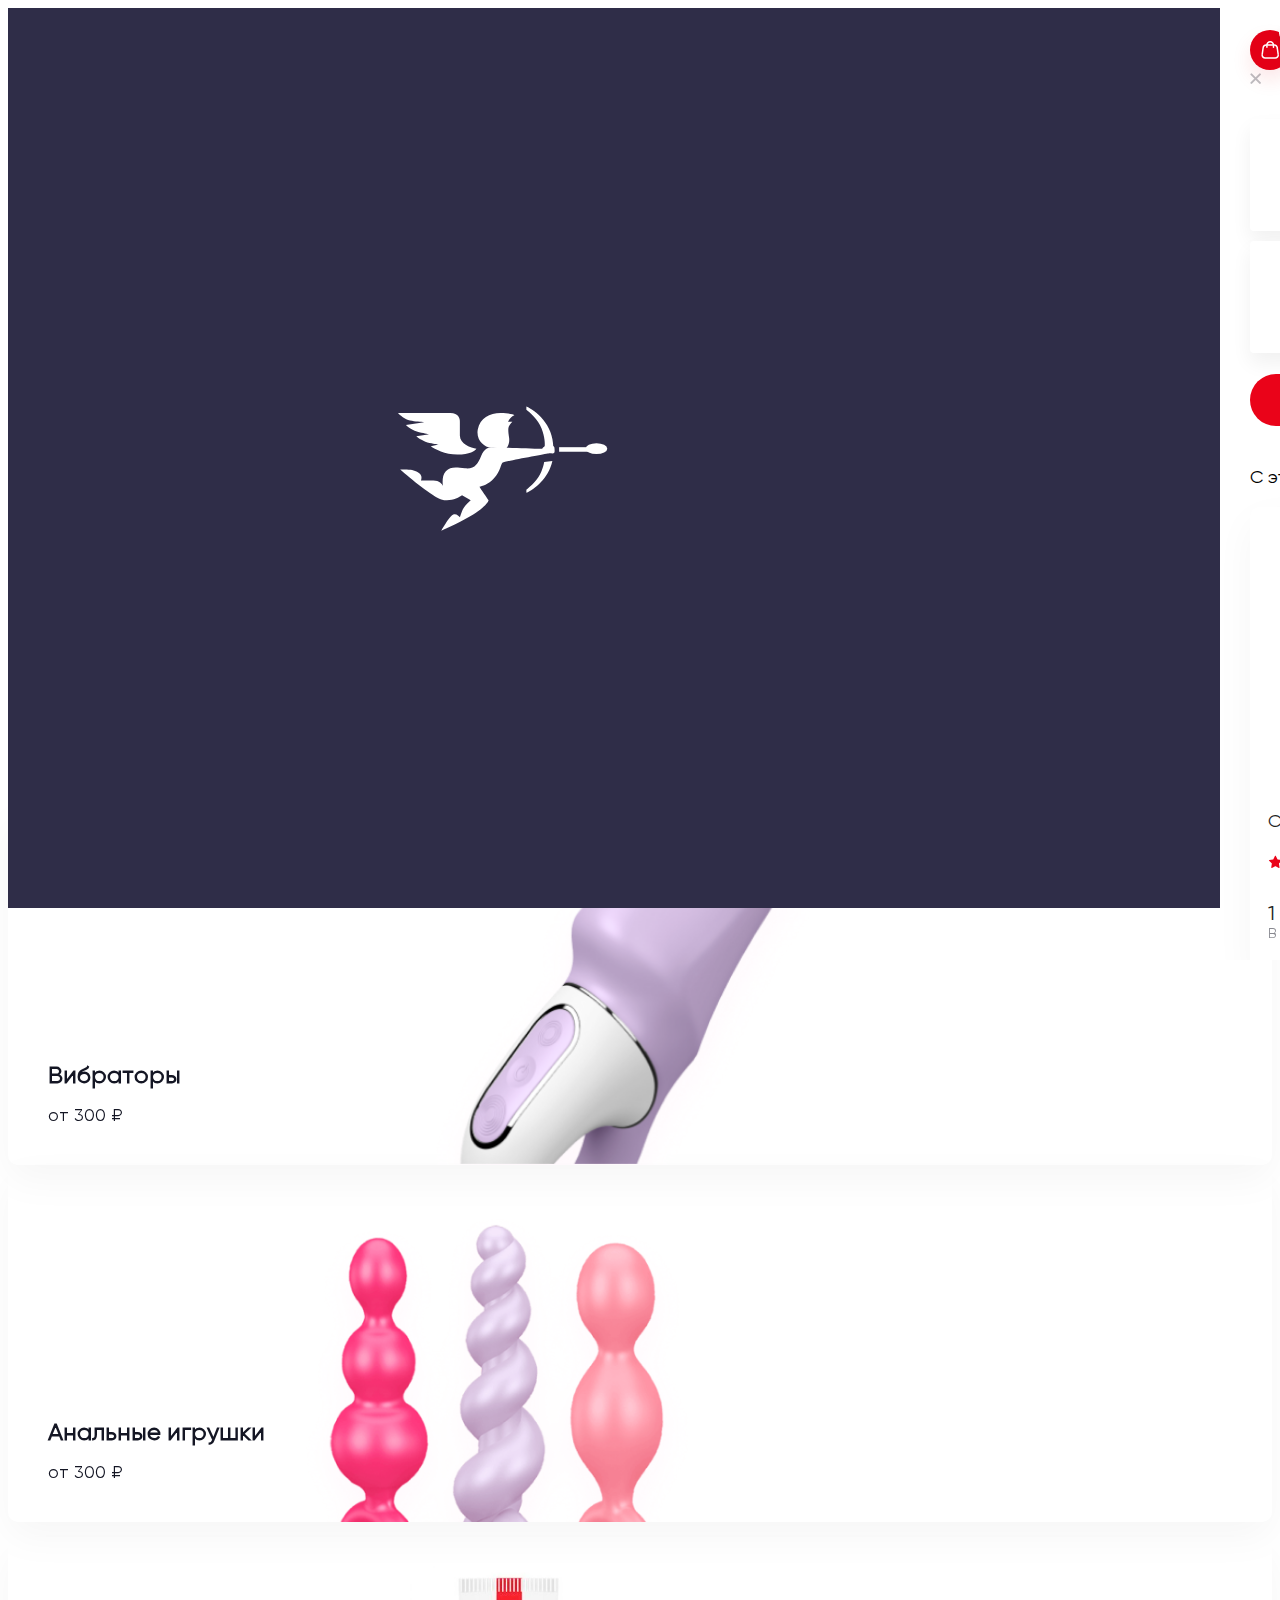
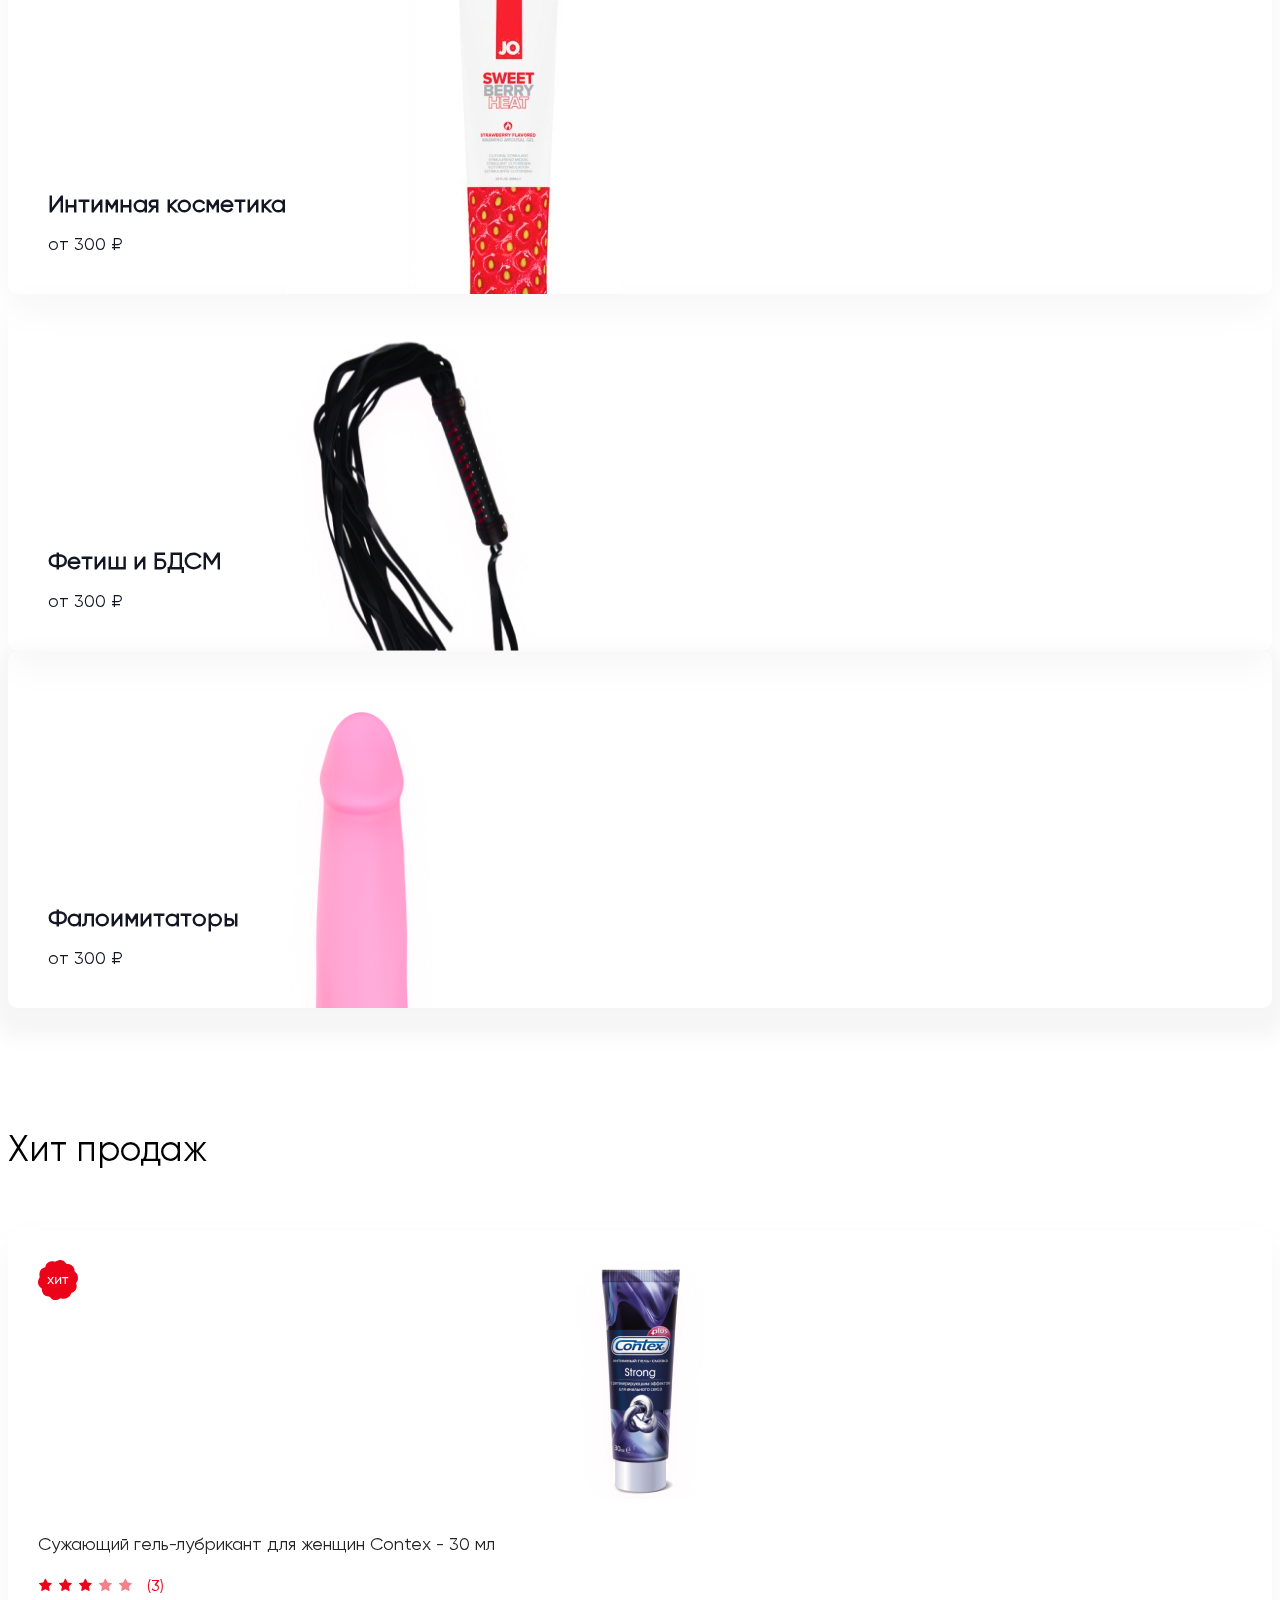
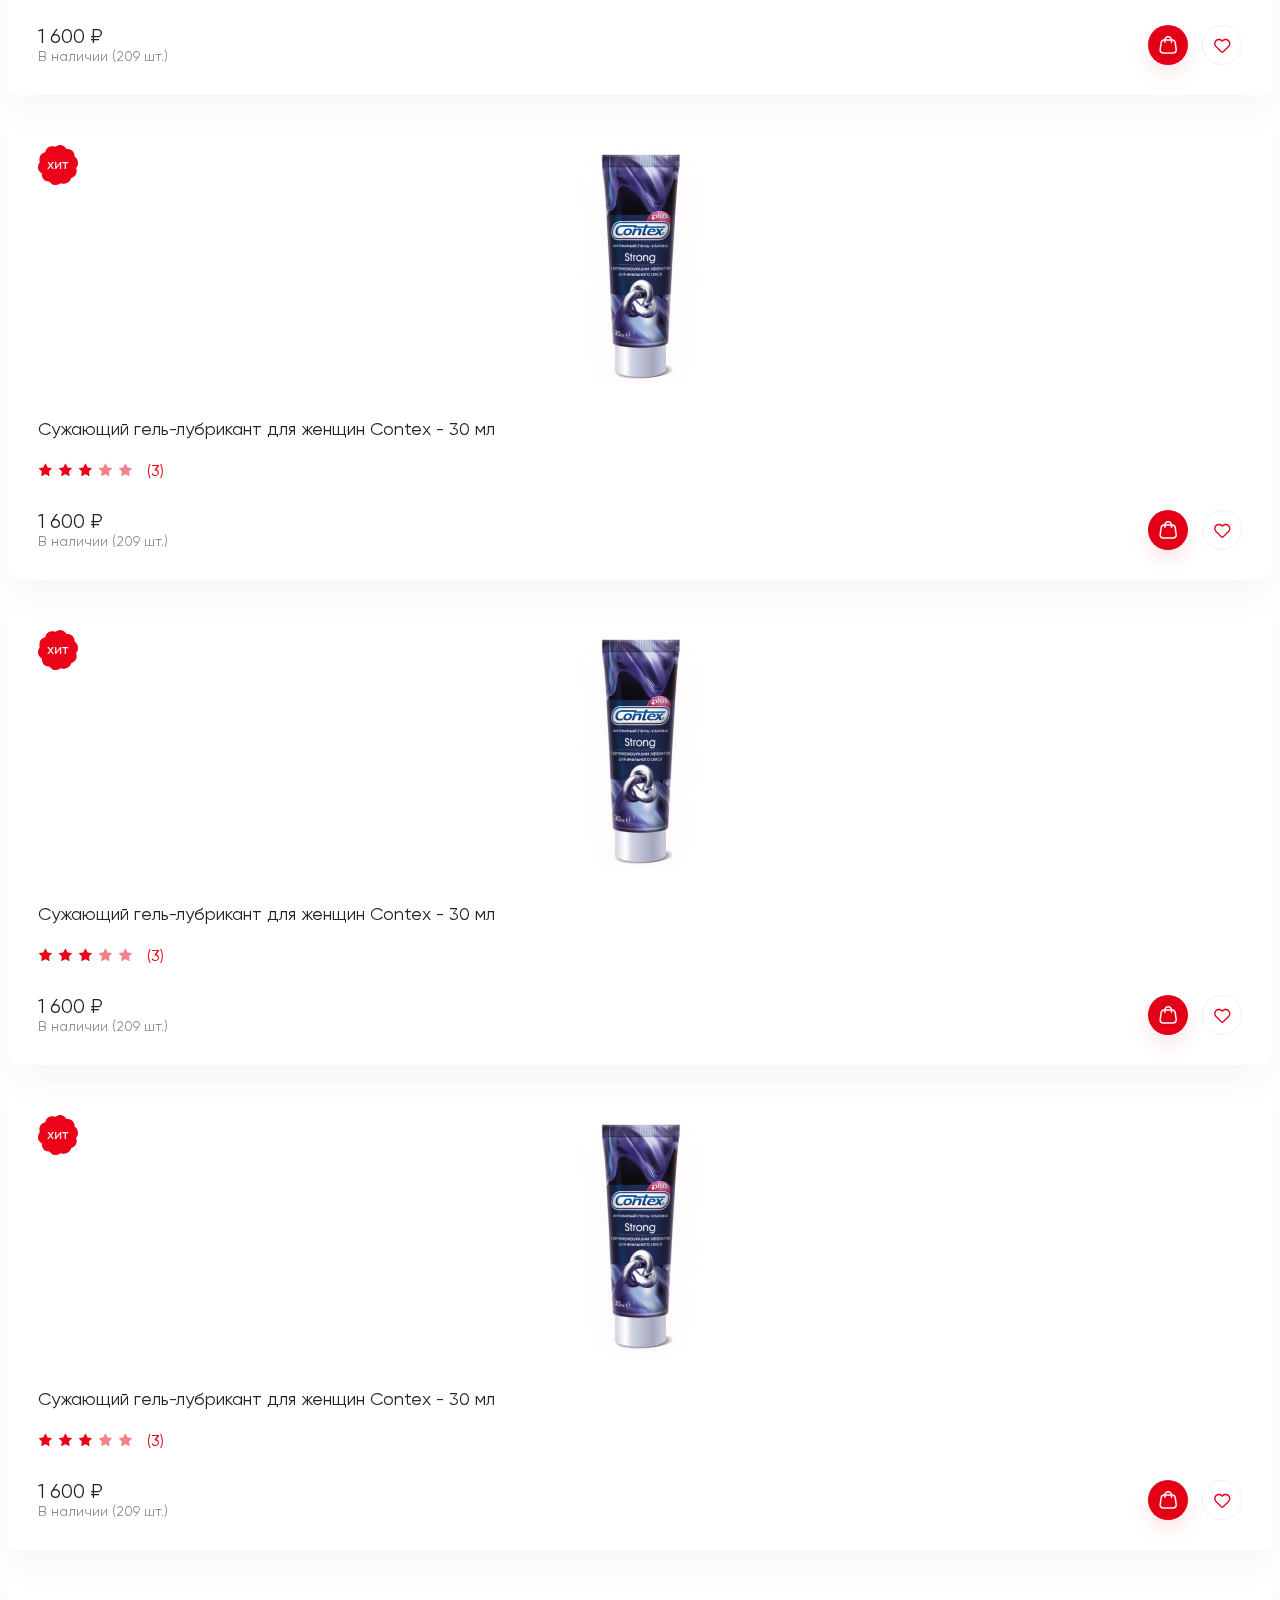
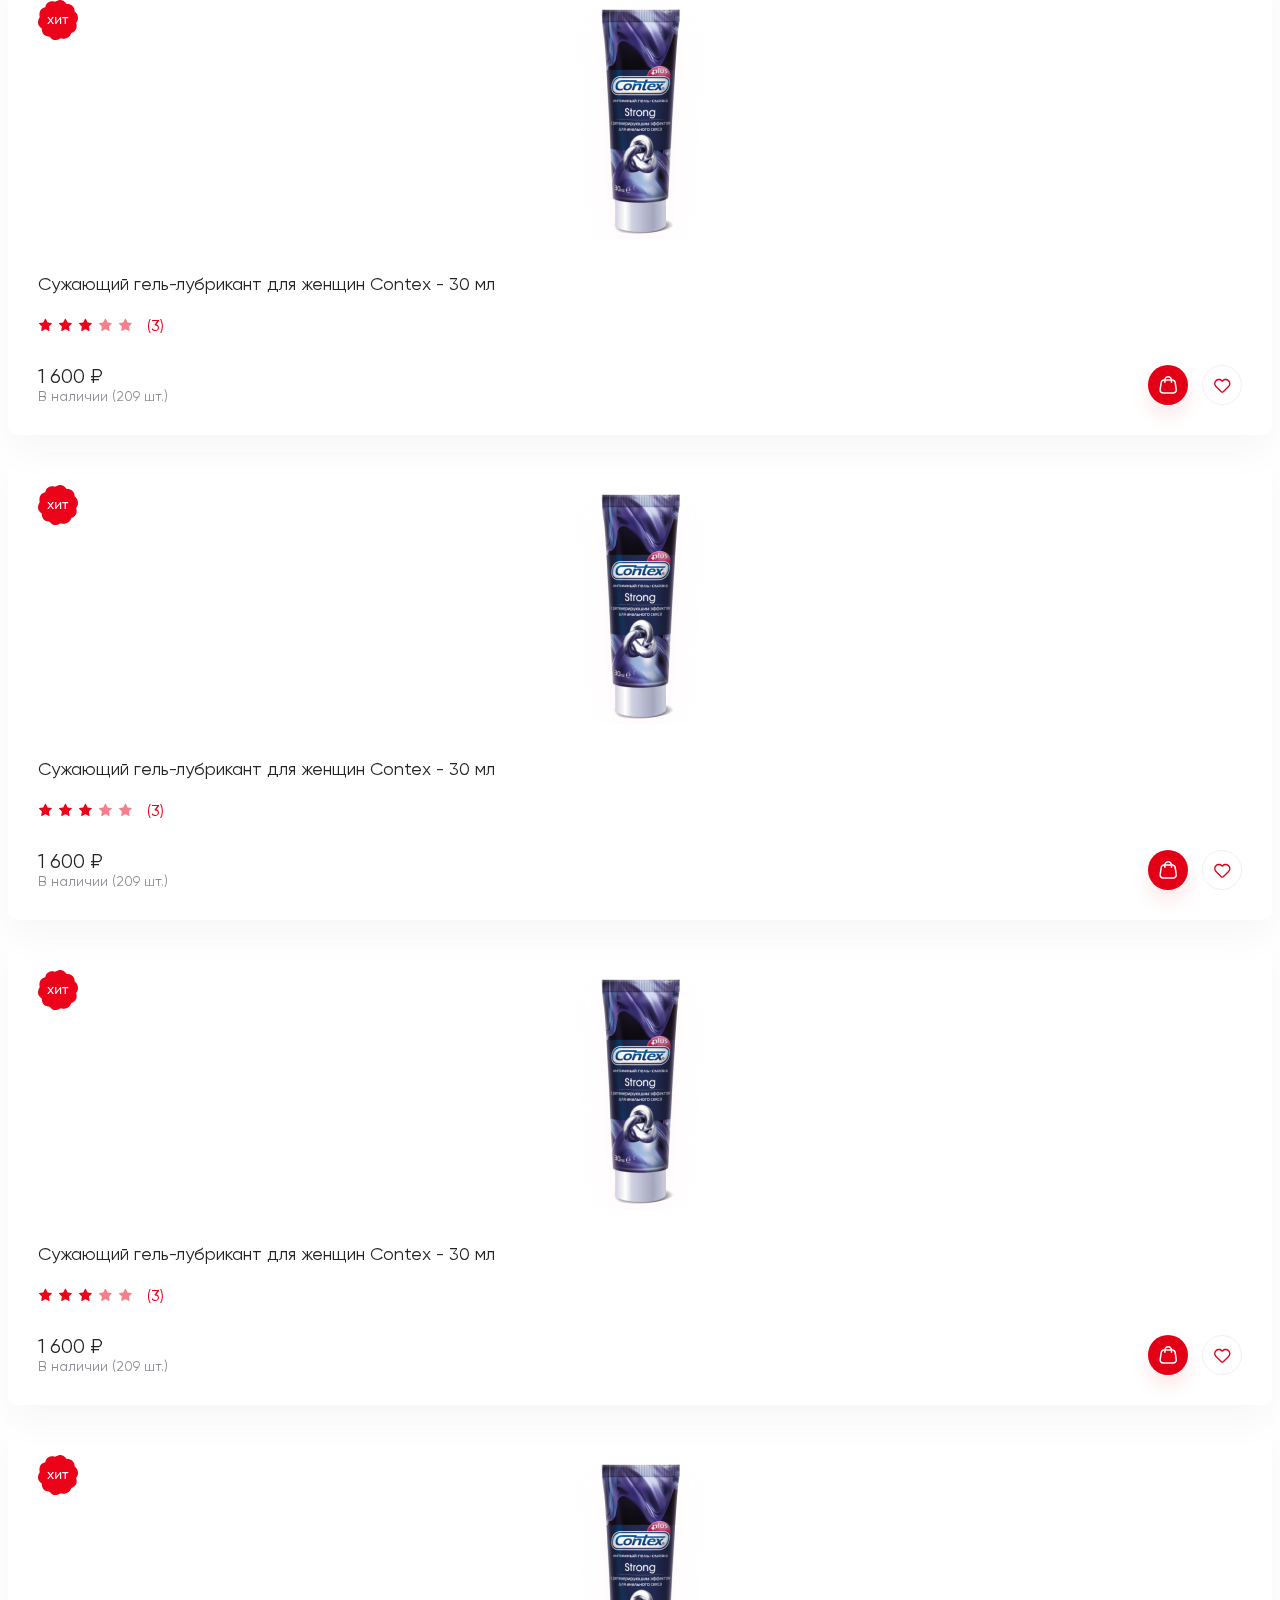
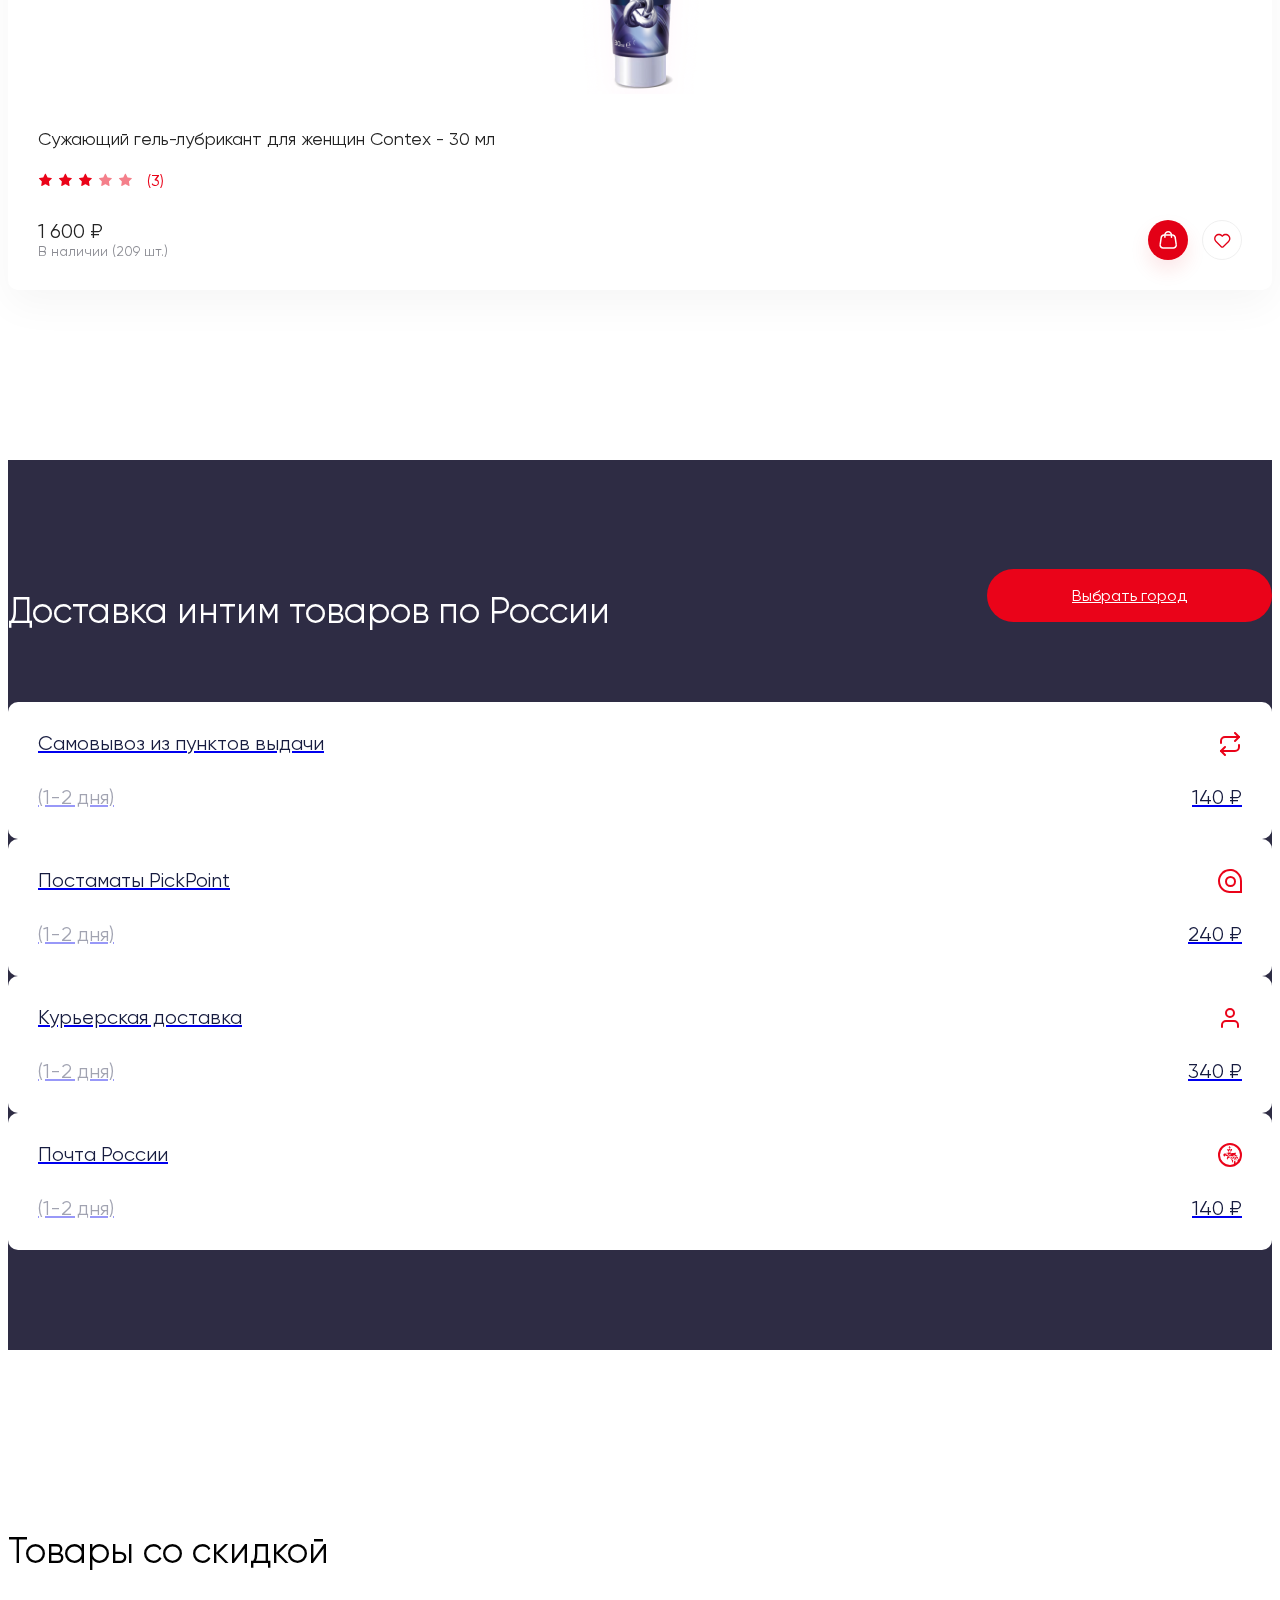
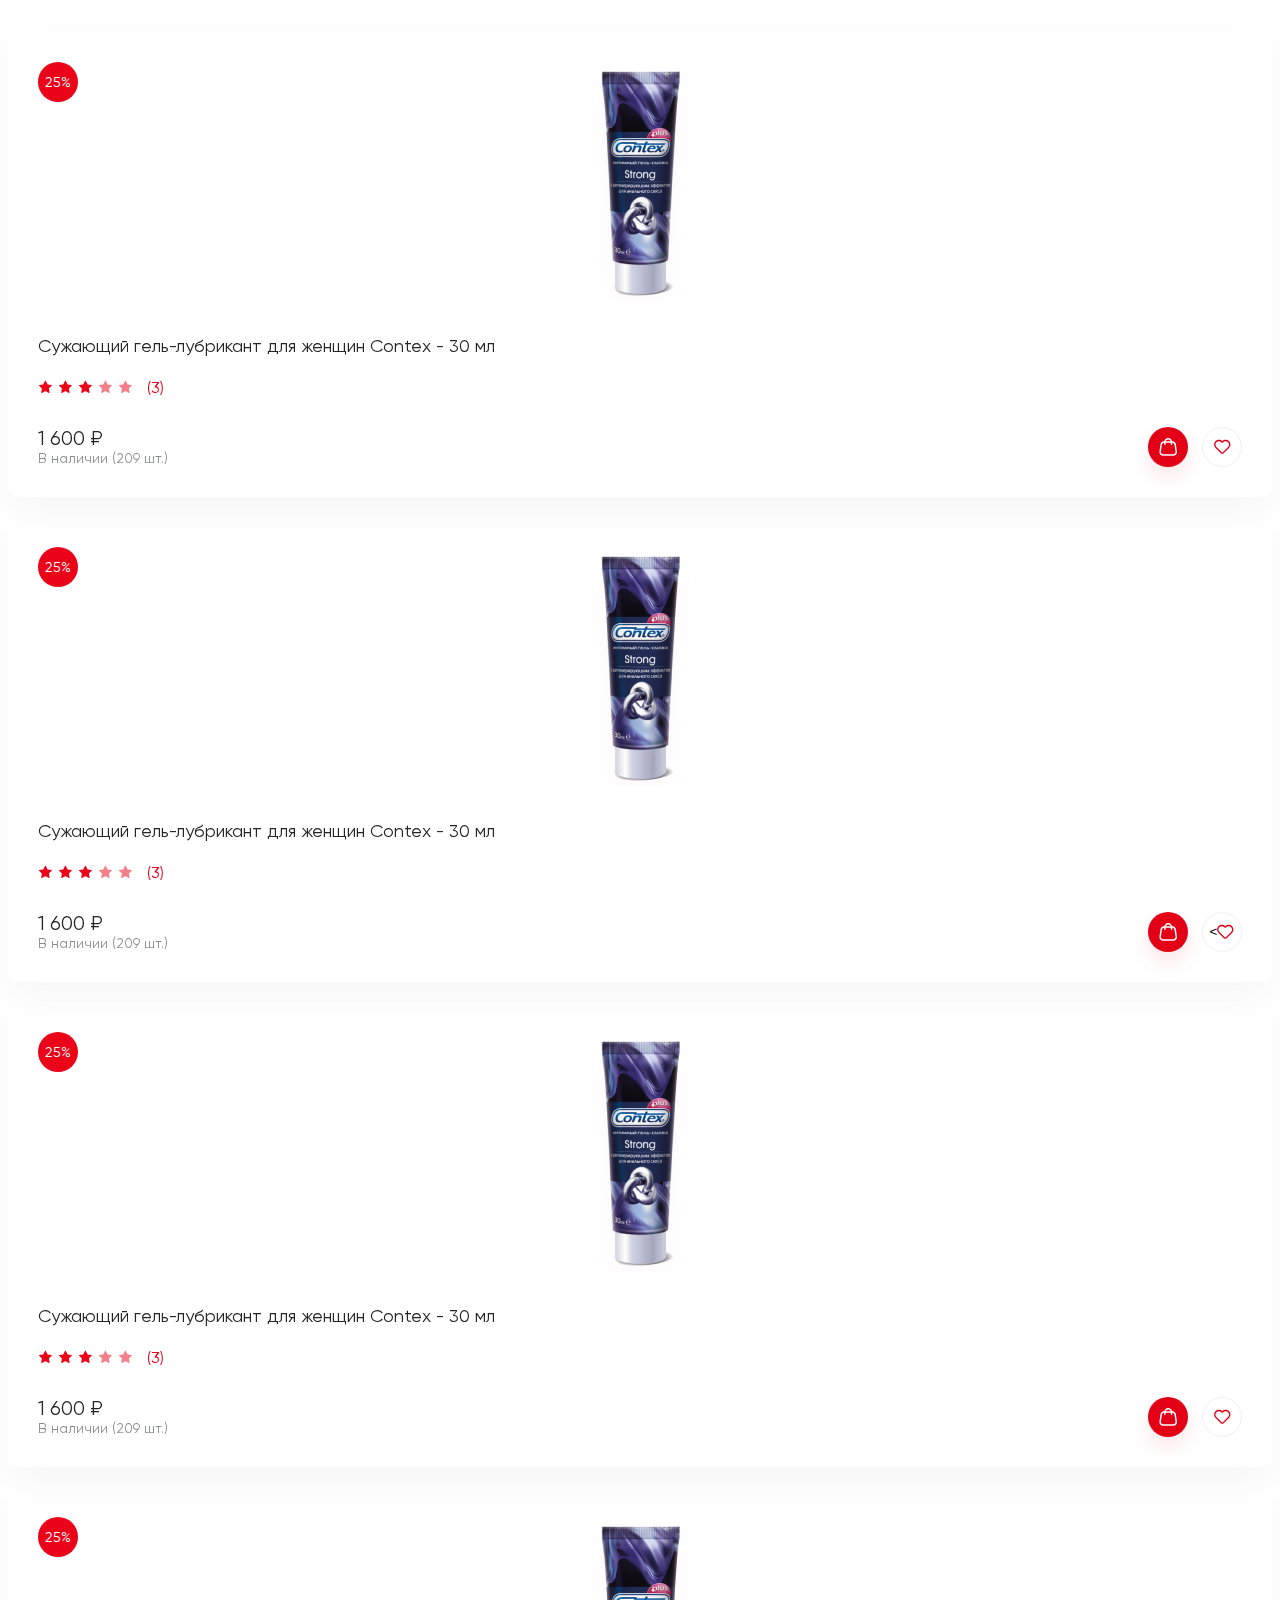
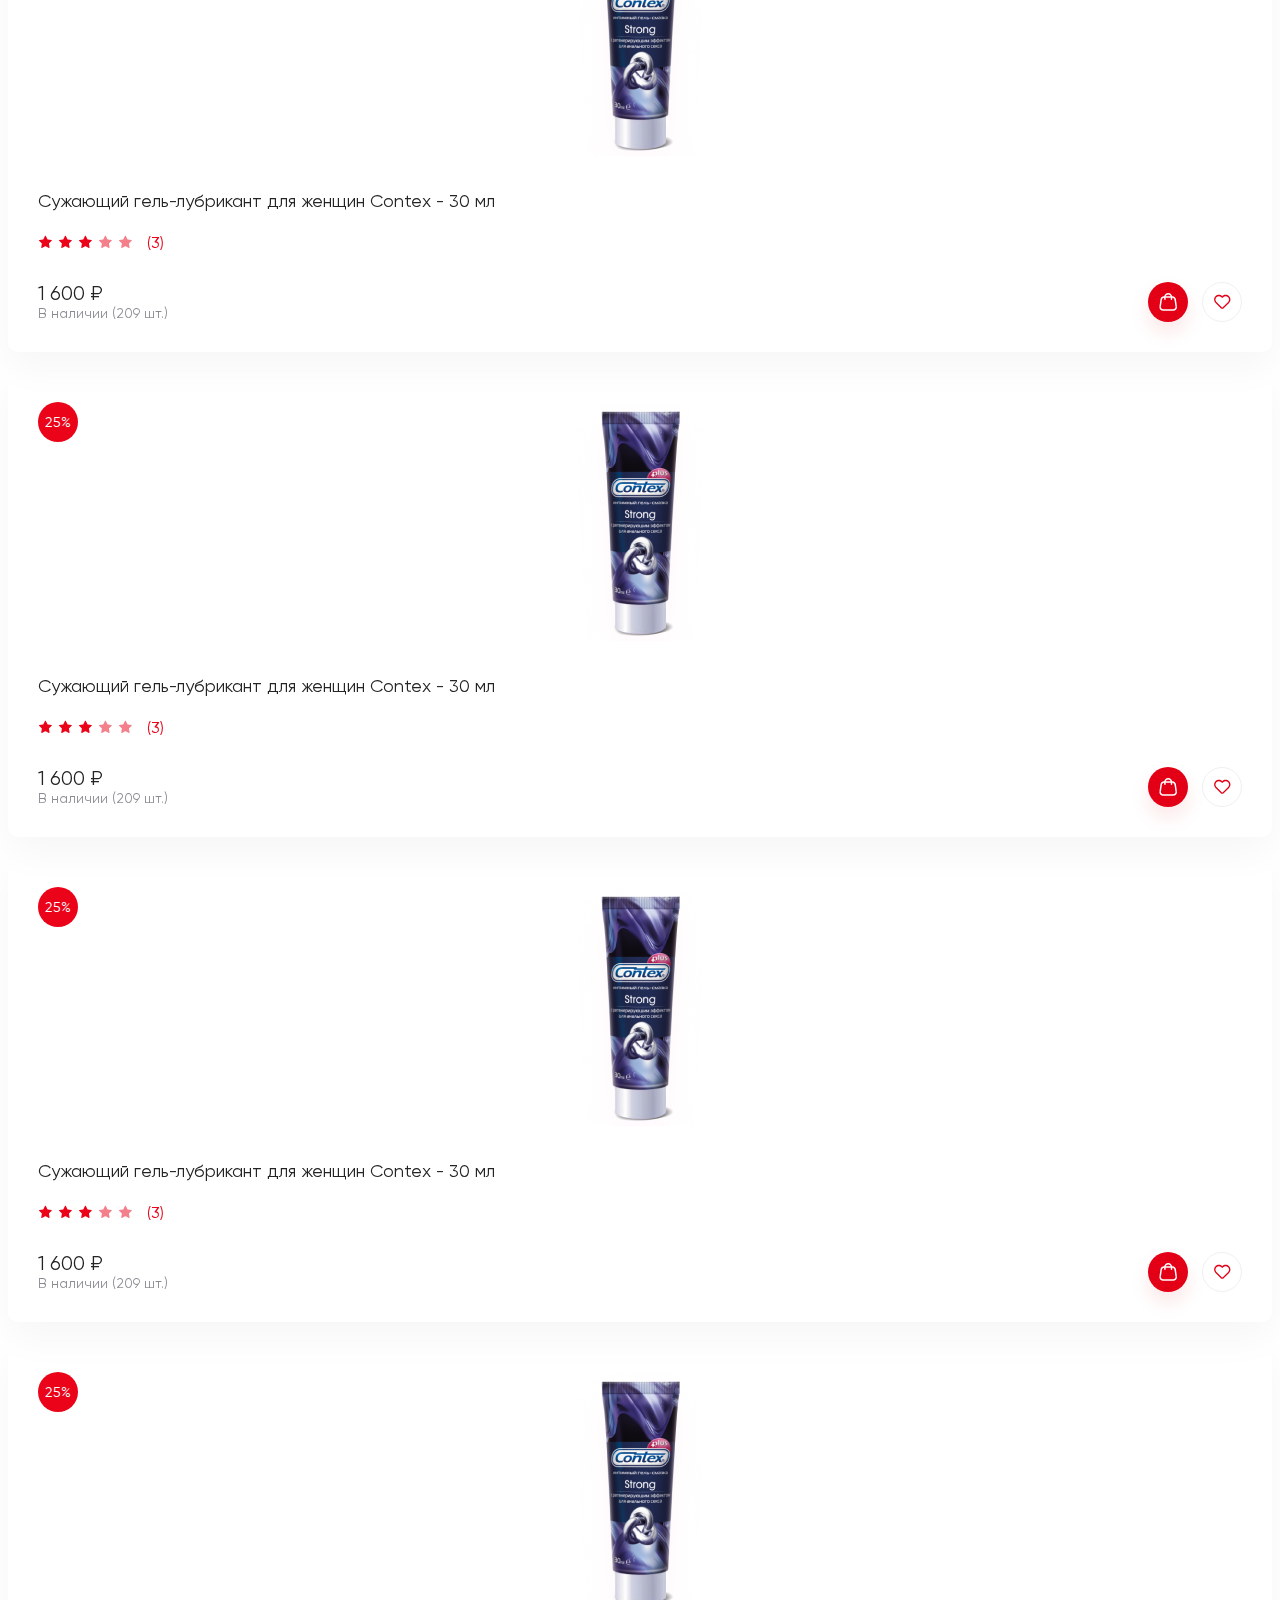
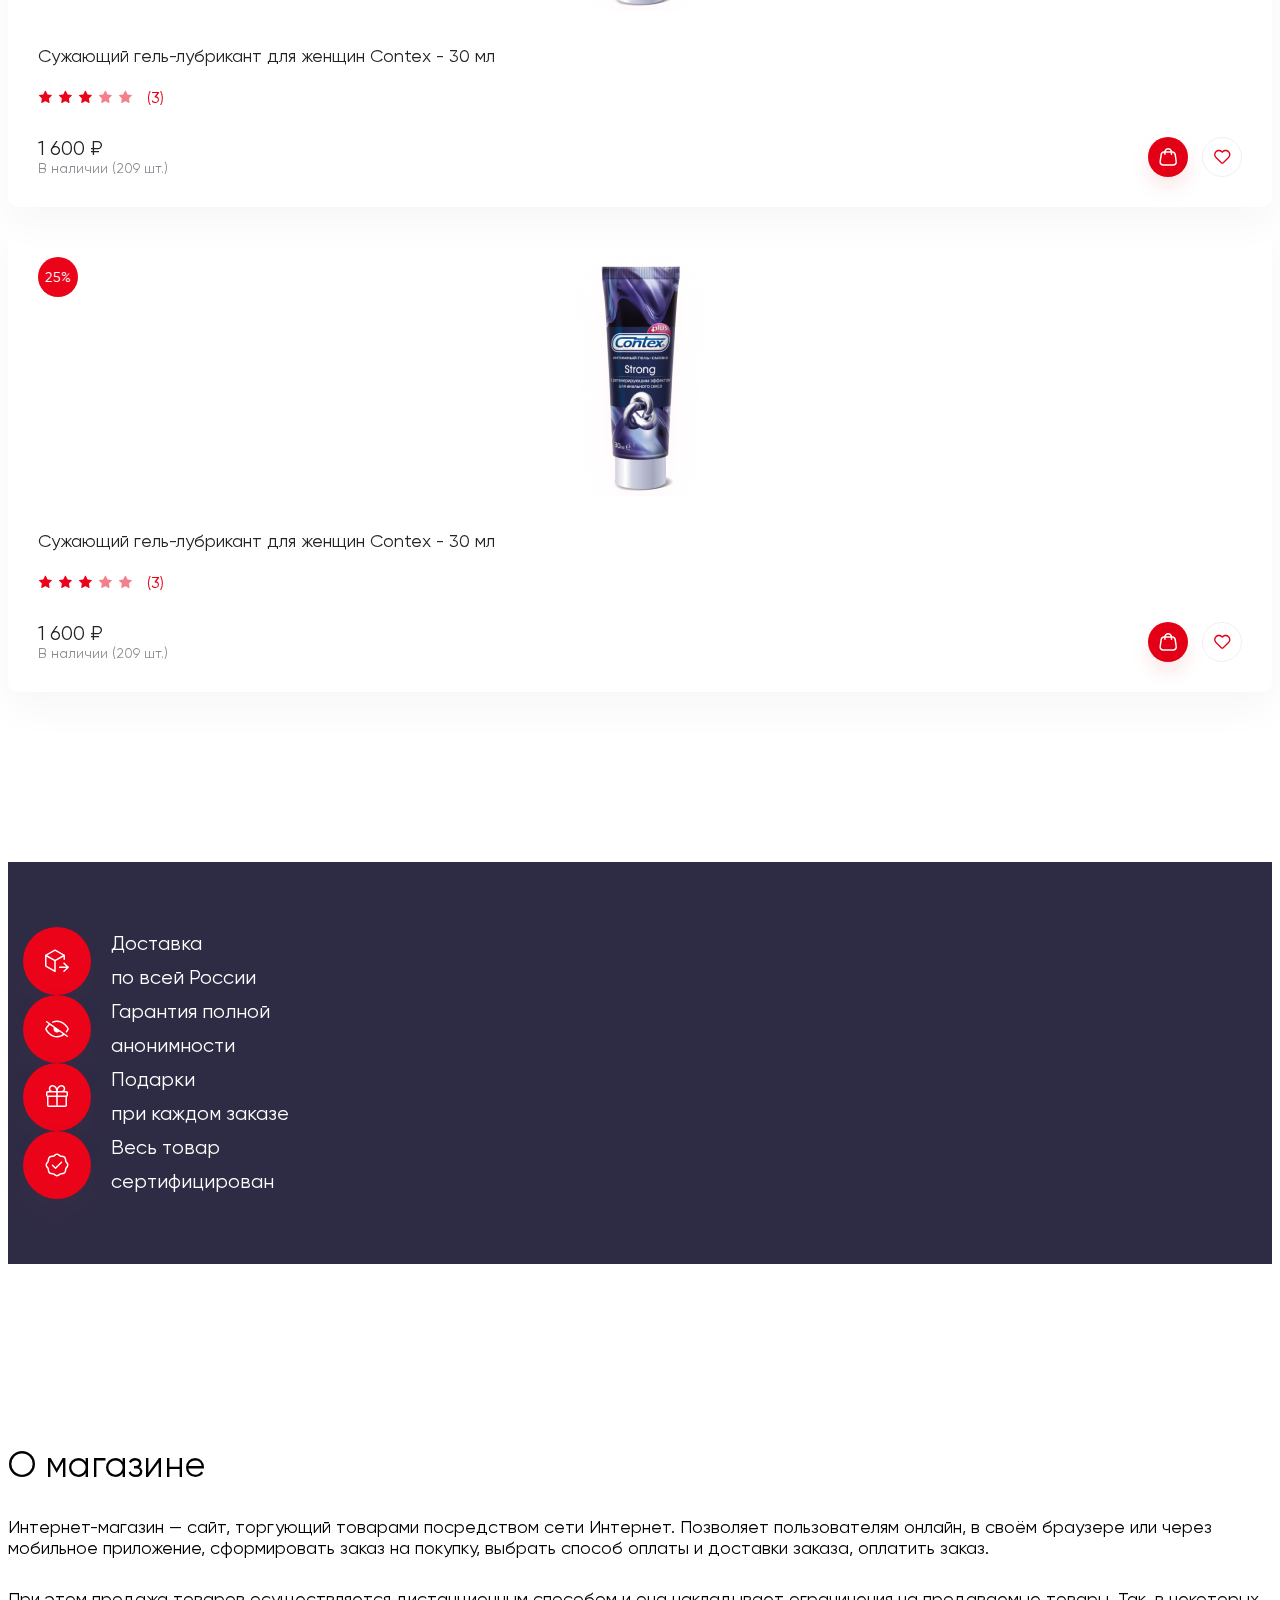
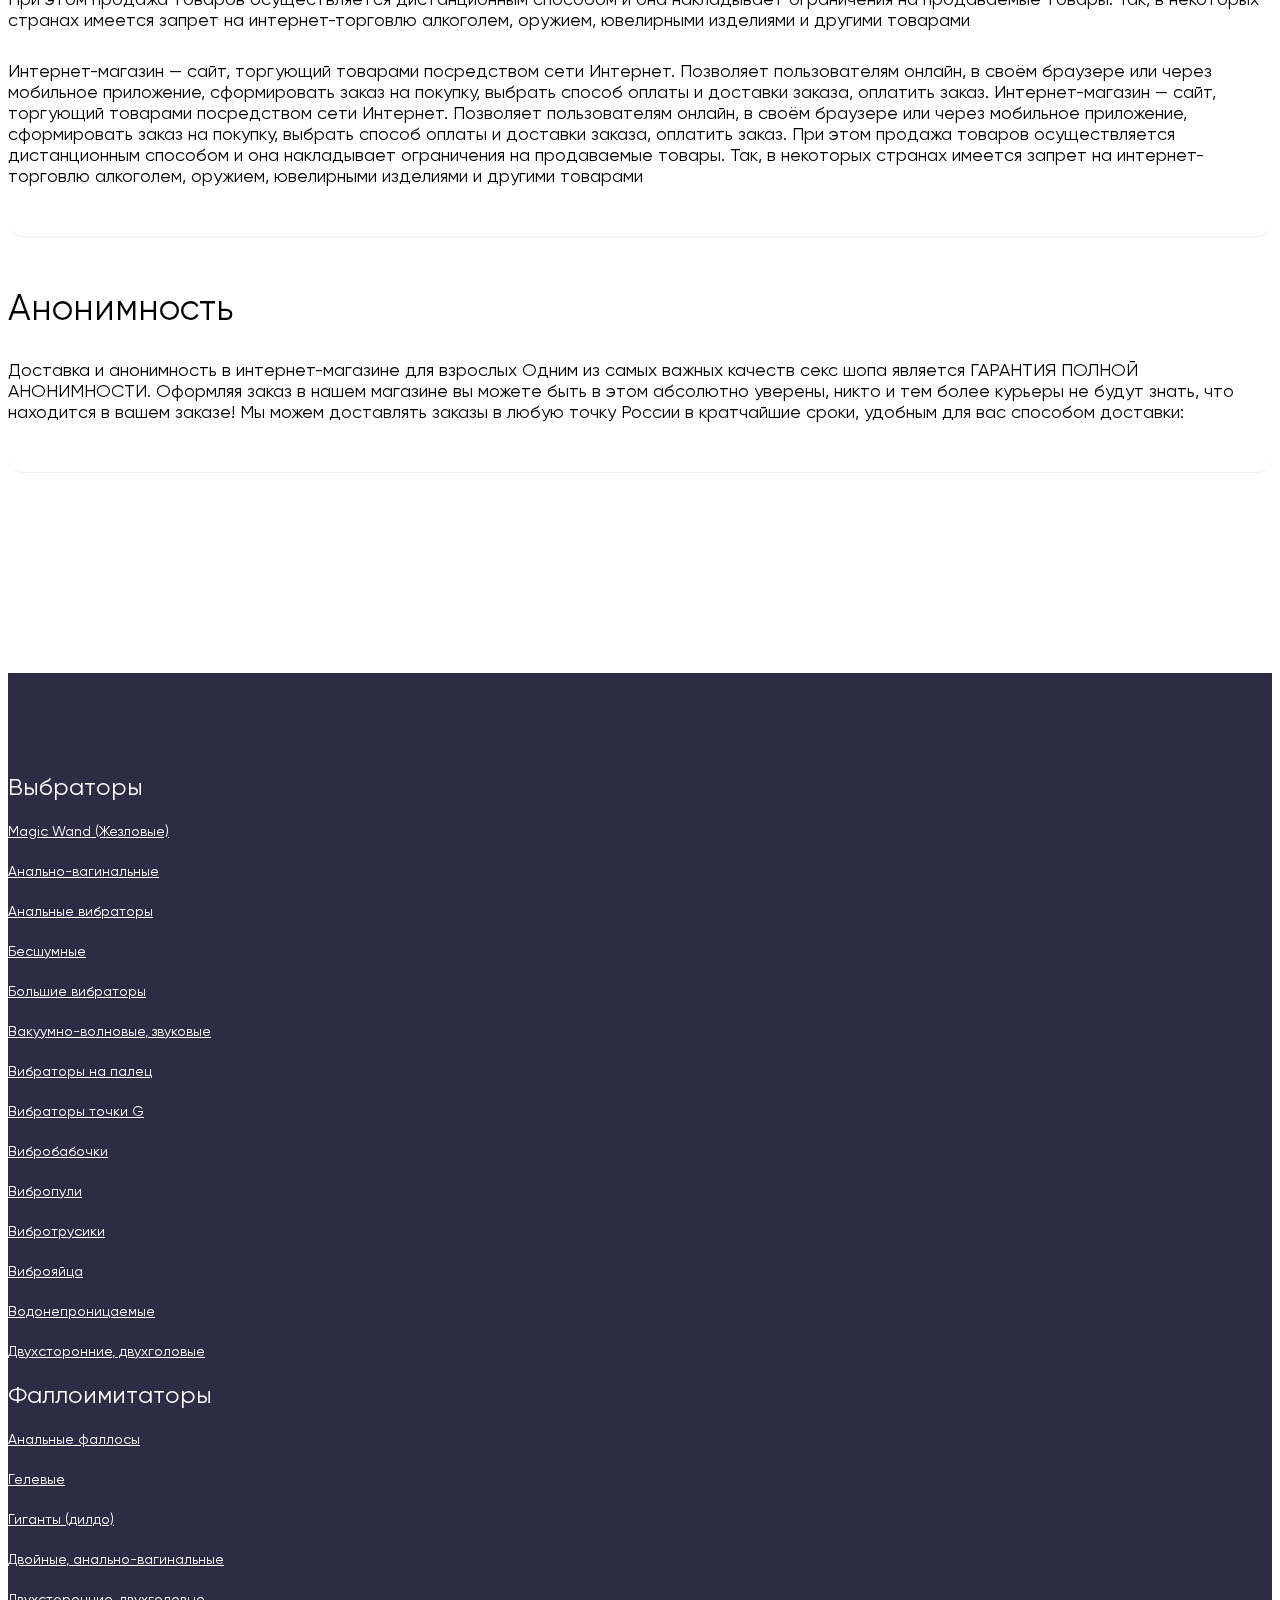
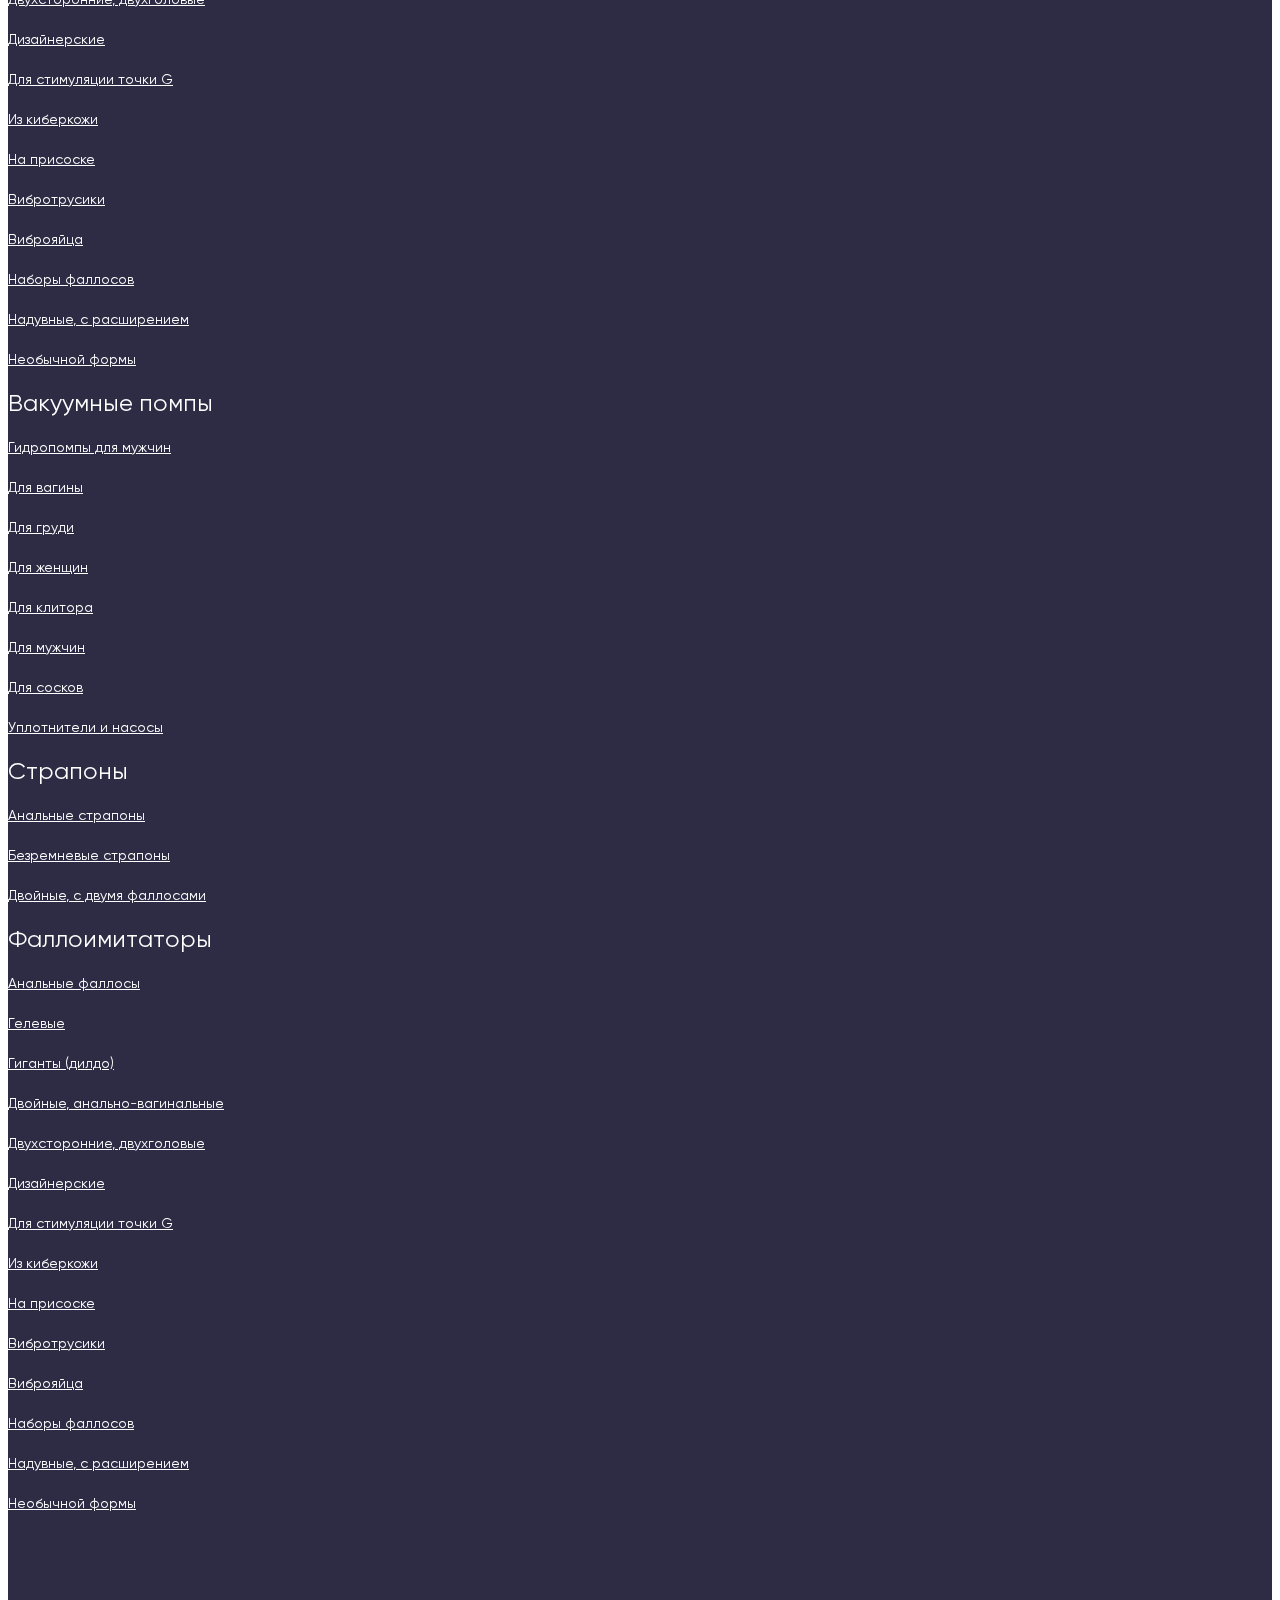
<file: index.html>
<!doctype html>
<html lang="ru">

<head>
    <!-- Required meta tags -->
    <meta charset="utf-8">
    <meta name="viewport" content="width=device-width, initial-scale=1, shrink-to-fit=no">
    <link rel="stylesheet" href="https://cdn.jsdelivr.net/npm/bootstrap@4.5.3/dist/css/bootstrap.min.css"
        integrity="sha384-TX8t27EcRE3e/ihU7zmQxVncDAy5uIKz4rEkgIXeMed4M0jlfIDPvg6uqKI2xXr2" crossorigin="anonymous">
    <link rel="stylesheet" href="./js/slick/slick.css" type="text/css" />
    <link rel="stylesheet" href="./css/style.css">

    <title>Shi Love</title>
</head>

<body>

    <div class="fade-body">
    
    </div>

    <div class="preloader">
        <svg width="500" height="146" viewBox="0 0 500 146" fill="none" xmlns="http://www.w3.org/2000/svg">

        <g class="L">
            <path d="M351.576 61.5724H358.154V98.1472H377.857V100.684H351.576V61.5724Z" fill="white"/>
        </g>

        <g class="O">
            <path d="M403.548 101.598C400.52 101.598 397.688 101.057 395.053 99.9759C392.438 98.8944 390.157 97.4196 388.21 95.5516C386.283 93.6638 384.759 91.4713 383.638 88.974C382.537 86.457 381.986 83.7729 381.986 80.9216C381.986 79.0536 382.232 77.2543 382.724 75.5239C383.235 73.7935 383.953 72.181 384.877 70.6866C385.801 69.1921 386.912 67.8353 388.21 66.6162C389.527 65.3773 390.983 64.3253 392.575 63.4601C394.168 62.5752 395.889 61.8968 397.737 61.4249C399.605 60.9333 401.542 60.6875 403.548 60.6875C405.573 60.6875 407.51 60.9333 409.358 61.4249C411.207 61.8968 412.927 62.5752 414.52 63.4601C416.133 64.3253 417.588 65.3773 418.886 66.6162C420.183 67.8353 421.294 69.1921 422.219 70.6866C423.163 72.181 423.88 73.7935 424.372 75.5239C424.883 77.2543 425.139 79.0536 425.139 80.9216C425.139 82.829 424.883 84.6578 424.372 86.4079C423.88 88.1579 423.163 89.7999 422.219 91.3337C421.294 92.8674 420.183 94.2636 418.886 95.5221C417.588 96.7806 416.133 97.8621 414.52 98.7666C412.927 99.6711 411.207 100.369 409.358 100.861C407.51 101.352 405.573 101.598 403.548 101.598ZM403.548 99.6515C405.789 99.6515 407.766 99.1894 409.476 98.2652C411.207 97.3213 412.662 96.0137 413.842 94.3422C415.022 92.6708 415.907 90.6946 416.496 88.4136C417.106 86.1326 417.411 83.6353 417.411 80.9216C417.411 78.2277 417.106 75.7599 416.496 73.5182C415.907 71.2765 415.022 69.3494 413.842 67.737C412.662 66.1049 411.207 64.8464 409.476 63.9615C407.766 63.057 405.789 62.6047 403.548 62.6047C401.267 62.6047 399.261 63.057 397.531 63.9615C395.82 64.8464 394.375 66.1049 393.195 67.737C392.035 69.3494 391.16 71.2765 390.57 73.5182C389.98 75.7599 389.685 78.2277 389.685 80.9216C389.685 83.6353 389.98 86.1326 390.57 88.4136C391.16 90.6946 392.035 92.6708 393.195 94.3422C394.375 96.0137 395.82 97.3213 397.531 98.2652C399.261 99.1894 401.267 99.6515 403.548 99.6515Z" fill="white"/>
        </g>

          <g class="V"> <path d="M435.728 61.5724L450.505 92.6905L464.221 61.5724H467.347L449.591 101.598H447.88L428.796 61.5724H435.728Z" fill="white"/></g> 
          <g class="E">
            <path d="M499.999 61.5724V64.109H479.382V78.09H493.186V80.6267H479.382V98.1472H499.999V100.684H472.804V61.5724H499.999Z" fill="white"/>
        </g>



            <g class="S">
            <path d="M253.415 99.1206C254.378 99.1206 255.332 98.9927 256.276 98.7371C257.22 98.4618 258.065 98.0685 258.813 97.5573C259.56 97.0264 260.16 96.3873 260.612 95.6401C261.064 94.8732 261.29 93.9883 261.29 92.9854C261.29 91.7859 260.976 90.7241 260.346 89.7999C259.737 88.856 258.931 88.0006 257.928 87.2337C256.925 86.4472 255.775 85.7098 254.477 85.0216C253.199 84.3333 251.891 83.6451 250.554 82.9568C249.217 82.2686 247.899 81.5509 246.601 80.8036C245.323 80.0368 244.183 79.1912 243.18 78.267C242.177 77.3231 241.361 76.281 240.732 75.1405C240.122 73.9803 239.817 72.653 239.817 71.1585C239.817 69.6641 240.093 68.2778 240.643 66.9996C241.213 65.7215 242.039 64.6203 243.121 63.6961C244.202 62.7522 245.53 62.0148 247.103 61.4839C248.696 60.953 250.514 60.6875 252.559 60.6875C254.408 60.6875 256.06 60.8841 257.515 61.2774C258.97 61.6707 260.248 62.2508 261.349 63.0177C262.45 63.7846 263.384 64.7284 264.151 65.8493C264.918 66.9701 265.538 68.2679 266.01 69.7427L262.647 71.2765C262.254 70.077 261.752 68.9857 261.143 68.0025C260.533 66.9996 259.806 66.1442 258.96 65.4363C258.115 64.7284 257.131 64.1877 256.01 63.8141C254.909 63.4208 253.661 63.2241 252.265 63.2241C251.026 63.2241 249.944 63.4011 249.02 63.7551C248.096 64.0894 247.319 64.5416 246.69 65.1119C246.08 65.6625 245.618 66.2917 245.303 66.9996C245.009 67.6878 244.861 68.3957 244.861 69.1233C244.861 70.1458 245.176 71.0897 245.805 71.9549C246.434 72.8005 247.27 73.6067 248.312 74.3736C249.354 75.1208 250.534 75.8484 251.852 76.5563C253.189 77.2642 254.546 77.9819 255.922 78.7094C257.298 79.437 258.645 80.1941 259.963 80.9806C261.3 81.7672 262.49 82.6324 263.532 83.5763C264.574 84.5005 265.41 85.523 266.039 86.6438C266.668 87.745 266.983 88.9838 266.983 90.3603C266.983 91.9137 266.688 93.3787 266.098 94.7552C265.508 96.112 264.623 97.3017 263.443 98.3242C262.264 99.327 260.799 100.123 259.049 100.713C257.298 101.303 255.263 101.598 252.943 101.598C251.055 101.598 249.374 101.392 247.899 100.979C246.424 100.566 245.117 99.9661 243.976 99.1796C242.855 98.393 241.892 97.4393 241.086 96.3185C240.279 95.178 239.621 93.8801 239.109 92.425L242.619 90.9797C243.032 92.2579 243.583 93.3984 244.271 94.4012C244.979 95.4041 245.795 96.2595 246.719 96.9674C247.643 97.6556 248.666 98.1865 249.787 98.5601C250.927 98.9338 252.137 99.1206 253.415 99.1206Z" fill="white"/>
        </g>

        <g class="H">
            <path d="M282.704 81.9245V100.684H276.127V61.5724H282.704V79.3879H302.348V61.5724H308.926V100.684H302.348V81.9245H282.704Z" fill="white"/>
        </g>

    <g class="I">
            <path d="M319.603 61.5724H326.181V100.684H319.603V61.5724Z" fill="white"/>
            </g>
            <g class="angel">
            <path d="M75.2361 129.46C63.9423 136.435 49.216 143.162 43.2645 145.653C46.0326 140.671 52.3162 130.456 55.3058 129.46C58.2953 128.463 60.9804 130.982 61.9492 132.366C61.9492 132.089 62.3645 130.456 64.0253 126.138C65.6862 121.82 70.5304 117.142 72.7448 115.342L64.0253 110.36C60.7036 112.851 51.901 117.169 43.2645 114.512C34.6281 111.855 12.2618 93.4744 2.1582 84.6165C2.57342 84.4781 4.48341 84.2843 8.80165 84.6165C14.1995 85.0317 17.5212 85.4469 21.2581 88.3534C24.2477 90.6787 23.611 94.0281 22.919 95.4121H35.3754C41.3545 95.4121 44.2334 99.0106 44.9254 100.81C44.3718 97.4882 44.178 89.9313 47.8319 86.2774C52.3993 81.71 57.3819 82.1252 66.9318 83.3709C76.4818 84.6165 80.2187 78.3883 83.1252 70.9144C86.0317 63.4405 90.5991 62.1949 94.3361 62.1949C97.3256 62.1949 128.799 63.3021 144.162 63.8557C144.716 63.1637 145.989 61.6966 146.653 61.3644C147.318 61.0323 148.868 60.9492 149.56 60.9492H154.958C156.618 60.9492 156.618 63.0253 156.618 66.347C156.618 69.6687 153.712 68.0079 150.39 68.4231C147.068 68.8383 106.793 76.3122 104.716 77.5578C102.64 78.8035 103.056 85.4469 95.9969 93.336C90.35 99.6473 83.9557 101.502 81.4644 101.64L83.1252 104.547C83.402 104.962 84.3709 106.374 86.0317 108.699C87.6926 111.024 89.7687 114.097 90.5991 115.342C90.1839 117.142 86.53 122.484 75.2361 129.46Z" fill="white"/>
            <path d="M61.8671 50.4666C61.8671 59.103 72.9395 62.923 78.4757 63.7535C77.2301 65.6911 71.6662 69.5665 59.3758 69.5665C47.0854 69.5665 36.539 64.0303 32.802 61.2622L40.6911 59.6013C39.9991 59.4629 37.2033 58.937 31.5564 57.9404C25.9095 56.9439 20.3456 53.0963 18.2695 51.297L31.5564 49.2209C30.726 49.0825 27.4873 48.4735 21.176 47.1448C14.8647 45.8161 9.68836 41.8854 7.8891 40.0862L26.1586 37.1797C23.5289 37.0413 17.0238 36.5153 12.0413 35.5188C7.05866 34.5223 1.93767 30.121 0 28.0449H52.3172C60.6215 28.0449 62.1439 33.8579 61.8671 36.7644V50.4666Z" fill="white"/>
            <path d="M192.247 62.1855H161.105V66.7529H192.247V62.1855Z" fill="white"/>
            <ellipse cx="198.48" cy="63.6435" rx="10.787" ry="5.39352" fill="white"/>
            <g class="fire-container">
            <g class="fire">  
            <path  fill-rule="evenodd" clip-rule="evenodd" d="M190.584 48.8774C190.575 48.8733 190.567 48.8687 190.559 48.8634L190.584 48.8774ZM182.533 33.9266C182.533 42.1821 187.868 47.313 190.559 48.8634C190.183 48.6196 189.808 47.0552 191.159 42.5521C192.538 37.9525 196.333 31.4368 198.058 28.7526C199.784 31.4368 203.578 37.9525 204.958 42.5521C206.309 47.0552 205.933 48.6196 205.557 48.8634L205.533 48.8774C205.541 48.8733 205.549 48.8687 205.557 48.8634C208.249 47.313 213.583 42.1821 213.583 33.9266C213.583 25.6471 203.235 7.86222 198.059 0.00232582V0C198.059 0.000387656 198.058 0.000775335 198.058 0.00116304C198.058 0.000775335 198.058 0.000387656 198.057 0V0.00232582C192.882 7.86222 182.533 25.6471 182.533 33.9266Z" fill="#E60029"/>
            </g> 
        </g>
            <path d="M111.107 52.8551C111.97 58.8959 108.948 62.923 107.87 63.6422C104.634 63.6422 92.7687 62.5635 92.7687 62.5635C86.2964 62.5635 77.6668 55.0125 79.8242 44.2255C81.9816 33.4384 91.69 28.0449 102.477 28.0449C111.107 28.0449 115.421 29.4832 116.5 30.2023C116.141 30.2023 114.99 30.6338 113.264 32.3597C111.538 34.0857 110.388 35.9554 110.028 36.6746H111.107H114.343C113.624 37.3937 111.97 39.2634 111.107 40.9894C110.028 43.1468 110.028 45.3042 111.107 52.8551Z" fill="white"/>
            <path fill-rule="evenodd" clip-rule="evenodd" d="M128.367 21.5781C137.356 25.5334 155.335 39.2689 155.335 62.5689C155.335 62.5693 155.335 62.5697 155.335 62.5701H147.02C146.912 62.2061 146.807 61.8455 146.705 61.4902C147.065 58.9732 146.921 51.7818 143.469 43.1522C140.017 34.5226 131.963 27.3312 128.367 24.8142V21.5781Z" fill="white"/>
            <path fill-rule="evenodd" clip-rule="evenodd" d="M146.179 76.9562C145.675 79.7134 144.828 82.8926 143.467 86.2955C140.015 94.9252 131.961 102.117 128.365 104.634V107.87C136.112 104.461 150.534 93.7893 154.374 75.9922L146.179 76.9562Z" fill="white"/>
        </g>    
        </svg>
        
            
    </div>

    <header class="main-header">


        <div class="col header-main-col">
            <div class="header-top container">
                <ul class="header-top-ul">
                    <li><a href="#">Анонимность</a></li>
                    <li><a href="#">Доставка</a></li>
                    <li><a href="#">Оплата</a></li>
                    <li><a href="#">Бонусная программа</a></li>
                    <li><a href="#">Контакты</a></li>
                </ul>
                <div class="city-dropdown">
                    <svg width="16" height="18" viewBox="0 0 16 18" fill="none" xmlns="http://www.w3.org/2000/svg">
                        <path fill-rule="evenodd" clip-rule="evenodd"
                            d="M14 7.66699C14 12.3337 8 16.3337 8 16.3337C8 16.3337 2 12.3337 2 7.66699C2 4.35328 4.68629 1.66699 8 1.66699C11.3137 1.66699 14 4.35328 14 7.66699V7.66699Z"
                            stroke="#EA0319" stroke-width="1.5" stroke-linecap="round" stroke-linejoin="round" />
                        <path fill-rule="evenodd" clip-rule="evenodd"
                            d="M8 9.66699C9.10457 9.66699 10 8.77156 10 7.66699C10 6.56242 9.10457 5.66699 8 5.66699C6.89543 5.66699 6 6.56242 6 7.66699C6 8.77156 6.89543 9.66699 8 9.66699Z"
                            stroke="#EA0319" stroke-width="1.5" stroke-linecap="round" stroke-linejoin="round" />
                    </svg>
                    <a href="#" class="city-dropdown-text">
                        Выбор города
                    </a>
                    <svg width="9" height="6" viewBox="0 0 9 6" fill="none" xmlns="http://www.w3.org/2000/svg">
                        <rect x="4.24219" y="5.30371" width="1.5" height="6" rx="0.75"
                            transform="rotate(-135 4.24219 5.30371)" fill="#EA0319" />
                        <rect y="1.06055" width="1.5" height="6" rx="0.75" transform="rotate(-45 0 1.06055)"
                            fill="#EA0319" />
                    </svg>


                </div>
            </div>
            <div class="header-border-bottom"></div>
            <div class="header-bottom container">
                <div class="header-bottom__left">
                    <a href="#" class="header-logo">
                        <svg width="193" height="56" viewBox="0 0 193 56" fill="none"
                            xmlns="http://www.w3.org/2000/svg">
                            <path
                                d="M155.222 30.0849C156.128 30.0849 156.853 29.9037 157.487 29.5413C158.121 29.1788 158.756 28.6351 159.209 28.0008C159.662 27.3665 160.024 26.6416 160.205 25.7354C160.477 24.8293 160.568 23.9232 160.568 22.8358C160.568 21.839 160.477 20.8423 160.205 20.0268C159.934 19.1206 159.662 18.3957 159.209 17.7614C158.756 17.1271 158.212 16.674 157.487 16.3116C156.853 15.9491 156.037 15.7679 155.222 15.7679C154.316 15.7679 153.591 15.9491 152.866 16.3116C152.231 16.674 151.688 17.1271 151.235 17.7614C150.782 18.3957 150.419 19.1206 150.238 20.0268C149.966 20.9329 149.875 21.839 149.875 22.8358C149.875 23.9232 149.966 24.8293 150.238 25.7354C150.51 26.6416 150.782 27.3665 151.235 28.0008C151.688 28.6351 152.231 29.1788 152.866 29.5413C153.5 29.9037 154.316 30.0849 155.222 30.0849ZM155.222 30.8099C154.044 30.8099 152.956 30.6286 151.96 30.1755C150.963 29.7225 150.057 29.1788 149.332 28.4539C148.607 27.729 147.973 26.9134 147.61 25.9167C147.157 24.9199 146.976 23.9232 146.976 22.8358C146.976 22.1109 147.066 21.386 147.248 20.7517C147.429 20.1174 147.701 19.4831 148.063 18.8488C148.426 18.3051 148.879 17.7614 149.332 17.3083C149.875 16.8553 150.419 16.4022 151.053 16.1303C151.688 15.7679 152.322 15.496 153.047 15.3148C153.772 15.1336 154.497 15.043 155.312 15.043C156.128 15.043 156.853 15.1336 157.578 15.3148C158.303 15.496 158.937 15.7679 159.571 16.1303C160.205 16.4928 160.749 16.8553 161.293 17.3083C161.836 17.7614 162.199 18.3051 162.561 18.8488C162.924 19.3924 163.196 20.0267 163.377 20.7517C163.558 21.386 163.649 22.1109 163.649 22.8358C163.649 23.5607 163.558 24.2856 163.377 24.9199C163.196 25.5542 162.924 26.1885 162.561 26.8228C162.199 27.3665 161.746 27.9102 161.293 28.4539C160.749 28.9069 160.205 29.36 159.571 29.7225C158.937 30.0849 158.303 30.3568 157.578 30.538C156.672 30.7192 155.947 30.8099 155.222 30.8099ZM167.545 15.496L173.254 27.4571L178.51 15.496H179.688L172.891 30.9005H172.257L164.917 15.496H167.545ZM192.192 15.496V16.4928H184.309V21.839H189.655V22.8358H184.309V29.5413H192.192V30.538H181.772V15.496H192.192ZM97.5003 29.9037C97.8628 29.9037 98.2253 29.8131 98.5877 29.7225C98.9502 29.6319 99.3126 29.4506 99.5845 29.2694C99.8563 29.0882 100.128 28.8163 100.309 28.5445C100.491 28.2727 100.581 27.9102 100.581 27.5477C100.581 27.0947 100.491 26.6416 100.219 26.2791C99.9469 25.9167 99.6751 25.5542 99.3126 25.2824C98.9502 25.0105 98.4971 24.7387 97.9534 24.4669C97.5003 24.195 96.9567 23.9232 96.413 23.6513C95.8693 23.3795 95.4162 23.1076 94.8725 22.8358C94.4195 22.5639 93.9664 22.2015 93.5133 21.839C93.1509 21.4766 92.7884 21.1141 92.6072 20.661C92.3353 20.208 92.2447 19.6643 92.2447 19.1206C92.2447 18.5769 92.3353 18.0332 92.6072 17.4895C92.7884 17.0365 93.1509 16.5834 93.6039 16.2209C94.057 15.8585 94.5101 15.5866 95.1444 15.4054C95.7787 15.2242 96.413 15.1336 97.2285 15.1336C97.9534 15.1336 98.5877 15.2242 99.1314 15.4054C99.6751 15.5866 100.219 15.7679 100.581 16.0397C101.034 16.3115 101.397 16.674 101.669 17.1271C101.94 17.5802 102.212 18.0332 102.394 18.6675L101.125 19.3018C100.944 18.8488 100.762 18.3957 100.581 18.0332C100.309 17.6708 100.038 17.3083 99.7657 17.0365C99.4032 16.7646 99.0408 16.5834 98.5877 16.4022C98.1346 16.221 97.6816 16.2209 97.1379 16.2209C96.6848 16.2209 96.2317 16.3116 95.8693 16.4022C95.5068 16.4928 95.235 16.674 94.9631 16.9458C94.6913 17.1271 94.5101 17.3989 94.4195 17.6708C94.3288 17.9426 94.2382 18.2145 94.2382 18.4863C94.2382 18.8488 94.3289 19.2112 94.6007 19.5737C94.8725 19.9361 95.1444 20.208 95.5974 20.4798C95.9599 20.7517 96.413 21.0235 96.9566 21.2954C97.5003 21.5672 97.9534 21.839 98.4971 22.1109C99.0408 22.3827 99.5845 22.6546 100.038 23.017C100.581 23.2889 101.034 23.6513 101.397 24.0138C101.759 24.3762 102.122 24.7387 102.394 25.1918C102.665 25.6448 102.756 26.0979 102.756 26.6416C102.756 27.2759 102.665 27.8196 102.394 28.3633C102.122 28.9069 101.85 29.36 101.397 29.7225C100.944 30.0849 100.4 30.4474 99.6751 30.6286C99.0408 30.9005 98.2253 30.9911 97.3191 30.9911C96.5942 30.9911 95.9599 30.9005 95.4162 30.7192C94.8725 30.538 94.3288 30.3568 93.8758 29.9943C93.4227 29.7225 93.0603 29.36 92.7884 28.9069C92.5166 28.4539 92.2447 28.0008 92.0635 27.3665L93.4227 26.8228C93.6039 27.2759 93.7852 27.729 94.057 28.182C94.3288 28.5445 94.6007 28.9069 94.9631 29.1788C95.3256 29.4506 95.688 29.6319 96.1411 29.8131C96.5036 29.8131 97.0473 29.9037 97.5003 29.9037ZM108.737 23.2888V30.538H106.199V15.496H108.737V22.3827H116.258V15.496H118.795V30.538H116.258V23.2888H108.737ZM122.963 15.496H125.5V30.538H122.963V15.496ZM135.196 15.496H137.733V29.5413H145.345V30.538H135.196V15.496Z"
                                fill="#2F2C44" />
                            <path
                                d="M23.9222 19.3912C23.9222 22.744 28.1811 24.1938 30.2652 24.4657C29.8121 25.1906 27.6374 26.731 22.9254 26.731C18.2135 26.731 14.1358 24.6469 12.686 23.5595L15.6763 22.9252C15.4045 22.8346 14.3171 22.6534 12.1423 22.2909C9.9676 21.9285 7.79285 20.388 7.06793 19.7537L12.1423 18.9382C11.7799 18.8476 10.6019 18.6663 8.15529 18.1226C5.7087 17.579 3.71521 16.1291 3.08091 15.4042L10.0582 14.3168C9.06144 14.2262 6.52424 14.045 4.62134 13.6826C2.71844 13.3201 0.724915 11.5984 0 10.7829H20.1164C23.2879 10.7829 23.9222 13.0483 23.741 14.1356V19.3912H23.9222ZM80.5562 24.4657C80.5562 25.6436 78.7439 26.5498 76.3879 26.5498C75.0287 26.5498 73.7601 26.1873 73.0352 25.6436H62.0708V23.922H72.4009C72.8539 23.0158 74.485 22.3815 76.3879 22.3815C78.6533 22.3815 80.5562 23.2877 80.5562 24.4657ZM56.2715 29.5401C56.0903 30.6274 55.7278 31.8054 55.1842 33.1646C53.8249 36.5174 50.744 39.2358 49.3848 40.2325V41.5011C52.3751 40.2325 57.9026 36.0643 59.3524 29.2682L56.2715 29.5401ZM28.9966 49.747C24.6471 52.4655 19.029 55.0027 16.6731 55.9994C17.7604 54.0965 20.1164 50.2001 21.2944 49.747C22.4724 49.3846 23.4691 50.2907 23.8316 50.8344C23.8316 50.7438 24.0128 50.1095 24.6471 48.4784C25.2814 46.8474 27.1843 45.0351 27.9999 44.3102L24.6471 42.4073C23.3785 43.404 20.0258 45.0351 16.6731 44.0384C13.3203 43.0416 4.80256 35.9737 0.906143 32.5303C1.08737 32.4397 1.8123 32.4397 3.44336 32.5303C5.52749 32.7115 6.79608 32.8928 8.24591 33.9802C9.4239 34.8863 9.15206 36.1549 8.88022 36.6986H13.6828C15.9481 36.6986 17.1261 38.0578 17.3073 38.7827C17.1261 37.5141 17.0355 34.6145 18.3947 33.1646C20.1164 31.443 22.0193 31.5336 25.7345 32.0772C29.3591 32.5303 30.8089 30.1744 31.9869 27.2747C32.8024 25.1 34.071 24.2844 35.249 24.0126C32.8024 23.6501 29.9934 20.9317 30.7183 17.0353C31.5338 12.867 35.249 10.7829 39.4172 10.7829C42.77 10.7829 44.401 11.3266 44.7635 11.5984C44.5823 11.5984 44.2198 11.7796 43.4949 12.4139C42.8606 13.0482 42.4075 13.7732 42.2263 14.045H42.6794H43.948C43.6761 14.3168 43.0418 15.0418 42.6794 15.6761C42.2263 16.4916 42.2263 17.3071 42.6794 20.2068C42.9512 22.0191 42.3169 23.2877 41.7732 23.922C46.0321 24.1032 51.8314 24.2844 55.3654 24.375C55.5466 24.1032 56.0903 23.5595 56.3621 23.3783C56.4527 22.3815 56.4527 19.6631 55.0935 16.401C53.7343 13.0483 50.6534 10.3298 49.2942 9.33305V8.06445C52.6469 9.51428 59.3524 14.5887 59.6242 23.1971C60.1679 23.2877 60.1679 24.1032 60.1679 25.2812C60.1679 26.5498 59.0806 25.9155 57.812 26.0967C56.5434 26.2779 41.0483 29.087 40.2328 29.6307C39.4173 30.0837 39.5985 32.6209 36.88 35.7018C34.7053 38.1484 32.2587 38.8733 31.2619 38.8733L31.8963 39.9607C31.9869 40.1419 32.3493 40.6856 32.9836 41.5918C33.6179 42.4979 34.4335 43.6759 34.7053 44.1289C34.7959 44.9445 33.3461 47.0286 28.9966 49.747Z"
                                fill="#2F2C44" />
                            <path fill-rule="evenodd" clip-rule="evenodd"
                                d="M70.2266 13.0485C70.2266 16.22 72.3107 18.2135 73.3075 18.7571C73.1262 18.6665 73.0356 18.0323 73.5793 16.3106C74.123 14.4983 75.5728 12.0517 76.2071 10.9643C76.8414 11.9611 78.2912 14.4983 78.8349 16.3106C79.3786 18.0323 79.1974 18.6665 79.1068 18.7571C80.1035 18.1228 82.1877 16.22 82.1877 13.0485C82.1877 9.87696 78.2006 2.99027 76.2071 0C74.2136 2.99027 70.2266 9.87696 70.2266 13.0485ZM73.3981 18.7571C73.3074 18.7571 73.3074 18.7571 73.3981 18.7571V18.7571Z"
                                fill="#E4062B" />
                            <path
                                d="M174.251 40.5054L172.71 38.4213H173.435L174.613 40.0524L175.791 38.4213H176.516L174.976 40.5054L176.607 42.7708H175.882L174.704 41.0491L173.435 42.7708H172.71L174.251 40.5054ZM167.636 40.7773V42.2271H168.723C169.448 42.2271 169.811 41.9553 169.811 41.5022C169.811 41.2304 169.72 41.0491 169.539 40.9585C169.358 40.8679 169.086 40.7773 168.723 40.7773H167.636ZM171.804 42.6802H171.17V38.3307H171.804V42.6802ZM167.636 40.143H168.814C169.358 40.143 169.811 40.2336 170.083 40.4148C170.354 40.5961 170.445 40.9585 170.445 41.321C170.445 41.7741 170.264 42.0459 169.992 42.3177C169.72 42.4989 169.267 42.6802 168.723 42.6802H166.911V38.3307H167.545V40.143H167.636ZM165.552 42.6802H164.918V38.8744H163.649C163.558 39.7805 163.468 40.5961 163.377 41.1397C163.287 41.6834 163.105 42.1365 162.924 42.3177C162.743 42.5896 162.471 42.6802 162.109 42.6802C161.927 42.6802 161.837 42.6802 161.746 42.5896V42.1365C161.837 42.1365 161.837 42.1365 161.927 42.1365C162.199 42.1365 162.471 41.774 162.652 41.1397C162.833 40.5054 162.924 39.5087 163.105 38.2401H165.643V42.6802H165.552ZM160.206 42.7708C159.571 42.7708 159.118 42.5896 158.756 42.2271C158.393 41.8647 158.212 41.321 158.212 40.5961C158.212 39.8711 158.393 39.3275 158.756 38.8744C159.118 38.5119 159.571 38.2401 160.296 38.2401C160.478 38.2401 160.749 38.2401 160.931 38.3307C161.112 38.3307 161.293 38.4213 161.384 38.5119L161.202 39.0556C161.021 38.965 160.931 38.965 160.749 38.8744C160.568 38.8744 160.387 38.7838 160.296 38.7838C159.39 38.7838 158.937 39.3274 158.937 40.5054C158.937 41.0491 159.028 41.4116 159.3 41.7741C159.481 42.0459 159.843 42.2271 160.296 42.2271C160.659 42.2271 161.021 42.1365 161.384 41.9553V42.499C161.021 42.7708 160.659 42.7708 160.206 42.7708ZM153.953 40.5054C153.953 41.0491 154.044 41.5022 154.316 41.7741C154.497 42.0459 154.859 42.2271 155.312 42.2271C155.766 42.2271 156.037 42.0459 156.309 41.7741C156.49 41.5022 156.672 41.0491 156.672 40.5054C156.672 39.9617 156.581 39.5087 156.309 39.2368C156.128 38.965 155.766 38.7838 155.312 38.7838C154.859 38.7838 154.588 38.965 154.316 39.2368C154.135 39.5993 153.953 39.9617 153.953 40.5054ZM157.306 40.5054C157.306 41.2303 157.125 41.774 156.762 42.1365C156.4 42.499 155.947 42.7708 155.312 42.7708C154.95 42.7708 154.588 42.6802 154.316 42.499C154.044 42.3177 153.772 42.0459 153.591 41.6834C153.41 41.321 153.319 40.9585 153.319 40.5054C153.319 39.7805 153.5 39.2368 153.863 38.8744C154.225 38.5119 154.678 38.2401 155.312 38.2401C155.947 38.2401 156.4 38.4213 156.762 38.8744C157.125 39.3275 157.306 39.8711 157.306 40.5054ZM150.51 38.8744C150.057 38.8744 149.785 38.965 149.513 39.2368C149.332 39.5087 149.241 39.8712 149.241 40.4148V40.5961C149.241 41.2304 149.332 41.6834 149.513 41.8646C149.694 42.1365 150.057 42.2271 150.51 42.2271C150.872 42.2271 151.144 42.0459 151.416 41.7741C151.597 41.5022 151.779 41.0491 151.779 40.5054C151.779 39.9617 151.688 39.5087 151.416 39.2368C151.144 38.965 150.872 38.8744 150.51 38.8744ZM150.601 42.7708C150.329 42.7708 150.057 42.6802 149.785 42.5896C149.513 42.499 149.332 42.3177 149.151 42.1365H149.06C149.06 42.4083 149.151 42.5896 149.151 42.8614V44.6737H148.516V38.3307H149.06L149.151 38.965C149.332 38.6932 149.513 38.5119 149.785 38.4213C149.966 38.3307 150.238 38.2401 150.601 38.2401C151.144 38.2401 151.597 38.4213 151.96 38.8744C152.232 39.2368 152.413 39.7805 152.413 40.5054C152.413 41.2303 152.232 41.774 151.96 42.1365C151.597 42.5896 151.144 42.7708 150.601 42.7708ZM145.436 40.143C146.251 40.143 146.704 39.8711 146.704 39.4181C146.704 38.965 146.342 38.7838 145.707 38.7838C145.526 38.7838 145.345 38.7838 145.164 38.8744C144.982 38.8744 144.801 38.965 144.529 39.0556L144.258 38.5119C144.711 38.3307 145.164 38.2401 145.707 38.2401C146.251 38.2401 146.613 38.3307 146.885 38.5119C147.157 38.6932 147.338 38.965 147.338 39.3275C147.338 39.7805 147.067 40.143 146.523 40.3242C146.885 40.4148 147.067 40.5961 147.248 40.7773C147.429 40.9585 147.52 41.2304 147.52 41.5022C147.52 41.8647 147.338 42.2271 147.067 42.4083C146.704 42.5896 146.251 42.7708 145.707 42.7708C145.073 42.7708 144.62 42.6802 144.258 42.499V41.8646C144.711 42.1365 145.254 42.2271 145.707 42.2271C146.07 42.2271 146.342 42.1365 146.614 42.0459C146.795 41.9553 146.885 41.6834 146.885 41.5022C146.885 40.9585 146.432 40.7773 145.617 40.7773H144.982V40.2336H145.436V40.143ZM142.898 39.5087C142.898 39.3275 142.808 39.1462 142.626 39.0556C142.445 38.965 142.173 38.965 141.902 38.965H140.633V40.2336H141.72C142.173 40.2336 142.445 40.143 142.626 40.0524C142.808 39.9617 142.898 39.7805 142.898 39.5087ZM142.989 41.4116C142.989 41.1397 142.898 41.0491 142.717 40.8679C142.536 40.6867 142.264 40.6867 141.811 40.6867H140.633V42.1365H141.811C142.626 42.1365 142.989 41.9553 142.989 41.4116ZM143.533 39.5087C143.533 39.7805 143.442 40.0524 143.261 40.143C143.08 40.3242 142.898 40.4148 142.536 40.4148C142.898 40.5055 143.17 40.5961 143.351 40.7773C143.533 40.9585 143.623 41.1397 143.623 41.5022C143.623 41.8647 143.442 42.2271 143.17 42.4083C142.898 42.5896 142.445 42.7708 141.902 42.7708H139.999V38.4213H141.902C142.989 38.3307 143.533 38.6932 143.533 39.5087ZM133.656 39.6899C133.656 40.2336 134.018 40.4148 134.743 40.4148H135.83V38.965H134.652C134.018 38.965 133.656 39.1462 133.656 39.6899ZM133.565 42.6802H132.75L134.018 40.8679C133.656 40.7773 133.384 40.6867 133.203 40.4148C133.021 40.2336 132.931 39.9617 132.931 39.5993C132.931 39.2368 133.021 38.8744 133.293 38.6931C133.565 38.4213 133.928 38.3307 134.381 38.3307H136.283V42.6802H135.649V40.9585H134.562L133.565 42.6802ZM132.025 42.6802H131.39V38.8744H130.122C130.031 39.7805 129.94 40.5961 129.85 41.1397C129.759 41.6834 129.578 42.1365 129.397 42.3177C129.216 42.5896 128.944 42.6802 128.581 42.6802C128.4 42.6802 128.309 42.6802 128.219 42.5896V42.1365C128.309 42.1365 128.309 42.1365 128.4 42.1365C128.672 42.1365 128.944 41.774 129.125 41.1397C129.306 40.5054 129.397 39.5087 129.578 38.2401H132.115V42.6802H132.025ZM126.588 42.1365V38.8744H125.591C125.591 39.4181 125.41 40.0524 125.229 40.6867C125.047 41.321 124.775 41.774 124.504 42.1365H126.588ZM127.856 44.2206H127.222V42.6802H124.141V44.2206H123.507V42.1365H123.869C124.232 41.6834 124.504 41.0491 124.685 40.4148C124.866 39.7805 124.957 39.0556 124.957 38.3307H127.131V42.1365H127.766V44.2206H127.856ZM116.348 40.7773V42.2271H117.436C118.161 42.2271 118.523 41.9553 118.523 41.5022C118.523 41.2304 118.432 41.0491 118.251 40.9585C118.07 40.8679 117.798 40.7773 117.436 40.7773H116.348ZM120.607 42.6802H119.973V38.3307H120.607V42.6802ZM116.348 40.143H117.526C118.07 40.143 118.523 40.2336 118.795 40.4148C119.067 40.5961 119.157 40.9585 119.157 41.321C119.157 41.7741 118.976 42.0459 118.704 42.3177C118.432 42.4989 117.979 42.6802 117.436 42.6802H115.623V38.3307H116.258V40.143H116.348ZM112.633 38.8744C112.18 38.8744 111.908 38.965 111.636 39.2368C111.455 39.5087 111.365 39.8712 111.365 40.4148V40.5961C111.365 41.2304 111.455 41.6834 111.636 41.8646C111.818 42.1365 112.18 42.2271 112.633 42.2271C112.996 42.2271 113.267 42.0459 113.539 41.7741C113.721 41.5022 113.902 41.0491 113.902 40.5054C113.902 39.9617 113.811 39.5087 113.539 39.2368C113.358 38.965 113.086 38.8744 112.633 38.8744ZM112.724 42.7708C112.452 42.7708 112.18 42.6802 111.908 42.5896C111.636 42.499 111.455 42.3177 111.274 42.1365H111.183C111.183 42.4083 111.274 42.5896 111.274 42.8614V44.6737H110.73V38.3307H111.274L111.365 38.965C111.546 38.6932 111.727 38.5119 111.999 38.4213C112.18 38.3307 112.452 38.2401 112.814 38.2401C113.358 38.2401 113.811 38.4213 114.174 38.8744C114.445 39.2368 114.627 39.7805 114.627 40.5054C114.627 41.2303 114.445 41.774 114.174 42.1365C113.72 42.5896 113.358 42.7708 112.724 42.7708ZM107.377 42.2271C107.831 42.2271 108.102 42.1365 108.374 41.8646C108.646 41.6834 108.737 41.321 108.737 40.9585V40.5961H108.102C107.559 40.5961 107.196 40.6867 106.924 40.8679C106.653 41.0491 106.562 41.2304 106.562 41.5022C106.562 41.774 106.653 41.9553 106.743 42.0459C106.924 42.2271 107.106 42.2271 107.377 42.2271ZM108.918 42.6802L108.827 42.0459C108.646 42.3177 108.374 42.499 108.193 42.5896C108.012 42.6802 107.74 42.7708 107.377 42.7708C106.924 42.7708 106.653 42.6802 106.381 42.4083C106.109 42.2271 106.018 41.8646 106.018 41.4116C106.018 40.5054 106.743 40.0524 108.102 40.0524H108.827V39.7805C108.827 39.4181 108.737 39.1462 108.646 39.0556C108.465 38.8744 108.284 38.7838 107.921 38.7838C107.559 38.7838 107.106 38.8744 106.653 39.1462L106.471 38.6026C106.653 38.5119 106.924 38.4213 107.196 38.3307C107.468 38.2401 107.74 38.2401 107.921 38.2401C108.465 38.2401 108.827 38.3307 109.099 38.6026C109.371 38.8744 109.462 39.2368 109.462 39.6899V42.6802H108.918ZM104.478 39.5087C104.478 39.3275 104.387 39.1462 104.206 39.0556C104.025 38.965 103.753 38.965 103.481 38.965H102.212V40.2336H103.3C103.753 40.2336 104.025 40.143 104.206 40.0524C104.387 39.9617 104.478 39.7805 104.478 39.5087ZM104.568 41.4116C104.568 41.1397 104.478 41.0491 104.297 40.8679C104.115 40.7773 103.844 40.6867 103.39 40.6867H102.212V42.1365H103.39C104.206 42.1365 104.568 41.9553 104.568 41.4116ZM105.112 39.5087C105.112 39.7805 105.022 40.0524 104.84 40.143C104.659 40.3242 104.478 40.4148 104.115 40.4148C104.478 40.5055 104.75 40.5961 104.931 40.7773C105.112 40.9585 105.203 41.1397 105.203 41.5022C105.203 41.8647 105.022 42.2271 104.75 42.4083C104.478 42.5896 104.025 42.7708 103.481 42.7708H101.578V38.4213H103.481C104.568 38.3307 105.112 38.6932 105.112 39.5087ZM97.1381 40.5054C97.1381 41.0491 97.2287 41.5022 97.5005 41.7741C97.6818 42.0459 98.0442 42.2271 98.4973 42.2271C98.9504 42.2271 99.2222 42.0459 99.4941 41.7741C99.6753 41.5022 99.8565 41.0491 99.8565 40.5054C99.8565 39.9617 99.7659 39.5087 99.4941 39.2368C99.3128 38.965 98.9504 38.7838 98.4973 38.7838C98.0442 38.7838 97.7724 38.965 97.5005 39.2368C97.2287 39.5993 97.1381 39.9617 97.1381 40.5054ZM100.4 40.5054C100.4 41.2303 100.219 41.774 99.8565 42.1365C99.4941 42.499 99.041 42.7708 98.4067 42.7708C98.0442 42.7708 97.6818 42.6802 97.4099 42.499C97.1381 42.3177 96.8662 42.0459 96.685 41.6834C96.5038 41.321 96.4132 40.9585 96.4132 40.5054C96.4132 39.7805 96.5944 39.2368 96.9568 38.8744C97.3193 38.5119 97.7724 38.2401 98.4067 38.2401C99.041 38.2401 99.4941 38.4213 99.8565 38.8744C100.219 39.3275 100.4 39.8711 100.4 40.5054ZM94.6009 42.6802H93.9666V37.5152H92.1543V36.8809H96.5038V37.5152H94.6915V42.6802H94.6009Z"
                                fill="#636078" />
                        </svg>
                    </a>
                    <div class="logo-separator"></div>
                    <div class="header-phone">
                        <a href="tel:88005555345">
                            <div class="phone-round">
                                <svg width="11" height="13" version="1.1" id="Capa_1" xmlns="http://www.w3.org/2000/svg" xmlns:xlink="http://www.w3.org/1999/xlink" x="0px" y="0px"
                                viewBox="0 0 108.27 108.27" style="enable-background:new 0 0 108.27 108.27;" xml:space="preserve">
                           <g>
                               <path d="M51.954,66.588c-9.284-7.634-15.483-17.054-18.742-22.414l-2.431-4.583c0.85-0.912,7.332-7.853,10.141-11.619
                                   c3.53-4.729-1.588-9-1.588-9S24.933,4.569,21.651,1.712c-3.282-2.861-7.06-1.272-7.06-1.272C7.693,4.897,0.542,8.772,0.113,27.408
                                   C0.097,44.856,13.342,62.852,27.665,76.784c14.346,15.734,34.043,31.504,53.086,31.486c18.634-0.425,22.508-7.575,26.965-14.473
                                   c0,0,1.59-3.775-1.268-7.06c-2.86-3.284-17.265-17.688-17.265-17.688s-4.268-5.119-8.998-1.586
                                   c-3.525,2.635-9.855,8.496-11.38,9.917C68.808,77.385,58.219,71.74,51.954,66.588z"/>
                           </g>
                           
                           </svg>
                            </div>

                        </a>
                        <a href="tel:88005555345" class="tel-link">8 800 5555-345</a>
                    </div>
                </div>
                <div class="header-bottom__right">
                    <div class="search">
                        <input class="search-input" type="text" name="Поиск по сайту" id="search-site-input" placeholder="Поиск">
                    </div>
                    <a class="profile" href="#">
                        <svg width="50" height="50" viewBox="0 0 50 50" fill="none" xmlns="http://www.w3.org/2000/svg">
                            <circle opacity="0.03" cx="25" cy="25" r="25" fill="#161B3F" />
                            <path
                                d="M31.6663 32.5V30.8333C31.6663 28.9924 30.174 27.5 28.333 27.5H21.6663C19.8254 27.5 18.333 28.9924 18.333 30.8333V32.5"
                                stroke="#2E2C44" stroke-width="1.5" stroke-linecap="round" stroke-linejoin="round" />
                            <path fill-rule="evenodd" clip-rule="evenodd"
                                d="M25.0003 24.1667C26.8413 24.1667 28.3337 22.6743 28.3337 20.8333C28.3337 18.9924 26.8413 17.5 25.0003 17.5C23.1594 17.5 21.667 18.9924 21.667 20.8333C21.667 22.6743 23.1594 24.1667 25.0003 24.1667Z"
                                stroke="#2E2C44" stroke-width="1.5" stroke-linecap="round" stroke-linejoin="round" />
                        </svg>

                    </a>
                    <a class="like-btn-header" href="#">
                        <svg width="50" height="50" viewBox="0 0 50 50" fill="none" xmlns="http://www.w3.org/2000/svg">
                            <circle cx="25" cy="25" r="25" fill="#F8F8F9" />
                            <mask id="path-2-inside-1" fill="white">
                                <path fill-rule="evenodd" clip-rule="evenodd"
                                    d="M16 22.9063C16 19.6443 18.6443 17 21.9063 17C22.9135 17 23.8619 17.2521 24.6917 17.6967C25.5215 17.2521 26.4698 17 27.4771 17C30.739 17 33.3834 19.6443 33.3834 22.9063C33.3834 24.6003 32.6702 26.1278 31.5277 27.2048L25.396 33.3364C25.0055 33.7269 24.3723 33.7269 23.9818 33.3364L17.7283 27.0829L17.7292 27.082C16.6608 26.0132 16 24.5369 16 22.9063Z" />
                            </mask>
                            <path
                                d="M24.6917 17.6967L23.9833 19.0189L24.6917 19.3985L25.4001 19.0189L24.6917 17.6967ZM31.5277 27.2048L30.4987 26.1133L30.4826 26.1285L30.467 26.1441L31.5277 27.2048ZM25.396 33.3364L24.3354 32.2757L24.3354 32.2758L25.396 33.3364ZM23.9818 33.3364L25.0425 32.2757L23.9818 33.3364ZM17.7283 27.0829L16.6674 26.0224L15.6072 27.0831L16.6677 28.1436L17.7283 27.0829ZM17.7292 27.082L18.7901 28.1424L19.8502 27.0819L18.7901 26.0215L17.7292 27.082ZM21.9063 15.5C17.8159 15.5 14.5 18.8159 14.5 22.9063H17.5C17.5 20.4728 19.4728 18.5 21.9063 18.5V15.5ZM25.4001 16.3746C24.3578 15.8161 23.1667 15.5 21.9063 15.5V18.5C22.6603 18.5 23.366 18.6882 23.9833 19.0189L25.4001 16.3746ZM27.4771 15.5C26.2167 15.5 25.0256 15.8161 23.9833 16.3746L25.4001 19.0189C26.0174 18.6882 26.723 18.5 27.4771 18.5V15.5ZM34.8834 22.9063C34.8834 18.8159 31.5675 15.5 27.4771 15.5V18.5C29.9106 18.5 31.8834 20.4728 31.8834 22.9063H34.8834ZM32.5566 28.2963C33.9872 26.9477 34.8834 25.0304 34.8834 22.9063H31.8834C31.8834 24.1702 31.3531 25.3079 30.4987 26.1133L32.5566 28.2963ZM30.467 26.1441L24.3354 32.2757L26.4567 34.3971L32.5883 28.2654L30.467 26.1441ZM24.3354 32.2758C24.5306 32.0805 24.8472 32.0805 25.0425 32.2757L22.9212 34.3971C23.8975 35.3734 25.4804 35.3734 26.4567 34.3971L24.3354 32.2758ZM25.0425 32.2757L18.789 26.0222L16.6677 28.1436L22.9212 34.3971L25.0425 32.2757ZM18.7892 28.1434L18.7901 28.1424L16.6684 26.0215L16.6674 26.0224L18.7892 28.1434ZM14.5 22.9063C14.5 24.9506 15.3303 26.8039 16.6684 28.1425L18.7901 26.0215C17.9913 25.2225 17.5 24.1232 17.5 22.9063H14.5Z"
                                fill="#2E2C44" mask="url(#path-2-inside-1)" />
                        </svg>


                    </a>


                    <div class="hamburger" id="ham">
                        <div class="line-container">
                            <div class="line firstline"></div>
                            <div class="line secondline"></div>
                            <div class="line thirdline"></div>
                        </div>
                        <div class="hamburger-text">Меню</div>
                    </div>

                    <a href="#" class="main-btn basket-btn-in-header">
                        <img src="./assets/img/basket-icon.svg" alt="">

                    <span class="basket-text">
                        Корзина
                    </span>
                    
                    
                    </a>


                    
                </div>

            </div>
        </div>



      


        <div class="category-menu">
            <div class="category-ul container">
                <div class="category-li-container"><a href="#">Секс-игрушки <svg width="9" height="6" viewBox="0 0 9 6" fill="none" xmlns="http://www.w3.org/2000/svg">
                    <rect x="4.24219" y="5.30371" width="1.5" height="6" rx="0.75" transform="rotate(-135 4.24219 5.30371)" fill="white"/>
                    <rect y="1.06055" width="1.5" height="6" rx="0.75" transform="rotate(-45 0 1.06055)" fill="white"/>
                    </svg>
                    </a>




                    


                    <div class="dropdownmenu"> 
                        <div class="container">
                        <div class="row">
                            <div class="col products-list-sect__ul-container">
                                <ul class="products-list-sect__ul for-her-ul">
                                    <li class="products-list__title">Для неё</li>
                                    <li><a href="#">Анальная стимуляция</a></li>
                                    <li><a href="#">Фаллоимитаторы</a></li>
                                    <li><a href="#">Стимуляция клитора</a></li>
                                    <li><a href="#">Страпоны</a></li>
                                    <li><a href="#">Виброяйца</a></li>
                                    <li><a href="#">Секс-куклы</a></li>
                                    <li><a href="#">Пробки со стразами</a></li>
                                    <li><a href="#">Вагинальные шарики</a></li>
                                    <li><a href="#">Вакуумные помпы</a></li>
                                    <li><a href="#">Стимуляция груди</a></li>
                                    <li><a href="#">Тренажеры интимных мышц</a></li>
                                    <li><a href="#">Тренинги для женщин</a></li>
                                </ul>
                                </div>




            
            
            
            
                            <div class="col products-list-sect__ul-container">
                                <ul class="products-list-sect__ul for-him-ul">
                                    <li class="products-list__title">Для него</li>
                                    <li><a href="#">Вагины и мастурбаторы</a></li>
                                    <li><a href="#">Анальная стимуляция</a></li>
                                    <li><a href="#">Секс куклы</a></li>
                                    <li><a href="#">Увеличение члена</a></li>
                                    <li><a href="#">Вакуумные и гидро-помпы</a></li>
                                    <li><a href="#">Страпоны</a></li>
                                    <li><a href="#">Фаллопротезы</a></li>
                                    <li><a href="#">Тренинги для мужчин</a></li>
                                </ul>
                            </div>


                            
                            <div class="col products-list-sect__ul-container">
                                <ul class="products-list-sect__ul for-them-ul">
                                    <li class="products-list__title">Подарочные сертификаты</li>
                                    <li><a href="#">Игрушки для двоих</a></li>
                                    <li><a href="#">Эротические игры</a></li>
                                    <li><a href="#">Интимная гигиена</a></li>
                                    <li><a href="#">Массажеры</a></li>
                                    <li><a href="#">Анальные игрушки</a></li>
                                    <li><a href="#">Страпоны для пар</a></li>
                                    <li><a href="#">Создание копии фалоса</a></li>
                                    <li><a href="#">Книги и журналы</a></li>
                                    <li><a href="#">Подарки и приколы</a></li>
                                    <li><a href="#">Аксессуары и батарейки</a></li>
                                    <li><a href="#">Чистка игрушек</a></li>
                                    <li><a href="#">Тренинги по сексу</a></li>
                                </ul>
                            </div>







                            <div class="col products-list-sect__ul-container">
                                <ul class="products-list-sect__ul for-brands-ul">
                                    <li class="products-list__title">Бренды</li>
                                    <li><a href="#">Fun Factory, Германия</a></li>
                                    <li><a href="#">We-Vibe, Канада</a></li>
                                    <li><a href="#">Nexus, Великобритания</a></li>
                                    <li><a href="#">Fun Factory, Германия</a></li>
                                    <li><a href="#">We-Vibe, Канада</a></li>
                                    <li><a href="#">Nexus, Великобритания</a></li>
                                </ul>
                            </div>
            
                        
            
            
            
                    
            
            
                            <div class="col products-list-sect__ul-container">
                                <div class="sale-card">
                                    <svg width="57" height="74" viewBox="0 0 57 74" fill="none" xmlns="http://www.w3.org/2000/svg">
                                        <path fill-rule="evenodd" clip-rule="evenodd" d="M34.3885 0C21.0126 5.5034 -4.74863 23.42 0.761072 50.6317C1.18327 52.7168 1.77601 54.5269 2.51775 56.0844C7.94438 68.9124 22.1713 76.0424 35.9607 72.2346C49.5068 68.4939 57.9987 55.477 56.4692 41.9413C56.4828 41.9271 56.4965 41.9129 56.5101 41.8988C55.705 33.4449 52.191 26.657 49.1815 21.8082C46.1721 16.9595 44.688 15.1141 44.3221 14.7975C44.1616 16.2339 43.0645 19.3211 39.9606 20.1782C36.0807 21.2496 33.3904 19.0691 32.2116 14.8006C31.0329 10.5322 32.248 4.34977 34.3885 0Z" fill="#EA0319"/>
                                        <path fill-rule="evenodd" clip-rule="evenodd" d="M20.6098 46.8221C19.3569 45.5688 18.582 43.8377 18.582 41.9256C18.582 38.1007 21.6827 35 25.5076 35C26.6886 35 27.8006 35.2956 28.7736 35.8169C29.7465 35.2956 30.8585 35 32.0396 35C35.8645 35 38.9651 38.1007 38.9651 41.9256C38.9651 43.9071 38.1329 45.6943 36.799 46.9567L29.478 54.2777C29.0875 54.6682 28.4543 54.6682 28.0638 54.2777L20.609 46.8229L20.6098 46.8221Z" fill="white"/>
                                        </svg>
                                        <p class="sale-card__title">Скидки до 50%</p>  
                                        <a href="#" class="main-btn white-btn">Смотреть товары</a>                                     
                                </div>
                            </div>
            
            
                        </div>
                    </div>
                    <div class="dropdown-mask"></div>
                </div> 




            </div>
                    <div class="li-separator"></div>
                <div class="category-li-container"><a href="#">БДСМ <svg width="9" height="6" viewBox="0 0 9 6" fill="none" xmlns="http://www.w3.org/2000/svg">
                    <rect x="4.24219" y="5.30371" width="1.5" height="6" rx="0.75" transform="rotate(-135 4.24219 5.30371)" fill="white"/>
                    <rect y="1.06055" width="1.5" height="6" rx="0.75" transform="rotate(-45 0 1.06055)" fill="white"/>
                    </svg></a></div>
                    <div class="li-separator"></div>
                <div class="category-li-container"><a href="#">Белье <svg width="9" height="6" viewBox="0 0 9 6" fill="none" xmlns="http://www.w3.org/2000/svg">
                    <rect x="4.24219" y="5.30371" width="1.5" height="6" rx="0.75" transform="rotate(-135 4.24219 5.30371)" fill="white"/>
                    <rect y="1.06055" width="1.5" height="6" rx="0.75" transform="rotate(-45 0 1.06055)" fill="white"/>
                    </svg></a></div>
                    <div class="li-separator"></div>
                <div class="category-li-container"><a href="#">Интимная косметика <svg width="9" height="6" viewBox="0 0 9 6" fill="none" xmlns="http://www.w3.org/2000/svg">
                    <rect x="4.24219" y="5.30371" width="1.5" height="6" rx="0.75" transform="rotate(-135 4.24219 5.30371)" fill="white"/>
                    <rect y="1.06055" width="1.5" height="6" rx="0.75" transform="rotate(-45 0 1.06055)" fill="white"/>
                    </svg>  </a></div>
                    <div class="li-separator"></div>
                <div class="category-li-container"><a href="#">Презервативы <svg width="9" height="6" viewBox="0 0 9 6" fill="none" xmlns="http://www.w3.org/2000/svg">
                    <rect x="4.24219" y="5.30371" width="1.5" height="6" rx="0.75" transform="rotate(-135 4.24219 5.30371)" fill="white"/>
                    <rect y="1.06055" width="1.5" height="6" rx="0.75" transform="rotate(-45 0 1.06055)" fill="white"/>
                    </svg></a></div>
                    <div class="li-separator"></div>
                <div class="category-li-container"><a href="#">Подборки <svg width="9" height="6" viewBox="0 0 9 6" fill="none" xmlns="http://www.w3.org/2000/svg">
                    <rect x="4.24219" y="5.30371" width="1.5" height="6" rx="0.75" transform="rotate(-135 4.24219 5.30371)" fill="white"/>
                    <rect y="1.06055" width="1.5" height="6" rx="0.75" transform="rotate(-45 0 1.06055)" fill="white"/>
                    </svg></a></div>
                    <div class="li-separator"></div>
                <div class="category-li-container"><a href="#">Скидки <svg width="9" height="6" viewBox="0 0 9 6" fill="none" xmlns="http://www.w3.org/2000/svg">
                    <rect x="4.24219" y="5.30371" width="1.5" height="6" rx="0.75" transform="rotate(-135 4.24219 5.30371)" fill="white"/>
                    <rect y="1.06055" width="1.5" height="6" rx="0.75" transform="rotate(-45 0 1.06055)" fill="white"/>
                    </svg></a></div>
            </div>
        </div>





        
        <nav class="nav-drill-header">
            <div class="nav-items nav-level-1">
                <div class="nav-drill__search">

                </div>
              
                <div class="nav-drill-header__row-btns">

                </div>

               <div class="nav-item nav-expand nav-expand-header">
                      <a class="nav-link nav-expand-link" href="#">
                          Секс-игрушки
                      </a>
                      <div class="nav-items nav-expand-content">
                         <h2 class="nav-content-title">
                            Секс-игрушки
                         </h2>
                         <div class="row nav-content-btns-row">
                             <div class="nav-content-btn js-tab-trigger active" data-tab="1">Для неё</div>
                             <div class="nav-content-btn js-tab-trigger" data-tab="2">Для него</div>
                             <div class="nav-content-btn js-tab-trigger" data-tab="3">Для пар</div>
                             <div class="nav-content-btn js-tab-trigger" data-tab="4">Бренды</div>
                         </div>
                         <div class="tabs-mobile-menu-content">
                            <ul class="nav-content-ul js-tab-content for-her-nav-content active" data-tab="1">
                      
                            </ul>
    
    
                            <ul class="nav-content-ul js-tab-content for-him-nav-content" data-tab="2">
                                
                            </ul>

                            <ul class="nav-content-ul js-tab-content for-them-nav-content" data-tab="3">
                                
                            </ul>

                            <ul class="nav-content-ul js-tab-content for-brands-nav-content" data-tab="4">
                                
                            </ul>
                         </div>



                        </div>
                   
                  </div>
              <div class="nav-item nav-expand nav-expand-header">
                      <a class="nav-link  nav-expand-link" href="#">
                         БДСМ
                      </a>
                      <div class="nav-items nav-expand-content">
                        <h2 class="nav-content-title">
                           БДСМ
                        </h2>
                        <div class="row nav-content-btns-row">
                            <div class="nav-content-btn js-tab-trigger active" data-tab="1">Для неё</div>
                            <div class="nav-content-btn js-tab-trigger" data-tab="2">Для него</div>
                            <div class="nav-content-btn js-tab-trigger" data-tab="3">Для пар</div>
                            <div class="nav-content-btn js-tab-trigger" data-tab="4">Бренды</div>
                        </div>
                        <div class="tabs-mobile-menu-content">
                           <ul class="nav-content-ul js-tab-content for-her-nav-content active" data-tab="1">
                     
                           </ul>
   
   
                           <ul class="nav-content-ul js-tab-content for-him-nav-content" data-tab="2">
                               
                           </ul>

                           <ul class="nav-content-ul js-tab-content for-them-nav-content" data-tab="3">
                               
                           </ul>

                           <ul class="nav-content-ul js-tab-content for-brands-nav-content" data-tab="4">
                               
                           </ul>
                        </div>



                       </div>
                  </div>
                  <div class="nav-item nav-expand nav-expand-header">
                    <a class="nav-link  nav-expand-link" href="#">
                        Интимная косметика
                    </a>
                    <ul class="nav-items nav-expand-content">
                      <li class="nav-item">
                          <a class="nav-link" href="#">
                              Level 2
                          </a>
                      </li>
                 
                      <li class="nav-item">
                          <a class="nav-link" href="#">
                              Level 2 Directory
                          </a>
                      </li>
                      <li class="nav-item">
                          <a class="nav-link" href="#">
                              Level 2 Contact
                          </a>
                      </li>
                      <li class="nav-item">
                          <a class="nav-link" href="#">
                              Level 2 Quick links
                          </a>
                      </li>
                      <li class="nav-item">
                          <a class="nav-link" href="#">
                              Level 2 Launchpad
                          </a>
                      </li>
                      <li class="nav-item">
                          <a class="nav-link" href="#">
                              Level 2 Launchpad
                          </a>
                      </li>
                      <li class="nav-item">
                          <a class="nav-link" href="#">
                              Level 2 Launchpad
                          </a>
                      </li>
                      <li class="nav-item">
                          <a class="nav-link" href="#">
                              Level 2 Launchpad
                          </a>
                      </li>
                  </ul>
                </div>
                <div class="nav-item nav-expand nav-expand-header">
                    <a class="nav-link  nav-expand-link" href="#">
                        Презервативы
                    </a>
                    <ul class="nav-items nav-expand-content">
                      <li class="nav-item">
                          <a class="nav-link" href="#">
                              Level 2
                          </a>
                      </li>
                    
                      <li class="nav-item">
                          <a class="nav-link" href="#">
                              Level 2 Directory
                          </a>
                      </li>
                      <li class="nav-item">
                          <a class="nav-link" href="#">
                              Level 2 Contact
                          </a>
                      </li>
                      <li class="nav-item">
                          <a class="nav-link" href="#">
                              Level 2 Quick links
                          </a>
                      </li>
                      <li class="nav-item">
                          <a class="nav-link" href="#">
                              Level 2 Launchpad
                          </a>
                      </li>
                      <li class="nav-item">
                          <a class="nav-link" href="#">
                              Level 2 Launchpad
                          </a>
                      </li>
                      <li class="nav-item">
                          <a class="nav-link" href="#">
                              Level 2 Launchpad
                          </a>
                      </li>
                      <li class="nav-item">
                          <a class="nav-link" href="#">
                              Level 2 Launchpad
                          </a>
                      </li>
                  </ul>
                </div>
                <div class="nav-item nav-expand nav-expand-header">
                    <a class="nav-link  nav-expand-link" href="#">
                       Бельё
                    </a>
                    <ul class="nav-items nav-expand-content">
                      <li class="nav-item">
                          <a class="nav-link" href="#">
                              Level 2
                          </a>
                      </li>
               
                      <li class="nav-item">
                          <a class="nav-link" href="#">
                              Level 2 Directory
                          </a>
                      </li>
                      <li class="nav-item">
                          <a class="nav-link" href="#">
                              Level 2 Contact
                          </a>
                      </li>
                      <li class="nav-item">
                          <a class="nav-link" href="#">
                              Level 2 Quick links
                          </a>
                      </li>
                      <li class="nav-item">
                          <a class="nav-link" href="#">
                              Level 2 Launchpad
                          </a>
                      </li>
                      <li class="nav-item">
                          <a class="nav-link" href="#">
                              Level 2 Launchpad
                          </a>
                      </li>
                      <li class="nav-item">
                          <a class="nav-link" href="#">
                              Level 2 Launchpad
                          </a>
                      </li>
                      <li class="nav-item">
                          <a class="nav-link" href="#">
                              Level 2 Launchpad
                          </a>
                      </li>
                  </ul>
                </div>
                <div class="nav-item nav-expand nav-expand-header">
                    <a class="nav-link  nav-expand-link" href="#">
                       Подборка
                    </a>
                    <ul class="nav-items nav-expand-content">
                      <li class="nav-item">
                          <a class="nav-link" href="#">
                              Level 2
                          </a>
                      </li>
                  
                      <li class="nav-item">
                          <a class="nav-link" href="#">
                              Level 2 Directory
                          </a>
                      </li>
                      <li class="nav-item">
                          <a class="nav-link" href="#">
                              Level 2 Contact
                          </a>
                      </li>
                      <li class="nav-item">
                          <a class="nav-link" href="#">
                              Level 2 Quick links
                          </a>
                      </li>
                      <li class="nav-item">
                          <a class="nav-link" href="#">
                              Level 2 Launchpad
                          </a>
                      </li>
                      <li class="nav-item">
                          <a class="nav-link" href="#">
                              Level 2 Launchpad
                          </a>
                      </li>
                      <li class="nav-item">
                          <a class="nav-link" href="#">
                              Level 2 Launchpad
                          </a>
                      </li>
                      <li class="nav-item">
                          <a class="nav-link" href="#">
                              Level 2 Launchpad
                          </a>
                      </li>
                  </ul>
                </div>
                <div class="nav-item nav-expand nav-expand-header">
                    <a class="nav-link  nav-expand-link" href="#">
                       Скидки
                    </a>
                    <ul class="nav-items nav-expand-content">
                      <li class="nav-item">
                          <a class="nav-link" href="#">
                              Level 2
                          </a>
                      </li>
                 
                      <li class="nav-item">
                          <a class="nav-link" href="#">
                              Level 2 Directory
                          </a>
                      </li>
                      <li class="nav-item">
                          <a class="nav-link" href="#">
                              Level 2 Contact
                          </a>
                      </li>
                      <li class="nav-item">
                          <a class="nav-link" href="#">
                              Level 2 Quick links
                          </a>
                      </li>
                      <li class="nav-item">
                          <a class="nav-link" href="#">
                              Level 2 Launchpad
                          </a>
                      </li>
                      <li class="nav-item">
                          <a class="nav-link" href="#">
                              Level 2 Launchpad
                          </a>
                      </li>
                      <li class="nav-item">
                          <a class="nav-link" href="#">
                              Level 2 Launchpad
                          </a>
                      </li>
                      <li class="nav-item">
                          <a class="nav-link" href="#">
                              Level 2 Launchpad
                          </a>
                      </li>
                  </ul>
                </div>


                <a href="#" class="main-btn city-choice-leftmenu" tabindex="0">Выбрать город</a>
                    
            </div>
          </nav>




    </header>



  
    <div class="sidebar">
        <div class="row justify-content-between aside-header">
            <div class="basket-counter">
                <div class="basket-btn">
                    <img src="./assets/img/basket-icon.svg" alt="">
                    <div class="basket-icon-count">2</div>
                </div>
                Товар добавлен в корзину
            </div>
            <div class="cross-aside">
                <svg width="12" height="12" viewBox="0 0 12 12" fill="none" xmlns="http://www.w3.org/2000/svg">
                    <rect x="0.000976562" y="1.41406" width="2" height="14" rx="1" transform="rotate(-45 0.000976562 1.41406)" fill="#BCBDC1"/>
                    <rect x="9.89941" width="2" height="14" rx="1" transform="rotate(45 9.89941 0)" fill="#BCBDC1"/>
                    </svg>
                    
            </div>
        </div>
        <div class="aside-product-item">
            <div class="aside-product-item__img">
                <img src="./assets/img/product1.png" alt="">
            </div>
            <div class="aisde-product-item__info">
                <div class="aside-product-item__title">
                    Сужающий гель-лубрикант для женщин Contex - 30 мл
                </div>
                <div class="aside-product-item__price-n-count">
                    <div class="counter">
                        <div class="minus noselect">
                            <svg width="7" height="2" viewBox="0 0 7 2" fill="none" xmlns="http://www.w3.org/2000/svg">
                                <path d="M0.582813 1.76V0.416H6.42281V1.76H0.582813Z" fill="#EA0319"></path>
                            </svg>
                        </div>
                        <input type="text" name="quantity" class="counter-value" value="1">
                        <div class="plus noselect">
                            <svg width="7" height="8" viewBox="0 0 7 8" fill="none" xmlns="http://www.w3.org/2000/svg">
                                <path d="M6.94863 3.728V5.056H4.16463V7.84H2.83663V5.056H0.068625V3.728H2.83663V0.96H4.16463V3.728H6.94863Z" fill="#1B1B1B"></path>
                            </svg>
                        </div>
                    </div>
                    <div class="aside-product-item__price">
                        <div class="for-one">
                            Розн. цена за 1 шт.
                        </div>
                        <div class="price-value">
                            278,66 р.
                        </div>
                    </div>
                </div>
            </div>
        </div>
        <div class="aside-product-item">
            <div class="aside-product-item__img">
                <img src="./assets/img/product1.png" alt="">
            </div>
            <div class="aisde-product-item__info">
                <div class="aside-product-item__title">
                    Сужающий гель-лубрикант для женщин Contex - 30 мл
                </div>
                <div class="aside-product-item__price-n-count">
                    <div class="counter">
                        <div class="minus noselect">
                            <svg width="7" height="2" viewBox="0 0 7 2" fill="none" xmlns="http://www.w3.org/2000/svg">
                                <path d="M0.582813 1.76V0.416H6.42281V1.76H0.582813Z" fill="#EA0319"></path>
                            </svg>
                        </div>
                        <input type="text" name="quantity" class="counter-value" value="1">
                        <div class="plus noselect">
                            <svg width="7" height="8" viewBox="0 0 7 8" fill="none" xmlns="http://www.w3.org/2000/svg">
                                <path d="M6.94863 3.728V5.056H4.16463V7.84H2.83663V5.056H0.068625V3.728H2.83663V0.96H4.16463V3.728H6.94863Z" fill="#1B1B1B"></path>
                            </svg>
                        </div>
                    </div>
                    <div class="aside-product-item__price">
                        <div class="for-one">
                            Розн. цена за 1 шт.
                        </div>
                        <div class="price-value">
                            278,66 р.
                        </div>
                    </div>
                </div>
            </div>
        </div>
        <div class="aside-product__total-price">
            <button class="main-btn">Оформить заказ</button>
            <div class="aside-product__total-price-price">
                <div class="aside-product-item__price">
                    <div class="for-one">
                        Розн. цена за 1 шт.
                    </div>
                    <div class="price-value">
                        278,66 р.
                    </div>
                </div>
            </div>
        </div>
    
        <div class="aside-product-recomendet">
            <h2>С этим товаром также покупают:</h2>
            <div class="row">
                
                <div class="col-md-6">
                    <div class="product-card">
                        <div class="category-card__tag">
                          <img src="./assets/img/hit.svg" alt="">
                        </div>
                        <div class="product-card__img">
                            <img src="./assets/img/product1.png" alt="">
                        </div>
                        <div class="product-card__content">
                            <div class="prodict-card__title">
                                <p>Сужающий гель-лубрикант для женщин Contex - 30 мл</p>
                            </div>
                            <div class="product-card__rating">
                            <img alt="" class="star-img" src="./assets/img/rating-star.svg">
                       <img alt="" class="star-img" src="./assets/img/rating-star.svg">
                       <img alt="" class="star-img" src="./assets/img/rating-star.svg">
                       <img alt=" " class="star-img star-opacity" src="./assets/img/rating-star.svg">
                       <img alt=" " class="star-img star-opacity" src="./assets/img/rating-star.svg">
                       
                                <div class="rating-value">(3)</div>
                            </div>
                            <div class="product-card__price-n-btns">
                                <div class="product-price">
                                    <div class="product-price-value">1 600 ₽</div>
                                    <div class="product-count">
                                        В наличии (209 шт.)
                                    </div>
                                </div>
                                <div class="product-card__btns">
                                    <button type="button" class="basket-btn">
                                      <img src="./assets/img/basket-icon.svg" alt="">

                                    </button>
                             
                                    <button type="button" class="like-btn">
                                      <img src="./assets/img/like.svg" alt="">
                                    </button>
                                </div>
                            </div>
                        </div>
                        <a rel="nofollow" href="#" class="stretched-link"></a>
                    </div>
                </div>
                <div class="col-md-6">
                    <div class="product-card">
                        <div class="category-card__tag">
                          <img src="./assets/img/hit.svg" alt="">
                        </div>
                        <div class="product-card__img">
                            <img src="./assets/img/product1.png" alt="">
                        </div>
                        <div class="product-card__content">
                            <div class="prodict-card__title">
                                <p>Сужающий гель-лубрикант для женщин Contex - 30 мл</p>
                            </div>
                            <div class="product-card__rating">
                            <img alt="" class="star-img" src="./assets/img/rating-star.svg">
                       <img alt="" class="star-img" src="./assets/img/rating-star.svg">
                       <img alt="" class="star-img" src="./assets/img/rating-star.svg">
                       <img alt=" " class="star-img star-opacity" src="./assets/img/rating-star.svg">
                       <img alt=" " class="star-img star-opacity" src="./assets/img/rating-star.svg">
                       
                                <div class="rating-value">(3)</div>
                            </div>
                            <div class="product-card__price-n-btns">
                                <div class="product-price">
                                    <div class="product-price-value">1 600 ₽</div>
                                    <div class="product-count">
                                        В наличии (209 шт.)
                                    </div>
                                </div>
                                <div class="product-card__btns">
                                    <button type="button" class="basket-btn">
                                        <img src="./assets/img/basket-icon.svg" alt="">


                                    </button>
                                    <button type="button" class="like-btn">
                                      <img src="./assets/img/like.svg" alt="">
                                    </button>
                                </div>
                            </div>
                        </div>
                        <a rel="nofollow" href="#" class="stretched-link"></a>
                    </div>
                </div>

                <div class="col-md-6">
                    <div class="product-card">
                        <div class="category-card__tag">
                          <img src="./assets/img/hit.svg" alt="">
                        </div>
                        <div class="product-card__img">
                            <img src="./assets/img/product1.png" alt="">
                        </div>
                        <div class="product-card__content">
                            <div class="prodict-card__title">
                                <p>Сужающий гель-лубрикант для женщин Contex - 30 мл</p>
                            </div>
                            <div class="product-card__rating">
                            <img alt="" class="star-img" src="./assets/img/rating-star.svg">
                       <img alt="" class="star-img" src="./assets/img/rating-star.svg">
                       <img alt="" class="star-img" src="./assets/img/rating-star.svg">
                       <img alt=" " class="star-img star-opacity" src="./assets/img/rating-star.svg">
                       <img alt=" " class="star-img star-opacity" src="./assets/img/rating-star.svg">
                       
                                <div class="rating-value">(3)</div>
                            </div>
                            <div class="product-card__price-n-btns">
                                <div class="product-price">
                                    <div class="product-price-value">1 600 ₽</div>
                                    <div class="product-count">
                                        В наличии (209 шт.)
                                    </div>
                                </div>
                                <div class="product-card__btns">
                                    <button type="button" class="basket-btn">
                                        <img src="./assets/img/basket-icon.svg" alt="">


                                    </button>
                                    <button type="button" class="like-btn">
                                      <img src="./assets/img/like.svg" alt="">
                                    </button>
                                </div>
                            </div>
                        </div>
                        <a rel="nofollow" href="#" class="stretched-link"></a>
                    </div>
                </div>

                <div class="col-md-6">
                    <div class="product-card">
                        <div class="category-card__tag">
                          <img src="./assets/img/hit.svg" alt="">
                        </div>
                        <div class="product-card__img">
                            <img src="./assets/img/product1.png" alt="">
                        </div>
                        <div class="product-card__content">
                            <div class="prodict-card__title">
                                <p>Сужающий гель-лубрикант для женщин Contex - 30 мл</p>
                            </div>
                            <div class="product-card__rating">
                            <img alt="" class="star-img" src="./assets/img/rating-star.svg">
                       <img alt="" class="star-img" src="./assets/img/rating-star.svg">
                       <img alt="" class="star-img" src="./assets/img/rating-star.svg">
                       <img alt=" " class="star-img star-opacity" src="./assets/img/rating-star.svg">
                       <img alt=" " class="star-img star-opacity" src="./assets/img/rating-star.svg">
                       
                                <div class="rating-value">(3)</div>
                            </div>
                            <div class="product-card__price-n-btns">
                                <div class="product-price">
                                    <div class="product-price-value">1 600 ₽</div>
                                    <div class="product-count">
                                        В наличии (209 шт.)
                                    </div>
                                </div>
                                <div class="product-card__btns">
                                    <button type="button" class="basket-btn">
                                        <img src="./assets/img/basket-icon.svg" alt="">


                                    </button>
                                    <button type="button" class="like-btn">
                                      <img src="./assets/img/like.svg" alt="">
                                    </button>
                                </div>
                            </div>
                        </div>
                        <a rel="nofollow" href="#" class="stretched-link"></a>
                    </div>
                </div>

                
            </div>
        </div>
    </div>
    









    <main class="main-page">
        <div class="slider-js main-header-slider">
            <div class="slide">
                <div class="slide__text">
                    <div class="slide__title">
                        Satisfyer
                    </div>
                    <div class="slide__subtitle">
                        Такого удовольствия вы еще не испытывали
                    </div>
                    <div class="slide__price-n-btn">
                        <div class="slide__price">
                            <div class="slide__old-price">3 600 ₽</div>
                            <div class="slide__price-value">1 600 ₽</div>
                        </div>
                        <a href="#" class="main-btn">Купить</a>
                    </div>
                </div>

                <img class="slide-banner" src="./assets/img/slide-banner-1.png" alt="">

            </div>
            <div class="slide">
                <div class="slide__text">
                    <div class="slide__title">
                        Satisfyer
                    </div>
                    <div class="slide__subtitle">
                        Такого удовольствия вы еще не испытывали
                    </div>
                    <div class="slide__price-n-btn">
                        <div class="slide__price">
                            <div class="slide__old-price">3 600 ₽</div>
                            <div class="slide__price-value">1 600 ₽</div>
                        </div>
                        <a href="#" class="main-btn">Купить</a>
                    </div>
                </div>

                <img class="slide-banner" src="./assets/img/slide-banner-1.svg" alt="">

            </div>
        </div>



        <section class="category">
            <div class="container">
                <div class="row category-first-row">
                    <div class="col-lg-6 category-card-padding">
                        <div class="category-card">
                            <div class="category-card__text">
                                <div class="category-card__title">
                                    Вибраторы
                                </div>
                                <div class="category-card__price">
                                    от 300 ₽
                                </div>
                            </div>
                            <div class="category-card__img">
                                <img src="./assets//img/category1.png" alt="Карточка категории">
                            </div>
                            <a rel="nofollow" href="#" class="stretched-link"></a>
                        </div>
                    </div>
                    <div class="col-lg-6">
                        <div class="category-card">
                            <div class="category-card__text">
                                <div class="category-card__title">
                                    Анальные игрушки
                                </div>
                                <div class="category-card__price">
                                    от 300 ₽
                                </div>
                            </div>
                            <div class="category-card__img">
                                <img src="./assets//img/category2.png" alt="Карточка категории">
                            </div>
                            <a rel="nofollow" href="#" class="stretched-link"></a>
                        </div>
                    </div>
                </div>
                <div class="row">
                    <div class="col-lg-4">
                        <div class="category-card">
                            <div class="category-card__text">
                                <div class="category-card__title">
                                    Интимная косметика
                                </div>
                                <div class="category-card__price">
                                    от 300 ₽
                                </div>
                            </div>
                            <div class="category-card__img">
                                <img src="./assets//img/category3.png" alt="Карточка категории">
                            </div>
                            <a rel="nofollow" href="#" class="stretched-link"></a>
                        </div>
                    </div>
                    <div class="col-lg-4 fetish-card">
                        <div  class="category-card">
                            <div class="category-card__text">
                                <div class="category-card__title">
                                    Фетиш и БДСМ
                                </div>
                                <div class="category-card__price">
                                    от 300 ₽
                                </div>
                            </div>
                            <div class="category-card__img">
                                <img src="./assets//img/category4.png" alt="Карточка категории">
                            </div>
                            <a rel="nofollow" href="#" class="stretched-link"></a>
                        </div>
                    </div>
                    <div class="col-lg-4">
                        <div  class="category-card">
                            <div class="category-card__text">
                                <div class="category-card__title">
                                    Фалоимитаторы
                                </div>
                                <div class="category-card__price">
                                    от 300 ₽
                                </div>
                            </div>
                            <div class="category-card__img">
                                <img src="./assets//img/category5.png" alt="Карточка категории">
                            </div>
                            <a rel="nofollow" href="#" class="stretched-link"></a>
                        </div>
                    </div>
                </div>
            </div>
        </section>


        <section class="product-hit">
            <div class="container">
                <div class="row">
                    <div class="col">
                        <h2 class="product__title">
                            Хит продаж
                        </h2>
                    </div>
                </div>
                <div class="row slider-js-cards-hidden" id="slider-js-card-hidden-1">
                    <div class="col-md-6 col-lg-3">
                        <div class="product-card">
                            <div class="category-card__tag">
                              <img src="./assets/img/hit.svg" alt="">
                            </div>
                            <div class="product-card__img">
                                <img src="./assets/img/product1.png" alt="">
                            </div>
                            <div class="product-card__content">
                                <div class="prodict-card__title">
                                    <p>Сужающий гель-лубрикант для женщин Contex - 30 мл</p>
                                </div>
                                <div class="product-card__rating">
                                <img alt="" class="star-img" src="./assets/img/rating-star.svg">
                           <img alt="" class="star-img" src="./assets/img/rating-star.svg">
                           <img alt="" class="star-img" src="./assets/img/rating-star.svg">
                           <img alt=" " class="star-img star-opacity" src="./assets/img/rating-star.svg">
                           <img alt=" " class="star-img star-opacity" src="./assets/img/rating-star.svg">
                           
                                    <div class="rating-value">(3)</div>
                                </div>
                                <div class="product-card__price-n-btns">
                                    <div class="product-price">
                                        <div class="product-price-value">1 600 ₽</div>
                                        <div class="product-count">
                                            В наличии (209 шт.)
                                        </div>
                                    </div>
                                    <div class="product-card__btns">
                                        <button type="button" class="basket-btn">
                                          <img src="./assets/img/basket-icon.svg" alt="">

                                        </button>
                                 
                                        <button type="button" class="like-btn">
                                          <img src="./assets/img/like.svg" alt="">
                                        </button>
                                    </div>
                                </div>
                            </div>
                            <a rel="nofollow" href="#" class="stretched-link"></a>
                        </div>
                    </div>
                    <div class="col-md-6 col-lg-3">
                        <div class="product-card">
                            <div class="category-card__tag">
                              <img src="./assets/img/hit.svg" alt="">
                            </div>
                            <div class="product-card__img">
                                <img src="./assets/img/product1.png" alt="">
                            </div>
                            <div class="product-card__content">
                                <div class="prodict-card__title">
                                    <p>Сужающий гель-лубрикант для женщин Contex - 30 мл</p>
                                </div>
                                <div class="product-card__rating">
                                <img alt="" class="star-img" src="./assets/img/rating-star.svg">
                           <img alt="" class="star-img" src="./assets/img/rating-star.svg">
                           <img alt="" class="star-img" src="./assets/img/rating-star.svg">
                           <img alt=" " class="star-img star-opacity" src="./assets/img/rating-star.svg">
                           <img alt=" " class="star-img star-opacity" src="./assets/img/rating-star.svg">
                           
                                    <div class="rating-value">(3)</div>
                                </div>
                                <div class="product-card__price-n-btns">
                                    <div class="product-price">
                                        <div class="product-price-value">1 600 ₽</div>
                                        <div class="product-count">
                                            В наличии (209 шт.)
                                        </div>
                                    </div>
                                    <div class="product-card__btns">
                                        <button type="button" class="basket-btn">
                                            <img src="./assets/img/basket-icon.svg" alt="">


                                        </button>
                                        <button type="button" class="like-btn">
                                          <img src="./assets/img/like.svg" alt="">
                                        </button>
                                    </div>
                                </div>
                            </div>
                            <a rel="nofollow" href="#" class="stretched-link"></a>
                        </div>
                    </div>

                    <div class="col-md-6 col-lg-3">
                        <div class="product-card">
                            <div class="category-card__tag">
                              <img src="./assets/img/hit.svg" alt="">
                            </div>
                            <div class="product-card__img">
                                <img src="./assets/img/product1.png" alt="">
                            </div>
                            <div class="product-card__content">
                                <div class="prodict-card__title">
                                    <p>Сужающий гель-лубрикант для женщин Contex - 30 мл</p>
                                </div>
                                <div class="product-card__rating">
                                <img alt="" class="star-img" src="./assets/img/rating-star.svg">
                           <img alt="" class="star-img" src="./assets/img/rating-star.svg">
                           <img alt="" class="star-img" src="./assets/img/rating-star.svg">
                           <img alt=" " class="star-img star-opacity" src="./assets/img/rating-star.svg">
                           <img alt=" " class="star-img star-opacity" src="./assets/img/rating-star.svg">
                           
                                    <div class="rating-value">(3)</div>
                                </div>
                                <div class="product-card__price-n-btns">
                                    <div class="product-price">
                                        <div class="product-price-value">1 600 ₽</div>
                                        <div class="product-count">
                                            В наличии (209 шт.)
                                        </div>
                                    </div>
                                    <div class="product-card__btns">
                                        <button type="button" class="basket-btn">
                                            <img src="./assets/img/basket-icon.svg" alt="">


                                        </button>
                                        <button type="button" class="like-btn">
                                          <img src="./assets/img/like.svg" alt="">
                                        </button>
                                    </div>
                                </div>
                            </div>
                            <a rel="nofollow" href="#" class="stretched-link"></a>
                        </div>
                    </div>

                    <div class="col-md-6 col-lg-3">
                        <div class="product-card">
                            <div class="category-card__tag">
                              <img src="./assets/img/hit.svg" alt="">
                            </div>
                            <div class="product-card__img">
                                <img src="./assets/img/product1.png" alt="">
                            </div>
                            <div class="product-card__content">
                                <div class="prodict-card__title">
                                    <p>Сужающий гель-лубрикант для женщин Contex - 30 мл</p>
                                </div>
                                <div class="product-card__rating">
                                <img alt="" class="star-img" src="./assets/img/rating-star.svg">
                           <img alt="" class="star-img" src="./assets/img/rating-star.svg">
                           <img alt="" class="star-img" src="./assets/img/rating-star.svg">
                           <img alt=" " class="star-img star-opacity" src="./assets/img/rating-star.svg">
                           <img alt=" " class="star-img star-opacity" src="./assets/img/rating-star.svg">
                           
                                    <div class="rating-value">(3)</div>
                                </div>
                                <div class="product-card__price-n-btns">
                                    <div class="product-price">
                                        <div class="product-price-value">1 600 ₽</div>
                                        <div class="product-count">
                                            В наличии (209 шт.)
                                        </div>
                                    </div>
                                    <div class="product-card__btns">
                                        <button type="button" class="basket-btn">
                                            <img src="./assets/img/basket-icon.svg" alt="">


                                        </button>
                                        <button type="button" class="like-btn">
                                          <img src="./assets/img/like.svg" alt="">
                                        </button>
                                    </div>
                                </div>
                            </div>
                            <a rel="nofollow" href="#" class="stretched-link"></a>
                        </div>
                    </div>

                    <div class="col-md-6 col-lg-3">
                        <div class="product-card">
                            <div class="category-card__tag">
                              <img src="./assets/img/hit.svg" alt="">
                            </div>
                            <div class="product-card__img">
                                <img src="./assets/img/product1.png" alt="">
                            </div>
                            <div class="product-card__content">
                                <div class="prodict-card__title">
                                    <p>Сужающий гель-лубрикант для женщин Contex - 30 мл</p>
                                </div>
                                <div class="product-card__rating">
                                <img alt="" class="star-img" src="./assets/img/rating-star.svg">
                           <img alt="" class="star-img" src="./assets/img/rating-star.svg">
                           <img alt="" class="star-img" src="./assets/img/rating-star.svg">
                           <img alt=" " class="star-img star-opacity" src="./assets/img/rating-star.svg">
                           <img alt=" " class="star-img star-opacity" src="./assets/img/rating-star.svg">
                           
                                    <div class="rating-value">(3)</div>
                                </div>
                                <div class="product-card__price-n-btns">
                                    <div class="product-price">
                                        <div class="product-price-value">1 600 ₽</div>
                                        <div class="product-count">
                                            В наличии (209 шт.)
                                        </div>
                                    </div>
                                    <div class="product-card__btns">
                                        <button type="button" class="basket-btn">
                                            <img src="./assets/img/basket-icon.svg" alt="">


                                        </button>
                                        <button type="button" class="like-btn">
                                          <img src="./assets/img/like.svg" alt="">
                                        </button>
                                    </div>
                                </div>
                            </div>
                            <a rel="nofollow" href="#" class="stretched-link"></a>
                        </div>
                    </div>

                    <div class="col-md-6 col-lg-3">
                        <div class="product-card">
                            <div class="category-card__tag">
                              <img src="./assets/img/hit.svg" alt="">
                            </div>
                            <div class="product-card__img">
                                <img src="./assets/img/product1.png" alt="">
                            </div>
                            <div class="product-card__content">
                                <div class="prodict-card__title">
                                    <p>Сужающий гель-лубрикант для женщин Contex - 30 мл</p>
                                </div>
                                <div class="product-card__rating">
                                <img alt="" class="star-img" src="./assets/img/rating-star.svg">
                           <img alt="" class="star-img" src="./assets/img/rating-star.svg">
                           <img alt="" class="star-img" src="./assets/img/rating-star.svg">
                           <img alt=" " class="star-img star-opacity" src="./assets/img/rating-star.svg">
                           <img alt=" " class="star-img star-opacity" src="./assets/img/rating-star.svg">
                           
                                    <div class="rating-value">(3)</div>
                                </div>
                                <div class="product-card__price-n-btns">
                                    <div class="product-price">
                                        <div class="product-price-value">1 600 ₽</div>
                                        <div class="product-count">
                                            В наличии (209 шт.)
                                        </div>
                                    </div>
                                    <div class="product-card__btns">
                                        <button type="button" class="basket-btn">
                                            <img src="./assets/img/basket-icon.svg" alt="">

                                        </button>
                                        <button type="button" class="like-btn">
                                          <img src="./assets/img/like.svg" alt="">
                                        </button>
                                    </div>
                                </div>
                            </div>
                            <a rel="nofollow" href="#" class="stretched-link"></a>
                        </div>
                    </div>

                    <div class="col-md-6 col-lg-3">
                        <div class="product-card">
                            <div class="category-card__tag">
                              <img src="./assets/img/hit.svg" alt="">
                            </div>
                            <div class="product-card__img">
                                <img src="./assets/img/product1.png" alt="">
                            </div>
                            <div class="product-card__content">
                                <div class="prodict-card__title">
                                    <p>Сужающий гель-лубрикант для женщин Contex - 30 мл</p>
                                </div>
                                <div class="product-card__rating">
                                <img alt="" class="star-img" src="./assets/img/rating-star.svg">
                           <img alt="" class="star-img" src="./assets/img/rating-star.svg">
                           <img alt="" class="star-img" src="./assets/img/rating-star.svg">
                           <img alt=" " class="star-img star-opacity" src="./assets/img/rating-star.svg">
                           <img alt=" " class="star-img star-opacity" src="./assets/img/rating-star.svg">
                           
                                    <div class="rating-value">(3)</div>
                                </div>
                                <div class="product-card__price-n-btns">
                                    <div class="product-price">
                                        <div class="product-price-value">1 600 ₽</div>
                                        <div class="product-count">
                                            В наличии (209 шт.)
                                        </div>
                                    </div>
                                    <div class="product-card__btns">
                                        <button type="button" class="basket-btn">
                                            <img src="./assets/img/basket-icon.svg" alt="">


                                        </button>
                                        <button type="button" class="like-btn">
                                          <img src="./assets/img/like.svg" alt="">
                                        </button>
                                    </div>
                                </div>
                            </div>
                            <a rel="nofollow" href="#" class="stretched-link"></a>
                        </div>
                    </div>

                    <div class="col-md-6 col-lg-3">
                        <div class="product-card">
                            <div class="category-card__tag">
                              <img src="./assets/img/hit.svg" alt="">
                            </div>
                            <div class="product-card__img">
                                <img src="./assets/img/product1.png" alt="">
                            </div>
                            <div class="product-card__content">
                                <div class="prodict-card__title">
                                    <p>Сужающий гель-лубрикант для женщин Contex - 30 мл</p>
                                </div>
                                <div class="product-card__rating">
                                <img alt="" class="star-img" src="./assets/img/rating-star.svg">
                           <img alt="" class="star-img" src="./assets/img/rating-star.svg">
                           <img alt="" class="star-img" src="./assets/img/rating-star.svg">
                           <img alt=" " class="star-img star-opacity" src="./assets/img/rating-star.svg">
                           <img alt=" " class="star-img star-opacity" src="./assets/img/rating-star.svg">
                           
                                    <div class="rating-value">(3)</div>
                                </div>
                                <div class="product-card__price-n-btns">
                                    <div class="product-price">
                                        <div class="product-price-value">1 600 ₽</div>
                                        <div class="product-count">
                                            В наличии (209 шт.)
                                        </div>
                                    </div>
                                    <div class="product-card__btns">
                                        <button type="button" class="basket-btn">
                                            <img src="./assets/img/basket-icon.svg" alt="">


                                        </button>
                                        <button type="button" class="like-btn">
                                          <img src="./assets/img/like.svg" alt="">
                                        </button>
                                    </div>
                                </div>
                            </div>
                            <a rel="nofollow" href="#" class="stretched-link"></a>
                        </div>
                    </div>

                </div>
                <div class="progress__container">
               
                  
    

                    <div class="progress" id="progressBar1" role="progressbar" aria-valuemin="0" aria-valuemax="100">
                        <span class="slider__label sr-only" id="progressBarLabel1"></span>
                      </div>

               
            </div>
            </div>
        </section>



        <section class="delivery">
            <div class="container">
                <div class="row">
                    <div class="col title-n-btn">
                        <h2 class="delivery__title">Доставка интим товаров по России</h2>
                        <a href="#" class="main-btn">Выбрать город</a>
                    </div>
                </div>
                <div class="row deilvery-cards-row">
                    <div class="col-lg-3">
                        <a href="#" class="delivery-card">
                            <div class="delivery-card__header">
                                <p class="deilvery-card__title">Самовывоз из пунктов выдачи </p>
                                <svg width="24" height="24" viewBox="0 0 24 24" fill="none"
                                    xmlns="http://www.w3.org/2000/svg">
                                    <path d="M17 1L21 5L17 9" stroke="#EA0319" stroke-width="2" stroke-linecap="round"
                                        stroke-linejoin="round" />
                                    <path d="M3 11V9C3 6.79086 4.79086 5 7 5H21" stroke="#EA0319" stroke-width="2"
                                        stroke-linecap="round" stroke-linejoin="round" />
                                    <path d="M7 23L3 19L7 15" stroke="#EA0319" stroke-width="2" stroke-linecap="round"
                                        stroke-linejoin="round" />
                                    <path d="M21 13V15C21 17.2091 19.2091 19 17 19H3" stroke="#EA0319" stroke-width="2"
                                        stroke-linecap="round" stroke-linejoin="round" />
                                </svg>
                            </div>
                            <div class="delivery-card__bottom">
                                <div class="delivery-card__time">
                                    (1-2 дня)
                                </div>
                                <div class="delivery-card__price">
                                    140 ₽
                                </div>
                            </div>
                        </a>
                    </div>
                    <div class="col-lg-3">
                        <a href="#" class="delivery-card">
                            <div class="delivery-card__header">
                                <p class="deilvery-card__title">Постаматы PickPoint</p>
                                <svg width="24" height="24" viewBox="0 0 24 24" fill="none"
                                    xmlns="http://www.w3.org/2000/svg">
                                    <path
                                        d="M23 11.9869V22.9993H12.9091C12.7171 22.9968 12.5264 22.9979 12.346 22.9989L12.3417 22.9989C12.0007 23.0008 11.6954 23.0022 11.3959 22.9854L11.3959 22.9854L11.3884 22.985C10.4743 22.9408 9.57016 22.791 8.704 22.5288L8.70177 22.5281C7.08479 22.0426 5.5937 21.1287 4.37064 19.9333L4.3421 19.9054L4.31142 19.8799C4.26631 19.8424 4.21864 19.7934 4.12296 19.6916L4.12295 19.6916L4.11836 19.6867C4.07438 19.6399 4.01806 19.5799 3.95716 19.5194C3.23139 18.7533 2.61145 17.8984 2.13941 16.9745L2.13828 16.9723C1.36169 15.4616 0.986329 13.7426 1.00056 12.0231L1.00064 12.014L1.00055 12.0049C0.98952 10.8982 1.14559 9.78882 1.46846 8.73442L1.46936 8.73146C1.96015 7.11076 2.89257 5.61625 4.09917 4.37888L4.12124 4.35624L4.14184 4.33225C4.21229 4.25022 4.29746 4.16979 4.43203 4.045L4.4365 4.04085C4.49707 3.98469 4.56881 3.91817 4.64076 3.84761C5.32205 3.22235 6.06772 2.67685 6.8663 2.24804L6.8663 2.24805L6.86912 2.24653C7.81386 1.73534 8.84422 1.37798 9.9066 1.1858C11.0125 0.987758 12.1523 0.95186 13.285 1.05986C14.4034 1.17432 15.5007 1.46655 16.5157 1.93202L16.516 1.93217C17.754 2.49936 18.88 3.32758 19.844 4.32327L19.844 4.32329L19.8491 4.32854C20.8254 5.32217 21.628 6.47713 22.1627 7.73572L22.164 7.73879C22.7312 9.06137 22.9984 10.5186 23 11.9869Z"
                                        stroke="#EA0319" stroke-width="2" />
                                    <circle cx="12.5" cy="12.5" r="4.5" stroke="#EA0319" stroke-width="2" />
                                </svg>

                            </div>
                            <div class="delivery-card__bottom">
                                <div class="delivery-card__time">
                                    (1-2 дня)
                                </div>
                                <div class="delivery-card__price">
                                    240 ₽
                                </div>
                            </div>
                        </a>
                    </div>
                    <div class="col-lg-3">
                        <a href="#" class="delivery-card">
                            <div class="delivery-card__header">
                                <p class="deilvery-card__title">Курьерская доставка</p>
                                <svg width="24" height="24" viewBox="0 0 24 24" fill="none"
                                    xmlns="http://www.w3.org/2000/svg">
                                    <path d="M20 21V19C20 16.7909 18.2091 15 16 15H8C5.79086 15 4 16.7909 4 19V21"
                                        stroke="#EA0319" stroke-width="2" stroke-linecap="round"
                                        stroke-linejoin="round" />
                                    <path fill-rule="evenodd" clip-rule="evenodd"
                                        d="M12 11C14.2091 11 16 9.20914 16 7C16 4.79086 14.2091 3 12 3C9.79086 3 8 4.79086 8 7C8 9.20914 9.79086 11 12 11Z"
                                        stroke="#EA0319" stroke-width="2" stroke-linecap="round"
                                        stroke-linejoin="round" />
                                </svg>

                            </div>
                            <div class="delivery-card__bottom">
                                <div class="delivery-card__time">
                                    (1-2 дня)
                                </div>
                                <div class="delivery-card__price">
                                    340 ₽
                                </div>
                            </div>
                        </a>
                    </div>
                    <div class="col-lg-3">
                        <a href="#" class="delivery-card">
                            <div class="delivery-card__header">
                                <p class="deilvery-card__title">Почта России</p>
                                <svg width="24" height="24" viewBox="0 0 24 24" fill="none" xmlns="http://www.w3.org/2000/svg">
                                    <path d="M22.0466 11.7572V11.7299V11.6931V11.6562V11.6193L22.0377 11.5824V11.5455V11.536V11.5175L22.0289 11.4991V11.4806C22.0007 11.2409 21.9918 11.0292 22.0192 10.8633C22.3434 10.9835 22.5655 11.0661 23 11.7757C23 11.7757 22.2968 11.342 22.0466 11.7572Z" fill="#EA0319"/>
                                    <path d="M10.1066 9.21518V9.19845L10.1234 9.18172V9.16633L10.1389 9.1496L10.1557 9.13412L10.1712 9.11739H10.2034L10.2357 9.10066L10.268 9.08393L10.3003 9.0672H10.3326L10.3817 9.05047L10.414 9.03374L10.4618 9.01701H10.5095L10.5741 9.00028H10.6232L10.6878 8.98489L10.7356 8.96816H10.8001L10.8647 8.95143H10.9293H10.9939L11.0739 8.9347H11.1385H11.2199L11.2845 8.91797H11.3658H11.4459H11.5273H11.6073H11.6874C12.5592 8.91797 13.2695 9.04663 13.2695 9.20749C13.2695 9.36835 12.5592 9.48035 11.6874 9.48035C10.8169 9.48807 10.1066 9.37604 10.1066 9.21518Z" fill="#EA0319"/>
                                    <path d="M18.2177 9.51562C18.2177 9.51562 18.0562 10.1025 17.3304 10.4409C17.3304 10.4409 17.7256 10.4654 18.0975 10.8026C18.0975 10.8026 17.856 11.2684 17.2103 11.5258C17.2103 11.5258 18.3972 12.7329 19.6719 12.6518C19.6719 12.6518 19.083 13.4085 17.7747 13.1344C16.4664 12.8449 16.0789 12.1203 15.8374 11.8475C15.8374 11.8475 15.9989 12.5386 15.9188 12.8127C15.9188 12.8127 15.3622 12.7728 14.9101 12.2091C14.9101 12.2091 15.2485 12.7715 15.3144 13.2541C15.3144 13.2541 14.9515 13.2618 14.3057 12.8925C14.3057 12.8925 14.4504 13.2387 14.4672 13.6569C14.4672 13.6569 12.9496 13.1666 12.207 12.491V12.5309V12.5708V12.6107V12.6506V12.6905V12.7304V12.7703V12.8102V12.8501V12.89V12.9298V13.0109L12.2471 13.0508V13.0907V13.1306V13.1705V13.2104C12.2471 13.2104 9.92238 13.0006 9.74544 9.59025C9.74544 9.59025 11.2707 10.1526 12.8528 10.0728C14.4 9.9982 17.2981 9.94932 18.2177 9.51562ZM13.8188 10.8026C12.5919 10.9634 11.1144 10.8836 11.1144 10.8836V10.9634H11.1545V11.0445L11.1945 11.1255V11.2066L11.2345 11.2465V11.2864V11.3263L11.2746 11.3662V11.4061V11.446H11.3146V11.4859L11.3546 11.5258V11.5657L11.3947 11.6056L11.4347 11.6455V11.6854H11.4748L11.5148 11.7253V11.7652H11.5587L11.5987 11.8051V11.845H11.6388L11.6788 11.8849L11.7188 11.9248C11.7989 10.9274 13.8175 10.9197 13.8175 10.9197V10.8026H13.8188Z" fill="#EA0319"/>
                                    <path d="M9.35579 9.8319L9.37257 9.97729L9.38806 10.106L9.40485 10.2514L9.42034 10.3801L9.45263 10.5242L9.46941 10.653L9.50169 10.7816L9.53397 10.9104L9.56625 11.039L9.59853 11.1677L9.6463 11.2797L9.67859 11.393L9.72635 11.5062L9.75863 11.6194L9.8077 11.716L9.85547 11.8125C9.85547 11.8125 8.93616 11.1369 8.7102 10.5423C8.48425 9.94515 8.43518 9.55778 9.35579 9.8319Z" fill="#EA0319"/>
                                    <path d="M7.41699 10.4766L7.49835 10.5165H7.5384H7.57844L7.6598 10.5563H7.69984H7.73988C8.07826 11.5858 9.23291 11.9243 9.79861 12.165C10.3966 12.4545 10.9688 13.1302 10.9688 13.1302C10.0324 13.3399 9.59583 13.5729 9.59583 13.5729C7.80445 12.3349 6.32692 13.6128 6.32692 13.6128C5.35826 13.0491 5.15678 11.73 5.64111 11.0389L5.72118 10.9578L5.76122 10.878L5.80127 10.8382L5.88263 10.7983L5.92266 10.7584L6.00274 10.7185L6.04278 10.6786L6.12286 10.6387L6.20293 10.5988L6.24297 10.5589H6.32305L6.40312 10.519H6.48449L6.52453 10.4791H6.60461H6.68597H6.76605H6.84742H6.9275H7.00757H7.05407H7.13414H7.21421H7.25426H7.33433H7.41699V10.4766ZM7.5384 11.8432H7.49835H7.45832H7.41828V11.8831H7.37825H7.3382V11.923H7.29817L7.25813 11.9629V12.0028H7.21809V12.0427H7.17805V12.0826V12.1225V12.1624V12.2023L7.13801 12.2422C7.13801 12.452 7.33175 12.645 7.54227 12.645C7.7515 12.645 7.90519 12.452 7.90519 12.2422C7.90132 12.0363 7.74763 11.8432 7.5384 11.8432Z" fill="#EA0319"/>
                                    <path d="M11.133 13.3516H11.1498V13.3683H11.1653V13.3837L11.1821 13.4004L11.1976 13.4326L11.2299 13.4494L11.2454 13.4816L11.2777 13.5304L11.3099 13.5626L11.3267 13.5947L11.3745 13.6424L11.4068 13.6913L11.4391 13.7235L11.4882 13.7723L11.5204 13.82L11.5682 13.8844L11.6005 13.932L11.6974 14.0285L11.7942 14.125L11.8743 14.2382L11.9234 14.2871L11.9712 14.3347L12.0202 14.3837L12.068 14.4313L12.1158 14.4635L12.1649 14.5123L12.2127 14.5446L12.2617 14.5922C12.2617 14.5922 9.85581 14.5599 9.24239 16.6512C9.24239 16.6512 8.41847 15.3643 9.0164 14.5432C9.6634 13.6565 10.2768 13.5292 11.133 13.3516Z" fill="#EA0319"/>
                                    <path d="M13.7727 13.8618H13.7882V13.8785H13.805H13.8205H13.8372V13.8953H13.8527H13.8695H13.9018L13.9173 13.912L13.9496 13.9287H13.9987L14.031 13.9442L14.0632 13.9609H14.1123L14.1446 13.9776L14.1924 13.9944L14.2738 14.0099L14.3706 14.042L14.4507 14.0575L14.4985 14.0742L14.5308 14.0909L14.5798 14.1076H14.6121L14.6599 14.1244L14.6922 14.1411H14.7245L14.7568 14.1578H14.7891L14.8059 14.1746C14.8059 14.1746 14.8214 13.7241 14.7891 13.5156C15.0306 13.5632 15.3224 13.6443 15.5807 13.6765C15.5807 13.6765 16.3388 15.3817 16.9523 16.0728C16.9523 16.0728 16.9846 16.4756 16.6462 17.038C16.6462 17.038 16.2097 16.0406 15.4193 15.2041C14.9828 14.7472 14.6922 14.5053 13.7727 13.8618Z" fill="#EA0319"/>
                                    <path d="M11.7363 13.5156H11.7685L11.8008 13.5324H11.8331L11.8809 13.5491L11.93 13.5645L11.9778 13.5812L12.0268 13.5979L12.0914 13.6134L12.156 13.6456L12.2206 13.661L12.2851 13.6778L12.3497 13.71L12.4311 13.7267L12.4956 13.7588L12.577 13.791L12.6571 13.8232L12.8185 13.8876L12.9799 13.9519L13.1246 14.0162L13.286 14.0805L13.3661 14.1295L13.4307 14.1617L13.512 14.1938L13.5766 14.2414L13.6412 14.2736L13.7058 14.3058L13.7703 14.3534L13.8194 14.3856C14.5775 14.9325 15.0954 15.5438 15.0295 16.621C15.0295 16.621 14.4161 15.7691 13.738 15.383C13.2059 15.0921 12.2373 14.2556 11.7363 13.5156Z" fill="#EA0319"/>
                                    <path d="M11.74 5.6875H11.7568H11.7891L11.8046 5.70423H11.8368H11.8536H11.8859L11.9182 5.72096H11.9505H11.966L11.9983 5.73769H12.0306L12.0461 5.75442H12.0783L12.1106 5.77116L12.1429 5.78789L12.1597 5.80336L12.192 5.82009L12.2075 5.83682L12.2398 5.85356L12.2565 5.87029L12.2888 5.88702L12.3043 5.90375L12.3211 5.92048L12.3366 5.95261L12.3534 5.96934L12.3689 6.00154L12.3857 6.01694V6.03367V6.0504L12.4012 6.06588V6.08261V6.09934V6.11607L12.418 6.1328V6.14953V6.16626V6.18299C12.418 6.55235 11.8368 7.43774 11.6754 7.82383C11.514 7.43774 10.9497 6.55364 10.9497 6.18299C10.9497 5.81235 11.3862 5.70038 11.6276 5.70038H11.74V5.6875Z" fill="#EA0319"/>
                                    <path d="M11.2461 8.5684L11.2306 8.50407V8.45647L11.2151 8.39214L11.1983 8.3278V8.26339L11.1828 8.19906L11.166 8.118L11.1505 8.05367L11.1337 7.97261L11.1182 7.8928L11.086 7.73193L11.0537 7.57106L11.0214 7.39347L10.9723 7.2326L10.9568 7.15279L10.9245 7.07173L10.9077 7.0074L10.8922 6.92626L10.86 6.86193L10.8432 6.79759L10.8109 6.73326L10.7786 6.66893L10.7618 6.60452L10.7295 6.55692L10.6972 6.50806L10.6817 6.45913L10.6495 6.42692L10.6172 6.3948C10.3111 6.12068 9.85783 6.08846 9.63183 6.10519C9.40583 6.12192 9.17983 6.3472 9.26119 6.6522C9.35805 6.95721 10.3589 8.45391 10.488 8.63022C10.714 8.60062 10.6817 8.60057 11.2461 8.5684Z" fill="#EA0319"/>
                                    <path d="M12.1348 8.5684V8.50407L12.1503 8.45647L12.1671 8.39214L12.1826 8.3278V8.26339L12.1994 8.19906L12.2149 8.118L12.2316 8.05367L12.2471 7.97261L12.2639 7.8928L12.2962 7.73193L12.3285 7.57106L12.3763 7.39347L12.4086 7.2326L12.4409 7.15279L12.4564 7.07173L12.4732 7.0074L12.5054 6.92626L12.5209 6.86193L12.5532 6.79759L12.57 6.73326L12.6023 6.66893L12.6346 6.60452L12.6501 6.55692L12.6824 6.50806L12.7147 6.45913L12.7315 6.42692L12.7637 6.3948C13.0698 6.12068 13.5064 6.08846 13.7479 6.10519C13.9571 6.12192 14.1999 6.3472 14.103 6.6522C14.023 6.95721 13.0221 8.45391 12.8761 8.63022C12.6514 8.60062 12.6992 8.60057 12.1348 8.5684Z" fill="#EA0319"/>
                                    <path d="M12.7812 3.90015H12.0232V3.04688H11.3774V3.90015H10.6025V4.44708H11.3774V5.44316H12.0232V4.44708H12.7812V3.90015Z" fill="#EA0319"/>
                                    <path d="M1.94701 11.7572V11.7299V11.6931L1.95589 11.6562V11.6193V11.5824V11.564V11.5455L1.96552 11.536V11.5175V11.4991V11.4806C2.00253 11.2409 2.01141 11.0292 1.98402 10.8633C1.65979 10.9835 1.43772 11.0661 1.00319 11.7757C1.00319 11.7757 1.70643 11.342 1.94701 11.7572Z" fill="#EA0319"/>
                                    <path d="M16.0981 13.1406L16.1627 13.3169L16.2273 13.51L16.2763 13.6862L16.3564 13.8638L16.421 14.0402L16.4856 14.2178L16.5656 14.3954L16.647 14.5562L16.7271 14.7171L16.8084 14.8934L16.8885 15.0543L16.9854 15.1997L17.0655 15.3606L17.1468 15.506L17.2437 15.6501L17.3238 15.7788C17.7603 16.4377 18.0341 17.5329 17.9695 17.9022C17.9695 17.9022 18.6153 16.5021 18.2924 15.5214C18.0354 14.7493 17.3573 13.6232 16.0981 13.1406Z" fill="#EA0319"/>
                                    <path d="M17.6709 13.4609H17.6877H17.7032H17.72H17.7355H17.7523H17.7845L17.8168 13.4777H17.8646H17.8969H17.946H17.9938L18.0428 13.4944H18.0906H18.1552L18.203 13.5111H18.2676L18.3166 13.5279H18.3812L18.429 13.5446L18.4936 13.56L18.5581 13.5767L18.6059 13.5935H18.6705L18.7351 13.6257L18.7842 13.6424L18.832 13.6578L18.8965 13.6745L18.9443 13.7067L18.9934 13.7234L19.0412 13.7557L19.0903 13.7724C19.6559 14.1585 20.2203 14.9795 20.4141 15.9769C20.4141 15.9769 19.4454 15.816 18.9611 15.3334C18.4949 14.8598 17.8969 14.1366 17.6709 13.4609Z" fill="#EA0319"/>
                                    <path d="M12.6882 15.1953H12.6727H12.6404H12.6236H12.6081H12.5759L12.5591 15.2108H12.5268H12.5113L12.479 15.2275H12.4467H12.4144L12.3821 15.2442H12.3498L12.3175 15.2596L12.253 15.2764H12.1884L12.1238 15.2931L12.0592 15.3098L11.9947 15.3266L11.9624 15.3433H11.9301L11.8978 15.36H11.8655L11.8487 15.3768H11.8164H11.8009L11.7687 15.3935C11.7687 15.3935 12.5913 15.6341 13.0124 15.9572C13.3508 16.2467 13.6581 16.6972 13.7873 17.4372C13.9965 18.4822 14.61 19.6082 14.8037 19.9467L14.8683 19.9312C14.7559 19.2067 15.2067 17.7267 15.3203 17.5182C15.3203 17.5182 14.6746 17.1 14.3685 16.6818C14.1567 16.369 13.7692 15.8542 12.6882 15.1953Z" fill="#EA0319"/>
                                    <path d="M16.9364 17.4219L16.9687 17.4708L16.9842 17.5197L17.0165 17.584L17.0488 17.6484L17.081 17.6973L17.1133 17.7616L17.1456 17.8427L17.1779 17.9071L17.2102 17.9714L17.2425 18.0525L17.3071 18.1979L17.3716 18.3433L17.4039 18.4231L17.4362 18.5042L17.4685 18.6007L17.484 18.6818L17.5163 18.7628L17.5331 18.8427L17.5486 18.9392L17.5654 19.0203L17.5809 19.1168L17.5977 19.2133V19.293V19.3896V19.4861V19.5827V19.6637L17.5809 19.7603L17.5486 19.8568L17.5331 19.9532C17.227 20.9661 16.5644 21.4011 16.1447 22.2531C16.1447 22.2531 15.8218 20.7087 15.9032 19.5183C15.9677 18.3073 16.403 17.8569 16.9364 17.4219Z" fill="#EA0319"/>
                                    <path d="M20.8841 20.2577V20.2255V20.2088L20.8686 20.1444L20.8364 20.0801L20.8209 19.999L20.7731 19.9347L20.7408 19.8536L20.6917 19.7725L20.6439 19.6914L20.5949 19.5949L20.5471 19.5151L20.4825 19.4186L20.4179 19.3221L20.3534 19.2255L20.3056 19.129L20.1765 18.936L20.0473 18.7429L19.9827 18.6464L19.9182 18.5332L19.8704 18.4367L19.8058 18.3401L19.7567 18.2436L19.709 18.1471L19.6612 18.0506L19.6289 17.9708L19.5966 17.8743L19.5643 17.7932L19.5475 17.6967L19.532 17.6169V17.5358V17.4715C19.6121 16.6993 20.6297 16.1523 20.888 16.0391H20.9035C21.1618 16.1523 22.1949 16.6993 22.2595 17.4715C22.3241 18.2436 20.9513 19.6747 20.919 20.2538H20.8841V20.2577Z" fill="#EA0319"/>
                                    <circle cx="12" cy="12" r="11" stroke="#EA0319" stroke-width="2"/>
                                    </svg>
                                    

                            </div>
                            <div class="delivery-card__bottom">
                                <div class="delivery-card__time">
                                    (1-2 дня)
                                </div>
                                <div class="delivery-card__price">
                                    140 ₽
                                </div>
                            </div>
                        </a>
                    </div>
                </div>
                <a href="#" class="main-btn mobile-main-btn">Выбрать город</a>
            </div>
        </section>


        <section class="sale">
            <div class="container">
                <div class="row">
                    <div class="col">
                        <h2 class="product__title">
                            Товары со скидкой
                        </h2>
                    </div>
                </div>
                <div class="row slider-js-cards-hidden" id="slider-js-card-hidden-2">
                    <div class="col-md-6 col-lg-3">
                        <div class="product-card">
                            <div class="category-card__tag sale-tag">
                                <div class="sale-value">25%</div>
                            </div>
                            <div class="product-card__img">
                                <img src="./assets/img/product1.png" alt="">
                            </div>
                            <div class="product-card__content">
                                <div class="prodict-card__title">
                                    <p>Сужающий гель-лубрикант для женщин Contex - 30 мл</p>
                                </div>
                                <div class="product-card__rating">
                                <img alt="" class="star-img" src="./assets/img/rating-star.svg">
                           <img alt="" class="star-img" src="./assets/img/rating-star.svg">
                           <img alt="" class="star-img" src="./assets/img/rating-star.svg">
                           <img alt=" " class="star-img star-opacity" src="./assets/img/rating-star.svg">
                           <img alt=" " class="star-img star-opacity" src="./assets/img/rating-star.svg">
                           
                                    <div class="rating-value">(3)</div>
                                </div>
                                <div class="product-card__price-n-btns">
                                    <div class="product-price">
                                        <div class="product-price-value">1 600 ₽</div>
                                        <div class="product-count">
                                            В наличии (209 шт.)
                                        </div>
                                    </div>
                                    <div class="product-card__btns">
                                        <button type="button" class="basket-btn">
                                            <img src="./assets/img/basket-icon.svg" alt="">


                                        </button>
                                        <button type="button" class="like-btn">
                                          <img src="./assets/img/like.svg" alt="">
                                        </button>
                                    </div>
                                </div>
                            </div>
                            <a rel="nofollow" href="#" class="stretched-link"></a>
                        </div>
                    </div>
                    <div class="col-md-6 col-lg-3">
                        <div class="product-card">
                            <div class="category-card__tag sale-tag">
                                <div class="sale-value">25%</div>
                            </div>
                            <div class="product-card__img">
                                <img src="./assets/img/product1.png" alt="">
                            </div>
                            <div class="product-card__content">
                                <div class="prodict-card__title">
                                    <p>Сужающий гель-лубрикант для женщин Contex - 30 мл</p>
                                </div>
                                <div class="product-card__rating">
                                <img alt="" class="star-img" src="./assets/img/rating-star.svg">
                           <img alt="" class="star-img" src="./assets/img/rating-star.svg">
                           <img alt="" class="star-img" src="./assets/img/rating-star.svg">
                           <img alt=" " class="star-img star-opacity" src="./assets/img/rating-star.svg">
                           <img alt=" " class="star-img star-opacity" src="./assets/img/rating-star.svg">
                           
                                    <div class="rating-value">(3)</div>
                                </div>
                                <div class="product-card__price-n-btns">
                                    <div class="product-price">
                                        <div class="product-price-value">1 600 ₽</div>
                                        <div class="product-count">
                                            В наличии (209 шт.)
                                        </div>
                                    </div>
                                    <div class="product-card__btns">
                                        <button type="button" class="basket-btn">
                                            <img src="./assets/img/basket-icon.svg" alt="">


                                        </button>
                                        <button type="button" class="like-btn">
                                            <<img src="/assets/img/like.svg" alt="">
                                        </button>
                                    </div>
                                </div>
                            </div>
                            <a rel="nofollow" href="#" class="stretched-link"></a>
                        </div>
                    </div>
                    <div class="col-md-6 col-lg-3">
                        <div class="product-card">
                            <div class="category-card__tag sale-tag">
                                <div class="sale-value">25%</div>
                            </div>
                            <div class="product-card__img">
                                <img src="./assets/img/product1.png" alt="">
                            </div>
                            <div class="product-card__content">
                                <div class="prodict-card__title">
                                    <p>Сужающий гель-лубрикант для женщин Contex - 30 мл</p>
                                </div>
                                <div class="product-card__rating">
                                <img alt="" class="star-img" src="./assets/img/rating-star.svg">
                           <img alt="" class="star-img" src="./assets/img/rating-star.svg">
                           <img alt="" class="star-img" src="./assets/img/rating-star.svg">
                           <img alt=" " class="star-img star-opacity" src="./assets/img/rating-star.svg">
                           <img alt=" " class="star-img star-opacity" src="./assets/img/rating-star.svg">
                           
                                    <div class="rating-value">(3)</div>
                                </div>
                                <div class="product-card__price-n-btns">
                                    <div class="product-price">
                                        <div class="product-price-value">1 600 ₽</div>
                                        <div class="product-count">
                                            В наличии (209 шт.)
                                        </div>
                                    </div>
                                    <div class="product-card__btns">
                                        <button type="button" class="basket-btn">
                                            <img src="./assets/img/basket-icon.svg" alt="">


                                        </button>
                                        <button type="button" class="like-btn">
                                          <img src="./assets/img/like.svg" alt="">
                                        </button>
                                    </div>
                                </div>
                            </div>
                            <a rel="nofollow" href="#" class="stretched-link"></a>
                        </div>
                    </div>
                    <div class="col-md-6 col-lg-3">
                        <div class="product-card">
                            <div class="category-card__tag sale-tag">
                                <div class="sale-value">25%</div>
                            </div>
                            <div class="product-card__img">
                                <img src="./assets/img/product1.png" alt="">
                            </div>
                            <div class="product-card__content">
                                <div class="prodict-card__title">
                                    <p>Сужающий гель-лубрикант для женщин Contex - 30 мл</p>
                                </div>
                                <div class="product-card__rating">
                                <img alt="" class="star-img" src="./assets/img/rating-star.svg">
                           <img alt="" class="star-img" src="./assets/img/rating-star.svg">
                           <img alt="" class="star-img" src="./assets/img/rating-star.svg">
                           <img alt=" " class="star-img star-opacity" src="./assets/img/rating-star.svg">
                           <img alt=" " class="star-img star-opacity" src="./assets/img/rating-star.svg">
                           
                                    <div class="rating-value">(3)</div>
                                </div>
                                <div class="product-card__price-n-btns">
                                    <div class="product-price">
                                        <div class="product-price-value">1 600 ₽</div>
                                        <div class="product-count">
                                            В наличии (209 шт.)
                                        </div>
                                    </div>
                                    <div class="product-card__btns">
                                        <button type="button" class="basket-btn">
                                            <img src="./assets/img/basket-icon.svg" alt="">


                                        </button>
                                        <button type="button" class="like-btn">
                                          <img src="./assets/img/like.svg" alt="">
                                        </button>
                                    </div>
                                </div>
                            </div>
                            <a rel="nofollow" href="#" class="stretched-link"></a>
                        </div>
                    </div>
                    <div class="col-md-6 col-lg-3">
                        <div class="product-card">
                            <div class="category-card__tag sale-tag">
                                <div class="sale-value">25%</div>
                            </div>
                            <div class="product-card__img">
                                <img src="./assets/img/product1.png" alt="">
                            </div>
                            <div class="product-card__content">
                                <div class="prodict-card__title">
                                    <p>Сужающий гель-лубрикант для женщин Contex - 30 мл</p>
                                </div>
                                <div class="product-card__rating">
                                <img alt="" class="star-img" src="./assets/img/rating-star.svg">
                           <img alt="" class="star-img" src="./assets/img/rating-star.svg">
                           <img alt="" class="star-img" src="./assets/img/rating-star.svg">
                           <img alt=" " class="star-img star-opacity" src="./assets/img/rating-star.svg">
                           <img alt=" " class="star-img star-opacity" src="./assets/img/rating-star.svg">
                           
                                    <div class="rating-value">(3)</div>
                                </div>
                                <div class="product-card__price-n-btns">
                                    <div class="product-price">
                                        <div class="product-price-value">1 600 ₽</div>
                                        <div class="product-count">
                                            В наличии (209 шт.)
                                        </div>
                                    </div>
                                    <div class="product-card__btns">
                                        <button type="button" class="basket-btn">
                                            <img src="./assets/img/basket-icon.svg" alt="">


                                        </button>
                                        <button type="button" class="like-btn">
                                          <img src="./assets/img/like.svg" alt="">
                                        </button>
                                    </div>
                                </div>
                            </div>
                            <a rel="nofollow" href="#" class="stretched-link"></a>
                        </div>
                    </div>
                    <div class="col-md-6 col-lg-3">
                        <div class="product-card">
                            <div class="category-card__tag sale-tag">
                                <div class="sale-value">25%</div>
                            </div>
                            <div class="product-card__img">
                                <img src="./assets/img/product1.png" alt="">
                            </div>
                            <div class="product-card__content">
                                <div class="prodict-card__title">
                                    <p>Сужающий гель-лубрикант для женщин Contex - 30 мл</p>
                                </div>
                                <div class="product-card__rating">
                                <img alt="" class="star-img" src="./assets/img/rating-star.svg">
                           <img alt="" class="star-img" src="./assets/img/rating-star.svg">
                           <img alt="" class="star-img" src="./assets/img/rating-star.svg">
                           <img alt=" " class="star-img star-opacity" src="./assets/img/rating-star.svg">
                           <img alt=" " class="star-img star-opacity" src="./assets/img/rating-star.svg">
                           
                                    <div class="rating-value">(3)</div>
                                </div>
                                <div class="product-card__price-n-btns">
                                    <div class="product-price">
                                        <div class="product-price-value">1 600 ₽</div>
                                        <div class="product-count">
                                            В наличии (209 шт.)
                                        </div>
                                    </div>
                                    <div class="product-card__btns">
                                        <button type="button" class="basket-btn">
                                            <img src="./assets/img/basket-icon.svg" alt="">


                                        </button>
                                        <button type="button" class="like-btn">
                                          <img src="./assets/img/like.svg" alt="">
                                        </button>
                                    </div>
                                </div>
                            </div>
                            <a rel="nofollow" href="#" class="stretched-link"></a>
                        </div>
                    </div>
                    <div class="col-md-6 col-lg-3">
                        <div class="product-card">
                            <div class="category-card__tag sale-tag">
                                <div class="sale-value">25%</div>
                            </div>
                            <div class="product-card__img">
                                <img src="./assets/img/product1.png" alt="">
                            </div>
                            <div class="product-card__content">
                                <div class="prodict-card__title">
                                    <p>Сужающий гель-лубрикант для женщин Contex - 30 мл</p>
                                </div>
                                <div class="product-card__rating">
                                <img alt="" class="star-img" src="./assets/img/rating-star.svg">
                           <img alt="" class="star-img" src="./assets/img/rating-star.svg">
                           <img alt="" class="star-img" src="./assets/img/rating-star.svg">
                           <img alt=" " class="star-img star-opacity" src="./assets/img/rating-star.svg">
                           <img alt=" " class="star-img star-opacity" src="./assets/img/rating-star.svg">
                           
                                    <div class="rating-value">(3)</div>
                                </div>
                                <div class="product-card__price-n-btns">
                                    <div class="product-price">
                                        <div class="product-price-value">1 600 ₽</div>
                                        <div class="product-count">
                                            В наличии (209 шт.)
                                        </div>
                                    </div>
                                    <div class="product-card__btns">
                                        <button type="button" class="basket-btn">
                                            <img src="./assets/img/basket-icon.svg" alt="">


                                        </button>
                                        <button type="button" class="like-btn">
                                          <img src="./assets/img/like.svg" alt="">
                                        </button>
                                    </div>
                                </div>
                            </div>
                            <a rel="nofollow" href="#" class="stretched-link"></a>
                        </div>
                    </div>
                    <div class="col-md-6 col-lg-3">
                        <div class="product-card">
                            <div class="category-card__tag sale-tag">
                                <div class="sale-value">25%</div>
                            </div>
                            <div class="product-card__img">
                                <img src="./assets/img/product1.png" alt="">
                            </div>
                            <div class="product-card__content">
                                <div class="prodict-card__title">
                                    <p>Сужающий гель-лубрикант для женщин Contex - 30 мл</p>
                                </div>
                                <div class="product-card__rating">
                                <img alt="" class="star-img" src="./assets/img/rating-star.svg">
                           <img alt="" class="star-img" src="./assets/img/rating-star.svg">
                           <img alt="" class="star-img" src="./assets/img/rating-star.svg">
                           <img alt=" " class="star-img star-opacity" src="./assets/img/rating-star.svg">
                           <img alt=" " class="star-img star-opacity" src="./assets/img/rating-star.svg">
                           
                                    <div class="rating-value">(3)</div>
                                </div>
                                <div class="product-card__price-n-btns">
                                    <div class="product-price">
                                        <div class="product-price-value">1 600 ₽</div>
                                        <div class="product-count">
                                            В наличии (209 шт.)
                                        </div>
                                    </div>
                                    <div class="product-card__btns">
                                        <button type="button" class="basket-btn">
                                            <img src="./assets/img/basket-icon.svg" alt="">


                                        </button>
                                        <button type="button" class="like-btn">
                                          <img src="./assets/img/like.svg" alt="">
                                        </button>
                                    </div>
                                </div>
                            </div>
                            <a rel="nofollow" href="#" class="stretched-link"></a>
                        </div>
                    </div>
                </div>

                <div class="progress__container">
               
                  
    

                    <div class="progress" id="progressBar2" role="progressbar" aria-valuemin="0" aria-valuemax="100" aria-valuenow="100" style="background-size: 100% 100%;">
                        <span class="slider__label sr-only" id="progressBarLabel2">100% completed</span></div>

               
            </div>
            </div>
        </section>


        <section class="feature">
            <div class="container">
                <div class="row justify-content-between">
                    <div class="feature__item">
                        <div class="feature__item-icon">
                            <svg width="24" height="24" viewBox="0 0 24 24" fill="none"
                                xmlns="http://www.w3.org/2000/svg">
                                <path fill-rule="evenodd" clip-rule="evenodd"
                                    d="M9.12619 0.638701C9.6676 0.326162 10.3346 0.326162 10.876 0.638701L19.126 5.4012C19.2292 5.46074 19.3247 5.5299 19.4119 5.60717C19.6106 5.65084 19.7909 5.77471 19.9006 5.96476C20.0104 6.15489 20.0275 6.37308 19.9658 6.56702C19.9891 6.6809 20.0011 6.79799 20.0011 6.9168V10.2498C20.0011 10.664 19.6653 10.9998 19.2511 10.9998C18.8369 10.9998 18.5011 10.664 18.5011 10.2498V7.63867L10.7511 12.1125V22.3587C10.7511 22.6267 10.6082 22.8743 10.3761 23.0082C10.1441 23.1422 9.85819 23.1422 9.62614 23.0083L0.876189 17.9572C0.334687 17.6446 0.00110186 17.0668 0.00110186 16.4416V6.9168C0.00110186 6.79799 0.0131454 6.68091 0.0363703 6.56703C-0.0252471 6.37308 -0.00819235 6.15488 0.101561 5.96476C0.211274 5.77471 0.391606 5.65084 0.590281 5.60716C0.677463 5.52989 0.773055 5.46074 0.87619 5.4012L9.12619 0.638701ZM1.5011 7.63867V16.4416C1.5011 16.5309 1.54876 16.6134 1.62611 16.6581L9.2511 21.0598V12.1125L1.5011 7.63867ZM10.0011 10.8135L2.25098 6.33957L9.87611 1.93778C9.95346 1.89313 10.0487 1.89313 10.1261 1.93778L17.7512 6.33957L10.0011 10.8135Z"
                                    fill="white" />
                                <path
                                    d="M21.3472 17.4996L18.4526 14.7979C18.1497 14.5153 18.1334 14.0407 18.416 13.7379C18.6986 13.4351 19.1732 13.4187 19.476 13.7013L23.7617 17.7013C23.9137 17.8432 24 18.0418 24 18.2496C24 18.4575 23.9137 18.6561 23.7617 18.7979L19.476 22.7979C19.1732 23.0806 18.6986 23.0642 18.416 22.7614C18.1334 22.4586 18.1497 21.984 18.4526 21.7013L21.3472 18.9996H14.7143C14.3001 18.9996 13.9643 18.6638 13.9643 18.2496C13.9643 17.8354 14.3001 17.4996 14.7143 17.4996H21.3472Z"
                                    fill="white" />
                            </svg>
                        </div>
                        <div class="feature-text">
                            Доставка<br> по всей России
                        </div>
                    </div>
                    <div class="feature__item">
                        <div class="feature__item-icon">
                            <svg width="24" height="24" viewBox="0 0 24 24" fill="none"
                                xmlns="http://www.w3.org/2000/svg">
                                <path
                                    d="M8.05233 5.83643C9.21775 5.32371 10.5325 5 12.0003 5C14.9555 5 17.3092 6.31526 19.0607 7.86423C20.8162 9.41671 21.9263 11.1704 22.3678 11.9444C22.3795 11.9649 22.3833 11.9832 22.3832 11.9992C22.3832 12.0153 22.3791 12.0356 22.3658 12.0588C22.1 12.5245 21.5885 13.3514 20.8357 14.2767C20.5743 14.598 20.6229 15.0704 20.9442 15.3318C21.2655 15.5932 21.7379 15.5446 21.9993 15.2233C22.816 14.2195 23.3727 13.3208 23.6686 12.8024C23.9516 12.3066 23.9572 11.7035 23.6707 11.2012C23.1859 10.3512 21.98 8.44351 20.0544 6.74059C18.1248 5.03415 15.4322 3.5 12.0003 3.5C10.305 3.5 8.78539 3.87518 7.44829 4.46343C7.06914 4.63023 6.89701 5.07281 7.06381 5.45195C7.23061 5.8311 7.67319 6.00323 8.05233 5.83643Z"
                                    fill="white" />
                                <path fill-rule="evenodd" clip-rule="evenodd"
                                    d="M19.1664 17.9872C17.3282 19.3787 14.9334 20.5 12.0003 20.5C8.56843 20.5 5.87583 18.9658 3.94623 17.2594C2.02061 15.5564 0.814729 13.6487 0.329918 12.7987C0.0437594 12.2971 0.0482464 11.6948 0.331615 11.1983C0.791107 10.3932 1.89688 8.64032 3.64824 7.01097L1.31721 5.36219C0.979036 5.123 0.8988 4.65495 1.13799 4.31678C1.37719 3.97861 1.84523 3.89837 2.1834 4.13757L22.6834 18.6376C23.0216 18.8768 23.1018 19.3448 22.8626 19.683C22.6234 20.0211 22.1554 20.1014 21.8172 19.8622L19.1664 17.9872ZM4.90209 7.89784C3.1715 9.43921 2.07457 11.1705 1.63438 11.9418C1.62115 11.965 1.61723 11.9849 1.61719 12.0006C1.61715 12.0161 1.62085 12.0345 1.63286 12.0556C2.07434 12.8296 3.18442 14.5832 4.93993 16.1357C6.69147 17.6847 9.04519 19 12.0003 19C14.334 19 16.291 18.1804 17.874 17.0731L14.3583 14.5864C13.7362 15.1538 12.9086 15.4999 12.0002 15.4999C10.0672 15.4999 8.50024 13.9329 8.50024 11.9999C8.50024 11.5166 8.59819 11.0562 8.77532 10.6374L4.90209 7.89784Z"
                                    fill="white" />
                            </svg>
                        </div>
                        <div class="feature-text">
                            Гарантия полной<br> анонимности
                        </div>
                    </div>
                    <div class="feature__item">
                        <div class="feature__item-icon">
                            <svg width="24" height="24" viewBox="0 0 24 24" fill="none"
                                xmlns="http://www.w3.org/2000/svg">
                                <path fill-rule="evenodd" clip-rule="evenodd"
                                    d="M3.75 3.75C3.75 4.5942 4.02896 5.37325 4.49973 6H2.75C1.7835 6 1 6.7835 1 7.75V10.25C1 10.9481 1.40876 11.5507 2 11.8316V20.25C2 21.2165 2.7835 22 3.75 22H20.25C21.2165 22 22 21.2165 22 20.25V11.8316C22.5912 11.5507 23 10.9481 23 10.25V7.75C23 6.7835 22.2165 6 21.25 6H19.5003C19.971 5.37325 20.25 4.5942 20.25 3.75C20.25 1.67893 18.5711 0 16.5 0C15.0445 0 13.0642 0.90109 12 3.1101C10.9358 0.90109 8.95547 0 7.5 0C5.42893 0 3.75 1.67893 3.75 3.75ZM11.2201 6C10.9331 2.5071 8.64937 1.5 7.5 1.5C6.25736 1.5 5.25 2.50736 5.25 3.75C5.25 4.99264 6.25736 6 7.5 6H11.2201ZM20.5 12V20.25C20.5 20.3881 20.3881 20.5 20.25 20.5H12.75V12H20.5ZM11.25 20.5V12H3.5V20.25C3.5 20.3881 3.61193 20.5 3.75 20.5H11.25ZM21.25 10.5C21.3881 10.5 21.5 10.3881 21.5 10.25V7.75C21.5 7.61193 21.3881 7.5 21.25 7.5H12.75V10.5H21.25ZM2.75 10.5H11.25V7.5H2.75C2.61193 7.5 2.5 7.61193 2.5 7.75V10.25C2.5 10.3881 2.61193 10.5 2.75 10.5ZM18.75 3.75C18.75 4.99264 17.7426 6 16.5 6H12.7799C13.0669 2.5071 15.3506 1.5 16.5 1.5C17.7426 1.5 18.75 2.50736 18.75 3.75Z"
                                    fill="white" />
                            </svg>
                        </div>
                        <div class="feature-text">
                            Подарки <br>при каждом заказе
                        </div>
                    </div>
                    <div class="feature__item">
                        <div class="feature__item-icon">
                            <svg width="24" height="24" viewBox="0 0 24 24" fill="none"
                                xmlns="http://www.w3.org/2000/svg">
                                <path
                                    d="M17.0303 9.78033C17.3232 9.48744 17.3232 9.01256 17.0303 8.71967C16.7374 8.42678 16.2626 8.42678 15.9697 8.71967L10.5 14.1893L8.03033 11.7197C7.73744 11.4268 7.26256 11.4268 6.96967 11.7197C6.67678 12.0126 6.67678 12.4874 6.96967 12.7803L9.96967 15.7803C10.2626 16.0732 10.7374 16.0732 11.0303 15.7803L17.0303 9.78033Z"
                                    fill="white" />
                                <path fill-rule="evenodd" clip-rule="evenodd"
                                    d="M14.136 1.19988C12.8649 0.266707 11.1351 0.266706 9.86399 1.19988L8.48866 2.20955C8.21462 2.41073 7.89603 2.5427 7.56 2.59422L5.87355 2.85278C4.31488 3.09174 3.09174 4.31487 2.85278 5.87355L2.59422 7.56C2.5427 7.89603 2.41073 8.21463 2.20955 8.48866L1.19988 9.86399C0.266707 11.1351 0.266706 12.8649 1.19988 14.136L2.20955 15.5113C2.41073 15.7854 2.5427 16.104 2.59422 16.44L2.85278 18.1265C3.09174 19.6851 4.31487 20.9083 5.87355 21.1472L7.56 21.4058C7.89603 21.4573 8.21462 21.5893 8.48866 21.7904L9.86399 22.8001C11.1351 23.7333 12.8649 23.7333 14.136 22.8001L15.5113 21.7904C15.7854 21.5893 16.104 21.4573 16.44 21.4058L18.1265 21.1472C19.6851 20.9083 20.9083 19.6851 21.1472 18.1265L21.4058 16.44C21.4573 16.104 21.5893 15.7854 21.7904 15.5113L22.8001 14.136C23.7333 12.8649 23.7333 11.1351 22.8001 9.86399L21.7904 8.48866C21.5893 8.21463 21.4573 7.89603 21.4058 7.56L21.1472 5.87355C20.9083 4.31488 19.6851 3.09174 18.1265 2.85278L16.44 2.59422C16.104 2.5427 15.7854 2.41073 15.5113 2.20955L14.136 1.19988ZM10.7517 2.40903C11.4945 1.86366 12.5055 1.86366 13.2483 2.40903L14.6237 3.4187C15.0926 3.76293 15.6377 3.98874 16.2127 4.07689L17.8991 4.33545C18.8101 4.47511 19.5249 5.18994 19.6645 6.10087L19.9231 7.78732C20.0113 8.36229 20.2371 8.90744 20.5813 9.37633L21.591 10.7517C22.1363 11.4945 22.1363 12.5055 21.591 13.2483L20.5813 14.6237C20.2371 15.0926 20.0113 15.6377 19.9231 16.2127L19.6645 17.8991C19.5249 18.8101 18.8101 19.5249 17.8991 19.6645L16.2127 19.9231C15.6377 20.0113 15.0926 20.2371 14.6237 20.5813L13.2483 21.591C12.5055 22.1363 11.4945 22.1363 10.7517 21.591L9.37633 20.5813C8.90744 20.2371 8.36229 20.0113 7.78732 19.9231L6.10087 19.6645C5.18994 19.5249 4.47511 18.8101 4.33545 17.8991L4.07689 16.2127C3.98874 15.6377 3.76293 15.0926 3.4187 14.6237L2.40903 13.2483C1.86366 12.5055 1.86366 11.4945 2.40903 10.7517L3.4187 9.37633C3.76293 8.90744 3.98874 8.36229 4.07689 7.78732L4.33545 6.10087C4.47511 5.18994 5.18994 4.47511 6.10087 4.33545L7.78732 4.07689C8.36229 3.98874 8.90744 3.76293 9.37633 3.4187L10.7517 2.40903Z"
                                    fill="white" />
                            </svg>

                        </div>
                        <div class="feature-text">
                            Весь товар<br> сертифицирован
                        </div>
                    </div>
                </div>
            </div>
        </section>


        <section class="about-shop">
            <div class="container">
                <div class="row">
                    <div class="col">
                        <h2 class="about-shop__title">
                            О магазине
                        </h2>
                    </div>
                </div>
                <div class="row">
                    <div class="col about-shop__text-col">
                        <p class="about-shop__text">
                            Интернет-магазин — сайт, торгующий товарами посредством сети Интернет. Позволяет
                            пользователям онлайн, в своём браузере или через мобильное приложение, сформировать заказ на
                            покупку, выбрать способ оплаты и доставки заказа, оплатить заказ.
                        </p>
                        <p class="about-shop__text">
                            При этом продажа товаров осуществляется дистанционным способом и она накладывает ограничения
                            на продаваемые товары. Так, в некоторых странах имеется запрет
                            на интернет-торговлю алкоголем, оружием, ювелирными изделиями и другими товарами
                        </p>

                        <p class="about-shop__text">Интернет-магазин — сайт, торгующий товарами посредством сети
                            Интернет. Позволяет пользователям онлайн, в своём браузере или через мобильное приложение,
                            сформировать заказ на покупку, выбрать способ оплаты и доставки заказа, оплатить заказ.
                            Интернет-магазин — сайт, торгующий товарами посредством сети Интернет. Позволяет
                            пользователям онлайн, в своём браузере или через мобильное приложение, сформировать заказ на
                            покупку, выбрать способ оплаты и доставки заказа, оплатить заказ. При этом продажа товаров
                            осуществляется дистанционным способом и она накладывает ограничения на продаваемые товары.
                            Так, в некоторых странах имеется запрет на интернет-торговлю алкоголем, оружием, ювелирными
                            изделиями и другими товарами</p>
                    </div>

                    <div class="col about-shop__mobile">
                        <div class="showmore-mask"></div>
                        <p class="showmore-visible-text">
                            Интернет-магазин — сайт, торгующий товарами посредством сети Интернет. Позволяет пользователям онлайн, в своём браузере или через мобильное приложение, сформировать заказ на покупку, выбрать способ оплаты и доставки заказа, оплатить заказ. 
                        </p>
                        <p class="showmore-text">
                        
        При этом продажа товаров осуществляется дистанционным способом и она накладывает ограничения на продаваемые товары. Так, в некоторых странах имеется запрет 
        
                        </p>
                        
                            
        Интернет-магазин — сайт, торгующий товарами посредством сети Интернет. Позволяет пользователям онлайн, в своём браузере
                        
                        <div class="collapse" id="collapseExample" style="">
                            <div class="card card-body showmore-unvisible-text">
                                мобильное приложение, сформировать заказ на покупку, выбрать способ оплаты 
        и доставки заказа, оплатить заказ. 
        
        При этом продажа товаров осуществляется дистанционным способом и она накладывает ограничения на продаваемые товары. Так, в некоторых странах имеется запрет 
                            </div>
                        </div>
                        <div class="showmore-link-container">
                            <a class="green-text-link showmore-btn collapsed" data-toggle="collapse" href="#collapseExample" role="button" aria-expanded="false" aria-controls="collapseExample">
                                Подробнее
                                <svg width="10" height="7" viewBox="0 0 10 7" fill="none" xmlns="http://www.w3.org/2000/svg">
                                    <rect width="1.67159" height="7.06692" rx="0.835795" transform="matrix(-0.707107 -0.707107 -0.707107 0.707107 9.99609 1.18164)" fill="#BF0423"/>
                                    <rect width="1.65792" height="7.07062" rx="0.828962" transform="matrix(-0.707107 0.707107 0.707107 0.707107 1.17163 0.00585938)" fill="#BF0423"/>
                                    </svg>
                                    
                            </a>
                        </div>
                    </div>

                </div>
                <div class="row">
                    <div class="col">
                        <h2 class="about-shop__title">
                            Анонимность
                        </h2>
                    </div>
                </div>
                <div class="row">
                    <div class="col about-shop__text-col">
                        <p class="about-shop__text">
                            Доставка и анонимность в интернет-магазине для взрослых
                            Одним из самых важных качеств секс шопа является ГАРАНТИЯ ПОЛНОЙ АНОНИМНОСТИ. Оформляя заказ
                            в нашем магазине вы можете быть в этом абсолютно уверены, никто и тем более курьеры не будут
                            знать, что находится в вашем заказе! Мы можем доставлять заказы в любую точку России
                            в кратчайшие сроки, удобным для вас способом доставки:
                        </p>
                    </div>
                    <div class="col about-shop__mobile">
                        <div class="showmore-mask"></div>
                        <p class="showmore-visible-text">

                        </p>
                        <p class="showmore-text">
                        
                            Доставка и анонимность 
                            в интернет-магазине для взрослых
                            Одним из самых важных качеств секс шопа является ГАРАНТИЯ ПОЛНОЙ АНОНИМНОСТИ. 
                            
        
                        </p>
                        
                            
      
                        
                        <div class="collapse" id="collapseExample2" style="">
                            <div class="card card-body showmore-unvisible-text">
                                Оформляя заказ в нашем магазине вы можете быть в этом абсолютно уверены, никто и тем более курьеры не будут знать, что находится в вашем заказе! Мы можем доставлять заказы в любую точку России в кратчайшие сроки, удобным для вас способом доставки 
                            </div>
                        </div>
                        <div class="showmore-link-container">
                            <a class="green-text-link showmore-btn-2 collapsed" data-toggle="collapse" href="#collapseExample2" role="button" aria-expanded="false" aria-controls="collapseExample">
                                Подробнее
                                <svg width="10" height="7" viewBox="0 0 10 7" fill="none" xmlns="http://www.w3.org/2000/svg">
                                    <rect width="1.67159" height="7.06692" rx="0.835795" transform="matrix(-0.707107 -0.707107 -0.707107 0.707107 9.99609 1.18164)" fill="#BF0423"/>
                                    <rect width="1.65792" height="7.07062" rx="0.828962" transform="matrix(-0.707107 0.707107 0.707107 0.707107 1.17163 0.00585938)" fill="#BF0423"/>
                                    </svg>
                                    
                            </a>
                        </div>
                    </div>
                </div>
            </div>
        </section>


        <section class="products-list-sect">
            <div class="container">
                <div class="row products-list-row">
                    <div class="col products-list-sect__ul-container">
                        
                        <ul class="products-list-sect__ul" id="product-items-list-1">
                            <li class="products-list__title">Выбраторы</li>
                            <li><a href="#">Magic Wand (Жезловые)</a></li>
                            <li><a href="#">Анально-вагинальные</a></li>
                            <li><a href="#">Анальные вибраторы</a></li>
                            <li><a href="#">Бесшумные</a></li>
                            <li><a href="#">Большие вибраторы</a></li>
                            <li><a href="#">Вакуумно-волновые, звуковые</a></li>
                            <li><a href="#">Вибраторы на палец</a></li>
                            <li><a href="#">Вибраторы точки G</a></li>
                            <li><a href="#">Вибробабочки</a></li>
                            <li><a href="#">Вибропули</a></li>
                            <li><a href="#">Вибротрусики</a></li>
                            <li><a href="#">Виброяйца</a></li>
                            <li><a href="#">Водонепроницаемые</a></li>
                            <li><a href="#">Двухсторонние, двухголовые</a></li>
                        </ul>
                    </div>




                    <div class="col products-list-sect__ul-container">
                        <ul class="products-list-sect__ul"  id="product-items-list-2">
                            <li class="products-list__title">Фаллоимитаторы</li>
                            <li><a href="#">Анальные фаллосы</a></li>
                            <li><a href="#">Гелевые</a></li>
                            <li><a href="#">Гиганты (дилдо)</a></li>
                            <li><a href="#">Двойные, анально-вагинальные</a></li>
                            <li><a href="#">Двухсторонние, двухголовые</a></li>
                            <li><a href="#">Дизайнерские</a></li>
                            <li><a href="#">Для стимуляции точки G</a></li>
                            <li><a href="#">Из киберкожи</a></li>
                            <li><a href="#">На присоске</a></li>
                            <li><a href="#">Вибротрусики</a></li>
                            <li><a href="#">Виброяйца</a></li>
                            <li><a href="#">Наборы фаллосов</a></li>
                            <li><a href="#">Надувные, с расширением</a></li>
                            <li><a href="#">Необычной формы</a></li>
                        </ul>
                    </div>




                    <div class="col products-list-sect__ul-container">
                        <ul class="products-list-sect__ul"  id="product-items-list-3">
                            <li class="products-list__title">Вакуумные помпы</li>
                            <li><a href="#">Гидропомпы для мужчин</a></li>
                            <li><a href="#">Для вагины</a></li>
                            <li><a href="#">Для груди</a></li>
                            <li><a href="#">Для женщин</a></li>
                            <li><a href="#">Для клитора</a></li>
                            <li><a href="#">Для мужчин</a></li>
                            <li><a href="#">Для сосков</a></li>
                            <li><a href="#">Уплотнители и насосы</a></li>
                        </ul>



                        <ul class="products-list-sect__ul"  id="product-items-list-4">
                            <li class="products-list__title">Страпоны</li>
                            <li><a href="#"> Анальные страпоны</a></li>
                            <li><a href="#">Безремневые страпоны</a></li>
                            <li><a href="#">Двойные, с двумя фаллосами</a></li>
                        </ul>
                    </div>


                    <div class="col products-list-sect__ul-container">
                        <ul class="products-list-sect__ul"  id="product-items-list-5">
                            <li class="products-list__title">Фаллоимитаторы</li>
                            <li><a href="#">Анальные фаллосы</a></li>
                            <li><a href="#">Гелевые</a></li>
                            <li><a href="#">Гиганты (дилдо)</a></li>
                            <li><a href="#">Двойные, анально-вагинальные</a></li>
                            <li><a href="#">Двухсторонние, двухголовые</a></li>
                            <li><a href="#">Дизайнерские</a></li>
                            <li><a href="#">Для стимуляции точки G</a></li>
                            <li><a href="#">Из киберкожи</a></li>
                            <li><a href="#">На присоске</a></li>
                            <li><a href="#">Вибротрусики</a></li>
                            <li><a href="#">Виброяйца</a></li>
                            <li><a href="#">Наборы фаллосов</a></li>
                            <li><a href="#">Надувные, с расширением</a></li>
                            <li><a href="#">Необычной формы</a></li>
                        </ul>
                    </div>




                </div>

                <div id="accordion-products">
                    <div class="card">
                      <div class="card-header" id="headingOne">
                        <h5 class="mb-0">
                          <button class="btn btn-link" data-toggle="collapse" data-target="#collapseOne" aria-expanded="true" aria-controls="collapseOne">
                            Вибраторы <svg width="10" height="7" viewBox="0 0 10 7" fill="none" xmlns="http://www.w3.org/2000/svg">
                                <rect width="1.67159" height="7.06692" rx="0.835795" transform="matrix(0.707107 0.707107 0.707107 -0.707107 0 5.81836)" fill="white"/>
                                <rect width="1.65792" height="7.07062" rx="0.828962" transform="matrix(0.707107 -0.707107 -0.707107 -0.707107 8.82422 6.99414)" fill="white"/>
                                </svg>
                                
                                
                          </button>
                        </h5>
                      </div>
                  
                      <div id="collapseOne" class="collapse" aria-labelledby="headingOne" data-parent="#accordion-products">
                        <div class="card-body">
                         
                    <div class="products-list-sect__ul-container">
                        <ul class="products-list-sect__ul" id="accordion-poducts-1">
                            <!-- <li><a href="#">Magic Wand (Жезловые)</a></li>
                            <li><a href="#">Анально-вагинальные</a></li>
                            <li><a href="#">Анальные вибраторы</a></li>
                            <li><a href="#">Бесшумные</a></li>
                            <li><a href="#">Большие вибраторы</a></li>
                            <li><a href="#">Вакуумно-волновые, звуковые</a></li>
                            <li><a href="#">Вибраторы на палец</a></li> -->
                        </ul>
                    </div>


                    <!-- <div class="products-list-sect__ul-container">
                        <ul class="products-list-sect__ul">
                            <li><a href="#">Вибраторы точки G</a></li>
                            <li><a href="#">Вибробабочки</a></li>
                            <li><a href="#">Вибропули</a></li>
                            <li><a href="#">Вибротрусики</a></li>
                            <li><a href="#">Виброяйца</a></li>
                            <li><a href="#">Водонепроницаемые</a></li>
                            <li><a href="#">Двухсторонние, двухголовые</a></li>
                        </ul>
                    </div> -->


                        </div>
                      </div>
                    </div>
                    <div class="card">
                      <div class="card-header" id="headingTwo">
                        <h5 class="mb-0">
                          <button class="btn btn-link collapsed" data-toggle="collapse" data-target="#collapseTwo" aria-expanded="false" aria-controls="collapseTwo">
                            Фаллоимитаторы <svg width="10" height="7" viewBox="0 0 10 7" fill="none" xmlns="http://www.w3.org/2000/svg">
                                <rect width="1.67159" height="7.06692" rx="0.835795" transform="matrix(0.707107 0.707107 0.707107 -0.707107 0 5.81836)" fill="white"/>
                                <rect width="1.65792" height="7.07062" rx="0.828962" transform="matrix(0.707107 -0.707107 -0.707107 -0.707107 8.82422 6.99414)" fill="white"/>
                                </svg>
                                
                                
                          </button>
                        </h5>
                      </div>
                      <div id="collapseTwo" class="collapse" aria-labelledby="headingTwo" data-parent="#accordion-products">
                        <div class="card-body">
                            <div class="products-list-sect__ul-container">
                                <ul class="products-list-sect__ul" id="accordion-poducts-2">
                                    <!-- <li><a href="#">Анальные фаллосы</a></li>
                                    <li><a href="#">Гелевые</a></li>
                                    <li><a href="#">Гиганты (дилдо)</a></li>
                                    <li><a href="#">Двойные, анально-вагинальные</a></li>
                                    <li><a href="#">Двухсторонние, двухголовые</a></li>
                                    <li><a href="#">Дизайнерские</a></li>
                                    <li><a href="#">Для стимуляции точки G</a></li> -->
                                </ul>
                            </div>
        
        
                    
                        </div>
                      </div>
                    </div>
                    <div class="card">
                      <div class="card-header" id="headingThree">
                        <h5 class="mb-0">
                          <button class="btn btn-link collapsed" data-toggle="collapse" data-target="#collapseThree" aria-expanded="false" aria-controls="collapseThree">
                            Вакуумные помпы <svg width="10" height="7" viewBox="0 0 10 7" fill="none" xmlns="http://www.w3.org/2000/svg">
                                <rect width="1.67159" height="7.06692" rx="0.835795" transform="matrix(0.707107 0.707107 0.707107 -0.707107 0 5.81836)" fill="white"/>
                                <rect width="1.65792" height="7.07062" rx="0.828962" transform="matrix(0.707107 -0.707107 -0.707107 -0.707107 8.82422 6.99414)" fill="white"/>
                                </svg>
                                
                                
                          </button>
                        </h5>
                      </div>
                      <div id="collapseThree" class="collapse" aria-labelledby="headingThree" data-parent="#accordion-products">
                        <div class="card-body">
                            <div class="products-list-sect__ul-container">
                                <ul class="products-list-sect__ul" id="accordion-poducts-3">
                                    <!-- <li><a href="#">Гидропомпы для мужчин</a></li>
                                    <li><a href="#">Для вагины</a></li>
                                    <li><a href="#">Для груди</a></li>
                                    <li><a href="#">Для женщин</a></li> -->
                                </ul>
                            </div>
        
        
                            <div class="products-list-sect__ul-container">
                                <ul class="products-list-sect__ul">
                                    <!-- <li><a href="#">Для клитора</a></li>
                                    <li><a href="#">Для мужчин</a></li>
                                    <li><a href="#">Для сосков</a></li>
                                    <li><a href="#">Уплотнители и насосы</a></li> -->
                                </ul>
                            </div>
                        </div>
                      </div>
                    </div>

                    <div class="card">
                        <div class="card-header" id="headingFour">
                          <h5 class="mb-0">
                            <button class="btn btn-link collapsed" data-toggle="collapse" data-target="#collapseFour" aria-expanded="false" aria-controls="collapseFour">
                              Страпоны<svg width="10" height="7" viewBox="0 0 10 7" fill="none" xmlns="http://www.w3.org/2000/svg">
                                  <rect width="1.67159" height="7.06692" rx="0.835795" transform="matrix(0.707107 0.707107 0.707107 -0.707107 0 5.81836)" fill="white"/>
                                  <rect width="1.65792" height="7.07062" rx="0.828962" transform="matrix(0.707107 -0.707107 -0.707107 -0.707107 8.82422 6.99414)" fill="white"/>
                                  </svg>
                                  
                                  
                            </button>
                          </h5>
                        </div>
                        <div id="collapseFour" class="collapse" aria-labelledby="headingFour" data-parent="#accordion-products">
                          <div class="card-body">
                              <div class="products-list-sect__ul-container">
                                  <ul class="products-list-sect__ul"  id="accordion-poducts-4">
                                    <!-- <li><a href="#"> Анальные страпоны</a></li>
                                    <li><a href="#">Безремневые страпоны</a></li>
                                    <li><a href="#">Двойные, с двумя фаллосами</a></li> -->
                                  </ul>
                              </div>
          
          
  
                          </div>
                        </div>
                      </div>
                  </div>
            </div>
        </section>


    </main>



    <div class="city-search-main">
        <section class="city-search">
            <div class="container">
              <div class="row">
                <div class="col cross-col">
                  <svg class="cross cross-city" width="24" height="24" viewBox="0 0 24 24" fill="none" xmlns="http://www.w3.org/2000/svg">
                    <path d="M20 4L4 20" stroke="#232326" stroke-width="2" stroke-linecap="round" stroke-linejoin="round"/>
                    <path d="M4 4L20 20" stroke="#232326" stroke-width="2" stroke-linecap="round" stroke-linejoin="round"/>
                    </svg>                    
                </div>
              </div>
                <div class="row  search-city">
                    <div class="col finder">
                        <input type="text" placeholder="Найдите свой город" class="search-city__input">
                    </div>
                </div>
                <div class="row city-list">
                  <div class="col">
                    <ul class="search-city__ul">
                    </ul>
                  </div>
                </div>
                <div class="search__by-click">
                <div class="row btns-row">
                  <div class="col city-search-btns-col">
                    <a href="#" class="main-btn city-search__btn">Москва</a>
                    <a href="#" class="rent-btn city-search__btn">Санкт Петербург</a>
                    <a href="#" class="rent-btn city-search__btn">Екатеринбург</a>
                    <a href="#" class="rent-btn city-search__btn">Казань</a>
                    <a href="#" class="rent-btn city-search__btn">Новосибирск</a>
                    <a href="#" class="rent-btn city-search__btn">Нижний Новгород</a>
                  </div>
               </div>
               <div class="row adress-row">
                 <div class="col district">
                  <div class="district-title"><h2>Округ</h2></div>
                  <div class="district-col"></div>
                 </div>
                 <div class="col region">
                  <div class="district-title"><h2>Регион</h2></div>
                  <div class="region-col"></div>
                 </div>
                 <div class="col city">
                  <div class="district-title"><h2>Город</h2></div>
                  <div class="city-col"></div>
                 </div>
               </div>
              </div>
            </div>
        </section>
      </div>



    <footer class="footer">
        <div class="container">
            <div class="row main-footer-row">

                <div class="header-bottom__left">
                    <a href="#" class="header-logo">
                        <svg width="193" height="56" viewBox="0 0 193 56" fill="none"
                            xmlns="http://www.w3.org/2000/svg">
                            <path
                                d="M155.222 30.0849C156.128 30.0849 156.853 29.9037 157.487 29.5413C158.121 29.1788 158.756 28.6351 159.209 28.0008C159.662 27.3665 160.024 26.6416 160.205 25.7354C160.477 24.8293 160.568 23.9232 160.568 22.8358C160.568 21.839 160.477 20.8423 160.205 20.0268C159.934 19.1206 159.662 18.3957 159.209 17.7614C158.756 17.1271 158.212 16.674 157.487 16.3116C156.853 15.9491 156.037 15.7679 155.222 15.7679C154.316 15.7679 153.591 15.9491 152.866 16.3116C152.231 16.674 151.688 17.1271 151.235 17.7614C150.782 18.3957 150.419 19.1206 150.238 20.0268C149.966 20.9329 149.875 21.839 149.875 22.8358C149.875 23.9232 149.966 24.8293 150.238 25.7354C150.51 26.6416 150.782 27.3665 151.235 28.0008C151.688 28.6351 152.231 29.1788 152.866 29.5413C153.5 29.9037 154.316 30.0849 155.222 30.0849ZM155.222 30.8099C154.044 30.8099 152.956 30.6286 151.96 30.1755C150.963 29.7225 150.057 29.1788 149.332 28.4539C148.607 27.729 147.973 26.9134 147.61 25.9167C147.157 24.9199 146.976 23.9232 146.976 22.8358C146.976 22.1109 147.066 21.386 147.248 20.7517C147.429 20.1174 147.701 19.4831 148.063 18.8488C148.426 18.3051 148.879 17.7614 149.332 17.3083C149.875 16.8553 150.419 16.4022 151.053 16.1303C151.688 15.7679 152.322 15.496 153.047 15.3148C153.772 15.1336 154.497 15.043 155.312 15.043C156.128 15.043 156.853 15.1336 157.578 15.3148C158.303 15.496 158.937 15.7679 159.571 16.1303C160.205 16.4928 160.749 16.8553 161.293 17.3083C161.836 17.7614 162.199 18.3051 162.561 18.8488C162.924 19.3924 163.196 20.0267 163.377 20.7517C163.558 21.386 163.649 22.1109 163.649 22.8358C163.649 23.5607 163.558 24.2856 163.377 24.9199C163.196 25.5542 162.924 26.1885 162.561 26.8228C162.199 27.3665 161.746 27.9102 161.293 28.4539C160.749 28.9069 160.205 29.36 159.571 29.7225C158.937 30.0849 158.303 30.3568 157.578 30.538C156.672 30.7192 155.947 30.8099 155.222 30.8099ZM167.545 15.496L173.254 27.4571L178.51 15.496H179.688L172.891 30.9005H172.257L164.917 15.496H167.545ZM192.192 15.496V16.4928H184.309V21.839H189.655V22.8358H184.309V29.5413H192.192V30.538H181.772V15.496H192.192ZM97.5003 29.9037C97.8628 29.9037 98.2253 29.8131 98.5877 29.7225C98.9502 29.6319 99.3126 29.4506 99.5845 29.2694C99.8563 29.0882 100.128 28.8163 100.309 28.5445C100.491 28.2727 100.581 27.9102 100.581 27.5477C100.581 27.0947 100.491 26.6416 100.219 26.2791C99.9469 25.9167 99.6751 25.5542 99.3126 25.2824C98.9502 25.0105 98.4971 24.7387 97.9534 24.4669C97.5003 24.195 96.9567 23.9232 96.413 23.6513C95.8693 23.3795 95.4162 23.1076 94.8725 22.8358C94.4195 22.5639 93.9664 22.2015 93.5133 21.839C93.1509 21.4766 92.7884 21.1141 92.6072 20.661C92.3353 20.208 92.2447 19.6643 92.2447 19.1206C92.2447 18.5769 92.3353 18.0332 92.6072 17.4895C92.7884 17.0365 93.1509 16.5834 93.6039 16.2209C94.057 15.8585 94.5101 15.5866 95.1444 15.4054C95.7787 15.2242 96.413 15.1336 97.2285 15.1336C97.9534 15.1336 98.5877 15.2242 99.1314 15.4054C99.6751 15.5866 100.219 15.7679 100.581 16.0397C101.034 16.3115 101.397 16.674 101.669 17.1271C101.94 17.5802 102.212 18.0332 102.394 18.6675L101.125 19.3018C100.944 18.8488 100.762 18.3957 100.581 18.0332C100.309 17.6708 100.038 17.3083 99.7657 17.0365C99.4032 16.7646 99.0408 16.5834 98.5877 16.4022C98.1346 16.221 97.6816 16.2209 97.1379 16.2209C96.6848 16.2209 96.2317 16.3116 95.8693 16.4022C95.5068 16.4928 95.235 16.674 94.9631 16.9458C94.6913 17.1271 94.5101 17.3989 94.4195 17.6708C94.3288 17.9426 94.2382 18.2145 94.2382 18.4863C94.2382 18.8488 94.3289 19.2112 94.6007 19.5737C94.8725 19.9361 95.1444 20.208 95.5974 20.4798C95.9599 20.7517 96.413 21.0235 96.9566 21.2954C97.5003 21.5672 97.9534 21.839 98.4971 22.1109C99.0408 22.3827 99.5845 22.6546 100.038 23.017C100.581 23.2889 101.034 23.6513 101.397 24.0138C101.759 24.3762 102.122 24.7387 102.394 25.1918C102.665 25.6448 102.756 26.0979 102.756 26.6416C102.756 27.2759 102.665 27.8196 102.394 28.3633C102.122 28.9069 101.85 29.36 101.397 29.7225C100.944 30.0849 100.4 30.4474 99.6751 30.6286C99.0408 30.9005 98.2253 30.9911 97.3191 30.9911C96.5942 30.9911 95.9599 30.9005 95.4162 30.7192C94.8725 30.538 94.3288 30.3568 93.8758 29.9943C93.4227 29.7225 93.0603 29.36 92.7884 28.9069C92.5166 28.4539 92.2447 28.0008 92.0635 27.3665L93.4227 26.8228C93.6039 27.2759 93.7852 27.729 94.057 28.182C94.3288 28.5445 94.6007 28.9069 94.9631 29.1788C95.3256 29.4506 95.688 29.6319 96.1411 29.8131C96.5036 29.8131 97.0473 29.9037 97.5003 29.9037ZM108.737 23.2888V30.538H106.199V15.496H108.737V22.3827H116.258V15.496H118.795V30.538H116.258V23.2888H108.737ZM122.963 15.496H125.5V30.538H122.963V15.496ZM135.196 15.496H137.733V29.5413H145.345V30.538H135.196V15.496Z"
                                fill="#2F2C44" />
                            <path
                                d="M23.9222 19.3912C23.9222 22.744 28.1811 24.1938 30.2652 24.4657C29.8121 25.1906 27.6374 26.731 22.9254 26.731C18.2135 26.731 14.1358 24.6469 12.686 23.5595L15.6763 22.9252C15.4045 22.8346 14.3171 22.6534 12.1423 22.2909C9.9676 21.9285 7.79285 20.388 7.06793 19.7537L12.1423 18.9382C11.7799 18.8476 10.6019 18.6663 8.15529 18.1226C5.7087 17.579 3.71521 16.1291 3.08091 15.4042L10.0582 14.3168C9.06144 14.2262 6.52424 14.045 4.62134 13.6826C2.71844 13.3201 0.724915 11.5984 0 10.7829H20.1164C23.2879 10.7829 23.9222 13.0483 23.741 14.1356V19.3912H23.9222ZM80.5562 24.4657C80.5562 25.6436 78.7439 26.5498 76.3879 26.5498C75.0287 26.5498 73.7601 26.1873 73.0352 25.6436H62.0708V23.922H72.4009C72.8539 23.0158 74.485 22.3815 76.3879 22.3815C78.6533 22.3815 80.5562 23.2877 80.5562 24.4657ZM56.2715 29.5401C56.0903 30.6274 55.7278 31.8054 55.1842 33.1646C53.8249 36.5174 50.744 39.2358 49.3848 40.2325V41.5011C52.3751 40.2325 57.9026 36.0643 59.3524 29.2682L56.2715 29.5401ZM28.9966 49.747C24.6471 52.4655 19.029 55.0027 16.6731 55.9994C17.7604 54.0965 20.1164 50.2001 21.2944 49.747C22.4724 49.3846 23.4691 50.2907 23.8316 50.8344C23.8316 50.7438 24.0128 50.1095 24.6471 48.4784C25.2814 46.8474 27.1843 45.0351 27.9999 44.3102L24.6471 42.4073C23.3785 43.404 20.0258 45.0351 16.6731 44.0384C13.3203 43.0416 4.80256 35.9737 0.906143 32.5303C1.08737 32.4397 1.8123 32.4397 3.44336 32.5303C5.52749 32.7115 6.79608 32.8928 8.24591 33.9802C9.4239 34.8863 9.15206 36.1549 8.88022 36.6986H13.6828C15.9481 36.6986 17.1261 38.0578 17.3073 38.7827C17.1261 37.5141 17.0355 34.6145 18.3947 33.1646C20.1164 31.443 22.0193 31.5336 25.7345 32.0772C29.3591 32.5303 30.8089 30.1744 31.9869 27.2747C32.8024 25.1 34.071 24.2844 35.249 24.0126C32.8024 23.6501 29.9934 20.9317 30.7183 17.0353C31.5338 12.867 35.249 10.7829 39.4172 10.7829C42.77 10.7829 44.401 11.3266 44.7635 11.5984C44.5823 11.5984 44.2198 11.7796 43.4949 12.4139C42.8606 13.0482 42.4075 13.7732 42.2263 14.045H42.6794H43.948C43.6761 14.3168 43.0418 15.0418 42.6794 15.6761C42.2263 16.4916 42.2263 17.3071 42.6794 20.2068C42.9512 22.0191 42.3169 23.2877 41.7732 23.922C46.0321 24.1032 51.8314 24.2844 55.3654 24.375C55.5466 24.1032 56.0903 23.5595 56.3621 23.3783C56.4527 22.3815 56.4527 19.6631 55.0935 16.401C53.7343 13.0483 50.6534 10.3298 49.2942 9.33305V8.06445C52.6469 9.51428 59.3524 14.5887 59.6242 23.1971C60.1679 23.2877 60.1679 24.1032 60.1679 25.2812C60.1679 26.5498 59.0806 25.9155 57.812 26.0967C56.5434 26.2779 41.0483 29.087 40.2328 29.6307C39.4173 30.0837 39.5985 32.6209 36.88 35.7018C34.7053 38.1484 32.2587 38.8733 31.2619 38.8733L31.8963 39.9607C31.9869 40.1419 32.3493 40.6856 32.9836 41.5918C33.6179 42.4979 34.4335 43.6759 34.7053 44.1289C34.7959 44.9445 33.3461 47.0286 28.9966 49.747Z"
                                fill="#2F2C44" />
                            <path fill-rule="evenodd" clip-rule="evenodd"
                                d="M70.2266 13.0485C70.2266 16.22 72.3107 18.2135 73.3075 18.7571C73.1262 18.6665 73.0356 18.0323 73.5793 16.3106C74.123 14.4983 75.5728 12.0517 76.2071 10.9643C76.8414 11.9611 78.2912 14.4983 78.8349 16.3106C79.3786 18.0323 79.1974 18.6665 79.1068 18.7571C80.1035 18.1228 82.1877 16.22 82.1877 13.0485C82.1877 9.87696 78.2006 2.99027 76.2071 0C74.2136 2.99027 70.2266 9.87696 70.2266 13.0485ZM73.3981 18.7571C73.3074 18.7571 73.3074 18.7571 73.3981 18.7571V18.7571Z"
                                fill="#E4062B" />
                            <path
                                d="M174.251 40.5054L172.71 38.4213H173.435L174.613 40.0524L175.791 38.4213H176.516L174.976 40.5054L176.607 42.7708H175.882L174.704 41.0491L173.435 42.7708H172.71L174.251 40.5054ZM167.636 40.7773V42.2271H168.723C169.448 42.2271 169.811 41.9553 169.811 41.5022C169.811 41.2304 169.72 41.0491 169.539 40.9585C169.358 40.8679 169.086 40.7773 168.723 40.7773H167.636ZM171.804 42.6802H171.17V38.3307H171.804V42.6802ZM167.636 40.143H168.814C169.358 40.143 169.811 40.2336 170.083 40.4148C170.354 40.5961 170.445 40.9585 170.445 41.321C170.445 41.7741 170.264 42.0459 169.992 42.3177C169.72 42.4989 169.267 42.6802 168.723 42.6802H166.911V38.3307H167.545V40.143H167.636ZM165.552 42.6802H164.918V38.8744H163.649C163.558 39.7805 163.468 40.5961 163.377 41.1397C163.287 41.6834 163.105 42.1365 162.924 42.3177C162.743 42.5896 162.471 42.6802 162.109 42.6802C161.927 42.6802 161.837 42.6802 161.746 42.5896V42.1365C161.837 42.1365 161.837 42.1365 161.927 42.1365C162.199 42.1365 162.471 41.774 162.652 41.1397C162.833 40.5054 162.924 39.5087 163.105 38.2401H165.643V42.6802H165.552ZM160.206 42.7708C159.571 42.7708 159.118 42.5896 158.756 42.2271C158.393 41.8647 158.212 41.321 158.212 40.5961C158.212 39.8711 158.393 39.3275 158.756 38.8744C159.118 38.5119 159.571 38.2401 160.296 38.2401C160.478 38.2401 160.749 38.2401 160.931 38.3307C161.112 38.3307 161.293 38.4213 161.384 38.5119L161.202 39.0556C161.021 38.965 160.931 38.965 160.749 38.8744C160.568 38.8744 160.387 38.7838 160.296 38.7838C159.39 38.7838 158.937 39.3274 158.937 40.5054C158.937 41.0491 159.028 41.4116 159.3 41.7741C159.481 42.0459 159.843 42.2271 160.296 42.2271C160.659 42.2271 161.021 42.1365 161.384 41.9553V42.499C161.021 42.7708 160.659 42.7708 160.206 42.7708ZM153.953 40.5054C153.953 41.0491 154.044 41.5022 154.316 41.7741C154.497 42.0459 154.859 42.2271 155.312 42.2271C155.766 42.2271 156.037 42.0459 156.309 41.7741C156.49 41.5022 156.672 41.0491 156.672 40.5054C156.672 39.9617 156.581 39.5087 156.309 39.2368C156.128 38.965 155.766 38.7838 155.312 38.7838C154.859 38.7838 154.588 38.965 154.316 39.2368C154.135 39.5993 153.953 39.9617 153.953 40.5054ZM157.306 40.5054C157.306 41.2303 157.125 41.774 156.762 42.1365C156.4 42.499 155.947 42.7708 155.312 42.7708C154.95 42.7708 154.588 42.6802 154.316 42.499C154.044 42.3177 153.772 42.0459 153.591 41.6834C153.41 41.321 153.319 40.9585 153.319 40.5054C153.319 39.7805 153.5 39.2368 153.863 38.8744C154.225 38.5119 154.678 38.2401 155.312 38.2401C155.947 38.2401 156.4 38.4213 156.762 38.8744C157.125 39.3275 157.306 39.8711 157.306 40.5054ZM150.51 38.8744C150.057 38.8744 149.785 38.965 149.513 39.2368C149.332 39.5087 149.241 39.8712 149.241 40.4148V40.5961C149.241 41.2304 149.332 41.6834 149.513 41.8646C149.694 42.1365 150.057 42.2271 150.51 42.2271C150.872 42.2271 151.144 42.0459 151.416 41.7741C151.597 41.5022 151.779 41.0491 151.779 40.5054C151.779 39.9617 151.688 39.5087 151.416 39.2368C151.144 38.965 150.872 38.8744 150.51 38.8744ZM150.601 42.7708C150.329 42.7708 150.057 42.6802 149.785 42.5896C149.513 42.499 149.332 42.3177 149.151 42.1365H149.06C149.06 42.4083 149.151 42.5896 149.151 42.8614V44.6737H148.516V38.3307H149.06L149.151 38.965C149.332 38.6932 149.513 38.5119 149.785 38.4213C149.966 38.3307 150.238 38.2401 150.601 38.2401C151.144 38.2401 151.597 38.4213 151.96 38.8744C152.232 39.2368 152.413 39.7805 152.413 40.5054C152.413 41.2303 152.232 41.774 151.96 42.1365C151.597 42.5896 151.144 42.7708 150.601 42.7708ZM145.436 40.143C146.251 40.143 146.704 39.8711 146.704 39.4181C146.704 38.965 146.342 38.7838 145.707 38.7838C145.526 38.7838 145.345 38.7838 145.164 38.8744C144.982 38.8744 144.801 38.965 144.529 39.0556L144.258 38.5119C144.711 38.3307 145.164 38.2401 145.707 38.2401C146.251 38.2401 146.613 38.3307 146.885 38.5119C147.157 38.6932 147.338 38.965 147.338 39.3275C147.338 39.7805 147.067 40.143 146.523 40.3242C146.885 40.4148 147.067 40.5961 147.248 40.7773C147.429 40.9585 147.52 41.2304 147.52 41.5022C147.52 41.8647 147.338 42.2271 147.067 42.4083C146.704 42.5896 146.251 42.7708 145.707 42.7708C145.073 42.7708 144.62 42.6802 144.258 42.499V41.8646C144.711 42.1365 145.254 42.2271 145.707 42.2271C146.07 42.2271 146.342 42.1365 146.614 42.0459C146.795 41.9553 146.885 41.6834 146.885 41.5022C146.885 40.9585 146.432 40.7773 145.617 40.7773H144.982V40.2336H145.436V40.143ZM142.898 39.5087C142.898 39.3275 142.808 39.1462 142.626 39.0556C142.445 38.965 142.173 38.965 141.902 38.965H140.633V40.2336H141.72C142.173 40.2336 142.445 40.143 142.626 40.0524C142.808 39.9617 142.898 39.7805 142.898 39.5087ZM142.989 41.4116C142.989 41.1397 142.898 41.0491 142.717 40.8679C142.536 40.6867 142.264 40.6867 141.811 40.6867H140.633V42.1365H141.811C142.626 42.1365 142.989 41.9553 142.989 41.4116ZM143.533 39.5087C143.533 39.7805 143.442 40.0524 143.261 40.143C143.08 40.3242 142.898 40.4148 142.536 40.4148C142.898 40.5055 143.17 40.5961 143.351 40.7773C143.533 40.9585 143.623 41.1397 143.623 41.5022C143.623 41.8647 143.442 42.2271 143.17 42.4083C142.898 42.5896 142.445 42.7708 141.902 42.7708H139.999V38.4213H141.902C142.989 38.3307 143.533 38.6932 143.533 39.5087ZM133.656 39.6899C133.656 40.2336 134.018 40.4148 134.743 40.4148H135.83V38.965H134.652C134.018 38.965 133.656 39.1462 133.656 39.6899ZM133.565 42.6802H132.75L134.018 40.8679C133.656 40.7773 133.384 40.6867 133.203 40.4148C133.021 40.2336 132.931 39.9617 132.931 39.5993C132.931 39.2368 133.021 38.8744 133.293 38.6931C133.565 38.4213 133.928 38.3307 134.381 38.3307H136.283V42.6802H135.649V40.9585H134.562L133.565 42.6802ZM132.025 42.6802H131.39V38.8744H130.122C130.031 39.7805 129.94 40.5961 129.85 41.1397C129.759 41.6834 129.578 42.1365 129.397 42.3177C129.216 42.5896 128.944 42.6802 128.581 42.6802C128.4 42.6802 128.309 42.6802 128.219 42.5896V42.1365C128.309 42.1365 128.309 42.1365 128.4 42.1365C128.672 42.1365 128.944 41.774 129.125 41.1397C129.306 40.5054 129.397 39.5087 129.578 38.2401H132.115V42.6802H132.025ZM126.588 42.1365V38.8744H125.591C125.591 39.4181 125.41 40.0524 125.229 40.6867C125.047 41.321 124.775 41.774 124.504 42.1365H126.588ZM127.856 44.2206H127.222V42.6802H124.141V44.2206H123.507V42.1365H123.869C124.232 41.6834 124.504 41.0491 124.685 40.4148C124.866 39.7805 124.957 39.0556 124.957 38.3307H127.131V42.1365H127.766V44.2206H127.856ZM116.348 40.7773V42.2271H117.436C118.161 42.2271 118.523 41.9553 118.523 41.5022C118.523 41.2304 118.432 41.0491 118.251 40.9585C118.07 40.8679 117.798 40.7773 117.436 40.7773H116.348ZM120.607 42.6802H119.973V38.3307H120.607V42.6802ZM116.348 40.143H117.526C118.07 40.143 118.523 40.2336 118.795 40.4148C119.067 40.5961 119.157 40.9585 119.157 41.321C119.157 41.7741 118.976 42.0459 118.704 42.3177C118.432 42.4989 117.979 42.6802 117.436 42.6802H115.623V38.3307H116.258V40.143H116.348ZM112.633 38.8744C112.18 38.8744 111.908 38.965 111.636 39.2368C111.455 39.5087 111.365 39.8712 111.365 40.4148V40.5961C111.365 41.2304 111.455 41.6834 111.636 41.8646C111.818 42.1365 112.18 42.2271 112.633 42.2271C112.996 42.2271 113.267 42.0459 113.539 41.7741C113.721 41.5022 113.902 41.0491 113.902 40.5054C113.902 39.9617 113.811 39.5087 113.539 39.2368C113.358 38.965 113.086 38.8744 112.633 38.8744ZM112.724 42.7708C112.452 42.7708 112.18 42.6802 111.908 42.5896C111.636 42.499 111.455 42.3177 111.274 42.1365H111.183C111.183 42.4083 111.274 42.5896 111.274 42.8614V44.6737H110.73V38.3307H111.274L111.365 38.965C111.546 38.6932 111.727 38.5119 111.999 38.4213C112.18 38.3307 112.452 38.2401 112.814 38.2401C113.358 38.2401 113.811 38.4213 114.174 38.8744C114.445 39.2368 114.627 39.7805 114.627 40.5054C114.627 41.2303 114.445 41.774 114.174 42.1365C113.72 42.5896 113.358 42.7708 112.724 42.7708ZM107.377 42.2271C107.831 42.2271 108.102 42.1365 108.374 41.8646C108.646 41.6834 108.737 41.321 108.737 40.9585V40.5961H108.102C107.559 40.5961 107.196 40.6867 106.924 40.8679C106.653 41.0491 106.562 41.2304 106.562 41.5022C106.562 41.774 106.653 41.9553 106.743 42.0459C106.924 42.2271 107.106 42.2271 107.377 42.2271ZM108.918 42.6802L108.827 42.0459C108.646 42.3177 108.374 42.499 108.193 42.5896C108.012 42.6802 107.74 42.7708 107.377 42.7708C106.924 42.7708 106.653 42.6802 106.381 42.4083C106.109 42.2271 106.018 41.8646 106.018 41.4116C106.018 40.5054 106.743 40.0524 108.102 40.0524H108.827V39.7805C108.827 39.4181 108.737 39.1462 108.646 39.0556C108.465 38.8744 108.284 38.7838 107.921 38.7838C107.559 38.7838 107.106 38.8744 106.653 39.1462L106.471 38.6026C106.653 38.5119 106.924 38.4213 107.196 38.3307C107.468 38.2401 107.74 38.2401 107.921 38.2401C108.465 38.2401 108.827 38.3307 109.099 38.6026C109.371 38.8744 109.462 39.2368 109.462 39.6899V42.6802H108.918ZM104.478 39.5087C104.478 39.3275 104.387 39.1462 104.206 39.0556C104.025 38.965 103.753 38.965 103.481 38.965H102.212V40.2336H103.3C103.753 40.2336 104.025 40.143 104.206 40.0524C104.387 39.9617 104.478 39.7805 104.478 39.5087ZM104.568 41.4116C104.568 41.1397 104.478 41.0491 104.297 40.8679C104.115 40.7773 103.844 40.6867 103.39 40.6867H102.212V42.1365H103.39C104.206 42.1365 104.568 41.9553 104.568 41.4116ZM105.112 39.5087C105.112 39.7805 105.022 40.0524 104.84 40.143C104.659 40.3242 104.478 40.4148 104.115 40.4148C104.478 40.5055 104.75 40.5961 104.931 40.7773C105.112 40.9585 105.203 41.1397 105.203 41.5022C105.203 41.8647 105.022 42.2271 104.75 42.4083C104.478 42.5896 104.025 42.7708 103.481 42.7708H101.578V38.4213H103.481C104.568 38.3307 105.112 38.6932 105.112 39.5087ZM97.1381 40.5054C97.1381 41.0491 97.2287 41.5022 97.5005 41.7741C97.6818 42.0459 98.0442 42.2271 98.4973 42.2271C98.9504 42.2271 99.2222 42.0459 99.4941 41.7741C99.6753 41.5022 99.8565 41.0491 99.8565 40.5054C99.8565 39.9617 99.7659 39.5087 99.4941 39.2368C99.3128 38.965 98.9504 38.7838 98.4973 38.7838C98.0442 38.7838 97.7724 38.965 97.5005 39.2368C97.2287 39.5993 97.1381 39.9617 97.1381 40.5054ZM100.4 40.5054C100.4 41.2303 100.219 41.774 99.8565 42.1365C99.4941 42.499 99.041 42.7708 98.4067 42.7708C98.0442 42.7708 97.6818 42.6802 97.4099 42.499C97.1381 42.3177 96.8662 42.0459 96.685 41.6834C96.5038 41.321 96.4132 40.9585 96.4132 40.5054C96.4132 39.7805 96.5944 39.2368 96.9568 38.8744C97.3193 38.5119 97.7724 38.2401 98.4067 38.2401C99.041 38.2401 99.4941 38.4213 99.8565 38.8744C100.219 39.3275 100.4 39.8711 100.4 40.5054ZM94.6009 42.6802H93.9666V37.5152H92.1543V36.8809H96.5038V37.5152H94.6915V42.6802H94.6009Z"
                                fill="#636078" />
                        </svg>
                    </a>
                    <div class="logo-separator"></div>
                    <div class="footer-phone">
                        <a href="tel:88005555345">
                            <div class="phone-round">
                                <svg width="11" height="53" version="1.1" id="Capa_1" xmlns="http://www.w3.org/2000/svg" xmlns:xlink="http://www.w3.org/1999/xlink" x="0px" y="0px"
                                viewBox="0 0 108.27 108.27" style="enable-background:new 0 0 108.27 108.27;" xml:space="preserve">
                           <g>
                               <path d="M51.954,66.588c-9.284-7.634-15.483-17.054-18.742-22.414l-2.431-4.583c0.85-0.912,7.332-7.853,10.141-11.619
                                   c3.53-4.729-1.588-9-1.588-9S24.933,4.569,21.651,1.712c-3.282-2.861-7.06-1.272-7.06-1.272C7.693,4.897,0.542,8.772,0.113,27.408
                                   C0.097,44.856,13.342,62.852,27.665,76.784c14.346,15.734,34.043,31.504,53.086,31.486c18.634-0.425,22.508-7.575,26.965-14.473
                                   c0,0,1.59-3.775-1.268-7.06c-2.86-3.284-17.265-17.688-17.265-17.688s-4.268-5.119-8.998-1.586
                                   c-3.525,2.635-9.855,8.496-11.38,9.917C68.808,77.385,58.219,71.74,51.954,66.588z"/>
                           </g>
                           
                           </svg>
                            </div>
                            <!-- <svg width="50" height="50" viewBox="0 0 50 50" fill="none"
                                xmlns="http://www.w3.org/2000/svg">
                                <circle opacity="0.03" cx="25" cy="25" r="25" fill="#161B3F" />
                                <path
                                    d="M23.3139 20.8053C23.3861 20.7051 23.431 20.5867 23.4441 20.4623C23.4571 20.338 23.4378 20.2122 23.3881 20.0983L23.3139 20.8053ZM23.3139 20.8053C23.2192 20.9379 23.1224 21.0687 23.0256 21.1996C22.9386 21.3172 22.8515 21.4349 22.7658 21.554L23.3139 20.8053ZM28.3973 26.6256L28.6739 27.0421C28.7097 27.0183 28.7494 27.0063 28.7887 27.0055C28.828 27.0047 28.8679 27.0151 28.9043 27.0372L28.9194 27.0464L28.9352 27.0545C29.5513 27.3717 30.0571 27.8869 30.3755 28.5281L30.3809 28.539L30.3869 28.5497C30.4409 28.6464 30.4661 28.7596 30.4574 28.8737C30.4486 28.9879 30.4067 29.0946 30.3397 29.1799L30.3346 29.1863L30.3297 29.1929C29.7052 30.0437 28.9519 30.5215 27.9656 30.5462C27.8547 30.5442 27.744 30.5366 27.6338 30.5234C26.8596 30.4056 26.1224 30.0972 25.484 29.6224L25.484 29.6224L25.4785 29.6184C24.6917 29.0497 23.9686 28.3908 23.3229 27.654L23.3229 27.6539L23.3182 27.6487C23.227 27.5475 23.1359 27.4469 23.0452 27.3466C22.3094 26.5332 21.5942 25.7427 20.9654 24.8714C20.4057 24.0797 19.9324 23.2867 19.6766 22.3934L19.6767 22.3933L19.6731 22.3816C19.502 21.8356 19.4569 21.255 19.5416 20.6871C19.6462 20.0521 19.97 19.5218 20.4468 19.0558C20.6427 18.8746 20.855 18.714 21.0806 18.5762L21.0879 18.5717L21.0952 18.5669C21.1645 18.5213 21.2432 18.4987 21.3219 18.5001C21.4006 18.5014 21.4788 18.5265 21.547 18.5747L21.5597 18.5837L21.5729 18.5919C22.1888 18.9722 22.6647 19.5622 22.9174 20.267L22.9231 20.2828L22.9298 20.2982C22.9447 20.3325 22.9509 20.3713 22.9468 20.4101L22.9468 20.4101C22.9427 20.449 22.9288 20.4844 22.9082 20.513L22.907 20.5147C22.8199 20.6367 22.7305 20.7578 22.6384 20.8823L22.6231 20.9029C22.5366 21.0199 22.4476 21.1401 22.3599 21.2621L22.3592 21.263C22.3299 21.304 22.2993 21.3463 22.2677 21.3899C22.141 21.5648 22 21.7594 21.8768 21.9617C21.7509 22.1514 21.6856 22.3748 21.6875 22.6016C21.6895 22.8321 21.7609 23.0579 21.8942 23.2472C21.9746 23.3643 22.0558 23.4844 22.1382 23.6061C22.4111 24.0096 22.6968 24.4318 23.0054 24.8255C23.7282 25.7539 24.5287 26.6146 25.3977 27.3975L25.3995 27.3991C25.5783 27.5587 25.7689 27.7026 25.9411 27.8326C25.967 27.8521 25.9924 27.8713 26.0173 27.8902C26.1769 28.0169 26.3699 28.0956 26.5743 28.1149C26.7795 28.1342 26.9849 28.0924 27.166 27.996C27.396 27.8782 27.6198 27.748 27.8366 27.6061L27.8387 27.6046C27.9748 27.5145 28.1345 27.4062 28.2904 27.3006C28.4277 27.2075 28.5619 27.1166 28.6742 27.0419L28.3973 26.6256ZM28.3973 26.6256C28.2657 26.7131 28.1342 26.8023 28.0022 26.8919C27.8565 26.9907 27.7103 27.09 27.5626 27.1878L27.9674 31.0463C29.149 31.0202 30.0377 30.4358 30.7328 29.4888C30.8619 29.3245 30.9398 29.1232 30.9559 28.9119C30.9721 28.7005 30.9258 28.4891 30.8233 28.3057C30.4586 27.5713 29.8772 26.9771 29.164 26.6099C29.0473 26.5389 28.9139 26.5028 28.7785 26.5056C28.6432 26.5084 28.5113 26.5499 28.3973 26.6256Z"
                                    fill="#2E2C44" stroke="#2E2C44" />
                            </svg> -->

                        </a>
                        <a href="tel:88005555345" class="tel-link">8 800 5555-345</a>
                    </div>
                </div>


                <div class="up-container">
                    <a href="body" class="up scroll">
                        <svg width="8" height="12" viewBox="0 0 8 12" fill="none" xmlns="http://www.w3.org/2000/svg">
                            <path
                                d="M4.35355 0.646446C4.15829 0.451184 3.84171 0.451184 3.64645 0.646446L0.464466 3.82843C0.269204 4.02369 0.269204 4.34027 0.464466 4.53553C0.659728 4.7308 0.97631 4.7308 1.17157 4.53553L4 1.70711L6.82843 4.53553C7.02369 4.7308 7.34027 4.7308 7.53553 4.53553C7.7308 4.34027 7.7308 4.02369 7.53553 3.82843L4.35355 0.646446ZM4.5 12L4.5 1L3.5 1L3.5 12L4.5 12Z"
                                fill="#2E2C44" />
                        </svg>


                        <span class="b-bottom">Наверх</span></a>
                </div>


                <a href="#" class="main-btn footer-main-btn__mobile" data-toggle="modal" data-target="#exampleModalCenter">Заказать
                    звонок</a>


                <p class="author">
                    Разработка сайта - <a href="#">Конверсия</a>
                </p>




            </div>

            <div class="row middle-footer">
                <div class="col footer-list">
                    <ul class="footer-list about-shop-footer-desctop">
                        <li class="footer-list__title"><a href="#">О магазине</a></li>
                        <li><a href="#">Бонусная программа</a></li>
                        <li><a href="#">Персональные данные</a></li>
                        <li><a href="#">Публичная оферта</a></li>
                        <li><a href="#">FAQ</a></li>
                        <li><a href="#">Контакты</a></li>
                    </ul>
                </div>
                <div class="col footer-list">
                    <ul class="footer-list footer-info-desctop">
                        <li class="footer-list__title"><a href="#">Информация</a></li>
                        <li><a href="#">Доставка</a></li>
                        <li><a href="#">Оплата</a></li>
                        <li><a href="#">Гарантия возврата</a></li>
                        <li><a href="#">Анонимность</a></li>
                        <li><a href="#">Как сделать заказ</a></li>
                    </ul>
                </div>
                <div class="col footer-list">
                    <ul class="footer-list footer-extra-desctop">
                        <li class="footer-list__title"><a href="#">Дополнительно</a></li>
                        <li><a href="#">Отзывы</a></li>
                        <li><a href="#">Бренды</a></li>
                        <li><a href="#">Таблица размеров</a></li>
                     
                    </ul>
                </div>
                <div class="col footer-list">
                    <div class="footer-list footer-callback-desctop">
                        <div class="footer-list__title">Обратная связь</div>    
                        <div class="callback">
                          <a href="#" class="red-link" data-toggle="modal" data-target="#exampleModalCenter">Звоните</a>
                          по России бесплатно <br>с 9:00 до 22:00 без выходных
                          </div>

                          <div class="footer-adress">
                            г. Екатеринбург, ул. Бориса<br> Ельцина, 3/2

                          </div>
                        </div>

                    <a class="worktime red-link" href="mailto:shi@love.ru">shi@love.ru</a>
                </div>


                <div class="col footer-list">
                    <div class="footer-list">
                        <div class="footer-list__title">Способы оплаты</div>    
                        <div class="partners-footer-logos">
                            <svg width="40" height="40" viewBox="0 0 40 40" fill="none" xmlns="http://www.w3.org/2000/svg">
                                <rect opacity="0.03" width="40" height="40" rx="20" fill="#2E2C44"></rect>
                                <path d="M17.5595 20.0008C17.5587 19.1785 17.7396 18.3663 18.089 17.6256C18.356 17.0597 18.7162 16.5465 19.1528 16.1083C18.5982 15.7594 17.9744 15.5403 17.3257 15.4687C16.505 15.378 15.6755 15.5268 14.9318 15.8989C14.188 16.2711 13.559 16.8522 13.1182 17.5774C12.6772 18.3027 12.4428 19.1423 12.4428 20C12.4428 20.8577 12.6772 21.6973 13.1182 22.4226C13.559 23.1478 14.188 23.7289 14.9318 24.1011C15.6755 24.4732 16.505 24.622 17.3257 24.5313C17.9744 24.4597 18.5982 24.2406 19.1528 23.8917C18.7163 23.4537 18.3562 22.9407 18.0893 22.375C17.7399 21.6347 17.5589 20.8228 17.5595 20.0008ZM17.5595 20.0008C17.5595 20.0006 17.5595 20.0005 17.5595 20.0004L18.0023 20.0007L17.5595 20.0012C17.5595 20.001 17.5595 20.0009 17.5595 20.0008ZM19.8571 23.9312C19.7404 23.8369 19.6283 23.7374 19.5209 23.6329L19.4891 24.2015C19.6154 24.1176 19.7383 24.0274 19.8571 23.9312Z" fill="#2E2C44" stroke="#2E2C44" stroke-width="0.885629"></path>
                                <path d="M27.2146 20.0007C27.2145 20.848 26.9829 21.6772 26.5475 22.3934C26.1121 23.1095 25.491 23.683 24.757 24.0502C24.023 24.4173 23.2047 24.564 22.395 24.4744C21.7783 24.4062 21.1845 24.203 20.6525 23.8802C21.0708 23.4487 21.4171 22.9482 21.6766 22.3986C22.0297 21.6506 22.2128 20.8305 22.2128 20C22.2128 19.1695 22.0297 18.3494 21.6766 17.6014C21.4171 17.0518 21.0708 16.5513 20.6525 16.1198C21.1845 15.797 21.7783 15.5938 22.395 15.5256C23.2047 15.436 24.023 15.5827 24.757 15.9498C25.491 16.317 26.1121 16.8905 26.5475 17.6066C26.9829 18.3228 27.2145 19.152 27.2146 19.9993V20.0007Z" fill="white" stroke="#2E2C44"></path>
                            </svg>
        
                            <svg width="40" height="40" viewBox="0 0 40 40" fill="none" xmlns="http://www.w3.org/2000/svg">
                                <rect opacity="0.03" width="40" height="40" rx="20" fill="#2E2C44"></rect>
                                <path d="M18.1024 24.2262H16.2139L17.3951 16.1465H19.2836L18.1024 24.2262Z" fill="#2E2C44"></path>
                                <path d="M24.9484 16.344C24.5759 16.1805 23.9851 16 23.2545 16C21.3895 16 20.0761 17.1002 20.0681 18.6731C20.0526 19.8335 21.0084 20.4781 21.7233 20.865C22.4539 21.2604 22.7023 21.5185 22.7023 21.871C22.6949 22.4122 22.1119 22.6617 21.5681 22.6617C20.8141 22.6617 20.4101 22.5331 19.7962 22.232L19.5475 22.1029L19.2832 23.9166C19.7261 24.1398 20.5422 24.3379 21.3895 24.3466C23.3711 24.3466 24.6612 23.2635 24.6765 21.5873C24.684 20.6675 24.1793 19.9628 23.0912 19.3869C22.4307 19.0172 22.0262 18.7679 22.0262 18.3896C22.0339 18.0458 22.3683 17.6935 23.114 17.6935C23.7279 17.6763 24.179 17.8395 24.5208 18.0029L24.6916 18.0887L24.9484 16.344Z" fill="#2E2C44"></path>
                                <path d="M27.459 21.3639C27.6146 20.8997 28.2131 19.1032 28.2131 19.1032C28.2052 19.1205 28.3683 18.6305 28.4615 18.3297L28.5935 19.0259C28.5935 19.0259 28.9512 20.9599 29.0288 21.3639C28.7337 21.3639 27.8321 21.3639 27.459 21.3639ZM29.7903 16.1465H28.3294C27.879 16.1465 27.5367 16.2925 27.3423 16.8169L24.5371 24.2261H26.5187C26.5187 24.2261 26.845 23.2289 26.9151 23.0141C27.1325 23.0141 29.0602 23.0141 29.3399 23.0141C29.3941 23.2978 29.5652 24.2261 29.5652 24.2261H31.3139L29.7903 16.1465Z" fill="#2E2C44"></path>
                                <path d="M14.6364 16.1465L12.7868 21.6561L12.5847 20.5387C12.2428 19.2493 11.1704 17.8485 9.97363 17.1519L11.6677 24.2177H13.6649L16.6334 16.1465H14.6364Z" fill="#2E2C44"></path>
                                <path d="M11.0696 16.1465H8.03109L8 16.3097C10.3702 16.9802 11.94 18.5964 12.585 20.539L11.9244 16.8257C11.8157 16.3096 11.4815 16.1635 11.0696 16.1465Z" fill="#2E2C44"></path>
                            </svg>
        
                            <svg width="40" height="40" viewBox="0 0 40 40" fill="none" xmlns="http://www.w3.org/2000/svg">
                                <rect opacity="0.03" width="40" height="40" rx="20" fill="#2E2C44"></rect>
                                <path d="M22.5977 14.6078C21.7985 14.2184 20.9077 14.0007 19.9713 14.0007L19.9717 14C16.6721 14 13.9888 16.7057 14 19.9951C14 23.3075 16.6832 26 19.9831 26C21.0568 26 22.0618 25.7145 22.9297 25.2212C23.2148 25.0612 23.4774 24.8774 23.7173 24.694L22.5065 23.318L21.1143 24.6021L18.7615 21.9774L19.4124 21.4043L17.768 19.559L18.4189 18.9866L16.7518 17.1414L19.3553 14.7916L20.189 15.6968L21.6045 14.4361L22.4264 15.2961L22.9741 14.8029C22.8492 14.7339 22.723 14.665 22.5977 14.6078Z" fill="#2E2C44"></path>
                                <path d="M20.3028 18.3438L18.875 19.6279L20.1537 21.0604L21.5816 19.777L20.3028 18.3438Z" fill="#2E2C44"></path>
                                <path d="M21.3079 20.8085L19.8912 22.1039L21.1699 23.5255L22.5977 22.2414L21.3079 20.8085Z" fill="#2E2C44"></path>
                                <path d="M19.2863 15.9032L17.8596 17.1866L19.138 18.6198L20.5658 17.3357L19.2863 15.9032Z" fill="#2E2C44"></path>
                                <path d="M21.5356 15.5364L20.4742 16.4993H20.4734L21.4325 17.5764L22.495 16.6022L21.5356 15.5364Z" fill="#2E2C44"></path>
                                <path d="M23.4307 19.9491L22.3693 20.9117L23.3279 21.9895L24.3901 21.0262L23.4307 19.9491Z" fill="#2E2C44"></path>
                                <path d="M24.3675 22.1152L23.3053 23.0781L24.2644 24.1551L25.3262 23.1809L24.3675 22.1152Z" fill="#2E2C44"></path>
                                <path d="M24.4476 17.4848L23.7392 18.1262L24.379 18.8371L25.0866 18.1954L24.4476 17.4848Z" fill="#2E2C44"></path>
                                <path d="M23.5342 15.353L22.8258 16.006L23.4655 16.7173L24.1739 16.0753L23.5342 15.353Z" fill="#2E2C44"></path>
                                <path d="M25.3495 19.6053L24.6419 20.2474L25.2805 20.9576L26 20.3159L25.3495 19.6053Z" fill="#2E2C44"></path>
                                <path d="M22.518 17.6912L21.4562 18.6537L22.4156 19.7198L23.477 18.7569L22.518 17.6912Z" fill="#2E2C44"></path>
                            </svg>
        
                            <svg width="40" height="40" viewBox="0 0 40 40" fill="none" xmlns="http://www.w3.org/2000/svg">
                                <rect opacity="0.03" width="40" height="40" rx="20" fill="#2E2C44"></rect>
                                <path d="M20.5975 21.0122L18.5187 25.9934H17L19.2842 20.6673C18.749 20.3755 18.3195 19.951 17.9896 19.3872C17.6598 18.8235 17.4979 18.0607 17.4979 17.0857C17.4979 16.4092 17.5913 15.8122 17.778 15.2949C17.9647 14.7776 18.2199 14.3531 18.5436 14.0148C18.8672 13.6765 19.2469 13.4179 19.6763 13.252C20.1058 13.0796 20.5664 13 21.0394 13H23V26H21.6867V21.0189H20.5975V21.0122ZM21.6867 14.1607H20.9896C20.7282 14.1607 20.473 14.2138 20.2241 14.3133C19.9751 14.4194 19.751 14.5786 19.5581 14.8041C19.3651 15.0296 19.2095 15.3281 19.0913 15.6995C18.973 16.0709 18.9108 16.5286 18.9108 17.0791C18.9108 17.6031 18.9668 18.0408 19.0726 18.3923C19.1784 18.7439 19.3278 19.0291 19.5145 19.248C19.7012 19.4668 19.9253 19.6194 20.1805 19.7122C20.4357 19.8051 20.7033 19.8515 20.9896 19.8515H21.6867V14.1607Z" fill="#2E2C44"></path>
                            </svg>
                        </div>

                          <div class="footer-delivery">
                           <div class="footer-delivery__title">
                            Способы доставки:
                           </div>
                           <div class="footer-delivery__icon">
                            <svg width="40" height="40" viewBox="0 0 40 40" fill="none" xmlns="http://www.w3.org/2000/svg">
                                <rect opacity="0.03" width="40" height="40" rx="20" fill="#2E2C44"/>
                                <path d="M25.5 19.9934V25.4996H20.4546C20.3585 25.4984 20.2632 25.4989 20.173 25.4994L20.1708 25.4994C20.0004 25.5004 19.8477 25.5011 19.698 25.4927L19.6942 25.4925C19.2371 25.4704 18.7851 25.3955 18.352 25.2644L18.3509 25.2641C17.5424 25.0213 16.7968 24.5643 16.1853 23.9667L16.171 23.9527L16.1557 23.94C16.1332 23.9212 16.1093 23.8967 16.0615 23.8458L16.0615 23.8458L16.0592 23.8433C16.0372 23.8199 16.009 23.79 15.9786 23.7597C15.6157 23.3766 15.3057 22.9492 15.0697 22.4873L15.0691 22.4862C14.6808 21.7308 14.4932 20.8713 14.5003 20.0116L14.5004 20.0116L14.5003 20.0025C14.4948 19.4491 14.5728 18.8944 14.7342 18.3672L14.7347 18.3657C14.9801 17.5554 15.4463 16.8081 16.0496 16.1894L16.0606 16.1781L16.0709 16.1661C16.1061 16.1251 16.1487 16.0849 16.216 16.0225L16.2183 16.0204C16.2485 15.9923 16.2844 15.9591 16.3204 15.9238C16.661 15.6112 17.0339 15.3384 17.4331 15.124L17.4332 15.124L17.4346 15.1233C17.9069 14.8677 18.4221 14.689 18.9533 14.5929C19.5063 14.4939 20.0762 14.4759 20.6425 14.5299C21.2017 14.5872 21.7504 14.7333 22.2579 14.966L22.258 14.9661C22.877 15.2497 23.44 15.6638 23.922 16.1616L23.922 16.1616L23.9246 16.1643C24.4127 16.6611 24.814 17.2386 25.0814 17.8679L25.082 17.8694C25.3656 18.5307 25.4992 19.2593 25.5 19.9934Z" stroke="#EA0319"/>
                                <circle cx="20.25" cy="20.25" r="2.25" stroke="#EA0319"/>
                                </svg>
                                <svg width="40" height="40" viewBox="0 0 40 40" fill="none" xmlns="http://www.w3.org/2000/svg">
                                    <rect opacity="0.03" width="40" height="40" rx="20" fill="#2E2C44"/>
                                    <path d="M22.5 14.5L24.5 16.5L22.5 18.5" stroke="#EA0319" stroke-linecap="round" stroke-linejoin="round"/>
                                    <path d="M15.5 19.5V18.5C15.5 17.3954 16.3954 16.5 17.5 16.5H24.5" stroke="#EA0319" stroke-linecap="round" stroke-linejoin="round"/>
                                    <path d="M17.5 25.5L15.5 23.5L17.5 21.5" stroke="#EA0319" stroke-linecap="round" stroke-linejoin="round"/>
                                    <path d="M24.5 20.5V21.5C24.5 22.6046 23.6046 23.5 22.5 23.5H15.5" stroke="#EA0319" stroke-linecap="round" stroke-linejoin="round"/>
                                    </svg>
                                                                    
                          
                                
                                    <svg width="40" height="40" viewBox="0 0 40 40" fill="none" xmlns="http://www.w3.org/2000/svg">
                                        <rect opacity="0.03" width="40" height="40" rx="20" fill="#2E2C44"/>
                                        <path d="M24 24.5V23.5C24 22.3954 23.1046 21.5 22 21.5H18C16.8954 21.5 16 22.3954 16 23.5V24.5" stroke="#EA0319" stroke-linecap="round" stroke-linejoin="round"/>
                                        <path fill-rule="evenodd" clip-rule="evenodd" d="M20 19.5C21.1046 19.5 22 18.6046 22 17.5C22 16.3954 21.1046 15.5 20 15.5C18.8954 15.5 18 16.3954 18 17.5C18 18.6046 18.8954 19.5 20 19.5Z" stroke="#EA0319" stroke-linecap="round" stroke-linejoin="round"/>
                                        </svg>
                                        <svg width="40" height="40" viewBox="0 0 40 40" fill="none" xmlns="http://www.w3.org/2000/svg">
                                            <rect opacity="0.03" width="40" height="40" rx="20" fill="#2E2C44"/>
                                            <path d="M25.0233 19.8767V19.863V19.8446V19.8261V19.8077L25.0189 19.7893V19.7708V19.766V19.7568L25.0144 19.7476V19.7384C25.0004 19.6185 24.9959 19.5127 25.0096 19.4297C25.1717 19.4898 25.2827 19.5311 25.5 19.8859C25.5 19.8859 25.1484 19.669 25.0233 19.8767Z" fill="#EA0319"/>
                                            <path d="M19.0533 18.6095V18.6012L19.0617 18.5928V18.5851L19.0694 18.5768L19.0778 18.569L19.0856 18.5607H19.1017L19.1179 18.5523L19.134 18.5439L19.1502 18.5356H19.1663L19.1908 18.5272L19.207 18.5188L19.2309 18.5105H19.2548L19.2871 18.5021H19.3116L19.3439 18.4944L19.3678 18.486H19.4001L19.4324 18.4777H19.4646H19.4969L19.537 18.4693H19.5693H19.6099L19.6422 18.4609H19.6829H19.723H19.7636H19.8037H19.8437C20.2796 18.4609 20.6348 18.5253 20.6348 18.6057C20.6348 18.6861 20.2796 18.7421 19.8437 18.7421C19.4085 18.746 19.0533 18.69 19.0533 18.6095Z" fill="#EA0319"/>
                                            <path d="M23.1088 18.7578C23.1088 18.7578 23.0281 19.0512 22.6652 19.2205C22.6652 19.2205 22.8628 19.2327 23.0488 19.4013C23.0488 19.4013 22.928 19.6342 22.6051 19.7629C22.6051 19.7629 23.1986 20.3664 23.8359 20.3259C23.8359 20.3259 23.5415 20.7043 22.8873 20.5672C22.2332 20.4224 22.0395 20.0602 21.9187 19.9237C21.9187 19.9237 21.9994 20.2693 21.9594 20.4063C21.9594 20.4063 21.6811 20.3864 21.4551 20.1046C21.4551 20.1046 21.6243 20.3858 21.6572 20.6271C21.6572 20.6271 21.4757 20.6309 21.1529 20.4462C21.1529 20.4462 21.2252 20.6193 21.2336 20.8285C21.2336 20.8285 20.4748 20.5833 20.1035 20.2455V20.2654V20.2854V20.3053V20.3253V20.3452V20.3652V20.3851V20.4051V20.425V20.445V20.4649V20.5055L20.1235 20.5254V20.5453V20.5653V20.5852V20.6052C20.1235 20.6052 18.9612 20.5003 18.8727 18.7951C18.8727 18.7951 19.6354 19.0763 20.4264 19.0364C21.2 18.9991 22.6491 18.9747 23.1088 18.7578ZM20.9094 19.4013C20.296 19.4817 19.5572 19.4418 19.5572 19.4418V19.4817H19.5772V19.5222L19.5973 19.5628V19.6033L19.6173 19.6233V19.6432V19.6632L19.6373 19.6831V19.7031V19.723H19.6573V19.743L19.6773 19.7629V19.7828L19.6973 19.8028L19.7174 19.8227V19.8427H19.7374L19.7574 19.8626V19.8826H19.7794L19.7994 19.9025V19.9225H19.8194L19.8394 19.9424L19.8594 19.9624C19.8995 19.4637 20.9088 19.4598 20.9088 19.4598V19.4013H20.9094Z" fill="#EA0319"/>
                                            <path d="M18.6779 18.9159L18.6863 18.9886L18.694 19.053L18.7024 19.1257L18.7102 19.19L18.7263 19.2621L18.7347 19.3265L18.7508 19.3908L18.767 19.4552L18.7831 19.5195L18.7993 19.5838L18.8232 19.6399L18.8393 19.6965L18.8632 19.7531L18.8793 19.8097L18.9039 19.858L18.9277 19.9063C18.9277 19.9063 18.4681 19.5684 18.3551 19.2711C18.2421 18.9726 18.2176 18.7789 18.6779 18.9159Z" fill="#EA0319"/>
                                            <path d="M17.7085 19.2383L17.7492 19.2582H17.7692H17.7892L17.8299 19.2781H17.8499H17.8699C18.0391 19.7929 18.6165 19.9621 18.8993 20.0825C19.1983 20.2273 19.4844 20.5651 19.4844 20.5651C19.0162 20.67 18.7979 20.7865 18.7979 20.7865C17.9022 20.1675 17.1635 20.8064 17.1635 20.8064C16.6791 20.5245 16.5784 19.865 16.8206 19.5194L16.8606 19.4789L16.8806 19.439L16.9006 19.4191L16.9413 19.3991L16.9613 19.3792L17.0014 19.3592L17.0214 19.3393L17.0614 19.3193L17.1015 19.2994L17.1215 19.2794H17.1615L17.2016 19.2595H17.2422L17.2623 19.2395H17.3023H17.343H17.383H17.4237H17.4637H17.5038H17.527H17.5671H17.6071H17.6271H17.6672H17.7085V19.2383ZM17.7692 19.9216H17.7492H17.7292H17.7091V19.9416H17.6891H17.6691V19.9615H17.6491L17.6291 19.9815V20.0014H17.609V20.0214H17.589V20.0413V20.0613V20.0812V20.1012L17.569 20.1211C17.569 20.226 17.6659 20.3225 17.7711 20.3225C17.8758 20.3225 17.9526 20.226 17.9526 20.1211C17.9507 20.0182 17.8738 19.9216 17.7692 19.9216Z" fill="#EA0319"/>
                                            <path d="M19.5665 20.6758H19.5749V20.6841H19.5827V20.6918L19.591 20.7002L19.5988 20.7163L19.6149 20.7247L19.6227 20.7408L19.6388 20.7652L19.655 20.7813L19.6634 20.7974L19.6873 20.8212L19.7034 20.8456L19.7195 20.8617L19.7441 20.8862L19.7602 20.91L19.7841 20.9422L19.8003 20.966L19.8487 21.0142L19.8971 21.0625L19.9371 21.1191L19.9617 21.1436L19.9856 21.1674L20.0101 21.1918L20.034 21.2156L20.0579 21.2317L20.0824 21.2562L20.1063 21.2723L20.1309 21.2961C20.1309 21.2961 18.9279 21.28 18.6212 22.3256C18.6212 22.3256 18.2092 21.6821 18.5082 21.2716C18.8317 20.8283 19.1384 20.7646 19.5665 20.6758Z" fill="#EA0319"/>
                                            <path d="M20.8863 20.9309H20.8941V20.9393H20.9025H20.9102H20.9186V20.9476H20.9264H20.9348H20.9509L20.9587 20.956L20.9748 20.9644H20.9993L21.0155 20.9721L21.0316 20.9805H21.0562L21.0723 20.9888L21.0962 20.9972L21.1369 21.0049L21.1853 21.021L21.2253 21.0287L21.2492 21.0371L21.2654 21.0455L21.2899 21.0538H21.3061L21.33 21.0622L21.3461 21.0706H21.3622L21.3784 21.0789H21.3945L21.4029 21.0873C21.4029 21.0873 21.4107 20.8621 21.3945 20.7578C21.5153 20.7816 21.6612 20.8222 21.7904 20.8382C21.7904 20.8382 22.1694 21.6908 22.4761 22.0364C22.4761 22.0364 22.4923 22.2378 22.3231 22.519C22.3231 22.519 22.1048 22.0203 21.7097 21.6021C21.4914 21.3736 21.3461 21.2526 20.8863 20.9309Z" fill="#EA0319"/>
                                            <path d="M19.8681 20.7578H19.8843L19.9004 20.7662H19.9166L19.9404 20.7745L19.965 20.7822L19.9889 20.7906L20.0134 20.799L20.0457 20.8067L20.078 20.8228L20.1103 20.8305L20.1426 20.8389L20.1749 20.855L20.2155 20.8633L20.2478 20.8794L20.2885 20.8955L20.3285 20.9116L20.4093 20.9438L20.49 20.9759L20.5623 21.0081L20.643 21.0403L20.683 21.0647L20.7153 21.0808L20.756 21.0969L20.7883 21.1207L20.8206 21.1368L20.8529 21.1529L20.8852 21.1767L20.9097 21.1928C21.2888 21.4663 21.5477 21.7719 21.5148 22.3105C21.5148 22.3105 21.208 21.8845 20.869 21.6915C20.603 21.5461 20.1187 21.1278 19.8681 20.7578Z" fill="#EA0319"/>
                                            <path d="M19.87 16.8438H19.8784H19.8945L19.9023 16.8521H19.9184H19.9268H19.943L19.9591 16.8605H19.9752H19.983L19.9991 16.8688H20.0153L20.023 16.8772H20.0392L20.0553 16.8856L20.0715 16.8939L20.0798 16.9017L20.096 16.91L20.1037 16.9184L20.1199 16.9268L20.1283 16.9351L20.1444 16.9435L20.1522 16.9519L20.1606 16.9602L20.1683 16.9763L20.1767 16.9847L20.1844 17.0008L20.1928 17.0085V17.0168V17.0252L20.2006 17.0329V17.0413V17.0497V17.058L20.209 17.0664V17.0748V17.0831V17.0915C20.209 17.2762 19.9184 17.7189 19.8377 17.9119C19.757 17.7189 19.4748 17.2768 19.4748 17.0915C19.4748 16.9062 19.6931 16.8502 19.8138 16.8502H19.87V16.8438Z" fill="#EA0319"/>
                                            <path d="M19.623 18.2842L19.6153 18.252V18.2282L19.6075 18.1961L19.5992 18.1639V18.1317L19.5914 18.0995L19.583 18.059L19.5753 18.0268L19.5669 17.9863L19.5591 17.9464L19.543 17.866L19.5268 17.7855L19.5107 17.6967L19.4862 17.6163L19.4784 17.5764L19.4623 17.5359L19.4539 17.5037L19.4461 17.4631L19.43 17.431L19.4216 17.3988L19.4054 17.3666L19.3893 17.3345L19.3809 17.3023L19.3648 17.2785L19.3486 17.254L19.3409 17.2296L19.3247 17.2135L19.3086 17.1974C19.1556 17.0603 18.9289 17.0442 18.8159 17.0526C18.7029 17.061 18.5899 17.1736 18.6306 17.3261C18.679 17.4786 19.1794 18.227 19.244 18.3151C19.357 18.3003 19.3409 18.3003 19.623 18.2842Z" fill="#EA0319"/>
                                            <path d="M20.0674 18.2842V18.252L20.0751 18.2282L20.0835 18.1961L20.0913 18.1639V18.1317L20.0997 18.0995L20.1074 18.059L20.1158 18.0268L20.1236 17.9863L20.132 17.9464L20.1481 17.866L20.1643 17.7855L20.1881 17.6967L20.2043 17.6163L20.2204 17.5764L20.2282 17.5359L20.2366 17.5037L20.2527 17.4631L20.2605 17.431L20.2766 17.3988L20.285 17.3666L20.3012 17.3345L20.3173 17.3023L20.325 17.2785L20.3412 17.254L20.3573 17.2296L20.3657 17.2135L20.3819 17.1974C20.5349 17.0603 20.7532 17.0442 20.8739 17.0526C20.9786 17.061 21.1 17.1736 21.0515 17.3261C21.0115 17.4786 20.511 18.227 20.4381 18.3151C20.3257 18.3003 20.3496 18.3003 20.0674 18.2842Z" fill="#EA0319"/>
                                            <path d="M20.3906 15.9501H20.0116V15.5234H19.6887V15.9501H19.3013V16.2235H19.6887V16.7216H20.0116V16.2235H20.3906V15.9501Z" fill="#EA0319"/>
                                            <path d="M14.9735 19.8767V19.863V19.8446L14.9779 19.8261V19.8077V19.7893V19.78V19.7708L14.9828 19.766V19.7568V19.7476V19.7384C15.0013 19.6185 15.0057 19.5127 14.992 19.4297C14.8299 19.4898 14.7189 19.5311 14.5016 19.8859C14.5016 19.8859 14.8532 19.669 14.9735 19.8767Z" fill="#EA0319"/>
                                            <path d="M22.0491 20.5703L22.0813 20.6584L22.1136 20.755L22.1382 20.8431L22.1782 20.9319L22.2105 21.0201L22.2428 21.1089L22.2828 21.1977L22.3235 21.2781L22.3635 21.3585L22.4042 21.4467L22.4443 21.5271L22.4927 21.5998L22.5327 21.6803L22.5734 21.753L22.6218 21.825L22.6619 21.8894C22.8801 22.2189 23.0171 22.7664 22.9848 22.9511C22.9848 22.9511 23.3076 22.251 23.1462 21.7607C23.0177 21.3746 22.6787 20.8116 22.0491 20.5703Z" fill="#EA0319"/>
                                            <path d="M22.8354 20.7305H22.8438H22.8516H22.86H22.8677H22.8761H22.8923L22.9084 20.7388H22.9323H22.9485H22.973H22.9969L23.0214 20.7472H23.0453H23.0776L23.1015 20.7556H23.1338L23.1583 20.7639H23.1906L23.2145 20.7723L23.2468 20.78L23.2791 20.7884L23.303 20.7967H23.3353L23.3675 20.8128L23.3921 20.8212L23.416 20.8289L23.4483 20.8373L23.4722 20.8534L23.4967 20.8617L23.5206 20.8778L23.5451 20.8862C23.828 21.0792 24.1102 21.4897 24.207 21.9884C24.207 21.9884 23.7227 21.908 23.4806 21.6667C23.2474 21.4299 22.9484 21.0683 22.8354 20.7305Z" fill="#EA0319"/>
                                            <path d="M20.3441 21.5977H20.3364H20.3202H20.3118H20.3041H20.2879L20.2795 21.6054H20.2634H20.2556L20.2395 21.6138H20.2233H20.2072L20.1911 21.6221H20.1749L20.1588 21.6298L20.1265 21.6382H20.0942L20.0619 21.6466L20.0296 21.6549L19.9973 21.6633L19.9812 21.6716H19.965L19.9489 21.68H19.9328L19.9244 21.6884H19.9082H19.9005L19.8843 21.6967C19.8843 21.6967 20.2957 21.8171 20.5062 21.9786C20.6754 22.1234 20.8291 22.3486 20.8936 22.7186C20.9983 23.2411 21.305 23.8041 21.4019 23.9734L21.4341 23.9656C21.378 23.6033 21.6033 22.8634 21.6602 22.7591C21.6602 22.7591 21.3373 22.55 21.1842 22.3409C21.0783 22.1845 20.8846 21.9271 20.3441 21.5977Z" fill="#EA0319"/>
                                            <path d="M22.4682 22.7109L22.4843 22.7354L22.4921 22.7598L22.5082 22.792L22.5244 22.8242L22.5405 22.8486L22.5567 22.8808L22.5728 22.9214L22.589 22.9535L22.6051 22.9857L22.6212 23.0262L22.6535 23.099L22.6858 23.1717L22.702 23.2116L22.7181 23.2521L22.7343 23.3004L22.742 23.3409L22.7581 23.3814L22.7665 23.4213L22.7743 23.4696L22.7827 23.5101L22.7904 23.5584L22.7988 23.6067V23.6465V23.6948V23.7431V23.7913V23.8319L22.7904 23.8801L22.7743 23.9284L22.7665 23.9766C22.6135 24.483 22.2822 24.7006 22.0723 25.1265C22.0723 25.1265 21.9109 24.3544 21.9516 23.7592C21.9839 23.1537 22.2015 22.9284 22.4682 22.7109Z" fill="#EA0319"/>
                                            <path d="M24.4421 24.1288V24.1128V24.1044L24.4343 24.0722L24.4182 24.04L24.4104 23.9995L24.3865 23.9673L24.3704 23.9268L24.3459 23.8862L24.322 23.8457L24.2974 23.7974L24.2735 23.7576L24.2413 23.7093L24.209 23.661L24.1767 23.6128L24.1528 23.5645L24.0882 23.468L24.0237 23.3715L23.9914 23.3232L23.9591 23.2666L23.9352 23.2183L23.9029 23.1701L23.8784 23.1218L23.8545 23.0735L23.8306 23.0253L23.8144 22.9854L23.7983 22.9371L23.7822 22.8966L23.7738 22.8483L23.766 22.8084V22.7679V22.7357C23.806 22.3497 24.3149 22.0762 24.444 22.0195H24.4518C24.5809 22.0762 25.0975 22.3497 25.1298 22.7357C25.162 23.1218 24.4756 23.8373 24.4595 24.1269H24.4421V24.1288Z" fill="#EA0319"/>
                                            <circle cx="20" cy="20" r="5.5" stroke="#EA0319"/>
                                            </svg>
                                            
                                        
                                    
                                
                           </div>

                          </div>
                        </div>

                    
                </div>

            </div>



            <div class="row middle-footer middle-footer-mobile">

                <div id="accordion-footer">
                    <div class="card">
                      <div class="card-header" id="headingFooterOne">
                        <h5 class="mb-0">
                          <button class="btn btn-link collapsed" data-toggle="collapse" data-target="#collapseFooterOne" aria-expanded="true" aria-controls="collapseFooterOne">
                            О магазине <svg width="10" height="7" viewBox="0 0 10 7" fill="none" xmlns="http://www.w3.org/2000/svg">
                                <rect width="1.67159" height="7.06692" rx="0.835795" transform="matrix(0.707107 0.707107 0.707107 -0.707107 0 5.81836)" fill="white"/>
                                <rect width="1.65792" height="7.07062" rx="0.828962" transform="matrix(0.707107 -0.707107 -0.707107 -0.707107 8.82422 6.99414)" fill="white"/>
                                </svg>
                                
                                
                          </button>
                        </h5>
                      </div>
                  
                      <div id="collapseFooterOne" class="collapse" aria-labelledby="headingFooterOne" data-parent="#accordion-footer">
                        <div class="card-body">
                         
                    <div class="products-list-sect__ul-container">
                        <ul class="products-list-sect__ul about-shop-footer">
                           

                        </ul>
                    </div>



                        </div>
                      </div>
                    </div>


                    <div class="card">
                      <div class="card-header" id="headingFooterTwo">
                        <h5 class="mb-0">
                          <button class="btn btn-link collapsed" data-toggle="collapse" data-target="#collapseFooterTwo" aria-expanded="false" aria-controls="collapseFooterTwo">
                            Информация <svg width="10" height="7" viewBox="0 0 10 7" fill="none" xmlns="http://www.w3.org/2000/svg">
                                <rect width="1.67159" height="7.06692" rx="0.835795" transform="matrix(0.707107 0.707107 0.707107 -0.707107 0 5.81836)" fill="white"/>
                                <rect width="1.65792" height="7.07062" rx="0.828962" transform="matrix(0.707107 -0.707107 -0.707107 -0.707107 8.82422 6.99414)" fill="white"/>
                                </svg>
                                
                                
                          </button>
                        </h5>
                      </div>
                      <div id="collapseFooterTwo" class="collapse" aria-labelledby="headingFooterTwo" data-parent="#accordion-footer">
                        <div class="card-body">
                            <div class="products-list-sect__ul-container">
                                <div class="products-list-sect__ul footer-info">
                              
                                </div>
                            </div>
        
        
                     
                        </div>
                      </div>
                    </div>


                    <div class="card">
                        <div class="card-header" id="headingFooterThree">
                          <h5 class="mb-0">
                            <button class="btn btn-link collapsed" data-toggle="collapse" data-target="#collapseFooterThree" aria-expanded="false" aria-controls="collapseFooterThree">
                              Дополнительно <svg width="10" height="7" viewBox="0 0 10 7" fill="none" xmlns="http://www.w3.org/2000/svg">
                                  <rect width="1.67159" height="7.06692" rx="0.835795" transform="matrix(0.707107 0.707107 0.707107 -0.707107 0 5.81836)" fill="white"/>
                                  <rect width="1.65792" height="7.07062" rx="0.828962" transform="matrix(0.707107 -0.707107 -0.707107 -0.707107 8.82422 6.99414)" fill="white"/>
                                  </svg>
                                  
                                  
                            </button>
                          </h5>
                        </div>
                        <div id="collapseFooterThree" class="collapse" aria-labelledby="headingFooterThree" data-parent="#accordion-footer">
                          <div class="card-body">
                              <div class="products-list-sect__ul-container">
                                  <div class="products-list-sect__ul footer-extra">
                                
                                  </div>
                              </div>
                          </div>
                        </div>
                      </div>



                      <div class="card">
                        <div class="card-header" id="headingFooterFour">
                          <h5 class="mb-0">
                            <button class="btn btn-link collapsed" data-toggle="collapse" data-target="#collapseFooterFour" aria-expanded="false" aria-controls="collapseFooterFour">
                              Обратная связь<svg width="10" height="7" viewBox="0 0 10 7" fill="none" xmlns="http://www.w3.org/2000/svg">
                                  <rect width="1.67159" height="7.06692" rx="0.835795" transform="matrix(0.707107 0.707107 0.707107 -0.707107 0 5.81836)" fill="white"/>
                                  <rect width="1.65792" height="7.07062" rx="0.828962" transform="matrix(0.707107 -0.707107 -0.707107 -0.707107 8.82422 6.99414)" fill="white"/>
                                  </svg>
                                  
                                  
                            </button>
                          </h5>
                        </div>
                        <div id="collapseFooterFour" class="collapse" aria-labelledby="headingFooterFour" data-parent="#accordion-footer">
                          <div class="card-body">
                              <div class="products-list-sect__ul-container">
                                  <div class="products-list-sect__ul footer-callback">
                                
                                  </div>
                              </div>
                          </div>
                        </div>
                      </div>

                    <!-- <a href="#" class="footer-links">Доставка</a>
                    <a href="#" class="footer-links">Оплата</a>
                    <a href="#" class="footer-links">Бонусная программа</a>
                    <a href="#" class="footer-links">Контакты</a> -->
                    

                    
                  </div>

            </div>


            <div class="row bottom-footer">
                <div class="mobile-parners"></div>
                <p class="grey">Данный сайт содержит материалы для взрослых. <br>Если вам нет 18 лет, пожалуйста, покиньте сайт</p>
                <p class="grey to-mobile-version" > <a href="#">Перейти на мобильную версию</a></p>
                 <p class="grey">2016-2021 SHI LOVE.<br> Интернет-магазин для взрослых 18+, все права защищены</p>
            </div>

        </div>
    </footer>






    <script type="text/javascript" src="./js/jquery.js"></script>
    <script src="https://cdn.jsdelivr.net/npm/bootstrap@4.5.3/dist/js/bootstrap.bundle.min.js"
        integrity="sha384-ho+j7jyWK8fNQe+A12Hb8AhRq26LrZ/JpcUGGOn+Y7RsweNrtN/tE3MoK7ZeZDyx" crossorigin="anonymous">
    </script>
    <script  src="./js/slick/slick.min.js"></script>
    <script src="js/main.js"></script>
    <script src="js/citiesSearch.js"></script>
</body>

</html>
</file>
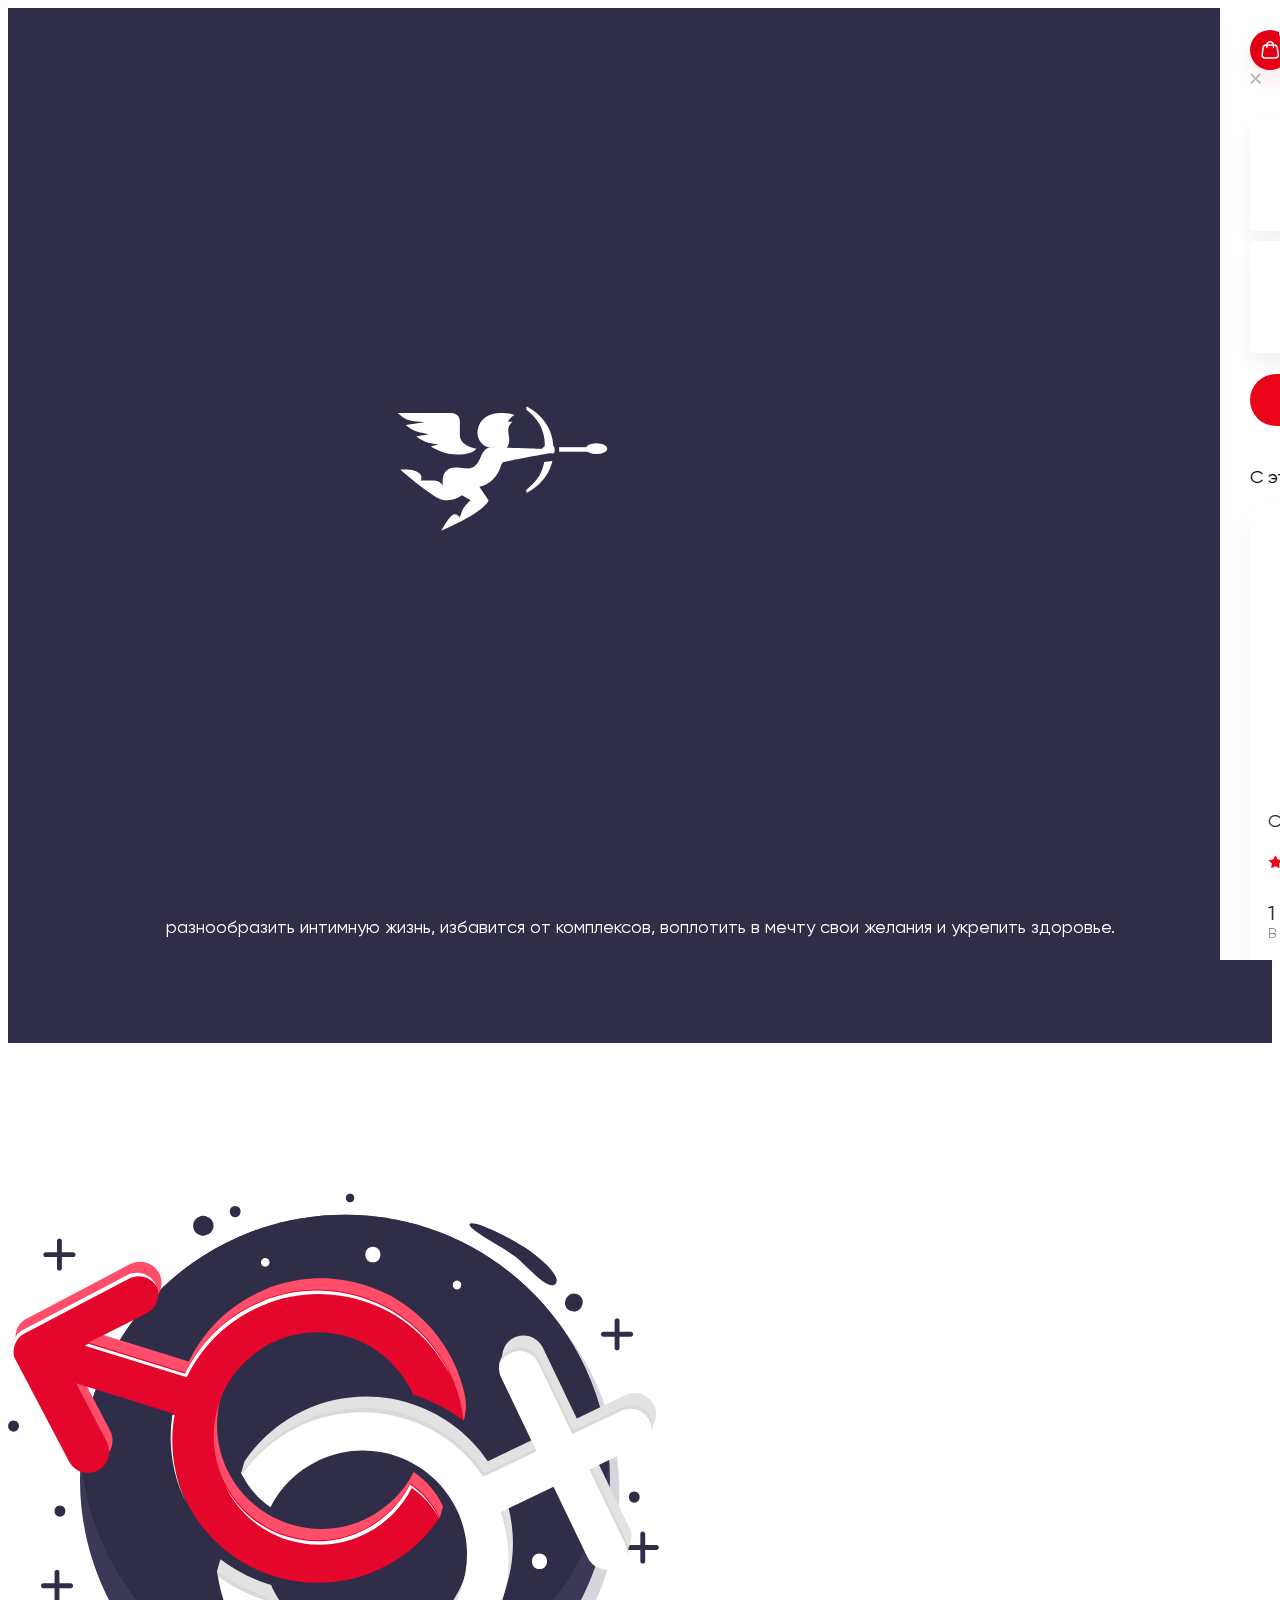
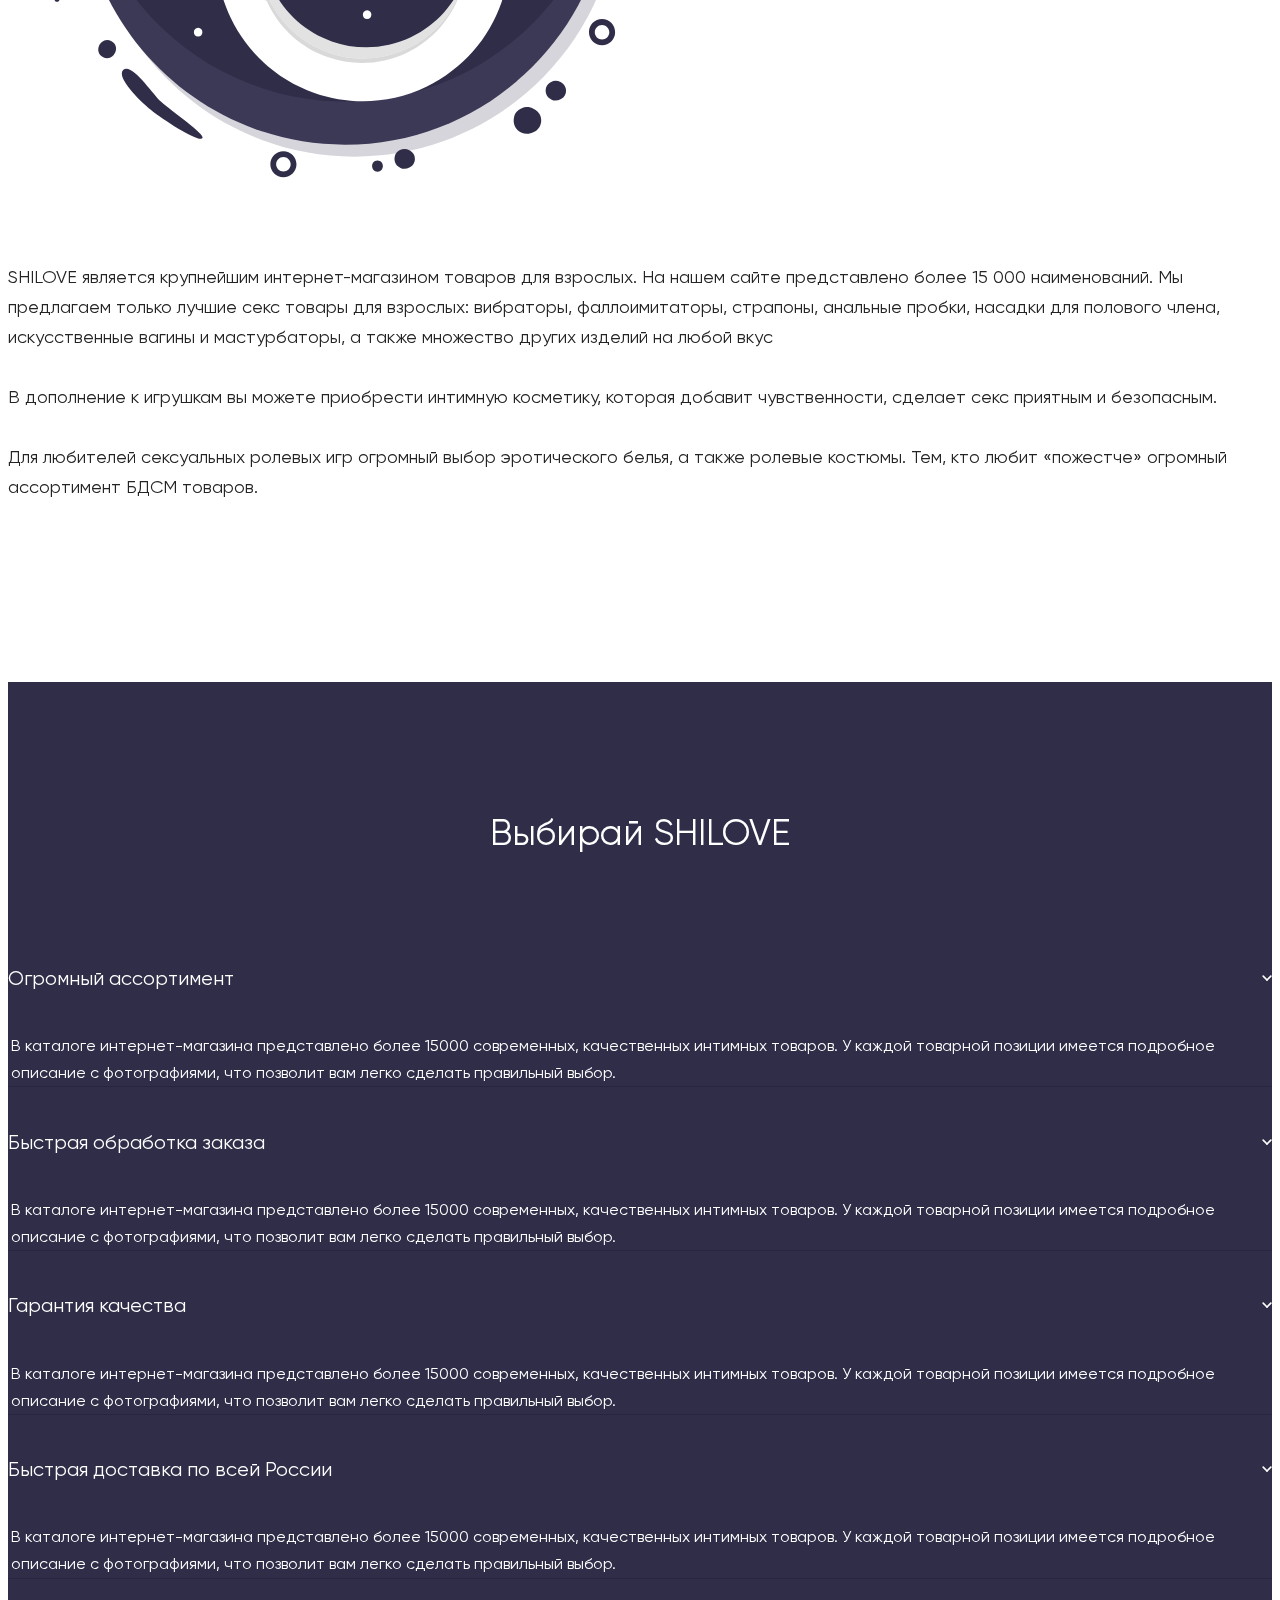
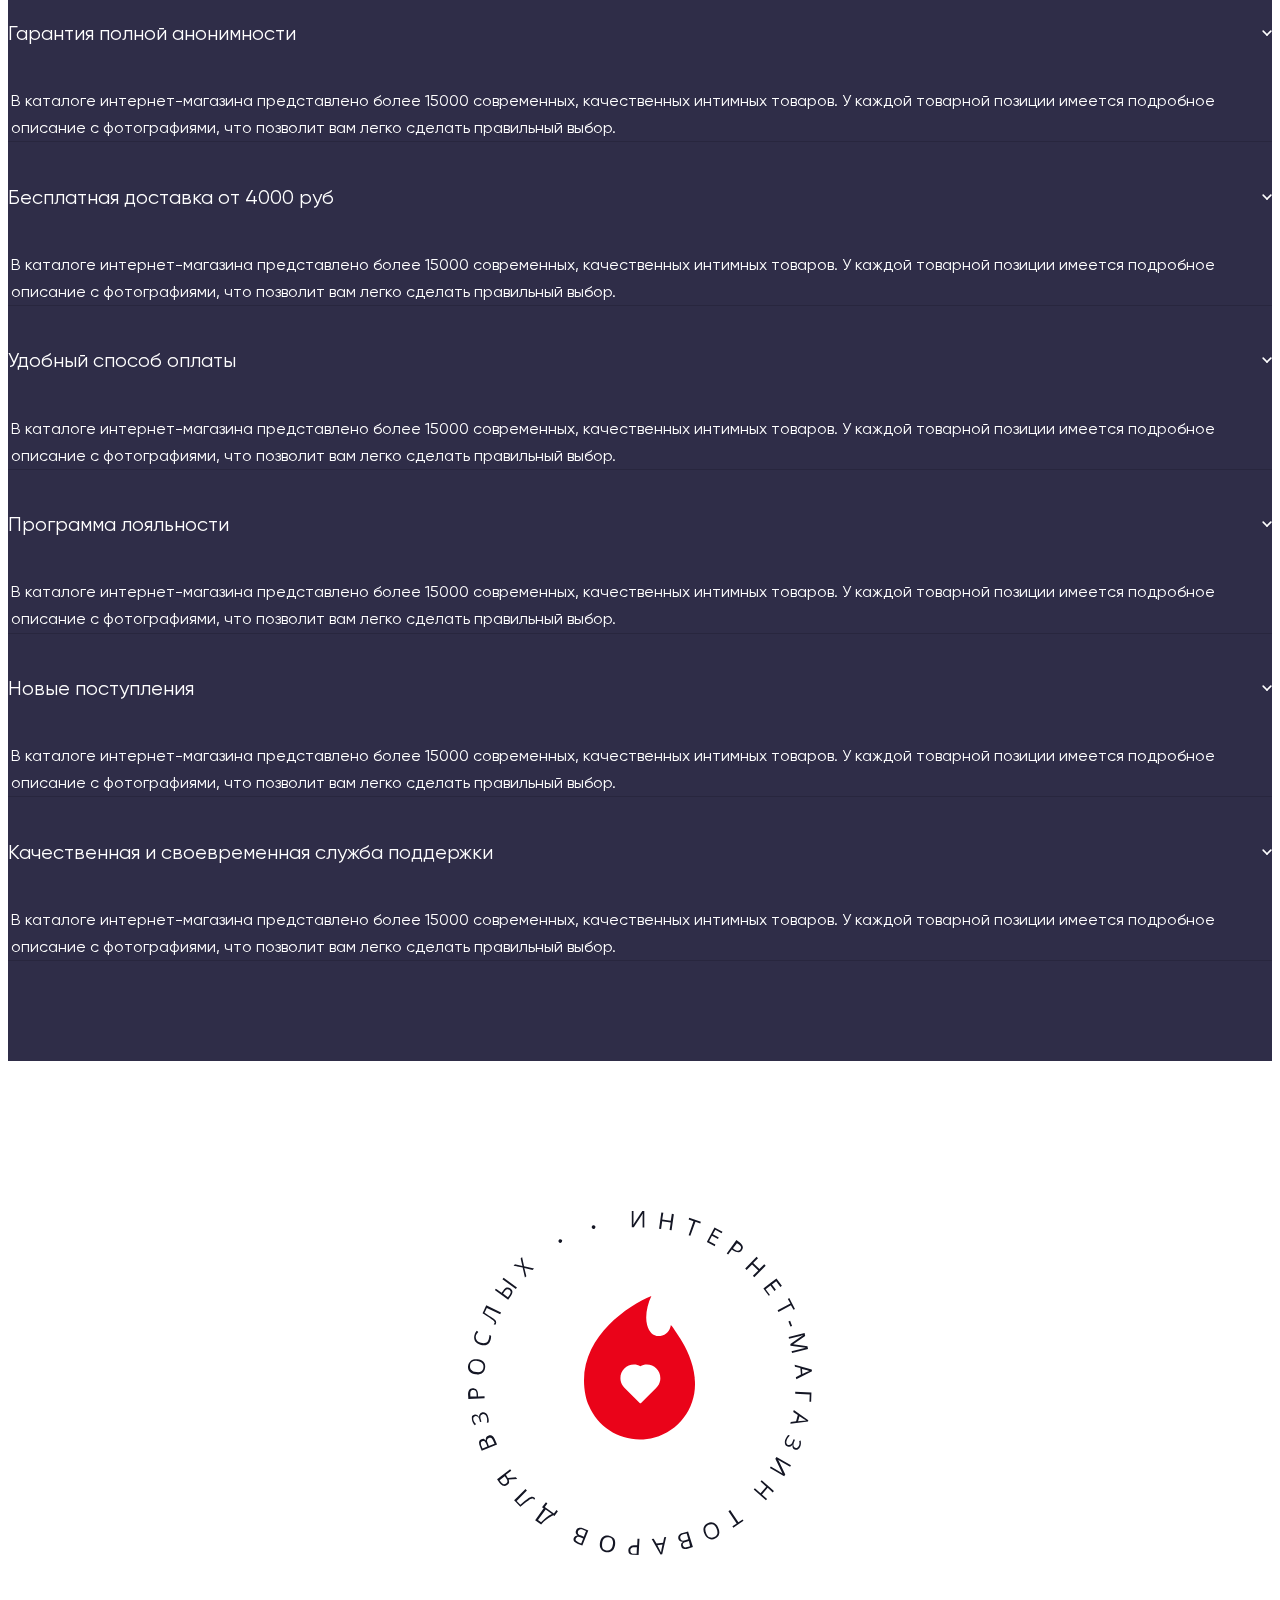
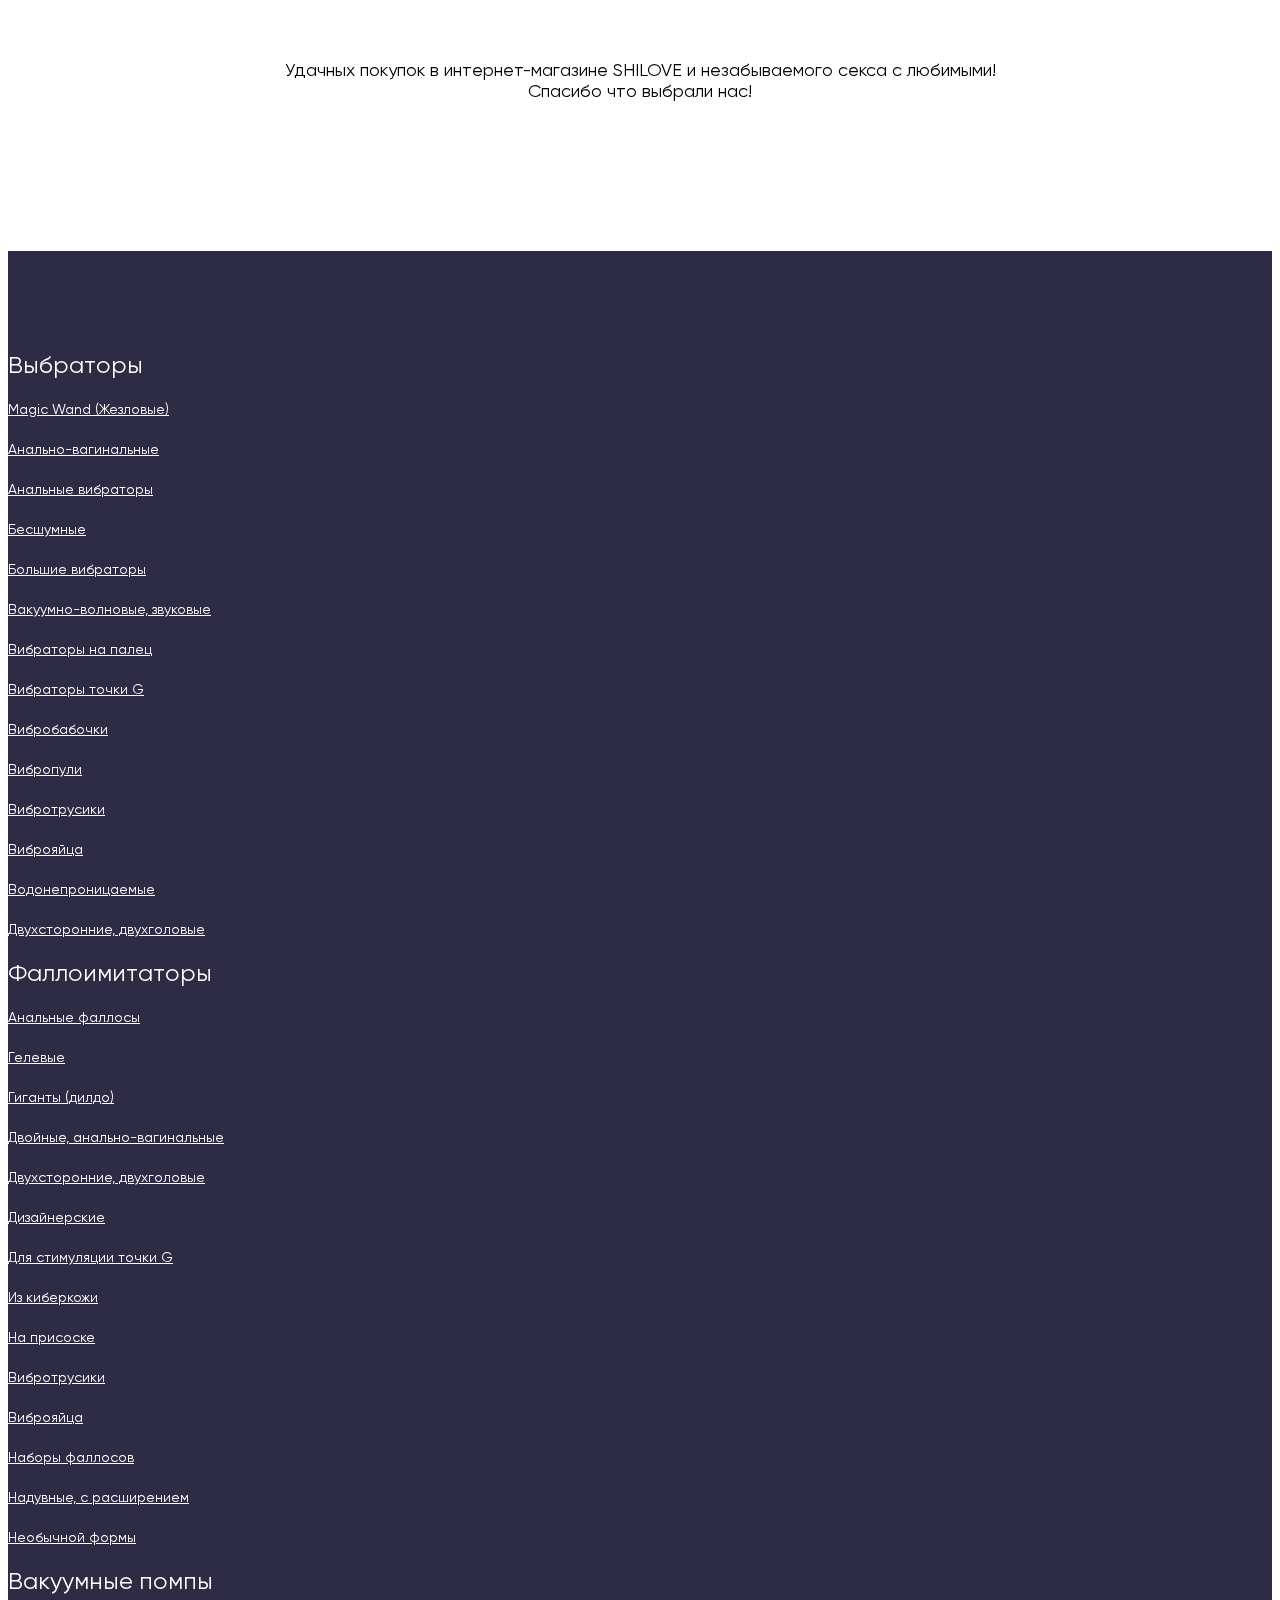
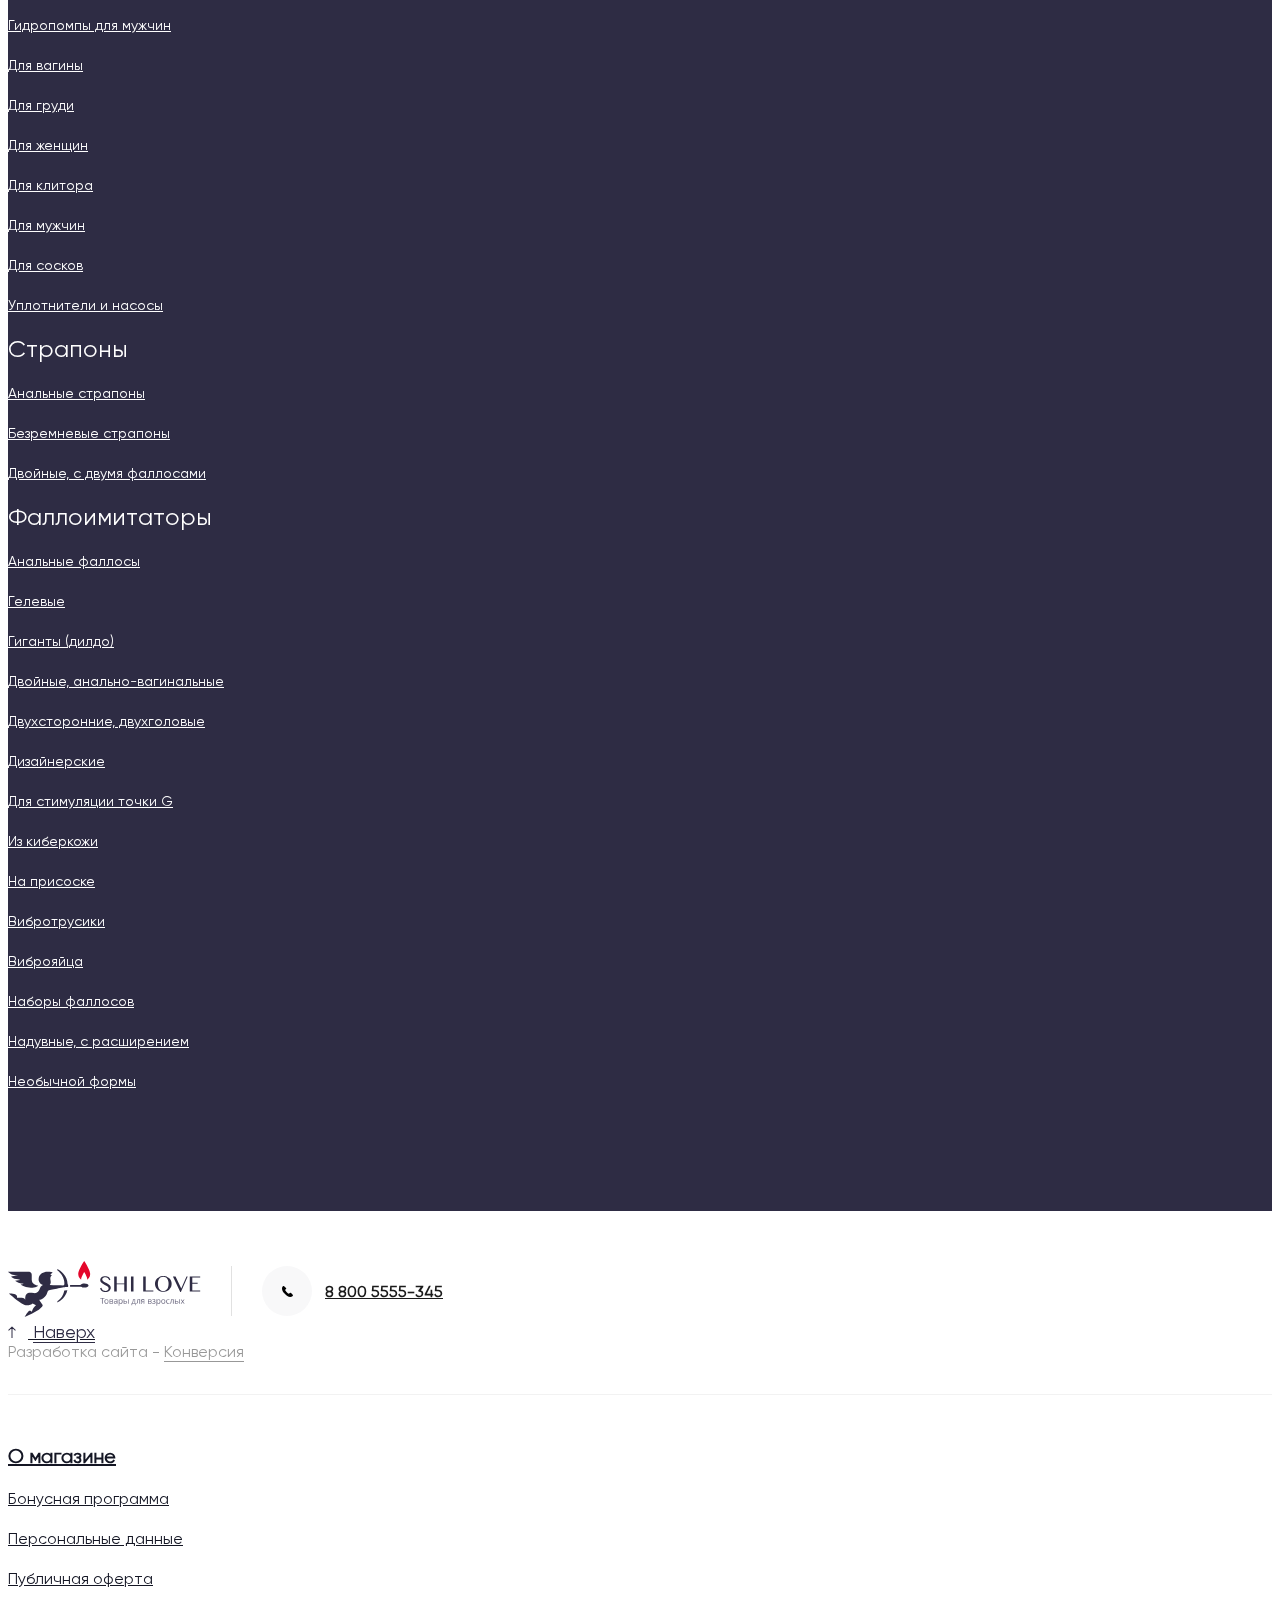
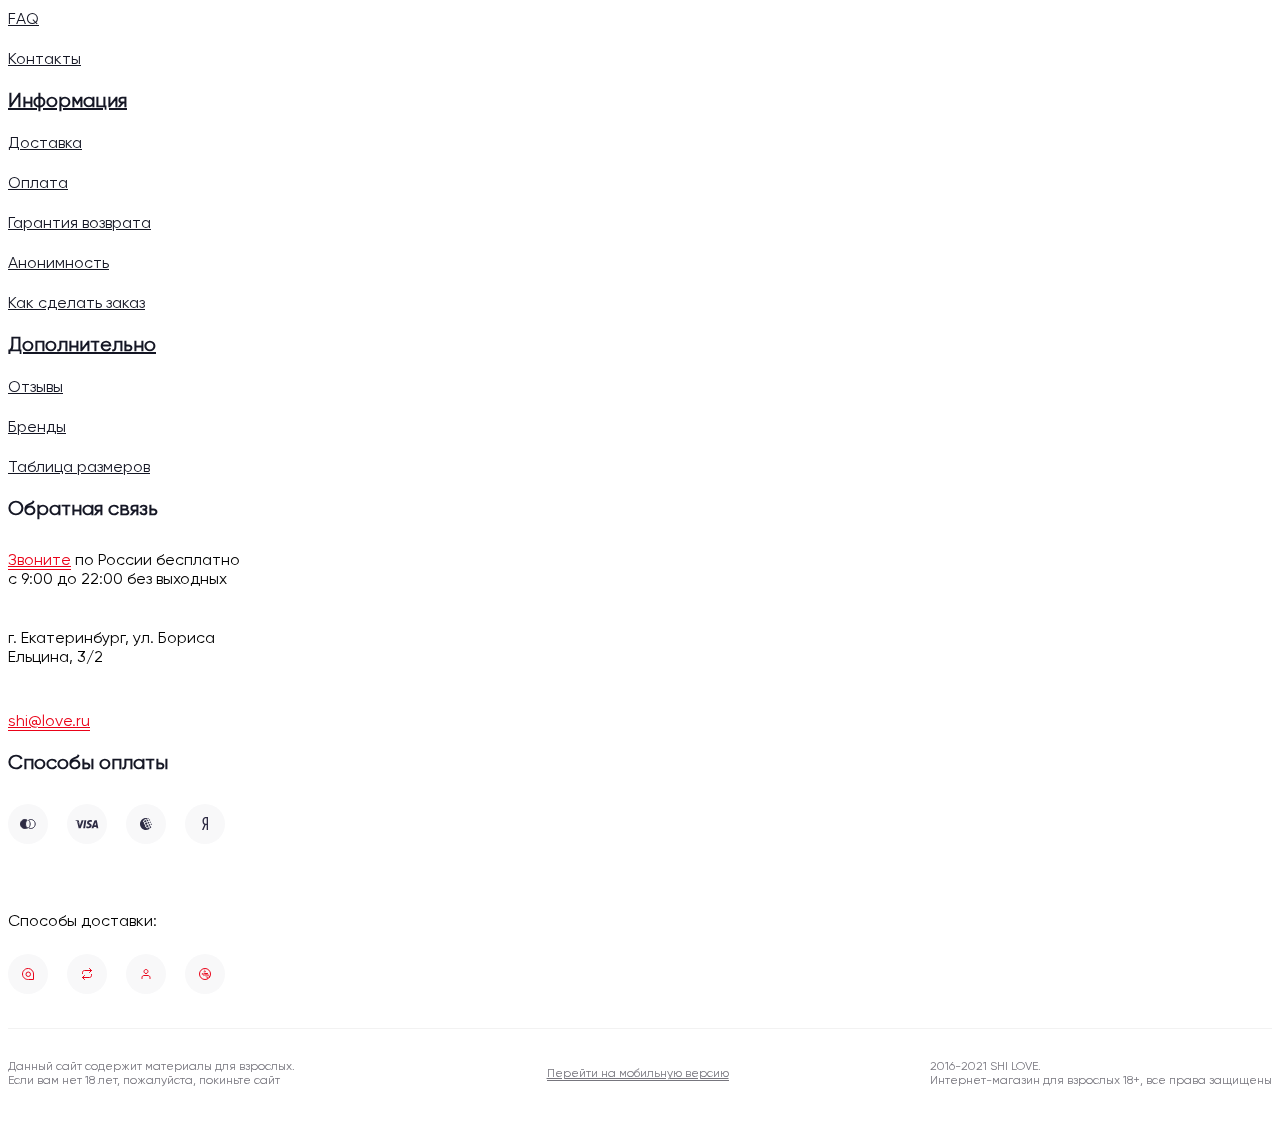
<file: about-us.html>
<!doctype html>
<html lang="ru">

<head>
    <!-- Required meta tags -->
    <meta charset="utf-8">
    <meta name="viewport" content="width=device-width, initial-scale=1, shrink-to-fit=no">
    <link rel="stylesheet" href="https://cdn.jsdelivr.net/npm/bootstrap@4.5.3/dist/css/bootstrap.min.css"
        integrity="sha384-TX8t27EcRE3e/ihU7zmQxVncDAy5uIKz4rEkgIXeMed4M0jlfIDPvg6uqKI2xXr2" crossorigin="anonymous">
    <link rel="stylesheet" href="./js/slick/slick.css" type="text/css" />
    <link rel="stylesheet" href="./css/style.css">

    <title>Shi Love</title>
</head>

<body>

    <div class="fade-body">
    
    </div>

    <div class="preloader">
        <svg width="500" height="146" viewBox="0 0 500 146" fill="none" xmlns="http://www.w3.org/2000/svg">

        <g class="L">
            <path d="M351.576 61.5724H358.154V98.1472H377.857V100.684H351.576V61.5724Z" fill="white"/>
        </g>

        <g class="O">
            <path d="M403.548 101.598C400.52 101.598 397.688 101.057 395.053 99.9759C392.438 98.8944 390.157 97.4196 388.21 95.5516C386.283 93.6638 384.759 91.4713 383.638 88.974C382.537 86.457 381.986 83.7729 381.986 80.9216C381.986 79.0536 382.232 77.2543 382.724 75.5239C383.235 73.7935 383.953 72.181 384.877 70.6866C385.801 69.1921 386.912 67.8353 388.21 66.6162C389.527 65.3773 390.983 64.3253 392.575 63.4601C394.168 62.5752 395.889 61.8968 397.737 61.4249C399.605 60.9333 401.542 60.6875 403.548 60.6875C405.573 60.6875 407.51 60.9333 409.358 61.4249C411.207 61.8968 412.927 62.5752 414.52 63.4601C416.133 64.3253 417.588 65.3773 418.886 66.6162C420.183 67.8353 421.294 69.1921 422.219 70.6866C423.163 72.181 423.88 73.7935 424.372 75.5239C424.883 77.2543 425.139 79.0536 425.139 80.9216C425.139 82.829 424.883 84.6578 424.372 86.4079C423.88 88.1579 423.163 89.7999 422.219 91.3337C421.294 92.8674 420.183 94.2636 418.886 95.5221C417.588 96.7806 416.133 97.8621 414.52 98.7666C412.927 99.6711 411.207 100.369 409.358 100.861C407.51 101.352 405.573 101.598 403.548 101.598ZM403.548 99.6515C405.789 99.6515 407.766 99.1894 409.476 98.2652C411.207 97.3213 412.662 96.0137 413.842 94.3422C415.022 92.6708 415.907 90.6946 416.496 88.4136C417.106 86.1326 417.411 83.6353 417.411 80.9216C417.411 78.2277 417.106 75.7599 416.496 73.5182C415.907 71.2765 415.022 69.3494 413.842 67.737C412.662 66.1049 411.207 64.8464 409.476 63.9615C407.766 63.057 405.789 62.6047 403.548 62.6047C401.267 62.6047 399.261 63.057 397.531 63.9615C395.82 64.8464 394.375 66.1049 393.195 67.737C392.035 69.3494 391.16 71.2765 390.57 73.5182C389.98 75.7599 389.685 78.2277 389.685 80.9216C389.685 83.6353 389.98 86.1326 390.57 88.4136C391.16 90.6946 392.035 92.6708 393.195 94.3422C394.375 96.0137 395.82 97.3213 397.531 98.2652C399.261 99.1894 401.267 99.6515 403.548 99.6515Z" fill="white"/>
        </g>

          <g class="V"> <path d="M435.728 61.5724L450.505 92.6905L464.221 61.5724H467.347L449.591 101.598H447.88L428.796 61.5724H435.728Z" fill="white"/></g> 
          <g class="E">
            <path d="M499.999 61.5724V64.109H479.382V78.09H493.186V80.6267H479.382V98.1472H499.999V100.684H472.804V61.5724H499.999Z" fill="white"/>
        </g>



            <g class="S">
            <path d="M253.415 99.1206C254.378 99.1206 255.332 98.9927 256.276 98.7371C257.22 98.4618 258.065 98.0685 258.813 97.5573C259.56 97.0264 260.16 96.3873 260.612 95.6401C261.064 94.8732 261.29 93.9883 261.29 92.9854C261.29 91.7859 260.976 90.7241 260.346 89.7999C259.737 88.856 258.931 88.0006 257.928 87.2337C256.925 86.4472 255.775 85.7098 254.477 85.0216C253.199 84.3333 251.891 83.6451 250.554 82.9568C249.217 82.2686 247.899 81.5509 246.601 80.8036C245.323 80.0368 244.183 79.1912 243.18 78.267C242.177 77.3231 241.361 76.281 240.732 75.1405C240.122 73.9803 239.817 72.653 239.817 71.1585C239.817 69.6641 240.093 68.2778 240.643 66.9996C241.213 65.7215 242.039 64.6203 243.121 63.6961C244.202 62.7522 245.53 62.0148 247.103 61.4839C248.696 60.953 250.514 60.6875 252.559 60.6875C254.408 60.6875 256.06 60.8841 257.515 61.2774C258.97 61.6707 260.248 62.2508 261.349 63.0177C262.45 63.7846 263.384 64.7284 264.151 65.8493C264.918 66.9701 265.538 68.2679 266.01 69.7427L262.647 71.2765C262.254 70.077 261.752 68.9857 261.143 68.0025C260.533 66.9996 259.806 66.1442 258.96 65.4363C258.115 64.7284 257.131 64.1877 256.01 63.8141C254.909 63.4208 253.661 63.2241 252.265 63.2241C251.026 63.2241 249.944 63.4011 249.02 63.7551C248.096 64.0894 247.319 64.5416 246.69 65.1119C246.08 65.6625 245.618 66.2917 245.303 66.9996C245.009 67.6878 244.861 68.3957 244.861 69.1233C244.861 70.1458 245.176 71.0897 245.805 71.9549C246.434 72.8005 247.27 73.6067 248.312 74.3736C249.354 75.1208 250.534 75.8484 251.852 76.5563C253.189 77.2642 254.546 77.9819 255.922 78.7094C257.298 79.437 258.645 80.1941 259.963 80.9806C261.3 81.7672 262.49 82.6324 263.532 83.5763C264.574 84.5005 265.41 85.523 266.039 86.6438C266.668 87.745 266.983 88.9838 266.983 90.3603C266.983 91.9137 266.688 93.3787 266.098 94.7552C265.508 96.112 264.623 97.3017 263.443 98.3242C262.264 99.327 260.799 100.123 259.049 100.713C257.298 101.303 255.263 101.598 252.943 101.598C251.055 101.598 249.374 101.392 247.899 100.979C246.424 100.566 245.117 99.9661 243.976 99.1796C242.855 98.393 241.892 97.4393 241.086 96.3185C240.279 95.178 239.621 93.8801 239.109 92.425L242.619 90.9797C243.032 92.2579 243.583 93.3984 244.271 94.4012C244.979 95.4041 245.795 96.2595 246.719 96.9674C247.643 97.6556 248.666 98.1865 249.787 98.5601C250.927 98.9338 252.137 99.1206 253.415 99.1206Z" fill="white"/>
        </g>

        <g class="H">
            <path d="M282.704 81.9245V100.684H276.127V61.5724H282.704V79.3879H302.348V61.5724H308.926V100.684H302.348V81.9245H282.704Z" fill="white"/>
        </g>

    <g class="I">
            <path d="M319.603 61.5724H326.181V100.684H319.603V61.5724Z" fill="white"/>
            </g>
            <g class="angel">
            <path d="M75.2361 129.46C63.9423 136.435 49.216 143.162 43.2645 145.653C46.0326 140.671 52.3162 130.456 55.3058 129.46C58.2953 128.463 60.9804 130.982 61.9492 132.366C61.9492 132.089 62.3645 130.456 64.0253 126.138C65.6862 121.82 70.5304 117.142 72.7448 115.342L64.0253 110.36C60.7036 112.851 51.901 117.169 43.2645 114.512C34.6281 111.855 12.2618 93.4744 2.1582 84.6165C2.57342 84.4781 4.48341 84.2843 8.80165 84.6165C14.1995 85.0317 17.5212 85.4469 21.2581 88.3534C24.2477 90.6787 23.611 94.0281 22.919 95.4121H35.3754C41.3545 95.4121 44.2334 99.0106 44.9254 100.81C44.3718 97.4882 44.178 89.9313 47.8319 86.2774C52.3993 81.71 57.3819 82.1252 66.9318 83.3709C76.4818 84.6165 80.2187 78.3883 83.1252 70.9144C86.0317 63.4405 90.5991 62.1949 94.3361 62.1949C97.3256 62.1949 128.799 63.3021 144.162 63.8557C144.716 63.1637 145.989 61.6966 146.653 61.3644C147.318 61.0323 148.868 60.9492 149.56 60.9492H154.958C156.618 60.9492 156.618 63.0253 156.618 66.347C156.618 69.6687 153.712 68.0079 150.39 68.4231C147.068 68.8383 106.793 76.3122 104.716 77.5578C102.64 78.8035 103.056 85.4469 95.9969 93.336C90.35 99.6473 83.9557 101.502 81.4644 101.64L83.1252 104.547C83.402 104.962 84.3709 106.374 86.0317 108.699C87.6926 111.024 89.7687 114.097 90.5991 115.342C90.1839 117.142 86.53 122.484 75.2361 129.46Z" fill="white"/>
            <path d="M61.8671 50.4666C61.8671 59.103 72.9395 62.923 78.4757 63.7535C77.2301 65.6911 71.6662 69.5665 59.3758 69.5665C47.0854 69.5665 36.539 64.0303 32.802 61.2622L40.6911 59.6013C39.9991 59.4629 37.2033 58.937 31.5564 57.9404C25.9095 56.9439 20.3456 53.0963 18.2695 51.297L31.5564 49.2209C30.726 49.0825 27.4873 48.4735 21.176 47.1448C14.8647 45.8161 9.68836 41.8854 7.8891 40.0862L26.1586 37.1797C23.5289 37.0413 17.0238 36.5153 12.0413 35.5188C7.05866 34.5223 1.93767 30.121 0 28.0449H52.3172C60.6215 28.0449 62.1439 33.8579 61.8671 36.7644V50.4666Z" fill="white"/>
            <path d="M192.247 62.1855H161.105V66.7529H192.247V62.1855Z" fill="white"/>
            <ellipse cx="198.48" cy="63.6435" rx="10.787" ry="5.39352" fill="white"/>
            <g class="fire-container">
            <g class="fire">  
            <path  fill-rule="evenodd" clip-rule="evenodd" d="M190.584 48.8774C190.575 48.8733 190.567 48.8687 190.559 48.8634L190.584 48.8774ZM182.533 33.9266C182.533 42.1821 187.868 47.313 190.559 48.8634C190.183 48.6196 189.808 47.0552 191.159 42.5521C192.538 37.9525 196.333 31.4368 198.058 28.7526C199.784 31.4368 203.578 37.9525 204.958 42.5521C206.309 47.0552 205.933 48.6196 205.557 48.8634L205.533 48.8774C205.541 48.8733 205.549 48.8687 205.557 48.8634C208.249 47.313 213.583 42.1821 213.583 33.9266C213.583 25.6471 203.235 7.86222 198.059 0.00232582V0C198.059 0.000387656 198.058 0.000775335 198.058 0.00116304C198.058 0.000775335 198.058 0.000387656 198.057 0V0.00232582C192.882 7.86222 182.533 25.6471 182.533 33.9266Z" fill="#E60029"/>
            </g> 
        </g>
            <path d="M111.107 52.8551C111.97 58.8959 108.948 62.923 107.87 63.6422C104.634 63.6422 92.7687 62.5635 92.7687 62.5635C86.2964 62.5635 77.6668 55.0125 79.8242 44.2255C81.9816 33.4384 91.69 28.0449 102.477 28.0449C111.107 28.0449 115.421 29.4832 116.5 30.2023C116.141 30.2023 114.99 30.6338 113.264 32.3597C111.538 34.0857 110.388 35.9554 110.028 36.6746H111.107H114.343C113.624 37.3937 111.97 39.2634 111.107 40.9894C110.028 43.1468 110.028 45.3042 111.107 52.8551Z" fill="white"/>
            <path fill-rule="evenodd" clip-rule="evenodd" d="M128.367 21.5781C137.356 25.5334 155.335 39.2689 155.335 62.5689C155.335 62.5693 155.335 62.5697 155.335 62.5701H147.02C146.912 62.2061 146.807 61.8455 146.705 61.4902C147.065 58.9732 146.921 51.7818 143.469 43.1522C140.017 34.5226 131.963 27.3312 128.367 24.8142V21.5781Z" fill="white"/>
            <path fill-rule="evenodd" clip-rule="evenodd" d="M146.179 76.9562C145.675 79.7134 144.828 82.8926 143.467 86.2955C140.015 94.9252 131.961 102.117 128.365 104.634V107.87C136.112 104.461 150.534 93.7893 154.374 75.9922L146.179 76.9562Z" fill="white"/>
        </g>    
        </svg>
        
            
    </div>

    <header class="main-header">


        <div class="col header-main-col">
            <div class="header-top container">
                <ul class="header-top-ul">
                    <li><a href="#">Анонимность</a></li>
                    <li><a href="#">Доставка</a></li>
                    <li><a href="#">Оплата</a></li>
                    <li><a href="#">Бонусная программа</a></li>
                    <li><a href="#">Контакты</a></li>
                </ul>
                <div class="city-dropdown">
                    <svg width="16" height="18" viewBox="0 0 16 18" fill="none" xmlns="http://www.w3.org/2000/svg">
                        <path fill-rule="evenodd" clip-rule="evenodd"
                            d="M14 7.66699C14 12.3337 8 16.3337 8 16.3337C8 16.3337 2 12.3337 2 7.66699C2 4.35328 4.68629 1.66699 8 1.66699C11.3137 1.66699 14 4.35328 14 7.66699V7.66699Z"
                            stroke="#EA0319" stroke-width="1.5" stroke-linecap="round" stroke-linejoin="round" />
                        <path fill-rule="evenodd" clip-rule="evenodd"
                            d="M8 9.66699C9.10457 9.66699 10 8.77156 10 7.66699C10 6.56242 9.10457 5.66699 8 5.66699C6.89543 5.66699 6 6.56242 6 7.66699C6 8.77156 6.89543 9.66699 8 9.66699Z"
                            stroke="#EA0319" stroke-width="1.5" stroke-linecap="round" stroke-linejoin="round" />
                    </svg>
                    <a href="#" class="city-dropdown-text">
                        Выбор города
                    </a>
                    <svg width="9" height="6" viewBox="0 0 9 6" fill="none" xmlns="http://www.w3.org/2000/svg">
                        <rect x="4.24219" y="5.30371" width="1.5" height="6" rx="0.75"
                            transform="rotate(-135 4.24219 5.30371)" fill="#EA0319" />
                        <rect y="1.06055" width="1.5" height="6" rx="0.75" transform="rotate(-45 0 1.06055)"
                            fill="#EA0319" />
                    </svg>


                </div>
            </div>
            <div class="header-border-bottom"></div>
            <div class="header-bottom container">
                <div class="header-bottom__left">
                    <a href="#" class="header-logo">
                        <svg width="193" height="56" viewBox="0 0 193 56" fill="none"
                            xmlns="http://www.w3.org/2000/svg">
                            <path
                                d="M155.222 30.0849C156.128 30.0849 156.853 29.9037 157.487 29.5413C158.121 29.1788 158.756 28.6351 159.209 28.0008C159.662 27.3665 160.024 26.6416 160.205 25.7354C160.477 24.8293 160.568 23.9232 160.568 22.8358C160.568 21.839 160.477 20.8423 160.205 20.0268C159.934 19.1206 159.662 18.3957 159.209 17.7614C158.756 17.1271 158.212 16.674 157.487 16.3116C156.853 15.9491 156.037 15.7679 155.222 15.7679C154.316 15.7679 153.591 15.9491 152.866 16.3116C152.231 16.674 151.688 17.1271 151.235 17.7614C150.782 18.3957 150.419 19.1206 150.238 20.0268C149.966 20.9329 149.875 21.839 149.875 22.8358C149.875 23.9232 149.966 24.8293 150.238 25.7354C150.51 26.6416 150.782 27.3665 151.235 28.0008C151.688 28.6351 152.231 29.1788 152.866 29.5413C153.5 29.9037 154.316 30.0849 155.222 30.0849ZM155.222 30.8099C154.044 30.8099 152.956 30.6286 151.96 30.1755C150.963 29.7225 150.057 29.1788 149.332 28.4539C148.607 27.729 147.973 26.9134 147.61 25.9167C147.157 24.9199 146.976 23.9232 146.976 22.8358C146.976 22.1109 147.066 21.386 147.248 20.7517C147.429 20.1174 147.701 19.4831 148.063 18.8488C148.426 18.3051 148.879 17.7614 149.332 17.3083C149.875 16.8553 150.419 16.4022 151.053 16.1303C151.688 15.7679 152.322 15.496 153.047 15.3148C153.772 15.1336 154.497 15.043 155.312 15.043C156.128 15.043 156.853 15.1336 157.578 15.3148C158.303 15.496 158.937 15.7679 159.571 16.1303C160.205 16.4928 160.749 16.8553 161.293 17.3083C161.836 17.7614 162.199 18.3051 162.561 18.8488C162.924 19.3924 163.196 20.0267 163.377 20.7517C163.558 21.386 163.649 22.1109 163.649 22.8358C163.649 23.5607 163.558 24.2856 163.377 24.9199C163.196 25.5542 162.924 26.1885 162.561 26.8228C162.199 27.3665 161.746 27.9102 161.293 28.4539C160.749 28.9069 160.205 29.36 159.571 29.7225C158.937 30.0849 158.303 30.3568 157.578 30.538C156.672 30.7192 155.947 30.8099 155.222 30.8099ZM167.545 15.496L173.254 27.4571L178.51 15.496H179.688L172.891 30.9005H172.257L164.917 15.496H167.545ZM192.192 15.496V16.4928H184.309V21.839H189.655V22.8358H184.309V29.5413H192.192V30.538H181.772V15.496H192.192ZM97.5003 29.9037C97.8628 29.9037 98.2253 29.8131 98.5877 29.7225C98.9502 29.6319 99.3126 29.4506 99.5845 29.2694C99.8563 29.0882 100.128 28.8163 100.309 28.5445C100.491 28.2727 100.581 27.9102 100.581 27.5477C100.581 27.0947 100.491 26.6416 100.219 26.2791C99.9469 25.9167 99.6751 25.5542 99.3126 25.2824C98.9502 25.0105 98.4971 24.7387 97.9534 24.4669C97.5003 24.195 96.9567 23.9232 96.413 23.6513C95.8693 23.3795 95.4162 23.1076 94.8725 22.8358C94.4195 22.5639 93.9664 22.2015 93.5133 21.839C93.1509 21.4766 92.7884 21.1141 92.6072 20.661C92.3353 20.208 92.2447 19.6643 92.2447 19.1206C92.2447 18.5769 92.3353 18.0332 92.6072 17.4895C92.7884 17.0365 93.1509 16.5834 93.6039 16.2209C94.057 15.8585 94.5101 15.5866 95.1444 15.4054C95.7787 15.2242 96.413 15.1336 97.2285 15.1336C97.9534 15.1336 98.5877 15.2242 99.1314 15.4054C99.6751 15.5866 100.219 15.7679 100.581 16.0397C101.034 16.3115 101.397 16.674 101.669 17.1271C101.94 17.5802 102.212 18.0332 102.394 18.6675L101.125 19.3018C100.944 18.8488 100.762 18.3957 100.581 18.0332C100.309 17.6708 100.038 17.3083 99.7657 17.0365C99.4032 16.7646 99.0408 16.5834 98.5877 16.4022C98.1346 16.221 97.6816 16.2209 97.1379 16.2209C96.6848 16.2209 96.2317 16.3116 95.8693 16.4022C95.5068 16.4928 95.235 16.674 94.9631 16.9458C94.6913 17.1271 94.5101 17.3989 94.4195 17.6708C94.3288 17.9426 94.2382 18.2145 94.2382 18.4863C94.2382 18.8488 94.3289 19.2112 94.6007 19.5737C94.8725 19.9361 95.1444 20.208 95.5974 20.4798C95.9599 20.7517 96.413 21.0235 96.9566 21.2954C97.5003 21.5672 97.9534 21.839 98.4971 22.1109C99.0408 22.3827 99.5845 22.6546 100.038 23.017C100.581 23.2889 101.034 23.6513 101.397 24.0138C101.759 24.3762 102.122 24.7387 102.394 25.1918C102.665 25.6448 102.756 26.0979 102.756 26.6416C102.756 27.2759 102.665 27.8196 102.394 28.3633C102.122 28.9069 101.85 29.36 101.397 29.7225C100.944 30.0849 100.4 30.4474 99.6751 30.6286C99.0408 30.9005 98.2253 30.9911 97.3191 30.9911C96.5942 30.9911 95.9599 30.9005 95.4162 30.7192C94.8725 30.538 94.3288 30.3568 93.8758 29.9943C93.4227 29.7225 93.0603 29.36 92.7884 28.9069C92.5166 28.4539 92.2447 28.0008 92.0635 27.3665L93.4227 26.8228C93.6039 27.2759 93.7852 27.729 94.057 28.182C94.3288 28.5445 94.6007 28.9069 94.9631 29.1788C95.3256 29.4506 95.688 29.6319 96.1411 29.8131C96.5036 29.8131 97.0473 29.9037 97.5003 29.9037ZM108.737 23.2888V30.538H106.199V15.496H108.737V22.3827H116.258V15.496H118.795V30.538H116.258V23.2888H108.737ZM122.963 15.496H125.5V30.538H122.963V15.496ZM135.196 15.496H137.733V29.5413H145.345V30.538H135.196V15.496Z"
                                fill="#2F2C44" />
                            <path
                                d="M23.9222 19.3912C23.9222 22.744 28.1811 24.1938 30.2652 24.4657C29.8121 25.1906 27.6374 26.731 22.9254 26.731C18.2135 26.731 14.1358 24.6469 12.686 23.5595L15.6763 22.9252C15.4045 22.8346 14.3171 22.6534 12.1423 22.2909C9.9676 21.9285 7.79285 20.388 7.06793 19.7537L12.1423 18.9382C11.7799 18.8476 10.6019 18.6663 8.15529 18.1226C5.7087 17.579 3.71521 16.1291 3.08091 15.4042L10.0582 14.3168C9.06144 14.2262 6.52424 14.045 4.62134 13.6826C2.71844 13.3201 0.724915 11.5984 0 10.7829H20.1164C23.2879 10.7829 23.9222 13.0483 23.741 14.1356V19.3912H23.9222ZM80.5562 24.4657C80.5562 25.6436 78.7439 26.5498 76.3879 26.5498C75.0287 26.5498 73.7601 26.1873 73.0352 25.6436H62.0708V23.922H72.4009C72.8539 23.0158 74.485 22.3815 76.3879 22.3815C78.6533 22.3815 80.5562 23.2877 80.5562 24.4657ZM56.2715 29.5401C56.0903 30.6274 55.7278 31.8054 55.1842 33.1646C53.8249 36.5174 50.744 39.2358 49.3848 40.2325V41.5011C52.3751 40.2325 57.9026 36.0643 59.3524 29.2682L56.2715 29.5401ZM28.9966 49.747C24.6471 52.4655 19.029 55.0027 16.6731 55.9994C17.7604 54.0965 20.1164 50.2001 21.2944 49.747C22.4724 49.3846 23.4691 50.2907 23.8316 50.8344C23.8316 50.7438 24.0128 50.1095 24.6471 48.4784C25.2814 46.8474 27.1843 45.0351 27.9999 44.3102L24.6471 42.4073C23.3785 43.404 20.0258 45.0351 16.6731 44.0384C13.3203 43.0416 4.80256 35.9737 0.906143 32.5303C1.08737 32.4397 1.8123 32.4397 3.44336 32.5303C5.52749 32.7115 6.79608 32.8928 8.24591 33.9802C9.4239 34.8863 9.15206 36.1549 8.88022 36.6986H13.6828C15.9481 36.6986 17.1261 38.0578 17.3073 38.7827C17.1261 37.5141 17.0355 34.6145 18.3947 33.1646C20.1164 31.443 22.0193 31.5336 25.7345 32.0772C29.3591 32.5303 30.8089 30.1744 31.9869 27.2747C32.8024 25.1 34.071 24.2844 35.249 24.0126C32.8024 23.6501 29.9934 20.9317 30.7183 17.0353C31.5338 12.867 35.249 10.7829 39.4172 10.7829C42.77 10.7829 44.401 11.3266 44.7635 11.5984C44.5823 11.5984 44.2198 11.7796 43.4949 12.4139C42.8606 13.0482 42.4075 13.7732 42.2263 14.045H42.6794H43.948C43.6761 14.3168 43.0418 15.0418 42.6794 15.6761C42.2263 16.4916 42.2263 17.3071 42.6794 20.2068C42.9512 22.0191 42.3169 23.2877 41.7732 23.922C46.0321 24.1032 51.8314 24.2844 55.3654 24.375C55.5466 24.1032 56.0903 23.5595 56.3621 23.3783C56.4527 22.3815 56.4527 19.6631 55.0935 16.401C53.7343 13.0483 50.6534 10.3298 49.2942 9.33305V8.06445C52.6469 9.51428 59.3524 14.5887 59.6242 23.1971C60.1679 23.2877 60.1679 24.1032 60.1679 25.2812C60.1679 26.5498 59.0806 25.9155 57.812 26.0967C56.5434 26.2779 41.0483 29.087 40.2328 29.6307C39.4173 30.0837 39.5985 32.6209 36.88 35.7018C34.7053 38.1484 32.2587 38.8733 31.2619 38.8733L31.8963 39.9607C31.9869 40.1419 32.3493 40.6856 32.9836 41.5918C33.6179 42.4979 34.4335 43.6759 34.7053 44.1289C34.7959 44.9445 33.3461 47.0286 28.9966 49.747Z"
                                fill="#2F2C44" />
                            <path fill-rule="evenodd" clip-rule="evenodd"
                                d="M70.2266 13.0485C70.2266 16.22 72.3107 18.2135 73.3075 18.7571C73.1262 18.6665 73.0356 18.0323 73.5793 16.3106C74.123 14.4983 75.5728 12.0517 76.2071 10.9643C76.8414 11.9611 78.2912 14.4983 78.8349 16.3106C79.3786 18.0323 79.1974 18.6665 79.1068 18.7571C80.1035 18.1228 82.1877 16.22 82.1877 13.0485C82.1877 9.87696 78.2006 2.99027 76.2071 0C74.2136 2.99027 70.2266 9.87696 70.2266 13.0485ZM73.3981 18.7571C73.3074 18.7571 73.3074 18.7571 73.3981 18.7571V18.7571Z"
                                fill="#E4062B" />
                            <path
                                d="M174.251 40.5054L172.71 38.4213H173.435L174.613 40.0524L175.791 38.4213H176.516L174.976 40.5054L176.607 42.7708H175.882L174.704 41.0491L173.435 42.7708H172.71L174.251 40.5054ZM167.636 40.7773V42.2271H168.723C169.448 42.2271 169.811 41.9553 169.811 41.5022C169.811 41.2304 169.72 41.0491 169.539 40.9585C169.358 40.8679 169.086 40.7773 168.723 40.7773H167.636ZM171.804 42.6802H171.17V38.3307H171.804V42.6802ZM167.636 40.143H168.814C169.358 40.143 169.811 40.2336 170.083 40.4148C170.354 40.5961 170.445 40.9585 170.445 41.321C170.445 41.7741 170.264 42.0459 169.992 42.3177C169.72 42.4989 169.267 42.6802 168.723 42.6802H166.911V38.3307H167.545V40.143H167.636ZM165.552 42.6802H164.918V38.8744H163.649C163.558 39.7805 163.468 40.5961 163.377 41.1397C163.287 41.6834 163.105 42.1365 162.924 42.3177C162.743 42.5896 162.471 42.6802 162.109 42.6802C161.927 42.6802 161.837 42.6802 161.746 42.5896V42.1365C161.837 42.1365 161.837 42.1365 161.927 42.1365C162.199 42.1365 162.471 41.774 162.652 41.1397C162.833 40.5054 162.924 39.5087 163.105 38.2401H165.643V42.6802H165.552ZM160.206 42.7708C159.571 42.7708 159.118 42.5896 158.756 42.2271C158.393 41.8647 158.212 41.321 158.212 40.5961C158.212 39.8711 158.393 39.3275 158.756 38.8744C159.118 38.5119 159.571 38.2401 160.296 38.2401C160.478 38.2401 160.749 38.2401 160.931 38.3307C161.112 38.3307 161.293 38.4213 161.384 38.5119L161.202 39.0556C161.021 38.965 160.931 38.965 160.749 38.8744C160.568 38.8744 160.387 38.7838 160.296 38.7838C159.39 38.7838 158.937 39.3274 158.937 40.5054C158.937 41.0491 159.028 41.4116 159.3 41.7741C159.481 42.0459 159.843 42.2271 160.296 42.2271C160.659 42.2271 161.021 42.1365 161.384 41.9553V42.499C161.021 42.7708 160.659 42.7708 160.206 42.7708ZM153.953 40.5054C153.953 41.0491 154.044 41.5022 154.316 41.7741C154.497 42.0459 154.859 42.2271 155.312 42.2271C155.766 42.2271 156.037 42.0459 156.309 41.7741C156.49 41.5022 156.672 41.0491 156.672 40.5054C156.672 39.9617 156.581 39.5087 156.309 39.2368C156.128 38.965 155.766 38.7838 155.312 38.7838C154.859 38.7838 154.588 38.965 154.316 39.2368C154.135 39.5993 153.953 39.9617 153.953 40.5054ZM157.306 40.5054C157.306 41.2303 157.125 41.774 156.762 42.1365C156.4 42.499 155.947 42.7708 155.312 42.7708C154.95 42.7708 154.588 42.6802 154.316 42.499C154.044 42.3177 153.772 42.0459 153.591 41.6834C153.41 41.321 153.319 40.9585 153.319 40.5054C153.319 39.7805 153.5 39.2368 153.863 38.8744C154.225 38.5119 154.678 38.2401 155.312 38.2401C155.947 38.2401 156.4 38.4213 156.762 38.8744C157.125 39.3275 157.306 39.8711 157.306 40.5054ZM150.51 38.8744C150.057 38.8744 149.785 38.965 149.513 39.2368C149.332 39.5087 149.241 39.8712 149.241 40.4148V40.5961C149.241 41.2304 149.332 41.6834 149.513 41.8646C149.694 42.1365 150.057 42.2271 150.51 42.2271C150.872 42.2271 151.144 42.0459 151.416 41.7741C151.597 41.5022 151.779 41.0491 151.779 40.5054C151.779 39.9617 151.688 39.5087 151.416 39.2368C151.144 38.965 150.872 38.8744 150.51 38.8744ZM150.601 42.7708C150.329 42.7708 150.057 42.6802 149.785 42.5896C149.513 42.499 149.332 42.3177 149.151 42.1365H149.06C149.06 42.4083 149.151 42.5896 149.151 42.8614V44.6737H148.516V38.3307H149.06L149.151 38.965C149.332 38.6932 149.513 38.5119 149.785 38.4213C149.966 38.3307 150.238 38.2401 150.601 38.2401C151.144 38.2401 151.597 38.4213 151.96 38.8744C152.232 39.2368 152.413 39.7805 152.413 40.5054C152.413 41.2303 152.232 41.774 151.96 42.1365C151.597 42.5896 151.144 42.7708 150.601 42.7708ZM145.436 40.143C146.251 40.143 146.704 39.8711 146.704 39.4181C146.704 38.965 146.342 38.7838 145.707 38.7838C145.526 38.7838 145.345 38.7838 145.164 38.8744C144.982 38.8744 144.801 38.965 144.529 39.0556L144.258 38.5119C144.711 38.3307 145.164 38.2401 145.707 38.2401C146.251 38.2401 146.613 38.3307 146.885 38.5119C147.157 38.6932 147.338 38.965 147.338 39.3275C147.338 39.7805 147.067 40.143 146.523 40.3242C146.885 40.4148 147.067 40.5961 147.248 40.7773C147.429 40.9585 147.52 41.2304 147.52 41.5022C147.52 41.8647 147.338 42.2271 147.067 42.4083C146.704 42.5896 146.251 42.7708 145.707 42.7708C145.073 42.7708 144.62 42.6802 144.258 42.499V41.8646C144.711 42.1365 145.254 42.2271 145.707 42.2271C146.07 42.2271 146.342 42.1365 146.614 42.0459C146.795 41.9553 146.885 41.6834 146.885 41.5022C146.885 40.9585 146.432 40.7773 145.617 40.7773H144.982V40.2336H145.436V40.143ZM142.898 39.5087C142.898 39.3275 142.808 39.1462 142.626 39.0556C142.445 38.965 142.173 38.965 141.902 38.965H140.633V40.2336H141.72C142.173 40.2336 142.445 40.143 142.626 40.0524C142.808 39.9617 142.898 39.7805 142.898 39.5087ZM142.989 41.4116C142.989 41.1397 142.898 41.0491 142.717 40.8679C142.536 40.6867 142.264 40.6867 141.811 40.6867H140.633V42.1365H141.811C142.626 42.1365 142.989 41.9553 142.989 41.4116ZM143.533 39.5087C143.533 39.7805 143.442 40.0524 143.261 40.143C143.08 40.3242 142.898 40.4148 142.536 40.4148C142.898 40.5055 143.17 40.5961 143.351 40.7773C143.533 40.9585 143.623 41.1397 143.623 41.5022C143.623 41.8647 143.442 42.2271 143.17 42.4083C142.898 42.5896 142.445 42.7708 141.902 42.7708H139.999V38.4213H141.902C142.989 38.3307 143.533 38.6932 143.533 39.5087ZM133.656 39.6899C133.656 40.2336 134.018 40.4148 134.743 40.4148H135.83V38.965H134.652C134.018 38.965 133.656 39.1462 133.656 39.6899ZM133.565 42.6802H132.75L134.018 40.8679C133.656 40.7773 133.384 40.6867 133.203 40.4148C133.021 40.2336 132.931 39.9617 132.931 39.5993C132.931 39.2368 133.021 38.8744 133.293 38.6931C133.565 38.4213 133.928 38.3307 134.381 38.3307H136.283V42.6802H135.649V40.9585H134.562L133.565 42.6802ZM132.025 42.6802H131.39V38.8744H130.122C130.031 39.7805 129.94 40.5961 129.85 41.1397C129.759 41.6834 129.578 42.1365 129.397 42.3177C129.216 42.5896 128.944 42.6802 128.581 42.6802C128.4 42.6802 128.309 42.6802 128.219 42.5896V42.1365C128.309 42.1365 128.309 42.1365 128.4 42.1365C128.672 42.1365 128.944 41.774 129.125 41.1397C129.306 40.5054 129.397 39.5087 129.578 38.2401H132.115V42.6802H132.025ZM126.588 42.1365V38.8744H125.591C125.591 39.4181 125.41 40.0524 125.229 40.6867C125.047 41.321 124.775 41.774 124.504 42.1365H126.588ZM127.856 44.2206H127.222V42.6802H124.141V44.2206H123.507V42.1365H123.869C124.232 41.6834 124.504 41.0491 124.685 40.4148C124.866 39.7805 124.957 39.0556 124.957 38.3307H127.131V42.1365H127.766V44.2206H127.856ZM116.348 40.7773V42.2271H117.436C118.161 42.2271 118.523 41.9553 118.523 41.5022C118.523 41.2304 118.432 41.0491 118.251 40.9585C118.07 40.8679 117.798 40.7773 117.436 40.7773H116.348ZM120.607 42.6802H119.973V38.3307H120.607V42.6802ZM116.348 40.143H117.526C118.07 40.143 118.523 40.2336 118.795 40.4148C119.067 40.5961 119.157 40.9585 119.157 41.321C119.157 41.7741 118.976 42.0459 118.704 42.3177C118.432 42.4989 117.979 42.6802 117.436 42.6802H115.623V38.3307H116.258V40.143H116.348ZM112.633 38.8744C112.18 38.8744 111.908 38.965 111.636 39.2368C111.455 39.5087 111.365 39.8712 111.365 40.4148V40.5961C111.365 41.2304 111.455 41.6834 111.636 41.8646C111.818 42.1365 112.18 42.2271 112.633 42.2271C112.996 42.2271 113.267 42.0459 113.539 41.7741C113.721 41.5022 113.902 41.0491 113.902 40.5054C113.902 39.9617 113.811 39.5087 113.539 39.2368C113.358 38.965 113.086 38.8744 112.633 38.8744ZM112.724 42.7708C112.452 42.7708 112.18 42.6802 111.908 42.5896C111.636 42.499 111.455 42.3177 111.274 42.1365H111.183C111.183 42.4083 111.274 42.5896 111.274 42.8614V44.6737H110.73V38.3307H111.274L111.365 38.965C111.546 38.6932 111.727 38.5119 111.999 38.4213C112.18 38.3307 112.452 38.2401 112.814 38.2401C113.358 38.2401 113.811 38.4213 114.174 38.8744C114.445 39.2368 114.627 39.7805 114.627 40.5054C114.627 41.2303 114.445 41.774 114.174 42.1365C113.72 42.5896 113.358 42.7708 112.724 42.7708ZM107.377 42.2271C107.831 42.2271 108.102 42.1365 108.374 41.8646C108.646 41.6834 108.737 41.321 108.737 40.9585V40.5961H108.102C107.559 40.5961 107.196 40.6867 106.924 40.8679C106.653 41.0491 106.562 41.2304 106.562 41.5022C106.562 41.774 106.653 41.9553 106.743 42.0459C106.924 42.2271 107.106 42.2271 107.377 42.2271ZM108.918 42.6802L108.827 42.0459C108.646 42.3177 108.374 42.499 108.193 42.5896C108.012 42.6802 107.74 42.7708 107.377 42.7708C106.924 42.7708 106.653 42.6802 106.381 42.4083C106.109 42.2271 106.018 41.8646 106.018 41.4116C106.018 40.5054 106.743 40.0524 108.102 40.0524H108.827V39.7805C108.827 39.4181 108.737 39.1462 108.646 39.0556C108.465 38.8744 108.284 38.7838 107.921 38.7838C107.559 38.7838 107.106 38.8744 106.653 39.1462L106.471 38.6026C106.653 38.5119 106.924 38.4213 107.196 38.3307C107.468 38.2401 107.74 38.2401 107.921 38.2401C108.465 38.2401 108.827 38.3307 109.099 38.6026C109.371 38.8744 109.462 39.2368 109.462 39.6899V42.6802H108.918ZM104.478 39.5087C104.478 39.3275 104.387 39.1462 104.206 39.0556C104.025 38.965 103.753 38.965 103.481 38.965H102.212V40.2336H103.3C103.753 40.2336 104.025 40.143 104.206 40.0524C104.387 39.9617 104.478 39.7805 104.478 39.5087ZM104.568 41.4116C104.568 41.1397 104.478 41.0491 104.297 40.8679C104.115 40.7773 103.844 40.6867 103.39 40.6867H102.212V42.1365H103.39C104.206 42.1365 104.568 41.9553 104.568 41.4116ZM105.112 39.5087C105.112 39.7805 105.022 40.0524 104.84 40.143C104.659 40.3242 104.478 40.4148 104.115 40.4148C104.478 40.5055 104.75 40.5961 104.931 40.7773C105.112 40.9585 105.203 41.1397 105.203 41.5022C105.203 41.8647 105.022 42.2271 104.75 42.4083C104.478 42.5896 104.025 42.7708 103.481 42.7708H101.578V38.4213H103.481C104.568 38.3307 105.112 38.6932 105.112 39.5087ZM97.1381 40.5054C97.1381 41.0491 97.2287 41.5022 97.5005 41.7741C97.6818 42.0459 98.0442 42.2271 98.4973 42.2271C98.9504 42.2271 99.2222 42.0459 99.4941 41.7741C99.6753 41.5022 99.8565 41.0491 99.8565 40.5054C99.8565 39.9617 99.7659 39.5087 99.4941 39.2368C99.3128 38.965 98.9504 38.7838 98.4973 38.7838C98.0442 38.7838 97.7724 38.965 97.5005 39.2368C97.2287 39.5993 97.1381 39.9617 97.1381 40.5054ZM100.4 40.5054C100.4 41.2303 100.219 41.774 99.8565 42.1365C99.4941 42.499 99.041 42.7708 98.4067 42.7708C98.0442 42.7708 97.6818 42.6802 97.4099 42.499C97.1381 42.3177 96.8662 42.0459 96.685 41.6834C96.5038 41.321 96.4132 40.9585 96.4132 40.5054C96.4132 39.7805 96.5944 39.2368 96.9568 38.8744C97.3193 38.5119 97.7724 38.2401 98.4067 38.2401C99.041 38.2401 99.4941 38.4213 99.8565 38.8744C100.219 39.3275 100.4 39.8711 100.4 40.5054ZM94.6009 42.6802H93.9666V37.5152H92.1543V36.8809H96.5038V37.5152H94.6915V42.6802H94.6009Z"
                                fill="#636078" />
                        </svg>
                    </a>
                    <div class="logo-separator"></div>
                    <div class="header-phone">
                        <a href="tel:88005555345">
                            <div class="phone-round">
                                <svg width="11" height="13" version="1.1" id="Capa_1" xmlns="http://www.w3.org/2000/svg" xmlns:xlink="http://www.w3.org/1999/xlink" x="0px" y="0px"
                                viewBox="0 0 108.27 108.27" style="enable-background:new 0 0 108.27 108.27;" xml:space="preserve">
                           <g>
                               <path d="M51.954,66.588c-9.284-7.634-15.483-17.054-18.742-22.414l-2.431-4.583c0.85-0.912,7.332-7.853,10.141-11.619
                                   c3.53-4.729-1.588-9-1.588-9S24.933,4.569,21.651,1.712c-3.282-2.861-7.06-1.272-7.06-1.272C7.693,4.897,0.542,8.772,0.113,27.408
                                   C0.097,44.856,13.342,62.852,27.665,76.784c14.346,15.734,34.043,31.504,53.086,31.486c18.634-0.425,22.508-7.575,26.965-14.473
                                   c0,0,1.59-3.775-1.268-7.06c-2.86-3.284-17.265-17.688-17.265-17.688s-4.268-5.119-8.998-1.586
                                   c-3.525,2.635-9.855,8.496-11.38,9.917C68.808,77.385,58.219,71.74,51.954,66.588z"/>
                           </g>
                           
                           </svg>
                            </div>

                        </a>
                        <a href="tel:88005555345" class="tel-link">8 800 5555-345</a>
                    </div>
                </div>
                <div class="header-bottom__right">
                    <div class="search">
                        <input class="search-input" type="text" name="Поиск по сайту" id="search-site-input" placeholder="Поиск">
                    </div>
                    <a class="profile" href="#">
                        <svg width="50" height="50" viewBox="0 0 50 50" fill="none" xmlns="http://www.w3.org/2000/svg">
                            <circle opacity="0.03" cx="25" cy="25" r="25" fill="#161B3F" />
                            <path
                                d="M31.6663 32.5V30.8333C31.6663 28.9924 30.174 27.5 28.333 27.5H21.6663C19.8254 27.5 18.333 28.9924 18.333 30.8333V32.5"
                                stroke="#2E2C44" stroke-width="1.5" stroke-linecap="round" stroke-linejoin="round" />
                            <path fill-rule="evenodd" clip-rule="evenodd"
                                d="M25.0003 24.1667C26.8413 24.1667 28.3337 22.6743 28.3337 20.8333C28.3337 18.9924 26.8413 17.5 25.0003 17.5C23.1594 17.5 21.667 18.9924 21.667 20.8333C21.667 22.6743 23.1594 24.1667 25.0003 24.1667Z"
                                stroke="#2E2C44" stroke-width="1.5" stroke-linecap="round" stroke-linejoin="round" />
                        </svg>

                    </a>
                    <a class="like-btn-header" href="#">
                        <svg width="50" height="50" viewBox="0 0 50 50" fill="none" xmlns="http://www.w3.org/2000/svg">
                            <circle cx="25" cy="25" r="25" fill="#F8F8F9" />
                            <mask id="path-2-inside-1" fill="white">
                                <path fill-rule="evenodd" clip-rule="evenodd"
                                    d="M16 22.9063C16 19.6443 18.6443 17 21.9063 17C22.9135 17 23.8619 17.2521 24.6917 17.6967C25.5215 17.2521 26.4698 17 27.4771 17C30.739 17 33.3834 19.6443 33.3834 22.9063C33.3834 24.6003 32.6702 26.1278 31.5277 27.2048L25.396 33.3364C25.0055 33.7269 24.3723 33.7269 23.9818 33.3364L17.7283 27.0829L17.7292 27.082C16.6608 26.0132 16 24.5369 16 22.9063Z" />
                            </mask>
                            <path
                                d="M24.6917 17.6967L23.9833 19.0189L24.6917 19.3985L25.4001 19.0189L24.6917 17.6967ZM31.5277 27.2048L30.4987 26.1133L30.4826 26.1285L30.467 26.1441L31.5277 27.2048ZM25.396 33.3364L24.3354 32.2757L24.3354 32.2758L25.396 33.3364ZM23.9818 33.3364L25.0425 32.2757L23.9818 33.3364ZM17.7283 27.0829L16.6674 26.0224L15.6072 27.0831L16.6677 28.1436L17.7283 27.0829ZM17.7292 27.082L18.7901 28.1424L19.8502 27.0819L18.7901 26.0215L17.7292 27.082ZM21.9063 15.5C17.8159 15.5 14.5 18.8159 14.5 22.9063H17.5C17.5 20.4728 19.4728 18.5 21.9063 18.5V15.5ZM25.4001 16.3746C24.3578 15.8161 23.1667 15.5 21.9063 15.5V18.5C22.6603 18.5 23.366 18.6882 23.9833 19.0189L25.4001 16.3746ZM27.4771 15.5C26.2167 15.5 25.0256 15.8161 23.9833 16.3746L25.4001 19.0189C26.0174 18.6882 26.723 18.5 27.4771 18.5V15.5ZM34.8834 22.9063C34.8834 18.8159 31.5675 15.5 27.4771 15.5V18.5C29.9106 18.5 31.8834 20.4728 31.8834 22.9063H34.8834ZM32.5566 28.2963C33.9872 26.9477 34.8834 25.0304 34.8834 22.9063H31.8834C31.8834 24.1702 31.3531 25.3079 30.4987 26.1133L32.5566 28.2963ZM30.467 26.1441L24.3354 32.2757L26.4567 34.3971L32.5883 28.2654L30.467 26.1441ZM24.3354 32.2758C24.5306 32.0805 24.8472 32.0805 25.0425 32.2757L22.9212 34.3971C23.8975 35.3734 25.4804 35.3734 26.4567 34.3971L24.3354 32.2758ZM25.0425 32.2757L18.789 26.0222L16.6677 28.1436L22.9212 34.3971L25.0425 32.2757ZM18.7892 28.1434L18.7901 28.1424L16.6684 26.0215L16.6674 26.0224L18.7892 28.1434ZM14.5 22.9063C14.5 24.9506 15.3303 26.8039 16.6684 28.1425L18.7901 26.0215C17.9913 25.2225 17.5 24.1232 17.5 22.9063H14.5Z"
                                fill="#2E2C44" mask="url(#path-2-inside-1)" />
                        </svg>


                    </a>


                    <div class="hamburger" id="ham">
                        <div class="line-container">
                            <div class="line firstline"></div>
                            <div class="line secondline"></div>
                            <div class="line thirdline"></div>
                        </div>
                        <div class="hamburger-text">Меню</div>
                    </div>

                    <a href="#" class="main-btn basket-btn-in-header">
                        <img src="./assets/img/basket-icon.svg" alt="">

                    <span class="basket-text">
                        Корзина
                    </span>
                    
                    
                    </a>


                    
                </div>

            </div>
        </div>



      


        <div class="category-menu">
            <div class="category-ul container">
                <div class="category-li-container"><a href="#">Секс-игрушки <svg width="9" height="6" viewBox="0 0 9 6" fill="none" xmlns="http://www.w3.org/2000/svg">
                    <rect x="4.24219" y="5.30371" width="1.5" height="6" rx="0.75" transform="rotate(-135 4.24219 5.30371)" fill="white"/>
                    <rect y="1.06055" width="1.5" height="6" rx="0.75" transform="rotate(-45 0 1.06055)" fill="white"/>
                    </svg>
                    </a>




                    


                    <div class="dropdownmenu"> 
                        <div class="container">
                        <div class="row">
                            <div class="col products-list-sect__ul-container">
                                <ul class="products-list-sect__ul for-her-ul">
                                    <li class="products-list__title">Для неё</li>
                                    <li><a href="#">Анальная стимуляция</a></li>
                                    <li><a href="#">Фаллоимитаторы</a></li>
                                    <li><a href="#">Стимуляция клитора</a></li>
                                    <li><a href="#">Страпоны</a></li>
                                    <li><a href="#">Виброяйца</a></li>
                                    <li><a href="#">Секс-куклы</a></li>
                                    <li><a href="#">Пробки со стразами</a></li>
                                    <li><a href="#">Вагинальные шарики</a></li>
                                    <li><a href="#">Вакуумные помпы</a></li>
                                    <li><a href="#">Стимуляция груди</a></li>
                                    <li><a href="#">Тренажеры интимных мышц</a></li>
                                    <li><a href="#">Тренинги для женщин</a></li>
                                </ul>
                                </div>




            
            
            
            
                            <div class="col products-list-sect__ul-container">
                                <ul class="products-list-sect__ul for-him-ul">
                                    <li class="products-list__title">Для него</li>
                                    <li><a href="#">Вагины и мастурбаторы</a></li>
                                    <li><a href="#">Анальная стимуляция</a></li>
                                    <li><a href="#">Секс куклы</a></li>
                                    <li><a href="#">Увеличение члена</a></li>
                                    <li><a href="#">Вакуумные и гидро-помпы</a></li>
                                    <li><a href="#">Страпоны</a></li>
                                    <li><a href="#">Фаллопротезы</a></li>
                                    <li><a href="#">Тренинги для мужчин</a></li>
                                </ul>
                            </div>


                            
                            <div class="col products-list-sect__ul-container">
                                <ul class="products-list-sect__ul for-them-ul">
                                    <li class="products-list__title">Подарочные сертификаты</li>
                                    <li><a href="#">Игрушки для двоих</a></li>
                                    <li><a href="#">Эротические игры</a></li>
                                    <li><a href="#">Интимная гигиена</a></li>
                                    <li><a href="#">Массажеры</a></li>
                                    <li><a href="#">Анальные игрушки</a></li>
                                    <li><a href="#">Страпоны для пар</a></li>
                                    <li><a href="#">Создание копии фалоса</a></li>
                                    <li><a href="#">Книги и журналы</a></li>
                                    <li><a href="#">Подарки и приколы</a></li>
                                    <li><a href="#">Аксессуары и батарейки</a></li>
                                    <li><a href="#">Чистка игрушек</a></li>
                                    <li><a href="#">Тренинги по сексу</a></li>
                                </ul>
                            </div>







                            <div class="col products-list-sect__ul-container">
                                <ul class="products-list-sect__ul for-brands-ul">
                                    <li class="products-list__title">Бренды</li>
                                    <li><a href="#">Fun Factory, Германия</a></li>
                                    <li><a href="#">We-Vibe, Канада</a></li>
                                    <li><a href="#">Nexus, Великобритания</a></li>
                                    <li><a href="#">Fun Factory, Германия</a></li>
                                    <li><a href="#">We-Vibe, Канада</a></li>
                                    <li><a href="#">Nexus, Великобритания</a></li>
                                </ul>
                            </div>
            
                        
            
            
            
                    
            
            
                            <div class="col products-list-sect__ul-container">
                                <div class="sale-card">
                                    <svg width="57" height="74" viewBox="0 0 57 74" fill="none" xmlns="http://www.w3.org/2000/svg">
                                        <path fill-rule="evenodd" clip-rule="evenodd" d="M34.3885 0C21.0126 5.5034 -4.74863 23.42 0.761072 50.6317C1.18327 52.7168 1.77601 54.5269 2.51775 56.0844C7.94438 68.9124 22.1713 76.0424 35.9607 72.2346C49.5068 68.4939 57.9987 55.477 56.4692 41.9413C56.4828 41.9271 56.4965 41.9129 56.5101 41.8988C55.705 33.4449 52.191 26.657 49.1815 21.8082C46.1721 16.9595 44.688 15.1141 44.3221 14.7975C44.1616 16.2339 43.0645 19.3211 39.9606 20.1782C36.0807 21.2496 33.3904 19.0691 32.2116 14.8006C31.0329 10.5322 32.248 4.34977 34.3885 0Z" fill="#EA0319"/>
                                        <path fill-rule="evenodd" clip-rule="evenodd" d="M20.6098 46.8221C19.3569 45.5688 18.582 43.8377 18.582 41.9256C18.582 38.1007 21.6827 35 25.5076 35C26.6886 35 27.8006 35.2956 28.7736 35.8169C29.7465 35.2956 30.8585 35 32.0396 35C35.8645 35 38.9651 38.1007 38.9651 41.9256C38.9651 43.9071 38.1329 45.6943 36.799 46.9567L29.478 54.2777C29.0875 54.6682 28.4543 54.6682 28.0638 54.2777L20.609 46.8229L20.6098 46.8221Z" fill="white"/>
                                        </svg>
                                        <p class="sale-card__title">Скидки до 50%</p>  
                                        <a href="#" class="main-btn white-btn">Смотреть товары</a>                                     
                                </div>
                            </div>
            
            
                        </div>
                    </div>
                    <div class="dropdown-mask"></div>
                </div> 




            </div>
                    <div class="li-separator"></div>
                <div class="category-li-container"><a href="#">БДСМ <svg width="9" height="6" viewBox="0 0 9 6" fill="none" xmlns="http://www.w3.org/2000/svg">
                    <rect x="4.24219" y="5.30371" width="1.5" height="6" rx="0.75" transform="rotate(-135 4.24219 5.30371)" fill="white"/>
                    <rect y="1.06055" width="1.5" height="6" rx="0.75" transform="rotate(-45 0 1.06055)" fill="white"/>
                    </svg></a></div>
                    <div class="li-separator"></div>
                <div class="category-li-container"><a href="#">Белье <svg width="9" height="6" viewBox="0 0 9 6" fill="none" xmlns="http://www.w3.org/2000/svg">
                    <rect x="4.24219" y="5.30371" width="1.5" height="6" rx="0.75" transform="rotate(-135 4.24219 5.30371)" fill="white"/>
                    <rect y="1.06055" width="1.5" height="6" rx="0.75" transform="rotate(-45 0 1.06055)" fill="white"/>
                    </svg></a></div>
                    <div class="li-separator"></div>
                <div class="category-li-container"><a href="#">Интимная косметика <svg width="9" height="6" viewBox="0 0 9 6" fill="none" xmlns="http://www.w3.org/2000/svg">
                    <rect x="4.24219" y="5.30371" width="1.5" height="6" rx="0.75" transform="rotate(-135 4.24219 5.30371)" fill="white"/>
                    <rect y="1.06055" width="1.5" height="6" rx="0.75" transform="rotate(-45 0 1.06055)" fill="white"/>
                    </svg>  </a></div>
                    <div class="li-separator"></div>
                <div class="category-li-container"><a href="#">Презервативы <svg width="9" height="6" viewBox="0 0 9 6" fill="none" xmlns="http://www.w3.org/2000/svg">
                    <rect x="4.24219" y="5.30371" width="1.5" height="6" rx="0.75" transform="rotate(-135 4.24219 5.30371)" fill="white"/>
                    <rect y="1.06055" width="1.5" height="6" rx="0.75" transform="rotate(-45 0 1.06055)" fill="white"/>
                    </svg></a></div>
                    <div class="li-separator"></div>
                <div class="category-li-container"><a href="#">Подборки <svg width="9" height="6" viewBox="0 0 9 6" fill="none" xmlns="http://www.w3.org/2000/svg">
                    <rect x="4.24219" y="5.30371" width="1.5" height="6" rx="0.75" transform="rotate(-135 4.24219 5.30371)" fill="white"/>
                    <rect y="1.06055" width="1.5" height="6" rx="0.75" transform="rotate(-45 0 1.06055)" fill="white"/>
                    </svg></a></div>
                    <div class="li-separator"></div>
                <div class="category-li-container"><a href="#">Скидки <svg width="9" height="6" viewBox="0 0 9 6" fill="none" xmlns="http://www.w3.org/2000/svg">
                    <rect x="4.24219" y="5.30371" width="1.5" height="6" rx="0.75" transform="rotate(-135 4.24219 5.30371)" fill="white"/>
                    <rect y="1.06055" width="1.5" height="6" rx="0.75" transform="rotate(-45 0 1.06055)" fill="white"/>
                    </svg></a></div>
            </div>
        </div>





        
        <nav class="nav-drill-header">
            <div class="nav-items nav-level-1">
                <div class="nav-drill__search">

                </div>
              
                <div class="nav-drill-header__row-btns">

                </div>

               <div class="nav-item nav-expand nav-expand-header">
                      <a class="nav-link nav-expand-link" href="#">
                          Секс-игрушки
                      </a>
                      <div class="nav-items nav-expand-content">
                         <h2 class="nav-content-title">
                            Секс-игрушки
                         </h2>
                         <div class="row nav-content-btns-row">
                             <div class="nav-content-btn js-tab-trigger active" data-tab="1">Для неё</div>
                             <div class="nav-content-btn js-tab-trigger" data-tab="2">Для него</div>
                             <div class="nav-content-btn js-tab-trigger" data-tab="3">Для пар</div>
                             <div class="nav-content-btn js-tab-trigger" data-tab="4">Бренды</div>
                         </div>
                         <div class="tabs-mobile-menu-content">
                            <ul class="nav-content-ul js-tab-content for-her-nav-content active" data-tab="1">
                      
                            </ul>
    
    
                            <ul class="nav-content-ul js-tab-content for-him-nav-content" data-tab="2">
                                
                            </ul>

                            <ul class="nav-content-ul js-tab-content for-them-nav-content" data-tab="3">
                                
                            </ul>

                            <ul class="nav-content-ul js-tab-content for-brands-nav-content" data-tab="4">
                                
                            </ul>
                         </div>



                        </div>
                   
                  </div>
              <div class="nav-item nav-expand nav-expand-header">
                      <a class="nav-link  nav-expand-link" href="#">
                         БДСМ
                      </a>
                      <div class="nav-items nav-expand-content">
                        <h2 class="nav-content-title">
                           БДСМ
                        </h2>
                        <div class="row nav-content-btns-row">
                            <div class="nav-content-btn js-tab-trigger active" data-tab="1">Для неё</div>
                            <div class="nav-content-btn js-tab-trigger" data-tab="2">Для него</div>
                            <div class="nav-content-btn js-tab-trigger" data-tab="3">Для пар</div>
                            <div class="nav-content-btn js-tab-trigger" data-tab="4">Бренды</div>
                        </div>
                        <div class="tabs-mobile-menu-content">
                           <ul class="nav-content-ul js-tab-content for-her-nav-content active" data-tab="1">
                     
                           </ul>
   
   
                           <ul class="nav-content-ul js-tab-content for-him-nav-content" data-tab="2">
                               
                           </ul>

                           <ul class="nav-content-ul js-tab-content for-them-nav-content" data-tab="3">
                               
                           </ul>

                           <ul class="nav-content-ul js-tab-content for-brands-nav-content" data-tab="4">
                               
                           </ul>
                        </div>



                       </div>
                  </div>
                  <div class="nav-item nav-expand nav-expand-header">
                    <a class="nav-link  nav-expand-link" href="#">
                        Интимная косметика
                    </a>
                    <ul class="nav-items nav-expand-content">
                      <li class="nav-item">
                          <a class="nav-link" href="#">
                              Level 2
                          </a>
                      </li>
                 
                      <li class="nav-item">
                          <a class="nav-link" href="#">
                              Level 2 Directory
                          </a>
                      </li>
                      <li class="nav-item">
                          <a class="nav-link" href="#">
                              Level 2 Contact
                          </a>
                      </li>
                      <li class="nav-item">
                          <a class="nav-link" href="#">
                              Level 2 Quick links
                          </a>
                      </li>
                      <li class="nav-item">
                          <a class="nav-link" href="#">
                              Level 2 Launchpad
                          </a>
                      </li>
                      <li class="nav-item">
                          <a class="nav-link" href="#">
                              Level 2 Launchpad
                          </a>
                      </li>
                      <li class="nav-item">
                          <a class="nav-link" href="#">
                              Level 2 Launchpad
                          </a>
                      </li>
                      <li class="nav-item">
                          <a class="nav-link" href="#">
                              Level 2 Launchpad
                          </a>
                      </li>
                  </ul>
                </div>
                <div class="nav-item nav-expand nav-expand-header">
                    <a class="nav-link  nav-expand-link" href="#">
                        Презервативы
                    </a>
                    <ul class="nav-items nav-expand-content">
                      <li class="nav-item">
                          <a class="nav-link" href="#">
                              Level 2
                          </a>
                      </li>
                    
                      <li class="nav-item">
                          <a class="nav-link" href="#">
                              Level 2 Directory
                          </a>
                      </li>
                      <li class="nav-item">
                          <a class="nav-link" href="#">
                              Level 2 Contact
                          </a>
                      </li>
                      <li class="nav-item">
                          <a class="nav-link" href="#">
                              Level 2 Quick links
                          </a>
                      </li>
                      <li class="nav-item">
                          <a class="nav-link" href="#">
                              Level 2 Launchpad
                          </a>
                      </li>
                      <li class="nav-item">
                          <a class="nav-link" href="#">
                              Level 2 Launchpad
                          </a>
                      </li>
                      <li class="nav-item">
                          <a class="nav-link" href="#">
                              Level 2 Launchpad
                          </a>
                      </li>
                      <li class="nav-item">
                          <a class="nav-link" href="#">
                              Level 2 Launchpad
                          </a>
                      </li>
                  </ul>
                </div>
                <div class="nav-item nav-expand nav-expand-header">
                    <a class="nav-link  nav-expand-link" href="#">
                       Бельё
                    </a>
                    <ul class="nav-items nav-expand-content">
                      <li class="nav-item">
                          <a class="nav-link" href="#">
                              Level 2
                          </a>
                      </li>
               
                      <li class="nav-item">
                          <a class="nav-link" href="#">
                              Level 2 Directory
                          </a>
                      </li>
                      <li class="nav-item">
                          <a class="nav-link" href="#">
                              Level 2 Contact
                          </a>
                      </li>
                      <li class="nav-item">
                          <a class="nav-link" href="#">
                              Level 2 Quick links
                          </a>
                      </li>
                      <li class="nav-item">
                          <a class="nav-link" href="#">
                              Level 2 Launchpad
                          </a>
                      </li>
                      <li class="nav-item">
                          <a class="nav-link" href="#">
                              Level 2 Launchpad
                          </a>
                      </li>
                      <li class="nav-item">
                          <a class="nav-link" href="#">
                              Level 2 Launchpad
                          </a>
                      </li>
                      <li class="nav-item">
                          <a class="nav-link" href="#">
                              Level 2 Launchpad
                          </a>
                      </li>
                  </ul>
                </div>
                <div class="nav-item nav-expand nav-expand-header">
                    <a class="nav-link  nav-expand-link" href="#">
                       Подборка
                    </a>
                    <ul class="nav-items nav-expand-content">
                      <li class="nav-item">
                          <a class="nav-link" href="#">
                              Level 2
                          </a>
                      </li>
                  
                      <li class="nav-item">
                          <a class="nav-link" href="#">
                              Level 2 Directory
                          </a>
                      </li>
                      <li class="nav-item">
                          <a class="nav-link" href="#">
                              Level 2 Contact
                          </a>
                      </li>
                      <li class="nav-item">
                          <a class="nav-link" href="#">
                              Level 2 Quick links
                          </a>
                      </li>
                      <li class="nav-item">
                          <a class="nav-link" href="#">
                              Level 2 Launchpad
                          </a>
                      </li>
                      <li class="nav-item">
                          <a class="nav-link" href="#">
                              Level 2 Launchpad
                          </a>
                      </li>
                      <li class="nav-item">
                          <a class="nav-link" href="#">
                              Level 2 Launchpad
                          </a>
                      </li>
                      <li class="nav-item">
                          <a class="nav-link" href="#">
                              Level 2 Launchpad
                          </a>
                      </li>
                  </ul>
                </div>
                <div class="nav-item nav-expand nav-expand-header">
                    <a class="nav-link  nav-expand-link" href="#">
                       Скидки
                    </a>
                    <ul class="nav-items nav-expand-content">
                      <li class="nav-item">
                          <a class="nav-link" href="#">
                              Level 2
                          </a>
                      </li>
                 
                      <li class="nav-item">
                          <a class="nav-link" href="#">
                              Level 2 Directory
                          </a>
                      </li>
                      <li class="nav-item">
                          <a class="nav-link" href="#">
                              Level 2 Contact
                          </a>
                      </li>
                      <li class="nav-item">
                          <a class="nav-link" href="#">
                              Level 2 Quick links
                          </a>
                      </li>
                      <li class="nav-item">
                          <a class="nav-link" href="#">
                              Level 2 Launchpad
                          </a>
                      </li>
                      <li class="nav-item">
                          <a class="nav-link" href="#">
                              Level 2 Launchpad
                          </a>
                      </li>
                      <li class="nav-item">
                          <a class="nav-link" href="#">
                              Level 2 Launchpad
                          </a>
                      </li>
                      <li class="nav-item">
                          <a class="nav-link" href="#">
                              Level 2 Launchpad
                          </a>
                      </li>
                  </ul>
                </div>


                <a href="#" class="main-btn city-choice-leftmenu" tabindex="0">Выбрать город</a>
                    
            </div>
          </nav>




    </header>



  
    <div class="sidebar">
        <div class="row justify-content-between aside-header">
            <div class="basket-counter">
                <div class="basket-btn">
                    <img src="./assets/img/basket-icon.svg" alt="">
                    <div class="basket-icon-count">2</div>
                </div>
                Товар добавлен в корзину
            </div>
            <div class="cross-aside">
                <svg width="12" height="12" viewBox="0 0 12 12" fill="none" xmlns="http://www.w3.org/2000/svg">
                    <rect x="0.000976562" y="1.41406" width="2" height="14" rx="1" transform="rotate(-45 0.000976562 1.41406)" fill="#BCBDC1"/>
                    <rect x="9.89941" width="2" height="14" rx="1" transform="rotate(45 9.89941 0)" fill="#BCBDC1"/>
                    </svg>
                    
            </div>
        </div>
        <div class="aside-product-item">
            <div class="aside-product-item__img">
                <img src="./assets/img/product1.png" alt="">
            </div>
            <div class="aisde-product-item__info">
                <div class="aside-product-item__title">
                    Сужающий гель-лубрикант для женщин Contex - 30 мл
                </div>
                <div class="aside-product-item__price-n-count">
                    <div class="counter">
                        <div class="minus noselect">
                            <svg width="7" height="2" viewBox="0 0 7 2" fill="none" xmlns="http://www.w3.org/2000/svg">
                                <path d="M0.582813 1.76V0.416H6.42281V1.76H0.582813Z" fill="#EA0319"></path>
                            </svg>
                        </div>
                        <input type="text" name="quantity" class="counter-value" value="1">
                        <div class="plus noselect">
                            <svg width="7" height="8" viewBox="0 0 7 8" fill="none" xmlns="http://www.w3.org/2000/svg">
                                <path d="M6.94863 3.728V5.056H4.16463V7.84H2.83663V5.056H0.068625V3.728H2.83663V0.96H4.16463V3.728H6.94863Z" fill="#1B1B1B"></path>
                            </svg>
                        </div>
                    </div>
                    <div class="aside-product-item__price">
                        <div class="for-one">
                            Розн. цена за 1 шт.
                        </div>
                        <div class="price-value">
                            278,66 р.
                        </div>
                    </div>
                </div>
            </div>
        </div>
        <div class="aside-product-item">
            <div class="aside-product-item__img">
                <img src="./assets/img/product1.png" alt="">
            </div>
            <div class="aisde-product-item__info">
                <div class="aside-product-item__title">
                    Сужающий гель-лубрикант для женщин Contex - 30 мл
                </div>
                <div class="aside-product-item__price-n-count">
                    <div class="counter">
                        <div class="minus noselect">
                            <svg width="7" height="2" viewBox="0 0 7 2" fill="none" xmlns="http://www.w3.org/2000/svg">
                                <path d="M0.582813 1.76V0.416H6.42281V1.76H0.582813Z" fill="#EA0319"></path>
                            </svg>
                        </div>
                        <input type="text" name="quantity" class="counter-value" value="1">
                        <div class="plus noselect">
                            <svg width="7" height="8" viewBox="0 0 7 8" fill="none" xmlns="http://www.w3.org/2000/svg">
                                <path d="M6.94863 3.728V5.056H4.16463V7.84H2.83663V5.056H0.068625V3.728H2.83663V0.96H4.16463V3.728H6.94863Z" fill="#1B1B1B"></path>
                            </svg>
                        </div>
                    </div>
                    <div class="aside-product-item__price">
                        <div class="for-one">
                            Розн. цена за 1 шт.
                        </div>
                        <div class="price-value">
                            278,66 р.
                        </div>
                    </div>
                </div>
            </div>
        </div>
        <div class="aside-product__total-price">
            <button class="main-btn">Оформить заказ</button>
            <div class="aside-product__total-price-price">
                <div class="aside-product-item__price">
                    <div class="for-one">
                        Розн. цена за 1 шт.
                    </div>
                    <div class="price-value">
                        278,66 р.
                    </div>
                </div>
            </div>
        </div>
    
        <div class="aside-product-recomendet">
            <h2>С этим товаром также покупают:</h2>
            <div class="row">
                
                <div class="col-md-6">
                    <div class="product-card">
                        <div class="category-card__tag">
                          <img src="./assets/img/hit.svg" alt="">
                        </div>
                        <div class="product-card__img">
                            <img src="./assets/img/product1.png" alt="">
                        </div>
                        <div class="product-card__content">
                            <div class="prodict-card__title">
                                <p>Сужающий гель-лубрикант для женщин Contex - 30 мл</p>
                            </div>
                            <div class="product-card__rating">
                            <img alt="" class="star-img" src="./assets/img/rating-star.svg">
                       <img alt="" class="star-img" src="./assets/img/rating-star.svg">
                       <img alt="" class="star-img" src="./assets/img/rating-star.svg">
                       <img alt=" " class="star-img star-opacity" src="./assets/img/rating-star.svg">
                       <img alt=" " class="star-img star-opacity" src="./assets/img/rating-star.svg">
                       
                                <div class="rating-value">(3)</div>
                            </div>
                            <div class="product-card__price-n-btns">
                                <div class="product-price">
                                    <div class="product-price-value">1 600 ₽</div>
                                    <div class="product-count">
                                        В наличии (209 шт.)
                                    </div>
                                </div>
                                <div class="product-card__btns">
                                    <button type="button" class="basket-btn">
                                      <img src="./assets/img/basket-icon.svg" alt="">

                                    </button>
                             
                                    <button type="button" class="like-btn">
                                      <img src="./assets/img/like.svg" alt="">
                                    </button>
                                </div>
                            </div>
                        </div>
                        <a rel="nofollow" href="#" class="stretched-link"></a>
                    </div>
                </div>
                <div class="col-md-6">
                    <div class="product-card">
                        <div class="category-card__tag">
                          <img src="./assets/img/hit.svg" alt="">
                        </div>
                        <div class="product-card__img">
                            <img src="./assets/img/product1.png" alt="">
                        </div>
                        <div class="product-card__content">
                            <div class="prodict-card__title">
                                <p>Сужающий гель-лубрикант для женщин Contex - 30 мл</p>
                            </div>
                            <div class="product-card__rating">
                            <img alt="" class="star-img" src="./assets/img/rating-star.svg">
                       <img alt="" class="star-img" src="./assets/img/rating-star.svg">
                       <img alt="" class="star-img" src="./assets/img/rating-star.svg">
                       <img alt=" " class="star-img star-opacity" src="./assets/img/rating-star.svg">
                       <img alt=" " class="star-img star-opacity" src="./assets/img/rating-star.svg">
                       
                                <div class="rating-value">(3)</div>
                            </div>
                            <div class="product-card__price-n-btns">
                                <div class="product-price">
                                    <div class="product-price-value">1 600 ₽</div>
                                    <div class="product-count">
                                        В наличии (209 шт.)
                                    </div>
                                </div>
                                <div class="product-card__btns">
                                    <button type="button" class="basket-btn">
                                        <img src="./assets/img/basket-icon.svg" alt="">


                                    </button>
                                    <button type="button" class="like-btn">
                                      <img src="./assets/img/like.svg" alt="">
                                    </button>
                                </div>
                            </div>
                        </div>
                        <a rel="nofollow" href="#" class="stretched-link"></a>
                    </div>
                </div>

                <div class="col-md-6">
                    <div class="product-card">
                        <div class="category-card__tag">
                          <img src="./assets/img/hit.svg" alt="">
                        </div>
                        <div class="product-card__img">
                            <img src="./assets/img/product1.png" alt="">
                        </div>
                        <div class="product-card__content">
                            <div class="prodict-card__title">
                                <p>Сужающий гель-лубрикант для женщин Contex - 30 мл</p>
                            </div>
                            <div class="product-card__rating">
                            <img alt="" class="star-img" src="./assets/img/rating-star.svg">
                       <img alt="" class="star-img" src="./assets/img/rating-star.svg">
                       <img alt="" class="star-img" src="./assets/img/rating-star.svg">
                       <img alt=" " class="star-img star-opacity" src="./assets/img/rating-star.svg">
                       <img alt=" " class="star-img star-opacity" src="./assets/img/rating-star.svg">
                       
                                <div class="rating-value">(3)</div>
                            </div>
                            <div class="product-card__price-n-btns">
                                <div class="product-price">
                                    <div class="product-price-value">1 600 ₽</div>
                                    <div class="product-count">
                                        В наличии (209 шт.)
                                    </div>
                                </div>
                                <div class="product-card__btns">
                                    <button type="button" class="basket-btn">
                                        <img src="./assets/img/basket-icon.svg" alt="">


                                    </button>
                                    <button type="button" class="like-btn">
                                      <img src="./assets/img/like.svg" alt="">
                                    </button>
                                </div>
                            </div>
                        </div>
                        <a rel="nofollow" href="#" class="stretched-link"></a>
                    </div>
                </div>

                <div class="col-md-6">
                    <div class="product-card">
                        <div class="category-card__tag">
                          <img src="./assets/img/hit.svg" alt="">
                        </div>
                        <div class="product-card__img">
                            <img src="./assets/img/product1.png" alt="">
                        </div>
                        <div class="product-card__content">
                            <div class="prodict-card__title">
                                <p>Сужающий гель-лубрикант для женщин Contex - 30 мл</p>
                            </div>
                            <div class="product-card__rating">
                            <img alt="" class="star-img" src="./assets/img/rating-star.svg">
                       <img alt="" class="star-img" src="./assets/img/rating-star.svg">
                       <img alt="" class="star-img" src="./assets/img/rating-star.svg">
                       <img alt=" " class="star-img star-opacity" src="./assets/img/rating-star.svg">
                       <img alt=" " class="star-img star-opacity" src="./assets/img/rating-star.svg">
                       
                                <div class="rating-value">(3)</div>
                            </div>
                            <div class="product-card__price-n-btns">
                                <div class="product-price">
                                    <div class="product-price-value">1 600 ₽</div>
                                    <div class="product-count">
                                        В наличии (209 шт.)
                                    </div>
                                </div>
                                <div class="product-card__btns">
                                    <button type="button" class="basket-btn">
                                        <img src="./assets/img/basket-icon.svg" alt="">


                                    </button>
                                    <button type="button" class="like-btn">
                                      <img src="./assets/img/like.svg" alt="">
                                    </button>
                                </div>
                            </div>
                        </div>
                        <a rel="nofollow" href="#" class="stretched-link"></a>
                    </div>
                </div>

                
            </div>
        </div>
    </div>




    <main class="main-page">

        <section class="breadcrumbs about-us-breadcrumbs">
            <div class="container">
                <ul class="breadcrumbs-ul">
                    <li class="breadcrumbs-li"><a href="#">Главная</a></li>
                    <li class="breadcrumbs-li"><a href="#">О нас</a></li>
                </ul>
            </div>
        </section>

        <section class="about-us-header">
            <div class="container">
                <div class="about-us-header__logo">
                    <img src="./assets/img/about-us-logo.svg" alt="">
                </div>
                <h1 class="about-us-header__title">Интернет-магазин для взрослых</h1>
                <p class="about-us-header__text">
                    Устали от однообразия? Интимная жизнь перестала приносить вам яркие эмоции и незабываемое наслаждение? Давно мечтаете о кардинальных переменах и смелых экспериментах? В нашем магазине вы найдете для себя то, что поможет вам разнообразить интимную жизнь, избавится от комплексов, воплотить в мечту свои желания и укрепить здоровье.
                </p>
            </div>
        </section>


        <section class="about-us__text-n-img">
            <div class="container">
                <div class="row justify-content-between align-items-center">
                    <div class="col-md-5">
                        <img class="about-us-img" src="./assets/img/about-us-img.svg" alt="">
                    </div>
                    <div class="col-md-5">
                        <div class="about-us__text-n-img__text">
                            <p>
                                SHILOVE является крупнейшим интернет-магазином товаров для взрослых. 
На нашем сайте представлено более 15 000 наименований. Мы предлагаем только лучшие секс товары для взрослых: вибраторы, фаллоимитаторы, страпоны, анальные пробки, насадки для полового члена, искусственные вагины 
и мастурбаторы, а также множество других изделий на любой вкус
                            </p>
                            <p>
                                В дополнение к игрушкам вы можете приобрести интимную косметику, которая добавит чувственности, сделает секс приятным и безопасным. 
                            </p>

                            <p>
                                
Для любителей сексуальных ролевых игр огромный выбор эротического белья, 
а также ролевые костюмы. Тем, кто любит «пожестче» огромный ассортимент 
БДСМ товаров.
                            </p>
                            
                        </div>
                    </div>
                </div>
            </div>
        </section>


        <section class="chooice-shelove">
            <div class="container">
                <h2 class="chooice-shelove__title">Выбирай SHILOVE</h2>
                <div id="accordion-about-us">
                    <div class="card">
                      <div class="card-header" id="headingOne1">
                        <h5 class="mb-0">
                          <button class="btn btn-link collapsed" data-toggle="collapse" data-target="#collapseOne1" aria-expanded="false" aria-controls="collapseOne1">
                            Огромный ассортимент
                             <svg width="10" height="7" viewBox="0 0 10 7" fill="none" xmlns="http://www.w3.org/2000/svg">
                                <rect width="1.67159" height="7.06692" rx="0.835795" transform="matrix(0.707107 0.707107 0.707107 -0.707107 0 5.81836)" fill="white"></rect>
                                <rect width="1.65792" height="7.07062" rx="0.828962" transform="matrix(0.707107 -0.707107 -0.707107 -0.707107 8.82422 6.99414)" fill="white"></rect>
                                </svg>
                                
                                
                          </button>
                        </h5>
                      </div>
                  
                      <div id="collapseOne1" class="collapse" aria-labelledby="headingOne1" data-parent="#accordion-about-us" style="">
                        <div class="card-body">
                            <div class="about-us__card-body">
                                В каталоге интернет-магазина представлено более 15000 современных,
                                качественных интимных товаров. У каждой товарной позиции имеется подробное описание с фотографиями,
                                что позволит вам легко сделать правильный выбор.
                            </div>
                         

                        </div>
                      </div>
                    </div>


                    <div class="card">
                      <div class="card-header" id="headingTwo2">
                        <h5 class="mb-0">
                          <button class="btn btn-link collapsed" data-toggle="collapse" data-target="#collapseTwo2" aria-expanded="false" aria-controls="collapseTwo2">
                            Быстрая обработка заказа
                            <svg width="10" height="7" viewBox="0 0 10 7" fill="none" xmlns="http://www.w3.org/2000/svg">
                                <rect width="1.67159" height="7.06692" rx="0.835795" transform="matrix(0.707107 0.707107 0.707107 -0.707107 0 5.81836)" fill="white"></rect>
                                <rect width="1.65792" height="7.07062" rx="0.828962" transform="matrix(0.707107 -0.707107 -0.707107 -0.707107 8.82422 6.99414)" fill="white"></rect>
                                </svg>
                                
                                
                          </button>
                        </h5>
                      </div>
                      <div id="collapseTwo2" class="collapse" aria-labelledby="headingTwo2" data-parent="#accordion-about-us">
                        <div class="card-body">
                            <div class="about-us__card-body">
                                В каталоге интернет-магазина представлено более 15000 современных,
                                качественных интимных товаров. У каждой товарной позиции имеется подробное описание с фотографиями,
                                что позволит вам легко сделать правильный выбор.
                            </div>
    
                        </div>
                      </div>
                    </div>
                    <div class="card">
                      <div class="card-header" id="headingThree3">
                        <h5 class="mb-0">
                          <button class="btn btn-link collapsed" data-toggle="collapse" data-target="#collapseThree3" aria-expanded="false" aria-controls="collapseThree3">
                            Гарантия качества
                            <svg width="10" height="7" viewBox="0 0 10 7" fill="none" xmlns="http://www.w3.org/2000/svg">
                                <rect width="1.67159" height="7.06692" rx="0.835795" transform="matrix(0.707107 0.707107 0.707107 -0.707107 0 5.81836)" fill="white"></rect>
                                <rect width="1.65792" height="7.07062" rx="0.828962" transform="matrix(0.707107 -0.707107 -0.707107 -0.707107 8.82422 6.99414)" fill="white"></rect>
                                </svg>
                                
                                
                          </button>
                        </h5>
                      </div>
                      <div id="collapseThree3" class="collapse" aria-labelledby="headingThree3" data-parent="#accordion-about-us">
                        <div class="card-body">
                            <div class="about-us__card-body">
                                В каталоге интернет-магазина представлено более 15000 современных,
                                качественных интимных товаров. У каждой товарной позиции имеется подробное описание с фотографиями,
                                что позволит вам легко сделать правильный выбор.
                            </div>
                        </div>
                      </div>
                    </div>

                    <div class="card">
                        <div class="card-header" id="headingFour4">
                          <h5 class="mb-0">
                            <button class="btn btn-link collapsed" data-toggle="collapse" data-target="#collapseFour4" aria-expanded="false" aria-controls="collapseFour4">
                                Быстрая доставка по всей России
                                <svg width="10" height="7" viewBox="0 0 10 7" fill="none" xmlns="http://www.w3.org/2000/svg">
                                  <rect width="1.67159" height="7.06692" rx="0.835795" transform="matrix(0.707107 0.707107 0.707107 -0.707107 0 5.81836)" fill="white"></rect>
                                  <rect width="1.65792" height="7.07062" rx="0.828962" transform="matrix(0.707107 -0.707107 -0.707107 -0.707107 8.82422 6.99414)" fill="white"></rect>
                                  </svg>
                                  
                                  
                            </button>
                          </h5>
                        </div>
                        <div id="collapseFour4" class="collapse" aria-labelledby="headingFour4" data-parent="#accordion-about-us">
                          <div class="card-body">
                            <div class="about-us__card-body">
                                В каталоге интернет-магазина представлено более 15000 современных,
                                качественных интимных товаров. У каждой товарной позиции имеется подробное описание с фотографиями,
                                что позволит вам легко сделать правильный выбор.
                            </div>
                          </div>
                        </div>
                      </div>


                      <div class="card">
                        <div class="card-header" id="headingFive">
                          <h5 class="mb-0">
                            <button class="btn btn-link collapsed" data-toggle="collapse" data-target="#collapseFive" aria-expanded="false" aria-controls="collapseFive">
                                Гарантия полной анонимности
                                <svg width="10" height="7" viewBox="0 0 10 7" fill="none" xmlns="http://www.w3.org/2000/svg">
                                  <rect width="1.67159" height="7.06692" rx="0.835795" transform="matrix(0.707107 0.707107 0.707107 -0.707107 0 5.81836)" fill="white"></rect>
                                  <rect width="1.65792" height="7.07062" rx="0.828962" transform="matrix(0.707107 -0.707107 -0.707107 -0.707107 8.82422 6.99414)" fill="white"></rect>
                                  </svg>
                                  
                                  
                            </button>
                          </h5>
                        </div>
                        <div id="collapseFive" class="collapse" aria-labelledby="headingFive" data-parent="#accordion-about-us">
                          <div class="card-body">
                            <div class="about-us__card-body">
                                В каталоге интернет-магазина представлено более 15000 современных,
                                качественных интимных товаров. У каждой товарной позиции имеется подробное описание с фотографиями,
                                что позволит вам легко сделать правильный выбор.
                            </div>
                          </div>
                        </div>
                      </div>


                      
                      <div class="card">
                        <div class="card-header" id="headingSix">
                          <h5 class="mb-0">
                            <button class="btn btn-link collapsed" data-toggle="collapse" data-target="#collapseSix" aria-expanded="false" aria-controls="collapseSix">
                                Бесплатная доставка от 4000 руб
                                <svg width="10" height="7" viewBox="0 0 10 7" fill="none" xmlns="http://www.w3.org/2000/svg">
                                  <rect width="1.67159" height="7.06692" rx="0.835795" transform="matrix(0.707107 0.707107 0.707107 -0.707107 0 5.81836)" fill="white"></rect>
                                  <rect width="1.65792" height="7.07062" rx="0.828962" transform="matrix(0.707107 -0.707107 -0.707107 -0.707107 8.82422 6.99414)" fill="white"></rect>
                                  </svg>
                                  
                                  
                            </button>
                          </h5>
                        </div>
                        <div id="collapseSix" class="collapse" aria-labelledby="headingSix" data-parent="#accordion-about-us">
                          <div class="card-body">
                            <div class="about-us__card-body">
                                В каталоге интернет-магазина представлено более 15000 современных,
                                качественных интимных товаров. У каждой товарной позиции имеется подробное описание с фотографиями,
                                что позволит вам легко сделать правильный выбор.
                            </div>
                          </div>
                        </div>
                      </div>



                      <div class="card">
                        <div class="card-header" id="headingSeven">
                          <h5 class="mb-0">
                            <button class="btn btn-link collapsed" data-toggle="collapse" data-target="#collapseSeven" aria-expanded="false" aria-controls="collapseSeven">
                                Удобный способ оплаты
                                <svg width="10" height="7" viewBox="0 0 10 7" fill="none" xmlns="http://www.w3.org/2000/svg">
                                  <rect width="1.67159" height="7.06692" rx="0.835795" transform="matrix(0.707107 0.707107 0.707107 -0.707107 0 5.81836)" fill="white"></rect>
                                  <rect width="1.65792" height="7.07062" rx="0.828962" transform="matrix(0.707107 -0.707107 -0.707107 -0.707107 8.82422 6.99414)" fill="white"></rect>
                                  </svg>
                                  
                                  
                            </button>
                          </h5>
                        </div>
                        <div id="collapseSeven" class="collapse" aria-labelledby="headingSeven" data-parent="#accordion-about-us">
                          <div class="card-body">
                            <div class="about-us__card-body">
                                В каталоге интернет-магазина представлено более 15000 современных,
                                качественных интимных товаров. У каждой товарной позиции имеется подробное описание с фотографиями,
                                что позволит вам легко сделать правильный выбор.
                            </div>
                          </div>
                        </div>
                      </div>


                      <div class="card">
                        <div class="card-header" id="headingEight">
                          <h5 class="mb-0">
                            <button class="btn btn-link collapsed" data-toggle="collapse" data-target="#collapseEight" aria-expanded="false" aria-controls="collapseEight">
                                Программа лояльности
                                <svg width="10" height="7" viewBox="0 0 10 7" fill="none" xmlns="http://www.w3.org/2000/svg">
                                  <rect width="1.67159" height="7.06692" rx="0.835795" transform="matrix(0.707107 0.707107 0.707107 -0.707107 0 5.81836)" fill="white"></rect>
                                  <rect width="1.65792" height="7.07062" rx="0.828962" transform="matrix(0.707107 -0.707107 -0.707107 -0.707107 8.82422 6.99414)" fill="white"></rect>
                                  </svg>
                                  
                                  
                            </button>
                          </h5>
                        </div>
                        <div id="collapseEight" class="collapse" aria-labelledby="headingEight" data-parent="#accordion-about-us">
                          <div class="card-body">
                            <div class="about-us__card-body">
                                В каталоге интернет-магазина представлено более 15000 современных,
                                качественных интимных товаров. У каждой товарной позиции имеется подробное описание с фотографиями,
                                что позволит вам легко сделать правильный выбор.
                            </div>
                          </div>
                        </div>
                      </div>


                      <div class="card">
                        <div class="card-header" id="headingNine">
                          <h5 class="mb-0">
                            <button class="btn btn-link collapsed" data-toggle="collapse" data-target="#collapseNine" aria-expanded="false" aria-controls="collapseNine">
                                Новые поступления
                                <svg width="10" height="7" viewBox="0 0 10 7" fill="none" xmlns="http://www.w3.org/2000/svg">
                                  <rect width="1.67159" height="7.06692" rx="0.835795" transform="matrix(0.707107 0.707107 0.707107 -0.707107 0 5.81836)" fill="white"></rect>
                                  <rect width="1.65792" height="7.07062" rx="0.828962" transform="matrix(0.707107 -0.707107 -0.707107 -0.707107 8.82422 6.99414)" fill="white"></rect>
                                  </svg>
                                  
                                  
                            </button>
                          </h5>
                        </div>
                        <div id="collapseNine" class="collapse" aria-labelledby="headingNine" data-parent="#accordion-about-us">
                          <div class="card-body">
                            <div class="about-us__card-body">
                                В каталоге интернет-магазина представлено более 15000 современных,
                                качественных интимных товаров. У каждой товарной позиции имеется подробное описание с фотографиями,
                                что позволит вам легко сделать правильный выбор.
                            </div>
                          </div>
                        </div>
                      </div>


                      <div class="card">
                        <div class="card-header" id="headingTen">
                          <h5 class="mb-0">
                            <button class="btn btn-link collapsed" data-toggle="collapse" data-target="#collapseTen" aria-expanded="false" aria-controls="collapseTen">
                                Качественная и своевременная служба поддержки
                                <svg width="10" height="7" viewBox="0 0 10 7" fill="none" xmlns="http://www.w3.org/2000/svg">
                                  <rect width="1.67159" height="7.06692" rx="0.835795" transform="matrix(0.707107 0.707107 0.707107 -0.707107 0 5.81836)" fill="white"></rect>
                                  <rect width="1.65792" height="7.07062" rx="0.828962" transform="matrix(0.707107 -0.707107 -0.707107 -0.707107 8.82422 6.99414)" fill="white"></rect>
                                  </svg>
                                  
                                  
                            </button>
                          </h5>
                        </div>
                        <div id="collapseTen" class="collapse" aria-labelledby="headingTen" data-parent="#accordion-about-us">
                          <div class="card-body">
                            <div class="about-us__card-body">
                                В каталоге интернет-магазина представлено более 15000 современных,
                                качественных интимных товаров. У каждой товарной позиции имеется подробное описание с фотографиями,
                                что позволит вам легко сделать правильный выбор.
                            </div>
                          </div>
                        </div>
                      </div>



                  </div>
            </div>
        </section>



        <section class="about-us-logo-section">
            <div class="container">
                <div class="about-us-logo-section__logo">
                    <img src="./assets/img/for-logo-section.svg" alt="">
                </div>
                <div class="about-us-logo-section__text">
                    Удачных покупок в интернет-магазине SHILOVE и незабываемого секса с любимыми!
Спасибо что выбрали нас!
                </div>
            </div>
        </section>






        <section class="products-list-sect">
            <div class="container">
                <div class="row products-list-row">
                    <div class="col products-list-sect__ul-container">
                        
                        <ul class="products-list-sect__ul" id="product-items-list-1">
                            <li class="products-list__title">Выбраторы</li>
                            <li><a href="#">Magic Wand (Жезловые)</a></li>
                            <li><a href="#">Анально-вагинальные</a></li>
                            <li><a href="#">Анальные вибраторы</a></li>
                            <li><a href="#">Бесшумные</a></li>
                            <li><a href="#">Большие вибраторы</a></li>
                            <li><a href="#">Вакуумно-волновые, звуковые</a></li>
                            <li><a href="#">Вибраторы на палец</a></li>
                            <li><a href="#">Вибраторы точки G</a></li>
                            <li><a href="#">Вибробабочки</a></li>
                            <li><a href="#">Вибропули</a></li>
                            <li><a href="#">Вибротрусики</a></li>
                            <li><a href="#">Виброяйца</a></li>
                            <li><a href="#">Водонепроницаемые</a></li>
                            <li><a href="#">Двухсторонние, двухголовые</a></li>
                        </ul>
                    </div>




                    <div class="col products-list-sect__ul-container">
                        <ul class="products-list-sect__ul" id="product-items-list-2">
                            <li class="products-list__title">Фаллоимитаторы</li>
                            <li><a href="#">Анальные фаллосы</a></li>
                            <li><a href="#">Гелевые</a></li>
                            <li><a href="#">Гиганты (дилдо)</a></li>
                            <li><a href="#">Двойные, анально-вагинальные</a></li>
                            <li><a href="#">Двухсторонние, двухголовые</a></li>
                            <li><a href="#">Дизайнерские</a></li>
                            <li><a href="#">Для стимуляции точки G</a></li>
                            <li><a href="#">Из киберкожи</a></li>
                            <li><a href="#">На присоске</a></li>
                            <li><a href="#">Вибротрусики</a></li>
                            <li><a href="#">Виброяйца</a></li>
                            <li><a href="#">Наборы фаллосов</a></li>
                            <li><a href="#">Надувные, с расширением</a></li>
                            <li><a href="#">Необычной формы</a></li>
                        </ul>
                    </div>




                    <div class="col products-list-sect__ul-container">
                        <ul class="products-list-sect__ul" id="product-items-list-3">
                            <li class="products-list__title">Вакуумные помпы</li>
                            <li><a href="#">Гидропомпы для мужчин</a></li>
                            <li><a href="#">Для вагины</a></li>
                            <li><a href="#">Для груди</a></li>
                            <li><a href="#">Для женщин</a></li>
                            <li><a href="#">Для клитора</a></li>
                            <li><a href="#">Для мужчин</a></li>
                            <li><a href="#">Для сосков</a></li>
                            <li><a href="#">Уплотнители и насосы</a></li>
                        </ul>



                        <ul class="products-list-sect__ul" id="product-items-list-4">
                            <li class="products-list__title">Страпоны</li>
                            <li><a href="#"> Анальные страпоны</a></li>
                            <li><a href="#">Безремневые страпоны</a></li>
                            <li><a href="#">Двойные, с двумя фаллосами</a></li>
                        </ul>
                    </div>


                    <div class="col products-list-sect__ul-container">
                        <ul class="products-list-sect__ul" id="product-items-list-5">
                            <li class="products-list__title">Фаллоимитаторы</li>
                            <li><a href="#">Анальные фаллосы</a></li>
                            <li><a href="#">Гелевые</a></li>
                            <li><a href="#">Гиганты (дилдо)</a></li>
                            <li><a href="#">Двойные, анально-вагинальные</a></li>
                            <li><a href="#">Двухсторонние, двухголовые</a></li>
                            <li><a href="#">Дизайнерские</a></li>
                            <li><a href="#">Для стимуляции точки G</a></li>
                            <li><a href="#">Из киберкожи</a></li>
                            <li><a href="#">На присоске</a></li>
                            <li><a href="#">Вибротрусики</a></li>
                            <li><a href="#">Виброяйца</a></li>
                            <li><a href="#">Наборы фаллосов</a></li>
                            <li><a href="#">Надувные, с расширением</a></li>
                            <li><a href="#">Необычной формы</a></li>
                        </ul>
                    </div>




                </div>

                <div id="accordion-products">
                    <div class="card">
                      <div class="card-header" id="headingOne">
                        <h5 class="mb-0">
                          <button class="btn btn-link" data-toggle="collapse" data-target="#collapseOne" aria-expanded="true" aria-controls="collapseOne">
                            Вибраторы <svg width="10" height="7" viewBox="0 0 10 7" fill="none" xmlns="http://www.w3.org/2000/svg">
                                <rect width="1.67159" height="7.06692" rx="0.835795" transform="matrix(0.707107 0.707107 0.707107 -0.707107 0 5.81836)" fill="white"></rect>
                                <rect width="1.65792" height="7.07062" rx="0.828962" transform="matrix(0.707107 -0.707107 -0.707107 -0.707107 8.82422 6.99414)" fill="white"></rect>
                                </svg>
                                
                                
                          </button>
                        </h5>
                      </div>
                  
                      <div id="collapseOne" class="collapse" aria-labelledby="headingOne" data-parent="#accordion-products">
                        <div class="card-body">
                         
                    <div class="products-list-sect__ul-container">
                        <ul class="products-list-sect__ul" id="accordion-poducts-1">
                            <!-- <li><a href="#">Magic Wand (Жезловые)</a></li>
                            <li><a href="#">Анально-вагинальные</a></li>
                            <li><a href="#">Анальные вибраторы</a></li>
                            <li><a href="#">Бесшумные</a></li>
                            <li><a href="#">Большие вибраторы</a></li>
                            <li><a href="#">Вакуумно-волновые, звуковые</a></li>
                            <li><a href="#">Вибраторы на палец</a></li> -->
                        </ul>
                    </div>


                    <!-- <div class="products-list-sect__ul-container">
                        <ul class="products-list-sect__ul">
                            <li><a href="#">Вибраторы точки G</a></li>
                            <li><a href="#">Вибробабочки</a></li>
                            <li><a href="#">Вибропули</a></li>
                            <li><a href="#">Вибротрусики</a></li>
                            <li><a href="#">Виброяйца</a></li>
                            <li><a href="#">Водонепроницаемые</a></li>
                            <li><a href="#">Двухсторонние, двухголовые</a></li>
                        </ul>
                    </div> -->


                        </div>
                      </div>
                    </div>
                    <div class="card">
                      <div class="card-header" id="headingTwo">
                        <h5 class="mb-0">
                          <button class="btn btn-link collapsed" data-toggle="collapse" data-target="#collapseTwo" aria-expanded="false" aria-controls="collapseTwo">
                            Фаллоимитаторы <svg width="10" height="7" viewBox="0 0 10 7" fill="none" xmlns="http://www.w3.org/2000/svg">
                                <rect width="1.67159" height="7.06692" rx="0.835795" transform="matrix(0.707107 0.707107 0.707107 -0.707107 0 5.81836)" fill="white"></rect>
                                <rect width="1.65792" height="7.07062" rx="0.828962" transform="matrix(0.707107 -0.707107 -0.707107 -0.707107 8.82422 6.99414)" fill="white"></rect>
                                </svg>
                                
                                
                          </button>
                        </h5>
                      </div>
                      <div id="collapseTwo" class="collapse" aria-labelledby="headingTwo" data-parent="#accordion-products">
                        <div class="card-body">
                            <div class="products-list-sect__ul-container">
                                <ul class="products-list-sect__ul" id="accordion-poducts-2">
                                    <!-- <li><a href="#">Анальные фаллосы</a></li>
                                    <li><a href="#">Гелевые</a></li>
                                    <li><a href="#">Гиганты (дилдо)</a></li>
                                    <li><a href="#">Двойные, анально-вагинальные</a></li>
                                    <li><a href="#">Двухсторонние, двухголовые</a></li>
                                    <li><a href="#">Дизайнерские</a></li>
                                    <li><a href="#">Для стимуляции точки G</a></li> -->
                                </ul>
                            </div>
        
        
                    
                        </div>
                      </div>
                    </div>
                    <div class="card">
                      <div class="card-header" id="headingThree">
                        <h5 class="mb-0">
                          <button class="btn btn-link collapsed" data-toggle="collapse" data-target="#collapseThree" aria-expanded="false" aria-controls="collapseThree">
                            Вакуумные помпы <svg width="10" height="7" viewBox="0 0 10 7" fill="none" xmlns="http://www.w3.org/2000/svg">
                                <rect width="1.67159" height="7.06692" rx="0.835795" transform="matrix(0.707107 0.707107 0.707107 -0.707107 0 5.81836)" fill="white"></rect>
                                <rect width="1.65792" height="7.07062" rx="0.828962" transform="matrix(0.707107 -0.707107 -0.707107 -0.707107 8.82422 6.99414)" fill="white"></rect>
                                </svg>
                                
                                
                          </button>
                        </h5>
                      </div>
                      <div id="collapseThree" class="collapse" aria-labelledby="headingThree" data-parent="#accordion-products">
                        <div class="card-body">
                            <div class="products-list-sect__ul-container">
                                <ul class="products-list-sect__ul" id="accordion-poducts-3">
                                    <!-- <li><a href="#">Гидропомпы для мужчин</a></li>
                                    <li><a href="#">Для вагины</a></li>
                                    <li><a href="#">Для груди</a></li>
                                    <li><a href="#">Для женщин</a></li> -->
                                </ul>
                            </div>
        
        
                            <div class="products-list-sect__ul-container">
                                <ul class="products-list-sect__ul">
                                    <!-- <li><a href="#">Для клитора</a></li>
                                    <li><a href="#">Для мужчин</a></li>
                                    <li><a href="#">Для сосков</a></li>
                                    <li><a href="#">Уплотнители и насосы</a></li> -->
                                </ul>
                            </div>
                        </div>
                      </div>
                    </div>

                    <div class="card">
                        <div class="card-header" id="headingFour">
                          <h5 class="mb-0">
                            <button class="btn btn-link collapsed" data-toggle="collapse" data-target="#collapseFour" aria-expanded="false" aria-controls="collapseFour">
                              Страпоны<svg width="10" height="7" viewBox="0 0 10 7" fill="none" xmlns="http://www.w3.org/2000/svg">
                                  <rect width="1.67159" height="7.06692" rx="0.835795" transform="matrix(0.707107 0.707107 0.707107 -0.707107 0 5.81836)" fill="white"></rect>
                                  <rect width="1.65792" height="7.07062" rx="0.828962" transform="matrix(0.707107 -0.707107 -0.707107 -0.707107 8.82422 6.99414)" fill="white"></rect>
                                  </svg>
                                  
                                  
                            </button>
                          </h5>
                        </div>
                        <div id="collapseFour" class="collapse" aria-labelledby="headingFour" data-parent="#accordion-products">
                          <div class="card-body">
                              <div class="products-list-sect__ul-container">
                                  <ul class="products-list-sect__ul" id="accordion-poducts-4">
                                    <!-- <li><a href="#"> Анальные страпоны</a></li>
                                    <li><a href="#">Безремневые страпоны</a></li>
                                    <li><a href="#">Двойные, с двумя фаллосами</a></li> -->
                                  </ul>
                              </div>
          
          
  
                          </div>
                        </div>
                      </div>
                  </div>
            </div>
        </section>





        

    </main>
    











    <div class="city-search-main">
        <section class="city-search">
            <div class="container">
              <div class="row">
                <div class="col cross-col">
                  <svg class="cross cross-city" width="24" height="24" viewBox="0 0 24 24" fill="none" xmlns="http://www.w3.org/2000/svg">
                    <path d="M20 4L4 20" stroke="#232326" stroke-width="2" stroke-linecap="round" stroke-linejoin="round"/>
                    <path d="M4 4L20 20" stroke="#232326" stroke-width="2" stroke-linecap="round" stroke-linejoin="round"/>
                    </svg>                    
                </div>
              </div>
                <div class="row  search-city">
                    <div class="col finder">
                        <input type="text" placeholder="Найдите свой город" class="search-city__input">
                    </div>
                </div>
                <div class="row city-list">
                  <div class="col">
                    <ul class="search-city__ul">
                    </ul>
                  </div>
                </div>
                <div class="search__by-click">
                <div class="row btns-row">
                  <div class="col city-search-btns-col">
                    <a href="#" class="main-btn city-search__btn">Москва</a>
                    <a href="#" class="rent-btn city-search__btn">Санкт Петербург</a>
                    <a href="#" class="rent-btn city-search__btn">Екатеринбург</a>
                    <a href="#" class="rent-btn city-search__btn">Казань</a>
                    <a href="#" class="rent-btn city-search__btn">Новосибирск</a>
                    <a href="#" class="rent-btn city-search__btn">Нижний Новгород</a>
                  </div>
               </div>
               <div class="row adress-row">
                 <div class="col district">
                  <div class="district-title"><h2>Округ</h2></div>
                  <div class="district-col"></div>
                 </div>
                 <div class="col region">
                  <div class="district-title"><h2>Регион</h2></div>
                  <div class="region-col"></div>
                 </div>
                 <div class="col city">
                  <div class="district-title"><h2>Город</h2></div>
                  <div class="city-col"></div>
                 </div>
               </div>
              </div>
            </div>
        </section>
      </div>



    <footer class="footer">
        <div class="container">
            <div class="row main-footer-row">

                <div class="header-bottom__left">
                    <a href="#" class="header-logo">
                        <svg width="193" height="56" viewBox="0 0 193 56" fill="none"
                            xmlns="http://www.w3.org/2000/svg">
                            <path
                                d="M155.222 30.0849C156.128 30.0849 156.853 29.9037 157.487 29.5413C158.121 29.1788 158.756 28.6351 159.209 28.0008C159.662 27.3665 160.024 26.6416 160.205 25.7354C160.477 24.8293 160.568 23.9232 160.568 22.8358C160.568 21.839 160.477 20.8423 160.205 20.0268C159.934 19.1206 159.662 18.3957 159.209 17.7614C158.756 17.1271 158.212 16.674 157.487 16.3116C156.853 15.9491 156.037 15.7679 155.222 15.7679C154.316 15.7679 153.591 15.9491 152.866 16.3116C152.231 16.674 151.688 17.1271 151.235 17.7614C150.782 18.3957 150.419 19.1206 150.238 20.0268C149.966 20.9329 149.875 21.839 149.875 22.8358C149.875 23.9232 149.966 24.8293 150.238 25.7354C150.51 26.6416 150.782 27.3665 151.235 28.0008C151.688 28.6351 152.231 29.1788 152.866 29.5413C153.5 29.9037 154.316 30.0849 155.222 30.0849ZM155.222 30.8099C154.044 30.8099 152.956 30.6286 151.96 30.1755C150.963 29.7225 150.057 29.1788 149.332 28.4539C148.607 27.729 147.973 26.9134 147.61 25.9167C147.157 24.9199 146.976 23.9232 146.976 22.8358C146.976 22.1109 147.066 21.386 147.248 20.7517C147.429 20.1174 147.701 19.4831 148.063 18.8488C148.426 18.3051 148.879 17.7614 149.332 17.3083C149.875 16.8553 150.419 16.4022 151.053 16.1303C151.688 15.7679 152.322 15.496 153.047 15.3148C153.772 15.1336 154.497 15.043 155.312 15.043C156.128 15.043 156.853 15.1336 157.578 15.3148C158.303 15.496 158.937 15.7679 159.571 16.1303C160.205 16.4928 160.749 16.8553 161.293 17.3083C161.836 17.7614 162.199 18.3051 162.561 18.8488C162.924 19.3924 163.196 20.0267 163.377 20.7517C163.558 21.386 163.649 22.1109 163.649 22.8358C163.649 23.5607 163.558 24.2856 163.377 24.9199C163.196 25.5542 162.924 26.1885 162.561 26.8228C162.199 27.3665 161.746 27.9102 161.293 28.4539C160.749 28.9069 160.205 29.36 159.571 29.7225C158.937 30.0849 158.303 30.3568 157.578 30.538C156.672 30.7192 155.947 30.8099 155.222 30.8099ZM167.545 15.496L173.254 27.4571L178.51 15.496H179.688L172.891 30.9005H172.257L164.917 15.496H167.545ZM192.192 15.496V16.4928H184.309V21.839H189.655V22.8358H184.309V29.5413H192.192V30.538H181.772V15.496H192.192ZM97.5003 29.9037C97.8628 29.9037 98.2253 29.8131 98.5877 29.7225C98.9502 29.6319 99.3126 29.4506 99.5845 29.2694C99.8563 29.0882 100.128 28.8163 100.309 28.5445C100.491 28.2727 100.581 27.9102 100.581 27.5477C100.581 27.0947 100.491 26.6416 100.219 26.2791C99.9469 25.9167 99.6751 25.5542 99.3126 25.2824C98.9502 25.0105 98.4971 24.7387 97.9534 24.4669C97.5003 24.195 96.9567 23.9232 96.413 23.6513C95.8693 23.3795 95.4162 23.1076 94.8725 22.8358C94.4195 22.5639 93.9664 22.2015 93.5133 21.839C93.1509 21.4766 92.7884 21.1141 92.6072 20.661C92.3353 20.208 92.2447 19.6643 92.2447 19.1206C92.2447 18.5769 92.3353 18.0332 92.6072 17.4895C92.7884 17.0365 93.1509 16.5834 93.6039 16.2209C94.057 15.8585 94.5101 15.5866 95.1444 15.4054C95.7787 15.2242 96.413 15.1336 97.2285 15.1336C97.9534 15.1336 98.5877 15.2242 99.1314 15.4054C99.6751 15.5866 100.219 15.7679 100.581 16.0397C101.034 16.3115 101.397 16.674 101.669 17.1271C101.94 17.5802 102.212 18.0332 102.394 18.6675L101.125 19.3018C100.944 18.8488 100.762 18.3957 100.581 18.0332C100.309 17.6708 100.038 17.3083 99.7657 17.0365C99.4032 16.7646 99.0408 16.5834 98.5877 16.4022C98.1346 16.221 97.6816 16.2209 97.1379 16.2209C96.6848 16.2209 96.2317 16.3116 95.8693 16.4022C95.5068 16.4928 95.235 16.674 94.9631 16.9458C94.6913 17.1271 94.5101 17.3989 94.4195 17.6708C94.3288 17.9426 94.2382 18.2145 94.2382 18.4863C94.2382 18.8488 94.3289 19.2112 94.6007 19.5737C94.8725 19.9361 95.1444 20.208 95.5974 20.4798C95.9599 20.7517 96.413 21.0235 96.9566 21.2954C97.5003 21.5672 97.9534 21.839 98.4971 22.1109C99.0408 22.3827 99.5845 22.6546 100.038 23.017C100.581 23.2889 101.034 23.6513 101.397 24.0138C101.759 24.3762 102.122 24.7387 102.394 25.1918C102.665 25.6448 102.756 26.0979 102.756 26.6416C102.756 27.2759 102.665 27.8196 102.394 28.3633C102.122 28.9069 101.85 29.36 101.397 29.7225C100.944 30.0849 100.4 30.4474 99.6751 30.6286C99.0408 30.9005 98.2253 30.9911 97.3191 30.9911C96.5942 30.9911 95.9599 30.9005 95.4162 30.7192C94.8725 30.538 94.3288 30.3568 93.8758 29.9943C93.4227 29.7225 93.0603 29.36 92.7884 28.9069C92.5166 28.4539 92.2447 28.0008 92.0635 27.3665L93.4227 26.8228C93.6039 27.2759 93.7852 27.729 94.057 28.182C94.3288 28.5445 94.6007 28.9069 94.9631 29.1788C95.3256 29.4506 95.688 29.6319 96.1411 29.8131C96.5036 29.8131 97.0473 29.9037 97.5003 29.9037ZM108.737 23.2888V30.538H106.199V15.496H108.737V22.3827H116.258V15.496H118.795V30.538H116.258V23.2888H108.737ZM122.963 15.496H125.5V30.538H122.963V15.496ZM135.196 15.496H137.733V29.5413H145.345V30.538H135.196V15.496Z"
                                fill="#2F2C44" />
                            <path
                                d="M23.9222 19.3912C23.9222 22.744 28.1811 24.1938 30.2652 24.4657C29.8121 25.1906 27.6374 26.731 22.9254 26.731C18.2135 26.731 14.1358 24.6469 12.686 23.5595L15.6763 22.9252C15.4045 22.8346 14.3171 22.6534 12.1423 22.2909C9.9676 21.9285 7.79285 20.388 7.06793 19.7537L12.1423 18.9382C11.7799 18.8476 10.6019 18.6663 8.15529 18.1226C5.7087 17.579 3.71521 16.1291 3.08091 15.4042L10.0582 14.3168C9.06144 14.2262 6.52424 14.045 4.62134 13.6826C2.71844 13.3201 0.724915 11.5984 0 10.7829H20.1164C23.2879 10.7829 23.9222 13.0483 23.741 14.1356V19.3912H23.9222ZM80.5562 24.4657C80.5562 25.6436 78.7439 26.5498 76.3879 26.5498C75.0287 26.5498 73.7601 26.1873 73.0352 25.6436H62.0708V23.922H72.4009C72.8539 23.0158 74.485 22.3815 76.3879 22.3815C78.6533 22.3815 80.5562 23.2877 80.5562 24.4657ZM56.2715 29.5401C56.0903 30.6274 55.7278 31.8054 55.1842 33.1646C53.8249 36.5174 50.744 39.2358 49.3848 40.2325V41.5011C52.3751 40.2325 57.9026 36.0643 59.3524 29.2682L56.2715 29.5401ZM28.9966 49.747C24.6471 52.4655 19.029 55.0027 16.6731 55.9994C17.7604 54.0965 20.1164 50.2001 21.2944 49.747C22.4724 49.3846 23.4691 50.2907 23.8316 50.8344C23.8316 50.7438 24.0128 50.1095 24.6471 48.4784C25.2814 46.8474 27.1843 45.0351 27.9999 44.3102L24.6471 42.4073C23.3785 43.404 20.0258 45.0351 16.6731 44.0384C13.3203 43.0416 4.80256 35.9737 0.906143 32.5303C1.08737 32.4397 1.8123 32.4397 3.44336 32.5303C5.52749 32.7115 6.79608 32.8928 8.24591 33.9802C9.4239 34.8863 9.15206 36.1549 8.88022 36.6986H13.6828C15.9481 36.6986 17.1261 38.0578 17.3073 38.7827C17.1261 37.5141 17.0355 34.6145 18.3947 33.1646C20.1164 31.443 22.0193 31.5336 25.7345 32.0772C29.3591 32.5303 30.8089 30.1744 31.9869 27.2747C32.8024 25.1 34.071 24.2844 35.249 24.0126C32.8024 23.6501 29.9934 20.9317 30.7183 17.0353C31.5338 12.867 35.249 10.7829 39.4172 10.7829C42.77 10.7829 44.401 11.3266 44.7635 11.5984C44.5823 11.5984 44.2198 11.7796 43.4949 12.4139C42.8606 13.0482 42.4075 13.7732 42.2263 14.045H42.6794H43.948C43.6761 14.3168 43.0418 15.0418 42.6794 15.6761C42.2263 16.4916 42.2263 17.3071 42.6794 20.2068C42.9512 22.0191 42.3169 23.2877 41.7732 23.922C46.0321 24.1032 51.8314 24.2844 55.3654 24.375C55.5466 24.1032 56.0903 23.5595 56.3621 23.3783C56.4527 22.3815 56.4527 19.6631 55.0935 16.401C53.7343 13.0483 50.6534 10.3298 49.2942 9.33305V8.06445C52.6469 9.51428 59.3524 14.5887 59.6242 23.1971C60.1679 23.2877 60.1679 24.1032 60.1679 25.2812C60.1679 26.5498 59.0806 25.9155 57.812 26.0967C56.5434 26.2779 41.0483 29.087 40.2328 29.6307C39.4173 30.0837 39.5985 32.6209 36.88 35.7018C34.7053 38.1484 32.2587 38.8733 31.2619 38.8733L31.8963 39.9607C31.9869 40.1419 32.3493 40.6856 32.9836 41.5918C33.6179 42.4979 34.4335 43.6759 34.7053 44.1289C34.7959 44.9445 33.3461 47.0286 28.9966 49.747Z"
                                fill="#2F2C44" />
                            <path fill-rule="evenodd" clip-rule="evenodd"
                                d="M70.2266 13.0485C70.2266 16.22 72.3107 18.2135 73.3075 18.7571C73.1262 18.6665 73.0356 18.0323 73.5793 16.3106C74.123 14.4983 75.5728 12.0517 76.2071 10.9643C76.8414 11.9611 78.2912 14.4983 78.8349 16.3106C79.3786 18.0323 79.1974 18.6665 79.1068 18.7571C80.1035 18.1228 82.1877 16.22 82.1877 13.0485C82.1877 9.87696 78.2006 2.99027 76.2071 0C74.2136 2.99027 70.2266 9.87696 70.2266 13.0485ZM73.3981 18.7571C73.3074 18.7571 73.3074 18.7571 73.3981 18.7571V18.7571Z"
                                fill="#E4062B" />
                            <path
                                d="M174.251 40.5054L172.71 38.4213H173.435L174.613 40.0524L175.791 38.4213H176.516L174.976 40.5054L176.607 42.7708H175.882L174.704 41.0491L173.435 42.7708H172.71L174.251 40.5054ZM167.636 40.7773V42.2271H168.723C169.448 42.2271 169.811 41.9553 169.811 41.5022C169.811 41.2304 169.72 41.0491 169.539 40.9585C169.358 40.8679 169.086 40.7773 168.723 40.7773H167.636ZM171.804 42.6802H171.17V38.3307H171.804V42.6802ZM167.636 40.143H168.814C169.358 40.143 169.811 40.2336 170.083 40.4148C170.354 40.5961 170.445 40.9585 170.445 41.321C170.445 41.7741 170.264 42.0459 169.992 42.3177C169.72 42.4989 169.267 42.6802 168.723 42.6802H166.911V38.3307H167.545V40.143H167.636ZM165.552 42.6802H164.918V38.8744H163.649C163.558 39.7805 163.468 40.5961 163.377 41.1397C163.287 41.6834 163.105 42.1365 162.924 42.3177C162.743 42.5896 162.471 42.6802 162.109 42.6802C161.927 42.6802 161.837 42.6802 161.746 42.5896V42.1365C161.837 42.1365 161.837 42.1365 161.927 42.1365C162.199 42.1365 162.471 41.774 162.652 41.1397C162.833 40.5054 162.924 39.5087 163.105 38.2401H165.643V42.6802H165.552ZM160.206 42.7708C159.571 42.7708 159.118 42.5896 158.756 42.2271C158.393 41.8647 158.212 41.321 158.212 40.5961C158.212 39.8711 158.393 39.3275 158.756 38.8744C159.118 38.5119 159.571 38.2401 160.296 38.2401C160.478 38.2401 160.749 38.2401 160.931 38.3307C161.112 38.3307 161.293 38.4213 161.384 38.5119L161.202 39.0556C161.021 38.965 160.931 38.965 160.749 38.8744C160.568 38.8744 160.387 38.7838 160.296 38.7838C159.39 38.7838 158.937 39.3274 158.937 40.5054C158.937 41.0491 159.028 41.4116 159.3 41.7741C159.481 42.0459 159.843 42.2271 160.296 42.2271C160.659 42.2271 161.021 42.1365 161.384 41.9553V42.499C161.021 42.7708 160.659 42.7708 160.206 42.7708ZM153.953 40.5054C153.953 41.0491 154.044 41.5022 154.316 41.7741C154.497 42.0459 154.859 42.2271 155.312 42.2271C155.766 42.2271 156.037 42.0459 156.309 41.7741C156.49 41.5022 156.672 41.0491 156.672 40.5054C156.672 39.9617 156.581 39.5087 156.309 39.2368C156.128 38.965 155.766 38.7838 155.312 38.7838C154.859 38.7838 154.588 38.965 154.316 39.2368C154.135 39.5993 153.953 39.9617 153.953 40.5054ZM157.306 40.5054C157.306 41.2303 157.125 41.774 156.762 42.1365C156.4 42.499 155.947 42.7708 155.312 42.7708C154.95 42.7708 154.588 42.6802 154.316 42.499C154.044 42.3177 153.772 42.0459 153.591 41.6834C153.41 41.321 153.319 40.9585 153.319 40.5054C153.319 39.7805 153.5 39.2368 153.863 38.8744C154.225 38.5119 154.678 38.2401 155.312 38.2401C155.947 38.2401 156.4 38.4213 156.762 38.8744C157.125 39.3275 157.306 39.8711 157.306 40.5054ZM150.51 38.8744C150.057 38.8744 149.785 38.965 149.513 39.2368C149.332 39.5087 149.241 39.8712 149.241 40.4148V40.5961C149.241 41.2304 149.332 41.6834 149.513 41.8646C149.694 42.1365 150.057 42.2271 150.51 42.2271C150.872 42.2271 151.144 42.0459 151.416 41.7741C151.597 41.5022 151.779 41.0491 151.779 40.5054C151.779 39.9617 151.688 39.5087 151.416 39.2368C151.144 38.965 150.872 38.8744 150.51 38.8744ZM150.601 42.7708C150.329 42.7708 150.057 42.6802 149.785 42.5896C149.513 42.499 149.332 42.3177 149.151 42.1365H149.06C149.06 42.4083 149.151 42.5896 149.151 42.8614V44.6737H148.516V38.3307H149.06L149.151 38.965C149.332 38.6932 149.513 38.5119 149.785 38.4213C149.966 38.3307 150.238 38.2401 150.601 38.2401C151.144 38.2401 151.597 38.4213 151.96 38.8744C152.232 39.2368 152.413 39.7805 152.413 40.5054C152.413 41.2303 152.232 41.774 151.96 42.1365C151.597 42.5896 151.144 42.7708 150.601 42.7708ZM145.436 40.143C146.251 40.143 146.704 39.8711 146.704 39.4181C146.704 38.965 146.342 38.7838 145.707 38.7838C145.526 38.7838 145.345 38.7838 145.164 38.8744C144.982 38.8744 144.801 38.965 144.529 39.0556L144.258 38.5119C144.711 38.3307 145.164 38.2401 145.707 38.2401C146.251 38.2401 146.613 38.3307 146.885 38.5119C147.157 38.6932 147.338 38.965 147.338 39.3275C147.338 39.7805 147.067 40.143 146.523 40.3242C146.885 40.4148 147.067 40.5961 147.248 40.7773C147.429 40.9585 147.52 41.2304 147.52 41.5022C147.52 41.8647 147.338 42.2271 147.067 42.4083C146.704 42.5896 146.251 42.7708 145.707 42.7708C145.073 42.7708 144.62 42.6802 144.258 42.499V41.8646C144.711 42.1365 145.254 42.2271 145.707 42.2271C146.07 42.2271 146.342 42.1365 146.614 42.0459C146.795 41.9553 146.885 41.6834 146.885 41.5022C146.885 40.9585 146.432 40.7773 145.617 40.7773H144.982V40.2336H145.436V40.143ZM142.898 39.5087C142.898 39.3275 142.808 39.1462 142.626 39.0556C142.445 38.965 142.173 38.965 141.902 38.965H140.633V40.2336H141.72C142.173 40.2336 142.445 40.143 142.626 40.0524C142.808 39.9617 142.898 39.7805 142.898 39.5087ZM142.989 41.4116C142.989 41.1397 142.898 41.0491 142.717 40.8679C142.536 40.6867 142.264 40.6867 141.811 40.6867H140.633V42.1365H141.811C142.626 42.1365 142.989 41.9553 142.989 41.4116ZM143.533 39.5087C143.533 39.7805 143.442 40.0524 143.261 40.143C143.08 40.3242 142.898 40.4148 142.536 40.4148C142.898 40.5055 143.17 40.5961 143.351 40.7773C143.533 40.9585 143.623 41.1397 143.623 41.5022C143.623 41.8647 143.442 42.2271 143.17 42.4083C142.898 42.5896 142.445 42.7708 141.902 42.7708H139.999V38.4213H141.902C142.989 38.3307 143.533 38.6932 143.533 39.5087ZM133.656 39.6899C133.656 40.2336 134.018 40.4148 134.743 40.4148H135.83V38.965H134.652C134.018 38.965 133.656 39.1462 133.656 39.6899ZM133.565 42.6802H132.75L134.018 40.8679C133.656 40.7773 133.384 40.6867 133.203 40.4148C133.021 40.2336 132.931 39.9617 132.931 39.5993C132.931 39.2368 133.021 38.8744 133.293 38.6931C133.565 38.4213 133.928 38.3307 134.381 38.3307H136.283V42.6802H135.649V40.9585H134.562L133.565 42.6802ZM132.025 42.6802H131.39V38.8744H130.122C130.031 39.7805 129.94 40.5961 129.85 41.1397C129.759 41.6834 129.578 42.1365 129.397 42.3177C129.216 42.5896 128.944 42.6802 128.581 42.6802C128.4 42.6802 128.309 42.6802 128.219 42.5896V42.1365C128.309 42.1365 128.309 42.1365 128.4 42.1365C128.672 42.1365 128.944 41.774 129.125 41.1397C129.306 40.5054 129.397 39.5087 129.578 38.2401H132.115V42.6802H132.025ZM126.588 42.1365V38.8744H125.591C125.591 39.4181 125.41 40.0524 125.229 40.6867C125.047 41.321 124.775 41.774 124.504 42.1365H126.588ZM127.856 44.2206H127.222V42.6802H124.141V44.2206H123.507V42.1365H123.869C124.232 41.6834 124.504 41.0491 124.685 40.4148C124.866 39.7805 124.957 39.0556 124.957 38.3307H127.131V42.1365H127.766V44.2206H127.856ZM116.348 40.7773V42.2271H117.436C118.161 42.2271 118.523 41.9553 118.523 41.5022C118.523 41.2304 118.432 41.0491 118.251 40.9585C118.07 40.8679 117.798 40.7773 117.436 40.7773H116.348ZM120.607 42.6802H119.973V38.3307H120.607V42.6802ZM116.348 40.143H117.526C118.07 40.143 118.523 40.2336 118.795 40.4148C119.067 40.5961 119.157 40.9585 119.157 41.321C119.157 41.7741 118.976 42.0459 118.704 42.3177C118.432 42.4989 117.979 42.6802 117.436 42.6802H115.623V38.3307H116.258V40.143H116.348ZM112.633 38.8744C112.18 38.8744 111.908 38.965 111.636 39.2368C111.455 39.5087 111.365 39.8712 111.365 40.4148V40.5961C111.365 41.2304 111.455 41.6834 111.636 41.8646C111.818 42.1365 112.18 42.2271 112.633 42.2271C112.996 42.2271 113.267 42.0459 113.539 41.7741C113.721 41.5022 113.902 41.0491 113.902 40.5054C113.902 39.9617 113.811 39.5087 113.539 39.2368C113.358 38.965 113.086 38.8744 112.633 38.8744ZM112.724 42.7708C112.452 42.7708 112.18 42.6802 111.908 42.5896C111.636 42.499 111.455 42.3177 111.274 42.1365H111.183C111.183 42.4083 111.274 42.5896 111.274 42.8614V44.6737H110.73V38.3307H111.274L111.365 38.965C111.546 38.6932 111.727 38.5119 111.999 38.4213C112.18 38.3307 112.452 38.2401 112.814 38.2401C113.358 38.2401 113.811 38.4213 114.174 38.8744C114.445 39.2368 114.627 39.7805 114.627 40.5054C114.627 41.2303 114.445 41.774 114.174 42.1365C113.72 42.5896 113.358 42.7708 112.724 42.7708ZM107.377 42.2271C107.831 42.2271 108.102 42.1365 108.374 41.8646C108.646 41.6834 108.737 41.321 108.737 40.9585V40.5961H108.102C107.559 40.5961 107.196 40.6867 106.924 40.8679C106.653 41.0491 106.562 41.2304 106.562 41.5022C106.562 41.774 106.653 41.9553 106.743 42.0459C106.924 42.2271 107.106 42.2271 107.377 42.2271ZM108.918 42.6802L108.827 42.0459C108.646 42.3177 108.374 42.499 108.193 42.5896C108.012 42.6802 107.74 42.7708 107.377 42.7708C106.924 42.7708 106.653 42.6802 106.381 42.4083C106.109 42.2271 106.018 41.8646 106.018 41.4116C106.018 40.5054 106.743 40.0524 108.102 40.0524H108.827V39.7805C108.827 39.4181 108.737 39.1462 108.646 39.0556C108.465 38.8744 108.284 38.7838 107.921 38.7838C107.559 38.7838 107.106 38.8744 106.653 39.1462L106.471 38.6026C106.653 38.5119 106.924 38.4213 107.196 38.3307C107.468 38.2401 107.74 38.2401 107.921 38.2401C108.465 38.2401 108.827 38.3307 109.099 38.6026C109.371 38.8744 109.462 39.2368 109.462 39.6899V42.6802H108.918ZM104.478 39.5087C104.478 39.3275 104.387 39.1462 104.206 39.0556C104.025 38.965 103.753 38.965 103.481 38.965H102.212V40.2336H103.3C103.753 40.2336 104.025 40.143 104.206 40.0524C104.387 39.9617 104.478 39.7805 104.478 39.5087ZM104.568 41.4116C104.568 41.1397 104.478 41.0491 104.297 40.8679C104.115 40.7773 103.844 40.6867 103.39 40.6867H102.212V42.1365H103.39C104.206 42.1365 104.568 41.9553 104.568 41.4116ZM105.112 39.5087C105.112 39.7805 105.022 40.0524 104.84 40.143C104.659 40.3242 104.478 40.4148 104.115 40.4148C104.478 40.5055 104.75 40.5961 104.931 40.7773C105.112 40.9585 105.203 41.1397 105.203 41.5022C105.203 41.8647 105.022 42.2271 104.75 42.4083C104.478 42.5896 104.025 42.7708 103.481 42.7708H101.578V38.4213H103.481C104.568 38.3307 105.112 38.6932 105.112 39.5087ZM97.1381 40.5054C97.1381 41.0491 97.2287 41.5022 97.5005 41.7741C97.6818 42.0459 98.0442 42.2271 98.4973 42.2271C98.9504 42.2271 99.2222 42.0459 99.4941 41.7741C99.6753 41.5022 99.8565 41.0491 99.8565 40.5054C99.8565 39.9617 99.7659 39.5087 99.4941 39.2368C99.3128 38.965 98.9504 38.7838 98.4973 38.7838C98.0442 38.7838 97.7724 38.965 97.5005 39.2368C97.2287 39.5993 97.1381 39.9617 97.1381 40.5054ZM100.4 40.5054C100.4 41.2303 100.219 41.774 99.8565 42.1365C99.4941 42.499 99.041 42.7708 98.4067 42.7708C98.0442 42.7708 97.6818 42.6802 97.4099 42.499C97.1381 42.3177 96.8662 42.0459 96.685 41.6834C96.5038 41.321 96.4132 40.9585 96.4132 40.5054C96.4132 39.7805 96.5944 39.2368 96.9568 38.8744C97.3193 38.5119 97.7724 38.2401 98.4067 38.2401C99.041 38.2401 99.4941 38.4213 99.8565 38.8744C100.219 39.3275 100.4 39.8711 100.4 40.5054ZM94.6009 42.6802H93.9666V37.5152H92.1543V36.8809H96.5038V37.5152H94.6915V42.6802H94.6009Z"
                                fill="#636078" />
                        </svg>
                    </a>
                    <div class="logo-separator"></div>
                    <div class="footer-phone">
                        <a href="tel:88005555345">
                            <div class="phone-round">
                                <svg width="11" height="53" version="1.1" id="Capa_1" xmlns="http://www.w3.org/2000/svg" xmlns:xlink="http://www.w3.org/1999/xlink" x="0px" y="0px"
                                viewBox="0 0 108.27 108.27" style="enable-background:new 0 0 108.27 108.27;" xml:space="preserve">
                           <g>
                               <path d="M51.954,66.588c-9.284-7.634-15.483-17.054-18.742-22.414l-2.431-4.583c0.85-0.912,7.332-7.853,10.141-11.619
                                   c3.53-4.729-1.588-9-1.588-9S24.933,4.569,21.651,1.712c-3.282-2.861-7.06-1.272-7.06-1.272C7.693,4.897,0.542,8.772,0.113,27.408
                                   C0.097,44.856,13.342,62.852,27.665,76.784c14.346,15.734,34.043,31.504,53.086,31.486c18.634-0.425,22.508-7.575,26.965-14.473
                                   c0,0,1.59-3.775-1.268-7.06c-2.86-3.284-17.265-17.688-17.265-17.688s-4.268-5.119-8.998-1.586
                                   c-3.525,2.635-9.855,8.496-11.38,9.917C68.808,77.385,58.219,71.74,51.954,66.588z"/>
                           </g>
                           
                           </svg>
                            </div>
                            <!-- <svg width="50" height="50" viewBox="0 0 50 50" fill="none"
                                xmlns="http://www.w3.org/2000/svg">
                                <circle opacity="0.03" cx="25" cy="25" r="25" fill="#161B3F" />
                                <path
                                    d="M23.3139 20.8053C23.3861 20.7051 23.431 20.5867 23.4441 20.4623C23.4571 20.338 23.4378 20.2122 23.3881 20.0983L23.3139 20.8053ZM23.3139 20.8053C23.2192 20.9379 23.1224 21.0687 23.0256 21.1996C22.9386 21.3172 22.8515 21.4349 22.7658 21.554L23.3139 20.8053ZM28.3973 26.6256L28.6739 27.0421C28.7097 27.0183 28.7494 27.0063 28.7887 27.0055C28.828 27.0047 28.8679 27.0151 28.9043 27.0372L28.9194 27.0464L28.9352 27.0545C29.5513 27.3717 30.0571 27.8869 30.3755 28.5281L30.3809 28.539L30.3869 28.5497C30.4409 28.6464 30.4661 28.7596 30.4574 28.8737C30.4486 28.9879 30.4067 29.0946 30.3397 29.1799L30.3346 29.1863L30.3297 29.1929C29.7052 30.0437 28.9519 30.5215 27.9656 30.5462C27.8547 30.5442 27.744 30.5366 27.6338 30.5234C26.8596 30.4056 26.1224 30.0972 25.484 29.6224L25.484 29.6224L25.4785 29.6184C24.6917 29.0497 23.9686 28.3908 23.3229 27.654L23.3229 27.6539L23.3182 27.6487C23.227 27.5475 23.1359 27.4469 23.0452 27.3466C22.3094 26.5332 21.5942 25.7427 20.9654 24.8714C20.4057 24.0797 19.9324 23.2867 19.6766 22.3934L19.6767 22.3933L19.6731 22.3816C19.502 21.8356 19.4569 21.255 19.5416 20.6871C19.6462 20.0521 19.97 19.5218 20.4468 19.0558C20.6427 18.8746 20.855 18.714 21.0806 18.5762L21.0879 18.5717L21.0952 18.5669C21.1645 18.5213 21.2432 18.4987 21.3219 18.5001C21.4006 18.5014 21.4788 18.5265 21.547 18.5747L21.5597 18.5837L21.5729 18.5919C22.1888 18.9722 22.6647 19.5622 22.9174 20.267L22.9231 20.2828L22.9298 20.2982C22.9447 20.3325 22.9509 20.3713 22.9468 20.4101L22.9468 20.4101C22.9427 20.449 22.9288 20.4844 22.9082 20.513L22.907 20.5147C22.8199 20.6367 22.7305 20.7578 22.6384 20.8823L22.6231 20.9029C22.5366 21.0199 22.4476 21.1401 22.3599 21.2621L22.3592 21.263C22.3299 21.304 22.2993 21.3463 22.2677 21.3899C22.141 21.5648 22 21.7594 21.8768 21.9617C21.7509 22.1514 21.6856 22.3748 21.6875 22.6016C21.6895 22.8321 21.7609 23.0579 21.8942 23.2472C21.9746 23.3643 22.0558 23.4844 22.1382 23.6061C22.4111 24.0096 22.6968 24.4318 23.0054 24.8255C23.7282 25.7539 24.5287 26.6146 25.3977 27.3975L25.3995 27.3991C25.5783 27.5587 25.7689 27.7026 25.9411 27.8326C25.967 27.8521 25.9924 27.8713 26.0173 27.8902C26.1769 28.0169 26.3699 28.0956 26.5743 28.1149C26.7795 28.1342 26.9849 28.0924 27.166 27.996C27.396 27.8782 27.6198 27.748 27.8366 27.6061L27.8387 27.6046C27.9748 27.5145 28.1345 27.4062 28.2904 27.3006C28.4277 27.2075 28.5619 27.1166 28.6742 27.0419L28.3973 26.6256ZM28.3973 26.6256C28.2657 26.7131 28.1342 26.8023 28.0022 26.8919C27.8565 26.9907 27.7103 27.09 27.5626 27.1878L27.9674 31.0463C29.149 31.0202 30.0377 30.4358 30.7328 29.4888C30.8619 29.3245 30.9398 29.1232 30.9559 28.9119C30.9721 28.7005 30.9258 28.4891 30.8233 28.3057C30.4586 27.5713 29.8772 26.9771 29.164 26.6099C29.0473 26.5389 28.9139 26.5028 28.7785 26.5056C28.6432 26.5084 28.5113 26.5499 28.3973 26.6256Z"
                                    fill="#2E2C44" stroke="#2E2C44" />
                            </svg> -->

                        </a>
                        <a href="tel:88005555345" class="tel-link">8 800 5555-345</a>
                    </div>
                </div>


                <div class="up-container">
                    <a href="body" class="up scroll">
                        <svg width="8" height="12" viewBox="0 0 8 12" fill="none" xmlns="http://www.w3.org/2000/svg">
                            <path
                                d="M4.35355 0.646446C4.15829 0.451184 3.84171 0.451184 3.64645 0.646446L0.464466 3.82843C0.269204 4.02369 0.269204 4.34027 0.464466 4.53553C0.659728 4.7308 0.97631 4.7308 1.17157 4.53553L4 1.70711L6.82843 4.53553C7.02369 4.7308 7.34027 4.7308 7.53553 4.53553C7.7308 4.34027 7.7308 4.02369 7.53553 3.82843L4.35355 0.646446ZM4.5 12L4.5 1L3.5 1L3.5 12L4.5 12Z"
                                fill="#2E2C44" />
                        </svg>


                        <span class="b-bottom">Наверх</span></a>
                </div>


                <a href="#" class="main-btn footer-main-btn__mobile" data-toggle="modal" data-target="#exampleModalCenter">Заказать
                    звонок</a>


                <p class="author">
                    Разработка сайта - <a href="#">Конверсия</a>
                </p>




            </div>

            <div class="row middle-footer">
                <div class="col footer-list">
                    <ul class="footer-list about-shop-footer-desctop">
                        <li class="footer-list__title"><a href="#">О магазине</a></li>
                        <li><a href="#">Бонусная программа</a></li>
                        <li><a href="#">Персональные данные</a></li>
                        <li><a href="#">Публичная оферта</a></li>
                        <li><a href="#">FAQ</a></li>
                        <li><a href="#">Контакты</a></li>
                    </ul>
                </div>
                <div class="col footer-list">
                    <ul class="footer-list footer-info-desctop">
                        <li class="footer-list__title"><a href="#">Информация</a></li>
                        <li><a href="#">Доставка</a></li>
                        <li><a href="#">Оплата</a></li>
                        <li><a href="#">Гарантия возврата</a></li>
                        <li><a href="#">Анонимность</a></li>
                        <li><a href="#">Как сделать заказ</a></li>
                    </ul>
                </div>
                <div class="col footer-list">
                    <ul class="footer-list footer-extra-desctop">
                        <li class="footer-list__title"><a href="#">Дополнительно</a></li>
                        <li><a href="#">Отзывы</a></li>
                        <li><a href="#">Бренды</a></li>
                        <li><a href="#">Таблица размеров</a></li>
                     
                    </ul>
                </div>
                <div class="col footer-list">
                    <div class="footer-list footer-callback-desctop">
                        <div class="footer-list__title">Обратная связь</div>    
                        <div class="callback">
                          <a href="#" class="red-link" data-toggle="modal" data-target="#exampleModalCenter">Звоните</a>
                          по России бесплатно <br>с 9:00 до 22:00 без выходных
                          </div>

                          <div class="footer-adress">
                            г. Екатеринбург, ул. Бориса<br> Ельцина, 3/2

                          </div>
                        </div>

                    <a class="worktime red-link" href="mailto:shi@love.ru">shi@love.ru</a>
                </div>


                <div class="col footer-list">
                    <div class="footer-list">
                        <div class="footer-list__title">Способы оплаты</div>    
                        <div class="partners-footer-logos">
                            <svg width="40" height="40" viewBox="0 0 40 40" fill="none" xmlns="http://www.w3.org/2000/svg">
                                <rect opacity="0.03" width="40" height="40" rx="20" fill="#2E2C44"></rect>
                                <path d="M17.5595 20.0008C17.5587 19.1785 17.7396 18.3663 18.089 17.6256C18.356 17.0597 18.7162 16.5465 19.1528 16.1083C18.5982 15.7594 17.9744 15.5403 17.3257 15.4687C16.505 15.378 15.6755 15.5268 14.9318 15.8989C14.188 16.2711 13.559 16.8522 13.1182 17.5774C12.6772 18.3027 12.4428 19.1423 12.4428 20C12.4428 20.8577 12.6772 21.6973 13.1182 22.4226C13.559 23.1478 14.188 23.7289 14.9318 24.1011C15.6755 24.4732 16.505 24.622 17.3257 24.5313C17.9744 24.4597 18.5982 24.2406 19.1528 23.8917C18.7163 23.4537 18.3562 22.9407 18.0893 22.375C17.7399 21.6347 17.5589 20.8228 17.5595 20.0008ZM17.5595 20.0008C17.5595 20.0006 17.5595 20.0005 17.5595 20.0004L18.0023 20.0007L17.5595 20.0012C17.5595 20.001 17.5595 20.0009 17.5595 20.0008ZM19.8571 23.9312C19.7404 23.8369 19.6283 23.7374 19.5209 23.6329L19.4891 24.2015C19.6154 24.1176 19.7383 24.0274 19.8571 23.9312Z" fill="#2E2C44" stroke="#2E2C44" stroke-width="0.885629"></path>
                                <path d="M27.2146 20.0007C27.2145 20.848 26.9829 21.6772 26.5475 22.3934C26.1121 23.1095 25.491 23.683 24.757 24.0502C24.023 24.4173 23.2047 24.564 22.395 24.4744C21.7783 24.4062 21.1845 24.203 20.6525 23.8802C21.0708 23.4487 21.4171 22.9482 21.6766 22.3986C22.0297 21.6506 22.2128 20.8305 22.2128 20C22.2128 19.1695 22.0297 18.3494 21.6766 17.6014C21.4171 17.0518 21.0708 16.5513 20.6525 16.1198C21.1845 15.797 21.7783 15.5938 22.395 15.5256C23.2047 15.436 24.023 15.5827 24.757 15.9498C25.491 16.317 26.1121 16.8905 26.5475 17.6066C26.9829 18.3228 27.2145 19.152 27.2146 19.9993V20.0007Z" fill="white" stroke="#2E2C44"></path>
                            </svg>
        
                            <svg width="40" height="40" viewBox="0 0 40 40" fill="none" xmlns="http://www.w3.org/2000/svg">
                                <rect opacity="0.03" width="40" height="40" rx="20" fill="#2E2C44"></rect>
                                <path d="M18.1024 24.2262H16.2139L17.3951 16.1465H19.2836L18.1024 24.2262Z" fill="#2E2C44"></path>
                                <path d="M24.9484 16.344C24.5759 16.1805 23.9851 16 23.2545 16C21.3895 16 20.0761 17.1002 20.0681 18.6731C20.0526 19.8335 21.0084 20.4781 21.7233 20.865C22.4539 21.2604 22.7023 21.5185 22.7023 21.871C22.6949 22.4122 22.1119 22.6617 21.5681 22.6617C20.8141 22.6617 20.4101 22.5331 19.7962 22.232L19.5475 22.1029L19.2832 23.9166C19.7261 24.1398 20.5422 24.3379 21.3895 24.3466C23.3711 24.3466 24.6612 23.2635 24.6765 21.5873C24.684 20.6675 24.1793 19.9628 23.0912 19.3869C22.4307 19.0172 22.0262 18.7679 22.0262 18.3896C22.0339 18.0458 22.3683 17.6935 23.114 17.6935C23.7279 17.6763 24.179 17.8395 24.5208 18.0029L24.6916 18.0887L24.9484 16.344Z" fill="#2E2C44"></path>
                                <path d="M27.459 21.3639C27.6146 20.8997 28.2131 19.1032 28.2131 19.1032C28.2052 19.1205 28.3683 18.6305 28.4615 18.3297L28.5935 19.0259C28.5935 19.0259 28.9512 20.9599 29.0288 21.3639C28.7337 21.3639 27.8321 21.3639 27.459 21.3639ZM29.7903 16.1465H28.3294C27.879 16.1465 27.5367 16.2925 27.3423 16.8169L24.5371 24.2261H26.5187C26.5187 24.2261 26.845 23.2289 26.9151 23.0141C27.1325 23.0141 29.0602 23.0141 29.3399 23.0141C29.3941 23.2978 29.5652 24.2261 29.5652 24.2261H31.3139L29.7903 16.1465Z" fill="#2E2C44"></path>
                                <path d="M14.6364 16.1465L12.7868 21.6561L12.5847 20.5387C12.2428 19.2493 11.1704 17.8485 9.97363 17.1519L11.6677 24.2177H13.6649L16.6334 16.1465H14.6364Z" fill="#2E2C44"></path>
                                <path d="M11.0696 16.1465H8.03109L8 16.3097C10.3702 16.9802 11.94 18.5964 12.585 20.539L11.9244 16.8257C11.8157 16.3096 11.4815 16.1635 11.0696 16.1465Z" fill="#2E2C44"></path>
                            </svg>
        
                            <svg width="40" height="40" viewBox="0 0 40 40" fill="none" xmlns="http://www.w3.org/2000/svg">
                                <rect opacity="0.03" width="40" height="40" rx="20" fill="#2E2C44"></rect>
                                <path d="M22.5977 14.6078C21.7985 14.2184 20.9077 14.0007 19.9713 14.0007L19.9717 14C16.6721 14 13.9888 16.7057 14 19.9951C14 23.3075 16.6832 26 19.9831 26C21.0568 26 22.0618 25.7145 22.9297 25.2212C23.2148 25.0612 23.4774 24.8774 23.7173 24.694L22.5065 23.318L21.1143 24.6021L18.7615 21.9774L19.4124 21.4043L17.768 19.559L18.4189 18.9866L16.7518 17.1414L19.3553 14.7916L20.189 15.6968L21.6045 14.4361L22.4264 15.2961L22.9741 14.8029C22.8492 14.7339 22.723 14.665 22.5977 14.6078Z" fill="#2E2C44"></path>
                                <path d="M20.3028 18.3438L18.875 19.6279L20.1537 21.0604L21.5816 19.777L20.3028 18.3438Z" fill="#2E2C44"></path>
                                <path d="M21.3079 20.8085L19.8912 22.1039L21.1699 23.5255L22.5977 22.2414L21.3079 20.8085Z" fill="#2E2C44"></path>
                                <path d="M19.2863 15.9032L17.8596 17.1866L19.138 18.6198L20.5658 17.3357L19.2863 15.9032Z" fill="#2E2C44"></path>
                                <path d="M21.5356 15.5364L20.4742 16.4993H20.4734L21.4325 17.5764L22.495 16.6022L21.5356 15.5364Z" fill="#2E2C44"></path>
                                <path d="M23.4307 19.9491L22.3693 20.9117L23.3279 21.9895L24.3901 21.0262L23.4307 19.9491Z" fill="#2E2C44"></path>
                                <path d="M24.3675 22.1152L23.3053 23.0781L24.2644 24.1551L25.3262 23.1809L24.3675 22.1152Z" fill="#2E2C44"></path>
                                <path d="M24.4476 17.4848L23.7392 18.1262L24.379 18.8371L25.0866 18.1954L24.4476 17.4848Z" fill="#2E2C44"></path>
                                <path d="M23.5342 15.353L22.8258 16.006L23.4655 16.7173L24.1739 16.0753L23.5342 15.353Z" fill="#2E2C44"></path>
                                <path d="M25.3495 19.6053L24.6419 20.2474L25.2805 20.9576L26 20.3159L25.3495 19.6053Z" fill="#2E2C44"></path>
                                <path d="M22.518 17.6912L21.4562 18.6537L22.4156 19.7198L23.477 18.7569L22.518 17.6912Z" fill="#2E2C44"></path>
                            </svg>
        
                            <svg width="40" height="40" viewBox="0 0 40 40" fill="none" xmlns="http://www.w3.org/2000/svg">
                                <rect opacity="0.03" width="40" height="40" rx="20" fill="#2E2C44"></rect>
                                <path d="M20.5975 21.0122L18.5187 25.9934H17L19.2842 20.6673C18.749 20.3755 18.3195 19.951 17.9896 19.3872C17.6598 18.8235 17.4979 18.0607 17.4979 17.0857C17.4979 16.4092 17.5913 15.8122 17.778 15.2949C17.9647 14.7776 18.2199 14.3531 18.5436 14.0148C18.8672 13.6765 19.2469 13.4179 19.6763 13.252C20.1058 13.0796 20.5664 13 21.0394 13H23V26H21.6867V21.0189H20.5975V21.0122ZM21.6867 14.1607H20.9896C20.7282 14.1607 20.473 14.2138 20.2241 14.3133C19.9751 14.4194 19.751 14.5786 19.5581 14.8041C19.3651 15.0296 19.2095 15.3281 19.0913 15.6995C18.973 16.0709 18.9108 16.5286 18.9108 17.0791C18.9108 17.6031 18.9668 18.0408 19.0726 18.3923C19.1784 18.7439 19.3278 19.0291 19.5145 19.248C19.7012 19.4668 19.9253 19.6194 20.1805 19.7122C20.4357 19.8051 20.7033 19.8515 20.9896 19.8515H21.6867V14.1607Z" fill="#2E2C44"></path>
                            </svg>
                        </div>

                          <div class="footer-delivery">
                           <div class="footer-delivery__title">
                            Способы доставки:
                           </div>
                           <div class="footer-delivery__icon">
                            <svg width="40" height="40" viewBox="0 0 40 40" fill="none" xmlns="http://www.w3.org/2000/svg">
                                <rect opacity="0.03" width="40" height="40" rx="20" fill="#2E2C44"/>
                                <path d="M25.5 19.9934V25.4996H20.4546C20.3585 25.4984 20.2632 25.4989 20.173 25.4994L20.1708 25.4994C20.0004 25.5004 19.8477 25.5011 19.698 25.4927L19.6942 25.4925C19.2371 25.4704 18.7851 25.3955 18.352 25.2644L18.3509 25.2641C17.5424 25.0213 16.7968 24.5643 16.1853 23.9667L16.171 23.9527L16.1557 23.94C16.1332 23.9212 16.1093 23.8967 16.0615 23.8458L16.0615 23.8458L16.0592 23.8433C16.0372 23.8199 16.009 23.79 15.9786 23.7597C15.6157 23.3766 15.3057 22.9492 15.0697 22.4873L15.0691 22.4862C14.6808 21.7308 14.4932 20.8713 14.5003 20.0116L14.5004 20.0116L14.5003 20.0025C14.4948 19.4491 14.5728 18.8944 14.7342 18.3672L14.7347 18.3657C14.9801 17.5554 15.4463 16.8081 16.0496 16.1894L16.0606 16.1781L16.0709 16.1661C16.1061 16.1251 16.1487 16.0849 16.216 16.0225L16.2183 16.0204C16.2485 15.9923 16.2844 15.9591 16.3204 15.9238C16.661 15.6112 17.0339 15.3384 17.4331 15.124L17.4332 15.124L17.4346 15.1233C17.9069 14.8677 18.4221 14.689 18.9533 14.5929C19.5063 14.4939 20.0762 14.4759 20.6425 14.5299C21.2017 14.5872 21.7504 14.7333 22.2579 14.966L22.258 14.9661C22.877 15.2497 23.44 15.6638 23.922 16.1616L23.922 16.1616L23.9246 16.1643C24.4127 16.6611 24.814 17.2386 25.0814 17.8679L25.082 17.8694C25.3656 18.5307 25.4992 19.2593 25.5 19.9934Z" stroke="#EA0319"/>
                                <circle cx="20.25" cy="20.25" r="2.25" stroke="#EA0319"/>
                                </svg>
                                <svg width="40" height="40" viewBox="0 0 40 40" fill="none" xmlns="http://www.w3.org/2000/svg">
                                    <rect opacity="0.03" width="40" height="40" rx="20" fill="#2E2C44"/>
                                    <path d="M22.5 14.5L24.5 16.5L22.5 18.5" stroke="#EA0319" stroke-linecap="round" stroke-linejoin="round"/>
                                    <path d="M15.5 19.5V18.5C15.5 17.3954 16.3954 16.5 17.5 16.5H24.5" stroke="#EA0319" stroke-linecap="round" stroke-linejoin="round"/>
                                    <path d="M17.5 25.5L15.5 23.5L17.5 21.5" stroke="#EA0319" stroke-linecap="round" stroke-linejoin="round"/>
                                    <path d="M24.5 20.5V21.5C24.5 22.6046 23.6046 23.5 22.5 23.5H15.5" stroke="#EA0319" stroke-linecap="round" stroke-linejoin="round"/>
                                    </svg>
                                                                    
                          
                                
                                    <svg width="40" height="40" viewBox="0 0 40 40" fill="none" xmlns="http://www.w3.org/2000/svg">
                                        <rect opacity="0.03" width="40" height="40" rx="20" fill="#2E2C44"/>
                                        <path d="M24 24.5V23.5C24 22.3954 23.1046 21.5 22 21.5H18C16.8954 21.5 16 22.3954 16 23.5V24.5" stroke="#EA0319" stroke-linecap="round" stroke-linejoin="round"/>
                                        <path fill-rule="evenodd" clip-rule="evenodd" d="M20 19.5C21.1046 19.5 22 18.6046 22 17.5C22 16.3954 21.1046 15.5 20 15.5C18.8954 15.5 18 16.3954 18 17.5C18 18.6046 18.8954 19.5 20 19.5Z" stroke="#EA0319" stroke-linecap="round" stroke-linejoin="round"/>
                                        </svg>
                                        <svg width="40" height="40" viewBox="0 0 40 40" fill="none" xmlns="http://www.w3.org/2000/svg">
                                            <rect opacity="0.03" width="40" height="40" rx="20" fill="#2E2C44"/>
                                            <path d="M25.0233 19.8767V19.863V19.8446V19.8261V19.8077L25.0189 19.7893V19.7708V19.766V19.7568L25.0144 19.7476V19.7384C25.0004 19.6185 24.9959 19.5127 25.0096 19.4297C25.1717 19.4898 25.2827 19.5311 25.5 19.8859C25.5 19.8859 25.1484 19.669 25.0233 19.8767Z" fill="#EA0319"/>
                                            <path d="M19.0533 18.6095V18.6012L19.0617 18.5928V18.5851L19.0694 18.5768L19.0778 18.569L19.0856 18.5607H19.1017L19.1179 18.5523L19.134 18.5439L19.1502 18.5356H19.1663L19.1908 18.5272L19.207 18.5188L19.2309 18.5105H19.2548L19.2871 18.5021H19.3116L19.3439 18.4944L19.3678 18.486H19.4001L19.4324 18.4777H19.4646H19.4969L19.537 18.4693H19.5693H19.6099L19.6422 18.4609H19.6829H19.723H19.7636H19.8037H19.8437C20.2796 18.4609 20.6348 18.5253 20.6348 18.6057C20.6348 18.6861 20.2796 18.7421 19.8437 18.7421C19.4085 18.746 19.0533 18.69 19.0533 18.6095Z" fill="#EA0319"/>
                                            <path d="M23.1088 18.7578C23.1088 18.7578 23.0281 19.0512 22.6652 19.2205C22.6652 19.2205 22.8628 19.2327 23.0488 19.4013C23.0488 19.4013 22.928 19.6342 22.6051 19.7629C22.6051 19.7629 23.1986 20.3664 23.8359 20.3259C23.8359 20.3259 23.5415 20.7043 22.8873 20.5672C22.2332 20.4224 22.0395 20.0602 21.9187 19.9237C21.9187 19.9237 21.9994 20.2693 21.9594 20.4063C21.9594 20.4063 21.6811 20.3864 21.4551 20.1046C21.4551 20.1046 21.6243 20.3858 21.6572 20.6271C21.6572 20.6271 21.4757 20.6309 21.1529 20.4462C21.1529 20.4462 21.2252 20.6193 21.2336 20.8285C21.2336 20.8285 20.4748 20.5833 20.1035 20.2455V20.2654V20.2854V20.3053V20.3253V20.3452V20.3652V20.3851V20.4051V20.425V20.445V20.4649V20.5055L20.1235 20.5254V20.5453V20.5653V20.5852V20.6052C20.1235 20.6052 18.9612 20.5003 18.8727 18.7951C18.8727 18.7951 19.6354 19.0763 20.4264 19.0364C21.2 18.9991 22.6491 18.9747 23.1088 18.7578ZM20.9094 19.4013C20.296 19.4817 19.5572 19.4418 19.5572 19.4418V19.4817H19.5772V19.5222L19.5973 19.5628V19.6033L19.6173 19.6233V19.6432V19.6632L19.6373 19.6831V19.7031V19.723H19.6573V19.743L19.6773 19.7629V19.7828L19.6973 19.8028L19.7174 19.8227V19.8427H19.7374L19.7574 19.8626V19.8826H19.7794L19.7994 19.9025V19.9225H19.8194L19.8394 19.9424L19.8594 19.9624C19.8995 19.4637 20.9088 19.4598 20.9088 19.4598V19.4013H20.9094Z" fill="#EA0319"/>
                                            <path d="M18.6779 18.9159L18.6863 18.9886L18.694 19.053L18.7024 19.1257L18.7102 19.19L18.7263 19.2621L18.7347 19.3265L18.7508 19.3908L18.767 19.4552L18.7831 19.5195L18.7993 19.5838L18.8232 19.6399L18.8393 19.6965L18.8632 19.7531L18.8793 19.8097L18.9039 19.858L18.9277 19.9063C18.9277 19.9063 18.4681 19.5684 18.3551 19.2711C18.2421 18.9726 18.2176 18.7789 18.6779 18.9159Z" fill="#EA0319"/>
                                            <path d="M17.7085 19.2383L17.7492 19.2582H17.7692H17.7892L17.8299 19.2781H17.8499H17.8699C18.0391 19.7929 18.6165 19.9621 18.8993 20.0825C19.1983 20.2273 19.4844 20.5651 19.4844 20.5651C19.0162 20.67 18.7979 20.7865 18.7979 20.7865C17.9022 20.1675 17.1635 20.8064 17.1635 20.8064C16.6791 20.5245 16.5784 19.865 16.8206 19.5194L16.8606 19.4789L16.8806 19.439L16.9006 19.4191L16.9413 19.3991L16.9613 19.3792L17.0014 19.3592L17.0214 19.3393L17.0614 19.3193L17.1015 19.2994L17.1215 19.2794H17.1615L17.2016 19.2595H17.2422L17.2623 19.2395H17.3023H17.343H17.383H17.4237H17.4637H17.5038H17.527H17.5671H17.6071H17.6271H17.6672H17.7085V19.2383ZM17.7692 19.9216H17.7492H17.7292H17.7091V19.9416H17.6891H17.6691V19.9615H17.6491L17.6291 19.9815V20.0014H17.609V20.0214H17.589V20.0413V20.0613V20.0812V20.1012L17.569 20.1211C17.569 20.226 17.6659 20.3225 17.7711 20.3225C17.8758 20.3225 17.9526 20.226 17.9526 20.1211C17.9507 20.0182 17.8738 19.9216 17.7692 19.9216Z" fill="#EA0319"/>
                                            <path d="M19.5665 20.6758H19.5749V20.6841H19.5827V20.6918L19.591 20.7002L19.5988 20.7163L19.6149 20.7247L19.6227 20.7408L19.6388 20.7652L19.655 20.7813L19.6634 20.7974L19.6873 20.8212L19.7034 20.8456L19.7195 20.8617L19.7441 20.8862L19.7602 20.91L19.7841 20.9422L19.8003 20.966L19.8487 21.0142L19.8971 21.0625L19.9371 21.1191L19.9617 21.1436L19.9856 21.1674L20.0101 21.1918L20.034 21.2156L20.0579 21.2317L20.0824 21.2562L20.1063 21.2723L20.1309 21.2961C20.1309 21.2961 18.9279 21.28 18.6212 22.3256C18.6212 22.3256 18.2092 21.6821 18.5082 21.2716C18.8317 20.8283 19.1384 20.7646 19.5665 20.6758Z" fill="#EA0319"/>
                                            <path d="M20.8863 20.9309H20.8941V20.9393H20.9025H20.9102H20.9186V20.9476H20.9264H20.9348H20.9509L20.9587 20.956L20.9748 20.9644H20.9993L21.0155 20.9721L21.0316 20.9805H21.0562L21.0723 20.9888L21.0962 20.9972L21.1369 21.0049L21.1853 21.021L21.2253 21.0287L21.2492 21.0371L21.2654 21.0455L21.2899 21.0538H21.3061L21.33 21.0622L21.3461 21.0706H21.3622L21.3784 21.0789H21.3945L21.4029 21.0873C21.4029 21.0873 21.4107 20.8621 21.3945 20.7578C21.5153 20.7816 21.6612 20.8222 21.7904 20.8382C21.7904 20.8382 22.1694 21.6908 22.4761 22.0364C22.4761 22.0364 22.4923 22.2378 22.3231 22.519C22.3231 22.519 22.1048 22.0203 21.7097 21.6021C21.4914 21.3736 21.3461 21.2526 20.8863 20.9309Z" fill="#EA0319"/>
                                            <path d="M19.8681 20.7578H19.8843L19.9004 20.7662H19.9166L19.9404 20.7745L19.965 20.7822L19.9889 20.7906L20.0134 20.799L20.0457 20.8067L20.078 20.8228L20.1103 20.8305L20.1426 20.8389L20.1749 20.855L20.2155 20.8633L20.2478 20.8794L20.2885 20.8955L20.3285 20.9116L20.4093 20.9438L20.49 20.9759L20.5623 21.0081L20.643 21.0403L20.683 21.0647L20.7153 21.0808L20.756 21.0969L20.7883 21.1207L20.8206 21.1368L20.8529 21.1529L20.8852 21.1767L20.9097 21.1928C21.2888 21.4663 21.5477 21.7719 21.5148 22.3105C21.5148 22.3105 21.208 21.8845 20.869 21.6915C20.603 21.5461 20.1187 21.1278 19.8681 20.7578Z" fill="#EA0319"/>
                                            <path d="M19.87 16.8438H19.8784H19.8945L19.9023 16.8521H19.9184H19.9268H19.943L19.9591 16.8605H19.9752H19.983L19.9991 16.8688H20.0153L20.023 16.8772H20.0392L20.0553 16.8856L20.0715 16.8939L20.0798 16.9017L20.096 16.91L20.1037 16.9184L20.1199 16.9268L20.1283 16.9351L20.1444 16.9435L20.1522 16.9519L20.1606 16.9602L20.1683 16.9763L20.1767 16.9847L20.1844 17.0008L20.1928 17.0085V17.0168V17.0252L20.2006 17.0329V17.0413V17.0497V17.058L20.209 17.0664V17.0748V17.0831V17.0915C20.209 17.2762 19.9184 17.7189 19.8377 17.9119C19.757 17.7189 19.4748 17.2768 19.4748 17.0915C19.4748 16.9062 19.6931 16.8502 19.8138 16.8502H19.87V16.8438Z" fill="#EA0319"/>
                                            <path d="M19.623 18.2842L19.6153 18.252V18.2282L19.6075 18.1961L19.5992 18.1639V18.1317L19.5914 18.0995L19.583 18.059L19.5753 18.0268L19.5669 17.9863L19.5591 17.9464L19.543 17.866L19.5268 17.7855L19.5107 17.6967L19.4862 17.6163L19.4784 17.5764L19.4623 17.5359L19.4539 17.5037L19.4461 17.4631L19.43 17.431L19.4216 17.3988L19.4054 17.3666L19.3893 17.3345L19.3809 17.3023L19.3648 17.2785L19.3486 17.254L19.3409 17.2296L19.3247 17.2135L19.3086 17.1974C19.1556 17.0603 18.9289 17.0442 18.8159 17.0526C18.7029 17.061 18.5899 17.1736 18.6306 17.3261C18.679 17.4786 19.1794 18.227 19.244 18.3151C19.357 18.3003 19.3409 18.3003 19.623 18.2842Z" fill="#EA0319"/>
                                            <path d="M20.0674 18.2842V18.252L20.0751 18.2282L20.0835 18.1961L20.0913 18.1639V18.1317L20.0997 18.0995L20.1074 18.059L20.1158 18.0268L20.1236 17.9863L20.132 17.9464L20.1481 17.866L20.1643 17.7855L20.1881 17.6967L20.2043 17.6163L20.2204 17.5764L20.2282 17.5359L20.2366 17.5037L20.2527 17.4631L20.2605 17.431L20.2766 17.3988L20.285 17.3666L20.3012 17.3345L20.3173 17.3023L20.325 17.2785L20.3412 17.254L20.3573 17.2296L20.3657 17.2135L20.3819 17.1974C20.5349 17.0603 20.7532 17.0442 20.8739 17.0526C20.9786 17.061 21.1 17.1736 21.0515 17.3261C21.0115 17.4786 20.511 18.227 20.4381 18.3151C20.3257 18.3003 20.3496 18.3003 20.0674 18.2842Z" fill="#EA0319"/>
                                            <path d="M20.3906 15.9501H20.0116V15.5234H19.6887V15.9501H19.3013V16.2235H19.6887V16.7216H20.0116V16.2235H20.3906V15.9501Z" fill="#EA0319"/>
                                            <path d="M14.9735 19.8767V19.863V19.8446L14.9779 19.8261V19.8077V19.7893V19.78V19.7708L14.9828 19.766V19.7568V19.7476V19.7384C15.0013 19.6185 15.0057 19.5127 14.992 19.4297C14.8299 19.4898 14.7189 19.5311 14.5016 19.8859C14.5016 19.8859 14.8532 19.669 14.9735 19.8767Z" fill="#EA0319"/>
                                            <path d="M22.0491 20.5703L22.0813 20.6584L22.1136 20.755L22.1382 20.8431L22.1782 20.9319L22.2105 21.0201L22.2428 21.1089L22.2828 21.1977L22.3235 21.2781L22.3635 21.3585L22.4042 21.4467L22.4443 21.5271L22.4927 21.5998L22.5327 21.6803L22.5734 21.753L22.6218 21.825L22.6619 21.8894C22.8801 22.2189 23.0171 22.7664 22.9848 22.9511C22.9848 22.9511 23.3076 22.251 23.1462 21.7607C23.0177 21.3746 22.6787 20.8116 22.0491 20.5703Z" fill="#EA0319"/>
                                            <path d="M22.8354 20.7305H22.8438H22.8516H22.86H22.8677H22.8761H22.8923L22.9084 20.7388H22.9323H22.9485H22.973H22.9969L23.0214 20.7472H23.0453H23.0776L23.1015 20.7556H23.1338L23.1583 20.7639H23.1906L23.2145 20.7723L23.2468 20.78L23.2791 20.7884L23.303 20.7967H23.3353L23.3675 20.8128L23.3921 20.8212L23.416 20.8289L23.4483 20.8373L23.4722 20.8534L23.4967 20.8617L23.5206 20.8778L23.5451 20.8862C23.828 21.0792 24.1102 21.4897 24.207 21.9884C24.207 21.9884 23.7227 21.908 23.4806 21.6667C23.2474 21.4299 22.9484 21.0683 22.8354 20.7305Z" fill="#EA0319"/>
                                            <path d="M20.3441 21.5977H20.3364H20.3202H20.3118H20.3041H20.2879L20.2795 21.6054H20.2634H20.2556L20.2395 21.6138H20.2233H20.2072L20.1911 21.6221H20.1749L20.1588 21.6298L20.1265 21.6382H20.0942L20.0619 21.6466L20.0296 21.6549L19.9973 21.6633L19.9812 21.6716H19.965L19.9489 21.68H19.9328L19.9244 21.6884H19.9082H19.9005L19.8843 21.6967C19.8843 21.6967 20.2957 21.8171 20.5062 21.9786C20.6754 22.1234 20.8291 22.3486 20.8936 22.7186C20.9983 23.2411 21.305 23.8041 21.4019 23.9734L21.4341 23.9656C21.378 23.6033 21.6033 22.8634 21.6602 22.7591C21.6602 22.7591 21.3373 22.55 21.1842 22.3409C21.0783 22.1845 20.8846 21.9271 20.3441 21.5977Z" fill="#EA0319"/>
                                            <path d="M22.4682 22.7109L22.4843 22.7354L22.4921 22.7598L22.5082 22.792L22.5244 22.8242L22.5405 22.8486L22.5567 22.8808L22.5728 22.9214L22.589 22.9535L22.6051 22.9857L22.6212 23.0262L22.6535 23.099L22.6858 23.1717L22.702 23.2116L22.7181 23.2521L22.7343 23.3004L22.742 23.3409L22.7581 23.3814L22.7665 23.4213L22.7743 23.4696L22.7827 23.5101L22.7904 23.5584L22.7988 23.6067V23.6465V23.6948V23.7431V23.7913V23.8319L22.7904 23.8801L22.7743 23.9284L22.7665 23.9766C22.6135 24.483 22.2822 24.7006 22.0723 25.1265C22.0723 25.1265 21.9109 24.3544 21.9516 23.7592C21.9839 23.1537 22.2015 22.9284 22.4682 22.7109Z" fill="#EA0319"/>
                                            <path d="M24.4421 24.1288V24.1128V24.1044L24.4343 24.0722L24.4182 24.04L24.4104 23.9995L24.3865 23.9673L24.3704 23.9268L24.3459 23.8862L24.322 23.8457L24.2974 23.7974L24.2735 23.7576L24.2413 23.7093L24.209 23.661L24.1767 23.6128L24.1528 23.5645L24.0882 23.468L24.0237 23.3715L23.9914 23.3232L23.9591 23.2666L23.9352 23.2183L23.9029 23.1701L23.8784 23.1218L23.8545 23.0735L23.8306 23.0253L23.8144 22.9854L23.7983 22.9371L23.7822 22.8966L23.7738 22.8483L23.766 22.8084V22.7679V22.7357C23.806 22.3497 24.3149 22.0762 24.444 22.0195H24.4518C24.5809 22.0762 25.0975 22.3497 25.1298 22.7357C25.162 23.1218 24.4756 23.8373 24.4595 24.1269H24.4421V24.1288Z" fill="#EA0319"/>
                                            <circle cx="20" cy="20" r="5.5" stroke="#EA0319"/>
                                            </svg>
                                            
                                        
                                    
                                
                           </div>

                          </div>
                        </div>

                    
                </div>

            </div>



            <div class="row middle-footer middle-footer-mobile">

                <div id="accordion-footer">
                    <div class="card">
                      <div class="card-header" id="headingFooterOne">
                        <h5 class="mb-0">
                          <button class="btn btn-link collapsed" data-toggle="collapse" data-target="#collapseFooterOne" aria-expanded="true" aria-controls="collapseFooterOne">
                            О магазине <svg width="10" height="7" viewBox="0 0 10 7" fill="none" xmlns="http://www.w3.org/2000/svg">
                                <rect width="1.67159" height="7.06692" rx="0.835795" transform="matrix(0.707107 0.707107 0.707107 -0.707107 0 5.81836)" fill="white"/>
                                <rect width="1.65792" height="7.07062" rx="0.828962" transform="matrix(0.707107 -0.707107 -0.707107 -0.707107 8.82422 6.99414)" fill="white"/>
                                </svg>
                                
                                
                          </button>
                        </h5>
                      </div>
                  
                      <div id="collapseFooterOne" class="collapse" aria-labelledby="headingFooterOne" data-parent="#accordion-footer">
                        <div class="card-body">
                         
                    <div class="products-list-sect__ul-container">
                        <ul class="products-list-sect__ul about-shop-footer">
                           

                        </ul>
                    </div>



                        </div>
                      </div>
                    </div>


                    <div class="card">
                      <div class="card-header" id="headingFooterTwo">
                        <h5 class="mb-0">
                          <button class="btn btn-link collapsed" data-toggle="collapse" data-target="#collapseFooterTwo" aria-expanded="false" aria-controls="collapseFooterTwo">
                            Информация <svg width="10" height="7" viewBox="0 0 10 7" fill="none" xmlns="http://www.w3.org/2000/svg">
                                <rect width="1.67159" height="7.06692" rx="0.835795" transform="matrix(0.707107 0.707107 0.707107 -0.707107 0 5.81836)" fill="white"/>
                                <rect width="1.65792" height="7.07062" rx="0.828962" transform="matrix(0.707107 -0.707107 -0.707107 -0.707107 8.82422 6.99414)" fill="white"/>
                                </svg>
                                
                                
                          </button>
                        </h5>
                      </div>
                      <div id="collapseFooterTwo" class="collapse" aria-labelledby="headingFooterTwo" data-parent="#accordion-footer">
                        <div class="card-body">
                            <div class="products-list-sect__ul-container">
                                <div class="products-list-sect__ul footer-info">
                              
                                </div>
                            </div>
        
        
                     
                        </div>
                      </div>
                    </div>


                    <div class="card">
                        <div class="card-header" id="headingFooterThree">
                          <h5 class="mb-0">
                            <button class="btn btn-link collapsed" data-toggle="collapse" data-target="#collapseFooterThree" aria-expanded="false" aria-controls="collapseFooterThree">
                              Дополнительно <svg width="10" height="7" viewBox="0 0 10 7" fill="none" xmlns="http://www.w3.org/2000/svg">
                                  <rect width="1.67159" height="7.06692" rx="0.835795" transform="matrix(0.707107 0.707107 0.707107 -0.707107 0 5.81836)" fill="white"/>
                                  <rect width="1.65792" height="7.07062" rx="0.828962" transform="matrix(0.707107 -0.707107 -0.707107 -0.707107 8.82422 6.99414)" fill="white"/>
                                  </svg>
                                  
                                  
                            </button>
                          </h5>
                        </div>
                        <div id="collapseFooterThree" class="collapse" aria-labelledby="headingFooterThree" data-parent="#accordion-footer">
                          <div class="card-body">
                              <div class="products-list-sect__ul-container">
                                  <div class="products-list-sect__ul footer-extra">
                                
                                  </div>
                              </div>
                          </div>
                        </div>
                      </div>



                      <div class="card">
                        <div class="card-header" id="headingFooterFour">
                          <h5 class="mb-0">
                            <button class="btn btn-link collapsed" data-toggle="collapse" data-target="#collapseFooterFour" aria-expanded="false" aria-controls="collapseFooterFour">
                              Обратная связь<svg width="10" height="7" viewBox="0 0 10 7" fill="none" xmlns="http://www.w3.org/2000/svg">
                                  <rect width="1.67159" height="7.06692" rx="0.835795" transform="matrix(0.707107 0.707107 0.707107 -0.707107 0 5.81836)" fill="white"/>
                                  <rect width="1.65792" height="7.07062" rx="0.828962" transform="matrix(0.707107 -0.707107 -0.707107 -0.707107 8.82422 6.99414)" fill="white"/>
                                  </svg>
                                  
                                  
                            </button>
                          </h5>
                        </div>
                        <div id="collapseFooterFour" class="collapse" aria-labelledby="headingFooterFour" data-parent="#accordion-footer">
                          <div class="card-body">
                              <div class="products-list-sect__ul-container">
                                  <div class="products-list-sect__ul footer-callback">
                                
                                  </div>
                              </div>
                          </div>
                        </div>
                      </div>

                    <!-- <a href="#" class="footer-links">Доставка</a>
                    <a href="#" class="footer-links">Оплата</a>
                    <a href="#" class="footer-links">Бонусная программа</a>
                    <a href="#" class="footer-links">Контакты</a> -->
                    

                    
                  </div>

            </div>


            <div class="row bottom-footer">
                <div class="mobile-parners"></div>
                <p class="grey">Данный сайт содержит материалы для взрослых. <br>Если вам нет 18 лет, пожалуйста, покиньте сайт</p>
                <p class="grey to-mobile-version" > <a href="#">Перейти на мобильную версию</a></p>
                 <p class="grey">2016-2021 SHI LOVE.<br> Интернет-магазин для взрослых 18+, все права защищены</p>
            </div>

        </div>
    </footer>






    <script type="text/javascript" src="./js/jquery.js"></script>
    <script src="https://cdn.jsdelivr.net/npm/bootstrap@4.5.3/dist/js/bootstrap.bundle.min.js"
        integrity="sha384-ho+j7jyWK8fNQe+A12Hb8AhRq26LrZ/JpcUGGOn+Y7RsweNrtN/tE3MoK7ZeZDyx" crossorigin="anonymous">
    </script>
    <script  src="./js/slick/slick.min.js"></script>
    <script src="js/main.js"></script>
    <script src="js/citiesSearch.js"></script>
</body>

</html>
</file>
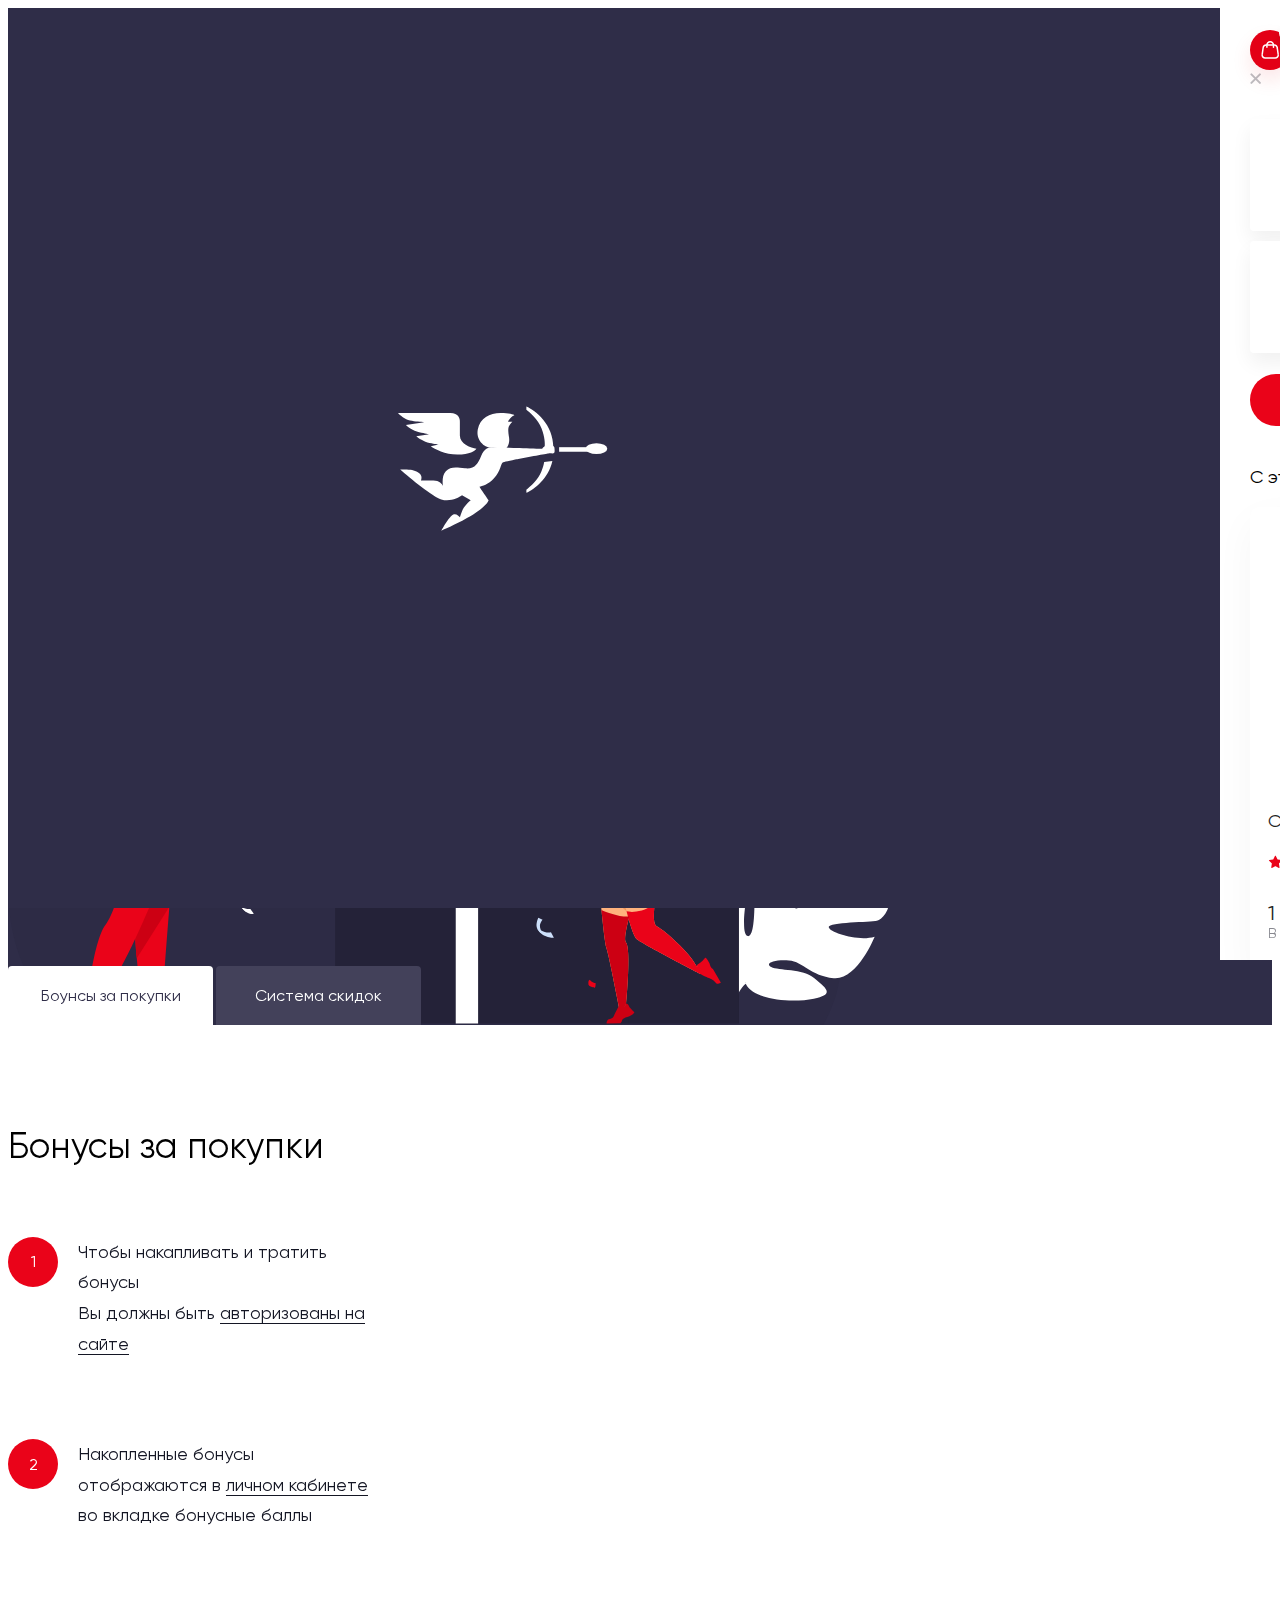
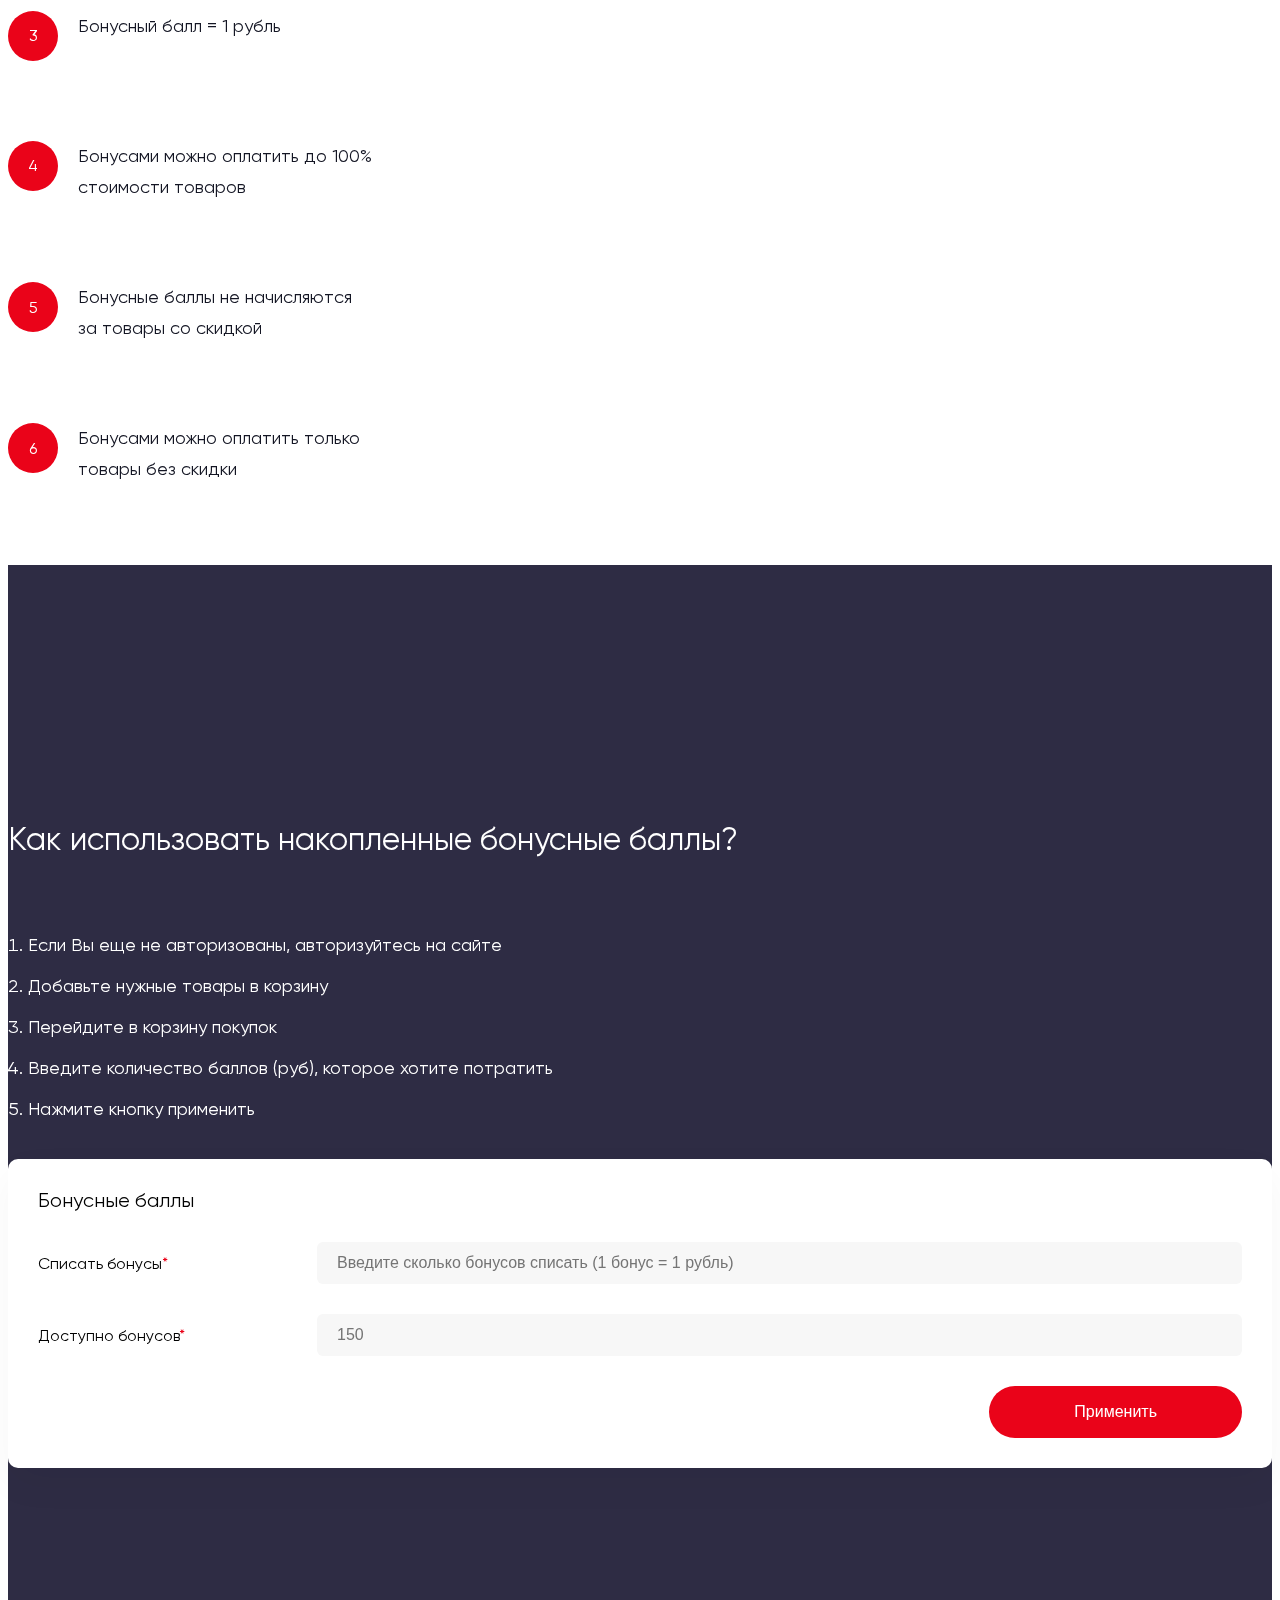
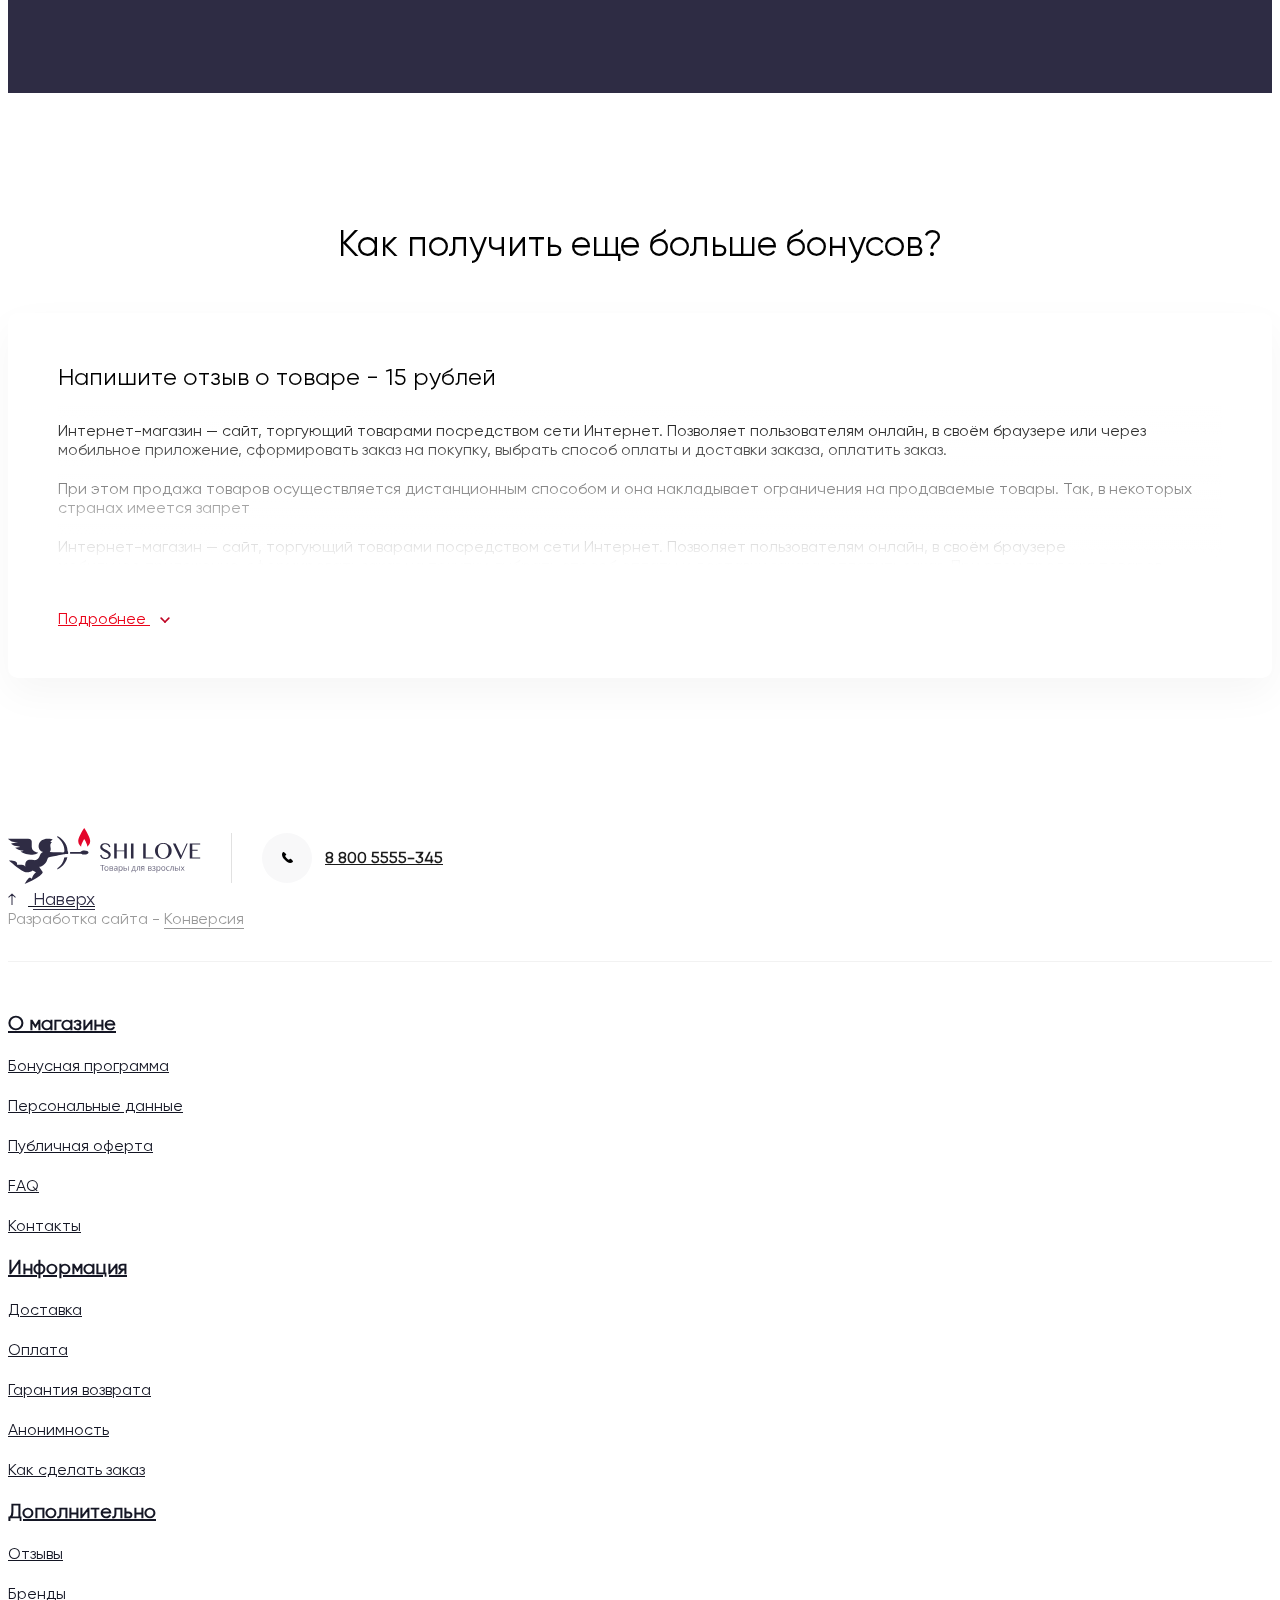
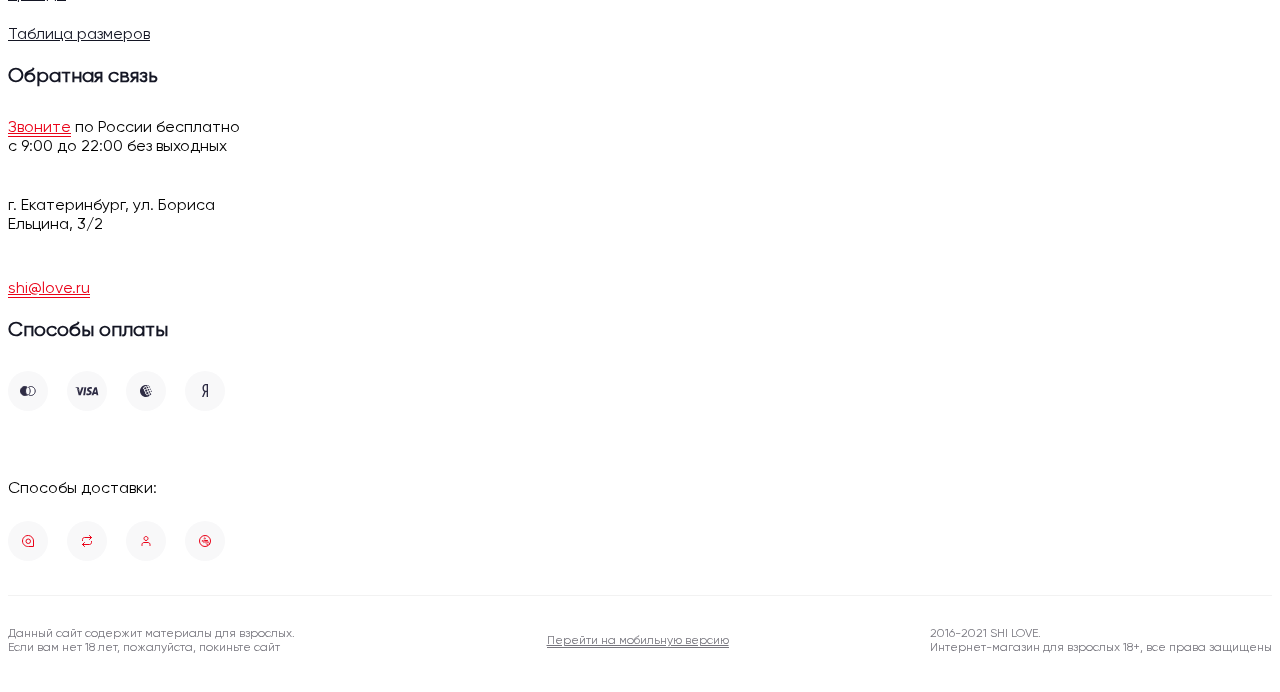
<file: bonus.html>
<!doctype html>
<html lang="ru">

<head>
    <!-- Required meta tags -->
    <meta charset="utf-8">
    <meta name="viewport" content="width=device-width, initial-scale=1, shrink-to-fit=no">
    <link rel="stylesheet" href="https://cdn.jsdelivr.net/npm/bootstrap@4.5.3/dist/css/bootstrap.min.css"
        integrity="sha384-TX8t27EcRE3e/ihU7zmQxVncDAy5uIKz4rEkgIXeMed4M0jlfIDPvg6uqKI2xXr2" crossorigin="anonymous">
    <link rel="stylesheet" href="./js/slick/slick.css" type="text/css" />
    <link rel="stylesheet" href="./css/style.css">

    <title>Shi Love</title>
</head>

<body>

    <div class="fade-body">

    </div>

    <div class="preloader">
        <svg width="500" height="146" viewBox="0 0 500 146" fill="none" xmlns="http://www.w3.org/2000/svg">

            <g class="L">
                <path d="M351.576 61.5724H358.154V98.1472H377.857V100.684H351.576V61.5724Z" fill="white" />
            </g>

            <g class="O">
                <path
                    d="M403.548 101.598C400.52 101.598 397.688 101.057 395.053 99.9759C392.438 98.8944 390.157 97.4196 388.21 95.5516C386.283 93.6638 384.759 91.4713 383.638 88.974C382.537 86.457 381.986 83.7729 381.986 80.9216C381.986 79.0536 382.232 77.2543 382.724 75.5239C383.235 73.7935 383.953 72.181 384.877 70.6866C385.801 69.1921 386.912 67.8353 388.21 66.6162C389.527 65.3773 390.983 64.3253 392.575 63.4601C394.168 62.5752 395.889 61.8968 397.737 61.4249C399.605 60.9333 401.542 60.6875 403.548 60.6875C405.573 60.6875 407.51 60.9333 409.358 61.4249C411.207 61.8968 412.927 62.5752 414.52 63.4601C416.133 64.3253 417.588 65.3773 418.886 66.6162C420.183 67.8353 421.294 69.1921 422.219 70.6866C423.163 72.181 423.88 73.7935 424.372 75.5239C424.883 77.2543 425.139 79.0536 425.139 80.9216C425.139 82.829 424.883 84.6578 424.372 86.4079C423.88 88.1579 423.163 89.7999 422.219 91.3337C421.294 92.8674 420.183 94.2636 418.886 95.5221C417.588 96.7806 416.133 97.8621 414.52 98.7666C412.927 99.6711 411.207 100.369 409.358 100.861C407.51 101.352 405.573 101.598 403.548 101.598ZM403.548 99.6515C405.789 99.6515 407.766 99.1894 409.476 98.2652C411.207 97.3213 412.662 96.0137 413.842 94.3422C415.022 92.6708 415.907 90.6946 416.496 88.4136C417.106 86.1326 417.411 83.6353 417.411 80.9216C417.411 78.2277 417.106 75.7599 416.496 73.5182C415.907 71.2765 415.022 69.3494 413.842 67.737C412.662 66.1049 411.207 64.8464 409.476 63.9615C407.766 63.057 405.789 62.6047 403.548 62.6047C401.267 62.6047 399.261 63.057 397.531 63.9615C395.82 64.8464 394.375 66.1049 393.195 67.737C392.035 69.3494 391.16 71.2765 390.57 73.5182C389.98 75.7599 389.685 78.2277 389.685 80.9216C389.685 83.6353 389.98 86.1326 390.57 88.4136C391.16 90.6946 392.035 92.6708 393.195 94.3422C394.375 96.0137 395.82 97.3213 397.531 98.2652C399.261 99.1894 401.267 99.6515 403.548 99.6515Z"
                    fill="white" />
            </g>

            <g class="V">
                <path
                    d="M435.728 61.5724L450.505 92.6905L464.221 61.5724H467.347L449.591 101.598H447.88L428.796 61.5724H435.728Z"
                    fill="white" />
            </g>
            <g class="E">
                <path
                    d="M499.999 61.5724V64.109H479.382V78.09H493.186V80.6267H479.382V98.1472H499.999V100.684H472.804V61.5724H499.999Z"
                    fill="white" />
            </g>



            <g class="S">
                <path
                    d="M253.415 99.1206C254.378 99.1206 255.332 98.9927 256.276 98.7371C257.22 98.4618 258.065 98.0685 258.813 97.5573C259.56 97.0264 260.16 96.3873 260.612 95.6401C261.064 94.8732 261.29 93.9883 261.29 92.9854C261.29 91.7859 260.976 90.7241 260.346 89.7999C259.737 88.856 258.931 88.0006 257.928 87.2337C256.925 86.4472 255.775 85.7098 254.477 85.0216C253.199 84.3333 251.891 83.6451 250.554 82.9568C249.217 82.2686 247.899 81.5509 246.601 80.8036C245.323 80.0368 244.183 79.1912 243.18 78.267C242.177 77.3231 241.361 76.281 240.732 75.1405C240.122 73.9803 239.817 72.653 239.817 71.1585C239.817 69.6641 240.093 68.2778 240.643 66.9996C241.213 65.7215 242.039 64.6203 243.121 63.6961C244.202 62.7522 245.53 62.0148 247.103 61.4839C248.696 60.953 250.514 60.6875 252.559 60.6875C254.408 60.6875 256.06 60.8841 257.515 61.2774C258.97 61.6707 260.248 62.2508 261.349 63.0177C262.45 63.7846 263.384 64.7284 264.151 65.8493C264.918 66.9701 265.538 68.2679 266.01 69.7427L262.647 71.2765C262.254 70.077 261.752 68.9857 261.143 68.0025C260.533 66.9996 259.806 66.1442 258.96 65.4363C258.115 64.7284 257.131 64.1877 256.01 63.8141C254.909 63.4208 253.661 63.2241 252.265 63.2241C251.026 63.2241 249.944 63.4011 249.02 63.7551C248.096 64.0894 247.319 64.5416 246.69 65.1119C246.08 65.6625 245.618 66.2917 245.303 66.9996C245.009 67.6878 244.861 68.3957 244.861 69.1233C244.861 70.1458 245.176 71.0897 245.805 71.9549C246.434 72.8005 247.27 73.6067 248.312 74.3736C249.354 75.1208 250.534 75.8484 251.852 76.5563C253.189 77.2642 254.546 77.9819 255.922 78.7094C257.298 79.437 258.645 80.1941 259.963 80.9806C261.3 81.7672 262.49 82.6324 263.532 83.5763C264.574 84.5005 265.41 85.523 266.039 86.6438C266.668 87.745 266.983 88.9838 266.983 90.3603C266.983 91.9137 266.688 93.3787 266.098 94.7552C265.508 96.112 264.623 97.3017 263.443 98.3242C262.264 99.327 260.799 100.123 259.049 100.713C257.298 101.303 255.263 101.598 252.943 101.598C251.055 101.598 249.374 101.392 247.899 100.979C246.424 100.566 245.117 99.9661 243.976 99.1796C242.855 98.393 241.892 97.4393 241.086 96.3185C240.279 95.178 239.621 93.8801 239.109 92.425L242.619 90.9797C243.032 92.2579 243.583 93.3984 244.271 94.4012C244.979 95.4041 245.795 96.2595 246.719 96.9674C247.643 97.6556 248.666 98.1865 249.787 98.5601C250.927 98.9338 252.137 99.1206 253.415 99.1206Z"
                    fill="white" />
            </g>

            <g class="H">
                <path
                    d="M282.704 81.9245V100.684H276.127V61.5724H282.704V79.3879H302.348V61.5724H308.926V100.684H302.348V81.9245H282.704Z"
                    fill="white" />
            </g>

            <g class="I">
                <path d="M319.603 61.5724H326.181V100.684H319.603V61.5724Z" fill="white" />
            </g>
            <g class="angel">
                <path
                    d="M75.2361 129.46C63.9423 136.435 49.216 143.162 43.2645 145.653C46.0326 140.671 52.3162 130.456 55.3058 129.46C58.2953 128.463 60.9804 130.982 61.9492 132.366C61.9492 132.089 62.3645 130.456 64.0253 126.138C65.6862 121.82 70.5304 117.142 72.7448 115.342L64.0253 110.36C60.7036 112.851 51.901 117.169 43.2645 114.512C34.6281 111.855 12.2618 93.4744 2.1582 84.6165C2.57342 84.4781 4.48341 84.2843 8.80165 84.6165C14.1995 85.0317 17.5212 85.4469 21.2581 88.3534C24.2477 90.6787 23.611 94.0281 22.919 95.4121H35.3754C41.3545 95.4121 44.2334 99.0106 44.9254 100.81C44.3718 97.4882 44.178 89.9313 47.8319 86.2774C52.3993 81.71 57.3819 82.1252 66.9318 83.3709C76.4818 84.6165 80.2187 78.3883 83.1252 70.9144C86.0317 63.4405 90.5991 62.1949 94.3361 62.1949C97.3256 62.1949 128.799 63.3021 144.162 63.8557C144.716 63.1637 145.989 61.6966 146.653 61.3644C147.318 61.0323 148.868 60.9492 149.56 60.9492H154.958C156.618 60.9492 156.618 63.0253 156.618 66.347C156.618 69.6687 153.712 68.0079 150.39 68.4231C147.068 68.8383 106.793 76.3122 104.716 77.5578C102.64 78.8035 103.056 85.4469 95.9969 93.336C90.35 99.6473 83.9557 101.502 81.4644 101.64L83.1252 104.547C83.402 104.962 84.3709 106.374 86.0317 108.699C87.6926 111.024 89.7687 114.097 90.5991 115.342C90.1839 117.142 86.53 122.484 75.2361 129.46Z"
                    fill="white" />
                <path
                    d="M61.8671 50.4666C61.8671 59.103 72.9395 62.923 78.4757 63.7535C77.2301 65.6911 71.6662 69.5665 59.3758 69.5665C47.0854 69.5665 36.539 64.0303 32.802 61.2622L40.6911 59.6013C39.9991 59.4629 37.2033 58.937 31.5564 57.9404C25.9095 56.9439 20.3456 53.0963 18.2695 51.297L31.5564 49.2209C30.726 49.0825 27.4873 48.4735 21.176 47.1448C14.8647 45.8161 9.68836 41.8854 7.8891 40.0862L26.1586 37.1797C23.5289 37.0413 17.0238 36.5153 12.0413 35.5188C7.05866 34.5223 1.93767 30.121 0 28.0449H52.3172C60.6215 28.0449 62.1439 33.8579 61.8671 36.7644V50.4666Z"
                    fill="white" />
                <path d="M192.247 62.1855H161.105V66.7529H192.247V62.1855Z" fill="white" />
                <ellipse cx="198.48" cy="63.6435" rx="10.787" ry="5.39352" fill="white" />
                <g class="fire-container">
                    <g class="fire">
                        <path fill-rule="evenodd" clip-rule="evenodd"
                            d="M190.584 48.8774C190.575 48.8733 190.567 48.8687 190.559 48.8634L190.584 48.8774ZM182.533 33.9266C182.533 42.1821 187.868 47.313 190.559 48.8634C190.183 48.6196 189.808 47.0552 191.159 42.5521C192.538 37.9525 196.333 31.4368 198.058 28.7526C199.784 31.4368 203.578 37.9525 204.958 42.5521C206.309 47.0552 205.933 48.6196 205.557 48.8634L205.533 48.8774C205.541 48.8733 205.549 48.8687 205.557 48.8634C208.249 47.313 213.583 42.1821 213.583 33.9266C213.583 25.6471 203.235 7.86222 198.059 0.00232582V0C198.059 0.000387656 198.058 0.000775335 198.058 0.00116304C198.058 0.000775335 198.058 0.000387656 198.057 0V0.00232582C192.882 7.86222 182.533 25.6471 182.533 33.9266Z"
                            fill="#E60029" />
                    </g>
                </g>
                <path
                    d="M111.107 52.8551C111.97 58.8959 108.948 62.923 107.87 63.6422C104.634 63.6422 92.7687 62.5635 92.7687 62.5635C86.2964 62.5635 77.6668 55.0125 79.8242 44.2255C81.9816 33.4384 91.69 28.0449 102.477 28.0449C111.107 28.0449 115.421 29.4832 116.5 30.2023C116.141 30.2023 114.99 30.6338 113.264 32.3597C111.538 34.0857 110.388 35.9554 110.028 36.6746H111.107H114.343C113.624 37.3937 111.97 39.2634 111.107 40.9894C110.028 43.1468 110.028 45.3042 111.107 52.8551Z"
                    fill="white" />
                <path fill-rule="evenodd" clip-rule="evenodd"
                    d="M128.367 21.5781C137.356 25.5334 155.335 39.2689 155.335 62.5689C155.335 62.5693 155.335 62.5697 155.335 62.5701H147.02C146.912 62.2061 146.807 61.8455 146.705 61.4902C147.065 58.9732 146.921 51.7818 143.469 43.1522C140.017 34.5226 131.963 27.3312 128.367 24.8142V21.5781Z"
                    fill="white" />
                <path fill-rule="evenodd" clip-rule="evenodd"
                    d="M146.179 76.9562C145.675 79.7134 144.828 82.8926 143.467 86.2955C140.015 94.9252 131.961 102.117 128.365 104.634V107.87C136.112 104.461 150.534 93.7893 154.374 75.9922L146.179 76.9562Z"
                    fill="white" />
            </g>
        </svg>


    </div>

    <header class="main-header">


        <div class="col header-main-col">
            <div class="header-top container">
                <ul class="header-top-ul">
                    <li><a href="#">Анонимность</a></li>
                    <li><a href="#">Доставка</a></li>
                    <li><a href="#">Оплата</a></li>
                    <li><a href="#">Бонусная программа</a></li>
                    <li><a href="#">Контакты</a></li>
                </ul>
                <div class="city-dropdown">
                    <svg width="16" height="18" viewBox="0 0 16 18" fill="none" xmlns="http://www.w3.org/2000/svg">
                        <path fill-rule="evenodd" clip-rule="evenodd"
                            d="M14 7.66699C14 12.3337 8 16.3337 8 16.3337C8 16.3337 2 12.3337 2 7.66699C2 4.35328 4.68629 1.66699 8 1.66699C11.3137 1.66699 14 4.35328 14 7.66699V7.66699Z"
                            stroke="#EA0319" stroke-width="1.5" stroke-linecap="round" stroke-linejoin="round" />
                        <path fill-rule="evenodd" clip-rule="evenodd"
                            d="M8 9.66699C9.10457 9.66699 10 8.77156 10 7.66699C10 6.56242 9.10457 5.66699 8 5.66699C6.89543 5.66699 6 6.56242 6 7.66699C6 8.77156 6.89543 9.66699 8 9.66699Z"
                            stroke="#EA0319" stroke-width="1.5" stroke-linecap="round" stroke-linejoin="round" />
                    </svg>
                    <a href="#" class="city-dropdown-text">
                        Выбор города
                    </a>
                    <svg width="9" height="6" viewBox="0 0 9 6" fill="none" xmlns="http://www.w3.org/2000/svg">
                        <rect x="4.24219" y="5.30371" width="1.5" height="6" rx="0.75"
                            transform="rotate(-135 4.24219 5.30371)" fill="#EA0319" />
                        <rect y="1.06055" width="1.5" height="6" rx="0.75" transform="rotate(-45 0 1.06055)"
                            fill="#EA0319" />
                    </svg>


                </div>
            </div>
            <div class="header-border-bottom"></div>
            <div class="header-bottom container">
                <div class="header-bottom__left">
                    <a href="#" class="header-logo">
                        <svg width="193" height="56" viewBox="0 0 193 56" fill="none"
                            xmlns="http://www.w3.org/2000/svg">
                            <path
                                d="M155.222 30.0849C156.128 30.0849 156.853 29.9037 157.487 29.5413C158.121 29.1788 158.756 28.6351 159.209 28.0008C159.662 27.3665 160.024 26.6416 160.205 25.7354C160.477 24.8293 160.568 23.9232 160.568 22.8358C160.568 21.839 160.477 20.8423 160.205 20.0268C159.934 19.1206 159.662 18.3957 159.209 17.7614C158.756 17.1271 158.212 16.674 157.487 16.3116C156.853 15.9491 156.037 15.7679 155.222 15.7679C154.316 15.7679 153.591 15.9491 152.866 16.3116C152.231 16.674 151.688 17.1271 151.235 17.7614C150.782 18.3957 150.419 19.1206 150.238 20.0268C149.966 20.9329 149.875 21.839 149.875 22.8358C149.875 23.9232 149.966 24.8293 150.238 25.7354C150.51 26.6416 150.782 27.3665 151.235 28.0008C151.688 28.6351 152.231 29.1788 152.866 29.5413C153.5 29.9037 154.316 30.0849 155.222 30.0849ZM155.222 30.8099C154.044 30.8099 152.956 30.6286 151.96 30.1755C150.963 29.7225 150.057 29.1788 149.332 28.4539C148.607 27.729 147.973 26.9134 147.61 25.9167C147.157 24.9199 146.976 23.9232 146.976 22.8358C146.976 22.1109 147.066 21.386 147.248 20.7517C147.429 20.1174 147.701 19.4831 148.063 18.8488C148.426 18.3051 148.879 17.7614 149.332 17.3083C149.875 16.8553 150.419 16.4022 151.053 16.1303C151.688 15.7679 152.322 15.496 153.047 15.3148C153.772 15.1336 154.497 15.043 155.312 15.043C156.128 15.043 156.853 15.1336 157.578 15.3148C158.303 15.496 158.937 15.7679 159.571 16.1303C160.205 16.4928 160.749 16.8553 161.293 17.3083C161.836 17.7614 162.199 18.3051 162.561 18.8488C162.924 19.3924 163.196 20.0267 163.377 20.7517C163.558 21.386 163.649 22.1109 163.649 22.8358C163.649 23.5607 163.558 24.2856 163.377 24.9199C163.196 25.5542 162.924 26.1885 162.561 26.8228C162.199 27.3665 161.746 27.9102 161.293 28.4539C160.749 28.9069 160.205 29.36 159.571 29.7225C158.937 30.0849 158.303 30.3568 157.578 30.538C156.672 30.7192 155.947 30.8099 155.222 30.8099ZM167.545 15.496L173.254 27.4571L178.51 15.496H179.688L172.891 30.9005H172.257L164.917 15.496H167.545ZM192.192 15.496V16.4928H184.309V21.839H189.655V22.8358H184.309V29.5413H192.192V30.538H181.772V15.496H192.192ZM97.5003 29.9037C97.8628 29.9037 98.2253 29.8131 98.5877 29.7225C98.9502 29.6319 99.3126 29.4506 99.5845 29.2694C99.8563 29.0882 100.128 28.8163 100.309 28.5445C100.491 28.2727 100.581 27.9102 100.581 27.5477C100.581 27.0947 100.491 26.6416 100.219 26.2791C99.9469 25.9167 99.6751 25.5542 99.3126 25.2824C98.9502 25.0105 98.4971 24.7387 97.9534 24.4669C97.5003 24.195 96.9567 23.9232 96.413 23.6513C95.8693 23.3795 95.4162 23.1076 94.8725 22.8358C94.4195 22.5639 93.9664 22.2015 93.5133 21.839C93.1509 21.4766 92.7884 21.1141 92.6072 20.661C92.3353 20.208 92.2447 19.6643 92.2447 19.1206C92.2447 18.5769 92.3353 18.0332 92.6072 17.4895C92.7884 17.0365 93.1509 16.5834 93.6039 16.2209C94.057 15.8585 94.5101 15.5866 95.1444 15.4054C95.7787 15.2242 96.413 15.1336 97.2285 15.1336C97.9534 15.1336 98.5877 15.2242 99.1314 15.4054C99.6751 15.5866 100.219 15.7679 100.581 16.0397C101.034 16.3115 101.397 16.674 101.669 17.1271C101.94 17.5802 102.212 18.0332 102.394 18.6675L101.125 19.3018C100.944 18.8488 100.762 18.3957 100.581 18.0332C100.309 17.6708 100.038 17.3083 99.7657 17.0365C99.4032 16.7646 99.0408 16.5834 98.5877 16.4022C98.1346 16.221 97.6816 16.2209 97.1379 16.2209C96.6848 16.2209 96.2317 16.3116 95.8693 16.4022C95.5068 16.4928 95.235 16.674 94.9631 16.9458C94.6913 17.1271 94.5101 17.3989 94.4195 17.6708C94.3288 17.9426 94.2382 18.2145 94.2382 18.4863C94.2382 18.8488 94.3289 19.2112 94.6007 19.5737C94.8725 19.9361 95.1444 20.208 95.5974 20.4798C95.9599 20.7517 96.413 21.0235 96.9566 21.2954C97.5003 21.5672 97.9534 21.839 98.4971 22.1109C99.0408 22.3827 99.5845 22.6546 100.038 23.017C100.581 23.2889 101.034 23.6513 101.397 24.0138C101.759 24.3762 102.122 24.7387 102.394 25.1918C102.665 25.6448 102.756 26.0979 102.756 26.6416C102.756 27.2759 102.665 27.8196 102.394 28.3633C102.122 28.9069 101.85 29.36 101.397 29.7225C100.944 30.0849 100.4 30.4474 99.6751 30.6286C99.0408 30.9005 98.2253 30.9911 97.3191 30.9911C96.5942 30.9911 95.9599 30.9005 95.4162 30.7192C94.8725 30.538 94.3288 30.3568 93.8758 29.9943C93.4227 29.7225 93.0603 29.36 92.7884 28.9069C92.5166 28.4539 92.2447 28.0008 92.0635 27.3665L93.4227 26.8228C93.6039 27.2759 93.7852 27.729 94.057 28.182C94.3288 28.5445 94.6007 28.9069 94.9631 29.1788C95.3256 29.4506 95.688 29.6319 96.1411 29.8131C96.5036 29.8131 97.0473 29.9037 97.5003 29.9037ZM108.737 23.2888V30.538H106.199V15.496H108.737V22.3827H116.258V15.496H118.795V30.538H116.258V23.2888H108.737ZM122.963 15.496H125.5V30.538H122.963V15.496ZM135.196 15.496H137.733V29.5413H145.345V30.538H135.196V15.496Z"
                                fill="#2F2C44" />
                            <path
                                d="M23.9222 19.3912C23.9222 22.744 28.1811 24.1938 30.2652 24.4657C29.8121 25.1906 27.6374 26.731 22.9254 26.731C18.2135 26.731 14.1358 24.6469 12.686 23.5595L15.6763 22.9252C15.4045 22.8346 14.3171 22.6534 12.1423 22.2909C9.9676 21.9285 7.79285 20.388 7.06793 19.7537L12.1423 18.9382C11.7799 18.8476 10.6019 18.6663 8.15529 18.1226C5.7087 17.579 3.71521 16.1291 3.08091 15.4042L10.0582 14.3168C9.06144 14.2262 6.52424 14.045 4.62134 13.6826C2.71844 13.3201 0.724915 11.5984 0 10.7829H20.1164C23.2879 10.7829 23.9222 13.0483 23.741 14.1356V19.3912H23.9222ZM80.5562 24.4657C80.5562 25.6436 78.7439 26.5498 76.3879 26.5498C75.0287 26.5498 73.7601 26.1873 73.0352 25.6436H62.0708V23.922H72.4009C72.8539 23.0158 74.485 22.3815 76.3879 22.3815C78.6533 22.3815 80.5562 23.2877 80.5562 24.4657ZM56.2715 29.5401C56.0903 30.6274 55.7278 31.8054 55.1842 33.1646C53.8249 36.5174 50.744 39.2358 49.3848 40.2325V41.5011C52.3751 40.2325 57.9026 36.0643 59.3524 29.2682L56.2715 29.5401ZM28.9966 49.747C24.6471 52.4655 19.029 55.0027 16.6731 55.9994C17.7604 54.0965 20.1164 50.2001 21.2944 49.747C22.4724 49.3846 23.4691 50.2907 23.8316 50.8344C23.8316 50.7438 24.0128 50.1095 24.6471 48.4784C25.2814 46.8474 27.1843 45.0351 27.9999 44.3102L24.6471 42.4073C23.3785 43.404 20.0258 45.0351 16.6731 44.0384C13.3203 43.0416 4.80256 35.9737 0.906143 32.5303C1.08737 32.4397 1.8123 32.4397 3.44336 32.5303C5.52749 32.7115 6.79608 32.8928 8.24591 33.9802C9.4239 34.8863 9.15206 36.1549 8.88022 36.6986H13.6828C15.9481 36.6986 17.1261 38.0578 17.3073 38.7827C17.1261 37.5141 17.0355 34.6145 18.3947 33.1646C20.1164 31.443 22.0193 31.5336 25.7345 32.0772C29.3591 32.5303 30.8089 30.1744 31.9869 27.2747C32.8024 25.1 34.071 24.2844 35.249 24.0126C32.8024 23.6501 29.9934 20.9317 30.7183 17.0353C31.5338 12.867 35.249 10.7829 39.4172 10.7829C42.77 10.7829 44.401 11.3266 44.7635 11.5984C44.5823 11.5984 44.2198 11.7796 43.4949 12.4139C42.8606 13.0482 42.4075 13.7732 42.2263 14.045H42.6794H43.948C43.6761 14.3168 43.0418 15.0418 42.6794 15.6761C42.2263 16.4916 42.2263 17.3071 42.6794 20.2068C42.9512 22.0191 42.3169 23.2877 41.7732 23.922C46.0321 24.1032 51.8314 24.2844 55.3654 24.375C55.5466 24.1032 56.0903 23.5595 56.3621 23.3783C56.4527 22.3815 56.4527 19.6631 55.0935 16.401C53.7343 13.0483 50.6534 10.3298 49.2942 9.33305V8.06445C52.6469 9.51428 59.3524 14.5887 59.6242 23.1971C60.1679 23.2877 60.1679 24.1032 60.1679 25.2812C60.1679 26.5498 59.0806 25.9155 57.812 26.0967C56.5434 26.2779 41.0483 29.087 40.2328 29.6307C39.4173 30.0837 39.5985 32.6209 36.88 35.7018C34.7053 38.1484 32.2587 38.8733 31.2619 38.8733L31.8963 39.9607C31.9869 40.1419 32.3493 40.6856 32.9836 41.5918C33.6179 42.4979 34.4335 43.6759 34.7053 44.1289C34.7959 44.9445 33.3461 47.0286 28.9966 49.747Z"
                                fill="#2F2C44" />
                            <path fill-rule="evenodd" clip-rule="evenodd"
                                d="M70.2266 13.0485C70.2266 16.22 72.3107 18.2135 73.3075 18.7571C73.1262 18.6665 73.0356 18.0323 73.5793 16.3106C74.123 14.4983 75.5728 12.0517 76.2071 10.9643C76.8414 11.9611 78.2912 14.4983 78.8349 16.3106C79.3786 18.0323 79.1974 18.6665 79.1068 18.7571C80.1035 18.1228 82.1877 16.22 82.1877 13.0485C82.1877 9.87696 78.2006 2.99027 76.2071 0C74.2136 2.99027 70.2266 9.87696 70.2266 13.0485ZM73.3981 18.7571C73.3074 18.7571 73.3074 18.7571 73.3981 18.7571V18.7571Z"
                                fill="#E4062B" />
                            <path
                                d="M174.251 40.5054L172.71 38.4213H173.435L174.613 40.0524L175.791 38.4213H176.516L174.976 40.5054L176.607 42.7708H175.882L174.704 41.0491L173.435 42.7708H172.71L174.251 40.5054ZM167.636 40.7773V42.2271H168.723C169.448 42.2271 169.811 41.9553 169.811 41.5022C169.811 41.2304 169.72 41.0491 169.539 40.9585C169.358 40.8679 169.086 40.7773 168.723 40.7773H167.636ZM171.804 42.6802H171.17V38.3307H171.804V42.6802ZM167.636 40.143H168.814C169.358 40.143 169.811 40.2336 170.083 40.4148C170.354 40.5961 170.445 40.9585 170.445 41.321C170.445 41.7741 170.264 42.0459 169.992 42.3177C169.72 42.4989 169.267 42.6802 168.723 42.6802H166.911V38.3307H167.545V40.143H167.636ZM165.552 42.6802H164.918V38.8744H163.649C163.558 39.7805 163.468 40.5961 163.377 41.1397C163.287 41.6834 163.105 42.1365 162.924 42.3177C162.743 42.5896 162.471 42.6802 162.109 42.6802C161.927 42.6802 161.837 42.6802 161.746 42.5896V42.1365C161.837 42.1365 161.837 42.1365 161.927 42.1365C162.199 42.1365 162.471 41.774 162.652 41.1397C162.833 40.5054 162.924 39.5087 163.105 38.2401H165.643V42.6802H165.552ZM160.206 42.7708C159.571 42.7708 159.118 42.5896 158.756 42.2271C158.393 41.8647 158.212 41.321 158.212 40.5961C158.212 39.8711 158.393 39.3275 158.756 38.8744C159.118 38.5119 159.571 38.2401 160.296 38.2401C160.478 38.2401 160.749 38.2401 160.931 38.3307C161.112 38.3307 161.293 38.4213 161.384 38.5119L161.202 39.0556C161.021 38.965 160.931 38.965 160.749 38.8744C160.568 38.8744 160.387 38.7838 160.296 38.7838C159.39 38.7838 158.937 39.3274 158.937 40.5054C158.937 41.0491 159.028 41.4116 159.3 41.7741C159.481 42.0459 159.843 42.2271 160.296 42.2271C160.659 42.2271 161.021 42.1365 161.384 41.9553V42.499C161.021 42.7708 160.659 42.7708 160.206 42.7708ZM153.953 40.5054C153.953 41.0491 154.044 41.5022 154.316 41.7741C154.497 42.0459 154.859 42.2271 155.312 42.2271C155.766 42.2271 156.037 42.0459 156.309 41.7741C156.49 41.5022 156.672 41.0491 156.672 40.5054C156.672 39.9617 156.581 39.5087 156.309 39.2368C156.128 38.965 155.766 38.7838 155.312 38.7838C154.859 38.7838 154.588 38.965 154.316 39.2368C154.135 39.5993 153.953 39.9617 153.953 40.5054ZM157.306 40.5054C157.306 41.2303 157.125 41.774 156.762 42.1365C156.4 42.499 155.947 42.7708 155.312 42.7708C154.95 42.7708 154.588 42.6802 154.316 42.499C154.044 42.3177 153.772 42.0459 153.591 41.6834C153.41 41.321 153.319 40.9585 153.319 40.5054C153.319 39.7805 153.5 39.2368 153.863 38.8744C154.225 38.5119 154.678 38.2401 155.312 38.2401C155.947 38.2401 156.4 38.4213 156.762 38.8744C157.125 39.3275 157.306 39.8711 157.306 40.5054ZM150.51 38.8744C150.057 38.8744 149.785 38.965 149.513 39.2368C149.332 39.5087 149.241 39.8712 149.241 40.4148V40.5961C149.241 41.2304 149.332 41.6834 149.513 41.8646C149.694 42.1365 150.057 42.2271 150.51 42.2271C150.872 42.2271 151.144 42.0459 151.416 41.7741C151.597 41.5022 151.779 41.0491 151.779 40.5054C151.779 39.9617 151.688 39.5087 151.416 39.2368C151.144 38.965 150.872 38.8744 150.51 38.8744ZM150.601 42.7708C150.329 42.7708 150.057 42.6802 149.785 42.5896C149.513 42.499 149.332 42.3177 149.151 42.1365H149.06C149.06 42.4083 149.151 42.5896 149.151 42.8614V44.6737H148.516V38.3307H149.06L149.151 38.965C149.332 38.6932 149.513 38.5119 149.785 38.4213C149.966 38.3307 150.238 38.2401 150.601 38.2401C151.144 38.2401 151.597 38.4213 151.96 38.8744C152.232 39.2368 152.413 39.7805 152.413 40.5054C152.413 41.2303 152.232 41.774 151.96 42.1365C151.597 42.5896 151.144 42.7708 150.601 42.7708ZM145.436 40.143C146.251 40.143 146.704 39.8711 146.704 39.4181C146.704 38.965 146.342 38.7838 145.707 38.7838C145.526 38.7838 145.345 38.7838 145.164 38.8744C144.982 38.8744 144.801 38.965 144.529 39.0556L144.258 38.5119C144.711 38.3307 145.164 38.2401 145.707 38.2401C146.251 38.2401 146.613 38.3307 146.885 38.5119C147.157 38.6932 147.338 38.965 147.338 39.3275C147.338 39.7805 147.067 40.143 146.523 40.3242C146.885 40.4148 147.067 40.5961 147.248 40.7773C147.429 40.9585 147.52 41.2304 147.52 41.5022C147.52 41.8647 147.338 42.2271 147.067 42.4083C146.704 42.5896 146.251 42.7708 145.707 42.7708C145.073 42.7708 144.62 42.6802 144.258 42.499V41.8646C144.711 42.1365 145.254 42.2271 145.707 42.2271C146.07 42.2271 146.342 42.1365 146.614 42.0459C146.795 41.9553 146.885 41.6834 146.885 41.5022C146.885 40.9585 146.432 40.7773 145.617 40.7773H144.982V40.2336H145.436V40.143ZM142.898 39.5087C142.898 39.3275 142.808 39.1462 142.626 39.0556C142.445 38.965 142.173 38.965 141.902 38.965H140.633V40.2336H141.72C142.173 40.2336 142.445 40.143 142.626 40.0524C142.808 39.9617 142.898 39.7805 142.898 39.5087ZM142.989 41.4116C142.989 41.1397 142.898 41.0491 142.717 40.8679C142.536 40.6867 142.264 40.6867 141.811 40.6867H140.633V42.1365H141.811C142.626 42.1365 142.989 41.9553 142.989 41.4116ZM143.533 39.5087C143.533 39.7805 143.442 40.0524 143.261 40.143C143.08 40.3242 142.898 40.4148 142.536 40.4148C142.898 40.5055 143.17 40.5961 143.351 40.7773C143.533 40.9585 143.623 41.1397 143.623 41.5022C143.623 41.8647 143.442 42.2271 143.17 42.4083C142.898 42.5896 142.445 42.7708 141.902 42.7708H139.999V38.4213H141.902C142.989 38.3307 143.533 38.6932 143.533 39.5087ZM133.656 39.6899C133.656 40.2336 134.018 40.4148 134.743 40.4148H135.83V38.965H134.652C134.018 38.965 133.656 39.1462 133.656 39.6899ZM133.565 42.6802H132.75L134.018 40.8679C133.656 40.7773 133.384 40.6867 133.203 40.4148C133.021 40.2336 132.931 39.9617 132.931 39.5993C132.931 39.2368 133.021 38.8744 133.293 38.6931C133.565 38.4213 133.928 38.3307 134.381 38.3307H136.283V42.6802H135.649V40.9585H134.562L133.565 42.6802ZM132.025 42.6802H131.39V38.8744H130.122C130.031 39.7805 129.94 40.5961 129.85 41.1397C129.759 41.6834 129.578 42.1365 129.397 42.3177C129.216 42.5896 128.944 42.6802 128.581 42.6802C128.4 42.6802 128.309 42.6802 128.219 42.5896V42.1365C128.309 42.1365 128.309 42.1365 128.4 42.1365C128.672 42.1365 128.944 41.774 129.125 41.1397C129.306 40.5054 129.397 39.5087 129.578 38.2401H132.115V42.6802H132.025ZM126.588 42.1365V38.8744H125.591C125.591 39.4181 125.41 40.0524 125.229 40.6867C125.047 41.321 124.775 41.774 124.504 42.1365H126.588ZM127.856 44.2206H127.222V42.6802H124.141V44.2206H123.507V42.1365H123.869C124.232 41.6834 124.504 41.0491 124.685 40.4148C124.866 39.7805 124.957 39.0556 124.957 38.3307H127.131V42.1365H127.766V44.2206H127.856ZM116.348 40.7773V42.2271H117.436C118.161 42.2271 118.523 41.9553 118.523 41.5022C118.523 41.2304 118.432 41.0491 118.251 40.9585C118.07 40.8679 117.798 40.7773 117.436 40.7773H116.348ZM120.607 42.6802H119.973V38.3307H120.607V42.6802ZM116.348 40.143H117.526C118.07 40.143 118.523 40.2336 118.795 40.4148C119.067 40.5961 119.157 40.9585 119.157 41.321C119.157 41.7741 118.976 42.0459 118.704 42.3177C118.432 42.4989 117.979 42.6802 117.436 42.6802H115.623V38.3307H116.258V40.143H116.348ZM112.633 38.8744C112.18 38.8744 111.908 38.965 111.636 39.2368C111.455 39.5087 111.365 39.8712 111.365 40.4148V40.5961C111.365 41.2304 111.455 41.6834 111.636 41.8646C111.818 42.1365 112.18 42.2271 112.633 42.2271C112.996 42.2271 113.267 42.0459 113.539 41.7741C113.721 41.5022 113.902 41.0491 113.902 40.5054C113.902 39.9617 113.811 39.5087 113.539 39.2368C113.358 38.965 113.086 38.8744 112.633 38.8744ZM112.724 42.7708C112.452 42.7708 112.18 42.6802 111.908 42.5896C111.636 42.499 111.455 42.3177 111.274 42.1365H111.183C111.183 42.4083 111.274 42.5896 111.274 42.8614V44.6737H110.73V38.3307H111.274L111.365 38.965C111.546 38.6932 111.727 38.5119 111.999 38.4213C112.18 38.3307 112.452 38.2401 112.814 38.2401C113.358 38.2401 113.811 38.4213 114.174 38.8744C114.445 39.2368 114.627 39.7805 114.627 40.5054C114.627 41.2303 114.445 41.774 114.174 42.1365C113.72 42.5896 113.358 42.7708 112.724 42.7708ZM107.377 42.2271C107.831 42.2271 108.102 42.1365 108.374 41.8646C108.646 41.6834 108.737 41.321 108.737 40.9585V40.5961H108.102C107.559 40.5961 107.196 40.6867 106.924 40.8679C106.653 41.0491 106.562 41.2304 106.562 41.5022C106.562 41.774 106.653 41.9553 106.743 42.0459C106.924 42.2271 107.106 42.2271 107.377 42.2271ZM108.918 42.6802L108.827 42.0459C108.646 42.3177 108.374 42.499 108.193 42.5896C108.012 42.6802 107.74 42.7708 107.377 42.7708C106.924 42.7708 106.653 42.6802 106.381 42.4083C106.109 42.2271 106.018 41.8646 106.018 41.4116C106.018 40.5054 106.743 40.0524 108.102 40.0524H108.827V39.7805C108.827 39.4181 108.737 39.1462 108.646 39.0556C108.465 38.8744 108.284 38.7838 107.921 38.7838C107.559 38.7838 107.106 38.8744 106.653 39.1462L106.471 38.6026C106.653 38.5119 106.924 38.4213 107.196 38.3307C107.468 38.2401 107.74 38.2401 107.921 38.2401C108.465 38.2401 108.827 38.3307 109.099 38.6026C109.371 38.8744 109.462 39.2368 109.462 39.6899V42.6802H108.918ZM104.478 39.5087C104.478 39.3275 104.387 39.1462 104.206 39.0556C104.025 38.965 103.753 38.965 103.481 38.965H102.212V40.2336H103.3C103.753 40.2336 104.025 40.143 104.206 40.0524C104.387 39.9617 104.478 39.7805 104.478 39.5087ZM104.568 41.4116C104.568 41.1397 104.478 41.0491 104.297 40.8679C104.115 40.7773 103.844 40.6867 103.39 40.6867H102.212V42.1365H103.39C104.206 42.1365 104.568 41.9553 104.568 41.4116ZM105.112 39.5087C105.112 39.7805 105.022 40.0524 104.84 40.143C104.659 40.3242 104.478 40.4148 104.115 40.4148C104.478 40.5055 104.75 40.5961 104.931 40.7773C105.112 40.9585 105.203 41.1397 105.203 41.5022C105.203 41.8647 105.022 42.2271 104.75 42.4083C104.478 42.5896 104.025 42.7708 103.481 42.7708H101.578V38.4213H103.481C104.568 38.3307 105.112 38.6932 105.112 39.5087ZM97.1381 40.5054C97.1381 41.0491 97.2287 41.5022 97.5005 41.7741C97.6818 42.0459 98.0442 42.2271 98.4973 42.2271C98.9504 42.2271 99.2222 42.0459 99.4941 41.7741C99.6753 41.5022 99.8565 41.0491 99.8565 40.5054C99.8565 39.9617 99.7659 39.5087 99.4941 39.2368C99.3128 38.965 98.9504 38.7838 98.4973 38.7838C98.0442 38.7838 97.7724 38.965 97.5005 39.2368C97.2287 39.5993 97.1381 39.9617 97.1381 40.5054ZM100.4 40.5054C100.4 41.2303 100.219 41.774 99.8565 42.1365C99.4941 42.499 99.041 42.7708 98.4067 42.7708C98.0442 42.7708 97.6818 42.6802 97.4099 42.499C97.1381 42.3177 96.8662 42.0459 96.685 41.6834C96.5038 41.321 96.4132 40.9585 96.4132 40.5054C96.4132 39.7805 96.5944 39.2368 96.9568 38.8744C97.3193 38.5119 97.7724 38.2401 98.4067 38.2401C99.041 38.2401 99.4941 38.4213 99.8565 38.8744C100.219 39.3275 100.4 39.8711 100.4 40.5054ZM94.6009 42.6802H93.9666V37.5152H92.1543V36.8809H96.5038V37.5152H94.6915V42.6802H94.6009Z"
                                fill="#636078" />
                        </svg>
                    </a>
                    <div class="logo-separator"></div>
                    <div class="header-phone">
                        <a href="tel:88005555345">
                            <div class="phone-round">
                                <svg width="11" height="13" version="1.1" id="Capa_1" xmlns="http://www.w3.org/2000/svg"
                                    xmlns:xlink="http://www.w3.org/1999/xlink" x="0px" y="0px"
                                    viewBox="0 0 108.27 108.27" style="enable-background:new 0 0 108.27 108.27;"
                                    xml:space="preserve">
                                    <g>
                                        <path d="M51.954,66.588c-9.284-7.634-15.483-17.054-18.742-22.414l-2.431-4.583c0.85-0.912,7.332-7.853,10.141-11.619
                                   c3.53-4.729-1.588-9-1.588-9S24.933,4.569,21.651,1.712c-3.282-2.861-7.06-1.272-7.06-1.272C7.693,4.897,0.542,8.772,0.113,27.408
                                   C0.097,44.856,13.342,62.852,27.665,76.784c14.346,15.734,34.043,31.504,53.086,31.486c18.634-0.425,22.508-7.575,26.965-14.473
                                   c0,0,1.59-3.775-1.268-7.06c-2.86-3.284-17.265-17.688-17.265-17.688s-4.268-5.119-8.998-1.586
                                   c-3.525,2.635-9.855,8.496-11.38,9.917C68.808,77.385,58.219,71.74,51.954,66.588z" />
                                    </g>

                                </svg>
                            </div>

                        </a>
                        <a href="tel:88005555345" class="tel-link">8 800 5555-345</a>
                    </div>
                </div>
                <div class="header-bottom__right">
                    <div class="search">
                        <input class="search-input" type="text" name="Поиск по сайту" id="search-site-input"
                            placeholder="Поиск">
                    </div>
                    <a class="profile" href="#">
                        <svg width="50" height="50" viewBox="0 0 50 50" fill="none" xmlns="http://www.w3.org/2000/svg">
                            <circle opacity="0.03" cx="25" cy="25" r="25" fill="#161B3F" />
                            <path
                                d="M31.6663 32.5V30.8333C31.6663 28.9924 30.174 27.5 28.333 27.5H21.6663C19.8254 27.5 18.333 28.9924 18.333 30.8333V32.5"
                                stroke="#2E2C44" stroke-width="1.5" stroke-linecap="round" stroke-linejoin="round" />
                            <path fill-rule="evenodd" clip-rule="evenodd"
                                d="M25.0003 24.1667C26.8413 24.1667 28.3337 22.6743 28.3337 20.8333C28.3337 18.9924 26.8413 17.5 25.0003 17.5C23.1594 17.5 21.667 18.9924 21.667 20.8333C21.667 22.6743 23.1594 24.1667 25.0003 24.1667Z"
                                stroke="#2E2C44" stroke-width="1.5" stroke-linecap="round" stroke-linejoin="round" />
                        </svg>

                    </a>
                    <a class="like-btn-header" href="#">
                        <svg width="50" height="50" viewBox="0 0 50 50" fill="none" xmlns="http://www.w3.org/2000/svg">
                            <circle cx="25" cy="25" r="25" fill="#F8F8F9" />
                            <mask id="path-2-inside-1" fill="white">
                                <path fill-rule="evenodd" clip-rule="evenodd"
                                    d="M16 22.9063C16 19.6443 18.6443 17 21.9063 17C22.9135 17 23.8619 17.2521 24.6917 17.6967C25.5215 17.2521 26.4698 17 27.4771 17C30.739 17 33.3834 19.6443 33.3834 22.9063C33.3834 24.6003 32.6702 26.1278 31.5277 27.2048L25.396 33.3364C25.0055 33.7269 24.3723 33.7269 23.9818 33.3364L17.7283 27.0829L17.7292 27.082C16.6608 26.0132 16 24.5369 16 22.9063Z" />
                            </mask>
                            <path
                                d="M24.6917 17.6967L23.9833 19.0189L24.6917 19.3985L25.4001 19.0189L24.6917 17.6967ZM31.5277 27.2048L30.4987 26.1133L30.4826 26.1285L30.467 26.1441L31.5277 27.2048ZM25.396 33.3364L24.3354 32.2757L24.3354 32.2758L25.396 33.3364ZM23.9818 33.3364L25.0425 32.2757L23.9818 33.3364ZM17.7283 27.0829L16.6674 26.0224L15.6072 27.0831L16.6677 28.1436L17.7283 27.0829ZM17.7292 27.082L18.7901 28.1424L19.8502 27.0819L18.7901 26.0215L17.7292 27.082ZM21.9063 15.5C17.8159 15.5 14.5 18.8159 14.5 22.9063H17.5C17.5 20.4728 19.4728 18.5 21.9063 18.5V15.5ZM25.4001 16.3746C24.3578 15.8161 23.1667 15.5 21.9063 15.5V18.5C22.6603 18.5 23.366 18.6882 23.9833 19.0189L25.4001 16.3746ZM27.4771 15.5C26.2167 15.5 25.0256 15.8161 23.9833 16.3746L25.4001 19.0189C26.0174 18.6882 26.723 18.5 27.4771 18.5V15.5ZM34.8834 22.9063C34.8834 18.8159 31.5675 15.5 27.4771 15.5V18.5C29.9106 18.5 31.8834 20.4728 31.8834 22.9063H34.8834ZM32.5566 28.2963C33.9872 26.9477 34.8834 25.0304 34.8834 22.9063H31.8834C31.8834 24.1702 31.3531 25.3079 30.4987 26.1133L32.5566 28.2963ZM30.467 26.1441L24.3354 32.2757L26.4567 34.3971L32.5883 28.2654L30.467 26.1441ZM24.3354 32.2758C24.5306 32.0805 24.8472 32.0805 25.0425 32.2757L22.9212 34.3971C23.8975 35.3734 25.4804 35.3734 26.4567 34.3971L24.3354 32.2758ZM25.0425 32.2757L18.789 26.0222L16.6677 28.1436L22.9212 34.3971L25.0425 32.2757ZM18.7892 28.1434L18.7901 28.1424L16.6684 26.0215L16.6674 26.0224L18.7892 28.1434ZM14.5 22.9063C14.5 24.9506 15.3303 26.8039 16.6684 28.1425L18.7901 26.0215C17.9913 25.2225 17.5 24.1232 17.5 22.9063H14.5Z"
                                fill="#2E2C44" mask="url(#path-2-inside-1)" />
                        </svg>


                    </a>


                    <div class="hamburger" id="ham">
                        <div class="line-container">
                            <div class="line firstline"></div>
                            <div class="line secondline"></div>
                            <div class="line thirdline"></div>
                        </div>
                        <div class="hamburger-text">Меню</div>
                    </div>

                    <a href="#" class="main-btn basket-btn-in-header">
                        <img src="./assets/img/basket-icon.svg" alt="">

                        <span class="basket-text">
                            Корзина
                        </span>


                    </a>



                </div>

            </div>
        </div>






        <div class="category-menu">
            <div class="category-ul container">
                <div class="category-li-container"><a href="#">Секс-игрушки <svg width="9" height="6" viewBox="0 0 9 6"
                            fill="none" xmlns="http://www.w3.org/2000/svg">
                            <rect x="4.24219" y="5.30371" width="1.5" height="6" rx="0.75"
                                transform="rotate(-135 4.24219 5.30371)" fill="white" />
                            <rect y="1.06055" width="1.5" height="6" rx="0.75" transform="rotate(-45 0 1.06055)"
                                fill="white" />
                        </svg>
                    </a>







                    <div class="dropdownmenu">
                        <div class="container">
                            <div class="row">
                                <div class="col products-list-sect__ul-container">
                                    <ul class="products-list-sect__ul for-her-ul">
                                        <li class="products-list__title">Для неё</li>
                                        <li><a href="#">Анальная стимуляция</a></li>
                                        <li><a href="#">Фаллоимитаторы</a></li>
                                        <li><a href="#">Стимуляция клитора</a></li>
                                        <li><a href="#">Страпоны</a></li>
                                        <li><a href="#">Виброяйца</a></li>
                                        <li><a href="#">Секс-куклы</a></li>
                                        <li><a href="#">Пробки со стразами</a></li>
                                        <li><a href="#">Вагинальные шарики</a></li>
                                        <li><a href="#">Вакуумные помпы</a></li>
                                        <li><a href="#">Стимуляция груди</a></li>
                                        <li><a href="#">Тренажеры интимных мышц</a></li>
                                        <li><a href="#">Тренинги для женщин</a></li>
                                    </ul>
                                </div>








                                <div class="col products-list-sect__ul-container">
                                    <ul class="products-list-sect__ul for-him-ul">
                                        <li class="products-list__title">Для него</li>
                                        <li><a href="#">Вагины и мастурбаторы</a></li>
                                        <li><a href="#">Анальная стимуляция</a></li>
                                        <li><a href="#">Секс куклы</a></li>
                                        <li><a href="#">Увеличение члена</a></li>
                                        <li><a href="#">Вакуумные и гидро-помпы</a></li>
                                        <li><a href="#">Страпоны</a></li>
                                        <li><a href="#">Фаллопротезы</a></li>
                                        <li><a href="#">Тренинги для мужчин</a></li>
                                    </ul>
                                </div>



                                <div class="col products-list-sect__ul-container">
                                    <ul class="products-list-sect__ul for-them-ul">
                                        <li class="products-list__title">Подарочные сертификаты</li>
                                        <li><a href="#">Игрушки для двоих</a></li>
                                        <li><a href="#">Эротические игры</a></li>
                                        <li><a href="#">Интимная гигиена</a></li>
                                        <li><a href="#">Массажеры</a></li>
                                        <li><a href="#">Анальные игрушки</a></li>
                                        <li><a href="#">Страпоны для пар</a></li>
                                        <li><a href="#">Создание копии фалоса</a></li>
                                        <li><a href="#">Книги и журналы</a></li>
                                        <li><a href="#">Подарки и приколы</a></li>
                                        <li><a href="#">Аксессуары и батарейки</a></li>
                                        <li><a href="#">Чистка игрушек</a></li>
                                        <li><a href="#">Тренинги по сексу</a></li>
                                    </ul>
                                </div>







                                <div class="col products-list-sect__ul-container">
                                    <ul class="products-list-sect__ul for-brands-ul">
                                        <li class="products-list__title">Бренды</li>
                                        <li><a href="#">Fun Factory, Германия</a></li>
                                        <li><a href="#">We-Vibe, Канада</a></li>
                                        <li><a href="#">Nexus, Великобритания</a></li>
                                        <li><a href="#">Fun Factory, Германия</a></li>
                                        <li><a href="#">We-Vibe, Канада</a></li>
                                        <li><a href="#">Nexus, Великобритания</a></li>
                                    </ul>
                                </div>








                                <div class="col products-list-sect__ul-container">
                                    <div class="sale-card">
                                        <svg width="57" height="74" viewBox="0 0 57 74" fill="none"
                                            xmlns="http://www.w3.org/2000/svg">
                                            <path fill-rule="evenodd" clip-rule="evenodd"
                                                d="M34.3885 0C21.0126 5.5034 -4.74863 23.42 0.761072 50.6317C1.18327 52.7168 1.77601 54.5269 2.51775 56.0844C7.94438 68.9124 22.1713 76.0424 35.9607 72.2346C49.5068 68.4939 57.9987 55.477 56.4692 41.9413C56.4828 41.9271 56.4965 41.9129 56.5101 41.8988C55.705 33.4449 52.191 26.657 49.1815 21.8082C46.1721 16.9595 44.688 15.1141 44.3221 14.7975C44.1616 16.2339 43.0645 19.3211 39.9606 20.1782C36.0807 21.2496 33.3904 19.0691 32.2116 14.8006C31.0329 10.5322 32.248 4.34977 34.3885 0Z"
                                                fill="#EA0319" />
                                            <path fill-rule="evenodd" clip-rule="evenodd"
                                                d="M20.6098 46.8221C19.3569 45.5688 18.582 43.8377 18.582 41.9256C18.582 38.1007 21.6827 35 25.5076 35C26.6886 35 27.8006 35.2956 28.7736 35.8169C29.7465 35.2956 30.8585 35 32.0396 35C35.8645 35 38.9651 38.1007 38.9651 41.9256C38.9651 43.9071 38.1329 45.6943 36.799 46.9567L29.478 54.2777C29.0875 54.6682 28.4543 54.6682 28.0638 54.2777L20.609 46.8229L20.6098 46.8221Z"
                                                fill="white" />
                                        </svg>
                                        <p class="sale-card__title">Скидки до 50%</p>
                                        <a href="#" class="main-btn white-btn">Смотреть товары</a>
                                    </div>
                                </div>


                            </div>
                        </div>
                        <div class="dropdown-mask"></div>
                    </div>




                </div>
                <div class="li-separator"></div>
                <div class="category-li-container"><a href="#">БДСМ <svg width="9" height="6" viewBox="0 0 9 6"
                            fill="none" xmlns="http://www.w3.org/2000/svg">
                            <rect x="4.24219" y="5.30371" width="1.5" height="6" rx="0.75"
                                transform="rotate(-135 4.24219 5.30371)" fill="white" />
                            <rect y="1.06055" width="1.5" height="6" rx="0.75" transform="rotate(-45 0 1.06055)"
                                fill="white" />
                        </svg></a></div>
                <div class="li-separator"></div>
                <div class="category-li-container"><a href="#">Белье <svg width="9" height="6" viewBox="0 0 9 6"
                            fill="none" xmlns="http://www.w3.org/2000/svg">
                            <rect x="4.24219" y="5.30371" width="1.5" height="6" rx="0.75"
                                transform="rotate(-135 4.24219 5.30371)" fill="white" />
                            <rect y="1.06055" width="1.5" height="6" rx="0.75" transform="rotate(-45 0 1.06055)"
                                fill="white" />
                        </svg></a></div>
                <div class="li-separator"></div>
                <div class="category-li-container"><a href="#">Интимная косметика <svg width="9" height="6"
                            viewBox="0 0 9 6" fill="none" xmlns="http://www.w3.org/2000/svg">
                            <rect x="4.24219" y="5.30371" width="1.5" height="6" rx="0.75"
                                transform="rotate(-135 4.24219 5.30371)" fill="white" />
                            <rect y="1.06055" width="1.5" height="6" rx="0.75" transform="rotate(-45 0 1.06055)"
                                fill="white" />
                        </svg> </a></div>
                <div class="li-separator"></div>
                <div class="category-li-container"><a href="#">Презервативы <svg width="9" height="6" viewBox="0 0 9 6"
                            fill="none" xmlns="http://www.w3.org/2000/svg">
                            <rect x="4.24219" y="5.30371" width="1.5" height="6" rx="0.75"
                                transform="rotate(-135 4.24219 5.30371)" fill="white" />
                            <rect y="1.06055" width="1.5" height="6" rx="0.75" transform="rotate(-45 0 1.06055)"
                                fill="white" />
                        </svg></a></div>
                <div class="li-separator"></div>
                <div class="category-li-container"><a href="#">Подборки <svg width="9" height="6" viewBox="0 0 9 6"
                            fill="none" xmlns="http://www.w3.org/2000/svg">
                            <rect x="4.24219" y="5.30371" width="1.5" height="6" rx="0.75"
                                transform="rotate(-135 4.24219 5.30371)" fill="white" />
                            <rect y="1.06055" width="1.5" height="6" rx="0.75" transform="rotate(-45 0 1.06055)"
                                fill="white" />
                        </svg></a></div>
                <div class="li-separator"></div>
                <div class="category-li-container"><a href="#">Скидки <svg width="9" height="6" viewBox="0 0 9 6"
                            fill="none" xmlns="http://www.w3.org/2000/svg">
                            <rect x="4.24219" y="5.30371" width="1.5" height="6" rx="0.75"
                                transform="rotate(-135 4.24219 5.30371)" fill="white" />
                            <rect y="1.06055" width="1.5" height="6" rx="0.75" transform="rotate(-45 0 1.06055)"
                                fill="white" />
                        </svg></a></div>
            </div>
        </div>






        <nav class="nav-drill-header">
            <div class="nav-items nav-level-1">
                <div class="nav-drill__search">

                </div>

                <div class="nav-drill-header__row-btns">

                </div>

                <div class="nav-item nav-expand nav-expand-header">
                    <a class="nav-link nav-expand-link" href="#">
                        Секс-игрушки
                    </a>
                    <div class="nav-items nav-expand-content">
                        <h2 class="nav-content-title">
                            Секс-игрушки
                        </h2>
                        <div class="row nav-content-btns-row">
                            <div class="nav-content-btn js-tab-trigger active" data-tab="1">Для неё</div>
                            <div class="nav-content-btn js-tab-trigger" data-tab="2">Для него</div>
                            <div class="nav-content-btn js-tab-trigger" data-tab="3">Для пар</div>
                            <div class="nav-content-btn js-tab-trigger" data-tab="4">Бренды</div>
                        </div>
                        <div class="tabs-mobile-menu-content">
                            <ul class="nav-content-ul js-tab-content for-her-nav-content active" data-tab="1">

                            </ul>


                            <ul class="nav-content-ul js-tab-content for-him-nav-content" data-tab="2">

                            </ul>

                            <ul class="nav-content-ul js-tab-content for-them-nav-content" data-tab="3">

                            </ul>

                            <ul class="nav-content-ul js-tab-content for-brands-nav-content" data-tab="4">

                            </ul>
                        </div>



                    </div>

                </div>
                <div class="nav-item nav-expand nav-expand-header">
                    <a class="nav-link  nav-expand-link" href="#">
                        БДСМ
                    </a>
                    <div class="nav-items nav-expand-content">
                        <h2 class="nav-content-title">
                            БДСМ
                        </h2>
                        <div class="row nav-content-btns-row">
                            <div class="nav-content-btn js-tab-trigger active" data-tab="1">Для неё</div>
                            <div class="nav-content-btn js-tab-trigger" data-tab="2">Для него</div>
                            <div class="nav-content-btn js-tab-trigger" data-tab="3">Для пар</div>
                            <div class="nav-content-btn js-tab-trigger" data-tab="4">Бренды</div>
                        </div>
                        <div class="tabs-mobile-menu-content">
                            <ul class="nav-content-ul js-tab-content for-her-nav-content active" data-tab="1">

                            </ul>


                            <ul class="nav-content-ul js-tab-content for-him-nav-content" data-tab="2">

                            </ul>

                            <ul class="nav-content-ul js-tab-content for-them-nav-content" data-tab="3">

                            </ul>

                            <ul class="nav-content-ul js-tab-content for-brands-nav-content" data-tab="4">

                            </ul>
                        </div>



                    </div>
                </div>
                <div class="nav-item nav-expand nav-expand-header">
                    <a class="nav-link  nav-expand-link" href="#">
                        Интимная косметика
                    </a>
                    <ul class="nav-items nav-expand-content">
                        <li class="nav-item">
                            <a class="nav-link" href="#">
                                Level 2
                            </a>
                        </li>

                        <li class="nav-item">
                            <a class="nav-link" href="#">
                                Level 2 Directory
                            </a>
                        </li>
                        <li class="nav-item">
                            <a class="nav-link" href="#">
                                Level 2 Contact
                            </a>
                        </li>
                        <li class="nav-item">
                            <a class="nav-link" href="#">
                                Level 2 Quick links
                            </a>
                        </li>
                        <li class="nav-item">
                            <a class="nav-link" href="#">
                                Level 2 Launchpad
                            </a>
                        </li>
                        <li class="nav-item">
                            <a class="nav-link" href="#">
                                Level 2 Launchpad
                            </a>
                        </li>
                        <li class="nav-item">
                            <a class="nav-link" href="#">
                                Level 2 Launchpad
                            </a>
                        </li>
                        <li class="nav-item">
                            <a class="nav-link" href="#">
                                Level 2 Launchpad
                            </a>
                        </li>
                    </ul>
                </div>
                <div class="nav-item nav-expand nav-expand-header">
                    <a class="nav-link  nav-expand-link" href="#">
                        Презервативы
                    </a>
                    <ul class="nav-items nav-expand-content">
                        <li class="nav-item">
                            <a class="nav-link" href="#">
                                Level 2
                            </a>
                        </li>

                        <li class="nav-item">
                            <a class="nav-link" href="#">
                                Level 2 Directory
                            </a>
                        </li>
                        <li class="nav-item">
                            <a class="nav-link" href="#">
                                Level 2 Contact
                            </a>
                        </li>
                        <li class="nav-item">
                            <a class="nav-link" href="#">
                                Level 2 Quick links
                            </a>
                        </li>
                        <li class="nav-item">
                            <a class="nav-link" href="#">
                                Level 2 Launchpad
                            </a>
                        </li>
                        <li class="nav-item">
                            <a class="nav-link" href="#">
                                Level 2 Launchpad
                            </a>
                        </li>
                        <li class="nav-item">
                            <a class="nav-link" href="#">
                                Level 2 Launchpad
                            </a>
                        </li>
                        <li class="nav-item">
                            <a class="nav-link" href="#">
                                Level 2 Launchpad
                            </a>
                        </li>
                    </ul>
                </div>
                <div class="nav-item nav-expand nav-expand-header">
                    <a class="nav-link  nav-expand-link" href="#">
                        Бельё
                    </a>
                    <ul class="nav-items nav-expand-content">
                        <li class="nav-item">
                            <a class="nav-link" href="#">
                                Level 2
                            </a>
                        </li>

                        <li class="nav-item">
                            <a class="nav-link" href="#">
                                Level 2 Directory
                            </a>
                        </li>
                        <li class="nav-item">
                            <a class="nav-link" href="#">
                                Level 2 Contact
                            </a>
                        </li>
                        <li class="nav-item">
                            <a class="nav-link" href="#">
                                Level 2 Quick links
                            </a>
                        </li>
                        <li class="nav-item">
                            <a class="nav-link" href="#">
                                Level 2 Launchpad
                            </a>
                        </li>
                        <li class="nav-item">
                            <a class="nav-link" href="#">
                                Level 2 Launchpad
                            </a>
                        </li>
                        <li class="nav-item">
                            <a class="nav-link" href="#">
                                Level 2 Launchpad
                            </a>
                        </li>
                        <li class="nav-item">
                            <a class="nav-link" href="#">
                                Level 2 Launchpad
                            </a>
                        </li>
                    </ul>
                </div>
                <div class="nav-item nav-expand nav-expand-header">
                    <a class="nav-link  nav-expand-link" href="#">
                        Подборка
                    </a>
                    <ul class="nav-items nav-expand-content">
                        <li class="nav-item">
                            <a class="nav-link" href="#">
                                Level 2
                            </a>
                        </li>

                        <li class="nav-item">
                            <a class="nav-link" href="#">
                                Level 2 Directory
                            </a>
                        </li>
                        <li class="nav-item">
                            <a class="nav-link" href="#">
                                Level 2 Contact
                            </a>
                        </li>
                        <li class="nav-item">
                            <a class="nav-link" href="#">
                                Level 2 Quick links
                            </a>
                        </li>
                        <li class="nav-item">
                            <a class="nav-link" href="#">
                                Level 2 Launchpad
                            </a>
                        </li>
                        <li class="nav-item">
                            <a class="nav-link" href="#">
                                Level 2 Launchpad
                            </a>
                        </li>
                        <li class="nav-item">
                            <a class="nav-link" href="#">
                                Level 2 Launchpad
                            </a>
                        </li>
                        <li class="nav-item">
                            <a class="nav-link" href="#">
                                Level 2 Launchpad
                            </a>
                        </li>
                    </ul>
                </div>
                <div class="nav-item nav-expand nav-expand-header">
                    <a class="nav-link  nav-expand-link" href="#">
                        Скидки
                    </a>
                    <ul class="nav-items nav-expand-content">
                        <li class="nav-item">
                            <a class="nav-link" href="#">
                                Level 2
                            </a>
                        </li>

                        <li class="nav-item">
                            <a class="nav-link" href="#">
                                Level 2 Directory
                            </a>
                        </li>
                        <li class="nav-item">
                            <a class="nav-link" href="#">
                                Level 2 Contact
                            </a>
                        </li>
                        <li class="nav-item">
                            <a class="nav-link" href="#">
                                Level 2 Quick links
                            </a>
                        </li>
                        <li class="nav-item">
                            <a class="nav-link" href="#">
                                Level 2 Launchpad
                            </a>
                        </li>
                        <li class="nav-item">
                            <a class="nav-link" href="#">
                                Level 2 Launchpad
                            </a>
                        </li>
                        <li class="nav-item">
                            <a class="nav-link" href="#">
                                Level 2 Launchpad
                            </a>
                        </li>
                        <li class="nav-item">
                            <a class="nav-link" href="#">
                                Level 2 Launchpad
                            </a>
                        </li>
                    </ul>
                </div>


                <a href="#" class="main-btn city-choice-leftmenu" tabindex="0">Выбрать город</a>

            </div>
        </nav>




    </header>




    <div class="sidebar">
        <div class="row justify-content-between aside-header">
            <div class="basket-counter">
                <div class="basket-btn">
                    <img src="./assets/img/basket-icon.svg" alt="">
                    <div class="basket-icon-count">2</div>
                </div>
                Товар добавлен в корзину
            </div>
            <div class="cross-aside">
                <svg width="12" height="12" viewBox="0 0 12 12" fill="none" xmlns="http://www.w3.org/2000/svg">
                    <rect x="0.000976562" y="1.41406" width="2" height="14" rx="1"
                        transform="rotate(-45 0.000976562 1.41406)" fill="#BCBDC1" />
                    <rect x="9.89941" width="2" height="14" rx="1" transform="rotate(45 9.89941 0)" fill="#BCBDC1" />
                </svg>

            </div>
        </div>
        <div class="aside-product-item">
            <div class="aside-product-item__img">
                <img src="./assets/img/product1.png" alt="">
            </div>
            <div class="aisde-product-item__info">
                <div class="aside-product-item__title">
                    Сужающий гель-лубрикант для женщин Contex - 30 мл
                </div>
                <div class="aside-product-item__price-n-count">
                    <div class="counter">
                        <div class="minus noselect">
                            <svg width="7" height="2" viewBox="0 0 7 2" fill="none" xmlns="http://www.w3.org/2000/svg">
                                <path d="M0.582813 1.76V0.416H6.42281V1.76H0.582813Z" fill="#EA0319"></path>
                            </svg>
                        </div>
                        <input type="text" name="quantity" class="counter-value" value="1">
                        <div class="plus noselect">
                            <svg width="7" height="8" viewBox="0 0 7 8" fill="none" xmlns="http://www.w3.org/2000/svg">
                                <path
                                    d="M6.94863 3.728V5.056H4.16463V7.84H2.83663V5.056H0.068625V3.728H2.83663V0.96H4.16463V3.728H6.94863Z"
                                    fill="#1B1B1B"></path>
                            </svg>
                        </div>
                    </div>
                    <div class="aside-product-item__price">
                        <div class="for-one">
                            Розн. цена за 1 шт.
                        </div>
                        <div class="price-value">
                            278,66 р.
                        </div>
                    </div>
                </div>
            </div>
        </div>
        <div class="aside-product-item">
            <div class="aside-product-item__img">
                <img src="./assets/img/product1.png" alt="">
            </div>
            <div class="aisde-product-item__info">
                <div class="aside-product-item__title">
                    Сужающий гель-лубрикант для женщин Contex - 30 мл
                </div>
                <div class="aside-product-item__price-n-count">
                    <div class="counter">
                        <div class="minus noselect">
                            <svg width="7" height="2" viewBox="0 0 7 2" fill="none" xmlns="http://www.w3.org/2000/svg">
                                <path d="M0.582813 1.76V0.416H6.42281V1.76H0.582813Z" fill="#EA0319"></path>
                            </svg>
                        </div>
                        <input type="text" name="quantity" class="counter-value" value="1">
                        <div class="plus noselect">
                            <svg width="7" height="8" viewBox="0 0 7 8" fill="none" xmlns="http://www.w3.org/2000/svg">
                                <path
                                    d="M6.94863 3.728V5.056H4.16463V7.84H2.83663V5.056H0.068625V3.728H2.83663V0.96H4.16463V3.728H6.94863Z"
                                    fill="#1B1B1B"></path>
                            </svg>
                        </div>
                    </div>
                    <div class="aside-product-item__price">
                        <div class="for-one">
                            Розн. цена за 1 шт.
                        </div>
                        <div class="price-value">
                            278,66 р.
                        </div>
                    </div>
                </div>
            </div>
        </div>
        <div class="aside-product__total-price">
            <button class="main-btn">Оформить заказ</button>
            <div class="aside-product__total-price-price">
                <div class="aside-product-item__price">
                    <div class="for-one">
                        Розн. цена за 1 шт.
                    </div>
                    <div class="price-value">
                        278,66 р.
                    </div>
                </div>
            </div>
        </div>

        <div class="aside-product-recomendet">
            <h2>С этим товаром также покупают:</h2>
            <div class="row">

                <div class="col-md-6">
                    <div class="product-card">
                        <div class="category-card__tag">
                            <img src="./assets/img/hit.svg" alt="">
                        </div>
                        <div class="product-card__img">
                            <img src="./assets/img/product1.png" alt="">
                        </div>
                        <div class="product-card__content">
                            <div class="prodict-card__title">
                                <p>Сужающий гель-лубрикант для женщин Contex - 30 мл</p>
                            </div>
                            <div class="product-card__rating">
                                <img alt="" class="star-img" src="./assets/img/rating-star.svg">
                                <img alt="" class="star-img" src="./assets/img/rating-star.svg">
                                <img alt="" class="star-img" src="./assets/img/rating-star.svg">
                                <img alt=" " class="star-img star-opacity" src="./assets/img/rating-star.svg">
                                <img alt=" " class="star-img star-opacity" src="./assets/img/rating-star.svg">

                                <div class="rating-value">(3)</div>
                            </div>
                            <div class="product-card__price-n-btns">
                                <div class="product-price">
                                    <div class="product-price-value">1 600 ₽</div>
                                    <div class="product-count">
                                        В наличии (209 шт.)
                                    </div>
                                </div>
                                <div class="product-card__btns">
                                    <button type="button" class="basket-btn">
                                        <img src="./assets/img/basket-icon.svg" alt="">

                                    </button>

                                    <button type="button" class="like-btn">
                                        <img src="./assets/img/like.svg" alt="">
                                    </button>
                                </div>
                            </div>
                        </div>
                        <a rel="nofollow" href="#" class="stretched-link"></a>
                    </div>
                </div>
                <div class="col-md-6">
                    <div class="product-card">
                        <div class="category-card__tag">
                            <img src="./assets/img/hit.svg" alt="">
                        </div>
                        <div class="product-card__img">
                            <img src="./assets/img/product1.png" alt="">
                        </div>
                        <div class="product-card__content">
                            <div class="prodict-card__title">
                                <p>Сужающий гель-лубрикант для женщин Contex - 30 мл</p>
                            </div>
                            <div class="product-card__rating">
                                <img alt="" class="star-img" src="./assets/img/rating-star.svg">
                                <img alt="" class="star-img" src="./assets/img/rating-star.svg">
                                <img alt="" class="star-img" src="./assets/img/rating-star.svg">
                                <img alt=" " class="star-img star-opacity" src="./assets/img/rating-star.svg">
                                <img alt=" " class="star-img star-opacity" src="./assets/img/rating-star.svg">

                                <div class="rating-value">(3)</div>
                            </div>
                            <div class="product-card__price-n-btns">
                                <div class="product-price">
                                    <div class="product-price-value">1 600 ₽</div>
                                    <div class="product-count">
                                        В наличии (209 шт.)
                                    </div>
                                </div>
                                <div class="product-card__btns">
                                    <button type="button" class="basket-btn">
                                        <img src="./assets/img/basket-icon.svg" alt="">


                                    </button>
                                    <button type="button" class="like-btn">
                                        <img src="./assets/img/like.svg" alt="">
                                    </button>
                                </div>
                            </div>
                        </div>
                        <a rel="nofollow" href="#" class="stretched-link"></a>
                    </div>
                </div>

                <div class="col-md-6">
                    <div class="product-card">
                        <div class="category-card__tag">
                            <img src="./assets/img/hit.svg" alt="">
                        </div>
                        <div class="product-card__img">
                            <img src="./assets/img/product1.png" alt="">
                        </div>
                        <div class="product-card__content">
                            <div class="prodict-card__title">
                                <p>Сужающий гель-лубрикант для женщин Contex - 30 мл</p>
                            </div>
                            <div class="product-card__rating">
                                <img alt="" class="star-img" src="./assets/img/rating-star.svg">
                                <img alt="" class="star-img" src="./assets/img/rating-star.svg">
                                <img alt="" class="star-img" src="./assets/img/rating-star.svg">
                                <img alt=" " class="star-img star-opacity" src="./assets/img/rating-star.svg">
                                <img alt=" " class="star-img star-opacity" src="./assets/img/rating-star.svg">

                                <div class="rating-value">(3)</div>
                            </div>
                            <div class="product-card__price-n-btns">
                                <div class="product-price">
                                    <div class="product-price-value">1 600 ₽</div>
                                    <div class="product-count">
                                        В наличии (209 шт.)
                                    </div>
                                </div>
                                <div class="product-card__btns">
                                    <button type="button" class="basket-btn">
                                        <img src="./assets/img/basket-icon.svg" alt="">


                                    </button>
                                    <button type="button" class="like-btn">
                                        <img src="./assets/img/like.svg" alt="">
                                    </button>
                                </div>
                            </div>
                        </div>
                        <a rel="nofollow" href="#" class="stretched-link"></a>
                    </div>
                </div>

                <div class="col-md-6">
                    <div class="product-card">
                        <div class="category-card__tag">
                            <img src="./assets/img/hit.svg" alt="">
                        </div>
                        <div class="product-card__img">
                            <img src="./assets/img/product1.png" alt="">
                        </div>
                        <div class="product-card__content">
                            <div class="prodict-card__title">
                                <p>Сужающий гель-лубрикант для женщин Contex - 30 мл</p>
                            </div>
                            <div class="product-card__rating">
                                <img alt="" class="star-img" src="./assets/img/rating-star.svg">
                                <img alt="" class="star-img" src="./assets/img/rating-star.svg">
                                <img alt="" class="star-img" src="./assets/img/rating-star.svg">
                                <img alt=" " class="star-img star-opacity" src="./assets/img/rating-star.svg">
                                <img alt=" " class="star-img star-opacity" src="./assets/img/rating-star.svg">

                                <div class="rating-value">(3)</div>
                            </div>
                            <div class="product-card__price-n-btns">
                                <div class="product-price">
                                    <div class="product-price-value">1 600 ₽</div>
                                    <div class="product-count">
                                        В наличии (209 шт.)
                                    </div>
                                </div>
                                <div class="product-card__btns">
                                    <button type="button" class="basket-btn">
                                        <img src="./assets/img/basket-icon.svg" alt="">


                                    </button>
                                    <button type="button" class="like-btn">
                                        <img src="./assets/img/like.svg" alt="">
                                    </button>
                                </div>
                            </div>
                        </div>
                        <a rel="nofollow" href="#" class="stretched-link"></a>
                    </div>
                </div>


            </div>
        </div>
    </div>









    <div class="main-page">

        <section class="breadcrumbs about-us-breadcrumbs">
            <div class="container">
                <ul class="breadcrumbs-ul">
                    <li class="breadcrumbs-li"><a href="#">Главная</a></li>
                    <li class="breadcrumbs-li"><a href="#">О нас</a></li>
                </ul>
            </div>
        </section>



        <section class="bonus-header">
            <div class="container">
                <div class="row align-items-center justify-content-between">
                    <div class="col-lg-4">
                        <h2 class="bonus-title">Бонусная программа</h2>
                        <p class="bonus-header__text">
                            В зависимости от суммы покупок на аккаунте вам доступная скидка, посмотреть, какой у вас
                            статус можно<br> в <a href="">личном кабинете</a>
                        </p>

                    </div>
                    <div class="col-lg-7">
                        <img class="bonus-header__img" src="./assets/img/bonus-header.svg" alt="">
                    </div>
                </div>

                <div class="bonus-tabs">
                    <div class="bonus-tab bonus-tab--active" data-tab="1">Боунсы за покупки</div>
                    <div class="bonus-tab" data-tab="2">Система скидок</div>
                </div>

            </div>
        </section>



        <div class="porduct-accordion bonus-tab-container">
            <div id="accordion" class="accordion-lk bonus-accord">
                <div class="card">
                  <div class="card-header" id="headingLk">
                    <h5 class="mb-0">
                      <button class="btn btn-link collapsed" data-toggle="collapse" data-target="#collapseLk" aria-expanded="false" aria-controls="collapseLk">
                          <div class="lk-title"><li class="aside-menu__li aside-menu__li--active" data-tab="2">
                               
                                    
                            Боунсы за покупк

                               


                            </li></div>
                        <svg width="12" height="8" viewBox="0 0 12 8" fill="none" xmlns="http://www.w3.org/2000/svg">
                            <rect x="9.89844" width="2" height="8" rx="1" transform="rotate(45 9.89844 0)" fill="#141624"></rect>
                            <rect y="1.41406" width="2" height="8" rx="1" transform="rotate(-45 0 1.41406)" fill="#141624"></rect>
                            </svg>
                            
                      </button>
                    </h5>
                  </div>
              
                  <div id="collapseLk" class="collapse" aria-labelledby="headingLk" data-parent="#accordion" style="">
                    <div class="card-body lk-card">
                     

                    <ul class="aside-menu__ul">
                            <li class="aside-menu__li" data-tab="1">
                                <div class="bonus-tab bonus-tab--active" data-tab="1">Боунсы за покупки</div>

                            </li>
                            <li class="aside-menu__li aside-menu__li--active" data-tab="2">
                                <div class="bonus-tab" data-tab="2">Система скидок</div>




                        </ul></div>
                  </div>
                </div>
           

             




               
            
              </div>
        </div>


        
     



        <article class="js-tab-content active-block" data-tab="1">

            <section class="bonus-for-buy">
                <div class="container">
                    <h2 class="bonus-for-buy__title">Бонусы за покупки</h2>
                    <div class="row justify-content-between slider-js-cards-hidden"  id="slider-js-card-hidden-6">
                        <div class="col-lg-4 ">
                            <div class="bonus-for-buy__slide flex">
                                <div class="bonus-for-buy__number">
                                    1
                                </div>
                                <div class="bonus-for-buy-slider__text">
                                    Чтобы накапливать и тратить бонусы<br>
                                    Вы должны быть <a href="#">авторизованы на сайте</a>
                                </div>
                            </div>
                        </div>

                        <div class="col-lg-4 ">
                            <div class="bonus-for-buy__slide flex ">
                                <div class="bonus-for-buy__number">
                                    2
                                </div>
                                <div class="bonus-for-buy-slider__text">
                                    Накопленные бонусы отображаются в <a href="#"> личном кабинете</a> во вкладке
                                    бонусные баллы</a>
                                </div>
                            </div>
                        </div>

                        <div class="col-lg-4 ">
                            <div class="bonus-for-buy__slide flex  align-items-center">
                                <div class="bonus-for-buy__number">
                                    3
                                </div>
                                <div class="bonus-for-buy-slider__text">
                                    Бонусный балл = 1 рубль
                                </div>
                            </div>
                        </div>

                        <div class="col-lg-4 ">
                            <div class="bonus-for-buy__slide flex">
                                <div class="bonus-for-buy__number">
                                    4
                                </div>
                                <div class="bonus-for-buy-slider__text">
                                    Бонусами можно оплатить до 100% стоимости товаров
                                </div>
                            </div>
                        </div>

                        <div class="col-lg-4 ">
                            <div class="bonus-for-buy__slide flex ">
                                <div class="bonus-for-buy__number">
                                    5
                                </div>
                                <div class="bonus-for-buy-slider__text">
                                    Бонусные баллы не начисляются за товары со скидкой
                                </div>
                            </div>
                        </div>

                        <div class="col-lg-4 ">
                            <div class="bonus-for-buy__slide flex ">
                                <div class="bonus-for-buy__number">
                                    6
                                </div>
                                <div class="bonus-for-buy-slider__text">
                                    Бонусами можно оплатить только товары без скидки
                                </div>
                            </div>
                        </div>

            




                    </div>

                    <div class="progress__container">
               
                  
    

                        <div class="progress" id="progressBar6" role="progressbar" aria-valuemin="0" aria-valuemax="100">
                            <span class="slider__label sr-only" id="progressBarLabel6"></span>
                          </div>
    
                   
                </div>
                   
                </div>
            </section>


            <section class="how-use-bonus">
                <div class="container">
                    <div class="row justify-content-between">
                        <div class="col-lg-5">
                            <h2 class="how-use-bonus__title">
                                Как использовать накопленные бонусные баллы?
                            </h2>

                            <ol class="how-use-bonus__list">
                                <li>Если Вы еще не авторизованы, авторизуйтесь на сайте</li>
                                <li>Добавьте нужные товары в корзину</li>
                                <li>Перейдите в корзину покупок</li>
                                <li>Введите количество баллов (руб), которое хотите потратить</li>
                                <li>Нажмите кнопку применить</li>
                            </ol>
                        </div>
                        <div class="col-lg-5">
                            <div class="how-use-bonus__card">
                                <div class="how-use-bonus-card__title">
                                    Бонусные баллы
                                </div>

                                <form action="" class="bonus-page-form">
                                    <div class="row rounds__row-with-inputs basket-personal-data">
                                        <div class="col-md-12">
                                            <label for="spend-bonus">Списать бонусы<span class="red">*</span></label>
                                          <input class="modal-form__input" id="spend-bonus" type="number" placeholder="Введите сколько бонусов списать (1 бонус = 1 рубль)">
                                        </div>
                                        <div class="col-md-12">
                                          <label for="bonus">Доступно бонусов<span class="red">*</span></label>
                                          <input class="modal-form__input" type="number" id="bonus" placeholder="150">
                                        </div>
                                       
                                      </div>
                                      <div class="submi-bonus-container">
                                        <input type="submit" class="main-btn" value="Применить">
                                      </div>
                                </form>
                            </div>
                        </div>
                    </div>
                </div>
            </section>


            <section class="more-bonus">
                <div class="container">
                <h2 class="more-bonus__title">Как получить еще больше бонусов?</h2>
                <div class="card-bonus"> 

                    <div class="card-bonus-title">
                        Напишите отзыв о товаре - 15 рублей
                    </div>

                    <div class="col about-shop__mobile">
                        <div class="showmore-mask"></div>
                        <p class="showmore-visible-text">
                            Интернет-магазин — сайт, торгующий товарами посредством сети Интернет. Позволяет пользователям онлайн, в своём браузере или через мобильное приложение, сформировать заказ на покупку, выбрать способ оплаты и доставки заказа, оплатить заказ. 
                        </p>
                        <p class="showmore-text">
                        
        При этом продажа товаров осуществляется дистанционным способом и она накладывает ограничения на продаваемые товары. Так, в некоторых странах имеется запрет 
        
                        </p>
                        
                            
        Интернет-магазин — сайт, торгующий товарами посредством сети Интернет. Позволяет пользователям онлайн, в своём браузере
                        
                        <div class="collapse" id="collapseExample" style="">
                            <div class="card card-body showmore-unvisible-text">
                                мобильное приложение, сформировать заказ на покупку, выбрать способ оплаты 
        и доставки заказа, оплатить заказ. 
        
        При этом продажа товаров осуществляется дистанционным способом и она накладывает ограничения на продаваемые товары. Так, в некоторых странах имеется запрет 
                            </div>
                        </div>
                        <div class="showmore-link-container">
                            <a class="green-text-link showmore-btn collapsed red" data-toggle="collapse" href="#collapseExample" role="button" aria-expanded="false" aria-controls="collapseExample">
                                Подробнее
                                <svg width="10" height="7" viewBox="0 0 10 7" fill="none" xmlns="http://www.w3.org/2000/svg">
                                    <rect width="1.67159" height="7.06692" rx="0.835795" transform="matrix(-0.707107 -0.707107 -0.707107 0.707107 9.99609 1.18164)" fill="#BF0423"></rect>
                                    <rect width="1.65792" height="7.07062" rx="0.828962" transform="matrix(-0.707107 0.707107 0.707107 0.707107 1.17163 0.00585938)" fill="#BF0423"></rect>
                                    </svg>
                                    
                            </a>
                        </div>
                    </div>


                </div>
            </div>
            </section>


        </article>


        <article class="js-tab-content" data-tab="2">
            <section class="price-system">
                <div class="container">
                    <h2 class="price-system__title">
                        Система скидок
                    </h2>
                    <div class="price-systme__text">
                        В зависимости от суммы покупок на аккаунте вам доступная скидка, 
                        посмотреть, какой у вас статус можно в <a href="#">личном кабинете</a>
                    </div>
                    <div class="row">
                        <div class="col-lg-4">
                            <div class="price-sytstem__card">
                                <p class="price-system-title">5%</p>
                                <p class="price-system-max">до 10 000 руб. </p>
                                <p class="price-system-status">Статус «NEW»</p>
                            </div>
                        </div>
                        <div class="col-lg-4">
                            <div class="price-sytstem__card">
                                <p class="price-system-title black">7%</p>
                                <p class="price-system-max">до 10 000 руб. </p>
                                <p class="price-system-status">Статус «Medium»</p>
                            </div>
                        </div>

                        <div class="col-lg-4">
                            <div class="price-sytstem__card">
                                <p class="price-system-title yellow">10%</p>
                                <p class="price-system-max">до 10 000 руб. </p>
                                <p class="price-system-status">Статус «Pro»</p>
                            </div>
                        </div>
                    </div>
                </div>
            </section>


            <section class="more-bonus">
                <div class="container">
                <h2 class="more-bonus__title">Покупайте в нашем магазине товары</h2>
                <div class="card-bonus"> 

                    <div class="card-bonus-title">
                        Напишите отзыв о товаре - 15 рублей
                    </div>

                    <div class="col about-shop__mobile">
                        <div class="showmore-mask"></div>
                        <p class="showmore-visible-text">
                            Интернет-магазин — сайт, торгующий товарами посредством сети Интернет. Позволяет пользователям онлайн, в своём браузере или через мобильное приложение, сформировать заказ на покупку, выбрать способ оплаты и доставки заказа, оплатить заказ. 
                        </p>
                        <p class="showmore-text">
                        
        При этом продажа товаров осуществляется дистанционным способом и она накладывает ограничения на продаваемые товары. Так, в некоторых странах имеется запрет 
        
                        </p>
                        
                            
        Интернет-магазин — сайт, торгующий товарами посредством сети Интернет. Позволяет пользователям онлайн, в своём браузере
                        
                        <div class="collapse" id="collapseExample2" style="">
                            <div class="card card-body showmore-unvisible-text">
                                мобильное приложение, сформировать заказ на покупку, выбрать способ оплаты 
        и доставки заказа, оплатить заказ. 
        
        При этом продажа товаров осуществляется дистанционным способом и она накладывает ограничения на продаваемые товары. Так, в некоторых странах имеется запрет 
                            </div>
                        </div>
                        <div class="showmore-link-container">
                            <a class="green-text-link showmore-btn-2 collapsed red" data-toggle="collapse" href="#collapseExample2" role="button" aria-expanded="false" aria-controls="collapseExample2">
                                Подробнее
                                <svg width="10" height="7" viewBox="0 0 10 7" fill="none" xmlns="http://www.w3.org/2000/svg">
                                    <rect width="1.67159" height="7.06692" rx="0.835795" transform="matrix(-0.707107 -0.707107 -0.707107 0.707107 9.99609 1.18164)" fill="#BF0423"></rect>
                                    <rect width="1.65792" height="7.07062" rx="0.828962" transform="matrix(-0.707107 0.707107 0.707107 0.707107 1.17163 0.00585938)" fill="#BF0423"></rect>
                                    </svg>
                                    
                            </a>
                        </div>
                    </div>


                </div>
            </div>
            </section>



        </article>

    </div>



    <div class="city-search-main">
        <section class="city-search">
            <div class="container">
                <div class="row">
                    <div class="col cross-col">
                        <svg class="cross cross-city" width="24" height="24" viewBox="0 0 24 24" fill="none"
                            xmlns="http://www.w3.org/2000/svg">
                            <path d="M20 4L4 20" stroke="#232326" stroke-width="2" stroke-linecap="round"
                                stroke-linejoin="round" />
                            <path d="M4 4L20 20" stroke="#232326" stroke-width="2" stroke-linecap="round"
                                stroke-linejoin="round" />
                        </svg>
                    </div>
                </div>
                <div class="row  search-city">
                    <div class="col finder">
                        <input type="text" placeholder="Найдите свой город" class="search-city__input">
                    </div>
                </div>
                <div class="row city-list">
                    <div class="col">
                        <ul class="search-city__ul">
                        </ul>
                    </div>
                </div>
                <div class="search__by-click">
                    <div class="row btns-row">
                        <div class="col city-search-btns-col">
                            <a href="#" class="main-btn city-search__btn">Москва</a>
                            <a href="#" class="rent-btn city-search__btn">Санкт Петербург</a>
                            <a href="#" class="rent-btn city-search__btn">Екатеринбург</a>
                            <a href="#" class="rent-btn city-search__btn">Казань</a>
                            <a href="#" class="rent-btn city-search__btn">Новосибирск</a>
                            <a href="#" class="rent-btn city-search__btn">Нижний Новгород</a>
                        </div>
                    </div>
                    <div class="row adress-row">
                        <div class="col district">
                            <div class="district-title">
                                <h2>Округ</h2>
                            </div>
                            <div class="district-col"></div>
                        </div>
                        <div class="col region">
                            <div class="district-title">
                                <h2>Регион</h2>
                            </div>
                            <div class="region-col"></div>
                        </div>
                        <div class="col city">
                            <div class="district-title">
                                <h2>Город</h2>
                            </div>
                            <div class="city-col"></div>
                        </div>
                    </div>
                </div>
            </div>
        </section>
    </div>



    <footer class="footer">
        <div class="container">
            <div class="row main-footer-row">

                <div class="header-bottom__left">
                    <a href="#" class="header-logo">
                        <svg width="193" height="56" viewBox="0 0 193 56" fill="none"
                            xmlns="http://www.w3.org/2000/svg">
                            <path
                                d="M155.222 30.0849C156.128 30.0849 156.853 29.9037 157.487 29.5413C158.121 29.1788 158.756 28.6351 159.209 28.0008C159.662 27.3665 160.024 26.6416 160.205 25.7354C160.477 24.8293 160.568 23.9232 160.568 22.8358C160.568 21.839 160.477 20.8423 160.205 20.0268C159.934 19.1206 159.662 18.3957 159.209 17.7614C158.756 17.1271 158.212 16.674 157.487 16.3116C156.853 15.9491 156.037 15.7679 155.222 15.7679C154.316 15.7679 153.591 15.9491 152.866 16.3116C152.231 16.674 151.688 17.1271 151.235 17.7614C150.782 18.3957 150.419 19.1206 150.238 20.0268C149.966 20.9329 149.875 21.839 149.875 22.8358C149.875 23.9232 149.966 24.8293 150.238 25.7354C150.51 26.6416 150.782 27.3665 151.235 28.0008C151.688 28.6351 152.231 29.1788 152.866 29.5413C153.5 29.9037 154.316 30.0849 155.222 30.0849ZM155.222 30.8099C154.044 30.8099 152.956 30.6286 151.96 30.1755C150.963 29.7225 150.057 29.1788 149.332 28.4539C148.607 27.729 147.973 26.9134 147.61 25.9167C147.157 24.9199 146.976 23.9232 146.976 22.8358C146.976 22.1109 147.066 21.386 147.248 20.7517C147.429 20.1174 147.701 19.4831 148.063 18.8488C148.426 18.3051 148.879 17.7614 149.332 17.3083C149.875 16.8553 150.419 16.4022 151.053 16.1303C151.688 15.7679 152.322 15.496 153.047 15.3148C153.772 15.1336 154.497 15.043 155.312 15.043C156.128 15.043 156.853 15.1336 157.578 15.3148C158.303 15.496 158.937 15.7679 159.571 16.1303C160.205 16.4928 160.749 16.8553 161.293 17.3083C161.836 17.7614 162.199 18.3051 162.561 18.8488C162.924 19.3924 163.196 20.0267 163.377 20.7517C163.558 21.386 163.649 22.1109 163.649 22.8358C163.649 23.5607 163.558 24.2856 163.377 24.9199C163.196 25.5542 162.924 26.1885 162.561 26.8228C162.199 27.3665 161.746 27.9102 161.293 28.4539C160.749 28.9069 160.205 29.36 159.571 29.7225C158.937 30.0849 158.303 30.3568 157.578 30.538C156.672 30.7192 155.947 30.8099 155.222 30.8099ZM167.545 15.496L173.254 27.4571L178.51 15.496H179.688L172.891 30.9005H172.257L164.917 15.496H167.545ZM192.192 15.496V16.4928H184.309V21.839H189.655V22.8358H184.309V29.5413H192.192V30.538H181.772V15.496H192.192ZM97.5003 29.9037C97.8628 29.9037 98.2253 29.8131 98.5877 29.7225C98.9502 29.6319 99.3126 29.4506 99.5845 29.2694C99.8563 29.0882 100.128 28.8163 100.309 28.5445C100.491 28.2727 100.581 27.9102 100.581 27.5477C100.581 27.0947 100.491 26.6416 100.219 26.2791C99.9469 25.9167 99.6751 25.5542 99.3126 25.2824C98.9502 25.0105 98.4971 24.7387 97.9534 24.4669C97.5003 24.195 96.9567 23.9232 96.413 23.6513C95.8693 23.3795 95.4162 23.1076 94.8725 22.8358C94.4195 22.5639 93.9664 22.2015 93.5133 21.839C93.1509 21.4766 92.7884 21.1141 92.6072 20.661C92.3353 20.208 92.2447 19.6643 92.2447 19.1206C92.2447 18.5769 92.3353 18.0332 92.6072 17.4895C92.7884 17.0365 93.1509 16.5834 93.6039 16.2209C94.057 15.8585 94.5101 15.5866 95.1444 15.4054C95.7787 15.2242 96.413 15.1336 97.2285 15.1336C97.9534 15.1336 98.5877 15.2242 99.1314 15.4054C99.6751 15.5866 100.219 15.7679 100.581 16.0397C101.034 16.3115 101.397 16.674 101.669 17.1271C101.94 17.5802 102.212 18.0332 102.394 18.6675L101.125 19.3018C100.944 18.8488 100.762 18.3957 100.581 18.0332C100.309 17.6708 100.038 17.3083 99.7657 17.0365C99.4032 16.7646 99.0408 16.5834 98.5877 16.4022C98.1346 16.221 97.6816 16.2209 97.1379 16.2209C96.6848 16.2209 96.2317 16.3116 95.8693 16.4022C95.5068 16.4928 95.235 16.674 94.9631 16.9458C94.6913 17.1271 94.5101 17.3989 94.4195 17.6708C94.3288 17.9426 94.2382 18.2145 94.2382 18.4863C94.2382 18.8488 94.3289 19.2112 94.6007 19.5737C94.8725 19.9361 95.1444 20.208 95.5974 20.4798C95.9599 20.7517 96.413 21.0235 96.9566 21.2954C97.5003 21.5672 97.9534 21.839 98.4971 22.1109C99.0408 22.3827 99.5845 22.6546 100.038 23.017C100.581 23.2889 101.034 23.6513 101.397 24.0138C101.759 24.3762 102.122 24.7387 102.394 25.1918C102.665 25.6448 102.756 26.0979 102.756 26.6416C102.756 27.2759 102.665 27.8196 102.394 28.3633C102.122 28.9069 101.85 29.36 101.397 29.7225C100.944 30.0849 100.4 30.4474 99.6751 30.6286C99.0408 30.9005 98.2253 30.9911 97.3191 30.9911C96.5942 30.9911 95.9599 30.9005 95.4162 30.7192C94.8725 30.538 94.3288 30.3568 93.8758 29.9943C93.4227 29.7225 93.0603 29.36 92.7884 28.9069C92.5166 28.4539 92.2447 28.0008 92.0635 27.3665L93.4227 26.8228C93.6039 27.2759 93.7852 27.729 94.057 28.182C94.3288 28.5445 94.6007 28.9069 94.9631 29.1788C95.3256 29.4506 95.688 29.6319 96.1411 29.8131C96.5036 29.8131 97.0473 29.9037 97.5003 29.9037ZM108.737 23.2888V30.538H106.199V15.496H108.737V22.3827H116.258V15.496H118.795V30.538H116.258V23.2888H108.737ZM122.963 15.496H125.5V30.538H122.963V15.496ZM135.196 15.496H137.733V29.5413H145.345V30.538H135.196V15.496Z"
                                fill="#2F2C44" />
                            <path
                                d="M23.9222 19.3912C23.9222 22.744 28.1811 24.1938 30.2652 24.4657C29.8121 25.1906 27.6374 26.731 22.9254 26.731C18.2135 26.731 14.1358 24.6469 12.686 23.5595L15.6763 22.9252C15.4045 22.8346 14.3171 22.6534 12.1423 22.2909C9.9676 21.9285 7.79285 20.388 7.06793 19.7537L12.1423 18.9382C11.7799 18.8476 10.6019 18.6663 8.15529 18.1226C5.7087 17.579 3.71521 16.1291 3.08091 15.4042L10.0582 14.3168C9.06144 14.2262 6.52424 14.045 4.62134 13.6826C2.71844 13.3201 0.724915 11.5984 0 10.7829H20.1164C23.2879 10.7829 23.9222 13.0483 23.741 14.1356V19.3912H23.9222ZM80.5562 24.4657C80.5562 25.6436 78.7439 26.5498 76.3879 26.5498C75.0287 26.5498 73.7601 26.1873 73.0352 25.6436H62.0708V23.922H72.4009C72.8539 23.0158 74.485 22.3815 76.3879 22.3815C78.6533 22.3815 80.5562 23.2877 80.5562 24.4657ZM56.2715 29.5401C56.0903 30.6274 55.7278 31.8054 55.1842 33.1646C53.8249 36.5174 50.744 39.2358 49.3848 40.2325V41.5011C52.3751 40.2325 57.9026 36.0643 59.3524 29.2682L56.2715 29.5401ZM28.9966 49.747C24.6471 52.4655 19.029 55.0027 16.6731 55.9994C17.7604 54.0965 20.1164 50.2001 21.2944 49.747C22.4724 49.3846 23.4691 50.2907 23.8316 50.8344C23.8316 50.7438 24.0128 50.1095 24.6471 48.4784C25.2814 46.8474 27.1843 45.0351 27.9999 44.3102L24.6471 42.4073C23.3785 43.404 20.0258 45.0351 16.6731 44.0384C13.3203 43.0416 4.80256 35.9737 0.906143 32.5303C1.08737 32.4397 1.8123 32.4397 3.44336 32.5303C5.52749 32.7115 6.79608 32.8928 8.24591 33.9802C9.4239 34.8863 9.15206 36.1549 8.88022 36.6986H13.6828C15.9481 36.6986 17.1261 38.0578 17.3073 38.7827C17.1261 37.5141 17.0355 34.6145 18.3947 33.1646C20.1164 31.443 22.0193 31.5336 25.7345 32.0772C29.3591 32.5303 30.8089 30.1744 31.9869 27.2747C32.8024 25.1 34.071 24.2844 35.249 24.0126C32.8024 23.6501 29.9934 20.9317 30.7183 17.0353C31.5338 12.867 35.249 10.7829 39.4172 10.7829C42.77 10.7829 44.401 11.3266 44.7635 11.5984C44.5823 11.5984 44.2198 11.7796 43.4949 12.4139C42.8606 13.0482 42.4075 13.7732 42.2263 14.045H42.6794H43.948C43.6761 14.3168 43.0418 15.0418 42.6794 15.6761C42.2263 16.4916 42.2263 17.3071 42.6794 20.2068C42.9512 22.0191 42.3169 23.2877 41.7732 23.922C46.0321 24.1032 51.8314 24.2844 55.3654 24.375C55.5466 24.1032 56.0903 23.5595 56.3621 23.3783C56.4527 22.3815 56.4527 19.6631 55.0935 16.401C53.7343 13.0483 50.6534 10.3298 49.2942 9.33305V8.06445C52.6469 9.51428 59.3524 14.5887 59.6242 23.1971C60.1679 23.2877 60.1679 24.1032 60.1679 25.2812C60.1679 26.5498 59.0806 25.9155 57.812 26.0967C56.5434 26.2779 41.0483 29.087 40.2328 29.6307C39.4173 30.0837 39.5985 32.6209 36.88 35.7018C34.7053 38.1484 32.2587 38.8733 31.2619 38.8733L31.8963 39.9607C31.9869 40.1419 32.3493 40.6856 32.9836 41.5918C33.6179 42.4979 34.4335 43.6759 34.7053 44.1289C34.7959 44.9445 33.3461 47.0286 28.9966 49.747Z"
                                fill="#2F2C44" />
                            <path fill-rule="evenodd" clip-rule="evenodd"
                                d="M70.2266 13.0485C70.2266 16.22 72.3107 18.2135 73.3075 18.7571C73.1262 18.6665 73.0356 18.0323 73.5793 16.3106C74.123 14.4983 75.5728 12.0517 76.2071 10.9643C76.8414 11.9611 78.2912 14.4983 78.8349 16.3106C79.3786 18.0323 79.1974 18.6665 79.1068 18.7571C80.1035 18.1228 82.1877 16.22 82.1877 13.0485C82.1877 9.87696 78.2006 2.99027 76.2071 0C74.2136 2.99027 70.2266 9.87696 70.2266 13.0485ZM73.3981 18.7571C73.3074 18.7571 73.3074 18.7571 73.3981 18.7571V18.7571Z"
                                fill="#E4062B" />
                            <path
                                d="M174.251 40.5054L172.71 38.4213H173.435L174.613 40.0524L175.791 38.4213H176.516L174.976 40.5054L176.607 42.7708H175.882L174.704 41.0491L173.435 42.7708H172.71L174.251 40.5054ZM167.636 40.7773V42.2271H168.723C169.448 42.2271 169.811 41.9553 169.811 41.5022C169.811 41.2304 169.72 41.0491 169.539 40.9585C169.358 40.8679 169.086 40.7773 168.723 40.7773H167.636ZM171.804 42.6802H171.17V38.3307H171.804V42.6802ZM167.636 40.143H168.814C169.358 40.143 169.811 40.2336 170.083 40.4148C170.354 40.5961 170.445 40.9585 170.445 41.321C170.445 41.7741 170.264 42.0459 169.992 42.3177C169.72 42.4989 169.267 42.6802 168.723 42.6802H166.911V38.3307H167.545V40.143H167.636ZM165.552 42.6802H164.918V38.8744H163.649C163.558 39.7805 163.468 40.5961 163.377 41.1397C163.287 41.6834 163.105 42.1365 162.924 42.3177C162.743 42.5896 162.471 42.6802 162.109 42.6802C161.927 42.6802 161.837 42.6802 161.746 42.5896V42.1365C161.837 42.1365 161.837 42.1365 161.927 42.1365C162.199 42.1365 162.471 41.774 162.652 41.1397C162.833 40.5054 162.924 39.5087 163.105 38.2401H165.643V42.6802H165.552ZM160.206 42.7708C159.571 42.7708 159.118 42.5896 158.756 42.2271C158.393 41.8647 158.212 41.321 158.212 40.5961C158.212 39.8711 158.393 39.3275 158.756 38.8744C159.118 38.5119 159.571 38.2401 160.296 38.2401C160.478 38.2401 160.749 38.2401 160.931 38.3307C161.112 38.3307 161.293 38.4213 161.384 38.5119L161.202 39.0556C161.021 38.965 160.931 38.965 160.749 38.8744C160.568 38.8744 160.387 38.7838 160.296 38.7838C159.39 38.7838 158.937 39.3274 158.937 40.5054C158.937 41.0491 159.028 41.4116 159.3 41.7741C159.481 42.0459 159.843 42.2271 160.296 42.2271C160.659 42.2271 161.021 42.1365 161.384 41.9553V42.499C161.021 42.7708 160.659 42.7708 160.206 42.7708ZM153.953 40.5054C153.953 41.0491 154.044 41.5022 154.316 41.7741C154.497 42.0459 154.859 42.2271 155.312 42.2271C155.766 42.2271 156.037 42.0459 156.309 41.7741C156.49 41.5022 156.672 41.0491 156.672 40.5054C156.672 39.9617 156.581 39.5087 156.309 39.2368C156.128 38.965 155.766 38.7838 155.312 38.7838C154.859 38.7838 154.588 38.965 154.316 39.2368C154.135 39.5993 153.953 39.9617 153.953 40.5054ZM157.306 40.5054C157.306 41.2303 157.125 41.774 156.762 42.1365C156.4 42.499 155.947 42.7708 155.312 42.7708C154.95 42.7708 154.588 42.6802 154.316 42.499C154.044 42.3177 153.772 42.0459 153.591 41.6834C153.41 41.321 153.319 40.9585 153.319 40.5054C153.319 39.7805 153.5 39.2368 153.863 38.8744C154.225 38.5119 154.678 38.2401 155.312 38.2401C155.947 38.2401 156.4 38.4213 156.762 38.8744C157.125 39.3275 157.306 39.8711 157.306 40.5054ZM150.51 38.8744C150.057 38.8744 149.785 38.965 149.513 39.2368C149.332 39.5087 149.241 39.8712 149.241 40.4148V40.5961C149.241 41.2304 149.332 41.6834 149.513 41.8646C149.694 42.1365 150.057 42.2271 150.51 42.2271C150.872 42.2271 151.144 42.0459 151.416 41.7741C151.597 41.5022 151.779 41.0491 151.779 40.5054C151.779 39.9617 151.688 39.5087 151.416 39.2368C151.144 38.965 150.872 38.8744 150.51 38.8744ZM150.601 42.7708C150.329 42.7708 150.057 42.6802 149.785 42.5896C149.513 42.499 149.332 42.3177 149.151 42.1365H149.06C149.06 42.4083 149.151 42.5896 149.151 42.8614V44.6737H148.516V38.3307H149.06L149.151 38.965C149.332 38.6932 149.513 38.5119 149.785 38.4213C149.966 38.3307 150.238 38.2401 150.601 38.2401C151.144 38.2401 151.597 38.4213 151.96 38.8744C152.232 39.2368 152.413 39.7805 152.413 40.5054C152.413 41.2303 152.232 41.774 151.96 42.1365C151.597 42.5896 151.144 42.7708 150.601 42.7708ZM145.436 40.143C146.251 40.143 146.704 39.8711 146.704 39.4181C146.704 38.965 146.342 38.7838 145.707 38.7838C145.526 38.7838 145.345 38.7838 145.164 38.8744C144.982 38.8744 144.801 38.965 144.529 39.0556L144.258 38.5119C144.711 38.3307 145.164 38.2401 145.707 38.2401C146.251 38.2401 146.613 38.3307 146.885 38.5119C147.157 38.6932 147.338 38.965 147.338 39.3275C147.338 39.7805 147.067 40.143 146.523 40.3242C146.885 40.4148 147.067 40.5961 147.248 40.7773C147.429 40.9585 147.52 41.2304 147.52 41.5022C147.52 41.8647 147.338 42.2271 147.067 42.4083C146.704 42.5896 146.251 42.7708 145.707 42.7708C145.073 42.7708 144.62 42.6802 144.258 42.499V41.8646C144.711 42.1365 145.254 42.2271 145.707 42.2271C146.07 42.2271 146.342 42.1365 146.614 42.0459C146.795 41.9553 146.885 41.6834 146.885 41.5022C146.885 40.9585 146.432 40.7773 145.617 40.7773H144.982V40.2336H145.436V40.143ZM142.898 39.5087C142.898 39.3275 142.808 39.1462 142.626 39.0556C142.445 38.965 142.173 38.965 141.902 38.965H140.633V40.2336H141.72C142.173 40.2336 142.445 40.143 142.626 40.0524C142.808 39.9617 142.898 39.7805 142.898 39.5087ZM142.989 41.4116C142.989 41.1397 142.898 41.0491 142.717 40.8679C142.536 40.6867 142.264 40.6867 141.811 40.6867H140.633V42.1365H141.811C142.626 42.1365 142.989 41.9553 142.989 41.4116ZM143.533 39.5087C143.533 39.7805 143.442 40.0524 143.261 40.143C143.08 40.3242 142.898 40.4148 142.536 40.4148C142.898 40.5055 143.17 40.5961 143.351 40.7773C143.533 40.9585 143.623 41.1397 143.623 41.5022C143.623 41.8647 143.442 42.2271 143.17 42.4083C142.898 42.5896 142.445 42.7708 141.902 42.7708H139.999V38.4213H141.902C142.989 38.3307 143.533 38.6932 143.533 39.5087ZM133.656 39.6899C133.656 40.2336 134.018 40.4148 134.743 40.4148H135.83V38.965H134.652C134.018 38.965 133.656 39.1462 133.656 39.6899ZM133.565 42.6802H132.75L134.018 40.8679C133.656 40.7773 133.384 40.6867 133.203 40.4148C133.021 40.2336 132.931 39.9617 132.931 39.5993C132.931 39.2368 133.021 38.8744 133.293 38.6931C133.565 38.4213 133.928 38.3307 134.381 38.3307H136.283V42.6802H135.649V40.9585H134.562L133.565 42.6802ZM132.025 42.6802H131.39V38.8744H130.122C130.031 39.7805 129.94 40.5961 129.85 41.1397C129.759 41.6834 129.578 42.1365 129.397 42.3177C129.216 42.5896 128.944 42.6802 128.581 42.6802C128.4 42.6802 128.309 42.6802 128.219 42.5896V42.1365C128.309 42.1365 128.309 42.1365 128.4 42.1365C128.672 42.1365 128.944 41.774 129.125 41.1397C129.306 40.5054 129.397 39.5087 129.578 38.2401H132.115V42.6802H132.025ZM126.588 42.1365V38.8744H125.591C125.591 39.4181 125.41 40.0524 125.229 40.6867C125.047 41.321 124.775 41.774 124.504 42.1365H126.588ZM127.856 44.2206H127.222V42.6802H124.141V44.2206H123.507V42.1365H123.869C124.232 41.6834 124.504 41.0491 124.685 40.4148C124.866 39.7805 124.957 39.0556 124.957 38.3307H127.131V42.1365H127.766V44.2206H127.856ZM116.348 40.7773V42.2271H117.436C118.161 42.2271 118.523 41.9553 118.523 41.5022C118.523 41.2304 118.432 41.0491 118.251 40.9585C118.07 40.8679 117.798 40.7773 117.436 40.7773H116.348ZM120.607 42.6802H119.973V38.3307H120.607V42.6802ZM116.348 40.143H117.526C118.07 40.143 118.523 40.2336 118.795 40.4148C119.067 40.5961 119.157 40.9585 119.157 41.321C119.157 41.7741 118.976 42.0459 118.704 42.3177C118.432 42.4989 117.979 42.6802 117.436 42.6802H115.623V38.3307H116.258V40.143H116.348ZM112.633 38.8744C112.18 38.8744 111.908 38.965 111.636 39.2368C111.455 39.5087 111.365 39.8712 111.365 40.4148V40.5961C111.365 41.2304 111.455 41.6834 111.636 41.8646C111.818 42.1365 112.18 42.2271 112.633 42.2271C112.996 42.2271 113.267 42.0459 113.539 41.7741C113.721 41.5022 113.902 41.0491 113.902 40.5054C113.902 39.9617 113.811 39.5087 113.539 39.2368C113.358 38.965 113.086 38.8744 112.633 38.8744ZM112.724 42.7708C112.452 42.7708 112.18 42.6802 111.908 42.5896C111.636 42.499 111.455 42.3177 111.274 42.1365H111.183C111.183 42.4083 111.274 42.5896 111.274 42.8614V44.6737H110.73V38.3307H111.274L111.365 38.965C111.546 38.6932 111.727 38.5119 111.999 38.4213C112.18 38.3307 112.452 38.2401 112.814 38.2401C113.358 38.2401 113.811 38.4213 114.174 38.8744C114.445 39.2368 114.627 39.7805 114.627 40.5054C114.627 41.2303 114.445 41.774 114.174 42.1365C113.72 42.5896 113.358 42.7708 112.724 42.7708ZM107.377 42.2271C107.831 42.2271 108.102 42.1365 108.374 41.8646C108.646 41.6834 108.737 41.321 108.737 40.9585V40.5961H108.102C107.559 40.5961 107.196 40.6867 106.924 40.8679C106.653 41.0491 106.562 41.2304 106.562 41.5022C106.562 41.774 106.653 41.9553 106.743 42.0459C106.924 42.2271 107.106 42.2271 107.377 42.2271ZM108.918 42.6802L108.827 42.0459C108.646 42.3177 108.374 42.499 108.193 42.5896C108.012 42.6802 107.74 42.7708 107.377 42.7708C106.924 42.7708 106.653 42.6802 106.381 42.4083C106.109 42.2271 106.018 41.8646 106.018 41.4116C106.018 40.5054 106.743 40.0524 108.102 40.0524H108.827V39.7805C108.827 39.4181 108.737 39.1462 108.646 39.0556C108.465 38.8744 108.284 38.7838 107.921 38.7838C107.559 38.7838 107.106 38.8744 106.653 39.1462L106.471 38.6026C106.653 38.5119 106.924 38.4213 107.196 38.3307C107.468 38.2401 107.74 38.2401 107.921 38.2401C108.465 38.2401 108.827 38.3307 109.099 38.6026C109.371 38.8744 109.462 39.2368 109.462 39.6899V42.6802H108.918ZM104.478 39.5087C104.478 39.3275 104.387 39.1462 104.206 39.0556C104.025 38.965 103.753 38.965 103.481 38.965H102.212V40.2336H103.3C103.753 40.2336 104.025 40.143 104.206 40.0524C104.387 39.9617 104.478 39.7805 104.478 39.5087ZM104.568 41.4116C104.568 41.1397 104.478 41.0491 104.297 40.8679C104.115 40.7773 103.844 40.6867 103.39 40.6867H102.212V42.1365H103.39C104.206 42.1365 104.568 41.9553 104.568 41.4116ZM105.112 39.5087C105.112 39.7805 105.022 40.0524 104.84 40.143C104.659 40.3242 104.478 40.4148 104.115 40.4148C104.478 40.5055 104.75 40.5961 104.931 40.7773C105.112 40.9585 105.203 41.1397 105.203 41.5022C105.203 41.8647 105.022 42.2271 104.75 42.4083C104.478 42.5896 104.025 42.7708 103.481 42.7708H101.578V38.4213H103.481C104.568 38.3307 105.112 38.6932 105.112 39.5087ZM97.1381 40.5054C97.1381 41.0491 97.2287 41.5022 97.5005 41.7741C97.6818 42.0459 98.0442 42.2271 98.4973 42.2271C98.9504 42.2271 99.2222 42.0459 99.4941 41.7741C99.6753 41.5022 99.8565 41.0491 99.8565 40.5054C99.8565 39.9617 99.7659 39.5087 99.4941 39.2368C99.3128 38.965 98.9504 38.7838 98.4973 38.7838C98.0442 38.7838 97.7724 38.965 97.5005 39.2368C97.2287 39.5993 97.1381 39.9617 97.1381 40.5054ZM100.4 40.5054C100.4 41.2303 100.219 41.774 99.8565 42.1365C99.4941 42.499 99.041 42.7708 98.4067 42.7708C98.0442 42.7708 97.6818 42.6802 97.4099 42.499C97.1381 42.3177 96.8662 42.0459 96.685 41.6834C96.5038 41.321 96.4132 40.9585 96.4132 40.5054C96.4132 39.7805 96.5944 39.2368 96.9568 38.8744C97.3193 38.5119 97.7724 38.2401 98.4067 38.2401C99.041 38.2401 99.4941 38.4213 99.8565 38.8744C100.219 39.3275 100.4 39.8711 100.4 40.5054ZM94.6009 42.6802H93.9666V37.5152H92.1543V36.8809H96.5038V37.5152H94.6915V42.6802H94.6009Z"
                                fill="#636078" />
                        </svg>
                    </a>
                    <div class="logo-separator"></div>
                    <div class="footer-phone">
                        <a href="tel:88005555345">
                            <div class="phone-round">
                                <svg width="11" height="53" version="1.1" id="Capa_1" xmlns="http://www.w3.org/2000/svg"
                                    xmlns:xlink="http://www.w3.org/1999/xlink" x="0px" y="0px"
                                    viewBox="0 0 108.27 108.27" style="enable-background:new 0 0 108.27 108.27;"
                                    xml:space="preserve">
                                    <g>
                                        <path d="M51.954,66.588c-9.284-7.634-15.483-17.054-18.742-22.414l-2.431-4.583c0.85-0.912,7.332-7.853,10.141-11.619
                                   c3.53-4.729-1.588-9-1.588-9S24.933,4.569,21.651,1.712c-3.282-2.861-7.06-1.272-7.06-1.272C7.693,4.897,0.542,8.772,0.113,27.408
                                   C0.097,44.856,13.342,62.852,27.665,76.784c14.346,15.734,34.043,31.504,53.086,31.486c18.634-0.425,22.508-7.575,26.965-14.473
                                   c0,0,1.59-3.775-1.268-7.06c-2.86-3.284-17.265-17.688-17.265-17.688s-4.268-5.119-8.998-1.586
                                   c-3.525,2.635-9.855,8.496-11.38,9.917C68.808,77.385,58.219,71.74,51.954,66.588z" />
                                    </g>

                                </svg>
                            </div>
                            <!-- <svg width="50" height="50" viewBox="0 0 50 50" fill="none"
                                xmlns="http://www.w3.org/2000/svg">
                                <circle opacity="0.03" cx="25" cy="25" r="25" fill="#161B3F" />
                                <path
                                    d="M23.3139 20.8053C23.3861 20.7051 23.431 20.5867 23.4441 20.4623C23.4571 20.338 23.4378 20.2122 23.3881 20.0983L23.3139 20.8053ZM23.3139 20.8053C23.2192 20.9379 23.1224 21.0687 23.0256 21.1996C22.9386 21.3172 22.8515 21.4349 22.7658 21.554L23.3139 20.8053ZM28.3973 26.6256L28.6739 27.0421C28.7097 27.0183 28.7494 27.0063 28.7887 27.0055C28.828 27.0047 28.8679 27.0151 28.9043 27.0372L28.9194 27.0464L28.9352 27.0545C29.5513 27.3717 30.0571 27.8869 30.3755 28.5281L30.3809 28.539L30.3869 28.5497C30.4409 28.6464 30.4661 28.7596 30.4574 28.8737C30.4486 28.9879 30.4067 29.0946 30.3397 29.1799L30.3346 29.1863L30.3297 29.1929C29.7052 30.0437 28.9519 30.5215 27.9656 30.5462C27.8547 30.5442 27.744 30.5366 27.6338 30.5234C26.8596 30.4056 26.1224 30.0972 25.484 29.6224L25.484 29.6224L25.4785 29.6184C24.6917 29.0497 23.9686 28.3908 23.3229 27.654L23.3229 27.6539L23.3182 27.6487C23.227 27.5475 23.1359 27.4469 23.0452 27.3466C22.3094 26.5332 21.5942 25.7427 20.9654 24.8714C20.4057 24.0797 19.9324 23.2867 19.6766 22.3934L19.6767 22.3933L19.6731 22.3816C19.502 21.8356 19.4569 21.255 19.5416 20.6871C19.6462 20.0521 19.97 19.5218 20.4468 19.0558C20.6427 18.8746 20.855 18.714 21.0806 18.5762L21.0879 18.5717L21.0952 18.5669C21.1645 18.5213 21.2432 18.4987 21.3219 18.5001C21.4006 18.5014 21.4788 18.5265 21.547 18.5747L21.5597 18.5837L21.5729 18.5919C22.1888 18.9722 22.6647 19.5622 22.9174 20.267L22.9231 20.2828L22.9298 20.2982C22.9447 20.3325 22.9509 20.3713 22.9468 20.4101L22.9468 20.4101C22.9427 20.449 22.9288 20.4844 22.9082 20.513L22.907 20.5147C22.8199 20.6367 22.7305 20.7578 22.6384 20.8823L22.6231 20.9029C22.5366 21.0199 22.4476 21.1401 22.3599 21.2621L22.3592 21.263C22.3299 21.304 22.2993 21.3463 22.2677 21.3899C22.141 21.5648 22 21.7594 21.8768 21.9617C21.7509 22.1514 21.6856 22.3748 21.6875 22.6016C21.6895 22.8321 21.7609 23.0579 21.8942 23.2472C21.9746 23.3643 22.0558 23.4844 22.1382 23.6061C22.4111 24.0096 22.6968 24.4318 23.0054 24.8255C23.7282 25.7539 24.5287 26.6146 25.3977 27.3975L25.3995 27.3991C25.5783 27.5587 25.7689 27.7026 25.9411 27.8326C25.967 27.8521 25.9924 27.8713 26.0173 27.8902C26.1769 28.0169 26.3699 28.0956 26.5743 28.1149C26.7795 28.1342 26.9849 28.0924 27.166 27.996C27.396 27.8782 27.6198 27.748 27.8366 27.6061L27.8387 27.6046C27.9748 27.5145 28.1345 27.4062 28.2904 27.3006C28.4277 27.2075 28.5619 27.1166 28.6742 27.0419L28.3973 26.6256ZM28.3973 26.6256C28.2657 26.7131 28.1342 26.8023 28.0022 26.8919C27.8565 26.9907 27.7103 27.09 27.5626 27.1878L27.9674 31.0463C29.149 31.0202 30.0377 30.4358 30.7328 29.4888C30.8619 29.3245 30.9398 29.1232 30.9559 28.9119C30.9721 28.7005 30.9258 28.4891 30.8233 28.3057C30.4586 27.5713 29.8772 26.9771 29.164 26.6099C29.0473 26.5389 28.9139 26.5028 28.7785 26.5056C28.6432 26.5084 28.5113 26.5499 28.3973 26.6256Z"
                                    fill="#2E2C44" stroke="#2E2C44" />
                            </svg> -->

                        </a>
                        <a href="tel:88005555345" class="tel-link">8 800 5555-345</a>
                    </div>
                </div>


                <div class="up-container">
                    <a href="body" class="up scroll">
                        <svg width="8" height="12" viewBox="0 0 8 12" fill="none" xmlns="http://www.w3.org/2000/svg">
                            <path
                                d="M4.35355 0.646446C4.15829 0.451184 3.84171 0.451184 3.64645 0.646446L0.464466 3.82843C0.269204 4.02369 0.269204 4.34027 0.464466 4.53553C0.659728 4.7308 0.97631 4.7308 1.17157 4.53553L4 1.70711L6.82843 4.53553C7.02369 4.7308 7.34027 4.7308 7.53553 4.53553C7.7308 4.34027 7.7308 4.02369 7.53553 3.82843L4.35355 0.646446ZM4.5 12L4.5 1L3.5 1L3.5 12L4.5 12Z"
                                fill="#2E2C44" />
                        </svg>


                        <span class="b-bottom">Наверх</span></a>
                </div>


                <a href="#" class="main-btn footer-main-btn__mobile" data-toggle="modal"
                    data-target="#exampleModalCenter">Заказать
                    звонок</a>


                <p class="author">
                    Разработка сайта - <a href="#">Конверсия</a>
                </p>




            </div>

            <div class="row middle-footer">
                <div class="col footer-list">
                    <ul class="footer-list about-shop-footer-desctop">
                        <li class="footer-list__title"><a href="#">О магазине</a></li>
                        <li><a href="#">Бонусная программа</a></li>
                        <li><a href="#">Персональные данные</a></li>
                        <li><a href="#">Публичная оферта</a></li>
                        <li><a href="#">FAQ</a></li>
                        <li><a href="#">Контакты</a></li>
                    </ul>
                </div>
                <div class="col footer-list">
                    <ul class="footer-list footer-info-desctop">
                        <li class="footer-list__title"><a href="#">Информация</a></li>
                        <li><a href="#">Доставка</a></li>
                        <li><a href="#">Оплата</a></li>
                        <li><a href="#">Гарантия возврата</a></li>
                        <li><a href="#">Анонимность</a></li>
                        <li><a href="#">Как сделать заказ</a></li>
                    </ul>
                </div>
                <div class="col footer-list">
                    <ul class="footer-list footer-extra-desctop">
                        <li class="footer-list__title"><a href="#">Дополнительно</a></li>
                        <li><a href="#">Отзывы</a></li>
                        <li><a href="#">Бренды</a></li>
                        <li><a href="#">Таблица размеров</a></li>

                    </ul>
                </div>
                <div class="col footer-list">
                    <div class="footer-list footer-callback-desctop">
                        <div class="footer-list__title">Обратная связь</div>
                        <div class="callback">
                            <a href="#" class="red-link" data-toggle="modal"
                                data-target="#exampleModalCenter">Звоните</a>
                            по России бесплатно <br>с 9:00 до 22:00 без выходных
                        </div>

                        <div class="footer-adress">
                            г. Екатеринбург, ул. Бориса<br> Ельцина, 3/2

                        </div>
                    </div>

                    <a class="worktime red-link" href="mailto:shi@love.ru">shi@love.ru</a>
                </div>


                <div class="col footer-list">
                    <div class="footer-list">
                        <div class="footer-list__title">Способы оплаты</div>
                        <div class="partners-footer-logos">
                            <svg width="40" height="40" viewBox="0 0 40 40" fill="none"
                                xmlns="http://www.w3.org/2000/svg">
                                <rect opacity="0.03" width="40" height="40" rx="20" fill="#2E2C44"></rect>
                                <path
                                    d="M17.5595 20.0008C17.5587 19.1785 17.7396 18.3663 18.089 17.6256C18.356 17.0597 18.7162 16.5465 19.1528 16.1083C18.5982 15.7594 17.9744 15.5403 17.3257 15.4687C16.505 15.378 15.6755 15.5268 14.9318 15.8989C14.188 16.2711 13.559 16.8522 13.1182 17.5774C12.6772 18.3027 12.4428 19.1423 12.4428 20C12.4428 20.8577 12.6772 21.6973 13.1182 22.4226C13.559 23.1478 14.188 23.7289 14.9318 24.1011C15.6755 24.4732 16.505 24.622 17.3257 24.5313C17.9744 24.4597 18.5982 24.2406 19.1528 23.8917C18.7163 23.4537 18.3562 22.9407 18.0893 22.375C17.7399 21.6347 17.5589 20.8228 17.5595 20.0008ZM17.5595 20.0008C17.5595 20.0006 17.5595 20.0005 17.5595 20.0004L18.0023 20.0007L17.5595 20.0012C17.5595 20.001 17.5595 20.0009 17.5595 20.0008ZM19.8571 23.9312C19.7404 23.8369 19.6283 23.7374 19.5209 23.6329L19.4891 24.2015C19.6154 24.1176 19.7383 24.0274 19.8571 23.9312Z"
                                    fill="#2E2C44" stroke="#2E2C44" stroke-width="0.885629"></path>
                                <path
                                    d="M27.2146 20.0007C27.2145 20.848 26.9829 21.6772 26.5475 22.3934C26.1121 23.1095 25.491 23.683 24.757 24.0502C24.023 24.4173 23.2047 24.564 22.395 24.4744C21.7783 24.4062 21.1845 24.203 20.6525 23.8802C21.0708 23.4487 21.4171 22.9482 21.6766 22.3986C22.0297 21.6506 22.2128 20.8305 22.2128 20C22.2128 19.1695 22.0297 18.3494 21.6766 17.6014C21.4171 17.0518 21.0708 16.5513 20.6525 16.1198C21.1845 15.797 21.7783 15.5938 22.395 15.5256C23.2047 15.436 24.023 15.5827 24.757 15.9498C25.491 16.317 26.1121 16.8905 26.5475 17.6066C26.9829 18.3228 27.2145 19.152 27.2146 19.9993V20.0007Z"
                                    fill="white" stroke="#2E2C44"></path>
                            </svg>

                            <svg width="40" height="40" viewBox="0 0 40 40" fill="none"
                                xmlns="http://www.w3.org/2000/svg">
                                <rect opacity="0.03" width="40" height="40" rx="20" fill="#2E2C44"></rect>
                                <path d="M18.1024 24.2262H16.2139L17.3951 16.1465H19.2836L18.1024 24.2262Z"
                                    fill="#2E2C44"></path>
                                <path
                                    d="M24.9484 16.344C24.5759 16.1805 23.9851 16 23.2545 16C21.3895 16 20.0761 17.1002 20.0681 18.6731C20.0526 19.8335 21.0084 20.4781 21.7233 20.865C22.4539 21.2604 22.7023 21.5185 22.7023 21.871C22.6949 22.4122 22.1119 22.6617 21.5681 22.6617C20.8141 22.6617 20.4101 22.5331 19.7962 22.232L19.5475 22.1029L19.2832 23.9166C19.7261 24.1398 20.5422 24.3379 21.3895 24.3466C23.3711 24.3466 24.6612 23.2635 24.6765 21.5873C24.684 20.6675 24.1793 19.9628 23.0912 19.3869C22.4307 19.0172 22.0262 18.7679 22.0262 18.3896C22.0339 18.0458 22.3683 17.6935 23.114 17.6935C23.7279 17.6763 24.179 17.8395 24.5208 18.0029L24.6916 18.0887L24.9484 16.344Z"
                                    fill="#2E2C44"></path>
                                <path
                                    d="M27.459 21.3639C27.6146 20.8997 28.2131 19.1032 28.2131 19.1032C28.2052 19.1205 28.3683 18.6305 28.4615 18.3297L28.5935 19.0259C28.5935 19.0259 28.9512 20.9599 29.0288 21.3639C28.7337 21.3639 27.8321 21.3639 27.459 21.3639ZM29.7903 16.1465H28.3294C27.879 16.1465 27.5367 16.2925 27.3423 16.8169L24.5371 24.2261H26.5187C26.5187 24.2261 26.845 23.2289 26.9151 23.0141C27.1325 23.0141 29.0602 23.0141 29.3399 23.0141C29.3941 23.2978 29.5652 24.2261 29.5652 24.2261H31.3139L29.7903 16.1465Z"
                                    fill="#2E2C44"></path>
                                <path
                                    d="M14.6364 16.1465L12.7868 21.6561L12.5847 20.5387C12.2428 19.2493 11.1704 17.8485 9.97363 17.1519L11.6677 24.2177H13.6649L16.6334 16.1465H14.6364Z"
                                    fill="#2E2C44"></path>
                                <path
                                    d="M11.0696 16.1465H8.03109L8 16.3097C10.3702 16.9802 11.94 18.5964 12.585 20.539L11.9244 16.8257C11.8157 16.3096 11.4815 16.1635 11.0696 16.1465Z"
                                    fill="#2E2C44"></path>
                            </svg>

                            <svg width="40" height="40" viewBox="0 0 40 40" fill="none"
                                xmlns="http://www.w3.org/2000/svg">
                                <rect opacity="0.03" width="40" height="40" rx="20" fill="#2E2C44"></rect>
                                <path
                                    d="M22.5977 14.6078C21.7985 14.2184 20.9077 14.0007 19.9713 14.0007L19.9717 14C16.6721 14 13.9888 16.7057 14 19.9951C14 23.3075 16.6832 26 19.9831 26C21.0568 26 22.0618 25.7145 22.9297 25.2212C23.2148 25.0612 23.4774 24.8774 23.7173 24.694L22.5065 23.318L21.1143 24.6021L18.7615 21.9774L19.4124 21.4043L17.768 19.559L18.4189 18.9866L16.7518 17.1414L19.3553 14.7916L20.189 15.6968L21.6045 14.4361L22.4264 15.2961L22.9741 14.8029C22.8492 14.7339 22.723 14.665 22.5977 14.6078Z"
                                    fill="#2E2C44"></path>
                                <path
                                    d="M20.3028 18.3438L18.875 19.6279L20.1537 21.0604L21.5816 19.777L20.3028 18.3438Z"
                                    fill="#2E2C44"></path>
                                <path
                                    d="M21.3079 20.8085L19.8912 22.1039L21.1699 23.5255L22.5977 22.2414L21.3079 20.8085Z"
                                    fill="#2E2C44"></path>
                                <path
                                    d="M19.2863 15.9032L17.8596 17.1866L19.138 18.6198L20.5658 17.3357L19.2863 15.9032Z"
                                    fill="#2E2C44"></path>
                                <path
                                    d="M21.5356 15.5364L20.4742 16.4993H20.4734L21.4325 17.5764L22.495 16.6022L21.5356 15.5364Z"
                                    fill="#2E2C44"></path>
                                <path
                                    d="M23.4307 19.9491L22.3693 20.9117L23.3279 21.9895L24.3901 21.0262L23.4307 19.9491Z"
                                    fill="#2E2C44"></path>
                                <path
                                    d="M24.3675 22.1152L23.3053 23.0781L24.2644 24.1551L25.3262 23.1809L24.3675 22.1152Z"
                                    fill="#2E2C44"></path>
                                <path
                                    d="M24.4476 17.4848L23.7392 18.1262L24.379 18.8371L25.0866 18.1954L24.4476 17.4848Z"
                                    fill="#2E2C44"></path>
                                <path d="M23.5342 15.353L22.8258 16.006L23.4655 16.7173L24.1739 16.0753L23.5342 15.353Z"
                                    fill="#2E2C44"></path>
                                <path d="M25.3495 19.6053L24.6419 20.2474L25.2805 20.9576L26 20.3159L25.3495 19.6053Z"
                                    fill="#2E2C44"></path>
                                <path d="M22.518 17.6912L21.4562 18.6537L22.4156 19.7198L23.477 18.7569L22.518 17.6912Z"
                                    fill="#2E2C44"></path>
                            </svg>

                            <svg width="40" height="40" viewBox="0 0 40 40" fill="none"
                                xmlns="http://www.w3.org/2000/svg">
                                <rect opacity="0.03" width="40" height="40" rx="20" fill="#2E2C44"></rect>
                                <path
                                    d="M20.5975 21.0122L18.5187 25.9934H17L19.2842 20.6673C18.749 20.3755 18.3195 19.951 17.9896 19.3872C17.6598 18.8235 17.4979 18.0607 17.4979 17.0857C17.4979 16.4092 17.5913 15.8122 17.778 15.2949C17.9647 14.7776 18.2199 14.3531 18.5436 14.0148C18.8672 13.6765 19.2469 13.4179 19.6763 13.252C20.1058 13.0796 20.5664 13 21.0394 13H23V26H21.6867V21.0189H20.5975V21.0122ZM21.6867 14.1607H20.9896C20.7282 14.1607 20.473 14.2138 20.2241 14.3133C19.9751 14.4194 19.751 14.5786 19.5581 14.8041C19.3651 15.0296 19.2095 15.3281 19.0913 15.6995C18.973 16.0709 18.9108 16.5286 18.9108 17.0791C18.9108 17.6031 18.9668 18.0408 19.0726 18.3923C19.1784 18.7439 19.3278 19.0291 19.5145 19.248C19.7012 19.4668 19.9253 19.6194 20.1805 19.7122C20.4357 19.8051 20.7033 19.8515 20.9896 19.8515H21.6867V14.1607Z"
                                    fill="#2E2C44"></path>
                            </svg>
                        </div>

                        <div class="footer-delivery">
                            <div class="footer-delivery__title">
                                Способы доставки:
                            </div>
                            <div class="footer-delivery__icon">
                                <svg width="40" height="40" viewBox="0 0 40 40" fill="none"
                                    xmlns="http://www.w3.org/2000/svg">
                                    <rect opacity="0.03" width="40" height="40" rx="20" fill="#2E2C44" />
                                    <path
                                        d="M25.5 19.9934V25.4996H20.4546C20.3585 25.4984 20.2632 25.4989 20.173 25.4994L20.1708 25.4994C20.0004 25.5004 19.8477 25.5011 19.698 25.4927L19.6942 25.4925C19.2371 25.4704 18.7851 25.3955 18.352 25.2644L18.3509 25.2641C17.5424 25.0213 16.7968 24.5643 16.1853 23.9667L16.171 23.9527L16.1557 23.94C16.1332 23.9212 16.1093 23.8967 16.0615 23.8458L16.0615 23.8458L16.0592 23.8433C16.0372 23.8199 16.009 23.79 15.9786 23.7597C15.6157 23.3766 15.3057 22.9492 15.0697 22.4873L15.0691 22.4862C14.6808 21.7308 14.4932 20.8713 14.5003 20.0116L14.5004 20.0116L14.5003 20.0025C14.4948 19.4491 14.5728 18.8944 14.7342 18.3672L14.7347 18.3657C14.9801 17.5554 15.4463 16.8081 16.0496 16.1894L16.0606 16.1781L16.0709 16.1661C16.1061 16.1251 16.1487 16.0849 16.216 16.0225L16.2183 16.0204C16.2485 15.9923 16.2844 15.9591 16.3204 15.9238C16.661 15.6112 17.0339 15.3384 17.4331 15.124L17.4332 15.124L17.4346 15.1233C17.9069 14.8677 18.4221 14.689 18.9533 14.5929C19.5063 14.4939 20.0762 14.4759 20.6425 14.5299C21.2017 14.5872 21.7504 14.7333 22.2579 14.966L22.258 14.9661C22.877 15.2497 23.44 15.6638 23.922 16.1616L23.922 16.1616L23.9246 16.1643C24.4127 16.6611 24.814 17.2386 25.0814 17.8679L25.082 17.8694C25.3656 18.5307 25.4992 19.2593 25.5 19.9934Z"
                                        stroke="#EA0319" />
                                    <circle cx="20.25" cy="20.25" r="2.25" stroke="#EA0319" />
                                </svg>
                                <svg width="40" height="40" viewBox="0 0 40 40" fill="none"
                                    xmlns="http://www.w3.org/2000/svg">
                                    <rect opacity="0.03" width="40" height="40" rx="20" fill="#2E2C44" />
                                    <path d="M22.5 14.5L24.5 16.5L22.5 18.5" stroke="#EA0319" stroke-linecap="round"
                                        stroke-linejoin="round" />
                                    <path d="M15.5 19.5V18.5C15.5 17.3954 16.3954 16.5 17.5 16.5H24.5" stroke="#EA0319"
                                        stroke-linecap="round" stroke-linejoin="round" />
                                    <path d="M17.5 25.5L15.5 23.5L17.5 21.5" stroke="#EA0319" stroke-linecap="round"
                                        stroke-linejoin="round" />
                                    <path d="M24.5 20.5V21.5C24.5 22.6046 23.6046 23.5 22.5 23.5H15.5" stroke="#EA0319"
                                        stroke-linecap="round" stroke-linejoin="round" />
                                </svg>



                                <svg width="40" height="40" viewBox="0 0 40 40" fill="none"
                                    xmlns="http://www.w3.org/2000/svg">
                                    <rect opacity="0.03" width="40" height="40" rx="20" fill="#2E2C44" />
                                    <path
                                        d="M24 24.5V23.5C24 22.3954 23.1046 21.5 22 21.5H18C16.8954 21.5 16 22.3954 16 23.5V24.5"
                                        stroke="#EA0319" stroke-linecap="round" stroke-linejoin="round" />
                                    <path fill-rule="evenodd" clip-rule="evenodd"
                                        d="M20 19.5C21.1046 19.5 22 18.6046 22 17.5C22 16.3954 21.1046 15.5 20 15.5C18.8954 15.5 18 16.3954 18 17.5C18 18.6046 18.8954 19.5 20 19.5Z"
                                        stroke="#EA0319" stroke-linecap="round" stroke-linejoin="round" />
                                </svg>
                                <svg width="40" height="40" viewBox="0 0 40 40" fill="none"
                                    xmlns="http://www.w3.org/2000/svg">
                                    <rect opacity="0.03" width="40" height="40" rx="20" fill="#2E2C44" />
                                    <path
                                        d="M25.0233 19.8767V19.863V19.8446V19.8261V19.8077L25.0189 19.7893V19.7708V19.766V19.7568L25.0144 19.7476V19.7384C25.0004 19.6185 24.9959 19.5127 25.0096 19.4297C25.1717 19.4898 25.2827 19.5311 25.5 19.8859C25.5 19.8859 25.1484 19.669 25.0233 19.8767Z"
                                        fill="#EA0319" />
                                    <path
                                        d="M19.0533 18.6095V18.6012L19.0617 18.5928V18.5851L19.0694 18.5768L19.0778 18.569L19.0856 18.5607H19.1017L19.1179 18.5523L19.134 18.5439L19.1502 18.5356H19.1663L19.1908 18.5272L19.207 18.5188L19.2309 18.5105H19.2548L19.2871 18.5021H19.3116L19.3439 18.4944L19.3678 18.486H19.4001L19.4324 18.4777H19.4646H19.4969L19.537 18.4693H19.5693H19.6099L19.6422 18.4609H19.6829H19.723H19.7636H19.8037H19.8437C20.2796 18.4609 20.6348 18.5253 20.6348 18.6057C20.6348 18.6861 20.2796 18.7421 19.8437 18.7421C19.4085 18.746 19.0533 18.69 19.0533 18.6095Z"
                                        fill="#EA0319" />
                                    <path
                                        d="M23.1088 18.7578C23.1088 18.7578 23.0281 19.0512 22.6652 19.2205C22.6652 19.2205 22.8628 19.2327 23.0488 19.4013C23.0488 19.4013 22.928 19.6342 22.6051 19.7629C22.6051 19.7629 23.1986 20.3664 23.8359 20.3259C23.8359 20.3259 23.5415 20.7043 22.8873 20.5672C22.2332 20.4224 22.0395 20.0602 21.9187 19.9237C21.9187 19.9237 21.9994 20.2693 21.9594 20.4063C21.9594 20.4063 21.6811 20.3864 21.4551 20.1046C21.4551 20.1046 21.6243 20.3858 21.6572 20.6271C21.6572 20.6271 21.4757 20.6309 21.1529 20.4462C21.1529 20.4462 21.2252 20.6193 21.2336 20.8285C21.2336 20.8285 20.4748 20.5833 20.1035 20.2455V20.2654V20.2854V20.3053V20.3253V20.3452V20.3652V20.3851V20.4051V20.425V20.445V20.4649V20.5055L20.1235 20.5254V20.5453V20.5653V20.5852V20.6052C20.1235 20.6052 18.9612 20.5003 18.8727 18.7951C18.8727 18.7951 19.6354 19.0763 20.4264 19.0364C21.2 18.9991 22.6491 18.9747 23.1088 18.7578ZM20.9094 19.4013C20.296 19.4817 19.5572 19.4418 19.5572 19.4418V19.4817H19.5772V19.5222L19.5973 19.5628V19.6033L19.6173 19.6233V19.6432V19.6632L19.6373 19.6831V19.7031V19.723H19.6573V19.743L19.6773 19.7629V19.7828L19.6973 19.8028L19.7174 19.8227V19.8427H19.7374L19.7574 19.8626V19.8826H19.7794L19.7994 19.9025V19.9225H19.8194L19.8394 19.9424L19.8594 19.9624C19.8995 19.4637 20.9088 19.4598 20.9088 19.4598V19.4013H20.9094Z"
                                        fill="#EA0319" />
                                    <path
                                        d="M18.6779 18.9159L18.6863 18.9886L18.694 19.053L18.7024 19.1257L18.7102 19.19L18.7263 19.2621L18.7347 19.3265L18.7508 19.3908L18.767 19.4552L18.7831 19.5195L18.7993 19.5838L18.8232 19.6399L18.8393 19.6965L18.8632 19.7531L18.8793 19.8097L18.9039 19.858L18.9277 19.9063C18.9277 19.9063 18.4681 19.5684 18.3551 19.2711C18.2421 18.9726 18.2176 18.7789 18.6779 18.9159Z"
                                        fill="#EA0319" />
                                    <path
                                        d="M17.7085 19.2383L17.7492 19.2582H17.7692H17.7892L17.8299 19.2781H17.8499H17.8699C18.0391 19.7929 18.6165 19.9621 18.8993 20.0825C19.1983 20.2273 19.4844 20.5651 19.4844 20.5651C19.0162 20.67 18.7979 20.7865 18.7979 20.7865C17.9022 20.1675 17.1635 20.8064 17.1635 20.8064C16.6791 20.5245 16.5784 19.865 16.8206 19.5194L16.8606 19.4789L16.8806 19.439L16.9006 19.4191L16.9413 19.3991L16.9613 19.3792L17.0014 19.3592L17.0214 19.3393L17.0614 19.3193L17.1015 19.2994L17.1215 19.2794H17.1615L17.2016 19.2595H17.2422L17.2623 19.2395H17.3023H17.343H17.383H17.4237H17.4637H17.5038H17.527H17.5671H17.6071H17.6271H17.6672H17.7085V19.2383ZM17.7692 19.9216H17.7492H17.7292H17.7091V19.9416H17.6891H17.6691V19.9615H17.6491L17.6291 19.9815V20.0014H17.609V20.0214H17.589V20.0413V20.0613V20.0812V20.1012L17.569 20.1211C17.569 20.226 17.6659 20.3225 17.7711 20.3225C17.8758 20.3225 17.9526 20.226 17.9526 20.1211C17.9507 20.0182 17.8738 19.9216 17.7692 19.9216Z"
                                        fill="#EA0319" />
                                    <path
                                        d="M19.5665 20.6758H19.5749V20.6841H19.5827V20.6918L19.591 20.7002L19.5988 20.7163L19.6149 20.7247L19.6227 20.7408L19.6388 20.7652L19.655 20.7813L19.6634 20.7974L19.6873 20.8212L19.7034 20.8456L19.7195 20.8617L19.7441 20.8862L19.7602 20.91L19.7841 20.9422L19.8003 20.966L19.8487 21.0142L19.8971 21.0625L19.9371 21.1191L19.9617 21.1436L19.9856 21.1674L20.0101 21.1918L20.034 21.2156L20.0579 21.2317L20.0824 21.2562L20.1063 21.2723L20.1309 21.2961C20.1309 21.2961 18.9279 21.28 18.6212 22.3256C18.6212 22.3256 18.2092 21.6821 18.5082 21.2716C18.8317 20.8283 19.1384 20.7646 19.5665 20.6758Z"
                                        fill="#EA0319" />
                                    <path
                                        d="M20.8863 20.9309H20.8941V20.9393H20.9025H20.9102H20.9186V20.9476H20.9264H20.9348H20.9509L20.9587 20.956L20.9748 20.9644H20.9993L21.0155 20.9721L21.0316 20.9805H21.0562L21.0723 20.9888L21.0962 20.9972L21.1369 21.0049L21.1853 21.021L21.2253 21.0287L21.2492 21.0371L21.2654 21.0455L21.2899 21.0538H21.3061L21.33 21.0622L21.3461 21.0706H21.3622L21.3784 21.0789H21.3945L21.4029 21.0873C21.4029 21.0873 21.4107 20.8621 21.3945 20.7578C21.5153 20.7816 21.6612 20.8222 21.7904 20.8382C21.7904 20.8382 22.1694 21.6908 22.4761 22.0364C22.4761 22.0364 22.4923 22.2378 22.3231 22.519C22.3231 22.519 22.1048 22.0203 21.7097 21.6021C21.4914 21.3736 21.3461 21.2526 20.8863 20.9309Z"
                                        fill="#EA0319" />
                                    <path
                                        d="M19.8681 20.7578H19.8843L19.9004 20.7662H19.9166L19.9404 20.7745L19.965 20.7822L19.9889 20.7906L20.0134 20.799L20.0457 20.8067L20.078 20.8228L20.1103 20.8305L20.1426 20.8389L20.1749 20.855L20.2155 20.8633L20.2478 20.8794L20.2885 20.8955L20.3285 20.9116L20.4093 20.9438L20.49 20.9759L20.5623 21.0081L20.643 21.0403L20.683 21.0647L20.7153 21.0808L20.756 21.0969L20.7883 21.1207L20.8206 21.1368L20.8529 21.1529L20.8852 21.1767L20.9097 21.1928C21.2888 21.4663 21.5477 21.7719 21.5148 22.3105C21.5148 22.3105 21.208 21.8845 20.869 21.6915C20.603 21.5461 20.1187 21.1278 19.8681 20.7578Z"
                                        fill="#EA0319" />
                                    <path
                                        d="M19.87 16.8438H19.8784H19.8945L19.9023 16.8521H19.9184H19.9268H19.943L19.9591 16.8605H19.9752H19.983L19.9991 16.8688H20.0153L20.023 16.8772H20.0392L20.0553 16.8856L20.0715 16.8939L20.0798 16.9017L20.096 16.91L20.1037 16.9184L20.1199 16.9268L20.1283 16.9351L20.1444 16.9435L20.1522 16.9519L20.1606 16.9602L20.1683 16.9763L20.1767 16.9847L20.1844 17.0008L20.1928 17.0085V17.0168V17.0252L20.2006 17.0329V17.0413V17.0497V17.058L20.209 17.0664V17.0748V17.0831V17.0915C20.209 17.2762 19.9184 17.7189 19.8377 17.9119C19.757 17.7189 19.4748 17.2768 19.4748 17.0915C19.4748 16.9062 19.6931 16.8502 19.8138 16.8502H19.87V16.8438Z"
                                        fill="#EA0319" />
                                    <path
                                        d="M19.623 18.2842L19.6153 18.252V18.2282L19.6075 18.1961L19.5992 18.1639V18.1317L19.5914 18.0995L19.583 18.059L19.5753 18.0268L19.5669 17.9863L19.5591 17.9464L19.543 17.866L19.5268 17.7855L19.5107 17.6967L19.4862 17.6163L19.4784 17.5764L19.4623 17.5359L19.4539 17.5037L19.4461 17.4631L19.43 17.431L19.4216 17.3988L19.4054 17.3666L19.3893 17.3345L19.3809 17.3023L19.3648 17.2785L19.3486 17.254L19.3409 17.2296L19.3247 17.2135L19.3086 17.1974C19.1556 17.0603 18.9289 17.0442 18.8159 17.0526C18.7029 17.061 18.5899 17.1736 18.6306 17.3261C18.679 17.4786 19.1794 18.227 19.244 18.3151C19.357 18.3003 19.3409 18.3003 19.623 18.2842Z"
                                        fill="#EA0319" />
                                    <path
                                        d="M20.0674 18.2842V18.252L20.0751 18.2282L20.0835 18.1961L20.0913 18.1639V18.1317L20.0997 18.0995L20.1074 18.059L20.1158 18.0268L20.1236 17.9863L20.132 17.9464L20.1481 17.866L20.1643 17.7855L20.1881 17.6967L20.2043 17.6163L20.2204 17.5764L20.2282 17.5359L20.2366 17.5037L20.2527 17.4631L20.2605 17.431L20.2766 17.3988L20.285 17.3666L20.3012 17.3345L20.3173 17.3023L20.325 17.2785L20.3412 17.254L20.3573 17.2296L20.3657 17.2135L20.3819 17.1974C20.5349 17.0603 20.7532 17.0442 20.8739 17.0526C20.9786 17.061 21.1 17.1736 21.0515 17.3261C21.0115 17.4786 20.511 18.227 20.4381 18.3151C20.3257 18.3003 20.3496 18.3003 20.0674 18.2842Z"
                                        fill="#EA0319" />
                                    <path
                                        d="M20.3906 15.9501H20.0116V15.5234H19.6887V15.9501H19.3013V16.2235H19.6887V16.7216H20.0116V16.2235H20.3906V15.9501Z"
                                        fill="#EA0319" />
                                    <path
                                        d="M14.9735 19.8767V19.863V19.8446L14.9779 19.8261V19.8077V19.7893V19.78V19.7708L14.9828 19.766V19.7568V19.7476V19.7384C15.0013 19.6185 15.0057 19.5127 14.992 19.4297C14.8299 19.4898 14.7189 19.5311 14.5016 19.8859C14.5016 19.8859 14.8532 19.669 14.9735 19.8767Z"
                                        fill="#EA0319" />
                                    <path
                                        d="M22.0491 20.5703L22.0813 20.6584L22.1136 20.755L22.1382 20.8431L22.1782 20.9319L22.2105 21.0201L22.2428 21.1089L22.2828 21.1977L22.3235 21.2781L22.3635 21.3585L22.4042 21.4467L22.4443 21.5271L22.4927 21.5998L22.5327 21.6803L22.5734 21.753L22.6218 21.825L22.6619 21.8894C22.8801 22.2189 23.0171 22.7664 22.9848 22.9511C22.9848 22.9511 23.3076 22.251 23.1462 21.7607C23.0177 21.3746 22.6787 20.8116 22.0491 20.5703Z"
                                        fill="#EA0319" />
                                    <path
                                        d="M22.8354 20.7305H22.8438H22.8516H22.86H22.8677H22.8761H22.8923L22.9084 20.7388H22.9323H22.9485H22.973H22.9969L23.0214 20.7472H23.0453H23.0776L23.1015 20.7556H23.1338L23.1583 20.7639H23.1906L23.2145 20.7723L23.2468 20.78L23.2791 20.7884L23.303 20.7967H23.3353L23.3675 20.8128L23.3921 20.8212L23.416 20.8289L23.4483 20.8373L23.4722 20.8534L23.4967 20.8617L23.5206 20.8778L23.5451 20.8862C23.828 21.0792 24.1102 21.4897 24.207 21.9884C24.207 21.9884 23.7227 21.908 23.4806 21.6667C23.2474 21.4299 22.9484 21.0683 22.8354 20.7305Z"
                                        fill="#EA0319" />
                                    <path
                                        d="M20.3441 21.5977H20.3364H20.3202H20.3118H20.3041H20.2879L20.2795 21.6054H20.2634H20.2556L20.2395 21.6138H20.2233H20.2072L20.1911 21.6221H20.1749L20.1588 21.6298L20.1265 21.6382H20.0942L20.0619 21.6466L20.0296 21.6549L19.9973 21.6633L19.9812 21.6716H19.965L19.9489 21.68H19.9328L19.9244 21.6884H19.9082H19.9005L19.8843 21.6967C19.8843 21.6967 20.2957 21.8171 20.5062 21.9786C20.6754 22.1234 20.8291 22.3486 20.8936 22.7186C20.9983 23.2411 21.305 23.8041 21.4019 23.9734L21.4341 23.9656C21.378 23.6033 21.6033 22.8634 21.6602 22.7591C21.6602 22.7591 21.3373 22.55 21.1842 22.3409C21.0783 22.1845 20.8846 21.9271 20.3441 21.5977Z"
                                        fill="#EA0319" />
                                    <path
                                        d="M22.4682 22.7109L22.4843 22.7354L22.4921 22.7598L22.5082 22.792L22.5244 22.8242L22.5405 22.8486L22.5567 22.8808L22.5728 22.9214L22.589 22.9535L22.6051 22.9857L22.6212 23.0262L22.6535 23.099L22.6858 23.1717L22.702 23.2116L22.7181 23.2521L22.7343 23.3004L22.742 23.3409L22.7581 23.3814L22.7665 23.4213L22.7743 23.4696L22.7827 23.5101L22.7904 23.5584L22.7988 23.6067V23.6465V23.6948V23.7431V23.7913V23.8319L22.7904 23.8801L22.7743 23.9284L22.7665 23.9766C22.6135 24.483 22.2822 24.7006 22.0723 25.1265C22.0723 25.1265 21.9109 24.3544 21.9516 23.7592C21.9839 23.1537 22.2015 22.9284 22.4682 22.7109Z"
                                        fill="#EA0319" />
                                    <path
                                        d="M24.4421 24.1288V24.1128V24.1044L24.4343 24.0722L24.4182 24.04L24.4104 23.9995L24.3865 23.9673L24.3704 23.9268L24.3459 23.8862L24.322 23.8457L24.2974 23.7974L24.2735 23.7576L24.2413 23.7093L24.209 23.661L24.1767 23.6128L24.1528 23.5645L24.0882 23.468L24.0237 23.3715L23.9914 23.3232L23.9591 23.2666L23.9352 23.2183L23.9029 23.1701L23.8784 23.1218L23.8545 23.0735L23.8306 23.0253L23.8144 22.9854L23.7983 22.9371L23.7822 22.8966L23.7738 22.8483L23.766 22.8084V22.7679V22.7357C23.806 22.3497 24.3149 22.0762 24.444 22.0195H24.4518C24.5809 22.0762 25.0975 22.3497 25.1298 22.7357C25.162 23.1218 24.4756 23.8373 24.4595 24.1269H24.4421V24.1288Z"
                                        fill="#EA0319" />
                                    <circle cx="20" cy="20" r="5.5" stroke="#EA0319" />
                                </svg>




                            </div>

                        </div>
                    </div>


                </div>

            </div>



            <div class="row middle-footer middle-footer-mobile">

                <div id="accordion-footer">
                    <div class="card">
                        <div class="card-header" id="headingFooterOne">
                            <h5 class="mb-0">
                                <button class="btn btn-link collapsed" data-toggle="collapse"
                                    data-target="#collapseFooterOne" aria-expanded="true"
                                    aria-controls="collapseFooterOne">
                                    О магазине <svg width="10" height="7" viewBox="0 0 10 7" fill="none"
                                        xmlns="http://www.w3.org/2000/svg">
                                        <rect width="1.67159" height="7.06692" rx="0.835795"
                                            transform="matrix(0.707107 0.707107 0.707107 -0.707107 0 5.81836)"
                                            fill="white" />
                                        <rect width="1.65792" height="7.07062" rx="0.828962"
                                            transform="matrix(0.707107 -0.707107 -0.707107 -0.707107 8.82422 6.99414)"
                                            fill="white" />
                                    </svg>


                                </button>
                            </h5>
                        </div>

                        <div id="collapseFooterOne" class="collapse" aria-labelledby="headingFooterOne"
                            data-parent="#accordion-footer">
                            <div class="card-body">

                                <div class="products-list-sect__ul-container">
                                    <ul class="products-list-sect__ul about-shop-footer">


                                    </ul>
                                </div>



                            </div>
                        </div>
                    </div>


                    <div class="card">
                        <div class="card-header" id="headingFooterTwo">
                            <h5 class="mb-0">
                                <button class="btn btn-link collapsed" data-toggle="collapse"
                                    data-target="#collapseFooterTwo" aria-expanded="false"
                                    aria-controls="collapseFooterTwo">
                                    Информация <svg width="10" height="7" viewBox="0 0 10 7" fill="none"
                                        xmlns="http://www.w3.org/2000/svg">
                                        <rect width="1.67159" height="7.06692" rx="0.835795"
                                            transform="matrix(0.707107 0.707107 0.707107 -0.707107 0 5.81836)"
                                            fill="white" />
                                        <rect width="1.65792" height="7.07062" rx="0.828962"
                                            transform="matrix(0.707107 -0.707107 -0.707107 -0.707107 8.82422 6.99414)"
                                            fill="white" />
                                    </svg>


                                </button>
                            </h5>
                        </div>
                        <div id="collapseFooterTwo" class="collapse" aria-labelledby="headingFooterTwo"
                            data-parent="#accordion-footer">
                            <div class="card-body">
                                <div class="products-list-sect__ul-container">
                                    <div class="products-list-sect__ul footer-info">

                                    </div>
                                </div>



                            </div>
                        </div>
                    </div>


                    <div class="card">
                        <div class="card-header" id="headingFooterThree">
                            <h5 class="mb-0">
                                <button class="btn btn-link collapsed" data-toggle="collapse"
                                    data-target="#collapseFooterThree" aria-expanded="false"
                                    aria-controls="collapseFooterThree">
                                    Дополнительно <svg width="10" height="7" viewBox="0 0 10 7" fill="none"
                                        xmlns="http://www.w3.org/2000/svg">
                                        <rect width="1.67159" height="7.06692" rx="0.835795"
                                            transform="matrix(0.707107 0.707107 0.707107 -0.707107 0 5.81836)"
                                            fill="white" />
                                        <rect width="1.65792" height="7.07062" rx="0.828962"
                                            transform="matrix(0.707107 -0.707107 -0.707107 -0.707107 8.82422 6.99414)"
                                            fill="white" />
                                    </svg>


                                </button>
                            </h5>
                        </div>
                        <div id="collapseFooterThree" class="collapse" aria-labelledby="headingFooterThree"
                            data-parent="#accordion-footer">
                            <div class="card-body">
                                <div class="products-list-sect__ul-container">
                                    <div class="products-list-sect__ul footer-extra">

                                    </div>
                                </div>
                            </div>
                        </div>
                    </div>



                    <div class="card">
                        <div class="card-header" id="headingFooterFour">
                            <h5 class="mb-0">
                                <button class="btn btn-link collapsed" data-toggle="collapse"
                                    data-target="#collapseFooterFour" aria-expanded="false"
                                    aria-controls="collapseFooterFour">
                                    Обратная связь<svg width="10" height="7" viewBox="0 0 10 7" fill="none"
                                        xmlns="http://www.w3.org/2000/svg">
                                        <rect width="1.67159" height="7.06692" rx="0.835795"
                                            transform="matrix(0.707107 0.707107 0.707107 -0.707107 0 5.81836)"
                                            fill="white" />
                                        <rect width="1.65792" height="7.07062" rx="0.828962"
                                            transform="matrix(0.707107 -0.707107 -0.707107 -0.707107 8.82422 6.99414)"
                                            fill="white" />
                                    </svg>


                                </button>
                            </h5>
                        </div>
                        <div id="collapseFooterFour" class="collapse" aria-labelledby="headingFooterFour"
                            data-parent="#accordion-footer">
                            <div class="card-body">
                                <div class="products-list-sect__ul-container">
                                    <div class="products-list-sect__ul footer-callback">

                                    </div>
                                </div>
                            </div>
                        </div>
                    </div>




                    <!-- <a href="#" class="footer-links">Доставка</a>
                    <a href="#" class="footer-links">Оплата</a>
                    <a href="#" class="footer-links">Бонусная программа</a>
                    <a href="#" class="footer-links">Контакты</a> -->



                </div>

            </div>


            <div class="row bottom-footer">
                <div class="mobile-parners"></div>
                <p class="grey">Данный сайт содержит материалы для взрослых. <br>Если вам нет 18 лет, пожалуйста,
                    покиньте сайт</p>
                <p class="grey to-mobile-version"> <a href="#">Перейти на мобильную версию</a></p>
                <p class="grey">2016-2021 SHI LOVE.<br> Интернет-магазин для взрослых 18+, все права защищены</p>
            </div>

        </div>
    </footer>






    <script type="text/javascript" src="./js/jquery.js"></script>
    <script src="https://cdn.jsdelivr.net/npm/bootstrap@4.5.3/dist/js/bootstrap.bundle.min.js"
        integrity="sha384-ho+j7jyWK8fNQe+A12Hb8AhRq26LrZ/JpcUGGOn+Y7RsweNrtN/tE3MoK7ZeZDyx" crossorigin="anonymous">
    </script>
    <script src="./js/slick/slick.min.js"></script>
    <script src="js/main.js"></script>
    <script src="js/citiesSearch.js"></script>
</body>

</html>
</file>
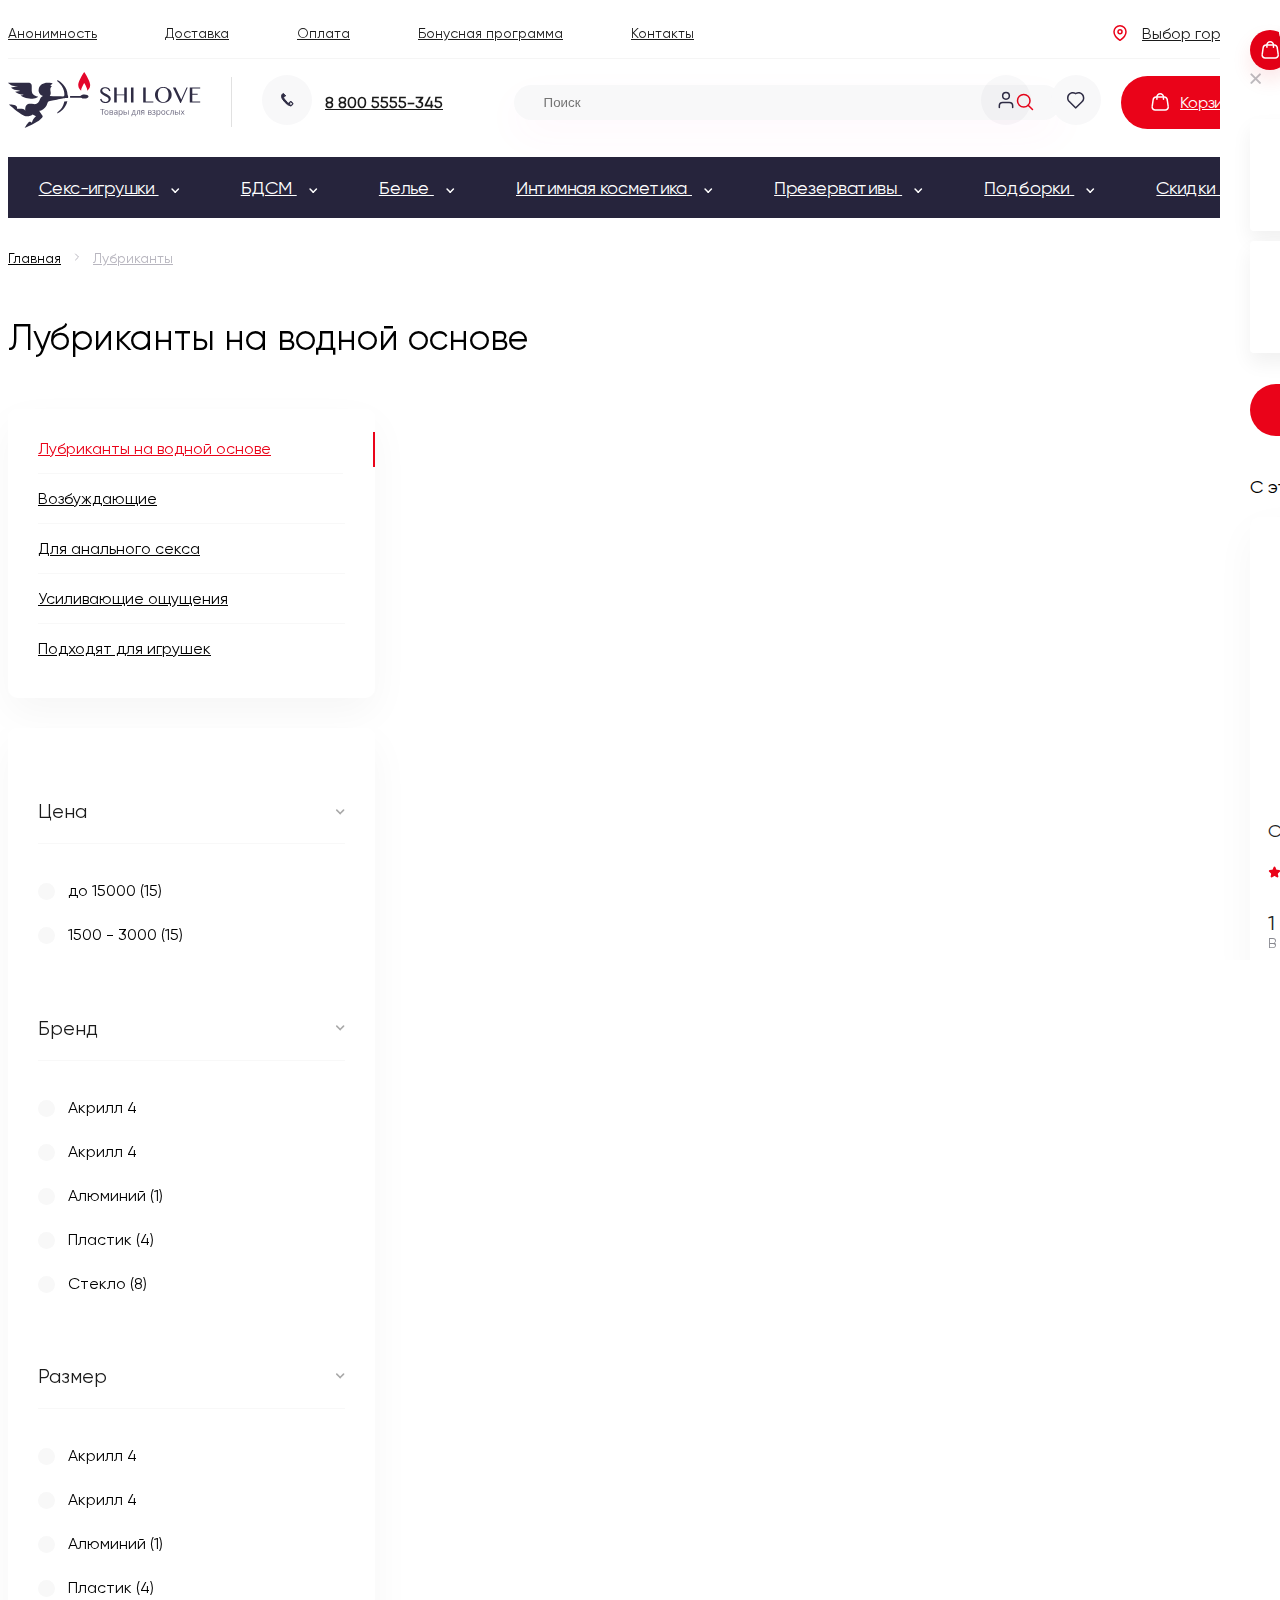
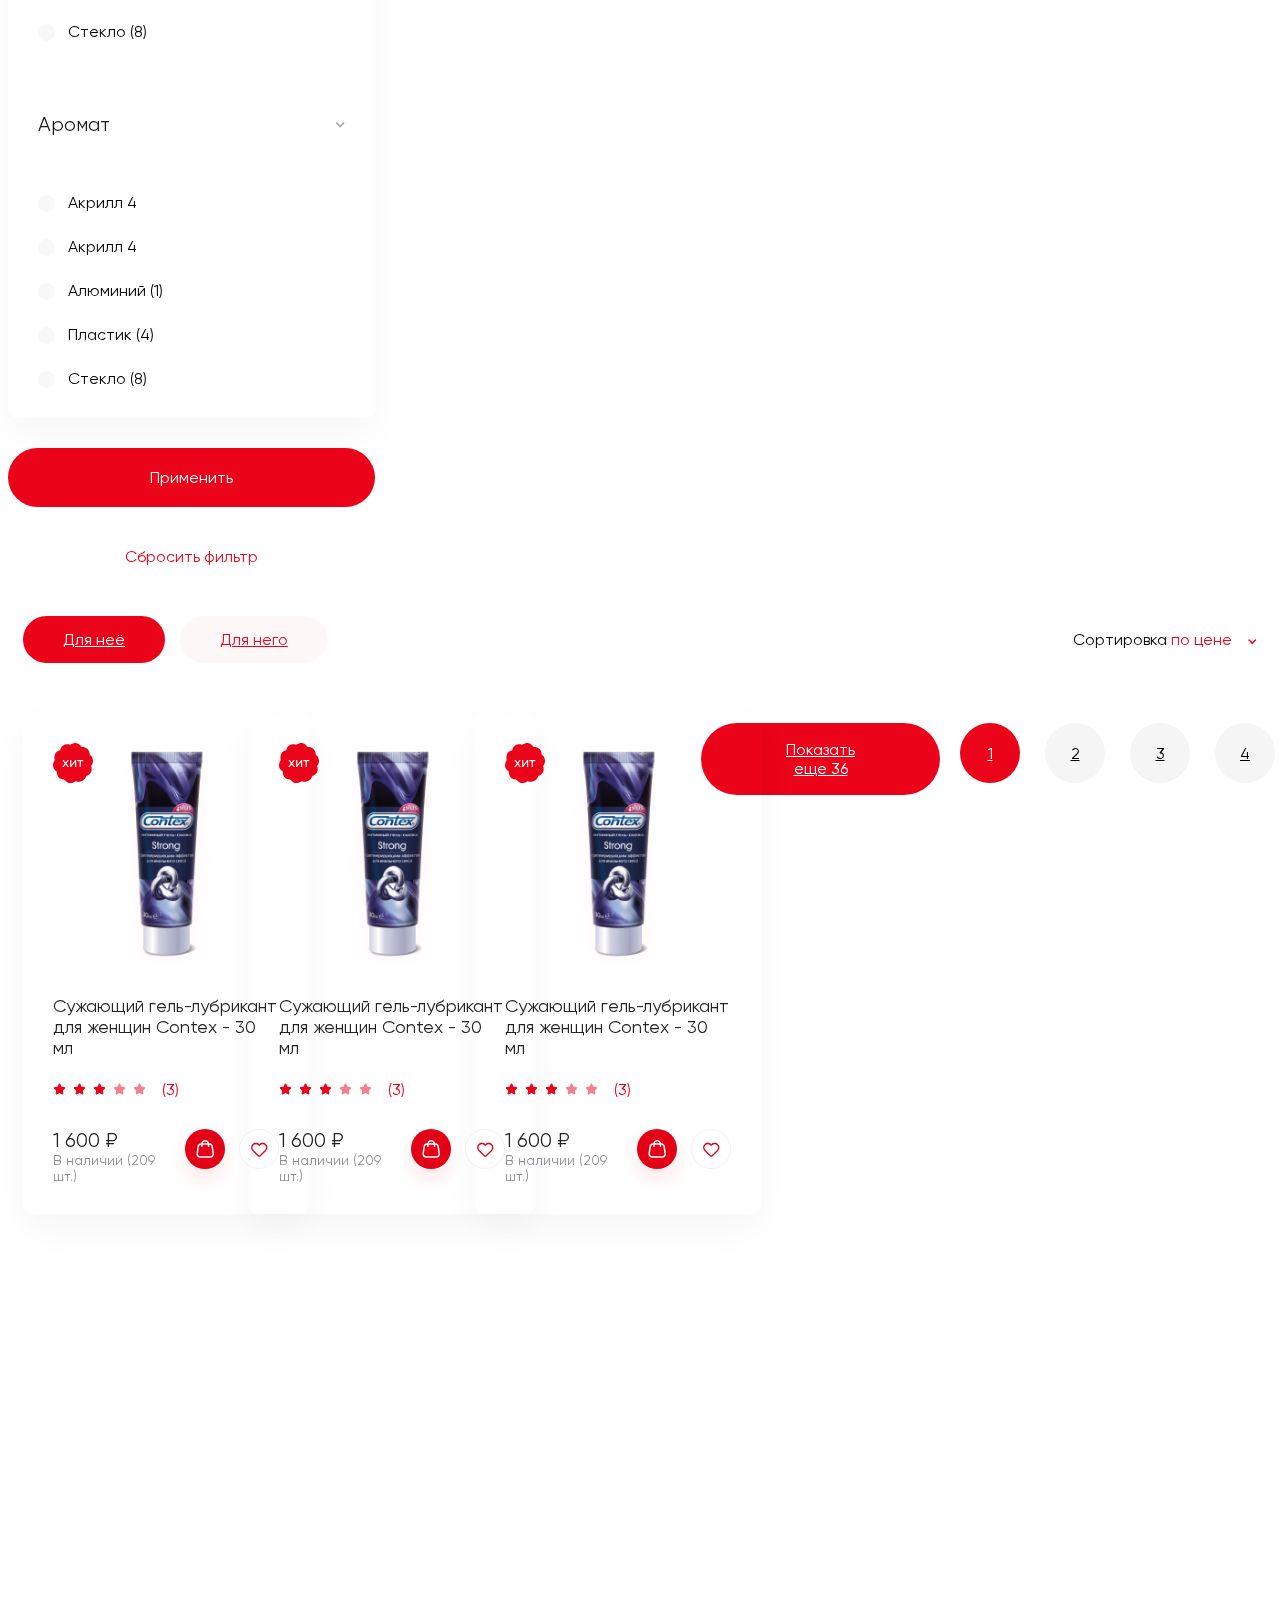
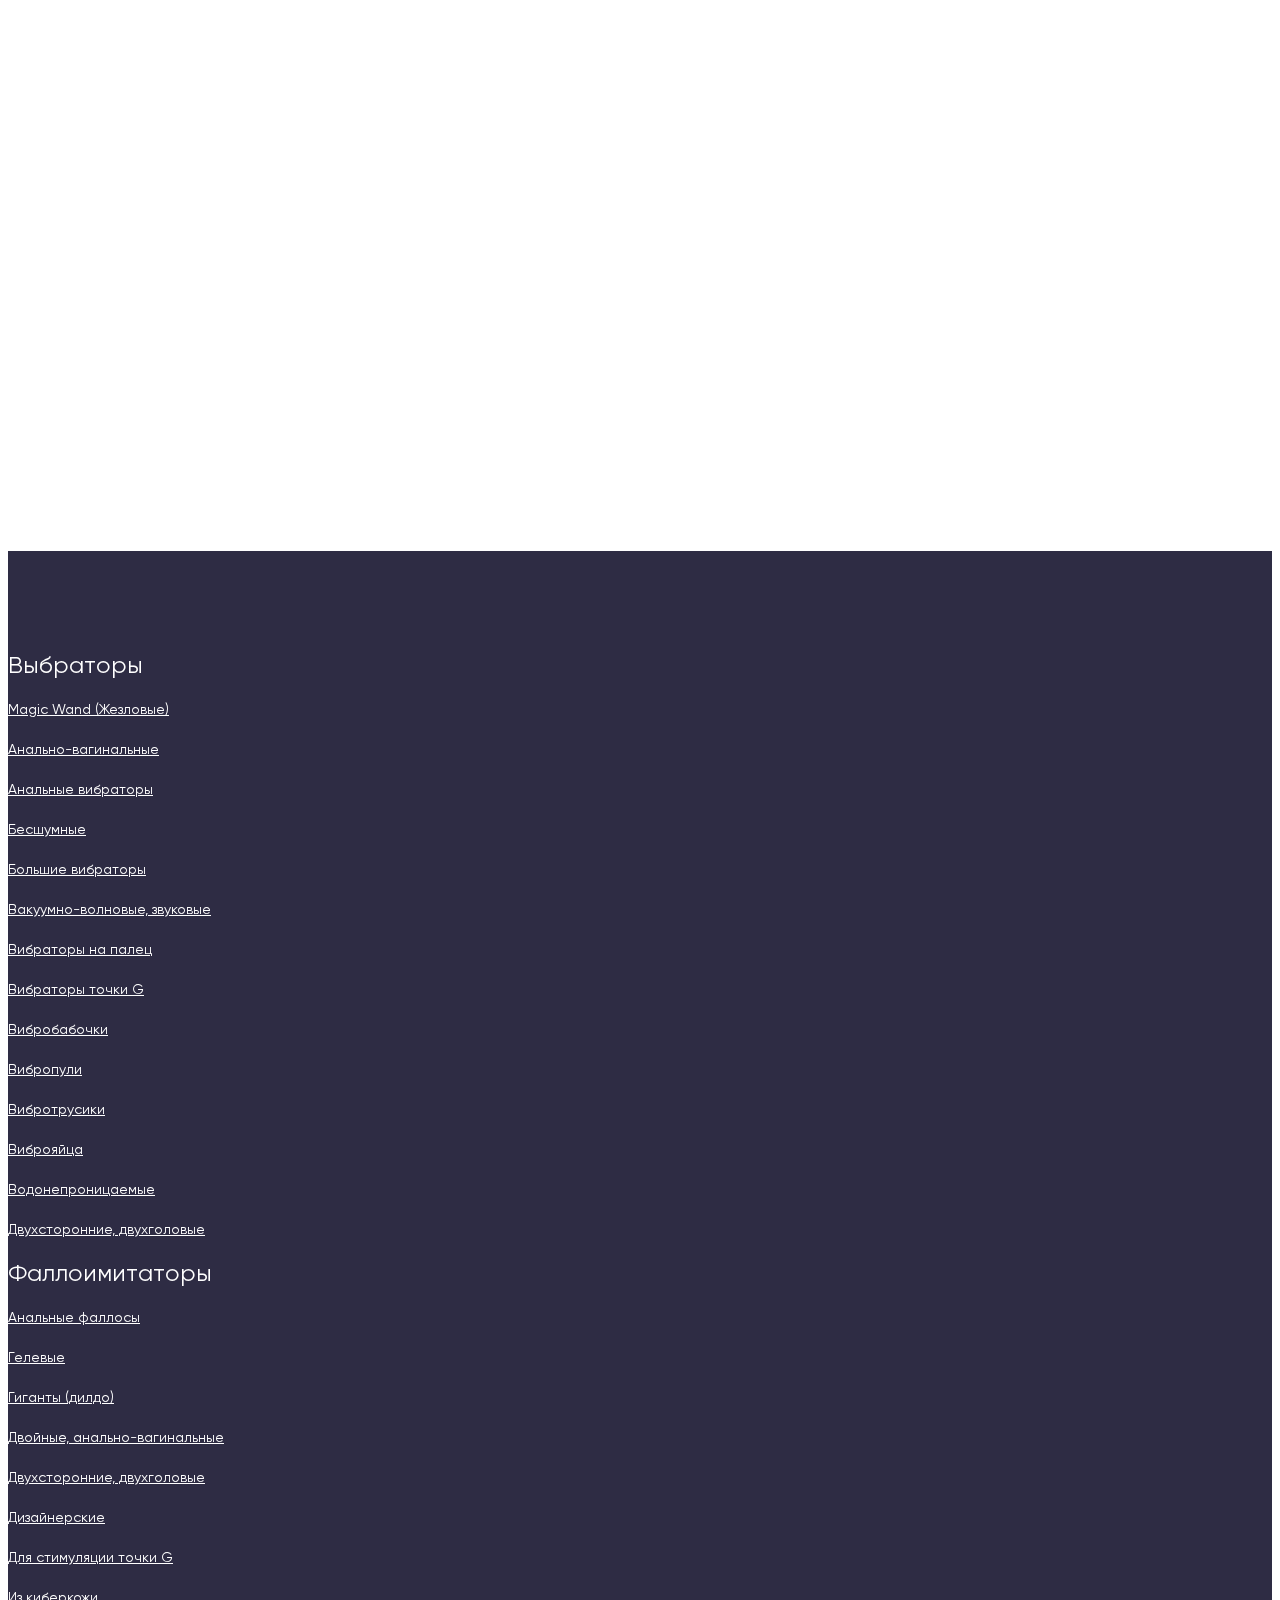
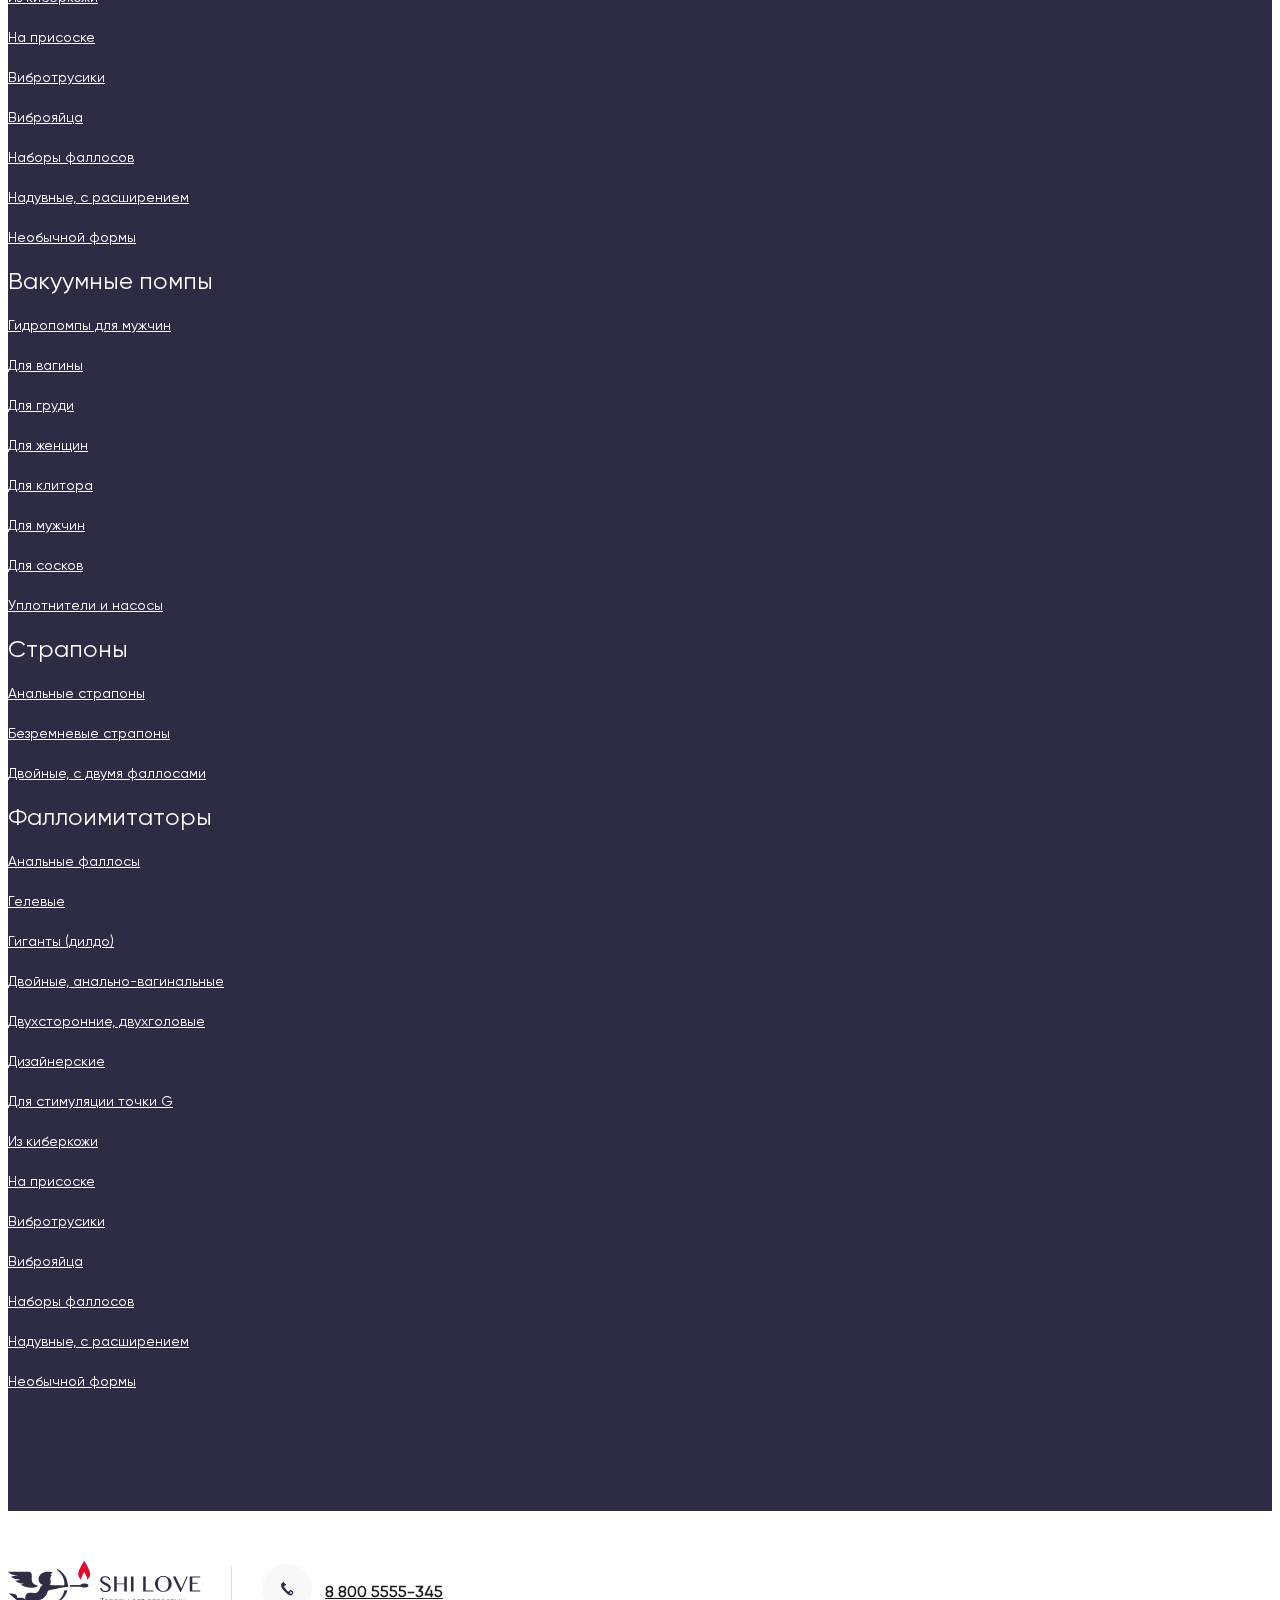
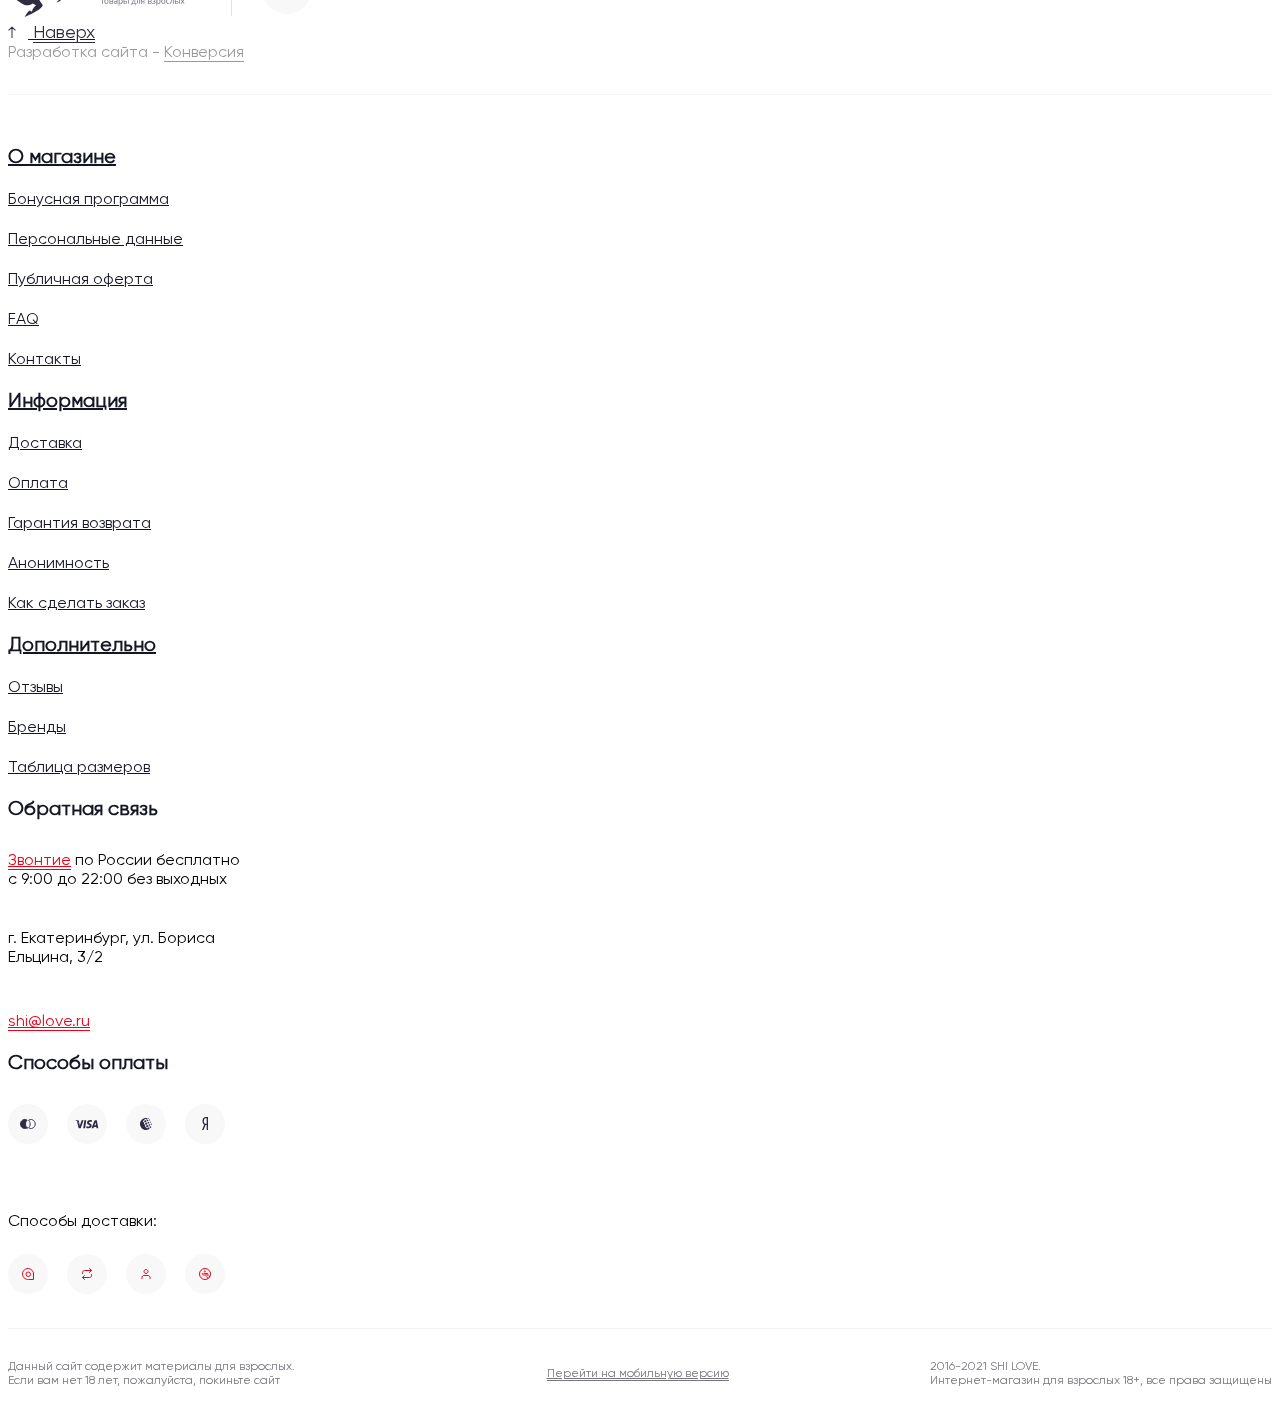
<file: category.html>
<!doctype html>
<html lang="en">

<head>
    <!-- Required meta tags -->
    <meta charset="utf-8">
    <meta name="viewport" content="width=device-width, initial-scale=1, shrink-to-fit=no">
    <link rel="stylesheet" href="https://cdn.jsdelivr.net/npm/bootstrap@4.5.3/dist/css/bootstrap.min.css"
        integrity="sha384-TX8t27EcRE3e/ihU7zmQxVncDAy5uIKz4rEkgIXeMed4M0jlfIDPvg6uqKI2xXr2" crossorigin="anonymous">
    <link rel="stylesheet" href="./js/slick/slick.css" type="text/css" />
    <link rel="stylesheet" href="./css/style.css">

    <title>Shi Love</title>
</head>

<body>

    <div class="fade-body">
    
    </div>

    <header class="main-header">


        <div class="col header-main-col">
            <div class="header-top container">
                <ul class="header-top-ul">
                    <li><a href="#">Анонимность</a></li>
                    <li><a href="#">Доставка</a></li>
                    <li><a href="#">Оплата</a></li>
                    <li><a href="#">Бонусная программа</a></li>
                    <li><a href="#">Контакты</a></li>
                </ul>
                <div class="city-dropdown">
                    <svg width="16" height="18" viewBox="0 0 16 18" fill="none" xmlns="http://www.w3.org/2000/svg">
                        <path fill-rule="evenodd" clip-rule="evenodd"
                            d="M14 7.66699C14 12.3337 8 16.3337 8 16.3337C8 16.3337 2 12.3337 2 7.66699C2 4.35328 4.68629 1.66699 8 1.66699C11.3137 1.66699 14 4.35328 14 7.66699V7.66699Z"
                            stroke="#EA0319" stroke-width="1.5" stroke-linecap="round" stroke-linejoin="round" />
                        <path fill-rule="evenodd" clip-rule="evenodd"
                            d="M8 9.66699C9.10457 9.66699 10 8.77156 10 7.66699C10 6.56242 9.10457 5.66699 8 5.66699C6.89543 5.66699 6 6.56242 6 7.66699C6 8.77156 6.89543 9.66699 8 9.66699Z"
                            stroke="#EA0319" stroke-width="1.5" stroke-linecap="round" stroke-linejoin="round" />
                    </svg>
                    <a href="#" class="city-dropdown-text">
                        Выбор города
                    </a>
                    <svg width="9" height="6" viewBox="0 0 9 6" fill="none" xmlns="http://www.w3.org/2000/svg">
                        <rect x="4.24219" y="5.30371" width="1.5" height="6" rx="0.75"
                            transform="rotate(-135 4.24219 5.30371)" fill="#EA0319" />
                        <rect y="1.06055" width="1.5" height="6" rx="0.75" transform="rotate(-45 0 1.06055)"
                            fill="#EA0319" />
                    </svg>


                </div>
            </div>
            <div class="header-border-bottom"></div>
            <div class="header-bottom container">
                <div class="header-bottom__left">
                    <a href="#" class="header-logo">
                        <svg width="193" height="56" viewBox="0 0 193 56" fill="none"
                            xmlns="http://www.w3.org/2000/svg">
                            <path
                                d="M155.222 30.0849C156.128 30.0849 156.853 29.9037 157.487 29.5413C158.121 29.1788 158.756 28.6351 159.209 28.0008C159.662 27.3665 160.024 26.6416 160.205 25.7354C160.477 24.8293 160.568 23.9232 160.568 22.8358C160.568 21.839 160.477 20.8423 160.205 20.0268C159.934 19.1206 159.662 18.3957 159.209 17.7614C158.756 17.1271 158.212 16.674 157.487 16.3116C156.853 15.9491 156.037 15.7679 155.222 15.7679C154.316 15.7679 153.591 15.9491 152.866 16.3116C152.231 16.674 151.688 17.1271 151.235 17.7614C150.782 18.3957 150.419 19.1206 150.238 20.0268C149.966 20.9329 149.875 21.839 149.875 22.8358C149.875 23.9232 149.966 24.8293 150.238 25.7354C150.51 26.6416 150.782 27.3665 151.235 28.0008C151.688 28.6351 152.231 29.1788 152.866 29.5413C153.5 29.9037 154.316 30.0849 155.222 30.0849ZM155.222 30.8099C154.044 30.8099 152.956 30.6286 151.96 30.1755C150.963 29.7225 150.057 29.1788 149.332 28.4539C148.607 27.729 147.973 26.9134 147.61 25.9167C147.157 24.9199 146.976 23.9232 146.976 22.8358C146.976 22.1109 147.066 21.386 147.248 20.7517C147.429 20.1174 147.701 19.4831 148.063 18.8488C148.426 18.3051 148.879 17.7614 149.332 17.3083C149.875 16.8553 150.419 16.4022 151.053 16.1303C151.688 15.7679 152.322 15.496 153.047 15.3148C153.772 15.1336 154.497 15.043 155.312 15.043C156.128 15.043 156.853 15.1336 157.578 15.3148C158.303 15.496 158.937 15.7679 159.571 16.1303C160.205 16.4928 160.749 16.8553 161.293 17.3083C161.836 17.7614 162.199 18.3051 162.561 18.8488C162.924 19.3924 163.196 20.0267 163.377 20.7517C163.558 21.386 163.649 22.1109 163.649 22.8358C163.649 23.5607 163.558 24.2856 163.377 24.9199C163.196 25.5542 162.924 26.1885 162.561 26.8228C162.199 27.3665 161.746 27.9102 161.293 28.4539C160.749 28.9069 160.205 29.36 159.571 29.7225C158.937 30.0849 158.303 30.3568 157.578 30.538C156.672 30.7192 155.947 30.8099 155.222 30.8099ZM167.545 15.496L173.254 27.4571L178.51 15.496H179.688L172.891 30.9005H172.257L164.917 15.496H167.545ZM192.192 15.496V16.4928H184.309V21.839H189.655V22.8358H184.309V29.5413H192.192V30.538H181.772V15.496H192.192ZM97.5003 29.9037C97.8628 29.9037 98.2253 29.8131 98.5877 29.7225C98.9502 29.6319 99.3126 29.4506 99.5845 29.2694C99.8563 29.0882 100.128 28.8163 100.309 28.5445C100.491 28.2727 100.581 27.9102 100.581 27.5477C100.581 27.0947 100.491 26.6416 100.219 26.2791C99.9469 25.9167 99.6751 25.5542 99.3126 25.2824C98.9502 25.0105 98.4971 24.7387 97.9534 24.4669C97.5003 24.195 96.9567 23.9232 96.413 23.6513C95.8693 23.3795 95.4162 23.1076 94.8725 22.8358C94.4195 22.5639 93.9664 22.2015 93.5133 21.839C93.1509 21.4766 92.7884 21.1141 92.6072 20.661C92.3353 20.208 92.2447 19.6643 92.2447 19.1206C92.2447 18.5769 92.3353 18.0332 92.6072 17.4895C92.7884 17.0365 93.1509 16.5834 93.6039 16.2209C94.057 15.8585 94.5101 15.5866 95.1444 15.4054C95.7787 15.2242 96.413 15.1336 97.2285 15.1336C97.9534 15.1336 98.5877 15.2242 99.1314 15.4054C99.6751 15.5866 100.219 15.7679 100.581 16.0397C101.034 16.3115 101.397 16.674 101.669 17.1271C101.94 17.5802 102.212 18.0332 102.394 18.6675L101.125 19.3018C100.944 18.8488 100.762 18.3957 100.581 18.0332C100.309 17.6708 100.038 17.3083 99.7657 17.0365C99.4032 16.7646 99.0408 16.5834 98.5877 16.4022C98.1346 16.221 97.6816 16.2209 97.1379 16.2209C96.6848 16.2209 96.2317 16.3116 95.8693 16.4022C95.5068 16.4928 95.235 16.674 94.9631 16.9458C94.6913 17.1271 94.5101 17.3989 94.4195 17.6708C94.3288 17.9426 94.2382 18.2145 94.2382 18.4863C94.2382 18.8488 94.3289 19.2112 94.6007 19.5737C94.8725 19.9361 95.1444 20.208 95.5974 20.4798C95.9599 20.7517 96.413 21.0235 96.9566 21.2954C97.5003 21.5672 97.9534 21.839 98.4971 22.1109C99.0408 22.3827 99.5845 22.6546 100.038 23.017C100.581 23.2889 101.034 23.6513 101.397 24.0138C101.759 24.3762 102.122 24.7387 102.394 25.1918C102.665 25.6448 102.756 26.0979 102.756 26.6416C102.756 27.2759 102.665 27.8196 102.394 28.3633C102.122 28.9069 101.85 29.36 101.397 29.7225C100.944 30.0849 100.4 30.4474 99.6751 30.6286C99.0408 30.9005 98.2253 30.9911 97.3191 30.9911C96.5942 30.9911 95.9599 30.9005 95.4162 30.7192C94.8725 30.538 94.3288 30.3568 93.8758 29.9943C93.4227 29.7225 93.0603 29.36 92.7884 28.9069C92.5166 28.4539 92.2447 28.0008 92.0635 27.3665L93.4227 26.8228C93.6039 27.2759 93.7852 27.729 94.057 28.182C94.3288 28.5445 94.6007 28.9069 94.9631 29.1788C95.3256 29.4506 95.688 29.6319 96.1411 29.8131C96.5036 29.8131 97.0473 29.9037 97.5003 29.9037ZM108.737 23.2888V30.538H106.199V15.496H108.737V22.3827H116.258V15.496H118.795V30.538H116.258V23.2888H108.737ZM122.963 15.496H125.5V30.538H122.963V15.496ZM135.196 15.496H137.733V29.5413H145.345V30.538H135.196V15.496Z"
                                fill="#2F2C44" />
                            <path
                                d="M23.9222 19.3912C23.9222 22.744 28.1811 24.1938 30.2652 24.4657C29.8121 25.1906 27.6374 26.731 22.9254 26.731C18.2135 26.731 14.1358 24.6469 12.686 23.5595L15.6763 22.9252C15.4045 22.8346 14.3171 22.6534 12.1423 22.2909C9.9676 21.9285 7.79285 20.388 7.06793 19.7537L12.1423 18.9382C11.7799 18.8476 10.6019 18.6663 8.15529 18.1226C5.7087 17.579 3.71521 16.1291 3.08091 15.4042L10.0582 14.3168C9.06144 14.2262 6.52424 14.045 4.62134 13.6826C2.71844 13.3201 0.724915 11.5984 0 10.7829H20.1164C23.2879 10.7829 23.9222 13.0483 23.741 14.1356V19.3912H23.9222ZM80.5562 24.4657C80.5562 25.6436 78.7439 26.5498 76.3879 26.5498C75.0287 26.5498 73.7601 26.1873 73.0352 25.6436H62.0708V23.922H72.4009C72.8539 23.0158 74.485 22.3815 76.3879 22.3815C78.6533 22.3815 80.5562 23.2877 80.5562 24.4657ZM56.2715 29.5401C56.0903 30.6274 55.7278 31.8054 55.1842 33.1646C53.8249 36.5174 50.744 39.2358 49.3848 40.2325V41.5011C52.3751 40.2325 57.9026 36.0643 59.3524 29.2682L56.2715 29.5401ZM28.9966 49.747C24.6471 52.4655 19.029 55.0027 16.6731 55.9994C17.7604 54.0965 20.1164 50.2001 21.2944 49.747C22.4724 49.3846 23.4691 50.2907 23.8316 50.8344C23.8316 50.7438 24.0128 50.1095 24.6471 48.4784C25.2814 46.8474 27.1843 45.0351 27.9999 44.3102L24.6471 42.4073C23.3785 43.404 20.0258 45.0351 16.6731 44.0384C13.3203 43.0416 4.80256 35.9737 0.906143 32.5303C1.08737 32.4397 1.8123 32.4397 3.44336 32.5303C5.52749 32.7115 6.79608 32.8928 8.24591 33.9802C9.4239 34.8863 9.15206 36.1549 8.88022 36.6986H13.6828C15.9481 36.6986 17.1261 38.0578 17.3073 38.7827C17.1261 37.5141 17.0355 34.6145 18.3947 33.1646C20.1164 31.443 22.0193 31.5336 25.7345 32.0772C29.3591 32.5303 30.8089 30.1744 31.9869 27.2747C32.8024 25.1 34.071 24.2844 35.249 24.0126C32.8024 23.6501 29.9934 20.9317 30.7183 17.0353C31.5338 12.867 35.249 10.7829 39.4172 10.7829C42.77 10.7829 44.401 11.3266 44.7635 11.5984C44.5823 11.5984 44.2198 11.7796 43.4949 12.4139C42.8606 13.0482 42.4075 13.7732 42.2263 14.045H42.6794H43.948C43.6761 14.3168 43.0418 15.0418 42.6794 15.6761C42.2263 16.4916 42.2263 17.3071 42.6794 20.2068C42.9512 22.0191 42.3169 23.2877 41.7732 23.922C46.0321 24.1032 51.8314 24.2844 55.3654 24.375C55.5466 24.1032 56.0903 23.5595 56.3621 23.3783C56.4527 22.3815 56.4527 19.6631 55.0935 16.401C53.7343 13.0483 50.6534 10.3298 49.2942 9.33305V8.06445C52.6469 9.51428 59.3524 14.5887 59.6242 23.1971C60.1679 23.2877 60.1679 24.1032 60.1679 25.2812C60.1679 26.5498 59.0806 25.9155 57.812 26.0967C56.5434 26.2779 41.0483 29.087 40.2328 29.6307C39.4173 30.0837 39.5985 32.6209 36.88 35.7018C34.7053 38.1484 32.2587 38.8733 31.2619 38.8733L31.8963 39.9607C31.9869 40.1419 32.3493 40.6856 32.9836 41.5918C33.6179 42.4979 34.4335 43.6759 34.7053 44.1289C34.7959 44.9445 33.3461 47.0286 28.9966 49.747Z"
                                fill="#2F2C44" />
                            <path fill-rule="evenodd" clip-rule="evenodd"
                                d="M70.2266 13.0485C70.2266 16.22 72.3107 18.2135 73.3075 18.7571C73.1262 18.6665 73.0356 18.0323 73.5793 16.3106C74.123 14.4983 75.5728 12.0517 76.2071 10.9643C76.8414 11.9611 78.2912 14.4983 78.8349 16.3106C79.3786 18.0323 79.1974 18.6665 79.1068 18.7571C80.1035 18.1228 82.1877 16.22 82.1877 13.0485C82.1877 9.87696 78.2006 2.99027 76.2071 0C74.2136 2.99027 70.2266 9.87696 70.2266 13.0485ZM73.3981 18.7571C73.3074 18.7571 73.3074 18.7571 73.3981 18.7571V18.7571Z"
                                fill="#E4062B" />
                            <path
                                d="M174.251 40.5054L172.71 38.4213H173.435L174.613 40.0524L175.791 38.4213H176.516L174.976 40.5054L176.607 42.7708H175.882L174.704 41.0491L173.435 42.7708H172.71L174.251 40.5054ZM167.636 40.7773V42.2271H168.723C169.448 42.2271 169.811 41.9553 169.811 41.5022C169.811 41.2304 169.72 41.0491 169.539 40.9585C169.358 40.8679 169.086 40.7773 168.723 40.7773H167.636ZM171.804 42.6802H171.17V38.3307H171.804V42.6802ZM167.636 40.143H168.814C169.358 40.143 169.811 40.2336 170.083 40.4148C170.354 40.5961 170.445 40.9585 170.445 41.321C170.445 41.7741 170.264 42.0459 169.992 42.3177C169.72 42.4989 169.267 42.6802 168.723 42.6802H166.911V38.3307H167.545V40.143H167.636ZM165.552 42.6802H164.918V38.8744H163.649C163.558 39.7805 163.468 40.5961 163.377 41.1397C163.287 41.6834 163.105 42.1365 162.924 42.3177C162.743 42.5896 162.471 42.6802 162.109 42.6802C161.927 42.6802 161.837 42.6802 161.746 42.5896V42.1365C161.837 42.1365 161.837 42.1365 161.927 42.1365C162.199 42.1365 162.471 41.774 162.652 41.1397C162.833 40.5054 162.924 39.5087 163.105 38.2401H165.643V42.6802H165.552ZM160.206 42.7708C159.571 42.7708 159.118 42.5896 158.756 42.2271C158.393 41.8647 158.212 41.321 158.212 40.5961C158.212 39.8711 158.393 39.3275 158.756 38.8744C159.118 38.5119 159.571 38.2401 160.296 38.2401C160.478 38.2401 160.749 38.2401 160.931 38.3307C161.112 38.3307 161.293 38.4213 161.384 38.5119L161.202 39.0556C161.021 38.965 160.931 38.965 160.749 38.8744C160.568 38.8744 160.387 38.7838 160.296 38.7838C159.39 38.7838 158.937 39.3274 158.937 40.5054C158.937 41.0491 159.028 41.4116 159.3 41.7741C159.481 42.0459 159.843 42.2271 160.296 42.2271C160.659 42.2271 161.021 42.1365 161.384 41.9553V42.499C161.021 42.7708 160.659 42.7708 160.206 42.7708ZM153.953 40.5054C153.953 41.0491 154.044 41.5022 154.316 41.7741C154.497 42.0459 154.859 42.2271 155.312 42.2271C155.766 42.2271 156.037 42.0459 156.309 41.7741C156.49 41.5022 156.672 41.0491 156.672 40.5054C156.672 39.9617 156.581 39.5087 156.309 39.2368C156.128 38.965 155.766 38.7838 155.312 38.7838C154.859 38.7838 154.588 38.965 154.316 39.2368C154.135 39.5993 153.953 39.9617 153.953 40.5054ZM157.306 40.5054C157.306 41.2303 157.125 41.774 156.762 42.1365C156.4 42.499 155.947 42.7708 155.312 42.7708C154.95 42.7708 154.588 42.6802 154.316 42.499C154.044 42.3177 153.772 42.0459 153.591 41.6834C153.41 41.321 153.319 40.9585 153.319 40.5054C153.319 39.7805 153.5 39.2368 153.863 38.8744C154.225 38.5119 154.678 38.2401 155.312 38.2401C155.947 38.2401 156.4 38.4213 156.762 38.8744C157.125 39.3275 157.306 39.8711 157.306 40.5054ZM150.51 38.8744C150.057 38.8744 149.785 38.965 149.513 39.2368C149.332 39.5087 149.241 39.8712 149.241 40.4148V40.5961C149.241 41.2304 149.332 41.6834 149.513 41.8646C149.694 42.1365 150.057 42.2271 150.51 42.2271C150.872 42.2271 151.144 42.0459 151.416 41.7741C151.597 41.5022 151.779 41.0491 151.779 40.5054C151.779 39.9617 151.688 39.5087 151.416 39.2368C151.144 38.965 150.872 38.8744 150.51 38.8744ZM150.601 42.7708C150.329 42.7708 150.057 42.6802 149.785 42.5896C149.513 42.499 149.332 42.3177 149.151 42.1365H149.06C149.06 42.4083 149.151 42.5896 149.151 42.8614V44.6737H148.516V38.3307H149.06L149.151 38.965C149.332 38.6932 149.513 38.5119 149.785 38.4213C149.966 38.3307 150.238 38.2401 150.601 38.2401C151.144 38.2401 151.597 38.4213 151.96 38.8744C152.232 39.2368 152.413 39.7805 152.413 40.5054C152.413 41.2303 152.232 41.774 151.96 42.1365C151.597 42.5896 151.144 42.7708 150.601 42.7708ZM145.436 40.143C146.251 40.143 146.704 39.8711 146.704 39.4181C146.704 38.965 146.342 38.7838 145.707 38.7838C145.526 38.7838 145.345 38.7838 145.164 38.8744C144.982 38.8744 144.801 38.965 144.529 39.0556L144.258 38.5119C144.711 38.3307 145.164 38.2401 145.707 38.2401C146.251 38.2401 146.613 38.3307 146.885 38.5119C147.157 38.6932 147.338 38.965 147.338 39.3275C147.338 39.7805 147.067 40.143 146.523 40.3242C146.885 40.4148 147.067 40.5961 147.248 40.7773C147.429 40.9585 147.52 41.2304 147.52 41.5022C147.52 41.8647 147.338 42.2271 147.067 42.4083C146.704 42.5896 146.251 42.7708 145.707 42.7708C145.073 42.7708 144.62 42.6802 144.258 42.499V41.8646C144.711 42.1365 145.254 42.2271 145.707 42.2271C146.07 42.2271 146.342 42.1365 146.614 42.0459C146.795 41.9553 146.885 41.6834 146.885 41.5022C146.885 40.9585 146.432 40.7773 145.617 40.7773H144.982V40.2336H145.436V40.143ZM142.898 39.5087C142.898 39.3275 142.808 39.1462 142.626 39.0556C142.445 38.965 142.173 38.965 141.902 38.965H140.633V40.2336H141.72C142.173 40.2336 142.445 40.143 142.626 40.0524C142.808 39.9617 142.898 39.7805 142.898 39.5087ZM142.989 41.4116C142.989 41.1397 142.898 41.0491 142.717 40.8679C142.536 40.6867 142.264 40.6867 141.811 40.6867H140.633V42.1365H141.811C142.626 42.1365 142.989 41.9553 142.989 41.4116ZM143.533 39.5087C143.533 39.7805 143.442 40.0524 143.261 40.143C143.08 40.3242 142.898 40.4148 142.536 40.4148C142.898 40.5055 143.17 40.5961 143.351 40.7773C143.533 40.9585 143.623 41.1397 143.623 41.5022C143.623 41.8647 143.442 42.2271 143.17 42.4083C142.898 42.5896 142.445 42.7708 141.902 42.7708H139.999V38.4213H141.902C142.989 38.3307 143.533 38.6932 143.533 39.5087ZM133.656 39.6899C133.656 40.2336 134.018 40.4148 134.743 40.4148H135.83V38.965H134.652C134.018 38.965 133.656 39.1462 133.656 39.6899ZM133.565 42.6802H132.75L134.018 40.8679C133.656 40.7773 133.384 40.6867 133.203 40.4148C133.021 40.2336 132.931 39.9617 132.931 39.5993C132.931 39.2368 133.021 38.8744 133.293 38.6931C133.565 38.4213 133.928 38.3307 134.381 38.3307H136.283V42.6802H135.649V40.9585H134.562L133.565 42.6802ZM132.025 42.6802H131.39V38.8744H130.122C130.031 39.7805 129.94 40.5961 129.85 41.1397C129.759 41.6834 129.578 42.1365 129.397 42.3177C129.216 42.5896 128.944 42.6802 128.581 42.6802C128.4 42.6802 128.309 42.6802 128.219 42.5896V42.1365C128.309 42.1365 128.309 42.1365 128.4 42.1365C128.672 42.1365 128.944 41.774 129.125 41.1397C129.306 40.5054 129.397 39.5087 129.578 38.2401H132.115V42.6802H132.025ZM126.588 42.1365V38.8744H125.591C125.591 39.4181 125.41 40.0524 125.229 40.6867C125.047 41.321 124.775 41.774 124.504 42.1365H126.588ZM127.856 44.2206H127.222V42.6802H124.141V44.2206H123.507V42.1365H123.869C124.232 41.6834 124.504 41.0491 124.685 40.4148C124.866 39.7805 124.957 39.0556 124.957 38.3307H127.131V42.1365H127.766V44.2206H127.856ZM116.348 40.7773V42.2271H117.436C118.161 42.2271 118.523 41.9553 118.523 41.5022C118.523 41.2304 118.432 41.0491 118.251 40.9585C118.07 40.8679 117.798 40.7773 117.436 40.7773H116.348ZM120.607 42.6802H119.973V38.3307H120.607V42.6802ZM116.348 40.143H117.526C118.07 40.143 118.523 40.2336 118.795 40.4148C119.067 40.5961 119.157 40.9585 119.157 41.321C119.157 41.7741 118.976 42.0459 118.704 42.3177C118.432 42.4989 117.979 42.6802 117.436 42.6802H115.623V38.3307H116.258V40.143H116.348ZM112.633 38.8744C112.18 38.8744 111.908 38.965 111.636 39.2368C111.455 39.5087 111.365 39.8712 111.365 40.4148V40.5961C111.365 41.2304 111.455 41.6834 111.636 41.8646C111.818 42.1365 112.18 42.2271 112.633 42.2271C112.996 42.2271 113.267 42.0459 113.539 41.7741C113.721 41.5022 113.902 41.0491 113.902 40.5054C113.902 39.9617 113.811 39.5087 113.539 39.2368C113.358 38.965 113.086 38.8744 112.633 38.8744ZM112.724 42.7708C112.452 42.7708 112.18 42.6802 111.908 42.5896C111.636 42.499 111.455 42.3177 111.274 42.1365H111.183C111.183 42.4083 111.274 42.5896 111.274 42.8614V44.6737H110.73V38.3307H111.274L111.365 38.965C111.546 38.6932 111.727 38.5119 111.999 38.4213C112.18 38.3307 112.452 38.2401 112.814 38.2401C113.358 38.2401 113.811 38.4213 114.174 38.8744C114.445 39.2368 114.627 39.7805 114.627 40.5054C114.627 41.2303 114.445 41.774 114.174 42.1365C113.72 42.5896 113.358 42.7708 112.724 42.7708ZM107.377 42.2271C107.831 42.2271 108.102 42.1365 108.374 41.8646C108.646 41.6834 108.737 41.321 108.737 40.9585V40.5961H108.102C107.559 40.5961 107.196 40.6867 106.924 40.8679C106.653 41.0491 106.562 41.2304 106.562 41.5022C106.562 41.774 106.653 41.9553 106.743 42.0459C106.924 42.2271 107.106 42.2271 107.377 42.2271ZM108.918 42.6802L108.827 42.0459C108.646 42.3177 108.374 42.499 108.193 42.5896C108.012 42.6802 107.74 42.7708 107.377 42.7708C106.924 42.7708 106.653 42.6802 106.381 42.4083C106.109 42.2271 106.018 41.8646 106.018 41.4116C106.018 40.5054 106.743 40.0524 108.102 40.0524H108.827V39.7805C108.827 39.4181 108.737 39.1462 108.646 39.0556C108.465 38.8744 108.284 38.7838 107.921 38.7838C107.559 38.7838 107.106 38.8744 106.653 39.1462L106.471 38.6026C106.653 38.5119 106.924 38.4213 107.196 38.3307C107.468 38.2401 107.74 38.2401 107.921 38.2401C108.465 38.2401 108.827 38.3307 109.099 38.6026C109.371 38.8744 109.462 39.2368 109.462 39.6899V42.6802H108.918ZM104.478 39.5087C104.478 39.3275 104.387 39.1462 104.206 39.0556C104.025 38.965 103.753 38.965 103.481 38.965H102.212V40.2336H103.3C103.753 40.2336 104.025 40.143 104.206 40.0524C104.387 39.9617 104.478 39.7805 104.478 39.5087ZM104.568 41.4116C104.568 41.1397 104.478 41.0491 104.297 40.8679C104.115 40.7773 103.844 40.6867 103.39 40.6867H102.212V42.1365H103.39C104.206 42.1365 104.568 41.9553 104.568 41.4116ZM105.112 39.5087C105.112 39.7805 105.022 40.0524 104.84 40.143C104.659 40.3242 104.478 40.4148 104.115 40.4148C104.478 40.5055 104.75 40.5961 104.931 40.7773C105.112 40.9585 105.203 41.1397 105.203 41.5022C105.203 41.8647 105.022 42.2271 104.75 42.4083C104.478 42.5896 104.025 42.7708 103.481 42.7708H101.578V38.4213H103.481C104.568 38.3307 105.112 38.6932 105.112 39.5087ZM97.1381 40.5054C97.1381 41.0491 97.2287 41.5022 97.5005 41.7741C97.6818 42.0459 98.0442 42.2271 98.4973 42.2271C98.9504 42.2271 99.2222 42.0459 99.4941 41.7741C99.6753 41.5022 99.8565 41.0491 99.8565 40.5054C99.8565 39.9617 99.7659 39.5087 99.4941 39.2368C99.3128 38.965 98.9504 38.7838 98.4973 38.7838C98.0442 38.7838 97.7724 38.965 97.5005 39.2368C97.2287 39.5993 97.1381 39.9617 97.1381 40.5054ZM100.4 40.5054C100.4 41.2303 100.219 41.774 99.8565 42.1365C99.4941 42.499 99.041 42.7708 98.4067 42.7708C98.0442 42.7708 97.6818 42.6802 97.4099 42.499C97.1381 42.3177 96.8662 42.0459 96.685 41.6834C96.5038 41.321 96.4132 40.9585 96.4132 40.5054C96.4132 39.7805 96.5944 39.2368 96.9568 38.8744C97.3193 38.5119 97.7724 38.2401 98.4067 38.2401C99.041 38.2401 99.4941 38.4213 99.8565 38.8744C100.219 39.3275 100.4 39.8711 100.4 40.5054ZM94.6009 42.6802H93.9666V37.5152H92.1543V36.8809H96.5038V37.5152H94.6915V42.6802H94.6009Z"
                                fill="#636078" />
                        </svg>
                    </a>
                    <div class="logo-separator"></div>
                    <div class="header-phone">
                        <a href="tel:88005555345">
                            <svg width="50" height="50" viewBox="0 0 50 50" fill="none"
                                xmlns="http://www.w3.org/2000/svg">
                                <circle opacity="0.03" cx="25" cy="25" r="25" fill="#161B3F" />
                                <path
                                    d="M23.3139 20.8053C23.3861 20.7051 23.431 20.5867 23.4441 20.4623C23.4571 20.338 23.4378 20.2122 23.3881 20.0983L23.3139 20.8053ZM23.3139 20.8053C23.2192 20.9379 23.1224 21.0687 23.0256 21.1996C22.9386 21.3172 22.8515 21.4349 22.7658 21.554L23.3139 20.8053ZM28.3973 26.6256L28.6739 27.0421C28.7097 27.0183 28.7494 27.0063 28.7887 27.0055C28.828 27.0047 28.8679 27.0151 28.9043 27.0372L28.9194 27.0464L28.9352 27.0545C29.5513 27.3717 30.0571 27.8869 30.3755 28.5281L30.3809 28.539L30.3869 28.5497C30.4409 28.6464 30.4661 28.7596 30.4574 28.8737C30.4486 28.9879 30.4067 29.0946 30.3397 29.1799L30.3346 29.1863L30.3297 29.1929C29.7052 30.0437 28.9519 30.5215 27.9656 30.5462C27.8547 30.5442 27.744 30.5366 27.6338 30.5234C26.8596 30.4056 26.1224 30.0972 25.484 29.6224L25.484 29.6224L25.4785 29.6184C24.6917 29.0497 23.9686 28.3908 23.3229 27.654L23.3229 27.6539L23.3182 27.6487C23.227 27.5475 23.1359 27.4469 23.0452 27.3466C22.3094 26.5332 21.5942 25.7427 20.9654 24.8714C20.4057 24.0797 19.9324 23.2867 19.6766 22.3934L19.6767 22.3933L19.6731 22.3816C19.502 21.8356 19.4569 21.255 19.5416 20.6871C19.6462 20.0521 19.97 19.5218 20.4468 19.0558C20.6427 18.8746 20.855 18.714 21.0806 18.5762L21.0879 18.5717L21.0952 18.5669C21.1645 18.5213 21.2432 18.4987 21.3219 18.5001C21.4006 18.5014 21.4788 18.5265 21.547 18.5747L21.5597 18.5837L21.5729 18.5919C22.1888 18.9722 22.6647 19.5622 22.9174 20.267L22.9231 20.2828L22.9298 20.2982C22.9447 20.3325 22.9509 20.3713 22.9468 20.4101L22.9468 20.4101C22.9427 20.449 22.9288 20.4844 22.9082 20.513L22.907 20.5147C22.8199 20.6367 22.7305 20.7578 22.6384 20.8823L22.6231 20.9029C22.5366 21.0199 22.4476 21.1401 22.3599 21.2621L22.3592 21.263C22.3299 21.304 22.2993 21.3463 22.2677 21.3899C22.141 21.5648 22 21.7594 21.8768 21.9617C21.7509 22.1514 21.6856 22.3748 21.6875 22.6016C21.6895 22.8321 21.7609 23.0579 21.8942 23.2472C21.9746 23.3643 22.0558 23.4844 22.1382 23.6061C22.4111 24.0096 22.6968 24.4318 23.0054 24.8255C23.7282 25.7539 24.5287 26.6146 25.3977 27.3975L25.3995 27.3991C25.5783 27.5587 25.7689 27.7026 25.9411 27.8326C25.967 27.8521 25.9924 27.8713 26.0173 27.8902C26.1769 28.0169 26.3699 28.0956 26.5743 28.1149C26.7795 28.1342 26.9849 28.0924 27.166 27.996C27.396 27.8782 27.6198 27.748 27.8366 27.6061L27.8387 27.6046C27.9748 27.5145 28.1345 27.4062 28.2904 27.3006C28.4277 27.2075 28.5619 27.1166 28.6742 27.0419L28.3973 26.6256ZM28.3973 26.6256C28.2657 26.7131 28.1342 26.8023 28.0022 26.8919C27.8565 26.9907 27.7103 27.09 27.5626 27.1878L27.9674 31.0463C29.149 31.0202 30.0377 30.4358 30.7328 29.4888C30.8619 29.3245 30.9398 29.1232 30.9559 28.9119C30.9721 28.7005 30.9258 28.4891 30.8233 28.3057C30.4586 27.5713 29.8772 26.9771 29.164 26.6099C29.0473 26.5389 28.9139 26.5028 28.7785 26.5056C28.6432 26.5084 28.5113 26.5499 28.3973 26.6256Z"
                                    fill="#2E2C44" stroke="#2E2C44" />
                            </svg>

                        </a>
                        <a href="tel:88005555345" class="tel-link">8 800 5555-345</a>
                    </div>
                </div>
                <div class="header-bottom__right">
                    <div class="search">
                        <input class="search-input" type="text" name="Поиск по сайту" id="search-site-input" placeholder="Поиск">
                    </div>
                    <a class="profile" href="#">
                        <svg width="50" height="50" viewBox="0 0 50 50" fill="none" xmlns="http://www.w3.org/2000/svg">
                            <circle opacity="0.03" cx="25" cy="25" r="25" fill="#161B3F" />
                            <path
                                d="M31.6663 32.5V30.8333C31.6663 28.9924 30.174 27.5 28.333 27.5H21.6663C19.8254 27.5 18.333 28.9924 18.333 30.8333V32.5"
                                stroke="#2E2C44" stroke-width="1.5" stroke-linecap="round" stroke-linejoin="round" />
                            <path fill-rule="evenodd" clip-rule="evenodd"
                                d="M25.0003 24.1667C26.8413 24.1667 28.3337 22.6743 28.3337 20.8333C28.3337 18.9924 26.8413 17.5 25.0003 17.5C23.1594 17.5 21.667 18.9924 21.667 20.8333C21.667 22.6743 23.1594 24.1667 25.0003 24.1667Z"
                                stroke="#2E2C44" stroke-width="1.5" stroke-linecap="round" stroke-linejoin="round" />
                        </svg>

                    </a>
                    <a class="like-btn-header" href="#">
                        <svg width="50" height="50" viewBox="0 0 50 50" fill="none" xmlns="http://www.w3.org/2000/svg">
                            <circle cx="25" cy="25" r="25" fill="#F8F8F9" />
                            <mask id="path-2-inside-1" fill="white">
                                <path fill-rule="evenodd" clip-rule="evenodd"
                                    d="M16 22.9063C16 19.6443 18.6443 17 21.9063 17C22.9135 17 23.8619 17.2521 24.6917 17.6967C25.5215 17.2521 26.4698 17 27.4771 17C30.739 17 33.3834 19.6443 33.3834 22.9063C33.3834 24.6003 32.6702 26.1278 31.5277 27.2048L25.396 33.3364C25.0055 33.7269 24.3723 33.7269 23.9818 33.3364L17.7283 27.0829L17.7292 27.082C16.6608 26.0132 16 24.5369 16 22.9063Z" />
                            </mask>
                            <path
                                d="M24.6917 17.6967L23.9833 19.0189L24.6917 19.3985L25.4001 19.0189L24.6917 17.6967ZM31.5277 27.2048L30.4987 26.1133L30.4826 26.1285L30.467 26.1441L31.5277 27.2048ZM25.396 33.3364L24.3354 32.2757L24.3354 32.2758L25.396 33.3364ZM23.9818 33.3364L25.0425 32.2757L23.9818 33.3364ZM17.7283 27.0829L16.6674 26.0224L15.6072 27.0831L16.6677 28.1436L17.7283 27.0829ZM17.7292 27.082L18.7901 28.1424L19.8502 27.0819L18.7901 26.0215L17.7292 27.082ZM21.9063 15.5C17.8159 15.5 14.5 18.8159 14.5 22.9063H17.5C17.5 20.4728 19.4728 18.5 21.9063 18.5V15.5ZM25.4001 16.3746C24.3578 15.8161 23.1667 15.5 21.9063 15.5V18.5C22.6603 18.5 23.366 18.6882 23.9833 19.0189L25.4001 16.3746ZM27.4771 15.5C26.2167 15.5 25.0256 15.8161 23.9833 16.3746L25.4001 19.0189C26.0174 18.6882 26.723 18.5 27.4771 18.5V15.5ZM34.8834 22.9063C34.8834 18.8159 31.5675 15.5 27.4771 15.5V18.5C29.9106 18.5 31.8834 20.4728 31.8834 22.9063H34.8834ZM32.5566 28.2963C33.9872 26.9477 34.8834 25.0304 34.8834 22.9063H31.8834C31.8834 24.1702 31.3531 25.3079 30.4987 26.1133L32.5566 28.2963ZM30.467 26.1441L24.3354 32.2757L26.4567 34.3971L32.5883 28.2654L30.467 26.1441ZM24.3354 32.2758C24.5306 32.0805 24.8472 32.0805 25.0425 32.2757L22.9212 34.3971C23.8975 35.3734 25.4804 35.3734 26.4567 34.3971L24.3354 32.2758ZM25.0425 32.2757L18.789 26.0222L16.6677 28.1436L22.9212 34.3971L25.0425 32.2757ZM18.7892 28.1434L18.7901 28.1424L16.6684 26.0215L16.6674 26.0224L18.7892 28.1434ZM14.5 22.9063C14.5 24.9506 15.3303 26.8039 16.6684 28.1425L18.7901 26.0215C17.9913 25.2225 17.5 24.1232 17.5 22.9063H14.5Z"
                                fill="#2E2C44" mask="url(#path-2-inside-1)" />
                        </svg>


                    </a>


                    <div class="hamburger" id="ham">
                        <div class="line-container">
                            <div class="line firstline"></div>
                            <div class="line secondline"></div>
                            <div class="line thirdline"></div>
                        </div>
                        <div class="hamburger-text">Меню</div>
                    </div>

                    <a href="#" class="main-btn basket-btn-in-header">
                        <img src="./assets/img/basket-icon.svg" alt="">

                    <span class="basket-text">
                        Корзина
                    </span>
                    
                    
                    </a>


                    
                </div>

            </div>
        </div>



      


        <div class="category-menu">
            <div class="category-ul container">
                <div class="category-li-container"><a href="#">Секс-игрушки <svg width="9" height="6" viewBox="0 0 9 6" fill="none" xmlns="http://www.w3.org/2000/svg">
                    <rect x="4.24219" y="5.30371" width="1.5" height="6" rx="0.75" transform="rotate(-135 4.24219 5.30371)" fill="white"></rect>
                    <rect y="1.06055" width="1.5" height="6" rx="0.75" transform="rotate(-45 0 1.06055)" fill="white"></rect>
                    </svg>
                    </a>




                    


                    <div class="dropdownmenu"> 
                        <div class="container">
                        <div class="row">
                            <div class="col products-list-sect__ul-container">
                                <ul class="products-list-sect__ul for-her-ul">
                                    <li class="products-list__title">Для неё</li>
                                    <li><a href="#">Анальная стимуляция</a></li>
                                    <li><a href="#">Фаллоимитаторы</a></li>
                                    <li><a href="#">Стимуляция клитора</a></li>
                                    <li><a href="#">Страпоны</a></li>
                                    <li><a href="#">Виброяйца</a></li>
                                    <li><a href="#">Секс-куклы</a></li>
                                    <li><a href="#">Пробки со стразами</a></li>
                                    <li><a href="#">Вагинальные шарики</a></li>
                                    <li><a href="#">Вакуумные помпы</a></li>
                                    <li><a href="#">Стимуляция груди</a></li>
                                    <li><a href="#">Тренажеры интимных мышц</a></li>
                                    <li><a href="#">Тренинги для женщин</a></li>
                                </ul>
                                </div>




            
            
            
            
                            <div class="col products-list-sect__ul-container">
                                <ul class="products-list-sect__ul for-him-ul">
                                    <li class="products-list__title">Для него</li>
                                    <li><a href="#">Вагины и мастурбаторы</a></li>
                                    <li><a href="#">Анальная стимуляция</a></li>
                                    <li><a href="#">Секс куклы</a></li>
                                    <li><a href="#">Увеличение члена</a></li>
                                    <li><a href="#">Вакуумные и гидро-помпы</a></li>
                                    <li><a href="#">Страпоны</a></li>
                                    <li><a href="#">Фаллопротезы</a></li>
                                    <li><a href="#">Тренинги для мужчин</a></li>
                                </ul>
                            </div>


                            
                            <div class="col products-list-sect__ul-container">
                                <ul class="products-list-sect__ul for-them-ul">
                                    <li class="products-list__title">Подарочные сертификаты</li>
                                    <li><a href="#">Игрушки для двоих</a></li>
                                    <li><a href="#">Эротические игры</a></li>
                                    <li><a href="#">Интимная гигиена</a></li>
                                    <li><a href="#">Массажеры</a></li>
                                    <li><a href="#">Анальные игрушки</a></li>
                                    <li><a href="#">Страпоны для пар</a></li>
                                    <li><a href="#">Создание копии фалоса</a></li>
                                    <li><a href="#">Книги и журналы</a></li>
                                    <li><a href="#">Подарки и приколы</a></li>
                                    <li><a href="#">Аксессуары и батарейки</a></li>
                                    <li><a href="#">Чистка игрушек</a></li>
                                    <li><a href="#">Тренинги по сексу</a></li>
                                </ul>
                            </div>







                            <div class="col products-list-sect__ul-container">
                                <ul class="products-list-sect__ul for-brands-ul">
                                    <li class="products-list__title">Бренды</li>
                                    <li><a href="#">Fun Factory, Германия</a></li>
                                    <li><a href="#">We-Vibe, Канада</a></li>
                                    <li><a href="#">Nexus, Великобритания</a></li>
                                    <li><a href="#">Fun Factory, Германия</a></li>
                                    <li><a href="#">We-Vibe, Канада</a></li>
                                    <li><a href="#">Nexus, Великобритания</a></li>
                                </ul>
                            </div>
            
                        
            
            
            
                    
            
            
                            <div class="col products-list-sect__ul-container">
                                <div class="sale-card">
                                    <svg width="57" height="74" viewBox="0 0 57 74" fill="none" xmlns="http://www.w3.org/2000/svg">
                                        <path fill-rule="evenodd" clip-rule="evenodd" d="M34.3885 0C21.0126 5.5034 -4.74863 23.42 0.761072 50.6317C1.18327 52.7168 1.77601 54.5269 2.51775 56.0844C7.94438 68.9124 22.1713 76.0424 35.9607 72.2346C49.5068 68.4939 57.9987 55.477 56.4692 41.9413C56.4828 41.9271 56.4965 41.9129 56.5101 41.8988C55.705 33.4449 52.191 26.657 49.1815 21.8082C46.1721 16.9595 44.688 15.1141 44.3221 14.7975C44.1616 16.2339 43.0645 19.3211 39.9606 20.1782C36.0807 21.2496 33.3904 19.0691 32.2116 14.8006C31.0329 10.5322 32.248 4.34977 34.3885 0Z" fill="#EA0319"></path>
                                        <path fill-rule="evenodd" clip-rule="evenodd" d="M20.6098 46.8221C19.3569 45.5688 18.582 43.8377 18.582 41.9256C18.582 38.1007 21.6827 35 25.5076 35C26.6886 35 27.8006 35.2956 28.7736 35.8169C29.7465 35.2956 30.8585 35 32.0396 35C35.8645 35 38.9651 38.1007 38.9651 41.9256C38.9651 43.9071 38.1329 45.6943 36.799 46.9567L29.478 54.2777C29.0875 54.6682 28.4543 54.6682 28.0638 54.2777L20.609 46.8229L20.6098 46.8221Z" fill="white"></path>
                                        </svg>
                                        <p class="sale-card__title">Скидки до 50%</p>  
                                        <a href="#" class="main-btn white-btn">Смотреть товары</a>                                     
                                </div>
                            </div>
            
            
                        </div>
                    </div>
                    <div class="dropdown-mask"></div>
                </div> 




            </div>
                    <div class="li-separator"></div>
                <div class="category-li-container"><a href="#">БДСМ <svg width="9" height="6" viewBox="0 0 9 6" fill="none" xmlns="http://www.w3.org/2000/svg">
                    <rect x="4.24219" y="5.30371" width="1.5" height="6" rx="0.75" transform="rotate(-135 4.24219 5.30371)" fill="white"></rect>
                    <rect y="1.06055" width="1.5" height="6" rx="0.75" transform="rotate(-45 0 1.06055)" fill="white"></rect>
                    </svg></a></div>
                    <div class="li-separator"></div>
                <div class="category-li-container"><a href="#">Белье <svg width="9" height="6" viewBox="0 0 9 6" fill="none" xmlns="http://www.w3.org/2000/svg">
                    <rect x="4.24219" y="5.30371" width="1.5" height="6" rx="0.75" transform="rotate(-135 4.24219 5.30371)" fill="white"></rect>
                    <rect y="1.06055" width="1.5" height="6" rx="0.75" transform="rotate(-45 0 1.06055)" fill="white"></rect>
                    </svg></a></div>
                    <div class="li-separator"></div>
                <div class="category-li-container"><a href="#">Интимная косметика <svg width="9" height="6" viewBox="0 0 9 6" fill="none" xmlns="http://www.w3.org/2000/svg">
                    <rect x="4.24219" y="5.30371" width="1.5" height="6" rx="0.75" transform="rotate(-135 4.24219 5.30371)" fill="white"></rect>
                    <rect y="1.06055" width="1.5" height="6" rx="0.75" transform="rotate(-45 0 1.06055)" fill="white"></rect>
                    </svg>  </a></div>
                    <div class="li-separator"></div>
                <div class="category-li-container"><a href="#">Презервативы <svg width="9" height="6" viewBox="0 0 9 6" fill="none" xmlns="http://www.w3.org/2000/svg">
                    <rect x="4.24219" y="5.30371" width="1.5" height="6" rx="0.75" transform="rotate(-135 4.24219 5.30371)" fill="white"></rect>
                    <rect y="1.06055" width="1.5" height="6" rx="0.75" transform="rotate(-45 0 1.06055)" fill="white"></rect>
                    </svg></a></div>
                    <div class="li-separator"></div>
                <div class="category-li-container"><a href="#">Подборки <svg width="9" height="6" viewBox="0 0 9 6" fill="none" xmlns="http://www.w3.org/2000/svg">
                    <rect x="4.24219" y="5.30371" width="1.5" height="6" rx="0.75" transform="rotate(-135 4.24219 5.30371)" fill="white"></rect>
                    <rect y="1.06055" width="1.5" height="6" rx="0.75" transform="rotate(-45 0 1.06055)" fill="white"></rect>
                    </svg></a></div>
                    <div class="li-separator"></div>
                <div class="category-li-container"><a href="#">Скидки <svg width="9" height="6" viewBox="0 0 9 6" fill="none" xmlns="http://www.w3.org/2000/svg">
                    <rect x="4.24219" y="5.30371" width="1.5" height="6" rx="0.75" transform="rotate(-135 4.24219 5.30371)" fill="white"></rect>
                    <rect y="1.06055" width="1.5" height="6" rx="0.75" transform="rotate(-45 0 1.06055)" fill="white"></rect>
                    </svg></a></div>
            </div>
        </div>




        
      

          <nav class="nav-drill-header">
            <div class="nav-items nav-level-1">
                <div class="nav-drill__search">

                </div>
              
                <div class="nav-drill-header__row-btns">

                </div>

               <div class="nav-item nav-expand nav-expand-header">
                      <a class="nav-link nav-expand-link" href="#">
                          Секс-игрушки
                      </a>
                      <div class="nav-items nav-expand-content">
                         <h2 class="nav-content-title">
                            Секс-игрушки
                         </h2>
                         <div class="row nav-content-btns-row">
                             <div class="nav-content-btn js-tab-trigger active" data-tab="1">Для неё</div>
                             <div class="nav-content-btn js-tab-trigger" data-tab="2">Для него</div>
                             <div class="nav-content-btn js-tab-trigger" data-tab="3">Для пар</div>
                             <div class="nav-content-btn js-tab-trigger" data-tab="4">Бренды</div>
                         </div>
                         <div class="tabs-mobile-menu-content">
                            <ul class="nav-content-ul js-tab-content for-her-nav-content active" data-tab="1">
                      
                            </ul>
    
    
                            <ul class="nav-content-ul js-tab-content for-him-nav-content" data-tab="2">
                                
                            </ul>

                            <ul class="nav-content-ul js-tab-content for-them-nav-content" data-tab="3">
                                
                            </ul>

                            <ul class="nav-content-ul js-tab-content for-brands-nav-content" data-tab="4">
                                
                            </ul>
                         </div>



                        </div>
                   
                  </div>
              <div class="nav-item nav-expand nav-expand-header">
                      <a class="nav-link  nav-expand-link" href="#">
                         БДСМ
                      </a>
                      <div class="nav-items nav-expand-content">
                        <h2 class="nav-content-title">
                           БДСМ
                        </h2>
                        <div class="row nav-content-btns-row">
                            <div class="nav-content-btn js-tab-trigger active" data-tab="1">Для неё</div>
                            <div class="nav-content-btn js-tab-trigger" data-tab="2">Для него</div>
                            <div class="nav-content-btn js-tab-trigger" data-tab="3">Для пар</div>
                            <div class="nav-content-btn js-tab-trigger" data-tab="4">Бренды</div>
                        </div>
                        <div class="tabs-mobile-menu-content">
                           <ul class="nav-content-ul js-tab-content for-her-nav-content active" data-tab="1">
                     
                           </ul>
   
   
                           <ul class="nav-content-ul js-tab-content for-him-nav-content" data-tab="2">
                               
                           </ul>

                           <ul class="nav-content-ul js-tab-content for-them-nav-content" data-tab="3">
                               
                           </ul>

                           <ul class="nav-content-ul js-tab-content for-brands-nav-content" data-tab="4">
                               
                           </ul>
                        </div>



                       </div>
                  </div>
                  <div class="nav-item nav-expand nav-expand-header">
                    <a class="nav-link  nav-expand-link" href="#">
                        Интимная косметика
                    </a>
                    <ul class="nav-items nav-expand-content">
                      <li class="nav-item">
                          <a class="nav-link" href="#">
                              Level 2
                          </a>
                      </li>
                 
                      <li class="nav-item">
                          <a class="nav-link" href="#">
                              Level 2 Directory
                          </a>
                      </li>
                      <li class="nav-item">
                          <a class="nav-link" href="#">
                              Level 2 Contact
                          </a>
                      </li>
                      <li class="nav-item">
                          <a class="nav-link" href="#">
                              Level 2 Quick links
                          </a>
                      </li>
                      <li class="nav-item">
                          <a class="nav-link" href="#">
                              Level 2 Launchpad
                          </a>
                      </li>
                      <li class="nav-item">
                          <a class="nav-link" href="#">
                              Level 2 Launchpad
                          </a>
                      </li>
                      <li class="nav-item">
                          <a class="nav-link" href="#">
                              Level 2 Launchpad
                          </a>
                      </li>
                      <li class="nav-item">
                          <a class="nav-link" href="#">
                              Level 2 Launchpad
                          </a>
                      </li>
                  </ul>
                </div>
                <div class="nav-item nav-expand nav-expand-header">
                    <a class="nav-link  nav-expand-link" href="#">
                        Презервативы
                    </a>
                    <ul class="nav-items nav-expand-content">
                      <li class="nav-item">
                          <a class="nav-link" href="#">
                              Level 2
                          </a>
                      </li>
                    
                      <li class="nav-item">
                          <a class="nav-link" href="#">
                              Level 2 Directory
                          </a>
                      </li>
                      <li class="nav-item">
                          <a class="nav-link" href="#">
                              Level 2 Contact
                          </a>
                      </li>
                      <li class="nav-item">
                          <a class="nav-link" href="#">
                              Level 2 Quick links
                          </a>
                      </li>
                      <li class="nav-item">
                          <a class="nav-link" href="#">
                              Level 2 Launchpad
                          </a>
                      </li>
                      <li class="nav-item">
                          <a class="nav-link" href="#">
                              Level 2 Launchpad
                          </a>
                      </li>
                      <li class="nav-item">
                          <a class="nav-link" href="#">
                              Level 2 Launchpad
                          </a>
                      </li>
                      <li class="nav-item">
                          <a class="nav-link" href="#">
                              Level 2 Launchpad
                          </a>
                      </li>
                  </ul>
                </div>
                <div class="nav-item nav-expand nav-expand-header">
                    <a class="nav-link  nav-expand-link" href="#">
                       Бельё
                    </a>
                    <ul class="nav-items nav-expand-content">
                      <li class="nav-item">
                          <a class="nav-link" href="#">
                              Level 2
                          </a>
                      </li>
               
                      <li class="nav-item">
                          <a class="nav-link" href="#">
                              Level 2 Directory
                          </a>
                      </li>
                      <li class="nav-item">
                          <a class="nav-link" href="#">
                              Level 2 Contact
                          </a>
                      </li>
                      <li class="nav-item">
                          <a class="nav-link" href="#">
                              Level 2 Quick links
                          </a>
                      </li>
                      <li class="nav-item">
                          <a class="nav-link" href="#">
                              Level 2 Launchpad
                          </a>
                      </li>
                      <li class="nav-item">
                          <a class="nav-link" href="#">
                              Level 2 Launchpad
                          </a>
                      </li>
                      <li class="nav-item">
                          <a class="nav-link" href="#">
                              Level 2 Launchpad
                          </a>
                      </li>
                      <li class="nav-item">
                          <a class="nav-link" href="#">
                              Level 2 Launchpad
                          </a>
                      </li>
                  </ul>
                </div>
                <div class="nav-item nav-expand nav-expand-header">
                    <a class="nav-link  nav-expand-link" href="#">
                       Подборка
                    </a>
                    <ul class="nav-items nav-expand-content">
                      <li class="nav-item">
                          <a class="nav-link" href="#">
                              Level 2
                          </a>
                      </li>
                  
                      <li class="nav-item">
                          <a class="nav-link" href="#">
                              Level 2 Directory
                          </a>
                      </li>
                      <li class="nav-item">
                          <a class="nav-link" href="#">
                              Level 2 Contact
                          </a>
                      </li>
                      <li class="nav-item">
                          <a class="nav-link" href="#">
                              Level 2 Quick links
                          </a>
                      </li>
                      <li class="nav-item">
                          <a class="nav-link" href="#">
                              Level 2 Launchpad
                          </a>
                      </li>
                      <li class="nav-item">
                          <a class="nav-link" href="#">
                              Level 2 Launchpad
                          </a>
                      </li>
                      <li class="nav-item">
                          <a class="nav-link" href="#">
                              Level 2 Launchpad
                          </a>
                      </li>
                      <li class="nav-item">
                          <a class="nav-link" href="#">
                              Level 2 Launchpad
                          </a>
                      </li>
                  </ul>
                </div>
                <div class="nav-item nav-expand nav-expand-header">
                    <a class="nav-link  nav-expand-link" href="#">
                       Скидки
                    </a>
                    <ul class="nav-items nav-expand-content">
                      <li class="nav-item">
                          <a class="nav-link" href="#">
                              Level 2
                          </a>
                      </li>
                 
                      <li class="nav-item">
                          <a class="nav-link" href="#">
                              Level 2 Directory
                          </a>
                      </li>
                      <li class="nav-item">
                          <a class="nav-link" href="#">
                              Level 2 Contact
                          </a>
                      </li>
                      <li class="nav-item">
                          <a class="nav-link" href="#">
                              Level 2 Quick links
                          </a>
                      </li>
                      <li class="nav-item">
                          <a class="nav-link" href="#">
                              Level 2 Launchpad
                          </a>
                      </li>
                      <li class="nav-item">
                          <a class="nav-link" href="#">
                              Level 2 Launchpad
                          </a>
                      </li>
                      <li class="nav-item">
                          <a class="nav-link" href="#">
                              Level 2 Launchpad
                          </a>
                      </li>
                      <li class="nav-item">
                          <a class="nav-link" href="#">
                              Level 2 Launchpad
                          </a>
                      </li>
                  </ul>
                </div>


                <a href="#" class="main-btn city-choice-leftmenu" tabindex="0">Выбрать город</a>
                    
            </div>
          </nav>








          <nav class="nav-drill-filter">
            <div class="nav-items nav-level-1">
                
                <div class="nav-drill-filter__header">
                    <div class="nav-drill-filter__cross">
                        <svg width="16" height="16" viewBox="0 0 16 16" fill="none" xmlns="http://www.w3.org/2000/svg">
                            <rect y="1.77734" width="2.51392" height="20.1114" rx="1.25696" transform="rotate(-45 0 1.77734)" fill="#242424"/>
                            <rect x="14.2227" width="2.51392" height="20.1114" rx="1.25696" transform="rotate(45 14.2227 0)" fill="#242424"/>
                            </svg>                            
                    </div>
                </div>

                <div class="nav-drill-filter__filter-link">

                </div>
              
                <!-- <div class="nav-drill-header__row-btns">

                </div> -->

               <div class="nav-item nav-expand nav-expand-header">
                      <a class="nav-link nav-expand-link" href="#">
                         Цена
                      </a>
                      <div class="nav-items nav-expand-content">
                         <h2 class="nav-content-title">
                            Цена
                         </h2>
                         
                         <div class="tabs-mobile-menu-content  filter-prices">
                           
    
<!--     
                            <div class="nav-content-ul ">
                                
                            </div> -->

                           

                           
                         </div>



                        </div>
                   
                  </div>
              <div class="nav-item nav-expand nav-expand-header">
                      <a class="nav-link  nav-expand-link" href="#">
                         Бренд
                      </a>
                      <div class="nav-items nav-expand-content">
                        <h2 class="nav-content-title">
                           Бренд
                        </h2>
                       
                        <div class="tabs-mobile-menu-content brand-filter-menu">
                           
                        </div>



                       </div>
                  </div>
                  <div class="nav-item nav-expand nav-expand-header">
                    <a class="nav-link  nav-expand-link" href="#">
                        Размер
                    </a>
                
                     <div class="nav-items nav-expand-content">
                       <h2 class="nav-content-title">
                          Размер
                       </h2>
                      
                       <div class="tabs-mobile-menu-content size-filter-menu">
                          
                       </div>



                      </div>
                </div>
                <div class="nav-item nav-expand nav-expand-header">
                    <a class="nav-link  nav-expand-link" href="#">
                        Аромат
                    </a>
                    <div class="nav-items nav-expand-content">
                        <h2 class="nav-content-title">
                           Аромат
                        </h2>
                       
                        <div class="tabs-mobile-menu-content aroma-filter-menu">
                           
                        </div>
 
 
 
                       </div>
                </div>


                <div class="nav-drill-filter__btns">
                    
                </div>
            


                
                    
            </div>
          </nav>



    </header>




      
<div class="sidebar">
    <div class="row justify-content-between aside-header">
        <div class="basket-counter">
            <div class="basket-btn">
                <img src="./assets/img/basket-icon.svg" alt="">
                <div class="basket-icon-count">2</div>
            </div>
            Товар добавлен в корзину
        </div>
        <div class="cross-aside">
            <svg width="12" height="12" viewBox="0 0 12 12" fill="none" xmlns="http://www.w3.org/2000/svg">
                <rect x="0.000976562" y="1.41406" width="2" height="14" rx="1" transform="rotate(-45 0.000976562 1.41406)" fill="#BCBDC1"/>
                <rect x="9.89941" width="2" height="14" rx="1" transform="rotate(45 9.89941 0)" fill="#BCBDC1"/>
                </svg>
                
        </div>
    </div>

    <div class="aside-product-items-container">
    <div class="aside-product-item">
        <div class="aside-product-item__img">
            <img src="./assets/img/product1.png" alt="">
        </div>
        <div class="aisde-product-item__info">
            <div class="aside-product-item__title">
                Сужающий гель-лубрикант для женщин Contex - 30 мл
            </div>
            <div class="aside-product-item__price-n-count">
                <div class="counter">
                    <div class="minus noselect">
                        <svg width="7" height="2" viewBox="0 0 7 2" fill="none" xmlns="http://www.w3.org/2000/svg">
                            <path d="M0.582813 1.76V0.416H6.42281V1.76H0.582813Z" fill="#EA0319"></path>
                        </svg>
                    </div>
                    <input type="text" name="quantity" class="counter-value" value="1">
                    <div class="plus noselect">
                        <svg width="7" height="8" viewBox="0 0 7 8" fill="none" xmlns="http://www.w3.org/2000/svg">
                            <path d="M6.94863 3.728V5.056H4.16463V7.84H2.83663V5.056H0.068625V3.728H2.83663V0.96H4.16463V3.728H6.94863Z" fill="#1B1B1B"></path>
                        </svg>
                    </div>
                </div>
                <div class="aside-product-item__price">
                    <div class="for-one">
                        Розн. цена за 1 шт.
                    </div>
                    <div class="price-value">
                        278,66 р.
                    </div>
                </div>
            </div>
        </div>
    </div>
    <div class="aside-product-item">
        <div class="aside-product-item__img">
            <img src="./assets/img/product1.png" alt="">
        </div>
        <div class="aisde-product-item__info">
            <div class="aside-product-item__title">
                Сужающий гель-лубрикант для женщин Contex - 30 мл
            </div>
            <div class="aside-product-item__price-n-count">
                <div class="counter">
                    <div class="minus noselect">
                        <svg width="7" height="2" viewBox="0 0 7 2" fill="none" xmlns="http://www.w3.org/2000/svg">
                            <path d="M0.582813 1.76V0.416H6.42281V1.76H0.582813Z" fill="#EA0319"></path>
                        </svg>
                    </div>
                    <input type="text" name="quantity" class="counter-value" value="1">
                    <div class="plus noselect">
                        <svg width="7" height="8" viewBox="0 0 7 8" fill="none" xmlns="http://www.w3.org/2000/svg">
                            <path d="M6.94863 3.728V5.056H4.16463V7.84H2.83663V5.056H0.068625V3.728H2.83663V0.96H4.16463V3.728H6.94863Z" fill="#1B1B1B"></path>
                        </svg>
                    </div>
                </div>
                <div class="aside-product-item__price">
                    <div class="for-one">
                        Розн. цена за 1 шт.
                    </div>
                    <div class="price-value">
                        278,66 р.
                    </div>
                </div>
            </div>
        </div>
    </div>
</div>
    <div class="aside-product__total-price">
        <button class="main-btn">Оформить заказ</button>
        <div class="aside-product__total-price-price">
            <div class="aside-product-item__price">
                <div class="for-one">
                    Розн. цена за 1 шт.
                </div>
                <div class="price-value">
                    278,66 р.
                </div>
            </div>
        </div>
    </div>

    <div class="aside-product-recomendet">
        <h2>С этим товаром также покупают:</h2>
        <div class="row slider-js-cards-hidden" id="slider-js-card-hidden-3">
            
            <div class="col-md-6">
                <div class="product-card">
                    <div class="category-card__tag">
                        <svg width="40" height="40" viewBox="0 0 40 40" fill="none"
                            xmlns="http://www.w3.org/2000/svg">
                            <path
                                d="M7.34835 7.33679C7.38849 6.31698 7.76848 3.66335 10.5034 2.22173C13.2249 0.78546 15.545 1.37011 16.6208 1.64242C16.8241 1.69314 16.9713 1.73319 17.0168 1.73319C17.0971 1.73319 17.2336 1.68246 17.4021 1.60771C17.6189 1.50894 17.8517 1.38079 18.0872 1.24464C18.9756 0.734736 19.7999 0.350306 20.6776 0.150082C21.5687 -0.0528116 22.5053 -0.0608205 23.5971 0.192797C26.2116 0.793469 27.4319 2.4273 27.9564 3.12942C28.0045 3.19349 28.0473 3.25222 28.0714 3.28159C28.224 3.47647 28.3176 3.63398 28.3926 3.76746C28.4595 3.88226 28.4969 3.94633 28.5745 3.94633C28.628 3.94633 28.6789 3.94366 28.7431 3.94099C29.6958 3.89027 32.9418 3.72208 35.0157 6.51187C36.5491 8.57551 36.5839 10.1186 36.6026 11.0476C36.6106 11.3413 36.6133 11.5468 36.6347 11.5682C36.6748 11.6136 36.7926 11.707 36.9424 11.8271C37.8416 12.5399 39.7763 14.0777 39.9824 17.38C40.1777 20.5489 38.6952 22.2842 38.1145 22.9649C38.053 23.037 38.0155 22.8288 38.0155 22.9543C38.0155 22.997 38.0396 22.981 38.0771 23.0851C38.3928 23.9714 39.3187 26.5743 37.9861 29.1505C36.8113 31.4171 34.8471 32.3514 33.7981 32.8507C33.5171 32.9841 33.3191 33.0776 33.3057 33.0909C33.2763 33.1283 33.196 33.3125 33.0863 33.5688C32.6153 34.6527 31.6894 36.7937 29.6128 37.8696C28.5772 38.4035 27.5416 38.6625 26.6184 38.764C25.2054 38.9161 24.0387 38.6892 23.5409 38.5077C23.2305 38.3955 23.0111 38.2914 22.8452 38.2113C22.7756 38.1766 22.9816 37.9524 22.8612 38.0565L22.8345 38.0779C22.5133 38.3688 20.707 40 17.7474 40C14.9589 40 13.9501 39.0309 13.0964 38.2087C13.0108 38.1259 12.9278 38.0458 12.8315 37.9577C12.4917 37.6454 12.2481 37.3757 12.0528 37.1622C11.82 36.9032 11.6808 36.751 11.547 36.7243C11.5096 36.719 11.4239 36.7083 11.3008 36.6923C10.1876 36.5561 6.61244 36.1157 5.15134 33.7744C3.92304 31.8042 3.80262 29.7031 3.74643 28.694C3.73305 28.4564 3.72502 28.2989 3.72234 28.2989C3.70093 28.2428 3.62333 28.2642 3.44136 28.1334C2.40039 27.3859 0 25.664 0 22.6339C0 19.9082 1.03562 18.2423 1.54674 17.4201C1.65913 17.2359 1.75547 17.2679 1.74476 17.1932C1.74476 17.1851 1.72871 17.1184 1.70998 17.0276C1.53871 16.2187 0.960691 13.5117 2.12208 10.8928C3.21657 8.42868 6.25386 7.57172 7.34835 7.33679ZM20.0568 16.6512C21.9594 16.6512 23.5035 18.1916 23.5035 20.0897C23.5035 21.9905 21.9594 23.5309 20.0568 23.5309C18.1514 23.5309 16.6074 21.9905 16.6074 20.0897C16.6074 18.1916 18.1514 16.6512 20.0568 16.6512ZM22.7007 20.0897C22.7007 18.6321 21.5179 17.4521 20.0568 17.4521C18.5957 17.4521 17.4102 18.6321 17.4102 20.0897C17.4102 21.5474 18.5957 22.73 20.0568 22.73C21.5179 22.73 22.7007 21.5474 22.7007 20.0897Z"
                                fill="#EA0319"></path>
                            <path
                                d="M16 24H14.572L12.612 21.354L10.638 24H9.21L11.898 20.402L9.364 17H10.806L12.612 19.436L14.418 17H15.846L13.326 20.388L16 24ZM22.2111 17H23.1911V24H21.9871V19.086L18.1091 24H17.1291V17H18.3331V21.914L22.2111 17ZM30.2531 17V18.176H27.8731V24H26.6551V18.176H24.2611V17H30.2531Z"
                                fill="white"></path>
                        </svg>
                    </div>
                    <div class="product-card__img">
                        <img src="./assets/img/product1.png" alt="">
                    </div>
                    <div class="product-card__content">
                        <div class="prodict-card__title">
                            <p>Сужающий гель-лубрикант для женщин Contex - 30 мл</p>
                        </div>
                        <div class="product-card__rating">
                            <svg class="rating-star" width="13" height="12" viewBox="0 0 13 12" fill="none"
                                xmlns="http://www.w3.org/2000/svg">
                                <path
                                    d="M5.57668 1.21993C5.91827 0.398636 7.08173 0.398636 7.42332 1.21993L8.24921 3.20561C8.39322 3.55184 8.71883 3.78841 9.09262 3.81838L11.2363 3.99024C12.123 4.06132 12.4825 5.16783 11.807 5.7465L10.1737 7.14557C9.8889 7.38953 9.76453 7.7723 9.85154 8.13706L10.3505 10.229C10.5569 11.0942 9.61567 11.778 8.85657 11.3144L7.02125 10.1934C6.70124 9.99792 6.29876 9.99792 5.97875 10.1934L4.14343 11.3144C3.38433 11.778 2.44308 11.0942 2.64947 10.229L3.14846 8.13706C3.23547 7.7723 3.1111 7.38953 2.82631 7.14558L1.19303 5.7465C0.517495 5.16783 0.87702 4.06132 1.76367 3.99024L3.90738 3.81838C4.28117 3.78841 4.60678 3.55184 4.75079 3.20561L5.57668 1.21993Z"
                                    fill="#EA0319" />
                            </svg>
                            <svg class="rating-star" width="13" height="12" viewBox="0 0 13 12" fill="none"
                                xmlns="http://www.w3.org/2000/svg">
                                <path
                                    d="M5.57668 1.21993C5.91827 0.398636 7.08173 0.398636 7.42332 1.21993L8.24921 3.20561C8.39322 3.55184 8.71883 3.78841 9.09262 3.81838L11.2363 3.99024C12.123 4.06132 12.4825 5.16783 11.807 5.7465L10.1737 7.14557C9.8889 7.38953 9.76453 7.7723 9.85154 8.13706L10.3505 10.229C10.5569 11.0942 9.61567 11.778 8.85657 11.3144L7.02125 10.1934C6.70124 9.99792 6.29876 9.99792 5.97875 10.1934L4.14343 11.3144C3.38433 11.778 2.44308 11.0942 2.64947 10.229L3.14846 8.13706C3.23547 7.7723 3.1111 7.38953 2.82631 7.14558L1.19303 5.7465C0.517495 5.16783 0.87702 4.06132 1.76367 3.99024L3.90738 3.81838C4.28117 3.78841 4.60678 3.55184 4.75079 3.20561L5.57668 1.21993Z"
                                    fill="#EA0319" />
                            </svg>
                            <svg class="rating-star" width="13" height="12" viewBox="0 0 13 12" fill="none"
                                xmlns="http://www.w3.org/2000/svg">
                                <path
                                    d="M5.57668 1.21993C5.91827 0.398636 7.08173 0.398636 7.42332 1.21993L8.24921 3.20561C8.39322 3.55184 8.71883 3.78841 9.09262 3.81838L11.2363 3.99024C12.123 4.06132 12.4825 5.16783 11.807 5.7465L10.1737 7.14557C9.8889 7.38953 9.76453 7.7723 9.85154 8.13706L10.3505 10.229C10.5569 11.0942 9.61567 11.778 8.85657 11.3144L7.02125 10.1934C6.70124 9.99792 6.29876 9.99792 5.97875 10.1934L4.14343 11.3144C3.38433 11.778 2.44308 11.0942 2.64947 10.229L3.14846 8.13706C3.23547 7.7723 3.1111 7.38953 2.82631 7.14558L1.19303 5.7465C0.517495 5.16783 0.87702 4.06132 1.76367 3.99024L3.90738 3.81838C4.28117 3.78841 4.60678 3.55184 4.75079 3.20561L5.57668 1.21993Z"
                                    fill="#EA0319" />
                            </svg>
                            <svg class="rating-star rating-star-non-active" width="13" height="12"
                                viewBox="0 0 13 12" fill="none" xmlns="http://www.w3.org/2000/svg">
                                <path
                                    d="M5.57668 1.21993C5.91827 0.398636 7.08173 0.398636 7.42332 1.21993L8.24921 3.20561C8.39322 3.55184 8.71883 3.78841 9.09262 3.81838L11.2363 3.99024C12.123 4.06132 12.4825 5.16783 11.807 5.7465L10.1737 7.14557C9.8889 7.38953 9.76453 7.7723 9.85154 8.13706L10.3505 10.229C10.5569 11.0942 9.61567 11.778 8.85657 11.3144L7.02125 10.1934C6.70124 9.99792 6.29876 9.99792 5.97875 10.1934L4.14343 11.3144C3.38433 11.778 2.44308 11.0942 2.64947 10.229L3.14846 8.13706C3.23547 7.7723 3.1111 7.38953 2.82631 7.14558L1.19303 5.7465C0.517495 5.16783 0.87702 4.06132 1.76367 3.99024L3.90738 3.81838C4.28117 3.78841 4.60678 3.55184 4.75079 3.20561L5.57668 1.21993Z"
                                    fill="#EA0319" />
                            </svg>
                            <svg class="rating-star rating-star-non-active" width="13" height="12"
                                viewBox="0 0 13 12" fill="none" xmlns="http://www.w3.org/2000/svg">
                                <path
                                    d="M5.57668 1.21993C5.91827 0.398636 7.08173 0.398636 7.42332 1.21993L8.24921 3.20561C8.39322 3.55184 8.71883 3.78841 9.09262 3.81838L11.2363 3.99024C12.123 4.06132 12.4825 5.16783 11.807 5.7465L10.1737 7.14557C9.8889 7.38953 9.76453 7.7723 9.85154 8.13706L10.3505 10.229C10.5569 11.0942 9.61567 11.778 8.85657 11.3144L7.02125 10.1934C6.70124 9.99792 6.29876 9.99792 5.97875 10.1934L4.14343 11.3144C3.38433 11.778 2.44308 11.0942 2.64947 10.229L3.14846 8.13706C3.23547 7.7723 3.1111 7.38953 2.82631 7.14558L1.19303 5.7465C0.517495 5.16783 0.87702 4.06132 1.76367 3.99024L3.90738 3.81838C4.28117 3.78841 4.60678 3.55184 4.75079 3.20561L5.57668 1.21993Z"
                                    fill="#EA0319" />
                            </svg>
                            <div class="rating-value">(3)</div>
                        </div>
                        <div class="product-card__price-n-btns">
                            <div class="product-price">
                                <div class="product-price-value">1 600 ₽</div>
                                <div class="product-count">
                                    В наличии (209 шт.)
                                </div>
                            </div>
                            <div class="product-card__btns">
                                <button type="button" class="basket-btn">
                                    <img src="./assets/img/basket-icon.svg" alt="">


                                </button>
                                <button type="button" class="like-btn">
                                    <svg width="17" height="15" viewBox="0 0 17 15" fill="none"
                                        xmlns="http://www.w3.org/2000/svg">
                                        <mask id="path-1-inside-1" fill="white">
                                            <path fill-rule="evenodd" clip-rule="evenodd"
                                                d="M1.58848 9.00856C1.56412 8.98542 1.53994 8.96197 1.51596 8.93822C-0.34907 7.09142 -0.34907 4.09715 1.51596 2.25034C3.38092 0.403596 6.40459 0.403532 8.26963 2.25015C10.1347 0.403532 13.1583 0.403596 15.0233 2.25034C16.888 4.09684 16.8883 7.09041 15.0242 8.93729L15.0245 8.9375L9.69173 14.2181C8.90685 14.9953 7.63432 14.9953 6.84945 14.2181L1.58848 9.00856Z" />
                                        </mask>
                                        <path
                                            d="M1.58848 9.00856L2.5032 8.08482L2.49358 8.07529L2.48376 8.06596L1.58848 9.00856ZM1.51596 8.93822L0.601244 9.86196L0.601245 9.86197L1.51596 8.93822ZM1.51596 2.25034L0.601244 1.3266L0.601244 1.3266L1.51596 2.25034ZM8.26963 2.25015L7.35497 3.17394L8.26963 4.07957L9.1843 3.17394L8.26963 2.25015ZM15.0233 2.25034L14.1086 3.17408L15.0233 2.25034ZM15.0242 8.93729L14.1093 8.0138L13.1773 8.93721L14.1092 9.8607L15.0242 8.93729ZM15.0245 8.9375L15.9392 9.86124L16.8717 8.93784L15.9395 8.01409L15.0245 8.9375ZM9.69173 14.2181L10.6064 15.1419L10.6064 15.1419L9.69173 14.2181ZM6.84945 14.2181L7.76417 13.2944H7.76417L6.84945 14.2181ZM2.48376 8.06596C2.46592 8.04902 2.44823 8.03187 2.43067 8.01448L0.601245 9.86197C0.63166 9.89208 0.662318 9.92181 0.693209 9.95115L2.48376 8.06596ZM2.43067 8.01448C1.07936 6.67637 1.07936 4.51219 2.43067 3.17408L0.601244 1.3266C-1.7775 3.6821 -1.7775 7.50646 0.601244 9.86196L2.43067 8.01448ZM2.43067 3.17408C3.78903 1.829 5.99656 1.82895 7.35497 3.17394L9.1843 1.32636C6.81262 -1.02189 2.97282 -1.02181 0.601244 1.3266L2.43067 3.17408ZM9.1843 3.17394C10.5427 1.82895 12.7502 1.829 14.1086 3.17408L15.938 1.3266C13.5664 -1.02181 9.72665 -1.02189 7.35497 1.32636L9.1843 3.17394ZM14.1086 3.17408C15.4597 4.51197 15.4599 6.67564 14.1093 8.0138L15.9392 9.86078C18.3168 7.50517 18.3164 3.68171 15.938 1.3266L14.1086 3.17408ZM14.1092 9.8607L14.1094 9.86091L15.9395 8.01409L15.9393 8.01388L14.1092 9.8607ZM14.1097 8.01376L8.77701 13.2944L10.6064 15.1419L15.9392 9.86124L14.1097 8.01376ZM8.77701 13.2944C8.49877 13.5699 8.04241 13.5699 7.76417 13.2944L5.93474 15.1419C7.22624 16.4208 9.31494 16.4208 10.6064 15.1419L8.77701 13.2944ZM7.76417 13.2944L2.5032 8.08482L0.673768 9.9323L5.93474 15.1419L7.76417 13.2944Z"
                                            fill="#E30016" mask="url(#path-1-inside-1)" />
                                    </svg>

                                </button>
                            </div>
                        </div>
                    </div>
                    <a rel="nofollow" href="#" class="stretched-link"></a>
                </div>
            </div>
            <div class="col-md-6">
                <div class="product-card">
                    <div class="category-card__tag">
                        <svg width="40" height="40" viewBox="0 0 40 40" fill="none"
                            xmlns="http://www.w3.org/2000/svg">
                            <path
                                d="M7.34835 7.33679C7.38849 6.31698 7.76848 3.66335 10.5034 2.22173C13.2249 0.78546 15.545 1.37011 16.6208 1.64242C16.8241 1.69314 16.9713 1.73319 17.0168 1.73319C17.0971 1.73319 17.2336 1.68246 17.4021 1.60771C17.6189 1.50894 17.8517 1.38079 18.0872 1.24464C18.9756 0.734736 19.7999 0.350306 20.6776 0.150082C21.5687 -0.0528116 22.5053 -0.0608205 23.5971 0.192797C26.2116 0.793469 27.4319 2.4273 27.9564 3.12942C28.0045 3.19349 28.0473 3.25222 28.0714 3.28159C28.224 3.47647 28.3176 3.63398 28.3926 3.76746C28.4595 3.88226 28.4969 3.94633 28.5745 3.94633C28.628 3.94633 28.6789 3.94366 28.7431 3.94099C29.6958 3.89027 32.9418 3.72208 35.0157 6.51187C36.5491 8.57551 36.5839 10.1186 36.6026 11.0476C36.6106 11.3413 36.6133 11.5468 36.6347 11.5682C36.6748 11.6136 36.7926 11.707 36.9424 11.8271C37.8416 12.5399 39.7763 14.0777 39.9824 17.38C40.1777 20.5489 38.6952 22.2842 38.1145 22.9649C38.053 23.037 38.0155 22.8288 38.0155 22.9543C38.0155 22.997 38.0396 22.981 38.0771 23.0851C38.3928 23.9714 39.3187 26.5743 37.9861 29.1505C36.8113 31.4171 34.8471 32.3514 33.7981 32.8507C33.5171 32.9841 33.3191 33.0776 33.3057 33.0909C33.2763 33.1283 33.196 33.3125 33.0863 33.5688C32.6153 34.6527 31.6894 36.7937 29.6128 37.8696C28.5772 38.4035 27.5416 38.6625 26.6184 38.764C25.2054 38.9161 24.0387 38.6892 23.5409 38.5077C23.2305 38.3955 23.0111 38.2914 22.8452 38.2113C22.7756 38.1766 22.9816 37.9524 22.8612 38.0565L22.8345 38.0779C22.5133 38.3688 20.707 40 17.7474 40C14.9589 40 13.9501 39.0309 13.0964 38.2087C13.0108 38.1259 12.9278 38.0458 12.8315 37.9577C12.4917 37.6454 12.2481 37.3757 12.0528 37.1622C11.82 36.9032 11.6808 36.751 11.547 36.7243C11.5096 36.719 11.4239 36.7083 11.3008 36.6923C10.1876 36.5561 6.61244 36.1157 5.15134 33.7744C3.92304 31.8042 3.80262 29.7031 3.74643 28.694C3.73305 28.4564 3.72502 28.2989 3.72234 28.2989C3.70093 28.2428 3.62333 28.2642 3.44136 28.1334C2.40039 27.3859 0 25.664 0 22.6339C0 19.9082 1.03562 18.2423 1.54674 17.4201C1.65913 17.2359 1.75547 17.2679 1.74476 17.1932C1.74476 17.1851 1.72871 17.1184 1.70998 17.0276C1.53871 16.2187 0.960691 13.5117 2.12208 10.8928C3.21657 8.42868 6.25386 7.57172 7.34835 7.33679ZM20.0568 16.6512C21.9594 16.6512 23.5035 18.1916 23.5035 20.0897C23.5035 21.9905 21.9594 23.5309 20.0568 23.5309C18.1514 23.5309 16.6074 21.9905 16.6074 20.0897C16.6074 18.1916 18.1514 16.6512 20.0568 16.6512ZM22.7007 20.0897C22.7007 18.6321 21.5179 17.4521 20.0568 17.4521C18.5957 17.4521 17.4102 18.6321 17.4102 20.0897C17.4102 21.5474 18.5957 22.73 20.0568 22.73C21.5179 22.73 22.7007 21.5474 22.7007 20.0897Z"
                                fill="#EA0319"></path>
                            <path
                                d="M16 24H14.572L12.612 21.354L10.638 24H9.21L11.898 20.402L9.364 17H10.806L12.612 19.436L14.418 17H15.846L13.326 20.388L16 24ZM22.2111 17H23.1911V24H21.9871V19.086L18.1091 24H17.1291V17H18.3331V21.914L22.2111 17ZM30.2531 17V18.176H27.8731V24H26.6551V18.176H24.2611V17H30.2531Z"
                                fill="white"></path>
                        </svg>
                    </div>
                    <div class="product-card__img">
                        <img src="./assets/img/product1.png" alt="">
                    </div>
                    <div class="product-card__content">
                        <div class="prodict-card__title">
                            <p>Сужающий гель-лубрикант для женщин Contex - 30 мл</p>
                        </div>
                        <div class="product-card__rating">
                            <svg class="rating-star" width="13" height="12" viewBox="0 0 13 12" fill="none"
                                xmlns="http://www.w3.org/2000/svg">
                                <path
                                    d="M5.57668 1.21993C5.91827 0.398636 7.08173 0.398636 7.42332 1.21993L8.24921 3.20561C8.39322 3.55184 8.71883 3.78841 9.09262 3.81838L11.2363 3.99024C12.123 4.06132 12.4825 5.16783 11.807 5.7465L10.1737 7.14557C9.8889 7.38953 9.76453 7.7723 9.85154 8.13706L10.3505 10.229C10.5569 11.0942 9.61567 11.778 8.85657 11.3144L7.02125 10.1934C6.70124 9.99792 6.29876 9.99792 5.97875 10.1934L4.14343 11.3144C3.38433 11.778 2.44308 11.0942 2.64947 10.229L3.14846 8.13706C3.23547 7.7723 3.1111 7.38953 2.82631 7.14558L1.19303 5.7465C0.517495 5.16783 0.87702 4.06132 1.76367 3.99024L3.90738 3.81838C4.28117 3.78841 4.60678 3.55184 4.75079 3.20561L5.57668 1.21993Z"
                                    fill="#EA0319" />
                            </svg>
                            <svg class="rating-star" width="13" height="12" viewBox="0 0 13 12" fill="none"
                                xmlns="http://www.w3.org/2000/svg">
                                <path
                                    d="M5.57668 1.21993C5.91827 0.398636 7.08173 0.398636 7.42332 1.21993L8.24921 3.20561C8.39322 3.55184 8.71883 3.78841 9.09262 3.81838L11.2363 3.99024C12.123 4.06132 12.4825 5.16783 11.807 5.7465L10.1737 7.14557C9.8889 7.38953 9.76453 7.7723 9.85154 8.13706L10.3505 10.229C10.5569 11.0942 9.61567 11.778 8.85657 11.3144L7.02125 10.1934C6.70124 9.99792 6.29876 9.99792 5.97875 10.1934L4.14343 11.3144C3.38433 11.778 2.44308 11.0942 2.64947 10.229L3.14846 8.13706C3.23547 7.7723 3.1111 7.38953 2.82631 7.14558L1.19303 5.7465C0.517495 5.16783 0.87702 4.06132 1.76367 3.99024L3.90738 3.81838C4.28117 3.78841 4.60678 3.55184 4.75079 3.20561L5.57668 1.21993Z"
                                    fill="#EA0319" />
                            </svg>
                            <svg class="rating-star" width="13" height="12" viewBox="0 0 13 12" fill="none"
                                xmlns="http://www.w3.org/2000/svg">
                                <path
                                    d="M5.57668 1.21993C5.91827 0.398636 7.08173 0.398636 7.42332 1.21993L8.24921 3.20561C8.39322 3.55184 8.71883 3.78841 9.09262 3.81838L11.2363 3.99024C12.123 4.06132 12.4825 5.16783 11.807 5.7465L10.1737 7.14557C9.8889 7.38953 9.76453 7.7723 9.85154 8.13706L10.3505 10.229C10.5569 11.0942 9.61567 11.778 8.85657 11.3144L7.02125 10.1934C6.70124 9.99792 6.29876 9.99792 5.97875 10.1934L4.14343 11.3144C3.38433 11.778 2.44308 11.0942 2.64947 10.229L3.14846 8.13706C3.23547 7.7723 3.1111 7.38953 2.82631 7.14558L1.19303 5.7465C0.517495 5.16783 0.87702 4.06132 1.76367 3.99024L3.90738 3.81838C4.28117 3.78841 4.60678 3.55184 4.75079 3.20561L5.57668 1.21993Z"
                                    fill="#EA0319" />
                            </svg>
                            <svg class="rating-star rating-star-non-active" width="13" height="12"
                                viewBox="0 0 13 12" fill="none" xmlns="http://www.w3.org/2000/svg">
                                <path
                                    d="M5.57668 1.21993C5.91827 0.398636 7.08173 0.398636 7.42332 1.21993L8.24921 3.20561C8.39322 3.55184 8.71883 3.78841 9.09262 3.81838L11.2363 3.99024C12.123 4.06132 12.4825 5.16783 11.807 5.7465L10.1737 7.14557C9.8889 7.38953 9.76453 7.7723 9.85154 8.13706L10.3505 10.229C10.5569 11.0942 9.61567 11.778 8.85657 11.3144L7.02125 10.1934C6.70124 9.99792 6.29876 9.99792 5.97875 10.1934L4.14343 11.3144C3.38433 11.778 2.44308 11.0942 2.64947 10.229L3.14846 8.13706C3.23547 7.7723 3.1111 7.38953 2.82631 7.14558L1.19303 5.7465C0.517495 5.16783 0.87702 4.06132 1.76367 3.99024L3.90738 3.81838C4.28117 3.78841 4.60678 3.55184 4.75079 3.20561L5.57668 1.21993Z"
                                    fill="#EA0319" />
                            </svg>
                            <svg class="rating-star rating-star-non-active" width="13" height="12"
                                viewBox="0 0 13 12" fill="none" xmlns="http://www.w3.org/2000/svg">
                                <path
                                    d="M5.57668 1.21993C5.91827 0.398636 7.08173 0.398636 7.42332 1.21993L8.24921 3.20561C8.39322 3.55184 8.71883 3.78841 9.09262 3.81838L11.2363 3.99024C12.123 4.06132 12.4825 5.16783 11.807 5.7465L10.1737 7.14557C9.8889 7.38953 9.76453 7.7723 9.85154 8.13706L10.3505 10.229C10.5569 11.0942 9.61567 11.778 8.85657 11.3144L7.02125 10.1934C6.70124 9.99792 6.29876 9.99792 5.97875 10.1934L4.14343 11.3144C3.38433 11.778 2.44308 11.0942 2.64947 10.229L3.14846 8.13706C3.23547 7.7723 3.1111 7.38953 2.82631 7.14558L1.19303 5.7465C0.517495 5.16783 0.87702 4.06132 1.76367 3.99024L3.90738 3.81838C4.28117 3.78841 4.60678 3.55184 4.75079 3.20561L5.57668 1.21993Z"
                                    fill="#EA0319" />
                            </svg>
                            <div class="rating-value">(3)</div>
                        </div>
                        <div class="product-card__price-n-btns">
                            <div class="product-price">
                                <div class="product-price-value">1 600 ₽</div>
                                <div class="product-count">
                                    В наличии (209 шт.)
                                </div>
                            </div>
                            <div class="product-card__btns">
                                <button type="button" class="basket-btn">
                                    <img src="./assets/img/basket-icon.svg" alt="">


                                </button>
                                <button type="button" class="like-btn">
                                    <svg width="17" height="15" viewBox="0 0 17 15" fill="none"
                                        xmlns="http://www.w3.org/2000/svg">
                                        <mask id="path-22-inside-1"  fill="white">
                                            <path fill-rule="evenodd" clip-rule="evenodd"
                                                d="M1.58848 9.00856C1.56412 8.98542 1.53994 8.96197 1.51596 8.93822C-0.34907 7.09142 -0.34907 4.09715 1.51596 2.25034C3.38092 0.403596 6.40459 0.403532 8.26963 2.25015C10.1347 0.403532 13.1583 0.403596 15.0233 2.25034C16.888 4.09684 16.8883 7.09041 15.0242 8.93729L15.0245 8.9375L9.69173 14.2181C8.90685 14.9953 7.63432 14.9953 6.84945 14.2181L1.58848 9.00856Z" />
                                        </mask>
                                        <path
                                            d="M1.58848 9.00856L2.5032 8.08482L2.49358 8.07529L2.48376 8.06596L1.58848 9.00856ZM1.51596 8.93822L0.601244 9.86196L0.601245 9.86197L1.51596 8.93822ZM1.51596 2.25034L0.601244 1.3266L0.601244 1.3266L1.51596 2.25034ZM8.26963 2.25015L7.35497 3.17394L8.26963 4.07957L9.1843 3.17394L8.26963 2.25015ZM15.0233 2.25034L14.1086 3.17408L15.0233 2.25034ZM15.0242 8.93729L14.1093 8.0138L13.1773 8.93721L14.1092 9.8607L15.0242 8.93729ZM15.0245 8.9375L15.9392 9.86124L16.8717 8.93784L15.9395 8.01409L15.0245 8.9375ZM9.69173 14.2181L10.6064 15.1419L10.6064 15.1419L9.69173 14.2181ZM6.84945 14.2181L7.76417 13.2944H7.76417L6.84945 14.2181ZM2.48376 8.06596C2.46592 8.04902 2.44823 8.03187 2.43067 8.01448L0.601245 9.86197C0.63166 9.89208 0.662318 9.92181 0.693209 9.95115L2.48376 8.06596ZM2.43067 8.01448C1.07936 6.67637 1.07936 4.51219 2.43067 3.17408L0.601244 1.3266C-1.7775 3.6821 -1.7775 7.50646 0.601244 9.86196L2.43067 8.01448ZM2.43067 3.17408C3.78903 1.829 5.99656 1.82895 7.35497 3.17394L9.1843 1.32636C6.81262 -1.02189 2.97282 -1.02181 0.601244 1.3266L2.43067 3.17408ZM9.1843 3.17394C10.5427 1.82895 12.7502 1.829 14.1086 3.17408L15.938 1.3266C13.5664 -1.02181 9.72665 -1.02189 7.35497 1.32636L9.1843 3.17394ZM14.1086 3.17408C15.4597 4.51197 15.4599 6.67564 14.1093 8.0138L15.9392 9.86078C18.3168 7.50517 18.3164 3.68171 15.938 1.3266L14.1086 3.17408ZM14.1092 9.8607L14.1094 9.86091L15.9395 8.01409L15.9393 8.01388L14.1092 9.8607ZM14.1097 8.01376L8.77701 13.2944L10.6064 15.1419L15.9392 9.86124L14.1097 8.01376ZM8.77701 13.2944C8.49877 13.5699 8.04241 13.5699 7.76417 13.2944L5.93474 15.1419C7.22624 16.4208 9.31494 16.4208 10.6064 15.1419L8.77701 13.2944ZM7.76417 13.2944L2.5032 8.08482L0.673768 9.9323L5.93474 15.1419L7.76417 13.2944Z"
                                            fill="#E30016" mask="url(#path-22-inside-1)" />
                                    </svg>

                                </button>
                            </div>
                        </div>
                    </div>
                    <a rel="nofollow" href="#" class="stretched-link"></a>
                </div>
            </div>
            <div class="col-md-6">
                <div class="product-card">
                    <div class="category-card__tag">
                        <svg width="40" height="40" viewBox="0 0 40 40" fill="none"
                            xmlns="http://www.w3.org/2000/svg">
                            <path
                                d="M7.34835 7.33679C7.38849 6.31698 7.76848 3.66335 10.5034 2.22173C13.2249 0.78546 15.545 1.37011 16.6208 1.64242C16.8241 1.69314 16.9713 1.73319 17.0168 1.73319C17.0971 1.73319 17.2336 1.68246 17.4021 1.60771C17.6189 1.50894 17.8517 1.38079 18.0872 1.24464C18.9756 0.734736 19.7999 0.350306 20.6776 0.150082C21.5687 -0.0528116 22.5053 -0.0608205 23.5971 0.192797C26.2116 0.793469 27.4319 2.4273 27.9564 3.12942C28.0045 3.19349 28.0473 3.25222 28.0714 3.28159C28.224 3.47647 28.3176 3.63398 28.3926 3.76746C28.4595 3.88226 28.4969 3.94633 28.5745 3.94633C28.628 3.94633 28.6789 3.94366 28.7431 3.94099C29.6958 3.89027 32.9418 3.72208 35.0157 6.51187C36.5491 8.57551 36.5839 10.1186 36.6026 11.0476C36.6106 11.3413 36.6133 11.5468 36.6347 11.5682C36.6748 11.6136 36.7926 11.707 36.9424 11.8271C37.8416 12.5399 39.7763 14.0777 39.9824 17.38C40.1777 20.5489 38.6952 22.2842 38.1145 22.9649C38.053 23.037 38.0155 22.8288 38.0155 22.9543C38.0155 22.997 38.0396 22.981 38.0771 23.0851C38.3928 23.9714 39.3187 26.5743 37.9861 29.1505C36.8113 31.4171 34.8471 32.3514 33.7981 32.8507C33.5171 32.9841 33.3191 33.0776 33.3057 33.0909C33.2763 33.1283 33.196 33.3125 33.0863 33.5688C32.6153 34.6527 31.6894 36.7937 29.6128 37.8696C28.5772 38.4035 27.5416 38.6625 26.6184 38.764C25.2054 38.9161 24.0387 38.6892 23.5409 38.5077C23.2305 38.3955 23.0111 38.2914 22.8452 38.2113C22.7756 38.1766 22.9816 37.9524 22.8612 38.0565L22.8345 38.0779C22.5133 38.3688 20.707 40 17.7474 40C14.9589 40 13.9501 39.0309 13.0964 38.2087C13.0108 38.1259 12.9278 38.0458 12.8315 37.9577C12.4917 37.6454 12.2481 37.3757 12.0528 37.1622C11.82 36.9032 11.6808 36.751 11.547 36.7243C11.5096 36.719 11.4239 36.7083 11.3008 36.6923C10.1876 36.5561 6.61244 36.1157 5.15134 33.7744C3.92304 31.8042 3.80262 29.7031 3.74643 28.694C3.73305 28.4564 3.72502 28.2989 3.72234 28.2989C3.70093 28.2428 3.62333 28.2642 3.44136 28.1334C2.40039 27.3859 0 25.664 0 22.6339C0 19.9082 1.03562 18.2423 1.54674 17.4201C1.65913 17.2359 1.75547 17.2679 1.74476 17.1932C1.74476 17.1851 1.72871 17.1184 1.70998 17.0276C1.53871 16.2187 0.960691 13.5117 2.12208 10.8928C3.21657 8.42868 6.25386 7.57172 7.34835 7.33679ZM20.0568 16.6512C21.9594 16.6512 23.5035 18.1916 23.5035 20.0897C23.5035 21.9905 21.9594 23.5309 20.0568 23.5309C18.1514 23.5309 16.6074 21.9905 16.6074 20.0897C16.6074 18.1916 18.1514 16.6512 20.0568 16.6512ZM22.7007 20.0897C22.7007 18.6321 21.5179 17.4521 20.0568 17.4521C18.5957 17.4521 17.4102 18.6321 17.4102 20.0897C17.4102 21.5474 18.5957 22.73 20.0568 22.73C21.5179 22.73 22.7007 21.5474 22.7007 20.0897Z"
                                fill="#EA0319"></path>
                            <path
                                d="M16 24H14.572L12.612 21.354L10.638 24H9.21L11.898 20.402L9.364 17H10.806L12.612 19.436L14.418 17H15.846L13.326 20.388L16 24ZM22.2111 17H23.1911V24H21.9871V19.086L18.1091 24H17.1291V17H18.3331V21.914L22.2111 17ZM30.2531 17V18.176H27.8731V24H26.6551V18.176H24.2611V17H30.2531Z"
                                fill="white"></path>
                        </svg>
                    </div>
                    <div class="product-card__img">
                        <img src="./assets/img/product1.png" alt="">
                    </div>
                    <div class="product-card__content">
                        <div class="prodict-card__title">
                            <p>Сужающий гель-лубрикант для женщин Contex - 30 мл</p>
                        </div>
                        <div class="product-card__rating">
                            <svg class="rating-star" width="13" height="12" viewBox="0 0 13 12" fill="none"
                                xmlns="http://www.w3.org/2000/svg">
                                <path
                                    d="M5.57668 1.21993C5.91827 0.398636 7.08173 0.398636 7.42332 1.21993L8.24921 3.20561C8.39322 3.55184 8.71883 3.78841 9.09262 3.81838L11.2363 3.99024C12.123 4.06132 12.4825 5.16783 11.807 5.7465L10.1737 7.14557C9.8889 7.38953 9.76453 7.7723 9.85154 8.13706L10.3505 10.229C10.5569 11.0942 9.61567 11.778 8.85657 11.3144L7.02125 10.1934C6.70124 9.99792 6.29876 9.99792 5.97875 10.1934L4.14343 11.3144C3.38433 11.778 2.44308 11.0942 2.64947 10.229L3.14846 8.13706C3.23547 7.7723 3.1111 7.38953 2.82631 7.14558L1.19303 5.7465C0.517495 5.16783 0.87702 4.06132 1.76367 3.99024L3.90738 3.81838C4.28117 3.78841 4.60678 3.55184 4.75079 3.20561L5.57668 1.21993Z"
                                    fill="#EA0319" />
                            </svg>
                            <svg class="rating-star" width="13" height="12" viewBox="0 0 13 12" fill="none"
                                xmlns="http://www.w3.org/2000/svg">
                                <path
                                    d="M5.57668 1.21993C5.91827 0.398636 7.08173 0.398636 7.42332 1.21993L8.24921 3.20561C8.39322 3.55184 8.71883 3.78841 9.09262 3.81838L11.2363 3.99024C12.123 4.06132 12.4825 5.16783 11.807 5.7465L10.1737 7.14557C9.8889 7.38953 9.76453 7.7723 9.85154 8.13706L10.3505 10.229C10.5569 11.0942 9.61567 11.778 8.85657 11.3144L7.02125 10.1934C6.70124 9.99792 6.29876 9.99792 5.97875 10.1934L4.14343 11.3144C3.38433 11.778 2.44308 11.0942 2.64947 10.229L3.14846 8.13706C3.23547 7.7723 3.1111 7.38953 2.82631 7.14558L1.19303 5.7465C0.517495 5.16783 0.87702 4.06132 1.76367 3.99024L3.90738 3.81838C4.28117 3.78841 4.60678 3.55184 4.75079 3.20561L5.57668 1.21993Z"
                                    fill="#EA0319" />
                            </svg>
                            <svg class="rating-star" width="13" height="12" viewBox="0 0 13 12" fill="none"
                                xmlns="http://www.w3.org/2000/svg">
                                <path
                                    d="M5.57668 1.21993C5.91827 0.398636 7.08173 0.398636 7.42332 1.21993L8.24921 3.20561C8.39322 3.55184 8.71883 3.78841 9.09262 3.81838L11.2363 3.99024C12.123 4.06132 12.4825 5.16783 11.807 5.7465L10.1737 7.14557C9.8889 7.38953 9.76453 7.7723 9.85154 8.13706L10.3505 10.229C10.5569 11.0942 9.61567 11.778 8.85657 11.3144L7.02125 10.1934C6.70124 9.99792 6.29876 9.99792 5.97875 10.1934L4.14343 11.3144C3.38433 11.778 2.44308 11.0942 2.64947 10.229L3.14846 8.13706C3.23547 7.7723 3.1111 7.38953 2.82631 7.14558L1.19303 5.7465C0.517495 5.16783 0.87702 4.06132 1.76367 3.99024L3.90738 3.81838C4.28117 3.78841 4.60678 3.55184 4.75079 3.20561L5.57668 1.21993Z"
                                    fill="#EA0319" />
                            </svg>
                            <svg class="rating-star rating-star-non-active" width="13" height="12"
                                viewBox="0 0 13 12" fill="none" xmlns="http://www.w3.org/2000/svg">
                                <path
                                    d="M5.57668 1.21993C5.91827 0.398636 7.08173 0.398636 7.42332 1.21993L8.24921 3.20561C8.39322 3.55184 8.71883 3.78841 9.09262 3.81838L11.2363 3.99024C12.123 4.06132 12.4825 5.16783 11.807 5.7465L10.1737 7.14557C9.8889 7.38953 9.76453 7.7723 9.85154 8.13706L10.3505 10.229C10.5569 11.0942 9.61567 11.778 8.85657 11.3144L7.02125 10.1934C6.70124 9.99792 6.29876 9.99792 5.97875 10.1934L4.14343 11.3144C3.38433 11.778 2.44308 11.0942 2.64947 10.229L3.14846 8.13706C3.23547 7.7723 3.1111 7.38953 2.82631 7.14558L1.19303 5.7465C0.517495 5.16783 0.87702 4.06132 1.76367 3.99024L3.90738 3.81838C4.28117 3.78841 4.60678 3.55184 4.75079 3.20561L5.57668 1.21993Z"
                                    fill="#EA0319" />
                            </svg>
                            <svg class="rating-star rating-star-non-active" width="13" height="12"
                                viewBox="0 0 13 12" fill="none" xmlns="http://www.w3.org/2000/svg">
                                <path
                                    d="M5.57668 1.21993C5.91827 0.398636 7.08173 0.398636 7.42332 1.21993L8.24921 3.20561C8.39322 3.55184 8.71883 3.78841 9.09262 3.81838L11.2363 3.99024C12.123 4.06132 12.4825 5.16783 11.807 5.7465L10.1737 7.14557C9.8889 7.38953 9.76453 7.7723 9.85154 8.13706L10.3505 10.229C10.5569 11.0942 9.61567 11.778 8.85657 11.3144L7.02125 10.1934C6.70124 9.99792 6.29876 9.99792 5.97875 10.1934L4.14343 11.3144C3.38433 11.778 2.44308 11.0942 2.64947 10.229L3.14846 8.13706C3.23547 7.7723 3.1111 7.38953 2.82631 7.14558L1.19303 5.7465C0.517495 5.16783 0.87702 4.06132 1.76367 3.99024L3.90738 3.81838C4.28117 3.78841 4.60678 3.55184 4.75079 3.20561L5.57668 1.21993Z"
                                    fill="#EA0319" />
                            </svg>
                            <div class="rating-value">(3)</div>
                        </div>
                        <div class="product-card__price-n-btns">
                            <div class="product-price">
                                <div class="product-price-value">1 600 ₽</div>
                                <div class="product-count">
                                    В наличии (209 шт.)
                                </div>
                            </div>
                            <div class="product-card__btns">
                                <button type="button" class="basket-btn">
                                    <img src="./assets/img/basket-icon.svg" alt="">


                                </button>
                                <button type="button" class="like-btn">
                                    <svg width="17" height="15" viewBox="0 0 17 15" fill="none"
                                        xmlns="http://www.w3.org/2000/svg">
                                        <mask id="path-3-inside-1" fill="white">
                                            <path fill-rule="evenodd" clip-rule="evenodd"
                                                d="M1.58848 9.00856C1.56412 8.98542 1.53994 8.96197 1.51596 8.93822C-0.34907 7.09142 -0.34907 4.09715 1.51596 2.25034C3.38092 0.403596 6.40459 0.403532 8.26963 2.25015C10.1347 0.403532 13.1583 0.403596 15.0233 2.25034C16.888 4.09684 16.8883 7.09041 15.0242 8.93729L15.0245 8.9375L9.69173 14.2181C8.90685 14.9953 7.63432 14.9953 6.84945 14.2181L1.58848 9.00856Z" />
                                        </mask>
                                        <path
                                            d="M1.58848 9.00856L2.5032 8.08482L2.49358 8.07529L2.48376 8.06596L1.58848 9.00856ZM1.51596 8.93822L0.601244 9.86196L0.601245 9.86197L1.51596 8.93822ZM1.51596 2.25034L0.601244 1.3266L0.601244 1.3266L1.51596 2.25034ZM8.26963 2.25015L7.35497 3.17394L8.26963 4.07957L9.1843 3.17394L8.26963 2.25015ZM15.0233 2.25034L14.1086 3.17408L15.0233 2.25034ZM15.0242 8.93729L14.1093 8.0138L13.1773 8.93721L14.1092 9.8607L15.0242 8.93729ZM15.0245 8.9375L15.9392 9.86124L16.8717 8.93784L15.9395 8.01409L15.0245 8.9375ZM9.69173 14.2181L10.6064 15.1419L10.6064 15.1419L9.69173 14.2181ZM6.84945 14.2181L7.76417 13.2944H7.76417L6.84945 14.2181ZM2.48376 8.06596C2.46592 8.04902 2.44823 8.03187 2.43067 8.01448L0.601245 9.86197C0.63166 9.89208 0.662318 9.92181 0.693209 9.95115L2.48376 8.06596ZM2.43067 8.01448C1.07936 6.67637 1.07936 4.51219 2.43067 3.17408L0.601244 1.3266C-1.7775 3.6821 -1.7775 7.50646 0.601244 9.86196L2.43067 8.01448ZM2.43067 3.17408C3.78903 1.829 5.99656 1.82895 7.35497 3.17394L9.1843 1.32636C6.81262 -1.02189 2.97282 -1.02181 0.601244 1.3266L2.43067 3.17408ZM9.1843 3.17394C10.5427 1.82895 12.7502 1.829 14.1086 3.17408L15.938 1.3266C13.5664 -1.02181 9.72665 -1.02189 7.35497 1.32636L9.1843 3.17394ZM14.1086 3.17408C15.4597 4.51197 15.4599 6.67564 14.1093 8.0138L15.9392 9.86078C18.3168 7.50517 18.3164 3.68171 15.938 1.3266L14.1086 3.17408ZM14.1092 9.8607L14.1094 9.86091L15.9395 8.01409L15.9393 8.01388L14.1092 9.8607ZM14.1097 8.01376L8.77701 13.2944L10.6064 15.1419L15.9392 9.86124L14.1097 8.01376ZM8.77701 13.2944C8.49877 13.5699 8.04241 13.5699 7.76417 13.2944L5.93474 15.1419C7.22624 16.4208 9.31494 16.4208 10.6064 15.1419L8.77701 13.2944ZM7.76417 13.2944L2.5032 8.08482L0.673768 9.9323L5.93474 15.1419L7.76417 13.2944Z"
                                            fill="#E30016" mask="url(#path-3-inside-1)" />
                                    </svg>

                                </button>
                            </div>
                        </div>
                    </div>
                    <a rel="nofollow" href="#" class="stretched-link"></a>
                </div>
            </div>
            <div class="col-md-6">
                <div class="product-card">
                    <div class="category-card__tag">
                        <svg width="40" height="40" viewBox="0 0 40 40" fill="none"
                            xmlns="http://www.w3.org/2000/svg">
                            <path
                                d="M7.34835 7.33679C7.38849 6.31698 7.76848 3.66335 10.5034 2.22173C13.2249 0.78546 15.545 1.37011 16.6208 1.64242C16.8241 1.69314 16.9713 1.73319 17.0168 1.73319C17.0971 1.73319 17.2336 1.68246 17.4021 1.60771C17.6189 1.50894 17.8517 1.38079 18.0872 1.24464C18.9756 0.734736 19.7999 0.350306 20.6776 0.150082C21.5687 -0.0528116 22.5053 -0.0608205 23.5971 0.192797C26.2116 0.793469 27.4319 2.4273 27.9564 3.12942C28.0045 3.19349 28.0473 3.25222 28.0714 3.28159C28.224 3.47647 28.3176 3.63398 28.3926 3.76746C28.4595 3.88226 28.4969 3.94633 28.5745 3.94633C28.628 3.94633 28.6789 3.94366 28.7431 3.94099C29.6958 3.89027 32.9418 3.72208 35.0157 6.51187C36.5491 8.57551 36.5839 10.1186 36.6026 11.0476C36.6106 11.3413 36.6133 11.5468 36.6347 11.5682C36.6748 11.6136 36.7926 11.707 36.9424 11.8271C37.8416 12.5399 39.7763 14.0777 39.9824 17.38C40.1777 20.5489 38.6952 22.2842 38.1145 22.9649C38.053 23.037 38.0155 22.8288 38.0155 22.9543C38.0155 22.997 38.0396 22.981 38.0771 23.0851C38.3928 23.9714 39.3187 26.5743 37.9861 29.1505C36.8113 31.4171 34.8471 32.3514 33.7981 32.8507C33.5171 32.9841 33.3191 33.0776 33.3057 33.0909C33.2763 33.1283 33.196 33.3125 33.0863 33.5688C32.6153 34.6527 31.6894 36.7937 29.6128 37.8696C28.5772 38.4035 27.5416 38.6625 26.6184 38.764C25.2054 38.9161 24.0387 38.6892 23.5409 38.5077C23.2305 38.3955 23.0111 38.2914 22.8452 38.2113C22.7756 38.1766 22.9816 37.9524 22.8612 38.0565L22.8345 38.0779C22.5133 38.3688 20.707 40 17.7474 40C14.9589 40 13.9501 39.0309 13.0964 38.2087C13.0108 38.1259 12.9278 38.0458 12.8315 37.9577C12.4917 37.6454 12.2481 37.3757 12.0528 37.1622C11.82 36.9032 11.6808 36.751 11.547 36.7243C11.5096 36.719 11.4239 36.7083 11.3008 36.6923C10.1876 36.5561 6.61244 36.1157 5.15134 33.7744C3.92304 31.8042 3.80262 29.7031 3.74643 28.694C3.73305 28.4564 3.72502 28.2989 3.72234 28.2989C3.70093 28.2428 3.62333 28.2642 3.44136 28.1334C2.40039 27.3859 0 25.664 0 22.6339C0 19.9082 1.03562 18.2423 1.54674 17.4201C1.65913 17.2359 1.75547 17.2679 1.74476 17.1932C1.74476 17.1851 1.72871 17.1184 1.70998 17.0276C1.53871 16.2187 0.960691 13.5117 2.12208 10.8928C3.21657 8.42868 6.25386 7.57172 7.34835 7.33679ZM20.0568 16.6512C21.9594 16.6512 23.5035 18.1916 23.5035 20.0897C23.5035 21.9905 21.9594 23.5309 20.0568 23.5309C18.1514 23.5309 16.6074 21.9905 16.6074 20.0897C16.6074 18.1916 18.1514 16.6512 20.0568 16.6512ZM22.7007 20.0897C22.7007 18.6321 21.5179 17.4521 20.0568 17.4521C18.5957 17.4521 17.4102 18.6321 17.4102 20.0897C17.4102 21.5474 18.5957 22.73 20.0568 22.73C21.5179 22.73 22.7007 21.5474 22.7007 20.0897Z"
                                fill="#EA0319"></path>
                            <path
                                d="M16 24H14.572L12.612 21.354L10.638 24H9.21L11.898 20.402L9.364 17H10.806L12.612 19.436L14.418 17H15.846L13.326 20.388L16 24ZM22.2111 17H23.1911V24H21.9871V19.086L18.1091 24H17.1291V17H18.3331V21.914L22.2111 17ZM30.2531 17V18.176H27.8731V24H26.6551V18.176H24.2611V17H30.2531Z"
                                fill="white"></path>
                        </svg>
                    </div>
                    <div class="product-card__img">
                        <img src="./assets/img/product1.png" alt="">
                    </div>
                    <div class="product-card__content">
                        <div class="prodict-card__title">
                            <p>Сужающий гель-лубрикант для женщин Contex - 30 мл</p>
                        </div>
                        <div class="product-card__rating">
                            <svg class="rating-star" width="13" height="12" viewBox="0 0 13 12" fill="none"
                                xmlns="http://www.w3.org/2000/svg">
                                <path
                                    d="M5.57668 1.21993C5.91827 0.398636 7.08173 0.398636 7.42332 1.21993L8.24921 3.20561C8.39322 3.55184 8.71883 3.78841 9.09262 3.81838L11.2363 3.99024C12.123 4.06132 12.4825 5.16783 11.807 5.7465L10.1737 7.14557C9.8889 7.38953 9.76453 7.7723 9.85154 8.13706L10.3505 10.229C10.5569 11.0942 9.61567 11.778 8.85657 11.3144L7.02125 10.1934C6.70124 9.99792 6.29876 9.99792 5.97875 10.1934L4.14343 11.3144C3.38433 11.778 2.44308 11.0942 2.64947 10.229L3.14846 8.13706C3.23547 7.7723 3.1111 7.38953 2.82631 7.14558L1.19303 5.7465C0.517495 5.16783 0.87702 4.06132 1.76367 3.99024L3.90738 3.81838C4.28117 3.78841 4.60678 3.55184 4.75079 3.20561L5.57668 1.21993Z"
                                    fill="#EA0319" />
                            </svg>
                            <svg class="rating-star" width="13" height="12" viewBox="0 0 13 12" fill="none"
                                xmlns="http://www.w3.org/2000/svg">
                                <path
                                    d="M5.57668 1.21993C5.91827 0.398636 7.08173 0.398636 7.42332 1.21993L8.24921 3.20561C8.39322 3.55184 8.71883 3.78841 9.09262 3.81838L11.2363 3.99024C12.123 4.06132 12.4825 5.16783 11.807 5.7465L10.1737 7.14557C9.8889 7.38953 9.76453 7.7723 9.85154 8.13706L10.3505 10.229C10.5569 11.0942 9.61567 11.778 8.85657 11.3144L7.02125 10.1934C6.70124 9.99792 6.29876 9.99792 5.97875 10.1934L4.14343 11.3144C3.38433 11.778 2.44308 11.0942 2.64947 10.229L3.14846 8.13706C3.23547 7.7723 3.1111 7.38953 2.82631 7.14558L1.19303 5.7465C0.517495 5.16783 0.87702 4.06132 1.76367 3.99024L3.90738 3.81838C4.28117 3.78841 4.60678 3.55184 4.75079 3.20561L5.57668 1.21993Z"
                                    fill="#EA0319" />
                            </svg>
                            <svg class="rating-star" width="13" height="12" viewBox="0 0 13 12" fill="none"
                                xmlns="http://www.w3.org/2000/svg">
                                <path
                                    d="M5.57668 1.21993C5.91827 0.398636 7.08173 0.398636 7.42332 1.21993L8.24921 3.20561C8.39322 3.55184 8.71883 3.78841 9.09262 3.81838L11.2363 3.99024C12.123 4.06132 12.4825 5.16783 11.807 5.7465L10.1737 7.14557C9.8889 7.38953 9.76453 7.7723 9.85154 8.13706L10.3505 10.229C10.5569 11.0942 9.61567 11.778 8.85657 11.3144L7.02125 10.1934C6.70124 9.99792 6.29876 9.99792 5.97875 10.1934L4.14343 11.3144C3.38433 11.778 2.44308 11.0942 2.64947 10.229L3.14846 8.13706C3.23547 7.7723 3.1111 7.38953 2.82631 7.14558L1.19303 5.7465C0.517495 5.16783 0.87702 4.06132 1.76367 3.99024L3.90738 3.81838C4.28117 3.78841 4.60678 3.55184 4.75079 3.20561L5.57668 1.21993Z"
                                    fill="#EA0319" />
                            </svg>
                            <svg class="rating-star rating-star-non-active" width="13" height="12"
                                viewBox="0 0 13 12" fill="none" xmlns="http://www.w3.org/2000/svg">
                                <path
                                    d="M5.57668 1.21993C5.91827 0.398636 7.08173 0.398636 7.42332 1.21993L8.24921 3.20561C8.39322 3.55184 8.71883 3.78841 9.09262 3.81838L11.2363 3.99024C12.123 4.06132 12.4825 5.16783 11.807 5.7465L10.1737 7.14557C9.8889 7.38953 9.76453 7.7723 9.85154 8.13706L10.3505 10.229C10.5569 11.0942 9.61567 11.778 8.85657 11.3144L7.02125 10.1934C6.70124 9.99792 6.29876 9.99792 5.97875 10.1934L4.14343 11.3144C3.38433 11.778 2.44308 11.0942 2.64947 10.229L3.14846 8.13706C3.23547 7.7723 3.1111 7.38953 2.82631 7.14558L1.19303 5.7465C0.517495 5.16783 0.87702 4.06132 1.76367 3.99024L3.90738 3.81838C4.28117 3.78841 4.60678 3.55184 4.75079 3.20561L5.57668 1.21993Z"
                                    fill="#EA0319" />
                            </svg>
                            <svg class="rating-star rating-star-non-active" width="13" height="12"
                                viewBox="0 0 13 12" fill="none" xmlns="http://www.w3.org/2000/svg">
                                <path
                                    d="M5.57668 1.21993C5.91827 0.398636 7.08173 0.398636 7.42332 1.21993L8.24921 3.20561C8.39322 3.55184 8.71883 3.78841 9.09262 3.81838L11.2363 3.99024C12.123 4.06132 12.4825 5.16783 11.807 5.7465L10.1737 7.14557C9.8889 7.38953 9.76453 7.7723 9.85154 8.13706L10.3505 10.229C10.5569 11.0942 9.61567 11.778 8.85657 11.3144L7.02125 10.1934C6.70124 9.99792 6.29876 9.99792 5.97875 10.1934L4.14343 11.3144C3.38433 11.778 2.44308 11.0942 2.64947 10.229L3.14846 8.13706C3.23547 7.7723 3.1111 7.38953 2.82631 7.14558L1.19303 5.7465C0.517495 5.16783 0.87702 4.06132 1.76367 3.99024L3.90738 3.81838C4.28117 3.78841 4.60678 3.55184 4.75079 3.20561L5.57668 1.21993Z"
                                    fill="#EA0319" />
                            </svg>
                            <div class="rating-value">(3)</div>
                        </div>
                        <div class="product-card__price-n-btns">
                            <div class="product-price">
                                <div class="product-price-value">1 600 ₽</div>
                                <div class="product-count">
                                    В наличии (209 шт.)
                                </div>
                            </div>
                            <div class="product-card__btns">
                                <button type="button" class="basket-btn">
                                    <img src="./assets/img/basket-icon.svg" alt="">


                                </button>
                                <button type="button" class="like-btn">
                                    <svg width="17" height="15" viewBox="0 0 17 15" fill="none"
                                        xmlns="http://www.w3.org/2000/svg">
                                         <mask id="path-4-inside-1" fill="white">
                                            <path fill-rule="evenodd" clip-rule="evenodd"
                                                d="M1.58848 9.00856C1.56412 8.98542 1.53994 8.96197 1.51596 8.93822C-0.34907 7.09142 -0.34907 4.09715 1.51596 2.25034C3.38092 0.403596 6.40459 0.403532 8.26963 2.25015C10.1347 0.403532 13.1583 0.403596 15.0233 2.25034C16.888 4.09684 16.8883 7.09041 15.0242 8.93729L15.0245 8.9375L9.69173 14.2181C8.90685 14.9953 7.63432 14.9953 6.84945 14.2181L1.58848 9.00856Z" />
                                        </mask>
                                        <path
                                            d="M1.58848 9.00856L2.5032 8.08482L2.49358 8.07529L2.48376 8.06596L1.58848 9.00856ZM1.51596 8.93822L0.601244 9.86196L0.601245 9.86197L1.51596 8.93822ZM1.51596 2.25034L0.601244 1.3266L0.601244 1.3266L1.51596 2.25034ZM8.26963 2.25015L7.35497 3.17394L8.26963 4.07957L9.1843 3.17394L8.26963 2.25015ZM15.0233 2.25034L14.1086 3.17408L15.0233 2.25034ZM15.0242 8.93729L14.1093 8.0138L13.1773 8.93721L14.1092 9.8607L15.0242 8.93729ZM15.0245 8.9375L15.9392 9.86124L16.8717 8.93784L15.9395 8.01409L15.0245 8.9375ZM9.69173 14.2181L10.6064 15.1419L10.6064 15.1419L9.69173 14.2181ZM6.84945 14.2181L7.76417 13.2944H7.76417L6.84945 14.2181ZM2.48376 8.06596C2.46592 8.04902 2.44823 8.03187 2.43067 8.01448L0.601245 9.86197C0.63166 9.89208 0.662318 9.92181 0.693209 9.95115L2.48376 8.06596ZM2.43067 8.01448C1.07936 6.67637 1.07936 4.51219 2.43067 3.17408L0.601244 1.3266C-1.7775 3.6821 -1.7775 7.50646 0.601244 9.86196L2.43067 8.01448ZM2.43067 3.17408C3.78903 1.829 5.99656 1.82895 7.35497 3.17394L9.1843 1.32636C6.81262 -1.02189 2.97282 -1.02181 0.601244 1.3266L2.43067 3.17408ZM9.1843 3.17394C10.5427 1.82895 12.7502 1.829 14.1086 3.17408L15.938 1.3266C13.5664 -1.02181 9.72665 -1.02189 7.35497 1.32636L9.1843 3.17394ZM14.1086 3.17408C15.4597 4.51197 15.4599 6.67564 14.1093 8.0138L15.9392 9.86078C18.3168 7.50517 18.3164 3.68171 15.938 1.3266L14.1086 3.17408ZM14.1092 9.8607L14.1094 9.86091L15.9395 8.01409L15.9393 8.01388L14.1092 9.8607ZM14.1097 8.01376L8.77701 13.2944L10.6064 15.1419L15.9392 9.86124L14.1097 8.01376ZM8.77701 13.2944C8.49877 13.5699 8.04241 13.5699 7.76417 13.2944L5.93474 15.1419C7.22624 16.4208 9.31494 16.4208 10.6064 15.1419L8.77701 13.2944ZM7.76417 13.2944L2.5032 8.08482L0.673768 9.9323L5.93474 15.1419L7.76417 13.2944Z"
                                            fill="#E30016" mask="url(#path-4-inside-1)" />
                                    </svg>

                                </button>
                            </div>
                        </div>
                    </div>
                    <a rel="nofollow" href="#" class="stretched-link"></a>
                </div>
            </div>
        </div>

        <div class="progress__container">
               
                  
    

            <div class="progress" id="progressBar3" role="progressbar" aria-valuemin="0" aria-valuemax="100">
                <span class="slider__label sr-only" id="progressBarLabel3"></span>
              </div>

       
    </div>

    </div>
</div>




    <main class="main-page">

        <section class="breadcrumbs">
            <div class="container">
                <ul class="breadcrumbs-ul">
                    <li class="breadcrumbs-li"><a href="#">Главная</a></li>
                    <li class="breadcrumbs-li"><a href="#">Лубриканты</a></li>
                </ul>
            </div>
        </section>




        <section class="products-inner">
            <div class="container">
                <div class="row">
                    <div class="col">
                        <h2 class="products-inner__main-title">Лубриканты на водной основе</h2>
                    </div>
                </div>
                <div class="row">
                    <div class="col col-aside">
                        <div class="aside-bars">
                            <div class="aside-menu-card">
                                <ul class="aside-menu__ul">
                                    <li class="aside-menu__li aside-menu__li--active" data-tab="1"><a
                                            href="#">Лубриканты на водной основе
                                        </a>

                                    </li>
                                    <li class="aside-menu__li" data-tab="2"><a href="#">Возбуждающие

                                        </a>


                                    </li>
                                    <li class="aside-menu__li" data-tab="3"><a href="#">Для анального секса

                                        </a>

                                    </li>
                                    <li class="aside-menu__li" data-tab="4"><a href="#">Усиливающие ощущения


                                        </a>

                                    </li>
                                    <li class="aside-menu__li" data-tab="5"><a href="#">Подходят для игрушек


                                        </a>

                                    </li>


                                </ul>
                            </div>
                        </div>

                        <div class="aside-bars">
                            <div class="aside-menu-card filter-menu-card filter-menu-card__category">
                                <div id="accordion">
                                    <div class="card">
                                        <div class="card-header" id="headingOne">
                                            <h5 class="mb-0">
                                                <button class="btn btn-link collapsed" data-toggle="collapse"
                                                    data-target="#collapseOne" aria-expanded="true"
                                                    aria-controls="collapseOne">
                                                    Цена
                                                    <svg width="10" height="6" viewBox="0 0 10 6" fill="none"
                                                        xmlns="http://www.w3.org/2000/svg">
                                                        <rect x="1.43359" y="5.99976" width="1.60227" height="6.40909"
                                                            rx="0.801136" transform="rotate(-135 1.43359 5.99976)"
                                                            fill="white" />
                                                        <rect x="9.36328" y="4.86694" width="1.60227" height="6.40909"
                                                            rx="0.801136" transform="rotate(135 9.36328 4.86694)"
                                                            fill="white" />
                                                    </svg>
                                                </button>
                                            </h5>
                                        </div>

                                        <div id="collapseOne" class="collapse" aria-labelledby="headingOne">
                                            <div class="card-body price-inputs">
                                                <label class="container-for-filter">до 15000 (15)
                                                    
                                                    <input type="radio" name="radio" class="checkbox-filter-radio">
                                                    <span class="checkmark"></span> 
                                                </label>

                                                <label class="container-for-filter">1500 - 3000 (15)
                                                    
                                                    <input type="radio" name="radio" class="checkbox-filter-radio">
                                                    <span class="checkmark"></span> 
                                                </label>
                                            </div>
                                        </div>
                                    </div>
                                    <div class="card">
                                        <div class="card-header" id="headingTwo">
                                            <h5 class="mb-0">
                                                <button class="btn btn-link collapsed" data-toggle="collapse"
                                                    data-target="#collapseTwo" aria-expanded="false"
                                                    aria-controls="collapseTwo">
                                                    Бренд
                                                    <svg width="10" height="6" viewBox="0 0 10 6" fill="none"
                                                        xmlns="http://www.w3.org/2000/svg">
                                                        <rect x="1.43359" y="5.99976" width="1.60227" height="6.40909"
                                                            rx="0.801136" transform="rotate(-135 1.43359 5.99976)"
                                                            fill="white" />
                                                        <rect x="9.36328" y="4.86694" width="1.60227" height="6.40909"
                                                            rx="0.801136" transform="rotate(135 9.36328 4.86694)"
                                                            fill="white" />
                                                    </svg>
                                                </button>
                                            </h5>
                                        </div>
                                        <div id="collapseTwo" class="collapse" aria-labelledby="headingTwo">

                                            <div class="card-body material-card brand">

                                                <!-- <a href="#" class="show-filter-btn">Показать</a> -->
                                                <label class="container-for-filter">Акрилл <span
                                                        class="count-of-filter">4</span>
                                                    <input type="checkbox" class="checkbox-filter">
                                                    <span class="checkmark"></span>
                                                </label>

                                                <label class="container-for-filter">Акрилл <span
                                                        class="count-of-filter">4</span>
                                                    <input type="checkbox" class="checkbox-filter">
                                                    <span class="checkmark"></span>
                                                </label>

                                                <label class="container-for-filter">Алюминий (1)
                                                    <input type="checkbox" class="checkbox-filter">
                                                    <span class="checkmark"></span>
                                                </label>

                                                <label class="container-for-filter">Пластик (4)
                                                    <input type="checkbox" class="checkbox-filter">
                                                    <span class="checkmark"></span>
                                                </label>

                                                <label class="container-for-filter">Стекло (8)
                                                    <input type="checkbox" class="checkbox-filter">
                                                    <span class="checkmark"></span>
                                                </label>
                                            </div>

                                        </div>
                                    </div>
                                    <div class="card">
                                        <div class="card-header" id="headingThree">
                                            <h5 class="mb-0">
                                                <button class="btn btn-link collapsed" data-toggle="collapse"
                                                    data-target="#collapseThree" aria-expanded="false"
                                                    aria-controls="collapseThree">
                                                    Размер
                                                    <svg width="10" height="6" viewBox="0 0 10 6" fill="none"
                                                        xmlns="http://www.w3.org/2000/svg">
                                                        <rect x="1.43359" y="5.99976" width="1.60227" height="6.40909"
                                                            rx="0.801136" transform="rotate(-135 1.43359 5.99976)"
                                                            fill="white" />
                                                        <rect x="9.36328" y="4.86694" width="1.60227" height="6.40909"
                                                            rx="0.801136" transform="rotate(135 9.36328 4.86694)"
                                                            fill="white" />
                                                    </svg>
                                                </button>
                                            </h5>
                                        </div>
                                        <div id="collapseThree" class="collapse" aria-labelledby="headingThree">
                                            <div class="card-body material-card size">

                                                <!-- <a href="#" class="show-filter-btn">Показать</a> -->
                                                <label class="container-for-filter">Акрилл <span
                                                        class="count-of-filter">4</span>
                                                    <input type="checkbox" class="checkbox-filter">
                                                    <span class="checkmark"></span>
                                                </label>

                                                <label class="container-for-filter">Акрилл <span
                                                        class="count-of-filter">4</span>
                                                    <input type="checkbox" class="checkbox-filter">
                                                    <span class="checkmark"></span>
                                                </label>

                                                <label class="container-for-filter">Алюминий (1)
                                                    <input type="checkbox" class="checkbox-filter">
                                                    <span class="checkmark"></span>
                                                </label>

                                                <label class="container-for-filter">Пластик (4)
                                                    <input type="checkbox" class="checkbox-filter">
                                                    <span class="checkmark"></span>
                                                </label>

                                                <label class="container-for-filter">Стекло (8)
                                                    <input type="checkbox" class="checkbox-filter">
                                                    <span class="checkmark"></span>
                                                </label>
                                            </div>
                                        </div>
                                    </div>

                                    <div class="card">
                                        <div class="card-header" id="headingFour">
                                            <h5 class="mb-0">
                                                <button class="btn btn-link collapsed" data-toggle="collapse"
                                                    data-target="#collapseFour" aria-expanded="false"
                                                    aria-controls="collapseThree">
                                                    Аромат
                                                    <svg width="10" height="6" viewBox="0 0 10 6" fill="none"
                                                        xmlns="http://www.w3.org/2000/svg">
                                                        <rect x="1.43359" y="5.99976" width="1.60227" height="6.40909"
                                                            rx="0.801136" transform="rotate(-135 1.43359 5.99976)"
                                                            fill="white" />
                                                        <rect x="9.36328" y="4.86694" width="1.60227" height="6.40909"
                                                            rx="0.801136" transform="rotate(135 9.36328 4.86694)"
                                                            fill="white" />
                                                    </svg>
                                                </button>
                                            </h5>
                                        </div>
                                        <div id="collapseFour" class="collapse" aria-labelledby="headingFour">
                                            <div class="card-body material-card aroma">

                                                <!-- <a href="#" class="show-filter-btn">Показать</a> -->
                                                <label class="container-for-filter">Акрилл <span
                                                        class="count-of-filter">4</span>
                                                    <input type="checkbox" class="checkbox-filter">
                                                    <span class="checkmark"></span>
                                                </label>

                                                <label class="container-for-filter">Акрилл <span
                                                        class="count-of-filter">4</span>
                                                    <input type="checkbox" class="checkbox-filter">
                                                    <span class="checkmark"></span>
                                                </label>

                                                <label class="container-for-filter">Алюминий (1)
                                                    <input type="checkbox" class="checkbox-filter">
                                                    <span class="checkmark"></span>
                                                </label>

                                                <label class="container-for-filter">Пластик (4)
                                                    <input type="checkbox" class="checkbox-filter">
                                                    <span class="checkmark"></span>
                                                </label>

                                                <label class="container-for-filter">Стекло (8)
                                                    <input type="checkbox" class="checkbox-filter">
                                                    <span class="checkmark"></span>
                                                </label>
                                            </div>
                                        </div>
                                    </div>





                                </div>
                            </div>

                            <div class="row filter-btn">
                                <div class="col">
                                    <button  class="main-btn apply-filter">Применить</button>
                                    <button  class="main-btn remove-filter">Сбросить фильтр</button>
                                </div>
                            </div>

                        </div>
                    </div>

                    <div class="col product-col">
                        <div class="product-content">
                            <div class="product-content__sort">
                                <div class="sort-btns">
                                    <a href="#" class="main-btn category-btn category-btn--active" data-tab="for-her-desctop">Для неё</a>
                                    <a href="#" class="main-btn category-btn" data-tab="for-him-desctop">Для него</a>
                                </div>

                            


                                <div class="dropdown price-sort">
                                    <div class="dropbtn">Сортировка <span class="red-text"> по цене </span> <svg
                                            width="9" height="6" viewBox="0 0 9 6" fill="none"
                                            xmlns="http://www.w3.org/2000/svg">
                                            <rect x="4.24219" y="5.30371" width="1.5" height="6" rx="0.75"
                                                transform="rotate(-135 4.24219 5.30371)" fill="#EA0319" />
                                            <rect y="1.06055" width="1.5" height="6" rx="0.75"
                                                transform="rotate(-45 0 1.06055)" fill="#EA0319" />
                                        </svg>

                                        <div class="dropdown-content">
                                            <ul class="dropdown-content-list">
                                                <li><a href="#">По рейтингу</a></li>
                                                <li><a href="#">Пунтк алфавиту</a></li>
                                                <li><a href="#">По дате добавления</a></li>
                                                <li><a href="#">По дате обновления</a></li>
                                            </ul>
                                        </div>
                                    </div>
                                </div>
                            </div>


                            <div class="category-sort-btn">
                                Фильтр и сортировка
                                <svg width="13" height="12" viewBox="0 0 13 12" fill="none" xmlns="http://www.w3.org/2000/svg">
                                    <rect x="12.3123" y="6" width="2" height="8" rx="1" transform="rotate(135 12.3123 6)" fill="#EA0319"/>
                                    <rect x="10.8983" y="4.58594" width="2" height="8" rx="1" transform="rotate(45 10.8983 4.58594)" fill="#EA0319"/>
                                    </svg>                                        
                            </div>

                            <div class="row js-tab-content  active-flex" data-tab="for-her-desctop">

                                <div class="col-md-6 col-lg-4">
                                    <div class="product-card">
                                        <div class="category-card__tag">
                                            <svg width="40" height="40" viewBox="0 0 40 40" fill="none"
                                                xmlns="http://www.w3.org/2000/svg">
                                                <path
                                                    d="M7.34835 7.33679C7.38849 6.31698 7.76848 3.66335 10.5034 2.22173C13.2249 0.78546 15.545 1.37011 16.6208 1.64242C16.8241 1.69314 16.9713 1.73319 17.0168 1.73319C17.0971 1.73319 17.2336 1.68246 17.4021 1.60771C17.6189 1.50894 17.8517 1.38079 18.0872 1.24464C18.9756 0.734736 19.7999 0.350306 20.6776 0.150082C21.5687 -0.0528116 22.5053 -0.0608205 23.5971 0.192797C26.2116 0.793469 27.4319 2.4273 27.9564 3.12942C28.0045 3.19349 28.0473 3.25222 28.0714 3.28159C28.224 3.47647 28.3176 3.63398 28.3926 3.76746C28.4595 3.88226 28.4969 3.94633 28.5745 3.94633C28.628 3.94633 28.6789 3.94366 28.7431 3.94099C29.6958 3.89027 32.9418 3.72208 35.0157 6.51187C36.5491 8.57551 36.5839 10.1186 36.6026 11.0476C36.6106 11.3413 36.6133 11.5468 36.6347 11.5682C36.6748 11.6136 36.7926 11.707 36.9424 11.8271C37.8416 12.5399 39.7763 14.0777 39.9824 17.38C40.1777 20.5489 38.6952 22.2842 38.1145 22.9649C38.053 23.037 38.0155 22.8288 38.0155 22.9543C38.0155 22.997 38.0396 22.981 38.0771 23.0851C38.3928 23.9714 39.3187 26.5743 37.9861 29.1505C36.8113 31.4171 34.8471 32.3514 33.7981 32.8507C33.5171 32.9841 33.3191 33.0776 33.3057 33.0909C33.2763 33.1283 33.196 33.3125 33.0863 33.5688C32.6153 34.6527 31.6894 36.7937 29.6128 37.8696C28.5772 38.4035 27.5416 38.6625 26.6184 38.764C25.2054 38.9161 24.0387 38.6892 23.5409 38.5077C23.2305 38.3955 23.0111 38.2914 22.8452 38.2113C22.7756 38.1766 22.9816 37.9524 22.8612 38.0565L22.8345 38.0779C22.5133 38.3688 20.707 40 17.7474 40C14.9589 40 13.9501 39.0309 13.0964 38.2087C13.0108 38.1259 12.9278 38.0458 12.8315 37.9577C12.4917 37.6454 12.2481 37.3757 12.0528 37.1622C11.82 36.9032 11.6808 36.751 11.547 36.7243C11.5096 36.719 11.4239 36.7083 11.3008 36.6923C10.1876 36.5561 6.61244 36.1157 5.15134 33.7744C3.92304 31.8042 3.80262 29.7031 3.74643 28.694C3.73305 28.4564 3.72502 28.2989 3.72234 28.2989C3.70093 28.2428 3.62333 28.2642 3.44136 28.1334C2.40039 27.3859 0 25.664 0 22.6339C0 19.9082 1.03562 18.2423 1.54674 17.4201C1.65913 17.2359 1.75547 17.2679 1.74476 17.1932C1.74476 17.1851 1.72871 17.1184 1.70998 17.0276C1.53871 16.2187 0.960691 13.5117 2.12208 10.8928C3.21657 8.42868 6.25386 7.57172 7.34835 7.33679ZM20.0568 16.6512C21.9594 16.6512 23.5035 18.1916 23.5035 20.0897C23.5035 21.9905 21.9594 23.5309 20.0568 23.5309C18.1514 23.5309 16.6074 21.9905 16.6074 20.0897C16.6074 18.1916 18.1514 16.6512 20.0568 16.6512ZM22.7007 20.0897C22.7007 18.6321 21.5179 17.4521 20.0568 17.4521C18.5957 17.4521 17.4102 18.6321 17.4102 20.0897C17.4102 21.5474 18.5957 22.73 20.0568 22.73C21.5179 22.73 22.7007 21.5474 22.7007 20.0897Z"
                                                    fill="#EA0319"></path>
                                                <path
                                                    d="M16 24H14.572L12.612 21.354L10.638 24H9.21L11.898 20.402L9.364 17H10.806L12.612 19.436L14.418 17H15.846L13.326 20.388L16 24ZM22.2111 17H23.1911V24H21.9871V19.086L18.1091 24H17.1291V17H18.3331V21.914L22.2111 17ZM30.2531 17V18.176H27.8731V24H26.6551V18.176H24.2611V17H30.2531Z"
                                                    fill="white"></path>
                                            </svg>
                                        </div>
                                        <div class="product-card__img">
                                            <img src="./assets/img/product1.png" alt="">
                                        </div>
                                        <div class="product-card__content">
                                            <div class="prodict-card__title">
                                                <p>Сужающий гель-лубрикант для женщин Contex - 30 мл</p>
                                            </div>
                                            <div class="product-card__rating">
                                                <svg class="rating-star" width="13" height="12" viewBox="0 0 13 12" fill="none"
                                                    xmlns="http://www.w3.org/2000/svg">
                                                    <path
                                                        d="M5.57668 1.21993C5.91827 0.398636 7.08173 0.398636 7.42332 1.21993L8.24921 3.20561C8.39322 3.55184 8.71883 3.78841 9.09262 3.81838L11.2363 3.99024C12.123 4.06132 12.4825 5.16783 11.807 5.7465L10.1737 7.14557C9.8889 7.38953 9.76453 7.7723 9.85154 8.13706L10.3505 10.229C10.5569 11.0942 9.61567 11.778 8.85657 11.3144L7.02125 10.1934C6.70124 9.99792 6.29876 9.99792 5.97875 10.1934L4.14343 11.3144C3.38433 11.778 2.44308 11.0942 2.64947 10.229L3.14846 8.13706C3.23547 7.7723 3.1111 7.38953 2.82631 7.14558L1.19303 5.7465C0.517495 5.16783 0.87702 4.06132 1.76367 3.99024L3.90738 3.81838C4.28117 3.78841 4.60678 3.55184 4.75079 3.20561L5.57668 1.21993Z"
                                                        fill="#EA0319" />
                                                </svg>
                                                <svg class="rating-star" width="13" height="12" viewBox="0 0 13 12" fill="none"
                                                    xmlns="http://www.w3.org/2000/svg">
                                                    <path
                                                        d="M5.57668 1.21993C5.91827 0.398636 7.08173 0.398636 7.42332 1.21993L8.24921 3.20561C8.39322 3.55184 8.71883 3.78841 9.09262 3.81838L11.2363 3.99024C12.123 4.06132 12.4825 5.16783 11.807 5.7465L10.1737 7.14557C9.8889 7.38953 9.76453 7.7723 9.85154 8.13706L10.3505 10.229C10.5569 11.0942 9.61567 11.778 8.85657 11.3144L7.02125 10.1934C6.70124 9.99792 6.29876 9.99792 5.97875 10.1934L4.14343 11.3144C3.38433 11.778 2.44308 11.0942 2.64947 10.229L3.14846 8.13706C3.23547 7.7723 3.1111 7.38953 2.82631 7.14558L1.19303 5.7465C0.517495 5.16783 0.87702 4.06132 1.76367 3.99024L3.90738 3.81838C4.28117 3.78841 4.60678 3.55184 4.75079 3.20561L5.57668 1.21993Z"
                                                        fill="#EA0319" />
                                                </svg>
                                                <svg class="rating-star" width="13" height="12" viewBox="0 0 13 12" fill="none"
                                                    xmlns="http://www.w3.org/2000/svg">
                                                    <path
                                                        d="M5.57668 1.21993C5.91827 0.398636 7.08173 0.398636 7.42332 1.21993L8.24921 3.20561C8.39322 3.55184 8.71883 3.78841 9.09262 3.81838L11.2363 3.99024C12.123 4.06132 12.4825 5.16783 11.807 5.7465L10.1737 7.14557C9.8889 7.38953 9.76453 7.7723 9.85154 8.13706L10.3505 10.229C10.5569 11.0942 9.61567 11.778 8.85657 11.3144L7.02125 10.1934C6.70124 9.99792 6.29876 9.99792 5.97875 10.1934L4.14343 11.3144C3.38433 11.778 2.44308 11.0942 2.64947 10.229L3.14846 8.13706C3.23547 7.7723 3.1111 7.38953 2.82631 7.14558L1.19303 5.7465C0.517495 5.16783 0.87702 4.06132 1.76367 3.99024L3.90738 3.81838C4.28117 3.78841 4.60678 3.55184 4.75079 3.20561L5.57668 1.21993Z"
                                                        fill="#EA0319" />
                                                </svg>
                                                <svg class="rating-star rating-star-non-active" width="13" height="12"
                                                    viewBox="0 0 13 12" fill="none" xmlns="http://www.w3.org/2000/svg">
                                                    <path
                                                        d="M5.57668 1.21993C5.91827 0.398636 7.08173 0.398636 7.42332 1.21993L8.24921 3.20561C8.39322 3.55184 8.71883 3.78841 9.09262 3.81838L11.2363 3.99024C12.123 4.06132 12.4825 5.16783 11.807 5.7465L10.1737 7.14557C9.8889 7.38953 9.76453 7.7723 9.85154 8.13706L10.3505 10.229C10.5569 11.0942 9.61567 11.778 8.85657 11.3144L7.02125 10.1934C6.70124 9.99792 6.29876 9.99792 5.97875 10.1934L4.14343 11.3144C3.38433 11.778 2.44308 11.0942 2.64947 10.229L3.14846 8.13706C3.23547 7.7723 3.1111 7.38953 2.82631 7.14558L1.19303 5.7465C0.517495 5.16783 0.87702 4.06132 1.76367 3.99024L3.90738 3.81838C4.28117 3.78841 4.60678 3.55184 4.75079 3.20561L5.57668 1.21993Z"
                                                        fill="#EA0319" />
                                                </svg>
                                                <svg class="rating-star rating-star-non-active" width="13" height="12"
                                                    viewBox="0 0 13 12" fill="none" xmlns="http://www.w3.org/2000/svg">
                                                    <path
                                                        d="M5.57668 1.21993C5.91827 0.398636 7.08173 0.398636 7.42332 1.21993L8.24921 3.20561C8.39322 3.55184 8.71883 3.78841 9.09262 3.81838L11.2363 3.99024C12.123 4.06132 12.4825 5.16783 11.807 5.7465L10.1737 7.14557C9.8889 7.38953 9.76453 7.7723 9.85154 8.13706L10.3505 10.229C10.5569 11.0942 9.61567 11.778 8.85657 11.3144L7.02125 10.1934C6.70124 9.99792 6.29876 9.99792 5.97875 10.1934L4.14343 11.3144C3.38433 11.778 2.44308 11.0942 2.64947 10.229L3.14846 8.13706C3.23547 7.7723 3.1111 7.38953 2.82631 7.14558L1.19303 5.7465C0.517495 5.16783 0.87702 4.06132 1.76367 3.99024L3.90738 3.81838C4.28117 3.78841 4.60678 3.55184 4.75079 3.20561L5.57668 1.21993Z"
                                                        fill="#EA0319" />
                                                </svg>
                                                <div class="rating-value">(3)</div>
                                            </div>
                                            <div class="product-card__price-n-btns">
                                                <div class="product-price">
                                                    <div class="product-price-value">1 600 ₽</div>
                                                    <div class="product-count">
                                                        В наличии (209 шт.)
                                                    </div>
                                                </div>
                                                <div class="product-card__btns">
                                                    <button type="button" class="basket-btn">
                                                        <img src="./assets/img/basket-icon.svg" alt="">
            
            
                                                    </button>
                                                    <button type="button" class="like-btn">
                                                        <svg width="17" height="15" viewBox="0 0 17 15" fill="none"
                                                            xmlns="http://www.w3.org/2000/svg">
                                                             <mask id="path-9-inside-1" fill="white">
                                                                <path fill-rule="evenodd" clip-rule="evenodd"
                                                                    d="M1.58848 9.00856C1.56412 8.98542 1.53994 8.96197 1.51596 8.93822C-0.34907 7.09142 -0.34907 4.09715 1.51596 2.25034C3.38092 0.403596 6.40459 0.403532 8.26963 2.25015C10.1347 0.403532 13.1583 0.403596 15.0233 2.25034C16.888 4.09684 16.8883 7.09041 15.0242 8.93729L15.0245 8.9375L9.69173 14.2181C8.90685 14.9953 7.63432 14.9953 6.84945 14.2181L1.58848 9.00856Z" />
                                                            </mask>
                                                            <path
                                                                d="M1.58848 9.00856L2.5032 8.08482L2.49358 8.07529L2.48376 8.06596L1.58848 9.00856ZM1.51596 8.93822L0.601244 9.86196L0.601245 9.86197L1.51596 8.93822ZM1.51596 2.25034L0.601244 1.3266L0.601244 1.3266L1.51596 2.25034ZM8.26963 2.25015L7.35497 3.17394L8.26963 4.07957L9.1843 3.17394L8.26963 2.25015ZM15.0233 2.25034L14.1086 3.17408L15.0233 2.25034ZM15.0242 8.93729L14.1093 8.0138L13.1773 8.93721L14.1092 9.8607L15.0242 8.93729ZM15.0245 8.9375L15.9392 9.86124L16.8717 8.93784L15.9395 8.01409L15.0245 8.9375ZM9.69173 14.2181L10.6064 15.1419L10.6064 15.1419L9.69173 14.2181ZM6.84945 14.2181L7.76417 13.2944H7.76417L6.84945 14.2181ZM2.48376 8.06596C2.46592 8.04902 2.44823 8.03187 2.43067 8.01448L0.601245 9.86197C0.63166 9.89208 0.662318 9.92181 0.693209 9.95115L2.48376 8.06596ZM2.43067 8.01448C1.07936 6.67637 1.07936 4.51219 2.43067 3.17408L0.601244 1.3266C-1.7775 3.6821 -1.7775 7.50646 0.601244 9.86196L2.43067 8.01448ZM2.43067 3.17408C3.78903 1.829 5.99656 1.82895 7.35497 3.17394L9.1843 1.32636C6.81262 -1.02189 2.97282 -1.02181 0.601244 1.3266L2.43067 3.17408ZM9.1843 3.17394C10.5427 1.82895 12.7502 1.829 14.1086 3.17408L15.938 1.3266C13.5664 -1.02181 9.72665 -1.02189 7.35497 1.32636L9.1843 3.17394ZM14.1086 3.17408C15.4597 4.51197 15.4599 6.67564 14.1093 8.0138L15.9392 9.86078C18.3168 7.50517 18.3164 3.68171 15.938 1.3266L14.1086 3.17408ZM14.1092 9.8607L14.1094 9.86091L15.9395 8.01409L15.9393 8.01388L14.1092 9.8607ZM14.1097 8.01376L8.77701 13.2944L10.6064 15.1419L15.9392 9.86124L14.1097 8.01376ZM8.77701 13.2944C8.49877 13.5699 8.04241 13.5699 7.76417 13.2944L5.93474 15.1419C7.22624 16.4208 9.31494 16.4208 10.6064 15.1419L8.77701 13.2944ZM7.76417 13.2944L2.5032 8.08482L0.673768 9.9323L5.93474 15.1419L7.76417 13.2944Z"
                                                                fill="#E30016" mask="url(#path-9-inside-1)" />
                                                        </svg>
            
                                                    </button>
                                                </div>
                                            </div>
                                        </div>
                                        <a rel="nofollow" href="#" class="stretched-link"></a>
                                    </div>
                                </div>

                                <div class="col-md-6 col-lg-4">
                                    <div class="product-card">
                                        <div class="category-card__tag">
                                            <svg width="40" height="40" viewBox="0 0 40 40" fill="none"
                                                xmlns="http://www.w3.org/2000/svg">
                                                <path
                                                    d="M7.34835 7.33679C7.38849 6.31698 7.76848 3.66335 10.5034 2.22173C13.2249 0.78546 15.545 1.37011 16.6208 1.64242C16.8241 1.69314 16.9713 1.73319 17.0168 1.73319C17.0971 1.73319 17.2336 1.68246 17.4021 1.60771C17.6189 1.50894 17.8517 1.38079 18.0872 1.24464C18.9756 0.734736 19.7999 0.350306 20.6776 0.150082C21.5687 -0.0528116 22.5053 -0.0608205 23.5971 0.192797C26.2116 0.793469 27.4319 2.4273 27.9564 3.12942C28.0045 3.19349 28.0473 3.25222 28.0714 3.28159C28.224 3.47647 28.3176 3.63398 28.3926 3.76746C28.4595 3.88226 28.4969 3.94633 28.5745 3.94633C28.628 3.94633 28.6789 3.94366 28.7431 3.94099C29.6958 3.89027 32.9418 3.72208 35.0157 6.51187C36.5491 8.57551 36.5839 10.1186 36.6026 11.0476C36.6106 11.3413 36.6133 11.5468 36.6347 11.5682C36.6748 11.6136 36.7926 11.707 36.9424 11.8271C37.8416 12.5399 39.7763 14.0777 39.9824 17.38C40.1777 20.5489 38.6952 22.2842 38.1145 22.9649C38.053 23.037 38.0155 22.8288 38.0155 22.9543C38.0155 22.997 38.0396 22.981 38.0771 23.0851C38.3928 23.9714 39.3187 26.5743 37.9861 29.1505C36.8113 31.4171 34.8471 32.3514 33.7981 32.8507C33.5171 32.9841 33.3191 33.0776 33.3057 33.0909C33.2763 33.1283 33.196 33.3125 33.0863 33.5688C32.6153 34.6527 31.6894 36.7937 29.6128 37.8696C28.5772 38.4035 27.5416 38.6625 26.6184 38.764C25.2054 38.9161 24.0387 38.6892 23.5409 38.5077C23.2305 38.3955 23.0111 38.2914 22.8452 38.2113C22.7756 38.1766 22.9816 37.9524 22.8612 38.0565L22.8345 38.0779C22.5133 38.3688 20.707 40 17.7474 40C14.9589 40 13.9501 39.0309 13.0964 38.2087C13.0108 38.1259 12.9278 38.0458 12.8315 37.9577C12.4917 37.6454 12.2481 37.3757 12.0528 37.1622C11.82 36.9032 11.6808 36.751 11.547 36.7243C11.5096 36.719 11.4239 36.7083 11.3008 36.6923C10.1876 36.5561 6.61244 36.1157 5.15134 33.7744C3.92304 31.8042 3.80262 29.7031 3.74643 28.694C3.73305 28.4564 3.72502 28.2989 3.72234 28.2989C3.70093 28.2428 3.62333 28.2642 3.44136 28.1334C2.40039 27.3859 0 25.664 0 22.6339C0 19.9082 1.03562 18.2423 1.54674 17.4201C1.65913 17.2359 1.75547 17.2679 1.74476 17.1932C1.74476 17.1851 1.72871 17.1184 1.70998 17.0276C1.53871 16.2187 0.960691 13.5117 2.12208 10.8928C3.21657 8.42868 6.25386 7.57172 7.34835 7.33679ZM20.0568 16.6512C21.9594 16.6512 23.5035 18.1916 23.5035 20.0897C23.5035 21.9905 21.9594 23.5309 20.0568 23.5309C18.1514 23.5309 16.6074 21.9905 16.6074 20.0897C16.6074 18.1916 18.1514 16.6512 20.0568 16.6512ZM22.7007 20.0897C22.7007 18.6321 21.5179 17.4521 20.0568 17.4521C18.5957 17.4521 17.4102 18.6321 17.4102 20.0897C17.4102 21.5474 18.5957 22.73 20.0568 22.73C21.5179 22.73 22.7007 21.5474 22.7007 20.0897Z"
                                                    fill="#EA0319"></path>
                                                <path
                                                    d="M16 24H14.572L12.612 21.354L10.638 24H9.21L11.898 20.402L9.364 17H10.806L12.612 19.436L14.418 17H15.846L13.326 20.388L16 24ZM22.2111 17H23.1911V24H21.9871V19.086L18.1091 24H17.1291V17H18.3331V21.914L22.2111 17ZM30.2531 17V18.176H27.8731V24H26.6551V18.176H24.2611V17H30.2531Z"
                                                    fill="white"></path>
                                            </svg>
                                        </div>
                                        <div class="product-card__img">
                                            <img src="./assets/img/product1.png" alt="">
                                        </div>
                                        <div class="product-card__content">
                                            <div class="prodict-card__title">
                                                <p>Сужающий гель-лубрикант для женщин Contex - 30 мл</p>
                                            </div>
                                            <div class="product-card__rating">
                                                <svg class="rating-star" width="13" height="12" viewBox="0 0 13 12" fill="none"
                                                    xmlns="http://www.w3.org/2000/svg">
                                                    <path
                                                        d="M5.57668 1.21993C5.91827 0.398636 7.08173 0.398636 7.42332 1.21993L8.24921 3.20561C8.39322 3.55184 8.71883 3.78841 9.09262 3.81838L11.2363 3.99024C12.123 4.06132 12.4825 5.16783 11.807 5.7465L10.1737 7.14557C9.8889 7.38953 9.76453 7.7723 9.85154 8.13706L10.3505 10.229C10.5569 11.0942 9.61567 11.778 8.85657 11.3144L7.02125 10.1934C6.70124 9.99792 6.29876 9.99792 5.97875 10.1934L4.14343 11.3144C3.38433 11.778 2.44308 11.0942 2.64947 10.229L3.14846 8.13706C3.23547 7.7723 3.1111 7.38953 2.82631 7.14558L1.19303 5.7465C0.517495 5.16783 0.87702 4.06132 1.76367 3.99024L3.90738 3.81838C4.28117 3.78841 4.60678 3.55184 4.75079 3.20561L5.57668 1.21993Z"
                                                        fill="#EA0319" />
                                                </svg>
                                                <svg class="rating-star" width="13" height="12" viewBox="0 0 13 12" fill="none"
                                                    xmlns="http://www.w3.org/2000/svg">
                                                    <path
                                                        d="M5.57668 1.21993C5.91827 0.398636 7.08173 0.398636 7.42332 1.21993L8.24921 3.20561C8.39322 3.55184 8.71883 3.78841 9.09262 3.81838L11.2363 3.99024C12.123 4.06132 12.4825 5.16783 11.807 5.7465L10.1737 7.14557C9.8889 7.38953 9.76453 7.7723 9.85154 8.13706L10.3505 10.229C10.5569 11.0942 9.61567 11.778 8.85657 11.3144L7.02125 10.1934C6.70124 9.99792 6.29876 9.99792 5.97875 10.1934L4.14343 11.3144C3.38433 11.778 2.44308 11.0942 2.64947 10.229L3.14846 8.13706C3.23547 7.7723 3.1111 7.38953 2.82631 7.14558L1.19303 5.7465C0.517495 5.16783 0.87702 4.06132 1.76367 3.99024L3.90738 3.81838C4.28117 3.78841 4.60678 3.55184 4.75079 3.20561L5.57668 1.21993Z"
                                                        fill="#EA0319" />
                                                </svg>
                                                <svg class="rating-star" width="13" height="12" viewBox="0 0 13 12" fill="none"
                                                    xmlns="http://www.w3.org/2000/svg">
                                                    <path
                                                        d="M5.57668 1.21993C5.91827 0.398636 7.08173 0.398636 7.42332 1.21993L8.24921 3.20561C8.39322 3.55184 8.71883 3.78841 9.09262 3.81838L11.2363 3.99024C12.123 4.06132 12.4825 5.16783 11.807 5.7465L10.1737 7.14557C9.8889 7.38953 9.76453 7.7723 9.85154 8.13706L10.3505 10.229C10.5569 11.0942 9.61567 11.778 8.85657 11.3144L7.02125 10.1934C6.70124 9.99792 6.29876 9.99792 5.97875 10.1934L4.14343 11.3144C3.38433 11.778 2.44308 11.0942 2.64947 10.229L3.14846 8.13706C3.23547 7.7723 3.1111 7.38953 2.82631 7.14558L1.19303 5.7465C0.517495 5.16783 0.87702 4.06132 1.76367 3.99024L3.90738 3.81838C4.28117 3.78841 4.60678 3.55184 4.75079 3.20561L5.57668 1.21993Z"
                                                        fill="#EA0319" />
                                                </svg>
                                                <svg class="rating-star rating-star-non-active" width="13" height="12"
                                                    viewBox="0 0 13 12" fill="none" xmlns="http://www.w3.org/2000/svg">
                                                    <path
                                                        d="M5.57668 1.21993C5.91827 0.398636 7.08173 0.398636 7.42332 1.21993L8.24921 3.20561C8.39322 3.55184 8.71883 3.78841 9.09262 3.81838L11.2363 3.99024C12.123 4.06132 12.4825 5.16783 11.807 5.7465L10.1737 7.14557C9.8889 7.38953 9.76453 7.7723 9.85154 8.13706L10.3505 10.229C10.5569 11.0942 9.61567 11.778 8.85657 11.3144L7.02125 10.1934C6.70124 9.99792 6.29876 9.99792 5.97875 10.1934L4.14343 11.3144C3.38433 11.778 2.44308 11.0942 2.64947 10.229L3.14846 8.13706C3.23547 7.7723 3.1111 7.38953 2.82631 7.14558L1.19303 5.7465C0.517495 5.16783 0.87702 4.06132 1.76367 3.99024L3.90738 3.81838C4.28117 3.78841 4.60678 3.55184 4.75079 3.20561L5.57668 1.21993Z"
                                                        fill="#EA0319" />
                                                </svg>
                                                <svg class="rating-star rating-star-non-active" width="13" height="12"
                                                    viewBox="0 0 13 12" fill="none" xmlns="http://www.w3.org/2000/svg">
                                                    <path
                                                        d="M5.57668 1.21993C5.91827 0.398636 7.08173 0.398636 7.42332 1.21993L8.24921 3.20561C8.39322 3.55184 8.71883 3.78841 9.09262 3.81838L11.2363 3.99024C12.123 4.06132 12.4825 5.16783 11.807 5.7465L10.1737 7.14557C9.8889 7.38953 9.76453 7.7723 9.85154 8.13706L10.3505 10.229C10.5569 11.0942 9.61567 11.778 8.85657 11.3144L7.02125 10.1934C6.70124 9.99792 6.29876 9.99792 5.97875 10.1934L4.14343 11.3144C3.38433 11.778 2.44308 11.0942 2.64947 10.229L3.14846 8.13706C3.23547 7.7723 3.1111 7.38953 2.82631 7.14558L1.19303 5.7465C0.517495 5.16783 0.87702 4.06132 1.76367 3.99024L3.90738 3.81838C4.28117 3.78841 4.60678 3.55184 4.75079 3.20561L5.57668 1.21993Z"
                                                        fill="#EA0319" />
                                                </svg>
                                                <div class="rating-value">(3)</div>
                                            </div>
                                            <div class="product-card__price-n-btns">
                                                <div class="product-price">
                                                    <div class="product-price-value">1 600 ₽</div>
                                                    <div class="product-count">
                                                        В наличии (209 шт.)
                                                    </div>
                                                </div>
                                                <div class="product-card__btns">
                                                    <button type="button" class="basket-btn">
                                                        <img src="./assets/img/basket-icon.svg" alt="">
            
            
                                                    </button>
                                                    <button type="button" class="like-btn">
                                                        <svg width="17" height="15" viewBox="0 0 17 15" fill="none"
                                                            xmlns="http://www.w3.org/2000/svg">
                                                             <mask id="path-9-inside-1" fill="white">
                                                                <path fill-rule="evenodd" clip-rule="evenodd"
                                                                    d="M1.58848 9.00856C1.56412 8.98542 1.53994 8.96197 1.51596 8.93822C-0.34907 7.09142 -0.34907 4.09715 1.51596 2.25034C3.38092 0.403596 6.40459 0.403532 8.26963 2.25015C10.1347 0.403532 13.1583 0.403596 15.0233 2.25034C16.888 4.09684 16.8883 7.09041 15.0242 8.93729L15.0245 8.9375L9.69173 14.2181C8.90685 14.9953 7.63432 14.9953 6.84945 14.2181L1.58848 9.00856Z" />
                                                            </mask>
                                                            <path
                                                                d="M1.58848 9.00856L2.5032 8.08482L2.49358 8.07529L2.48376 8.06596L1.58848 9.00856ZM1.51596 8.93822L0.601244 9.86196L0.601245 9.86197L1.51596 8.93822ZM1.51596 2.25034L0.601244 1.3266L0.601244 1.3266L1.51596 2.25034ZM8.26963 2.25015L7.35497 3.17394L8.26963 4.07957L9.1843 3.17394L8.26963 2.25015ZM15.0233 2.25034L14.1086 3.17408L15.0233 2.25034ZM15.0242 8.93729L14.1093 8.0138L13.1773 8.93721L14.1092 9.8607L15.0242 8.93729ZM15.0245 8.9375L15.9392 9.86124L16.8717 8.93784L15.9395 8.01409L15.0245 8.9375ZM9.69173 14.2181L10.6064 15.1419L10.6064 15.1419L9.69173 14.2181ZM6.84945 14.2181L7.76417 13.2944H7.76417L6.84945 14.2181ZM2.48376 8.06596C2.46592 8.04902 2.44823 8.03187 2.43067 8.01448L0.601245 9.86197C0.63166 9.89208 0.662318 9.92181 0.693209 9.95115L2.48376 8.06596ZM2.43067 8.01448C1.07936 6.67637 1.07936 4.51219 2.43067 3.17408L0.601244 1.3266C-1.7775 3.6821 -1.7775 7.50646 0.601244 9.86196L2.43067 8.01448ZM2.43067 3.17408C3.78903 1.829 5.99656 1.82895 7.35497 3.17394L9.1843 1.32636C6.81262 -1.02189 2.97282 -1.02181 0.601244 1.3266L2.43067 3.17408ZM9.1843 3.17394C10.5427 1.82895 12.7502 1.829 14.1086 3.17408L15.938 1.3266C13.5664 -1.02181 9.72665 -1.02189 7.35497 1.32636L9.1843 3.17394ZM14.1086 3.17408C15.4597 4.51197 15.4599 6.67564 14.1093 8.0138L15.9392 9.86078C18.3168 7.50517 18.3164 3.68171 15.938 1.3266L14.1086 3.17408ZM14.1092 9.8607L14.1094 9.86091L15.9395 8.01409L15.9393 8.01388L14.1092 9.8607ZM14.1097 8.01376L8.77701 13.2944L10.6064 15.1419L15.9392 9.86124L14.1097 8.01376ZM8.77701 13.2944C8.49877 13.5699 8.04241 13.5699 7.76417 13.2944L5.93474 15.1419C7.22624 16.4208 9.31494 16.4208 10.6064 15.1419L8.77701 13.2944ZM7.76417 13.2944L2.5032 8.08482L0.673768 9.9323L5.93474 15.1419L7.76417 13.2944Z"
                                                                fill="#E30016" mask="url(#path-9-inside-1)" />
                                                        </svg>
            
                                                    </button>
                                                </div>
                                            </div>
                                        </div>
                                        <a rel="nofollow" href="#" class="stretched-link"></a>
                                    </div>
                                </div>
                      

                                <div class="col-md-6 col-lg-4">
                                    <div class="product-card">
                                        <div class="category-card__tag">
                                            <svg width="40" height="40" viewBox="0 0 40 40" fill="none"
                                                xmlns="http://www.w3.org/2000/svg">
                                                <path
                                                    d="M7.34835 7.33679C7.38849 6.31698 7.76848 3.66335 10.5034 2.22173C13.2249 0.78546 15.545 1.37011 16.6208 1.64242C16.8241 1.69314 16.9713 1.73319 17.0168 1.73319C17.0971 1.73319 17.2336 1.68246 17.4021 1.60771C17.6189 1.50894 17.8517 1.38079 18.0872 1.24464C18.9756 0.734736 19.7999 0.350306 20.6776 0.150082C21.5687 -0.0528116 22.5053 -0.0608205 23.5971 0.192797C26.2116 0.793469 27.4319 2.4273 27.9564 3.12942C28.0045 3.19349 28.0473 3.25222 28.0714 3.28159C28.224 3.47647 28.3176 3.63398 28.3926 3.76746C28.4595 3.88226 28.4969 3.94633 28.5745 3.94633C28.628 3.94633 28.6789 3.94366 28.7431 3.94099C29.6958 3.89027 32.9418 3.72208 35.0157 6.51187C36.5491 8.57551 36.5839 10.1186 36.6026 11.0476C36.6106 11.3413 36.6133 11.5468 36.6347 11.5682C36.6748 11.6136 36.7926 11.707 36.9424 11.8271C37.8416 12.5399 39.7763 14.0777 39.9824 17.38C40.1777 20.5489 38.6952 22.2842 38.1145 22.9649C38.053 23.037 38.0155 22.8288 38.0155 22.9543C38.0155 22.997 38.0396 22.981 38.0771 23.0851C38.3928 23.9714 39.3187 26.5743 37.9861 29.1505C36.8113 31.4171 34.8471 32.3514 33.7981 32.8507C33.5171 32.9841 33.3191 33.0776 33.3057 33.0909C33.2763 33.1283 33.196 33.3125 33.0863 33.5688C32.6153 34.6527 31.6894 36.7937 29.6128 37.8696C28.5772 38.4035 27.5416 38.6625 26.6184 38.764C25.2054 38.9161 24.0387 38.6892 23.5409 38.5077C23.2305 38.3955 23.0111 38.2914 22.8452 38.2113C22.7756 38.1766 22.9816 37.9524 22.8612 38.0565L22.8345 38.0779C22.5133 38.3688 20.707 40 17.7474 40C14.9589 40 13.9501 39.0309 13.0964 38.2087C13.0108 38.1259 12.9278 38.0458 12.8315 37.9577C12.4917 37.6454 12.2481 37.3757 12.0528 37.1622C11.82 36.9032 11.6808 36.751 11.547 36.7243C11.5096 36.719 11.4239 36.7083 11.3008 36.6923C10.1876 36.5561 6.61244 36.1157 5.15134 33.7744C3.92304 31.8042 3.80262 29.7031 3.74643 28.694C3.73305 28.4564 3.72502 28.2989 3.72234 28.2989C3.70093 28.2428 3.62333 28.2642 3.44136 28.1334C2.40039 27.3859 0 25.664 0 22.6339C0 19.9082 1.03562 18.2423 1.54674 17.4201C1.65913 17.2359 1.75547 17.2679 1.74476 17.1932C1.74476 17.1851 1.72871 17.1184 1.70998 17.0276C1.53871 16.2187 0.960691 13.5117 2.12208 10.8928C3.21657 8.42868 6.25386 7.57172 7.34835 7.33679ZM20.0568 16.6512C21.9594 16.6512 23.5035 18.1916 23.5035 20.0897C23.5035 21.9905 21.9594 23.5309 20.0568 23.5309C18.1514 23.5309 16.6074 21.9905 16.6074 20.0897C16.6074 18.1916 18.1514 16.6512 20.0568 16.6512ZM22.7007 20.0897C22.7007 18.6321 21.5179 17.4521 20.0568 17.4521C18.5957 17.4521 17.4102 18.6321 17.4102 20.0897C17.4102 21.5474 18.5957 22.73 20.0568 22.73C21.5179 22.73 22.7007 21.5474 22.7007 20.0897Z"
                                                    fill="#EA0319"></path>
                                                <path
                                                    d="M16 24H14.572L12.612 21.354L10.638 24H9.21L11.898 20.402L9.364 17H10.806L12.612 19.436L14.418 17H15.846L13.326 20.388L16 24ZM22.2111 17H23.1911V24H21.9871V19.086L18.1091 24H17.1291V17H18.3331V21.914L22.2111 17ZM30.2531 17V18.176H27.8731V24H26.6551V18.176H24.2611V17H30.2531Z"
                                                    fill="white"></path>
                                            </svg>
                                        </div>
                                        <div class="product-card__img">
                                            <img src="./assets/img/product1.png" alt="">
                                        </div>
                                        <div class="product-card__content">
                                            <div class="prodict-card__title">
                                                <p>Сужающий гель-лубрикант для женщин Contex - 30 мл</p>
                                            </div>
                                            <div class="product-card__rating">
                                                <svg class="rating-star" width="13" height="12" viewBox="0 0 13 12" fill="none"
                                                    xmlns="http://www.w3.org/2000/svg">
                                                    <path
                                                        d="M5.57668 1.21993C5.91827 0.398636 7.08173 0.398636 7.42332 1.21993L8.24921 3.20561C8.39322 3.55184 8.71883 3.78841 9.09262 3.81838L11.2363 3.99024C12.123 4.06132 12.4825 5.16783 11.807 5.7465L10.1737 7.14557C9.8889 7.38953 9.76453 7.7723 9.85154 8.13706L10.3505 10.229C10.5569 11.0942 9.61567 11.778 8.85657 11.3144L7.02125 10.1934C6.70124 9.99792 6.29876 9.99792 5.97875 10.1934L4.14343 11.3144C3.38433 11.778 2.44308 11.0942 2.64947 10.229L3.14846 8.13706C3.23547 7.7723 3.1111 7.38953 2.82631 7.14558L1.19303 5.7465C0.517495 5.16783 0.87702 4.06132 1.76367 3.99024L3.90738 3.81838C4.28117 3.78841 4.60678 3.55184 4.75079 3.20561L5.57668 1.21993Z"
                                                        fill="#EA0319" />
                                                </svg>
                                                <svg class="rating-star" width="13" height="12" viewBox="0 0 13 12" fill="none"
                                                    xmlns="http://www.w3.org/2000/svg">
                                                    <path
                                                        d="M5.57668 1.21993C5.91827 0.398636 7.08173 0.398636 7.42332 1.21993L8.24921 3.20561C8.39322 3.55184 8.71883 3.78841 9.09262 3.81838L11.2363 3.99024C12.123 4.06132 12.4825 5.16783 11.807 5.7465L10.1737 7.14557C9.8889 7.38953 9.76453 7.7723 9.85154 8.13706L10.3505 10.229C10.5569 11.0942 9.61567 11.778 8.85657 11.3144L7.02125 10.1934C6.70124 9.99792 6.29876 9.99792 5.97875 10.1934L4.14343 11.3144C3.38433 11.778 2.44308 11.0942 2.64947 10.229L3.14846 8.13706C3.23547 7.7723 3.1111 7.38953 2.82631 7.14558L1.19303 5.7465C0.517495 5.16783 0.87702 4.06132 1.76367 3.99024L3.90738 3.81838C4.28117 3.78841 4.60678 3.55184 4.75079 3.20561L5.57668 1.21993Z"
                                                        fill="#EA0319" />
                                                </svg>
                                                <svg class="rating-star" width="13" height="12" viewBox="0 0 13 12" fill="none"
                                                    xmlns="http://www.w3.org/2000/svg">
                                                    <path
                                                        d="M5.57668 1.21993C5.91827 0.398636 7.08173 0.398636 7.42332 1.21993L8.24921 3.20561C8.39322 3.55184 8.71883 3.78841 9.09262 3.81838L11.2363 3.99024C12.123 4.06132 12.4825 5.16783 11.807 5.7465L10.1737 7.14557C9.8889 7.38953 9.76453 7.7723 9.85154 8.13706L10.3505 10.229C10.5569 11.0942 9.61567 11.778 8.85657 11.3144L7.02125 10.1934C6.70124 9.99792 6.29876 9.99792 5.97875 10.1934L4.14343 11.3144C3.38433 11.778 2.44308 11.0942 2.64947 10.229L3.14846 8.13706C3.23547 7.7723 3.1111 7.38953 2.82631 7.14558L1.19303 5.7465C0.517495 5.16783 0.87702 4.06132 1.76367 3.99024L3.90738 3.81838C4.28117 3.78841 4.60678 3.55184 4.75079 3.20561L5.57668 1.21993Z"
                                                        fill="#EA0319" />
                                                </svg>
                                                <svg class="rating-star rating-star-non-active" width="13" height="12"
                                                    viewBox="0 0 13 12" fill="none" xmlns="http://www.w3.org/2000/svg">
                                                    <path
                                                        d="M5.57668 1.21993C5.91827 0.398636 7.08173 0.398636 7.42332 1.21993L8.24921 3.20561C8.39322 3.55184 8.71883 3.78841 9.09262 3.81838L11.2363 3.99024C12.123 4.06132 12.4825 5.16783 11.807 5.7465L10.1737 7.14557C9.8889 7.38953 9.76453 7.7723 9.85154 8.13706L10.3505 10.229C10.5569 11.0942 9.61567 11.778 8.85657 11.3144L7.02125 10.1934C6.70124 9.99792 6.29876 9.99792 5.97875 10.1934L4.14343 11.3144C3.38433 11.778 2.44308 11.0942 2.64947 10.229L3.14846 8.13706C3.23547 7.7723 3.1111 7.38953 2.82631 7.14558L1.19303 5.7465C0.517495 5.16783 0.87702 4.06132 1.76367 3.99024L3.90738 3.81838C4.28117 3.78841 4.60678 3.55184 4.75079 3.20561L5.57668 1.21993Z"
                                                        fill="#EA0319" />
                                                </svg>
                                                <svg class="rating-star rating-star-non-active" width="13" height="12"
                                                    viewBox="0 0 13 12" fill="none" xmlns="http://www.w3.org/2000/svg">
                                                    <path
                                                        d="M5.57668 1.21993C5.91827 0.398636 7.08173 0.398636 7.42332 1.21993L8.24921 3.20561C8.39322 3.55184 8.71883 3.78841 9.09262 3.81838L11.2363 3.99024C12.123 4.06132 12.4825 5.16783 11.807 5.7465L10.1737 7.14557C9.8889 7.38953 9.76453 7.7723 9.85154 8.13706L10.3505 10.229C10.5569 11.0942 9.61567 11.778 8.85657 11.3144L7.02125 10.1934C6.70124 9.99792 6.29876 9.99792 5.97875 10.1934L4.14343 11.3144C3.38433 11.778 2.44308 11.0942 2.64947 10.229L3.14846 8.13706C3.23547 7.7723 3.1111 7.38953 2.82631 7.14558L1.19303 5.7465C0.517495 5.16783 0.87702 4.06132 1.76367 3.99024L3.90738 3.81838C4.28117 3.78841 4.60678 3.55184 4.75079 3.20561L5.57668 1.21993Z"
                                                        fill="#EA0319" />
                                                </svg>
                                                <div class="rating-value">(3)</div>
                                            </div>
                                            <div class="product-card__price-n-btns">
                                                <div class="product-price">
                                                    <div class="product-price-value">1 600 ₽</div>
                                                    <div class="product-count">
                                                        В наличии (209 шт.)
                                                    </div>
                                                </div>
                                                <div class="product-card__btns">
                                                    <button type="button" class="basket-btn">
                                                        <img src="./assets/img/basket-icon.svg" alt="">
            
            
                                                    </button>
                                                    <button type="button" class="like-btn">
                                                        <svg width="17" height="15" viewBox="0 0 17 15" fill="none"
                                                            xmlns="http://www.w3.org/2000/svg">
                                                             <mask id="path-9-inside-1" fill="white">
                                                                <path fill-rule="evenodd" clip-rule="evenodd"
                                                                    d="M1.58848 9.00856C1.56412 8.98542 1.53994 8.96197 1.51596 8.93822C-0.34907 7.09142 -0.34907 4.09715 1.51596 2.25034C3.38092 0.403596 6.40459 0.403532 8.26963 2.25015C10.1347 0.403532 13.1583 0.403596 15.0233 2.25034C16.888 4.09684 16.8883 7.09041 15.0242 8.93729L15.0245 8.9375L9.69173 14.2181C8.90685 14.9953 7.63432 14.9953 6.84945 14.2181L1.58848 9.00856Z" />
                                                            </mask>
                                                            <path
                                                                d="M1.58848 9.00856L2.5032 8.08482L2.49358 8.07529L2.48376 8.06596L1.58848 9.00856ZM1.51596 8.93822L0.601244 9.86196L0.601245 9.86197L1.51596 8.93822ZM1.51596 2.25034L0.601244 1.3266L0.601244 1.3266L1.51596 2.25034ZM8.26963 2.25015L7.35497 3.17394L8.26963 4.07957L9.1843 3.17394L8.26963 2.25015ZM15.0233 2.25034L14.1086 3.17408L15.0233 2.25034ZM15.0242 8.93729L14.1093 8.0138L13.1773 8.93721L14.1092 9.8607L15.0242 8.93729ZM15.0245 8.9375L15.9392 9.86124L16.8717 8.93784L15.9395 8.01409L15.0245 8.9375ZM9.69173 14.2181L10.6064 15.1419L10.6064 15.1419L9.69173 14.2181ZM6.84945 14.2181L7.76417 13.2944H7.76417L6.84945 14.2181ZM2.48376 8.06596C2.46592 8.04902 2.44823 8.03187 2.43067 8.01448L0.601245 9.86197C0.63166 9.89208 0.662318 9.92181 0.693209 9.95115L2.48376 8.06596ZM2.43067 8.01448C1.07936 6.67637 1.07936 4.51219 2.43067 3.17408L0.601244 1.3266C-1.7775 3.6821 -1.7775 7.50646 0.601244 9.86196L2.43067 8.01448ZM2.43067 3.17408C3.78903 1.829 5.99656 1.82895 7.35497 3.17394L9.1843 1.32636C6.81262 -1.02189 2.97282 -1.02181 0.601244 1.3266L2.43067 3.17408ZM9.1843 3.17394C10.5427 1.82895 12.7502 1.829 14.1086 3.17408L15.938 1.3266C13.5664 -1.02181 9.72665 -1.02189 7.35497 1.32636L9.1843 3.17394ZM14.1086 3.17408C15.4597 4.51197 15.4599 6.67564 14.1093 8.0138L15.9392 9.86078C18.3168 7.50517 18.3164 3.68171 15.938 1.3266L14.1086 3.17408ZM14.1092 9.8607L14.1094 9.86091L15.9395 8.01409L15.9393 8.01388L14.1092 9.8607ZM14.1097 8.01376L8.77701 13.2944L10.6064 15.1419L15.9392 9.86124L14.1097 8.01376ZM8.77701 13.2944C8.49877 13.5699 8.04241 13.5699 7.76417 13.2944L5.93474 15.1419C7.22624 16.4208 9.31494 16.4208 10.6064 15.1419L8.77701 13.2944ZM7.76417 13.2944L2.5032 8.08482L0.673768 9.9323L5.93474 15.1419L7.76417 13.2944Z"
                                                                fill="#E30016" mask="url(#path-9-inside-1)" />
                                                        </svg>
            
                                                    </button>
                                                </div>
                                            </div>
                                        </div>
                                        <a rel="nofollow" href="#" class="stretched-link"></a>
                                    </div>
                                </div>
                      
                      
                      
                      
                          
                                <div class="row product-hidden">
                                    <div class="col-md-6 col-lg-4">
                                        <div class="product-card">
                                            <div class="category-card__tag">
                                                <svg width="40" height="40" viewBox="0 0 40 40" fill="none"
                                                    xmlns="http://www.w3.org/2000/svg">
                                                    <path
                                                        d="M7.34835 7.33679C7.38849 6.31698 7.76848 3.66335 10.5034 2.22173C13.2249 0.78546 15.545 1.37011 16.6208 1.64242C16.8241 1.69314 16.9713 1.73319 17.0168 1.73319C17.0971 1.73319 17.2336 1.68246 17.4021 1.60771C17.6189 1.50894 17.8517 1.38079 18.0872 1.24464C18.9756 0.734736 19.7999 0.350306 20.6776 0.150082C21.5687 -0.0528116 22.5053 -0.0608205 23.5971 0.192797C26.2116 0.793469 27.4319 2.4273 27.9564 3.12942C28.0045 3.19349 28.0473 3.25222 28.0714 3.28159C28.224 3.47647 28.3176 3.63398 28.3926 3.76746C28.4595 3.88226 28.4969 3.94633 28.5745 3.94633C28.628 3.94633 28.6789 3.94366 28.7431 3.94099C29.6958 3.89027 32.9418 3.72208 35.0157 6.51187C36.5491 8.57551 36.5839 10.1186 36.6026 11.0476C36.6106 11.3413 36.6133 11.5468 36.6347 11.5682C36.6748 11.6136 36.7926 11.707 36.9424 11.8271C37.8416 12.5399 39.7763 14.0777 39.9824 17.38C40.1777 20.5489 38.6952 22.2842 38.1145 22.9649C38.053 23.037 38.0155 22.8288 38.0155 22.9543C38.0155 22.997 38.0396 22.981 38.0771 23.0851C38.3928 23.9714 39.3187 26.5743 37.9861 29.1505C36.8113 31.4171 34.8471 32.3514 33.7981 32.8507C33.5171 32.9841 33.3191 33.0776 33.3057 33.0909C33.2763 33.1283 33.196 33.3125 33.0863 33.5688C32.6153 34.6527 31.6894 36.7937 29.6128 37.8696C28.5772 38.4035 27.5416 38.6625 26.6184 38.764C25.2054 38.9161 24.0387 38.6892 23.5409 38.5077C23.2305 38.3955 23.0111 38.2914 22.8452 38.2113C22.7756 38.1766 22.9816 37.9524 22.8612 38.0565L22.8345 38.0779C22.5133 38.3688 20.707 40 17.7474 40C14.9589 40 13.9501 39.0309 13.0964 38.2087C13.0108 38.1259 12.9278 38.0458 12.8315 37.9577C12.4917 37.6454 12.2481 37.3757 12.0528 37.1622C11.82 36.9032 11.6808 36.751 11.547 36.7243C11.5096 36.719 11.4239 36.7083 11.3008 36.6923C10.1876 36.5561 6.61244 36.1157 5.15134 33.7744C3.92304 31.8042 3.80262 29.7031 3.74643 28.694C3.73305 28.4564 3.72502 28.2989 3.72234 28.2989C3.70093 28.2428 3.62333 28.2642 3.44136 28.1334C2.40039 27.3859 0 25.664 0 22.6339C0 19.9082 1.03562 18.2423 1.54674 17.4201C1.65913 17.2359 1.75547 17.2679 1.74476 17.1932C1.74476 17.1851 1.72871 17.1184 1.70998 17.0276C1.53871 16.2187 0.960691 13.5117 2.12208 10.8928C3.21657 8.42868 6.25386 7.57172 7.34835 7.33679ZM20.0568 16.6512C21.9594 16.6512 23.5035 18.1916 23.5035 20.0897C23.5035 21.9905 21.9594 23.5309 20.0568 23.5309C18.1514 23.5309 16.6074 21.9905 16.6074 20.0897C16.6074 18.1916 18.1514 16.6512 20.0568 16.6512ZM22.7007 20.0897C22.7007 18.6321 21.5179 17.4521 20.0568 17.4521C18.5957 17.4521 17.4102 18.6321 17.4102 20.0897C17.4102 21.5474 18.5957 22.73 20.0568 22.73C21.5179 22.73 22.7007 21.5474 22.7007 20.0897Z"
                                                        fill="#EA0319"></path>
                                                    <path
                                                        d="M16 24H14.572L12.612 21.354L10.638 24H9.21L11.898 20.402L9.364 17H10.806L12.612 19.436L14.418 17H15.846L13.326 20.388L16 24ZM22.2111 17H23.1911V24H21.9871V19.086L18.1091 24H17.1291V17H18.3331V21.914L22.2111 17ZM30.2531 17V18.176H27.8731V24H26.6551V18.176H24.2611V17H30.2531Z"
                                                        fill="white"></path>
                                                </svg>
                                            </div>
                                            <div class="product-card__img">
                                                <img src="./assets/img/product1.png" alt="">
                                            </div>
                                            <div class="product-card__content">
                                                <div class="prodict-card__title">
                                                    <p>Сужающий гель-лубрикант для женщин Contex - 30 мл</p>
                                                </div>
                                                <div class="product-card__rating">
                                                    <svg class="rating-star" width="13" height="12" viewBox="0 0 13 12" fill="none"
                                                        xmlns="http://www.w3.org/2000/svg">
                                                        <path
                                                            d="M5.57668 1.21993C5.91827 0.398636 7.08173 0.398636 7.42332 1.21993L8.24921 3.20561C8.39322 3.55184 8.71883 3.78841 9.09262 3.81838L11.2363 3.99024C12.123 4.06132 12.4825 5.16783 11.807 5.7465L10.1737 7.14557C9.8889 7.38953 9.76453 7.7723 9.85154 8.13706L10.3505 10.229C10.5569 11.0942 9.61567 11.778 8.85657 11.3144L7.02125 10.1934C6.70124 9.99792 6.29876 9.99792 5.97875 10.1934L4.14343 11.3144C3.38433 11.778 2.44308 11.0942 2.64947 10.229L3.14846 8.13706C3.23547 7.7723 3.1111 7.38953 2.82631 7.14558L1.19303 5.7465C0.517495 5.16783 0.87702 4.06132 1.76367 3.99024L3.90738 3.81838C4.28117 3.78841 4.60678 3.55184 4.75079 3.20561L5.57668 1.21993Z"
                                                            fill="#EA0319" />
                                                    </svg>
                                                    <svg class="rating-star" width="13" height="12" viewBox="0 0 13 12" fill="none"
                                                        xmlns="http://www.w3.org/2000/svg">
                                                        <path
                                                            d="M5.57668 1.21993C5.91827 0.398636 7.08173 0.398636 7.42332 1.21993L8.24921 3.20561C8.39322 3.55184 8.71883 3.78841 9.09262 3.81838L11.2363 3.99024C12.123 4.06132 12.4825 5.16783 11.807 5.7465L10.1737 7.14557C9.8889 7.38953 9.76453 7.7723 9.85154 8.13706L10.3505 10.229C10.5569 11.0942 9.61567 11.778 8.85657 11.3144L7.02125 10.1934C6.70124 9.99792 6.29876 9.99792 5.97875 10.1934L4.14343 11.3144C3.38433 11.778 2.44308 11.0942 2.64947 10.229L3.14846 8.13706C3.23547 7.7723 3.1111 7.38953 2.82631 7.14558L1.19303 5.7465C0.517495 5.16783 0.87702 4.06132 1.76367 3.99024L3.90738 3.81838C4.28117 3.78841 4.60678 3.55184 4.75079 3.20561L5.57668 1.21993Z"
                                                            fill="#EA0319" />
                                                    </svg>
                                                    <svg class="rating-star" width="13" height="12" viewBox="0 0 13 12" fill="none"
                                                        xmlns="http://www.w3.org/2000/svg">
                                                        <path
                                                            d="M5.57668 1.21993C5.91827 0.398636 7.08173 0.398636 7.42332 1.21993L8.24921 3.20561C8.39322 3.55184 8.71883 3.78841 9.09262 3.81838L11.2363 3.99024C12.123 4.06132 12.4825 5.16783 11.807 5.7465L10.1737 7.14557C9.8889 7.38953 9.76453 7.7723 9.85154 8.13706L10.3505 10.229C10.5569 11.0942 9.61567 11.778 8.85657 11.3144L7.02125 10.1934C6.70124 9.99792 6.29876 9.99792 5.97875 10.1934L4.14343 11.3144C3.38433 11.778 2.44308 11.0942 2.64947 10.229L3.14846 8.13706C3.23547 7.7723 3.1111 7.38953 2.82631 7.14558L1.19303 5.7465C0.517495 5.16783 0.87702 4.06132 1.76367 3.99024L3.90738 3.81838C4.28117 3.78841 4.60678 3.55184 4.75079 3.20561L5.57668 1.21993Z"
                                                            fill="#EA0319" />
                                                    </svg>
                                                    <svg class="rating-star rating-star-non-active" width="13" height="12"
                                                        viewBox="0 0 13 12" fill="none" xmlns="http://www.w3.org/2000/svg">
                                                        <path
                                                            d="M5.57668 1.21993C5.91827 0.398636 7.08173 0.398636 7.42332 1.21993L8.24921 3.20561C8.39322 3.55184 8.71883 3.78841 9.09262 3.81838L11.2363 3.99024C12.123 4.06132 12.4825 5.16783 11.807 5.7465L10.1737 7.14557C9.8889 7.38953 9.76453 7.7723 9.85154 8.13706L10.3505 10.229C10.5569 11.0942 9.61567 11.778 8.85657 11.3144L7.02125 10.1934C6.70124 9.99792 6.29876 9.99792 5.97875 10.1934L4.14343 11.3144C3.38433 11.778 2.44308 11.0942 2.64947 10.229L3.14846 8.13706C3.23547 7.7723 3.1111 7.38953 2.82631 7.14558L1.19303 5.7465C0.517495 5.16783 0.87702 4.06132 1.76367 3.99024L3.90738 3.81838C4.28117 3.78841 4.60678 3.55184 4.75079 3.20561L5.57668 1.21993Z"
                                                            fill="#EA0319" />
                                                    </svg>
                                                    <svg class="rating-star rating-star-non-active" width="13" height="12"
                                                        viewBox="0 0 13 12" fill="none" xmlns="http://www.w3.org/2000/svg">
                                                        <path
                                                            d="M5.57668 1.21993C5.91827 0.398636 7.08173 0.398636 7.42332 1.21993L8.24921 3.20561C8.39322 3.55184 8.71883 3.78841 9.09262 3.81838L11.2363 3.99024C12.123 4.06132 12.4825 5.16783 11.807 5.7465L10.1737 7.14557C9.8889 7.38953 9.76453 7.7723 9.85154 8.13706L10.3505 10.229C10.5569 11.0942 9.61567 11.778 8.85657 11.3144L7.02125 10.1934C6.70124 9.99792 6.29876 9.99792 5.97875 10.1934L4.14343 11.3144C3.38433 11.778 2.44308 11.0942 2.64947 10.229L3.14846 8.13706C3.23547 7.7723 3.1111 7.38953 2.82631 7.14558L1.19303 5.7465C0.517495 5.16783 0.87702 4.06132 1.76367 3.99024L3.90738 3.81838C4.28117 3.78841 4.60678 3.55184 4.75079 3.20561L5.57668 1.21993Z"
                                                            fill="#EA0319" />
                                                    </svg>
                                                    <div class="rating-value">(3)</div>
                                                </div>
                                                <div class="product-card__price-n-btns">
                                                    <div class="product-price">
                                                        <div class="product-price-value">1 600 ₽</div>
                                                        <div class="product-count">
                                                            В наличии (209 шт.)
                                                        </div>
                                                    </div>
                                                    <div class="product-card__btns">
                                                        <button type="button" class="basket-btn">
                                                            <img src="./assets/img/basket-icon.svg" alt="">
                
                
                                                        </button>
                                                        <button type="button" class="like-btn">
                                                            <svg width="17" height="15" viewBox="0 0 17 15" fill="none"
                                                                xmlns="http://www.w3.org/2000/svg">
                                                                 <mask id="path-9-inside-1" fill="white">
                                                                    <path fill-rule="evenodd" clip-rule="evenodd"
                                                                        d="M1.58848 9.00856C1.56412 8.98542 1.53994 8.96197 1.51596 8.93822C-0.34907 7.09142 -0.34907 4.09715 1.51596 2.25034C3.38092 0.403596 6.40459 0.403532 8.26963 2.25015C10.1347 0.403532 13.1583 0.403596 15.0233 2.25034C16.888 4.09684 16.8883 7.09041 15.0242 8.93729L15.0245 8.9375L9.69173 14.2181C8.90685 14.9953 7.63432 14.9953 6.84945 14.2181L1.58848 9.00856Z" />
                                                                </mask>
                                                                <path
                                                                    d="M1.58848 9.00856L2.5032 8.08482L2.49358 8.07529L2.48376 8.06596L1.58848 9.00856ZM1.51596 8.93822L0.601244 9.86196L0.601245 9.86197L1.51596 8.93822ZM1.51596 2.25034L0.601244 1.3266L0.601244 1.3266L1.51596 2.25034ZM8.26963 2.25015L7.35497 3.17394L8.26963 4.07957L9.1843 3.17394L8.26963 2.25015ZM15.0233 2.25034L14.1086 3.17408L15.0233 2.25034ZM15.0242 8.93729L14.1093 8.0138L13.1773 8.93721L14.1092 9.8607L15.0242 8.93729ZM15.0245 8.9375L15.9392 9.86124L16.8717 8.93784L15.9395 8.01409L15.0245 8.9375ZM9.69173 14.2181L10.6064 15.1419L10.6064 15.1419L9.69173 14.2181ZM6.84945 14.2181L7.76417 13.2944H7.76417L6.84945 14.2181ZM2.48376 8.06596C2.46592 8.04902 2.44823 8.03187 2.43067 8.01448L0.601245 9.86197C0.63166 9.89208 0.662318 9.92181 0.693209 9.95115L2.48376 8.06596ZM2.43067 8.01448C1.07936 6.67637 1.07936 4.51219 2.43067 3.17408L0.601244 1.3266C-1.7775 3.6821 -1.7775 7.50646 0.601244 9.86196L2.43067 8.01448ZM2.43067 3.17408C3.78903 1.829 5.99656 1.82895 7.35497 3.17394L9.1843 1.32636C6.81262 -1.02189 2.97282 -1.02181 0.601244 1.3266L2.43067 3.17408ZM9.1843 3.17394C10.5427 1.82895 12.7502 1.829 14.1086 3.17408L15.938 1.3266C13.5664 -1.02181 9.72665 -1.02189 7.35497 1.32636L9.1843 3.17394ZM14.1086 3.17408C15.4597 4.51197 15.4599 6.67564 14.1093 8.0138L15.9392 9.86078C18.3168 7.50517 18.3164 3.68171 15.938 1.3266L14.1086 3.17408ZM14.1092 9.8607L14.1094 9.86091L15.9395 8.01409L15.9393 8.01388L14.1092 9.8607ZM14.1097 8.01376L8.77701 13.2944L10.6064 15.1419L15.9392 9.86124L14.1097 8.01376ZM8.77701 13.2944C8.49877 13.5699 8.04241 13.5699 7.76417 13.2944L5.93474 15.1419C7.22624 16.4208 9.31494 16.4208 10.6064 15.1419L8.77701 13.2944ZM7.76417 13.2944L2.5032 8.08482L0.673768 9.9323L5.93474 15.1419L7.76417 13.2944Z"
                                                                    fill="#E30016" mask="url(#path-9-inside-1)" />
                                                            </svg>
                
                                                        </button>
                                                    </div>
                                                </div>
                                            </div>
                                            <a rel="nofollow" href="#" class="stretched-link"></a>
                                        </div>
                                    </div>


                                    <div class="col-md-6 col-lg-4">
                                        <div class="product-card">
                                            <div class="category-card__tag">
                                                <svg width="40" height="40" viewBox="0 0 40 40" fill="none"
                                                    xmlns="http://www.w3.org/2000/svg">
                                                    <path
                                                        d="M7.34835 7.33679C7.38849 6.31698 7.76848 3.66335 10.5034 2.22173C13.2249 0.78546 15.545 1.37011 16.6208 1.64242C16.8241 1.69314 16.9713 1.73319 17.0168 1.73319C17.0971 1.73319 17.2336 1.68246 17.4021 1.60771C17.6189 1.50894 17.8517 1.38079 18.0872 1.24464C18.9756 0.734736 19.7999 0.350306 20.6776 0.150082C21.5687 -0.0528116 22.5053 -0.0608205 23.5971 0.192797C26.2116 0.793469 27.4319 2.4273 27.9564 3.12942C28.0045 3.19349 28.0473 3.25222 28.0714 3.28159C28.224 3.47647 28.3176 3.63398 28.3926 3.76746C28.4595 3.88226 28.4969 3.94633 28.5745 3.94633C28.628 3.94633 28.6789 3.94366 28.7431 3.94099C29.6958 3.89027 32.9418 3.72208 35.0157 6.51187C36.5491 8.57551 36.5839 10.1186 36.6026 11.0476C36.6106 11.3413 36.6133 11.5468 36.6347 11.5682C36.6748 11.6136 36.7926 11.707 36.9424 11.8271C37.8416 12.5399 39.7763 14.0777 39.9824 17.38C40.1777 20.5489 38.6952 22.2842 38.1145 22.9649C38.053 23.037 38.0155 22.8288 38.0155 22.9543C38.0155 22.997 38.0396 22.981 38.0771 23.0851C38.3928 23.9714 39.3187 26.5743 37.9861 29.1505C36.8113 31.4171 34.8471 32.3514 33.7981 32.8507C33.5171 32.9841 33.3191 33.0776 33.3057 33.0909C33.2763 33.1283 33.196 33.3125 33.0863 33.5688C32.6153 34.6527 31.6894 36.7937 29.6128 37.8696C28.5772 38.4035 27.5416 38.6625 26.6184 38.764C25.2054 38.9161 24.0387 38.6892 23.5409 38.5077C23.2305 38.3955 23.0111 38.2914 22.8452 38.2113C22.7756 38.1766 22.9816 37.9524 22.8612 38.0565L22.8345 38.0779C22.5133 38.3688 20.707 40 17.7474 40C14.9589 40 13.9501 39.0309 13.0964 38.2087C13.0108 38.1259 12.9278 38.0458 12.8315 37.9577C12.4917 37.6454 12.2481 37.3757 12.0528 37.1622C11.82 36.9032 11.6808 36.751 11.547 36.7243C11.5096 36.719 11.4239 36.7083 11.3008 36.6923C10.1876 36.5561 6.61244 36.1157 5.15134 33.7744C3.92304 31.8042 3.80262 29.7031 3.74643 28.694C3.73305 28.4564 3.72502 28.2989 3.72234 28.2989C3.70093 28.2428 3.62333 28.2642 3.44136 28.1334C2.40039 27.3859 0 25.664 0 22.6339C0 19.9082 1.03562 18.2423 1.54674 17.4201C1.65913 17.2359 1.75547 17.2679 1.74476 17.1932C1.74476 17.1851 1.72871 17.1184 1.70998 17.0276C1.53871 16.2187 0.960691 13.5117 2.12208 10.8928C3.21657 8.42868 6.25386 7.57172 7.34835 7.33679ZM20.0568 16.6512C21.9594 16.6512 23.5035 18.1916 23.5035 20.0897C23.5035 21.9905 21.9594 23.5309 20.0568 23.5309C18.1514 23.5309 16.6074 21.9905 16.6074 20.0897C16.6074 18.1916 18.1514 16.6512 20.0568 16.6512ZM22.7007 20.0897C22.7007 18.6321 21.5179 17.4521 20.0568 17.4521C18.5957 17.4521 17.4102 18.6321 17.4102 20.0897C17.4102 21.5474 18.5957 22.73 20.0568 22.73C21.5179 22.73 22.7007 21.5474 22.7007 20.0897Z"
                                                        fill="#EA0319"></path>
                                                    <path
                                                        d="M16 24H14.572L12.612 21.354L10.638 24H9.21L11.898 20.402L9.364 17H10.806L12.612 19.436L14.418 17H15.846L13.326 20.388L16 24ZM22.2111 17H23.1911V24H21.9871V19.086L18.1091 24H17.1291V17H18.3331V21.914L22.2111 17ZM30.2531 17V18.176H27.8731V24H26.6551V18.176H24.2611V17H30.2531Z"
                                                        fill="white"></path>
                                                </svg>
                                            </div>
                                            <div class="product-card__img">
                                                <img src="./assets/img/product1.png" alt="">
                                            </div>
                                            <div class="product-card__content">
                                                <div class="prodict-card__title">
                                                    <p>Сужающий гель-лубрикант для женщин Contex - 30 мл</p>
                                                </div>
                                                <div class="product-card__rating">
                                                    <svg class="rating-star" width="13" height="12" viewBox="0 0 13 12" fill="none"
                                                        xmlns="http://www.w3.org/2000/svg">
                                                        <path
                                                            d="M5.57668 1.21993C5.91827 0.398636 7.08173 0.398636 7.42332 1.21993L8.24921 3.20561C8.39322 3.55184 8.71883 3.78841 9.09262 3.81838L11.2363 3.99024C12.123 4.06132 12.4825 5.16783 11.807 5.7465L10.1737 7.14557C9.8889 7.38953 9.76453 7.7723 9.85154 8.13706L10.3505 10.229C10.5569 11.0942 9.61567 11.778 8.85657 11.3144L7.02125 10.1934C6.70124 9.99792 6.29876 9.99792 5.97875 10.1934L4.14343 11.3144C3.38433 11.778 2.44308 11.0942 2.64947 10.229L3.14846 8.13706C3.23547 7.7723 3.1111 7.38953 2.82631 7.14558L1.19303 5.7465C0.517495 5.16783 0.87702 4.06132 1.76367 3.99024L3.90738 3.81838C4.28117 3.78841 4.60678 3.55184 4.75079 3.20561L5.57668 1.21993Z"
                                                            fill="#EA0319" />
                                                    </svg>
                                                    <svg class="rating-star" width="13" height="12" viewBox="0 0 13 12" fill="none"
                                                        xmlns="http://www.w3.org/2000/svg">
                                                        <path
                                                            d="M5.57668 1.21993C5.91827 0.398636 7.08173 0.398636 7.42332 1.21993L8.24921 3.20561C8.39322 3.55184 8.71883 3.78841 9.09262 3.81838L11.2363 3.99024C12.123 4.06132 12.4825 5.16783 11.807 5.7465L10.1737 7.14557C9.8889 7.38953 9.76453 7.7723 9.85154 8.13706L10.3505 10.229C10.5569 11.0942 9.61567 11.778 8.85657 11.3144L7.02125 10.1934C6.70124 9.99792 6.29876 9.99792 5.97875 10.1934L4.14343 11.3144C3.38433 11.778 2.44308 11.0942 2.64947 10.229L3.14846 8.13706C3.23547 7.7723 3.1111 7.38953 2.82631 7.14558L1.19303 5.7465C0.517495 5.16783 0.87702 4.06132 1.76367 3.99024L3.90738 3.81838C4.28117 3.78841 4.60678 3.55184 4.75079 3.20561L5.57668 1.21993Z"
                                                            fill="#EA0319" />
                                                    </svg>
                                                    <svg class="rating-star" width="13" height="12" viewBox="0 0 13 12" fill="none"
                                                        xmlns="http://www.w3.org/2000/svg">
                                                        <path
                                                            d="M5.57668 1.21993C5.91827 0.398636 7.08173 0.398636 7.42332 1.21993L8.24921 3.20561C8.39322 3.55184 8.71883 3.78841 9.09262 3.81838L11.2363 3.99024C12.123 4.06132 12.4825 5.16783 11.807 5.7465L10.1737 7.14557C9.8889 7.38953 9.76453 7.7723 9.85154 8.13706L10.3505 10.229C10.5569 11.0942 9.61567 11.778 8.85657 11.3144L7.02125 10.1934C6.70124 9.99792 6.29876 9.99792 5.97875 10.1934L4.14343 11.3144C3.38433 11.778 2.44308 11.0942 2.64947 10.229L3.14846 8.13706C3.23547 7.7723 3.1111 7.38953 2.82631 7.14558L1.19303 5.7465C0.517495 5.16783 0.87702 4.06132 1.76367 3.99024L3.90738 3.81838C4.28117 3.78841 4.60678 3.55184 4.75079 3.20561L5.57668 1.21993Z"
                                                            fill="#EA0319" />
                                                    </svg>
                                                    <svg class="rating-star rating-star-non-active" width="13" height="12"
                                                        viewBox="0 0 13 12" fill="none" xmlns="http://www.w3.org/2000/svg">
                                                        <path
                                                            d="M5.57668 1.21993C5.91827 0.398636 7.08173 0.398636 7.42332 1.21993L8.24921 3.20561C8.39322 3.55184 8.71883 3.78841 9.09262 3.81838L11.2363 3.99024C12.123 4.06132 12.4825 5.16783 11.807 5.7465L10.1737 7.14557C9.8889 7.38953 9.76453 7.7723 9.85154 8.13706L10.3505 10.229C10.5569 11.0942 9.61567 11.778 8.85657 11.3144L7.02125 10.1934C6.70124 9.99792 6.29876 9.99792 5.97875 10.1934L4.14343 11.3144C3.38433 11.778 2.44308 11.0942 2.64947 10.229L3.14846 8.13706C3.23547 7.7723 3.1111 7.38953 2.82631 7.14558L1.19303 5.7465C0.517495 5.16783 0.87702 4.06132 1.76367 3.99024L3.90738 3.81838C4.28117 3.78841 4.60678 3.55184 4.75079 3.20561L5.57668 1.21993Z"
                                                            fill="#EA0319" />
                                                    </svg>
                                                    <svg class="rating-star rating-star-non-active" width="13" height="12"
                                                        viewBox="0 0 13 12" fill="none" xmlns="http://www.w3.org/2000/svg">
                                                        <path
                                                            d="M5.57668 1.21993C5.91827 0.398636 7.08173 0.398636 7.42332 1.21993L8.24921 3.20561C8.39322 3.55184 8.71883 3.78841 9.09262 3.81838L11.2363 3.99024C12.123 4.06132 12.4825 5.16783 11.807 5.7465L10.1737 7.14557C9.8889 7.38953 9.76453 7.7723 9.85154 8.13706L10.3505 10.229C10.5569 11.0942 9.61567 11.778 8.85657 11.3144L7.02125 10.1934C6.70124 9.99792 6.29876 9.99792 5.97875 10.1934L4.14343 11.3144C3.38433 11.778 2.44308 11.0942 2.64947 10.229L3.14846 8.13706C3.23547 7.7723 3.1111 7.38953 2.82631 7.14558L1.19303 5.7465C0.517495 5.16783 0.87702 4.06132 1.76367 3.99024L3.90738 3.81838C4.28117 3.78841 4.60678 3.55184 4.75079 3.20561L5.57668 1.21993Z"
                                                            fill="#EA0319" />
                                                    </svg>
                                                    <div class="rating-value">(3)</div>
                                                </div>
                                                <div class="product-card__price-n-btns">
                                                    <div class="product-price">
                                                        <div class="product-price-value">1 600 ₽</div>
                                                        <div class="product-count">
                                                            В наличии (209 шт.)
                                                        </div>
                                                    </div>
                                                    <div class="product-card__btns">
                                                        <button type="button" class="basket-btn">
                                                            <img src="./assets/img/basket-icon.svg" alt="">
                
                
                                                        </button>
                                                        <button type="button" class="like-btn">
                                                            <svg width="17" height="15" viewBox="0 0 17 15" fill="none"
                                                                xmlns="http://www.w3.org/2000/svg">
                                                                 <mask id="path-9-inside-1" fill="white">
                                                                    <path fill-rule="evenodd" clip-rule="evenodd"
                                                                        d="M1.58848 9.00856C1.56412 8.98542 1.53994 8.96197 1.51596 8.93822C-0.34907 7.09142 -0.34907 4.09715 1.51596 2.25034C3.38092 0.403596 6.40459 0.403532 8.26963 2.25015C10.1347 0.403532 13.1583 0.403596 15.0233 2.25034C16.888 4.09684 16.8883 7.09041 15.0242 8.93729L15.0245 8.9375L9.69173 14.2181C8.90685 14.9953 7.63432 14.9953 6.84945 14.2181L1.58848 9.00856Z" />
                                                                </mask>
                                                                <path
                                                                    d="M1.58848 9.00856L2.5032 8.08482L2.49358 8.07529L2.48376 8.06596L1.58848 9.00856ZM1.51596 8.93822L0.601244 9.86196L0.601245 9.86197L1.51596 8.93822ZM1.51596 2.25034L0.601244 1.3266L0.601244 1.3266L1.51596 2.25034ZM8.26963 2.25015L7.35497 3.17394L8.26963 4.07957L9.1843 3.17394L8.26963 2.25015ZM15.0233 2.25034L14.1086 3.17408L15.0233 2.25034ZM15.0242 8.93729L14.1093 8.0138L13.1773 8.93721L14.1092 9.8607L15.0242 8.93729ZM15.0245 8.9375L15.9392 9.86124L16.8717 8.93784L15.9395 8.01409L15.0245 8.9375ZM9.69173 14.2181L10.6064 15.1419L10.6064 15.1419L9.69173 14.2181ZM6.84945 14.2181L7.76417 13.2944H7.76417L6.84945 14.2181ZM2.48376 8.06596C2.46592 8.04902 2.44823 8.03187 2.43067 8.01448L0.601245 9.86197C0.63166 9.89208 0.662318 9.92181 0.693209 9.95115L2.48376 8.06596ZM2.43067 8.01448C1.07936 6.67637 1.07936 4.51219 2.43067 3.17408L0.601244 1.3266C-1.7775 3.6821 -1.7775 7.50646 0.601244 9.86196L2.43067 8.01448ZM2.43067 3.17408C3.78903 1.829 5.99656 1.82895 7.35497 3.17394L9.1843 1.32636C6.81262 -1.02189 2.97282 -1.02181 0.601244 1.3266L2.43067 3.17408ZM9.1843 3.17394C10.5427 1.82895 12.7502 1.829 14.1086 3.17408L15.938 1.3266C13.5664 -1.02181 9.72665 -1.02189 7.35497 1.32636L9.1843 3.17394ZM14.1086 3.17408C15.4597 4.51197 15.4599 6.67564 14.1093 8.0138L15.9392 9.86078C18.3168 7.50517 18.3164 3.68171 15.938 1.3266L14.1086 3.17408ZM14.1092 9.8607L14.1094 9.86091L15.9395 8.01409L15.9393 8.01388L14.1092 9.8607ZM14.1097 8.01376L8.77701 13.2944L10.6064 15.1419L15.9392 9.86124L14.1097 8.01376ZM8.77701 13.2944C8.49877 13.5699 8.04241 13.5699 7.76417 13.2944L5.93474 15.1419C7.22624 16.4208 9.31494 16.4208 10.6064 15.1419L8.77701 13.2944ZM7.76417 13.2944L2.5032 8.08482L0.673768 9.9323L5.93474 15.1419L7.76417 13.2944Z"
                                                                    fill="#E30016" mask="url(#path-9-inside-1)" />
                                                            </svg>
                
                                                        </button>
                                                    </div>
                                                </div>
                                            </div>
                                            <a rel="nofollow" href="#" class="stretched-link"></a>
                                        </div>
                                    </div>


                                    <div class="col-md-6 col-lg-4">
                                        <div class="product-card">
                                            <div class="category-card__tag">
                                                <svg width="40" height="40" viewBox="0 0 40 40" fill="none"
                                                    xmlns="http://www.w3.org/2000/svg">
                                                    <path
                                                        d="M7.34835 7.33679C7.38849 6.31698 7.76848 3.66335 10.5034 2.22173C13.2249 0.78546 15.545 1.37011 16.6208 1.64242C16.8241 1.69314 16.9713 1.73319 17.0168 1.73319C17.0971 1.73319 17.2336 1.68246 17.4021 1.60771C17.6189 1.50894 17.8517 1.38079 18.0872 1.24464C18.9756 0.734736 19.7999 0.350306 20.6776 0.150082C21.5687 -0.0528116 22.5053 -0.0608205 23.5971 0.192797C26.2116 0.793469 27.4319 2.4273 27.9564 3.12942C28.0045 3.19349 28.0473 3.25222 28.0714 3.28159C28.224 3.47647 28.3176 3.63398 28.3926 3.76746C28.4595 3.88226 28.4969 3.94633 28.5745 3.94633C28.628 3.94633 28.6789 3.94366 28.7431 3.94099C29.6958 3.89027 32.9418 3.72208 35.0157 6.51187C36.5491 8.57551 36.5839 10.1186 36.6026 11.0476C36.6106 11.3413 36.6133 11.5468 36.6347 11.5682C36.6748 11.6136 36.7926 11.707 36.9424 11.8271C37.8416 12.5399 39.7763 14.0777 39.9824 17.38C40.1777 20.5489 38.6952 22.2842 38.1145 22.9649C38.053 23.037 38.0155 22.8288 38.0155 22.9543C38.0155 22.997 38.0396 22.981 38.0771 23.0851C38.3928 23.9714 39.3187 26.5743 37.9861 29.1505C36.8113 31.4171 34.8471 32.3514 33.7981 32.8507C33.5171 32.9841 33.3191 33.0776 33.3057 33.0909C33.2763 33.1283 33.196 33.3125 33.0863 33.5688C32.6153 34.6527 31.6894 36.7937 29.6128 37.8696C28.5772 38.4035 27.5416 38.6625 26.6184 38.764C25.2054 38.9161 24.0387 38.6892 23.5409 38.5077C23.2305 38.3955 23.0111 38.2914 22.8452 38.2113C22.7756 38.1766 22.9816 37.9524 22.8612 38.0565L22.8345 38.0779C22.5133 38.3688 20.707 40 17.7474 40C14.9589 40 13.9501 39.0309 13.0964 38.2087C13.0108 38.1259 12.9278 38.0458 12.8315 37.9577C12.4917 37.6454 12.2481 37.3757 12.0528 37.1622C11.82 36.9032 11.6808 36.751 11.547 36.7243C11.5096 36.719 11.4239 36.7083 11.3008 36.6923C10.1876 36.5561 6.61244 36.1157 5.15134 33.7744C3.92304 31.8042 3.80262 29.7031 3.74643 28.694C3.73305 28.4564 3.72502 28.2989 3.72234 28.2989C3.70093 28.2428 3.62333 28.2642 3.44136 28.1334C2.40039 27.3859 0 25.664 0 22.6339C0 19.9082 1.03562 18.2423 1.54674 17.4201C1.65913 17.2359 1.75547 17.2679 1.74476 17.1932C1.74476 17.1851 1.72871 17.1184 1.70998 17.0276C1.53871 16.2187 0.960691 13.5117 2.12208 10.8928C3.21657 8.42868 6.25386 7.57172 7.34835 7.33679ZM20.0568 16.6512C21.9594 16.6512 23.5035 18.1916 23.5035 20.0897C23.5035 21.9905 21.9594 23.5309 20.0568 23.5309C18.1514 23.5309 16.6074 21.9905 16.6074 20.0897C16.6074 18.1916 18.1514 16.6512 20.0568 16.6512ZM22.7007 20.0897C22.7007 18.6321 21.5179 17.4521 20.0568 17.4521C18.5957 17.4521 17.4102 18.6321 17.4102 20.0897C17.4102 21.5474 18.5957 22.73 20.0568 22.73C21.5179 22.73 22.7007 21.5474 22.7007 20.0897Z"
                                                        fill="#EA0319"></path>
                                                    <path
                                                        d="M16 24H14.572L12.612 21.354L10.638 24H9.21L11.898 20.402L9.364 17H10.806L12.612 19.436L14.418 17H15.846L13.326 20.388L16 24ZM22.2111 17H23.1911V24H21.9871V19.086L18.1091 24H17.1291V17H18.3331V21.914L22.2111 17ZM30.2531 17V18.176H27.8731V24H26.6551V18.176H24.2611V17H30.2531Z"
                                                        fill="white"></path>
                                                </svg>
                                            </div>
                                            <div class="product-card__img">
                                                <img src="./assets/img/product1.png" alt="">
                                            </div>
                                            <div class="product-card__content">
                                                <div class="prodict-card__title">
                                                    <p>Сужающий гель-лубрикант для женщин Contex - 30 мл</p>
                                                </div>
                                                <div class="product-card__rating">
                                                    <svg class="rating-star" width="13" height="12" viewBox="0 0 13 12" fill="none"
                                                        xmlns="http://www.w3.org/2000/svg">
                                                        <path
                                                            d="M5.57668 1.21993C5.91827 0.398636 7.08173 0.398636 7.42332 1.21993L8.24921 3.20561C8.39322 3.55184 8.71883 3.78841 9.09262 3.81838L11.2363 3.99024C12.123 4.06132 12.4825 5.16783 11.807 5.7465L10.1737 7.14557C9.8889 7.38953 9.76453 7.7723 9.85154 8.13706L10.3505 10.229C10.5569 11.0942 9.61567 11.778 8.85657 11.3144L7.02125 10.1934C6.70124 9.99792 6.29876 9.99792 5.97875 10.1934L4.14343 11.3144C3.38433 11.778 2.44308 11.0942 2.64947 10.229L3.14846 8.13706C3.23547 7.7723 3.1111 7.38953 2.82631 7.14558L1.19303 5.7465C0.517495 5.16783 0.87702 4.06132 1.76367 3.99024L3.90738 3.81838C4.28117 3.78841 4.60678 3.55184 4.75079 3.20561L5.57668 1.21993Z"
                                                            fill="#EA0319" />
                                                    </svg>
                                                    <svg class="rating-star" width="13" height="12" viewBox="0 0 13 12" fill="none"
                                                        xmlns="http://www.w3.org/2000/svg">
                                                        <path
                                                            d="M5.57668 1.21993C5.91827 0.398636 7.08173 0.398636 7.42332 1.21993L8.24921 3.20561C8.39322 3.55184 8.71883 3.78841 9.09262 3.81838L11.2363 3.99024C12.123 4.06132 12.4825 5.16783 11.807 5.7465L10.1737 7.14557C9.8889 7.38953 9.76453 7.7723 9.85154 8.13706L10.3505 10.229C10.5569 11.0942 9.61567 11.778 8.85657 11.3144L7.02125 10.1934C6.70124 9.99792 6.29876 9.99792 5.97875 10.1934L4.14343 11.3144C3.38433 11.778 2.44308 11.0942 2.64947 10.229L3.14846 8.13706C3.23547 7.7723 3.1111 7.38953 2.82631 7.14558L1.19303 5.7465C0.517495 5.16783 0.87702 4.06132 1.76367 3.99024L3.90738 3.81838C4.28117 3.78841 4.60678 3.55184 4.75079 3.20561L5.57668 1.21993Z"
                                                            fill="#EA0319" />
                                                    </svg>
                                                    <svg class="rating-star" width="13" height="12" viewBox="0 0 13 12" fill="none"
                                                        xmlns="http://www.w3.org/2000/svg">
                                                        <path
                                                            d="M5.57668 1.21993C5.91827 0.398636 7.08173 0.398636 7.42332 1.21993L8.24921 3.20561C8.39322 3.55184 8.71883 3.78841 9.09262 3.81838L11.2363 3.99024C12.123 4.06132 12.4825 5.16783 11.807 5.7465L10.1737 7.14557C9.8889 7.38953 9.76453 7.7723 9.85154 8.13706L10.3505 10.229C10.5569 11.0942 9.61567 11.778 8.85657 11.3144L7.02125 10.1934C6.70124 9.99792 6.29876 9.99792 5.97875 10.1934L4.14343 11.3144C3.38433 11.778 2.44308 11.0942 2.64947 10.229L3.14846 8.13706C3.23547 7.7723 3.1111 7.38953 2.82631 7.14558L1.19303 5.7465C0.517495 5.16783 0.87702 4.06132 1.76367 3.99024L3.90738 3.81838C4.28117 3.78841 4.60678 3.55184 4.75079 3.20561L5.57668 1.21993Z"
                                                            fill="#EA0319" />
                                                    </svg>
                                                    <svg class="rating-star rating-star-non-active" width="13" height="12"
                                                        viewBox="0 0 13 12" fill="none" xmlns="http://www.w3.org/2000/svg">
                                                        <path
                                                            d="M5.57668 1.21993C5.91827 0.398636 7.08173 0.398636 7.42332 1.21993L8.24921 3.20561C8.39322 3.55184 8.71883 3.78841 9.09262 3.81838L11.2363 3.99024C12.123 4.06132 12.4825 5.16783 11.807 5.7465L10.1737 7.14557C9.8889 7.38953 9.76453 7.7723 9.85154 8.13706L10.3505 10.229C10.5569 11.0942 9.61567 11.778 8.85657 11.3144L7.02125 10.1934C6.70124 9.99792 6.29876 9.99792 5.97875 10.1934L4.14343 11.3144C3.38433 11.778 2.44308 11.0942 2.64947 10.229L3.14846 8.13706C3.23547 7.7723 3.1111 7.38953 2.82631 7.14558L1.19303 5.7465C0.517495 5.16783 0.87702 4.06132 1.76367 3.99024L3.90738 3.81838C4.28117 3.78841 4.60678 3.55184 4.75079 3.20561L5.57668 1.21993Z"
                                                            fill="#EA0319" />
                                                    </svg>
                                                    <svg class="rating-star rating-star-non-active" width="13" height="12"
                                                        viewBox="0 0 13 12" fill="none" xmlns="http://www.w3.org/2000/svg">
                                                        <path
                                                            d="M5.57668 1.21993C5.91827 0.398636 7.08173 0.398636 7.42332 1.21993L8.24921 3.20561C8.39322 3.55184 8.71883 3.78841 9.09262 3.81838L11.2363 3.99024C12.123 4.06132 12.4825 5.16783 11.807 5.7465L10.1737 7.14557C9.8889 7.38953 9.76453 7.7723 9.85154 8.13706L10.3505 10.229C10.5569 11.0942 9.61567 11.778 8.85657 11.3144L7.02125 10.1934C6.70124 9.99792 6.29876 9.99792 5.97875 10.1934L4.14343 11.3144C3.38433 11.778 2.44308 11.0942 2.64947 10.229L3.14846 8.13706C3.23547 7.7723 3.1111 7.38953 2.82631 7.14558L1.19303 5.7465C0.517495 5.16783 0.87702 4.06132 1.76367 3.99024L3.90738 3.81838C4.28117 3.78841 4.60678 3.55184 4.75079 3.20561L5.57668 1.21993Z"
                                                            fill="#EA0319" />
                                                    </svg>
                                                    <div class="rating-value">(3)</div>
                                                </div>
                                                <div class="product-card__price-n-btns">
                                                    <div class="product-price">
                                                        <div class="product-price-value">1 600 ₽</div>
                                                        <div class="product-count">
                                                            В наличии (209 шт.)
                                                        </div>
                                                    </div>
                                                    <div class="product-card__btns">
                                                        <button type="button" class="basket-btn">
                                                            <img src="./assets/img/basket-icon.svg" alt="">
                
                
                                                        </button>
                                                        <button type="button" class="like-btn">
                                                            <svg width="17" height="15" viewBox="0 0 17 15" fill="none"
                                                                xmlns="http://www.w3.org/2000/svg">
                                                                 <mask id="path-9-inside-1" fill="white">
                                                                    <path fill-rule="evenodd" clip-rule="evenodd"
                                                                        d="M1.58848 9.00856C1.56412 8.98542 1.53994 8.96197 1.51596 8.93822C-0.34907 7.09142 -0.34907 4.09715 1.51596 2.25034C3.38092 0.403596 6.40459 0.403532 8.26963 2.25015C10.1347 0.403532 13.1583 0.403596 15.0233 2.25034C16.888 4.09684 16.8883 7.09041 15.0242 8.93729L15.0245 8.9375L9.69173 14.2181C8.90685 14.9953 7.63432 14.9953 6.84945 14.2181L1.58848 9.00856Z" />
                                                                </mask>
                                                                <path
                                                                    d="M1.58848 9.00856L2.5032 8.08482L2.49358 8.07529L2.48376 8.06596L1.58848 9.00856ZM1.51596 8.93822L0.601244 9.86196L0.601245 9.86197L1.51596 8.93822ZM1.51596 2.25034L0.601244 1.3266L0.601244 1.3266L1.51596 2.25034ZM8.26963 2.25015L7.35497 3.17394L8.26963 4.07957L9.1843 3.17394L8.26963 2.25015ZM15.0233 2.25034L14.1086 3.17408L15.0233 2.25034ZM15.0242 8.93729L14.1093 8.0138L13.1773 8.93721L14.1092 9.8607L15.0242 8.93729ZM15.0245 8.9375L15.9392 9.86124L16.8717 8.93784L15.9395 8.01409L15.0245 8.9375ZM9.69173 14.2181L10.6064 15.1419L10.6064 15.1419L9.69173 14.2181ZM6.84945 14.2181L7.76417 13.2944H7.76417L6.84945 14.2181ZM2.48376 8.06596C2.46592 8.04902 2.44823 8.03187 2.43067 8.01448L0.601245 9.86197C0.63166 9.89208 0.662318 9.92181 0.693209 9.95115L2.48376 8.06596ZM2.43067 8.01448C1.07936 6.67637 1.07936 4.51219 2.43067 3.17408L0.601244 1.3266C-1.7775 3.6821 -1.7775 7.50646 0.601244 9.86196L2.43067 8.01448ZM2.43067 3.17408C3.78903 1.829 5.99656 1.82895 7.35497 3.17394L9.1843 1.32636C6.81262 -1.02189 2.97282 -1.02181 0.601244 1.3266L2.43067 3.17408ZM9.1843 3.17394C10.5427 1.82895 12.7502 1.829 14.1086 3.17408L15.938 1.3266C13.5664 -1.02181 9.72665 -1.02189 7.35497 1.32636L9.1843 3.17394ZM14.1086 3.17408C15.4597 4.51197 15.4599 6.67564 14.1093 8.0138L15.9392 9.86078C18.3168 7.50517 18.3164 3.68171 15.938 1.3266L14.1086 3.17408ZM14.1092 9.8607L14.1094 9.86091L15.9395 8.01409L15.9393 8.01388L14.1092 9.8607ZM14.1097 8.01376L8.77701 13.2944L10.6064 15.1419L15.9392 9.86124L14.1097 8.01376ZM8.77701 13.2944C8.49877 13.5699 8.04241 13.5699 7.76417 13.2944L5.93474 15.1419C7.22624 16.4208 9.31494 16.4208 10.6064 15.1419L8.77701 13.2944ZM7.76417 13.2944L2.5032 8.08482L0.673768 9.9323L5.93474 15.1419L7.76417 13.2944Z"
                                                                    fill="#E30016" mask="url(#path-9-inside-1)" />
                                                            </svg>
                
                                                        </button>
                                                    </div>
                                                </div>
                                            </div>
                                            <a rel="nofollow" href="#" class="stretched-link"></a>
                                        </div>
                                    </div>
                          
                          
                          






                                </div>


                                <div class="row showmore-n-pagination-row">
                                    <div class="col showmore-n-pagination">
                                        <a href="#" class="showmore-btn main-btn">Показать еще 36</a>
                                        <div class="pagination">
                                            <ul class="pagination-list">
                                                <li><a class="pagination-list__li pagination-list__li--active"
                                                        href="#">1</a></li>
                                                <li><a class="pagination-list__li" href="#">2</a></li>
                                                <li><a class="pagination-list__li" href="#">3</a></li>
                                                <li><a class="pagination-list__li" href="#">4</a></li>
                                                <li><a class="pagination-list__li" href="#">5</a></li>
                                             
                                            </ul>
                                        </div>
                                    </div>
                                </div>


                                
        <div class="product-text-after-pag">
            <div class="container">
                <div class="row">
                    <div class="col">
                        <p>Лучшие смазки для орального секса<br>
                            Главные преимущества смазок, представленных в нашем каталоге:</p>
                            <ul>
                                <li>- отсутствие противопоказаний и риска аллергии;</li>
                                <li>- возможность использования для эротического массажа;</li>
                                <li>- легкость смывания водой;</li>
                                <li>- отсутствие эффекта липкости и образования пятен на одежде и постели;</li>
                                <li>- возможность применения для вагинального секса.</li>
                            </ul>
                            <p>
                                Производители предлагают широкую линейку смазок с банановым, шоколадным, малиновым, клубничным, мятным, ванильным и другими вкусами. Применение таких средств поможет раскрепоститься и вывести искусство оральных ласк на новый уровень, даже если раньше этот вид секса ассоциировался с моральными табу и чувством брезгливости. Кроме широкого ассортимента, клиентов также порадует оперативная и конфиденциальная доставка по Москве.
                            </p>
                    </div>
                </div>
            </div>
        </div>



                            </div>


                            <div class="row js-tab-content" data-tab="for-him-desctop">

                                <div class="col-md-6 col-lg-4">
                                    <div class="product-card">
                                        <div class="category-card__tag">
                                            <svg width="40" height="40" viewBox="0 0 40 40" fill="none"
                                                xmlns="http://www.w3.org/2000/svg">
                                                <path
                                                    d="M7.34835 7.33679C7.38849 6.31698 7.76848 3.66335 10.5034 2.22173C13.2249 0.78546 15.545 1.37011 16.6208 1.64242C16.8241 1.69314 16.9713 1.73319 17.0168 1.73319C17.0971 1.73319 17.2336 1.68246 17.4021 1.60771C17.6189 1.50894 17.8517 1.38079 18.0872 1.24464C18.9756 0.734736 19.7999 0.350306 20.6776 0.150082C21.5687 -0.0528116 22.5053 -0.0608205 23.5971 0.192797C26.2116 0.793469 27.4319 2.4273 27.9564 3.12942C28.0045 3.19349 28.0473 3.25222 28.0714 3.28159C28.224 3.47647 28.3176 3.63398 28.3926 3.76746C28.4595 3.88226 28.4969 3.94633 28.5745 3.94633C28.628 3.94633 28.6789 3.94366 28.7431 3.94099C29.6958 3.89027 32.9418 3.72208 35.0157 6.51187C36.5491 8.57551 36.5839 10.1186 36.6026 11.0476C36.6106 11.3413 36.6133 11.5468 36.6347 11.5682C36.6748 11.6136 36.7926 11.707 36.9424 11.8271C37.8416 12.5399 39.7763 14.0777 39.9824 17.38C40.1777 20.5489 38.6952 22.2842 38.1145 22.9649C38.053 23.037 38.0155 22.8288 38.0155 22.9543C38.0155 22.997 38.0396 22.981 38.0771 23.0851C38.3928 23.9714 39.3187 26.5743 37.9861 29.1505C36.8113 31.4171 34.8471 32.3514 33.7981 32.8507C33.5171 32.9841 33.3191 33.0776 33.3057 33.0909C33.2763 33.1283 33.196 33.3125 33.0863 33.5688C32.6153 34.6527 31.6894 36.7937 29.6128 37.8696C28.5772 38.4035 27.5416 38.6625 26.6184 38.764C25.2054 38.9161 24.0387 38.6892 23.5409 38.5077C23.2305 38.3955 23.0111 38.2914 22.8452 38.2113C22.7756 38.1766 22.9816 37.9524 22.8612 38.0565L22.8345 38.0779C22.5133 38.3688 20.707 40 17.7474 40C14.9589 40 13.9501 39.0309 13.0964 38.2087C13.0108 38.1259 12.9278 38.0458 12.8315 37.9577C12.4917 37.6454 12.2481 37.3757 12.0528 37.1622C11.82 36.9032 11.6808 36.751 11.547 36.7243C11.5096 36.719 11.4239 36.7083 11.3008 36.6923C10.1876 36.5561 6.61244 36.1157 5.15134 33.7744C3.92304 31.8042 3.80262 29.7031 3.74643 28.694C3.73305 28.4564 3.72502 28.2989 3.72234 28.2989C3.70093 28.2428 3.62333 28.2642 3.44136 28.1334C2.40039 27.3859 0 25.664 0 22.6339C0 19.9082 1.03562 18.2423 1.54674 17.4201C1.65913 17.2359 1.75547 17.2679 1.74476 17.1932C1.74476 17.1851 1.72871 17.1184 1.70998 17.0276C1.53871 16.2187 0.960691 13.5117 2.12208 10.8928C3.21657 8.42868 6.25386 7.57172 7.34835 7.33679ZM20.0568 16.6512C21.9594 16.6512 23.5035 18.1916 23.5035 20.0897C23.5035 21.9905 21.9594 23.5309 20.0568 23.5309C18.1514 23.5309 16.6074 21.9905 16.6074 20.0897C16.6074 18.1916 18.1514 16.6512 20.0568 16.6512ZM22.7007 20.0897C22.7007 18.6321 21.5179 17.4521 20.0568 17.4521C18.5957 17.4521 17.4102 18.6321 17.4102 20.0897C17.4102 21.5474 18.5957 22.73 20.0568 22.73C21.5179 22.73 22.7007 21.5474 22.7007 20.0897Z"
                                                    fill="#EA0319"></path>
                                                <path
                                                    d="M16 24H14.572L12.612 21.354L10.638 24H9.21L11.898 20.402L9.364 17H10.806L12.612 19.436L14.418 17H15.846L13.326 20.388L16 24ZM22.2111 17H23.1911V24H21.9871V19.086L18.1091 24H17.1291V17H18.3331V21.914L22.2111 17ZM30.2531 17V18.176H27.8731V24H26.6551V18.176H24.2611V17H30.2531Z"
                                                    fill="white"></path>
                                            </svg>
                                        </div>
                                        <div class="product-card__img">
                                            <img src="./assets/img/product1.png" alt="">
                                        </div>
                                        <div class="product-card__content">
                                            <div class="prodict-card__title">
                                                <p>Сужающий гель-лубрикант для женщин Contex - 30 мл</p>
                                            </div>
                                            <div class="product-card__rating">
                                                <svg class="rating-star" width="13" height="12" viewBox="0 0 13 12" fill="none"
                                                    xmlns="http://www.w3.org/2000/svg">
                                                    <path
                                                        d="M5.57668 1.21993C5.91827 0.398636 7.08173 0.398636 7.42332 1.21993L8.24921 3.20561C8.39322 3.55184 8.71883 3.78841 9.09262 3.81838L11.2363 3.99024C12.123 4.06132 12.4825 5.16783 11.807 5.7465L10.1737 7.14557C9.8889 7.38953 9.76453 7.7723 9.85154 8.13706L10.3505 10.229C10.5569 11.0942 9.61567 11.778 8.85657 11.3144L7.02125 10.1934C6.70124 9.99792 6.29876 9.99792 5.97875 10.1934L4.14343 11.3144C3.38433 11.778 2.44308 11.0942 2.64947 10.229L3.14846 8.13706C3.23547 7.7723 3.1111 7.38953 2.82631 7.14558L1.19303 5.7465C0.517495 5.16783 0.87702 4.06132 1.76367 3.99024L3.90738 3.81838C4.28117 3.78841 4.60678 3.55184 4.75079 3.20561L5.57668 1.21993Z"
                                                        fill="#EA0319" />
                                                </svg>
                                                <svg class="rating-star" width="13" height="12" viewBox="0 0 13 12" fill="none"
                                                    xmlns="http://www.w3.org/2000/svg">
                                                    <path
                                                        d="M5.57668 1.21993C5.91827 0.398636 7.08173 0.398636 7.42332 1.21993L8.24921 3.20561C8.39322 3.55184 8.71883 3.78841 9.09262 3.81838L11.2363 3.99024C12.123 4.06132 12.4825 5.16783 11.807 5.7465L10.1737 7.14557C9.8889 7.38953 9.76453 7.7723 9.85154 8.13706L10.3505 10.229C10.5569 11.0942 9.61567 11.778 8.85657 11.3144L7.02125 10.1934C6.70124 9.99792 6.29876 9.99792 5.97875 10.1934L4.14343 11.3144C3.38433 11.778 2.44308 11.0942 2.64947 10.229L3.14846 8.13706C3.23547 7.7723 3.1111 7.38953 2.82631 7.14558L1.19303 5.7465C0.517495 5.16783 0.87702 4.06132 1.76367 3.99024L3.90738 3.81838C4.28117 3.78841 4.60678 3.55184 4.75079 3.20561L5.57668 1.21993Z"
                                                        fill="#EA0319" />
                                                </svg>
                                                <svg class="rating-star" width="13" height="12" viewBox="0 0 13 12" fill="none"
                                                    xmlns="http://www.w3.org/2000/svg">
                                                    <path
                                                        d="M5.57668 1.21993C5.91827 0.398636 7.08173 0.398636 7.42332 1.21993L8.24921 3.20561C8.39322 3.55184 8.71883 3.78841 9.09262 3.81838L11.2363 3.99024C12.123 4.06132 12.4825 5.16783 11.807 5.7465L10.1737 7.14557C9.8889 7.38953 9.76453 7.7723 9.85154 8.13706L10.3505 10.229C10.5569 11.0942 9.61567 11.778 8.85657 11.3144L7.02125 10.1934C6.70124 9.99792 6.29876 9.99792 5.97875 10.1934L4.14343 11.3144C3.38433 11.778 2.44308 11.0942 2.64947 10.229L3.14846 8.13706C3.23547 7.7723 3.1111 7.38953 2.82631 7.14558L1.19303 5.7465C0.517495 5.16783 0.87702 4.06132 1.76367 3.99024L3.90738 3.81838C4.28117 3.78841 4.60678 3.55184 4.75079 3.20561L5.57668 1.21993Z"
                                                        fill="#EA0319" />
                                                </svg>
                                                <svg class="rating-star rating-star-non-active" width="13" height="12"
                                                    viewBox="0 0 13 12" fill="none" xmlns="http://www.w3.org/2000/svg">
                                                    <path
                                                        d="M5.57668 1.21993C5.91827 0.398636 7.08173 0.398636 7.42332 1.21993L8.24921 3.20561C8.39322 3.55184 8.71883 3.78841 9.09262 3.81838L11.2363 3.99024C12.123 4.06132 12.4825 5.16783 11.807 5.7465L10.1737 7.14557C9.8889 7.38953 9.76453 7.7723 9.85154 8.13706L10.3505 10.229C10.5569 11.0942 9.61567 11.778 8.85657 11.3144L7.02125 10.1934C6.70124 9.99792 6.29876 9.99792 5.97875 10.1934L4.14343 11.3144C3.38433 11.778 2.44308 11.0942 2.64947 10.229L3.14846 8.13706C3.23547 7.7723 3.1111 7.38953 2.82631 7.14558L1.19303 5.7465C0.517495 5.16783 0.87702 4.06132 1.76367 3.99024L3.90738 3.81838C4.28117 3.78841 4.60678 3.55184 4.75079 3.20561L5.57668 1.21993Z"
                                                        fill="#EA0319" />
                                                </svg>
                                                <svg class="rating-star rating-star-non-active" width="13" height="12"
                                                    viewBox="0 0 13 12" fill="none" xmlns="http://www.w3.org/2000/svg">
                                                    <path
                                                        d="M5.57668 1.21993C5.91827 0.398636 7.08173 0.398636 7.42332 1.21993L8.24921 3.20561C8.39322 3.55184 8.71883 3.78841 9.09262 3.81838L11.2363 3.99024C12.123 4.06132 12.4825 5.16783 11.807 5.7465L10.1737 7.14557C9.8889 7.38953 9.76453 7.7723 9.85154 8.13706L10.3505 10.229C10.5569 11.0942 9.61567 11.778 8.85657 11.3144L7.02125 10.1934C6.70124 9.99792 6.29876 9.99792 5.97875 10.1934L4.14343 11.3144C3.38433 11.778 2.44308 11.0942 2.64947 10.229L3.14846 8.13706C3.23547 7.7723 3.1111 7.38953 2.82631 7.14558L1.19303 5.7465C0.517495 5.16783 0.87702 4.06132 1.76367 3.99024L3.90738 3.81838C4.28117 3.78841 4.60678 3.55184 4.75079 3.20561L5.57668 1.21993Z"
                                                        fill="#EA0319" />
                                                </svg>
                                                <div class="rating-value">(3)</div>
                                            </div>
                                            <div class="product-card__price-n-btns">
                                                <div class="product-price">
                                                    <div class="product-price-value">1 600 ₽</div>
                                                    <div class="product-count">
                                                        В наличии (209 шт.)
                                                    </div>
                                                </div>
                                                <div class="product-card__btns">
                                                    <button type="button" class="basket-btn">
                                                        <img src="./assets/img/basket-icon.svg" alt="">
            
            
                                                    </button>
                                                    <button type="button" class="like-btn">
                                                        <svg width="17" height="15" viewBox="0 0 17 15" fill="none"
                                                            xmlns="http://www.w3.org/2000/svg">
                                                             <mask id="path-9-inside-1" fill="white">
                                                                <path fill-rule="evenodd" clip-rule="evenodd"
                                                                    d="M1.58848 9.00856C1.56412 8.98542 1.53994 8.96197 1.51596 8.93822C-0.34907 7.09142 -0.34907 4.09715 1.51596 2.25034C3.38092 0.403596 6.40459 0.403532 8.26963 2.25015C10.1347 0.403532 13.1583 0.403596 15.0233 2.25034C16.888 4.09684 16.8883 7.09041 15.0242 8.93729L15.0245 8.9375L9.69173 14.2181C8.90685 14.9953 7.63432 14.9953 6.84945 14.2181L1.58848 9.00856Z" />
                                                            </mask>
                                                            <path
                                                                d="M1.58848 9.00856L2.5032 8.08482L2.49358 8.07529L2.48376 8.06596L1.58848 9.00856ZM1.51596 8.93822L0.601244 9.86196L0.601245 9.86197L1.51596 8.93822ZM1.51596 2.25034L0.601244 1.3266L0.601244 1.3266L1.51596 2.25034ZM8.26963 2.25015L7.35497 3.17394L8.26963 4.07957L9.1843 3.17394L8.26963 2.25015ZM15.0233 2.25034L14.1086 3.17408L15.0233 2.25034ZM15.0242 8.93729L14.1093 8.0138L13.1773 8.93721L14.1092 9.8607L15.0242 8.93729ZM15.0245 8.9375L15.9392 9.86124L16.8717 8.93784L15.9395 8.01409L15.0245 8.9375ZM9.69173 14.2181L10.6064 15.1419L10.6064 15.1419L9.69173 14.2181ZM6.84945 14.2181L7.76417 13.2944H7.76417L6.84945 14.2181ZM2.48376 8.06596C2.46592 8.04902 2.44823 8.03187 2.43067 8.01448L0.601245 9.86197C0.63166 9.89208 0.662318 9.92181 0.693209 9.95115L2.48376 8.06596ZM2.43067 8.01448C1.07936 6.67637 1.07936 4.51219 2.43067 3.17408L0.601244 1.3266C-1.7775 3.6821 -1.7775 7.50646 0.601244 9.86196L2.43067 8.01448ZM2.43067 3.17408C3.78903 1.829 5.99656 1.82895 7.35497 3.17394L9.1843 1.32636C6.81262 -1.02189 2.97282 -1.02181 0.601244 1.3266L2.43067 3.17408ZM9.1843 3.17394C10.5427 1.82895 12.7502 1.829 14.1086 3.17408L15.938 1.3266C13.5664 -1.02181 9.72665 -1.02189 7.35497 1.32636L9.1843 3.17394ZM14.1086 3.17408C15.4597 4.51197 15.4599 6.67564 14.1093 8.0138L15.9392 9.86078C18.3168 7.50517 18.3164 3.68171 15.938 1.3266L14.1086 3.17408ZM14.1092 9.8607L14.1094 9.86091L15.9395 8.01409L15.9393 8.01388L14.1092 9.8607ZM14.1097 8.01376L8.77701 13.2944L10.6064 15.1419L15.9392 9.86124L14.1097 8.01376ZM8.77701 13.2944C8.49877 13.5699 8.04241 13.5699 7.76417 13.2944L5.93474 15.1419C7.22624 16.4208 9.31494 16.4208 10.6064 15.1419L8.77701 13.2944ZM7.76417 13.2944L2.5032 8.08482L0.673768 9.9323L5.93474 15.1419L7.76417 13.2944Z"
                                                                fill="#E30016" mask="url(#path-9-inside-1)" />
                                                        </svg>
            
                                                    </button>
                                                </div>
                                            </div>
                                        </div>
                                        <a rel="nofollow" href="#" class="stretched-link"></a>
                                    </div>
                                </div>

                                <div class="col-md-6 col-lg-4">
                                    <div class="product-card">
                                        <div class="category-card__tag">
                                            <svg width="40" height="40" viewBox="0 0 40 40" fill="none"
                                                xmlns="http://www.w3.org/2000/svg">
                                                <path
                                                    d="M7.34835 7.33679C7.38849 6.31698 7.76848 3.66335 10.5034 2.22173C13.2249 0.78546 15.545 1.37011 16.6208 1.64242C16.8241 1.69314 16.9713 1.73319 17.0168 1.73319C17.0971 1.73319 17.2336 1.68246 17.4021 1.60771C17.6189 1.50894 17.8517 1.38079 18.0872 1.24464C18.9756 0.734736 19.7999 0.350306 20.6776 0.150082C21.5687 -0.0528116 22.5053 -0.0608205 23.5971 0.192797C26.2116 0.793469 27.4319 2.4273 27.9564 3.12942C28.0045 3.19349 28.0473 3.25222 28.0714 3.28159C28.224 3.47647 28.3176 3.63398 28.3926 3.76746C28.4595 3.88226 28.4969 3.94633 28.5745 3.94633C28.628 3.94633 28.6789 3.94366 28.7431 3.94099C29.6958 3.89027 32.9418 3.72208 35.0157 6.51187C36.5491 8.57551 36.5839 10.1186 36.6026 11.0476C36.6106 11.3413 36.6133 11.5468 36.6347 11.5682C36.6748 11.6136 36.7926 11.707 36.9424 11.8271C37.8416 12.5399 39.7763 14.0777 39.9824 17.38C40.1777 20.5489 38.6952 22.2842 38.1145 22.9649C38.053 23.037 38.0155 22.8288 38.0155 22.9543C38.0155 22.997 38.0396 22.981 38.0771 23.0851C38.3928 23.9714 39.3187 26.5743 37.9861 29.1505C36.8113 31.4171 34.8471 32.3514 33.7981 32.8507C33.5171 32.9841 33.3191 33.0776 33.3057 33.0909C33.2763 33.1283 33.196 33.3125 33.0863 33.5688C32.6153 34.6527 31.6894 36.7937 29.6128 37.8696C28.5772 38.4035 27.5416 38.6625 26.6184 38.764C25.2054 38.9161 24.0387 38.6892 23.5409 38.5077C23.2305 38.3955 23.0111 38.2914 22.8452 38.2113C22.7756 38.1766 22.9816 37.9524 22.8612 38.0565L22.8345 38.0779C22.5133 38.3688 20.707 40 17.7474 40C14.9589 40 13.9501 39.0309 13.0964 38.2087C13.0108 38.1259 12.9278 38.0458 12.8315 37.9577C12.4917 37.6454 12.2481 37.3757 12.0528 37.1622C11.82 36.9032 11.6808 36.751 11.547 36.7243C11.5096 36.719 11.4239 36.7083 11.3008 36.6923C10.1876 36.5561 6.61244 36.1157 5.15134 33.7744C3.92304 31.8042 3.80262 29.7031 3.74643 28.694C3.73305 28.4564 3.72502 28.2989 3.72234 28.2989C3.70093 28.2428 3.62333 28.2642 3.44136 28.1334C2.40039 27.3859 0 25.664 0 22.6339C0 19.9082 1.03562 18.2423 1.54674 17.4201C1.65913 17.2359 1.75547 17.2679 1.74476 17.1932C1.74476 17.1851 1.72871 17.1184 1.70998 17.0276C1.53871 16.2187 0.960691 13.5117 2.12208 10.8928C3.21657 8.42868 6.25386 7.57172 7.34835 7.33679ZM20.0568 16.6512C21.9594 16.6512 23.5035 18.1916 23.5035 20.0897C23.5035 21.9905 21.9594 23.5309 20.0568 23.5309C18.1514 23.5309 16.6074 21.9905 16.6074 20.0897C16.6074 18.1916 18.1514 16.6512 20.0568 16.6512ZM22.7007 20.0897C22.7007 18.6321 21.5179 17.4521 20.0568 17.4521C18.5957 17.4521 17.4102 18.6321 17.4102 20.0897C17.4102 21.5474 18.5957 22.73 20.0568 22.73C21.5179 22.73 22.7007 21.5474 22.7007 20.0897Z"
                                                    fill="#EA0319"></path>
                                                <path
                                                    d="M16 24H14.572L12.612 21.354L10.638 24H9.21L11.898 20.402L9.364 17H10.806L12.612 19.436L14.418 17H15.846L13.326 20.388L16 24ZM22.2111 17H23.1911V24H21.9871V19.086L18.1091 24H17.1291V17H18.3331V21.914L22.2111 17ZM30.2531 17V18.176H27.8731V24H26.6551V18.176H24.2611V17H30.2531Z"
                                                    fill="white"></path>
                                            </svg>
                                        </div>
                                        <div class="product-card__img">
                                            <img src="./assets/img/product1.png" alt="">
                                        </div>
                                        <div class="product-card__content">
                                            <div class="prodict-card__title">
                                                <p>Сужающий гель-лубрикант для женщин Contex - 30 мл</p>
                                            </div>
                                            <div class="product-card__rating">
                                                <svg class="rating-star" width="13" height="12" viewBox="0 0 13 12" fill="none"
                                                    xmlns="http://www.w3.org/2000/svg">
                                                    <path
                                                        d="M5.57668 1.21993C5.91827 0.398636 7.08173 0.398636 7.42332 1.21993L8.24921 3.20561C8.39322 3.55184 8.71883 3.78841 9.09262 3.81838L11.2363 3.99024C12.123 4.06132 12.4825 5.16783 11.807 5.7465L10.1737 7.14557C9.8889 7.38953 9.76453 7.7723 9.85154 8.13706L10.3505 10.229C10.5569 11.0942 9.61567 11.778 8.85657 11.3144L7.02125 10.1934C6.70124 9.99792 6.29876 9.99792 5.97875 10.1934L4.14343 11.3144C3.38433 11.778 2.44308 11.0942 2.64947 10.229L3.14846 8.13706C3.23547 7.7723 3.1111 7.38953 2.82631 7.14558L1.19303 5.7465C0.517495 5.16783 0.87702 4.06132 1.76367 3.99024L3.90738 3.81838C4.28117 3.78841 4.60678 3.55184 4.75079 3.20561L5.57668 1.21993Z"
                                                        fill="#EA0319" />
                                                </svg>
                                                <svg class="rating-star" width="13" height="12" viewBox="0 0 13 12" fill="none"
                                                    xmlns="http://www.w3.org/2000/svg">
                                                    <path
                                                        d="M5.57668 1.21993C5.91827 0.398636 7.08173 0.398636 7.42332 1.21993L8.24921 3.20561C8.39322 3.55184 8.71883 3.78841 9.09262 3.81838L11.2363 3.99024C12.123 4.06132 12.4825 5.16783 11.807 5.7465L10.1737 7.14557C9.8889 7.38953 9.76453 7.7723 9.85154 8.13706L10.3505 10.229C10.5569 11.0942 9.61567 11.778 8.85657 11.3144L7.02125 10.1934C6.70124 9.99792 6.29876 9.99792 5.97875 10.1934L4.14343 11.3144C3.38433 11.778 2.44308 11.0942 2.64947 10.229L3.14846 8.13706C3.23547 7.7723 3.1111 7.38953 2.82631 7.14558L1.19303 5.7465C0.517495 5.16783 0.87702 4.06132 1.76367 3.99024L3.90738 3.81838C4.28117 3.78841 4.60678 3.55184 4.75079 3.20561L5.57668 1.21993Z"
                                                        fill="#EA0319" />
                                                </svg>
                                                <svg class="rating-star" width="13" height="12" viewBox="0 0 13 12" fill="none"
                                                    xmlns="http://www.w3.org/2000/svg">
                                                    <path
                                                        d="M5.57668 1.21993C5.91827 0.398636 7.08173 0.398636 7.42332 1.21993L8.24921 3.20561C8.39322 3.55184 8.71883 3.78841 9.09262 3.81838L11.2363 3.99024C12.123 4.06132 12.4825 5.16783 11.807 5.7465L10.1737 7.14557C9.8889 7.38953 9.76453 7.7723 9.85154 8.13706L10.3505 10.229C10.5569 11.0942 9.61567 11.778 8.85657 11.3144L7.02125 10.1934C6.70124 9.99792 6.29876 9.99792 5.97875 10.1934L4.14343 11.3144C3.38433 11.778 2.44308 11.0942 2.64947 10.229L3.14846 8.13706C3.23547 7.7723 3.1111 7.38953 2.82631 7.14558L1.19303 5.7465C0.517495 5.16783 0.87702 4.06132 1.76367 3.99024L3.90738 3.81838C4.28117 3.78841 4.60678 3.55184 4.75079 3.20561L5.57668 1.21993Z"
                                                        fill="#EA0319" />
                                                </svg>
                                                <svg class="rating-star rating-star-non-active" width="13" height="12"
                                                    viewBox="0 0 13 12" fill="none" xmlns="http://www.w3.org/2000/svg">
                                                    <path
                                                        d="M5.57668 1.21993C5.91827 0.398636 7.08173 0.398636 7.42332 1.21993L8.24921 3.20561C8.39322 3.55184 8.71883 3.78841 9.09262 3.81838L11.2363 3.99024C12.123 4.06132 12.4825 5.16783 11.807 5.7465L10.1737 7.14557C9.8889 7.38953 9.76453 7.7723 9.85154 8.13706L10.3505 10.229C10.5569 11.0942 9.61567 11.778 8.85657 11.3144L7.02125 10.1934C6.70124 9.99792 6.29876 9.99792 5.97875 10.1934L4.14343 11.3144C3.38433 11.778 2.44308 11.0942 2.64947 10.229L3.14846 8.13706C3.23547 7.7723 3.1111 7.38953 2.82631 7.14558L1.19303 5.7465C0.517495 5.16783 0.87702 4.06132 1.76367 3.99024L3.90738 3.81838C4.28117 3.78841 4.60678 3.55184 4.75079 3.20561L5.57668 1.21993Z"
                                                        fill="#EA0319" />
                                                </svg>
                                                <svg class="rating-star rating-star-non-active" width="13" height="12"
                                                    viewBox="0 0 13 12" fill="none" xmlns="http://www.w3.org/2000/svg">
                                                    <path
                                                        d="M5.57668 1.21993C5.91827 0.398636 7.08173 0.398636 7.42332 1.21993L8.24921 3.20561C8.39322 3.55184 8.71883 3.78841 9.09262 3.81838L11.2363 3.99024C12.123 4.06132 12.4825 5.16783 11.807 5.7465L10.1737 7.14557C9.8889 7.38953 9.76453 7.7723 9.85154 8.13706L10.3505 10.229C10.5569 11.0942 9.61567 11.778 8.85657 11.3144L7.02125 10.1934C6.70124 9.99792 6.29876 9.99792 5.97875 10.1934L4.14343 11.3144C3.38433 11.778 2.44308 11.0942 2.64947 10.229L3.14846 8.13706C3.23547 7.7723 3.1111 7.38953 2.82631 7.14558L1.19303 5.7465C0.517495 5.16783 0.87702 4.06132 1.76367 3.99024L3.90738 3.81838C4.28117 3.78841 4.60678 3.55184 4.75079 3.20561L5.57668 1.21993Z"
                                                        fill="#EA0319" />
                                                </svg>
                                                <div class="rating-value">(3)</div>
                                            </div>
                                            <div class="product-card__price-n-btns">
                                                <div class="product-price">
                                                    <div class="product-price-value">1 600 ₽</div>
                                                    <div class="product-count">
                                                        В наличии (209 шт.)
                                                    </div>
                                                </div>
                                                <div class="product-card__btns">
                                                    <button type="button" class="basket-btn">
                                                        <img src="./assets/img/basket-icon.svg" alt="">
            
            
                                                    </button>
                                                    <button type="button" class="like-btn">
                                                        <svg width="17" height="15" viewBox="0 0 17 15" fill="none"
                                                            xmlns="http://www.w3.org/2000/svg">
                                                             <mask id="path-9-inside-1" fill="white">
                                                                <path fill-rule="evenodd" clip-rule="evenodd"
                                                                    d="M1.58848 9.00856C1.56412 8.98542 1.53994 8.96197 1.51596 8.93822C-0.34907 7.09142 -0.34907 4.09715 1.51596 2.25034C3.38092 0.403596 6.40459 0.403532 8.26963 2.25015C10.1347 0.403532 13.1583 0.403596 15.0233 2.25034C16.888 4.09684 16.8883 7.09041 15.0242 8.93729L15.0245 8.9375L9.69173 14.2181C8.90685 14.9953 7.63432 14.9953 6.84945 14.2181L1.58848 9.00856Z" />
                                                            </mask>
                                                            <path
                                                                d="M1.58848 9.00856L2.5032 8.08482L2.49358 8.07529L2.48376 8.06596L1.58848 9.00856ZM1.51596 8.93822L0.601244 9.86196L0.601245 9.86197L1.51596 8.93822ZM1.51596 2.25034L0.601244 1.3266L0.601244 1.3266L1.51596 2.25034ZM8.26963 2.25015L7.35497 3.17394L8.26963 4.07957L9.1843 3.17394L8.26963 2.25015ZM15.0233 2.25034L14.1086 3.17408L15.0233 2.25034ZM15.0242 8.93729L14.1093 8.0138L13.1773 8.93721L14.1092 9.8607L15.0242 8.93729ZM15.0245 8.9375L15.9392 9.86124L16.8717 8.93784L15.9395 8.01409L15.0245 8.9375ZM9.69173 14.2181L10.6064 15.1419L10.6064 15.1419L9.69173 14.2181ZM6.84945 14.2181L7.76417 13.2944H7.76417L6.84945 14.2181ZM2.48376 8.06596C2.46592 8.04902 2.44823 8.03187 2.43067 8.01448L0.601245 9.86197C0.63166 9.89208 0.662318 9.92181 0.693209 9.95115L2.48376 8.06596ZM2.43067 8.01448C1.07936 6.67637 1.07936 4.51219 2.43067 3.17408L0.601244 1.3266C-1.7775 3.6821 -1.7775 7.50646 0.601244 9.86196L2.43067 8.01448ZM2.43067 3.17408C3.78903 1.829 5.99656 1.82895 7.35497 3.17394L9.1843 1.32636C6.81262 -1.02189 2.97282 -1.02181 0.601244 1.3266L2.43067 3.17408ZM9.1843 3.17394C10.5427 1.82895 12.7502 1.829 14.1086 3.17408L15.938 1.3266C13.5664 -1.02181 9.72665 -1.02189 7.35497 1.32636L9.1843 3.17394ZM14.1086 3.17408C15.4597 4.51197 15.4599 6.67564 14.1093 8.0138L15.9392 9.86078C18.3168 7.50517 18.3164 3.68171 15.938 1.3266L14.1086 3.17408ZM14.1092 9.8607L14.1094 9.86091L15.9395 8.01409L15.9393 8.01388L14.1092 9.8607ZM14.1097 8.01376L8.77701 13.2944L10.6064 15.1419L15.9392 9.86124L14.1097 8.01376ZM8.77701 13.2944C8.49877 13.5699 8.04241 13.5699 7.76417 13.2944L5.93474 15.1419C7.22624 16.4208 9.31494 16.4208 10.6064 15.1419L8.77701 13.2944ZM7.76417 13.2944L2.5032 8.08482L0.673768 9.9323L5.93474 15.1419L7.76417 13.2944Z"
                                                                fill="#E30016" mask="url(#path-9-inside-1)" />
                                                        </svg>
            
                                                    </button>
                                                </div>
                                            </div>
                                        </div>
                                        <a rel="nofollow" href="#" class="stretched-link"></a>
                                    </div>
                                </div>
                      

                                <div class="col-md-6 col-lg-4">
                                    <div class="product-card">
                                        <div class="category-card__tag">
                                            <svg width="40" height="40" viewBox="0 0 40 40" fill="none"
                                                xmlns="http://www.w3.org/2000/svg">
                                                <path
                                                    d="M7.34835 7.33679C7.38849 6.31698 7.76848 3.66335 10.5034 2.22173C13.2249 0.78546 15.545 1.37011 16.6208 1.64242C16.8241 1.69314 16.9713 1.73319 17.0168 1.73319C17.0971 1.73319 17.2336 1.68246 17.4021 1.60771C17.6189 1.50894 17.8517 1.38079 18.0872 1.24464C18.9756 0.734736 19.7999 0.350306 20.6776 0.150082C21.5687 -0.0528116 22.5053 -0.0608205 23.5971 0.192797C26.2116 0.793469 27.4319 2.4273 27.9564 3.12942C28.0045 3.19349 28.0473 3.25222 28.0714 3.28159C28.224 3.47647 28.3176 3.63398 28.3926 3.76746C28.4595 3.88226 28.4969 3.94633 28.5745 3.94633C28.628 3.94633 28.6789 3.94366 28.7431 3.94099C29.6958 3.89027 32.9418 3.72208 35.0157 6.51187C36.5491 8.57551 36.5839 10.1186 36.6026 11.0476C36.6106 11.3413 36.6133 11.5468 36.6347 11.5682C36.6748 11.6136 36.7926 11.707 36.9424 11.8271C37.8416 12.5399 39.7763 14.0777 39.9824 17.38C40.1777 20.5489 38.6952 22.2842 38.1145 22.9649C38.053 23.037 38.0155 22.8288 38.0155 22.9543C38.0155 22.997 38.0396 22.981 38.0771 23.0851C38.3928 23.9714 39.3187 26.5743 37.9861 29.1505C36.8113 31.4171 34.8471 32.3514 33.7981 32.8507C33.5171 32.9841 33.3191 33.0776 33.3057 33.0909C33.2763 33.1283 33.196 33.3125 33.0863 33.5688C32.6153 34.6527 31.6894 36.7937 29.6128 37.8696C28.5772 38.4035 27.5416 38.6625 26.6184 38.764C25.2054 38.9161 24.0387 38.6892 23.5409 38.5077C23.2305 38.3955 23.0111 38.2914 22.8452 38.2113C22.7756 38.1766 22.9816 37.9524 22.8612 38.0565L22.8345 38.0779C22.5133 38.3688 20.707 40 17.7474 40C14.9589 40 13.9501 39.0309 13.0964 38.2087C13.0108 38.1259 12.9278 38.0458 12.8315 37.9577C12.4917 37.6454 12.2481 37.3757 12.0528 37.1622C11.82 36.9032 11.6808 36.751 11.547 36.7243C11.5096 36.719 11.4239 36.7083 11.3008 36.6923C10.1876 36.5561 6.61244 36.1157 5.15134 33.7744C3.92304 31.8042 3.80262 29.7031 3.74643 28.694C3.73305 28.4564 3.72502 28.2989 3.72234 28.2989C3.70093 28.2428 3.62333 28.2642 3.44136 28.1334C2.40039 27.3859 0 25.664 0 22.6339C0 19.9082 1.03562 18.2423 1.54674 17.4201C1.65913 17.2359 1.75547 17.2679 1.74476 17.1932C1.74476 17.1851 1.72871 17.1184 1.70998 17.0276C1.53871 16.2187 0.960691 13.5117 2.12208 10.8928C3.21657 8.42868 6.25386 7.57172 7.34835 7.33679ZM20.0568 16.6512C21.9594 16.6512 23.5035 18.1916 23.5035 20.0897C23.5035 21.9905 21.9594 23.5309 20.0568 23.5309C18.1514 23.5309 16.6074 21.9905 16.6074 20.0897C16.6074 18.1916 18.1514 16.6512 20.0568 16.6512ZM22.7007 20.0897C22.7007 18.6321 21.5179 17.4521 20.0568 17.4521C18.5957 17.4521 17.4102 18.6321 17.4102 20.0897C17.4102 21.5474 18.5957 22.73 20.0568 22.73C21.5179 22.73 22.7007 21.5474 22.7007 20.0897Z"
                                                    fill="#EA0319"></path>
                                                <path
                                                    d="M16 24H14.572L12.612 21.354L10.638 24H9.21L11.898 20.402L9.364 17H10.806L12.612 19.436L14.418 17H15.846L13.326 20.388L16 24ZM22.2111 17H23.1911V24H21.9871V19.086L18.1091 24H17.1291V17H18.3331V21.914L22.2111 17ZM30.2531 17V18.176H27.8731V24H26.6551V18.176H24.2611V17H30.2531Z"
                                                    fill="white"></path>
                                            </svg>
                                        </div>
                                        <div class="product-card__img">
                                            <img src="./assets/img/product1.png" alt="">
                                        </div>
                                        <div class="product-card__content">
                                            <div class="prodict-card__title">
                                                <p>Сужающий гель-лубрикант для женщин Contex - 30 мл</p>
                                            </div>
                                            <div class="product-card__rating">
                                                <svg class="rating-star" width="13" height="12" viewBox="0 0 13 12" fill="none"
                                                    xmlns="http://www.w3.org/2000/svg">
                                                    <path
                                                        d="M5.57668 1.21993C5.91827 0.398636 7.08173 0.398636 7.42332 1.21993L8.24921 3.20561C8.39322 3.55184 8.71883 3.78841 9.09262 3.81838L11.2363 3.99024C12.123 4.06132 12.4825 5.16783 11.807 5.7465L10.1737 7.14557C9.8889 7.38953 9.76453 7.7723 9.85154 8.13706L10.3505 10.229C10.5569 11.0942 9.61567 11.778 8.85657 11.3144L7.02125 10.1934C6.70124 9.99792 6.29876 9.99792 5.97875 10.1934L4.14343 11.3144C3.38433 11.778 2.44308 11.0942 2.64947 10.229L3.14846 8.13706C3.23547 7.7723 3.1111 7.38953 2.82631 7.14558L1.19303 5.7465C0.517495 5.16783 0.87702 4.06132 1.76367 3.99024L3.90738 3.81838C4.28117 3.78841 4.60678 3.55184 4.75079 3.20561L5.57668 1.21993Z"
                                                        fill="#EA0319" />
                                                </svg>
                                                <svg class="rating-star" width="13" height="12" viewBox="0 0 13 12" fill="none"
                                                    xmlns="http://www.w3.org/2000/svg">
                                                    <path
                                                        d="M5.57668 1.21993C5.91827 0.398636 7.08173 0.398636 7.42332 1.21993L8.24921 3.20561C8.39322 3.55184 8.71883 3.78841 9.09262 3.81838L11.2363 3.99024C12.123 4.06132 12.4825 5.16783 11.807 5.7465L10.1737 7.14557C9.8889 7.38953 9.76453 7.7723 9.85154 8.13706L10.3505 10.229C10.5569 11.0942 9.61567 11.778 8.85657 11.3144L7.02125 10.1934C6.70124 9.99792 6.29876 9.99792 5.97875 10.1934L4.14343 11.3144C3.38433 11.778 2.44308 11.0942 2.64947 10.229L3.14846 8.13706C3.23547 7.7723 3.1111 7.38953 2.82631 7.14558L1.19303 5.7465C0.517495 5.16783 0.87702 4.06132 1.76367 3.99024L3.90738 3.81838C4.28117 3.78841 4.60678 3.55184 4.75079 3.20561L5.57668 1.21993Z"
                                                        fill="#EA0319" />
                                                </svg>
                                                <svg class="rating-star" width="13" height="12" viewBox="0 0 13 12" fill="none"
                                                    xmlns="http://www.w3.org/2000/svg">
                                                    <path
                                                        d="M5.57668 1.21993C5.91827 0.398636 7.08173 0.398636 7.42332 1.21993L8.24921 3.20561C8.39322 3.55184 8.71883 3.78841 9.09262 3.81838L11.2363 3.99024C12.123 4.06132 12.4825 5.16783 11.807 5.7465L10.1737 7.14557C9.8889 7.38953 9.76453 7.7723 9.85154 8.13706L10.3505 10.229C10.5569 11.0942 9.61567 11.778 8.85657 11.3144L7.02125 10.1934C6.70124 9.99792 6.29876 9.99792 5.97875 10.1934L4.14343 11.3144C3.38433 11.778 2.44308 11.0942 2.64947 10.229L3.14846 8.13706C3.23547 7.7723 3.1111 7.38953 2.82631 7.14558L1.19303 5.7465C0.517495 5.16783 0.87702 4.06132 1.76367 3.99024L3.90738 3.81838C4.28117 3.78841 4.60678 3.55184 4.75079 3.20561L5.57668 1.21993Z"
                                                        fill="#EA0319" />
                                                </svg>
                                                <svg class="rating-star rating-star-non-active" width="13" height="12"
                                                    viewBox="0 0 13 12" fill="none" xmlns="http://www.w3.org/2000/svg">
                                                    <path
                                                        d="M5.57668 1.21993C5.91827 0.398636 7.08173 0.398636 7.42332 1.21993L8.24921 3.20561C8.39322 3.55184 8.71883 3.78841 9.09262 3.81838L11.2363 3.99024C12.123 4.06132 12.4825 5.16783 11.807 5.7465L10.1737 7.14557C9.8889 7.38953 9.76453 7.7723 9.85154 8.13706L10.3505 10.229C10.5569 11.0942 9.61567 11.778 8.85657 11.3144L7.02125 10.1934C6.70124 9.99792 6.29876 9.99792 5.97875 10.1934L4.14343 11.3144C3.38433 11.778 2.44308 11.0942 2.64947 10.229L3.14846 8.13706C3.23547 7.7723 3.1111 7.38953 2.82631 7.14558L1.19303 5.7465C0.517495 5.16783 0.87702 4.06132 1.76367 3.99024L3.90738 3.81838C4.28117 3.78841 4.60678 3.55184 4.75079 3.20561L5.57668 1.21993Z"
                                                        fill="#EA0319" />
                                                </svg>
                                                <svg class="rating-star rating-star-non-active" width="13" height="12"
                                                    viewBox="0 0 13 12" fill="none" xmlns="http://www.w3.org/2000/svg">
                                                    <path
                                                        d="M5.57668 1.21993C5.91827 0.398636 7.08173 0.398636 7.42332 1.21993L8.24921 3.20561C8.39322 3.55184 8.71883 3.78841 9.09262 3.81838L11.2363 3.99024C12.123 4.06132 12.4825 5.16783 11.807 5.7465L10.1737 7.14557C9.8889 7.38953 9.76453 7.7723 9.85154 8.13706L10.3505 10.229C10.5569 11.0942 9.61567 11.778 8.85657 11.3144L7.02125 10.1934C6.70124 9.99792 6.29876 9.99792 5.97875 10.1934L4.14343 11.3144C3.38433 11.778 2.44308 11.0942 2.64947 10.229L3.14846 8.13706C3.23547 7.7723 3.1111 7.38953 2.82631 7.14558L1.19303 5.7465C0.517495 5.16783 0.87702 4.06132 1.76367 3.99024L3.90738 3.81838C4.28117 3.78841 4.60678 3.55184 4.75079 3.20561L5.57668 1.21993Z"
                                                        fill="#EA0319" />
                                                </svg>
                                                <div class="rating-value">(3)</div>
                                            </div>
                                            <div class="product-card__price-n-btns">
                                                <div class="product-price">
                                                    <div class="product-price-value">1 600 ₽</div>
                                                    <div class="product-count">
                                                        В наличии (209 шт.)
                                                    </div>
                                                </div>
                                                <div class="product-card__btns">
                                                    <button type="button" class="basket-btn">
                                                        <img src="./assets/img/basket-icon.svg" alt="">
            
            
                                                    </button>
                                                    <button type="button" class="like-btn">
                                                        <svg width="17" height="15" viewBox="0 0 17 15" fill="none"
                                                            xmlns="http://www.w3.org/2000/svg">
                                                             <mask id="path-9-inside-1" fill="white">
                                                                <path fill-rule="evenodd" clip-rule="evenodd"
                                                                    d="M1.58848 9.00856C1.56412 8.98542 1.53994 8.96197 1.51596 8.93822C-0.34907 7.09142 -0.34907 4.09715 1.51596 2.25034C3.38092 0.403596 6.40459 0.403532 8.26963 2.25015C10.1347 0.403532 13.1583 0.403596 15.0233 2.25034C16.888 4.09684 16.8883 7.09041 15.0242 8.93729L15.0245 8.9375L9.69173 14.2181C8.90685 14.9953 7.63432 14.9953 6.84945 14.2181L1.58848 9.00856Z" />
                                                            </mask>
                                                            <path
                                                                d="M1.58848 9.00856L2.5032 8.08482L2.49358 8.07529L2.48376 8.06596L1.58848 9.00856ZM1.51596 8.93822L0.601244 9.86196L0.601245 9.86197L1.51596 8.93822ZM1.51596 2.25034L0.601244 1.3266L0.601244 1.3266L1.51596 2.25034ZM8.26963 2.25015L7.35497 3.17394L8.26963 4.07957L9.1843 3.17394L8.26963 2.25015ZM15.0233 2.25034L14.1086 3.17408L15.0233 2.25034ZM15.0242 8.93729L14.1093 8.0138L13.1773 8.93721L14.1092 9.8607L15.0242 8.93729ZM15.0245 8.9375L15.9392 9.86124L16.8717 8.93784L15.9395 8.01409L15.0245 8.9375ZM9.69173 14.2181L10.6064 15.1419L10.6064 15.1419L9.69173 14.2181ZM6.84945 14.2181L7.76417 13.2944H7.76417L6.84945 14.2181ZM2.48376 8.06596C2.46592 8.04902 2.44823 8.03187 2.43067 8.01448L0.601245 9.86197C0.63166 9.89208 0.662318 9.92181 0.693209 9.95115L2.48376 8.06596ZM2.43067 8.01448C1.07936 6.67637 1.07936 4.51219 2.43067 3.17408L0.601244 1.3266C-1.7775 3.6821 -1.7775 7.50646 0.601244 9.86196L2.43067 8.01448ZM2.43067 3.17408C3.78903 1.829 5.99656 1.82895 7.35497 3.17394L9.1843 1.32636C6.81262 -1.02189 2.97282 -1.02181 0.601244 1.3266L2.43067 3.17408ZM9.1843 3.17394C10.5427 1.82895 12.7502 1.829 14.1086 3.17408L15.938 1.3266C13.5664 -1.02181 9.72665 -1.02189 7.35497 1.32636L9.1843 3.17394ZM14.1086 3.17408C15.4597 4.51197 15.4599 6.67564 14.1093 8.0138L15.9392 9.86078C18.3168 7.50517 18.3164 3.68171 15.938 1.3266L14.1086 3.17408ZM14.1092 9.8607L14.1094 9.86091L15.9395 8.01409L15.9393 8.01388L14.1092 9.8607ZM14.1097 8.01376L8.77701 13.2944L10.6064 15.1419L15.9392 9.86124L14.1097 8.01376ZM8.77701 13.2944C8.49877 13.5699 8.04241 13.5699 7.76417 13.2944L5.93474 15.1419C7.22624 16.4208 9.31494 16.4208 10.6064 15.1419L8.77701 13.2944ZM7.76417 13.2944L2.5032 8.08482L0.673768 9.9323L5.93474 15.1419L7.76417 13.2944Z"
                                                                fill="#E30016" mask="url(#path-9-inside-1)" />
                                                        </svg>
            
                                                    </button>
                                                </div>
                                            </div>
                                        </div>
                                        <a rel="nofollow" href="#" class="stretched-link"></a>
                                    </div>
                                </div>
                      
                      
                      
                      
                          
                                <div class="row product-hidden">
                                    <div class="col-md-6 col-lg-4">
                                        <div class="product-card">
                                            <div class="category-card__tag">
                                                <svg width="40" height="40" viewBox="0 0 40 40" fill="none"
                                                    xmlns="http://www.w3.org/2000/svg">
                                                    <path
                                                        d="M7.34835 7.33679C7.38849 6.31698 7.76848 3.66335 10.5034 2.22173C13.2249 0.78546 15.545 1.37011 16.6208 1.64242C16.8241 1.69314 16.9713 1.73319 17.0168 1.73319C17.0971 1.73319 17.2336 1.68246 17.4021 1.60771C17.6189 1.50894 17.8517 1.38079 18.0872 1.24464C18.9756 0.734736 19.7999 0.350306 20.6776 0.150082C21.5687 -0.0528116 22.5053 -0.0608205 23.5971 0.192797C26.2116 0.793469 27.4319 2.4273 27.9564 3.12942C28.0045 3.19349 28.0473 3.25222 28.0714 3.28159C28.224 3.47647 28.3176 3.63398 28.3926 3.76746C28.4595 3.88226 28.4969 3.94633 28.5745 3.94633C28.628 3.94633 28.6789 3.94366 28.7431 3.94099C29.6958 3.89027 32.9418 3.72208 35.0157 6.51187C36.5491 8.57551 36.5839 10.1186 36.6026 11.0476C36.6106 11.3413 36.6133 11.5468 36.6347 11.5682C36.6748 11.6136 36.7926 11.707 36.9424 11.8271C37.8416 12.5399 39.7763 14.0777 39.9824 17.38C40.1777 20.5489 38.6952 22.2842 38.1145 22.9649C38.053 23.037 38.0155 22.8288 38.0155 22.9543C38.0155 22.997 38.0396 22.981 38.0771 23.0851C38.3928 23.9714 39.3187 26.5743 37.9861 29.1505C36.8113 31.4171 34.8471 32.3514 33.7981 32.8507C33.5171 32.9841 33.3191 33.0776 33.3057 33.0909C33.2763 33.1283 33.196 33.3125 33.0863 33.5688C32.6153 34.6527 31.6894 36.7937 29.6128 37.8696C28.5772 38.4035 27.5416 38.6625 26.6184 38.764C25.2054 38.9161 24.0387 38.6892 23.5409 38.5077C23.2305 38.3955 23.0111 38.2914 22.8452 38.2113C22.7756 38.1766 22.9816 37.9524 22.8612 38.0565L22.8345 38.0779C22.5133 38.3688 20.707 40 17.7474 40C14.9589 40 13.9501 39.0309 13.0964 38.2087C13.0108 38.1259 12.9278 38.0458 12.8315 37.9577C12.4917 37.6454 12.2481 37.3757 12.0528 37.1622C11.82 36.9032 11.6808 36.751 11.547 36.7243C11.5096 36.719 11.4239 36.7083 11.3008 36.6923C10.1876 36.5561 6.61244 36.1157 5.15134 33.7744C3.92304 31.8042 3.80262 29.7031 3.74643 28.694C3.73305 28.4564 3.72502 28.2989 3.72234 28.2989C3.70093 28.2428 3.62333 28.2642 3.44136 28.1334C2.40039 27.3859 0 25.664 0 22.6339C0 19.9082 1.03562 18.2423 1.54674 17.4201C1.65913 17.2359 1.75547 17.2679 1.74476 17.1932C1.74476 17.1851 1.72871 17.1184 1.70998 17.0276C1.53871 16.2187 0.960691 13.5117 2.12208 10.8928C3.21657 8.42868 6.25386 7.57172 7.34835 7.33679ZM20.0568 16.6512C21.9594 16.6512 23.5035 18.1916 23.5035 20.0897C23.5035 21.9905 21.9594 23.5309 20.0568 23.5309C18.1514 23.5309 16.6074 21.9905 16.6074 20.0897C16.6074 18.1916 18.1514 16.6512 20.0568 16.6512ZM22.7007 20.0897C22.7007 18.6321 21.5179 17.4521 20.0568 17.4521C18.5957 17.4521 17.4102 18.6321 17.4102 20.0897C17.4102 21.5474 18.5957 22.73 20.0568 22.73C21.5179 22.73 22.7007 21.5474 22.7007 20.0897Z"
                                                        fill="#EA0319"></path>
                                                    <path
                                                        d="M16 24H14.572L12.612 21.354L10.638 24H9.21L11.898 20.402L9.364 17H10.806L12.612 19.436L14.418 17H15.846L13.326 20.388L16 24ZM22.2111 17H23.1911V24H21.9871V19.086L18.1091 24H17.1291V17H18.3331V21.914L22.2111 17ZM30.2531 17V18.176H27.8731V24H26.6551V18.176H24.2611V17H30.2531Z"
                                                        fill="white"></path>
                                                </svg>
                                            </div>
                                            <div class="product-card__img">
                                                <img src="./assets/img/product1.png" alt="">
                                            </div>
                                            <div class="product-card__content">
                                                <div class="prodict-card__title">
                                                    <p>Сужающий гель-лубрикант для женщин Contex - 30 мл</p>
                                                </div>
                                                <div class="product-card__rating">
                                                    <svg class="rating-star" width="13" height="12" viewBox="0 0 13 12" fill="none"
                                                        xmlns="http://www.w3.org/2000/svg">
                                                        <path
                                                            d="M5.57668 1.21993C5.91827 0.398636 7.08173 0.398636 7.42332 1.21993L8.24921 3.20561C8.39322 3.55184 8.71883 3.78841 9.09262 3.81838L11.2363 3.99024C12.123 4.06132 12.4825 5.16783 11.807 5.7465L10.1737 7.14557C9.8889 7.38953 9.76453 7.7723 9.85154 8.13706L10.3505 10.229C10.5569 11.0942 9.61567 11.778 8.85657 11.3144L7.02125 10.1934C6.70124 9.99792 6.29876 9.99792 5.97875 10.1934L4.14343 11.3144C3.38433 11.778 2.44308 11.0942 2.64947 10.229L3.14846 8.13706C3.23547 7.7723 3.1111 7.38953 2.82631 7.14558L1.19303 5.7465C0.517495 5.16783 0.87702 4.06132 1.76367 3.99024L3.90738 3.81838C4.28117 3.78841 4.60678 3.55184 4.75079 3.20561L5.57668 1.21993Z"
                                                            fill="#EA0319" />
                                                    </svg>
                                                    <svg class="rating-star" width="13" height="12" viewBox="0 0 13 12" fill="none"
                                                        xmlns="http://www.w3.org/2000/svg">
                                                        <path
                                                            d="M5.57668 1.21993C5.91827 0.398636 7.08173 0.398636 7.42332 1.21993L8.24921 3.20561C8.39322 3.55184 8.71883 3.78841 9.09262 3.81838L11.2363 3.99024C12.123 4.06132 12.4825 5.16783 11.807 5.7465L10.1737 7.14557C9.8889 7.38953 9.76453 7.7723 9.85154 8.13706L10.3505 10.229C10.5569 11.0942 9.61567 11.778 8.85657 11.3144L7.02125 10.1934C6.70124 9.99792 6.29876 9.99792 5.97875 10.1934L4.14343 11.3144C3.38433 11.778 2.44308 11.0942 2.64947 10.229L3.14846 8.13706C3.23547 7.7723 3.1111 7.38953 2.82631 7.14558L1.19303 5.7465C0.517495 5.16783 0.87702 4.06132 1.76367 3.99024L3.90738 3.81838C4.28117 3.78841 4.60678 3.55184 4.75079 3.20561L5.57668 1.21993Z"
                                                            fill="#EA0319" />
                                                    </svg>
                                                    <svg class="rating-star" width="13" height="12" viewBox="0 0 13 12" fill="none"
                                                        xmlns="http://www.w3.org/2000/svg">
                                                        <path
                                                            d="M5.57668 1.21993C5.91827 0.398636 7.08173 0.398636 7.42332 1.21993L8.24921 3.20561C8.39322 3.55184 8.71883 3.78841 9.09262 3.81838L11.2363 3.99024C12.123 4.06132 12.4825 5.16783 11.807 5.7465L10.1737 7.14557C9.8889 7.38953 9.76453 7.7723 9.85154 8.13706L10.3505 10.229C10.5569 11.0942 9.61567 11.778 8.85657 11.3144L7.02125 10.1934C6.70124 9.99792 6.29876 9.99792 5.97875 10.1934L4.14343 11.3144C3.38433 11.778 2.44308 11.0942 2.64947 10.229L3.14846 8.13706C3.23547 7.7723 3.1111 7.38953 2.82631 7.14558L1.19303 5.7465C0.517495 5.16783 0.87702 4.06132 1.76367 3.99024L3.90738 3.81838C4.28117 3.78841 4.60678 3.55184 4.75079 3.20561L5.57668 1.21993Z"
                                                            fill="#EA0319" />
                                                    </svg>
                                                    <svg class="rating-star rating-star-non-active" width="13" height="12"
                                                        viewBox="0 0 13 12" fill="none" xmlns="http://www.w3.org/2000/svg">
                                                        <path
                                                            d="M5.57668 1.21993C5.91827 0.398636 7.08173 0.398636 7.42332 1.21993L8.24921 3.20561C8.39322 3.55184 8.71883 3.78841 9.09262 3.81838L11.2363 3.99024C12.123 4.06132 12.4825 5.16783 11.807 5.7465L10.1737 7.14557C9.8889 7.38953 9.76453 7.7723 9.85154 8.13706L10.3505 10.229C10.5569 11.0942 9.61567 11.778 8.85657 11.3144L7.02125 10.1934C6.70124 9.99792 6.29876 9.99792 5.97875 10.1934L4.14343 11.3144C3.38433 11.778 2.44308 11.0942 2.64947 10.229L3.14846 8.13706C3.23547 7.7723 3.1111 7.38953 2.82631 7.14558L1.19303 5.7465C0.517495 5.16783 0.87702 4.06132 1.76367 3.99024L3.90738 3.81838C4.28117 3.78841 4.60678 3.55184 4.75079 3.20561L5.57668 1.21993Z"
                                                            fill="#EA0319" />
                                                    </svg>
                                                    <svg class="rating-star rating-star-non-active" width="13" height="12"
                                                        viewBox="0 0 13 12" fill="none" xmlns="http://www.w3.org/2000/svg">
                                                        <path
                                                            d="M5.57668 1.21993C5.91827 0.398636 7.08173 0.398636 7.42332 1.21993L8.24921 3.20561C8.39322 3.55184 8.71883 3.78841 9.09262 3.81838L11.2363 3.99024C12.123 4.06132 12.4825 5.16783 11.807 5.7465L10.1737 7.14557C9.8889 7.38953 9.76453 7.7723 9.85154 8.13706L10.3505 10.229C10.5569 11.0942 9.61567 11.778 8.85657 11.3144L7.02125 10.1934C6.70124 9.99792 6.29876 9.99792 5.97875 10.1934L4.14343 11.3144C3.38433 11.778 2.44308 11.0942 2.64947 10.229L3.14846 8.13706C3.23547 7.7723 3.1111 7.38953 2.82631 7.14558L1.19303 5.7465C0.517495 5.16783 0.87702 4.06132 1.76367 3.99024L3.90738 3.81838C4.28117 3.78841 4.60678 3.55184 4.75079 3.20561L5.57668 1.21993Z"
                                                            fill="#EA0319" />
                                                    </svg>
                                                    <div class="rating-value">(3)</div>
                                                </div>
                                                <div class="product-card__price-n-btns">
                                                    <div class="product-price">
                                                        <div class="product-price-value">1 600 ₽</div>
                                                        <div class="product-count">
                                                            В наличии (209 шт.)
                                                        </div>
                                                    </div>
                                                    <div class="product-card__btns">
                                                        <button type="button" class="basket-btn">
                                                            <img src="./assets/img/basket-icon.svg" alt="">
                
                
                                                        </button>
                                                        <button type="button" class="like-btn">
                                                            <svg width="17" height="15" viewBox="0 0 17 15" fill="none"
                                                                xmlns="http://www.w3.org/2000/svg">
                                                                 <mask id="path-9-inside-1" fill="white">
                                                                    <path fill-rule="evenodd" clip-rule="evenodd"
                                                                        d="M1.58848 9.00856C1.56412 8.98542 1.53994 8.96197 1.51596 8.93822C-0.34907 7.09142 -0.34907 4.09715 1.51596 2.25034C3.38092 0.403596 6.40459 0.403532 8.26963 2.25015C10.1347 0.403532 13.1583 0.403596 15.0233 2.25034C16.888 4.09684 16.8883 7.09041 15.0242 8.93729L15.0245 8.9375L9.69173 14.2181C8.90685 14.9953 7.63432 14.9953 6.84945 14.2181L1.58848 9.00856Z" />
                                                                </mask>
                                                                <path
                                                                    d="M1.58848 9.00856L2.5032 8.08482L2.49358 8.07529L2.48376 8.06596L1.58848 9.00856ZM1.51596 8.93822L0.601244 9.86196L0.601245 9.86197L1.51596 8.93822ZM1.51596 2.25034L0.601244 1.3266L0.601244 1.3266L1.51596 2.25034ZM8.26963 2.25015L7.35497 3.17394L8.26963 4.07957L9.1843 3.17394L8.26963 2.25015ZM15.0233 2.25034L14.1086 3.17408L15.0233 2.25034ZM15.0242 8.93729L14.1093 8.0138L13.1773 8.93721L14.1092 9.8607L15.0242 8.93729ZM15.0245 8.9375L15.9392 9.86124L16.8717 8.93784L15.9395 8.01409L15.0245 8.9375ZM9.69173 14.2181L10.6064 15.1419L10.6064 15.1419L9.69173 14.2181ZM6.84945 14.2181L7.76417 13.2944H7.76417L6.84945 14.2181ZM2.48376 8.06596C2.46592 8.04902 2.44823 8.03187 2.43067 8.01448L0.601245 9.86197C0.63166 9.89208 0.662318 9.92181 0.693209 9.95115L2.48376 8.06596ZM2.43067 8.01448C1.07936 6.67637 1.07936 4.51219 2.43067 3.17408L0.601244 1.3266C-1.7775 3.6821 -1.7775 7.50646 0.601244 9.86196L2.43067 8.01448ZM2.43067 3.17408C3.78903 1.829 5.99656 1.82895 7.35497 3.17394L9.1843 1.32636C6.81262 -1.02189 2.97282 -1.02181 0.601244 1.3266L2.43067 3.17408ZM9.1843 3.17394C10.5427 1.82895 12.7502 1.829 14.1086 3.17408L15.938 1.3266C13.5664 -1.02181 9.72665 -1.02189 7.35497 1.32636L9.1843 3.17394ZM14.1086 3.17408C15.4597 4.51197 15.4599 6.67564 14.1093 8.0138L15.9392 9.86078C18.3168 7.50517 18.3164 3.68171 15.938 1.3266L14.1086 3.17408ZM14.1092 9.8607L14.1094 9.86091L15.9395 8.01409L15.9393 8.01388L14.1092 9.8607ZM14.1097 8.01376L8.77701 13.2944L10.6064 15.1419L15.9392 9.86124L14.1097 8.01376ZM8.77701 13.2944C8.49877 13.5699 8.04241 13.5699 7.76417 13.2944L5.93474 15.1419C7.22624 16.4208 9.31494 16.4208 10.6064 15.1419L8.77701 13.2944ZM7.76417 13.2944L2.5032 8.08482L0.673768 9.9323L5.93474 15.1419L7.76417 13.2944Z"
                                                                    fill="#E30016" mask="url(#path-9-inside-1)" />
                                                            </svg>
                
                                                        </button>
                                                    </div>
                                                </div>
                                            </div>
                                            <a rel="nofollow" href="#" class="stretched-link"></a>
                                        </div>
                                    </div>


                                    <div class="col-md-6 col-lg-4">
                                        <div class="product-card">
                                            <div class="category-card__tag">
                                                <svg width="40" height="40" viewBox="0 0 40 40" fill="none"
                                                    xmlns="http://www.w3.org/2000/svg">
                                                    <path
                                                        d="M7.34835 7.33679C7.38849 6.31698 7.76848 3.66335 10.5034 2.22173C13.2249 0.78546 15.545 1.37011 16.6208 1.64242C16.8241 1.69314 16.9713 1.73319 17.0168 1.73319C17.0971 1.73319 17.2336 1.68246 17.4021 1.60771C17.6189 1.50894 17.8517 1.38079 18.0872 1.24464C18.9756 0.734736 19.7999 0.350306 20.6776 0.150082C21.5687 -0.0528116 22.5053 -0.0608205 23.5971 0.192797C26.2116 0.793469 27.4319 2.4273 27.9564 3.12942C28.0045 3.19349 28.0473 3.25222 28.0714 3.28159C28.224 3.47647 28.3176 3.63398 28.3926 3.76746C28.4595 3.88226 28.4969 3.94633 28.5745 3.94633C28.628 3.94633 28.6789 3.94366 28.7431 3.94099C29.6958 3.89027 32.9418 3.72208 35.0157 6.51187C36.5491 8.57551 36.5839 10.1186 36.6026 11.0476C36.6106 11.3413 36.6133 11.5468 36.6347 11.5682C36.6748 11.6136 36.7926 11.707 36.9424 11.8271C37.8416 12.5399 39.7763 14.0777 39.9824 17.38C40.1777 20.5489 38.6952 22.2842 38.1145 22.9649C38.053 23.037 38.0155 22.8288 38.0155 22.9543C38.0155 22.997 38.0396 22.981 38.0771 23.0851C38.3928 23.9714 39.3187 26.5743 37.9861 29.1505C36.8113 31.4171 34.8471 32.3514 33.7981 32.8507C33.5171 32.9841 33.3191 33.0776 33.3057 33.0909C33.2763 33.1283 33.196 33.3125 33.0863 33.5688C32.6153 34.6527 31.6894 36.7937 29.6128 37.8696C28.5772 38.4035 27.5416 38.6625 26.6184 38.764C25.2054 38.9161 24.0387 38.6892 23.5409 38.5077C23.2305 38.3955 23.0111 38.2914 22.8452 38.2113C22.7756 38.1766 22.9816 37.9524 22.8612 38.0565L22.8345 38.0779C22.5133 38.3688 20.707 40 17.7474 40C14.9589 40 13.9501 39.0309 13.0964 38.2087C13.0108 38.1259 12.9278 38.0458 12.8315 37.9577C12.4917 37.6454 12.2481 37.3757 12.0528 37.1622C11.82 36.9032 11.6808 36.751 11.547 36.7243C11.5096 36.719 11.4239 36.7083 11.3008 36.6923C10.1876 36.5561 6.61244 36.1157 5.15134 33.7744C3.92304 31.8042 3.80262 29.7031 3.74643 28.694C3.73305 28.4564 3.72502 28.2989 3.72234 28.2989C3.70093 28.2428 3.62333 28.2642 3.44136 28.1334C2.40039 27.3859 0 25.664 0 22.6339C0 19.9082 1.03562 18.2423 1.54674 17.4201C1.65913 17.2359 1.75547 17.2679 1.74476 17.1932C1.74476 17.1851 1.72871 17.1184 1.70998 17.0276C1.53871 16.2187 0.960691 13.5117 2.12208 10.8928C3.21657 8.42868 6.25386 7.57172 7.34835 7.33679ZM20.0568 16.6512C21.9594 16.6512 23.5035 18.1916 23.5035 20.0897C23.5035 21.9905 21.9594 23.5309 20.0568 23.5309C18.1514 23.5309 16.6074 21.9905 16.6074 20.0897C16.6074 18.1916 18.1514 16.6512 20.0568 16.6512ZM22.7007 20.0897C22.7007 18.6321 21.5179 17.4521 20.0568 17.4521C18.5957 17.4521 17.4102 18.6321 17.4102 20.0897C17.4102 21.5474 18.5957 22.73 20.0568 22.73C21.5179 22.73 22.7007 21.5474 22.7007 20.0897Z"
                                                        fill="#EA0319"></path>
                                                    <path
                                                        d="M16 24H14.572L12.612 21.354L10.638 24H9.21L11.898 20.402L9.364 17H10.806L12.612 19.436L14.418 17H15.846L13.326 20.388L16 24ZM22.2111 17H23.1911V24H21.9871V19.086L18.1091 24H17.1291V17H18.3331V21.914L22.2111 17ZM30.2531 17V18.176H27.8731V24H26.6551V18.176H24.2611V17H30.2531Z"
                                                        fill="white"></path>
                                                </svg>
                                            </div>
                                            <div class="product-card__img">
                                                <img src="./assets/img/product1.png" alt="">
                                            </div>
                                            <div class="product-card__content">
                                                <div class="prodict-card__title">
                                                    <p>Сужающий гель-лубрикант для женщин Contex - 30 мл</p>
                                                </div>
                                                <div class="product-card__rating">
                                                    <svg class="rating-star" width="13" height="12" viewBox="0 0 13 12" fill="none"
                                                        xmlns="http://www.w3.org/2000/svg">
                                                        <path
                                                            d="M5.57668 1.21993C5.91827 0.398636 7.08173 0.398636 7.42332 1.21993L8.24921 3.20561C8.39322 3.55184 8.71883 3.78841 9.09262 3.81838L11.2363 3.99024C12.123 4.06132 12.4825 5.16783 11.807 5.7465L10.1737 7.14557C9.8889 7.38953 9.76453 7.7723 9.85154 8.13706L10.3505 10.229C10.5569 11.0942 9.61567 11.778 8.85657 11.3144L7.02125 10.1934C6.70124 9.99792 6.29876 9.99792 5.97875 10.1934L4.14343 11.3144C3.38433 11.778 2.44308 11.0942 2.64947 10.229L3.14846 8.13706C3.23547 7.7723 3.1111 7.38953 2.82631 7.14558L1.19303 5.7465C0.517495 5.16783 0.87702 4.06132 1.76367 3.99024L3.90738 3.81838C4.28117 3.78841 4.60678 3.55184 4.75079 3.20561L5.57668 1.21993Z"
                                                            fill="#EA0319" />
                                                    </svg>
                                                    <svg class="rating-star" width="13" height="12" viewBox="0 0 13 12" fill="none"
                                                        xmlns="http://www.w3.org/2000/svg">
                                                        <path
                                                            d="M5.57668 1.21993C5.91827 0.398636 7.08173 0.398636 7.42332 1.21993L8.24921 3.20561C8.39322 3.55184 8.71883 3.78841 9.09262 3.81838L11.2363 3.99024C12.123 4.06132 12.4825 5.16783 11.807 5.7465L10.1737 7.14557C9.8889 7.38953 9.76453 7.7723 9.85154 8.13706L10.3505 10.229C10.5569 11.0942 9.61567 11.778 8.85657 11.3144L7.02125 10.1934C6.70124 9.99792 6.29876 9.99792 5.97875 10.1934L4.14343 11.3144C3.38433 11.778 2.44308 11.0942 2.64947 10.229L3.14846 8.13706C3.23547 7.7723 3.1111 7.38953 2.82631 7.14558L1.19303 5.7465C0.517495 5.16783 0.87702 4.06132 1.76367 3.99024L3.90738 3.81838C4.28117 3.78841 4.60678 3.55184 4.75079 3.20561L5.57668 1.21993Z"
                                                            fill="#EA0319" />
                                                    </svg>
                                                    <svg class="rating-star" width="13" height="12" viewBox="0 0 13 12" fill="none"
                                                        xmlns="http://www.w3.org/2000/svg">
                                                        <path
                                                            d="M5.57668 1.21993C5.91827 0.398636 7.08173 0.398636 7.42332 1.21993L8.24921 3.20561C8.39322 3.55184 8.71883 3.78841 9.09262 3.81838L11.2363 3.99024C12.123 4.06132 12.4825 5.16783 11.807 5.7465L10.1737 7.14557C9.8889 7.38953 9.76453 7.7723 9.85154 8.13706L10.3505 10.229C10.5569 11.0942 9.61567 11.778 8.85657 11.3144L7.02125 10.1934C6.70124 9.99792 6.29876 9.99792 5.97875 10.1934L4.14343 11.3144C3.38433 11.778 2.44308 11.0942 2.64947 10.229L3.14846 8.13706C3.23547 7.7723 3.1111 7.38953 2.82631 7.14558L1.19303 5.7465C0.517495 5.16783 0.87702 4.06132 1.76367 3.99024L3.90738 3.81838C4.28117 3.78841 4.60678 3.55184 4.75079 3.20561L5.57668 1.21993Z"
                                                            fill="#EA0319" />
                                                    </svg>
                                                    <svg class="rating-star rating-star-non-active" width="13" height="12"
                                                        viewBox="0 0 13 12" fill="none" xmlns="http://www.w3.org/2000/svg">
                                                        <path
                                                            d="M5.57668 1.21993C5.91827 0.398636 7.08173 0.398636 7.42332 1.21993L8.24921 3.20561C8.39322 3.55184 8.71883 3.78841 9.09262 3.81838L11.2363 3.99024C12.123 4.06132 12.4825 5.16783 11.807 5.7465L10.1737 7.14557C9.8889 7.38953 9.76453 7.7723 9.85154 8.13706L10.3505 10.229C10.5569 11.0942 9.61567 11.778 8.85657 11.3144L7.02125 10.1934C6.70124 9.99792 6.29876 9.99792 5.97875 10.1934L4.14343 11.3144C3.38433 11.778 2.44308 11.0942 2.64947 10.229L3.14846 8.13706C3.23547 7.7723 3.1111 7.38953 2.82631 7.14558L1.19303 5.7465C0.517495 5.16783 0.87702 4.06132 1.76367 3.99024L3.90738 3.81838C4.28117 3.78841 4.60678 3.55184 4.75079 3.20561L5.57668 1.21993Z"
                                                            fill="#EA0319" />
                                                    </svg>
                                                    <svg class="rating-star rating-star-non-active" width="13" height="12"
                                                        viewBox="0 0 13 12" fill="none" xmlns="http://www.w3.org/2000/svg">
                                                        <path
                                                            d="M5.57668 1.21993C5.91827 0.398636 7.08173 0.398636 7.42332 1.21993L8.24921 3.20561C8.39322 3.55184 8.71883 3.78841 9.09262 3.81838L11.2363 3.99024C12.123 4.06132 12.4825 5.16783 11.807 5.7465L10.1737 7.14557C9.8889 7.38953 9.76453 7.7723 9.85154 8.13706L10.3505 10.229C10.5569 11.0942 9.61567 11.778 8.85657 11.3144L7.02125 10.1934C6.70124 9.99792 6.29876 9.99792 5.97875 10.1934L4.14343 11.3144C3.38433 11.778 2.44308 11.0942 2.64947 10.229L3.14846 8.13706C3.23547 7.7723 3.1111 7.38953 2.82631 7.14558L1.19303 5.7465C0.517495 5.16783 0.87702 4.06132 1.76367 3.99024L3.90738 3.81838C4.28117 3.78841 4.60678 3.55184 4.75079 3.20561L5.57668 1.21993Z"
                                                            fill="#EA0319" />
                                                    </svg>
                                                    <div class="rating-value">(3)</div>
                                                </div>
                                                <div class="product-card__price-n-btns">
                                                    <div class="product-price">
                                                        <div class="product-price-value">1 600 ₽</div>
                                                        <div class="product-count">
                                                            В наличии (209 шт.)
                                                        </div>
                                                    </div>
                                                    <div class="product-card__btns">
                                                        <button type="button" class="basket-btn">
                                                            <img src="./assets/img/basket-icon.svg" alt="">
                
                
                                                        </button>
                                                        <button type="button" class="like-btn">
                                                            <svg width="17" height="15" viewBox="0 0 17 15" fill="none"
                                                                xmlns="http://www.w3.org/2000/svg">
                                                                 <mask id="path-9-inside-1" fill="white">
                                                                    <path fill-rule="evenodd" clip-rule="evenodd"
                                                                        d="M1.58848 9.00856C1.56412 8.98542 1.53994 8.96197 1.51596 8.93822C-0.34907 7.09142 -0.34907 4.09715 1.51596 2.25034C3.38092 0.403596 6.40459 0.403532 8.26963 2.25015C10.1347 0.403532 13.1583 0.403596 15.0233 2.25034C16.888 4.09684 16.8883 7.09041 15.0242 8.93729L15.0245 8.9375L9.69173 14.2181C8.90685 14.9953 7.63432 14.9953 6.84945 14.2181L1.58848 9.00856Z" />
                                                                </mask>
                                                                <path
                                                                    d="M1.58848 9.00856L2.5032 8.08482L2.49358 8.07529L2.48376 8.06596L1.58848 9.00856ZM1.51596 8.93822L0.601244 9.86196L0.601245 9.86197L1.51596 8.93822ZM1.51596 2.25034L0.601244 1.3266L0.601244 1.3266L1.51596 2.25034ZM8.26963 2.25015L7.35497 3.17394L8.26963 4.07957L9.1843 3.17394L8.26963 2.25015ZM15.0233 2.25034L14.1086 3.17408L15.0233 2.25034ZM15.0242 8.93729L14.1093 8.0138L13.1773 8.93721L14.1092 9.8607L15.0242 8.93729ZM15.0245 8.9375L15.9392 9.86124L16.8717 8.93784L15.9395 8.01409L15.0245 8.9375ZM9.69173 14.2181L10.6064 15.1419L10.6064 15.1419L9.69173 14.2181ZM6.84945 14.2181L7.76417 13.2944H7.76417L6.84945 14.2181ZM2.48376 8.06596C2.46592 8.04902 2.44823 8.03187 2.43067 8.01448L0.601245 9.86197C0.63166 9.89208 0.662318 9.92181 0.693209 9.95115L2.48376 8.06596ZM2.43067 8.01448C1.07936 6.67637 1.07936 4.51219 2.43067 3.17408L0.601244 1.3266C-1.7775 3.6821 -1.7775 7.50646 0.601244 9.86196L2.43067 8.01448ZM2.43067 3.17408C3.78903 1.829 5.99656 1.82895 7.35497 3.17394L9.1843 1.32636C6.81262 -1.02189 2.97282 -1.02181 0.601244 1.3266L2.43067 3.17408ZM9.1843 3.17394C10.5427 1.82895 12.7502 1.829 14.1086 3.17408L15.938 1.3266C13.5664 -1.02181 9.72665 -1.02189 7.35497 1.32636L9.1843 3.17394ZM14.1086 3.17408C15.4597 4.51197 15.4599 6.67564 14.1093 8.0138L15.9392 9.86078C18.3168 7.50517 18.3164 3.68171 15.938 1.3266L14.1086 3.17408ZM14.1092 9.8607L14.1094 9.86091L15.9395 8.01409L15.9393 8.01388L14.1092 9.8607ZM14.1097 8.01376L8.77701 13.2944L10.6064 15.1419L15.9392 9.86124L14.1097 8.01376ZM8.77701 13.2944C8.49877 13.5699 8.04241 13.5699 7.76417 13.2944L5.93474 15.1419C7.22624 16.4208 9.31494 16.4208 10.6064 15.1419L8.77701 13.2944ZM7.76417 13.2944L2.5032 8.08482L0.673768 9.9323L5.93474 15.1419L7.76417 13.2944Z"
                                                                    fill="#E30016" mask="url(#path-9-inside-1)" />
                                                            </svg>
                
                                                        </button>
                                                    </div>
                                                </div>
                                            </div>
                                            <a rel="nofollow" href="#" class="stretched-link"></a>
                                        </div>
                                    </div>


                                    <div class="col-md-6 col-lg-4">
                                        <div class="product-card">
                                            <div class="category-card__tag">
                                                <svg width="40" height="40" viewBox="0 0 40 40" fill="none"
                                                    xmlns="http://www.w3.org/2000/svg">
                                                    <path
                                                        d="M7.34835 7.33679C7.38849 6.31698 7.76848 3.66335 10.5034 2.22173C13.2249 0.78546 15.545 1.37011 16.6208 1.64242C16.8241 1.69314 16.9713 1.73319 17.0168 1.73319C17.0971 1.73319 17.2336 1.68246 17.4021 1.60771C17.6189 1.50894 17.8517 1.38079 18.0872 1.24464C18.9756 0.734736 19.7999 0.350306 20.6776 0.150082C21.5687 -0.0528116 22.5053 -0.0608205 23.5971 0.192797C26.2116 0.793469 27.4319 2.4273 27.9564 3.12942C28.0045 3.19349 28.0473 3.25222 28.0714 3.28159C28.224 3.47647 28.3176 3.63398 28.3926 3.76746C28.4595 3.88226 28.4969 3.94633 28.5745 3.94633C28.628 3.94633 28.6789 3.94366 28.7431 3.94099C29.6958 3.89027 32.9418 3.72208 35.0157 6.51187C36.5491 8.57551 36.5839 10.1186 36.6026 11.0476C36.6106 11.3413 36.6133 11.5468 36.6347 11.5682C36.6748 11.6136 36.7926 11.707 36.9424 11.8271C37.8416 12.5399 39.7763 14.0777 39.9824 17.38C40.1777 20.5489 38.6952 22.2842 38.1145 22.9649C38.053 23.037 38.0155 22.8288 38.0155 22.9543C38.0155 22.997 38.0396 22.981 38.0771 23.0851C38.3928 23.9714 39.3187 26.5743 37.9861 29.1505C36.8113 31.4171 34.8471 32.3514 33.7981 32.8507C33.5171 32.9841 33.3191 33.0776 33.3057 33.0909C33.2763 33.1283 33.196 33.3125 33.0863 33.5688C32.6153 34.6527 31.6894 36.7937 29.6128 37.8696C28.5772 38.4035 27.5416 38.6625 26.6184 38.764C25.2054 38.9161 24.0387 38.6892 23.5409 38.5077C23.2305 38.3955 23.0111 38.2914 22.8452 38.2113C22.7756 38.1766 22.9816 37.9524 22.8612 38.0565L22.8345 38.0779C22.5133 38.3688 20.707 40 17.7474 40C14.9589 40 13.9501 39.0309 13.0964 38.2087C13.0108 38.1259 12.9278 38.0458 12.8315 37.9577C12.4917 37.6454 12.2481 37.3757 12.0528 37.1622C11.82 36.9032 11.6808 36.751 11.547 36.7243C11.5096 36.719 11.4239 36.7083 11.3008 36.6923C10.1876 36.5561 6.61244 36.1157 5.15134 33.7744C3.92304 31.8042 3.80262 29.7031 3.74643 28.694C3.73305 28.4564 3.72502 28.2989 3.72234 28.2989C3.70093 28.2428 3.62333 28.2642 3.44136 28.1334C2.40039 27.3859 0 25.664 0 22.6339C0 19.9082 1.03562 18.2423 1.54674 17.4201C1.65913 17.2359 1.75547 17.2679 1.74476 17.1932C1.74476 17.1851 1.72871 17.1184 1.70998 17.0276C1.53871 16.2187 0.960691 13.5117 2.12208 10.8928C3.21657 8.42868 6.25386 7.57172 7.34835 7.33679ZM20.0568 16.6512C21.9594 16.6512 23.5035 18.1916 23.5035 20.0897C23.5035 21.9905 21.9594 23.5309 20.0568 23.5309C18.1514 23.5309 16.6074 21.9905 16.6074 20.0897C16.6074 18.1916 18.1514 16.6512 20.0568 16.6512ZM22.7007 20.0897C22.7007 18.6321 21.5179 17.4521 20.0568 17.4521C18.5957 17.4521 17.4102 18.6321 17.4102 20.0897C17.4102 21.5474 18.5957 22.73 20.0568 22.73C21.5179 22.73 22.7007 21.5474 22.7007 20.0897Z"
                                                        fill="#EA0319"></path>
                                                    <path
                                                        d="M16 24H14.572L12.612 21.354L10.638 24H9.21L11.898 20.402L9.364 17H10.806L12.612 19.436L14.418 17H15.846L13.326 20.388L16 24ZM22.2111 17H23.1911V24H21.9871V19.086L18.1091 24H17.1291V17H18.3331V21.914L22.2111 17ZM30.2531 17V18.176H27.8731V24H26.6551V18.176H24.2611V17H30.2531Z"
                                                        fill="white"></path>
                                                </svg>
                                            </div>
                                            <div class="product-card__img">
                                                <img src="./assets/img/product1.png" alt="">
                                            </div>
                                            <div class="product-card__content">
                                                <div class="prodict-card__title">
                                                    <p>Сужающий гель-лубрикант для женщин Contex - 30 мл</p>
                                                </div>
                                                <div class="product-card__rating">
                                                    <svg class="rating-star" width="13" height="12" viewBox="0 0 13 12" fill="none"
                                                        xmlns="http://www.w3.org/2000/svg">
                                                        <path
                                                            d="M5.57668 1.21993C5.91827 0.398636 7.08173 0.398636 7.42332 1.21993L8.24921 3.20561C8.39322 3.55184 8.71883 3.78841 9.09262 3.81838L11.2363 3.99024C12.123 4.06132 12.4825 5.16783 11.807 5.7465L10.1737 7.14557C9.8889 7.38953 9.76453 7.7723 9.85154 8.13706L10.3505 10.229C10.5569 11.0942 9.61567 11.778 8.85657 11.3144L7.02125 10.1934C6.70124 9.99792 6.29876 9.99792 5.97875 10.1934L4.14343 11.3144C3.38433 11.778 2.44308 11.0942 2.64947 10.229L3.14846 8.13706C3.23547 7.7723 3.1111 7.38953 2.82631 7.14558L1.19303 5.7465C0.517495 5.16783 0.87702 4.06132 1.76367 3.99024L3.90738 3.81838C4.28117 3.78841 4.60678 3.55184 4.75079 3.20561L5.57668 1.21993Z"
                                                            fill="#EA0319" />
                                                    </svg>
                                                    <svg class="rating-star" width="13" height="12" viewBox="0 0 13 12" fill="none"
                                                        xmlns="http://www.w3.org/2000/svg">
                                                        <path
                                                            d="M5.57668 1.21993C5.91827 0.398636 7.08173 0.398636 7.42332 1.21993L8.24921 3.20561C8.39322 3.55184 8.71883 3.78841 9.09262 3.81838L11.2363 3.99024C12.123 4.06132 12.4825 5.16783 11.807 5.7465L10.1737 7.14557C9.8889 7.38953 9.76453 7.7723 9.85154 8.13706L10.3505 10.229C10.5569 11.0942 9.61567 11.778 8.85657 11.3144L7.02125 10.1934C6.70124 9.99792 6.29876 9.99792 5.97875 10.1934L4.14343 11.3144C3.38433 11.778 2.44308 11.0942 2.64947 10.229L3.14846 8.13706C3.23547 7.7723 3.1111 7.38953 2.82631 7.14558L1.19303 5.7465C0.517495 5.16783 0.87702 4.06132 1.76367 3.99024L3.90738 3.81838C4.28117 3.78841 4.60678 3.55184 4.75079 3.20561L5.57668 1.21993Z"
                                                            fill="#EA0319" />
                                                    </svg>
                                                    <svg class="rating-star" width="13" height="12" viewBox="0 0 13 12" fill="none"
                                                        xmlns="http://www.w3.org/2000/svg">
                                                        <path
                                                            d="M5.57668 1.21993C5.91827 0.398636 7.08173 0.398636 7.42332 1.21993L8.24921 3.20561C8.39322 3.55184 8.71883 3.78841 9.09262 3.81838L11.2363 3.99024C12.123 4.06132 12.4825 5.16783 11.807 5.7465L10.1737 7.14557C9.8889 7.38953 9.76453 7.7723 9.85154 8.13706L10.3505 10.229C10.5569 11.0942 9.61567 11.778 8.85657 11.3144L7.02125 10.1934C6.70124 9.99792 6.29876 9.99792 5.97875 10.1934L4.14343 11.3144C3.38433 11.778 2.44308 11.0942 2.64947 10.229L3.14846 8.13706C3.23547 7.7723 3.1111 7.38953 2.82631 7.14558L1.19303 5.7465C0.517495 5.16783 0.87702 4.06132 1.76367 3.99024L3.90738 3.81838C4.28117 3.78841 4.60678 3.55184 4.75079 3.20561L5.57668 1.21993Z"
                                                            fill="#EA0319" />
                                                    </svg>
                                                    <svg class="rating-star rating-star-non-active" width="13" height="12"
                                                        viewBox="0 0 13 12" fill="none" xmlns="http://www.w3.org/2000/svg">
                                                        <path
                                                            d="M5.57668 1.21993C5.91827 0.398636 7.08173 0.398636 7.42332 1.21993L8.24921 3.20561C8.39322 3.55184 8.71883 3.78841 9.09262 3.81838L11.2363 3.99024C12.123 4.06132 12.4825 5.16783 11.807 5.7465L10.1737 7.14557C9.8889 7.38953 9.76453 7.7723 9.85154 8.13706L10.3505 10.229C10.5569 11.0942 9.61567 11.778 8.85657 11.3144L7.02125 10.1934C6.70124 9.99792 6.29876 9.99792 5.97875 10.1934L4.14343 11.3144C3.38433 11.778 2.44308 11.0942 2.64947 10.229L3.14846 8.13706C3.23547 7.7723 3.1111 7.38953 2.82631 7.14558L1.19303 5.7465C0.517495 5.16783 0.87702 4.06132 1.76367 3.99024L3.90738 3.81838C4.28117 3.78841 4.60678 3.55184 4.75079 3.20561L5.57668 1.21993Z"
                                                            fill="#EA0319" />
                                                    </svg>
                                                    <svg class="rating-star rating-star-non-active" width="13" height="12"
                                                        viewBox="0 0 13 12" fill="none" xmlns="http://www.w3.org/2000/svg">
                                                        <path
                                                            d="M5.57668 1.21993C5.91827 0.398636 7.08173 0.398636 7.42332 1.21993L8.24921 3.20561C8.39322 3.55184 8.71883 3.78841 9.09262 3.81838L11.2363 3.99024C12.123 4.06132 12.4825 5.16783 11.807 5.7465L10.1737 7.14557C9.8889 7.38953 9.76453 7.7723 9.85154 8.13706L10.3505 10.229C10.5569 11.0942 9.61567 11.778 8.85657 11.3144L7.02125 10.1934C6.70124 9.99792 6.29876 9.99792 5.97875 10.1934L4.14343 11.3144C3.38433 11.778 2.44308 11.0942 2.64947 10.229L3.14846 8.13706C3.23547 7.7723 3.1111 7.38953 2.82631 7.14558L1.19303 5.7465C0.517495 5.16783 0.87702 4.06132 1.76367 3.99024L3.90738 3.81838C4.28117 3.78841 4.60678 3.55184 4.75079 3.20561L5.57668 1.21993Z"
                                                            fill="#EA0319" />
                                                    </svg>
                                                    <div class="rating-value">(3)</div>
                                                </div>
                                                <div class="product-card__price-n-btns">
                                                    <div class="product-price">
                                                        <div class="product-price-value">1 600 ₽</div>
                                                        <div class="product-count">
                                                            В наличии (209 шт.)
                                                        </div>
                                                    </div>
                                                    <div class="product-card__btns">
                                                        <button type="button" class="basket-btn">
                                                            <img src="./assets/img/basket-icon.svg" alt="">
                
                
                                                        </button>
                                                        <button type="button" class="like-btn">
                                                            <svg width="17" height="15" viewBox="0 0 17 15" fill="none"
                                                                xmlns="http://www.w3.org/2000/svg">
                                                                 <mask id="path-9-inside-1" fill="white">
                                                                    <path fill-rule="evenodd" clip-rule="evenodd"
                                                                        d="M1.58848 9.00856C1.56412 8.98542 1.53994 8.96197 1.51596 8.93822C-0.34907 7.09142 -0.34907 4.09715 1.51596 2.25034C3.38092 0.403596 6.40459 0.403532 8.26963 2.25015C10.1347 0.403532 13.1583 0.403596 15.0233 2.25034C16.888 4.09684 16.8883 7.09041 15.0242 8.93729L15.0245 8.9375L9.69173 14.2181C8.90685 14.9953 7.63432 14.9953 6.84945 14.2181L1.58848 9.00856Z" />
                                                                </mask>
                                                                <path
                                                                    d="M1.58848 9.00856L2.5032 8.08482L2.49358 8.07529L2.48376 8.06596L1.58848 9.00856ZM1.51596 8.93822L0.601244 9.86196L0.601245 9.86197L1.51596 8.93822ZM1.51596 2.25034L0.601244 1.3266L0.601244 1.3266L1.51596 2.25034ZM8.26963 2.25015L7.35497 3.17394L8.26963 4.07957L9.1843 3.17394L8.26963 2.25015ZM15.0233 2.25034L14.1086 3.17408L15.0233 2.25034ZM15.0242 8.93729L14.1093 8.0138L13.1773 8.93721L14.1092 9.8607L15.0242 8.93729ZM15.0245 8.9375L15.9392 9.86124L16.8717 8.93784L15.9395 8.01409L15.0245 8.9375ZM9.69173 14.2181L10.6064 15.1419L10.6064 15.1419L9.69173 14.2181ZM6.84945 14.2181L7.76417 13.2944H7.76417L6.84945 14.2181ZM2.48376 8.06596C2.46592 8.04902 2.44823 8.03187 2.43067 8.01448L0.601245 9.86197C0.63166 9.89208 0.662318 9.92181 0.693209 9.95115L2.48376 8.06596ZM2.43067 8.01448C1.07936 6.67637 1.07936 4.51219 2.43067 3.17408L0.601244 1.3266C-1.7775 3.6821 -1.7775 7.50646 0.601244 9.86196L2.43067 8.01448ZM2.43067 3.17408C3.78903 1.829 5.99656 1.82895 7.35497 3.17394L9.1843 1.32636C6.81262 -1.02189 2.97282 -1.02181 0.601244 1.3266L2.43067 3.17408ZM9.1843 3.17394C10.5427 1.82895 12.7502 1.829 14.1086 3.17408L15.938 1.3266C13.5664 -1.02181 9.72665 -1.02189 7.35497 1.32636L9.1843 3.17394ZM14.1086 3.17408C15.4597 4.51197 15.4599 6.67564 14.1093 8.0138L15.9392 9.86078C18.3168 7.50517 18.3164 3.68171 15.938 1.3266L14.1086 3.17408ZM14.1092 9.8607L14.1094 9.86091L15.9395 8.01409L15.9393 8.01388L14.1092 9.8607ZM14.1097 8.01376L8.77701 13.2944L10.6064 15.1419L15.9392 9.86124L14.1097 8.01376ZM8.77701 13.2944C8.49877 13.5699 8.04241 13.5699 7.76417 13.2944L5.93474 15.1419C7.22624 16.4208 9.31494 16.4208 10.6064 15.1419L8.77701 13.2944ZM7.76417 13.2944L2.5032 8.08482L0.673768 9.9323L5.93474 15.1419L7.76417 13.2944Z"
                                                                    fill="#E30016" mask="url(#path-9-inside-1)" />
                                                            </svg>
                
                                                        </button>
                                                    </div>
                                                </div>
                                            </div>
                                            <a rel="nofollow" href="#" class="stretched-link"></a>
                                        </div>
                                    </div>
                          
                          
                          






                                </div>


                                <div class="row showmore-n-pagination-row">
                                    <div class="col showmore-n-pagination">
                                        <a href="#" class="showmore-btn main-btn">Показать еще 36</a>
                                        <div class="pagination">
                                            <ul class="pagination-list">
                                                <li><a class="pagination-list__li pagination-list__li--active"
                                                        href="#">1</a></li>
                                                <li><a class="pagination-list__li" href="#">2</a></li>
                                                <li><a class="pagination-list__li" href="#">3</a></li>
                                                <li><a class="pagination-list__li" href="#">4</a></li>
                                                <li><a class="pagination-list__li" href="#">5</a></li>
                                             
                                            </ul>
                                        </div>
                                    </div>
                                </div>


                                
        <div class="product-text-after-pag">
            <div class="container">
                <div class="row">
                    <div class="col">
                        <p>Лучшие смазки для орального секса<br>
                            Главные преимущества смазок, представленных в нашем каталоге:</p>
                            <ul>
                                <li>- отсутствие противопоказаний и риска аллергии;</li>
                                <li>- возможность использования для эротического массажа;</li>
                                <li>- легкость смывания водой;</li>
                                <li>- отсутствие эффекта липкости и образования пятен на одежде и постели;</li>
                                <li>- возможность применения для вагинального секса.</li>
                            </ul>
                            <p>
                                Производители предлагают широкую линейку смазок с банановым, шоколадным, малиновым, клубничным, мятным, ванильным и другими вкусами. Применение таких средств поможет раскрепоститься и вывести искусство оральных ласк на новый уровень, даже если раньше этот вид секса ассоциировался с моральными табу и чувством брезгливости. Кроме широкого ассортимента, клиентов также порадует оперативная и конфиденциальная доставка по Москве.
                            </p>
                    </div>
                </div>
            </div>
        </div>



                            </div>


                        </div>
                    </div>
                </div>
            </div>
        </section>


        <section class="products-list-sect">
            <div class="container">
                <div class="row products-list-row">
                    <div class="col products-list-sect__ul-container">
                        
                        <ul class="products-list-sect__ul" id="product-items-list-1">
                            <li class="products-list__title">Выбраторы</li>
                            <li><a href="#">Magic Wand (Жезловые)</a></li>
                            <li><a href="#">Анально-вагинальные</a></li>
                            <li><a href="#">Анальные вибраторы</a></li>
                            <li><a href="#">Бесшумные</a></li>
                            <li><a href="#">Большие вибраторы</a></li>
                            <li><a href="#">Вакуумно-волновые, звуковые</a></li>
                            <li><a href="#">Вибраторы на палец</a></li>
                            <li><a href="#">Вибраторы точки G</a></li>
                            <li><a href="#">Вибробабочки</a></li>
                            <li><a href="#">Вибропули</a></li>
                            <li><a href="#">Вибротрусики</a></li>
                            <li><a href="#">Виброяйца</a></li>
                            <li><a href="#">Водонепроницаемые</a></li>
                            <li><a href="#">Двухсторонние, двухголовые</a></li>
                        </ul>
                    </div>




                    <div class="col products-list-sect__ul-container">
                        <ul class="products-list-sect__ul"  id="product-items-list-2">
                            <li class="products-list__title">Фаллоимитаторы</li>
                            <li><a href="#">Анальные фаллосы</a></li>
                            <li><a href="#">Гелевые</a></li>
                            <li><a href="#">Гиганты (дилдо)</a></li>
                            <li><a href="#">Двойные, анально-вагинальные</a></li>
                            <li><a href="#">Двухсторонние, двухголовые</a></li>
                            <li><a href="#">Дизайнерские</a></li>
                            <li><a href="#">Для стимуляции точки G</a></li>
                            <li><a href="#">Из киберкожи</a></li>
                            <li><a href="#">На присоске</a></li>
                            <li><a href="#">Вибротрусики</a></li>
                            <li><a href="#">Виброяйца</a></li>
                            <li><a href="#">Наборы фаллосов</a></li>
                            <li><a href="#">Надувные, с расширением</a></li>
                            <li><a href="#">Необычной формы</a></li>
                        </ul>
                    </div>




                    <div class="col products-list-sect__ul-container">
                        <ul class="products-list-sect__ul"  id="product-items-list-3">
                            <li class="products-list__title">Вакуумные помпы</li>
                            <li><a href="#">Гидропомпы для мужчин</a></li>
                            <li><a href="#">Для вагины</a></li>
                            <li><a href="#">Для груди</a></li>
                            <li><a href="#">Для женщин</a></li>
                            <li><a href="#">Для клитора</a></li>
                            <li><a href="#">Для мужчин</a></li>
                            <li><a href="#">Для сосков</a></li>
                            <li><a href="#">Уплотнители и насосы</a></li>
                        </ul>



                        <ul class="products-list-sect__ul"  id="product-items-list-4">
                            <li class="products-list__title">Страпоны</li>
                            <li><a href="#"> Анальные страпоны</a></li>
                            <li><a href="#">Безремневые страпоны</a></li>
                            <li><a href="#">Двойные, с двумя фаллосами</a></li>
                        </ul>
                    </div>


                    <div class="col products-list-sect__ul-container">
                        <ul class="products-list-sect__ul"  id="product-items-list-5">
                            <li class="products-list__title">Фаллоимитаторы</li>
                            <li><a href="#">Анальные фаллосы</a></li>
                            <li><a href="#">Гелевые</a></li>
                            <li><a href="#">Гиганты (дилдо)</a></li>
                            <li><a href="#">Двойные, анально-вагинальные</a></li>
                            <li><a href="#">Двухсторонние, двухголовые</a></li>
                            <li><a href="#">Дизайнерские</a></li>
                            <li><a href="#">Для стимуляции точки G</a></li>
                            <li><a href="#">Из киберкожи</a></li>
                            <li><a href="#">На присоске</a></li>
                            <li><a href="#">Вибротрусики</a></li>
                            <li><a href="#">Виброяйца</a></li>
                            <li><a href="#">Наборы фаллосов</a></li>
                            <li><a href="#">Надувные, с расширением</a></li>
                            <li><a href="#">Необычной формы</a></li>
                        </ul>
                    </div>




                </div>

                <div id="accordion-products">
                    <div class="card">
                      <div class="card-header" id="headingOne">
                        <h5 class="mb-0">
                          <button class="btn btn-link" data-toggle="collapse" data-target="#collapseOne" aria-expanded="true" aria-controls="collapseOne">
                            Вибраторы <svg width="10" height="7" viewBox="0 0 10 7" fill="none" xmlns="http://www.w3.org/2000/svg">
                                <rect width="1.67159" height="7.06692" rx="0.835795" transform="matrix(0.707107 0.707107 0.707107 -0.707107 0 5.81836)" fill="white"/>
                                <rect width="1.65792" height="7.07062" rx="0.828962" transform="matrix(0.707107 -0.707107 -0.707107 -0.707107 8.82422 6.99414)" fill="white"/>
                                </svg>
                                
                                
                          </button>
                        </h5>
                      </div>
                  
                      <div id="collapseOne" class="collapse show" aria-labelledby="headingOne" data-parent="#accordion-products">
                        <div class="card-body">
                         
                    <div class="products-list-sect__ul-container">
                        <ul class="products-list-sect__ul" id="accordion-poducts-1">
                            <!-- <li><a href="#">Magic Wand (Жезловые)</a></li>
                            <li><a href="#">Анально-вагинальные</a></li>
                            <li><a href="#">Анальные вибраторы</a></li>
                            <li><a href="#">Бесшумные</a></li>
                            <li><a href="#">Большие вибраторы</a></li>
                            <li><a href="#">Вакуумно-волновые, звуковые</a></li>
                            <li><a href="#">Вибраторы на палец</a></li> -->
                        </ul>
                    </div>


                    <!-- <div class="products-list-sect__ul-container">
                        <ul class="products-list-sect__ul">
                            <li><a href="#">Вибраторы точки G</a></li>
                            <li><a href="#">Вибробабочки</a></li>
                            <li><a href="#">Вибропули</a></li>
                            <li><a href="#">Вибротрусики</a></li>
                            <li><a href="#">Виброяйца</a></li>
                            <li><a href="#">Водонепроницаемые</a></li>
                            <li><a href="#">Двухсторонние, двухголовые</a></li>
                        </ul>
                    </div> -->


                        </div>
                      </div>
                    </div>
                    <div class="card">
                      <div class="card-header" id="headingTwo">
                        <h5 class="mb-0">
                          <button class="btn btn-link collapsed" data-toggle="collapse" data-target="#collapseTwo" aria-expanded="false" aria-controls="collapseTwo">
                            Фаллоимитаторы <svg width="10" height="7" viewBox="0 0 10 7" fill="none" xmlns="http://www.w3.org/2000/svg">
                                <rect width="1.67159" height="7.06692" rx="0.835795" transform="matrix(0.707107 0.707107 0.707107 -0.707107 0 5.81836)" fill="white"/>
                                <rect width="1.65792" height="7.07062" rx="0.828962" transform="matrix(0.707107 -0.707107 -0.707107 -0.707107 8.82422 6.99414)" fill="white"/>
                                </svg>
                                
                                
                          </button>
                        </h5>
                      </div>
                      <div id="collapseTwo" class="collapse" aria-labelledby="headingTwo" data-parent="#accordion-products">
                        <div class="card-body">
                            <div class="products-list-sect__ul-container">
                                <ul class="products-list-sect__ul" id="accordion-poducts-2">
                                    <!-- <li><a href="#">Анальные фаллосы</a></li>
                                    <li><a href="#">Гелевые</a></li>
                                    <li><a href="#">Гиганты (дилдо)</a></li>
                                    <li><a href="#">Двойные, анально-вагинальные</a></li>
                                    <li><a href="#">Двухсторонние, двухголовые</a></li>
                                    <li><a href="#">Дизайнерские</a></li>
                                    <li><a href="#">Для стимуляции точки G</a></li> -->
                                </ul>
                            </div>
        
        
                    
                        </div>
                      </div>
                    </div>
                    <div class="card">
                      <div class="card-header" id="headingThree">
                        <h5 class="mb-0">
                          <button class="btn btn-link collapsed" data-toggle="collapse" data-target="#collapseThree" aria-expanded="false" aria-controls="collapseThree">
                            Вакуумные помпы <svg width="10" height="7" viewBox="0 0 10 7" fill="none" xmlns="http://www.w3.org/2000/svg">
                                <rect width="1.67159" height="7.06692" rx="0.835795" transform="matrix(0.707107 0.707107 0.707107 -0.707107 0 5.81836)" fill="white"/>
                                <rect width="1.65792" height="7.07062" rx="0.828962" transform="matrix(0.707107 -0.707107 -0.707107 -0.707107 8.82422 6.99414)" fill="white"/>
                                </svg>
                                
                                
                          </button>
                        </h5>
                      </div>
                      <div id="collapseThree" class="collapse" aria-labelledby="headingThree" data-parent="#accordion-products">
                        <div class="card-body">
                            <div class="products-list-sect__ul-container">
                                <ul class="products-list-sect__ul" id="accordion-poducts-3">
                                    <!-- <li><a href="#">Гидропомпы для мужчин</a></li>
                                    <li><a href="#">Для вагины</a></li>
                                    <li><a href="#">Для груди</a></li>
                                    <li><a href="#">Для женщин</a></li> -->
                                </ul>
                            </div>
        
        
                            <div class="products-list-sect__ul-container">
                                <ul class="products-list-sect__ul">
                                    <!-- <li><a href="#">Для клитора</a></li>
                                    <li><a href="#">Для мужчин</a></li>
                                    <li><a href="#">Для сосков</a></li>
                                    <li><a href="#">Уплотнители и насосы</a></li> -->
                                </ul>
                            </div>
                        </div>
                      </div>
                    </div>

                    <div class="card">
                        <div class="card-header" id="headingFour">
                          <h5 class="mb-0">
                            <button class="btn btn-link collapsed" data-toggle="collapse" data-target="#collapseFour" aria-expanded="false" aria-controls="collapseFour">
                              Страпоны<svg width="10" height="7" viewBox="0 0 10 7" fill="none" xmlns="http://www.w3.org/2000/svg">
                                  <rect width="1.67159" height="7.06692" rx="0.835795" transform="matrix(0.707107 0.707107 0.707107 -0.707107 0 5.81836)" fill="white"/>
                                  <rect width="1.65792" height="7.07062" rx="0.828962" transform="matrix(0.707107 -0.707107 -0.707107 -0.707107 8.82422 6.99414)" fill="white"/>
                                  </svg>
                                  
                                  
                            </button>
                          </h5>
                        </div>
                        <div id="collapseFour" class="collapse" aria-labelledby="headingFour" data-parent="#accordion-products">
                          <div class="card-body">
                              <div class="products-list-sect__ul-container">
                                  <ul class="products-list-sect__ul"  id="accordion-poducts-4">
                                    <!-- <li><a href="#"> Анальные страпоны</a></li>
                                    <li><a href="#">Безремневые страпоны</a></li>
                                    <li><a href="#">Двойные, с двумя фаллосами</a></li> -->
                                  </ul>
                              </div>
          
          
  
                          </div>
                        </div>
                      </div>
                  </div>
            </div>
        </section>


    </main>


    <footer class="footer">
        <div class="container">
            <div class="row main-footer-row">

                <div class="header-bottom__left">
                    <a href="#" class="header-logo">
                        <svg width="193" height="56" viewBox="0 0 193 56" fill="none"
                            xmlns="http://www.w3.org/2000/svg">
                            <path
                                d="M155.222 30.0849C156.128 30.0849 156.853 29.9037 157.487 29.5413C158.121 29.1788 158.756 28.6351 159.209 28.0008C159.662 27.3665 160.024 26.6416 160.205 25.7354C160.477 24.8293 160.568 23.9232 160.568 22.8358C160.568 21.839 160.477 20.8423 160.205 20.0268C159.934 19.1206 159.662 18.3957 159.209 17.7614C158.756 17.1271 158.212 16.674 157.487 16.3116C156.853 15.9491 156.037 15.7679 155.222 15.7679C154.316 15.7679 153.591 15.9491 152.866 16.3116C152.231 16.674 151.688 17.1271 151.235 17.7614C150.782 18.3957 150.419 19.1206 150.238 20.0268C149.966 20.9329 149.875 21.839 149.875 22.8358C149.875 23.9232 149.966 24.8293 150.238 25.7354C150.51 26.6416 150.782 27.3665 151.235 28.0008C151.688 28.6351 152.231 29.1788 152.866 29.5413C153.5 29.9037 154.316 30.0849 155.222 30.0849ZM155.222 30.8099C154.044 30.8099 152.956 30.6286 151.96 30.1755C150.963 29.7225 150.057 29.1788 149.332 28.4539C148.607 27.729 147.973 26.9134 147.61 25.9167C147.157 24.9199 146.976 23.9232 146.976 22.8358C146.976 22.1109 147.066 21.386 147.248 20.7517C147.429 20.1174 147.701 19.4831 148.063 18.8488C148.426 18.3051 148.879 17.7614 149.332 17.3083C149.875 16.8553 150.419 16.4022 151.053 16.1303C151.688 15.7679 152.322 15.496 153.047 15.3148C153.772 15.1336 154.497 15.043 155.312 15.043C156.128 15.043 156.853 15.1336 157.578 15.3148C158.303 15.496 158.937 15.7679 159.571 16.1303C160.205 16.4928 160.749 16.8553 161.293 17.3083C161.836 17.7614 162.199 18.3051 162.561 18.8488C162.924 19.3924 163.196 20.0267 163.377 20.7517C163.558 21.386 163.649 22.1109 163.649 22.8358C163.649 23.5607 163.558 24.2856 163.377 24.9199C163.196 25.5542 162.924 26.1885 162.561 26.8228C162.199 27.3665 161.746 27.9102 161.293 28.4539C160.749 28.9069 160.205 29.36 159.571 29.7225C158.937 30.0849 158.303 30.3568 157.578 30.538C156.672 30.7192 155.947 30.8099 155.222 30.8099ZM167.545 15.496L173.254 27.4571L178.51 15.496H179.688L172.891 30.9005H172.257L164.917 15.496H167.545ZM192.192 15.496V16.4928H184.309V21.839H189.655V22.8358H184.309V29.5413H192.192V30.538H181.772V15.496H192.192ZM97.5003 29.9037C97.8628 29.9037 98.2253 29.8131 98.5877 29.7225C98.9502 29.6319 99.3126 29.4506 99.5845 29.2694C99.8563 29.0882 100.128 28.8163 100.309 28.5445C100.491 28.2727 100.581 27.9102 100.581 27.5477C100.581 27.0947 100.491 26.6416 100.219 26.2791C99.9469 25.9167 99.6751 25.5542 99.3126 25.2824C98.9502 25.0105 98.4971 24.7387 97.9534 24.4669C97.5003 24.195 96.9567 23.9232 96.413 23.6513C95.8693 23.3795 95.4162 23.1076 94.8725 22.8358C94.4195 22.5639 93.9664 22.2015 93.5133 21.839C93.1509 21.4766 92.7884 21.1141 92.6072 20.661C92.3353 20.208 92.2447 19.6643 92.2447 19.1206C92.2447 18.5769 92.3353 18.0332 92.6072 17.4895C92.7884 17.0365 93.1509 16.5834 93.6039 16.2209C94.057 15.8585 94.5101 15.5866 95.1444 15.4054C95.7787 15.2242 96.413 15.1336 97.2285 15.1336C97.9534 15.1336 98.5877 15.2242 99.1314 15.4054C99.6751 15.5866 100.219 15.7679 100.581 16.0397C101.034 16.3115 101.397 16.674 101.669 17.1271C101.94 17.5802 102.212 18.0332 102.394 18.6675L101.125 19.3018C100.944 18.8488 100.762 18.3957 100.581 18.0332C100.309 17.6708 100.038 17.3083 99.7657 17.0365C99.4032 16.7646 99.0408 16.5834 98.5877 16.4022C98.1346 16.221 97.6816 16.2209 97.1379 16.2209C96.6848 16.2209 96.2317 16.3116 95.8693 16.4022C95.5068 16.4928 95.235 16.674 94.9631 16.9458C94.6913 17.1271 94.5101 17.3989 94.4195 17.6708C94.3288 17.9426 94.2382 18.2145 94.2382 18.4863C94.2382 18.8488 94.3289 19.2112 94.6007 19.5737C94.8725 19.9361 95.1444 20.208 95.5974 20.4798C95.9599 20.7517 96.413 21.0235 96.9566 21.2954C97.5003 21.5672 97.9534 21.839 98.4971 22.1109C99.0408 22.3827 99.5845 22.6546 100.038 23.017C100.581 23.2889 101.034 23.6513 101.397 24.0138C101.759 24.3762 102.122 24.7387 102.394 25.1918C102.665 25.6448 102.756 26.0979 102.756 26.6416C102.756 27.2759 102.665 27.8196 102.394 28.3633C102.122 28.9069 101.85 29.36 101.397 29.7225C100.944 30.0849 100.4 30.4474 99.6751 30.6286C99.0408 30.9005 98.2253 30.9911 97.3191 30.9911C96.5942 30.9911 95.9599 30.9005 95.4162 30.7192C94.8725 30.538 94.3288 30.3568 93.8758 29.9943C93.4227 29.7225 93.0603 29.36 92.7884 28.9069C92.5166 28.4539 92.2447 28.0008 92.0635 27.3665L93.4227 26.8228C93.6039 27.2759 93.7852 27.729 94.057 28.182C94.3288 28.5445 94.6007 28.9069 94.9631 29.1788C95.3256 29.4506 95.688 29.6319 96.1411 29.8131C96.5036 29.8131 97.0473 29.9037 97.5003 29.9037ZM108.737 23.2888V30.538H106.199V15.496H108.737V22.3827H116.258V15.496H118.795V30.538H116.258V23.2888H108.737ZM122.963 15.496H125.5V30.538H122.963V15.496ZM135.196 15.496H137.733V29.5413H145.345V30.538H135.196V15.496Z"
                                fill="#2F2C44" />
                            <path
                                d="M23.9222 19.3912C23.9222 22.744 28.1811 24.1938 30.2652 24.4657C29.8121 25.1906 27.6374 26.731 22.9254 26.731C18.2135 26.731 14.1358 24.6469 12.686 23.5595L15.6763 22.9252C15.4045 22.8346 14.3171 22.6534 12.1423 22.2909C9.9676 21.9285 7.79285 20.388 7.06793 19.7537L12.1423 18.9382C11.7799 18.8476 10.6019 18.6663 8.15529 18.1226C5.7087 17.579 3.71521 16.1291 3.08091 15.4042L10.0582 14.3168C9.06144 14.2262 6.52424 14.045 4.62134 13.6826C2.71844 13.3201 0.724915 11.5984 0 10.7829H20.1164C23.2879 10.7829 23.9222 13.0483 23.741 14.1356V19.3912H23.9222ZM80.5562 24.4657C80.5562 25.6436 78.7439 26.5498 76.3879 26.5498C75.0287 26.5498 73.7601 26.1873 73.0352 25.6436H62.0708V23.922H72.4009C72.8539 23.0158 74.485 22.3815 76.3879 22.3815C78.6533 22.3815 80.5562 23.2877 80.5562 24.4657ZM56.2715 29.5401C56.0903 30.6274 55.7278 31.8054 55.1842 33.1646C53.8249 36.5174 50.744 39.2358 49.3848 40.2325V41.5011C52.3751 40.2325 57.9026 36.0643 59.3524 29.2682L56.2715 29.5401ZM28.9966 49.747C24.6471 52.4655 19.029 55.0027 16.6731 55.9994C17.7604 54.0965 20.1164 50.2001 21.2944 49.747C22.4724 49.3846 23.4691 50.2907 23.8316 50.8344C23.8316 50.7438 24.0128 50.1095 24.6471 48.4784C25.2814 46.8474 27.1843 45.0351 27.9999 44.3102L24.6471 42.4073C23.3785 43.404 20.0258 45.0351 16.6731 44.0384C13.3203 43.0416 4.80256 35.9737 0.906143 32.5303C1.08737 32.4397 1.8123 32.4397 3.44336 32.5303C5.52749 32.7115 6.79608 32.8928 8.24591 33.9802C9.4239 34.8863 9.15206 36.1549 8.88022 36.6986H13.6828C15.9481 36.6986 17.1261 38.0578 17.3073 38.7827C17.1261 37.5141 17.0355 34.6145 18.3947 33.1646C20.1164 31.443 22.0193 31.5336 25.7345 32.0772C29.3591 32.5303 30.8089 30.1744 31.9869 27.2747C32.8024 25.1 34.071 24.2844 35.249 24.0126C32.8024 23.6501 29.9934 20.9317 30.7183 17.0353C31.5338 12.867 35.249 10.7829 39.4172 10.7829C42.77 10.7829 44.401 11.3266 44.7635 11.5984C44.5823 11.5984 44.2198 11.7796 43.4949 12.4139C42.8606 13.0482 42.4075 13.7732 42.2263 14.045H42.6794H43.948C43.6761 14.3168 43.0418 15.0418 42.6794 15.6761C42.2263 16.4916 42.2263 17.3071 42.6794 20.2068C42.9512 22.0191 42.3169 23.2877 41.7732 23.922C46.0321 24.1032 51.8314 24.2844 55.3654 24.375C55.5466 24.1032 56.0903 23.5595 56.3621 23.3783C56.4527 22.3815 56.4527 19.6631 55.0935 16.401C53.7343 13.0483 50.6534 10.3298 49.2942 9.33305V8.06445C52.6469 9.51428 59.3524 14.5887 59.6242 23.1971C60.1679 23.2877 60.1679 24.1032 60.1679 25.2812C60.1679 26.5498 59.0806 25.9155 57.812 26.0967C56.5434 26.2779 41.0483 29.087 40.2328 29.6307C39.4173 30.0837 39.5985 32.6209 36.88 35.7018C34.7053 38.1484 32.2587 38.8733 31.2619 38.8733L31.8963 39.9607C31.9869 40.1419 32.3493 40.6856 32.9836 41.5918C33.6179 42.4979 34.4335 43.6759 34.7053 44.1289C34.7959 44.9445 33.3461 47.0286 28.9966 49.747Z"
                                fill="#2F2C44" />
                            <path fill-rule="evenodd" clip-rule="evenodd"
                                d="M70.2266 13.0485C70.2266 16.22 72.3107 18.2135 73.3075 18.7571C73.1262 18.6665 73.0356 18.0323 73.5793 16.3106C74.123 14.4983 75.5728 12.0517 76.2071 10.9643C76.8414 11.9611 78.2912 14.4983 78.8349 16.3106C79.3786 18.0323 79.1974 18.6665 79.1068 18.7571C80.1035 18.1228 82.1877 16.22 82.1877 13.0485C82.1877 9.87696 78.2006 2.99027 76.2071 0C74.2136 2.99027 70.2266 9.87696 70.2266 13.0485ZM73.3981 18.7571C73.3074 18.7571 73.3074 18.7571 73.3981 18.7571V18.7571Z"
                                fill="#E4062B" />
                            <path
                                d="M174.251 40.5054L172.71 38.4213H173.435L174.613 40.0524L175.791 38.4213H176.516L174.976 40.5054L176.607 42.7708H175.882L174.704 41.0491L173.435 42.7708H172.71L174.251 40.5054ZM167.636 40.7773V42.2271H168.723C169.448 42.2271 169.811 41.9553 169.811 41.5022C169.811 41.2304 169.72 41.0491 169.539 40.9585C169.358 40.8679 169.086 40.7773 168.723 40.7773H167.636ZM171.804 42.6802H171.17V38.3307H171.804V42.6802ZM167.636 40.143H168.814C169.358 40.143 169.811 40.2336 170.083 40.4148C170.354 40.5961 170.445 40.9585 170.445 41.321C170.445 41.7741 170.264 42.0459 169.992 42.3177C169.72 42.4989 169.267 42.6802 168.723 42.6802H166.911V38.3307H167.545V40.143H167.636ZM165.552 42.6802H164.918V38.8744H163.649C163.558 39.7805 163.468 40.5961 163.377 41.1397C163.287 41.6834 163.105 42.1365 162.924 42.3177C162.743 42.5896 162.471 42.6802 162.109 42.6802C161.927 42.6802 161.837 42.6802 161.746 42.5896V42.1365C161.837 42.1365 161.837 42.1365 161.927 42.1365C162.199 42.1365 162.471 41.774 162.652 41.1397C162.833 40.5054 162.924 39.5087 163.105 38.2401H165.643V42.6802H165.552ZM160.206 42.7708C159.571 42.7708 159.118 42.5896 158.756 42.2271C158.393 41.8647 158.212 41.321 158.212 40.5961C158.212 39.8711 158.393 39.3275 158.756 38.8744C159.118 38.5119 159.571 38.2401 160.296 38.2401C160.478 38.2401 160.749 38.2401 160.931 38.3307C161.112 38.3307 161.293 38.4213 161.384 38.5119L161.202 39.0556C161.021 38.965 160.931 38.965 160.749 38.8744C160.568 38.8744 160.387 38.7838 160.296 38.7838C159.39 38.7838 158.937 39.3274 158.937 40.5054C158.937 41.0491 159.028 41.4116 159.3 41.7741C159.481 42.0459 159.843 42.2271 160.296 42.2271C160.659 42.2271 161.021 42.1365 161.384 41.9553V42.499C161.021 42.7708 160.659 42.7708 160.206 42.7708ZM153.953 40.5054C153.953 41.0491 154.044 41.5022 154.316 41.7741C154.497 42.0459 154.859 42.2271 155.312 42.2271C155.766 42.2271 156.037 42.0459 156.309 41.7741C156.49 41.5022 156.672 41.0491 156.672 40.5054C156.672 39.9617 156.581 39.5087 156.309 39.2368C156.128 38.965 155.766 38.7838 155.312 38.7838C154.859 38.7838 154.588 38.965 154.316 39.2368C154.135 39.5993 153.953 39.9617 153.953 40.5054ZM157.306 40.5054C157.306 41.2303 157.125 41.774 156.762 42.1365C156.4 42.499 155.947 42.7708 155.312 42.7708C154.95 42.7708 154.588 42.6802 154.316 42.499C154.044 42.3177 153.772 42.0459 153.591 41.6834C153.41 41.321 153.319 40.9585 153.319 40.5054C153.319 39.7805 153.5 39.2368 153.863 38.8744C154.225 38.5119 154.678 38.2401 155.312 38.2401C155.947 38.2401 156.4 38.4213 156.762 38.8744C157.125 39.3275 157.306 39.8711 157.306 40.5054ZM150.51 38.8744C150.057 38.8744 149.785 38.965 149.513 39.2368C149.332 39.5087 149.241 39.8712 149.241 40.4148V40.5961C149.241 41.2304 149.332 41.6834 149.513 41.8646C149.694 42.1365 150.057 42.2271 150.51 42.2271C150.872 42.2271 151.144 42.0459 151.416 41.7741C151.597 41.5022 151.779 41.0491 151.779 40.5054C151.779 39.9617 151.688 39.5087 151.416 39.2368C151.144 38.965 150.872 38.8744 150.51 38.8744ZM150.601 42.7708C150.329 42.7708 150.057 42.6802 149.785 42.5896C149.513 42.499 149.332 42.3177 149.151 42.1365H149.06C149.06 42.4083 149.151 42.5896 149.151 42.8614V44.6737H148.516V38.3307H149.06L149.151 38.965C149.332 38.6932 149.513 38.5119 149.785 38.4213C149.966 38.3307 150.238 38.2401 150.601 38.2401C151.144 38.2401 151.597 38.4213 151.96 38.8744C152.232 39.2368 152.413 39.7805 152.413 40.5054C152.413 41.2303 152.232 41.774 151.96 42.1365C151.597 42.5896 151.144 42.7708 150.601 42.7708ZM145.436 40.143C146.251 40.143 146.704 39.8711 146.704 39.4181C146.704 38.965 146.342 38.7838 145.707 38.7838C145.526 38.7838 145.345 38.7838 145.164 38.8744C144.982 38.8744 144.801 38.965 144.529 39.0556L144.258 38.5119C144.711 38.3307 145.164 38.2401 145.707 38.2401C146.251 38.2401 146.613 38.3307 146.885 38.5119C147.157 38.6932 147.338 38.965 147.338 39.3275C147.338 39.7805 147.067 40.143 146.523 40.3242C146.885 40.4148 147.067 40.5961 147.248 40.7773C147.429 40.9585 147.52 41.2304 147.52 41.5022C147.52 41.8647 147.338 42.2271 147.067 42.4083C146.704 42.5896 146.251 42.7708 145.707 42.7708C145.073 42.7708 144.62 42.6802 144.258 42.499V41.8646C144.711 42.1365 145.254 42.2271 145.707 42.2271C146.07 42.2271 146.342 42.1365 146.614 42.0459C146.795 41.9553 146.885 41.6834 146.885 41.5022C146.885 40.9585 146.432 40.7773 145.617 40.7773H144.982V40.2336H145.436V40.143ZM142.898 39.5087C142.898 39.3275 142.808 39.1462 142.626 39.0556C142.445 38.965 142.173 38.965 141.902 38.965H140.633V40.2336H141.72C142.173 40.2336 142.445 40.143 142.626 40.0524C142.808 39.9617 142.898 39.7805 142.898 39.5087ZM142.989 41.4116C142.989 41.1397 142.898 41.0491 142.717 40.8679C142.536 40.6867 142.264 40.6867 141.811 40.6867H140.633V42.1365H141.811C142.626 42.1365 142.989 41.9553 142.989 41.4116ZM143.533 39.5087C143.533 39.7805 143.442 40.0524 143.261 40.143C143.08 40.3242 142.898 40.4148 142.536 40.4148C142.898 40.5055 143.17 40.5961 143.351 40.7773C143.533 40.9585 143.623 41.1397 143.623 41.5022C143.623 41.8647 143.442 42.2271 143.17 42.4083C142.898 42.5896 142.445 42.7708 141.902 42.7708H139.999V38.4213H141.902C142.989 38.3307 143.533 38.6932 143.533 39.5087ZM133.656 39.6899C133.656 40.2336 134.018 40.4148 134.743 40.4148H135.83V38.965H134.652C134.018 38.965 133.656 39.1462 133.656 39.6899ZM133.565 42.6802H132.75L134.018 40.8679C133.656 40.7773 133.384 40.6867 133.203 40.4148C133.021 40.2336 132.931 39.9617 132.931 39.5993C132.931 39.2368 133.021 38.8744 133.293 38.6931C133.565 38.4213 133.928 38.3307 134.381 38.3307H136.283V42.6802H135.649V40.9585H134.562L133.565 42.6802ZM132.025 42.6802H131.39V38.8744H130.122C130.031 39.7805 129.94 40.5961 129.85 41.1397C129.759 41.6834 129.578 42.1365 129.397 42.3177C129.216 42.5896 128.944 42.6802 128.581 42.6802C128.4 42.6802 128.309 42.6802 128.219 42.5896V42.1365C128.309 42.1365 128.309 42.1365 128.4 42.1365C128.672 42.1365 128.944 41.774 129.125 41.1397C129.306 40.5054 129.397 39.5087 129.578 38.2401H132.115V42.6802H132.025ZM126.588 42.1365V38.8744H125.591C125.591 39.4181 125.41 40.0524 125.229 40.6867C125.047 41.321 124.775 41.774 124.504 42.1365H126.588ZM127.856 44.2206H127.222V42.6802H124.141V44.2206H123.507V42.1365H123.869C124.232 41.6834 124.504 41.0491 124.685 40.4148C124.866 39.7805 124.957 39.0556 124.957 38.3307H127.131V42.1365H127.766V44.2206H127.856ZM116.348 40.7773V42.2271H117.436C118.161 42.2271 118.523 41.9553 118.523 41.5022C118.523 41.2304 118.432 41.0491 118.251 40.9585C118.07 40.8679 117.798 40.7773 117.436 40.7773H116.348ZM120.607 42.6802H119.973V38.3307H120.607V42.6802ZM116.348 40.143H117.526C118.07 40.143 118.523 40.2336 118.795 40.4148C119.067 40.5961 119.157 40.9585 119.157 41.321C119.157 41.7741 118.976 42.0459 118.704 42.3177C118.432 42.4989 117.979 42.6802 117.436 42.6802H115.623V38.3307H116.258V40.143H116.348ZM112.633 38.8744C112.18 38.8744 111.908 38.965 111.636 39.2368C111.455 39.5087 111.365 39.8712 111.365 40.4148V40.5961C111.365 41.2304 111.455 41.6834 111.636 41.8646C111.818 42.1365 112.18 42.2271 112.633 42.2271C112.996 42.2271 113.267 42.0459 113.539 41.7741C113.721 41.5022 113.902 41.0491 113.902 40.5054C113.902 39.9617 113.811 39.5087 113.539 39.2368C113.358 38.965 113.086 38.8744 112.633 38.8744ZM112.724 42.7708C112.452 42.7708 112.18 42.6802 111.908 42.5896C111.636 42.499 111.455 42.3177 111.274 42.1365H111.183C111.183 42.4083 111.274 42.5896 111.274 42.8614V44.6737H110.73V38.3307H111.274L111.365 38.965C111.546 38.6932 111.727 38.5119 111.999 38.4213C112.18 38.3307 112.452 38.2401 112.814 38.2401C113.358 38.2401 113.811 38.4213 114.174 38.8744C114.445 39.2368 114.627 39.7805 114.627 40.5054C114.627 41.2303 114.445 41.774 114.174 42.1365C113.72 42.5896 113.358 42.7708 112.724 42.7708ZM107.377 42.2271C107.831 42.2271 108.102 42.1365 108.374 41.8646C108.646 41.6834 108.737 41.321 108.737 40.9585V40.5961H108.102C107.559 40.5961 107.196 40.6867 106.924 40.8679C106.653 41.0491 106.562 41.2304 106.562 41.5022C106.562 41.774 106.653 41.9553 106.743 42.0459C106.924 42.2271 107.106 42.2271 107.377 42.2271ZM108.918 42.6802L108.827 42.0459C108.646 42.3177 108.374 42.499 108.193 42.5896C108.012 42.6802 107.74 42.7708 107.377 42.7708C106.924 42.7708 106.653 42.6802 106.381 42.4083C106.109 42.2271 106.018 41.8646 106.018 41.4116C106.018 40.5054 106.743 40.0524 108.102 40.0524H108.827V39.7805C108.827 39.4181 108.737 39.1462 108.646 39.0556C108.465 38.8744 108.284 38.7838 107.921 38.7838C107.559 38.7838 107.106 38.8744 106.653 39.1462L106.471 38.6026C106.653 38.5119 106.924 38.4213 107.196 38.3307C107.468 38.2401 107.74 38.2401 107.921 38.2401C108.465 38.2401 108.827 38.3307 109.099 38.6026C109.371 38.8744 109.462 39.2368 109.462 39.6899V42.6802H108.918ZM104.478 39.5087C104.478 39.3275 104.387 39.1462 104.206 39.0556C104.025 38.965 103.753 38.965 103.481 38.965H102.212V40.2336H103.3C103.753 40.2336 104.025 40.143 104.206 40.0524C104.387 39.9617 104.478 39.7805 104.478 39.5087ZM104.568 41.4116C104.568 41.1397 104.478 41.0491 104.297 40.8679C104.115 40.7773 103.844 40.6867 103.39 40.6867H102.212V42.1365H103.39C104.206 42.1365 104.568 41.9553 104.568 41.4116ZM105.112 39.5087C105.112 39.7805 105.022 40.0524 104.84 40.143C104.659 40.3242 104.478 40.4148 104.115 40.4148C104.478 40.5055 104.75 40.5961 104.931 40.7773C105.112 40.9585 105.203 41.1397 105.203 41.5022C105.203 41.8647 105.022 42.2271 104.75 42.4083C104.478 42.5896 104.025 42.7708 103.481 42.7708H101.578V38.4213H103.481C104.568 38.3307 105.112 38.6932 105.112 39.5087ZM97.1381 40.5054C97.1381 41.0491 97.2287 41.5022 97.5005 41.7741C97.6818 42.0459 98.0442 42.2271 98.4973 42.2271C98.9504 42.2271 99.2222 42.0459 99.4941 41.7741C99.6753 41.5022 99.8565 41.0491 99.8565 40.5054C99.8565 39.9617 99.7659 39.5087 99.4941 39.2368C99.3128 38.965 98.9504 38.7838 98.4973 38.7838C98.0442 38.7838 97.7724 38.965 97.5005 39.2368C97.2287 39.5993 97.1381 39.9617 97.1381 40.5054ZM100.4 40.5054C100.4 41.2303 100.219 41.774 99.8565 42.1365C99.4941 42.499 99.041 42.7708 98.4067 42.7708C98.0442 42.7708 97.6818 42.6802 97.4099 42.499C97.1381 42.3177 96.8662 42.0459 96.685 41.6834C96.5038 41.321 96.4132 40.9585 96.4132 40.5054C96.4132 39.7805 96.5944 39.2368 96.9568 38.8744C97.3193 38.5119 97.7724 38.2401 98.4067 38.2401C99.041 38.2401 99.4941 38.4213 99.8565 38.8744C100.219 39.3275 100.4 39.8711 100.4 40.5054ZM94.6009 42.6802H93.9666V37.5152H92.1543V36.8809H96.5038V37.5152H94.6915V42.6802H94.6009Z"
                                fill="#636078" />
                        </svg>
                    </a>
                    <div class="logo-separator"></div>
                    <div class="footer-phone">
                        <a href="tel:88005555345">
                            <svg width="50" height="50" viewBox="0 0 50 50" fill="none"
                                xmlns="http://www.w3.org/2000/svg">
                                <circle opacity="0.03" cx="25" cy="25" r="25" fill="#161B3F" />
                                <path
                                    d="M23.3139 20.8053C23.3861 20.7051 23.431 20.5867 23.4441 20.4623C23.4571 20.338 23.4378 20.2122 23.3881 20.0983L23.3139 20.8053ZM23.3139 20.8053C23.2192 20.9379 23.1224 21.0687 23.0256 21.1996C22.9386 21.3172 22.8515 21.4349 22.7658 21.554L23.3139 20.8053ZM28.3973 26.6256L28.6739 27.0421C28.7097 27.0183 28.7494 27.0063 28.7887 27.0055C28.828 27.0047 28.8679 27.0151 28.9043 27.0372L28.9194 27.0464L28.9352 27.0545C29.5513 27.3717 30.0571 27.8869 30.3755 28.5281L30.3809 28.539L30.3869 28.5497C30.4409 28.6464 30.4661 28.7596 30.4574 28.8737C30.4486 28.9879 30.4067 29.0946 30.3397 29.1799L30.3346 29.1863L30.3297 29.1929C29.7052 30.0437 28.9519 30.5215 27.9656 30.5462C27.8547 30.5442 27.744 30.5366 27.6338 30.5234C26.8596 30.4056 26.1224 30.0972 25.484 29.6224L25.484 29.6224L25.4785 29.6184C24.6917 29.0497 23.9686 28.3908 23.3229 27.654L23.3229 27.6539L23.3182 27.6487C23.227 27.5475 23.1359 27.4469 23.0452 27.3466C22.3094 26.5332 21.5942 25.7427 20.9654 24.8714C20.4057 24.0797 19.9324 23.2867 19.6766 22.3934L19.6767 22.3933L19.6731 22.3816C19.502 21.8356 19.4569 21.255 19.5416 20.6871C19.6462 20.0521 19.97 19.5218 20.4468 19.0558C20.6427 18.8746 20.855 18.714 21.0806 18.5762L21.0879 18.5717L21.0952 18.5669C21.1645 18.5213 21.2432 18.4987 21.3219 18.5001C21.4006 18.5014 21.4788 18.5265 21.547 18.5747L21.5597 18.5837L21.5729 18.5919C22.1888 18.9722 22.6647 19.5622 22.9174 20.267L22.9231 20.2828L22.9298 20.2982C22.9447 20.3325 22.9509 20.3713 22.9468 20.4101L22.9468 20.4101C22.9427 20.449 22.9288 20.4844 22.9082 20.513L22.907 20.5147C22.8199 20.6367 22.7305 20.7578 22.6384 20.8823L22.6231 20.9029C22.5366 21.0199 22.4476 21.1401 22.3599 21.2621L22.3592 21.263C22.3299 21.304 22.2993 21.3463 22.2677 21.3899C22.141 21.5648 22 21.7594 21.8768 21.9617C21.7509 22.1514 21.6856 22.3748 21.6875 22.6016C21.6895 22.8321 21.7609 23.0579 21.8942 23.2472C21.9746 23.3643 22.0558 23.4844 22.1382 23.6061C22.4111 24.0096 22.6968 24.4318 23.0054 24.8255C23.7282 25.7539 24.5287 26.6146 25.3977 27.3975L25.3995 27.3991C25.5783 27.5587 25.7689 27.7026 25.9411 27.8326C25.967 27.8521 25.9924 27.8713 26.0173 27.8902C26.1769 28.0169 26.3699 28.0956 26.5743 28.1149C26.7795 28.1342 26.9849 28.0924 27.166 27.996C27.396 27.8782 27.6198 27.748 27.8366 27.6061L27.8387 27.6046C27.9748 27.5145 28.1345 27.4062 28.2904 27.3006C28.4277 27.2075 28.5619 27.1166 28.6742 27.0419L28.3973 26.6256ZM28.3973 26.6256C28.2657 26.7131 28.1342 26.8023 28.0022 26.8919C27.8565 26.9907 27.7103 27.09 27.5626 27.1878L27.9674 31.0463C29.149 31.0202 30.0377 30.4358 30.7328 29.4888C30.8619 29.3245 30.9398 29.1232 30.9559 28.9119C30.9721 28.7005 30.9258 28.4891 30.8233 28.3057C30.4586 27.5713 29.8772 26.9771 29.164 26.6099C29.0473 26.5389 28.9139 26.5028 28.7785 26.5056C28.6432 26.5084 28.5113 26.5499 28.3973 26.6256Z"
                                    fill="#2E2C44" stroke="#2E2C44" />
                            </svg>

                        </a>
                        <a href="tel:88005555345" class="tel-link">8 800 5555-345</a>
                    </div>
                </div>


                <div class="up-container">
                    <a href="body" class="up scroll">
                        <svg width="8" height="12" viewBox="0 0 8 12" fill="none" xmlns="http://www.w3.org/2000/svg">
                            <path
                                d="M4.35355 0.646446C4.15829 0.451184 3.84171 0.451184 3.64645 0.646446L0.464466 3.82843C0.269204 4.02369 0.269204 4.34027 0.464466 4.53553C0.659728 4.7308 0.97631 4.7308 1.17157 4.53553L4 1.70711L6.82843 4.53553C7.02369 4.7308 7.34027 4.7308 7.53553 4.53553C7.7308 4.34027 7.7308 4.02369 7.53553 3.82843L4.35355 0.646446ZM4.5 12L4.5 1L3.5 1L3.5 12L4.5 12Z"
                                fill="#2E2C44" />
                        </svg>


                        <span class="b-bottom">Наверх</span></a>
                </div>


                <a href="#" class="main-btn footer-main-btn__mobile" data-toggle="modal" data-target="#exampleModalCenter">Заказать
                    звонок</a>


                <p class="author">
                    Разработка сайта - <a href="#">Конверсия</a>
                </p>




            </div>

            <div class="row middle-footer">
                <div class="col footer-list">
                    <ul class="footer-list about-shop-footer-desctop">
                        <li class="footer-list__title"><a href="#">О магазине</a></li>
                        <li><a href="#">Бонусная программа</a></li>
                        <li><a href="#">Персональные данные</a></li>
                        <li><a href="#">Публичная оферта</a></li>
                        <li><a href="#">FAQ</a></li>
                        <li><a href="#">Контакты</a></li>
                    </ul>
                </div>
                <div class="col footer-list">
                    <ul class="footer-list footer-info-desctop">
                        <li class="footer-list__title"><a href="#">Информация</a></li>
                        <li><a href="#">Доставка</a></li>
                        <li><a href="#">Оплата</a></li>
                        <li><a href="#">Гарантия возврата</a></li>
                        <li><a href="#">Анонимность</a></li>
                        <li><a href="#">Как сделать заказ</a></li>
                    </ul>
                </div>
                <div class="col footer-list">
                    <ul class="footer-list footer-extra-desctop">
                        <li class="footer-list__title"><a href="#">Дополнительно</a></li>
                        <li><a href="#">Отзывы</a></li>
                        <li><a href="#">Бренды</a></li>
                        <li><a href="#">Таблица размеров</a></li>
                     
                    </ul>
                </div>
                <div class="col footer-list">
                    <div class="footer-list footer-callback-desctop">
                        <div class="footer-list__title">Обратная связь</div>    
                        <div class="callback">
                          <a href="#" class="red-link" data-toggle="modal" data-target="#exampleModalCenter">Звонтие</a>
                          по России бесплатно <br>с 9:00 до 22:00 без выходных
                          </div>

                          <div class="footer-adress">
                            г. Екатеринбург, ул. Бориса<br> Ельцина, 3/2

                          </div>
                        </div>

                    <a class="worktime red-link" href="mailto:shi@love.ru">shi@love.ru</a>
                </div>


                <div class="col footer-list">
                    <div class="footer-list">
                        <div class="footer-list__title">Способы оплаты</div>    
                        <div class="partners-footer-logos">
                            <svg width="40" height="40" viewBox="0 0 40 40" fill="none" xmlns="http://www.w3.org/2000/svg">
                                <rect opacity="0.03" width="40" height="40" rx="20" fill="#2E2C44"></rect>
                                <path d="M17.5595 20.0008C17.5587 19.1785 17.7396 18.3663 18.089 17.6256C18.356 17.0597 18.7162 16.5465 19.1528 16.1083C18.5982 15.7594 17.9744 15.5403 17.3257 15.4687C16.505 15.378 15.6755 15.5268 14.9318 15.8989C14.188 16.2711 13.559 16.8522 13.1182 17.5774C12.6772 18.3027 12.4428 19.1423 12.4428 20C12.4428 20.8577 12.6772 21.6973 13.1182 22.4226C13.559 23.1478 14.188 23.7289 14.9318 24.1011C15.6755 24.4732 16.505 24.622 17.3257 24.5313C17.9744 24.4597 18.5982 24.2406 19.1528 23.8917C18.7163 23.4537 18.3562 22.9407 18.0893 22.375C17.7399 21.6347 17.5589 20.8228 17.5595 20.0008ZM17.5595 20.0008C17.5595 20.0006 17.5595 20.0005 17.5595 20.0004L18.0023 20.0007L17.5595 20.0012C17.5595 20.001 17.5595 20.0009 17.5595 20.0008ZM19.8571 23.9312C19.7404 23.8369 19.6283 23.7374 19.5209 23.6329L19.4891 24.2015C19.6154 24.1176 19.7383 24.0274 19.8571 23.9312Z" fill="#2E2C44" stroke="#2E2C44" stroke-width="0.885629"></path>
                                <path d="M27.2146 20.0007C27.2145 20.848 26.9829 21.6772 26.5475 22.3934C26.1121 23.1095 25.491 23.683 24.757 24.0502C24.023 24.4173 23.2047 24.564 22.395 24.4744C21.7783 24.4062 21.1845 24.203 20.6525 23.8802C21.0708 23.4487 21.4171 22.9482 21.6766 22.3986C22.0297 21.6506 22.2128 20.8305 22.2128 20C22.2128 19.1695 22.0297 18.3494 21.6766 17.6014C21.4171 17.0518 21.0708 16.5513 20.6525 16.1198C21.1845 15.797 21.7783 15.5938 22.395 15.5256C23.2047 15.436 24.023 15.5827 24.757 15.9498C25.491 16.317 26.1121 16.8905 26.5475 17.6066C26.9829 18.3228 27.2145 19.152 27.2146 19.9993V20.0007Z" fill="white" stroke="#2E2C44"></path>
                            </svg>
        
                            <svg width="40" height="40" viewBox="0 0 40 40" fill="none" xmlns="http://www.w3.org/2000/svg">
                                <rect opacity="0.03" width="40" height="40" rx="20" fill="#2E2C44"></rect>
                                <path d="M18.1024 24.2262H16.2139L17.3951 16.1465H19.2836L18.1024 24.2262Z" fill="#2E2C44"></path>
                                <path d="M24.9484 16.344C24.5759 16.1805 23.9851 16 23.2545 16C21.3895 16 20.0761 17.1002 20.0681 18.6731C20.0526 19.8335 21.0084 20.4781 21.7233 20.865C22.4539 21.2604 22.7023 21.5185 22.7023 21.871C22.6949 22.4122 22.1119 22.6617 21.5681 22.6617C20.8141 22.6617 20.4101 22.5331 19.7962 22.232L19.5475 22.1029L19.2832 23.9166C19.7261 24.1398 20.5422 24.3379 21.3895 24.3466C23.3711 24.3466 24.6612 23.2635 24.6765 21.5873C24.684 20.6675 24.1793 19.9628 23.0912 19.3869C22.4307 19.0172 22.0262 18.7679 22.0262 18.3896C22.0339 18.0458 22.3683 17.6935 23.114 17.6935C23.7279 17.6763 24.179 17.8395 24.5208 18.0029L24.6916 18.0887L24.9484 16.344Z" fill="#2E2C44"></path>
                                <path d="M27.459 21.3639C27.6146 20.8997 28.2131 19.1032 28.2131 19.1032C28.2052 19.1205 28.3683 18.6305 28.4615 18.3297L28.5935 19.0259C28.5935 19.0259 28.9512 20.9599 29.0288 21.3639C28.7337 21.3639 27.8321 21.3639 27.459 21.3639ZM29.7903 16.1465H28.3294C27.879 16.1465 27.5367 16.2925 27.3423 16.8169L24.5371 24.2261H26.5187C26.5187 24.2261 26.845 23.2289 26.9151 23.0141C27.1325 23.0141 29.0602 23.0141 29.3399 23.0141C29.3941 23.2978 29.5652 24.2261 29.5652 24.2261H31.3139L29.7903 16.1465Z" fill="#2E2C44"></path>
                                <path d="M14.6364 16.1465L12.7868 21.6561L12.5847 20.5387C12.2428 19.2493 11.1704 17.8485 9.97363 17.1519L11.6677 24.2177H13.6649L16.6334 16.1465H14.6364Z" fill="#2E2C44"></path>
                                <path d="M11.0696 16.1465H8.03109L8 16.3097C10.3702 16.9802 11.94 18.5964 12.585 20.539L11.9244 16.8257C11.8157 16.3096 11.4815 16.1635 11.0696 16.1465Z" fill="#2E2C44"></path>
                            </svg>
        
                            <svg width="40" height="40" viewBox="0 0 40 40" fill="none" xmlns="http://www.w3.org/2000/svg">
                                <rect opacity="0.03" width="40" height="40" rx="20" fill="#2E2C44"></rect>
                                <path d="M22.5977 14.6078C21.7985 14.2184 20.9077 14.0007 19.9713 14.0007L19.9717 14C16.6721 14 13.9888 16.7057 14 19.9951C14 23.3075 16.6832 26 19.9831 26C21.0568 26 22.0618 25.7145 22.9297 25.2212C23.2148 25.0612 23.4774 24.8774 23.7173 24.694L22.5065 23.318L21.1143 24.6021L18.7615 21.9774L19.4124 21.4043L17.768 19.559L18.4189 18.9866L16.7518 17.1414L19.3553 14.7916L20.189 15.6968L21.6045 14.4361L22.4264 15.2961L22.9741 14.8029C22.8492 14.7339 22.723 14.665 22.5977 14.6078Z" fill="#2E2C44"></path>
                                <path d="M20.3028 18.3438L18.875 19.6279L20.1537 21.0604L21.5816 19.777L20.3028 18.3438Z" fill="#2E2C44"></path>
                                <path d="M21.3079 20.8085L19.8912 22.1039L21.1699 23.5255L22.5977 22.2414L21.3079 20.8085Z" fill="#2E2C44"></path>
                                <path d="M19.2863 15.9032L17.8596 17.1866L19.138 18.6198L20.5658 17.3357L19.2863 15.9032Z" fill="#2E2C44"></path>
                                <path d="M21.5356 15.5364L20.4742 16.4993H20.4734L21.4325 17.5764L22.495 16.6022L21.5356 15.5364Z" fill="#2E2C44"></path>
                                <path d="M23.4307 19.9491L22.3693 20.9117L23.3279 21.9895L24.3901 21.0262L23.4307 19.9491Z" fill="#2E2C44"></path>
                                <path d="M24.3675 22.1152L23.3053 23.0781L24.2644 24.1551L25.3262 23.1809L24.3675 22.1152Z" fill="#2E2C44"></path>
                                <path d="M24.4476 17.4848L23.7392 18.1262L24.379 18.8371L25.0866 18.1954L24.4476 17.4848Z" fill="#2E2C44"></path>
                                <path d="M23.5342 15.353L22.8258 16.006L23.4655 16.7173L24.1739 16.0753L23.5342 15.353Z" fill="#2E2C44"></path>
                                <path d="M25.3495 19.6053L24.6419 20.2474L25.2805 20.9576L26 20.3159L25.3495 19.6053Z" fill="#2E2C44"></path>
                                <path d="M22.518 17.6912L21.4562 18.6537L22.4156 19.7198L23.477 18.7569L22.518 17.6912Z" fill="#2E2C44"></path>
                            </svg>
        
                            <svg width="40" height="40" viewBox="0 0 40 40" fill="none" xmlns="http://www.w3.org/2000/svg">
                                <rect opacity="0.03" width="40" height="40" rx="20" fill="#2E2C44"></rect>
                                <path d="M20.5975 21.0122L18.5187 25.9934H17L19.2842 20.6673C18.749 20.3755 18.3195 19.951 17.9896 19.3872C17.6598 18.8235 17.4979 18.0607 17.4979 17.0857C17.4979 16.4092 17.5913 15.8122 17.778 15.2949C17.9647 14.7776 18.2199 14.3531 18.5436 14.0148C18.8672 13.6765 19.2469 13.4179 19.6763 13.252C20.1058 13.0796 20.5664 13 21.0394 13H23V26H21.6867V21.0189H20.5975V21.0122ZM21.6867 14.1607H20.9896C20.7282 14.1607 20.473 14.2138 20.2241 14.3133C19.9751 14.4194 19.751 14.5786 19.5581 14.8041C19.3651 15.0296 19.2095 15.3281 19.0913 15.6995C18.973 16.0709 18.9108 16.5286 18.9108 17.0791C18.9108 17.6031 18.9668 18.0408 19.0726 18.3923C19.1784 18.7439 19.3278 19.0291 19.5145 19.248C19.7012 19.4668 19.9253 19.6194 20.1805 19.7122C20.4357 19.8051 20.7033 19.8515 20.9896 19.8515H21.6867V14.1607Z" fill="#2E2C44"></path>
                            </svg>
                        </div>

                          <div class="footer-delivery">
                           <div class="footer-delivery__title">
                            Способы доставки:
                           </div>
                           <div class="footer-delivery__icon">
                            <svg width="40" height="40" viewBox="0 0 40 40" fill="none" xmlns="http://www.w3.org/2000/svg">
                                <rect opacity="0.03" width="40" height="40" rx="20" fill="#2E2C44"/>
                                <path d="M25.5 19.9934V25.4996H20.4546C20.3585 25.4984 20.2632 25.4989 20.173 25.4994L20.1708 25.4994C20.0004 25.5004 19.8477 25.5011 19.698 25.4927L19.6942 25.4925C19.2371 25.4704 18.7851 25.3955 18.352 25.2644L18.3509 25.2641C17.5424 25.0213 16.7968 24.5643 16.1853 23.9667L16.171 23.9527L16.1557 23.94C16.1332 23.9212 16.1093 23.8967 16.0615 23.8458L16.0615 23.8458L16.0592 23.8433C16.0372 23.8199 16.009 23.79 15.9786 23.7597C15.6157 23.3766 15.3057 22.9492 15.0697 22.4873L15.0691 22.4862C14.6808 21.7308 14.4932 20.8713 14.5003 20.0116L14.5004 20.0116L14.5003 20.0025C14.4948 19.4491 14.5728 18.8944 14.7342 18.3672L14.7347 18.3657C14.9801 17.5554 15.4463 16.8081 16.0496 16.1894L16.0606 16.1781L16.0709 16.1661C16.1061 16.1251 16.1487 16.0849 16.216 16.0225L16.2183 16.0204C16.2485 15.9923 16.2844 15.9591 16.3204 15.9238C16.661 15.6112 17.0339 15.3384 17.4331 15.124L17.4332 15.124L17.4346 15.1233C17.9069 14.8677 18.4221 14.689 18.9533 14.5929C19.5063 14.4939 20.0762 14.4759 20.6425 14.5299C21.2017 14.5872 21.7504 14.7333 22.2579 14.966L22.258 14.9661C22.877 15.2497 23.44 15.6638 23.922 16.1616L23.922 16.1616L23.9246 16.1643C24.4127 16.6611 24.814 17.2386 25.0814 17.8679L25.082 17.8694C25.3656 18.5307 25.4992 19.2593 25.5 19.9934Z" stroke="#EA0319"/>
                                <circle cx="20.25" cy="20.25" r="2.25" stroke="#EA0319"/>
                                </svg>
                                <svg width="40" height="40" viewBox="0 0 40 40" fill="none" xmlns="http://www.w3.org/2000/svg">
                                    <rect opacity="0.03" width="40" height="40" rx="20" fill="#2E2C44"/>
                                    <path d="M22.5 14.5L24.5 16.5L22.5 18.5" stroke="#EA0319" stroke-linecap="round" stroke-linejoin="round"/>
                                    <path d="M15.5 19.5V18.5C15.5 17.3954 16.3954 16.5 17.5 16.5H24.5" stroke="#EA0319" stroke-linecap="round" stroke-linejoin="round"/>
                                    <path d="M17.5 25.5L15.5 23.5L17.5 21.5" stroke="#EA0319" stroke-linecap="round" stroke-linejoin="round"/>
                                    <path d="M24.5 20.5V21.5C24.5 22.6046 23.6046 23.5 22.5 23.5H15.5" stroke="#EA0319" stroke-linecap="round" stroke-linejoin="round"/>
                                    </svg>
                                                                    
                          
                                
                                    <svg width="40" height="40" viewBox="0 0 40 40" fill="none" xmlns="http://www.w3.org/2000/svg">
                                        <rect opacity="0.03" width="40" height="40" rx="20" fill="#2E2C44"/>
                                        <path d="M24 24.5V23.5C24 22.3954 23.1046 21.5 22 21.5H18C16.8954 21.5 16 22.3954 16 23.5V24.5" stroke="#EA0319" stroke-linecap="round" stroke-linejoin="round"/>
                                        <path fill-rule="evenodd" clip-rule="evenodd" d="M20 19.5C21.1046 19.5 22 18.6046 22 17.5C22 16.3954 21.1046 15.5 20 15.5C18.8954 15.5 18 16.3954 18 17.5C18 18.6046 18.8954 19.5 20 19.5Z" stroke="#EA0319" stroke-linecap="round" stroke-linejoin="round"/>
                                        </svg>
                                        <svg width="40" height="40" viewBox="0 0 40 40" fill="none" xmlns="http://www.w3.org/2000/svg">
                                            <rect opacity="0.03" width="40" height="40" rx="20" fill="#2E2C44"/>
                                            <path d="M25.0233 19.8767V19.863V19.8446V19.8261V19.8077L25.0189 19.7893V19.7708V19.766V19.7568L25.0144 19.7476V19.7384C25.0004 19.6185 24.9959 19.5127 25.0096 19.4297C25.1717 19.4898 25.2827 19.5311 25.5 19.8859C25.5 19.8859 25.1484 19.669 25.0233 19.8767Z" fill="#EA0319"/>
                                            <path d="M19.0533 18.6095V18.6012L19.0617 18.5928V18.5851L19.0694 18.5768L19.0778 18.569L19.0856 18.5607H19.1017L19.1179 18.5523L19.134 18.5439L19.1502 18.5356H19.1663L19.1908 18.5272L19.207 18.5188L19.2309 18.5105H19.2548L19.2871 18.5021H19.3116L19.3439 18.4944L19.3678 18.486H19.4001L19.4324 18.4777H19.4646H19.4969L19.537 18.4693H19.5693H19.6099L19.6422 18.4609H19.6829H19.723H19.7636H19.8037H19.8437C20.2796 18.4609 20.6348 18.5253 20.6348 18.6057C20.6348 18.6861 20.2796 18.7421 19.8437 18.7421C19.4085 18.746 19.0533 18.69 19.0533 18.6095Z" fill="#EA0319"/>
                                            <path d="M23.1088 18.7578C23.1088 18.7578 23.0281 19.0512 22.6652 19.2205C22.6652 19.2205 22.8628 19.2327 23.0488 19.4013C23.0488 19.4013 22.928 19.6342 22.6051 19.7629C22.6051 19.7629 23.1986 20.3664 23.8359 20.3259C23.8359 20.3259 23.5415 20.7043 22.8873 20.5672C22.2332 20.4224 22.0395 20.0602 21.9187 19.9237C21.9187 19.9237 21.9994 20.2693 21.9594 20.4063C21.9594 20.4063 21.6811 20.3864 21.4551 20.1046C21.4551 20.1046 21.6243 20.3858 21.6572 20.6271C21.6572 20.6271 21.4757 20.6309 21.1529 20.4462C21.1529 20.4462 21.2252 20.6193 21.2336 20.8285C21.2336 20.8285 20.4748 20.5833 20.1035 20.2455V20.2654V20.2854V20.3053V20.3253V20.3452V20.3652V20.3851V20.4051V20.425V20.445V20.4649V20.5055L20.1235 20.5254V20.5453V20.5653V20.5852V20.6052C20.1235 20.6052 18.9612 20.5003 18.8727 18.7951C18.8727 18.7951 19.6354 19.0763 20.4264 19.0364C21.2 18.9991 22.6491 18.9747 23.1088 18.7578ZM20.9094 19.4013C20.296 19.4817 19.5572 19.4418 19.5572 19.4418V19.4817H19.5772V19.5222L19.5973 19.5628V19.6033L19.6173 19.6233V19.6432V19.6632L19.6373 19.6831V19.7031V19.723H19.6573V19.743L19.6773 19.7629V19.7828L19.6973 19.8028L19.7174 19.8227V19.8427H19.7374L19.7574 19.8626V19.8826H19.7794L19.7994 19.9025V19.9225H19.8194L19.8394 19.9424L19.8594 19.9624C19.8995 19.4637 20.9088 19.4598 20.9088 19.4598V19.4013H20.9094Z" fill="#EA0319"/>
                                            <path d="M18.6779 18.9159L18.6863 18.9886L18.694 19.053L18.7024 19.1257L18.7102 19.19L18.7263 19.2621L18.7347 19.3265L18.7508 19.3908L18.767 19.4552L18.7831 19.5195L18.7993 19.5838L18.8232 19.6399L18.8393 19.6965L18.8632 19.7531L18.8793 19.8097L18.9039 19.858L18.9277 19.9063C18.9277 19.9063 18.4681 19.5684 18.3551 19.2711C18.2421 18.9726 18.2176 18.7789 18.6779 18.9159Z" fill="#EA0319"/>
                                            <path d="M17.7085 19.2383L17.7492 19.2582H17.7692H17.7892L17.8299 19.2781H17.8499H17.8699C18.0391 19.7929 18.6165 19.9621 18.8993 20.0825C19.1983 20.2273 19.4844 20.5651 19.4844 20.5651C19.0162 20.67 18.7979 20.7865 18.7979 20.7865C17.9022 20.1675 17.1635 20.8064 17.1635 20.8064C16.6791 20.5245 16.5784 19.865 16.8206 19.5194L16.8606 19.4789L16.8806 19.439L16.9006 19.4191L16.9413 19.3991L16.9613 19.3792L17.0014 19.3592L17.0214 19.3393L17.0614 19.3193L17.1015 19.2994L17.1215 19.2794H17.1615L17.2016 19.2595H17.2422L17.2623 19.2395H17.3023H17.343H17.383H17.4237H17.4637H17.5038H17.527H17.5671H17.6071H17.6271H17.6672H17.7085V19.2383ZM17.7692 19.9216H17.7492H17.7292H17.7091V19.9416H17.6891H17.6691V19.9615H17.6491L17.6291 19.9815V20.0014H17.609V20.0214H17.589V20.0413V20.0613V20.0812V20.1012L17.569 20.1211C17.569 20.226 17.6659 20.3225 17.7711 20.3225C17.8758 20.3225 17.9526 20.226 17.9526 20.1211C17.9507 20.0182 17.8738 19.9216 17.7692 19.9216Z" fill="#EA0319"/>
                                            <path d="M19.5665 20.6758H19.5749V20.6841H19.5827V20.6918L19.591 20.7002L19.5988 20.7163L19.6149 20.7247L19.6227 20.7408L19.6388 20.7652L19.655 20.7813L19.6634 20.7974L19.6873 20.8212L19.7034 20.8456L19.7195 20.8617L19.7441 20.8862L19.7602 20.91L19.7841 20.9422L19.8003 20.966L19.8487 21.0142L19.8971 21.0625L19.9371 21.1191L19.9617 21.1436L19.9856 21.1674L20.0101 21.1918L20.034 21.2156L20.0579 21.2317L20.0824 21.2562L20.1063 21.2723L20.1309 21.2961C20.1309 21.2961 18.9279 21.28 18.6212 22.3256C18.6212 22.3256 18.2092 21.6821 18.5082 21.2716C18.8317 20.8283 19.1384 20.7646 19.5665 20.6758Z" fill="#EA0319"/>
                                            <path d="M20.8863 20.9309H20.8941V20.9393H20.9025H20.9102H20.9186V20.9476H20.9264H20.9348H20.9509L20.9587 20.956L20.9748 20.9644H20.9993L21.0155 20.9721L21.0316 20.9805H21.0562L21.0723 20.9888L21.0962 20.9972L21.1369 21.0049L21.1853 21.021L21.2253 21.0287L21.2492 21.0371L21.2654 21.0455L21.2899 21.0538H21.3061L21.33 21.0622L21.3461 21.0706H21.3622L21.3784 21.0789H21.3945L21.4029 21.0873C21.4029 21.0873 21.4107 20.8621 21.3945 20.7578C21.5153 20.7816 21.6612 20.8222 21.7904 20.8382C21.7904 20.8382 22.1694 21.6908 22.4761 22.0364C22.4761 22.0364 22.4923 22.2378 22.3231 22.519C22.3231 22.519 22.1048 22.0203 21.7097 21.6021C21.4914 21.3736 21.3461 21.2526 20.8863 20.9309Z" fill="#EA0319"/>
                                            <path d="M19.8681 20.7578H19.8843L19.9004 20.7662H19.9166L19.9404 20.7745L19.965 20.7822L19.9889 20.7906L20.0134 20.799L20.0457 20.8067L20.078 20.8228L20.1103 20.8305L20.1426 20.8389L20.1749 20.855L20.2155 20.8633L20.2478 20.8794L20.2885 20.8955L20.3285 20.9116L20.4093 20.9438L20.49 20.9759L20.5623 21.0081L20.643 21.0403L20.683 21.0647L20.7153 21.0808L20.756 21.0969L20.7883 21.1207L20.8206 21.1368L20.8529 21.1529L20.8852 21.1767L20.9097 21.1928C21.2888 21.4663 21.5477 21.7719 21.5148 22.3105C21.5148 22.3105 21.208 21.8845 20.869 21.6915C20.603 21.5461 20.1187 21.1278 19.8681 20.7578Z" fill="#EA0319"/>
                                            <path d="M19.87 16.8438H19.8784H19.8945L19.9023 16.8521H19.9184H19.9268H19.943L19.9591 16.8605H19.9752H19.983L19.9991 16.8688H20.0153L20.023 16.8772H20.0392L20.0553 16.8856L20.0715 16.8939L20.0798 16.9017L20.096 16.91L20.1037 16.9184L20.1199 16.9268L20.1283 16.9351L20.1444 16.9435L20.1522 16.9519L20.1606 16.9602L20.1683 16.9763L20.1767 16.9847L20.1844 17.0008L20.1928 17.0085V17.0168V17.0252L20.2006 17.0329V17.0413V17.0497V17.058L20.209 17.0664V17.0748V17.0831V17.0915C20.209 17.2762 19.9184 17.7189 19.8377 17.9119C19.757 17.7189 19.4748 17.2768 19.4748 17.0915C19.4748 16.9062 19.6931 16.8502 19.8138 16.8502H19.87V16.8438Z" fill="#EA0319"/>
                                            <path d="M19.623 18.2842L19.6153 18.252V18.2282L19.6075 18.1961L19.5992 18.1639V18.1317L19.5914 18.0995L19.583 18.059L19.5753 18.0268L19.5669 17.9863L19.5591 17.9464L19.543 17.866L19.5268 17.7855L19.5107 17.6967L19.4862 17.6163L19.4784 17.5764L19.4623 17.5359L19.4539 17.5037L19.4461 17.4631L19.43 17.431L19.4216 17.3988L19.4054 17.3666L19.3893 17.3345L19.3809 17.3023L19.3648 17.2785L19.3486 17.254L19.3409 17.2296L19.3247 17.2135L19.3086 17.1974C19.1556 17.0603 18.9289 17.0442 18.8159 17.0526C18.7029 17.061 18.5899 17.1736 18.6306 17.3261C18.679 17.4786 19.1794 18.227 19.244 18.3151C19.357 18.3003 19.3409 18.3003 19.623 18.2842Z" fill="#EA0319"/>
                                            <path d="M20.0674 18.2842V18.252L20.0751 18.2282L20.0835 18.1961L20.0913 18.1639V18.1317L20.0997 18.0995L20.1074 18.059L20.1158 18.0268L20.1236 17.9863L20.132 17.9464L20.1481 17.866L20.1643 17.7855L20.1881 17.6967L20.2043 17.6163L20.2204 17.5764L20.2282 17.5359L20.2366 17.5037L20.2527 17.4631L20.2605 17.431L20.2766 17.3988L20.285 17.3666L20.3012 17.3345L20.3173 17.3023L20.325 17.2785L20.3412 17.254L20.3573 17.2296L20.3657 17.2135L20.3819 17.1974C20.5349 17.0603 20.7532 17.0442 20.8739 17.0526C20.9786 17.061 21.1 17.1736 21.0515 17.3261C21.0115 17.4786 20.511 18.227 20.4381 18.3151C20.3257 18.3003 20.3496 18.3003 20.0674 18.2842Z" fill="#EA0319"/>
                                            <path d="M20.3906 15.9501H20.0116V15.5234H19.6887V15.9501H19.3013V16.2235H19.6887V16.7216H20.0116V16.2235H20.3906V15.9501Z" fill="#EA0319"/>
                                            <path d="M14.9735 19.8767V19.863V19.8446L14.9779 19.8261V19.8077V19.7893V19.78V19.7708L14.9828 19.766V19.7568V19.7476V19.7384C15.0013 19.6185 15.0057 19.5127 14.992 19.4297C14.8299 19.4898 14.7189 19.5311 14.5016 19.8859C14.5016 19.8859 14.8532 19.669 14.9735 19.8767Z" fill="#EA0319"/>
                                            <path d="M22.0491 20.5703L22.0813 20.6584L22.1136 20.755L22.1382 20.8431L22.1782 20.9319L22.2105 21.0201L22.2428 21.1089L22.2828 21.1977L22.3235 21.2781L22.3635 21.3585L22.4042 21.4467L22.4443 21.5271L22.4927 21.5998L22.5327 21.6803L22.5734 21.753L22.6218 21.825L22.6619 21.8894C22.8801 22.2189 23.0171 22.7664 22.9848 22.9511C22.9848 22.9511 23.3076 22.251 23.1462 21.7607C23.0177 21.3746 22.6787 20.8116 22.0491 20.5703Z" fill="#EA0319"/>
                                            <path d="M22.8354 20.7305H22.8438H22.8516H22.86H22.8677H22.8761H22.8923L22.9084 20.7388H22.9323H22.9485H22.973H22.9969L23.0214 20.7472H23.0453H23.0776L23.1015 20.7556H23.1338L23.1583 20.7639H23.1906L23.2145 20.7723L23.2468 20.78L23.2791 20.7884L23.303 20.7967H23.3353L23.3675 20.8128L23.3921 20.8212L23.416 20.8289L23.4483 20.8373L23.4722 20.8534L23.4967 20.8617L23.5206 20.8778L23.5451 20.8862C23.828 21.0792 24.1102 21.4897 24.207 21.9884C24.207 21.9884 23.7227 21.908 23.4806 21.6667C23.2474 21.4299 22.9484 21.0683 22.8354 20.7305Z" fill="#EA0319"/>
                                            <path d="M20.3441 21.5977H20.3364H20.3202H20.3118H20.3041H20.2879L20.2795 21.6054H20.2634H20.2556L20.2395 21.6138H20.2233H20.2072L20.1911 21.6221H20.1749L20.1588 21.6298L20.1265 21.6382H20.0942L20.0619 21.6466L20.0296 21.6549L19.9973 21.6633L19.9812 21.6716H19.965L19.9489 21.68H19.9328L19.9244 21.6884H19.9082H19.9005L19.8843 21.6967C19.8843 21.6967 20.2957 21.8171 20.5062 21.9786C20.6754 22.1234 20.8291 22.3486 20.8936 22.7186C20.9983 23.2411 21.305 23.8041 21.4019 23.9734L21.4341 23.9656C21.378 23.6033 21.6033 22.8634 21.6602 22.7591C21.6602 22.7591 21.3373 22.55 21.1842 22.3409C21.0783 22.1845 20.8846 21.9271 20.3441 21.5977Z" fill="#EA0319"/>
                                            <path d="M22.4682 22.7109L22.4843 22.7354L22.4921 22.7598L22.5082 22.792L22.5244 22.8242L22.5405 22.8486L22.5567 22.8808L22.5728 22.9214L22.589 22.9535L22.6051 22.9857L22.6212 23.0262L22.6535 23.099L22.6858 23.1717L22.702 23.2116L22.7181 23.2521L22.7343 23.3004L22.742 23.3409L22.7581 23.3814L22.7665 23.4213L22.7743 23.4696L22.7827 23.5101L22.7904 23.5584L22.7988 23.6067V23.6465V23.6948V23.7431V23.7913V23.8319L22.7904 23.8801L22.7743 23.9284L22.7665 23.9766C22.6135 24.483 22.2822 24.7006 22.0723 25.1265C22.0723 25.1265 21.9109 24.3544 21.9516 23.7592C21.9839 23.1537 22.2015 22.9284 22.4682 22.7109Z" fill="#EA0319"/>
                                            <path d="M24.4421 24.1288V24.1128V24.1044L24.4343 24.0722L24.4182 24.04L24.4104 23.9995L24.3865 23.9673L24.3704 23.9268L24.3459 23.8862L24.322 23.8457L24.2974 23.7974L24.2735 23.7576L24.2413 23.7093L24.209 23.661L24.1767 23.6128L24.1528 23.5645L24.0882 23.468L24.0237 23.3715L23.9914 23.3232L23.9591 23.2666L23.9352 23.2183L23.9029 23.1701L23.8784 23.1218L23.8545 23.0735L23.8306 23.0253L23.8144 22.9854L23.7983 22.9371L23.7822 22.8966L23.7738 22.8483L23.766 22.8084V22.7679V22.7357C23.806 22.3497 24.3149 22.0762 24.444 22.0195H24.4518C24.5809 22.0762 25.0975 22.3497 25.1298 22.7357C25.162 23.1218 24.4756 23.8373 24.4595 24.1269H24.4421V24.1288Z" fill="#EA0319"/>
                                            <circle cx="20" cy="20" r="5.5" stroke="#EA0319"/>
                                            </svg>
                                            
                                        
                                    
                                
                           </div>

                          </div>
                        </div>

                    
                </div>

            </div>



            <div class="row middle-footer middle-footer-mobile">

                <div id="accordion-footer">
                    <div class="card">
                      <div class="card-header" id="headingFooterOne">
                        <h5 class="mb-0">
                          <button class="btn btn-link collapsed" data-toggle="collapse" data-target="#collapseFooterOne" aria-expanded="true" aria-controls="collapseFooterOne">
                            О магазине <svg width="10" height="7" viewBox="0 0 10 7" fill="none" xmlns="http://www.w3.org/2000/svg">
                                <rect width="1.67159" height="7.06692" rx="0.835795" transform="matrix(0.707107 0.707107 0.707107 -0.707107 0 5.81836)" fill="white"/>
                                <rect width="1.65792" height="7.07062" rx="0.828962" transform="matrix(0.707107 -0.707107 -0.707107 -0.707107 8.82422 6.99414)" fill="white"/>
                                </svg>
                                
                                
                          </button>
                        </h5>
                      </div>
                  
                      <div id="collapseFooterOne" class="collapse" aria-labelledby="headingFooterOne" data-parent="#accordion-footer">
                        <div class="card-body">
                         
                    <div class="products-list-sect__ul-container">
                        <ul class="products-list-sect__ul about-shop-footer">
                           

                        </ul>
                    </div>



                        </div>
                      </div>
                    </div>


                    <div class="card">
                      <div class="card-header" id="headingFooterTwo">
                        <h5 class="mb-0">
                          <button class="btn btn-link collapsed" data-toggle="collapse" data-target="#collapseFooterTwo" aria-expanded="false" aria-controls="collapseFooterTwo">
                            Информация <svg width="10" height="7" viewBox="0 0 10 7" fill="none" xmlns="http://www.w3.org/2000/svg">
                                <rect width="1.67159" height="7.06692" rx="0.835795" transform="matrix(0.707107 0.707107 0.707107 -0.707107 0 5.81836)" fill="white"/>
                                <rect width="1.65792" height="7.07062" rx="0.828962" transform="matrix(0.707107 -0.707107 -0.707107 -0.707107 8.82422 6.99414)" fill="white"/>
                                </svg>
                                
                                
                          </button>
                        </h5>
                      </div>
                      <div id="collapseFooterTwo" class="collapse" aria-labelledby="headingFooterTwo" data-parent="#accordion-footer">
                        <div class="card-body">
                            <div class="products-list-sect__ul-container">
                                <div class="products-list-sect__ul footer-info">
                              
                                </div>
                            </div>
        
        
                     
                        </div>
                      </div>
                    </div>


                    <div class="card">
                        <div class="card-header" id="headingFooterThree">
                          <h5 class="mb-0">
                            <button class="btn btn-link collapsed" data-toggle="collapse" data-target="#collapseFooterThree" aria-expanded="false" aria-controls="collapseFooterThree">
                              Дополнительно <svg width="10" height="7" viewBox="0 0 10 7" fill="none" xmlns="http://www.w3.org/2000/svg">
                                  <rect width="1.67159" height="7.06692" rx="0.835795" transform="matrix(0.707107 0.707107 0.707107 -0.707107 0 5.81836)" fill="white"/>
                                  <rect width="1.65792" height="7.07062" rx="0.828962" transform="matrix(0.707107 -0.707107 -0.707107 -0.707107 8.82422 6.99414)" fill="white"/>
                                  </svg>
                                  
                                  
                            </button>
                          </h5>
                        </div>
                        <div id="collapseFooterThree" class="collapse" aria-labelledby="headingFooterThree" data-parent="#accordion-footer">
                          <div class="card-body">
                              <div class="products-list-sect__ul-container">
                                  <div class="products-list-sect__ul footer-extra">
                                
                                  </div>
                              </div>
                          </div>
                        </div>
                      </div>



                      <div class="card">
                        <div class="card-header" id="headingFooterFour">
                          <h5 class="mb-0">
                            <button class="btn btn-link collapsed" data-toggle="collapse" data-target="#collapseFooterFour" aria-expanded="false" aria-controls="collapseFooterFour">
                              Обратная связь<svg width="10" height="7" viewBox="0 0 10 7" fill="none" xmlns="http://www.w3.org/2000/svg">
                                  <rect width="1.67159" height="7.06692" rx="0.835795" transform="matrix(0.707107 0.707107 0.707107 -0.707107 0 5.81836)" fill="white"/>
                                  <rect width="1.65792" height="7.07062" rx="0.828962" transform="matrix(0.707107 -0.707107 -0.707107 -0.707107 8.82422 6.99414)" fill="white"/>
                                  </svg>
                                  
                                  
                            </button>
                          </h5>
                        </div>
                        <div id="collapseFooterFour" class="collapse" aria-labelledby="headingFooterFour" data-parent="#accordion-footer">
                          <div class="card-body">
                              <div class="products-list-sect__ul-container">
                                  <div class="products-list-sect__ul footer-callback">
                                
                                  </div>
                              </div>
                          </div>
                        </div>
                      </div>

                    <!-- <a href="#" class="footer-links">Доставка</a>
                    <a href="#" class="footer-links">Оплата</a>
                    <a href="#" class="footer-links">Бонусная программа</a>
                    <a href="#" class="footer-links">Контакты</a> -->
                    

                    
                  </div>

            </div>


            <div class="row bottom-footer">
                <div class="mobile-parners"></div>
                <p class="grey">Данный сайт содержит материалы для взрослых. <br>Если вам нет 18 лет, пожалуйста, покиньте сайт</p>
                <p class="grey to-mobile-version" > <a href="#">Перейти на мобильную версию</a></p>
                 <p class="grey">2016-2021 SHI LOVE.<br> Интернет-магазин для взрослых 18+, все права защищены</p>
            </div>

        </div>
    </footer>


    <script type="text/javascript" src="./js/jquery.js"></script>
    <script src="https://cdn.jsdelivr.net/npm/bootstrap@4.5.3/dist/js/bootstrap.bundle.min.js"
        integrity="sha384-ho+j7jyWK8fNQe+A12Hb8AhRq26LrZ/JpcUGGOn+Y7RsweNrtN/tE3MoK7ZeZDyx" crossorigin="anonymous">
    </script>
    <script type="text/javascript" src="./js/slick/slick.min.js"></script>
    <script src="js/main.js"></script>
</body>

</html>
</file>
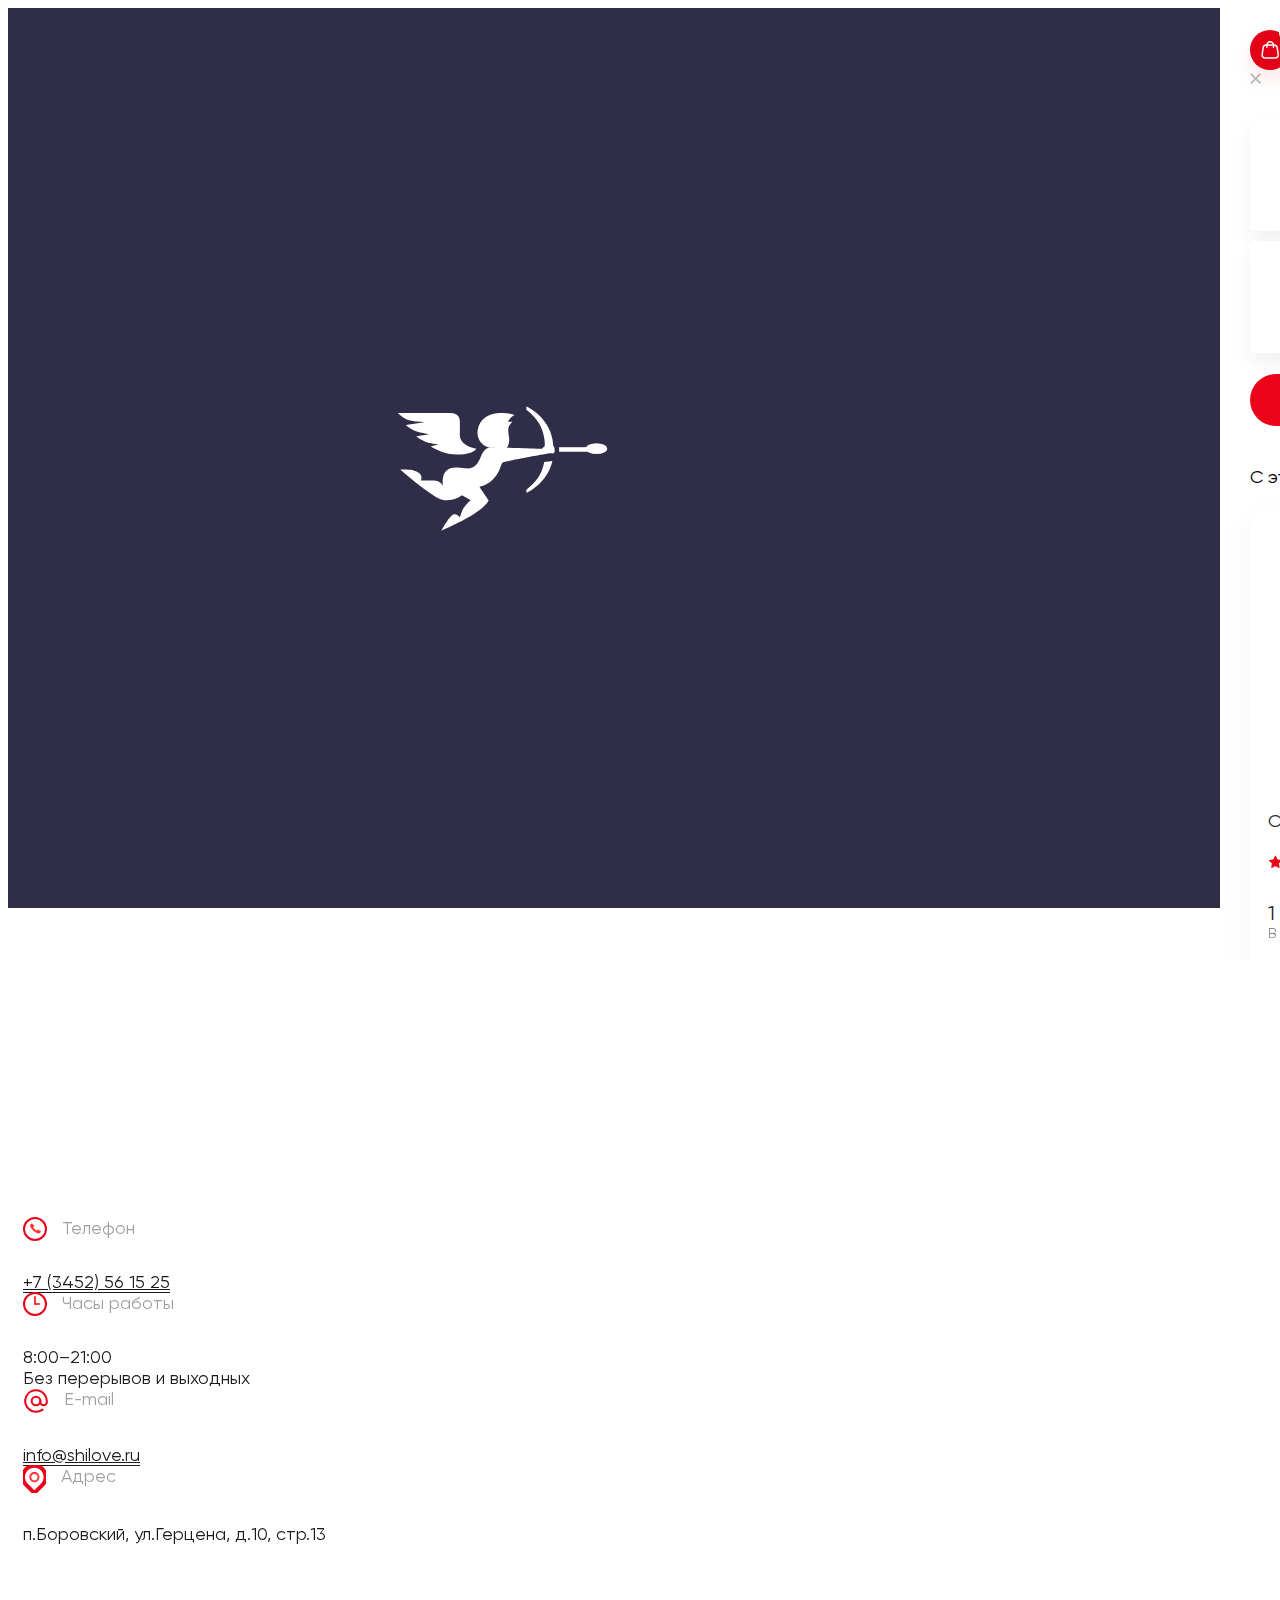
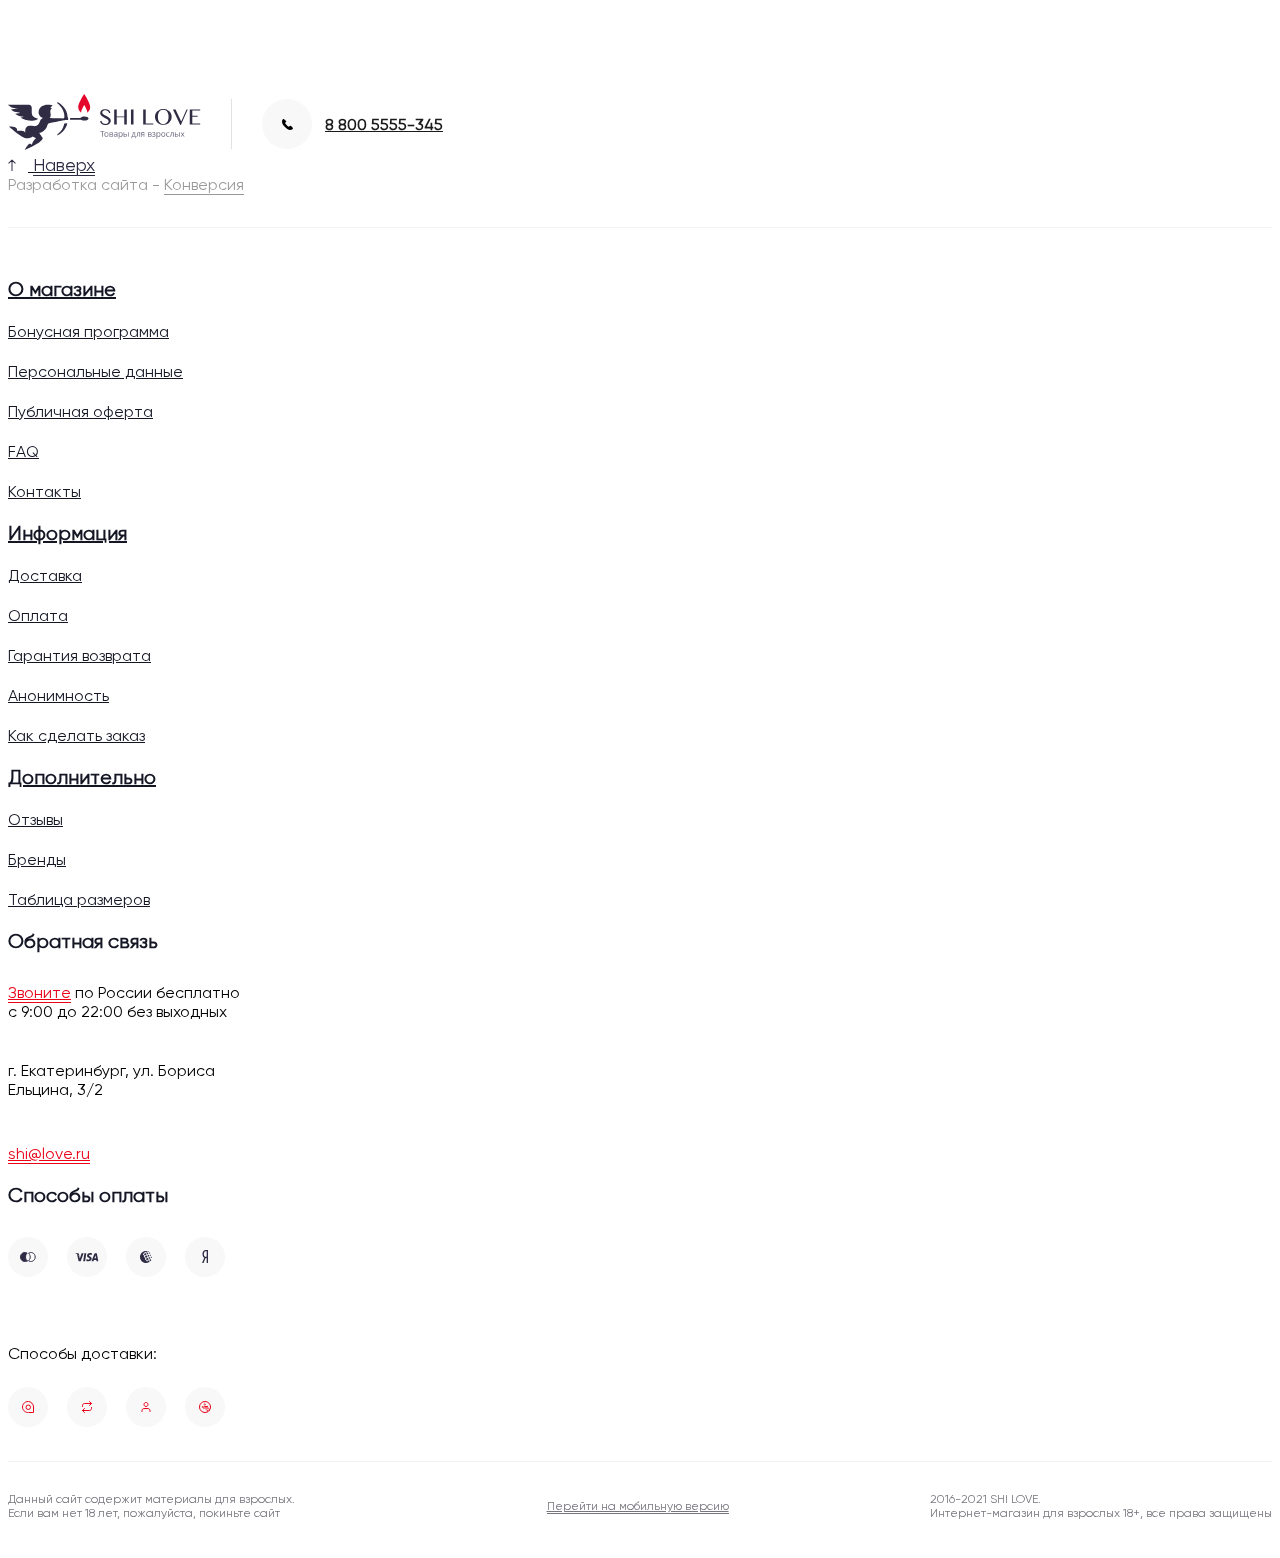
<file: contacts.html>
<!doctype html>
<html lang="en">

<head>
    <!-- Required meta tags -->
    <meta charset="utf-8">
    <meta name="viewport" content="width=device-width, initial-scale=1, shrink-to-fit=no">
    <link rel="stylesheet" href="https://cdn.jsdelivr.net/npm/bootstrap@4.5.3/dist/css/bootstrap.min.css"
        integrity="sha384-TX8t27EcRE3e/ihU7zmQxVncDAy5uIKz4rEkgIXeMed4M0jlfIDPvg6uqKI2xXr2" crossorigin="anonymous">
    <link rel="stylesheet" href="./js/slick/slick.css" type="text/css" />
    <link rel="stylesheet" href="./css/style.css">
    <script src="https://api-maps.yandex.ru/2.1/?apikey=f7d80e1e-5437-45b3-8559-32d6ecd8532f&lang=ru_RU" type="text/javascript"></script>

    <title>Shi Love</title>
</head>

<body>

    <div class="fade-body">
    
    </div>

    <div class="preloader">
        <svg width="500" height="146" viewBox="0 0 500 146" fill="none" xmlns="http://www.w3.org/2000/svg">

        <g class="L">
            <path d="M351.576 61.5724H358.154V98.1472H377.857V100.684H351.576V61.5724Z" fill="white"/>
        </g>

        <g class="O">
            <path d="M403.548 101.598C400.52 101.598 397.688 101.057 395.053 99.9759C392.438 98.8944 390.157 97.4196 388.21 95.5516C386.283 93.6638 384.759 91.4713 383.638 88.974C382.537 86.457 381.986 83.7729 381.986 80.9216C381.986 79.0536 382.232 77.2543 382.724 75.5239C383.235 73.7935 383.953 72.181 384.877 70.6866C385.801 69.1921 386.912 67.8353 388.21 66.6162C389.527 65.3773 390.983 64.3253 392.575 63.4601C394.168 62.5752 395.889 61.8968 397.737 61.4249C399.605 60.9333 401.542 60.6875 403.548 60.6875C405.573 60.6875 407.51 60.9333 409.358 61.4249C411.207 61.8968 412.927 62.5752 414.52 63.4601C416.133 64.3253 417.588 65.3773 418.886 66.6162C420.183 67.8353 421.294 69.1921 422.219 70.6866C423.163 72.181 423.88 73.7935 424.372 75.5239C424.883 77.2543 425.139 79.0536 425.139 80.9216C425.139 82.829 424.883 84.6578 424.372 86.4079C423.88 88.1579 423.163 89.7999 422.219 91.3337C421.294 92.8674 420.183 94.2636 418.886 95.5221C417.588 96.7806 416.133 97.8621 414.52 98.7666C412.927 99.6711 411.207 100.369 409.358 100.861C407.51 101.352 405.573 101.598 403.548 101.598ZM403.548 99.6515C405.789 99.6515 407.766 99.1894 409.476 98.2652C411.207 97.3213 412.662 96.0137 413.842 94.3422C415.022 92.6708 415.907 90.6946 416.496 88.4136C417.106 86.1326 417.411 83.6353 417.411 80.9216C417.411 78.2277 417.106 75.7599 416.496 73.5182C415.907 71.2765 415.022 69.3494 413.842 67.737C412.662 66.1049 411.207 64.8464 409.476 63.9615C407.766 63.057 405.789 62.6047 403.548 62.6047C401.267 62.6047 399.261 63.057 397.531 63.9615C395.82 64.8464 394.375 66.1049 393.195 67.737C392.035 69.3494 391.16 71.2765 390.57 73.5182C389.98 75.7599 389.685 78.2277 389.685 80.9216C389.685 83.6353 389.98 86.1326 390.57 88.4136C391.16 90.6946 392.035 92.6708 393.195 94.3422C394.375 96.0137 395.82 97.3213 397.531 98.2652C399.261 99.1894 401.267 99.6515 403.548 99.6515Z" fill="white"/>
        </g>

          <g class="V"> <path d="M435.728 61.5724L450.505 92.6905L464.221 61.5724H467.347L449.591 101.598H447.88L428.796 61.5724H435.728Z" fill="white"/></g> 
          <g class="E">
            <path d="M499.999 61.5724V64.109H479.382V78.09H493.186V80.6267H479.382V98.1472H499.999V100.684H472.804V61.5724H499.999Z" fill="white"/>
        </g>



            <g class="S">
            <path d="M253.415 99.1206C254.378 99.1206 255.332 98.9927 256.276 98.7371C257.22 98.4618 258.065 98.0685 258.813 97.5573C259.56 97.0264 260.16 96.3873 260.612 95.6401C261.064 94.8732 261.29 93.9883 261.29 92.9854C261.29 91.7859 260.976 90.7241 260.346 89.7999C259.737 88.856 258.931 88.0006 257.928 87.2337C256.925 86.4472 255.775 85.7098 254.477 85.0216C253.199 84.3333 251.891 83.6451 250.554 82.9568C249.217 82.2686 247.899 81.5509 246.601 80.8036C245.323 80.0368 244.183 79.1912 243.18 78.267C242.177 77.3231 241.361 76.281 240.732 75.1405C240.122 73.9803 239.817 72.653 239.817 71.1585C239.817 69.6641 240.093 68.2778 240.643 66.9996C241.213 65.7215 242.039 64.6203 243.121 63.6961C244.202 62.7522 245.53 62.0148 247.103 61.4839C248.696 60.953 250.514 60.6875 252.559 60.6875C254.408 60.6875 256.06 60.8841 257.515 61.2774C258.97 61.6707 260.248 62.2508 261.349 63.0177C262.45 63.7846 263.384 64.7284 264.151 65.8493C264.918 66.9701 265.538 68.2679 266.01 69.7427L262.647 71.2765C262.254 70.077 261.752 68.9857 261.143 68.0025C260.533 66.9996 259.806 66.1442 258.96 65.4363C258.115 64.7284 257.131 64.1877 256.01 63.8141C254.909 63.4208 253.661 63.2241 252.265 63.2241C251.026 63.2241 249.944 63.4011 249.02 63.7551C248.096 64.0894 247.319 64.5416 246.69 65.1119C246.08 65.6625 245.618 66.2917 245.303 66.9996C245.009 67.6878 244.861 68.3957 244.861 69.1233C244.861 70.1458 245.176 71.0897 245.805 71.9549C246.434 72.8005 247.27 73.6067 248.312 74.3736C249.354 75.1208 250.534 75.8484 251.852 76.5563C253.189 77.2642 254.546 77.9819 255.922 78.7094C257.298 79.437 258.645 80.1941 259.963 80.9806C261.3 81.7672 262.49 82.6324 263.532 83.5763C264.574 84.5005 265.41 85.523 266.039 86.6438C266.668 87.745 266.983 88.9838 266.983 90.3603C266.983 91.9137 266.688 93.3787 266.098 94.7552C265.508 96.112 264.623 97.3017 263.443 98.3242C262.264 99.327 260.799 100.123 259.049 100.713C257.298 101.303 255.263 101.598 252.943 101.598C251.055 101.598 249.374 101.392 247.899 100.979C246.424 100.566 245.117 99.9661 243.976 99.1796C242.855 98.393 241.892 97.4393 241.086 96.3185C240.279 95.178 239.621 93.8801 239.109 92.425L242.619 90.9797C243.032 92.2579 243.583 93.3984 244.271 94.4012C244.979 95.4041 245.795 96.2595 246.719 96.9674C247.643 97.6556 248.666 98.1865 249.787 98.5601C250.927 98.9338 252.137 99.1206 253.415 99.1206Z" fill="white"/>
        </g>

        <g class="H">
            <path d="M282.704 81.9245V100.684H276.127V61.5724H282.704V79.3879H302.348V61.5724H308.926V100.684H302.348V81.9245H282.704Z" fill="white"/>
        </g>

    <g class="I">
            <path d="M319.603 61.5724H326.181V100.684H319.603V61.5724Z" fill="white"/>
            </g>
            <g class="angel">
            <path d="M75.2361 129.46C63.9423 136.435 49.216 143.162 43.2645 145.653C46.0326 140.671 52.3162 130.456 55.3058 129.46C58.2953 128.463 60.9804 130.982 61.9492 132.366C61.9492 132.089 62.3645 130.456 64.0253 126.138C65.6862 121.82 70.5304 117.142 72.7448 115.342L64.0253 110.36C60.7036 112.851 51.901 117.169 43.2645 114.512C34.6281 111.855 12.2618 93.4744 2.1582 84.6165C2.57342 84.4781 4.48341 84.2843 8.80165 84.6165C14.1995 85.0317 17.5212 85.4469 21.2581 88.3534C24.2477 90.6787 23.611 94.0281 22.919 95.4121H35.3754C41.3545 95.4121 44.2334 99.0106 44.9254 100.81C44.3718 97.4882 44.178 89.9313 47.8319 86.2774C52.3993 81.71 57.3819 82.1252 66.9318 83.3709C76.4818 84.6165 80.2187 78.3883 83.1252 70.9144C86.0317 63.4405 90.5991 62.1949 94.3361 62.1949C97.3256 62.1949 128.799 63.3021 144.162 63.8557C144.716 63.1637 145.989 61.6966 146.653 61.3644C147.318 61.0323 148.868 60.9492 149.56 60.9492H154.958C156.618 60.9492 156.618 63.0253 156.618 66.347C156.618 69.6687 153.712 68.0079 150.39 68.4231C147.068 68.8383 106.793 76.3122 104.716 77.5578C102.64 78.8035 103.056 85.4469 95.9969 93.336C90.35 99.6473 83.9557 101.502 81.4644 101.64L83.1252 104.547C83.402 104.962 84.3709 106.374 86.0317 108.699C87.6926 111.024 89.7687 114.097 90.5991 115.342C90.1839 117.142 86.53 122.484 75.2361 129.46Z" fill="white"/>
            <path d="M61.8671 50.4666C61.8671 59.103 72.9395 62.923 78.4757 63.7535C77.2301 65.6911 71.6662 69.5665 59.3758 69.5665C47.0854 69.5665 36.539 64.0303 32.802 61.2622L40.6911 59.6013C39.9991 59.4629 37.2033 58.937 31.5564 57.9404C25.9095 56.9439 20.3456 53.0963 18.2695 51.297L31.5564 49.2209C30.726 49.0825 27.4873 48.4735 21.176 47.1448C14.8647 45.8161 9.68836 41.8854 7.8891 40.0862L26.1586 37.1797C23.5289 37.0413 17.0238 36.5153 12.0413 35.5188C7.05866 34.5223 1.93767 30.121 0 28.0449H52.3172C60.6215 28.0449 62.1439 33.8579 61.8671 36.7644V50.4666Z" fill="white"/>
            <path d="M192.247 62.1855H161.105V66.7529H192.247V62.1855Z" fill="white"/>
            <ellipse cx="198.48" cy="63.6435" rx="10.787" ry="5.39352" fill="white"/>
            <g class="fire-container">
            <g class="fire">  
            <path  fill-rule="evenodd" clip-rule="evenodd" d="M190.584 48.8774C190.575 48.8733 190.567 48.8687 190.559 48.8634L190.584 48.8774ZM182.533 33.9266C182.533 42.1821 187.868 47.313 190.559 48.8634C190.183 48.6196 189.808 47.0552 191.159 42.5521C192.538 37.9525 196.333 31.4368 198.058 28.7526C199.784 31.4368 203.578 37.9525 204.958 42.5521C206.309 47.0552 205.933 48.6196 205.557 48.8634L205.533 48.8774C205.541 48.8733 205.549 48.8687 205.557 48.8634C208.249 47.313 213.583 42.1821 213.583 33.9266C213.583 25.6471 203.235 7.86222 198.059 0.00232582V0C198.059 0.000387656 198.058 0.000775335 198.058 0.00116304C198.058 0.000775335 198.058 0.000387656 198.057 0V0.00232582C192.882 7.86222 182.533 25.6471 182.533 33.9266Z" fill="#E60029"/>
            </g> 
        </g>
            <path d="M111.107 52.8551C111.97 58.8959 108.948 62.923 107.87 63.6422C104.634 63.6422 92.7687 62.5635 92.7687 62.5635C86.2964 62.5635 77.6668 55.0125 79.8242 44.2255C81.9816 33.4384 91.69 28.0449 102.477 28.0449C111.107 28.0449 115.421 29.4832 116.5 30.2023C116.141 30.2023 114.99 30.6338 113.264 32.3597C111.538 34.0857 110.388 35.9554 110.028 36.6746H111.107H114.343C113.624 37.3937 111.97 39.2634 111.107 40.9894C110.028 43.1468 110.028 45.3042 111.107 52.8551Z" fill="white"/>
            <path fill-rule="evenodd" clip-rule="evenodd" d="M128.367 21.5781C137.356 25.5334 155.335 39.2689 155.335 62.5689C155.335 62.5693 155.335 62.5697 155.335 62.5701H147.02C146.912 62.2061 146.807 61.8455 146.705 61.4902C147.065 58.9732 146.921 51.7818 143.469 43.1522C140.017 34.5226 131.963 27.3312 128.367 24.8142V21.5781Z" fill="white"/>
            <path fill-rule="evenodd" clip-rule="evenodd" d="M146.179 76.9562C145.675 79.7134 144.828 82.8926 143.467 86.2955C140.015 94.9252 131.961 102.117 128.365 104.634V107.87C136.112 104.461 150.534 93.7893 154.374 75.9922L146.179 76.9562Z" fill="white"/>
        </g>    
        </svg>
        
            
    </div>

    <header class="main-header">


        <div class="col header-main-col">
            <div class="header-top container">
                <ul class="header-top-ul">
                    <li><a href="#">Анонимность</a></li>
                    <li><a href="#">Доставка</a></li>
                    <li><a href="#">Оплата</a></li>
                    <li><a href="#">Бонусная программа</a></li>
                    <li><a href="#">Контакты</a></li>
                </ul>
                <div class="city-dropdown">
                    <svg width="16" height="18" viewBox="0 0 16 18" fill="none" xmlns="http://www.w3.org/2000/svg">
                        <path fill-rule="evenodd" clip-rule="evenodd"
                            d="M14 7.66699C14 12.3337 8 16.3337 8 16.3337C8 16.3337 2 12.3337 2 7.66699C2 4.35328 4.68629 1.66699 8 1.66699C11.3137 1.66699 14 4.35328 14 7.66699V7.66699Z"
                            stroke="#EA0319" stroke-width="1.5" stroke-linecap="round" stroke-linejoin="round" />
                        <path fill-rule="evenodd" clip-rule="evenodd"
                            d="M8 9.66699C9.10457 9.66699 10 8.77156 10 7.66699C10 6.56242 9.10457 5.66699 8 5.66699C6.89543 5.66699 6 6.56242 6 7.66699C6 8.77156 6.89543 9.66699 8 9.66699Z"
                            stroke="#EA0319" stroke-width="1.5" stroke-linecap="round" stroke-linejoin="round" />
                    </svg>
                    <a href="#" class="city-dropdown-text">
                        Выбор города
                    </a>
                    <svg width="9" height="6" viewBox="0 0 9 6" fill="none" xmlns="http://www.w3.org/2000/svg">
                        <rect x="4.24219" y="5.30371" width="1.5" height="6" rx="0.75"
                            transform="rotate(-135 4.24219 5.30371)" fill="#EA0319" />
                        <rect y="1.06055" width="1.5" height="6" rx="0.75" transform="rotate(-45 0 1.06055)"
                            fill="#EA0319" />
                    </svg>


                </div>
            </div>
            <div class="header-border-bottom"></div>
            <div class="header-bottom container">
                <div class="header-bottom__left">
                    <a href="#" class="header-logo">
                        <svg width="193" height="56" viewBox="0 0 193 56" fill="none"
                            xmlns="http://www.w3.org/2000/svg">
                            <path
                                d="M155.222 30.0849C156.128 30.0849 156.853 29.9037 157.487 29.5413C158.121 29.1788 158.756 28.6351 159.209 28.0008C159.662 27.3665 160.024 26.6416 160.205 25.7354C160.477 24.8293 160.568 23.9232 160.568 22.8358C160.568 21.839 160.477 20.8423 160.205 20.0268C159.934 19.1206 159.662 18.3957 159.209 17.7614C158.756 17.1271 158.212 16.674 157.487 16.3116C156.853 15.9491 156.037 15.7679 155.222 15.7679C154.316 15.7679 153.591 15.9491 152.866 16.3116C152.231 16.674 151.688 17.1271 151.235 17.7614C150.782 18.3957 150.419 19.1206 150.238 20.0268C149.966 20.9329 149.875 21.839 149.875 22.8358C149.875 23.9232 149.966 24.8293 150.238 25.7354C150.51 26.6416 150.782 27.3665 151.235 28.0008C151.688 28.6351 152.231 29.1788 152.866 29.5413C153.5 29.9037 154.316 30.0849 155.222 30.0849ZM155.222 30.8099C154.044 30.8099 152.956 30.6286 151.96 30.1755C150.963 29.7225 150.057 29.1788 149.332 28.4539C148.607 27.729 147.973 26.9134 147.61 25.9167C147.157 24.9199 146.976 23.9232 146.976 22.8358C146.976 22.1109 147.066 21.386 147.248 20.7517C147.429 20.1174 147.701 19.4831 148.063 18.8488C148.426 18.3051 148.879 17.7614 149.332 17.3083C149.875 16.8553 150.419 16.4022 151.053 16.1303C151.688 15.7679 152.322 15.496 153.047 15.3148C153.772 15.1336 154.497 15.043 155.312 15.043C156.128 15.043 156.853 15.1336 157.578 15.3148C158.303 15.496 158.937 15.7679 159.571 16.1303C160.205 16.4928 160.749 16.8553 161.293 17.3083C161.836 17.7614 162.199 18.3051 162.561 18.8488C162.924 19.3924 163.196 20.0267 163.377 20.7517C163.558 21.386 163.649 22.1109 163.649 22.8358C163.649 23.5607 163.558 24.2856 163.377 24.9199C163.196 25.5542 162.924 26.1885 162.561 26.8228C162.199 27.3665 161.746 27.9102 161.293 28.4539C160.749 28.9069 160.205 29.36 159.571 29.7225C158.937 30.0849 158.303 30.3568 157.578 30.538C156.672 30.7192 155.947 30.8099 155.222 30.8099ZM167.545 15.496L173.254 27.4571L178.51 15.496H179.688L172.891 30.9005H172.257L164.917 15.496H167.545ZM192.192 15.496V16.4928H184.309V21.839H189.655V22.8358H184.309V29.5413H192.192V30.538H181.772V15.496H192.192ZM97.5003 29.9037C97.8628 29.9037 98.2253 29.8131 98.5877 29.7225C98.9502 29.6319 99.3126 29.4506 99.5845 29.2694C99.8563 29.0882 100.128 28.8163 100.309 28.5445C100.491 28.2727 100.581 27.9102 100.581 27.5477C100.581 27.0947 100.491 26.6416 100.219 26.2791C99.9469 25.9167 99.6751 25.5542 99.3126 25.2824C98.9502 25.0105 98.4971 24.7387 97.9534 24.4669C97.5003 24.195 96.9567 23.9232 96.413 23.6513C95.8693 23.3795 95.4162 23.1076 94.8725 22.8358C94.4195 22.5639 93.9664 22.2015 93.5133 21.839C93.1509 21.4766 92.7884 21.1141 92.6072 20.661C92.3353 20.208 92.2447 19.6643 92.2447 19.1206C92.2447 18.5769 92.3353 18.0332 92.6072 17.4895C92.7884 17.0365 93.1509 16.5834 93.6039 16.2209C94.057 15.8585 94.5101 15.5866 95.1444 15.4054C95.7787 15.2242 96.413 15.1336 97.2285 15.1336C97.9534 15.1336 98.5877 15.2242 99.1314 15.4054C99.6751 15.5866 100.219 15.7679 100.581 16.0397C101.034 16.3115 101.397 16.674 101.669 17.1271C101.94 17.5802 102.212 18.0332 102.394 18.6675L101.125 19.3018C100.944 18.8488 100.762 18.3957 100.581 18.0332C100.309 17.6708 100.038 17.3083 99.7657 17.0365C99.4032 16.7646 99.0408 16.5834 98.5877 16.4022C98.1346 16.221 97.6816 16.2209 97.1379 16.2209C96.6848 16.2209 96.2317 16.3116 95.8693 16.4022C95.5068 16.4928 95.235 16.674 94.9631 16.9458C94.6913 17.1271 94.5101 17.3989 94.4195 17.6708C94.3288 17.9426 94.2382 18.2145 94.2382 18.4863C94.2382 18.8488 94.3289 19.2112 94.6007 19.5737C94.8725 19.9361 95.1444 20.208 95.5974 20.4798C95.9599 20.7517 96.413 21.0235 96.9566 21.2954C97.5003 21.5672 97.9534 21.839 98.4971 22.1109C99.0408 22.3827 99.5845 22.6546 100.038 23.017C100.581 23.2889 101.034 23.6513 101.397 24.0138C101.759 24.3762 102.122 24.7387 102.394 25.1918C102.665 25.6448 102.756 26.0979 102.756 26.6416C102.756 27.2759 102.665 27.8196 102.394 28.3633C102.122 28.9069 101.85 29.36 101.397 29.7225C100.944 30.0849 100.4 30.4474 99.6751 30.6286C99.0408 30.9005 98.2253 30.9911 97.3191 30.9911C96.5942 30.9911 95.9599 30.9005 95.4162 30.7192C94.8725 30.538 94.3288 30.3568 93.8758 29.9943C93.4227 29.7225 93.0603 29.36 92.7884 28.9069C92.5166 28.4539 92.2447 28.0008 92.0635 27.3665L93.4227 26.8228C93.6039 27.2759 93.7852 27.729 94.057 28.182C94.3288 28.5445 94.6007 28.9069 94.9631 29.1788C95.3256 29.4506 95.688 29.6319 96.1411 29.8131C96.5036 29.8131 97.0473 29.9037 97.5003 29.9037ZM108.737 23.2888V30.538H106.199V15.496H108.737V22.3827H116.258V15.496H118.795V30.538H116.258V23.2888H108.737ZM122.963 15.496H125.5V30.538H122.963V15.496ZM135.196 15.496H137.733V29.5413H145.345V30.538H135.196V15.496Z"
                                fill="#2F2C44" />
                            <path
                                d="M23.9222 19.3912C23.9222 22.744 28.1811 24.1938 30.2652 24.4657C29.8121 25.1906 27.6374 26.731 22.9254 26.731C18.2135 26.731 14.1358 24.6469 12.686 23.5595L15.6763 22.9252C15.4045 22.8346 14.3171 22.6534 12.1423 22.2909C9.9676 21.9285 7.79285 20.388 7.06793 19.7537L12.1423 18.9382C11.7799 18.8476 10.6019 18.6663 8.15529 18.1226C5.7087 17.579 3.71521 16.1291 3.08091 15.4042L10.0582 14.3168C9.06144 14.2262 6.52424 14.045 4.62134 13.6826C2.71844 13.3201 0.724915 11.5984 0 10.7829H20.1164C23.2879 10.7829 23.9222 13.0483 23.741 14.1356V19.3912H23.9222ZM80.5562 24.4657C80.5562 25.6436 78.7439 26.5498 76.3879 26.5498C75.0287 26.5498 73.7601 26.1873 73.0352 25.6436H62.0708V23.922H72.4009C72.8539 23.0158 74.485 22.3815 76.3879 22.3815C78.6533 22.3815 80.5562 23.2877 80.5562 24.4657ZM56.2715 29.5401C56.0903 30.6274 55.7278 31.8054 55.1842 33.1646C53.8249 36.5174 50.744 39.2358 49.3848 40.2325V41.5011C52.3751 40.2325 57.9026 36.0643 59.3524 29.2682L56.2715 29.5401ZM28.9966 49.747C24.6471 52.4655 19.029 55.0027 16.6731 55.9994C17.7604 54.0965 20.1164 50.2001 21.2944 49.747C22.4724 49.3846 23.4691 50.2907 23.8316 50.8344C23.8316 50.7438 24.0128 50.1095 24.6471 48.4784C25.2814 46.8474 27.1843 45.0351 27.9999 44.3102L24.6471 42.4073C23.3785 43.404 20.0258 45.0351 16.6731 44.0384C13.3203 43.0416 4.80256 35.9737 0.906143 32.5303C1.08737 32.4397 1.8123 32.4397 3.44336 32.5303C5.52749 32.7115 6.79608 32.8928 8.24591 33.9802C9.4239 34.8863 9.15206 36.1549 8.88022 36.6986H13.6828C15.9481 36.6986 17.1261 38.0578 17.3073 38.7827C17.1261 37.5141 17.0355 34.6145 18.3947 33.1646C20.1164 31.443 22.0193 31.5336 25.7345 32.0772C29.3591 32.5303 30.8089 30.1744 31.9869 27.2747C32.8024 25.1 34.071 24.2844 35.249 24.0126C32.8024 23.6501 29.9934 20.9317 30.7183 17.0353C31.5338 12.867 35.249 10.7829 39.4172 10.7829C42.77 10.7829 44.401 11.3266 44.7635 11.5984C44.5823 11.5984 44.2198 11.7796 43.4949 12.4139C42.8606 13.0482 42.4075 13.7732 42.2263 14.045H42.6794H43.948C43.6761 14.3168 43.0418 15.0418 42.6794 15.6761C42.2263 16.4916 42.2263 17.3071 42.6794 20.2068C42.9512 22.0191 42.3169 23.2877 41.7732 23.922C46.0321 24.1032 51.8314 24.2844 55.3654 24.375C55.5466 24.1032 56.0903 23.5595 56.3621 23.3783C56.4527 22.3815 56.4527 19.6631 55.0935 16.401C53.7343 13.0483 50.6534 10.3298 49.2942 9.33305V8.06445C52.6469 9.51428 59.3524 14.5887 59.6242 23.1971C60.1679 23.2877 60.1679 24.1032 60.1679 25.2812C60.1679 26.5498 59.0806 25.9155 57.812 26.0967C56.5434 26.2779 41.0483 29.087 40.2328 29.6307C39.4173 30.0837 39.5985 32.6209 36.88 35.7018C34.7053 38.1484 32.2587 38.8733 31.2619 38.8733L31.8963 39.9607C31.9869 40.1419 32.3493 40.6856 32.9836 41.5918C33.6179 42.4979 34.4335 43.6759 34.7053 44.1289C34.7959 44.9445 33.3461 47.0286 28.9966 49.747Z"
                                fill="#2F2C44" />
                            <path fill-rule="evenodd" clip-rule="evenodd"
                                d="M70.2266 13.0485C70.2266 16.22 72.3107 18.2135 73.3075 18.7571C73.1262 18.6665 73.0356 18.0323 73.5793 16.3106C74.123 14.4983 75.5728 12.0517 76.2071 10.9643C76.8414 11.9611 78.2912 14.4983 78.8349 16.3106C79.3786 18.0323 79.1974 18.6665 79.1068 18.7571C80.1035 18.1228 82.1877 16.22 82.1877 13.0485C82.1877 9.87696 78.2006 2.99027 76.2071 0C74.2136 2.99027 70.2266 9.87696 70.2266 13.0485ZM73.3981 18.7571C73.3074 18.7571 73.3074 18.7571 73.3981 18.7571V18.7571Z"
                                fill="#E4062B" />
                            <path
                                d="M174.251 40.5054L172.71 38.4213H173.435L174.613 40.0524L175.791 38.4213H176.516L174.976 40.5054L176.607 42.7708H175.882L174.704 41.0491L173.435 42.7708H172.71L174.251 40.5054ZM167.636 40.7773V42.2271H168.723C169.448 42.2271 169.811 41.9553 169.811 41.5022C169.811 41.2304 169.72 41.0491 169.539 40.9585C169.358 40.8679 169.086 40.7773 168.723 40.7773H167.636ZM171.804 42.6802H171.17V38.3307H171.804V42.6802ZM167.636 40.143H168.814C169.358 40.143 169.811 40.2336 170.083 40.4148C170.354 40.5961 170.445 40.9585 170.445 41.321C170.445 41.7741 170.264 42.0459 169.992 42.3177C169.72 42.4989 169.267 42.6802 168.723 42.6802H166.911V38.3307H167.545V40.143H167.636ZM165.552 42.6802H164.918V38.8744H163.649C163.558 39.7805 163.468 40.5961 163.377 41.1397C163.287 41.6834 163.105 42.1365 162.924 42.3177C162.743 42.5896 162.471 42.6802 162.109 42.6802C161.927 42.6802 161.837 42.6802 161.746 42.5896V42.1365C161.837 42.1365 161.837 42.1365 161.927 42.1365C162.199 42.1365 162.471 41.774 162.652 41.1397C162.833 40.5054 162.924 39.5087 163.105 38.2401H165.643V42.6802H165.552ZM160.206 42.7708C159.571 42.7708 159.118 42.5896 158.756 42.2271C158.393 41.8647 158.212 41.321 158.212 40.5961C158.212 39.8711 158.393 39.3275 158.756 38.8744C159.118 38.5119 159.571 38.2401 160.296 38.2401C160.478 38.2401 160.749 38.2401 160.931 38.3307C161.112 38.3307 161.293 38.4213 161.384 38.5119L161.202 39.0556C161.021 38.965 160.931 38.965 160.749 38.8744C160.568 38.8744 160.387 38.7838 160.296 38.7838C159.39 38.7838 158.937 39.3274 158.937 40.5054C158.937 41.0491 159.028 41.4116 159.3 41.7741C159.481 42.0459 159.843 42.2271 160.296 42.2271C160.659 42.2271 161.021 42.1365 161.384 41.9553V42.499C161.021 42.7708 160.659 42.7708 160.206 42.7708ZM153.953 40.5054C153.953 41.0491 154.044 41.5022 154.316 41.7741C154.497 42.0459 154.859 42.2271 155.312 42.2271C155.766 42.2271 156.037 42.0459 156.309 41.7741C156.49 41.5022 156.672 41.0491 156.672 40.5054C156.672 39.9617 156.581 39.5087 156.309 39.2368C156.128 38.965 155.766 38.7838 155.312 38.7838C154.859 38.7838 154.588 38.965 154.316 39.2368C154.135 39.5993 153.953 39.9617 153.953 40.5054ZM157.306 40.5054C157.306 41.2303 157.125 41.774 156.762 42.1365C156.4 42.499 155.947 42.7708 155.312 42.7708C154.95 42.7708 154.588 42.6802 154.316 42.499C154.044 42.3177 153.772 42.0459 153.591 41.6834C153.41 41.321 153.319 40.9585 153.319 40.5054C153.319 39.7805 153.5 39.2368 153.863 38.8744C154.225 38.5119 154.678 38.2401 155.312 38.2401C155.947 38.2401 156.4 38.4213 156.762 38.8744C157.125 39.3275 157.306 39.8711 157.306 40.5054ZM150.51 38.8744C150.057 38.8744 149.785 38.965 149.513 39.2368C149.332 39.5087 149.241 39.8712 149.241 40.4148V40.5961C149.241 41.2304 149.332 41.6834 149.513 41.8646C149.694 42.1365 150.057 42.2271 150.51 42.2271C150.872 42.2271 151.144 42.0459 151.416 41.7741C151.597 41.5022 151.779 41.0491 151.779 40.5054C151.779 39.9617 151.688 39.5087 151.416 39.2368C151.144 38.965 150.872 38.8744 150.51 38.8744ZM150.601 42.7708C150.329 42.7708 150.057 42.6802 149.785 42.5896C149.513 42.499 149.332 42.3177 149.151 42.1365H149.06C149.06 42.4083 149.151 42.5896 149.151 42.8614V44.6737H148.516V38.3307H149.06L149.151 38.965C149.332 38.6932 149.513 38.5119 149.785 38.4213C149.966 38.3307 150.238 38.2401 150.601 38.2401C151.144 38.2401 151.597 38.4213 151.96 38.8744C152.232 39.2368 152.413 39.7805 152.413 40.5054C152.413 41.2303 152.232 41.774 151.96 42.1365C151.597 42.5896 151.144 42.7708 150.601 42.7708ZM145.436 40.143C146.251 40.143 146.704 39.8711 146.704 39.4181C146.704 38.965 146.342 38.7838 145.707 38.7838C145.526 38.7838 145.345 38.7838 145.164 38.8744C144.982 38.8744 144.801 38.965 144.529 39.0556L144.258 38.5119C144.711 38.3307 145.164 38.2401 145.707 38.2401C146.251 38.2401 146.613 38.3307 146.885 38.5119C147.157 38.6932 147.338 38.965 147.338 39.3275C147.338 39.7805 147.067 40.143 146.523 40.3242C146.885 40.4148 147.067 40.5961 147.248 40.7773C147.429 40.9585 147.52 41.2304 147.52 41.5022C147.52 41.8647 147.338 42.2271 147.067 42.4083C146.704 42.5896 146.251 42.7708 145.707 42.7708C145.073 42.7708 144.62 42.6802 144.258 42.499V41.8646C144.711 42.1365 145.254 42.2271 145.707 42.2271C146.07 42.2271 146.342 42.1365 146.614 42.0459C146.795 41.9553 146.885 41.6834 146.885 41.5022C146.885 40.9585 146.432 40.7773 145.617 40.7773H144.982V40.2336H145.436V40.143ZM142.898 39.5087C142.898 39.3275 142.808 39.1462 142.626 39.0556C142.445 38.965 142.173 38.965 141.902 38.965H140.633V40.2336H141.72C142.173 40.2336 142.445 40.143 142.626 40.0524C142.808 39.9617 142.898 39.7805 142.898 39.5087ZM142.989 41.4116C142.989 41.1397 142.898 41.0491 142.717 40.8679C142.536 40.6867 142.264 40.6867 141.811 40.6867H140.633V42.1365H141.811C142.626 42.1365 142.989 41.9553 142.989 41.4116ZM143.533 39.5087C143.533 39.7805 143.442 40.0524 143.261 40.143C143.08 40.3242 142.898 40.4148 142.536 40.4148C142.898 40.5055 143.17 40.5961 143.351 40.7773C143.533 40.9585 143.623 41.1397 143.623 41.5022C143.623 41.8647 143.442 42.2271 143.17 42.4083C142.898 42.5896 142.445 42.7708 141.902 42.7708H139.999V38.4213H141.902C142.989 38.3307 143.533 38.6932 143.533 39.5087ZM133.656 39.6899C133.656 40.2336 134.018 40.4148 134.743 40.4148H135.83V38.965H134.652C134.018 38.965 133.656 39.1462 133.656 39.6899ZM133.565 42.6802H132.75L134.018 40.8679C133.656 40.7773 133.384 40.6867 133.203 40.4148C133.021 40.2336 132.931 39.9617 132.931 39.5993C132.931 39.2368 133.021 38.8744 133.293 38.6931C133.565 38.4213 133.928 38.3307 134.381 38.3307H136.283V42.6802H135.649V40.9585H134.562L133.565 42.6802ZM132.025 42.6802H131.39V38.8744H130.122C130.031 39.7805 129.94 40.5961 129.85 41.1397C129.759 41.6834 129.578 42.1365 129.397 42.3177C129.216 42.5896 128.944 42.6802 128.581 42.6802C128.4 42.6802 128.309 42.6802 128.219 42.5896V42.1365C128.309 42.1365 128.309 42.1365 128.4 42.1365C128.672 42.1365 128.944 41.774 129.125 41.1397C129.306 40.5054 129.397 39.5087 129.578 38.2401H132.115V42.6802H132.025ZM126.588 42.1365V38.8744H125.591C125.591 39.4181 125.41 40.0524 125.229 40.6867C125.047 41.321 124.775 41.774 124.504 42.1365H126.588ZM127.856 44.2206H127.222V42.6802H124.141V44.2206H123.507V42.1365H123.869C124.232 41.6834 124.504 41.0491 124.685 40.4148C124.866 39.7805 124.957 39.0556 124.957 38.3307H127.131V42.1365H127.766V44.2206H127.856ZM116.348 40.7773V42.2271H117.436C118.161 42.2271 118.523 41.9553 118.523 41.5022C118.523 41.2304 118.432 41.0491 118.251 40.9585C118.07 40.8679 117.798 40.7773 117.436 40.7773H116.348ZM120.607 42.6802H119.973V38.3307H120.607V42.6802ZM116.348 40.143H117.526C118.07 40.143 118.523 40.2336 118.795 40.4148C119.067 40.5961 119.157 40.9585 119.157 41.321C119.157 41.7741 118.976 42.0459 118.704 42.3177C118.432 42.4989 117.979 42.6802 117.436 42.6802H115.623V38.3307H116.258V40.143H116.348ZM112.633 38.8744C112.18 38.8744 111.908 38.965 111.636 39.2368C111.455 39.5087 111.365 39.8712 111.365 40.4148V40.5961C111.365 41.2304 111.455 41.6834 111.636 41.8646C111.818 42.1365 112.18 42.2271 112.633 42.2271C112.996 42.2271 113.267 42.0459 113.539 41.7741C113.721 41.5022 113.902 41.0491 113.902 40.5054C113.902 39.9617 113.811 39.5087 113.539 39.2368C113.358 38.965 113.086 38.8744 112.633 38.8744ZM112.724 42.7708C112.452 42.7708 112.18 42.6802 111.908 42.5896C111.636 42.499 111.455 42.3177 111.274 42.1365H111.183C111.183 42.4083 111.274 42.5896 111.274 42.8614V44.6737H110.73V38.3307H111.274L111.365 38.965C111.546 38.6932 111.727 38.5119 111.999 38.4213C112.18 38.3307 112.452 38.2401 112.814 38.2401C113.358 38.2401 113.811 38.4213 114.174 38.8744C114.445 39.2368 114.627 39.7805 114.627 40.5054C114.627 41.2303 114.445 41.774 114.174 42.1365C113.72 42.5896 113.358 42.7708 112.724 42.7708ZM107.377 42.2271C107.831 42.2271 108.102 42.1365 108.374 41.8646C108.646 41.6834 108.737 41.321 108.737 40.9585V40.5961H108.102C107.559 40.5961 107.196 40.6867 106.924 40.8679C106.653 41.0491 106.562 41.2304 106.562 41.5022C106.562 41.774 106.653 41.9553 106.743 42.0459C106.924 42.2271 107.106 42.2271 107.377 42.2271ZM108.918 42.6802L108.827 42.0459C108.646 42.3177 108.374 42.499 108.193 42.5896C108.012 42.6802 107.74 42.7708 107.377 42.7708C106.924 42.7708 106.653 42.6802 106.381 42.4083C106.109 42.2271 106.018 41.8646 106.018 41.4116C106.018 40.5054 106.743 40.0524 108.102 40.0524H108.827V39.7805C108.827 39.4181 108.737 39.1462 108.646 39.0556C108.465 38.8744 108.284 38.7838 107.921 38.7838C107.559 38.7838 107.106 38.8744 106.653 39.1462L106.471 38.6026C106.653 38.5119 106.924 38.4213 107.196 38.3307C107.468 38.2401 107.74 38.2401 107.921 38.2401C108.465 38.2401 108.827 38.3307 109.099 38.6026C109.371 38.8744 109.462 39.2368 109.462 39.6899V42.6802H108.918ZM104.478 39.5087C104.478 39.3275 104.387 39.1462 104.206 39.0556C104.025 38.965 103.753 38.965 103.481 38.965H102.212V40.2336H103.3C103.753 40.2336 104.025 40.143 104.206 40.0524C104.387 39.9617 104.478 39.7805 104.478 39.5087ZM104.568 41.4116C104.568 41.1397 104.478 41.0491 104.297 40.8679C104.115 40.7773 103.844 40.6867 103.39 40.6867H102.212V42.1365H103.39C104.206 42.1365 104.568 41.9553 104.568 41.4116ZM105.112 39.5087C105.112 39.7805 105.022 40.0524 104.84 40.143C104.659 40.3242 104.478 40.4148 104.115 40.4148C104.478 40.5055 104.75 40.5961 104.931 40.7773C105.112 40.9585 105.203 41.1397 105.203 41.5022C105.203 41.8647 105.022 42.2271 104.75 42.4083C104.478 42.5896 104.025 42.7708 103.481 42.7708H101.578V38.4213H103.481C104.568 38.3307 105.112 38.6932 105.112 39.5087ZM97.1381 40.5054C97.1381 41.0491 97.2287 41.5022 97.5005 41.7741C97.6818 42.0459 98.0442 42.2271 98.4973 42.2271C98.9504 42.2271 99.2222 42.0459 99.4941 41.7741C99.6753 41.5022 99.8565 41.0491 99.8565 40.5054C99.8565 39.9617 99.7659 39.5087 99.4941 39.2368C99.3128 38.965 98.9504 38.7838 98.4973 38.7838C98.0442 38.7838 97.7724 38.965 97.5005 39.2368C97.2287 39.5993 97.1381 39.9617 97.1381 40.5054ZM100.4 40.5054C100.4 41.2303 100.219 41.774 99.8565 42.1365C99.4941 42.499 99.041 42.7708 98.4067 42.7708C98.0442 42.7708 97.6818 42.6802 97.4099 42.499C97.1381 42.3177 96.8662 42.0459 96.685 41.6834C96.5038 41.321 96.4132 40.9585 96.4132 40.5054C96.4132 39.7805 96.5944 39.2368 96.9568 38.8744C97.3193 38.5119 97.7724 38.2401 98.4067 38.2401C99.041 38.2401 99.4941 38.4213 99.8565 38.8744C100.219 39.3275 100.4 39.8711 100.4 40.5054ZM94.6009 42.6802H93.9666V37.5152H92.1543V36.8809H96.5038V37.5152H94.6915V42.6802H94.6009Z"
                                fill="#636078" />
                        </svg>
                    </a>
                    <div class="logo-separator"></div>
                    <div class="header-phone">
                        <a href="tel:88005555345">
                            <div class="phone-round">
                                <svg width="11" height="13" version="1.1" id="Capa_1" xmlns="http://www.w3.org/2000/svg" xmlns:xlink="http://www.w3.org/1999/xlink" x="0px" y="0px"
                                viewBox="0 0 108.27 108.27" style="enable-background:new 0 0 108.27 108.27;" xml:space="preserve">
                           <g>
                               <path d="M51.954,66.588c-9.284-7.634-15.483-17.054-18.742-22.414l-2.431-4.583c0.85-0.912,7.332-7.853,10.141-11.619
                                   c3.53-4.729-1.588-9-1.588-9S24.933,4.569,21.651,1.712c-3.282-2.861-7.06-1.272-7.06-1.272C7.693,4.897,0.542,8.772,0.113,27.408
                                   C0.097,44.856,13.342,62.852,27.665,76.784c14.346,15.734,34.043,31.504,53.086,31.486c18.634-0.425,22.508-7.575,26.965-14.473
                                   c0,0,1.59-3.775-1.268-7.06c-2.86-3.284-17.265-17.688-17.265-17.688s-4.268-5.119-8.998-1.586
                                   c-3.525,2.635-9.855,8.496-11.38,9.917C68.808,77.385,58.219,71.74,51.954,66.588z"/>
                           </g>
                           
                           </svg>
                            </div>

                        </a>
                        <a href="tel:88005555345" class="tel-link">8 800 5555-345</a>
                    </div>
                </div>
                <div class="header-bottom__right">
                    <div class="search">
                        <input class="search-input" type="text" name="Поиск по сайту" id="search-site-input" placeholder="Поиск">
                    </div>
                    <a class="profile" href="#">
                        <svg width="50" height="50" viewBox="0 0 50 50" fill="none" xmlns="http://www.w3.org/2000/svg">
                            <circle opacity="0.03" cx="25" cy="25" r="25" fill="#161B3F" />
                            <path
                                d="M31.6663 32.5V30.8333C31.6663 28.9924 30.174 27.5 28.333 27.5H21.6663C19.8254 27.5 18.333 28.9924 18.333 30.8333V32.5"
                                stroke="#2E2C44" stroke-width="1.5" stroke-linecap="round" stroke-linejoin="round" />
                            <path fill-rule="evenodd" clip-rule="evenodd"
                                d="M25.0003 24.1667C26.8413 24.1667 28.3337 22.6743 28.3337 20.8333C28.3337 18.9924 26.8413 17.5 25.0003 17.5C23.1594 17.5 21.667 18.9924 21.667 20.8333C21.667 22.6743 23.1594 24.1667 25.0003 24.1667Z"
                                stroke="#2E2C44" stroke-width="1.5" stroke-linecap="round" stroke-linejoin="round" />
                        </svg>

                    </a>
                    <a class="like-btn-header" href="#">
                        <svg width="50" height="50" viewBox="0 0 50 50" fill="none" xmlns="http://www.w3.org/2000/svg">
                            <circle cx="25" cy="25" r="25" fill="#F8F8F9" />
                            <mask id="path-2-inside-1" fill="white">
                                <path fill-rule="evenodd" clip-rule="evenodd"
                                    d="M16 22.9063C16 19.6443 18.6443 17 21.9063 17C22.9135 17 23.8619 17.2521 24.6917 17.6967C25.5215 17.2521 26.4698 17 27.4771 17C30.739 17 33.3834 19.6443 33.3834 22.9063C33.3834 24.6003 32.6702 26.1278 31.5277 27.2048L25.396 33.3364C25.0055 33.7269 24.3723 33.7269 23.9818 33.3364L17.7283 27.0829L17.7292 27.082C16.6608 26.0132 16 24.5369 16 22.9063Z" />
                            </mask>
                            <path
                                d="M24.6917 17.6967L23.9833 19.0189L24.6917 19.3985L25.4001 19.0189L24.6917 17.6967ZM31.5277 27.2048L30.4987 26.1133L30.4826 26.1285L30.467 26.1441L31.5277 27.2048ZM25.396 33.3364L24.3354 32.2757L24.3354 32.2758L25.396 33.3364ZM23.9818 33.3364L25.0425 32.2757L23.9818 33.3364ZM17.7283 27.0829L16.6674 26.0224L15.6072 27.0831L16.6677 28.1436L17.7283 27.0829ZM17.7292 27.082L18.7901 28.1424L19.8502 27.0819L18.7901 26.0215L17.7292 27.082ZM21.9063 15.5C17.8159 15.5 14.5 18.8159 14.5 22.9063H17.5C17.5 20.4728 19.4728 18.5 21.9063 18.5V15.5ZM25.4001 16.3746C24.3578 15.8161 23.1667 15.5 21.9063 15.5V18.5C22.6603 18.5 23.366 18.6882 23.9833 19.0189L25.4001 16.3746ZM27.4771 15.5C26.2167 15.5 25.0256 15.8161 23.9833 16.3746L25.4001 19.0189C26.0174 18.6882 26.723 18.5 27.4771 18.5V15.5ZM34.8834 22.9063C34.8834 18.8159 31.5675 15.5 27.4771 15.5V18.5C29.9106 18.5 31.8834 20.4728 31.8834 22.9063H34.8834ZM32.5566 28.2963C33.9872 26.9477 34.8834 25.0304 34.8834 22.9063H31.8834C31.8834 24.1702 31.3531 25.3079 30.4987 26.1133L32.5566 28.2963ZM30.467 26.1441L24.3354 32.2757L26.4567 34.3971L32.5883 28.2654L30.467 26.1441ZM24.3354 32.2758C24.5306 32.0805 24.8472 32.0805 25.0425 32.2757L22.9212 34.3971C23.8975 35.3734 25.4804 35.3734 26.4567 34.3971L24.3354 32.2758ZM25.0425 32.2757L18.789 26.0222L16.6677 28.1436L22.9212 34.3971L25.0425 32.2757ZM18.7892 28.1434L18.7901 28.1424L16.6684 26.0215L16.6674 26.0224L18.7892 28.1434ZM14.5 22.9063C14.5 24.9506 15.3303 26.8039 16.6684 28.1425L18.7901 26.0215C17.9913 25.2225 17.5 24.1232 17.5 22.9063H14.5Z"
                                fill="#2E2C44" mask="url(#path-2-inside-1)" />
                        </svg>


                    </a>


                    <div class="hamburger" id="ham">
                        <div class="line-container">
                            <div class="line firstline"></div>
                            <div class="line secondline"></div>
                            <div class="line thirdline"></div>
                        </div>
                        <div class="hamburger-text">Меню</div>
                    </div>

                    <a href="#" class="main-btn basket-btn-in-header">
                        <img src="./assets/img/basket-icon.svg" alt="">

                    <span class="basket-text">
                        Корзина
                    </span>
                    
                    
                    </a>


                    
                </div>

            </div>
        </div>



      


        <div class="category-menu">
            <div class="category-ul container">
                <div class="category-li-container"><a href="#">Секс-игрушки <svg width="9" height="6" viewBox="0 0 9 6" fill="none" xmlns="http://www.w3.org/2000/svg">
                    <rect x="4.24219" y="5.30371" width="1.5" height="6" rx="0.75" transform="rotate(-135 4.24219 5.30371)" fill="white"/>
                    <rect y="1.06055" width="1.5" height="6" rx="0.75" transform="rotate(-45 0 1.06055)" fill="white"/>
                    </svg>
                    </a>




                    


                    <div class="dropdownmenu"> 
                        <div class="container">
                        <div class="row">
                            <div class="col products-list-sect__ul-container">
                                <ul class="products-list-sect__ul for-her-ul">
                                    <li class="products-list__title">Для неё</li>
                                    <li><a href="#">Анальная стимуляция</a></li>
                                    <li><a href="#">Фаллоимитаторы</a></li>
                                    <li><a href="#">Стимуляция клитора</a></li>
                                    <li><a href="#">Страпоны</a></li>
                                    <li><a href="#">Виброяйца</a></li>
                                    <li><a href="#">Секс-куклы</a></li>
                                    <li><a href="#">Пробки со стразами</a></li>
                                    <li><a href="#">Вагинальные шарики</a></li>
                                    <li><a href="#">Вакуумные помпы</a></li>
                                    <li><a href="#">Стимуляция груди</a></li>
                                    <li><a href="#">Тренажеры интимных мышц</a></li>
                                    <li><a href="#">Тренинги для женщин</a></li>
                                </ul>
                                </div>




            
            
            
            
                            <div class="col products-list-sect__ul-container">
                                <ul class="products-list-sect__ul for-him-ul">
                                    <li class="products-list__title">Для него</li>
                                    <li><a href="#">Вагины и мастурбаторы</a></li>
                                    <li><a href="#">Анальная стимуляция</a></li>
                                    <li><a href="#">Секс куклы</a></li>
                                    <li><a href="#">Увеличение члена</a></li>
                                    <li><a href="#">Вакуумные и гидро-помпы</a></li>
                                    <li><a href="#">Страпоны</a></li>
                                    <li><a href="#">Фаллопротезы</a></li>
                                    <li><a href="#">Тренинги для мужчин</a></li>
                                </ul>
                            </div>


                            
                            <div class="col products-list-sect__ul-container">
                                <ul class="products-list-sect__ul for-them-ul">
                                    <li class="products-list__title">Подарочные сертификаты</li>
                                    <li><a href="#">Игрушки для двоих</a></li>
                                    <li><a href="#">Эротические игры</a></li>
                                    <li><a href="#">Интимная гигиена</a></li>
                                    <li><a href="#">Массажеры</a></li>
                                    <li><a href="#">Анальные игрушки</a></li>
                                    <li><a href="#">Страпоны для пар</a></li>
                                    <li><a href="#">Создание копии фалоса</a></li>
                                    <li><a href="#">Книги и журналы</a></li>
                                    <li><a href="#">Подарки и приколы</a></li>
                                    <li><a href="#">Аксессуары и батарейки</a></li>
                                    <li><a href="#">Чистка игрушек</a></li>
                                    <li><a href="#">Тренинги по сексу</a></li>
                                </ul>
                            </div>







                            <div class="col products-list-sect__ul-container">
                                <ul class="products-list-sect__ul for-brands-ul">
                                    <li class="products-list__title">Бренды</li>
                                    <li><a href="#">Fun Factory, Германия</a></li>
                                    <li><a href="#">We-Vibe, Канада</a></li>
                                    <li><a href="#">Nexus, Великобритания</a></li>
                                    <li><a href="#">Fun Factory, Германия</a></li>
                                    <li><a href="#">We-Vibe, Канада</a></li>
                                    <li><a href="#">Nexus, Великобритания</a></li>
                                </ul>
                            </div>
            
                        
            
            
            
                    
            
            
                            <div class="col products-list-sect__ul-container">
                                <div class="sale-card">
                                    <svg width="57" height="74" viewBox="0 0 57 74" fill="none" xmlns="http://www.w3.org/2000/svg">
                                        <path fill-rule="evenodd" clip-rule="evenodd" d="M34.3885 0C21.0126 5.5034 -4.74863 23.42 0.761072 50.6317C1.18327 52.7168 1.77601 54.5269 2.51775 56.0844C7.94438 68.9124 22.1713 76.0424 35.9607 72.2346C49.5068 68.4939 57.9987 55.477 56.4692 41.9413C56.4828 41.9271 56.4965 41.9129 56.5101 41.8988C55.705 33.4449 52.191 26.657 49.1815 21.8082C46.1721 16.9595 44.688 15.1141 44.3221 14.7975C44.1616 16.2339 43.0645 19.3211 39.9606 20.1782C36.0807 21.2496 33.3904 19.0691 32.2116 14.8006C31.0329 10.5322 32.248 4.34977 34.3885 0Z" fill="#EA0319"/>
                                        <path fill-rule="evenodd" clip-rule="evenodd" d="M20.6098 46.8221C19.3569 45.5688 18.582 43.8377 18.582 41.9256C18.582 38.1007 21.6827 35 25.5076 35C26.6886 35 27.8006 35.2956 28.7736 35.8169C29.7465 35.2956 30.8585 35 32.0396 35C35.8645 35 38.9651 38.1007 38.9651 41.9256C38.9651 43.9071 38.1329 45.6943 36.799 46.9567L29.478 54.2777C29.0875 54.6682 28.4543 54.6682 28.0638 54.2777L20.609 46.8229L20.6098 46.8221Z" fill="white"/>
                                        </svg>
                                        <p class="sale-card__title">Скидки до 50%</p>  
                                        <a href="#" class="main-btn white-btn">Смотреть товары</a>                                     
                                </div>
                            </div>
            
            
                        </div>
                    </div>
                    <div class="dropdown-mask"></div>
                </div> 




            </div>
                    <div class="li-separator"></div>
                <div class="category-li-container"><a href="#">БДСМ <svg width="9" height="6" viewBox="0 0 9 6" fill="none" xmlns="http://www.w3.org/2000/svg">
                    <rect x="4.24219" y="5.30371" width="1.5" height="6" rx="0.75" transform="rotate(-135 4.24219 5.30371)" fill="white"/>
                    <rect y="1.06055" width="1.5" height="6" rx="0.75" transform="rotate(-45 0 1.06055)" fill="white"/>
                    </svg></a></div>
                    <div class="li-separator"></div>
                <div class="category-li-container"><a href="#">Белье <svg width="9" height="6" viewBox="0 0 9 6" fill="none" xmlns="http://www.w3.org/2000/svg">
                    <rect x="4.24219" y="5.30371" width="1.5" height="6" rx="0.75" transform="rotate(-135 4.24219 5.30371)" fill="white"/>
                    <rect y="1.06055" width="1.5" height="6" rx="0.75" transform="rotate(-45 0 1.06055)" fill="white"/>
                    </svg></a></div>
                    <div class="li-separator"></div>
                <div class="category-li-container"><a href="#">Интимная косметика <svg width="9" height="6" viewBox="0 0 9 6" fill="none" xmlns="http://www.w3.org/2000/svg">
                    <rect x="4.24219" y="5.30371" width="1.5" height="6" rx="0.75" transform="rotate(-135 4.24219 5.30371)" fill="white"/>
                    <rect y="1.06055" width="1.5" height="6" rx="0.75" transform="rotate(-45 0 1.06055)" fill="white"/>
                    </svg>  </a></div>
                    <div class="li-separator"></div>
                <div class="category-li-container"><a href="#">Презервативы <svg width="9" height="6" viewBox="0 0 9 6" fill="none" xmlns="http://www.w3.org/2000/svg">
                    <rect x="4.24219" y="5.30371" width="1.5" height="6" rx="0.75" transform="rotate(-135 4.24219 5.30371)" fill="white"/>
                    <rect y="1.06055" width="1.5" height="6" rx="0.75" transform="rotate(-45 0 1.06055)" fill="white"/>
                    </svg></a></div>
                    <div class="li-separator"></div>
                <div class="category-li-container"><a href="#">Подборки <svg width="9" height="6" viewBox="0 0 9 6" fill="none" xmlns="http://www.w3.org/2000/svg">
                    <rect x="4.24219" y="5.30371" width="1.5" height="6" rx="0.75" transform="rotate(-135 4.24219 5.30371)" fill="white"/>
                    <rect y="1.06055" width="1.5" height="6" rx="0.75" transform="rotate(-45 0 1.06055)" fill="white"/>
                    </svg></a></div>
                    <div class="li-separator"></div>
                <div class="category-li-container"><a href="#">Скидки <svg width="9" height="6" viewBox="0 0 9 6" fill="none" xmlns="http://www.w3.org/2000/svg">
                    <rect x="4.24219" y="5.30371" width="1.5" height="6" rx="0.75" transform="rotate(-135 4.24219 5.30371)" fill="white"/>
                    <rect y="1.06055" width="1.5" height="6" rx="0.75" transform="rotate(-45 0 1.06055)" fill="white"/>
                    </svg></a></div>
            </div>
        </div>





        
        <nav class="nav-drill-header">
            <div class="nav-items nav-level-1">
                <div class="nav-drill__search">

                </div>
              
                <div class="nav-drill-header__row-btns">

                </div>

               <div class="nav-item nav-expand nav-expand-header">
                      <a class="nav-link nav-expand-link" href="#">
                          Секс-игрушки
                      </a>
                      <div class="nav-items nav-expand-content">
                         <h2 class="nav-content-title">
                            Секс-игрушки
                         </h2>
                         <div class="row nav-content-btns-row">
                             <div class="nav-content-btn js-tab-trigger active" data-tab="1">Для неё</div>
                             <div class="nav-content-btn js-tab-trigger" data-tab="2">Для него</div>
                             <div class="nav-content-btn js-tab-trigger" data-tab="3">Для пар</div>
                             <div class="nav-content-btn js-tab-trigger" data-tab="4">Бренды</div>
                         </div>
                         <div class="tabs-mobile-menu-content">
                            <ul class="nav-content-ul js-tab-content for-her-nav-content active" data-tab="1">
                      
                            </ul>
    
    
                            <ul class="nav-content-ul js-tab-content for-him-nav-content" data-tab="2">
                                
                            </ul>

                            <ul class="nav-content-ul js-tab-content for-them-nav-content" data-tab="3">
                                
                            </ul>

                            <ul class="nav-content-ul js-tab-content for-brands-nav-content" data-tab="4">
                                
                            </ul>
                         </div>



                        </div>
                   
                  </div>
              <div class="nav-item nav-expand nav-expand-header">
                      <a class="nav-link  nav-expand-link" href="#">
                         БДСМ
                      </a>
                      <div class="nav-items nav-expand-content">
                        <h2 class="nav-content-title">
                           БДСМ
                        </h2>
                        <div class="row nav-content-btns-row">
                            <div class="nav-content-btn js-tab-trigger active" data-tab="1">Для неё</div>
                            <div class="nav-content-btn js-tab-trigger" data-tab="2">Для него</div>
                            <div class="nav-content-btn js-tab-trigger" data-tab="3">Для пар</div>
                            <div class="nav-content-btn js-tab-trigger" data-tab="4">Бренды</div>
                        </div>
                        <div class="tabs-mobile-menu-content">
                           <ul class="nav-content-ul js-tab-content for-her-nav-content active" data-tab="1">
                     
                           </ul>
   
   
                           <ul class="nav-content-ul js-tab-content for-him-nav-content" data-tab="2">
                               
                           </ul>

                           <ul class="nav-content-ul js-tab-content for-them-nav-content" data-tab="3">
                               
                           </ul>

                           <ul class="nav-content-ul js-tab-content for-brands-nav-content" data-tab="4">
                               
                           </ul>
                        </div>



                       </div>
                  </div>
                  <div class="nav-item nav-expand nav-expand-header">
                    <a class="nav-link  nav-expand-link" href="#">
                        Интимная косметика
                    </a>
                    <ul class="nav-items nav-expand-content">
                      <li class="nav-item">
                          <a class="nav-link" href="#">
                              Level 2
                          </a>
                      </li>
                 
                      <li class="nav-item">
                          <a class="nav-link" href="#">
                              Level 2 Directory
                          </a>
                      </li>
                      <li class="nav-item">
                          <a class="nav-link" href="#">
                              Level 2 Contact
                          </a>
                      </li>
                      <li class="nav-item">
                          <a class="nav-link" href="#">
                              Level 2 Quick links
                          </a>
                      </li>
                      <li class="nav-item">
                          <a class="nav-link" href="#">
                              Level 2 Launchpad
                          </a>
                      </li>
                      <li class="nav-item">
                          <a class="nav-link" href="#">
                              Level 2 Launchpad
                          </a>
                      </li>
                      <li class="nav-item">
                          <a class="nav-link" href="#">
                              Level 2 Launchpad
                          </a>
                      </li>
                      <li class="nav-item">
                          <a class="nav-link" href="#">
                              Level 2 Launchpad
                          </a>
                      </li>
                  </ul>
                </div>
                <div class="nav-item nav-expand nav-expand-header">
                    <a class="nav-link  nav-expand-link" href="#">
                        Презервативы
                    </a>
                    <ul class="nav-items nav-expand-content">
                      <li class="nav-item">
                          <a class="nav-link" href="#">
                              Level 2
                          </a>
                      </li>
                    
                      <li class="nav-item">
                          <a class="nav-link" href="#">
                              Level 2 Directory
                          </a>
                      </li>
                      <li class="nav-item">
                          <a class="nav-link" href="#">
                              Level 2 Contact
                          </a>
                      </li>
                      <li class="nav-item">
                          <a class="nav-link" href="#">
                              Level 2 Quick links
                          </a>
                      </li>
                      <li class="nav-item">
                          <a class="nav-link" href="#">
                              Level 2 Launchpad
                          </a>
                      </li>
                      <li class="nav-item">
                          <a class="nav-link" href="#">
                              Level 2 Launchpad
                          </a>
                      </li>
                      <li class="nav-item">
                          <a class="nav-link" href="#">
                              Level 2 Launchpad
                          </a>
                      </li>
                      <li class="nav-item">
                          <a class="nav-link" href="#">
                              Level 2 Launchpad
                          </a>
                      </li>
                  </ul>
                </div>
                <div class="nav-item nav-expand nav-expand-header">
                    <a class="nav-link  nav-expand-link" href="#">
                       Бельё
                    </a>
                    <ul class="nav-items nav-expand-content">
                      <li class="nav-item">
                          <a class="nav-link" href="#">
                              Level 2
                          </a>
                      </li>
               
                      <li class="nav-item">
                          <a class="nav-link" href="#">
                              Level 2 Directory
                          </a>
                      </li>
                      <li class="nav-item">
                          <a class="nav-link" href="#">
                              Level 2 Contact
                          </a>
                      </li>
                      <li class="nav-item">
                          <a class="nav-link" href="#">
                              Level 2 Quick links
                          </a>
                      </li>
                      <li class="nav-item">
                          <a class="nav-link" href="#">
                              Level 2 Launchpad
                          </a>
                      </li>
                      <li class="nav-item">
                          <a class="nav-link" href="#">
                              Level 2 Launchpad
                          </a>
                      </li>
                      <li class="nav-item">
                          <a class="nav-link" href="#">
                              Level 2 Launchpad
                          </a>
                      </li>
                      <li class="nav-item">
                          <a class="nav-link" href="#">
                              Level 2 Launchpad
                          </a>
                      </li>
                  </ul>
                </div>
                <div class="nav-item nav-expand nav-expand-header">
                    <a class="nav-link  nav-expand-link" href="#">
                       Подборка
                    </a>
                    <ul class="nav-items nav-expand-content">
                      <li class="nav-item">
                          <a class="nav-link" href="#">
                              Level 2
                          </a>
                      </li>
                  
                      <li class="nav-item">
                          <a class="nav-link" href="#">
                              Level 2 Directory
                          </a>
                      </li>
                      <li class="nav-item">
                          <a class="nav-link" href="#">
                              Level 2 Contact
                          </a>
                      </li>
                      <li class="nav-item">
                          <a class="nav-link" href="#">
                              Level 2 Quick links
                          </a>
                      </li>
                      <li class="nav-item">
                          <a class="nav-link" href="#">
                              Level 2 Launchpad
                          </a>
                      </li>
                      <li class="nav-item">
                          <a class="nav-link" href="#">
                              Level 2 Launchpad
                          </a>
                      </li>
                      <li class="nav-item">
                          <a class="nav-link" href="#">
                              Level 2 Launchpad
                          </a>
                      </li>
                      <li class="nav-item">
                          <a class="nav-link" href="#">
                              Level 2 Launchpad
                          </a>
                      </li>
                  </ul>
                </div>
                <div class="nav-item nav-expand nav-expand-header">
                    <a class="nav-link  nav-expand-link" href="#">
                       Скидки
                    </a>
                    <ul class="nav-items nav-expand-content">
                      <li class="nav-item">
                          <a class="nav-link" href="#">
                              Level 2
                          </a>
                      </li>
                 
                      <li class="nav-item">
                          <a class="nav-link" href="#">
                              Level 2 Directory
                          </a>
                      </li>
                      <li class="nav-item">
                          <a class="nav-link" href="#">
                              Level 2 Contact
                          </a>
                      </li>
                      <li class="nav-item">
                          <a class="nav-link" href="#">
                              Level 2 Quick links
                          </a>
                      </li>
                      <li class="nav-item">
                          <a class="nav-link" href="#">
                              Level 2 Launchpad
                          </a>
                      </li>
                      <li class="nav-item">
                          <a class="nav-link" href="#">
                              Level 2 Launchpad
                          </a>
                      </li>
                      <li class="nav-item">
                          <a class="nav-link" href="#">
                              Level 2 Launchpad
                          </a>
                      </li>
                      <li class="nav-item">
                          <a class="nav-link" href="#">
                              Level 2 Launchpad
                          </a>
                      </li>
                  </ul>
                </div>


                <a href="#" class="main-btn city-choice-leftmenu" tabindex="0">Выбрать город</a>
                    
            </div>
          </nav>




    </header>



  
    <div class="sidebar">
        <div class="row justify-content-between aside-header">
            <div class="basket-counter">
                <div class="basket-btn">
                    <img src="./assets/img/basket-icon.svg" alt="">
                    <div class="basket-icon-count">2</div>
                </div>
                Товар добавлен в корзину
            </div>
            <div class="cross-aside">
                <svg width="12" height="12" viewBox="0 0 12 12" fill="none" xmlns="http://www.w3.org/2000/svg">
                    <rect x="0.000976562" y="1.41406" width="2" height="14" rx="1" transform="rotate(-45 0.000976562 1.41406)" fill="#BCBDC1"/>
                    <rect x="9.89941" width="2" height="14" rx="1" transform="rotate(45 9.89941 0)" fill="#BCBDC1"/>
                    </svg>
                    
            </div>
        </div>
        <div class="aside-product-item">
            <div class="aside-product-item__img">
                <img src="./assets/img/product1.png" alt="">
            </div>
            <div class="aisde-product-item__info">
                <div class="aside-product-item__title">
                    Сужающий гель-лубрикант для женщин Contex - 30 мл
                </div>
                <div class="aside-product-item__price-n-count">
                    <div class="counter">
                        <div class="minus noselect">
                            <svg width="7" height="2" viewBox="0 0 7 2" fill="none" xmlns="http://www.w3.org/2000/svg">
                                <path d="M0.582813 1.76V0.416H6.42281V1.76H0.582813Z" fill="#EA0319"></path>
                            </svg>
                        </div>
                        <input type="text" name="quantity" class="counter-value" value="1">
                        <div class="plus noselect">
                            <svg width="7" height="8" viewBox="0 0 7 8" fill="none" xmlns="http://www.w3.org/2000/svg">
                                <path d="M6.94863 3.728V5.056H4.16463V7.84H2.83663V5.056H0.068625V3.728H2.83663V0.96H4.16463V3.728H6.94863Z" fill="#1B1B1B"></path>
                            </svg>
                        </div>
                    </div>
                    <div class="aside-product-item__price">
                        <div class="for-one">
                            Розн. цена за 1 шт.
                        </div>
                        <div class="price-value">
                            278,66 р.
                        </div>
                    </div>
                </div>
            </div>
        </div>
        <div class="aside-product-item">
            <div class="aside-product-item__img">
                <img src="./assets/img/product1.png" alt="">
            </div>
            <div class="aisde-product-item__info">
                <div class="aside-product-item__title">
                    Сужающий гель-лубрикант для женщин Contex - 30 мл
                </div>
                <div class="aside-product-item__price-n-count">
                    <div class="counter">
                        <div class="minus noselect">
                            <svg width="7" height="2" viewBox="0 0 7 2" fill="none" xmlns="http://www.w3.org/2000/svg">
                                <path d="M0.582813 1.76V0.416H6.42281V1.76H0.582813Z" fill="#EA0319"></path>
                            </svg>
                        </div>
                        <input type="text" name="quantity" class="counter-value" value="1">
                        <div class="plus noselect">
                            <svg width="7" height="8" viewBox="0 0 7 8" fill="none" xmlns="http://www.w3.org/2000/svg">
                                <path d="M6.94863 3.728V5.056H4.16463V7.84H2.83663V5.056H0.068625V3.728H2.83663V0.96H4.16463V3.728H6.94863Z" fill="#1B1B1B"></path>
                            </svg>
                        </div>
                    </div>
                    <div class="aside-product-item__price">
                        <div class="for-one">
                            Розн. цена за 1 шт.
                        </div>
                        <div class="price-value">
                            278,66 р.
                        </div>
                    </div>
                </div>
            </div>
        </div>
        <div class="aside-product__total-price">
            <button class="main-btn">Оформить заказ</button>
            <div class="aside-product__total-price-price">
                <div class="aside-product-item__price">
                    <div class="for-one">
                        Розн. цена за 1 шт.
                    </div>
                    <div class="price-value">
                        278,66 р.
                    </div>
                </div>
            </div>
        </div>
    
        <div class="aside-product-recomendet">
            <h2>С этим товаром также покупают:</h2>
            <div class="row">
                
                <div class="col-md-6">
                    <div class="product-card">
                        <div class="category-card__tag">
                          <img src="./assets/img/hit.svg" alt="">
                        </div>
                        <div class="product-card__img">
                            <img src="./assets/img/product1.png" alt="">
                        </div>
                        <div class="product-card__content">
                            <div class="prodict-card__title">
                                <p>Сужающий гель-лубрикант для женщин Contex - 30 мл</p>
                            </div>
                            <div class="product-card__rating">
                            <img class="star-img" src="./assets/img/rating-star.svg">
                       <img class="star-img" src="./assets/img/rating-star.svg">
                       <img class="star-img" src="./assets/img/rating-star.svg">
                       <img class="star-img star-opacity" src="./assets/img/rating-star.svg">
                       <img class="star-img star-opacity" src="./assets/img/rating-star.svg">
                       
                                <div class="rating-value">(3)</div>
                            </div>
                            <div class="product-card__price-n-btns">
                                <div class="product-price">
                                    <div class="product-price-value">1 600 ₽</div>
                                    <div class="product-count">
                                        В наличии (209 шт.)
                                    </div>
                                </div>
                                <div class="product-card__btns">
                                    <button type="button" class="basket-btn">
                                      <img src="./assets/img/basket-icon.svg" alt="">

                                    </button>
                             
                                    <button type="button" class="like-btn">
                                      <img src="./assets/img/like.svg" alt="">
                                    </button>
                                </div>
                            </div>
                        </div>
                        <a rel="nofollow" href="#" class="stretched-link"></a>
                    </div>
                </div>
                <div class="col-md-6">
                    <div class="product-card">
                        <div class="category-card__tag">
                          <img src="./assets/img/hit.svg" alt="">
                        </div>
                        <div class="product-card__img">
                            <img src="./assets/img/product1.png" alt="">
                        </div>
                        <div class="product-card__content">
                            <div class="prodict-card__title">
                                <p>Сужающий гель-лубрикант для женщин Contex - 30 мл</p>
                            </div>
                            <div class="product-card__rating">
                            <img class="star-img" src="./assets/img/rating-star.svg">
                       <img class="star-img" src="./assets/img/rating-star.svg">
                       <img class="star-img" src="./assets/img/rating-star.svg">
                       <img class="star-img star-opacity" src="./assets/img/rating-star.svg">
                       <img class="star-img star-opacity" src="./assets/img/rating-star.svg">
                       
                                <div class="rating-value">(3)</div>
                            </div>
                            <div class="product-card__price-n-btns">
                                <div class="product-price">
                                    <div class="product-price-value">1 600 ₽</div>
                                    <div class="product-count">
                                        В наличии (209 шт.)
                                    </div>
                                </div>
                                <div class="product-card__btns">
                                    <button type="button" class="basket-btn">
                                        <img src="./assets/img/basket-icon.svg" alt="">


                                    </button>
                                    <button type="button" class="like-btn">
                                      <img src="./assets/img/like.svg" alt="">
                                    </button>
                                </div>
                            </div>
                        </div>
                        <a rel="nofollow" href="#" class="stretched-link"></a>
                    </div>
                </div>

                <div class="col-md-6">
                    <div class="product-card">
                        <div class="category-card__tag">
                          <img src="./assets/img/hit.svg" alt="">
                        </div>
                        <div class="product-card__img">
                            <img src="./assets/img/product1.png" alt="">
                        </div>
                        <div class="product-card__content">
                            <div class="prodict-card__title">
                                <p>Сужающий гель-лубрикант для женщин Contex - 30 мл</p>
                            </div>
                            <div class="product-card__rating">
                            <img class="star-img" src="./assets/img/rating-star.svg">
                       <img class="star-img" src="./assets/img/rating-star.svg">
                       <img class="star-img" src="./assets/img/rating-star.svg">
                       <img class="star-img star-opacity" src="./assets/img/rating-star.svg">
                       <img class="star-img star-opacity" src="./assets/img/rating-star.svg">
                       
                                <div class="rating-value">(3)</div>
                            </div>
                            <div class="product-card__price-n-btns">
                                <div class="product-price">
                                    <div class="product-price-value">1 600 ₽</div>
                                    <div class="product-count">
                                        В наличии (209 шт.)
                                    </div>
                                </div>
                                <div class="product-card__btns">
                                    <button type="button" class="basket-btn">
                                        <img src="./assets/img/basket-icon.svg" alt="">


                                    </button>
                                    <button type="button" class="like-btn">
                                      <img src="./assets/img/like.svg" alt="">
                                    </button>
                                </div>
                            </div>
                        </div>
                        <a rel="nofollow" href="#" class="stretched-link"></a>
                    </div>
                </div>

                <div class="col-md-6">
                    <div class="product-card">
                        <div class="category-card__tag">
                          <img src="./assets/img/hit.svg" alt="">
                        </div>
                        <div class="product-card__img">
                            <img src="./assets/img/product1.png" alt="">
                        </div>
                        <div class="product-card__content">
                            <div class="prodict-card__title">
                                <p>Сужающий гель-лубрикант для женщин Contex - 30 мл</p>
                            </div>
                            <div class="product-card__rating">
                            <img class="star-img" src="./assets/img/rating-star.svg">
                       <img class="star-img" src="./assets/img/rating-star.svg">
                       <img class="star-img" src="./assets/img/rating-star.svg">
                       <img class="star-img star-opacity" src="./assets/img/rating-star.svg">
                       <img class="star-img star-opacity" src="./assets/img/rating-star.svg">
                       
                                <div class="rating-value">(3)</div>
                            </div>
                            <div class="product-card__price-n-btns">
                                <div class="product-price">
                                    <div class="product-price-value">1 600 ₽</div>
                                    <div class="product-count">
                                        В наличии (209 шт.)
                                    </div>
                                </div>
                                <div class="product-card__btns">
                                    <button type="button" class="basket-btn">
                                        <img src="./assets/img/basket-icon.svg" alt="">


                                    </button>
                                    <button type="button" class="like-btn">
                                      <img src="./assets/img/like.svg" alt="">
                                    </button>
                                </div>
                            </div>
                        </div>
                        <a rel="nofollow" href="#" class="stretched-link"></a>
                    </div>
                </div>

                
            </div>
        </div>
    </div>
    








    <main class="main-page">

        <section class="breadcrumbs">
            <div class="container">
                <ul class="breadcrumbs-ul">
                    <li class="breadcrumbs-li"><a href="#">Главная</a></li>
                    <li class="breadcrumbs-li"><a href="#">Контакты</a></li>
                </ul>
            </div>
        </section>


        <section class="contacts">
            <div class="container">
                <div class="row">
                    <div class="col">
                        <h2 class="contacts__title text-center">
                            Контакты
                        </h2>
                        <p class="contacts__sutitle">Пункты самовывоза в <span class="red red-border-bottom">Екатеринбурге</span></p>
                    </div>
                </div>

                <div class="row contacts-row contacts-row-mobile">
                    <div class="contact-col">
                        <div class="contacts-contact">
                            <div class="contacts__label">
                                <svg width="24" height="24" viewBox="0 0 24 24" fill="none" xmlns="http://www.w3.org/2000/svg">
<circle cx="12" cy="12" r="11" stroke="#EA0319" stroke-width="2"/>
<path fill-rule="evenodd" clip-rule="evenodd" d="M7.18199 9.46013C7.18199 9.46013 6.93428 8.78538 7.01685 8.41052C7.05814 7.99817 7.26456 7.77325 7.26456 7.77325L8.50313 6.49872C8.50313 6.49872 8.83341 6.27381 9.28755 6.68616C9.7004 7.13599 11.1041 8.52297 11.1041 8.52297C11.1041 8.52297 11.5995 8.97281 11.1454 9.42264C10.6913 9.87247 10.2784 10.2848 10.2784 10.2848C10.2784 10.2848 10.1545 10.3598 10.4435 10.8096C10.65 11.1845 12.7555 13.0963 13.1684 13.3212C13.6638 13.5461 13.7464 13.4711 13.7464 13.4711C13.7464 13.4711 14.2005 13.0963 14.7372 12.6839C15.2327 12.2341 15.6868 12.6839 15.6868 12.6839C15.6868 12.6839 17.2556 13.9959 17.7098 14.3708C18.2052 14.7457 17.9162 15.083 17.9162 15.083L16.5538 16.1701C16.5538 16.1701 16.2648 16.3576 15.8519 16.4325C15.3978 16.47 14.6547 16.2826 14.6547 16.2826C11.9298 15.4579 8.04899 11.9342 7.18199 9.46013Z" fill="#EA0319"/>
</svg>

                                    
                                    Телефон                                
                            </div>
                            <a href="#" type="tel:+7(3452)561525" class="contacts__value">
                                +7 (3452) 56 15 25
                            </a>
                        </div>
                    </div>
        
                    <div class="contact-col">
                        <div class="contacts-contact">
                            <div class="contacts__label">
                                <svg width="24" height="24" viewBox="0 0 24 24" fill="none" xmlns="http://www.w3.org/2000/svg">
<circle cx="12" cy="12" r="11" stroke="#EA0319" stroke-width="2"/>
<rect x="11" y="4" width="2" height="9" rx="1" fill="#FF3737"/>
<rect x="17" y="11" width="2" height="6" rx="1" transform="rotate(90 17 11)" fill="#FF3737"/>
</svg>

                                    
                                    Часы работы                               
                            </div>
                            <p class="contacts__value contacts__value-p">
                                Пн-чт 8:30–17:40<br>Пт 8:30–16:40
                            </p>
                        </div>
                    </div>
        
                    <div class="contact-col">
                        <div class="contacts-contact">
                            <div class="contacts__label">
                                <svg width="27" height="26" viewBox="0 0 27 26" fill="none" xmlns="http://www.w3.org/2000/svg">
                                    <path fill-rule="evenodd" clip-rule="evenodd" d="M13.3763 17.3334C15.7695 17.3334 17.7096 15.3933 17.7096 13C17.7096 10.6068 15.7695 8.66669 13.3763 8.66669C10.9831 8.66669 9.04297 10.6068 9.04297 13C9.04297 15.3933 10.9831 17.3334 13.3763 17.3334Z" stroke="#EA0319" stroke-width="2" stroke-linecap="round" stroke-linejoin="round"/>
                                    <path d="M17.7064 13V14.0833C17.7064 15.8782 19.1614 17.3333 20.9564 17.3333C22.7513 17.3333 24.2064 15.8782 24.2064 14.0833V13C24.2061 7.96562 20.7377 3.59492 15.8351 2.4508C10.9324 1.30667 5.88773 3.69066 3.65906 8.20484C1.4304 12.719 2.60519 18.1736 6.49455 21.3701C10.3839 24.5666 15.9627 24.6625 19.9597 21.6016" stroke="#EA0319" stroke-width="2" stroke-linecap="round" stroke-linejoin="round"/>
                                    </svg>
                                    
                                    E-mail                              
                            </div>
                            <a href="#" type="mailto:ORIS@info.ru" class="contacts__value">
                                ORIS@info.ru
                            </a>
                        </div>
                    </div>
                    <div class="contact-col">
                        <div class="contacts-contact">
                            <div class="contacts__label">
                                <svg width="24" height="28" viewBox="0 0 24 28" fill="none" xmlns="http://www.w3.org/2000/svg">
                                    <mask id="path-1-inside-1" fill="white">
                                    <path fill-rule="evenodd" clip-rule="evenodd" d="M20.2441 19.6113C22.0719 17.6018 23.186 14.9316 23.186 12.0012C23.186 5.75282 18.1207 0.6875 11.8723 0.6875C5.62391 0.6875 0.558594 5.75282 0.558594 12.0012C0.558594 14.9315 1.67261 17.6016 3.50024 19.6111L3.49112 19.6202L10.4579 26.587C11.2389 27.368 12.5052 27.368 13.2863 26.5869L19.825 20.0483C19.8566 20.017 19.8881 19.9855 19.9194 19.9539L20.253 19.6202L20.2441 19.6113Z"/>
                                    </mask>
                                    <path d="M20.2441 19.6113L18.7646 18.2656L17.4811 19.6767L18.8299 21.0255L20.2441 19.6113ZM3.50024 19.6111L4.91445 21.0253L6.26322 19.6765L4.97982 18.2654L3.50024 19.6111ZM3.49112 19.6202L2.0769 18.206L0.662691 19.6202L2.0769 21.0344L3.49112 19.6202ZM10.4579 26.587L9.04364 28.0012L10.4579 26.587ZM13.2863 26.5869L14.7005 28.0012L14.7005 28.0012L13.2863 26.5869ZM19.825 20.0483L18.4191 18.6257L18.4107 18.6341L19.825 20.0483ZM19.9194 19.9539L18.5051 18.5396L18.4969 18.548L19.9194 19.9539ZM20.253 19.6202L21.6672 21.0344L23.0814 19.6202L21.6672 18.206L20.253 19.6202ZM21.186 12.0012C21.186 14.4148 20.2706 16.6099 18.7646 18.2656L21.7237 20.9571C23.8732 18.5938 25.186 15.4485 25.186 12.0012H21.186ZM11.8723 2.6875C17.0161 2.6875 21.186 6.85739 21.186 12.0012H25.186C25.186 4.64825 19.2253 -1.3125 11.8723 -1.3125V2.6875ZM2.55859 12.0012C2.55859 6.85739 6.72848 2.6875 11.8723 2.6875V-1.3125C4.51934 -1.3125 -1.44141 4.64825 -1.44141 12.0012H2.55859ZM4.97982 18.2654C3.47395 16.6097 2.55859 14.4147 2.55859 12.0012H-1.44141C-1.44141 15.4483 -0.12872 18.5935 2.02066 20.9568L4.97982 18.2654ZM4.90533 21.0344L4.91445 21.0253L2.08602 18.1969L2.0769 18.206L4.90533 21.0344ZM11.8721 25.1727L4.90533 18.206L2.0769 21.0344L9.04364 28.0012L11.8721 25.1727ZM11.8721 25.1727L11.8721 25.1727L9.04364 28.0012C10.6057 29.5633 13.1384 29.5633 14.7005 28.0012L11.8721 25.1727ZM18.4107 18.6341L11.8721 25.1727L14.7005 28.0012L21.2392 21.4625L18.4107 18.6341ZM18.4969 18.548C18.4711 18.5741 18.4452 18.6 18.4191 18.6258L21.2308 21.4708C21.2681 21.434 21.3051 21.397 21.3419 21.3597L18.4969 18.548ZM18.8388 18.206L18.5052 18.5397L21.3336 21.3681L21.6672 21.0344L18.8388 18.206ZM18.8299 21.0255L18.8388 21.0344L21.6672 18.206L21.6584 18.1971L18.8299 21.0255Z" fill="#EA0319" mask="url(#path-1-inside-1)"/>
                                    <path d="M15.5729 15.7269C14.5836 16.7069 13.3796 17.1969 11.9609 17.1969C10.5422 17.1969 9.33824 16.7069 8.34891 15.7269C7.36891 14.7375 6.87891 13.5289 6.87891 12.1009C6.87891 10.6729 7.36891 9.46888 8.34891 8.48888C9.33824 7.49955 10.5422 7.00488 11.9609 7.00488C13.3796 7.00488 14.5836 7.49955 15.5729 8.48888C16.5622 9.46888 17.0569 10.6729 17.0569 12.1009C17.0569 13.5289 16.5622 14.7375 15.5729 15.7269ZM9.70691 14.4109C10.3136 15.0082 11.0649 15.3069 11.9609 15.3069C12.8569 15.3069 13.6082 15.0082 14.2149 14.4109C14.8216 13.8042 15.1249 13.0342 15.1249 12.1009C15.1249 11.1675 14.8216 10.3975 14.2149 9.79088C13.6082 9.18422 12.8569 8.88088 11.9609 8.88088C11.0649 8.88088 10.3136 9.18422 9.70691 9.79088C9.10024 10.3975 8.79691 11.1675 8.79691 12.1009C8.79691 13.0342 9.10024 13.8042 9.70691 14.4109Z" fill="#EA0319"/>
                                    </svg>
                                    
                                    
                                    Адрес                             
                            </div>
                            <p  class="contacts__value contacts__value-p">
                                г. Тюмень, ул Грибоедова, д.13
                            </p>
                        </div>
                    </div>
                </div>
        
                <div class="row contact-map">
                    <div id="map" style="width: 100%;"></div>
                </div>
        
                <div class="row contacts-row">
                    <div class="contact-col">
                        <div class="contacts-contact">
                            <div class="contacts__label">
                                <svg width="24" height="24" viewBox="0 0 24 24" fill="none" xmlns="http://www.w3.org/2000/svg">
<circle cx="12" cy="12" r="11" stroke="#EA0319" stroke-width="2"/>
<path fill-rule="evenodd" clip-rule="evenodd" d="M7.18199 9.46013C7.18199 9.46013 6.93428 8.78538 7.01685 8.41052C7.05814 7.99817 7.26456 7.77325 7.26456 7.77325L8.50313 6.49872C8.50313 6.49872 8.83341 6.27381 9.28755 6.68616C9.7004 7.13599 11.1041 8.52297 11.1041 8.52297C11.1041 8.52297 11.5995 8.97281 11.1454 9.42264C10.6913 9.87247 10.2784 10.2848 10.2784 10.2848C10.2784 10.2848 10.1545 10.3598 10.4435 10.8096C10.65 11.1845 12.7555 13.0963 13.1684 13.3212C13.6638 13.5461 13.7464 13.4711 13.7464 13.4711C13.7464 13.4711 14.2005 13.0963 14.7372 12.6839C15.2327 12.2341 15.6868 12.6839 15.6868 12.6839C15.6868 12.6839 17.2556 13.9959 17.7098 14.3708C18.2052 14.7457 17.9162 15.083 17.9162 15.083L16.5538 16.1701C16.5538 16.1701 16.2648 16.3576 15.8519 16.4325C15.3978 16.47 14.6547 16.2826 14.6547 16.2826C11.9298 15.4579 8.04899 11.9342 7.18199 9.46013Z" fill="#FF3737"/>
</svg>

                                    
                                    Телефон                                
                            </div>
                            <a href="#" type="tel:+7(3452)561525" class="contacts__value">
                                +7 (3452) 56 15 25
                            </a>
                        </div>
                    </div>
        
                    <div class="contact-col">
                        <div class="contacts-contact">
                            <div class="contacts__label">
                                <svg width="24" height="24" viewBox="0 0 24 24" fill="none" xmlns="http://www.w3.org/2000/svg">
<circle cx="12" cy="12" r="11" stroke="#EA0319" stroke-width="2"/>
<rect x="11" y="4" width="2" height="9" rx="1" fill="#FF3737"/>
<rect x="17" y="11" width="2" height="6" rx="1" transform="rotate(90 17 11)" fill="#FF3737"/>
</svg>

                                    
                                    Часы работы                               
                            </div>
                            <p class="contacts__value contacts__value-p">
                                8:00–21:00<br>Без перерывов и выходных
                            </p>
                        </div>
                    </div>
        
                    <div class="contact-col">
                        <div class="contacts-contact">
                            <div class="contacts__label">
                                <svg width="26" height="26" viewBox="0 0 26 26" fill="none" xmlns="http://www.w3.org/2000/svg">
                                    <path fill-rule="evenodd" clip-rule="evenodd" d="M13.0013 17.3346C15.3945 17.3346 17.3346 15.3945 17.3346 13.0013C17.3346 10.6081 15.3945 8.66797 13.0013 8.66797C10.6081 8.66797 8.66797 10.6081 8.66797 13.0013C8.66797 15.3945 10.6081 17.3346 13.0013 17.3346Z" stroke="#EA0319" stroke-width="2" stroke-linecap="round" stroke-linejoin="round"/>
                                    <path d="M17.3314 13.0017V14.085C17.3314 15.8799 18.7864 17.335 20.5814 17.335C22.3763 17.335 23.8314 15.8799 23.8314 14.085V13.0017C23.8311 7.96733 20.3627 3.59663 15.4601 2.4525C10.5574 1.30838 5.51273 3.69237 3.28406 8.20655C1.0554 12.7207 2.23019 18.1753 6.11955 21.3718C10.0089 24.5683 15.5877 24.6642 19.5847 21.6034" stroke="#EA0319" stroke-width="2" stroke-linecap="round" stroke-linejoin="round"/>
                                    </svg>
                                    
                                    
                                    E-mail                              
                            </div>
                            <a href="#" type="mailto:info@shilove.ru" class="contacts__value">
                                info@shilove.ru
                            </a>
                        </div>
                    </div>
                    <div class="contact-col">
                        <div class="contacts-contact">
                            <div class="contacts__label">
                                <svg width="23" height="28" viewBox="0 0 23 28" fill="none" xmlns="http://www.w3.org/2000/svg">
                                    <mask id="path-1-inside-1" fill="white">
                                    <path fill-rule="evenodd" clip-rule="evenodd" d="M19.6856 19.6113C21.5133 17.6018 22.6274 14.9316 22.6274 12.0012C22.6274 5.75282 17.5621 0.6875 11.3137 0.6875C5.06532 0.6875 0 5.75282 0 12.0012C0 14.9315 1.11402 17.6016 2.94164 19.6111L2.93252 19.6202L9.89926 26.587C10.6803 27.368 11.9466 27.368 12.7277 26.5869L19.2664 20.0483C19.298 20.017 19.3295 19.9855 19.3608 19.9539L19.6944 19.6202L19.6856 19.6113Z"/>
                                    </mask>
                                    <path d="M19.6856 19.6113L18.206 18.2656L16.9225 19.6767L18.2713 21.0255L19.6856 19.6113ZM2.94164 19.6111L4.35586 21.0253L5.70463 19.6765L4.42122 18.2654L2.94164 19.6111ZM2.93252 19.6202L1.51831 18.206L0.104097 19.6202L1.51831 21.0344L2.93252 19.6202ZM9.89926 26.587L8.48505 28.0012L9.89926 26.587ZM12.7277 26.5869L14.1419 28.0012L14.1419 28.0012L12.7277 26.5869ZM19.2664 20.0483L17.8605 18.6257L17.8522 18.6341L19.2664 20.0483ZM19.3608 19.9539L17.9465 18.5396L17.9383 18.548L19.3608 19.9539ZM19.6944 19.6202L21.1086 21.0344L22.5229 19.6202L21.1086 18.206L19.6944 19.6202ZM20.6274 12.0012C20.6274 14.4148 19.712 16.6099 18.206 18.2656L21.1651 20.9571C23.3146 18.5938 24.6274 15.4485 24.6274 12.0012H20.6274ZM11.3137 2.6875C16.4575 2.6875 20.6274 6.85739 20.6274 12.0012H24.6274C24.6274 4.64825 18.6667 -1.3125 11.3137 -1.3125V2.6875ZM2 12.0012C2 6.85739 6.16989 2.6875 11.3137 2.6875V-1.3125C3.96075 -1.3125 -2 4.64825 -2 12.0012H2ZM4.42122 18.2654C2.91535 16.6097 2 14.4147 2 12.0012H-2C-2 15.4483 -0.687314 18.5935 1.46206 20.9568L4.42122 18.2654ZM4.34674 21.0344L4.35586 21.0253L1.52743 18.1969L1.51831 18.206L4.34674 21.0344ZM11.3135 25.1727L4.34674 18.206L1.51831 21.0344L8.48505 28.0012L11.3135 25.1727ZM11.3135 25.1727L11.3135 25.1727L8.48505 28.0012C10.0471 29.5633 12.5798 29.5633 14.1419 28.0012L11.3135 25.1727ZM17.8522 18.6341L11.3135 25.1727L14.1419 28.0012L20.6806 21.4625L17.8522 18.6341ZM17.9383 18.548C17.9125 18.5741 17.8866 18.6 17.8605 18.6258L20.6722 21.4708C20.7095 21.434 20.7465 21.397 20.7833 21.3597L17.9383 18.548ZM18.2802 18.206L17.9466 18.5397L20.775 21.3681L21.1086 21.0344L18.2802 18.206ZM18.2713 21.0255L18.2802 21.0344L21.1086 18.206L21.0998 18.1971L18.2713 21.0255Z" fill="#EA0319" mask="url(#path-1-inside-1)"/>
                                    <path d="M15.0143 15.7259C14.025 16.7059 12.821 17.1959 11.4023 17.1959C9.98365 17.1959 8.77965 16.7059 7.79031 15.7259C6.81031 14.7366 6.32031 13.5279 6.32031 12.0999C6.32031 10.6719 6.81031 9.46791 7.79031 8.48791C8.77965 7.49857 9.98365 7.00391 11.4023 7.00391C12.821 7.00391 14.025 7.49857 15.0143 8.48791C16.0036 9.46791 16.4983 10.6719 16.4983 12.0999C16.4983 13.5279 16.0036 14.7366 15.0143 15.7259ZM9.14831 14.4099C9.75498 15.0072 10.5063 15.3059 11.4023 15.3059C12.2983 15.3059 13.0496 15.0072 13.6563 14.4099C14.263 13.8032 14.5663 13.0332 14.5663 12.0999C14.5663 11.1666 14.263 10.3966 13.6563 9.78991C13.0496 9.18324 12.2983 8.87991 11.4023 8.87991C10.5063 8.87991 9.75498 9.18324 9.14831 9.78991C8.54165 10.3966 8.23831 11.1666 8.23831 12.0999C8.23831 13.0332 8.54165 13.8032 9.14831 14.4099Z" fill="#FF3737"/>
                                    </svg>                                    
                                    Адрес                             
                            </div>
                            <p  class="contacts__value contacts__value-p">
                                п.Боровский, ул.Герцена, д.10, стр.13
                            </p>
                        </div>
                    </div>
                </div>

            </div>
        </section>


    </main>


    <footer class="footer">
        <div class="container">
            <div class="row main-footer-row">

                <div class="header-bottom__left">
                    <a href="#" class="header-logo">
                        <svg width="193" height="56" viewBox="0 0 193 56" fill="none"
                            xmlns="http://www.w3.org/2000/svg">
                            <path
                                d="M155.222 30.0849C156.128 30.0849 156.853 29.9037 157.487 29.5413C158.121 29.1788 158.756 28.6351 159.209 28.0008C159.662 27.3665 160.024 26.6416 160.205 25.7354C160.477 24.8293 160.568 23.9232 160.568 22.8358C160.568 21.839 160.477 20.8423 160.205 20.0268C159.934 19.1206 159.662 18.3957 159.209 17.7614C158.756 17.1271 158.212 16.674 157.487 16.3116C156.853 15.9491 156.037 15.7679 155.222 15.7679C154.316 15.7679 153.591 15.9491 152.866 16.3116C152.231 16.674 151.688 17.1271 151.235 17.7614C150.782 18.3957 150.419 19.1206 150.238 20.0268C149.966 20.9329 149.875 21.839 149.875 22.8358C149.875 23.9232 149.966 24.8293 150.238 25.7354C150.51 26.6416 150.782 27.3665 151.235 28.0008C151.688 28.6351 152.231 29.1788 152.866 29.5413C153.5 29.9037 154.316 30.0849 155.222 30.0849ZM155.222 30.8099C154.044 30.8099 152.956 30.6286 151.96 30.1755C150.963 29.7225 150.057 29.1788 149.332 28.4539C148.607 27.729 147.973 26.9134 147.61 25.9167C147.157 24.9199 146.976 23.9232 146.976 22.8358C146.976 22.1109 147.066 21.386 147.248 20.7517C147.429 20.1174 147.701 19.4831 148.063 18.8488C148.426 18.3051 148.879 17.7614 149.332 17.3083C149.875 16.8553 150.419 16.4022 151.053 16.1303C151.688 15.7679 152.322 15.496 153.047 15.3148C153.772 15.1336 154.497 15.043 155.312 15.043C156.128 15.043 156.853 15.1336 157.578 15.3148C158.303 15.496 158.937 15.7679 159.571 16.1303C160.205 16.4928 160.749 16.8553 161.293 17.3083C161.836 17.7614 162.199 18.3051 162.561 18.8488C162.924 19.3924 163.196 20.0267 163.377 20.7517C163.558 21.386 163.649 22.1109 163.649 22.8358C163.649 23.5607 163.558 24.2856 163.377 24.9199C163.196 25.5542 162.924 26.1885 162.561 26.8228C162.199 27.3665 161.746 27.9102 161.293 28.4539C160.749 28.9069 160.205 29.36 159.571 29.7225C158.937 30.0849 158.303 30.3568 157.578 30.538C156.672 30.7192 155.947 30.8099 155.222 30.8099ZM167.545 15.496L173.254 27.4571L178.51 15.496H179.688L172.891 30.9005H172.257L164.917 15.496H167.545ZM192.192 15.496V16.4928H184.309V21.839H189.655V22.8358H184.309V29.5413H192.192V30.538H181.772V15.496H192.192ZM97.5003 29.9037C97.8628 29.9037 98.2253 29.8131 98.5877 29.7225C98.9502 29.6319 99.3126 29.4506 99.5845 29.2694C99.8563 29.0882 100.128 28.8163 100.309 28.5445C100.491 28.2727 100.581 27.9102 100.581 27.5477C100.581 27.0947 100.491 26.6416 100.219 26.2791C99.9469 25.9167 99.6751 25.5542 99.3126 25.2824C98.9502 25.0105 98.4971 24.7387 97.9534 24.4669C97.5003 24.195 96.9567 23.9232 96.413 23.6513C95.8693 23.3795 95.4162 23.1076 94.8725 22.8358C94.4195 22.5639 93.9664 22.2015 93.5133 21.839C93.1509 21.4766 92.7884 21.1141 92.6072 20.661C92.3353 20.208 92.2447 19.6643 92.2447 19.1206C92.2447 18.5769 92.3353 18.0332 92.6072 17.4895C92.7884 17.0365 93.1509 16.5834 93.6039 16.2209C94.057 15.8585 94.5101 15.5866 95.1444 15.4054C95.7787 15.2242 96.413 15.1336 97.2285 15.1336C97.9534 15.1336 98.5877 15.2242 99.1314 15.4054C99.6751 15.5866 100.219 15.7679 100.581 16.0397C101.034 16.3115 101.397 16.674 101.669 17.1271C101.94 17.5802 102.212 18.0332 102.394 18.6675L101.125 19.3018C100.944 18.8488 100.762 18.3957 100.581 18.0332C100.309 17.6708 100.038 17.3083 99.7657 17.0365C99.4032 16.7646 99.0408 16.5834 98.5877 16.4022C98.1346 16.221 97.6816 16.2209 97.1379 16.2209C96.6848 16.2209 96.2317 16.3116 95.8693 16.4022C95.5068 16.4928 95.235 16.674 94.9631 16.9458C94.6913 17.1271 94.5101 17.3989 94.4195 17.6708C94.3288 17.9426 94.2382 18.2145 94.2382 18.4863C94.2382 18.8488 94.3289 19.2112 94.6007 19.5737C94.8725 19.9361 95.1444 20.208 95.5974 20.4798C95.9599 20.7517 96.413 21.0235 96.9566 21.2954C97.5003 21.5672 97.9534 21.839 98.4971 22.1109C99.0408 22.3827 99.5845 22.6546 100.038 23.017C100.581 23.2889 101.034 23.6513 101.397 24.0138C101.759 24.3762 102.122 24.7387 102.394 25.1918C102.665 25.6448 102.756 26.0979 102.756 26.6416C102.756 27.2759 102.665 27.8196 102.394 28.3633C102.122 28.9069 101.85 29.36 101.397 29.7225C100.944 30.0849 100.4 30.4474 99.6751 30.6286C99.0408 30.9005 98.2253 30.9911 97.3191 30.9911C96.5942 30.9911 95.9599 30.9005 95.4162 30.7192C94.8725 30.538 94.3288 30.3568 93.8758 29.9943C93.4227 29.7225 93.0603 29.36 92.7884 28.9069C92.5166 28.4539 92.2447 28.0008 92.0635 27.3665L93.4227 26.8228C93.6039 27.2759 93.7852 27.729 94.057 28.182C94.3288 28.5445 94.6007 28.9069 94.9631 29.1788C95.3256 29.4506 95.688 29.6319 96.1411 29.8131C96.5036 29.8131 97.0473 29.9037 97.5003 29.9037ZM108.737 23.2888V30.538H106.199V15.496H108.737V22.3827H116.258V15.496H118.795V30.538H116.258V23.2888H108.737ZM122.963 15.496H125.5V30.538H122.963V15.496ZM135.196 15.496H137.733V29.5413H145.345V30.538H135.196V15.496Z"
                                fill="#2F2C44" />
                            <path
                                d="M23.9222 19.3912C23.9222 22.744 28.1811 24.1938 30.2652 24.4657C29.8121 25.1906 27.6374 26.731 22.9254 26.731C18.2135 26.731 14.1358 24.6469 12.686 23.5595L15.6763 22.9252C15.4045 22.8346 14.3171 22.6534 12.1423 22.2909C9.9676 21.9285 7.79285 20.388 7.06793 19.7537L12.1423 18.9382C11.7799 18.8476 10.6019 18.6663 8.15529 18.1226C5.7087 17.579 3.71521 16.1291 3.08091 15.4042L10.0582 14.3168C9.06144 14.2262 6.52424 14.045 4.62134 13.6826C2.71844 13.3201 0.724915 11.5984 0 10.7829H20.1164C23.2879 10.7829 23.9222 13.0483 23.741 14.1356V19.3912H23.9222ZM80.5562 24.4657C80.5562 25.6436 78.7439 26.5498 76.3879 26.5498C75.0287 26.5498 73.7601 26.1873 73.0352 25.6436H62.0708V23.922H72.4009C72.8539 23.0158 74.485 22.3815 76.3879 22.3815C78.6533 22.3815 80.5562 23.2877 80.5562 24.4657ZM56.2715 29.5401C56.0903 30.6274 55.7278 31.8054 55.1842 33.1646C53.8249 36.5174 50.744 39.2358 49.3848 40.2325V41.5011C52.3751 40.2325 57.9026 36.0643 59.3524 29.2682L56.2715 29.5401ZM28.9966 49.747C24.6471 52.4655 19.029 55.0027 16.6731 55.9994C17.7604 54.0965 20.1164 50.2001 21.2944 49.747C22.4724 49.3846 23.4691 50.2907 23.8316 50.8344C23.8316 50.7438 24.0128 50.1095 24.6471 48.4784C25.2814 46.8474 27.1843 45.0351 27.9999 44.3102L24.6471 42.4073C23.3785 43.404 20.0258 45.0351 16.6731 44.0384C13.3203 43.0416 4.80256 35.9737 0.906143 32.5303C1.08737 32.4397 1.8123 32.4397 3.44336 32.5303C5.52749 32.7115 6.79608 32.8928 8.24591 33.9802C9.4239 34.8863 9.15206 36.1549 8.88022 36.6986H13.6828C15.9481 36.6986 17.1261 38.0578 17.3073 38.7827C17.1261 37.5141 17.0355 34.6145 18.3947 33.1646C20.1164 31.443 22.0193 31.5336 25.7345 32.0772C29.3591 32.5303 30.8089 30.1744 31.9869 27.2747C32.8024 25.1 34.071 24.2844 35.249 24.0126C32.8024 23.6501 29.9934 20.9317 30.7183 17.0353C31.5338 12.867 35.249 10.7829 39.4172 10.7829C42.77 10.7829 44.401 11.3266 44.7635 11.5984C44.5823 11.5984 44.2198 11.7796 43.4949 12.4139C42.8606 13.0482 42.4075 13.7732 42.2263 14.045H42.6794H43.948C43.6761 14.3168 43.0418 15.0418 42.6794 15.6761C42.2263 16.4916 42.2263 17.3071 42.6794 20.2068C42.9512 22.0191 42.3169 23.2877 41.7732 23.922C46.0321 24.1032 51.8314 24.2844 55.3654 24.375C55.5466 24.1032 56.0903 23.5595 56.3621 23.3783C56.4527 22.3815 56.4527 19.6631 55.0935 16.401C53.7343 13.0483 50.6534 10.3298 49.2942 9.33305V8.06445C52.6469 9.51428 59.3524 14.5887 59.6242 23.1971C60.1679 23.2877 60.1679 24.1032 60.1679 25.2812C60.1679 26.5498 59.0806 25.9155 57.812 26.0967C56.5434 26.2779 41.0483 29.087 40.2328 29.6307C39.4173 30.0837 39.5985 32.6209 36.88 35.7018C34.7053 38.1484 32.2587 38.8733 31.2619 38.8733L31.8963 39.9607C31.9869 40.1419 32.3493 40.6856 32.9836 41.5918C33.6179 42.4979 34.4335 43.6759 34.7053 44.1289C34.7959 44.9445 33.3461 47.0286 28.9966 49.747Z"
                                fill="#2F2C44" />
                            <path fill-rule="evenodd" clip-rule="evenodd"
                                d="M70.2266 13.0485C70.2266 16.22 72.3107 18.2135 73.3075 18.7571C73.1262 18.6665 73.0356 18.0323 73.5793 16.3106C74.123 14.4983 75.5728 12.0517 76.2071 10.9643C76.8414 11.9611 78.2912 14.4983 78.8349 16.3106C79.3786 18.0323 79.1974 18.6665 79.1068 18.7571C80.1035 18.1228 82.1877 16.22 82.1877 13.0485C82.1877 9.87696 78.2006 2.99027 76.2071 0C74.2136 2.99027 70.2266 9.87696 70.2266 13.0485ZM73.3981 18.7571C73.3074 18.7571 73.3074 18.7571 73.3981 18.7571V18.7571Z"
                                fill="#E4062B" />
                            <path
                                d="M174.251 40.5054L172.71 38.4213H173.435L174.613 40.0524L175.791 38.4213H176.516L174.976 40.5054L176.607 42.7708H175.882L174.704 41.0491L173.435 42.7708H172.71L174.251 40.5054ZM167.636 40.7773V42.2271H168.723C169.448 42.2271 169.811 41.9553 169.811 41.5022C169.811 41.2304 169.72 41.0491 169.539 40.9585C169.358 40.8679 169.086 40.7773 168.723 40.7773H167.636ZM171.804 42.6802H171.17V38.3307H171.804V42.6802ZM167.636 40.143H168.814C169.358 40.143 169.811 40.2336 170.083 40.4148C170.354 40.5961 170.445 40.9585 170.445 41.321C170.445 41.7741 170.264 42.0459 169.992 42.3177C169.72 42.4989 169.267 42.6802 168.723 42.6802H166.911V38.3307H167.545V40.143H167.636ZM165.552 42.6802H164.918V38.8744H163.649C163.558 39.7805 163.468 40.5961 163.377 41.1397C163.287 41.6834 163.105 42.1365 162.924 42.3177C162.743 42.5896 162.471 42.6802 162.109 42.6802C161.927 42.6802 161.837 42.6802 161.746 42.5896V42.1365C161.837 42.1365 161.837 42.1365 161.927 42.1365C162.199 42.1365 162.471 41.774 162.652 41.1397C162.833 40.5054 162.924 39.5087 163.105 38.2401H165.643V42.6802H165.552ZM160.206 42.7708C159.571 42.7708 159.118 42.5896 158.756 42.2271C158.393 41.8647 158.212 41.321 158.212 40.5961C158.212 39.8711 158.393 39.3275 158.756 38.8744C159.118 38.5119 159.571 38.2401 160.296 38.2401C160.478 38.2401 160.749 38.2401 160.931 38.3307C161.112 38.3307 161.293 38.4213 161.384 38.5119L161.202 39.0556C161.021 38.965 160.931 38.965 160.749 38.8744C160.568 38.8744 160.387 38.7838 160.296 38.7838C159.39 38.7838 158.937 39.3274 158.937 40.5054C158.937 41.0491 159.028 41.4116 159.3 41.7741C159.481 42.0459 159.843 42.2271 160.296 42.2271C160.659 42.2271 161.021 42.1365 161.384 41.9553V42.499C161.021 42.7708 160.659 42.7708 160.206 42.7708ZM153.953 40.5054C153.953 41.0491 154.044 41.5022 154.316 41.7741C154.497 42.0459 154.859 42.2271 155.312 42.2271C155.766 42.2271 156.037 42.0459 156.309 41.7741C156.49 41.5022 156.672 41.0491 156.672 40.5054C156.672 39.9617 156.581 39.5087 156.309 39.2368C156.128 38.965 155.766 38.7838 155.312 38.7838C154.859 38.7838 154.588 38.965 154.316 39.2368C154.135 39.5993 153.953 39.9617 153.953 40.5054ZM157.306 40.5054C157.306 41.2303 157.125 41.774 156.762 42.1365C156.4 42.499 155.947 42.7708 155.312 42.7708C154.95 42.7708 154.588 42.6802 154.316 42.499C154.044 42.3177 153.772 42.0459 153.591 41.6834C153.41 41.321 153.319 40.9585 153.319 40.5054C153.319 39.7805 153.5 39.2368 153.863 38.8744C154.225 38.5119 154.678 38.2401 155.312 38.2401C155.947 38.2401 156.4 38.4213 156.762 38.8744C157.125 39.3275 157.306 39.8711 157.306 40.5054ZM150.51 38.8744C150.057 38.8744 149.785 38.965 149.513 39.2368C149.332 39.5087 149.241 39.8712 149.241 40.4148V40.5961C149.241 41.2304 149.332 41.6834 149.513 41.8646C149.694 42.1365 150.057 42.2271 150.51 42.2271C150.872 42.2271 151.144 42.0459 151.416 41.7741C151.597 41.5022 151.779 41.0491 151.779 40.5054C151.779 39.9617 151.688 39.5087 151.416 39.2368C151.144 38.965 150.872 38.8744 150.51 38.8744ZM150.601 42.7708C150.329 42.7708 150.057 42.6802 149.785 42.5896C149.513 42.499 149.332 42.3177 149.151 42.1365H149.06C149.06 42.4083 149.151 42.5896 149.151 42.8614V44.6737H148.516V38.3307H149.06L149.151 38.965C149.332 38.6932 149.513 38.5119 149.785 38.4213C149.966 38.3307 150.238 38.2401 150.601 38.2401C151.144 38.2401 151.597 38.4213 151.96 38.8744C152.232 39.2368 152.413 39.7805 152.413 40.5054C152.413 41.2303 152.232 41.774 151.96 42.1365C151.597 42.5896 151.144 42.7708 150.601 42.7708ZM145.436 40.143C146.251 40.143 146.704 39.8711 146.704 39.4181C146.704 38.965 146.342 38.7838 145.707 38.7838C145.526 38.7838 145.345 38.7838 145.164 38.8744C144.982 38.8744 144.801 38.965 144.529 39.0556L144.258 38.5119C144.711 38.3307 145.164 38.2401 145.707 38.2401C146.251 38.2401 146.613 38.3307 146.885 38.5119C147.157 38.6932 147.338 38.965 147.338 39.3275C147.338 39.7805 147.067 40.143 146.523 40.3242C146.885 40.4148 147.067 40.5961 147.248 40.7773C147.429 40.9585 147.52 41.2304 147.52 41.5022C147.52 41.8647 147.338 42.2271 147.067 42.4083C146.704 42.5896 146.251 42.7708 145.707 42.7708C145.073 42.7708 144.62 42.6802 144.258 42.499V41.8646C144.711 42.1365 145.254 42.2271 145.707 42.2271C146.07 42.2271 146.342 42.1365 146.614 42.0459C146.795 41.9553 146.885 41.6834 146.885 41.5022C146.885 40.9585 146.432 40.7773 145.617 40.7773H144.982V40.2336H145.436V40.143ZM142.898 39.5087C142.898 39.3275 142.808 39.1462 142.626 39.0556C142.445 38.965 142.173 38.965 141.902 38.965H140.633V40.2336H141.72C142.173 40.2336 142.445 40.143 142.626 40.0524C142.808 39.9617 142.898 39.7805 142.898 39.5087ZM142.989 41.4116C142.989 41.1397 142.898 41.0491 142.717 40.8679C142.536 40.6867 142.264 40.6867 141.811 40.6867H140.633V42.1365H141.811C142.626 42.1365 142.989 41.9553 142.989 41.4116ZM143.533 39.5087C143.533 39.7805 143.442 40.0524 143.261 40.143C143.08 40.3242 142.898 40.4148 142.536 40.4148C142.898 40.5055 143.17 40.5961 143.351 40.7773C143.533 40.9585 143.623 41.1397 143.623 41.5022C143.623 41.8647 143.442 42.2271 143.17 42.4083C142.898 42.5896 142.445 42.7708 141.902 42.7708H139.999V38.4213H141.902C142.989 38.3307 143.533 38.6932 143.533 39.5087ZM133.656 39.6899C133.656 40.2336 134.018 40.4148 134.743 40.4148H135.83V38.965H134.652C134.018 38.965 133.656 39.1462 133.656 39.6899ZM133.565 42.6802H132.75L134.018 40.8679C133.656 40.7773 133.384 40.6867 133.203 40.4148C133.021 40.2336 132.931 39.9617 132.931 39.5993C132.931 39.2368 133.021 38.8744 133.293 38.6931C133.565 38.4213 133.928 38.3307 134.381 38.3307H136.283V42.6802H135.649V40.9585H134.562L133.565 42.6802ZM132.025 42.6802H131.39V38.8744H130.122C130.031 39.7805 129.94 40.5961 129.85 41.1397C129.759 41.6834 129.578 42.1365 129.397 42.3177C129.216 42.5896 128.944 42.6802 128.581 42.6802C128.4 42.6802 128.309 42.6802 128.219 42.5896V42.1365C128.309 42.1365 128.309 42.1365 128.4 42.1365C128.672 42.1365 128.944 41.774 129.125 41.1397C129.306 40.5054 129.397 39.5087 129.578 38.2401H132.115V42.6802H132.025ZM126.588 42.1365V38.8744H125.591C125.591 39.4181 125.41 40.0524 125.229 40.6867C125.047 41.321 124.775 41.774 124.504 42.1365H126.588ZM127.856 44.2206H127.222V42.6802H124.141V44.2206H123.507V42.1365H123.869C124.232 41.6834 124.504 41.0491 124.685 40.4148C124.866 39.7805 124.957 39.0556 124.957 38.3307H127.131V42.1365H127.766V44.2206H127.856ZM116.348 40.7773V42.2271H117.436C118.161 42.2271 118.523 41.9553 118.523 41.5022C118.523 41.2304 118.432 41.0491 118.251 40.9585C118.07 40.8679 117.798 40.7773 117.436 40.7773H116.348ZM120.607 42.6802H119.973V38.3307H120.607V42.6802ZM116.348 40.143H117.526C118.07 40.143 118.523 40.2336 118.795 40.4148C119.067 40.5961 119.157 40.9585 119.157 41.321C119.157 41.7741 118.976 42.0459 118.704 42.3177C118.432 42.4989 117.979 42.6802 117.436 42.6802H115.623V38.3307H116.258V40.143H116.348ZM112.633 38.8744C112.18 38.8744 111.908 38.965 111.636 39.2368C111.455 39.5087 111.365 39.8712 111.365 40.4148V40.5961C111.365 41.2304 111.455 41.6834 111.636 41.8646C111.818 42.1365 112.18 42.2271 112.633 42.2271C112.996 42.2271 113.267 42.0459 113.539 41.7741C113.721 41.5022 113.902 41.0491 113.902 40.5054C113.902 39.9617 113.811 39.5087 113.539 39.2368C113.358 38.965 113.086 38.8744 112.633 38.8744ZM112.724 42.7708C112.452 42.7708 112.18 42.6802 111.908 42.5896C111.636 42.499 111.455 42.3177 111.274 42.1365H111.183C111.183 42.4083 111.274 42.5896 111.274 42.8614V44.6737H110.73V38.3307H111.274L111.365 38.965C111.546 38.6932 111.727 38.5119 111.999 38.4213C112.18 38.3307 112.452 38.2401 112.814 38.2401C113.358 38.2401 113.811 38.4213 114.174 38.8744C114.445 39.2368 114.627 39.7805 114.627 40.5054C114.627 41.2303 114.445 41.774 114.174 42.1365C113.72 42.5896 113.358 42.7708 112.724 42.7708ZM107.377 42.2271C107.831 42.2271 108.102 42.1365 108.374 41.8646C108.646 41.6834 108.737 41.321 108.737 40.9585V40.5961H108.102C107.559 40.5961 107.196 40.6867 106.924 40.8679C106.653 41.0491 106.562 41.2304 106.562 41.5022C106.562 41.774 106.653 41.9553 106.743 42.0459C106.924 42.2271 107.106 42.2271 107.377 42.2271ZM108.918 42.6802L108.827 42.0459C108.646 42.3177 108.374 42.499 108.193 42.5896C108.012 42.6802 107.74 42.7708 107.377 42.7708C106.924 42.7708 106.653 42.6802 106.381 42.4083C106.109 42.2271 106.018 41.8646 106.018 41.4116C106.018 40.5054 106.743 40.0524 108.102 40.0524H108.827V39.7805C108.827 39.4181 108.737 39.1462 108.646 39.0556C108.465 38.8744 108.284 38.7838 107.921 38.7838C107.559 38.7838 107.106 38.8744 106.653 39.1462L106.471 38.6026C106.653 38.5119 106.924 38.4213 107.196 38.3307C107.468 38.2401 107.74 38.2401 107.921 38.2401C108.465 38.2401 108.827 38.3307 109.099 38.6026C109.371 38.8744 109.462 39.2368 109.462 39.6899V42.6802H108.918ZM104.478 39.5087C104.478 39.3275 104.387 39.1462 104.206 39.0556C104.025 38.965 103.753 38.965 103.481 38.965H102.212V40.2336H103.3C103.753 40.2336 104.025 40.143 104.206 40.0524C104.387 39.9617 104.478 39.7805 104.478 39.5087ZM104.568 41.4116C104.568 41.1397 104.478 41.0491 104.297 40.8679C104.115 40.7773 103.844 40.6867 103.39 40.6867H102.212V42.1365H103.39C104.206 42.1365 104.568 41.9553 104.568 41.4116ZM105.112 39.5087C105.112 39.7805 105.022 40.0524 104.84 40.143C104.659 40.3242 104.478 40.4148 104.115 40.4148C104.478 40.5055 104.75 40.5961 104.931 40.7773C105.112 40.9585 105.203 41.1397 105.203 41.5022C105.203 41.8647 105.022 42.2271 104.75 42.4083C104.478 42.5896 104.025 42.7708 103.481 42.7708H101.578V38.4213H103.481C104.568 38.3307 105.112 38.6932 105.112 39.5087ZM97.1381 40.5054C97.1381 41.0491 97.2287 41.5022 97.5005 41.7741C97.6818 42.0459 98.0442 42.2271 98.4973 42.2271C98.9504 42.2271 99.2222 42.0459 99.4941 41.7741C99.6753 41.5022 99.8565 41.0491 99.8565 40.5054C99.8565 39.9617 99.7659 39.5087 99.4941 39.2368C99.3128 38.965 98.9504 38.7838 98.4973 38.7838C98.0442 38.7838 97.7724 38.965 97.5005 39.2368C97.2287 39.5993 97.1381 39.9617 97.1381 40.5054ZM100.4 40.5054C100.4 41.2303 100.219 41.774 99.8565 42.1365C99.4941 42.499 99.041 42.7708 98.4067 42.7708C98.0442 42.7708 97.6818 42.6802 97.4099 42.499C97.1381 42.3177 96.8662 42.0459 96.685 41.6834C96.5038 41.321 96.4132 40.9585 96.4132 40.5054C96.4132 39.7805 96.5944 39.2368 96.9568 38.8744C97.3193 38.5119 97.7724 38.2401 98.4067 38.2401C99.041 38.2401 99.4941 38.4213 99.8565 38.8744C100.219 39.3275 100.4 39.8711 100.4 40.5054ZM94.6009 42.6802H93.9666V37.5152H92.1543V36.8809H96.5038V37.5152H94.6915V42.6802H94.6009Z"
                                fill="#636078" />
                        </svg>
                    </a>
                    <div class="logo-separator"></div>
                    <div class="footer-phone">
                        <a href="tel:88005555345">
                            <div class="phone-round">
                                <svg width="11" height="53" version="1.1" id="Capa_1" xmlns="http://www.w3.org/2000/svg" xmlns:xlink="http://www.w3.org/1999/xlink" x="0px" y="0px"
                                viewBox="0 0 108.27 108.27" style="enable-background:new 0 0 108.27 108.27;" xml:space="preserve">
                           <g>
                               <path d="M51.954,66.588c-9.284-7.634-15.483-17.054-18.742-22.414l-2.431-4.583c0.85-0.912,7.332-7.853,10.141-11.619
                                   c3.53-4.729-1.588-9-1.588-9S24.933,4.569,21.651,1.712c-3.282-2.861-7.06-1.272-7.06-1.272C7.693,4.897,0.542,8.772,0.113,27.408
                                   C0.097,44.856,13.342,62.852,27.665,76.784c14.346,15.734,34.043,31.504,53.086,31.486c18.634-0.425,22.508-7.575,26.965-14.473
                                   c0,0,1.59-3.775-1.268-7.06c-2.86-3.284-17.265-17.688-17.265-17.688s-4.268-5.119-8.998-1.586
                                   c-3.525,2.635-9.855,8.496-11.38,9.917C68.808,77.385,58.219,71.74,51.954,66.588z"/>
                           </g>
                           
                           </svg>
                            </div>
                            <!-- <svg width="50" height="50" viewBox="0 0 50 50" fill="none"
                                xmlns="http://www.w3.org/2000/svg">
                                <circle opacity="0.03" cx="25" cy="25" r="25" fill="#161B3F" />
                                <path
                                    d="M23.3139 20.8053C23.3861 20.7051 23.431 20.5867 23.4441 20.4623C23.4571 20.338 23.4378 20.2122 23.3881 20.0983L23.3139 20.8053ZM23.3139 20.8053C23.2192 20.9379 23.1224 21.0687 23.0256 21.1996C22.9386 21.3172 22.8515 21.4349 22.7658 21.554L23.3139 20.8053ZM28.3973 26.6256L28.6739 27.0421C28.7097 27.0183 28.7494 27.0063 28.7887 27.0055C28.828 27.0047 28.8679 27.0151 28.9043 27.0372L28.9194 27.0464L28.9352 27.0545C29.5513 27.3717 30.0571 27.8869 30.3755 28.5281L30.3809 28.539L30.3869 28.5497C30.4409 28.6464 30.4661 28.7596 30.4574 28.8737C30.4486 28.9879 30.4067 29.0946 30.3397 29.1799L30.3346 29.1863L30.3297 29.1929C29.7052 30.0437 28.9519 30.5215 27.9656 30.5462C27.8547 30.5442 27.744 30.5366 27.6338 30.5234C26.8596 30.4056 26.1224 30.0972 25.484 29.6224L25.484 29.6224L25.4785 29.6184C24.6917 29.0497 23.9686 28.3908 23.3229 27.654L23.3229 27.6539L23.3182 27.6487C23.227 27.5475 23.1359 27.4469 23.0452 27.3466C22.3094 26.5332 21.5942 25.7427 20.9654 24.8714C20.4057 24.0797 19.9324 23.2867 19.6766 22.3934L19.6767 22.3933L19.6731 22.3816C19.502 21.8356 19.4569 21.255 19.5416 20.6871C19.6462 20.0521 19.97 19.5218 20.4468 19.0558C20.6427 18.8746 20.855 18.714 21.0806 18.5762L21.0879 18.5717L21.0952 18.5669C21.1645 18.5213 21.2432 18.4987 21.3219 18.5001C21.4006 18.5014 21.4788 18.5265 21.547 18.5747L21.5597 18.5837L21.5729 18.5919C22.1888 18.9722 22.6647 19.5622 22.9174 20.267L22.9231 20.2828L22.9298 20.2982C22.9447 20.3325 22.9509 20.3713 22.9468 20.4101L22.9468 20.4101C22.9427 20.449 22.9288 20.4844 22.9082 20.513L22.907 20.5147C22.8199 20.6367 22.7305 20.7578 22.6384 20.8823L22.6231 20.9029C22.5366 21.0199 22.4476 21.1401 22.3599 21.2621L22.3592 21.263C22.3299 21.304 22.2993 21.3463 22.2677 21.3899C22.141 21.5648 22 21.7594 21.8768 21.9617C21.7509 22.1514 21.6856 22.3748 21.6875 22.6016C21.6895 22.8321 21.7609 23.0579 21.8942 23.2472C21.9746 23.3643 22.0558 23.4844 22.1382 23.6061C22.4111 24.0096 22.6968 24.4318 23.0054 24.8255C23.7282 25.7539 24.5287 26.6146 25.3977 27.3975L25.3995 27.3991C25.5783 27.5587 25.7689 27.7026 25.9411 27.8326C25.967 27.8521 25.9924 27.8713 26.0173 27.8902C26.1769 28.0169 26.3699 28.0956 26.5743 28.1149C26.7795 28.1342 26.9849 28.0924 27.166 27.996C27.396 27.8782 27.6198 27.748 27.8366 27.6061L27.8387 27.6046C27.9748 27.5145 28.1345 27.4062 28.2904 27.3006C28.4277 27.2075 28.5619 27.1166 28.6742 27.0419L28.3973 26.6256ZM28.3973 26.6256C28.2657 26.7131 28.1342 26.8023 28.0022 26.8919C27.8565 26.9907 27.7103 27.09 27.5626 27.1878L27.9674 31.0463C29.149 31.0202 30.0377 30.4358 30.7328 29.4888C30.8619 29.3245 30.9398 29.1232 30.9559 28.9119C30.9721 28.7005 30.9258 28.4891 30.8233 28.3057C30.4586 27.5713 29.8772 26.9771 29.164 26.6099C29.0473 26.5389 28.9139 26.5028 28.7785 26.5056C28.6432 26.5084 28.5113 26.5499 28.3973 26.6256Z"
                                    fill="#2E2C44" stroke="#2E2C44" />
                            </svg> -->

                        </a>
                        <a href="tel:88005555345" class="tel-link">8 800 5555-345</a>
                    </div>
                </div>


                <div class="up-container">
                    <a href="body" class="up scroll">
                        <svg width="8" height="12" viewBox="0 0 8 12" fill="none" xmlns="http://www.w3.org/2000/svg">
                            <path
                                d="M4.35355 0.646446C4.15829 0.451184 3.84171 0.451184 3.64645 0.646446L0.464466 3.82843C0.269204 4.02369 0.269204 4.34027 0.464466 4.53553C0.659728 4.7308 0.97631 4.7308 1.17157 4.53553L4 1.70711L6.82843 4.53553C7.02369 4.7308 7.34027 4.7308 7.53553 4.53553C7.7308 4.34027 7.7308 4.02369 7.53553 3.82843L4.35355 0.646446ZM4.5 12L4.5 1L3.5 1L3.5 12L4.5 12Z"
                                fill="#2E2C44" />
                        </svg>


                        <span class="b-bottom">Наверх</span></a>
                </div>


                <a href="#" class="main-btn footer-main-btn__mobile" data-toggle="modal" data-target="#exampleModalCenter">Заказать
                    звонок</a>


                <p class="author">
                    Разработка сайта - <a href="#">Конверсия</a>
                </p>




            </div>

            <div class="row middle-footer">
                <div class="col footer-list">
                    <ul class="footer-list about-shop-footer-desctop">
                        <li class="footer-list__title"><a href="#">О магазине</a></li>
                        <li><a href="#">Бонусная программа</a></li>
                        <li><a href="#">Персональные данные</a></li>
                        <li><a href="#">Публичная оферта</a></li>
                        <li><a href="#">FAQ</a></li>
                        <li><a href="#">Контакты</a></li>
                    </ul>
                </div>
                <div class="col footer-list">
                    <ul class="footer-list footer-info-desctop">
                        <li class="footer-list__title"><a href="#">Информация</a></li>
                        <li><a href="#">Доставка</a></li>
                        <li><a href="#">Оплата</a></li>
                        <li><a href="#">Гарантия возврата</a></li>
                        <li><a href="#">Анонимность</a></li>
                        <li><a href="#">Как сделать заказ</a></li>
                    </ul>
                </div>
                <div class="col footer-list">
                    <ul class="footer-list footer-extra-desctop">
                        <li class="footer-list__title"><a href="#">Дополнительно</a></li>
                        <li><a href="#">Отзывы</a></li>
                        <li><a href="#">Бренды</a></li>
                        <li><a href="#">Таблица размеров</a></li>
                     
                    </ul>
                </div>
                <div class="col footer-list">
                    <div class="footer-list footer-callback-desctop">
                        <div class="footer-list__title">Обратная связь</div>    
                        <div class="callback">
                          <a href="#" class="red-link" data-toggle="modal" data-target="#exampleModalCenter">Звоните</a>
                          по России бесплатно <br>с 9:00 до 22:00 без выходных
                          </div>

                          <div class="footer-adress">
                            г. Екатеринбург, ул. Бориса<br> Ельцина, 3/2

                          </div>
                        </div>

                    <a class="worktime red-link" href="mailto:shi@love.ru">shi@love.ru</a>
                </div>


                <div class="col footer-list">
                    <div class="footer-list">
                        <div class="footer-list__title">Способы оплаты</div>    
                        <div class="partners-footer-logos">
                            <svg width="40" height="40" viewBox="0 0 40 40" fill="none" xmlns="http://www.w3.org/2000/svg">
                                <rect opacity="0.03" width="40" height="40" rx="20" fill="#2E2C44"></rect>
                                <path d="M17.5595 20.0008C17.5587 19.1785 17.7396 18.3663 18.089 17.6256C18.356 17.0597 18.7162 16.5465 19.1528 16.1083C18.5982 15.7594 17.9744 15.5403 17.3257 15.4687C16.505 15.378 15.6755 15.5268 14.9318 15.8989C14.188 16.2711 13.559 16.8522 13.1182 17.5774C12.6772 18.3027 12.4428 19.1423 12.4428 20C12.4428 20.8577 12.6772 21.6973 13.1182 22.4226C13.559 23.1478 14.188 23.7289 14.9318 24.1011C15.6755 24.4732 16.505 24.622 17.3257 24.5313C17.9744 24.4597 18.5982 24.2406 19.1528 23.8917C18.7163 23.4537 18.3562 22.9407 18.0893 22.375C17.7399 21.6347 17.5589 20.8228 17.5595 20.0008ZM17.5595 20.0008C17.5595 20.0006 17.5595 20.0005 17.5595 20.0004L18.0023 20.0007L17.5595 20.0012C17.5595 20.001 17.5595 20.0009 17.5595 20.0008ZM19.8571 23.9312C19.7404 23.8369 19.6283 23.7374 19.5209 23.6329L19.4891 24.2015C19.6154 24.1176 19.7383 24.0274 19.8571 23.9312Z" fill="#2E2C44" stroke="#2E2C44" stroke-width="0.885629"></path>
                                <path d="M27.2146 20.0007C27.2145 20.848 26.9829 21.6772 26.5475 22.3934C26.1121 23.1095 25.491 23.683 24.757 24.0502C24.023 24.4173 23.2047 24.564 22.395 24.4744C21.7783 24.4062 21.1845 24.203 20.6525 23.8802C21.0708 23.4487 21.4171 22.9482 21.6766 22.3986C22.0297 21.6506 22.2128 20.8305 22.2128 20C22.2128 19.1695 22.0297 18.3494 21.6766 17.6014C21.4171 17.0518 21.0708 16.5513 20.6525 16.1198C21.1845 15.797 21.7783 15.5938 22.395 15.5256C23.2047 15.436 24.023 15.5827 24.757 15.9498C25.491 16.317 26.1121 16.8905 26.5475 17.6066C26.9829 18.3228 27.2145 19.152 27.2146 19.9993V20.0007Z" fill="white" stroke="#2E2C44"></path>
                            </svg>
        
                            <svg width="40" height="40" viewBox="0 0 40 40" fill="none" xmlns="http://www.w3.org/2000/svg">
                                <rect opacity="0.03" width="40" height="40" rx="20" fill="#2E2C44"></rect>
                                <path d="M18.1024 24.2262H16.2139L17.3951 16.1465H19.2836L18.1024 24.2262Z" fill="#2E2C44"></path>
                                <path d="M24.9484 16.344C24.5759 16.1805 23.9851 16 23.2545 16C21.3895 16 20.0761 17.1002 20.0681 18.6731C20.0526 19.8335 21.0084 20.4781 21.7233 20.865C22.4539 21.2604 22.7023 21.5185 22.7023 21.871C22.6949 22.4122 22.1119 22.6617 21.5681 22.6617C20.8141 22.6617 20.4101 22.5331 19.7962 22.232L19.5475 22.1029L19.2832 23.9166C19.7261 24.1398 20.5422 24.3379 21.3895 24.3466C23.3711 24.3466 24.6612 23.2635 24.6765 21.5873C24.684 20.6675 24.1793 19.9628 23.0912 19.3869C22.4307 19.0172 22.0262 18.7679 22.0262 18.3896C22.0339 18.0458 22.3683 17.6935 23.114 17.6935C23.7279 17.6763 24.179 17.8395 24.5208 18.0029L24.6916 18.0887L24.9484 16.344Z" fill="#2E2C44"></path>
                                <path d="M27.459 21.3639C27.6146 20.8997 28.2131 19.1032 28.2131 19.1032C28.2052 19.1205 28.3683 18.6305 28.4615 18.3297L28.5935 19.0259C28.5935 19.0259 28.9512 20.9599 29.0288 21.3639C28.7337 21.3639 27.8321 21.3639 27.459 21.3639ZM29.7903 16.1465H28.3294C27.879 16.1465 27.5367 16.2925 27.3423 16.8169L24.5371 24.2261H26.5187C26.5187 24.2261 26.845 23.2289 26.9151 23.0141C27.1325 23.0141 29.0602 23.0141 29.3399 23.0141C29.3941 23.2978 29.5652 24.2261 29.5652 24.2261H31.3139L29.7903 16.1465Z" fill="#2E2C44"></path>
                                <path d="M14.6364 16.1465L12.7868 21.6561L12.5847 20.5387C12.2428 19.2493 11.1704 17.8485 9.97363 17.1519L11.6677 24.2177H13.6649L16.6334 16.1465H14.6364Z" fill="#2E2C44"></path>
                                <path d="M11.0696 16.1465H8.03109L8 16.3097C10.3702 16.9802 11.94 18.5964 12.585 20.539L11.9244 16.8257C11.8157 16.3096 11.4815 16.1635 11.0696 16.1465Z" fill="#2E2C44"></path>
                            </svg>
        
                            <svg width="40" height="40" viewBox="0 0 40 40" fill="none" xmlns="http://www.w3.org/2000/svg">
                                <rect opacity="0.03" width="40" height="40" rx="20" fill="#2E2C44"></rect>
                                <path d="M22.5977 14.6078C21.7985 14.2184 20.9077 14.0007 19.9713 14.0007L19.9717 14C16.6721 14 13.9888 16.7057 14 19.9951C14 23.3075 16.6832 26 19.9831 26C21.0568 26 22.0618 25.7145 22.9297 25.2212C23.2148 25.0612 23.4774 24.8774 23.7173 24.694L22.5065 23.318L21.1143 24.6021L18.7615 21.9774L19.4124 21.4043L17.768 19.559L18.4189 18.9866L16.7518 17.1414L19.3553 14.7916L20.189 15.6968L21.6045 14.4361L22.4264 15.2961L22.9741 14.8029C22.8492 14.7339 22.723 14.665 22.5977 14.6078Z" fill="#2E2C44"></path>
                                <path d="M20.3028 18.3438L18.875 19.6279L20.1537 21.0604L21.5816 19.777L20.3028 18.3438Z" fill="#2E2C44"></path>
                                <path d="M21.3079 20.8085L19.8912 22.1039L21.1699 23.5255L22.5977 22.2414L21.3079 20.8085Z" fill="#2E2C44"></path>
                                <path d="M19.2863 15.9032L17.8596 17.1866L19.138 18.6198L20.5658 17.3357L19.2863 15.9032Z" fill="#2E2C44"></path>
                                <path d="M21.5356 15.5364L20.4742 16.4993H20.4734L21.4325 17.5764L22.495 16.6022L21.5356 15.5364Z" fill="#2E2C44"></path>
                                <path d="M23.4307 19.9491L22.3693 20.9117L23.3279 21.9895L24.3901 21.0262L23.4307 19.9491Z" fill="#2E2C44"></path>
                                <path d="M24.3675 22.1152L23.3053 23.0781L24.2644 24.1551L25.3262 23.1809L24.3675 22.1152Z" fill="#2E2C44"></path>
                                <path d="M24.4476 17.4848L23.7392 18.1262L24.379 18.8371L25.0866 18.1954L24.4476 17.4848Z" fill="#2E2C44"></path>
                                <path d="M23.5342 15.353L22.8258 16.006L23.4655 16.7173L24.1739 16.0753L23.5342 15.353Z" fill="#2E2C44"></path>
                                <path d="M25.3495 19.6053L24.6419 20.2474L25.2805 20.9576L26 20.3159L25.3495 19.6053Z" fill="#2E2C44"></path>
                                <path d="M22.518 17.6912L21.4562 18.6537L22.4156 19.7198L23.477 18.7569L22.518 17.6912Z" fill="#2E2C44"></path>
                            </svg>
        
                            <svg width="40" height="40" viewBox="0 0 40 40" fill="none" xmlns="http://www.w3.org/2000/svg">
                                <rect opacity="0.03" width="40" height="40" rx="20" fill="#2E2C44"></rect>
                                <path d="M20.5975 21.0122L18.5187 25.9934H17L19.2842 20.6673C18.749 20.3755 18.3195 19.951 17.9896 19.3872C17.6598 18.8235 17.4979 18.0607 17.4979 17.0857C17.4979 16.4092 17.5913 15.8122 17.778 15.2949C17.9647 14.7776 18.2199 14.3531 18.5436 14.0148C18.8672 13.6765 19.2469 13.4179 19.6763 13.252C20.1058 13.0796 20.5664 13 21.0394 13H23V26H21.6867V21.0189H20.5975V21.0122ZM21.6867 14.1607H20.9896C20.7282 14.1607 20.473 14.2138 20.2241 14.3133C19.9751 14.4194 19.751 14.5786 19.5581 14.8041C19.3651 15.0296 19.2095 15.3281 19.0913 15.6995C18.973 16.0709 18.9108 16.5286 18.9108 17.0791C18.9108 17.6031 18.9668 18.0408 19.0726 18.3923C19.1784 18.7439 19.3278 19.0291 19.5145 19.248C19.7012 19.4668 19.9253 19.6194 20.1805 19.7122C20.4357 19.8051 20.7033 19.8515 20.9896 19.8515H21.6867V14.1607Z" fill="#2E2C44"></path>
                            </svg>
                        </div>

                          <div class="footer-delivery">
                           <div class="footer-delivery__title">
                            Способы доставки:
                           </div>
                           <div class="footer-delivery__icon">
                            <svg width="40" height="40" viewBox="0 0 40 40" fill="none" xmlns="http://www.w3.org/2000/svg">
                                <rect opacity="0.03" width="40" height="40" rx="20" fill="#2E2C44"/>
                                <path d="M25.5 19.9934V25.4996H20.4546C20.3585 25.4984 20.2632 25.4989 20.173 25.4994L20.1708 25.4994C20.0004 25.5004 19.8477 25.5011 19.698 25.4927L19.6942 25.4925C19.2371 25.4704 18.7851 25.3955 18.352 25.2644L18.3509 25.2641C17.5424 25.0213 16.7968 24.5643 16.1853 23.9667L16.171 23.9527L16.1557 23.94C16.1332 23.9212 16.1093 23.8967 16.0615 23.8458L16.0615 23.8458L16.0592 23.8433C16.0372 23.8199 16.009 23.79 15.9786 23.7597C15.6157 23.3766 15.3057 22.9492 15.0697 22.4873L15.0691 22.4862C14.6808 21.7308 14.4932 20.8713 14.5003 20.0116L14.5004 20.0116L14.5003 20.0025C14.4948 19.4491 14.5728 18.8944 14.7342 18.3672L14.7347 18.3657C14.9801 17.5554 15.4463 16.8081 16.0496 16.1894L16.0606 16.1781L16.0709 16.1661C16.1061 16.1251 16.1487 16.0849 16.216 16.0225L16.2183 16.0204C16.2485 15.9923 16.2844 15.9591 16.3204 15.9238C16.661 15.6112 17.0339 15.3384 17.4331 15.124L17.4332 15.124L17.4346 15.1233C17.9069 14.8677 18.4221 14.689 18.9533 14.5929C19.5063 14.4939 20.0762 14.4759 20.6425 14.5299C21.2017 14.5872 21.7504 14.7333 22.2579 14.966L22.258 14.9661C22.877 15.2497 23.44 15.6638 23.922 16.1616L23.922 16.1616L23.9246 16.1643C24.4127 16.6611 24.814 17.2386 25.0814 17.8679L25.082 17.8694C25.3656 18.5307 25.4992 19.2593 25.5 19.9934Z" stroke="#EA0319"/>
                                <circle cx="20.25" cy="20.25" r="2.25" stroke="#EA0319"/>
                                </svg>
                                <svg width="40" height="40" viewBox="0 0 40 40" fill="none" xmlns="http://www.w3.org/2000/svg">
                                    <rect opacity="0.03" width="40" height="40" rx="20" fill="#2E2C44"/>
                                    <path d="M22.5 14.5L24.5 16.5L22.5 18.5" stroke="#EA0319" stroke-linecap="round" stroke-linejoin="round"/>
                                    <path d="M15.5 19.5V18.5C15.5 17.3954 16.3954 16.5 17.5 16.5H24.5" stroke="#EA0319" stroke-linecap="round" stroke-linejoin="round"/>
                                    <path d="M17.5 25.5L15.5 23.5L17.5 21.5" stroke="#EA0319" stroke-linecap="round" stroke-linejoin="round"/>
                                    <path d="M24.5 20.5V21.5C24.5 22.6046 23.6046 23.5 22.5 23.5H15.5" stroke="#EA0319" stroke-linecap="round" stroke-linejoin="round"/>
                                    </svg>
                                                                    
                          
                                
                                    <svg width="40" height="40" viewBox="0 0 40 40" fill="none" xmlns="http://www.w3.org/2000/svg">
                                        <rect opacity="0.03" width="40" height="40" rx="20" fill="#2E2C44"/>
                                        <path d="M24 24.5V23.5C24 22.3954 23.1046 21.5 22 21.5H18C16.8954 21.5 16 22.3954 16 23.5V24.5" stroke="#EA0319" stroke-linecap="round" stroke-linejoin="round"/>
                                        <path fill-rule="evenodd" clip-rule="evenodd" d="M20 19.5C21.1046 19.5 22 18.6046 22 17.5C22 16.3954 21.1046 15.5 20 15.5C18.8954 15.5 18 16.3954 18 17.5C18 18.6046 18.8954 19.5 20 19.5Z" stroke="#EA0319" stroke-linecap="round" stroke-linejoin="round"/>
                                        </svg>
                                        <svg width="40" height="40" viewBox="0 0 40 40" fill="none" xmlns="http://www.w3.org/2000/svg">
                                            <rect opacity="0.03" width="40" height="40" rx="20" fill="#2E2C44"/>
                                            <path d="M25.0233 19.8767V19.863V19.8446V19.8261V19.8077L25.0189 19.7893V19.7708V19.766V19.7568L25.0144 19.7476V19.7384C25.0004 19.6185 24.9959 19.5127 25.0096 19.4297C25.1717 19.4898 25.2827 19.5311 25.5 19.8859C25.5 19.8859 25.1484 19.669 25.0233 19.8767Z" fill="#EA0319"/>
                                            <path d="M19.0533 18.6095V18.6012L19.0617 18.5928V18.5851L19.0694 18.5768L19.0778 18.569L19.0856 18.5607H19.1017L19.1179 18.5523L19.134 18.5439L19.1502 18.5356H19.1663L19.1908 18.5272L19.207 18.5188L19.2309 18.5105H19.2548L19.2871 18.5021H19.3116L19.3439 18.4944L19.3678 18.486H19.4001L19.4324 18.4777H19.4646H19.4969L19.537 18.4693H19.5693H19.6099L19.6422 18.4609H19.6829H19.723H19.7636H19.8037H19.8437C20.2796 18.4609 20.6348 18.5253 20.6348 18.6057C20.6348 18.6861 20.2796 18.7421 19.8437 18.7421C19.4085 18.746 19.0533 18.69 19.0533 18.6095Z" fill="#EA0319"/>
                                            <path d="M23.1088 18.7578C23.1088 18.7578 23.0281 19.0512 22.6652 19.2205C22.6652 19.2205 22.8628 19.2327 23.0488 19.4013C23.0488 19.4013 22.928 19.6342 22.6051 19.7629C22.6051 19.7629 23.1986 20.3664 23.8359 20.3259C23.8359 20.3259 23.5415 20.7043 22.8873 20.5672C22.2332 20.4224 22.0395 20.0602 21.9187 19.9237C21.9187 19.9237 21.9994 20.2693 21.9594 20.4063C21.9594 20.4063 21.6811 20.3864 21.4551 20.1046C21.4551 20.1046 21.6243 20.3858 21.6572 20.6271C21.6572 20.6271 21.4757 20.6309 21.1529 20.4462C21.1529 20.4462 21.2252 20.6193 21.2336 20.8285C21.2336 20.8285 20.4748 20.5833 20.1035 20.2455V20.2654V20.2854V20.3053V20.3253V20.3452V20.3652V20.3851V20.4051V20.425V20.445V20.4649V20.5055L20.1235 20.5254V20.5453V20.5653V20.5852V20.6052C20.1235 20.6052 18.9612 20.5003 18.8727 18.7951C18.8727 18.7951 19.6354 19.0763 20.4264 19.0364C21.2 18.9991 22.6491 18.9747 23.1088 18.7578ZM20.9094 19.4013C20.296 19.4817 19.5572 19.4418 19.5572 19.4418V19.4817H19.5772V19.5222L19.5973 19.5628V19.6033L19.6173 19.6233V19.6432V19.6632L19.6373 19.6831V19.7031V19.723H19.6573V19.743L19.6773 19.7629V19.7828L19.6973 19.8028L19.7174 19.8227V19.8427H19.7374L19.7574 19.8626V19.8826H19.7794L19.7994 19.9025V19.9225H19.8194L19.8394 19.9424L19.8594 19.9624C19.8995 19.4637 20.9088 19.4598 20.9088 19.4598V19.4013H20.9094Z" fill="#EA0319"/>
                                            <path d="M18.6779 18.9159L18.6863 18.9886L18.694 19.053L18.7024 19.1257L18.7102 19.19L18.7263 19.2621L18.7347 19.3265L18.7508 19.3908L18.767 19.4552L18.7831 19.5195L18.7993 19.5838L18.8232 19.6399L18.8393 19.6965L18.8632 19.7531L18.8793 19.8097L18.9039 19.858L18.9277 19.9063C18.9277 19.9063 18.4681 19.5684 18.3551 19.2711C18.2421 18.9726 18.2176 18.7789 18.6779 18.9159Z" fill="#EA0319"/>
                                            <path d="M17.7085 19.2383L17.7492 19.2582H17.7692H17.7892L17.8299 19.2781H17.8499H17.8699C18.0391 19.7929 18.6165 19.9621 18.8993 20.0825C19.1983 20.2273 19.4844 20.5651 19.4844 20.5651C19.0162 20.67 18.7979 20.7865 18.7979 20.7865C17.9022 20.1675 17.1635 20.8064 17.1635 20.8064C16.6791 20.5245 16.5784 19.865 16.8206 19.5194L16.8606 19.4789L16.8806 19.439L16.9006 19.4191L16.9413 19.3991L16.9613 19.3792L17.0014 19.3592L17.0214 19.3393L17.0614 19.3193L17.1015 19.2994L17.1215 19.2794H17.1615L17.2016 19.2595H17.2422L17.2623 19.2395H17.3023H17.343H17.383H17.4237H17.4637H17.5038H17.527H17.5671H17.6071H17.6271H17.6672H17.7085V19.2383ZM17.7692 19.9216H17.7492H17.7292H17.7091V19.9416H17.6891H17.6691V19.9615H17.6491L17.6291 19.9815V20.0014H17.609V20.0214H17.589V20.0413V20.0613V20.0812V20.1012L17.569 20.1211C17.569 20.226 17.6659 20.3225 17.7711 20.3225C17.8758 20.3225 17.9526 20.226 17.9526 20.1211C17.9507 20.0182 17.8738 19.9216 17.7692 19.9216Z" fill="#EA0319"/>
                                            <path d="M19.5665 20.6758H19.5749V20.6841H19.5827V20.6918L19.591 20.7002L19.5988 20.7163L19.6149 20.7247L19.6227 20.7408L19.6388 20.7652L19.655 20.7813L19.6634 20.7974L19.6873 20.8212L19.7034 20.8456L19.7195 20.8617L19.7441 20.8862L19.7602 20.91L19.7841 20.9422L19.8003 20.966L19.8487 21.0142L19.8971 21.0625L19.9371 21.1191L19.9617 21.1436L19.9856 21.1674L20.0101 21.1918L20.034 21.2156L20.0579 21.2317L20.0824 21.2562L20.1063 21.2723L20.1309 21.2961C20.1309 21.2961 18.9279 21.28 18.6212 22.3256C18.6212 22.3256 18.2092 21.6821 18.5082 21.2716C18.8317 20.8283 19.1384 20.7646 19.5665 20.6758Z" fill="#EA0319"/>
                                            <path d="M20.8863 20.9309H20.8941V20.9393H20.9025H20.9102H20.9186V20.9476H20.9264H20.9348H20.9509L20.9587 20.956L20.9748 20.9644H20.9993L21.0155 20.9721L21.0316 20.9805H21.0562L21.0723 20.9888L21.0962 20.9972L21.1369 21.0049L21.1853 21.021L21.2253 21.0287L21.2492 21.0371L21.2654 21.0455L21.2899 21.0538H21.3061L21.33 21.0622L21.3461 21.0706H21.3622L21.3784 21.0789H21.3945L21.4029 21.0873C21.4029 21.0873 21.4107 20.8621 21.3945 20.7578C21.5153 20.7816 21.6612 20.8222 21.7904 20.8382C21.7904 20.8382 22.1694 21.6908 22.4761 22.0364C22.4761 22.0364 22.4923 22.2378 22.3231 22.519C22.3231 22.519 22.1048 22.0203 21.7097 21.6021C21.4914 21.3736 21.3461 21.2526 20.8863 20.9309Z" fill="#EA0319"/>
                                            <path d="M19.8681 20.7578H19.8843L19.9004 20.7662H19.9166L19.9404 20.7745L19.965 20.7822L19.9889 20.7906L20.0134 20.799L20.0457 20.8067L20.078 20.8228L20.1103 20.8305L20.1426 20.8389L20.1749 20.855L20.2155 20.8633L20.2478 20.8794L20.2885 20.8955L20.3285 20.9116L20.4093 20.9438L20.49 20.9759L20.5623 21.0081L20.643 21.0403L20.683 21.0647L20.7153 21.0808L20.756 21.0969L20.7883 21.1207L20.8206 21.1368L20.8529 21.1529L20.8852 21.1767L20.9097 21.1928C21.2888 21.4663 21.5477 21.7719 21.5148 22.3105C21.5148 22.3105 21.208 21.8845 20.869 21.6915C20.603 21.5461 20.1187 21.1278 19.8681 20.7578Z" fill="#EA0319"/>
                                            <path d="M19.87 16.8438H19.8784H19.8945L19.9023 16.8521H19.9184H19.9268H19.943L19.9591 16.8605H19.9752H19.983L19.9991 16.8688H20.0153L20.023 16.8772H20.0392L20.0553 16.8856L20.0715 16.8939L20.0798 16.9017L20.096 16.91L20.1037 16.9184L20.1199 16.9268L20.1283 16.9351L20.1444 16.9435L20.1522 16.9519L20.1606 16.9602L20.1683 16.9763L20.1767 16.9847L20.1844 17.0008L20.1928 17.0085V17.0168V17.0252L20.2006 17.0329V17.0413V17.0497V17.058L20.209 17.0664V17.0748V17.0831V17.0915C20.209 17.2762 19.9184 17.7189 19.8377 17.9119C19.757 17.7189 19.4748 17.2768 19.4748 17.0915C19.4748 16.9062 19.6931 16.8502 19.8138 16.8502H19.87V16.8438Z" fill="#EA0319"/>
                                            <path d="M19.623 18.2842L19.6153 18.252V18.2282L19.6075 18.1961L19.5992 18.1639V18.1317L19.5914 18.0995L19.583 18.059L19.5753 18.0268L19.5669 17.9863L19.5591 17.9464L19.543 17.866L19.5268 17.7855L19.5107 17.6967L19.4862 17.6163L19.4784 17.5764L19.4623 17.5359L19.4539 17.5037L19.4461 17.4631L19.43 17.431L19.4216 17.3988L19.4054 17.3666L19.3893 17.3345L19.3809 17.3023L19.3648 17.2785L19.3486 17.254L19.3409 17.2296L19.3247 17.2135L19.3086 17.1974C19.1556 17.0603 18.9289 17.0442 18.8159 17.0526C18.7029 17.061 18.5899 17.1736 18.6306 17.3261C18.679 17.4786 19.1794 18.227 19.244 18.3151C19.357 18.3003 19.3409 18.3003 19.623 18.2842Z" fill="#EA0319"/>
                                            <path d="M20.0674 18.2842V18.252L20.0751 18.2282L20.0835 18.1961L20.0913 18.1639V18.1317L20.0997 18.0995L20.1074 18.059L20.1158 18.0268L20.1236 17.9863L20.132 17.9464L20.1481 17.866L20.1643 17.7855L20.1881 17.6967L20.2043 17.6163L20.2204 17.5764L20.2282 17.5359L20.2366 17.5037L20.2527 17.4631L20.2605 17.431L20.2766 17.3988L20.285 17.3666L20.3012 17.3345L20.3173 17.3023L20.325 17.2785L20.3412 17.254L20.3573 17.2296L20.3657 17.2135L20.3819 17.1974C20.5349 17.0603 20.7532 17.0442 20.8739 17.0526C20.9786 17.061 21.1 17.1736 21.0515 17.3261C21.0115 17.4786 20.511 18.227 20.4381 18.3151C20.3257 18.3003 20.3496 18.3003 20.0674 18.2842Z" fill="#EA0319"/>
                                            <path d="M20.3906 15.9501H20.0116V15.5234H19.6887V15.9501H19.3013V16.2235H19.6887V16.7216H20.0116V16.2235H20.3906V15.9501Z" fill="#EA0319"/>
                                            <path d="M14.9735 19.8767V19.863V19.8446L14.9779 19.8261V19.8077V19.7893V19.78V19.7708L14.9828 19.766V19.7568V19.7476V19.7384C15.0013 19.6185 15.0057 19.5127 14.992 19.4297C14.8299 19.4898 14.7189 19.5311 14.5016 19.8859C14.5016 19.8859 14.8532 19.669 14.9735 19.8767Z" fill="#EA0319"/>
                                            <path d="M22.0491 20.5703L22.0813 20.6584L22.1136 20.755L22.1382 20.8431L22.1782 20.9319L22.2105 21.0201L22.2428 21.1089L22.2828 21.1977L22.3235 21.2781L22.3635 21.3585L22.4042 21.4467L22.4443 21.5271L22.4927 21.5998L22.5327 21.6803L22.5734 21.753L22.6218 21.825L22.6619 21.8894C22.8801 22.2189 23.0171 22.7664 22.9848 22.9511C22.9848 22.9511 23.3076 22.251 23.1462 21.7607C23.0177 21.3746 22.6787 20.8116 22.0491 20.5703Z" fill="#EA0319"/>
                                            <path d="M22.8354 20.7305H22.8438H22.8516H22.86H22.8677H22.8761H22.8923L22.9084 20.7388H22.9323H22.9485H22.973H22.9969L23.0214 20.7472H23.0453H23.0776L23.1015 20.7556H23.1338L23.1583 20.7639H23.1906L23.2145 20.7723L23.2468 20.78L23.2791 20.7884L23.303 20.7967H23.3353L23.3675 20.8128L23.3921 20.8212L23.416 20.8289L23.4483 20.8373L23.4722 20.8534L23.4967 20.8617L23.5206 20.8778L23.5451 20.8862C23.828 21.0792 24.1102 21.4897 24.207 21.9884C24.207 21.9884 23.7227 21.908 23.4806 21.6667C23.2474 21.4299 22.9484 21.0683 22.8354 20.7305Z" fill="#EA0319"/>
                                            <path d="M20.3441 21.5977H20.3364H20.3202H20.3118H20.3041H20.2879L20.2795 21.6054H20.2634H20.2556L20.2395 21.6138H20.2233H20.2072L20.1911 21.6221H20.1749L20.1588 21.6298L20.1265 21.6382H20.0942L20.0619 21.6466L20.0296 21.6549L19.9973 21.6633L19.9812 21.6716H19.965L19.9489 21.68H19.9328L19.9244 21.6884H19.9082H19.9005L19.8843 21.6967C19.8843 21.6967 20.2957 21.8171 20.5062 21.9786C20.6754 22.1234 20.8291 22.3486 20.8936 22.7186C20.9983 23.2411 21.305 23.8041 21.4019 23.9734L21.4341 23.9656C21.378 23.6033 21.6033 22.8634 21.6602 22.7591C21.6602 22.7591 21.3373 22.55 21.1842 22.3409C21.0783 22.1845 20.8846 21.9271 20.3441 21.5977Z" fill="#EA0319"/>
                                            <path d="M22.4682 22.7109L22.4843 22.7354L22.4921 22.7598L22.5082 22.792L22.5244 22.8242L22.5405 22.8486L22.5567 22.8808L22.5728 22.9214L22.589 22.9535L22.6051 22.9857L22.6212 23.0262L22.6535 23.099L22.6858 23.1717L22.702 23.2116L22.7181 23.2521L22.7343 23.3004L22.742 23.3409L22.7581 23.3814L22.7665 23.4213L22.7743 23.4696L22.7827 23.5101L22.7904 23.5584L22.7988 23.6067V23.6465V23.6948V23.7431V23.7913V23.8319L22.7904 23.8801L22.7743 23.9284L22.7665 23.9766C22.6135 24.483 22.2822 24.7006 22.0723 25.1265C22.0723 25.1265 21.9109 24.3544 21.9516 23.7592C21.9839 23.1537 22.2015 22.9284 22.4682 22.7109Z" fill="#EA0319"/>
                                            <path d="M24.4421 24.1288V24.1128V24.1044L24.4343 24.0722L24.4182 24.04L24.4104 23.9995L24.3865 23.9673L24.3704 23.9268L24.3459 23.8862L24.322 23.8457L24.2974 23.7974L24.2735 23.7576L24.2413 23.7093L24.209 23.661L24.1767 23.6128L24.1528 23.5645L24.0882 23.468L24.0237 23.3715L23.9914 23.3232L23.9591 23.2666L23.9352 23.2183L23.9029 23.1701L23.8784 23.1218L23.8545 23.0735L23.8306 23.0253L23.8144 22.9854L23.7983 22.9371L23.7822 22.8966L23.7738 22.8483L23.766 22.8084V22.7679V22.7357C23.806 22.3497 24.3149 22.0762 24.444 22.0195H24.4518C24.5809 22.0762 25.0975 22.3497 25.1298 22.7357C25.162 23.1218 24.4756 23.8373 24.4595 24.1269H24.4421V24.1288Z" fill="#EA0319"/>
                                            <circle cx="20" cy="20" r="5.5" stroke="#EA0319"/>
                                            </svg>
                                            
                                        
                                    
                                
                           </div>

                          </div>
                        </div>

                    
                </div>

            </div>



            <div class="row middle-footer middle-footer-mobile">

                <div id="accordion-footer">
                    <div class="card">
                      <div class="card-header" id="headingFooterOne">
                        <h5 class="mb-0">
                          <button class="btn btn-link collapsed" data-toggle="collapse" data-target="#collapseFooterOne" aria-expanded="true" aria-controls="collapseFooterOne">
                            О магазине <svg width="10" height="7" viewBox="0 0 10 7" fill="none" xmlns="http://www.w3.org/2000/svg">
                                <rect width="1.67159" height="7.06692" rx="0.835795" transform="matrix(0.707107 0.707107 0.707107 -0.707107 0 5.81836)" fill="white"/>
                                <rect width="1.65792" height="7.07062" rx="0.828962" transform="matrix(0.707107 -0.707107 -0.707107 -0.707107 8.82422 6.99414)" fill="white"/>
                                </svg>
                                
                                
                          </button>
                        </h5>
                      </div>
                  
                      <div id="collapseFooterOne" class="collapse" aria-labelledby="headingFooterOne" data-parent="#accordion-footer">
                        <div class="card-body">
                         
                    <div class="products-list-sect__ul-container">
                        <ul class="products-list-sect__ul about-shop-footer">
                           

                        </ul>
                    </div>



                        </div>
                      </div>
                    </div>


                    <div class="card">
                      <div class="card-header" id="headingFooterTwo">
                        <h5 class="mb-0">
                          <button class="btn btn-link collapsed" data-toggle="collapse" data-target="#collapseFooterTwo" aria-expanded="false" aria-controls="collapseFooterTwo">
                            Информация <svg width="10" height="7" viewBox="0 0 10 7" fill="none" xmlns="http://www.w3.org/2000/svg">
                                <rect width="1.67159" height="7.06692" rx="0.835795" transform="matrix(0.707107 0.707107 0.707107 -0.707107 0 5.81836)" fill="white"/>
                                <rect width="1.65792" height="7.07062" rx="0.828962" transform="matrix(0.707107 -0.707107 -0.707107 -0.707107 8.82422 6.99414)" fill="white"/>
                                </svg>
                                
                                
                          </button>
                        </h5>
                      </div>
                      <div id="collapseFooterTwo" class="collapse" aria-labelledby="headingFooterTwo" data-parent="#accordion-footer">
                        <div class="card-body">
                            <div class="products-list-sect__ul-container">
                                <div class="products-list-sect__ul footer-info">
                              
                                </div>
                            </div>
        
        
                     
                        </div>
                      </div>
                    </div>


                    <div class="card">
                        <div class="card-header" id="headingFooterThree">
                          <h5 class="mb-0">
                            <button class="btn btn-link collapsed" data-toggle="collapse" data-target="#collapseFooterThree" aria-expanded="false" aria-controls="collapseFooterThree">
                              Дополнительно <svg width="10" height="7" viewBox="0 0 10 7" fill="none" xmlns="http://www.w3.org/2000/svg">
                                  <rect width="1.67159" height="7.06692" rx="0.835795" transform="matrix(0.707107 0.707107 0.707107 -0.707107 0 5.81836)" fill="white"/>
                                  <rect width="1.65792" height="7.07062" rx="0.828962" transform="matrix(0.707107 -0.707107 -0.707107 -0.707107 8.82422 6.99414)" fill="white"/>
                                  </svg>
                                  
                                  
                            </button>
                          </h5>
                        </div>
                        <div id="collapseFooterThree" class="collapse" aria-labelledby="headingFooterThree" data-parent="#accordion-footer">
                          <div class="card-body">
                              <div class="products-list-sect__ul-container">
                                  <div class="products-list-sect__ul footer-extra">
                                
                                  </div>
                              </div>
                          </div>
                        </div>
                      </div>



                      <div class="card">
                        <div class="card-header" id="headingFooterFour">
                          <h5 class="mb-0">
                            <button class="btn btn-link collapsed" data-toggle="collapse" data-target="#collapseFooterFour" aria-expanded="false" aria-controls="collapseFooterFour">
                              Обратная связь<svg width="10" height="7" viewBox="0 0 10 7" fill="none" xmlns="http://www.w3.org/2000/svg">
                                  <rect width="1.67159" height="7.06692" rx="0.835795" transform="matrix(0.707107 0.707107 0.707107 -0.707107 0 5.81836)" fill="white"/>
                                  <rect width="1.65792" height="7.07062" rx="0.828962" transform="matrix(0.707107 -0.707107 -0.707107 -0.707107 8.82422 6.99414)" fill="white"/>
                                  </svg>
                                  
                                  
                            </button>
                          </h5>
                        </div>
                        <div id="collapseFooterFour" class="collapse" aria-labelledby="headingFooterFour" data-parent="#accordion-footer">
                          <div class="card-body">
                              <div class="products-list-sect__ul-container">
                                  <div class="products-list-sect__ul footer-callback">
                                
                                  </div>
                              </div>
                          </div>
                        </div>
                      </div>

                    <!-- <a href="#" class="footer-links">Доставка</a>
                    <a href="#" class="footer-links">Оплата</a>
                    <a href="#" class="footer-links">Бонусная программа</a>
                    <a href="#" class="footer-links">Контакты</a> -->
                    

                    
                  </div>

            </div>


            <div class="row bottom-footer">
                <div class="mobile-parners"></div>
                <p class="grey">Данный сайт содержит материалы для взрослых. <br>Если вам нет 18 лет, пожалуйста, покиньте сайт</p>
                <p class="grey to-mobile-version" > <a href="#">Перейти на мобильную версию</a></p>
                 <p class="grey">2016-2021 SHI LOVE.<br> Интернет-магазин для взрослых 18+, все права защищены</p>
            </div>

        </div>
    </footer>


    <script type="text/javascript" src="./js/jquery.js"></script>
    <script src="https://cdn.jsdelivr.net/npm/bootstrap@4.5.3/dist/js/bootstrap.bundle.min.js"
        integrity="sha384-ho+j7jyWK8fNQe+A12Hb8AhRq26LrZ/JpcUGGOn+Y7RsweNrtN/tE3MoK7ZeZDyx" crossorigin="anonymous">
    </script>
    <script  src="./js/slick/slick.min.js"></script>
    <script src="js/main.js"></script>

    <script type="text/javascript">

        var mapContainer = document.querySelector("#map")
        
        console.log(mapContainer)
        
        if (mapContainer) {
                // Функция ymaps.ready() будет вызвана, когда
                // загрузятся все компоненты API, а также когда будет готово DOM-дерево.
                ymaps.ready(function () {
            var myMap = new ymaps.Map('map', {
                    center: [57.148537, 65.534238],
                    zoom: 16
                }, {
                    searchControlProvider: 'yandex#search'
                }),
        
                // Создаём макет содержимого.
                MyIconContentLayout = ymaps.templateLayoutFactory.createClass(
                    '<div style="color: #FFFFFF; font-weight: bold;">$[properties.iconContent]</div>'
                ),
        
                myPlacemark = new ymaps.Placemark(myMap.getCenter(), {
                    hintContent: 'Собственный значок метки',
                    balloonContent: 'Это красивая метка'
                }, {
                    // Опции.
                    // Необходимо указать данный тип макета.
                    iconLayout: 'default#image',
                    // Своё изображение иконки метки.
                    iconImageHref: './assets/img/icon-map.svg',
                    // Размеры метки.
                    iconImageSize: [66, 75],
                    // Смещение левого верхнего угла иконки относительно
                    // её "ножки" (точки привязки).
                    iconImageOffset: [-10, -80]
                })
        
            myMap.geoObjects
                .add(myPlacemark)
        });
        }
            </script>
</body>

</html>
</file>
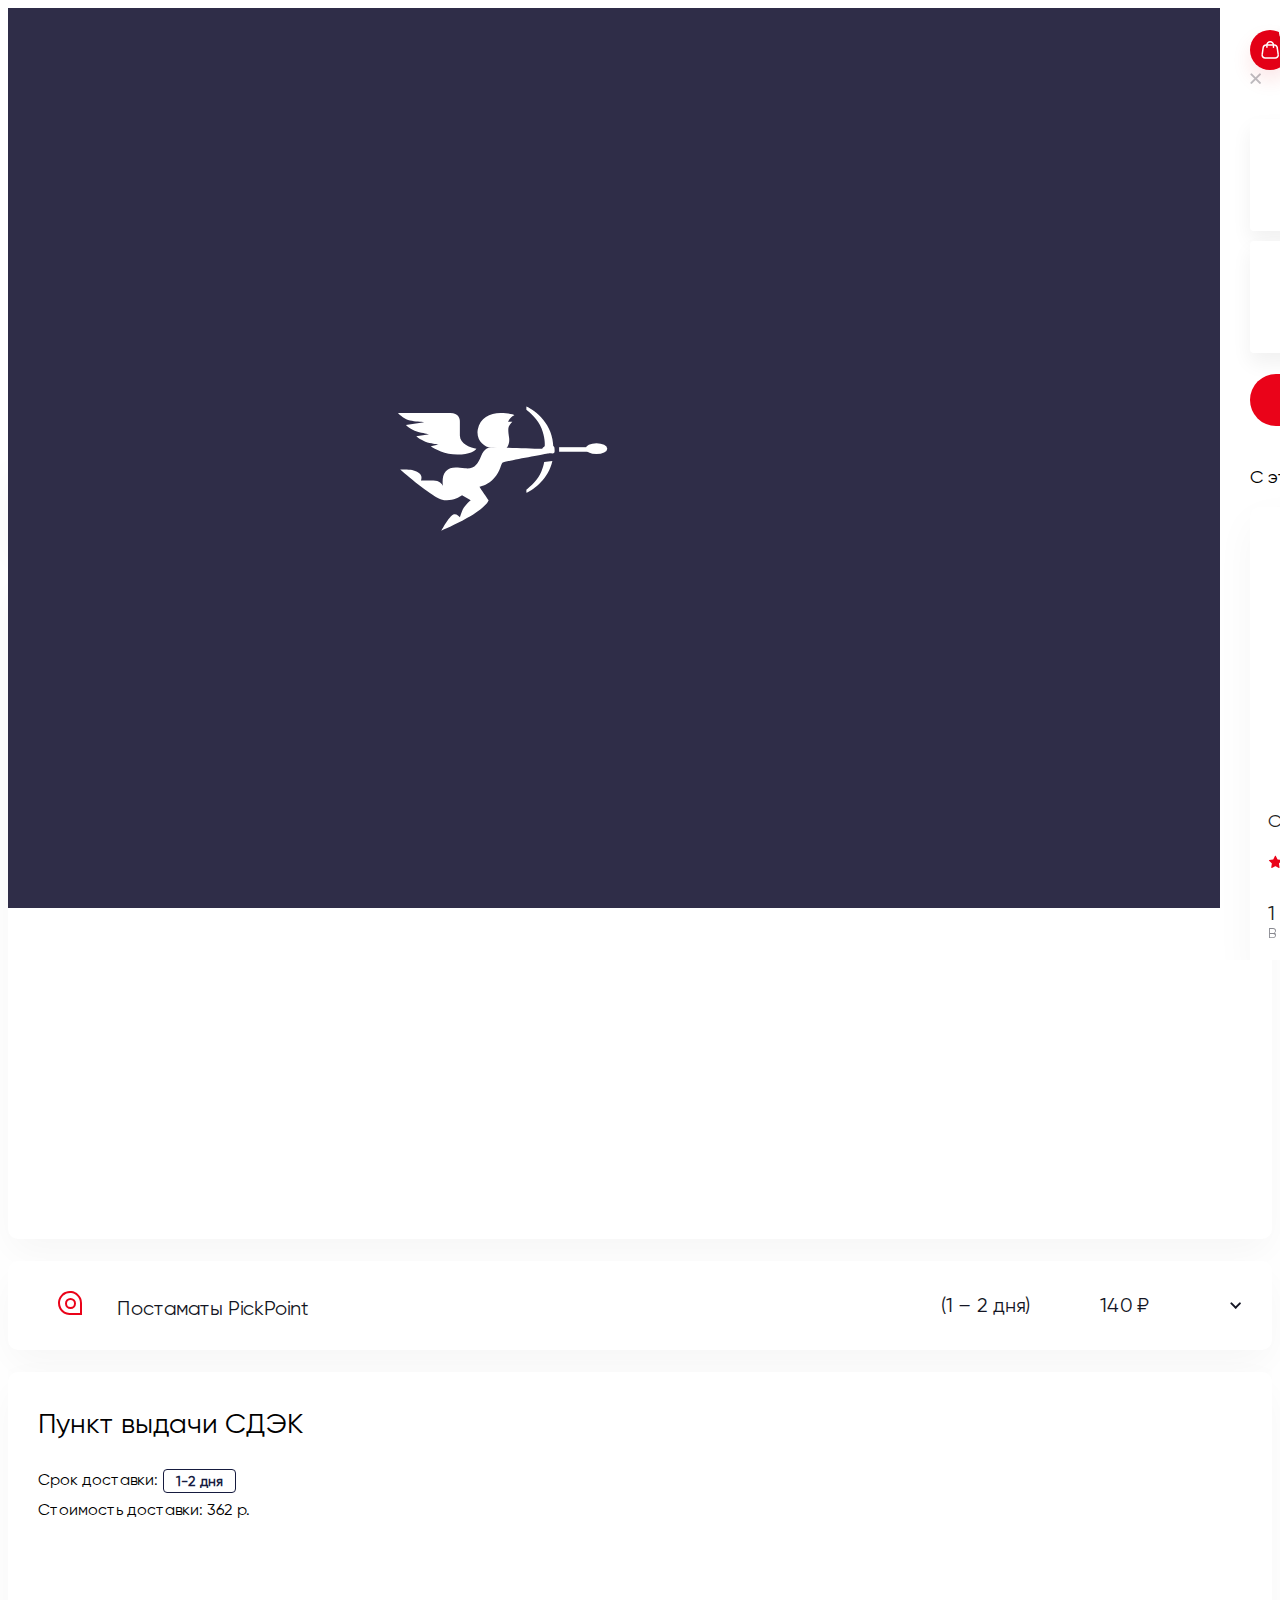
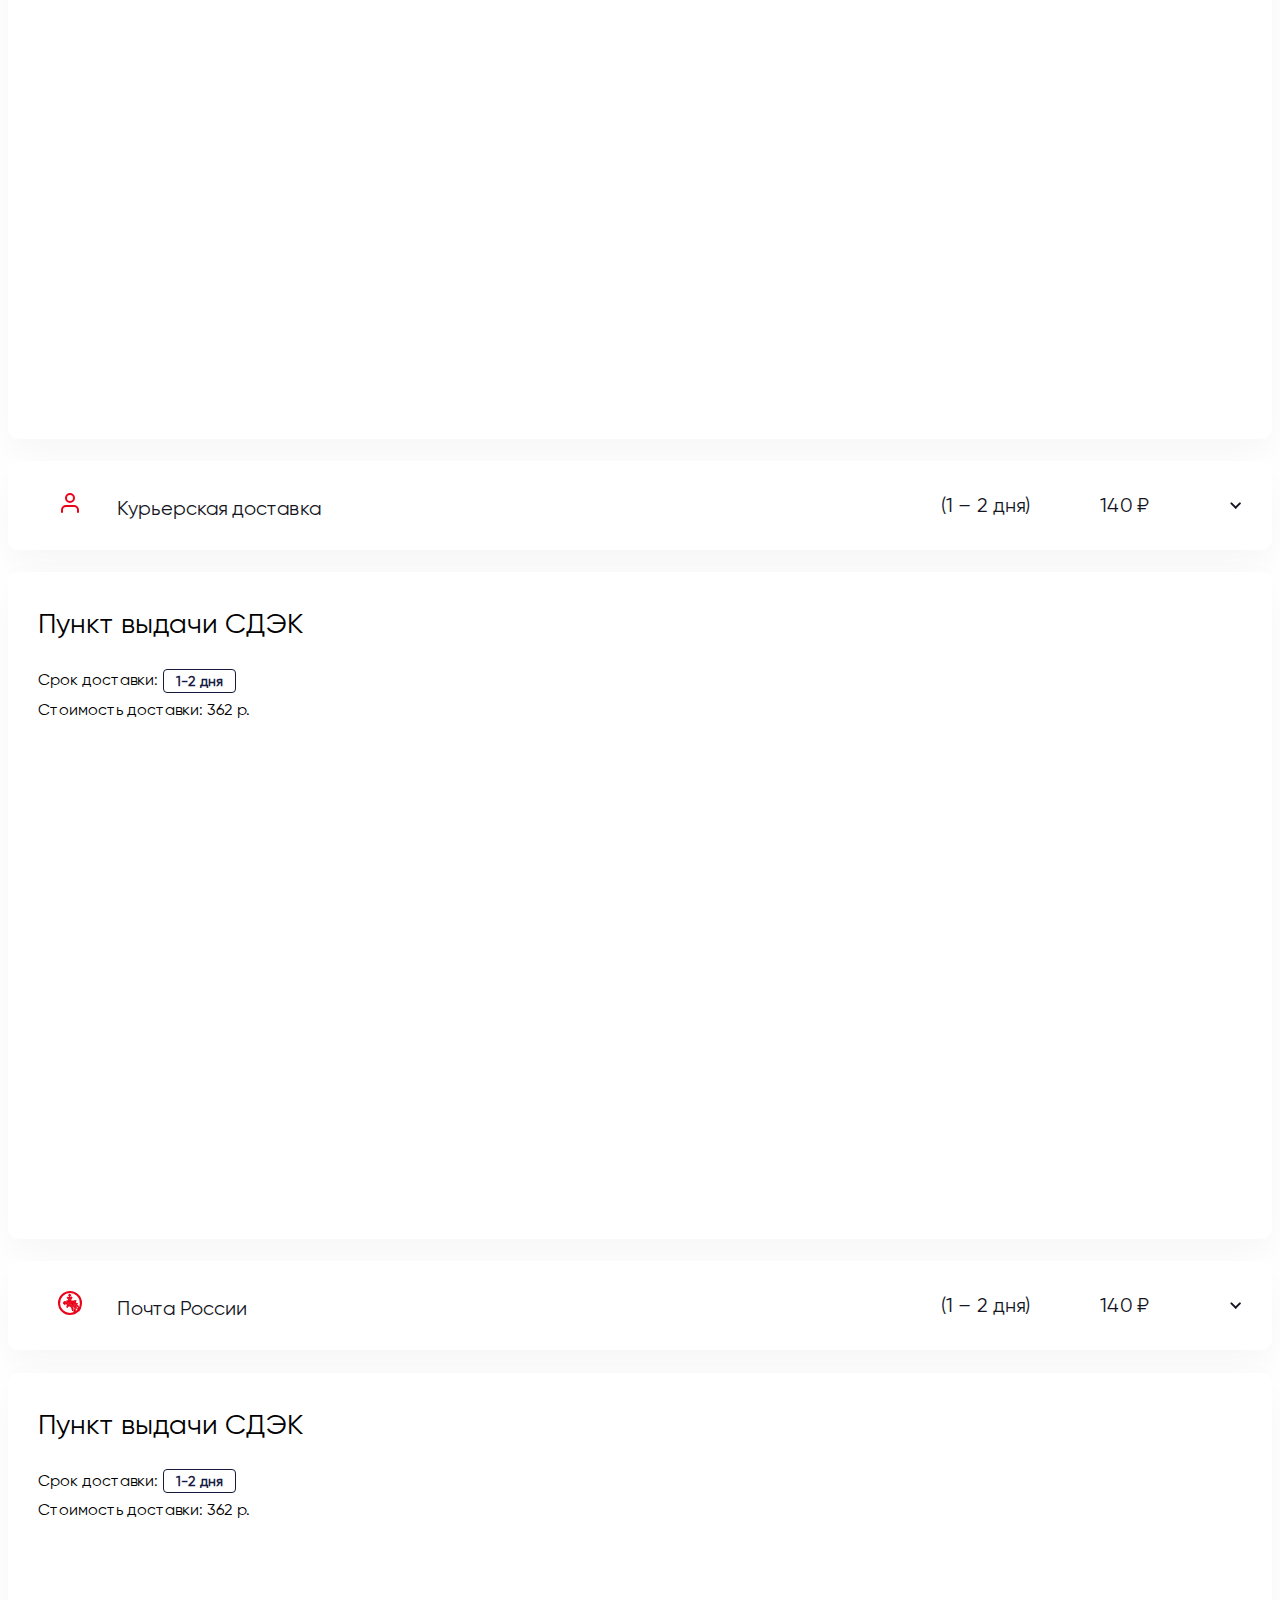
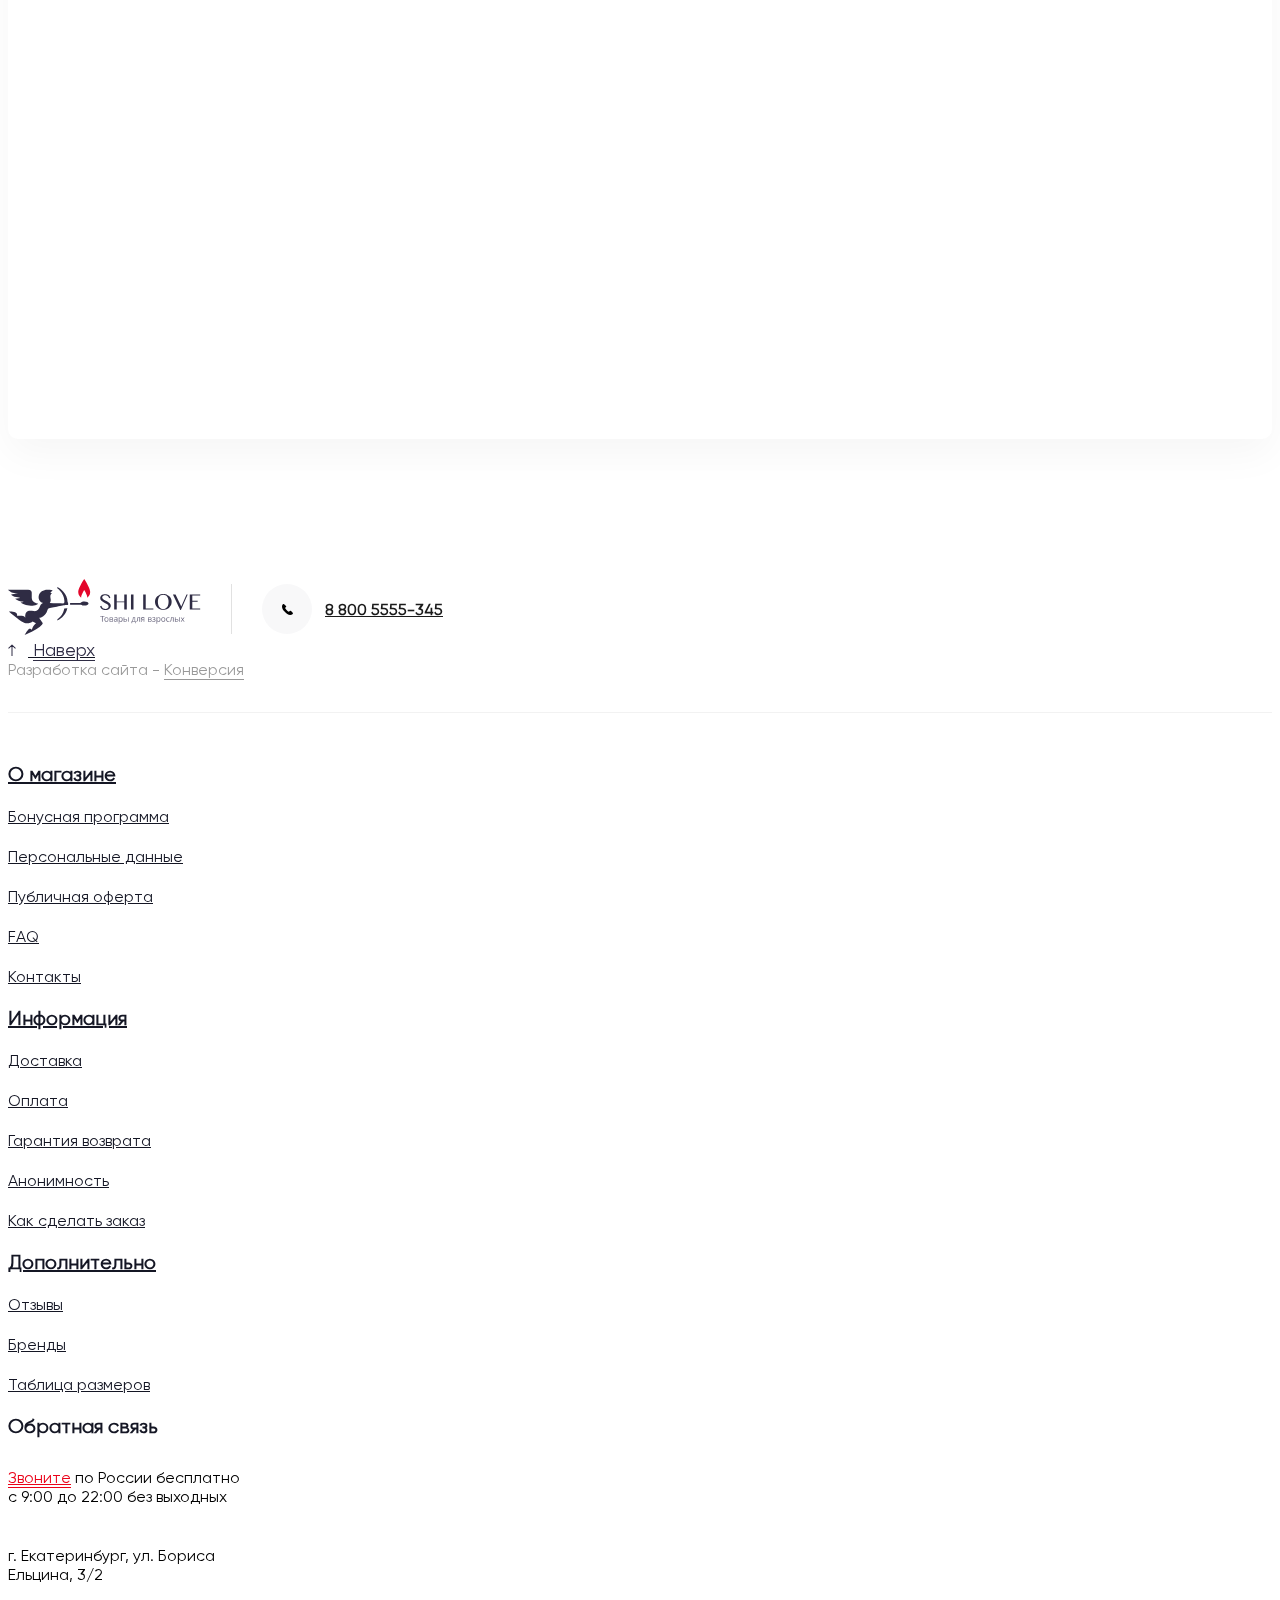
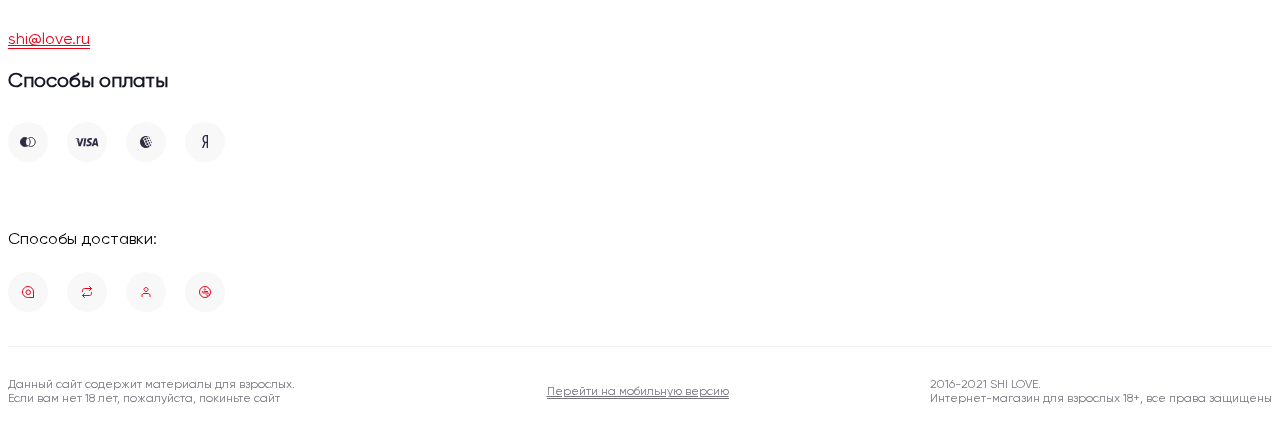
<file: delivery.html>
<!doctype html>
<html lang="en">

<head>
    <!-- Required meta tags -->
    <meta charset="utf-8">
    <meta name="viewport" content="width=device-width, initial-scale=1, shrink-to-fit=no">
    <link rel="stylesheet" href="https://cdn.jsdelivr.net/npm/bootstrap@4.5.3/dist/css/bootstrap.min.css"
        integrity="sha384-TX8t27EcRE3e/ihU7zmQxVncDAy5uIKz4rEkgIXeMed4M0jlfIDPvg6uqKI2xXr2" crossorigin="anonymous">
    <link rel="stylesheet" href="./js/slick/slick.css" type="text/css" />
    <link rel="stylesheet" href="./css/style.css">
    <script src="https://api-maps.yandex.ru/2.1/?apikey=f7d80e1e-5437-45b3-8559-32d6ecd8532f&lang=ru_RU" type="text/javascript"></script>

    <title>Shi Love</title>
</head>

<body>

    <div class="fade-body">
    
    </div>

    <div class="preloader">
        <svg width="500" height="146" viewBox="0 0 500 146" fill="none" xmlns="http://www.w3.org/2000/svg">

        <g class="L">
            <path d="M351.576 61.5724H358.154V98.1472H377.857V100.684H351.576V61.5724Z" fill="white"/>
        </g>

        <g class="O">
            <path d="M403.548 101.598C400.52 101.598 397.688 101.057 395.053 99.9759C392.438 98.8944 390.157 97.4196 388.21 95.5516C386.283 93.6638 384.759 91.4713 383.638 88.974C382.537 86.457 381.986 83.7729 381.986 80.9216C381.986 79.0536 382.232 77.2543 382.724 75.5239C383.235 73.7935 383.953 72.181 384.877 70.6866C385.801 69.1921 386.912 67.8353 388.21 66.6162C389.527 65.3773 390.983 64.3253 392.575 63.4601C394.168 62.5752 395.889 61.8968 397.737 61.4249C399.605 60.9333 401.542 60.6875 403.548 60.6875C405.573 60.6875 407.51 60.9333 409.358 61.4249C411.207 61.8968 412.927 62.5752 414.52 63.4601C416.133 64.3253 417.588 65.3773 418.886 66.6162C420.183 67.8353 421.294 69.1921 422.219 70.6866C423.163 72.181 423.88 73.7935 424.372 75.5239C424.883 77.2543 425.139 79.0536 425.139 80.9216C425.139 82.829 424.883 84.6578 424.372 86.4079C423.88 88.1579 423.163 89.7999 422.219 91.3337C421.294 92.8674 420.183 94.2636 418.886 95.5221C417.588 96.7806 416.133 97.8621 414.52 98.7666C412.927 99.6711 411.207 100.369 409.358 100.861C407.51 101.352 405.573 101.598 403.548 101.598ZM403.548 99.6515C405.789 99.6515 407.766 99.1894 409.476 98.2652C411.207 97.3213 412.662 96.0137 413.842 94.3422C415.022 92.6708 415.907 90.6946 416.496 88.4136C417.106 86.1326 417.411 83.6353 417.411 80.9216C417.411 78.2277 417.106 75.7599 416.496 73.5182C415.907 71.2765 415.022 69.3494 413.842 67.737C412.662 66.1049 411.207 64.8464 409.476 63.9615C407.766 63.057 405.789 62.6047 403.548 62.6047C401.267 62.6047 399.261 63.057 397.531 63.9615C395.82 64.8464 394.375 66.1049 393.195 67.737C392.035 69.3494 391.16 71.2765 390.57 73.5182C389.98 75.7599 389.685 78.2277 389.685 80.9216C389.685 83.6353 389.98 86.1326 390.57 88.4136C391.16 90.6946 392.035 92.6708 393.195 94.3422C394.375 96.0137 395.82 97.3213 397.531 98.2652C399.261 99.1894 401.267 99.6515 403.548 99.6515Z" fill="white"/>
        </g>

          <g class="V"> <path d="M435.728 61.5724L450.505 92.6905L464.221 61.5724H467.347L449.591 101.598H447.88L428.796 61.5724H435.728Z" fill="white"/></g> 
          <g class="E">
            <path d="M499.999 61.5724V64.109H479.382V78.09H493.186V80.6267H479.382V98.1472H499.999V100.684H472.804V61.5724H499.999Z" fill="white"/>
        </g>



            <g class="S">
            <path d="M253.415 99.1206C254.378 99.1206 255.332 98.9927 256.276 98.7371C257.22 98.4618 258.065 98.0685 258.813 97.5573C259.56 97.0264 260.16 96.3873 260.612 95.6401C261.064 94.8732 261.29 93.9883 261.29 92.9854C261.29 91.7859 260.976 90.7241 260.346 89.7999C259.737 88.856 258.931 88.0006 257.928 87.2337C256.925 86.4472 255.775 85.7098 254.477 85.0216C253.199 84.3333 251.891 83.6451 250.554 82.9568C249.217 82.2686 247.899 81.5509 246.601 80.8036C245.323 80.0368 244.183 79.1912 243.18 78.267C242.177 77.3231 241.361 76.281 240.732 75.1405C240.122 73.9803 239.817 72.653 239.817 71.1585C239.817 69.6641 240.093 68.2778 240.643 66.9996C241.213 65.7215 242.039 64.6203 243.121 63.6961C244.202 62.7522 245.53 62.0148 247.103 61.4839C248.696 60.953 250.514 60.6875 252.559 60.6875C254.408 60.6875 256.06 60.8841 257.515 61.2774C258.97 61.6707 260.248 62.2508 261.349 63.0177C262.45 63.7846 263.384 64.7284 264.151 65.8493C264.918 66.9701 265.538 68.2679 266.01 69.7427L262.647 71.2765C262.254 70.077 261.752 68.9857 261.143 68.0025C260.533 66.9996 259.806 66.1442 258.96 65.4363C258.115 64.7284 257.131 64.1877 256.01 63.8141C254.909 63.4208 253.661 63.2241 252.265 63.2241C251.026 63.2241 249.944 63.4011 249.02 63.7551C248.096 64.0894 247.319 64.5416 246.69 65.1119C246.08 65.6625 245.618 66.2917 245.303 66.9996C245.009 67.6878 244.861 68.3957 244.861 69.1233C244.861 70.1458 245.176 71.0897 245.805 71.9549C246.434 72.8005 247.27 73.6067 248.312 74.3736C249.354 75.1208 250.534 75.8484 251.852 76.5563C253.189 77.2642 254.546 77.9819 255.922 78.7094C257.298 79.437 258.645 80.1941 259.963 80.9806C261.3 81.7672 262.49 82.6324 263.532 83.5763C264.574 84.5005 265.41 85.523 266.039 86.6438C266.668 87.745 266.983 88.9838 266.983 90.3603C266.983 91.9137 266.688 93.3787 266.098 94.7552C265.508 96.112 264.623 97.3017 263.443 98.3242C262.264 99.327 260.799 100.123 259.049 100.713C257.298 101.303 255.263 101.598 252.943 101.598C251.055 101.598 249.374 101.392 247.899 100.979C246.424 100.566 245.117 99.9661 243.976 99.1796C242.855 98.393 241.892 97.4393 241.086 96.3185C240.279 95.178 239.621 93.8801 239.109 92.425L242.619 90.9797C243.032 92.2579 243.583 93.3984 244.271 94.4012C244.979 95.4041 245.795 96.2595 246.719 96.9674C247.643 97.6556 248.666 98.1865 249.787 98.5601C250.927 98.9338 252.137 99.1206 253.415 99.1206Z" fill="white"/>
        </g>

        <g class="H">
            <path d="M282.704 81.9245V100.684H276.127V61.5724H282.704V79.3879H302.348V61.5724H308.926V100.684H302.348V81.9245H282.704Z" fill="white"/>
        </g>

    <g class="I">
            <path d="M319.603 61.5724H326.181V100.684H319.603V61.5724Z" fill="white"/>
            </g>
            <g class="angel">
            <path d="M75.2361 129.46C63.9423 136.435 49.216 143.162 43.2645 145.653C46.0326 140.671 52.3162 130.456 55.3058 129.46C58.2953 128.463 60.9804 130.982 61.9492 132.366C61.9492 132.089 62.3645 130.456 64.0253 126.138C65.6862 121.82 70.5304 117.142 72.7448 115.342L64.0253 110.36C60.7036 112.851 51.901 117.169 43.2645 114.512C34.6281 111.855 12.2618 93.4744 2.1582 84.6165C2.57342 84.4781 4.48341 84.2843 8.80165 84.6165C14.1995 85.0317 17.5212 85.4469 21.2581 88.3534C24.2477 90.6787 23.611 94.0281 22.919 95.4121H35.3754C41.3545 95.4121 44.2334 99.0106 44.9254 100.81C44.3718 97.4882 44.178 89.9313 47.8319 86.2774C52.3993 81.71 57.3819 82.1252 66.9318 83.3709C76.4818 84.6165 80.2187 78.3883 83.1252 70.9144C86.0317 63.4405 90.5991 62.1949 94.3361 62.1949C97.3256 62.1949 128.799 63.3021 144.162 63.8557C144.716 63.1637 145.989 61.6966 146.653 61.3644C147.318 61.0323 148.868 60.9492 149.56 60.9492H154.958C156.618 60.9492 156.618 63.0253 156.618 66.347C156.618 69.6687 153.712 68.0079 150.39 68.4231C147.068 68.8383 106.793 76.3122 104.716 77.5578C102.64 78.8035 103.056 85.4469 95.9969 93.336C90.35 99.6473 83.9557 101.502 81.4644 101.64L83.1252 104.547C83.402 104.962 84.3709 106.374 86.0317 108.699C87.6926 111.024 89.7687 114.097 90.5991 115.342C90.1839 117.142 86.53 122.484 75.2361 129.46Z" fill="white"/>
            <path d="M61.8671 50.4666C61.8671 59.103 72.9395 62.923 78.4757 63.7535C77.2301 65.6911 71.6662 69.5665 59.3758 69.5665C47.0854 69.5665 36.539 64.0303 32.802 61.2622L40.6911 59.6013C39.9991 59.4629 37.2033 58.937 31.5564 57.9404C25.9095 56.9439 20.3456 53.0963 18.2695 51.297L31.5564 49.2209C30.726 49.0825 27.4873 48.4735 21.176 47.1448C14.8647 45.8161 9.68836 41.8854 7.8891 40.0862L26.1586 37.1797C23.5289 37.0413 17.0238 36.5153 12.0413 35.5188C7.05866 34.5223 1.93767 30.121 0 28.0449H52.3172C60.6215 28.0449 62.1439 33.8579 61.8671 36.7644V50.4666Z" fill="white"/>
            <path d="M192.247 62.1855H161.105V66.7529H192.247V62.1855Z" fill="white"/>
            <ellipse cx="198.48" cy="63.6435" rx="10.787" ry="5.39352" fill="white"/>
            <g class="fire-container">
            <g class="fire">  
            <path  fill-rule="evenodd" clip-rule="evenodd" d="M190.584 48.8774C190.575 48.8733 190.567 48.8687 190.559 48.8634L190.584 48.8774ZM182.533 33.9266C182.533 42.1821 187.868 47.313 190.559 48.8634C190.183 48.6196 189.808 47.0552 191.159 42.5521C192.538 37.9525 196.333 31.4368 198.058 28.7526C199.784 31.4368 203.578 37.9525 204.958 42.5521C206.309 47.0552 205.933 48.6196 205.557 48.8634L205.533 48.8774C205.541 48.8733 205.549 48.8687 205.557 48.8634C208.249 47.313 213.583 42.1821 213.583 33.9266C213.583 25.6471 203.235 7.86222 198.059 0.00232582V0C198.059 0.000387656 198.058 0.000775335 198.058 0.00116304C198.058 0.000775335 198.058 0.000387656 198.057 0V0.00232582C192.882 7.86222 182.533 25.6471 182.533 33.9266Z" fill="#E60029"/>
            </g> 
        </g>
            <path d="M111.107 52.8551C111.97 58.8959 108.948 62.923 107.87 63.6422C104.634 63.6422 92.7687 62.5635 92.7687 62.5635C86.2964 62.5635 77.6668 55.0125 79.8242 44.2255C81.9816 33.4384 91.69 28.0449 102.477 28.0449C111.107 28.0449 115.421 29.4832 116.5 30.2023C116.141 30.2023 114.99 30.6338 113.264 32.3597C111.538 34.0857 110.388 35.9554 110.028 36.6746H111.107H114.343C113.624 37.3937 111.97 39.2634 111.107 40.9894C110.028 43.1468 110.028 45.3042 111.107 52.8551Z" fill="white"/>
            <path fill-rule="evenodd" clip-rule="evenodd" d="M128.367 21.5781C137.356 25.5334 155.335 39.2689 155.335 62.5689C155.335 62.5693 155.335 62.5697 155.335 62.5701H147.02C146.912 62.2061 146.807 61.8455 146.705 61.4902C147.065 58.9732 146.921 51.7818 143.469 43.1522C140.017 34.5226 131.963 27.3312 128.367 24.8142V21.5781Z" fill="white"/>
            <path fill-rule="evenodd" clip-rule="evenodd" d="M146.179 76.9562C145.675 79.7134 144.828 82.8926 143.467 86.2955C140.015 94.9252 131.961 102.117 128.365 104.634V107.87C136.112 104.461 150.534 93.7893 154.374 75.9922L146.179 76.9562Z" fill="white"/>
        </g>    
        </svg>
        
            
    </div>

    <header class="main-header">


        <div class="col header-main-col">
            <div class="header-top container">
                <ul class="header-top-ul">
                    <li><a href="#">Анонимность</a></li>
                    <li><a href="#">Доставка</a></li>
                    <li><a href="#">Оплата</a></li>
                    <li><a href="#">Бонусная программа</a></li>
                    <li><a href="#">Контакты</a></li>
                </ul>
                <div class="city-dropdown">
                    <svg width="16" height="18" viewBox="0 0 16 18" fill="none" xmlns="http://www.w3.org/2000/svg">
                        <path fill-rule="evenodd" clip-rule="evenodd"
                            d="M14 7.66699C14 12.3337 8 16.3337 8 16.3337C8 16.3337 2 12.3337 2 7.66699C2 4.35328 4.68629 1.66699 8 1.66699C11.3137 1.66699 14 4.35328 14 7.66699V7.66699Z"
                            stroke="#EA0319" stroke-width="1.5" stroke-linecap="round" stroke-linejoin="round" />
                        <path fill-rule="evenodd" clip-rule="evenodd"
                            d="M8 9.66699C9.10457 9.66699 10 8.77156 10 7.66699C10 6.56242 9.10457 5.66699 8 5.66699C6.89543 5.66699 6 6.56242 6 7.66699C6 8.77156 6.89543 9.66699 8 9.66699Z"
                            stroke="#EA0319" stroke-width="1.5" stroke-linecap="round" stroke-linejoin="round" />
                    </svg>
                    <a href="#" class="city-dropdown-text">
                        Выбор города
                    </a>
                    <svg width="9" height="6" viewBox="0 0 9 6" fill="none" xmlns="http://www.w3.org/2000/svg">
                        <rect x="4.24219" y="5.30371" width="1.5" height="6" rx="0.75"
                            transform="rotate(-135 4.24219 5.30371)" fill="#EA0319" />
                        <rect y="1.06055" width="1.5" height="6" rx="0.75" transform="rotate(-45 0 1.06055)"
                            fill="#EA0319" />
                    </svg>


                </div>
            </div>
            <div class="header-border-bottom"></div>
            <div class="header-bottom container">
                <div class="header-bottom__left">
                    <a href="#" class="header-logo">
                        <svg width="193" height="56" viewBox="0 0 193 56" fill="none"
                            xmlns="http://www.w3.org/2000/svg">
                            <path
                                d="M155.222 30.0849C156.128 30.0849 156.853 29.9037 157.487 29.5413C158.121 29.1788 158.756 28.6351 159.209 28.0008C159.662 27.3665 160.024 26.6416 160.205 25.7354C160.477 24.8293 160.568 23.9232 160.568 22.8358C160.568 21.839 160.477 20.8423 160.205 20.0268C159.934 19.1206 159.662 18.3957 159.209 17.7614C158.756 17.1271 158.212 16.674 157.487 16.3116C156.853 15.9491 156.037 15.7679 155.222 15.7679C154.316 15.7679 153.591 15.9491 152.866 16.3116C152.231 16.674 151.688 17.1271 151.235 17.7614C150.782 18.3957 150.419 19.1206 150.238 20.0268C149.966 20.9329 149.875 21.839 149.875 22.8358C149.875 23.9232 149.966 24.8293 150.238 25.7354C150.51 26.6416 150.782 27.3665 151.235 28.0008C151.688 28.6351 152.231 29.1788 152.866 29.5413C153.5 29.9037 154.316 30.0849 155.222 30.0849ZM155.222 30.8099C154.044 30.8099 152.956 30.6286 151.96 30.1755C150.963 29.7225 150.057 29.1788 149.332 28.4539C148.607 27.729 147.973 26.9134 147.61 25.9167C147.157 24.9199 146.976 23.9232 146.976 22.8358C146.976 22.1109 147.066 21.386 147.248 20.7517C147.429 20.1174 147.701 19.4831 148.063 18.8488C148.426 18.3051 148.879 17.7614 149.332 17.3083C149.875 16.8553 150.419 16.4022 151.053 16.1303C151.688 15.7679 152.322 15.496 153.047 15.3148C153.772 15.1336 154.497 15.043 155.312 15.043C156.128 15.043 156.853 15.1336 157.578 15.3148C158.303 15.496 158.937 15.7679 159.571 16.1303C160.205 16.4928 160.749 16.8553 161.293 17.3083C161.836 17.7614 162.199 18.3051 162.561 18.8488C162.924 19.3924 163.196 20.0267 163.377 20.7517C163.558 21.386 163.649 22.1109 163.649 22.8358C163.649 23.5607 163.558 24.2856 163.377 24.9199C163.196 25.5542 162.924 26.1885 162.561 26.8228C162.199 27.3665 161.746 27.9102 161.293 28.4539C160.749 28.9069 160.205 29.36 159.571 29.7225C158.937 30.0849 158.303 30.3568 157.578 30.538C156.672 30.7192 155.947 30.8099 155.222 30.8099ZM167.545 15.496L173.254 27.4571L178.51 15.496H179.688L172.891 30.9005H172.257L164.917 15.496H167.545ZM192.192 15.496V16.4928H184.309V21.839H189.655V22.8358H184.309V29.5413H192.192V30.538H181.772V15.496H192.192ZM97.5003 29.9037C97.8628 29.9037 98.2253 29.8131 98.5877 29.7225C98.9502 29.6319 99.3126 29.4506 99.5845 29.2694C99.8563 29.0882 100.128 28.8163 100.309 28.5445C100.491 28.2727 100.581 27.9102 100.581 27.5477C100.581 27.0947 100.491 26.6416 100.219 26.2791C99.9469 25.9167 99.6751 25.5542 99.3126 25.2824C98.9502 25.0105 98.4971 24.7387 97.9534 24.4669C97.5003 24.195 96.9567 23.9232 96.413 23.6513C95.8693 23.3795 95.4162 23.1076 94.8725 22.8358C94.4195 22.5639 93.9664 22.2015 93.5133 21.839C93.1509 21.4766 92.7884 21.1141 92.6072 20.661C92.3353 20.208 92.2447 19.6643 92.2447 19.1206C92.2447 18.5769 92.3353 18.0332 92.6072 17.4895C92.7884 17.0365 93.1509 16.5834 93.6039 16.2209C94.057 15.8585 94.5101 15.5866 95.1444 15.4054C95.7787 15.2242 96.413 15.1336 97.2285 15.1336C97.9534 15.1336 98.5877 15.2242 99.1314 15.4054C99.6751 15.5866 100.219 15.7679 100.581 16.0397C101.034 16.3115 101.397 16.674 101.669 17.1271C101.94 17.5802 102.212 18.0332 102.394 18.6675L101.125 19.3018C100.944 18.8488 100.762 18.3957 100.581 18.0332C100.309 17.6708 100.038 17.3083 99.7657 17.0365C99.4032 16.7646 99.0408 16.5834 98.5877 16.4022C98.1346 16.221 97.6816 16.2209 97.1379 16.2209C96.6848 16.2209 96.2317 16.3116 95.8693 16.4022C95.5068 16.4928 95.235 16.674 94.9631 16.9458C94.6913 17.1271 94.5101 17.3989 94.4195 17.6708C94.3288 17.9426 94.2382 18.2145 94.2382 18.4863C94.2382 18.8488 94.3289 19.2112 94.6007 19.5737C94.8725 19.9361 95.1444 20.208 95.5974 20.4798C95.9599 20.7517 96.413 21.0235 96.9566 21.2954C97.5003 21.5672 97.9534 21.839 98.4971 22.1109C99.0408 22.3827 99.5845 22.6546 100.038 23.017C100.581 23.2889 101.034 23.6513 101.397 24.0138C101.759 24.3762 102.122 24.7387 102.394 25.1918C102.665 25.6448 102.756 26.0979 102.756 26.6416C102.756 27.2759 102.665 27.8196 102.394 28.3633C102.122 28.9069 101.85 29.36 101.397 29.7225C100.944 30.0849 100.4 30.4474 99.6751 30.6286C99.0408 30.9005 98.2253 30.9911 97.3191 30.9911C96.5942 30.9911 95.9599 30.9005 95.4162 30.7192C94.8725 30.538 94.3288 30.3568 93.8758 29.9943C93.4227 29.7225 93.0603 29.36 92.7884 28.9069C92.5166 28.4539 92.2447 28.0008 92.0635 27.3665L93.4227 26.8228C93.6039 27.2759 93.7852 27.729 94.057 28.182C94.3288 28.5445 94.6007 28.9069 94.9631 29.1788C95.3256 29.4506 95.688 29.6319 96.1411 29.8131C96.5036 29.8131 97.0473 29.9037 97.5003 29.9037ZM108.737 23.2888V30.538H106.199V15.496H108.737V22.3827H116.258V15.496H118.795V30.538H116.258V23.2888H108.737ZM122.963 15.496H125.5V30.538H122.963V15.496ZM135.196 15.496H137.733V29.5413H145.345V30.538H135.196V15.496Z"
                                fill="#2F2C44" />
                            <path
                                d="M23.9222 19.3912C23.9222 22.744 28.1811 24.1938 30.2652 24.4657C29.8121 25.1906 27.6374 26.731 22.9254 26.731C18.2135 26.731 14.1358 24.6469 12.686 23.5595L15.6763 22.9252C15.4045 22.8346 14.3171 22.6534 12.1423 22.2909C9.9676 21.9285 7.79285 20.388 7.06793 19.7537L12.1423 18.9382C11.7799 18.8476 10.6019 18.6663 8.15529 18.1226C5.7087 17.579 3.71521 16.1291 3.08091 15.4042L10.0582 14.3168C9.06144 14.2262 6.52424 14.045 4.62134 13.6826C2.71844 13.3201 0.724915 11.5984 0 10.7829H20.1164C23.2879 10.7829 23.9222 13.0483 23.741 14.1356V19.3912H23.9222ZM80.5562 24.4657C80.5562 25.6436 78.7439 26.5498 76.3879 26.5498C75.0287 26.5498 73.7601 26.1873 73.0352 25.6436H62.0708V23.922H72.4009C72.8539 23.0158 74.485 22.3815 76.3879 22.3815C78.6533 22.3815 80.5562 23.2877 80.5562 24.4657ZM56.2715 29.5401C56.0903 30.6274 55.7278 31.8054 55.1842 33.1646C53.8249 36.5174 50.744 39.2358 49.3848 40.2325V41.5011C52.3751 40.2325 57.9026 36.0643 59.3524 29.2682L56.2715 29.5401ZM28.9966 49.747C24.6471 52.4655 19.029 55.0027 16.6731 55.9994C17.7604 54.0965 20.1164 50.2001 21.2944 49.747C22.4724 49.3846 23.4691 50.2907 23.8316 50.8344C23.8316 50.7438 24.0128 50.1095 24.6471 48.4784C25.2814 46.8474 27.1843 45.0351 27.9999 44.3102L24.6471 42.4073C23.3785 43.404 20.0258 45.0351 16.6731 44.0384C13.3203 43.0416 4.80256 35.9737 0.906143 32.5303C1.08737 32.4397 1.8123 32.4397 3.44336 32.5303C5.52749 32.7115 6.79608 32.8928 8.24591 33.9802C9.4239 34.8863 9.15206 36.1549 8.88022 36.6986H13.6828C15.9481 36.6986 17.1261 38.0578 17.3073 38.7827C17.1261 37.5141 17.0355 34.6145 18.3947 33.1646C20.1164 31.443 22.0193 31.5336 25.7345 32.0772C29.3591 32.5303 30.8089 30.1744 31.9869 27.2747C32.8024 25.1 34.071 24.2844 35.249 24.0126C32.8024 23.6501 29.9934 20.9317 30.7183 17.0353C31.5338 12.867 35.249 10.7829 39.4172 10.7829C42.77 10.7829 44.401 11.3266 44.7635 11.5984C44.5823 11.5984 44.2198 11.7796 43.4949 12.4139C42.8606 13.0482 42.4075 13.7732 42.2263 14.045H42.6794H43.948C43.6761 14.3168 43.0418 15.0418 42.6794 15.6761C42.2263 16.4916 42.2263 17.3071 42.6794 20.2068C42.9512 22.0191 42.3169 23.2877 41.7732 23.922C46.0321 24.1032 51.8314 24.2844 55.3654 24.375C55.5466 24.1032 56.0903 23.5595 56.3621 23.3783C56.4527 22.3815 56.4527 19.6631 55.0935 16.401C53.7343 13.0483 50.6534 10.3298 49.2942 9.33305V8.06445C52.6469 9.51428 59.3524 14.5887 59.6242 23.1971C60.1679 23.2877 60.1679 24.1032 60.1679 25.2812C60.1679 26.5498 59.0806 25.9155 57.812 26.0967C56.5434 26.2779 41.0483 29.087 40.2328 29.6307C39.4173 30.0837 39.5985 32.6209 36.88 35.7018C34.7053 38.1484 32.2587 38.8733 31.2619 38.8733L31.8963 39.9607C31.9869 40.1419 32.3493 40.6856 32.9836 41.5918C33.6179 42.4979 34.4335 43.6759 34.7053 44.1289C34.7959 44.9445 33.3461 47.0286 28.9966 49.747Z"
                                fill="#2F2C44" />
                            <path fill-rule="evenodd" clip-rule="evenodd"
                                d="M70.2266 13.0485C70.2266 16.22 72.3107 18.2135 73.3075 18.7571C73.1262 18.6665 73.0356 18.0323 73.5793 16.3106C74.123 14.4983 75.5728 12.0517 76.2071 10.9643C76.8414 11.9611 78.2912 14.4983 78.8349 16.3106C79.3786 18.0323 79.1974 18.6665 79.1068 18.7571C80.1035 18.1228 82.1877 16.22 82.1877 13.0485C82.1877 9.87696 78.2006 2.99027 76.2071 0C74.2136 2.99027 70.2266 9.87696 70.2266 13.0485ZM73.3981 18.7571C73.3074 18.7571 73.3074 18.7571 73.3981 18.7571V18.7571Z"
                                fill="#E4062B" />
                            <path
                                d="M174.251 40.5054L172.71 38.4213H173.435L174.613 40.0524L175.791 38.4213H176.516L174.976 40.5054L176.607 42.7708H175.882L174.704 41.0491L173.435 42.7708H172.71L174.251 40.5054ZM167.636 40.7773V42.2271H168.723C169.448 42.2271 169.811 41.9553 169.811 41.5022C169.811 41.2304 169.72 41.0491 169.539 40.9585C169.358 40.8679 169.086 40.7773 168.723 40.7773H167.636ZM171.804 42.6802H171.17V38.3307H171.804V42.6802ZM167.636 40.143H168.814C169.358 40.143 169.811 40.2336 170.083 40.4148C170.354 40.5961 170.445 40.9585 170.445 41.321C170.445 41.7741 170.264 42.0459 169.992 42.3177C169.72 42.4989 169.267 42.6802 168.723 42.6802H166.911V38.3307H167.545V40.143H167.636ZM165.552 42.6802H164.918V38.8744H163.649C163.558 39.7805 163.468 40.5961 163.377 41.1397C163.287 41.6834 163.105 42.1365 162.924 42.3177C162.743 42.5896 162.471 42.6802 162.109 42.6802C161.927 42.6802 161.837 42.6802 161.746 42.5896V42.1365C161.837 42.1365 161.837 42.1365 161.927 42.1365C162.199 42.1365 162.471 41.774 162.652 41.1397C162.833 40.5054 162.924 39.5087 163.105 38.2401H165.643V42.6802H165.552ZM160.206 42.7708C159.571 42.7708 159.118 42.5896 158.756 42.2271C158.393 41.8647 158.212 41.321 158.212 40.5961C158.212 39.8711 158.393 39.3275 158.756 38.8744C159.118 38.5119 159.571 38.2401 160.296 38.2401C160.478 38.2401 160.749 38.2401 160.931 38.3307C161.112 38.3307 161.293 38.4213 161.384 38.5119L161.202 39.0556C161.021 38.965 160.931 38.965 160.749 38.8744C160.568 38.8744 160.387 38.7838 160.296 38.7838C159.39 38.7838 158.937 39.3274 158.937 40.5054C158.937 41.0491 159.028 41.4116 159.3 41.7741C159.481 42.0459 159.843 42.2271 160.296 42.2271C160.659 42.2271 161.021 42.1365 161.384 41.9553V42.499C161.021 42.7708 160.659 42.7708 160.206 42.7708ZM153.953 40.5054C153.953 41.0491 154.044 41.5022 154.316 41.7741C154.497 42.0459 154.859 42.2271 155.312 42.2271C155.766 42.2271 156.037 42.0459 156.309 41.7741C156.49 41.5022 156.672 41.0491 156.672 40.5054C156.672 39.9617 156.581 39.5087 156.309 39.2368C156.128 38.965 155.766 38.7838 155.312 38.7838C154.859 38.7838 154.588 38.965 154.316 39.2368C154.135 39.5993 153.953 39.9617 153.953 40.5054ZM157.306 40.5054C157.306 41.2303 157.125 41.774 156.762 42.1365C156.4 42.499 155.947 42.7708 155.312 42.7708C154.95 42.7708 154.588 42.6802 154.316 42.499C154.044 42.3177 153.772 42.0459 153.591 41.6834C153.41 41.321 153.319 40.9585 153.319 40.5054C153.319 39.7805 153.5 39.2368 153.863 38.8744C154.225 38.5119 154.678 38.2401 155.312 38.2401C155.947 38.2401 156.4 38.4213 156.762 38.8744C157.125 39.3275 157.306 39.8711 157.306 40.5054ZM150.51 38.8744C150.057 38.8744 149.785 38.965 149.513 39.2368C149.332 39.5087 149.241 39.8712 149.241 40.4148V40.5961C149.241 41.2304 149.332 41.6834 149.513 41.8646C149.694 42.1365 150.057 42.2271 150.51 42.2271C150.872 42.2271 151.144 42.0459 151.416 41.7741C151.597 41.5022 151.779 41.0491 151.779 40.5054C151.779 39.9617 151.688 39.5087 151.416 39.2368C151.144 38.965 150.872 38.8744 150.51 38.8744ZM150.601 42.7708C150.329 42.7708 150.057 42.6802 149.785 42.5896C149.513 42.499 149.332 42.3177 149.151 42.1365H149.06C149.06 42.4083 149.151 42.5896 149.151 42.8614V44.6737H148.516V38.3307H149.06L149.151 38.965C149.332 38.6932 149.513 38.5119 149.785 38.4213C149.966 38.3307 150.238 38.2401 150.601 38.2401C151.144 38.2401 151.597 38.4213 151.96 38.8744C152.232 39.2368 152.413 39.7805 152.413 40.5054C152.413 41.2303 152.232 41.774 151.96 42.1365C151.597 42.5896 151.144 42.7708 150.601 42.7708ZM145.436 40.143C146.251 40.143 146.704 39.8711 146.704 39.4181C146.704 38.965 146.342 38.7838 145.707 38.7838C145.526 38.7838 145.345 38.7838 145.164 38.8744C144.982 38.8744 144.801 38.965 144.529 39.0556L144.258 38.5119C144.711 38.3307 145.164 38.2401 145.707 38.2401C146.251 38.2401 146.613 38.3307 146.885 38.5119C147.157 38.6932 147.338 38.965 147.338 39.3275C147.338 39.7805 147.067 40.143 146.523 40.3242C146.885 40.4148 147.067 40.5961 147.248 40.7773C147.429 40.9585 147.52 41.2304 147.52 41.5022C147.52 41.8647 147.338 42.2271 147.067 42.4083C146.704 42.5896 146.251 42.7708 145.707 42.7708C145.073 42.7708 144.62 42.6802 144.258 42.499V41.8646C144.711 42.1365 145.254 42.2271 145.707 42.2271C146.07 42.2271 146.342 42.1365 146.614 42.0459C146.795 41.9553 146.885 41.6834 146.885 41.5022C146.885 40.9585 146.432 40.7773 145.617 40.7773H144.982V40.2336H145.436V40.143ZM142.898 39.5087C142.898 39.3275 142.808 39.1462 142.626 39.0556C142.445 38.965 142.173 38.965 141.902 38.965H140.633V40.2336H141.72C142.173 40.2336 142.445 40.143 142.626 40.0524C142.808 39.9617 142.898 39.7805 142.898 39.5087ZM142.989 41.4116C142.989 41.1397 142.898 41.0491 142.717 40.8679C142.536 40.6867 142.264 40.6867 141.811 40.6867H140.633V42.1365H141.811C142.626 42.1365 142.989 41.9553 142.989 41.4116ZM143.533 39.5087C143.533 39.7805 143.442 40.0524 143.261 40.143C143.08 40.3242 142.898 40.4148 142.536 40.4148C142.898 40.5055 143.17 40.5961 143.351 40.7773C143.533 40.9585 143.623 41.1397 143.623 41.5022C143.623 41.8647 143.442 42.2271 143.17 42.4083C142.898 42.5896 142.445 42.7708 141.902 42.7708H139.999V38.4213H141.902C142.989 38.3307 143.533 38.6932 143.533 39.5087ZM133.656 39.6899C133.656 40.2336 134.018 40.4148 134.743 40.4148H135.83V38.965H134.652C134.018 38.965 133.656 39.1462 133.656 39.6899ZM133.565 42.6802H132.75L134.018 40.8679C133.656 40.7773 133.384 40.6867 133.203 40.4148C133.021 40.2336 132.931 39.9617 132.931 39.5993C132.931 39.2368 133.021 38.8744 133.293 38.6931C133.565 38.4213 133.928 38.3307 134.381 38.3307H136.283V42.6802H135.649V40.9585H134.562L133.565 42.6802ZM132.025 42.6802H131.39V38.8744H130.122C130.031 39.7805 129.94 40.5961 129.85 41.1397C129.759 41.6834 129.578 42.1365 129.397 42.3177C129.216 42.5896 128.944 42.6802 128.581 42.6802C128.4 42.6802 128.309 42.6802 128.219 42.5896V42.1365C128.309 42.1365 128.309 42.1365 128.4 42.1365C128.672 42.1365 128.944 41.774 129.125 41.1397C129.306 40.5054 129.397 39.5087 129.578 38.2401H132.115V42.6802H132.025ZM126.588 42.1365V38.8744H125.591C125.591 39.4181 125.41 40.0524 125.229 40.6867C125.047 41.321 124.775 41.774 124.504 42.1365H126.588ZM127.856 44.2206H127.222V42.6802H124.141V44.2206H123.507V42.1365H123.869C124.232 41.6834 124.504 41.0491 124.685 40.4148C124.866 39.7805 124.957 39.0556 124.957 38.3307H127.131V42.1365H127.766V44.2206H127.856ZM116.348 40.7773V42.2271H117.436C118.161 42.2271 118.523 41.9553 118.523 41.5022C118.523 41.2304 118.432 41.0491 118.251 40.9585C118.07 40.8679 117.798 40.7773 117.436 40.7773H116.348ZM120.607 42.6802H119.973V38.3307H120.607V42.6802ZM116.348 40.143H117.526C118.07 40.143 118.523 40.2336 118.795 40.4148C119.067 40.5961 119.157 40.9585 119.157 41.321C119.157 41.7741 118.976 42.0459 118.704 42.3177C118.432 42.4989 117.979 42.6802 117.436 42.6802H115.623V38.3307H116.258V40.143H116.348ZM112.633 38.8744C112.18 38.8744 111.908 38.965 111.636 39.2368C111.455 39.5087 111.365 39.8712 111.365 40.4148V40.5961C111.365 41.2304 111.455 41.6834 111.636 41.8646C111.818 42.1365 112.18 42.2271 112.633 42.2271C112.996 42.2271 113.267 42.0459 113.539 41.7741C113.721 41.5022 113.902 41.0491 113.902 40.5054C113.902 39.9617 113.811 39.5087 113.539 39.2368C113.358 38.965 113.086 38.8744 112.633 38.8744ZM112.724 42.7708C112.452 42.7708 112.18 42.6802 111.908 42.5896C111.636 42.499 111.455 42.3177 111.274 42.1365H111.183C111.183 42.4083 111.274 42.5896 111.274 42.8614V44.6737H110.73V38.3307H111.274L111.365 38.965C111.546 38.6932 111.727 38.5119 111.999 38.4213C112.18 38.3307 112.452 38.2401 112.814 38.2401C113.358 38.2401 113.811 38.4213 114.174 38.8744C114.445 39.2368 114.627 39.7805 114.627 40.5054C114.627 41.2303 114.445 41.774 114.174 42.1365C113.72 42.5896 113.358 42.7708 112.724 42.7708ZM107.377 42.2271C107.831 42.2271 108.102 42.1365 108.374 41.8646C108.646 41.6834 108.737 41.321 108.737 40.9585V40.5961H108.102C107.559 40.5961 107.196 40.6867 106.924 40.8679C106.653 41.0491 106.562 41.2304 106.562 41.5022C106.562 41.774 106.653 41.9553 106.743 42.0459C106.924 42.2271 107.106 42.2271 107.377 42.2271ZM108.918 42.6802L108.827 42.0459C108.646 42.3177 108.374 42.499 108.193 42.5896C108.012 42.6802 107.74 42.7708 107.377 42.7708C106.924 42.7708 106.653 42.6802 106.381 42.4083C106.109 42.2271 106.018 41.8646 106.018 41.4116C106.018 40.5054 106.743 40.0524 108.102 40.0524H108.827V39.7805C108.827 39.4181 108.737 39.1462 108.646 39.0556C108.465 38.8744 108.284 38.7838 107.921 38.7838C107.559 38.7838 107.106 38.8744 106.653 39.1462L106.471 38.6026C106.653 38.5119 106.924 38.4213 107.196 38.3307C107.468 38.2401 107.74 38.2401 107.921 38.2401C108.465 38.2401 108.827 38.3307 109.099 38.6026C109.371 38.8744 109.462 39.2368 109.462 39.6899V42.6802H108.918ZM104.478 39.5087C104.478 39.3275 104.387 39.1462 104.206 39.0556C104.025 38.965 103.753 38.965 103.481 38.965H102.212V40.2336H103.3C103.753 40.2336 104.025 40.143 104.206 40.0524C104.387 39.9617 104.478 39.7805 104.478 39.5087ZM104.568 41.4116C104.568 41.1397 104.478 41.0491 104.297 40.8679C104.115 40.7773 103.844 40.6867 103.39 40.6867H102.212V42.1365H103.39C104.206 42.1365 104.568 41.9553 104.568 41.4116ZM105.112 39.5087C105.112 39.7805 105.022 40.0524 104.84 40.143C104.659 40.3242 104.478 40.4148 104.115 40.4148C104.478 40.5055 104.75 40.5961 104.931 40.7773C105.112 40.9585 105.203 41.1397 105.203 41.5022C105.203 41.8647 105.022 42.2271 104.75 42.4083C104.478 42.5896 104.025 42.7708 103.481 42.7708H101.578V38.4213H103.481C104.568 38.3307 105.112 38.6932 105.112 39.5087ZM97.1381 40.5054C97.1381 41.0491 97.2287 41.5022 97.5005 41.7741C97.6818 42.0459 98.0442 42.2271 98.4973 42.2271C98.9504 42.2271 99.2222 42.0459 99.4941 41.7741C99.6753 41.5022 99.8565 41.0491 99.8565 40.5054C99.8565 39.9617 99.7659 39.5087 99.4941 39.2368C99.3128 38.965 98.9504 38.7838 98.4973 38.7838C98.0442 38.7838 97.7724 38.965 97.5005 39.2368C97.2287 39.5993 97.1381 39.9617 97.1381 40.5054ZM100.4 40.5054C100.4 41.2303 100.219 41.774 99.8565 42.1365C99.4941 42.499 99.041 42.7708 98.4067 42.7708C98.0442 42.7708 97.6818 42.6802 97.4099 42.499C97.1381 42.3177 96.8662 42.0459 96.685 41.6834C96.5038 41.321 96.4132 40.9585 96.4132 40.5054C96.4132 39.7805 96.5944 39.2368 96.9568 38.8744C97.3193 38.5119 97.7724 38.2401 98.4067 38.2401C99.041 38.2401 99.4941 38.4213 99.8565 38.8744C100.219 39.3275 100.4 39.8711 100.4 40.5054ZM94.6009 42.6802H93.9666V37.5152H92.1543V36.8809H96.5038V37.5152H94.6915V42.6802H94.6009Z"
                                fill="#636078" />
                        </svg>
                    </a>
                    <div class="logo-separator"></div>
                    <div class="header-phone">
                        <a href="tel:88005555345">
                            <div class="phone-round">
                                <svg width="11" height="13" version="1.1" id="Capa_1" xmlns="http://www.w3.org/2000/svg" xmlns:xlink="http://www.w3.org/1999/xlink" x="0px" y="0px"
                                viewBox="0 0 108.27 108.27" style="enable-background:new 0 0 108.27 108.27;" xml:space="preserve">
                           <g>
                               <path d="M51.954,66.588c-9.284-7.634-15.483-17.054-18.742-22.414l-2.431-4.583c0.85-0.912,7.332-7.853,10.141-11.619
                                   c3.53-4.729-1.588-9-1.588-9S24.933,4.569,21.651,1.712c-3.282-2.861-7.06-1.272-7.06-1.272C7.693,4.897,0.542,8.772,0.113,27.408
                                   C0.097,44.856,13.342,62.852,27.665,76.784c14.346,15.734,34.043,31.504,53.086,31.486c18.634-0.425,22.508-7.575,26.965-14.473
                                   c0,0,1.59-3.775-1.268-7.06c-2.86-3.284-17.265-17.688-17.265-17.688s-4.268-5.119-8.998-1.586
                                   c-3.525,2.635-9.855,8.496-11.38,9.917C68.808,77.385,58.219,71.74,51.954,66.588z"/>
                           </g>
                           
                           </svg>
                            </div>

                        </a>
                        <a href="tel:88005555345" class="tel-link">8 800 5555-345</a>
                    </div>
                </div>
                <div class="header-bottom__right">
                    <div class="search">
                        <input class="search-input" type="text" name="Поиск по сайту" id="search-site-input" placeholder="Поиск">
                    </div>
                    <a class="profile" href="#">
                        <svg width="50" height="50" viewBox="0 0 50 50" fill="none" xmlns="http://www.w3.org/2000/svg">
                            <circle opacity="0.03" cx="25" cy="25" r="25" fill="#161B3F" />
                            <path
                                d="M31.6663 32.5V30.8333C31.6663 28.9924 30.174 27.5 28.333 27.5H21.6663C19.8254 27.5 18.333 28.9924 18.333 30.8333V32.5"
                                stroke="#2E2C44" stroke-width="1.5" stroke-linecap="round" stroke-linejoin="round" />
                            <path fill-rule="evenodd" clip-rule="evenodd"
                                d="M25.0003 24.1667C26.8413 24.1667 28.3337 22.6743 28.3337 20.8333C28.3337 18.9924 26.8413 17.5 25.0003 17.5C23.1594 17.5 21.667 18.9924 21.667 20.8333C21.667 22.6743 23.1594 24.1667 25.0003 24.1667Z"
                                stroke="#2E2C44" stroke-width="1.5" stroke-linecap="round" stroke-linejoin="round" />
                        </svg>

                    </a>
                    <a class="like-btn-header" href="#">
                        <svg width="50" height="50" viewBox="0 0 50 50" fill="none" xmlns="http://www.w3.org/2000/svg">
                            <circle cx="25" cy="25" r="25" fill="#F8F8F9" />
                            <mask id="path-2-inside-1" fill="white">
                                <path fill-rule="evenodd" clip-rule="evenodd"
                                    d="M16 22.9063C16 19.6443 18.6443 17 21.9063 17C22.9135 17 23.8619 17.2521 24.6917 17.6967C25.5215 17.2521 26.4698 17 27.4771 17C30.739 17 33.3834 19.6443 33.3834 22.9063C33.3834 24.6003 32.6702 26.1278 31.5277 27.2048L25.396 33.3364C25.0055 33.7269 24.3723 33.7269 23.9818 33.3364L17.7283 27.0829L17.7292 27.082C16.6608 26.0132 16 24.5369 16 22.9063Z" />
                            </mask>
                            <path
                                d="M24.6917 17.6967L23.9833 19.0189L24.6917 19.3985L25.4001 19.0189L24.6917 17.6967ZM31.5277 27.2048L30.4987 26.1133L30.4826 26.1285L30.467 26.1441L31.5277 27.2048ZM25.396 33.3364L24.3354 32.2757L24.3354 32.2758L25.396 33.3364ZM23.9818 33.3364L25.0425 32.2757L23.9818 33.3364ZM17.7283 27.0829L16.6674 26.0224L15.6072 27.0831L16.6677 28.1436L17.7283 27.0829ZM17.7292 27.082L18.7901 28.1424L19.8502 27.0819L18.7901 26.0215L17.7292 27.082ZM21.9063 15.5C17.8159 15.5 14.5 18.8159 14.5 22.9063H17.5C17.5 20.4728 19.4728 18.5 21.9063 18.5V15.5ZM25.4001 16.3746C24.3578 15.8161 23.1667 15.5 21.9063 15.5V18.5C22.6603 18.5 23.366 18.6882 23.9833 19.0189L25.4001 16.3746ZM27.4771 15.5C26.2167 15.5 25.0256 15.8161 23.9833 16.3746L25.4001 19.0189C26.0174 18.6882 26.723 18.5 27.4771 18.5V15.5ZM34.8834 22.9063C34.8834 18.8159 31.5675 15.5 27.4771 15.5V18.5C29.9106 18.5 31.8834 20.4728 31.8834 22.9063H34.8834ZM32.5566 28.2963C33.9872 26.9477 34.8834 25.0304 34.8834 22.9063H31.8834C31.8834 24.1702 31.3531 25.3079 30.4987 26.1133L32.5566 28.2963ZM30.467 26.1441L24.3354 32.2757L26.4567 34.3971L32.5883 28.2654L30.467 26.1441ZM24.3354 32.2758C24.5306 32.0805 24.8472 32.0805 25.0425 32.2757L22.9212 34.3971C23.8975 35.3734 25.4804 35.3734 26.4567 34.3971L24.3354 32.2758ZM25.0425 32.2757L18.789 26.0222L16.6677 28.1436L22.9212 34.3971L25.0425 32.2757ZM18.7892 28.1434L18.7901 28.1424L16.6684 26.0215L16.6674 26.0224L18.7892 28.1434ZM14.5 22.9063C14.5 24.9506 15.3303 26.8039 16.6684 28.1425L18.7901 26.0215C17.9913 25.2225 17.5 24.1232 17.5 22.9063H14.5Z"
                                fill="#2E2C44" mask="url(#path-2-inside-1)" />
                        </svg>


                    </a>


                    <div class="hamburger" id="ham">
                        <div class="line-container">
                            <div class="line firstline"></div>
                            <div class="line secondline"></div>
                            <div class="line thirdline"></div>
                        </div>
                        <div class="hamburger-text">Меню</div>
                    </div>

                    <a href="#" class="main-btn basket-btn-in-header">
                        <img src="./assets/img/basket-icon.svg" alt="">

                    <span class="basket-text">
                        Корзина
                    </span>
                    
                    
                    </a>


                    
                </div>

            </div>
        </div>



      


        <div class="category-menu">
            <div class="category-ul container">
                <div class="category-li-container"><a href="#">Секс-игрушки <svg width="9" height="6" viewBox="0 0 9 6" fill="none" xmlns="http://www.w3.org/2000/svg">
                    <rect x="4.24219" y="5.30371" width="1.5" height="6" rx="0.75" transform="rotate(-135 4.24219 5.30371)" fill="white"/>
                    <rect y="1.06055" width="1.5" height="6" rx="0.75" transform="rotate(-45 0 1.06055)" fill="white"/>
                    </svg>
                    </a>




                    


                    <div class="dropdownmenu"> 
                        <div class="container">
                        <div class="row">
                            <div class="col products-list-sect__ul-container">
                                <ul class="products-list-sect__ul for-her-ul">
                                    <li class="products-list__title">Для неё</li>
                                    <li><a href="#">Анальная стимуляция</a></li>
                                    <li><a href="#">Фаллоимитаторы</a></li>
                                    <li><a href="#">Стимуляция клитора</a></li>
                                    <li><a href="#">Страпоны</a></li>
                                    <li><a href="#">Виброяйца</a></li>
                                    <li><a href="#">Секс-куклы</a></li>
                                    <li><a href="#">Пробки со стразами</a></li>
                                    <li><a href="#">Вагинальные шарики</a></li>
                                    <li><a href="#">Вакуумные помпы</a></li>
                                    <li><a href="#">Стимуляция груди</a></li>
                                    <li><a href="#">Тренажеры интимных мышц</a></li>
                                    <li><a href="#">Тренинги для женщин</a></li>
                                </ul>
                                </div>




            
            
            
            
                            <div class="col products-list-sect__ul-container">
                                <ul class="products-list-sect__ul for-him-ul">
                                    <li class="products-list__title">Для него</li>
                                    <li><a href="#">Вагины и мастурбаторы</a></li>
                                    <li><a href="#">Анальная стимуляция</a></li>
                                    <li><a href="#">Секс куклы</a></li>
                                    <li><a href="#">Увеличение члена</a></li>
                                    <li><a href="#">Вакуумные и гидро-помпы</a></li>
                                    <li><a href="#">Страпоны</a></li>
                                    <li><a href="#">Фаллопротезы</a></li>
                                    <li><a href="#">Тренинги для мужчин</a></li>
                                </ul>
                            </div>


                            
                            <div class="col products-list-sect__ul-container">
                                <ul class="products-list-sect__ul for-them-ul">
                                    <li class="products-list__title">Подарочные сертификаты</li>
                                    <li><a href="#">Игрушки для двоих</a></li>
                                    <li><a href="#">Эротические игры</a></li>
                                    <li><a href="#">Интимная гигиена</a></li>
                                    <li><a href="#">Массажеры</a></li>
                                    <li><a href="#">Анальные игрушки</a></li>
                                    <li><a href="#">Страпоны для пар</a></li>
                                    <li><a href="#">Создание копии фалоса</a></li>
                                    <li><a href="#">Книги и журналы</a></li>
                                    <li><a href="#">Подарки и приколы</a></li>
                                    <li><a href="#">Аксессуары и батарейки</a></li>
                                    <li><a href="#">Чистка игрушек</a></li>
                                    <li><a href="#">Тренинги по сексу</a></li>
                                </ul>
                            </div>







                            <div class="col products-list-sect__ul-container">
                                <ul class="products-list-sect__ul for-brands-ul">
                                    <li class="products-list__title">Бренды</li>
                                    <li><a href="#">Fun Factory, Германия</a></li>
                                    <li><a href="#">We-Vibe, Канада</a></li>
                                    <li><a href="#">Nexus, Великобритания</a></li>
                                    <li><a href="#">Fun Factory, Германия</a></li>
                                    <li><a href="#">We-Vibe, Канада</a></li>
                                    <li><a href="#">Nexus, Великобритания</a></li>
                                </ul>
                            </div>
            
                        
            
            
            
                    
            
            
                            <div class="col products-list-sect__ul-container">
                                <div class="sale-card">
                                    <svg width="57" height="74" viewBox="0 0 57 74" fill="none" xmlns="http://www.w3.org/2000/svg">
                                        <path fill-rule="evenodd" clip-rule="evenodd" d="M34.3885 0C21.0126 5.5034 -4.74863 23.42 0.761072 50.6317C1.18327 52.7168 1.77601 54.5269 2.51775 56.0844C7.94438 68.9124 22.1713 76.0424 35.9607 72.2346C49.5068 68.4939 57.9987 55.477 56.4692 41.9413C56.4828 41.9271 56.4965 41.9129 56.5101 41.8988C55.705 33.4449 52.191 26.657 49.1815 21.8082C46.1721 16.9595 44.688 15.1141 44.3221 14.7975C44.1616 16.2339 43.0645 19.3211 39.9606 20.1782C36.0807 21.2496 33.3904 19.0691 32.2116 14.8006C31.0329 10.5322 32.248 4.34977 34.3885 0Z" fill="#EA0319"/>
                                        <path fill-rule="evenodd" clip-rule="evenodd" d="M20.6098 46.8221C19.3569 45.5688 18.582 43.8377 18.582 41.9256C18.582 38.1007 21.6827 35 25.5076 35C26.6886 35 27.8006 35.2956 28.7736 35.8169C29.7465 35.2956 30.8585 35 32.0396 35C35.8645 35 38.9651 38.1007 38.9651 41.9256C38.9651 43.9071 38.1329 45.6943 36.799 46.9567L29.478 54.2777C29.0875 54.6682 28.4543 54.6682 28.0638 54.2777L20.609 46.8229L20.6098 46.8221Z" fill="white"/>
                                        </svg>
                                        <p class="sale-card__title">Скидки до 50%</p>  
                                        <a href="#" class="main-btn white-btn">Смотреть товары</a>                                     
                                </div>
                            </div>
            
            
                        </div>
                    </div>
                    <div class="dropdown-mask"></div>
                </div> 




            </div>
                    <div class="li-separator"></div>
                <div class="category-li-container"><a href="#">БДСМ <svg width="9" height="6" viewBox="0 0 9 6" fill="none" xmlns="http://www.w3.org/2000/svg">
                    <rect x="4.24219" y="5.30371" width="1.5" height="6" rx="0.75" transform="rotate(-135 4.24219 5.30371)" fill="white"/>
                    <rect y="1.06055" width="1.5" height="6" rx="0.75" transform="rotate(-45 0 1.06055)" fill="white"/>
                    </svg></a></div>
                    <div class="li-separator"></div>
                <div class="category-li-container"><a href="#">Белье <svg width="9" height="6" viewBox="0 0 9 6" fill="none" xmlns="http://www.w3.org/2000/svg">
                    <rect x="4.24219" y="5.30371" width="1.5" height="6" rx="0.75" transform="rotate(-135 4.24219 5.30371)" fill="white"/>
                    <rect y="1.06055" width="1.5" height="6" rx="0.75" transform="rotate(-45 0 1.06055)" fill="white"/>
                    </svg></a></div>
                    <div class="li-separator"></div>
                <div class="category-li-container"><a href="#">Интимная косметика <svg width="9" height="6" viewBox="0 0 9 6" fill="none" xmlns="http://www.w3.org/2000/svg">
                    <rect x="4.24219" y="5.30371" width="1.5" height="6" rx="0.75" transform="rotate(-135 4.24219 5.30371)" fill="white"/>
                    <rect y="1.06055" width="1.5" height="6" rx="0.75" transform="rotate(-45 0 1.06055)" fill="white"/>
                    </svg>  </a></div>
                    <div class="li-separator"></div>
                <div class="category-li-container"><a href="#">Презервативы <svg width="9" height="6" viewBox="0 0 9 6" fill="none" xmlns="http://www.w3.org/2000/svg">
                    <rect x="4.24219" y="5.30371" width="1.5" height="6" rx="0.75" transform="rotate(-135 4.24219 5.30371)" fill="white"/>
                    <rect y="1.06055" width="1.5" height="6" rx="0.75" transform="rotate(-45 0 1.06055)" fill="white"/>
                    </svg></a></div>
                    <div class="li-separator"></div>
                <div class="category-li-container"><a href="#">Подборки <svg width="9" height="6" viewBox="0 0 9 6" fill="none" xmlns="http://www.w3.org/2000/svg">
                    <rect x="4.24219" y="5.30371" width="1.5" height="6" rx="0.75" transform="rotate(-135 4.24219 5.30371)" fill="white"/>
                    <rect y="1.06055" width="1.5" height="6" rx="0.75" transform="rotate(-45 0 1.06055)" fill="white"/>
                    </svg></a></div>
                    <div class="li-separator"></div>
                <div class="category-li-container"><a href="#">Скидки <svg width="9" height="6" viewBox="0 0 9 6" fill="none" xmlns="http://www.w3.org/2000/svg">
                    <rect x="4.24219" y="5.30371" width="1.5" height="6" rx="0.75" transform="rotate(-135 4.24219 5.30371)" fill="white"/>
                    <rect y="1.06055" width="1.5" height="6" rx="0.75" transform="rotate(-45 0 1.06055)" fill="white"/>
                    </svg></a></div>
            </div>
        </div>





        
        <nav class="nav-drill-header">
            <div class="nav-items nav-level-1">
                <div class="nav-drill__search">

                </div>
              
                <div class="nav-drill-header__row-btns">

                </div>

               <div class="nav-item nav-expand nav-expand-header">
                      <a class="nav-link nav-expand-link" href="#">
                          Секс-игрушки
                      </a>
                      <div class="nav-items nav-expand-content">
                         <h2 class="nav-content-title">
                            Секс-игрушки
                         </h2>
                         <div class="row nav-content-btns-row">
                             <div class="nav-content-btn js-tab-trigger active" data-tab="1">Для неё</div>
                             <div class="nav-content-btn js-tab-trigger" data-tab="2">Для него</div>
                             <div class="nav-content-btn js-tab-trigger" data-tab="3">Для пар</div>
                             <div class="nav-content-btn js-tab-trigger" data-tab="4">Бренды</div>
                         </div>
                         <div class="tabs-mobile-menu-content">
                            <ul class="nav-content-ul js-tab-content for-her-nav-content active" data-tab="1">
                      
                            </ul>
    
    
                            <ul class="nav-content-ul js-tab-content for-him-nav-content" data-tab="2">
                                
                            </ul>

                            <ul class="nav-content-ul js-tab-content for-them-nav-content" data-tab="3">
                                
                            </ul>

                            <ul class="nav-content-ul js-tab-content for-brands-nav-content" data-tab="4">
                                
                            </ul>
                         </div>



                        </div>
                   
                  </div>
              <div class="nav-item nav-expand nav-expand-header">
                      <a class="nav-link  nav-expand-link" href="#">
                         БДСМ
                      </a>
                      <div class="nav-items nav-expand-content">
                        <h2 class="nav-content-title">
                           БДСМ
                        </h2>
                        <div class="row nav-content-btns-row">
                            <div class="nav-content-btn js-tab-trigger active" data-tab="1">Для неё</div>
                            <div class="nav-content-btn js-tab-trigger" data-tab="2">Для него</div>
                            <div class="nav-content-btn js-tab-trigger" data-tab="3">Для пар</div>
                            <div class="nav-content-btn js-tab-trigger" data-tab="4">Бренды</div>
                        </div>
                        <div class="tabs-mobile-menu-content">
                           <ul class="nav-content-ul js-tab-content for-her-nav-content active" data-tab="1">
                     
                           </ul>
   
   
                           <ul class="nav-content-ul js-tab-content for-him-nav-content" data-tab="2">
                               
                           </ul>

                           <ul class="nav-content-ul js-tab-content for-them-nav-content" data-tab="3">
                               
                           </ul>

                           <ul class="nav-content-ul js-tab-content for-brands-nav-content" data-tab="4">
                               
                           </ul>
                        </div>



                       </div>
                  </div>
                  <div class="nav-item nav-expand nav-expand-header">
                    <a class="nav-link  nav-expand-link" href="#">
                        Интимная косметика
                    </a>
                    <ul class="nav-items nav-expand-content">
                      <li class="nav-item">
                          <a class="nav-link" href="#">
                              Level 2
                          </a>
                      </li>
                 
                      <li class="nav-item">
                          <a class="nav-link" href="#">
                              Level 2 Directory
                          </a>
                      </li>
                      <li class="nav-item">
                          <a class="nav-link" href="#">
                              Level 2 Contact
                          </a>
                      </li>
                      <li class="nav-item">
                          <a class="nav-link" href="#">
                              Level 2 Quick links
                          </a>
                      </li>
                      <li class="nav-item">
                          <a class="nav-link" href="#">
                              Level 2 Launchpad
                          </a>
                      </li>
                      <li class="nav-item">
                          <a class="nav-link" href="#">
                              Level 2 Launchpad
                          </a>
                      </li>
                      <li class="nav-item">
                          <a class="nav-link" href="#">
                              Level 2 Launchpad
                          </a>
                      </li>
                      <li class="nav-item">
                          <a class="nav-link" href="#">
                              Level 2 Launchpad
                          </a>
                      </li>
                  </ul>
                </div>
                <div class="nav-item nav-expand nav-expand-header">
                    <a class="nav-link  nav-expand-link" href="#">
                        Презервативы
                    </a>
                    <ul class="nav-items nav-expand-content">
                      <li class="nav-item">
                          <a class="nav-link" href="#">
                              Level 2
                          </a>
                      </li>
                    
                      <li class="nav-item">
                          <a class="nav-link" href="#">
                              Level 2 Directory
                          </a>
                      </li>
                      <li class="nav-item">
                          <a class="nav-link" href="#">
                              Level 2 Contact
                          </a>
                      </li>
                      <li class="nav-item">
                          <a class="nav-link" href="#">
                              Level 2 Quick links
                          </a>
                      </li>
                      <li class="nav-item">
                          <a class="nav-link" href="#">
                              Level 2 Launchpad
                          </a>
                      </li>
                      <li class="nav-item">
                          <a class="nav-link" href="#">
                              Level 2 Launchpad
                          </a>
                      </li>
                      <li class="nav-item">
                          <a class="nav-link" href="#">
                              Level 2 Launchpad
                          </a>
                      </li>
                      <li class="nav-item">
                          <a class="nav-link" href="#">
                              Level 2 Launchpad
                          </a>
                      </li>
                  </ul>
                </div>
                <div class="nav-item nav-expand nav-expand-header">
                    <a class="nav-link  nav-expand-link" href="#">
                       Бельё
                    </a>
                    <ul class="nav-items nav-expand-content">
                      <li class="nav-item">
                          <a class="nav-link" href="#">
                              Level 2
                          </a>
                      </li>
               
                      <li class="nav-item">
                          <a class="nav-link" href="#">
                              Level 2 Directory
                          </a>
                      </li>
                      <li class="nav-item">
                          <a class="nav-link" href="#">
                              Level 2 Contact
                          </a>
                      </li>
                      <li class="nav-item">
                          <a class="nav-link" href="#">
                              Level 2 Quick links
                          </a>
                      </li>
                      <li class="nav-item">
                          <a class="nav-link" href="#">
                              Level 2 Launchpad
                          </a>
                      </li>
                      <li class="nav-item">
                          <a class="nav-link" href="#">
                              Level 2 Launchpad
                          </a>
                      </li>
                      <li class="nav-item">
                          <a class="nav-link" href="#">
                              Level 2 Launchpad
                          </a>
                      </li>
                      <li class="nav-item">
                          <a class="nav-link" href="#">
                              Level 2 Launchpad
                          </a>
                      </li>
                  </ul>
                </div>
                <div class="nav-item nav-expand nav-expand-header">
                    <a class="nav-link  nav-expand-link" href="#">
                       Подборка
                    </a>
                    <ul class="nav-items nav-expand-content">
                      <li class="nav-item">
                          <a class="nav-link" href="#">
                              Level 2
                          </a>
                      </li>
                  
                      <li class="nav-item">
                          <a class="nav-link" href="#">
                              Level 2 Directory
                          </a>
                      </li>
                      <li class="nav-item">
                          <a class="nav-link" href="#">
                              Level 2 Contact
                          </a>
                      </li>
                      <li class="nav-item">
                          <a class="nav-link" href="#">
                              Level 2 Quick links
                          </a>
                      </li>
                      <li class="nav-item">
                          <a class="nav-link" href="#">
                              Level 2 Launchpad
                          </a>
                      </li>
                      <li class="nav-item">
                          <a class="nav-link" href="#">
                              Level 2 Launchpad
                          </a>
                      </li>
                      <li class="nav-item">
                          <a class="nav-link" href="#">
                              Level 2 Launchpad
                          </a>
                      </li>
                      <li class="nav-item">
                          <a class="nav-link" href="#">
                              Level 2 Launchpad
                          </a>
                      </li>
                  </ul>
                </div>
                <div class="nav-item nav-expand nav-expand-header">
                    <a class="nav-link  nav-expand-link" href="#">
                       Скидки
                    </a>
                    <ul class="nav-items nav-expand-content">
                      <li class="nav-item">
                          <a class="nav-link" href="#">
                              Level 2
                          </a>
                      </li>
                 
                      <li class="nav-item">
                          <a class="nav-link" href="#">
                              Level 2 Directory
                          </a>
                      </li>
                      <li class="nav-item">
                          <a class="nav-link" href="#">
                              Level 2 Contact
                          </a>
                      </li>
                      <li class="nav-item">
                          <a class="nav-link" href="#">
                              Level 2 Quick links
                          </a>
                      </li>
                      <li class="nav-item">
                          <a class="nav-link" href="#">
                              Level 2 Launchpad
                          </a>
                      </li>
                      <li class="nav-item">
                          <a class="nav-link" href="#">
                              Level 2 Launchpad
                          </a>
                      </li>
                      <li class="nav-item">
                          <a class="nav-link" href="#">
                              Level 2 Launchpad
                          </a>
                      </li>
                      <li class="nav-item">
                          <a class="nav-link" href="#">
                              Level 2 Launchpad
                          </a>
                      </li>
                  </ul>
                </div>


                <a href="#" class="main-btn city-choice-leftmenu" tabindex="0">Выбрать город</a>
                    
            </div>
          </nav>




    </header>



  
    <div class="sidebar">
        <div class="row justify-content-between aside-header">
            <div class="basket-counter">
                <div class="basket-btn">
                    <img src="./assets/img/basket-icon.svg" alt="">
                    <div class="basket-icon-count">2</div>
                </div>
                Товар добавлен в корзину
            </div>
            <div class="cross-aside">
                <svg width="12" height="12" viewBox="0 0 12 12" fill="none" xmlns="http://www.w3.org/2000/svg">
                    <rect x="0.000976562" y="1.41406" width="2" height="14" rx="1" transform="rotate(-45 0.000976562 1.41406)" fill="#BCBDC1"/>
                    <rect x="9.89941" width="2" height="14" rx="1" transform="rotate(45 9.89941 0)" fill="#BCBDC1"/>
                    </svg>
                    
            </div>
        </div>
        <div class="aside-product-item">
            <div class="aside-product-item__img">
                <img src="./assets/img/product1.png" alt="">
            </div>
            <div class="aisde-product-item__info">
                <div class="aside-product-item__title">
                    Сужающий гель-лубрикант для женщин Contex - 30 мл
                </div>
                <div class="aside-product-item__price-n-count">
                    <div class="counter">
                        <div class="minus noselect">
                            <svg width="7" height="2" viewBox="0 0 7 2" fill="none" xmlns="http://www.w3.org/2000/svg">
                                <path d="M0.582813 1.76V0.416H6.42281V1.76H0.582813Z" fill="#EA0319"></path>
                            </svg>
                        </div>
                        <input type="text" name="quantity" class="counter-value" value="1">
                        <div class="plus noselect">
                            <svg width="7" height="8" viewBox="0 0 7 8" fill="none" xmlns="http://www.w3.org/2000/svg">
                                <path d="M6.94863 3.728V5.056H4.16463V7.84H2.83663V5.056H0.068625V3.728H2.83663V0.96H4.16463V3.728H6.94863Z" fill="#1B1B1B"></path>
                            </svg>
                        </div>
                    </div>
                    <div class="aside-product-item__price">
                        <div class="for-one">
                            Розн. цена за 1 шт.
                        </div>
                        <div class="price-value">
                            278,66 р.
                        </div>
                    </div>
                </div>
            </div>
        </div>
        <div class="aside-product-item">
            <div class="aside-product-item__img">
                <img src="./assets/img/product1.png" alt="">
            </div>
            <div class="aisde-product-item__info">
                <div class="aside-product-item__title">
                    Сужающий гель-лубрикант для женщин Contex - 30 мл
                </div>
                <div class="aside-product-item__price-n-count">
                    <div class="counter">
                        <div class="minus noselect">
                            <svg width="7" height="2" viewBox="0 0 7 2" fill="none" xmlns="http://www.w3.org/2000/svg">
                                <path d="M0.582813 1.76V0.416H6.42281V1.76H0.582813Z" fill="#EA0319"></path>
                            </svg>
                        </div>
                        <input type="text" name="quantity" class="counter-value" value="1">
                        <div class="plus noselect">
                            <svg width="7" height="8" viewBox="0 0 7 8" fill="none" xmlns="http://www.w3.org/2000/svg">
                                <path d="M6.94863 3.728V5.056H4.16463V7.84H2.83663V5.056H0.068625V3.728H2.83663V0.96H4.16463V3.728H6.94863Z" fill="#1B1B1B"></path>
                            </svg>
                        </div>
                    </div>
                    <div class="aside-product-item__price">
                        <div class="for-one">
                            Розн. цена за 1 шт.
                        </div>
                        <div class="price-value">
                            278,66 р.
                        </div>
                    </div>
                </div>
            </div>
        </div>
        <div class="aside-product__total-price">
            <button class="main-btn">Оформить заказ</button>
            <div class="aside-product__total-price-price">
                <div class="aside-product-item__price">
                    <div class="for-one">
                        Розн. цена за 1 шт.
                    </div>
                    <div class="price-value">
                        278,66 р.
                    </div>
                </div>
            </div>
        </div>
    
        <div class="aside-product-recomendet">
            <h2>С этим товаром также покупают:</h2>
            <div class="row">
                
                <div class="col-md-6">
                    <div class="product-card">
                        <div class="category-card__tag">
                          <img src="./assets/img/hit.svg" alt="">
                        </div>
                        <div class="product-card__img">
                            <img src="./assets/img/product1.png" alt="">
                        </div>
                        <div class="product-card__content">
                            <div class="prodict-card__title">
                                <p>Сужающий гель-лубрикант для женщин Contex - 30 мл</p>
                            </div>
                            <div class="product-card__rating">
                            <img class="star-img" alt="" src="./assets/img/rating-star.svg">
                       <img class="star-img" alt="" src="./assets/img/rating-star.svg">
                       <img class="star-img" alt="" src="./assets/img/rating-star.svg">
                       <img class="star-img star-opacity" alt="" src="./assets/img/rating-star.svg">
                       <img class="star-img star-opacity" alt="" src="./assets/img/rating-star.svg">
                       
                                <div class="rating-value">(3)</div>
                            </div>
                            <div class="product-card__price-n-btns">
                                <div class="product-price">
                                    <div class="product-price-value">1 600 ₽</div>
                                    <div class="product-count">
                                        В наличии (209 шт.)
                                    </div>
                                </div>
                                <div class="product-card__btns">
                                    <button type="button" class="basket-btn">
                                      <img src="./assets/img/basket-icon.svg" alt="">

                                    </button>
                             
                                    <button type="button" class="like-btn">
                                      <img src="./assets/img/like.svg" alt="">
                                    </button>
                                </div>
                            </div>
                        </div>
                        <a rel="nofollow" href="#" class="stretched-link"></a>
                    </div>
                </div>
                <div class="col-md-6">
                    <div class="product-card">
                        <div class="category-card__tag">
                          <img src="./assets/img/hit.svg" alt="">
                        </div>
                        <div class="product-card__img">
                            <img src="./assets/img/product1.png" alt="">
                        </div>
                        <div class="product-card__content">
                            <div class="prodict-card__title">
                                <p>Сужающий гель-лубрикант для женщин Contex - 30 мл</p>
                            </div>
                            <div class="product-card__rating">
                            <img class="star-img" alt="" src="./assets/img/rating-star.svg">
                       <img class="star-img" alt="" src="./assets/img/rating-star.svg">
                       <img class="star-img" alt="" src="./assets/img/rating-star.svg">
                       <img class="star-img star-opacity" alt="" src="./assets/img/rating-star.svg">
                       <img class="star-img star-opacity" alt="" src="./assets/img/rating-star.svg">
                       
                                <div class="rating-value">(3)</div>
                            </div>
                            <div class="product-card__price-n-btns">
                                <div class="product-price">
                                    <div class="product-price-value">1 600 ₽</div>
                                    <div class="product-count">
                                        В наличии (209 шт.)
                                    </div>
                                </div>
                                <div class="product-card__btns">
                                    <button type="button" class="basket-btn">
                                        <img src="./assets/img/basket-icon.svg" alt="">


                                    </button>
                                    <button type="button" class="like-btn">
                                      <img src="./assets/img/like.svg" alt="">
                                    </button>
                                </div>
                            </div>
                        </div>
                        <a rel="nofollow" href="#" class="stretched-link"></a>
                    </div>
                </div>

                <div class="col-md-6">
                    <div class="product-card">
                        <div class="category-card__tag">
                          <img src="./assets/img/hit.svg" alt="">
                        </div>
                        <div class="product-card__img">
                            <img src="./assets/img/product1.png" alt="">
                        </div>
                        <div class="product-card__content">
                            <div class="prodict-card__title">
                                <p>Сужающий гель-лубрикант для женщин Contex - 30 мл</p>
                            </div>
                            <div class="product-card__rating">
                            <img class="star-img" alt="" src="./assets/img/rating-star.svg">
                       <img class="star-img" alt="" src="./assets/img/rating-star.svg">
                       <img class="star-img" alt="" src="./assets/img/rating-star.svg">
                       <img class="star-img star-opacity" alt="" src="./assets/img/rating-star.svg">
                       <img class="star-img star-opacity" alt="" src="./assets/img/rating-star.svg">
                       
                                <div class="rating-value">(3)</div>
                            </div>
                            <div class="product-card__price-n-btns">
                                <div class="product-price">
                                    <div class="product-price-value">1 600 ₽</div>
                                    <div class="product-count">
                                        В наличии (209 шт.)
                                    </div>
                                </div>
                                <div class="product-card__btns">
                                    <button type="button" class="basket-btn">
                                        <img src="./assets/img/basket-icon.svg" alt="">


                                    </button>
                                    <button type="button" class="like-btn">
                                      <img src="./assets/img/like.svg" alt="">
                                    </button>
                                </div>
                            </div>
                        </div>
                        <a rel="nofollow" href="#" class="stretched-link"></a>
                    </div>
                </div>

                <div class="col-md-6">
                    <div class="product-card">
                        <div class="category-card__tag">
                          <img src="./assets/img/hit.svg" alt="">
                        </div>
                        <div class="product-card__img">
                            <img src="./assets/img/product1.png" alt="">
                        </div>
                        <div class="product-card__content">
                            <div class="prodict-card__title">
                                <p>Сужающий гель-лубрикант для женщин Contex - 30 мл</p>
                            </div>
                            <div class="product-card__rating">
                            <img class="star-img" alt="" src="./assets/img/rating-star.svg">
                       <img class="star-img" alt="" src="./assets/img/rating-star.svg">
                       <img class="star-img" alt="" src="./assets/img/rating-star.svg">
                       <img class="star-img star-opacity" alt="" src="./assets/img/rating-star.svg">
                       <img class="star-img star-opacity" alt="" src="./assets/img/rating-star.svg">
                       
                                <div class="rating-value">(3)</div>
                            </div>
                            <div class="product-card__price-n-btns">
                                <div class="product-price">
                                    <div class="product-price-value">1 600 ₽</div>
                                    <div class="product-count">
                                        В наличии (209 шт.)
                                    </div>
                                </div>
                                <div class="product-card__btns">
                                    <button type="button" class="basket-btn">
                                        <img src="./assets/img/basket-icon.svg" alt="">


                                    </button>
                                    <button type="button" class="like-btn">
                                      <img src="./assets/img/like.svg" alt="">
                                    </button>
                                </div>
                            </div>
                        </div>
                        <a rel="nofollow" href="#" class="stretched-link"></a>
                    </div>
                </div>

                
            </div>
        </div>
    </div>
    









    <main class="main-page">

        <section class="breadcrumbs">
            <div class="container">
                <ul class="breadcrumbs-ul">
                    <li class="breadcrumbs-li"><a href="#">Главная</a></li>
                    <li class="breadcrumbs-li"><a href="#">Доставка</a></li>
                </ul>
            </div>
        </section>


        <section class="pay">
            <div class="container">
                <div class="row justify-content-between title-delivery-row">
                    <div class="col">
                        <h2 class="delivery__title">Доставка в <span class="border-bottom-black">Екатерибург</span></h2>
                    </div>
                    <div class="col col-with-btn__in-title">
                        <button class="main-btn">Выбрать город</button>
                    </div>
                </div>
                <div class="row delivery_row">
                    <div class="col">
                        <div id="accordion-faq" class="accordion-lk">
                            <div class="card delivery-card-accordion">
                              <div class="card-header" id="headingFaqOne">
                                <h5 class="mb-0">
                                  <button class="btn btn-link collapsed" data-toggle="collapse" data-target="#collapseFaqOne" aria-expanded="true" aria-controls="collapseFaqOne">
                                      <span class="delivery-btn__title-n-icon">
                                        <svg width="24" height="24" viewBox="0 0 24 24" fill="none" xmlns="http://www.w3.org/2000/svg">
                                            <path d="M17 1L21 5L17 9" stroke="#EA0319" stroke-width="2" stroke-linecap="round" stroke-linejoin="round"/>
                                            <path d="M3 11V9C3 6.79086 4.79086 5 7 5H21" stroke="#EA0319" stroke-width="2" stroke-linecap="round" stroke-linejoin="round"/>
                                            <path d="M7 23L3 19L7 15" stroke="#EA0319" stroke-width="2" stroke-linecap="round" stroke-linejoin="round"/>
                                            <path d="M21 13V15C21 17.2091 19.2091 19 17 19H3" stroke="#EA0319" stroke-width="2" stroke-linecap="round" stroke-linejoin="round"/>
                                        </svg>                                              
                                        Самовывоз из пунктов выдачи 
                                    </span>

                                    <span class="delivery-btn__date-summ">
                                        <div class="delivery-date">(1 – 2 дня)</div>
                                        <div class="delivery-summ">140 ₽</div>
                                        <svg width="12" height="8" viewBox="0 0 12 8" fill="none" xmlns="http://www.w3.org/2000/svg">
                                            <rect x="9.89844" width="2" height="8" rx="1" transform="rotate(45 9.89844 0)" fill="#141624"/>
                                            <rect y="1.41406" width="2" height="8" rx="1" transform="rotate(-45 0 1.41406)" fill="#141624"/>
                                            </svg>
                                            
                                    </span>

                            
                                  </button>
                                </h5>
                              </div>
                          
                              <div id="collapseFaqOne" class="collapse" aria-labelledby="headingFaqOne" data-parent="#accordion-faq">
                                <div class="card-body">

                                    <div class="delivery-status-card">
                                       <div class="delivery-status__title">
                                        Пункт выдачи СДЭК
                                       </div>
                                        <div class="delivery-status">
                                            <div class="delivery-status__label">
                                                Срок доставки:
                                            </div>
                                            <div class="deliver-day">
                                                1-2 дня
                                            </div>
                                        </div>
                                        <div class="delivery-pay">
                                            Стоимость доставки: <span class="pay-value">362 р.</span>
                                        </div>
                                      
                                    </div>

                                    <div class="delivery-map" id="map" style="width: 100%;"></div>
                                </div>
                              </div>
                            </div>
    
    
                            <div class="card delivery-card-accordion">
                                <div class="card-header" id="headingFaqTwo">
                                  <h5 class="mb-0">
                                    <button class="btn btn-link collapsed" data-toggle="collapse" data-target="#collapseFaqTwo" aria-expanded="true" aria-controls="collapseFaqTwo">
                                        <span class="delivery-btn__title-n-icon">
                                            <svg width="24" height="24" viewBox="0 0 24 24" fill="none" xmlns="http://www.w3.org/2000/svg">
                                                <path d="M23 11.9869V22.9993H12.9091C12.7171 22.9968 12.5264 22.9979 12.346 22.9989L12.3417 22.9989C12.0007 23.0008 11.6954 23.0022 11.3959 22.9854L11.3959 22.9854L11.3884 22.985C10.4743 22.9408 9.57016 22.791 8.704 22.5288L8.70177 22.5281C7.08479 22.0426 5.5937 21.1287 4.37064 19.9333L4.3421 19.9054L4.31142 19.8799C4.26631 19.8424 4.21864 19.7934 4.12296 19.6916L4.12295 19.6916L4.11836 19.6867C4.07438 19.6399 4.01806 19.5799 3.95716 19.5194C3.23139 18.7533 2.61145 17.8984 2.13941 16.9745L2.13828 16.9723C1.36169 15.4616 0.986329 13.7426 1.00056 12.0231L1.00064 12.014L1.00055 12.0049C0.98952 10.8982 1.14559 9.78882 1.46846 8.73442L1.46936 8.73146C1.96015 7.11076 2.89257 5.61625 4.09917 4.37888L4.12124 4.35624L4.14184 4.33225C4.21229 4.25022 4.29746 4.16979 4.43203 4.045L4.4365 4.04085C4.49707 3.98469 4.56881 3.91817 4.64076 3.84761C5.32205 3.22235 6.06772 2.67685 6.8663 2.24804L6.8663 2.24805L6.86912 2.24653C7.81386 1.73534 8.84422 1.37798 9.9066 1.1858C11.0125 0.987758 12.1523 0.95186 13.285 1.05986C14.4034 1.17432 15.5007 1.46655 16.5157 1.93202L16.516 1.93217C17.754 2.49936 18.88 3.32758 19.844 4.32327L19.844 4.32329L19.8491 4.32854C20.8254 5.32217 21.628 6.47713 22.1627 7.73572L22.164 7.73879C22.7312 9.06137 22.9984 10.5186 23 11.9869Z" stroke="#EA0319" stroke-width="2"/>
                                                <circle cx="12.5" cy="12.5" r="4.5" stroke="#EA0319" stroke-width="2"/>
                                                </svg>
                                                                                             
                                                Постаматы PickPoint
                                        </span>
    
                                        <span class="delivery-btn__date-summ">
                                            <div class="delivery-date">(1 – 2 дня)</div>
                                            <div class="delivery-summ">140 ₽</div>
                                            <svg width="12" height="8" viewBox="0 0 12 8" fill="none" xmlns="http://www.w3.org/2000/svg">
                                                <rect x="9.89844" width="2" height="8" rx="1" transform="rotate(45 9.89844 0)" fill="#141624"/>
                                                <rect y="1.41406" width="2" height="8" rx="1" transform="rotate(-45 0 1.41406)" fill="#141624"/>
                                                </svg>
                                                
                                        </span>
                                          
                                    </button>
                                  </h5>
                                </div>
                            
                                <div id="collapseFaqTwo" class="collapse" aria-labelledby="headingFaqTwo" data-parent="#accordion-faq">
                                  <div class="card-body">
                                    <div class="delivery-status-card">
                                        <div class="delivery-status__title">
                                         Пункт выдачи СДЭК
                                        </div>
                                         <div class="delivery-status">
                                             <div class="delivery-status__label">
                                                 Срок доставки:
                                             </div>
                                             <div class="deliver-day">
                                                 1-2 дня
                                             </div>
                                         </div>
                                         <div class="delivery-pay">
                                             Стоимость доставки: <span class="pay-value">362 р.</span>
                                         </div>
                                       
                                     </div>
 
                                     <div class="delivery-map" id="map2" style="width: 100%;"></div>
                                  </div>
                                </div>
                              </div>
    
    
                              <div class="card delivery-card-accordion">
                                <div class="card-header" id="headingFaqThree">
                                  <h5 class="mb-0">
                                    <button class="btn btn-link collapsed" data-toggle="collapse" data-target="#collapseFaqThree" aria-expanded="true" aria-controls="collapseFaqThree">
                                        <span class="delivery-btn__title-n-icon">
                                            <svg width="24" height="24" viewBox="0 0 24 24" fill="none" xmlns="http://www.w3.org/2000/svg">
                                                <path d="M20 21V19C20 16.7909 18.2091 15 16 15H8C5.79086 15 4 16.7909 4 19V21" stroke="#EA0319" stroke-width="2" stroke-linecap="round" stroke-linejoin="round"/>
                                                <path fill-rule="evenodd" clip-rule="evenodd" d="M12 11C14.2091 11 16 9.20914 16 7C16 4.79086 14.2091 3 12 3C9.79086 3 8 4.79086 8 7C8 9.20914 9.79086 11 12 11Z" stroke="#EA0319" stroke-width="2" stroke-linecap="round" stroke-linejoin="round"/>
                                                </svg>
                                                                                           
                                                Курьерская доставка
                                        </span>
    
                                        <span class="delivery-btn__date-summ">
                                            <div class="delivery-date">(1 – 2 дня)</div>
                                            <div class="delivery-summ">140 ₽</div>
                                            <svg width="12" height="8" viewBox="0 0 12 8" fill="none" xmlns="http://www.w3.org/2000/svg">
                                                <rect x="9.89844" width="2" height="8" rx="1" transform="rotate(45 9.89844 0)" fill="#141624"/>
                                                <rect y="1.41406" width="2" height="8" rx="1" transform="rotate(-45 0 1.41406)" fill="#141624"/>
                                                </svg>
                                                
                                        </span>
                                    </button>
                                  </h5>
                                </div>
                            
                                <div id="collapseFaqThree" class="collapse" aria-labelledby="headingFaqThree" data-parent="#accordion-faq">
                                  <div class="card-body">
                                    <div class="delivery-status-card">
                                        <div class="delivery-status__title">
                                         Пункт выдачи СДЭК
                                        </div>
                                         <div class="delivery-status">
                                             <div class="delivery-status__label">
                                                 Срок доставки:
                                             </div>
                                             <div class="deliver-day">
                                                 1-2 дня
                                             </div>
                                         </div>
                                         <div class="delivery-pay">
                                             Стоимость доставки: <span class="pay-value">362 р.</span>
                                         </div>
                                       
                                     </div>
 
                                     <div class="delivery-map" id="map3" style="width: 100%;"></div>
                                  </div>
                                </div>
                              </div>
    
    
                              <div class="card delivery-card-accordion">
                                <div class="card-header" id="headingFaqFour">
                                  <h5 class="mb-0">
                                    <button class="btn btn-link collapsed" data-toggle="collapse" data-target="#collapseFaqFour" aria-expanded="true" aria-controls="collapseFaqFour">
                                        <span class="delivery-btn__title-n-icon">
                                            <svg class="hawk" width="24" height="24" viewBox="0 0 24 24" fill="none" xmlns="http://www.w3.org/2000/svg">
                                                <path d="M22.0466 11.7572V11.7299V11.6931V11.6562V11.6193L22.0377 11.5824V11.5455V11.536V11.5175L22.0289 11.4991V11.4806C22.0007 11.2409 21.9918 11.0292 22.0192 10.8633C22.3434 10.9835 22.5655 11.0661 23 11.7757C23 11.7757 22.2968 11.342 22.0466 11.7572Z" fill="#EA0319"/>
                                                <path d="M10.1066 9.21518V9.19845L10.1234 9.18172V9.16633L10.1389 9.1496L10.1557 9.13412L10.1712 9.11739H10.2034L10.2357 9.10066L10.268 9.08393L10.3003 9.0672H10.3326L10.3817 9.05047L10.414 9.03374L10.4618 9.01701H10.5095L10.5741 9.00028H10.6232L10.6878 8.98489L10.7356 8.96816H10.8001L10.8647 8.95143H10.9293H10.9939L11.0739 8.9347H11.1385H11.2199L11.2845 8.91797H11.3658H11.4459H11.5273H11.6073H11.6874C12.5592 8.91797 13.2695 9.04663 13.2695 9.20749C13.2695 9.36835 12.5592 9.48035 11.6874 9.48035C10.8169 9.48807 10.1066 9.37604 10.1066 9.21518Z" fill="#EA0319"/>
                                                <path d="M18.2177 9.51758C18.2177 9.51758 18.0562 10.1044 17.3304 10.4429C17.3304 10.4429 17.7256 10.4673 18.0975 10.8045C18.0975 10.8045 17.856 11.2703 17.2103 11.5277C17.2103 11.5277 18.3972 12.7348 19.6719 12.6538C19.6719 12.6538 19.083 13.4105 17.7747 13.1364C16.4664 12.8468 16.0789 12.1223 15.8374 11.8494C15.8374 11.8494 15.9989 12.5405 15.9188 12.8146C15.9188 12.8146 15.3622 12.7748 14.9101 12.2111C14.9101 12.2111 15.2485 12.7735 15.3144 13.2561C15.3144 13.2561 14.9515 13.2638 14.3057 12.8944C14.3057 12.8944 14.4504 13.2406 14.4672 13.6589C14.4672 13.6589 12.9496 13.1685 12.207 12.4929V12.5328V12.5727V12.6126V12.6525V12.6924V12.7323V12.7722V12.8121V12.852V12.8919V12.9318V13.0129L12.2471 13.0528V13.0926V13.1325V13.1724V13.2123C12.2471 13.2123 9.92238 13.0026 9.74544 9.5922C9.74544 9.5922 11.2707 10.1546 12.8528 10.0748C14.4 10.0002 17.2981 9.95127 18.2177 9.51758ZM13.8188 10.8045C12.5919 10.9654 11.1144 10.8856 11.1144 10.8856V10.9654H11.1545V11.0464L11.1945 11.1275V11.2086L11.2345 11.2485V11.2884V11.3283L11.2746 11.3682V11.4081V11.448H11.3146V11.4879L11.3546 11.5277V11.5676L11.3947 11.6075L11.4347 11.6474V11.6873H11.4748L11.5148 11.7272V11.7671H11.5587L11.5987 11.807V11.8469H11.6388L11.6788 11.8868L11.7188 11.9267C11.7989 10.9294 13.8175 10.9216 13.8175 10.9216V10.8045H13.8188Z" fill="#EA0319"/>
                                                <path d="M9.35579 9.8319L9.37257 9.97729L9.38806 10.106L9.40485 10.2514L9.42034 10.3801L9.45263 10.5242L9.46941 10.653L9.50169 10.7816L9.53397 10.9104L9.56625 11.039L9.59853 11.1677L9.6463 11.2797L9.67859 11.393L9.72635 11.5062L9.75863 11.6194L9.8077 11.716L9.85547 11.8125C9.85547 11.8125 8.93616 11.1369 8.7102 10.5423C8.48425 9.94515 8.43518 9.55778 9.35579 9.8319Z" fill="#EA0319"/>
                                                <path d="M7.41699 10.4785L7.49835 10.5184H7.5384H7.57844L7.6598 10.5582H7.69984H7.73988C8.07826 11.5878 9.23291 11.9263 9.79861 12.1669C10.3966 12.4565 10.9688 13.1321 10.9688 13.1321C10.0324 13.3419 9.59583 13.5749 9.59583 13.5749C7.80445 12.3369 6.32692 13.6147 6.32692 13.6147C5.35826 13.051 5.15678 11.7319 5.64111 11.0408L5.72118 10.9598L5.76122 10.88L5.80127 10.8402L5.88263 10.8002L5.92266 10.7603L6.00274 10.7204L6.04278 10.6805L6.12286 10.6406L6.20293 10.6007L6.24297 10.5608H6.32305L6.40312 10.5209H6.48449L6.52453 10.481H6.60461H6.68597H6.76605H6.84742H6.9275H7.00757H7.05407H7.13414H7.21421H7.25426H7.33433H7.41699V10.4785ZM7.5384 11.8452H7.49835H7.45832H7.41828V11.8851H7.37825H7.3382V11.925H7.29817L7.25813 11.9649V12.0048H7.21809V12.0447H7.17805V12.0846V12.1245V12.1644V12.2043L7.13801 12.2442C7.13801 12.454 7.33175 12.647 7.54227 12.647C7.7515 12.647 7.90519 12.454 7.90519 12.2442C7.90132 12.0383 7.74763 11.8452 7.5384 11.8452Z" fill="#EA0319"/>
                                                <path d="M11.133 13.3535H11.1498V13.3702H11.1653V13.3856L11.1821 13.4024L11.1976 13.4346L11.2299 13.4513L11.2454 13.4835L11.2777 13.5324L11.3099 13.5646L11.3267 13.5967L11.3745 13.6444L11.4068 13.6932L11.4391 13.7254L11.4882 13.7743L11.5204 13.822L11.5682 13.8863L11.6005 13.9339L11.6974 14.0304L11.7942 14.127L11.8743 14.2402L11.9234 14.2891L11.9712 14.3367L12.0202 14.3856L12.068 14.4332L12.1158 14.4654L12.1649 14.5143L12.2127 14.5465L12.2617 14.5941C12.2617 14.5941 9.85581 14.5619 9.24239 16.6532C9.24239 16.6532 8.41847 15.3662 9.0164 14.5452C9.6634 13.6585 10.2768 13.5311 11.133 13.3535Z" fill="#EA0319"/>
                                                <path d="M13.7727 13.8618H13.7882V13.8785H13.805H13.8205H13.8372V13.8953H13.8527H13.8695H13.9018L13.9173 13.912L13.9496 13.9287H13.9987L14.031 13.9442L14.0632 13.9609H14.1123L14.1446 13.9776L14.1924 13.9944L14.2738 14.0099L14.3706 14.042L14.4507 14.0575L14.4985 14.0742L14.5308 14.0909L14.5798 14.1076H14.6121L14.6599 14.1244L14.6922 14.1411H14.7245L14.7568 14.1578H14.7891L14.8059 14.1746C14.8059 14.1746 14.8214 13.7241 14.7891 13.5156C15.0306 13.5632 15.3224 13.6443 15.5807 13.6765C15.5807 13.6765 16.3388 15.3817 16.9523 16.0728C16.9523 16.0728 16.9846 16.4756 16.6462 17.038C16.6462 17.038 16.2097 16.0406 15.4193 15.2041C14.9828 14.7472 14.6922 14.5053 13.7727 13.8618Z" fill="#EA0319"/>
                                                <path d="M11.7363 13.5156H11.7685L11.8008 13.5324H11.8331L11.8809 13.5491L11.93 13.5645L11.9778 13.5812L12.0268 13.5979L12.0914 13.6134L12.156 13.6456L12.2206 13.661L12.2851 13.6778L12.3497 13.71L12.4311 13.7267L12.4956 13.7588L12.577 13.791L12.6571 13.8232L12.8185 13.8876L12.9799 13.9519L13.1246 14.0162L13.286 14.0805L13.3661 14.1295L13.4307 14.1617L13.512 14.1938L13.5766 14.2414L13.6412 14.2736L13.7058 14.3058L13.7703 14.3534L13.8194 14.3856C14.5775 14.9325 15.0954 15.5438 15.0295 16.621C15.0295 16.621 14.4161 15.7691 13.738 15.383C13.2059 15.0921 12.2373 14.2556 11.7363 13.5156Z" fill="#EA0319"/>
                                                <path d="M11.74 5.6875H11.7568H11.7891L11.8046 5.70423H11.8368H11.8536H11.8859L11.9182 5.72096H11.9505H11.966L11.9983 5.73769H12.0306L12.0461 5.75442H12.0783L12.1106 5.77116L12.1429 5.78789L12.1597 5.80336L12.192 5.82009L12.2075 5.83682L12.2398 5.85356L12.2565 5.87029L12.2888 5.88702L12.3043 5.90375L12.3211 5.92048L12.3366 5.95261L12.3534 5.96934L12.3689 6.00154L12.3857 6.01694V6.03367V6.0504L12.4012 6.06588V6.08261V6.09934V6.11607L12.418 6.1328V6.14953V6.16626V6.18299C12.418 6.55235 11.8368 7.43774 11.6754 7.82383C11.514 7.43774 10.9497 6.55364 10.9497 6.18299C10.9497 5.81235 11.3862 5.70038 11.6276 5.70038H11.74V5.6875Z" fill="#EA0319"/>
                                                <path d="M11.2461 8.56645L11.2306 8.50211V8.45451L11.2151 8.39018L11.1983 8.32585V8.26144L11.1828 8.19711L11.166 8.11605L11.1505 8.05172L11.1337 7.97065L11.1182 7.89085L11.086 7.72998L11.0537 7.56911L11.0214 7.39151L10.9723 7.23064L10.9568 7.15084L10.9245 7.06978L10.9077 7.00545L10.8922 6.9243L10.86 6.85997L10.8432 6.79564L10.8109 6.73131L10.7786 6.66698L10.7618 6.60257L10.7295 6.55497L10.6972 6.50611L10.6817 6.45717L10.6495 6.42497L10.6172 6.39284C10.3111 6.11872 9.85783 6.0865 9.63183 6.10323C9.40583 6.11996 9.17983 6.34524 9.26119 6.65025C9.35805 6.95525 10.3589 8.45195 10.488 8.62826C10.714 8.59866 10.6817 8.59862 11.2461 8.56645Z" fill="#EA0319"/>
                                                <path d="M12.1348 8.56645V8.50211L12.1503 8.45451L12.1671 8.39018L12.1826 8.32585V8.26144L12.1994 8.19711L12.2149 8.11605L12.2316 8.05172L12.2471 7.97065L12.2639 7.89085L12.2962 7.72998L12.3285 7.56911L12.3763 7.39151L12.4086 7.23064L12.4409 7.15084L12.4564 7.06978L12.4732 7.00545L12.5054 6.9243L12.5209 6.85997L12.5532 6.79564L12.57 6.73131L12.6023 6.66698L12.6346 6.60257L12.6501 6.55497L12.6824 6.50611L12.7147 6.45717L12.7315 6.42497L12.7637 6.39284C13.0698 6.11872 13.5064 6.0865 13.7479 6.10323C13.9571 6.11996 14.1999 6.34524 14.103 6.65025C14.023 6.95525 13.0221 8.45195 12.8761 8.62826C12.6514 8.59866 12.6992 8.59862 12.1348 8.56645Z" fill="#EA0319"/>
                                                <path d="M12.7812 3.8982H12.0232V3.04492H11.3774V3.8982H10.6025V4.44513H11.3774V5.4412H12.0232V4.44513H12.7812V3.8982Z" fill="#EA0319"/>
                                                <path d="M1.94701 11.7572V11.7299V11.6931L1.95589 11.6562V11.6193V11.5824V11.564V11.5455L1.96552 11.536V11.5175V11.4991V11.4806C2.00253 11.2409 2.01141 11.0292 1.98402 10.8633C1.65979 10.9835 1.43772 11.0661 1.00319 11.7757C1.00319 11.7757 1.70643 11.342 1.94701 11.7572Z" fill="#EA0319"/>
                                                <path d="M16.0981 13.1406L16.1627 13.3169L16.2273 13.51L16.2763 13.6862L16.3564 13.8638L16.421 14.0402L16.4856 14.2178L16.5656 14.3954L16.647 14.5562L16.7271 14.7171L16.8084 14.8934L16.8885 15.0543L16.9854 15.1997L17.0655 15.3606L17.1468 15.506L17.2437 15.6501L17.3238 15.7788C17.7603 16.4377 18.0341 17.5329 17.9695 17.9022C17.9695 17.9022 18.6153 16.5021 18.2924 15.5214C18.0354 14.7493 17.3573 13.6232 16.0981 13.1406Z" fill="#EA0319"/>
                                                <path d="M17.6709 13.4609H17.6877H17.7032H17.72H17.7355H17.7523H17.7845L17.8168 13.4777H17.8646H17.8969H17.946H17.9938L18.0428 13.4944H18.0906H18.1552L18.203 13.5111H18.2676L18.3166 13.5279H18.3812L18.429 13.5446L18.4936 13.56L18.5581 13.5767L18.6059 13.5935H18.6705L18.7351 13.6257L18.7842 13.6424L18.832 13.6578L18.8965 13.6745L18.9443 13.7067L18.9934 13.7234L19.0412 13.7557L19.0903 13.7724C19.6559 14.1585 20.2203 14.9795 20.4141 15.9769C20.4141 15.9769 19.4454 15.816 18.9611 15.3334C18.4949 14.8598 17.8969 14.1366 17.6709 13.4609Z" fill="#EA0319"/>
                                                <path d="M12.6882 15.1973H12.6727H12.6404H12.6236H12.6081H12.5759L12.5591 15.2127H12.5268H12.5113L12.479 15.2295H12.4467H12.4144L12.3821 15.2462H12.3498L12.3175 15.2616L12.253 15.2783H12.1884L12.1238 15.2951L12.0592 15.3118L11.9947 15.3285L11.9624 15.3453H11.9301L11.8978 15.362H11.8655L11.8487 15.3787H11.8164H11.8009L11.7687 15.3954C11.7687 15.3954 12.5913 15.6361 13.0124 15.9591C13.3508 16.2487 13.6581 16.6991 13.7873 17.4391C13.9965 18.4841 14.61 19.6102 14.8037 19.9487L14.8683 19.9332C14.7559 19.2086 15.2067 17.7287 15.3203 17.5202C15.3203 17.5202 14.6746 17.102 14.3685 16.6837C14.1567 16.371 13.7692 15.8562 12.6882 15.1973Z" fill="#EA0319"/>
                                                <path d="M16.9364 17.4238L16.9687 17.4728L16.9842 17.5216L17.0165 17.586L17.0488 17.6504L17.081 17.6992L17.1133 17.7635L17.1456 17.8447L17.1779 17.909L17.2102 17.9734L17.2425 18.0544L17.3071 18.1999L17.3716 18.3453L17.4039 18.4251L17.4362 18.5061L17.4685 18.6027L17.484 18.6837L17.5163 18.7648L17.5331 18.8446L17.5486 18.9411L17.5654 19.0222L17.5809 19.1187L17.5977 19.2153V19.295V19.3915V19.4881V19.5846V19.6657L17.5809 19.7622L17.5486 19.8587L17.5331 19.9552C17.227 20.968 16.5644 21.4031 16.1447 22.255C16.1447 22.255 15.8218 20.7107 15.9032 19.5203C15.9677 18.3093 16.403 17.8588 16.9364 17.4238Z" fill="#EA0319"/>
                                                <path d="M20.8841 20.2557V20.2236V20.2069L20.8686 20.1424L20.8364 20.0781L20.8209 19.9971L20.7731 19.9327L20.7408 19.8517L20.6917 19.7705L20.6439 19.6895L20.5949 19.5929L20.5471 19.5132L20.4825 19.4167L20.4179 19.3201L20.3534 19.2236L20.3056 19.127L20.1765 18.9341L20.0473 18.741L19.9827 18.6444L19.9182 18.5313L19.8704 18.4347L19.8058 18.3382L19.7567 18.2416L19.709 18.1451L19.6612 18.0487L19.6289 17.9689L19.5966 17.8723L19.5643 17.7913L19.5475 17.6947L19.532 17.6149V17.5338V17.4695C19.6121 16.6974 20.6297 16.1504 20.888 16.0371H20.9035C21.1618 16.1504 22.1949 16.6974 22.2595 17.4695C22.3241 18.2417 20.9513 19.6727 20.919 20.2519H20.8841V20.2557Z" fill="#EA0319"/>
                                                <circle cx="12" cy="12" r="11" stroke="#EA0319" stroke-width="2"/>
                                                </svg>
                                                                                             
                                                Почта России
                                        </span>
    
                                        <span class="delivery-btn__date-summ">
                                            <div class="delivery-date">(1 – 2 дня)</div>
                                            <div class="delivery-summ">140 ₽</div>
                                            <svg width="12" height="8" viewBox="0 0 12 8" fill="none" xmlns="http://www.w3.org/2000/svg">
                                                <rect x="9.89844" width="2" height="8" rx="1" transform="rotate(45 9.89844 0)" fill="#141624"/>
                                                <rect y="1.41406" width="2" height="8" rx="1" transform="rotate(-45 0 1.41406)" fill="#141624"/>
                                                </svg>
                                                
                                        </span>
                                          
                                    </button>
                                  </h5>
                                </div>
                            
                                <div id="collapseFaqFour" class="collapse" aria-labelledby="headingFaqFour" data-parent="#accordion-faq">
                                  <div class="card-body">
                                    <div class="delivery-status-card">
                                        <div class="delivery-status__title">
                                         Пункт выдачи СДЭК
                                        </div>
                                         <div class="delivery-status">
                                             <div class="delivery-status__label">
                                                 Срок доставки:
                                             </div>
                                             <div class="deliver-day">
                                                 1-2 дня
                                             </div>
                                         </div>
                                         <div class="delivery-pay">
                                             Стоимость доставки: <span class="pay-value">362 р.</span>
                                         </div>
                                       
                                     </div>
 
                                     <div class="delivery-map" id="map4" style="width: 100%;"></div>
                                  </div>
                                </div>
                              </div>
                           
                        
                          </div>
                    </div>
                    
                </div>
            </div>
        </section>


    </main>


    <footer class="footer">
        <div class="container">
            <div class="row main-footer-row">

                <div class="header-bottom__left">
                    <a href="#" class="header-logo">
                        <svg width="193" height="56" viewBox="0 0 193 56" fill="none"
                            xmlns="http://www.w3.org/2000/svg">
                            <path
                                d="M155.222 30.0849C156.128 30.0849 156.853 29.9037 157.487 29.5413C158.121 29.1788 158.756 28.6351 159.209 28.0008C159.662 27.3665 160.024 26.6416 160.205 25.7354C160.477 24.8293 160.568 23.9232 160.568 22.8358C160.568 21.839 160.477 20.8423 160.205 20.0268C159.934 19.1206 159.662 18.3957 159.209 17.7614C158.756 17.1271 158.212 16.674 157.487 16.3116C156.853 15.9491 156.037 15.7679 155.222 15.7679C154.316 15.7679 153.591 15.9491 152.866 16.3116C152.231 16.674 151.688 17.1271 151.235 17.7614C150.782 18.3957 150.419 19.1206 150.238 20.0268C149.966 20.9329 149.875 21.839 149.875 22.8358C149.875 23.9232 149.966 24.8293 150.238 25.7354C150.51 26.6416 150.782 27.3665 151.235 28.0008C151.688 28.6351 152.231 29.1788 152.866 29.5413C153.5 29.9037 154.316 30.0849 155.222 30.0849ZM155.222 30.8099C154.044 30.8099 152.956 30.6286 151.96 30.1755C150.963 29.7225 150.057 29.1788 149.332 28.4539C148.607 27.729 147.973 26.9134 147.61 25.9167C147.157 24.9199 146.976 23.9232 146.976 22.8358C146.976 22.1109 147.066 21.386 147.248 20.7517C147.429 20.1174 147.701 19.4831 148.063 18.8488C148.426 18.3051 148.879 17.7614 149.332 17.3083C149.875 16.8553 150.419 16.4022 151.053 16.1303C151.688 15.7679 152.322 15.496 153.047 15.3148C153.772 15.1336 154.497 15.043 155.312 15.043C156.128 15.043 156.853 15.1336 157.578 15.3148C158.303 15.496 158.937 15.7679 159.571 16.1303C160.205 16.4928 160.749 16.8553 161.293 17.3083C161.836 17.7614 162.199 18.3051 162.561 18.8488C162.924 19.3924 163.196 20.0267 163.377 20.7517C163.558 21.386 163.649 22.1109 163.649 22.8358C163.649 23.5607 163.558 24.2856 163.377 24.9199C163.196 25.5542 162.924 26.1885 162.561 26.8228C162.199 27.3665 161.746 27.9102 161.293 28.4539C160.749 28.9069 160.205 29.36 159.571 29.7225C158.937 30.0849 158.303 30.3568 157.578 30.538C156.672 30.7192 155.947 30.8099 155.222 30.8099ZM167.545 15.496L173.254 27.4571L178.51 15.496H179.688L172.891 30.9005H172.257L164.917 15.496H167.545ZM192.192 15.496V16.4928H184.309V21.839H189.655V22.8358H184.309V29.5413H192.192V30.538H181.772V15.496H192.192ZM97.5003 29.9037C97.8628 29.9037 98.2253 29.8131 98.5877 29.7225C98.9502 29.6319 99.3126 29.4506 99.5845 29.2694C99.8563 29.0882 100.128 28.8163 100.309 28.5445C100.491 28.2727 100.581 27.9102 100.581 27.5477C100.581 27.0947 100.491 26.6416 100.219 26.2791C99.9469 25.9167 99.6751 25.5542 99.3126 25.2824C98.9502 25.0105 98.4971 24.7387 97.9534 24.4669C97.5003 24.195 96.9567 23.9232 96.413 23.6513C95.8693 23.3795 95.4162 23.1076 94.8725 22.8358C94.4195 22.5639 93.9664 22.2015 93.5133 21.839C93.1509 21.4766 92.7884 21.1141 92.6072 20.661C92.3353 20.208 92.2447 19.6643 92.2447 19.1206C92.2447 18.5769 92.3353 18.0332 92.6072 17.4895C92.7884 17.0365 93.1509 16.5834 93.6039 16.2209C94.057 15.8585 94.5101 15.5866 95.1444 15.4054C95.7787 15.2242 96.413 15.1336 97.2285 15.1336C97.9534 15.1336 98.5877 15.2242 99.1314 15.4054C99.6751 15.5866 100.219 15.7679 100.581 16.0397C101.034 16.3115 101.397 16.674 101.669 17.1271C101.94 17.5802 102.212 18.0332 102.394 18.6675L101.125 19.3018C100.944 18.8488 100.762 18.3957 100.581 18.0332C100.309 17.6708 100.038 17.3083 99.7657 17.0365C99.4032 16.7646 99.0408 16.5834 98.5877 16.4022C98.1346 16.221 97.6816 16.2209 97.1379 16.2209C96.6848 16.2209 96.2317 16.3116 95.8693 16.4022C95.5068 16.4928 95.235 16.674 94.9631 16.9458C94.6913 17.1271 94.5101 17.3989 94.4195 17.6708C94.3288 17.9426 94.2382 18.2145 94.2382 18.4863C94.2382 18.8488 94.3289 19.2112 94.6007 19.5737C94.8725 19.9361 95.1444 20.208 95.5974 20.4798C95.9599 20.7517 96.413 21.0235 96.9566 21.2954C97.5003 21.5672 97.9534 21.839 98.4971 22.1109C99.0408 22.3827 99.5845 22.6546 100.038 23.017C100.581 23.2889 101.034 23.6513 101.397 24.0138C101.759 24.3762 102.122 24.7387 102.394 25.1918C102.665 25.6448 102.756 26.0979 102.756 26.6416C102.756 27.2759 102.665 27.8196 102.394 28.3633C102.122 28.9069 101.85 29.36 101.397 29.7225C100.944 30.0849 100.4 30.4474 99.6751 30.6286C99.0408 30.9005 98.2253 30.9911 97.3191 30.9911C96.5942 30.9911 95.9599 30.9005 95.4162 30.7192C94.8725 30.538 94.3288 30.3568 93.8758 29.9943C93.4227 29.7225 93.0603 29.36 92.7884 28.9069C92.5166 28.4539 92.2447 28.0008 92.0635 27.3665L93.4227 26.8228C93.6039 27.2759 93.7852 27.729 94.057 28.182C94.3288 28.5445 94.6007 28.9069 94.9631 29.1788C95.3256 29.4506 95.688 29.6319 96.1411 29.8131C96.5036 29.8131 97.0473 29.9037 97.5003 29.9037ZM108.737 23.2888V30.538H106.199V15.496H108.737V22.3827H116.258V15.496H118.795V30.538H116.258V23.2888H108.737ZM122.963 15.496H125.5V30.538H122.963V15.496ZM135.196 15.496H137.733V29.5413H145.345V30.538H135.196V15.496Z"
                                fill="#2F2C44" />
                            <path
                                d="M23.9222 19.3912C23.9222 22.744 28.1811 24.1938 30.2652 24.4657C29.8121 25.1906 27.6374 26.731 22.9254 26.731C18.2135 26.731 14.1358 24.6469 12.686 23.5595L15.6763 22.9252C15.4045 22.8346 14.3171 22.6534 12.1423 22.2909C9.9676 21.9285 7.79285 20.388 7.06793 19.7537L12.1423 18.9382C11.7799 18.8476 10.6019 18.6663 8.15529 18.1226C5.7087 17.579 3.71521 16.1291 3.08091 15.4042L10.0582 14.3168C9.06144 14.2262 6.52424 14.045 4.62134 13.6826C2.71844 13.3201 0.724915 11.5984 0 10.7829H20.1164C23.2879 10.7829 23.9222 13.0483 23.741 14.1356V19.3912H23.9222ZM80.5562 24.4657C80.5562 25.6436 78.7439 26.5498 76.3879 26.5498C75.0287 26.5498 73.7601 26.1873 73.0352 25.6436H62.0708V23.922H72.4009C72.8539 23.0158 74.485 22.3815 76.3879 22.3815C78.6533 22.3815 80.5562 23.2877 80.5562 24.4657ZM56.2715 29.5401C56.0903 30.6274 55.7278 31.8054 55.1842 33.1646C53.8249 36.5174 50.744 39.2358 49.3848 40.2325V41.5011C52.3751 40.2325 57.9026 36.0643 59.3524 29.2682L56.2715 29.5401ZM28.9966 49.747C24.6471 52.4655 19.029 55.0027 16.6731 55.9994C17.7604 54.0965 20.1164 50.2001 21.2944 49.747C22.4724 49.3846 23.4691 50.2907 23.8316 50.8344C23.8316 50.7438 24.0128 50.1095 24.6471 48.4784C25.2814 46.8474 27.1843 45.0351 27.9999 44.3102L24.6471 42.4073C23.3785 43.404 20.0258 45.0351 16.6731 44.0384C13.3203 43.0416 4.80256 35.9737 0.906143 32.5303C1.08737 32.4397 1.8123 32.4397 3.44336 32.5303C5.52749 32.7115 6.79608 32.8928 8.24591 33.9802C9.4239 34.8863 9.15206 36.1549 8.88022 36.6986H13.6828C15.9481 36.6986 17.1261 38.0578 17.3073 38.7827C17.1261 37.5141 17.0355 34.6145 18.3947 33.1646C20.1164 31.443 22.0193 31.5336 25.7345 32.0772C29.3591 32.5303 30.8089 30.1744 31.9869 27.2747C32.8024 25.1 34.071 24.2844 35.249 24.0126C32.8024 23.6501 29.9934 20.9317 30.7183 17.0353C31.5338 12.867 35.249 10.7829 39.4172 10.7829C42.77 10.7829 44.401 11.3266 44.7635 11.5984C44.5823 11.5984 44.2198 11.7796 43.4949 12.4139C42.8606 13.0482 42.4075 13.7732 42.2263 14.045H42.6794H43.948C43.6761 14.3168 43.0418 15.0418 42.6794 15.6761C42.2263 16.4916 42.2263 17.3071 42.6794 20.2068C42.9512 22.0191 42.3169 23.2877 41.7732 23.922C46.0321 24.1032 51.8314 24.2844 55.3654 24.375C55.5466 24.1032 56.0903 23.5595 56.3621 23.3783C56.4527 22.3815 56.4527 19.6631 55.0935 16.401C53.7343 13.0483 50.6534 10.3298 49.2942 9.33305V8.06445C52.6469 9.51428 59.3524 14.5887 59.6242 23.1971C60.1679 23.2877 60.1679 24.1032 60.1679 25.2812C60.1679 26.5498 59.0806 25.9155 57.812 26.0967C56.5434 26.2779 41.0483 29.087 40.2328 29.6307C39.4173 30.0837 39.5985 32.6209 36.88 35.7018C34.7053 38.1484 32.2587 38.8733 31.2619 38.8733L31.8963 39.9607C31.9869 40.1419 32.3493 40.6856 32.9836 41.5918C33.6179 42.4979 34.4335 43.6759 34.7053 44.1289C34.7959 44.9445 33.3461 47.0286 28.9966 49.747Z"
                                fill="#2F2C44" />
                            <path fill-rule="evenodd" clip-rule="evenodd"
                                d="M70.2266 13.0485C70.2266 16.22 72.3107 18.2135 73.3075 18.7571C73.1262 18.6665 73.0356 18.0323 73.5793 16.3106C74.123 14.4983 75.5728 12.0517 76.2071 10.9643C76.8414 11.9611 78.2912 14.4983 78.8349 16.3106C79.3786 18.0323 79.1974 18.6665 79.1068 18.7571C80.1035 18.1228 82.1877 16.22 82.1877 13.0485C82.1877 9.87696 78.2006 2.99027 76.2071 0C74.2136 2.99027 70.2266 9.87696 70.2266 13.0485ZM73.3981 18.7571C73.3074 18.7571 73.3074 18.7571 73.3981 18.7571V18.7571Z"
                                fill="#E4062B" />
                            <path
                                d="M174.251 40.5054L172.71 38.4213H173.435L174.613 40.0524L175.791 38.4213H176.516L174.976 40.5054L176.607 42.7708H175.882L174.704 41.0491L173.435 42.7708H172.71L174.251 40.5054ZM167.636 40.7773V42.2271H168.723C169.448 42.2271 169.811 41.9553 169.811 41.5022C169.811 41.2304 169.72 41.0491 169.539 40.9585C169.358 40.8679 169.086 40.7773 168.723 40.7773H167.636ZM171.804 42.6802H171.17V38.3307H171.804V42.6802ZM167.636 40.143H168.814C169.358 40.143 169.811 40.2336 170.083 40.4148C170.354 40.5961 170.445 40.9585 170.445 41.321C170.445 41.7741 170.264 42.0459 169.992 42.3177C169.72 42.4989 169.267 42.6802 168.723 42.6802H166.911V38.3307H167.545V40.143H167.636ZM165.552 42.6802H164.918V38.8744H163.649C163.558 39.7805 163.468 40.5961 163.377 41.1397C163.287 41.6834 163.105 42.1365 162.924 42.3177C162.743 42.5896 162.471 42.6802 162.109 42.6802C161.927 42.6802 161.837 42.6802 161.746 42.5896V42.1365C161.837 42.1365 161.837 42.1365 161.927 42.1365C162.199 42.1365 162.471 41.774 162.652 41.1397C162.833 40.5054 162.924 39.5087 163.105 38.2401H165.643V42.6802H165.552ZM160.206 42.7708C159.571 42.7708 159.118 42.5896 158.756 42.2271C158.393 41.8647 158.212 41.321 158.212 40.5961C158.212 39.8711 158.393 39.3275 158.756 38.8744C159.118 38.5119 159.571 38.2401 160.296 38.2401C160.478 38.2401 160.749 38.2401 160.931 38.3307C161.112 38.3307 161.293 38.4213 161.384 38.5119L161.202 39.0556C161.021 38.965 160.931 38.965 160.749 38.8744C160.568 38.8744 160.387 38.7838 160.296 38.7838C159.39 38.7838 158.937 39.3274 158.937 40.5054C158.937 41.0491 159.028 41.4116 159.3 41.7741C159.481 42.0459 159.843 42.2271 160.296 42.2271C160.659 42.2271 161.021 42.1365 161.384 41.9553V42.499C161.021 42.7708 160.659 42.7708 160.206 42.7708ZM153.953 40.5054C153.953 41.0491 154.044 41.5022 154.316 41.7741C154.497 42.0459 154.859 42.2271 155.312 42.2271C155.766 42.2271 156.037 42.0459 156.309 41.7741C156.49 41.5022 156.672 41.0491 156.672 40.5054C156.672 39.9617 156.581 39.5087 156.309 39.2368C156.128 38.965 155.766 38.7838 155.312 38.7838C154.859 38.7838 154.588 38.965 154.316 39.2368C154.135 39.5993 153.953 39.9617 153.953 40.5054ZM157.306 40.5054C157.306 41.2303 157.125 41.774 156.762 42.1365C156.4 42.499 155.947 42.7708 155.312 42.7708C154.95 42.7708 154.588 42.6802 154.316 42.499C154.044 42.3177 153.772 42.0459 153.591 41.6834C153.41 41.321 153.319 40.9585 153.319 40.5054C153.319 39.7805 153.5 39.2368 153.863 38.8744C154.225 38.5119 154.678 38.2401 155.312 38.2401C155.947 38.2401 156.4 38.4213 156.762 38.8744C157.125 39.3275 157.306 39.8711 157.306 40.5054ZM150.51 38.8744C150.057 38.8744 149.785 38.965 149.513 39.2368C149.332 39.5087 149.241 39.8712 149.241 40.4148V40.5961C149.241 41.2304 149.332 41.6834 149.513 41.8646C149.694 42.1365 150.057 42.2271 150.51 42.2271C150.872 42.2271 151.144 42.0459 151.416 41.7741C151.597 41.5022 151.779 41.0491 151.779 40.5054C151.779 39.9617 151.688 39.5087 151.416 39.2368C151.144 38.965 150.872 38.8744 150.51 38.8744ZM150.601 42.7708C150.329 42.7708 150.057 42.6802 149.785 42.5896C149.513 42.499 149.332 42.3177 149.151 42.1365H149.06C149.06 42.4083 149.151 42.5896 149.151 42.8614V44.6737H148.516V38.3307H149.06L149.151 38.965C149.332 38.6932 149.513 38.5119 149.785 38.4213C149.966 38.3307 150.238 38.2401 150.601 38.2401C151.144 38.2401 151.597 38.4213 151.96 38.8744C152.232 39.2368 152.413 39.7805 152.413 40.5054C152.413 41.2303 152.232 41.774 151.96 42.1365C151.597 42.5896 151.144 42.7708 150.601 42.7708ZM145.436 40.143C146.251 40.143 146.704 39.8711 146.704 39.4181C146.704 38.965 146.342 38.7838 145.707 38.7838C145.526 38.7838 145.345 38.7838 145.164 38.8744C144.982 38.8744 144.801 38.965 144.529 39.0556L144.258 38.5119C144.711 38.3307 145.164 38.2401 145.707 38.2401C146.251 38.2401 146.613 38.3307 146.885 38.5119C147.157 38.6932 147.338 38.965 147.338 39.3275C147.338 39.7805 147.067 40.143 146.523 40.3242C146.885 40.4148 147.067 40.5961 147.248 40.7773C147.429 40.9585 147.52 41.2304 147.52 41.5022C147.52 41.8647 147.338 42.2271 147.067 42.4083C146.704 42.5896 146.251 42.7708 145.707 42.7708C145.073 42.7708 144.62 42.6802 144.258 42.499V41.8646C144.711 42.1365 145.254 42.2271 145.707 42.2271C146.07 42.2271 146.342 42.1365 146.614 42.0459C146.795 41.9553 146.885 41.6834 146.885 41.5022C146.885 40.9585 146.432 40.7773 145.617 40.7773H144.982V40.2336H145.436V40.143ZM142.898 39.5087C142.898 39.3275 142.808 39.1462 142.626 39.0556C142.445 38.965 142.173 38.965 141.902 38.965H140.633V40.2336H141.72C142.173 40.2336 142.445 40.143 142.626 40.0524C142.808 39.9617 142.898 39.7805 142.898 39.5087ZM142.989 41.4116C142.989 41.1397 142.898 41.0491 142.717 40.8679C142.536 40.6867 142.264 40.6867 141.811 40.6867H140.633V42.1365H141.811C142.626 42.1365 142.989 41.9553 142.989 41.4116ZM143.533 39.5087C143.533 39.7805 143.442 40.0524 143.261 40.143C143.08 40.3242 142.898 40.4148 142.536 40.4148C142.898 40.5055 143.17 40.5961 143.351 40.7773C143.533 40.9585 143.623 41.1397 143.623 41.5022C143.623 41.8647 143.442 42.2271 143.17 42.4083C142.898 42.5896 142.445 42.7708 141.902 42.7708H139.999V38.4213H141.902C142.989 38.3307 143.533 38.6932 143.533 39.5087ZM133.656 39.6899C133.656 40.2336 134.018 40.4148 134.743 40.4148H135.83V38.965H134.652C134.018 38.965 133.656 39.1462 133.656 39.6899ZM133.565 42.6802H132.75L134.018 40.8679C133.656 40.7773 133.384 40.6867 133.203 40.4148C133.021 40.2336 132.931 39.9617 132.931 39.5993C132.931 39.2368 133.021 38.8744 133.293 38.6931C133.565 38.4213 133.928 38.3307 134.381 38.3307H136.283V42.6802H135.649V40.9585H134.562L133.565 42.6802ZM132.025 42.6802H131.39V38.8744H130.122C130.031 39.7805 129.94 40.5961 129.85 41.1397C129.759 41.6834 129.578 42.1365 129.397 42.3177C129.216 42.5896 128.944 42.6802 128.581 42.6802C128.4 42.6802 128.309 42.6802 128.219 42.5896V42.1365C128.309 42.1365 128.309 42.1365 128.4 42.1365C128.672 42.1365 128.944 41.774 129.125 41.1397C129.306 40.5054 129.397 39.5087 129.578 38.2401H132.115V42.6802H132.025ZM126.588 42.1365V38.8744H125.591C125.591 39.4181 125.41 40.0524 125.229 40.6867C125.047 41.321 124.775 41.774 124.504 42.1365H126.588ZM127.856 44.2206H127.222V42.6802H124.141V44.2206H123.507V42.1365H123.869C124.232 41.6834 124.504 41.0491 124.685 40.4148C124.866 39.7805 124.957 39.0556 124.957 38.3307H127.131V42.1365H127.766V44.2206H127.856ZM116.348 40.7773V42.2271H117.436C118.161 42.2271 118.523 41.9553 118.523 41.5022C118.523 41.2304 118.432 41.0491 118.251 40.9585C118.07 40.8679 117.798 40.7773 117.436 40.7773H116.348ZM120.607 42.6802H119.973V38.3307H120.607V42.6802ZM116.348 40.143H117.526C118.07 40.143 118.523 40.2336 118.795 40.4148C119.067 40.5961 119.157 40.9585 119.157 41.321C119.157 41.7741 118.976 42.0459 118.704 42.3177C118.432 42.4989 117.979 42.6802 117.436 42.6802H115.623V38.3307H116.258V40.143H116.348ZM112.633 38.8744C112.18 38.8744 111.908 38.965 111.636 39.2368C111.455 39.5087 111.365 39.8712 111.365 40.4148V40.5961C111.365 41.2304 111.455 41.6834 111.636 41.8646C111.818 42.1365 112.18 42.2271 112.633 42.2271C112.996 42.2271 113.267 42.0459 113.539 41.7741C113.721 41.5022 113.902 41.0491 113.902 40.5054C113.902 39.9617 113.811 39.5087 113.539 39.2368C113.358 38.965 113.086 38.8744 112.633 38.8744ZM112.724 42.7708C112.452 42.7708 112.18 42.6802 111.908 42.5896C111.636 42.499 111.455 42.3177 111.274 42.1365H111.183C111.183 42.4083 111.274 42.5896 111.274 42.8614V44.6737H110.73V38.3307H111.274L111.365 38.965C111.546 38.6932 111.727 38.5119 111.999 38.4213C112.18 38.3307 112.452 38.2401 112.814 38.2401C113.358 38.2401 113.811 38.4213 114.174 38.8744C114.445 39.2368 114.627 39.7805 114.627 40.5054C114.627 41.2303 114.445 41.774 114.174 42.1365C113.72 42.5896 113.358 42.7708 112.724 42.7708ZM107.377 42.2271C107.831 42.2271 108.102 42.1365 108.374 41.8646C108.646 41.6834 108.737 41.321 108.737 40.9585V40.5961H108.102C107.559 40.5961 107.196 40.6867 106.924 40.8679C106.653 41.0491 106.562 41.2304 106.562 41.5022C106.562 41.774 106.653 41.9553 106.743 42.0459C106.924 42.2271 107.106 42.2271 107.377 42.2271ZM108.918 42.6802L108.827 42.0459C108.646 42.3177 108.374 42.499 108.193 42.5896C108.012 42.6802 107.74 42.7708 107.377 42.7708C106.924 42.7708 106.653 42.6802 106.381 42.4083C106.109 42.2271 106.018 41.8646 106.018 41.4116C106.018 40.5054 106.743 40.0524 108.102 40.0524H108.827V39.7805C108.827 39.4181 108.737 39.1462 108.646 39.0556C108.465 38.8744 108.284 38.7838 107.921 38.7838C107.559 38.7838 107.106 38.8744 106.653 39.1462L106.471 38.6026C106.653 38.5119 106.924 38.4213 107.196 38.3307C107.468 38.2401 107.74 38.2401 107.921 38.2401C108.465 38.2401 108.827 38.3307 109.099 38.6026C109.371 38.8744 109.462 39.2368 109.462 39.6899V42.6802H108.918ZM104.478 39.5087C104.478 39.3275 104.387 39.1462 104.206 39.0556C104.025 38.965 103.753 38.965 103.481 38.965H102.212V40.2336H103.3C103.753 40.2336 104.025 40.143 104.206 40.0524C104.387 39.9617 104.478 39.7805 104.478 39.5087ZM104.568 41.4116C104.568 41.1397 104.478 41.0491 104.297 40.8679C104.115 40.7773 103.844 40.6867 103.39 40.6867H102.212V42.1365H103.39C104.206 42.1365 104.568 41.9553 104.568 41.4116ZM105.112 39.5087C105.112 39.7805 105.022 40.0524 104.84 40.143C104.659 40.3242 104.478 40.4148 104.115 40.4148C104.478 40.5055 104.75 40.5961 104.931 40.7773C105.112 40.9585 105.203 41.1397 105.203 41.5022C105.203 41.8647 105.022 42.2271 104.75 42.4083C104.478 42.5896 104.025 42.7708 103.481 42.7708H101.578V38.4213H103.481C104.568 38.3307 105.112 38.6932 105.112 39.5087ZM97.1381 40.5054C97.1381 41.0491 97.2287 41.5022 97.5005 41.7741C97.6818 42.0459 98.0442 42.2271 98.4973 42.2271C98.9504 42.2271 99.2222 42.0459 99.4941 41.7741C99.6753 41.5022 99.8565 41.0491 99.8565 40.5054C99.8565 39.9617 99.7659 39.5087 99.4941 39.2368C99.3128 38.965 98.9504 38.7838 98.4973 38.7838C98.0442 38.7838 97.7724 38.965 97.5005 39.2368C97.2287 39.5993 97.1381 39.9617 97.1381 40.5054ZM100.4 40.5054C100.4 41.2303 100.219 41.774 99.8565 42.1365C99.4941 42.499 99.041 42.7708 98.4067 42.7708C98.0442 42.7708 97.6818 42.6802 97.4099 42.499C97.1381 42.3177 96.8662 42.0459 96.685 41.6834C96.5038 41.321 96.4132 40.9585 96.4132 40.5054C96.4132 39.7805 96.5944 39.2368 96.9568 38.8744C97.3193 38.5119 97.7724 38.2401 98.4067 38.2401C99.041 38.2401 99.4941 38.4213 99.8565 38.8744C100.219 39.3275 100.4 39.8711 100.4 40.5054ZM94.6009 42.6802H93.9666V37.5152H92.1543V36.8809H96.5038V37.5152H94.6915V42.6802H94.6009Z"
                                fill="#636078" />
                        </svg>
                    </a>
                    <div class="logo-separator"></div>
                    <div class="footer-phone">
                        <a href="tel:88005555345">
                            <div class="phone-round">
                                <svg width="11" height="53" version="1.1" id="Capa_1" xmlns="http://www.w3.org/2000/svg" xmlns:xlink="http://www.w3.org/1999/xlink" x="0px" y="0px"
                                viewBox="0 0 108.27 108.27" style="enable-background:new 0 0 108.27 108.27;" xml:space="preserve">
                           <g>
                               <path d="M51.954,66.588c-9.284-7.634-15.483-17.054-18.742-22.414l-2.431-4.583c0.85-0.912,7.332-7.853,10.141-11.619
                                   c3.53-4.729-1.588-9-1.588-9S24.933,4.569,21.651,1.712c-3.282-2.861-7.06-1.272-7.06-1.272C7.693,4.897,0.542,8.772,0.113,27.408
                                   C0.097,44.856,13.342,62.852,27.665,76.784c14.346,15.734,34.043,31.504,53.086,31.486c18.634-0.425,22.508-7.575,26.965-14.473
                                   c0,0,1.59-3.775-1.268-7.06c-2.86-3.284-17.265-17.688-17.265-17.688s-4.268-5.119-8.998-1.586
                                   c-3.525,2.635-9.855,8.496-11.38,9.917C68.808,77.385,58.219,71.74,51.954,66.588z"/>
                           </g>
                           
                           </svg>
                            </div>
                            <!-- <svg width="50" height="50" viewBox="0 0 50 50" fill="none"
                                xmlns="http://www.w3.org/2000/svg">
                                <circle opacity="0.03" cx="25" cy="25" r="25" fill="#161B3F" />
                                <path
                                    d="M23.3139 20.8053C23.3861 20.7051 23.431 20.5867 23.4441 20.4623C23.4571 20.338 23.4378 20.2122 23.3881 20.0983L23.3139 20.8053ZM23.3139 20.8053C23.2192 20.9379 23.1224 21.0687 23.0256 21.1996C22.9386 21.3172 22.8515 21.4349 22.7658 21.554L23.3139 20.8053ZM28.3973 26.6256L28.6739 27.0421C28.7097 27.0183 28.7494 27.0063 28.7887 27.0055C28.828 27.0047 28.8679 27.0151 28.9043 27.0372L28.9194 27.0464L28.9352 27.0545C29.5513 27.3717 30.0571 27.8869 30.3755 28.5281L30.3809 28.539L30.3869 28.5497C30.4409 28.6464 30.4661 28.7596 30.4574 28.8737C30.4486 28.9879 30.4067 29.0946 30.3397 29.1799L30.3346 29.1863L30.3297 29.1929C29.7052 30.0437 28.9519 30.5215 27.9656 30.5462C27.8547 30.5442 27.744 30.5366 27.6338 30.5234C26.8596 30.4056 26.1224 30.0972 25.484 29.6224L25.484 29.6224L25.4785 29.6184C24.6917 29.0497 23.9686 28.3908 23.3229 27.654L23.3229 27.6539L23.3182 27.6487C23.227 27.5475 23.1359 27.4469 23.0452 27.3466C22.3094 26.5332 21.5942 25.7427 20.9654 24.8714C20.4057 24.0797 19.9324 23.2867 19.6766 22.3934L19.6767 22.3933L19.6731 22.3816C19.502 21.8356 19.4569 21.255 19.5416 20.6871C19.6462 20.0521 19.97 19.5218 20.4468 19.0558C20.6427 18.8746 20.855 18.714 21.0806 18.5762L21.0879 18.5717L21.0952 18.5669C21.1645 18.5213 21.2432 18.4987 21.3219 18.5001C21.4006 18.5014 21.4788 18.5265 21.547 18.5747L21.5597 18.5837L21.5729 18.5919C22.1888 18.9722 22.6647 19.5622 22.9174 20.267L22.9231 20.2828L22.9298 20.2982C22.9447 20.3325 22.9509 20.3713 22.9468 20.4101L22.9468 20.4101C22.9427 20.449 22.9288 20.4844 22.9082 20.513L22.907 20.5147C22.8199 20.6367 22.7305 20.7578 22.6384 20.8823L22.6231 20.9029C22.5366 21.0199 22.4476 21.1401 22.3599 21.2621L22.3592 21.263C22.3299 21.304 22.2993 21.3463 22.2677 21.3899C22.141 21.5648 22 21.7594 21.8768 21.9617C21.7509 22.1514 21.6856 22.3748 21.6875 22.6016C21.6895 22.8321 21.7609 23.0579 21.8942 23.2472C21.9746 23.3643 22.0558 23.4844 22.1382 23.6061C22.4111 24.0096 22.6968 24.4318 23.0054 24.8255C23.7282 25.7539 24.5287 26.6146 25.3977 27.3975L25.3995 27.3991C25.5783 27.5587 25.7689 27.7026 25.9411 27.8326C25.967 27.8521 25.9924 27.8713 26.0173 27.8902C26.1769 28.0169 26.3699 28.0956 26.5743 28.1149C26.7795 28.1342 26.9849 28.0924 27.166 27.996C27.396 27.8782 27.6198 27.748 27.8366 27.6061L27.8387 27.6046C27.9748 27.5145 28.1345 27.4062 28.2904 27.3006C28.4277 27.2075 28.5619 27.1166 28.6742 27.0419L28.3973 26.6256ZM28.3973 26.6256C28.2657 26.7131 28.1342 26.8023 28.0022 26.8919C27.8565 26.9907 27.7103 27.09 27.5626 27.1878L27.9674 31.0463C29.149 31.0202 30.0377 30.4358 30.7328 29.4888C30.8619 29.3245 30.9398 29.1232 30.9559 28.9119C30.9721 28.7005 30.9258 28.4891 30.8233 28.3057C30.4586 27.5713 29.8772 26.9771 29.164 26.6099C29.0473 26.5389 28.9139 26.5028 28.7785 26.5056C28.6432 26.5084 28.5113 26.5499 28.3973 26.6256Z"
                                    fill="#2E2C44" stroke="#2E2C44" />
                            </svg> -->

                        </a>
                        <a href="tel:88005555345" class="tel-link">8 800 5555-345</a>
                    </div>
                </div>


                <div class="up-container">
                    <a href="body" class="up scroll">
                        <svg width="8" height="12" viewBox="0 0 8 12" fill="none" xmlns="http://www.w3.org/2000/svg">
                            <path
                                d="M4.35355 0.646446C4.15829 0.451184 3.84171 0.451184 3.64645 0.646446L0.464466 3.82843C0.269204 4.02369 0.269204 4.34027 0.464466 4.53553C0.659728 4.7308 0.97631 4.7308 1.17157 4.53553L4 1.70711L6.82843 4.53553C7.02369 4.7308 7.34027 4.7308 7.53553 4.53553C7.7308 4.34027 7.7308 4.02369 7.53553 3.82843L4.35355 0.646446ZM4.5 12L4.5 1L3.5 1L3.5 12L4.5 12Z"
                                fill="#2E2C44" />
                        </svg>


                        <span class="b-bottom">Наверх</span></a>
                </div>


                <a href="#" class="main-btn footer-main-btn__mobile" data-toggle="modal" data-target="#exampleModalCenter">Заказать
                    звонок</a>


                <p class="author">
                    Разработка сайта - <a href="#">Конверсия</a>
                </p>




            </div>

            <div class="row middle-footer">
                <div class="col footer-list">
                    <ul class="footer-list about-shop-footer-desctop">
                        <li class="footer-list__title"><a href="#">О магазине</a></li>
                        <li><a href="#">Бонусная программа</a></li>
                        <li><a href="#">Персональные данные</a></li>
                        <li><a href="#">Публичная оферта</a></li>
                        <li><a href="#">FAQ</a></li>
                        <li><a href="#">Контакты</a></li>
                    </ul>
                </div>
                <div class="col footer-list">
                    <ul class="footer-list footer-info-desctop">
                        <li class="footer-list__title"><a href="#">Информация</a></li>
                        <li><a href="#">Доставка</a></li>
                        <li><a href="#">Оплата</a></li>
                        <li><a href="#">Гарантия возврата</a></li>
                        <li><a href="#">Анонимность</a></li>
                        <li><a href="#">Как сделать заказ</a></li>
                    </ul>
                </div>
                <div class="col footer-list">
                    <ul class="footer-list footer-extra-desctop">
                        <li class="footer-list__title"><a href="#">Дополнительно</a></li>
                        <li><a href="#">Отзывы</a></li>
                        <li><a href="#">Бренды</a></li>
                        <li><a href="#">Таблица размеров</a></li>
                     
                    </ul>
                </div>
                <div class="col footer-list">
                    <div class="footer-list footer-callback-desctop">
                        <div class="footer-list__title">Обратная связь</div>    
                        <div class="callback">
                          <a href="#" class="red-link" data-toggle="modal" data-target="#exampleModalCenter">Звоните</a>
                          по России бесплатно <br>с 9:00 до 22:00 без выходных
                          </div>

                          <div class="footer-adress">
                            г. Екатеринбург, ул. Бориса<br> Ельцина, 3/2

                          </div>
                        </div>

                    <a class="worktime red-link" href="mailto:shi@love.ru">shi@love.ru</a>
                </div>


                <div class="col footer-list">
                    <div class="footer-list">
                        <div class="footer-list__title">Способы оплаты</div>    
                        <div class="partners-footer-logos">
                            <svg width="40" height="40" viewBox="0 0 40 40" fill="none" xmlns="http://www.w3.org/2000/svg">
                                <rect opacity="0.03" width="40" height="40" rx="20" fill="#2E2C44"></rect>
                                <path d="M17.5595 20.0008C17.5587 19.1785 17.7396 18.3663 18.089 17.6256C18.356 17.0597 18.7162 16.5465 19.1528 16.1083C18.5982 15.7594 17.9744 15.5403 17.3257 15.4687C16.505 15.378 15.6755 15.5268 14.9318 15.8989C14.188 16.2711 13.559 16.8522 13.1182 17.5774C12.6772 18.3027 12.4428 19.1423 12.4428 20C12.4428 20.8577 12.6772 21.6973 13.1182 22.4226C13.559 23.1478 14.188 23.7289 14.9318 24.1011C15.6755 24.4732 16.505 24.622 17.3257 24.5313C17.9744 24.4597 18.5982 24.2406 19.1528 23.8917C18.7163 23.4537 18.3562 22.9407 18.0893 22.375C17.7399 21.6347 17.5589 20.8228 17.5595 20.0008ZM17.5595 20.0008C17.5595 20.0006 17.5595 20.0005 17.5595 20.0004L18.0023 20.0007L17.5595 20.0012C17.5595 20.001 17.5595 20.0009 17.5595 20.0008ZM19.8571 23.9312C19.7404 23.8369 19.6283 23.7374 19.5209 23.6329L19.4891 24.2015C19.6154 24.1176 19.7383 24.0274 19.8571 23.9312Z" fill="#2E2C44" stroke="#2E2C44" stroke-width="0.885629"></path>
                                <path d="M27.2146 20.0007C27.2145 20.848 26.9829 21.6772 26.5475 22.3934C26.1121 23.1095 25.491 23.683 24.757 24.0502C24.023 24.4173 23.2047 24.564 22.395 24.4744C21.7783 24.4062 21.1845 24.203 20.6525 23.8802C21.0708 23.4487 21.4171 22.9482 21.6766 22.3986C22.0297 21.6506 22.2128 20.8305 22.2128 20C22.2128 19.1695 22.0297 18.3494 21.6766 17.6014C21.4171 17.0518 21.0708 16.5513 20.6525 16.1198C21.1845 15.797 21.7783 15.5938 22.395 15.5256C23.2047 15.436 24.023 15.5827 24.757 15.9498C25.491 16.317 26.1121 16.8905 26.5475 17.6066C26.9829 18.3228 27.2145 19.152 27.2146 19.9993V20.0007Z" fill="white" stroke="#2E2C44"></path>
                            </svg>
        
                            <svg width="40" height="40" viewBox="0 0 40 40" fill="none" xmlns="http://www.w3.org/2000/svg">
                                <rect opacity="0.03" width="40" height="40" rx="20" fill="#2E2C44"></rect>
                                <path d="M18.1024 24.2262H16.2139L17.3951 16.1465H19.2836L18.1024 24.2262Z" fill="#2E2C44"></path>
                                <path d="M24.9484 16.344C24.5759 16.1805 23.9851 16 23.2545 16C21.3895 16 20.0761 17.1002 20.0681 18.6731C20.0526 19.8335 21.0084 20.4781 21.7233 20.865C22.4539 21.2604 22.7023 21.5185 22.7023 21.871C22.6949 22.4122 22.1119 22.6617 21.5681 22.6617C20.8141 22.6617 20.4101 22.5331 19.7962 22.232L19.5475 22.1029L19.2832 23.9166C19.7261 24.1398 20.5422 24.3379 21.3895 24.3466C23.3711 24.3466 24.6612 23.2635 24.6765 21.5873C24.684 20.6675 24.1793 19.9628 23.0912 19.3869C22.4307 19.0172 22.0262 18.7679 22.0262 18.3896C22.0339 18.0458 22.3683 17.6935 23.114 17.6935C23.7279 17.6763 24.179 17.8395 24.5208 18.0029L24.6916 18.0887L24.9484 16.344Z" fill="#2E2C44"></path>
                                <path d="M27.459 21.3639C27.6146 20.8997 28.2131 19.1032 28.2131 19.1032C28.2052 19.1205 28.3683 18.6305 28.4615 18.3297L28.5935 19.0259C28.5935 19.0259 28.9512 20.9599 29.0288 21.3639C28.7337 21.3639 27.8321 21.3639 27.459 21.3639ZM29.7903 16.1465H28.3294C27.879 16.1465 27.5367 16.2925 27.3423 16.8169L24.5371 24.2261H26.5187C26.5187 24.2261 26.845 23.2289 26.9151 23.0141C27.1325 23.0141 29.0602 23.0141 29.3399 23.0141C29.3941 23.2978 29.5652 24.2261 29.5652 24.2261H31.3139L29.7903 16.1465Z" fill="#2E2C44"></path>
                                <path d="M14.6364 16.1465L12.7868 21.6561L12.5847 20.5387C12.2428 19.2493 11.1704 17.8485 9.97363 17.1519L11.6677 24.2177H13.6649L16.6334 16.1465H14.6364Z" fill="#2E2C44"></path>
                                <path d="M11.0696 16.1465H8.03109L8 16.3097C10.3702 16.9802 11.94 18.5964 12.585 20.539L11.9244 16.8257C11.8157 16.3096 11.4815 16.1635 11.0696 16.1465Z" fill="#2E2C44"></path>
                            </svg>
        
                            <svg width="40" height="40" viewBox="0 0 40 40" fill="none" xmlns="http://www.w3.org/2000/svg">
                                <rect opacity="0.03" width="40" height="40" rx="20" fill="#2E2C44"></rect>
                                <path d="M22.5977 14.6078C21.7985 14.2184 20.9077 14.0007 19.9713 14.0007L19.9717 14C16.6721 14 13.9888 16.7057 14 19.9951C14 23.3075 16.6832 26 19.9831 26C21.0568 26 22.0618 25.7145 22.9297 25.2212C23.2148 25.0612 23.4774 24.8774 23.7173 24.694L22.5065 23.318L21.1143 24.6021L18.7615 21.9774L19.4124 21.4043L17.768 19.559L18.4189 18.9866L16.7518 17.1414L19.3553 14.7916L20.189 15.6968L21.6045 14.4361L22.4264 15.2961L22.9741 14.8029C22.8492 14.7339 22.723 14.665 22.5977 14.6078Z" fill="#2E2C44"></path>
                                <path d="M20.3028 18.3438L18.875 19.6279L20.1537 21.0604L21.5816 19.777L20.3028 18.3438Z" fill="#2E2C44"></path>
                                <path d="M21.3079 20.8085L19.8912 22.1039L21.1699 23.5255L22.5977 22.2414L21.3079 20.8085Z" fill="#2E2C44"></path>
                                <path d="M19.2863 15.9032L17.8596 17.1866L19.138 18.6198L20.5658 17.3357L19.2863 15.9032Z" fill="#2E2C44"></path>
                                <path d="M21.5356 15.5364L20.4742 16.4993H20.4734L21.4325 17.5764L22.495 16.6022L21.5356 15.5364Z" fill="#2E2C44"></path>
                                <path d="M23.4307 19.9491L22.3693 20.9117L23.3279 21.9895L24.3901 21.0262L23.4307 19.9491Z" fill="#2E2C44"></path>
                                <path d="M24.3675 22.1152L23.3053 23.0781L24.2644 24.1551L25.3262 23.1809L24.3675 22.1152Z" fill="#2E2C44"></path>
                                <path d="M24.4476 17.4848L23.7392 18.1262L24.379 18.8371L25.0866 18.1954L24.4476 17.4848Z" fill="#2E2C44"></path>
                                <path d="M23.5342 15.353L22.8258 16.006L23.4655 16.7173L24.1739 16.0753L23.5342 15.353Z" fill="#2E2C44"></path>
                                <path d="M25.3495 19.6053L24.6419 20.2474L25.2805 20.9576L26 20.3159L25.3495 19.6053Z" fill="#2E2C44"></path>
                                <path d="M22.518 17.6912L21.4562 18.6537L22.4156 19.7198L23.477 18.7569L22.518 17.6912Z" fill="#2E2C44"></path>
                            </svg>
        
                            <svg width="40" height="40" viewBox="0 0 40 40" fill="none" xmlns="http://www.w3.org/2000/svg">
                                <rect opacity="0.03" width="40" height="40" rx="20" fill="#2E2C44"></rect>
                                <path d="M20.5975 21.0122L18.5187 25.9934H17L19.2842 20.6673C18.749 20.3755 18.3195 19.951 17.9896 19.3872C17.6598 18.8235 17.4979 18.0607 17.4979 17.0857C17.4979 16.4092 17.5913 15.8122 17.778 15.2949C17.9647 14.7776 18.2199 14.3531 18.5436 14.0148C18.8672 13.6765 19.2469 13.4179 19.6763 13.252C20.1058 13.0796 20.5664 13 21.0394 13H23V26H21.6867V21.0189H20.5975V21.0122ZM21.6867 14.1607H20.9896C20.7282 14.1607 20.473 14.2138 20.2241 14.3133C19.9751 14.4194 19.751 14.5786 19.5581 14.8041C19.3651 15.0296 19.2095 15.3281 19.0913 15.6995C18.973 16.0709 18.9108 16.5286 18.9108 17.0791C18.9108 17.6031 18.9668 18.0408 19.0726 18.3923C19.1784 18.7439 19.3278 19.0291 19.5145 19.248C19.7012 19.4668 19.9253 19.6194 20.1805 19.7122C20.4357 19.8051 20.7033 19.8515 20.9896 19.8515H21.6867V14.1607Z" fill="#2E2C44"></path>
                            </svg>
                        </div>

                          <div class="footer-delivery">
                           <div class="footer-delivery__title">
                            Способы доставки:
                           </div>
                           <div class="footer-delivery__icon">
                            <svg width="40" height="40" viewBox="0 0 40 40" fill="none" xmlns="http://www.w3.org/2000/svg">
                                <rect opacity="0.03" width="40" height="40" rx="20" fill="#2E2C44"/>
                                <path d="M25.5 19.9934V25.4996H20.4546C20.3585 25.4984 20.2632 25.4989 20.173 25.4994L20.1708 25.4994C20.0004 25.5004 19.8477 25.5011 19.698 25.4927L19.6942 25.4925C19.2371 25.4704 18.7851 25.3955 18.352 25.2644L18.3509 25.2641C17.5424 25.0213 16.7968 24.5643 16.1853 23.9667L16.171 23.9527L16.1557 23.94C16.1332 23.9212 16.1093 23.8967 16.0615 23.8458L16.0615 23.8458L16.0592 23.8433C16.0372 23.8199 16.009 23.79 15.9786 23.7597C15.6157 23.3766 15.3057 22.9492 15.0697 22.4873L15.0691 22.4862C14.6808 21.7308 14.4932 20.8713 14.5003 20.0116L14.5004 20.0116L14.5003 20.0025C14.4948 19.4491 14.5728 18.8944 14.7342 18.3672L14.7347 18.3657C14.9801 17.5554 15.4463 16.8081 16.0496 16.1894L16.0606 16.1781L16.0709 16.1661C16.1061 16.1251 16.1487 16.0849 16.216 16.0225L16.2183 16.0204C16.2485 15.9923 16.2844 15.9591 16.3204 15.9238C16.661 15.6112 17.0339 15.3384 17.4331 15.124L17.4332 15.124L17.4346 15.1233C17.9069 14.8677 18.4221 14.689 18.9533 14.5929C19.5063 14.4939 20.0762 14.4759 20.6425 14.5299C21.2017 14.5872 21.7504 14.7333 22.2579 14.966L22.258 14.9661C22.877 15.2497 23.44 15.6638 23.922 16.1616L23.922 16.1616L23.9246 16.1643C24.4127 16.6611 24.814 17.2386 25.0814 17.8679L25.082 17.8694C25.3656 18.5307 25.4992 19.2593 25.5 19.9934Z" stroke="#EA0319"/>
                                <circle cx="20.25" cy="20.25" r="2.25" stroke="#EA0319"/>
                                </svg>
                                <svg width="40" height="40" viewBox="0 0 40 40" fill="none" xmlns="http://www.w3.org/2000/svg">
                                    <rect opacity="0.03" width="40" height="40" rx="20" fill="#2E2C44"/>
                                    <path d="M22.5 14.5L24.5 16.5L22.5 18.5" stroke="#EA0319" stroke-linecap="round" stroke-linejoin="round"/>
                                    <path d="M15.5 19.5V18.5C15.5 17.3954 16.3954 16.5 17.5 16.5H24.5" stroke="#EA0319" stroke-linecap="round" stroke-linejoin="round"/>
                                    <path d="M17.5 25.5L15.5 23.5L17.5 21.5" stroke="#EA0319" stroke-linecap="round" stroke-linejoin="round"/>
                                    <path d="M24.5 20.5V21.5C24.5 22.6046 23.6046 23.5 22.5 23.5H15.5" stroke="#EA0319" stroke-linecap="round" stroke-linejoin="round"/>
                                    </svg>
                                                                    
                          
                                
                                    <svg width="40" height="40" viewBox="0 0 40 40" fill="none" xmlns="http://www.w3.org/2000/svg">
                                        <rect opacity="0.03" width="40" height="40" rx="20" fill="#2E2C44"/>
                                        <path d="M24 24.5V23.5C24 22.3954 23.1046 21.5 22 21.5H18C16.8954 21.5 16 22.3954 16 23.5V24.5" stroke="#EA0319" stroke-linecap="round" stroke-linejoin="round"/>
                                        <path fill-rule="evenodd" clip-rule="evenodd" d="M20 19.5C21.1046 19.5 22 18.6046 22 17.5C22 16.3954 21.1046 15.5 20 15.5C18.8954 15.5 18 16.3954 18 17.5C18 18.6046 18.8954 19.5 20 19.5Z" stroke="#EA0319" stroke-linecap="round" stroke-linejoin="round"/>
                                        </svg>
                                        <svg width="40" height="40" viewBox="0 0 40 40" fill="none" xmlns="http://www.w3.org/2000/svg">
                                            <rect opacity="0.03" width="40" height="40" rx="20" fill="#2E2C44"/>
                                            <path d="M25.0233 19.8767V19.863V19.8446V19.8261V19.8077L25.0189 19.7893V19.7708V19.766V19.7568L25.0144 19.7476V19.7384C25.0004 19.6185 24.9959 19.5127 25.0096 19.4297C25.1717 19.4898 25.2827 19.5311 25.5 19.8859C25.5 19.8859 25.1484 19.669 25.0233 19.8767Z" fill="#EA0319"/>
                                            <path d="M19.0533 18.6095V18.6012L19.0617 18.5928V18.5851L19.0694 18.5768L19.0778 18.569L19.0856 18.5607H19.1017L19.1179 18.5523L19.134 18.5439L19.1502 18.5356H19.1663L19.1908 18.5272L19.207 18.5188L19.2309 18.5105H19.2548L19.2871 18.5021H19.3116L19.3439 18.4944L19.3678 18.486H19.4001L19.4324 18.4777H19.4646H19.4969L19.537 18.4693H19.5693H19.6099L19.6422 18.4609H19.6829H19.723H19.7636H19.8037H19.8437C20.2796 18.4609 20.6348 18.5253 20.6348 18.6057C20.6348 18.6861 20.2796 18.7421 19.8437 18.7421C19.4085 18.746 19.0533 18.69 19.0533 18.6095Z" fill="#EA0319"/>
                                            <path d="M23.1088 18.7578C23.1088 18.7578 23.0281 19.0512 22.6652 19.2205C22.6652 19.2205 22.8628 19.2327 23.0488 19.4013C23.0488 19.4013 22.928 19.6342 22.6051 19.7629C22.6051 19.7629 23.1986 20.3664 23.8359 20.3259C23.8359 20.3259 23.5415 20.7043 22.8873 20.5672C22.2332 20.4224 22.0395 20.0602 21.9187 19.9237C21.9187 19.9237 21.9994 20.2693 21.9594 20.4063C21.9594 20.4063 21.6811 20.3864 21.4551 20.1046C21.4551 20.1046 21.6243 20.3858 21.6572 20.6271C21.6572 20.6271 21.4757 20.6309 21.1529 20.4462C21.1529 20.4462 21.2252 20.6193 21.2336 20.8285C21.2336 20.8285 20.4748 20.5833 20.1035 20.2455V20.2654V20.2854V20.3053V20.3253V20.3452V20.3652V20.3851V20.4051V20.425V20.445V20.4649V20.5055L20.1235 20.5254V20.5453V20.5653V20.5852V20.6052C20.1235 20.6052 18.9612 20.5003 18.8727 18.7951C18.8727 18.7951 19.6354 19.0763 20.4264 19.0364C21.2 18.9991 22.6491 18.9747 23.1088 18.7578ZM20.9094 19.4013C20.296 19.4817 19.5572 19.4418 19.5572 19.4418V19.4817H19.5772V19.5222L19.5973 19.5628V19.6033L19.6173 19.6233V19.6432V19.6632L19.6373 19.6831V19.7031V19.723H19.6573V19.743L19.6773 19.7629V19.7828L19.6973 19.8028L19.7174 19.8227V19.8427H19.7374L19.7574 19.8626V19.8826H19.7794L19.7994 19.9025V19.9225H19.8194L19.8394 19.9424L19.8594 19.9624C19.8995 19.4637 20.9088 19.4598 20.9088 19.4598V19.4013H20.9094Z" fill="#EA0319"/>
                                            <path d="M18.6779 18.9159L18.6863 18.9886L18.694 19.053L18.7024 19.1257L18.7102 19.19L18.7263 19.2621L18.7347 19.3265L18.7508 19.3908L18.767 19.4552L18.7831 19.5195L18.7993 19.5838L18.8232 19.6399L18.8393 19.6965L18.8632 19.7531L18.8793 19.8097L18.9039 19.858L18.9277 19.9063C18.9277 19.9063 18.4681 19.5684 18.3551 19.2711C18.2421 18.9726 18.2176 18.7789 18.6779 18.9159Z" fill="#EA0319"/>
                                            <path d="M17.7085 19.2383L17.7492 19.2582H17.7692H17.7892L17.8299 19.2781H17.8499H17.8699C18.0391 19.7929 18.6165 19.9621 18.8993 20.0825C19.1983 20.2273 19.4844 20.5651 19.4844 20.5651C19.0162 20.67 18.7979 20.7865 18.7979 20.7865C17.9022 20.1675 17.1635 20.8064 17.1635 20.8064C16.6791 20.5245 16.5784 19.865 16.8206 19.5194L16.8606 19.4789L16.8806 19.439L16.9006 19.4191L16.9413 19.3991L16.9613 19.3792L17.0014 19.3592L17.0214 19.3393L17.0614 19.3193L17.1015 19.2994L17.1215 19.2794H17.1615L17.2016 19.2595H17.2422L17.2623 19.2395H17.3023H17.343H17.383H17.4237H17.4637H17.5038H17.527H17.5671H17.6071H17.6271H17.6672H17.7085V19.2383ZM17.7692 19.9216H17.7492H17.7292H17.7091V19.9416H17.6891H17.6691V19.9615H17.6491L17.6291 19.9815V20.0014H17.609V20.0214H17.589V20.0413V20.0613V20.0812V20.1012L17.569 20.1211C17.569 20.226 17.6659 20.3225 17.7711 20.3225C17.8758 20.3225 17.9526 20.226 17.9526 20.1211C17.9507 20.0182 17.8738 19.9216 17.7692 19.9216Z" fill="#EA0319"/>
                                            <path d="M19.5665 20.6758H19.5749V20.6841H19.5827V20.6918L19.591 20.7002L19.5988 20.7163L19.6149 20.7247L19.6227 20.7408L19.6388 20.7652L19.655 20.7813L19.6634 20.7974L19.6873 20.8212L19.7034 20.8456L19.7195 20.8617L19.7441 20.8862L19.7602 20.91L19.7841 20.9422L19.8003 20.966L19.8487 21.0142L19.8971 21.0625L19.9371 21.1191L19.9617 21.1436L19.9856 21.1674L20.0101 21.1918L20.034 21.2156L20.0579 21.2317L20.0824 21.2562L20.1063 21.2723L20.1309 21.2961C20.1309 21.2961 18.9279 21.28 18.6212 22.3256C18.6212 22.3256 18.2092 21.6821 18.5082 21.2716C18.8317 20.8283 19.1384 20.7646 19.5665 20.6758Z" fill="#EA0319"/>
                                            <path d="M20.8863 20.9309H20.8941V20.9393H20.9025H20.9102H20.9186V20.9476H20.9264H20.9348H20.9509L20.9587 20.956L20.9748 20.9644H20.9993L21.0155 20.9721L21.0316 20.9805H21.0562L21.0723 20.9888L21.0962 20.9972L21.1369 21.0049L21.1853 21.021L21.2253 21.0287L21.2492 21.0371L21.2654 21.0455L21.2899 21.0538H21.3061L21.33 21.0622L21.3461 21.0706H21.3622L21.3784 21.0789H21.3945L21.4029 21.0873C21.4029 21.0873 21.4107 20.8621 21.3945 20.7578C21.5153 20.7816 21.6612 20.8222 21.7904 20.8382C21.7904 20.8382 22.1694 21.6908 22.4761 22.0364C22.4761 22.0364 22.4923 22.2378 22.3231 22.519C22.3231 22.519 22.1048 22.0203 21.7097 21.6021C21.4914 21.3736 21.3461 21.2526 20.8863 20.9309Z" fill="#EA0319"/>
                                            <path d="M19.8681 20.7578H19.8843L19.9004 20.7662H19.9166L19.9404 20.7745L19.965 20.7822L19.9889 20.7906L20.0134 20.799L20.0457 20.8067L20.078 20.8228L20.1103 20.8305L20.1426 20.8389L20.1749 20.855L20.2155 20.8633L20.2478 20.8794L20.2885 20.8955L20.3285 20.9116L20.4093 20.9438L20.49 20.9759L20.5623 21.0081L20.643 21.0403L20.683 21.0647L20.7153 21.0808L20.756 21.0969L20.7883 21.1207L20.8206 21.1368L20.8529 21.1529L20.8852 21.1767L20.9097 21.1928C21.2888 21.4663 21.5477 21.7719 21.5148 22.3105C21.5148 22.3105 21.208 21.8845 20.869 21.6915C20.603 21.5461 20.1187 21.1278 19.8681 20.7578Z" fill="#EA0319"/>
                                            <path d="M19.87 16.8438H19.8784H19.8945L19.9023 16.8521H19.9184H19.9268H19.943L19.9591 16.8605H19.9752H19.983L19.9991 16.8688H20.0153L20.023 16.8772H20.0392L20.0553 16.8856L20.0715 16.8939L20.0798 16.9017L20.096 16.91L20.1037 16.9184L20.1199 16.9268L20.1283 16.9351L20.1444 16.9435L20.1522 16.9519L20.1606 16.9602L20.1683 16.9763L20.1767 16.9847L20.1844 17.0008L20.1928 17.0085V17.0168V17.0252L20.2006 17.0329V17.0413V17.0497V17.058L20.209 17.0664V17.0748V17.0831V17.0915C20.209 17.2762 19.9184 17.7189 19.8377 17.9119C19.757 17.7189 19.4748 17.2768 19.4748 17.0915C19.4748 16.9062 19.6931 16.8502 19.8138 16.8502H19.87V16.8438Z" fill="#EA0319"/>
                                            <path d="M19.623 18.2842L19.6153 18.252V18.2282L19.6075 18.1961L19.5992 18.1639V18.1317L19.5914 18.0995L19.583 18.059L19.5753 18.0268L19.5669 17.9863L19.5591 17.9464L19.543 17.866L19.5268 17.7855L19.5107 17.6967L19.4862 17.6163L19.4784 17.5764L19.4623 17.5359L19.4539 17.5037L19.4461 17.4631L19.43 17.431L19.4216 17.3988L19.4054 17.3666L19.3893 17.3345L19.3809 17.3023L19.3648 17.2785L19.3486 17.254L19.3409 17.2296L19.3247 17.2135L19.3086 17.1974C19.1556 17.0603 18.9289 17.0442 18.8159 17.0526C18.7029 17.061 18.5899 17.1736 18.6306 17.3261C18.679 17.4786 19.1794 18.227 19.244 18.3151C19.357 18.3003 19.3409 18.3003 19.623 18.2842Z" fill="#EA0319"/>
                                            <path d="M20.0674 18.2842V18.252L20.0751 18.2282L20.0835 18.1961L20.0913 18.1639V18.1317L20.0997 18.0995L20.1074 18.059L20.1158 18.0268L20.1236 17.9863L20.132 17.9464L20.1481 17.866L20.1643 17.7855L20.1881 17.6967L20.2043 17.6163L20.2204 17.5764L20.2282 17.5359L20.2366 17.5037L20.2527 17.4631L20.2605 17.431L20.2766 17.3988L20.285 17.3666L20.3012 17.3345L20.3173 17.3023L20.325 17.2785L20.3412 17.254L20.3573 17.2296L20.3657 17.2135L20.3819 17.1974C20.5349 17.0603 20.7532 17.0442 20.8739 17.0526C20.9786 17.061 21.1 17.1736 21.0515 17.3261C21.0115 17.4786 20.511 18.227 20.4381 18.3151C20.3257 18.3003 20.3496 18.3003 20.0674 18.2842Z" fill="#EA0319"/>
                                            <path d="M20.3906 15.9501H20.0116V15.5234H19.6887V15.9501H19.3013V16.2235H19.6887V16.7216H20.0116V16.2235H20.3906V15.9501Z" fill="#EA0319"/>
                                            <path d="M14.9735 19.8767V19.863V19.8446L14.9779 19.8261V19.8077V19.7893V19.78V19.7708L14.9828 19.766V19.7568V19.7476V19.7384C15.0013 19.6185 15.0057 19.5127 14.992 19.4297C14.8299 19.4898 14.7189 19.5311 14.5016 19.8859C14.5016 19.8859 14.8532 19.669 14.9735 19.8767Z" fill="#EA0319"/>
                                            <path d="M22.0491 20.5703L22.0813 20.6584L22.1136 20.755L22.1382 20.8431L22.1782 20.9319L22.2105 21.0201L22.2428 21.1089L22.2828 21.1977L22.3235 21.2781L22.3635 21.3585L22.4042 21.4467L22.4443 21.5271L22.4927 21.5998L22.5327 21.6803L22.5734 21.753L22.6218 21.825L22.6619 21.8894C22.8801 22.2189 23.0171 22.7664 22.9848 22.9511C22.9848 22.9511 23.3076 22.251 23.1462 21.7607C23.0177 21.3746 22.6787 20.8116 22.0491 20.5703Z" fill="#EA0319"/>
                                            <path d="M22.8354 20.7305H22.8438H22.8516H22.86H22.8677H22.8761H22.8923L22.9084 20.7388H22.9323H22.9485H22.973H22.9969L23.0214 20.7472H23.0453H23.0776L23.1015 20.7556H23.1338L23.1583 20.7639H23.1906L23.2145 20.7723L23.2468 20.78L23.2791 20.7884L23.303 20.7967H23.3353L23.3675 20.8128L23.3921 20.8212L23.416 20.8289L23.4483 20.8373L23.4722 20.8534L23.4967 20.8617L23.5206 20.8778L23.5451 20.8862C23.828 21.0792 24.1102 21.4897 24.207 21.9884C24.207 21.9884 23.7227 21.908 23.4806 21.6667C23.2474 21.4299 22.9484 21.0683 22.8354 20.7305Z" fill="#EA0319"/>
                                            <path d="M20.3441 21.5977H20.3364H20.3202H20.3118H20.3041H20.2879L20.2795 21.6054H20.2634H20.2556L20.2395 21.6138H20.2233H20.2072L20.1911 21.6221H20.1749L20.1588 21.6298L20.1265 21.6382H20.0942L20.0619 21.6466L20.0296 21.6549L19.9973 21.6633L19.9812 21.6716H19.965L19.9489 21.68H19.9328L19.9244 21.6884H19.9082H19.9005L19.8843 21.6967C19.8843 21.6967 20.2957 21.8171 20.5062 21.9786C20.6754 22.1234 20.8291 22.3486 20.8936 22.7186C20.9983 23.2411 21.305 23.8041 21.4019 23.9734L21.4341 23.9656C21.378 23.6033 21.6033 22.8634 21.6602 22.7591C21.6602 22.7591 21.3373 22.55 21.1842 22.3409C21.0783 22.1845 20.8846 21.9271 20.3441 21.5977Z" fill="#EA0319"/>
                                            <path d="M22.4682 22.7109L22.4843 22.7354L22.4921 22.7598L22.5082 22.792L22.5244 22.8242L22.5405 22.8486L22.5567 22.8808L22.5728 22.9214L22.589 22.9535L22.6051 22.9857L22.6212 23.0262L22.6535 23.099L22.6858 23.1717L22.702 23.2116L22.7181 23.2521L22.7343 23.3004L22.742 23.3409L22.7581 23.3814L22.7665 23.4213L22.7743 23.4696L22.7827 23.5101L22.7904 23.5584L22.7988 23.6067V23.6465V23.6948V23.7431V23.7913V23.8319L22.7904 23.8801L22.7743 23.9284L22.7665 23.9766C22.6135 24.483 22.2822 24.7006 22.0723 25.1265C22.0723 25.1265 21.9109 24.3544 21.9516 23.7592C21.9839 23.1537 22.2015 22.9284 22.4682 22.7109Z" fill="#EA0319"/>
                                            <path d="M24.4421 24.1288V24.1128V24.1044L24.4343 24.0722L24.4182 24.04L24.4104 23.9995L24.3865 23.9673L24.3704 23.9268L24.3459 23.8862L24.322 23.8457L24.2974 23.7974L24.2735 23.7576L24.2413 23.7093L24.209 23.661L24.1767 23.6128L24.1528 23.5645L24.0882 23.468L24.0237 23.3715L23.9914 23.3232L23.9591 23.2666L23.9352 23.2183L23.9029 23.1701L23.8784 23.1218L23.8545 23.0735L23.8306 23.0253L23.8144 22.9854L23.7983 22.9371L23.7822 22.8966L23.7738 22.8483L23.766 22.8084V22.7679V22.7357C23.806 22.3497 24.3149 22.0762 24.444 22.0195H24.4518C24.5809 22.0762 25.0975 22.3497 25.1298 22.7357C25.162 23.1218 24.4756 23.8373 24.4595 24.1269H24.4421V24.1288Z" fill="#EA0319"/>
                                            <circle cx="20" cy="20" r="5.5" stroke="#EA0319"/>
                                            </svg>
                                            
                                        
                                    
                                
                           </div>

                          </div>
                        </div>

                    
                </div>

            </div>



            <div class="row middle-footer middle-footer-mobile">

                <div id="accordion-footer">
                    <div class="card">
                      <div class="card-header" id="headingFooterOne">
                        <h5 class="mb-0">
                          <button class="btn btn-link collapsed" data-toggle="collapse" data-target="#collapseFooterOne" aria-expanded="true" aria-controls="collapseFooterOne">
                            О магазине <svg width="10" height="7" viewBox="0 0 10 7" fill="none" xmlns="http://www.w3.org/2000/svg">
                                <rect width="1.67159" height="7.06692" rx="0.835795" transform="matrix(0.707107 0.707107 0.707107 -0.707107 0 5.81836)" fill="white"/>
                                <rect width="1.65792" height="7.07062" rx="0.828962" transform="matrix(0.707107 -0.707107 -0.707107 -0.707107 8.82422 6.99414)" fill="white"/>
                                </svg>
                                
                                
                          </button>
                        </h5>
                      </div>
                  
                      <div id="collapseFooterOne" class="collapse" aria-labelledby="headingFooterOne" data-parent="#accordion-footer">
                        <div class="card-body">
                         
                    <div class="products-list-sect__ul-container">
                        <ul class="products-list-sect__ul about-shop-footer">
                           

                        </ul>
                    </div>



                        </div>
                      </div>
                    </div>


                    <div class="card">
                      <div class="card-header" id="headingFooterTwo">
                        <h5 class="mb-0">
                          <button class="btn btn-link collapsed" data-toggle="collapse" data-target="#collapseFooterTwo" aria-expanded="false" aria-controls="collapseFooterTwo">
                            Информация <svg width="10" height="7" viewBox="0 0 10 7" fill="none" xmlns="http://www.w3.org/2000/svg">
                                <rect width="1.67159" height="7.06692" rx="0.835795" transform="matrix(0.707107 0.707107 0.707107 -0.707107 0 5.81836)" fill="white"/>
                                <rect width="1.65792" height="7.07062" rx="0.828962" transform="matrix(0.707107 -0.707107 -0.707107 -0.707107 8.82422 6.99414)" fill="white"/>
                                </svg>
                                
                                
                          </button>
                        </h5>
                      </div>
                      <div id="collapseFooterTwo" class="collapse" aria-labelledby="headingFooterTwo" data-parent="#accordion-footer">
                        <div class="card-body">
                            <div class="products-list-sect__ul-container">
                                <div class="products-list-sect__ul footer-info">
                              
                                </div>
                            </div>
        
        
                     
                        </div>
                      </div>
                    </div>


                    <div class="card">
                        <div class="card-header" id="headingFooterThree">
                          <h5 class="mb-0">
                            <button class="btn btn-link collapsed" data-toggle="collapse" data-target="#collapseFooterThree" aria-expanded="false" aria-controls="collapseFooterThree">
                              Дополнительно <svg width="10" height="7" viewBox="0 0 10 7" fill="none" xmlns="http://www.w3.org/2000/svg">
                                  <rect width="1.67159" height="7.06692" rx="0.835795" transform="matrix(0.707107 0.707107 0.707107 -0.707107 0 5.81836)" fill="white"/>
                                  <rect width="1.65792" height="7.07062" rx="0.828962" transform="matrix(0.707107 -0.707107 -0.707107 -0.707107 8.82422 6.99414)" fill="white"/>
                                  </svg>
                                  
                                  
                            </button>
                          </h5>
                        </div>
                        <div id="collapseFooterThree" class="collapse" aria-labelledby="headingFooterThree" data-parent="#accordion-footer">
                          <div class="card-body">
                              <div class="products-list-sect__ul-container">
                                  <div class="products-list-sect__ul footer-extra">
                                
                                  </div>
                              </div>
                          </div>
                        </div>
                      </div>



                      <div class="card">
                        <div class="card-header" id="headingFooterFour">
                          <h5 class="mb-0">
                            <button class="btn btn-link collapsed" data-toggle="collapse" data-target="#collapseFooterFour" aria-expanded="false" aria-controls="collapseFooterFour">
                              Обратная связь<svg width="10" height="7" viewBox="0 0 10 7" fill="none" xmlns="http://www.w3.org/2000/svg">
                                  <rect width="1.67159" height="7.06692" rx="0.835795" transform="matrix(0.707107 0.707107 0.707107 -0.707107 0 5.81836)" fill="white"/>
                                  <rect width="1.65792" height="7.07062" rx="0.828962" transform="matrix(0.707107 -0.707107 -0.707107 -0.707107 8.82422 6.99414)" fill="white"/>
                                  </svg>
                                  
                                  
                            </button>
                          </h5>
                        </div>
                        <div id="collapseFooterFour" class="collapse" aria-labelledby="headingFooterFour" data-parent="#accordion-footer">
                          <div class="card-body">
                              <div class="products-list-sect__ul-container">
                                  <div class="products-list-sect__ul footer-callback">
                                
                                  </div>
                              </div>
                          </div>
                        </div>
                      </div>

                    <!-- <a href="#" class="footer-links">Доставка</a>
                    <a href="#" class="footer-links">Оплата</a>
                    <a href="#" class="footer-links">Бонусная программа</a>
                    <a href="#" class="footer-links">Контакты</a> -->
                    

                    
                  </div>

            </div>


            <div class="row bottom-footer">
                <div class="mobile-parners"></div>
                <p class="grey">Данный сайт содержит материалы для взрослых. <br>Если вам нет 18 лет, пожалуйста, покиньте сайт</p>
                <p class="grey to-mobile-version" > <a href="#">Перейти на мобильную версию</a></p>
                 <p class="grey">2016-2021 SHI LOVE.<br> Интернет-магазин для взрослых 18+, все права защищены</p>
            </div>

        </div>
    </footer>


    <script type="text/javascript" src="./js/jquery.js"></script>
    <script src="https://cdn.jsdelivr.net/npm/bootstrap@4.5.3/dist/js/bootstrap.bundle.min.js"
        integrity="sha384-ho+j7jyWK8fNQe+A12Hb8AhRq26LrZ/JpcUGGOn+Y7RsweNrtN/tE3MoK7ZeZDyx" crossorigin="anonymous">
    </script>
    <script  src="./js/slick/slick.min.js"></script>
    <script src="js/main.js"></script>
    <script type="text/javascript">

        var mapContainer = document.querySelector("#map")
        
        console.log(mapContainer)
        
        if (mapContainer) {
                // Функция ymaps.ready() будет вызвана, когда
                // загрузятся все компоненты API, а также когда будет готово DOM-дерево.
                ymaps.ready(function () {
            var myMap = new ymaps.Map('map', {
                    center: [57.148537, 65.534238],
                    zoom: 16
                }, {
                    searchControlProvider: 'yandex#search'
                }),
        
                // Создаём макет содержимого.
                MyIconContentLayout = ymaps.templateLayoutFactory.createClass(
                    '<div style="color: #FFFFFF; font-weight: bold;">$[properties.iconContent]</div>'
                ),
        
                myPlacemark = new ymaps.Placemark(myMap.getCenter(), {
                    hintContent: 'Собственный значок метки',
                    balloonContent: 'Это красивая метка'
                }, {
                    // Опции.
                    // Необходимо указать данный тип макета.
                    iconLayout: 'default#image',
                    // Своё изображение иконки метки.
                    iconImageHref: './assets/img/icon-map.svg',
                    // Размеры метки.
                    iconImageSize: [66, 75],
                    // Смещение левого верхнего угла иконки относительно
                    // её "ножки" (точки привязки).
                    iconImageOffset: [-10, -80]
                })
        
            myMap.geoObjects
                .add(myPlacemark)
        });
        }



        var mapContainer = document.querySelector("#map2")
        
        console.log(mapContainer)
        
        if (mapContainer) {
                // Функция ymaps.ready() будет вызвана, когда
                // загрузятся все компоненты API, а также когда будет готово DOM-дерево.
                ymaps.ready(function () {
            var myMap = new ymaps.Map('map2', {
                    center: [57.148537, 65.534238],
                    zoom: 16
                }, {
                    searchControlProvider: 'yandex#search'
                }),
        
                // Создаём макет содержимого.
                MyIconContentLayout = ymaps.templateLayoutFactory.createClass(
                    '<div style="color: #FFFFFF; font-weight: bold;">$[properties.iconContent]</div>'
                ),
        
                myPlacemark = new ymaps.Placemark(myMap.getCenter(), {
                    hintContent: 'Собственный значок метки',
                    balloonContent: 'Это красивая метка'
                }, {
                    // Опции.
                    // Необходимо указать данный тип макета.
                    iconLayout: 'default#image',
                    // Своё изображение иконки метки.
                    iconImageHref: './assets/img/icon-map.svg',
                    // Размеры метки.
                    iconImageSize: [66, 75],
                    // Смещение левого верхнего угла иконки относительно
                    // её "ножки" (точки привязки).
                    iconImageOffset: [-10, -80]
                })
        
            myMap.geoObjects
                .add(myPlacemark)
        });
        }


            </script>
</body>

</html>
</file>
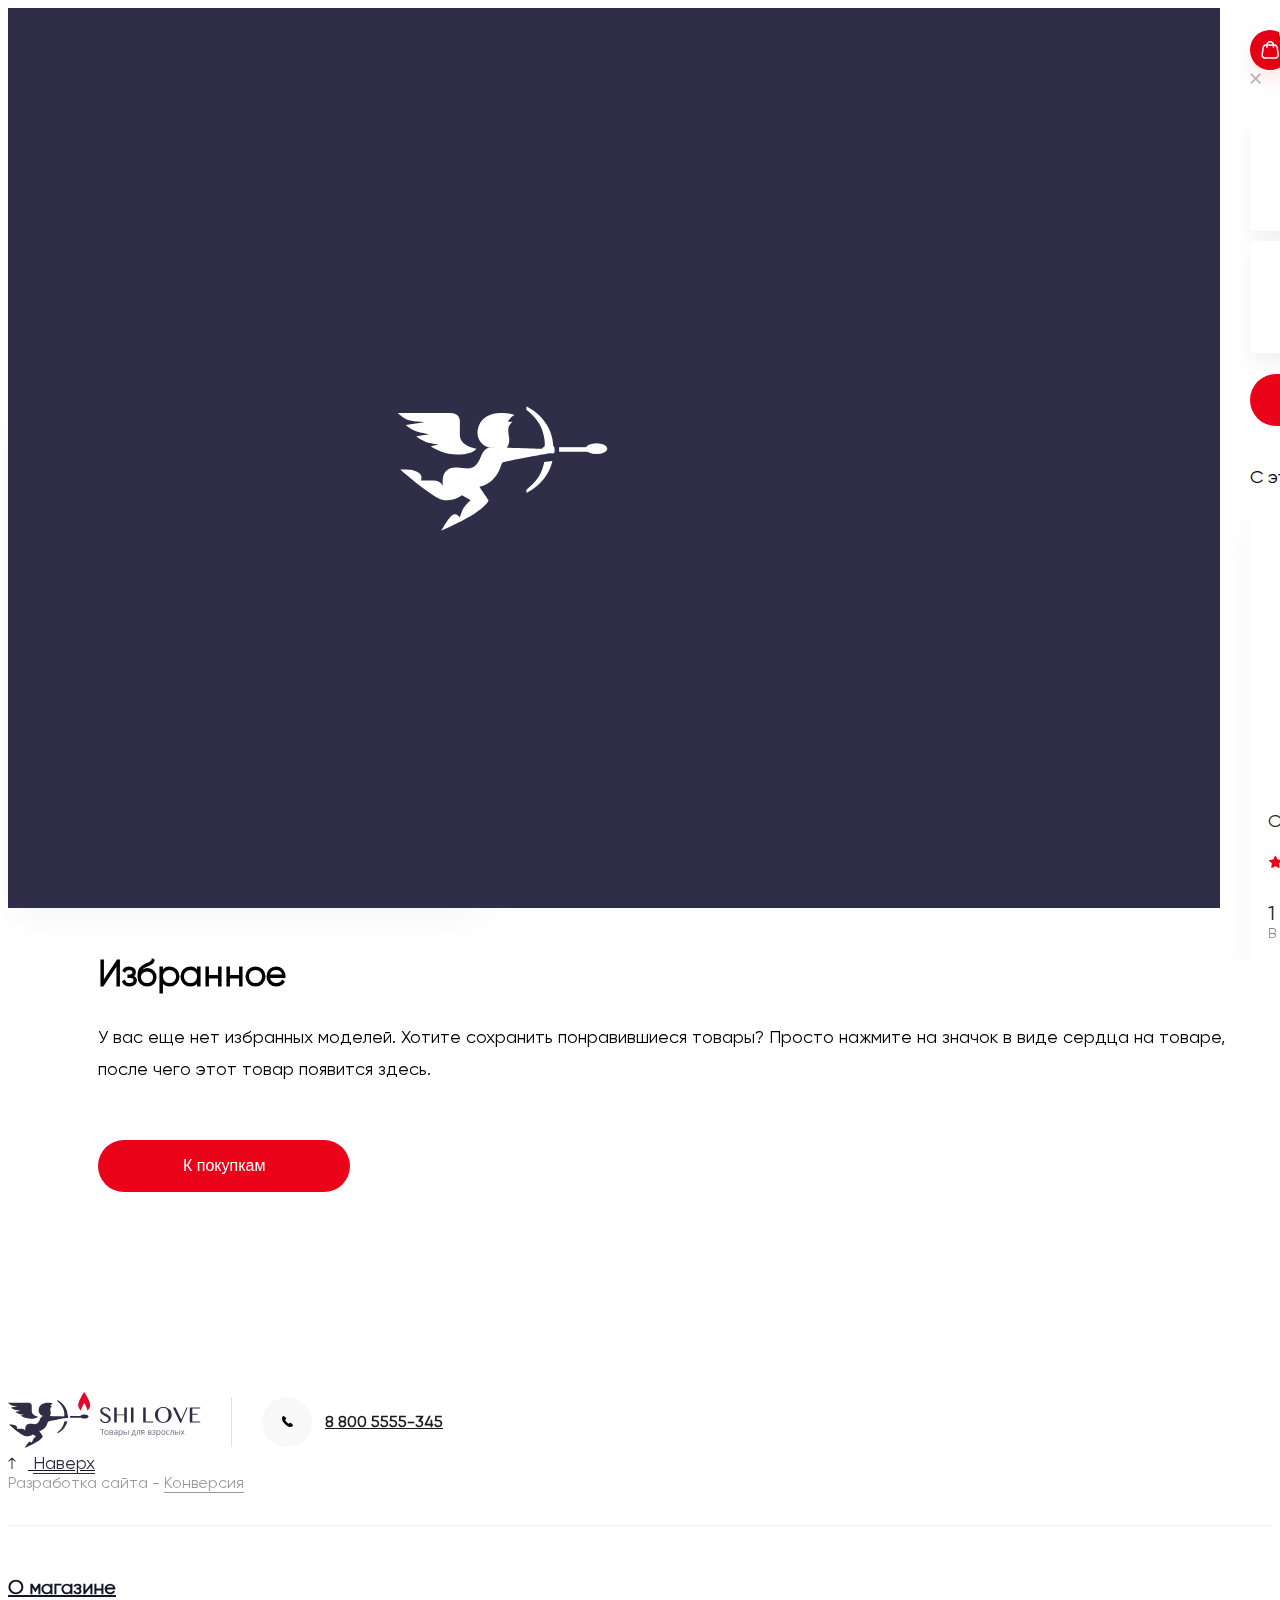
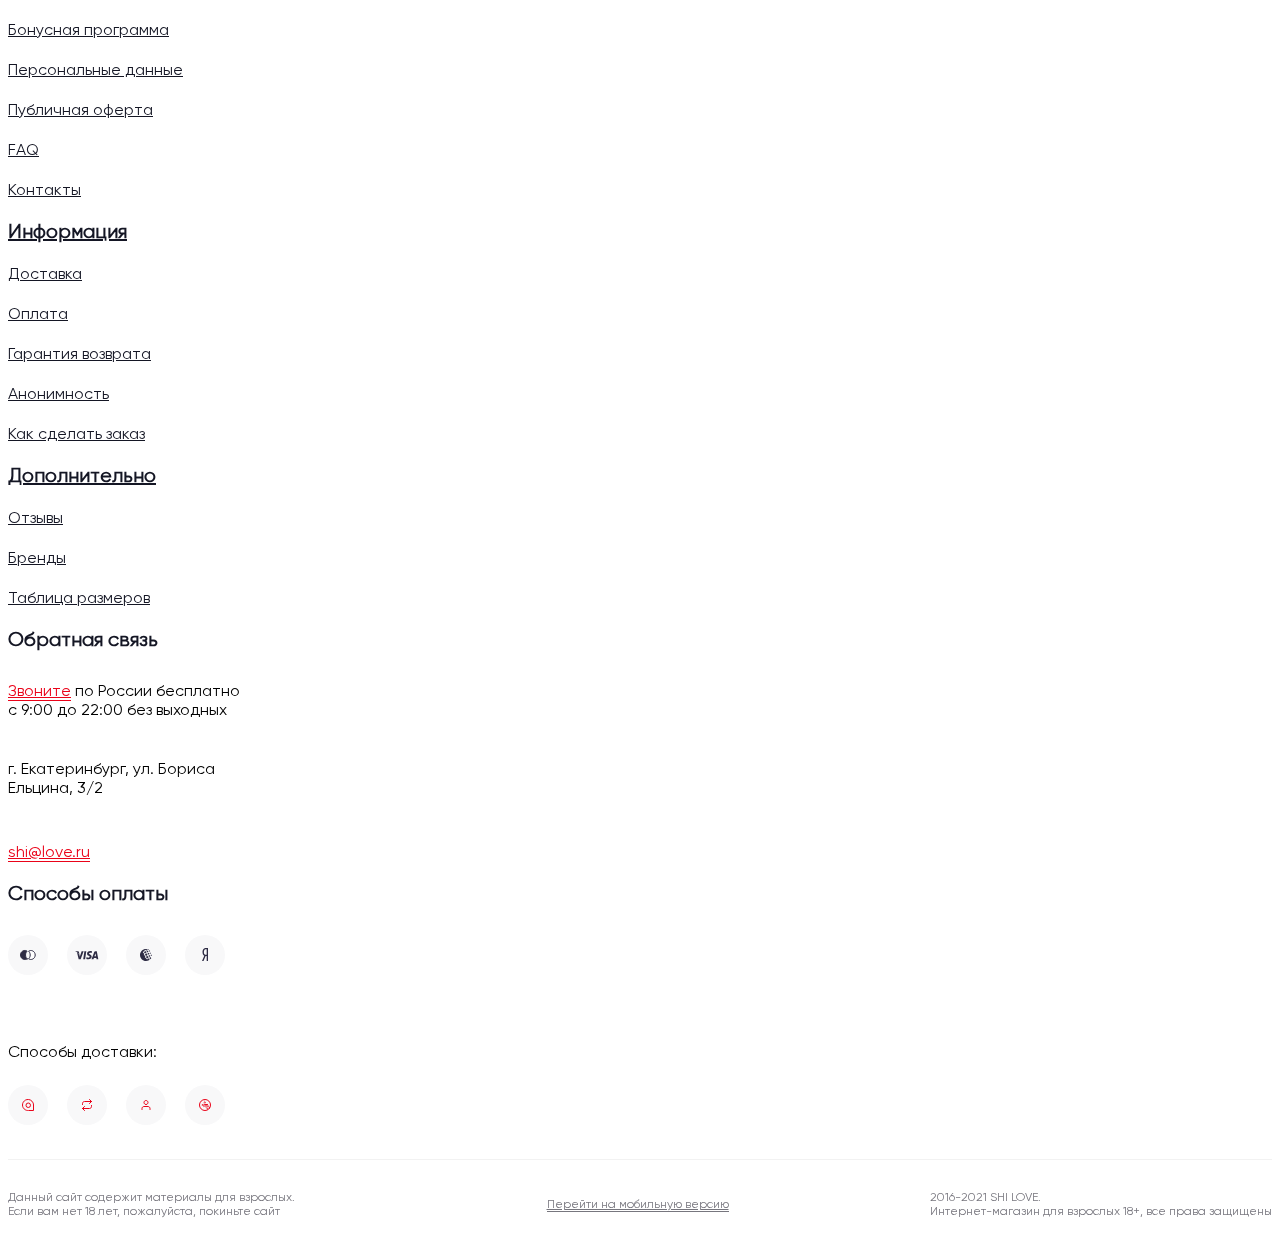
<file: favorite-none.html>
<!doctype html>
<html lang="en">

<head>
    <!-- Required meta tags -->
    <meta charset="utf-8">
    <meta name="viewport" content="width=device-width, initial-scale=1, shrink-to-fit=no">
    <link rel="stylesheet" href="https://cdn.jsdelivr.net/npm/bootstrap@4.5.3/dist/css/bootstrap.min.css"
        integrity="sha384-TX8t27EcRE3e/ihU7zmQxVncDAy5uIKz4rEkgIXeMed4M0jlfIDPvg6uqKI2xXr2" crossorigin="anonymous">
    <link rel="stylesheet" href="./js/slick/slick.css" type="text/css" />
    <link rel="stylesheet" href="./css/style.css">

    <title>Shi Love</title>
</head>

<body>

    
    <div class="fade-body">
    
    </div>

    <div class="preloader">
        <svg width="500" height="146" viewBox="0 0 500 146" fill="none" xmlns="http://www.w3.org/2000/svg">

        <g class="L">
            <path d="M351.576 61.5724H358.154V98.1472H377.857V100.684H351.576V61.5724Z" fill="white"/>
        </g>

        <g class="O">
            <path d="M403.548 101.598C400.52 101.598 397.688 101.057 395.053 99.9759C392.438 98.8944 390.157 97.4196 388.21 95.5516C386.283 93.6638 384.759 91.4713 383.638 88.974C382.537 86.457 381.986 83.7729 381.986 80.9216C381.986 79.0536 382.232 77.2543 382.724 75.5239C383.235 73.7935 383.953 72.181 384.877 70.6866C385.801 69.1921 386.912 67.8353 388.21 66.6162C389.527 65.3773 390.983 64.3253 392.575 63.4601C394.168 62.5752 395.889 61.8968 397.737 61.4249C399.605 60.9333 401.542 60.6875 403.548 60.6875C405.573 60.6875 407.51 60.9333 409.358 61.4249C411.207 61.8968 412.927 62.5752 414.52 63.4601C416.133 64.3253 417.588 65.3773 418.886 66.6162C420.183 67.8353 421.294 69.1921 422.219 70.6866C423.163 72.181 423.88 73.7935 424.372 75.5239C424.883 77.2543 425.139 79.0536 425.139 80.9216C425.139 82.829 424.883 84.6578 424.372 86.4079C423.88 88.1579 423.163 89.7999 422.219 91.3337C421.294 92.8674 420.183 94.2636 418.886 95.5221C417.588 96.7806 416.133 97.8621 414.52 98.7666C412.927 99.6711 411.207 100.369 409.358 100.861C407.51 101.352 405.573 101.598 403.548 101.598ZM403.548 99.6515C405.789 99.6515 407.766 99.1894 409.476 98.2652C411.207 97.3213 412.662 96.0137 413.842 94.3422C415.022 92.6708 415.907 90.6946 416.496 88.4136C417.106 86.1326 417.411 83.6353 417.411 80.9216C417.411 78.2277 417.106 75.7599 416.496 73.5182C415.907 71.2765 415.022 69.3494 413.842 67.737C412.662 66.1049 411.207 64.8464 409.476 63.9615C407.766 63.057 405.789 62.6047 403.548 62.6047C401.267 62.6047 399.261 63.057 397.531 63.9615C395.82 64.8464 394.375 66.1049 393.195 67.737C392.035 69.3494 391.16 71.2765 390.57 73.5182C389.98 75.7599 389.685 78.2277 389.685 80.9216C389.685 83.6353 389.98 86.1326 390.57 88.4136C391.16 90.6946 392.035 92.6708 393.195 94.3422C394.375 96.0137 395.82 97.3213 397.531 98.2652C399.261 99.1894 401.267 99.6515 403.548 99.6515Z" fill="white"/>
        </g>

          <g class="V"> <path d="M435.728 61.5724L450.505 92.6905L464.221 61.5724H467.347L449.591 101.598H447.88L428.796 61.5724H435.728Z" fill="white"/></g> 
          <g class="E">
            <path d="M499.999 61.5724V64.109H479.382V78.09H493.186V80.6267H479.382V98.1472H499.999V100.684H472.804V61.5724H499.999Z" fill="white"/>
        </g>



            <g class="S">
            <path d="M253.415 99.1206C254.378 99.1206 255.332 98.9927 256.276 98.7371C257.22 98.4618 258.065 98.0685 258.813 97.5573C259.56 97.0264 260.16 96.3873 260.612 95.6401C261.064 94.8732 261.29 93.9883 261.29 92.9854C261.29 91.7859 260.976 90.7241 260.346 89.7999C259.737 88.856 258.931 88.0006 257.928 87.2337C256.925 86.4472 255.775 85.7098 254.477 85.0216C253.199 84.3333 251.891 83.6451 250.554 82.9568C249.217 82.2686 247.899 81.5509 246.601 80.8036C245.323 80.0368 244.183 79.1912 243.18 78.267C242.177 77.3231 241.361 76.281 240.732 75.1405C240.122 73.9803 239.817 72.653 239.817 71.1585C239.817 69.6641 240.093 68.2778 240.643 66.9996C241.213 65.7215 242.039 64.6203 243.121 63.6961C244.202 62.7522 245.53 62.0148 247.103 61.4839C248.696 60.953 250.514 60.6875 252.559 60.6875C254.408 60.6875 256.06 60.8841 257.515 61.2774C258.97 61.6707 260.248 62.2508 261.349 63.0177C262.45 63.7846 263.384 64.7284 264.151 65.8493C264.918 66.9701 265.538 68.2679 266.01 69.7427L262.647 71.2765C262.254 70.077 261.752 68.9857 261.143 68.0025C260.533 66.9996 259.806 66.1442 258.96 65.4363C258.115 64.7284 257.131 64.1877 256.01 63.8141C254.909 63.4208 253.661 63.2241 252.265 63.2241C251.026 63.2241 249.944 63.4011 249.02 63.7551C248.096 64.0894 247.319 64.5416 246.69 65.1119C246.08 65.6625 245.618 66.2917 245.303 66.9996C245.009 67.6878 244.861 68.3957 244.861 69.1233C244.861 70.1458 245.176 71.0897 245.805 71.9549C246.434 72.8005 247.27 73.6067 248.312 74.3736C249.354 75.1208 250.534 75.8484 251.852 76.5563C253.189 77.2642 254.546 77.9819 255.922 78.7094C257.298 79.437 258.645 80.1941 259.963 80.9806C261.3 81.7672 262.49 82.6324 263.532 83.5763C264.574 84.5005 265.41 85.523 266.039 86.6438C266.668 87.745 266.983 88.9838 266.983 90.3603C266.983 91.9137 266.688 93.3787 266.098 94.7552C265.508 96.112 264.623 97.3017 263.443 98.3242C262.264 99.327 260.799 100.123 259.049 100.713C257.298 101.303 255.263 101.598 252.943 101.598C251.055 101.598 249.374 101.392 247.899 100.979C246.424 100.566 245.117 99.9661 243.976 99.1796C242.855 98.393 241.892 97.4393 241.086 96.3185C240.279 95.178 239.621 93.8801 239.109 92.425L242.619 90.9797C243.032 92.2579 243.583 93.3984 244.271 94.4012C244.979 95.4041 245.795 96.2595 246.719 96.9674C247.643 97.6556 248.666 98.1865 249.787 98.5601C250.927 98.9338 252.137 99.1206 253.415 99.1206Z" fill="white"/>
        </g>

        <g class="H">
            <path d="M282.704 81.9245V100.684H276.127V61.5724H282.704V79.3879H302.348V61.5724H308.926V100.684H302.348V81.9245H282.704Z" fill="white"/>
        </g>

    <g class="I">
            <path d="M319.603 61.5724H326.181V100.684H319.603V61.5724Z" fill="white"/>
            </g>
            <g class="angel">
            <path d="M75.2361 129.46C63.9423 136.435 49.216 143.162 43.2645 145.653C46.0326 140.671 52.3162 130.456 55.3058 129.46C58.2953 128.463 60.9804 130.982 61.9492 132.366C61.9492 132.089 62.3645 130.456 64.0253 126.138C65.6862 121.82 70.5304 117.142 72.7448 115.342L64.0253 110.36C60.7036 112.851 51.901 117.169 43.2645 114.512C34.6281 111.855 12.2618 93.4744 2.1582 84.6165C2.57342 84.4781 4.48341 84.2843 8.80165 84.6165C14.1995 85.0317 17.5212 85.4469 21.2581 88.3534C24.2477 90.6787 23.611 94.0281 22.919 95.4121H35.3754C41.3545 95.4121 44.2334 99.0106 44.9254 100.81C44.3718 97.4882 44.178 89.9313 47.8319 86.2774C52.3993 81.71 57.3819 82.1252 66.9318 83.3709C76.4818 84.6165 80.2187 78.3883 83.1252 70.9144C86.0317 63.4405 90.5991 62.1949 94.3361 62.1949C97.3256 62.1949 128.799 63.3021 144.162 63.8557C144.716 63.1637 145.989 61.6966 146.653 61.3644C147.318 61.0323 148.868 60.9492 149.56 60.9492H154.958C156.618 60.9492 156.618 63.0253 156.618 66.347C156.618 69.6687 153.712 68.0079 150.39 68.4231C147.068 68.8383 106.793 76.3122 104.716 77.5578C102.64 78.8035 103.056 85.4469 95.9969 93.336C90.35 99.6473 83.9557 101.502 81.4644 101.64L83.1252 104.547C83.402 104.962 84.3709 106.374 86.0317 108.699C87.6926 111.024 89.7687 114.097 90.5991 115.342C90.1839 117.142 86.53 122.484 75.2361 129.46Z" fill="white"/>
            <path d="M61.8671 50.4666C61.8671 59.103 72.9395 62.923 78.4757 63.7535C77.2301 65.6911 71.6662 69.5665 59.3758 69.5665C47.0854 69.5665 36.539 64.0303 32.802 61.2622L40.6911 59.6013C39.9991 59.4629 37.2033 58.937 31.5564 57.9404C25.9095 56.9439 20.3456 53.0963 18.2695 51.297L31.5564 49.2209C30.726 49.0825 27.4873 48.4735 21.176 47.1448C14.8647 45.8161 9.68836 41.8854 7.8891 40.0862L26.1586 37.1797C23.5289 37.0413 17.0238 36.5153 12.0413 35.5188C7.05866 34.5223 1.93767 30.121 0 28.0449H52.3172C60.6215 28.0449 62.1439 33.8579 61.8671 36.7644V50.4666Z" fill="white"/>
            <path d="M192.247 62.1855H161.105V66.7529H192.247V62.1855Z" fill="white"/>
            <ellipse cx="198.48" cy="63.6435" rx="10.787" ry="5.39352" fill="white"/>
            <g class="fire-container">
            <g class="fire">  
            <path  fill-rule="evenodd" clip-rule="evenodd" d="M190.584 48.8774C190.575 48.8733 190.567 48.8687 190.559 48.8634L190.584 48.8774ZM182.533 33.9266C182.533 42.1821 187.868 47.313 190.559 48.8634C190.183 48.6196 189.808 47.0552 191.159 42.5521C192.538 37.9525 196.333 31.4368 198.058 28.7526C199.784 31.4368 203.578 37.9525 204.958 42.5521C206.309 47.0552 205.933 48.6196 205.557 48.8634L205.533 48.8774C205.541 48.8733 205.549 48.8687 205.557 48.8634C208.249 47.313 213.583 42.1821 213.583 33.9266C213.583 25.6471 203.235 7.86222 198.059 0.00232582V0C198.059 0.000387656 198.058 0.000775335 198.058 0.00116304C198.058 0.000775335 198.058 0.000387656 198.057 0V0.00232582C192.882 7.86222 182.533 25.6471 182.533 33.9266Z" fill="#E60029"/>
            </g> 
        </g>
            <path d="M111.107 52.8551C111.97 58.8959 108.948 62.923 107.87 63.6422C104.634 63.6422 92.7687 62.5635 92.7687 62.5635C86.2964 62.5635 77.6668 55.0125 79.8242 44.2255C81.9816 33.4384 91.69 28.0449 102.477 28.0449C111.107 28.0449 115.421 29.4832 116.5 30.2023C116.141 30.2023 114.99 30.6338 113.264 32.3597C111.538 34.0857 110.388 35.9554 110.028 36.6746H111.107H114.343C113.624 37.3937 111.97 39.2634 111.107 40.9894C110.028 43.1468 110.028 45.3042 111.107 52.8551Z" fill="white"/>
            <path fill-rule="evenodd" clip-rule="evenodd" d="M128.367 21.5781C137.356 25.5334 155.335 39.2689 155.335 62.5689C155.335 62.5693 155.335 62.5697 155.335 62.5701H147.02C146.912 62.2061 146.807 61.8455 146.705 61.4902C147.065 58.9732 146.921 51.7818 143.469 43.1522C140.017 34.5226 131.963 27.3312 128.367 24.8142V21.5781Z" fill="white"/>
            <path fill-rule="evenodd" clip-rule="evenodd" d="M146.179 76.9562C145.675 79.7134 144.828 82.8926 143.467 86.2955C140.015 94.9252 131.961 102.117 128.365 104.634V107.87C136.112 104.461 150.534 93.7893 154.374 75.9922L146.179 76.9562Z" fill="white"/>
        </g>    
        </svg>
        
            
    </div>

    <header class="main-header">


        <div class="col header-main-col">
            <div class="header-top container">
                <ul class="header-top-ul">
                    <li><a href="#">Анонимность</a></li>
                    <li><a href="#">Доставка</a></li>
                    <li><a href="#">Оплата</a></li>
                    <li><a href="#">Бонусная программа</a></li>
                    <li><a href="#">Контакты</a></li>
                </ul>
                <div class="city-dropdown">
                    <svg width="16" height="18" viewBox="0 0 16 18" fill="none" xmlns="http://www.w3.org/2000/svg">
                        <path fill-rule="evenodd" clip-rule="evenodd"
                            d="M14 7.66699C14 12.3337 8 16.3337 8 16.3337C8 16.3337 2 12.3337 2 7.66699C2 4.35328 4.68629 1.66699 8 1.66699C11.3137 1.66699 14 4.35328 14 7.66699V7.66699Z"
                            stroke="#EA0319" stroke-width="1.5" stroke-linecap="round" stroke-linejoin="round" />
                        <path fill-rule="evenodd" clip-rule="evenodd"
                            d="M8 9.66699C9.10457 9.66699 10 8.77156 10 7.66699C10 6.56242 9.10457 5.66699 8 5.66699C6.89543 5.66699 6 6.56242 6 7.66699C6 8.77156 6.89543 9.66699 8 9.66699Z"
                            stroke="#EA0319" stroke-width="1.5" stroke-linecap="round" stroke-linejoin="round" />
                    </svg>
                    <a href="#" class="city-dropdown-text">
                        Выбор города
                    </a>
                    <svg width="9" height="6" viewBox="0 0 9 6" fill="none" xmlns="http://www.w3.org/2000/svg">
                        <rect x="4.24219" y="5.30371" width="1.5" height="6" rx="0.75"
                            transform="rotate(-135 4.24219 5.30371)" fill="#EA0319" />
                        <rect y="1.06055" width="1.5" height="6" rx="0.75" transform="rotate(-45 0 1.06055)"
                            fill="#EA0319" />
                    </svg>


                </div>
            </div>
            <div class="header-border-bottom"></div>
            <div class="header-bottom container">
                <div class="header-bottom__left">
                    <a href="#" class="header-logo">
                        <svg width="193" height="56" viewBox="0 0 193 56" fill="none"
                            xmlns="http://www.w3.org/2000/svg">
                            <path
                                d="M155.222 30.0849C156.128 30.0849 156.853 29.9037 157.487 29.5413C158.121 29.1788 158.756 28.6351 159.209 28.0008C159.662 27.3665 160.024 26.6416 160.205 25.7354C160.477 24.8293 160.568 23.9232 160.568 22.8358C160.568 21.839 160.477 20.8423 160.205 20.0268C159.934 19.1206 159.662 18.3957 159.209 17.7614C158.756 17.1271 158.212 16.674 157.487 16.3116C156.853 15.9491 156.037 15.7679 155.222 15.7679C154.316 15.7679 153.591 15.9491 152.866 16.3116C152.231 16.674 151.688 17.1271 151.235 17.7614C150.782 18.3957 150.419 19.1206 150.238 20.0268C149.966 20.9329 149.875 21.839 149.875 22.8358C149.875 23.9232 149.966 24.8293 150.238 25.7354C150.51 26.6416 150.782 27.3665 151.235 28.0008C151.688 28.6351 152.231 29.1788 152.866 29.5413C153.5 29.9037 154.316 30.0849 155.222 30.0849ZM155.222 30.8099C154.044 30.8099 152.956 30.6286 151.96 30.1755C150.963 29.7225 150.057 29.1788 149.332 28.4539C148.607 27.729 147.973 26.9134 147.61 25.9167C147.157 24.9199 146.976 23.9232 146.976 22.8358C146.976 22.1109 147.066 21.386 147.248 20.7517C147.429 20.1174 147.701 19.4831 148.063 18.8488C148.426 18.3051 148.879 17.7614 149.332 17.3083C149.875 16.8553 150.419 16.4022 151.053 16.1303C151.688 15.7679 152.322 15.496 153.047 15.3148C153.772 15.1336 154.497 15.043 155.312 15.043C156.128 15.043 156.853 15.1336 157.578 15.3148C158.303 15.496 158.937 15.7679 159.571 16.1303C160.205 16.4928 160.749 16.8553 161.293 17.3083C161.836 17.7614 162.199 18.3051 162.561 18.8488C162.924 19.3924 163.196 20.0267 163.377 20.7517C163.558 21.386 163.649 22.1109 163.649 22.8358C163.649 23.5607 163.558 24.2856 163.377 24.9199C163.196 25.5542 162.924 26.1885 162.561 26.8228C162.199 27.3665 161.746 27.9102 161.293 28.4539C160.749 28.9069 160.205 29.36 159.571 29.7225C158.937 30.0849 158.303 30.3568 157.578 30.538C156.672 30.7192 155.947 30.8099 155.222 30.8099ZM167.545 15.496L173.254 27.4571L178.51 15.496H179.688L172.891 30.9005H172.257L164.917 15.496H167.545ZM192.192 15.496V16.4928H184.309V21.839H189.655V22.8358H184.309V29.5413H192.192V30.538H181.772V15.496H192.192ZM97.5003 29.9037C97.8628 29.9037 98.2253 29.8131 98.5877 29.7225C98.9502 29.6319 99.3126 29.4506 99.5845 29.2694C99.8563 29.0882 100.128 28.8163 100.309 28.5445C100.491 28.2727 100.581 27.9102 100.581 27.5477C100.581 27.0947 100.491 26.6416 100.219 26.2791C99.9469 25.9167 99.6751 25.5542 99.3126 25.2824C98.9502 25.0105 98.4971 24.7387 97.9534 24.4669C97.5003 24.195 96.9567 23.9232 96.413 23.6513C95.8693 23.3795 95.4162 23.1076 94.8725 22.8358C94.4195 22.5639 93.9664 22.2015 93.5133 21.839C93.1509 21.4766 92.7884 21.1141 92.6072 20.661C92.3353 20.208 92.2447 19.6643 92.2447 19.1206C92.2447 18.5769 92.3353 18.0332 92.6072 17.4895C92.7884 17.0365 93.1509 16.5834 93.6039 16.2209C94.057 15.8585 94.5101 15.5866 95.1444 15.4054C95.7787 15.2242 96.413 15.1336 97.2285 15.1336C97.9534 15.1336 98.5877 15.2242 99.1314 15.4054C99.6751 15.5866 100.219 15.7679 100.581 16.0397C101.034 16.3115 101.397 16.674 101.669 17.1271C101.94 17.5802 102.212 18.0332 102.394 18.6675L101.125 19.3018C100.944 18.8488 100.762 18.3957 100.581 18.0332C100.309 17.6708 100.038 17.3083 99.7657 17.0365C99.4032 16.7646 99.0408 16.5834 98.5877 16.4022C98.1346 16.221 97.6816 16.2209 97.1379 16.2209C96.6848 16.2209 96.2317 16.3116 95.8693 16.4022C95.5068 16.4928 95.235 16.674 94.9631 16.9458C94.6913 17.1271 94.5101 17.3989 94.4195 17.6708C94.3288 17.9426 94.2382 18.2145 94.2382 18.4863C94.2382 18.8488 94.3289 19.2112 94.6007 19.5737C94.8725 19.9361 95.1444 20.208 95.5974 20.4798C95.9599 20.7517 96.413 21.0235 96.9566 21.2954C97.5003 21.5672 97.9534 21.839 98.4971 22.1109C99.0408 22.3827 99.5845 22.6546 100.038 23.017C100.581 23.2889 101.034 23.6513 101.397 24.0138C101.759 24.3762 102.122 24.7387 102.394 25.1918C102.665 25.6448 102.756 26.0979 102.756 26.6416C102.756 27.2759 102.665 27.8196 102.394 28.3633C102.122 28.9069 101.85 29.36 101.397 29.7225C100.944 30.0849 100.4 30.4474 99.6751 30.6286C99.0408 30.9005 98.2253 30.9911 97.3191 30.9911C96.5942 30.9911 95.9599 30.9005 95.4162 30.7192C94.8725 30.538 94.3288 30.3568 93.8758 29.9943C93.4227 29.7225 93.0603 29.36 92.7884 28.9069C92.5166 28.4539 92.2447 28.0008 92.0635 27.3665L93.4227 26.8228C93.6039 27.2759 93.7852 27.729 94.057 28.182C94.3288 28.5445 94.6007 28.9069 94.9631 29.1788C95.3256 29.4506 95.688 29.6319 96.1411 29.8131C96.5036 29.8131 97.0473 29.9037 97.5003 29.9037ZM108.737 23.2888V30.538H106.199V15.496H108.737V22.3827H116.258V15.496H118.795V30.538H116.258V23.2888H108.737ZM122.963 15.496H125.5V30.538H122.963V15.496ZM135.196 15.496H137.733V29.5413H145.345V30.538H135.196V15.496Z"
                                fill="#2F2C44" />
                            <path
                                d="M23.9222 19.3912C23.9222 22.744 28.1811 24.1938 30.2652 24.4657C29.8121 25.1906 27.6374 26.731 22.9254 26.731C18.2135 26.731 14.1358 24.6469 12.686 23.5595L15.6763 22.9252C15.4045 22.8346 14.3171 22.6534 12.1423 22.2909C9.9676 21.9285 7.79285 20.388 7.06793 19.7537L12.1423 18.9382C11.7799 18.8476 10.6019 18.6663 8.15529 18.1226C5.7087 17.579 3.71521 16.1291 3.08091 15.4042L10.0582 14.3168C9.06144 14.2262 6.52424 14.045 4.62134 13.6826C2.71844 13.3201 0.724915 11.5984 0 10.7829H20.1164C23.2879 10.7829 23.9222 13.0483 23.741 14.1356V19.3912H23.9222ZM80.5562 24.4657C80.5562 25.6436 78.7439 26.5498 76.3879 26.5498C75.0287 26.5498 73.7601 26.1873 73.0352 25.6436H62.0708V23.922H72.4009C72.8539 23.0158 74.485 22.3815 76.3879 22.3815C78.6533 22.3815 80.5562 23.2877 80.5562 24.4657ZM56.2715 29.5401C56.0903 30.6274 55.7278 31.8054 55.1842 33.1646C53.8249 36.5174 50.744 39.2358 49.3848 40.2325V41.5011C52.3751 40.2325 57.9026 36.0643 59.3524 29.2682L56.2715 29.5401ZM28.9966 49.747C24.6471 52.4655 19.029 55.0027 16.6731 55.9994C17.7604 54.0965 20.1164 50.2001 21.2944 49.747C22.4724 49.3846 23.4691 50.2907 23.8316 50.8344C23.8316 50.7438 24.0128 50.1095 24.6471 48.4784C25.2814 46.8474 27.1843 45.0351 27.9999 44.3102L24.6471 42.4073C23.3785 43.404 20.0258 45.0351 16.6731 44.0384C13.3203 43.0416 4.80256 35.9737 0.906143 32.5303C1.08737 32.4397 1.8123 32.4397 3.44336 32.5303C5.52749 32.7115 6.79608 32.8928 8.24591 33.9802C9.4239 34.8863 9.15206 36.1549 8.88022 36.6986H13.6828C15.9481 36.6986 17.1261 38.0578 17.3073 38.7827C17.1261 37.5141 17.0355 34.6145 18.3947 33.1646C20.1164 31.443 22.0193 31.5336 25.7345 32.0772C29.3591 32.5303 30.8089 30.1744 31.9869 27.2747C32.8024 25.1 34.071 24.2844 35.249 24.0126C32.8024 23.6501 29.9934 20.9317 30.7183 17.0353C31.5338 12.867 35.249 10.7829 39.4172 10.7829C42.77 10.7829 44.401 11.3266 44.7635 11.5984C44.5823 11.5984 44.2198 11.7796 43.4949 12.4139C42.8606 13.0482 42.4075 13.7732 42.2263 14.045H42.6794H43.948C43.6761 14.3168 43.0418 15.0418 42.6794 15.6761C42.2263 16.4916 42.2263 17.3071 42.6794 20.2068C42.9512 22.0191 42.3169 23.2877 41.7732 23.922C46.0321 24.1032 51.8314 24.2844 55.3654 24.375C55.5466 24.1032 56.0903 23.5595 56.3621 23.3783C56.4527 22.3815 56.4527 19.6631 55.0935 16.401C53.7343 13.0483 50.6534 10.3298 49.2942 9.33305V8.06445C52.6469 9.51428 59.3524 14.5887 59.6242 23.1971C60.1679 23.2877 60.1679 24.1032 60.1679 25.2812C60.1679 26.5498 59.0806 25.9155 57.812 26.0967C56.5434 26.2779 41.0483 29.087 40.2328 29.6307C39.4173 30.0837 39.5985 32.6209 36.88 35.7018C34.7053 38.1484 32.2587 38.8733 31.2619 38.8733L31.8963 39.9607C31.9869 40.1419 32.3493 40.6856 32.9836 41.5918C33.6179 42.4979 34.4335 43.6759 34.7053 44.1289C34.7959 44.9445 33.3461 47.0286 28.9966 49.747Z"
                                fill="#2F2C44" />
                            <path fill-rule="evenodd" clip-rule="evenodd"
                                d="M70.2266 13.0485C70.2266 16.22 72.3107 18.2135 73.3075 18.7571C73.1262 18.6665 73.0356 18.0323 73.5793 16.3106C74.123 14.4983 75.5728 12.0517 76.2071 10.9643C76.8414 11.9611 78.2912 14.4983 78.8349 16.3106C79.3786 18.0323 79.1974 18.6665 79.1068 18.7571C80.1035 18.1228 82.1877 16.22 82.1877 13.0485C82.1877 9.87696 78.2006 2.99027 76.2071 0C74.2136 2.99027 70.2266 9.87696 70.2266 13.0485ZM73.3981 18.7571C73.3074 18.7571 73.3074 18.7571 73.3981 18.7571V18.7571Z"
                                fill="#E4062B" />
                            <path
                                d="M174.251 40.5054L172.71 38.4213H173.435L174.613 40.0524L175.791 38.4213H176.516L174.976 40.5054L176.607 42.7708H175.882L174.704 41.0491L173.435 42.7708H172.71L174.251 40.5054ZM167.636 40.7773V42.2271H168.723C169.448 42.2271 169.811 41.9553 169.811 41.5022C169.811 41.2304 169.72 41.0491 169.539 40.9585C169.358 40.8679 169.086 40.7773 168.723 40.7773H167.636ZM171.804 42.6802H171.17V38.3307H171.804V42.6802ZM167.636 40.143H168.814C169.358 40.143 169.811 40.2336 170.083 40.4148C170.354 40.5961 170.445 40.9585 170.445 41.321C170.445 41.7741 170.264 42.0459 169.992 42.3177C169.72 42.4989 169.267 42.6802 168.723 42.6802H166.911V38.3307H167.545V40.143H167.636ZM165.552 42.6802H164.918V38.8744H163.649C163.558 39.7805 163.468 40.5961 163.377 41.1397C163.287 41.6834 163.105 42.1365 162.924 42.3177C162.743 42.5896 162.471 42.6802 162.109 42.6802C161.927 42.6802 161.837 42.6802 161.746 42.5896V42.1365C161.837 42.1365 161.837 42.1365 161.927 42.1365C162.199 42.1365 162.471 41.774 162.652 41.1397C162.833 40.5054 162.924 39.5087 163.105 38.2401H165.643V42.6802H165.552ZM160.206 42.7708C159.571 42.7708 159.118 42.5896 158.756 42.2271C158.393 41.8647 158.212 41.321 158.212 40.5961C158.212 39.8711 158.393 39.3275 158.756 38.8744C159.118 38.5119 159.571 38.2401 160.296 38.2401C160.478 38.2401 160.749 38.2401 160.931 38.3307C161.112 38.3307 161.293 38.4213 161.384 38.5119L161.202 39.0556C161.021 38.965 160.931 38.965 160.749 38.8744C160.568 38.8744 160.387 38.7838 160.296 38.7838C159.39 38.7838 158.937 39.3274 158.937 40.5054C158.937 41.0491 159.028 41.4116 159.3 41.7741C159.481 42.0459 159.843 42.2271 160.296 42.2271C160.659 42.2271 161.021 42.1365 161.384 41.9553V42.499C161.021 42.7708 160.659 42.7708 160.206 42.7708ZM153.953 40.5054C153.953 41.0491 154.044 41.5022 154.316 41.7741C154.497 42.0459 154.859 42.2271 155.312 42.2271C155.766 42.2271 156.037 42.0459 156.309 41.7741C156.49 41.5022 156.672 41.0491 156.672 40.5054C156.672 39.9617 156.581 39.5087 156.309 39.2368C156.128 38.965 155.766 38.7838 155.312 38.7838C154.859 38.7838 154.588 38.965 154.316 39.2368C154.135 39.5993 153.953 39.9617 153.953 40.5054ZM157.306 40.5054C157.306 41.2303 157.125 41.774 156.762 42.1365C156.4 42.499 155.947 42.7708 155.312 42.7708C154.95 42.7708 154.588 42.6802 154.316 42.499C154.044 42.3177 153.772 42.0459 153.591 41.6834C153.41 41.321 153.319 40.9585 153.319 40.5054C153.319 39.7805 153.5 39.2368 153.863 38.8744C154.225 38.5119 154.678 38.2401 155.312 38.2401C155.947 38.2401 156.4 38.4213 156.762 38.8744C157.125 39.3275 157.306 39.8711 157.306 40.5054ZM150.51 38.8744C150.057 38.8744 149.785 38.965 149.513 39.2368C149.332 39.5087 149.241 39.8712 149.241 40.4148V40.5961C149.241 41.2304 149.332 41.6834 149.513 41.8646C149.694 42.1365 150.057 42.2271 150.51 42.2271C150.872 42.2271 151.144 42.0459 151.416 41.7741C151.597 41.5022 151.779 41.0491 151.779 40.5054C151.779 39.9617 151.688 39.5087 151.416 39.2368C151.144 38.965 150.872 38.8744 150.51 38.8744ZM150.601 42.7708C150.329 42.7708 150.057 42.6802 149.785 42.5896C149.513 42.499 149.332 42.3177 149.151 42.1365H149.06C149.06 42.4083 149.151 42.5896 149.151 42.8614V44.6737H148.516V38.3307H149.06L149.151 38.965C149.332 38.6932 149.513 38.5119 149.785 38.4213C149.966 38.3307 150.238 38.2401 150.601 38.2401C151.144 38.2401 151.597 38.4213 151.96 38.8744C152.232 39.2368 152.413 39.7805 152.413 40.5054C152.413 41.2303 152.232 41.774 151.96 42.1365C151.597 42.5896 151.144 42.7708 150.601 42.7708ZM145.436 40.143C146.251 40.143 146.704 39.8711 146.704 39.4181C146.704 38.965 146.342 38.7838 145.707 38.7838C145.526 38.7838 145.345 38.7838 145.164 38.8744C144.982 38.8744 144.801 38.965 144.529 39.0556L144.258 38.5119C144.711 38.3307 145.164 38.2401 145.707 38.2401C146.251 38.2401 146.613 38.3307 146.885 38.5119C147.157 38.6932 147.338 38.965 147.338 39.3275C147.338 39.7805 147.067 40.143 146.523 40.3242C146.885 40.4148 147.067 40.5961 147.248 40.7773C147.429 40.9585 147.52 41.2304 147.52 41.5022C147.52 41.8647 147.338 42.2271 147.067 42.4083C146.704 42.5896 146.251 42.7708 145.707 42.7708C145.073 42.7708 144.62 42.6802 144.258 42.499V41.8646C144.711 42.1365 145.254 42.2271 145.707 42.2271C146.07 42.2271 146.342 42.1365 146.614 42.0459C146.795 41.9553 146.885 41.6834 146.885 41.5022C146.885 40.9585 146.432 40.7773 145.617 40.7773H144.982V40.2336H145.436V40.143ZM142.898 39.5087C142.898 39.3275 142.808 39.1462 142.626 39.0556C142.445 38.965 142.173 38.965 141.902 38.965H140.633V40.2336H141.72C142.173 40.2336 142.445 40.143 142.626 40.0524C142.808 39.9617 142.898 39.7805 142.898 39.5087ZM142.989 41.4116C142.989 41.1397 142.898 41.0491 142.717 40.8679C142.536 40.6867 142.264 40.6867 141.811 40.6867H140.633V42.1365H141.811C142.626 42.1365 142.989 41.9553 142.989 41.4116ZM143.533 39.5087C143.533 39.7805 143.442 40.0524 143.261 40.143C143.08 40.3242 142.898 40.4148 142.536 40.4148C142.898 40.5055 143.17 40.5961 143.351 40.7773C143.533 40.9585 143.623 41.1397 143.623 41.5022C143.623 41.8647 143.442 42.2271 143.17 42.4083C142.898 42.5896 142.445 42.7708 141.902 42.7708H139.999V38.4213H141.902C142.989 38.3307 143.533 38.6932 143.533 39.5087ZM133.656 39.6899C133.656 40.2336 134.018 40.4148 134.743 40.4148H135.83V38.965H134.652C134.018 38.965 133.656 39.1462 133.656 39.6899ZM133.565 42.6802H132.75L134.018 40.8679C133.656 40.7773 133.384 40.6867 133.203 40.4148C133.021 40.2336 132.931 39.9617 132.931 39.5993C132.931 39.2368 133.021 38.8744 133.293 38.6931C133.565 38.4213 133.928 38.3307 134.381 38.3307H136.283V42.6802H135.649V40.9585H134.562L133.565 42.6802ZM132.025 42.6802H131.39V38.8744H130.122C130.031 39.7805 129.94 40.5961 129.85 41.1397C129.759 41.6834 129.578 42.1365 129.397 42.3177C129.216 42.5896 128.944 42.6802 128.581 42.6802C128.4 42.6802 128.309 42.6802 128.219 42.5896V42.1365C128.309 42.1365 128.309 42.1365 128.4 42.1365C128.672 42.1365 128.944 41.774 129.125 41.1397C129.306 40.5054 129.397 39.5087 129.578 38.2401H132.115V42.6802H132.025ZM126.588 42.1365V38.8744H125.591C125.591 39.4181 125.41 40.0524 125.229 40.6867C125.047 41.321 124.775 41.774 124.504 42.1365H126.588ZM127.856 44.2206H127.222V42.6802H124.141V44.2206H123.507V42.1365H123.869C124.232 41.6834 124.504 41.0491 124.685 40.4148C124.866 39.7805 124.957 39.0556 124.957 38.3307H127.131V42.1365H127.766V44.2206H127.856ZM116.348 40.7773V42.2271H117.436C118.161 42.2271 118.523 41.9553 118.523 41.5022C118.523 41.2304 118.432 41.0491 118.251 40.9585C118.07 40.8679 117.798 40.7773 117.436 40.7773H116.348ZM120.607 42.6802H119.973V38.3307H120.607V42.6802ZM116.348 40.143H117.526C118.07 40.143 118.523 40.2336 118.795 40.4148C119.067 40.5961 119.157 40.9585 119.157 41.321C119.157 41.7741 118.976 42.0459 118.704 42.3177C118.432 42.4989 117.979 42.6802 117.436 42.6802H115.623V38.3307H116.258V40.143H116.348ZM112.633 38.8744C112.18 38.8744 111.908 38.965 111.636 39.2368C111.455 39.5087 111.365 39.8712 111.365 40.4148V40.5961C111.365 41.2304 111.455 41.6834 111.636 41.8646C111.818 42.1365 112.18 42.2271 112.633 42.2271C112.996 42.2271 113.267 42.0459 113.539 41.7741C113.721 41.5022 113.902 41.0491 113.902 40.5054C113.902 39.9617 113.811 39.5087 113.539 39.2368C113.358 38.965 113.086 38.8744 112.633 38.8744ZM112.724 42.7708C112.452 42.7708 112.18 42.6802 111.908 42.5896C111.636 42.499 111.455 42.3177 111.274 42.1365H111.183C111.183 42.4083 111.274 42.5896 111.274 42.8614V44.6737H110.73V38.3307H111.274L111.365 38.965C111.546 38.6932 111.727 38.5119 111.999 38.4213C112.18 38.3307 112.452 38.2401 112.814 38.2401C113.358 38.2401 113.811 38.4213 114.174 38.8744C114.445 39.2368 114.627 39.7805 114.627 40.5054C114.627 41.2303 114.445 41.774 114.174 42.1365C113.72 42.5896 113.358 42.7708 112.724 42.7708ZM107.377 42.2271C107.831 42.2271 108.102 42.1365 108.374 41.8646C108.646 41.6834 108.737 41.321 108.737 40.9585V40.5961H108.102C107.559 40.5961 107.196 40.6867 106.924 40.8679C106.653 41.0491 106.562 41.2304 106.562 41.5022C106.562 41.774 106.653 41.9553 106.743 42.0459C106.924 42.2271 107.106 42.2271 107.377 42.2271ZM108.918 42.6802L108.827 42.0459C108.646 42.3177 108.374 42.499 108.193 42.5896C108.012 42.6802 107.74 42.7708 107.377 42.7708C106.924 42.7708 106.653 42.6802 106.381 42.4083C106.109 42.2271 106.018 41.8646 106.018 41.4116C106.018 40.5054 106.743 40.0524 108.102 40.0524H108.827V39.7805C108.827 39.4181 108.737 39.1462 108.646 39.0556C108.465 38.8744 108.284 38.7838 107.921 38.7838C107.559 38.7838 107.106 38.8744 106.653 39.1462L106.471 38.6026C106.653 38.5119 106.924 38.4213 107.196 38.3307C107.468 38.2401 107.74 38.2401 107.921 38.2401C108.465 38.2401 108.827 38.3307 109.099 38.6026C109.371 38.8744 109.462 39.2368 109.462 39.6899V42.6802H108.918ZM104.478 39.5087C104.478 39.3275 104.387 39.1462 104.206 39.0556C104.025 38.965 103.753 38.965 103.481 38.965H102.212V40.2336H103.3C103.753 40.2336 104.025 40.143 104.206 40.0524C104.387 39.9617 104.478 39.7805 104.478 39.5087ZM104.568 41.4116C104.568 41.1397 104.478 41.0491 104.297 40.8679C104.115 40.7773 103.844 40.6867 103.39 40.6867H102.212V42.1365H103.39C104.206 42.1365 104.568 41.9553 104.568 41.4116ZM105.112 39.5087C105.112 39.7805 105.022 40.0524 104.84 40.143C104.659 40.3242 104.478 40.4148 104.115 40.4148C104.478 40.5055 104.75 40.5961 104.931 40.7773C105.112 40.9585 105.203 41.1397 105.203 41.5022C105.203 41.8647 105.022 42.2271 104.75 42.4083C104.478 42.5896 104.025 42.7708 103.481 42.7708H101.578V38.4213H103.481C104.568 38.3307 105.112 38.6932 105.112 39.5087ZM97.1381 40.5054C97.1381 41.0491 97.2287 41.5022 97.5005 41.7741C97.6818 42.0459 98.0442 42.2271 98.4973 42.2271C98.9504 42.2271 99.2222 42.0459 99.4941 41.7741C99.6753 41.5022 99.8565 41.0491 99.8565 40.5054C99.8565 39.9617 99.7659 39.5087 99.4941 39.2368C99.3128 38.965 98.9504 38.7838 98.4973 38.7838C98.0442 38.7838 97.7724 38.965 97.5005 39.2368C97.2287 39.5993 97.1381 39.9617 97.1381 40.5054ZM100.4 40.5054C100.4 41.2303 100.219 41.774 99.8565 42.1365C99.4941 42.499 99.041 42.7708 98.4067 42.7708C98.0442 42.7708 97.6818 42.6802 97.4099 42.499C97.1381 42.3177 96.8662 42.0459 96.685 41.6834C96.5038 41.321 96.4132 40.9585 96.4132 40.5054C96.4132 39.7805 96.5944 39.2368 96.9568 38.8744C97.3193 38.5119 97.7724 38.2401 98.4067 38.2401C99.041 38.2401 99.4941 38.4213 99.8565 38.8744C100.219 39.3275 100.4 39.8711 100.4 40.5054ZM94.6009 42.6802H93.9666V37.5152H92.1543V36.8809H96.5038V37.5152H94.6915V42.6802H94.6009Z"
                                fill="#636078" />
                        </svg>
                    </a>
                    <div class="logo-separator"></div>
                    <div class="header-phone">
                        <a href="tel:88005555345">
                            <div class="phone-round">
                                <svg width="11" height="13" version="1.1" id="Capa_1" xmlns="http://www.w3.org/2000/svg" xmlns:xlink="http://www.w3.org/1999/xlink" x="0px" y="0px"
                                viewBox="0 0 108.27 108.27" style="enable-background:new 0 0 108.27 108.27;" xml:space="preserve">
                           <g>
                               <path d="M51.954,66.588c-9.284-7.634-15.483-17.054-18.742-22.414l-2.431-4.583c0.85-0.912,7.332-7.853,10.141-11.619
                                   c3.53-4.729-1.588-9-1.588-9S24.933,4.569,21.651,1.712c-3.282-2.861-7.06-1.272-7.06-1.272C7.693,4.897,0.542,8.772,0.113,27.408
                                   C0.097,44.856,13.342,62.852,27.665,76.784c14.346,15.734,34.043,31.504,53.086,31.486c18.634-0.425,22.508-7.575,26.965-14.473
                                   c0,0,1.59-3.775-1.268-7.06c-2.86-3.284-17.265-17.688-17.265-17.688s-4.268-5.119-8.998-1.586
                                   c-3.525,2.635-9.855,8.496-11.38,9.917C68.808,77.385,58.219,71.74,51.954,66.588z"/>
                           </g>
                           
                           </svg>
                            </div>

                        </a>
                        <a href="tel:88005555345" class="tel-link">8 800 5555-345</a>
                    </div>
                </div>
                <div class="header-bottom__right">
                    <div class="search">
                        <input class="search-input" type="text" name="Поиск по сайту" id="search-site-input" placeholder="Поиск">
                    </div>
                    <a class="profile" href="#">
                        <svg width="50" height="50" viewBox="0 0 50 50" fill="none" xmlns="http://www.w3.org/2000/svg">
                            <circle opacity="0.03" cx="25" cy="25" r="25" fill="#161B3F" />
                            <path
                                d="M31.6663 32.5V30.8333C31.6663 28.9924 30.174 27.5 28.333 27.5H21.6663C19.8254 27.5 18.333 28.9924 18.333 30.8333V32.5"
                                stroke="#2E2C44" stroke-width="1.5" stroke-linecap="round" stroke-linejoin="round" />
                            <path fill-rule="evenodd" clip-rule="evenodd"
                                d="M25.0003 24.1667C26.8413 24.1667 28.3337 22.6743 28.3337 20.8333C28.3337 18.9924 26.8413 17.5 25.0003 17.5C23.1594 17.5 21.667 18.9924 21.667 20.8333C21.667 22.6743 23.1594 24.1667 25.0003 24.1667Z"
                                stroke="#2E2C44" stroke-width="1.5" stroke-linecap="round" stroke-linejoin="round" />
                        </svg>

                    </a>
                    <a class="like-btn-header" href="#">
                        <svg width="50" height="50" viewBox="0 0 50 50" fill="none" xmlns="http://www.w3.org/2000/svg">
                            <circle cx="25" cy="25" r="25" fill="#F8F8F9" />
                            <mask id="path-2-inside-1" fill="white">
                                <path fill-rule="evenodd" clip-rule="evenodd"
                                    d="M16 22.9063C16 19.6443 18.6443 17 21.9063 17C22.9135 17 23.8619 17.2521 24.6917 17.6967C25.5215 17.2521 26.4698 17 27.4771 17C30.739 17 33.3834 19.6443 33.3834 22.9063C33.3834 24.6003 32.6702 26.1278 31.5277 27.2048L25.396 33.3364C25.0055 33.7269 24.3723 33.7269 23.9818 33.3364L17.7283 27.0829L17.7292 27.082C16.6608 26.0132 16 24.5369 16 22.9063Z" />
                            </mask>
                            <path
                                d="M24.6917 17.6967L23.9833 19.0189L24.6917 19.3985L25.4001 19.0189L24.6917 17.6967ZM31.5277 27.2048L30.4987 26.1133L30.4826 26.1285L30.467 26.1441L31.5277 27.2048ZM25.396 33.3364L24.3354 32.2757L24.3354 32.2758L25.396 33.3364ZM23.9818 33.3364L25.0425 32.2757L23.9818 33.3364ZM17.7283 27.0829L16.6674 26.0224L15.6072 27.0831L16.6677 28.1436L17.7283 27.0829ZM17.7292 27.082L18.7901 28.1424L19.8502 27.0819L18.7901 26.0215L17.7292 27.082ZM21.9063 15.5C17.8159 15.5 14.5 18.8159 14.5 22.9063H17.5C17.5 20.4728 19.4728 18.5 21.9063 18.5V15.5ZM25.4001 16.3746C24.3578 15.8161 23.1667 15.5 21.9063 15.5V18.5C22.6603 18.5 23.366 18.6882 23.9833 19.0189L25.4001 16.3746ZM27.4771 15.5C26.2167 15.5 25.0256 15.8161 23.9833 16.3746L25.4001 19.0189C26.0174 18.6882 26.723 18.5 27.4771 18.5V15.5ZM34.8834 22.9063C34.8834 18.8159 31.5675 15.5 27.4771 15.5V18.5C29.9106 18.5 31.8834 20.4728 31.8834 22.9063H34.8834ZM32.5566 28.2963C33.9872 26.9477 34.8834 25.0304 34.8834 22.9063H31.8834C31.8834 24.1702 31.3531 25.3079 30.4987 26.1133L32.5566 28.2963ZM30.467 26.1441L24.3354 32.2757L26.4567 34.3971L32.5883 28.2654L30.467 26.1441ZM24.3354 32.2758C24.5306 32.0805 24.8472 32.0805 25.0425 32.2757L22.9212 34.3971C23.8975 35.3734 25.4804 35.3734 26.4567 34.3971L24.3354 32.2758ZM25.0425 32.2757L18.789 26.0222L16.6677 28.1436L22.9212 34.3971L25.0425 32.2757ZM18.7892 28.1434L18.7901 28.1424L16.6684 26.0215L16.6674 26.0224L18.7892 28.1434ZM14.5 22.9063C14.5 24.9506 15.3303 26.8039 16.6684 28.1425L18.7901 26.0215C17.9913 25.2225 17.5 24.1232 17.5 22.9063H14.5Z"
                                fill="#2E2C44" mask="url(#path-2-inside-1)" />
                        </svg>


                    </a>


                    <div class="hamburger" id="ham">
                        <div class="line-container">
                            <div class="line firstline"></div>
                            <div class="line secondline"></div>
                            <div class="line thirdline"></div>
                        </div>
                        <div class="hamburger-text">Меню</div>
                    </div>

                    <a href="#" class="main-btn basket-btn-in-header">
                        <img src="./assets/img/basket-icon.svg" alt="">

                    <span class="basket-text">
                        Корзина
                    </span>
                    
                    
                    </a>


                    
                </div>

            </div>
        </div>



      


        <div class="category-menu">
            <div class="category-ul container">
                <div class="category-li-container"><a href="#">Секс-игрушки <svg width="9" height="6" viewBox="0 0 9 6" fill="none" xmlns="http://www.w3.org/2000/svg">
                    <rect x="4.24219" y="5.30371" width="1.5" height="6" rx="0.75" transform="rotate(-135 4.24219 5.30371)" fill="white"/>
                    <rect y="1.06055" width="1.5" height="6" rx="0.75" transform="rotate(-45 0 1.06055)" fill="white"/>
                    </svg>
                    </a>




                    


                    <div class="dropdownmenu"> 
                        <div class="container">
                        <div class="row">
                            <div class="col products-list-sect__ul-container">
                                <ul class="products-list-sect__ul for-her-ul">
                                    <li class="products-list__title">Для неё</li>
                                    <li><a href="#">Анальная стимуляция</a></li>
                                    <li><a href="#">Фаллоимитаторы</a></li>
                                    <li><a href="#">Стимуляция клитора</a></li>
                                    <li><a href="#">Страпоны</a></li>
                                    <li><a href="#">Виброяйца</a></li>
                                    <li><a href="#">Секс-куклы</a></li>
                                    <li><a href="#">Пробки со стразами</a></li>
                                    <li><a href="#">Вагинальные шарики</a></li>
                                    <li><a href="#">Вакуумные помпы</a></li>
                                    <li><a href="#">Стимуляция груди</a></li>
                                    <li><a href="#">Тренажеры интимных мышц</a></li>
                                    <li><a href="#">Тренинги для женщин</a></li>
                                </ul>
                                </div>




            
            
            
            
                            <div class="col products-list-sect__ul-container">
                                <ul class="products-list-sect__ul for-him-ul">
                                    <li class="products-list__title">Для него</li>
                                    <li><a href="#">Вагины и мастурбаторы</a></li>
                                    <li><a href="#">Анальная стимуляция</a></li>
                                    <li><a href="#">Секс куклы</a></li>
                                    <li><a href="#">Увеличение члена</a></li>
                                    <li><a href="#">Вакуумные и гидро-помпы</a></li>
                                    <li><a href="#">Страпоны</a></li>
                                    <li><a href="#">Фаллопротезы</a></li>
                                    <li><a href="#">Тренинги для мужчин</a></li>
                                </ul>
                            </div>


                            
                            <div class="col products-list-sect__ul-container">
                                <ul class="products-list-sect__ul for-them-ul">
                                    <li class="products-list__title">Подарочные сертификаты</li>
                                    <li><a href="#">Игрушки для двоих</a></li>
                                    <li><a href="#">Эротические игры</a></li>
                                    <li><a href="#">Интимная гигиена</a></li>
                                    <li><a href="#">Массажеры</a></li>
                                    <li><a href="#">Анальные игрушки</a></li>
                                    <li><a href="#">Страпоны для пар</a></li>
                                    <li><a href="#">Создание копии фалоса</a></li>
                                    <li><a href="#">Книги и журналы</a></li>
                                    <li><a href="#">Подарки и приколы</a></li>
                                    <li><a href="#">Аксессуары и батарейки</a></li>
                                    <li><a href="#">Чистка игрушек</a></li>
                                    <li><a href="#">Тренинги по сексу</a></li>
                                </ul>
                            </div>







                            <div class="col products-list-sect__ul-container">
                                <ul class="products-list-sect__ul for-brands-ul">
                                    <li class="products-list__title">Бренды</li>
                                    <li><a href="#">Fun Factory, Германия</a></li>
                                    <li><a href="#">We-Vibe, Канада</a></li>
                                    <li><a href="#">Nexus, Великобритания</a></li>
                                    <li><a href="#">Fun Factory, Германия</a></li>
                                    <li><a href="#">We-Vibe, Канада</a></li>
                                    <li><a href="#">Nexus, Великобритания</a></li>
                                </ul>
                            </div>
            
                        
            
            
            
                    
            
            
                            <div class="col products-list-sect__ul-container">
                                <div class="sale-card">
                                    <svg width="57" height="74" viewBox="0 0 57 74" fill="none" xmlns="http://www.w3.org/2000/svg">
                                        <path fill-rule="evenodd" clip-rule="evenodd" d="M34.3885 0C21.0126 5.5034 -4.74863 23.42 0.761072 50.6317C1.18327 52.7168 1.77601 54.5269 2.51775 56.0844C7.94438 68.9124 22.1713 76.0424 35.9607 72.2346C49.5068 68.4939 57.9987 55.477 56.4692 41.9413C56.4828 41.9271 56.4965 41.9129 56.5101 41.8988C55.705 33.4449 52.191 26.657 49.1815 21.8082C46.1721 16.9595 44.688 15.1141 44.3221 14.7975C44.1616 16.2339 43.0645 19.3211 39.9606 20.1782C36.0807 21.2496 33.3904 19.0691 32.2116 14.8006C31.0329 10.5322 32.248 4.34977 34.3885 0Z" fill="#EA0319"/>
                                        <path fill-rule="evenodd" clip-rule="evenodd" d="M20.6098 46.8221C19.3569 45.5688 18.582 43.8377 18.582 41.9256C18.582 38.1007 21.6827 35 25.5076 35C26.6886 35 27.8006 35.2956 28.7736 35.8169C29.7465 35.2956 30.8585 35 32.0396 35C35.8645 35 38.9651 38.1007 38.9651 41.9256C38.9651 43.9071 38.1329 45.6943 36.799 46.9567L29.478 54.2777C29.0875 54.6682 28.4543 54.6682 28.0638 54.2777L20.609 46.8229L20.6098 46.8221Z" fill="white"/>
                                        </svg>
                                        <p class="sale-card__title">Скидки до 50%</p>  
                                        <a href="#" class="main-btn white-btn">Смотреть товары</a>                                     
                                </div>
                            </div>
            
            
                        </div>
                    </div>
                    <div class="dropdown-mask"></div>
                </div> 




            </div>
                    <div class="li-separator"></div>
                <div class="category-li-container"><a href="#">БДСМ <svg width="9" height="6" viewBox="0 0 9 6" fill="none" xmlns="http://www.w3.org/2000/svg">
                    <rect x="4.24219" y="5.30371" width="1.5" height="6" rx="0.75" transform="rotate(-135 4.24219 5.30371)" fill="white"/>
                    <rect y="1.06055" width="1.5" height="6" rx="0.75" transform="rotate(-45 0 1.06055)" fill="white"/>
                    </svg></a></div>
                    <div class="li-separator"></div>
                <div class="category-li-container"><a href="#">Белье <svg width="9" height="6" viewBox="0 0 9 6" fill="none" xmlns="http://www.w3.org/2000/svg">
                    <rect x="4.24219" y="5.30371" width="1.5" height="6" rx="0.75" transform="rotate(-135 4.24219 5.30371)" fill="white"/>
                    <rect y="1.06055" width="1.5" height="6" rx="0.75" transform="rotate(-45 0 1.06055)" fill="white"/>
                    </svg></a></div>
                    <div class="li-separator"></div>
                <div class="category-li-container"><a href="#">Интимная косметика <svg width="9" height="6" viewBox="0 0 9 6" fill="none" xmlns="http://www.w3.org/2000/svg">
                    <rect x="4.24219" y="5.30371" width="1.5" height="6" rx="0.75" transform="rotate(-135 4.24219 5.30371)" fill="white"/>
                    <rect y="1.06055" width="1.5" height="6" rx="0.75" transform="rotate(-45 0 1.06055)" fill="white"/>
                    </svg>  </a></div>
                    <div class="li-separator"></div>
                <div class="category-li-container"><a href="#">Презервативы <svg width="9" height="6" viewBox="0 0 9 6" fill="none" xmlns="http://www.w3.org/2000/svg">
                    <rect x="4.24219" y="5.30371" width="1.5" height="6" rx="0.75" transform="rotate(-135 4.24219 5.30371)" fill="white"/>
                    <rect y="1.06055" width="1.5" height="6" rx="0.75" transform="rotate(-45 0 1.06055)" fill="white"/>
                    </svg></a></div>
                    <div class="li-separator"></div>
                <div class="category-li-container"><a href="#">Подборки <svg width="9" height="6" viewBox="0 0 9 6" fill="none" xmlns="http://www.w3.org/2000/svg">
                    <rect x="4.24219" y="5.30371" width="1.5" height="6" rx="0.75" transform="rotate(-135 4.24219 5.30371)" fill="white"/>
                    <rect y="1.06055" width="1.5" height="6" rx="0.75" transform="rotate(-45 0 1.06055)" fill="white"/>
                    </svg></a></div>
                    <div class="li-separator"></div>
                <div class="category-li-container"><a href="#">Скидки <svg width="9" height="6" viewBox="0 0 9 6" fill="none" xmlns="http://www.w3.org/2000/svg">
                    <rect x="4.24219" y="5.30371" width="1.5" height="6" rx="0.75" transform="rotate(-135 4.24219 5.30371)" fill="white"/>
                    <rect y="1.06055" width="1.5" height="6" rx="0.75" transform="rotate(-45 0 1.06055)" fill="white"/>
                    </svg></a></div>
            </div>
        </div>





        
        <nav class="nav-drill-header">
            <div class="nav-items nav-level-1">
                <div class="nav-drill__search">

                </div>
              
                <div class="nav-drill-header__row-btns">

                </div>

               <div class="nav-item nav-expand nav-expand-header">
                      <a class="nav-link nav-expand-link" href="#">
                          Секс-игрушки
                      </a>
                      <div class="nav-items nav-expand-content">
                         <h2 class="nav-content-title">
                            Секс-игрушки
                         </h2>
                         <div class="row nav-content-btns-row">
                             <div class="nav-content-btn js-tab-trigger active" data-tab="1">Для неё</div>
                             <div class="nav-content-btn js-tab-trigger" data-tab="2">Для него</div>
                             <div class="nav-content-btn js-tab-trigger" data-tab="3">Для пар</div>
                             <div class="nav-content-btn js-tab-trigger" data-tab="4">Бренды</div>
                         </div>
                         <div class="tabs-mobile-menu-content">
                            <ul class="nav-content-ul js-tab-content for-her-nav-content active" data-tab="1">
                      
                            </ul>
    
    
                            <ul class="nav-content-ul js-tab-content for-him-nav-content" data-tab="2">
                                
                            </ul>

                            <ul class="nav-content-ul js-tab-content for-them-nav-content" data-tab="3">
                                
                            </ul>

                            <ul class="nav-content-ul js-tab-content for-brands-nav-content" data-tab="4">
                                
                            </ul>
                         </div>



                        </div>
                   
                  </div>
              <div class="nav-item nav-expand nav-expand-header">
                      <a class="nav-link  nav-expand-link" href="#">
                         БДСМ
                      </a>
                      <div class="nav-items nav-expand-content">
                        <h2 class="nav-content-title">
                           БДСМ
                        </h2>
                        <div class="row nav-content-btns-row">
                            <div class="nav-content-btn js-tab-trigger active" data-tab="1">Для неё</div>
                            <div class="nav-content-btn js-tab-trigger" data-tab="2">Для него</div>
                            <div class="nav-content-btn js-tab-trigger" data-tab="3">Для пар</div>
                            <div class="nav-content-btn js-tab-trigger" data-tab="4">Бренды</div>
                        </div>
                        <div class="tabs-mobile-menu-content">
                           <ul class="nav-content-ul js-tab-content for-her-nav-content active" data-tab="1">
                     
                           </ul>
   
   
                           <ul class="nav-content-ul js-tab-content for-him-nav-content" data-tab="2">
                               
                           </ul>

                           <ul class="nav-content-ul js-tab-content for-them-nav-content" data-tab="3">
                               
                           </ul>

                           <ul class="nav-content-ul js-tab-content for-brands-nav-content" data-tab="4">
                               
                           </ul>
                        </div>



                       </div>
                  </div>
                  <div class="nav-item nav-expand nav-expand-header">
                    <a class="nav-link  nav-expand-link" href="#">
                        Интимная косметика
                    </a>
                    <ul class="nav-items nav-expand-content">
                      <li class="nav-item">
                          <a class="nav-link" href="#">
                              Level 2
                          </a>
                      </li>
                 
                      <li class="nav-item">
                          <a class="nav-link" href="#">
                              Level 2 Directory
                          </a>
                      </li>
                      <li class="nav-item">
                          <a class="nav-link" href="#">
                              Level 2 Contact
                          </a>
                      </li>
                      <li class="nav-item">
                          <a class="nav-link" href="#">
                              Level 2 Quick links
                          </a>
                      </li>
                      <li class="nav-item">
                          <a class="nav-link" href="#">
                              Level 2 Launchpad
                          </a>
                      </li>
                      <li class="nav-item">
                          <a class="nav-link" href="#">
                              Level 2 Launchpad
                          </a>
                      </li>
                      <li class="nav-item">
                          <a class="nav-link" href="#">
                              Level 2 Launchpad
                          </a>
                      </li>
                      <li class="nav-item">
                          <a class="nav-link" href="#">
                              Level 2 Launchpad
                          </a>
                      </li>
                  </ul>
                </div>
                <div class="nav-item nav-expand nav-expand-header">
                    <a class="nav-link  nav-expand-link" href="#">
                        Презервативы
                    </a>
                    <ul class="nav-items nav-expand-content">
                      <li class="nav-item">
                          <a class="nav-link" href="#">
                              Level 2
                          </a>
                      </li>
                    
                      <li class="nav-item">
                          <a class="nav-link" href="#">
                              Level 2 Directory
                          </a>
                      </li>
                      <li class="nav-item">
                          <a class="nav-link" href="#">
                              Level 2 Contact
                          </a>
                      </li>
                      <li class="nav-item">
                          <a class="nav-link" href="#">
                              Level 2 Quick links
                          </a>
                      </li>
                      <li class="nav-item">
                          <a class="nav-link" href="#">
                              Level 2 Launchpad
                          </a>
                      </li>
                      <li class="nav-item">
                          <a class="nav-link" href="#">
                              Level 2 Launchpad
                          </a>
                      </li>
                      <li class="nav-item">
                          <a class="nav-link" href="#">
                              Level 2 Launchpad
                          </a>
                      </li>
                      <li class="nav-item">
                          <a class="nav-link" href="#">
                              Level 2 Launchpad
                          </a>
                      </li>
                  </ul>
                </div>
                <div class="nav-item nav-expand nav-expand-header">
                    <a class="nav-link  nav-expand-link" href="#">
                       Бельё
                    </a>
                    <ul class="nav-items nav-expand-content">
                      <li class="nav-item">
                          <a class="nav-link" href="#">
                              Level 2
                          </a>
                      </li>
               
                      <li class="nav-item">
                          <a class="nav-link" href="#">
                              Level 2 Directory
                          </a>
                      </li>
                      <li class="nav-item">
                          <a class="nav-link" href="#">
                              Level 2 Contact
                          </a>
                      </li>
                      <li class="nav-item">
                          <a class="nav-link" href="#">
                              Level 2 Quick links
                          </a>
                      </li>
                      <li class="nav-item">
                          <a class="nav-link" href="#">
                              Level 2 Launchpad
                          </a>
                      </li>
                      <li class="nav-item">
                          <a class="nav-link" href="#">
                              Level 2 Launchpad
                          </a>
                      </li>
                      <li class="nav-item">
                          <a class="nav-link" href="#">
                              Level 2 Launchpad
                          </a>
                      </li>
                      <li class="nav-item">
                          <a class="nav-link" href="#">
                              Level 2 Launchpad
                          </a>
                      </li>
                  </ul>
                </div>
                <div class="nav-item nav-expand nav-expand-header">
                    <a class="nav-link  nav-expand-link" href="#">
                       Подборка
                    </a>
                    <ul class="nav-items nav-expand-content">
                      <li class="nav-item">
                          <a class="nav-link" href="#">
                              Level 2
                          </a>
                      </li>
                  
                      <li class="nav-item">
                          <a class="nav-link" href="#">
                              Level 2 Directory
                          </a>
                      </li>
                      <li class="nav-item">
                          <a class="nav-link" href="#">
                              Level 2 Contact
                          </a>
                      </li>
                      <li class="nav-item">
                          <a class="nav-link" href="#">
                              Level 2 Quick links
                          </a>
                      </li>
                      <li class="nav-item">
                          <a class="nav-link" href="#">
                              Level 2 Launchpad
                          </a>
                      </li>
                      <li class="nav-item">
                          <a class="nav-link" href="#">
                              Level 2 Launchpad
                          </a>
                      </li>
                      <li class="nav-item">
                          <a class="nav-link" href="#">
                              Level 2 Launchpad
                          </a>
                      </li>
                      <li class="nav-item">
                          <a class="nav-link" href="#">
                              Level 2 Launchpad
                          </a>
                      </li>
                  </ul>
                </div>
                <div class="nav-item nav-expand nav-expand-header">
                    <a class="nav-link  nav-expand-link" href="#">
                       Скидки
                    </a>
                    <ul class="nav-items nav-expand-content">
                      <li class="nav-item">
                          <a class="nav-link" href="#">
                              Level 2
                          </a>
                      </li>
                 
                      <li class="nav-item">
                          <a class="nav-link" href="#">
                              Level 2 Directory
                          </a>
                      </li>
                      <li class="nav-item">
                          <a class="nav-link" href="#">
                              Level 2 Contact
                          </a>
                      </li>
                      <li class="nav-item">
                          <a class="nav-link" href="#">
                              Level 2 Quick links
                          </a>
                      </li>
                      <li class="nav-item">
                          <a class="nav-link" href="#">
                              Level 2 Launchpad
                          </a>
                      </li>
                      <li class="nav-item">
                          <a class="nav-link" href="#">
                              Level 2 Launchpad
                          </a>
                      </li>
                      <li class="nav-item">
                          <a class="nav-link" href="#">
                              Level 2 Launchpad
                          </a>
                      </li>
                      <li class="nav-item">
                          <a class="nav-link" href="#">
                              Level 2 Launchpad
                          </a>
                      </li>
                  </ul>
                </div>


                <a href="#" class="main-btn city-choice-leftmenu" tabindex="0">Выбрать город</a>
                    
            </div>
          </nav>




    </header>



  
    <div class="sidebar">
        <div class="row justify-content-between aside-header">
            <div class="basket-counter">
                <div class="basket-btn">
                    <img src="./assets/img/basket-icon.svg" alt="">
                    <div class="basket-icon-count">2</div>
                </div>
                Товар добавлен в корзину
            </div>
            <div class="cross-aside">
                <svg width="12" height="12" viewBox="0 0 12 12" fill="none" xmlns="http://www.w3.org/2000/svg">
                    <rect x="0.000976562" y="1.41406" width="2" height="14" rx="1" transform="rotate(-45 0.000976562 1.41406)" fill="#BCBDC1"/>
                    <rect x="9.89941" width="2" height="14" rx="1" transform="rotate(45 9.89941 0)" fill="#BCBDC1"/>
                    </svg>
                    
            </div>
        </div>
        <div class="aside-product-item">
            <div class="aside-product-item__img">
                <img src="./assets/img/product1.png" alt="">
            </div>
            <div class="aisde-product-item__info">
                <div class="aside-product-item__title">
                    Сужающий гель-лубрикант для женщин Contex - 30 мл
                </div>
                <div class="aside-product-item__price-n-count">
                    <div class="counter">
                        <div class="minus noselect">
                            <svg width="7" height="2" viewBox="0 0 7 2" fill="none" xmlns="http://www.w3.org/2000/svg">
                                <path d="M0.582813 1.76V0.416H6.42281V1.76H0.582813Z" fill="#EA0319"></path>
                            </svg>
                        </div>
                        <input type="text" name="quantity" class="counter-value" value="1">
                        <div class="plus noselect">
                            <svg width="7" height="8" viewBox="0 0 7 8" fill="none" xmlns="http://www.w3.org/2000/svg">
                                <path d="M6.94863 3.728V5.056H4.16463V7.84H2.83663V5.056H0.068625V3.728H2.83663V0.96H4.16463V3.728H6.94863Z" fill="#1B1B1B"></path>
                            </svg>
                        </div>
                    </div>
                    <div class="aside-product-item__price">
                        <div class="for-one">
                            Розн. цена за 1 шт.
                        </div>
                        <div class="price-value">
                            278,66 р.
                        </div>
                    </div>
                </div>
            </div>
        </div>
        <div class="aside-product-item">
            <div class="aside-product-item__img">
                <img src="./assets/img/product1.png" alt="">
            </div>
            <div class="aisde-product-item__info">
                <div class="aside-product-item__title">
                    Сужающий гель-лубрикант для женщин Contex - 30 мл
                </div>
                <div class="aside-product-item__price-n-count">
                    <div class="counter">
                        <div class="minus noselect">
                            <svg width="7" height="2" viewBox="0 0 7 2" fill="none" xmlns="http://www.w3.org/2000/svg">
                                <path d="M0.582813 1.76V0.416H6.42281V1.76H0.582813Z" fill="#EA0319"></path>
                            </svg>
                        </div>
                        <input type="text" name="quantity" class="counter-value" value="1">
                        <div class="plus noselect">
                            <svg width="7" height="8" viewBox="0 0 7 8" fill="none" xmlns="http://www.w3.org/2000/svg">
                                <path d="M6.94863 3.728V5.056H4.16463V7.84H2.83663V5.056H0.068625V3.728H2.83663V0.96H4.16463V3.728H6.94863Z" fill="#1B1B1B"></path>
                            </svg>
                        </div>
                    </div>
                    <div class="aside-product-item__price">
                        <div class="for-one">
                            Розн. цена за 1 шт.
                        </div>
                        <div class="price-value">
                            278,66 р.
                        </div>
                    </div>
                </div>
            </div>
        </div>
        <div class="aside-product__total-price">
            <button class="main-btn">Оформить заказ</button>
            <div class="aside-product__total-price-price">
                <div class="aside-product-item__price">
                    <div class="for-one">
                        Розн. цена за 1 шт.
                    </div>
                    <div class="price-value">
                        278,66 р.
                    </div>
                </div>
            </div>
        </div>
    
        <div class="aside-product-recomendet">
            <h2>С этим товаром также покупают:</h2>
            <div class="row">
                
                <div class="col-md-6">
                    <div class="product-card">
                        <div class="category-card__tag">
                          <img src="./assets/img/hit.svg" alt="">
                        </div>
                        <div class="product-card__img">
                            <img src="./assets/img/product1.png" alt="">
                        </div>
                        <div class="product-card__content">
                            <div class="prodict-card__title">
                                <p>Сужающий гель-лубрикант для женщин Contex - 30 мл</p>
                            </div>
                            <div class="product-card__rating">
                            <img class="star-img" src="./assets/img/rating-star.svg">
                       <img class="star-img" src="./assets/img/rating-star.svg">
                       <img class="star-img" src="./assets/img/rating-star.svg">
                       <img class="star-img star-opacity" src="./assets/img/rating-star.svg">
                       <img class="star-img star-opacity" src="./assets/img/rating-star.svg">
                       
                                <div class="rating-value">(3)</div>
                            </div>
                            <div class="product-card__price-n-btns">
                                <div class="product-price">
                                    <div class="product-price-value">1 600 ₽</div>
                                    <div class="product-count">
                                        В наличии (209 шт.)
                                    </div>
                                </div>
                                <div class="product-card__btns">
                                    <button type="button" class="basket-btn">
                                      <img src="./assets/img/basket-icon.svg" alt="">

                                    </button>
                             
                                    <button type="button" class="like-btn">
                                      <img src="./assets/img/like.svg" alt="">
                                    </button>
                                </div>
                            </div>
                        </div>
                        <a rel="nofollow" href="#" class="stretched-link"></a>
                    </div>
                </div>
                <div class="col-md-6">
                    <div class="product-card">
                        <div class="category-card__tag">
                          <img src="./assets/img/hit.svg" alt="">
                        </div>
                        <div class="product-card__img">
                            <img src="./assets/img/product1.png" alt="">
                        </div>
                        <div class="product-card__content">
                            <div class="prodict-card__title">
                                <p>Сужающий гель-лубрикант для женщин Contex - 30 мл</p>
                            </div>
                            <div class="product-card__rating">
                            <img class="star-img" src="./assets/img/rating-star.svg">
                       <img class="star-img" src="./assets/img/rating-star.svg">
                       <img class="star-img" src="./assets/img/rating-star.svg">
                       <img class="star-img star-opacity" src="./assets/img/rating-star.svg">
                       <img class="star-img star-opacity" src="./assets/img/rating-star.svg">
                       
                                <div class="rating-value">(3)</div>
                            </div>
                            <div class="product-card__price-n-btns">
                                <div class="product-price">
                                    <div class="product-price-value">1 600 ₽</div>
                                    <div class="product-count">
                                        В наличии (209 шт.)
                                    </div>
                                </div>
                                <div class="product-card__btns">
                                    <button type="button" class="basket-btn">
                                        <img src="./assets/img/basket-icon.svg" alt="">


                                    </button>
                                    <button type="button" class="like-btn">
                                      <img src="./assets/img/like.svg" alt="">
                                    </button>
                                </div>
                            </div>
                        </div>
                        <a rel="nofollow" href="#" class="stretched-link"></a>
                    </div>
                </div>

                <div class="col-md-6">
                    <div class="product-card">
                        <div class="category-card__tag">
                          <img src="./assets/img/hit.svg" alt="">
                        </div>
                        <div class="product-card__img">
                            <img src="./assets/img/product1.png" alt="">
                        </div>
                        <div class="product-card__content">
                            <div class="prodict-card__title">
                                <p>Сужающий гель-лубрикант для женщин Contex - 30 мл</p>
                            </div>
                            <div class="product-card__rating">
                            <img class="star-img" src="./assets/img/rating-star.svg">
                       <img class="star-img" src="./assets/img/rating-star.svg">
                       <img class="star-img" src="./assets/img/rating-star.svg">
                       <img class="star-img star-opacity" src="./assets/img/rating-star.svg">
                       <img class="star-img star-opacity" src="./assets/img/rating-star.svg">
                       
                                <div class="rating-value">(3)</div>
                            </div>
                            <div class="product-card__price-n-btns">
                                <div class="product-price">
                                    <div class="product-price-value">1 600 ₽</div>
                                    <div class="product-count">
                                        В наличии (209 шт.)
                                    </div>
                                </div>
                                <div class="product-card__btns">
                                    <button type="button" class="basket-btn">
                                        <img src="./assets/img/basket-icon.svg" alt="">


                                    </button>
                                    <button type="button" class="like-btn">
                                      <img src="./assets/img/like.svg" alt="">
                                    </button>
                                </div>
                            </div>
                        </div>
                        <a rel="nofollow" href="#" class="stretched-link"></a>
                    </div>
                </div>

                <div class="col-md-6">
                    <div class="product-card">
                        <div class="category-card__tag">
                          <img src="./assets/img/hit.svg" alt="">
                        </div>
                        <div class="product-card__img">
                            <img src="./assets/img/product1.png" alt="">
                        </div>
                        <div class="product-card__content">
                            <div class="prodict-card__title">
                                <p>Сужающий гель-лубрикант для женщин Contex - 30 мл</p>
                            </div>
                            <div class="product-card__rating">
                            <img class="star-img" src="./assets/img/rating-star.svg">
                       <img class="star-img" src="./assets/img/rating-star.svg">
                       <img class="star-img" src="./assets/img/rating-star.svg">
                       <img class="star-img star-opacity" src="./assets/img/rating-star.svg">
                       <img class="star-img star-opacity" src="./assets/img/rating-star.svg">
                       
                                <div class="rating-value">(3)</div>
                            </div>
                            <div class="product-card__price-n-btns">
                                <div class="product-price">
                                    <div class="product-price-value">1 600 ₽</div>
                                    <div class="product-count">
                                        В наличии (209 шт.)
                                    </div>
                                </div>
                                <div class="product-card__btns">
                                    <button type="button" class="basket-btn">
                                        <img src="./assets/img/basket-icon.svg" alt="">


                                    </button>
                                    <button type="button" class="like-btn">
                                      <img src="./assets/img/like.svg" alt="">
                                    </button>
                                </div>
                            </div>
                        </div>
                        <a rel="nofollow" href="#" class="stretched-link"></a>
                    </div>
                </div>

                
            </div>
        </div>
    </div>
    








    <main class="main-page">

        <section class="breadcrumbs">
            <div class="container">
                <ul class="breadcrumbs-ul">
                    <li class="breadcrumbs-li"><a href="#">Главная</a></li>
                    <li class="breadcrumbs-li"><a href="#">Избранное</a></li>
                </ul>
            </div>
        </section>


        <section class="no-favorite">
            <div class="container">
                <div class="row justify-content-center">
                    <div class="col-md-3 col-lg-3">
                        <div class="product-card">
                         
                            <div class="product-card__img">
                                <img src="./assets/img/product1.png" alt="">
                            </div>
                            <div class="product-card__content">
                                <div class="prodict-card__title">
                                    <p>Сужающий гель-лубрикант для женщин Contex - 30 мл</p>
                                </div>
                                <div class="product-card__rating">
                                    <svg class="rating-star" width="13" height="12" viewBox="0 0 13 12" fill="none"
                                        xmlns="http://www.w3.org/2000/svg">
                                        <path
                                            d="M5.57668 1.21993C5.91827 0.398636 7.08173 0.398636 7.42332 1.21993L8.24921 3.20561C8.39322 3.55184 8.71883 3.78841 9.09262 3.81838L11.2363 3.99024C12.123 4.06132 12.4825 5.16783 11.807 5.7465L10.1737 7.14557C9.8889 7.38953 9.76453 7.7723 9.85154 8.13706L10.3505 10.229C10.5569 11.0942 9.61567 11.778 8.85657 11.3144L7.02125 10.1934C6.70124 9.99792 6.29876 9.99792 5.97875 10.1934L4.14343 11.3144C3.38433 11.778 2.44308 11.0942 2.64947 10.229L3.14846 8.13706C3.23547 7.7723 3.1111 7.38953 2.82631 7.14558L1.19303 5.7465C0.517495 5.16783 0.87702 4.06132 1.76367 3.99024L3.90738 3.81838C4.28117 3.78841 4.60678 3.55184 4.75079 3.20561L5.57668 1.21993Z"
                                            fill="#EA0319" />
                                    </svg>
                                    <svg class="rating-star" width="13" height="12" viewBox="0 0 13 12" fill="none"
                                        xmlns="http://www.w3.org/2000/svg">
                                        <path
                                            d="M5.57668 1.21993C5.91827 0.398636 7.08173 0.398636 7.42332 1.21993L8.24921 3.20561C8.39322 3.55184 8.71883 3.78841 9.09262 3.81838L11.2363 3.99024C12.123 4.06132 12.4825 5.16783 11.807 5.7465L10.1737 7.14557C9.8889 7.38953 9.76453 7.7723 9.85154 8.13706L10.3505 10.229C10.5569 11.0942 9.61567 11.778 8.85657 11.3144L7.02125 10.1934C6.70124 9.99792 6.29876 9.99792 5.97875 10.1934L4.14343 11.3144C3.38433 11.778 2.44308 11.0942 2.64947 10.229L3.14846 8.13706C3.23547 7.7723 3.1111 7.38953 2.82631 7.14558L1.19303 5.7465C0.517495 5.16783 0.87702 4.06132 1.76367 3.99024L3.90738 3.81838C4.28117 3.78841 4.60678 3.55184 4.75079 3.20561L5.57668 1.21993Z"
                                            fill="#EA0319" />
                                    </svg>
                                    <svg class="rating-star" width="13" height="12" viewBox="0 0 13 12" fill="none"
                                        xmlns="http://www.w3.org/2000/svg">
                                        <path
                                            d="M5.57668 1.21993C5.91827 0.398636 7.08173 0.398636 7.42332 1.21993L8.24921 3.20561C8.39322 3.55184 8.71883 3.78841 9.09262 3.81838L11.2363 3.99024C12.123 4.06132 12.4825 5.16783 11.807 5.7465L10.1737 7.14557C9.8889 7.38953 9.76453 7.7723 9.85154 8.13706L10.3505 10.229C10.5569 11.0942 9.61567 11.778 8.85657 11.3144L7.02125 10.1934C6.70124 9.99792 6.29876 9.99792 5.97875 10.1934L4.14343 11.3144C3.38433 11.778 2.44308 11.0942 2.64947 10.229L3.14846 8.13706C3.23547 7.7723 3.1111 7.38953 2.82631 7.14558L1.19303 5.7465C0.517495 5.16783 0.87702 4.06132 1.76367 3.99024L3.90738 3.81838C4.28117 3.78841 4.60678 3.55184 4.75079 3.20561L5.57668 1.21993Z"
                                            fill="#EA0319" />
                                    </svg>
                                    <svg class="rating-star rating-star-non-active" width="13" height="12"
                                        viewBox="0 0 13 12" fill="none" xmlns="http://www.w3.org/2000/svg">
                                        <path
                                            d="M5.57668 1.21993C5.91827 0.398636 7.08173 0.398636 7.42332 1.21993L8.24921 3.20561C8.39322 3.55184 8.71883 3.78841 9.09262 3.81838L11.2363 3.99024C12.123 4.06132 12.4825 5.16783 11.807 5.7465L10.1737 7.14557C9.8889 7.38953 9.76453 7.7723 9.85154 8.13706L10.3505 10.229C10.5569 11.0942 9.61567 11.778 8.85657 11.3144L7.02125 10.1934C6.70124 9.99792 6.29876 9.99792 5.97875 10.1934L4.14343 11.3144C3.38433 11.778 2.44308 11.0942 2.64947 10.229L3.14846 8.13706C3.23547 7.7723 3.1111 7.38953 2.82631 7.14558L1.19303 5.7465C0.517495 5.16783 0.87702 4.06132 1.76367 3.99024L3.90738 3.81838C4.28117 3.78841 4.60678 3.55184 4.75079 3.20561L5.57668 1.21993Z"
                                            fill="#EA0319" />
                                    </svg>
                                    <svg class="rating-star rating-star-non-active" width="13" height="12"
                                        viewBox="0 0 13 12" fill="none" xmlns="http://www.w3.org/2000/svg">
                                        <path
                                            d="M5.57668 1.21993C5.91827 0.398636 7.08173 0.398636 7.42332 1.21993L8.24921 3.20561C8.39322 3.55184 8.71883 3.78841 9.09262 3.81838L11.2363 3.99024C12.123 4.06132 12.4825 5.16783 11.807 5.7465L10.1737 7.14557C9.8889 7.38953 9.76453 7.7723 9.85154 8.13706L10.3505 10.229C10.5569 11.0942 9.61567 11.778 8.85657 11.3144L7.02125 10.1934C6.70124 9.99792 6.29876 9.99792 5.97875 10.1934L4.14343 11.3144C3.38433 11.778 2.44308 11.0942 2.64947 10.229L3.14846 8.13706C3.23547 7.7723 3.1111 7.38953 2.82631 7.14558L1.19303 5.7465C0.517495 5.16783 0.87702 4.06132 1.76367 3.99024L3.90738 3.81838C4.28117 3.78841 4.60678 3.55184 4.75079 3.20561L5.57668 1.21993Z"
                                            fill="#EA0319" />
                                    </svg>
                                    <div class="rating-value">(3)</div>
                                </div>
                                <div class="product-card__price-n-btns">
                                    <div class="product-price">
                                        <div class="product-price-value">1 600 ₽</div>
                                        <div class="product-count">
                                            В наличии (209 шт.)
                                        </div>
                                    </div>
                                    <div class="product-card__btns">
                                        <button type="button" class="basket-btn">
                                          <img src="./assets/img/basket-icon.svg" alt="">

                                        </button>
                                        <button type="button" class="like-btn active-like">
                                            <svg width="17" height="15" viewBox="0 0 17 15" fill="none" xmlns="http://www.w3.org/2000/svg">
                                                <mask id="path-1-inside-1" fill="white">
                                                <path fill-rule="evenodd" clip-rule="evenodd" d="M1.58848 9.00661C1.56412 8.98347 1.53994 8.96002 1.51596 8.93627C-0.34907 7.08946 -0.34907 4.0952 1.51596 2.24839C3.38092 0.401643 6.40459 0.401579 8.26963 2.2482C10.1347 0.401579 13.1583 0.401643 15.0233 2.24839C16.888 4.09488 16.8883 7.08845 15.0242 8.93534L15.0245 8.93555L9.69173 14.2162C8.90685 14.9934 7.63432 14.9934 6.84945 14.2162L1.58848 9.00661Z"/>
                                                </mask>
                                                <path fill-rule="evenodd" clip-rule="evenodd" d="M1.58848 9.00661C1.56412 8.98347 1.53994 8.96002 1.51596 8.93627C-0.34907 7.08946 -0.34907 4.0952 1.51596 2.24839C3.38092 0.401643 6.40459 0.401579 8.26963 2.2482C10.1347 0.401579 13.1583 0.401643 15.0233 2.24839C16.888 4.09488 16.8883 7.08845 15.0242 8.93534L15.0245 8.93555L9.69173 14.2162C8.90685 14.9934 7.63432 14.9934 6.84945 14.2162L1.58848 9.00661Z" fill="white"/>
                                                <path d="M1.58848 9.00661L2.5032 8.08287L2.49358 8.07334L2.48376 8.06401L1.58848 9.00661ZM1.51596 8.93627L0.601244 9.86001L0.601245 9.86001L1.51596 8.93627ZM1.51596 2.24839L0.601244 1.32465L0.601244 1.32465L1.51596 2.24839ZM8.26963 2.2482L7.35497 3.17199L8.26963 4.07761L9.1843 3.17199L8.26963 2.2482ZM15.0233 2.24839L14.1086 3.17213L15.0233 2.24839ZM15.0242 8.93534L14.1093 8.01185L13.1773 8.93525L14.1092 9.85875L15.0242 8.93534ZM15.0245 8.93555L15.9392 9.85929L16.8717 8.93588L15.9395 8.01214L15.0245 8.93555ZM9.69173 14.2162L10.6064 15.1399L10.6064 15.1399L9.69173 14.2162ZM6.84945 14.2162L7.76417 13.2924H7.76417L6.84945 14.2162ZM2.48376 8.06401C2.46592 8.04707 2.44823 8.02991 2.43067 8.01253L0.601245 9.86001C0.63166 9.89013 0.662318 9.91986 0.693209 9.9492L2.48376 8.06401ZM2.43067 8.01253C1.07936 6.67442 1.07936 4.51024 2.43067 3.17213L0.601244 1.32465C-1.7775 3.68015 -1.7775 7.50451 0.601244 9.86001L2.43067 8.01253ZM2.43067 3.17213C3.78903 1.82705 5.99656 1.827 7.35497 3.17199L9.1843 1.3244C6.81262 -1.02384 2.97282 -1.02376 0.601244 1.32465L2.43067 3.17213ZM9.1843 3.17199C10.5427 1.827 12.7502 1.82705 14.1086 3.17213L15.938 1.32465C13.5664 -1.02376 9.72665 -1.02384 7.35497 1.3244L9.1843 3.17199ZM14.1086 3.17213C15.4597 4.51002 15.4599 6.67369 14.1093 8.01185L15.9392 9.85883C18.3168 7.50322 18.3164 3.67975 15.938 1.32465L14.1086 3.17213ZM14.1092 9.85875L14.1094 9.85895L15.9395 8.01214L15.9393 8.01193L14.1092 9.85875ZM14.1097 8.01181L8.77701 13.2924L10.6064 15.1399L15.9392 9.85929L14.1097 8.01181ZM8.77701 13.2924C8.49877 13.568 8.04241 13.568 7.76417 13.2924L5.93474 15.1399C7.22624 16.4188 9.31494 16.4188 10.6064 15.1399L8.77701 13.2924ZM7.76417 13.2924L2.5032 8.08287L0.673768 9.93035L5.93474 15.1399L7.76417 13.2924Z" fill="white" mask="url(#path-1-inside-1)"/>
                                                </svg>
                                                

                                        </button>
                                    </div>
                                </div>
                            </div>
                            <a rel="nofollow" href="#" class="stretched-link"></a>
                        </div>
                    </div>
                    <div class="col-md-12 col-lg-5 no-favorite-col">
                        <h2 class="no-favorite__title">Избранное</h2>
                        <div class="no-favorite__text">
                            У вас еще нет избранных моделей. Хотите сохранить понравившиеся товары? Просто нажмите на значок в виде сердца на товаре, после чего этот товар появится здесь.
                        </div>
                        <button class="main-btn">К покупкам</button>
                    </div>
                </div>
            </div>
        </section>


    </main>


    <footer class="footer">
        <div class="container">
            <div class="row main-footer-row">

                <div class="header-bottom__left">
                    <a href="#" class="header-logo">
                        <svg width="193" height="56" viewBox="0 0 193 56" fill="none"
                            xmlns="http://www.w3.org/2000/svg">
                            <path
                                d="M155.222 30.0849C156.128 30.0849 156.853 29.9037 157.487 29.5413C158.121 29.1788 158.756 28.6351 159.209 28.0008C159.662 27.3665 160.024 26.6416 160.205 25.7354C160.477 24.8293 160.568 23.9232 160.568 22.8358C160.568 21.839 160.477 20.8423 160.205 20.0268C159.934 19.1206 159.662 18.3957 159.209 17.7614C158.756 17.1271 158.212 16.674 157.487 16.3116C156.853 15.9491 156.037 15.7679 155.222 15.7679C154.316 15.7679 153.591 15.9491 152.866 16.3116C152.231 16.674 151.688 17.1271 151.235 17.7614C150.782 18.3957 150.419 19.1206 150.238 20.0268C149.966 20.9329 149.875 21.839 149.875 22.8358C149.875 23.9232 149.966 24.8293 150.238 25.7354C150.51 26.6416 150.782 27.3665 151.235 28.0008C151.688 28.6351 152.231 29.1788 152.866 29.5413C153.5 29.9037 154.316 30.0849 155.222 30.0849ZM155.222 30.8099C154.044 30.8099 152.956 30.6286 151.96 30.1755C150.963 29.7225 150.057 29.1788 149.332 28.4539C148.607 27.729 147.973 26.9134 147.61 25.9167C147.157 24.9199 146.976 23.9232 146.976 22.8358C146.976 22.1109 147.066 21.386 147.248 20.7517C147.429 20.1174 147.701 19.4831 148.063 18.8488C148.426 18.3051 148.879 17.7614 149.332 17.3083C149.875 16.8553 150.419 16.4022 151.053 16.1303C151.688 15.7679 152.322 15.496 153.047 15.3148C153.772 15.1336 154.497 15.043 155.312 15.043C156.128 15.043 156.853 15.1336 157.578 15.3148C158.303 15.496 158.937 15.7679 159.571 16.1303C160.205 16.4928 160.749 16.8553 161.293 17.3083C161.836 17.7614 162.199 18.3051 162.561 18.8488C162.924 19.3924 163.196 20.0267 163.377 20.7517C163.558 21.386 163.649 22.1109 163.649 22.8358C163.649 23.5607 163.558 24.2856 163.377 24.9199C163.196 25.5542 162.924 26.1885 162.561 26.8228C162.199 27.3665 161.746 27.9102 161.293 28.4539C160.749 28.9069 160.205 29.36 159.571 29.7225C158.937 30.0849 158.303 30.3568 157.578 30.538C156.672 30.7192 155.947 30.8099 155.222 30.8099ZM167.545 15.496L173.254 27.4571L178.51 15.496H179.688L172.891 30.9005H172.257L164.917 15.496H167.545ZM192.192 15.496V16.4928H184.309V21.839H189.655V22.8358H184.309V29.5413H192.192V30.538H181.772V15.496H192.192ZM97.5003 29.9037C97.8628 29.9037 98.2253 29.8131 98.5877 29.7225C98.9502 29.6319 99.3126 29.4506 99.5845 29.2694C99.8563 29.0882 100.128 28.8163 100.309 28.5445C100.491 28.2727 100.581 27.9102 100.581 27.5477C100.581 27.0947 100.491 26.6416 100.219 26.2791C99.9469 25.9167 99.6751 25.5542 99.3126 25.2824C98.9502 25.0105 98.4971 24.7387 97.9534 24.4669C97.5003 24.195 96.9567 23.9232 96.413 23.6513C95.8693 23.3795 95.4162 23.1076 94.8725 22.8358C94.4195 22.5639 93.9664 22.2015 93.5133 21.839C93.1509 21.4766 92.7884 21.1141 92.6072 20.661C92.3353 20.208 92.2447 19.6643 92.2447 19.1206C92.2447 18.5769 92.3353 18.0332 92.6072 17.4895C92.7884 17.0365 93.1509 16.5834 93.6039 16.2209C94.057 15.8585 94.5101 15.5866 95.1444 15.4054C95.7787 15.2242 96.413 15.1336 97.2285 15.1336C97.9534 15.1336 98.5877 15.2242 99.1314 15.4054C99.6751 15.5866 100.219 15.7679 100.581 16.0397C101.034 16.3115 101.397 16.674 101.669 17.1271C101.94 17.5802 102.212 18.0332 102.394 18.6675L101.125 19.3018C100.944 18.8488 100.762 18.3957 100.581 18.0332C100.309 17.6708 100.038 17.3083 99.7657 17.0365C99.4032 16.7646 99.0408 16.5834 98.5877 16.4022C98.1346 16.221 97.6816 16.2209 97.1379 16.2209C96.6848 16.2209 96.2317 16.3116 95.8693 16.4022C95.5068 16.4928 95.235 16.674 94.9631 16.9458C94.6913 17.1271 94.5101 17.3989 94.4195 17.6708C94.3288 17.9426 94.2382 18.2145 94.2382 18.4863C94.2382 18.8488 94.3289 19.2112 94.6007 19.5737C94.8725 19.9361 95.1444 20.208 95.5974 20.4798C95.9599 20.7517 96.413 21.0235 96.9566 21.2954C97.5003 21.5672 97.9534 21.839 98.4971 22.1109C99.0408 22.3827 99.5845 22.6546 100.038 23.017C100.581 23.2889 101.034 23.6513 101.397 24.0138C101.759 24.3762 102.122 24.7387 102.394 25.1918C102.665 25.6448 102.756 26.0979 102.756 26.6416C102.756 27.2759 102.665 27.8196 102.394 28.3633C102.122 28.9069 101.85 29.36 101.397 29.7225C100.944 30.0849 100.4 30.4474 99.6751 30.6286C99.0408 30.9005 98.2253 30.9911 97.3191 30.9911C96.5942 30.9911 95.9599 30.9005 95.4162 30.7192C94.8725 30.538 94.3288 30.3568 93.8758 29.9943C93.4227 29.7225 93.0603 29.36 92.7884 28.9069C92.5166 28.4539 92.2447 28.0008 92.0635 27.3665L93.4227 26.8228C93.6039 27.2759 93.7852 27.729 94.057 28.182C94.3288 28.5445 94.6007 28.9069 94.9631 29.1788C95.3256 29.4506 95.688 29.6319 96.1411 29.8131C96.5036 29.8131 97.0473 29.9037 97.5003 29.9037ZM108.737 23.2888V30.538H106.199V15.496H108.737V22.3827H116.258V15.496H118.795V30.538H116.258V23.2888H108.737ZM122.963 15.496H125.5V30.538H122.963V15.496ZM135.196 15.496H137.733V29.5413H145.345V30.538H135.196V15.496Z"
                                fill="#2F2C44" />
                            <path
                                d="M23.9222 19.3912C23.9222 22.744 28.1811 24.1938 30.2652 24.4657C29.8121 25.1906 27.6374 26.731 22.9254 26.731C18.2135 26.731 14.1358 24.6469 12.686 23.5595L15.6763 22.9252C15.4045 22.8346 14.3171 22.6534 12.1423 22.2909C9.9676 21.9285 7.79285 20.388 7.06793 19.7537L12.1423 18.9382C11.7799 18.8476 10.6019 18.6663 8.15529 18.1226C5.7087 17.579 3.71521 16.1291 3.08091 15.4042L10.0582 14.3168C9.06144 14.2262 6.52424 14.045 4.62134 13.6826C2.71844 13.3201 0.724915 11.5984 0 10.7829H20.1164C23.2879 10.7829 23.9222 13.0483 23.741 14.1356V19.3912H23.9222ZM80.5562 24.4657C80.5562 25.6436 78.7439 26.5498 76.3879 26.5498C75.0287 26.5498 73.7601 26.1873 73.0352 25.6436H62.0708V23.922H72.4009C72.8539 23.0158 74.485 22.3815 76.3879 22.3815C78.6533 22.3815 80.5562 23.2877 80.5562 24.4657ZM56.2715 29.5401C56.0903 30.6274 55.7278 31.8054 55.1842 33.1646C53.8249 36.5174 50.744 39.2358 49.3848 40.2325V41.5011C52.3751 40.2325 57.9026 36.0643 59.3524 29.2682L56.2715 29.5401ZM28.9966 49.747C24.6471 52.4655 19.029 55.0027 16.6731 55.9994C17.7604 54.0965 20.1164 50.2001 21.2944 49.747C22.4724 49.3846 23.4691 50.2907 23.8316 50.8344C23.8316 50.7438 24.0128 50.1095 24.6471 48.4784C25.2814 46.8474 27.1843 45.0351 27.9999 44.3102L24.6471 42.4073C23.3785 43.404 20.0258 45.0351 16.6731 44.0384C13.3203 43.0416 4.80256 35.9737 0.906143 32.5303C1.08737 32.4397 1.8123 32.4397 3.44336 32.5303C5.52749 32.7115 6.79608 32.8928 8.24591 33.9802C9.4239 34.8863 9.15206 36.1549 8.88022 36.6986H13.6828C15.9481 36.6986 17.1261 38.0578 17.3073 38.7827C17.1261 37.5141 17.0355 34.6145 18.3947 33.1646C20.1164 31.443 22.0193 31.5336 25.7345 32.0772C29.3591 32.5303 30.8089 30.1744 31.9869 27.2747C32.8024 25.1 34.071 24.2844 35.249 24.0126C32.8024 23.6501 29.9934 20.9317 30.7183 17.0353C31.5338 12.867 35.249 10.7829 39.4172 10.7829C42.77 10.7829 44.401 11.3266 44.7635 11.5984C44.5823 11.5984 44.2198 11.7796 43.4949 12.4139C42.8606 13.0482 42.4075 13.7732 42.2263 14.045H42.6794H43.948C43.6761 14.3168 43.0418 15.0418 42.6794 15.6761C42.2263 16.4916 42.2263 17.3071 42.6794 20.2068C42.9512 22.0191 42.3169 23.2877 41.7732 23.922C46.0321 24.1032 51.8314 24.2844 55.3654 24.375C55.5466 24.1032 56.0903 23.5595 56.3621 23.3783C56.4527 22.3815 56.4527 19.6631 55.0935 16.401C53.7343 13.0483 50.6534 10.3298 49.2942 9.33305V8.06445C52.6469 9.51428 59.3524 14.5887 59.6242 23.1971C60.1679 23.2877 60.1679 24.1032 60.1679 25.2812C60.1679 26.5498 59.0806 25.9155 57.812 26.0967C56.5434 26.2779 41.0483 29.087 40.2328 29.6307C39.4173 30.0837 39.5985 32.6209 36.88 35.7018C34.7053 38.1484 32.2587 38.8733 31.2619 38.8733L31.8963 39.9607C31.9869 40.1419 32.3493 40.6856 32.9836 41.5918C33.6179 42.4979 34.4335 43.6759 34.7053 44.1289C34.7959 44.9445 33.3461 47.0286 28.9966 49.747Z"
                                fill="#2F2C44" />
                            <path fill-rule="evenodd" clip-rule="evenodd"
                                d="M70.2266 13.0485C70.2266 16.22 72.3107 18.2135 73.3075 18.7571C73.1262 18.6665 73.0356 18.0323 73.5793 16.3106C74.123 14.4983 75.5728 12.0517 76.2071 10.9643C76.8414 11.9611 78.2912 14.4983 78.8349 16.3106C79.3786 18.0323 79.1974 18.6665 79.1068 18.7571C80.1035 18.1228 82.1877 16.22 82.1877 13.0485C82.1877 9.87696 78.2006 2.99027 76.2071 0C74.2136 2.99027 70.2266 9.87696 70.2266 13.0485ZM73.3981 18.7571C73.3074 18.7571 73.3074 18.7571 73.3981 18.7571V18.7571Z"
                                fill="#E4062B" />
                            <path
                                d="M174.251 40.5054L172.71 38.4213H173.435L174.613 40.0524L175.791 38.4213H176.516L174.976 40.5054L176.607 42.7708H175.882L174.704 41.0491L173.435 42.7708H172.71L174.251 40.5054ZM167.636 40.7773V42.2271H168.723C169.448 42.2271 169.811 41.9553 169.811 41.5022C169.811 41.2304 169.72 41.0491 169.539 40.9585C169.358 40.8679 169.086 40.7773 168.723 40.7773H167.636ZM171.804 42.6802H171.17V38.3307H171.804V42.6802ZM167.636 40.143H168.814C169.358 40.143 169.811 40.2336 170.083 40.4148C170.354 40.5961 170.445 40.9585 170.445 41.321C170.445 41.7741 170.264 42.0459 169.992 42.3177C169.72 42.4989 169.267 42.6802 168.723 42.6802H166.911V38.3307H167.545V40.143H167.636ZM165.552 42.6802H164.918V38.8744H163.649C163.558 39.7805 163.468 40.5961 163.377 41.1397C163.287 41.6834 163.105 42.1365 162.924 42.3177C162.743 42.5896 162.471 42.6802 162.109 42.6802C161.927 42.6802 161.837 42.6802 161.746 42.5896V42.1365C161.837 42.1365 161.837 42.1365 161.927 42.1365C162.199 42.1365 162.471 41.774 162.652 41.1397C162.833 40.5054 162.924 39.5087 163.105 38.2401H165.643V42.6802H165.552ZM160.206 42.7708C159.571 42.7708 159.118 42.5896 158.756 42.2271C158.393 41.8647 158.212 41.321 158.212 40.5961C158.212 39.8711 158.393 39.3275 158.756 38.8744C159.118 38.5119 159.571 38.2401 160.296 38.2401C160.478 38.2401 160.749 38.2401 160.931 38.3307C161.112 38.3307 161.293 38.4213 161.384 38.5119L161.202 39.0556C161.021 38.965 160.931 38.965 160.749 38.8744C160.568 38.8744 160.387 38.7838 160.296 38.7838C159.39 38.7838 158.937 39.3274 158.937 40.5054C158.937 41.0491 159.028 41.4116 159.3 41.7741C159.481 42.0459 159.843 42.2271 160.296 42.2271C160.659 42.2271 161.021 42.1365 161.384 41.9553V42.499C161.021 42.7708 160.659 42.7708 160.206 42.7708ZM153.953 40.5054C153.953 41.0491 154.044 41.5022 154.316 41.7741C154.497 42.0459 154.859 42.2271 155.312 42.2271C155.766 42.2271 156.037 42.0459 156.309 41.7741C156.49 41.5022 156.672 41.0491 156.672 40.5054C156.672 39.9617 156.581 39.5087 156.309 39.2368C156.128 38.965 155.766 38.7838 155.312 38.7838C154.859 38.7838 154.588 38.965 154.316 39.2368C154.135 39.5993 153.953 39.9617 153.953 40.5054ZM157.306 40.5054C157.306 41.2303 157.125 41.774 156.762 42.1365C156.4 42.499 155.947 42.7708 155.312 42.7708C154.95 42.7708 154.588 42.6802 154.316 42.499C154.044 42.3177 153.772 42.0459 153.591 41.6834C153.41 41.321 153.319 40.9585 153.319 40.5054C153.319 39.7805 153.5 39.2368 153.863 38.8744C154.225 38.5119 154.678 38.2401 155.312 38.2401C155.947 38.2401 156.4 38.4213 156.762 38.8744C157.125 39.3275 157.306 39.8711 157.306 40.5054ZM150.51 38.8744C150.057 38.8744 149.785 38.965 149.513 39.2368C149.332 39.5087 149.241 39.8712 149.241 40.4148V40.5961C149.241 41.2304 149.332 41.6834 149.513 41.8646C149.694 42.1365 150.057 42.2271 150.51 42.2271C150.872 42.2271 151.144 42.0459 151.416 41.7741C151.597 41.5022 151.779 41.0491 151.779 40.5054C151.779 39.9617 151.688 39.5087 151.416 39.2368C151.144 38.965 150.872 38.8744 150.51 38.8744ZM150.601 42.7708C150.329 42.7708 150.057 42.6802 149.785 42.5896C149.513 42.499 149.332 42.3177 149.151 42.1365H149.06C149.06 42.4083 149.151 42.5896 149.151 42.8614V44.6737H148.516V38.3307H149.06L149.151 38.965C149.332 38.6932 149.513 38.5119 149.785 38.4213C149.966 38.3307 150.238 38.2401 150.601 38.2401C151.144 38.2401 151.597 38.4213 151.96 38.8744C152.232 39.2368 152.413 39.7805 152.413 40.5054C152.413 41.2303 152.232 41.774 151.96 42.1365C151.597 42.5896 151.144 42.7708 150.601 42.7708ZM145.436 40.143C146.251 40.143 146.704 39.8711 146.704 39.4181C146.704 38.965 146.342 38.7838 145.707 38.7838C145.526 38.7838 145.345 38.7838 145.164 38.8744C144.982 38.8744 144.801 38.965 144.529 39.0556L144.258 38.5119C144.711 38.3307 145.164 38.2401 145.707 38.2401C146.251 38.2401 146.613 38.3307 146.885 38.5119C147.157 38.6932 147.338 38.965 147.338 39.3275C147.338 39.7805 147.067 40.143 146.523 40.3242C146.885 40.4148 147.067 40.5961 147.248 40.7773C147.429 40.9585 147.52 41.2304 147.52 41.5022C147.52 41.8647 147.338 42.2271 147.067 42.4083C146.704 42.5896 146.251 42.7708 145.707 42.7708C145.073 42.7708 144.62 42.6802 144.258 42.499V41.8646C144.711 42.1365 145.254 42.2271 145.707 42.2271C146.07 42.2271 146.342 42.1365 146.614 42.0459C146.795 41.9553 146.885 41.6834 146.885 41.5022C146.885 40.9585 146.432 40.7773 145.617 40.7773H144.982V40.2336H145.436V40.143ZM142.898 39.5087C142.898 39.3275 142.808 39.1462 142.626 39.0556C142.445 38.965 142.173 38.965 141.902 38.965H140.633V40.2336H141.72C142.173 40.2336 142.445 40.143 142.626 40.0524C142.808 39.9617 142.898 39.7805 142.898 39.5087ZM142.989 41.4116C142.989 41.1397 142.898 41.0491 142.717 40.8679C142.536 40.6867 142.264 40.6867 141.811 40.6867H140.633V42.1365H141.811C142.626 42.1365 142.989 41.9553 142.989 41.4116ZM143.533 39.5087C143.533 39.7805 143.442 40.0524 143.261 40.143C143.08 40.3242 142.898 40.4148 142.536 40.4148C142.898 40.5055 143.17 40.5961 143.351 40.7773C143.533 40.9585 143.623 41.1397 143.623 41.5022C143.623 41.8647 143.442 42.2271 143.17 42.4083C142.898 42.5896 142.445 42.7708 141.902 42.7708H139.999V38.4213H141.902C142.989 38.3307 143.533 38.6932 143.533 39.5087ZM133.656 39.6899C133.656 40.2336 134.018 40.4148 134.743 40.4148H135.83V38.965H134.652C134.018 38.965 133.656 39.1462 133.656 39.6899ZM133.565 42.6802H132.75L134.018 40.8679C133.656 40.7773 133.384 40.6867 133.203 40.4148C133.021 40.2336 132.931 39.9617 132.931 39.5993C132.931 39.2368 133.021 38.8744 133.293 38.6931C133.565 38.4213 133.928 38.3307 134.381 38.3307H136.283V42.6802H135.649V40.9585H134.562L133.565 42.6802ZM132.025 42.6802H131.39V38.8744H130.122C130.031 39.7805 129.94 40.5961 129.85 41.1397C129.759 41.6834 129.578 42.1365 129.397 42.3177C129.216 42.5896 128.944 42.6802 128.581 42.6802C128.4 42.6802 128.309 42.6802 128.219 42.5896V42.1365C128.309 42.1365 128.309 42.1365 128.4 42.1365C128.672 42.1365 128.944 41.774 129.125 41.1397C129.306 40.5054 129.397 39.5087 129.578 38.2401H132.115V42.6802H132.025ZM126.588 42.1365V38.8744H125.591C125.591 39.4181 125.41 40.0524 125.229 40.6867C125.047 41.321 124.775 41.774 124.504 42.1365H126.588ZM127.856 44.2206H127.222V42.6802H124.141V44.2206H123.507V42.1365H123.869C124.232 41.6834 124.504 41.0491 124.685 40.4148C124.866 39.7805 124.957 39.0556 124.957 38.3307H127.131V42.1365H127.766V44.2206H127.856ZM116.348 40.7773V42.2271H117.436C118.161 42.2271 118.523 41.9553 118.523 41.5022C118.523 41.2304 118.432 41.0491 118.251 40.9585C118.07 40.8679 117.798 40.7773 117.436 40.7773H116.348ZM120.607 42.6802H119.973V38.3307H120.607V42.6802ZM116.348 40.143H117.526C118.07 40.143 118.523 40.2336 118.795 40.4148C119.067 40.5961 119.157 40.9585 119.157 41.321C119.157 41.7741 118.976 42.0459 118.704 42.3177C118.432 42.4989 117.979 42.6802 117.436 42.6802H115.623V38.3307H116.258V40.143H116.348ZM112.633 38.8744C112.18 38.8744 111.908 38.965 111.636 39.2368C111.455 39.5087 111.365 39.8712 111.365 40.4148V40.5961C111.365 41.2304 111.455 41.6834 111.636 41.8646C111.818 42.1365 112.18 42.2271 112.633 42.2271C112.996 42.2271 113.267 42.0459 113.539 41.7741C113.721 41.5022 113.902 41.0491 113.902 40.5054C113.902 39.9617 113.811 39.5087 113.539 39.2368C113.358 38.965 113.086 38.8744 112.633 38.8744ZM112.724 42.7708C112.452 42.7708 112.18 42.6802 111.908 42.5896C111.636 42.499 111.455 42.3177 111.274 42.1365H111.183C111.183 42.4083 111.274 42.5896 111.274 42.8614V44.6737H110.73V38.3307H111.274L111.365 38.965C111.546 38.6932 111.727 38.5119 111.999 38.4213C112.18 38.3307 112.452 38.2401 112.814 38.2401C113.358 38.2401 113.811 38.4213 114.174 38.8744C114.445 39.2368 114.627 39.7805 114.627 40.5054C114.627 41.2303 114.445 41.774 114.174 42.1365C113.72 42.5896 113.358 42.7708 112.724 42.7708ZM107.377 42.2271C107.831 42.2271 108.102 42.1365 108.374 41.8646C108.646 41.6834 108.737 41.321 108.737 40.9585V40.5961H108.102C107.559 40.5961 107.196 40.6867 106.924 40.8679C106.653 41.0491 106.562 41.2304 106.562 41.5022C106.562 41.774 106.653 41.9553 106.743 42.0459C106.924 42.2271 107.106 42.2271 107.377 42.2271ZM108.918 42.6802L108.827 42.0459C108.646 42.3177 108.374 42.499 108.193 42.5896C108.012 42.6802 107.74 42.7708 107.377 42.7708C106.924 42.7708 106.653 42.6802 106.381 42.4083C106.109 42.2271 106.018 41.8646 106.018 41.4116C106.018 40.5054 106.743 40.0524 108.102 40.0524H108.827V39.7805C108.827 39.4181 108.737 39.1462 108.646 39.0556C108.465 38.8744 108.284 38.7838 107.921 38.7838C107.559 38.7838 107.106 38.8744 106.653 39.1462L106.471 38.6026C106.653 38.5119 106.924 38.4213 107.196 38.3307C107.468 38.2401 107.74 38.2401 107.921 38.2401C108.465 38.2401 108.827 38.3307 109.099 38.6026C109.371 38.8744 109.462 39.2368 109.462 39.6899V42.6802H108.918ZM104.478 39.5087C104.478 39.3275 104.387 39.1462 104.206 39.0556C104.025 38.965 103.753 38.965 103.481 38.965H102.212V40.2336H103.3C103.753 40.2336 104.025 40.143 104.206 40.0524C104.387 39.9617 104.478 39.7805 104.478 39.5087ZM104.568 41.4116C104.568 41.1397 104.478 41.0491 104.297 40.8679C104.115 40.7773 103.844 40.6867 103.39 40.6867H102.212V42.1365H103.39C104.206 42.1365 104.568 41.9553 104.568 41.4116ZM105.112 39.5087C105.112 39.7805 105.022 40.0524 104.84 40.143C104.659 40.3242 104.478 40.4148 104.115 40.4148C104.478 40.5055 104.75 40.5961 104.931 40.7773C105.112 40.9585 105.203 41.1397 105.203 41.5022C105.203 41.8647 105.022 42.2271 104.75 42.4083C104.478 42.5896 104.025 42.7708 103.481 42.7708H101.578V38.4213H103.481C104.568 38.3307 105.112 38.6932 105.112 39.5087ZM97.1381 40.5054C97.1381 41.0491 97.2287 41.5022 97.5005 41.7741C97.6818 42.0459 98.0442 42.2271 98.4973 42.2271C98.9504 42.2271 99.2222 42.0459 99.4941 41.7741C99.6753 41.5022 99.8565 41.0491 99.8565 40.5054C99.8565 39.9617 99.7659 39.5087 99.4941 39.2368C99.3128 38.965 98.9504 38.7838 98.4973 38.7838C98.0442 38.7838 97.7724 38.965 97.5005 39.2368C97.2287 39.5993 97.1381 39.9617 97.1381 40.5054ZM100.4 40.5054C100.4 41.2303 100.219 41.774 99.8565 42.1365C99.4941 42.499 99.041 42.7708 98.4067 42.7708C98.0442 42.7708 97.6818 42.6802 97.4099 42.499C97.1381 42.3177 96.8662 42.0459 96.685 41.6834C96.5038 41.321 96.4132 40.9585 96.4132 40.5054C96.4132 39.7805 96.5944 39.2368 96.9568 38.8744C97.3193 38.5119 97.7724 38.2401 98.4067 38.2401C99.041 38.2401 99.4941 38.4213 99.8565 38.8744C100.219 39.3275 100.4 39.8711 100.4 40.5054ZM94.6009 42.6802H93.9666V37.5152H92.1543V36.8809H96.5038V37.5152H94.6915V42.6802H94.6009Z"
                                fill="#636078" />
                        </svg>
                    </a>
                    <div class="logo-separator"></div>
                    <div class="footer-phone">
                        <a href="tel:88005555345">
                            <div class="phone-round">
                                <svg width="11" height="53" version="1.1" id="Capa_1" xmlns="http://www.w3.org/2000/svg" xmlns:xlink="http://www.w3.org/1999/xlink" x="0px" y="0px"
                                viewBox="0 0 108.27 108.27" style="enable-background:new 0 0 108.27 108.27;" xml:space="preserve">
                           <g>
                               <path d="M51.954,66.588c-9.284-7.634-15.483-17.054-18.742-22.414l-2.431-4.583c0.85-0.912,7.332-7.853,10.141-11.619
                                   c3.53-4.729-1.588-9-1.588-9S24.933,4.569,21.651,1.712c-3.282-2.861-7.06-1.272-7.06-1.272C7.693,4.897,0.542,8.772,0.113,27.408
                                   C0.097,44.856,13.342,62.852,27.665,76.784c14.346,15.734,34.043,31.504,53.086,31.486c18.634-0.425,22.508-7.575,26.965-14.473
                                   c0,0,1.59-3.775-1.268-7.06c-2.86-3.284-17.265-17.688-17.265-17.688s-4.268-5.119-8.998-1.586
                                   c-3.525,2.635-9.855,8.496-11.38,9.917C68.808,77.385,58.219,71.74,51.954,66.588z"/>
                           </g>
                           
                           </svg>
                            </div>
                            <!-- <svg width="50" height="50" viewBox="0 0 50 50" fill="none"
                                xmlns="http://www.w3.org/2000/svg">
                                <circle opacity="0.03" cx="25" cy="25" r="25" fill="#161B3F" />
                                <path
                                    d="M23.3139 20.8053C23.3861 20.7051 23.431 20.5867 23.4441 20.4623C23.4571 20.338 23.4378 20.2122 23.3881 20.0983L23.3139 20.8053ZM23.3139 20.8053C23.2192 20.9379 23.1224 21.0687 23.0256 21.1996C22.9386 21.3172 22.8515 21.4349 22.7658 21.554L23.3139 20.8053ZM28.3973 26.6256L28.6739 27.0421C28.7097 27.0183 28.7494 27.0063 28.7887 27.0055C28.828 27.0047 28.8679 27.0151 28.9043 27.0372L28.9194 27.0464L28.9352 27.0545C29.5513 27.3717 30.0571 27.8869 30.3755 28.5281L30.3809 28.539L30.3869 28.5497C30.4409 28.6464 30.4661 28.7596 30.4574 28.8737C30.4486 28.9879 30.4067 29.0946 30.3397 29.1799L30.3346 29.1863L30.3297 29.1929C29.7052 30.0437 28.9519 30.5215 27.9656 30.5462C27.8547 30.5442 27.744 30.5366 27.6338 30.5234C26.8596 30.4056 26.1224 30.0972 25.484 29.6224L25.484 29.6224L25.4785 29.6184C24.6917 29.0497 23.9686 28.3908 23.3229 27.654L23.3229 27.6539L23.3182 27.6487C23.227 27.5475 23.1359 27.4469 23.0452 27.3466C22.3094 26.5332 21.5942 25.7427 20.9654 24.8714C20.4057 24.0797 19.9324 23.2867 19.6766 22.3934L19.6767 22.3933L19.6731 22.3816C19.502 21.8356 19.4569 21.255 19.5416 20.6871C19.6462 20.0521 19.97 19.5218 20.4468 19.0558C20.6427 18.8746 20.855 18.714 21.0806 18.5762L21.0879 18.5717L21.0952 18.5669C21.1645 18.5213 21.2432 18.4987 21.3219 18.5001C21.4006 18.5014 21.4788 18.5265 21.547 18.5747L21.5597 18.5837L21.5729 18.5919C22.1888 18.9722 22.6647 19.5622 22.9174 20.267L22.9231 20.2828L22.9298 20.2982C22.9447 20.3325 22.9509 20.3713 22.9468 20.4101L22.9468 20.4101C22.9427 20.449 22.9288 20.4844 22.9082 20.513L22.907 20.5147C22.8199 20.6367 22.7305 20.7578 22.6384 20.8823L22.6231 20.9029C22.5366 21.0199 22.4476 21.1401 22.3599 21.2621L22.3592 21.263C22.3299 21.304 22.2993 21.3463 22.2677 21.3899C22.141 21.5648 22 21.7594 21.8768 21.9617C21.7509 22.1514 21.6856 22.3748 21.6875 22.6016C21.6895 22.8321 21.7609 23.0579 21.8942 23.2472C21.9746 23.3643 22.0558 23.4844 22.1382 23.6061C22.4111 24.0096 22.6968 24.4318 23.0054 24.8255C23.7282 25.7539 24.5287 26.6146 25.3977 27.3975L25.3995 27.3991C25.5783 27.5587 25.7689 27.7026 25.9411 27.8326C25.967 27.8521 25.9924 27.8713 26.0173 27.8902C26.1769 28.0169 26.3699 28.0956 26.5743 28.1149C26.7795 28.1342 26.9849 28.0924 27.166 27.996C27.396 27.8782 27.6198 27.748 27.8366 27.6061L27.8387 27.6046C27.9748 27.5145 28.1345 27.4062 28.2904 27.3006C28.4277 27.2075 28.5619 27.1166 28.6742 27.0419L28.3973 26.6256ZM28.3973 26.6256C28.2657 26.7131 28.1342 26.8023 28.0022 26.8919C27.8565 26.9907 27.7103 27.09 27.5626 27.1878L27.9674 31.0463C29.149 31.0202 30.0377 30.4358 30.7328 29.4888C30.8619 29.3245 30.9398 29.1232 30.9559 28.9119C30.9721 28.7005 30.9258 28.4891 30.8233 28.3057C30.4586 27.5713 29.8772 26.9771 29.164 26.6099C29.0473 26.5389 28.9139 26.5028 28.7785 26.5056C28.6432 26.5084 28.5113 26.5499 28.3973 26.6256Z"
                                    fill="#2E2C44" stroke="#2E2C44" />
                            </svg> -->

                        </a>
                        <a href="tel:88005555345" class="tel-link">8 800 5555-345</a>
                    </div>
                </div>


                <div class="up-container">
                    <a href="body" class="up scroll">
                        <svg width="8" height="12" viewBox="0 0 8 12" fill="none" xmlns="http://www.w3.org/2000/svg">
                            <path
                                d="M4.35355 0.646446C4.15829 0.451184 3.84171 0.451184 3.64645 0.646446L0.464466 3.82843C0.269204 4.02369 0.269204 4.34027 0.464466 4.53553C0.659728 4.7308 0.97631 4.7308 1.17157 4.53553L4 1.70711L6.82843 4.53553C7.02369 4.7308 7.34027 4.7308 7.53553 4.53553C7.7308 4.34027 7.7308 4.02369 7.53553 3.82843L4.35355 0.646446ZM4.5 12L4.5 1L3.5 1L3.5 12L4.5 12Z"
                                fill="#2E2C44" />
                        </svg>


                        <span class="b-bottom">Наверх</span></a>
                </div>


                <a href="#" class="main-btn footer-main-btn__mobile" data-toggle="modal" data-target="#exampleModalCenter">Заказать
                    звонок</a>


                <p class="author">
                    Разработка сайта - <a href="#">Конверсия</a>
                </p>




            </div>

            <div class="row middle-footer">
                <div class="col footer-list">
                    <ul class="footer-list about-shop-footer-desctop">
                        <li class="footer-list__title"><a href="#">О магазине</a></li>
                        <li><a href="#">Бонусная программа</a></li>
                        <li><a href="#">Персональные данные</a></li>
                        <li><a href="#">Публичная оферта</a></li>
                        <li><a href="#">FAQ</a></li>
                        <li><a href="#">Контакты</a></li>
                    </ul>
                </div>
                <div class="col footer-list">
                    <ul class="footer-list footer-info-desctop">
                        <li class="footer-list__title"><a href="#">Информация</a></li>
                        <li><a href="#">Доставка</a></li>
                        <li><a href="#">Оплата</a></li>
                        <li><a href="#">Гарантия возврата</a></li>
                        <li><a href="#">Анонимность</a></li>
                        <li><a href="#">Как сделать заказ</a></li>
                    </ul>
                </div>
                <div class="col footer-list">
                    <ul class="footer-list footer-extra-desctop">
                        <li class="footer-list__title"><a href="#">Дополнительно</a></li>
                        <li><a href="#">Отзывы</a></li>
                        <li><a href="#">Бренды</a></li>
                        <li><a href="#">Таблица размеров</a></li>
                     
                    </ul>
                </div>
                <div class="col footer-list">
                    <div class="footer-list footer-callback-desctop">
                        <div class="footer-list__title">Обратная связь</div>    
                        <div class="callback">
                          <a href="#" class="red-link" data-toggle="modal" data-target="#exampleModalCenter">Звоните</a>
                          по России бесплатно <br>с 9:00 до 22:00 без выходных
                          </div>

                          <div class="footer-adress">
                            г. Екатеринбург, ул. Бориса<br> Ельцина, 3/2

                          </div>
                        </div>

                    <a class="worktime red-link" href="mailto:shi@love.ru">shi@love.ru</a>
                </div>


                <div class="col footer-list">
                    <div class="footer-list">
                        <div class="footer-list__title">Способы оплаты</div>    
                        <div class="partners-footer-logos">
                            <svg width="40" height="40" viewBox="0 0 40 40" fill="none" xmlns="http://www.w3.org/2000/svg">
                                <rect opacity="0.03" width="40" height="40" rx="20" fill="#2E2C44"></rect>
                                <path d="M17.5595 20.0008C17.5587 19.1785 17.7396 18.3663 18.089 17.6256C18.356 17.0597 18.7162 16.5465 19.1528 16.1083C18.5982 15.7594 17.9744 15.5403 17.3257 15.4687C16.505 15.378 15.6755 15.5268 14.9318 15.8989C14.188 16.2711 13.559 16.8522 13.1182 17.5774C12.6772 18.3027 12.4428 19.1423 12.4428 20C12.4428 20.8577 12.6772 21.6973 13.1182 22.4226C13.559 23.1478 14.188 23.7289 14.9318 24.1011C15.6755 24.4732 16.505 24.622 17.3257 24.5313C17.9744 24.4597 18.5982 24.2406 19.1528 23.8917C18.7163 23.4537 18.3562 22.9407 18.0893 22.375C17.7399 21.6347 17.5589 20.8228 17.5595 20.0008ZM17.5595 20.0008C17.5595 20.0006 17.5595 20.0005 17.5595 20.0004L18.0023 20.0007L17.5595 20.0012C17.5595 20.001 17.5595 20.0009 17.5595 20.0008ZM19.8571 23.9312C19.7404 23.8369 19.6283 23.7374 19.5209 23.6329L19.4891 24.2015C19.6154 24.1176 19.7383 24.0274 19.8571 23.9312Z" fill="#2E2C44" stroke="#2E2C44" stroke-width="0.885629"></path>
                                <path d="M27.2146 20.0007C27.2145 20.848 26.9829 21.6772 26.5475 22.3934C26.1121 23.1095 25.491 23.683 24.757 24.0502C24.023 24.4173 23.2047 24.564 22.395 24.4744C21.7783 24.4062 21.1845 24.203 20.6525 23.8802C21.0708 23.4487 21.4171 22.9482 21.6766 22.3986C22.0297 21.6506 22.2128 20.8305 22.2128 20C22.2128 19.1695 22.0297 18.3494 21.6766 17.6014C21.4171 17.0518 21.0708 16.5513 20.6525 16.1198C21.1845 15.797 21.7783 15.5938 22.395 15.5256C23.2047 15.436 24.023 15.5827 24.757 15.9498C25.491 16.317 26.1121 16.8905 26.5475 17.6066C26.9829 18.3228 27.2145 19.152 27.2146 19.9993V20.0007Z" fill="white" stroke="#2E2C44"></path>
                            </svg>
        
                            <svg width="40" height="40" viewBox="0 0 40 40" fill="none" xmlns="http://www.w3.org/2000/svg">
                                <rect opacity="0.03" width="40" height="40" rx="20" fill="#2E2C44"></rect>
                                <path d="M18.1024 24.2262H16.2139L17.3951 16.1465H19.2836L18.1024 24.2262Z" fill="#2E2C44"></path>
                                <path d="M24.9484 16.344C24.5759 16.1805 23.9851 16 23.2545 16C21.3895 16 20.0761 17.1002 20.0681 18.6731C20.0526 19.8335 21.0084 20.4781 21.7233 20.865C22.4539 21.2604 22.7023 21.5185 22.7023 21.871C22.6949 22.4122 22.1119 22.6617 21.5681 22.6617C20.8141 22.6617 20.4101 22.5331 19.7962 22.232L19.5475 22.1029L19.2832 23.9166C19.7261 24.1398 20.5422 24.3379 21.3895 24.3466C23.3711 24.3466 24.6612 23.2635 24.6765 21.5873C24.684 20.6675 24.1793 19.9628 23.0912 19.3869C22.4307 19.0172 22.0262 18.7679 22.0262 18.3896C22.0339 18.0458 22.3683 17.6935 23.114 17.6935C23.7279 17.6763 24.179 17.8395 24.5208 18.0029L24.6916 18.0887L24.9484 16.344Z" fill="#2E2C44"></path>
                                <path d="M27.459 21.3639C27.6146 20.8997 28.2131 19.1032 28.2131 19.1032C28.2052 19.1205 28.3683 18.6305 28.4615 18.3297L28.5935 19.0259C28.5935 19.0259 28.9512 20.9599 29.0288 21.3639C28.7337 21.3639 27.8321 21.3639 27.459 21.3639ZM29.7903 16.1465H28.3294C27.879 16.1465 27.5367 16.2925 27.3423 16.8169L24.5371 24.2261H26.5187C26.5187 24.2261 26.845 23.2289 26.9151 23.0141C27.1325 23.0141 29.0602 23.0141 29.3399 23.0141C29.3941 23.2978 29.5652 24.2261 29.5652 24.2261H31.3139L29.7903 16.1465Z" fill="#2E2C44"></path>
                                <path d="M14.6364 16.1465L12.7868 21.6561L12.5847 20.5387C12.2428 19.2493 11.1704 17.8485 9.97363 17.1519L11.6677 24.2177H13.6649L16.6334 16.1465H14.6364Z" fill="#2E2C44"></path>
                                <path d="M11.0696 16.1465H8.03109L8 16.3097C10.3702 16.9802 11.94 18.5964 12.585 20.539L11.9244 16.8257C11.8157 16.3096 11.4815 16.1635 11.0696 16.1465Z" fill="#2E2C44"></path>
                            </svg>
        
                            <svg width="40" height="40" viewBox="0 0 40 40" fill="none" xmlns="http://www.w3.org/2000/svg">
                                <rect opacity="0.03" width="40" height="40" rx="20" fill="#2E2C44"></rect>
                                <path d="M22.5977 14.6078C21.7985 14.2184 20.9077 14.0007 19.9713 14.0007L19.9717 14C16.6721 14 13.9888 16.7057 14 19.9951C14 23.3075 16.6832 26 19.9831 26C21.0568 26 22.0618 25.7145 22.9297 25.2212C23.2148 25.0612 23.4774 24.8774 23.7173 24.694L22.5065 23.318L21.1143 24.6021L18.7615 21.9774L19.4124 21.4043L17.768 19.559L18.4189 18.9866L16.7518 17.1414L19.3553 14.7916L20.189 15.6968L21.6045 14.4361L22.4264 15.2961L22.9741 14.8029C22.8492 14.7339 22.723 14.665 22.5977 14.6078Z" fill="#2E2C44"></path>
                                <path d="M20.3028 18.3438L18.875 19.6279L20.1537 21.0604L21.5816 19.777L20.3028 18.3438Z" fill="#2E2C44"></path>
                                <path d="M21.3079 20.8085L19.8912 22.1039L21.1699 23.5255L22.5977 22.2414L21.3079 20.8085Z" fill="#2E2C44"></path>
                                <path d="M19.2863 15.9032L17.8596 17.1866L19.138 18.6198L20.5658 17.3357L19.2863 15.9032Z" fill="#2E2C44"></path>
                                <path d="M21.5356 15.5364L20.4742 16.4993H20.4734L21.4325 17.5764L22.495 16.6022L21.5356 15.5364Z" fill="#2E2C44"></path>
                                <path d="M23.4307 19.9491L22.3693 20.9117L23.3279 21.9895L24.3901 21.0262L23.4307 19.9491Z" fill="#2E2C44"></path>
                                <path d="M24.3675 22.1152L23.3053 23.0781L24.2644 24.1551L25.3262 23.1809L24.3675 22.1152Z" fill="#2E2C44"></path>
                                <path d="M24.4476 17.4848L23.7392 18.1262L24.379 18.8371L25.0866 18.1954L24.4476 17.4848Z" fill="#2E2C44"></path>
                                <path d="M23.5342 15.353L22.8258 16.006L23.4655 16.7173L24.1739 16.0753L23.5342 15.353Z" fill="#2E2C44"></path>
                                <path d="M25.3495 19.6053L24.6419 20.2474L25.2805 20.9576L26 20.3159L25.3495 19.6053Z" fill="#2E2C44"></path>
                                <path d="M22.518 17.6912L21.4562 18.6537L22.4156 19.7198L23.477 18.7569L22.518 17.6912Z" fill="#2E2C44"></path>
                            </svg>
        
                            <svg width="40" height="40" viewBox="0 0 40 40" fill="none" xmlns="http://www.w3.org/2000/svg">
                                <rect opacity="0.03" width="40" height="40" rx="20" fill="#2E2C44"></rect>
                                <path d="M20.5975 21.0122L18.5187 25.9934H17L19.2842 20.6673C18.749 20.3755 18.3195 19.951 17.9896 19.3872C17.6598 18.8235 17.4979 18.0607 17.4979 17.0857C17.4979 16.4092 17.5913 15.8122 17.778 15.2949C17.9647 14.7776 18.2199 14.3531 18.5436 14.0148C18.8672 13.6765 19.2469 13.4179 19.6763 13.252C20.1058 13.0796 20.5664 13 21.0394 13H23V26H21.6867V21.0189H20.5975V21.0122ZM21.6867 14.1607H20.9896C20.7282 14.1607 20.473 14.2138 20.2241 14.3133C19.9751 14.4194 19.751 14.5786 19.5581 14.8041C19.3651 15.0296 19.2095 15.3281 19.0913 15.6995C18.973 16.0709 18.9108 16.5286 18.9108 17.0791C18.9108 17.6031 18.9668 18.0408 19.0726 18.3923C19.1784 18.7439 19.3278 19.0291 19.5145 19.248C19.7012 19.4668 19.9253 19.6194 20.1805 19.7122C20.4357 19.8051 20.7033 19.8515 20.9896 19.8515H21.6867V14.1607Z" fill="#2E2C44"></path>
                            </svg>
                        </div>

                          <div class="footer-delivery">
                           <div class="footer-delivery__title">
                            Способы доставки:
                           </div>
                           <div class="footer-delivery__icon">
                            <svg width="40" height="40" viewBox="0 0 40 40" fill="none" xmlns="http://www.w3.org/2000/svg">
                                <rect opacity="0.03" width="40" height="40" rx="20" fill="#2E2C44"/>
                                <path d="M25.5 19.9934V25.4996H20.4546C20.3585 25.4984 20.2632 25.4989 20.173 25.4994L20.1708 25.4994C20.0004 25.5004 19.8477 25.5011 19.698 25.4927L19.6942 25.4925C19.2371 25.4704 18.7851 25.3955 18.352 25.2644L18.3509 25.2641C17.5424 25.0213 16.7968 24.5643 16.1853 23.9667L16.171 23.9527L16.1557 23.94C16.1332 23.9212 16.1093 23.8967 16.0615 23.8458L16.0615 23.8458L16.0592 23.8433C16.0372 23.8199 16.009 23.79 15.9786 23.7597C15.6157 23.3766 15.3057 22.9492 15.0697 22.4873L15.0691 22.4862C14.6808 21.7308 14.4932 20.8713 14.5003 20.0116L14.5004 20.0116L14.5003 20.0025C14.4948 19.4491 14.5728 18.8944 14.7342 18.3672L14.7347 18.3657C14.9801 17.5554 15.4463 16.8081 16.0496 16.1894L16.0606 16.1781L16.0709 16.1661C16.1061 16.1251 16.1487 16.0849 16.216 16.0225L16.2183 16.0204C16.2485 15.9923 16.2844 15.9591 16.3204 15.9238C16.661 15.6112 17.0339 15.3384 17.4331 15.124L17.4332 15.124L17.4346 15.1233C17.9069 14.8677 18.4221 14.689 18.9533 14.5929C19.5063 14.4939 20.0762 14.4759 20.6425 14.5299C21.2017 14.5872 21.7504 14.7333 22.2579 14.966L22.258 14.9661C22.877 15.2497 23.44 15.6638 23.922 16.1616L23.922 16.1616L23.9246 16.1643C24.4127 16.6611 24.814 17.2386 25.0814 17.8679L25.082 17.8694C25.3656 18.5307 25.4992 19.2593 25.5 19.9934Z" stroke="#EA0319"/>
                                <circle cx="20.25" cy="20.25" r="2.25" stroke="#EA0319"/>
                                </svg>
                                <svg width="40" height="40" viewBox="0 0 40 40" fill="none" xmlns="http://www.w3.org/2000/svg">
                                    <rect opacity="0.03" width="40" height="40" rx="20" fill="#2E2C44"/>
                                    <path d="M22.5 14.5L24.5 16.5L22.5 18.5" stroke="#EA0319" stroke-linecap="round" stroke-linejoin="round"/>
                                    <path d="M15.5 19.5V18.5C15.5 17.3954 16.3954 16.5 17.5 16.5H24.5" stroke="#EA0319" stroke-linecap="round" stroke-linejoin="round"/>
                                    <path d="M17.5 25.5L15.5 23.5L17.5 21.5" stroke="#EA0319" stroke-linecap="round" stroke-linejoin="round"/>
                                    <path d="M24.5 20.5V21.5C24.5 22.6046 23.6046 23.5 22.5 23.5H15.5" stroke="#EA0319" stroke-linecap="round" stroke-linejoin="round"/>
                                    </svg>
                                                                    
                          
                                
                                    <svg width="40" height="40" viewBox="0 0 40 40" fill="none" xmlns="http://www.w3.org/2000/svg">
                                        <rect opacity="0.03" width="40" height="40" rx="20" fill="#2E2C44"/>
                                        <path d="M24 24.5V23.5C24 22.3954 23.1046 21.5 22 21.5H18C16.8954 21.5 16 22.3954 16 23.5V24.5" stroke="#EA0319" stroke-linecap="round" stroke-linejoin="round"/>
                                        <path fill-rule="evenodd" clip-rule="evenodd" d="M20 19.5C21.1046 19.5 22 18.6046 22 17.5C22 16.3954 21.1046 15.5 20 15.5C18.8954 15.5 18 16.3954 18 17.5C18 18.6046 18.8954 19.5 20 19.5Z" stroke="#EA0319" stroke-linecap="round" stroke-linejoin="round"/>
                                        </svg>
                                        <svg width="40" height="40" viewBox="0 0 40 40" fill="none" xmlns="http://www.w3.org/2000/svg">
                                            <rect opacity="0.03" width="40" height="40" rx="20" fill="#2E2C44"/>
                                            <path d="M25.0233 19.8767V19.863V19.8446V19.8261V19.8077L25.0189 19.7893V19.7708V19.766V19.7568L25.0144 19.7476V19.7384C25.0004 19.6185 24.9959 19.5127 25.0096 19.4297C25.1717 19.4898 25.2827 19.5311 25.5 19.8859C25.5 19.8859 25.1484 19.669 25.0233 19.8767Z" fill="#EA0319"/>
                                            <path d="M19.0533 18.6095V18.6012L19.0617 18.5928V18.5851L19.0694 18.5768L19.0778 18.569L19.0856 18.5607H19.1017L19.1179 18.5523L19.134 18.5439L19.1502 18.5356H19.1663L19.1908 18.5272L19.207 18.5188L19.2309 18.5105H19.2548L19.2871 18.5021H19.3116L19.3439 18.4944L19.3678 18.486H19.4001L19.4324 18.4777H19.4646H19.4969L19.537 18.4693H19.5693H19.6099L19.6422 18.4609H19.6829H19.723H19.7636H19.8037H19.8437C20.2796 18.4609 20.6348 18.5253 20.6348 18.6057C20.6348 18.6861 20.2796 18.7421 19.8437 18.7421C19.4085 18.746 19.0533 18.69 19.0533 18.6095Z" fill="#EA0319"/>
                                            <path d="M23.1088 18.7578C23.1088 18.7578 23.0281 19.0512 22.6652 19.2205C22.6652 19.2205 22.8628 19.2327 23.0488 19.4013C23.0488 19.4013 22.928 19.6342 22.6051 19.7629C22.6051 19.7629 23.1986 20.3664 23.8359 20.3259C23.8359 20.3259 23.5415 20.7043 22.8873 20.5672C22.2332 20.4224 22.0395 20.0602 21.9187 19.9237C21.9187 19.9237 21.9994 20.2693 21.9594 20.4063C21.9594 20.4063 21.6811 20.3864 21.4551 20.1046C21.4551 20.1046 21.6243 20.3858 21.6572 20.6271C21.6572 20.6271 21.4757 20.6309 21.1529 20.4462C21.1529 20.4462 21.2252 20.6193 21.2336 20.8285C21.2336 20.8285 20.4748 20.5833 20.1035 20.2455V20.2654V20.2854V20.3053V20.3253V20.3452V20.3652V20.3851V20.4051V20.425V20.445V20.4649V20.5055L20.1235 20.5254V20.5453V20.5653V20.5852V20.6052C20.1235 20.6052 18.9612 20.5003 18.8727 18.7951C18.8727 18.7951 19.6354 19.0763 20.4264 19.0364C21.2 18.9991 22.6491 18.9747 23.1088 18.7578ZM20.9094 19.4013C20.296 19.4817 19.5572 19.4418 19.5572 19.4418V19.4817H19.5772V19.5222L19.5973 19.5628V19.6033L19.6173 19.6233V19.6432V19.6632L19.6373 19.6831V19.7031V19.723H19.6573V19.743L19.6773 19.7629V19.7828L19.6973 19.8028L19.7174 19.8227V19.8427H19.7374L19.7574 19.8626V19.8826H19.7794L19.7994 19.9025V19.9225H19.8194L19.8394 19.9424L19.8594 19.9624C19.8995 19.4637 20.9088 19.4598 20.9088 19.4598V19.4013H20.9094Z" fill="#EA0319"/>
                                            <path d="M18.6779 18.9159L18.6863 18.9886L18.694 19.053L18.7024 19.1257L18.7102 19.19L18.7263 19.2621L18.7347 19.3265L18.7508 19.3908L18.767 19.4552L18.7831 19.5195L18.7993 19.5838L18.8232 19.6399L18.8393 19.6965L18.8632 19.7531L18.8793 19.8097L18.9039 19.858L18.9277 19.9063C18.9277 19.9063 18.4681 19.5684 18.3551 19.2711C18.2421 18.9726 18.2176 18.7789 18.6779 18.9159Z" fill="#EA0319"/>
                                            <path d="M17.7085 19.2383L17.7492 19.2582H17.7692H17.7892L17.8299 19.2781H17.8499H17.8699C18.0391 19.7929 18.6165 19.9621 18.8993 20.0825C19.1983 20.2273 19.4844 20.5651 19.4844 20.5651C19.0162 20.67 18.7979 20.7865 18.7979 20.7865C17.9022 20.1675 17.1635 20.8064 17.1635 20.8064C16.6791 20.5245 16.5784 19.865 16.8206 19.5194L16.8606 19.4789L16.8806 19.439L16.9006 19.4191L16.9413 19.3991L16.9613 19.3792L17.0014 19.3592L17.0214 19.3393L17.0614 19.3193L17.1015 19.2994L17.1215 19.2794H17.1615L17.2016 19.2595H17.2422L17.2623 19.2395H17.3023H17.343H17.383H17.4237H17.4637H17.5038H17.527H17.5671H17.6071H17.6271H17.6672H17.7085V19.2383ZM17.7692 19.9216H17.7492H17.7292H17.7091V19.9416H17.6891H17.6691V19.9615H17.6491L17.6291 19.9815V20.0014H17.609V20.0214H17.589V20.0413V20.0613V20.0812V20.1012L17.569 20.1211C17.569 20.226 17.6659 20.3225 17.7711 20.3225C17.8758 20.3225 17.9526 20.226 17.9526 20.1211C17.9507 20.0182 17.8738 19.9216 17.7692 19.9216Z" fill="#EA0319"/>
                                            <path d="M19.5665 20.6758H19.5749V20.6841H19.5827V20.6918L19.591 20.7002L19.5988 20.7163L19.6149 20.7247L19.6227 20.7408L19.6388 20.7652L19.655 20.7813L19.6634 20.7974L19.6873 20.8212L19.7034 20.8456L19.7195 20.8617L19.7441 20.8862L19.7602 20.91L19.7841 20.9422L19.8003 20.966L19.8487 21.0142L19.8971 21.0625L19.9371 21.1191L19.9617 21.1436L19.9856 21.1674L20.0101 21.1918L20.034 21.2156L20.0579 21.2317L20.0824 21.2562L20.1063 21.2723L20.1309 21.2961C20.1309 21.2961 18.9279 21.28 18.6212 22.3256C18.6212 22.3256 18.2092 21.6821 18.5082 21.2716C18.8317 20.8283 19.1384 20.7646 19.5665 20.6758Z" fill="#EA0319"/>
                                            <path d="M20.8863 20.9309H20.8941V20.9393H20.9025H20.9102H20.9186V20.9476H20.9264H20.9348H20.9509L20.9587 20.956L20.9748 20.9644H20.9993L21.0155 20.9721L21.0316 20.9805H21.0562L21.0723 20.9888L21.0962 20.9972L21.1369 21.0049L21.1853 21.021L21.2253 21.0287L21.2492 21.0371L21.2654 21.0455L21.2899 21.0538H21.3061L21.33 21.0622L21.3461 21.0706H21.3622L21.3784 21.0789H21.3945L21.4029 21.0873C21.4029 21.0873 21.4107 20.8621 21.3945 20.7578C21.5153 20.7816 21.6612 20.8222 21.7904 20.8382C21.7904 20.8382 22.1694 21.6908 22.4761 22.0364C22.4761 22.0364 22.4923 22.2378 22.3231 22.519C22.3231 22.519 22.1048 22.0203 21.7097 21.6021C21.4914 21.3736 21.3461 21.2526 20.8863 20.9309Z" fill="#EA0319"/>
                                            <path d="M19.8681 20.7578H19.8843L19.9004 20.7662H19.9166L19.9404 20.7745L19.965 20.7822L19.9889 20.7906L20.0134 20.799L20.0457 20.8067L20.078 20.8228L20.1103 20.8305L20.1426 20.8389L20.1749 20.855L20.2155 20.8633L20.2478 20.8794L20.2885 20.8955L20.3285 20.9116L20.4093 20.9438L20.49 20.9759L20.5623 21.0081L20.643 21.0403L20.683 21.0647L20.7153 21.0808L20.756 21.0969L20.7883 21.1207L20.8206 21.1368L20.8529 21.1529L20.8852 21.1767L20.9097 21.1928C21.2888 21.4663 21.5477 21.7719 21.5148 22.3105C21.5148 22.3105 21.208 21.8845 20.869 21.6915C20.603 21.5461 20.1187 21.1278 19.8681 20.7578Z" fill="#EA0319"/>
                                            <path d="M19.87 16.8438H19.8784H19.8945L19.9023 16.8521H19.9184H19.9268H19.943L19.9591 16.8605H19.9752H19.983L19.9991 16.8688H20.0153L20.023 16.8772H20.0392L20.0553 16.8856L20.0715 16.8939L20.0798 16.9017L20.096 16.91L20.1037 16.9184L20.1199 16.9268L20.1283 16.9351L20.1444 16.9435L20.1522 16.9519L20.1606 16.9602L20.1683 16.9763L20.1767 16.9847L20.1844 17.0008L20.1928 17.0085V17.0168V17.0252L20.2006 17.0329V17.0413V17.0497V17.058L20.209 17.0664V17.0748V17.0831V17.0915C20.209 17.2762 19.9184 17.7189 19.8377 17.9119C19.757 17.7189 19.4748 17.2768 19.4748 17.0915C19.4748 16.9062 19.6931 16.8502 19.8138 16.8502H19.87V16.8438Z" fill="#EA0319"/>
                                            <path d="M19.623 18.2842L19.6153 18.252V18.2282L19.6075 18.1961L19.5992 18.1639V18.1317L19.5914 18.0995L19.583 18.059L19.5753 18.0268L19.5669 17.9863L19.5591 17.9464L19.543 17.866L19.5268 17.7855L19.5107 17.6967L19.4862 17.6163L19.4784 17.5764L19.4623 17.5359L19.4539 17.5037L19.4461 17.4631L19.43 17.431L19.4216 17.3988L19.4054 17.3666L19.3893 17.3345L19.3809 17.3023L19.3648 17.2785L19.3486 17.254L19.3409 17.2296L19.3247 17.2135L19.3086 17.1974C19.1556 17.0603 18.9289 17.0442 18.8159 17.0526C18.7029 17.061 18.5899 17.1736 18.6306 17.3261C18.679 17.4786 19.1794 18.227 19.244 18.3151C19.357 18.3003 19.3409 18.3003 19.623 18.2842Z" fill="#EA0319"/>
                                            <path d="M20.0674 18.2842V18.252L20.0751 18.2282L20.0835 18.1961L20.0913 18.1639V18.1317L20.0997 18.0995L20.1074 18.059L20.1158 18.0268L20.1236 17.9863L20.132 17.9464L20.1481 17.866L20.1643 17.7855L20.1881 17.6967L20.2043 17.6163L20.2204 17.5764L20.2282 17.5359L20.2366 17.5037L20.2527 17.4631L20.2605 17.431L20.2766 17.3988L20.285 17.3666L20.3012 17.3345L20.3173 17.3023L20.325 17.2785L20.3412 17.254L20.3573 17.2296L20.3657 17.2135L20.3819 17.1974C20.5349 17.0603 20.7532 17.0442 20.8739 17.0526C20.9786 17.061 21.1 17.1736 21.0515 17.3261C21.0115 17.4786 20.511 18.227 20.4381 18.3151C20.3257 18.3003 20.3496 18.3003 20.0674 18.2842Z" fill="#EA0319"/>
                                            <path d="M20.3906 15.9501H20.0116V15.5234H19.6887V15.9501H19.3013V16.2235H19.6887V16.7216H20.0116V16.2235H20.3906V15.9501Z" fill="#EA0319"/>
                                            <path d="M14.9735 19.8767V19.863V19.8446L14.9779 19.8261V19.8077V19.7893V19.78V19.7708L14.9828 19.766V19.7568V19.7476V19.7384C15.0013 19.6185 15.0057 19.5127 14.992 19.4297C14.8299 19.4898 14.7189 19.5311 14.5016 19.8859C14.5016 19.8859 14.8532 19.669 14.9735 19.8767Z" fill="#EA0319"/>
                                            <path d="M22.0491 20.5703L22.0813 20.6584L22.1136 20.755L22.1382 20.8431L22.1782 20.9319L22.2105 21.0201L22.2428 21.1089L22.2828 21.1977L22.3235 21.2781L22.3635 21.3585L22.4042 21.4467L22.4443 21.5271L22.4927 21.5998L22.5327 21.6803L22.5734 21.753L22.6218 21.825L22.6619 21.8894C22.8801 22.2189 23.0171 22.7664 22.9848 22.9511C22.9848 22.9511 23.3076 22.251 23.1462 21.7607C23.0177 21.3746 22.6787 20.8116 22.0491 20.5703Z" fill="#EA0319"/>
                                            <path d="M22.8354 20.7305H22.8438H22.8516H22.86H22.8677H22.8761H22.8923L22.9084 20.7388H22.9323H22.9485H22.973H22.9969L23.0214 20.7472H23.0453H23.0776L23.1015 20.7556H23.1338L23.1583 20.7639H23.1906L23.2145 20.7723L23.2468 20.78L23.2791 20.7884L23.303 20.7967H23.3353L23.3675 20.8128L23.3921 20.8212L23.416 20.8289L23.4483 20.8373L23.4722 20.8534L23.4967 20.8617L23.5206 20.8778L23.5451 20.8862C23.828 21.0792 24.1102 21.4897 24.207 21.9884C24.207 21.9884 23.7227 21.908 23.4806 21.6667C23.2474 21.4299 22.9484 21.0683 22.8354 20.7305Z" fill="#EA0319"/>
                                            <path d="M20.3441 21.5977H20.3364H20.3202H20.3118H20.3041H20.2879L20.2795 21.6054H20.2634H20.2556L20.2395 21.6138H20.2233H20.2072L20.1911 21.6221H20.1749L20.1588 21.6298L20.1265 21.6382H20.0942L20.0619 21.6466L20.0296 21.6549L19.9973 21.6633L19.9812 21.6716H19.965L19.9489 21.68H19.9328L19.9244 21.6884H19.9082H19.9005L19.8843 21.6967C19.8843 21.6967 20.2957 21.8171 20.5062 21.9786C20.6754 22.1234 20.8291 22.3486 20.8936 22.7186C20.9983 23.2411 21.305 23.8041 21.4019 23.9734L21.4341 23.9656C21.378 23.6033 21.6033 22.8634 21.6602 22.7591C21.6602 22.7591 21.3373 22.55 21.1842 22.3409C21.0783 22.1845 20.8846 21.9271 20.3441 21.5977Z" fill="#EA0319"/>
                                            <path d="M22.4682 22.7109L22.4843 22.7354L22.4921 22.7598L22.5082 22.792L22.5244 22.8242L22.5405 22.8486L22.5567 22.8808L22.5728 22.9214L22.589 22.9535L22.6051 22.9857L22.6212 23.0262L22.6535 23.099L22.6858 23.1717L22.702 23.2116L22.7181 23.2521L22.7343 23.3004L22.742 23.3409L22.7581 23.3814L22.7665 23.4213L22.7743 23.4696L22.7827 23.5101L22.7904 23.5584L22.7988 23.6067V23.6465V23.6948V23.7431V23.7913V23.8319L22.7904 23.8801L22.7743 23.9284L22.7665 23.9766C22.6135 24.483 22.2822 24.7006 22.0723 25.1265C22.0723 25.1265 21.9109 24.3544 21.9516 23.7592C21.9839 23.1537 22.2015 22.9284 22.4682 22.7109Z" fill="#EA0319"/>
                                            <path d="M24.4421 24.1288V24.1128V24.1044L24.4343 24.0722L24.4182 24.04L24.4104 23.9995L24.3865 23.9673L24.3704 23.9268L24.3459 23.8862L24.322 23.8457L24.2974 23.7974L24.2735 23.7576L24.2413 23.7093L24.209 23.661L24.1767 23.6128L24.1528 23.5645L24.0882 23.468L24.0237 23.3715L23.9914 23.3232L23.9591 23.2666L23.9352 23.2183L23.9029 23.1701L23.8784 23.1218L23.8545 23.0735L23.8306 23.0253L23.8144 22.9854L23.7983 22.9371L23.7822 22.8966L23.7738 22.8483L23.766 22.8084V22.7679V22.7357C23.806 22.3497 24.3149 22.0762 24.444 22.0195H24.4518C24.5809 22.0762 25.0975 22.3497 25.1298 22.7357C25.162 23.1218 24.4756 23.8373 24.4595 24.1269H24.4421V24.1288Z" fill="#EA0319"/>
                                            <circle cx="20" cy="20" r="5.5" stroke="#EA0319"/>
                                            </svg>
                                            
                                        
                                    
                                
                           </div>

                          </div>
                        </div>

                    
                </div>

            </div>



            <div class="row middle-footer middle-footer-mobile">

                <div id="accordion-footer">
                    <div class="card">
                      <div class="card-header" id="headingFooterOne">
                        <h5 class="mb-0">
                          <button class="btn btn-link collapsed" data-toggle="collapse" data-target="#collapseFooterOne" aria-expanded="true" aria-controls="collapseFooterOne">
                            О магазине <svg width="10" height="7" viewBox="0 0 10 7" fill="none" xmlns="http://www.w3.org/2000/svg">
                                <rect width="1.67159" height="7.06692" rx="0.835795" transform="matrix(0.707107 0.707107 0.707107 -0.707107 0 5.81836)" fill="white"/>
                                <rect width="1.65792" height="7.07062" rx="0.828962" transform="matrix(0.707107 -0.707107 -0.707107 -0.707107 8.82422 6.99414)" fill="white"/>
                                </svg>
                                
                                
                          </button>
                        </h5>
                      </div>
                  
                      <div id="collapseFooterOne" class="collapse" aria-labelledby="headingFooterOne" data-parent="#accordion-footer">
                        <div class="card-body">
                         
                    <div class="products-list-sect__ul-container">
                        <ul class="products-list-sect__ul about-shop-footer">
                           

                        </ul>
                    </div>



                        </div>
                      </div>
                    </div>


                    <div class="card">
                      <div class="card-header" id="headingFooterTwo">
                        <h5 class="mb-0">
                          <button class="btn btn-link collapsed" data-toggle="collapse" data-target="#collapseFooterTwo" aria-expanded="false" aria-controls="collapseFooterTwo">
                            Информация <svg width="10" height="7" viewBox="0 0 10 7" fill="none" xmlns="http://www.w3.org/2000/svg">
                                <rect width="1.67159" height="7.06692" rx="0.835795" transform="matrix(0.707107 0.707107 0.707107 -0.707107 0 5.81836)" fill="white"/>
                                <rect width="1.65792" height="7.07062" rx="0.828962" transform="matrix(0.707107 -0.707107 -0.707107 -0.707107 8.82422 6.99414)" fill="white"/>
                                </svg>
                                
                                
                          </button>
                        </h5>
                      </div>
                      <div id="collapseFooterTwo" class="collapse" aria-labelledby="headingFooterTwo" data-parent="#accordion-footer">
                        <div class="card-body">
                            <div class="products-list-sect__ul-container">
                                <div class="products-list-sect__ul footer-info">
                              
                                </div>
                            </div>
        
        
                     
                        </div>
                      </div>
                    </div>


                    <div class="card">
                        <div class="card-header" id="headingFooterThree">
                          <h5 class="mb-0">
                            <button class="btn btn-link collapsed" data-toggle="collapse" data-target="#collapseFooterThree" aria-expanded="false" aria-controls="collapseFooterThree">
                              Дополнительно <svg width="10" height="7" viewBox="0 0 10 7" fill="none" xmlns="http://www.w3.org/2000/svg">
                                  <rect width="1.67159" height="7.06692" rx="0.835795" transform="matrix(0.707107 0.707107 0.707107 -0.707107 0 5.81836)" fill="white"/>
                                  <rect width="1.65792" height="7.07062" rx="0.828962" transform="matrix(0.707107 -0.707107 -0.707107 -0.707107 8.82422 6.99414)" fill="white"/>
                                  </svg>
                                  
                                  
                            </button>
                          </h5>
                        </div>
                        <div id="collapseFooterThree" class="collapse" aria-labelledby="headingFooterThree" data-parent="#accordion-footer">
                          <div class="card-body">
                              <div class="products-list-sect__ul-container">
                                  <div class="products-list-sect__ul footer-extra">
                                
                                  </div>
                              </div>
                          </div>
                        </div>
                      </div>



                      <div class="card">
                        <div class="card-header" id="headingFooterFour">
                          <h5 class="mb-0">
                            <button class="btn btn-link collapsed" data-toggle="collapse" data-target="#collapseFooterFour" aria-expanded="false" aria-controls="collapseFooterFour">
                              Обратная связь<svg width="10" height="7" viewBox="0 0 10 7" fill="none" xmlns="http://www.w3.org/2000/svg">
                                  <rect width="1.67159" height="7.06692" rx="0.835795" transform="matrix(0.707107 0.707107 0.707107 -0.707107 0 5.81836)" fill="white"/>
                                  <rect width="1.65792" height="7.07062" rx="0.828962" transform="matrix(0.707107 -0.707107 -0.707107 -0.707107 8.82422 6.99414)" fill="white"/>
                                  </svg>
                                  
                                  
                            </button>
                          </h5>
                        </div>
                        <div id="collapseFooterFour" class="collapse" aria-labelledby="headingFooterFour" data-parent="#accordion-footer">
                          <div class="card-body">
                              <div class="products-list-sect__ul-container">
                                  <div class="products-list-sect__ul footer-callback">
                                
                                  </div>
                              </div>
                          </div>
                        </div>
                      </div>

                    <!-- <a href="#" class="footer-links">Доставка</a>
                    <a href="#" class="footer-links">Оплата</a>
                    <a href="#" class="footer-links">Бонусная программа</a>
                    <a href="#" class="footer-links">Контакты</a> -->
                    

                    
                  </div>

            </div>


            <div class="row bottom-footer">
                <div class="mobile-parners"></div>
                <p class="grey">Данный сайт содержит материалы для взрослых. <br>Если вам нет 18 лет, пожалуйста, покиньте сайт</p>
                <p class="grey to-mobile-version" > <a href="#">Перейти на мобильную версию</a></p>
                 <p class="grey">2016-2021 SHI LOVE.<br> Интернет-магазин для взрослых 18+, все права защищены</p>
            </div>

        </div>
    </footer>


    <script type="text/javascript" src="./js/jquery.js"></script>
    <script src="https://cdn.jsdelivr.net/npm/bootstrap@4.5.3/dist/js/bootstrap.bundle.min.js"
        integrity="sha384-ho+j7jyWK8fNQe+A12Hb8AhRq26LrZ/JpcUGGOn+Y7RsweNrtN/tE3MoK7ZeZDyx" crossorigin="anonymous">
    </script>
    <script type="text/javascript" src="./js/slick/slick.min.js"></script>
    <script src="js/main.js"></script>
</body>

</html>
</file>
